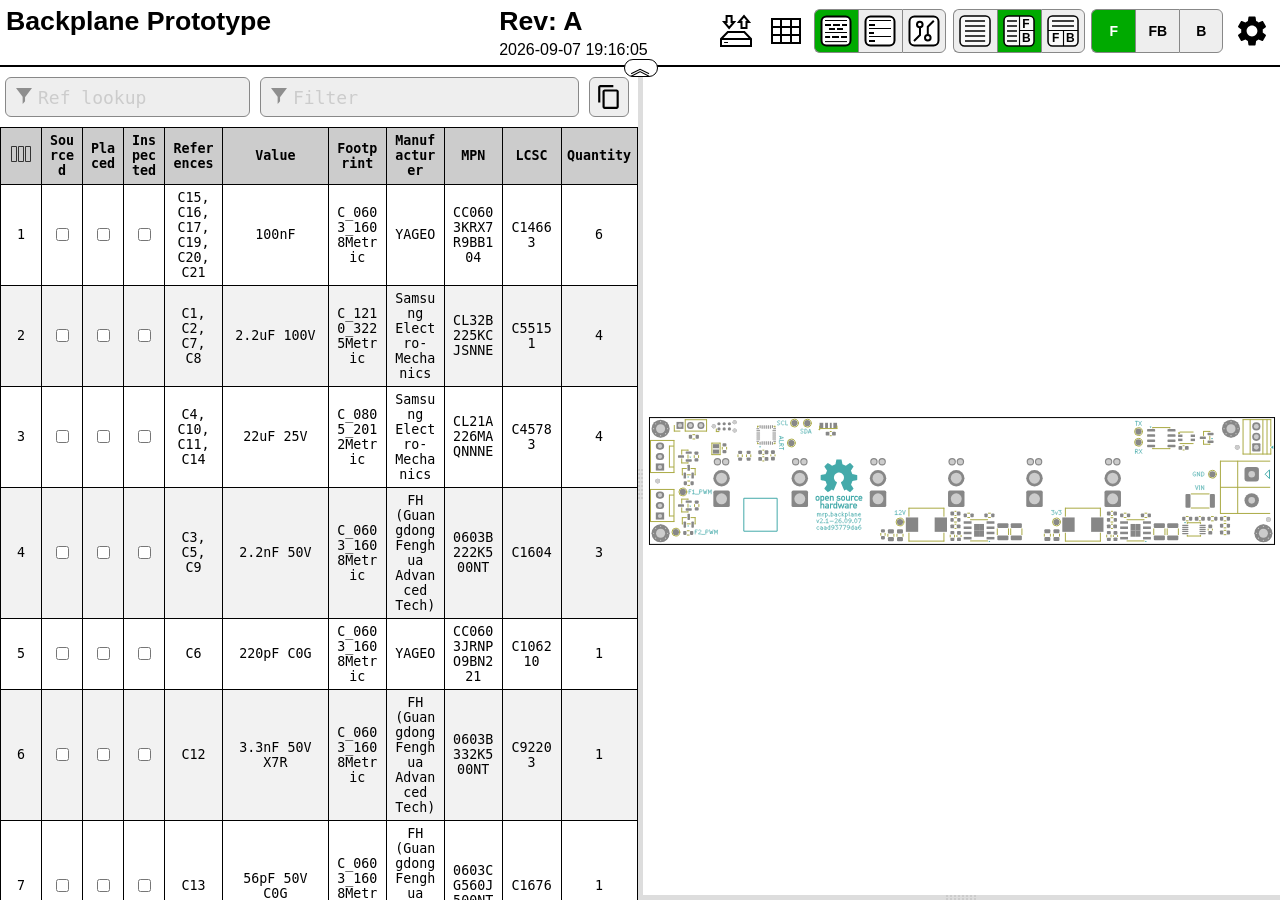
<file: site/static/assembly/backplane-ibom.html>
<!DOCTYPE html>
<html lang="en">

<head>
  <meta charset="UTF-8">
  <meta name="viewport" content="width=device-width, initial-scale=1.0">
  <title>Interactive BOM for KiCAD</title>
  <style type="text/css">
:root {
  --pcb-edge-color: black;
  --pad-color: #878787;
  --pad-hole-color: #CCCCCC;
  --pad-color-highlight: #D04040;
  --pad-color-highlight-both: #D0D040;
  --pad-color-highlight-marked: #44a344;
  --pin1-outline-color: #ffb629;
  --pin1-outline-color-highlight: #ffb629;
  --pin1-outline-color-highlight-both: #fcbb39;
  --pin1-outline-color-highlight-marked: #fdbe41;
  --silkscreen-edge-color: #aa4;
  --silkscreen-polygon-color: #4aa;
  --silkscreen-text-color: #4aa;
  --fabrication-edge-color: #907651;
  --fabrication-polygon-color: #907651;
  --fabrication-text-color: #a27c24;
  --track-color: #def5f1;
  --track-color-highlight: #D04040;
  --zone-color: #def5f1;
  --zone-color-highlight: #d0404080;
}

html,
body {
  margin: 0px;
  height: 100%;
  font-family: Verdana, sans-serif;
}

.dark.topmostdiv {
  --pcb-edge-color: #eee;
  --pad-color: #808080;
  --pin1-outline-color: #ffa800;
  --pin1-outline-color-highlight: #ccff00;
  --track-color: #42524f;
  --zone-color: #42524f;
  background-color: #252c30;
  color: #eee;
}

button {
  background-color: #eee;
  border: 1px solid #888;
  color: black;
  height: 44px;
  width: 44px;
  text-align: center;
  text-decoration: none;
  display: inline-block;
  font-size: 14px;
  font-weight: bolder;
}

.dark button {
  /* This will be inverted */
  background-color: #c3b7b5;
}

button.depressed {
  background-color: #0a0;
  color: white;
}

.dark button.depressed {
  /* This will be inverted */
  background-color: #b3b;
}

button:focus {
  outline: 0;
}

button#tb-btn {
  background-image: url("data:image/svg+xml,%3Csvg xmlns='http://www.w3.org/2000/svg' viewBox='0 0 8.47 8.47'%3E%3Crect transform='translate(0 -288.53)' ry='1.17' y='288.8' x='.27' height='7.94' width='7.94' fill='%23f9f9f9'/%3E%3Cg transform='translate(0 -288.53)'%3E%3Crect width='7.94' height='7.94' x='.27' y='288.8' ry='1.17' fill='none' stroke='%23000' stroke-width='.4' stroke-linejoin='round'/%3E%3Cpath d='M1.32 290.12h5.82M1.32 291.45h5.82' fill='none' stroke='%23000' stroke-width='.4'/%3E%3Cpath d='M4.37 292.5v4.23M.26 292.63H8.2' fill='none' stroke='%23000' stroke-width='.3'/%3E%3Ctext font-weight='700' font-size='3.17' font-family='sans-serif'%3E%3Ctspan x='1.35' y='295.73'%3EF%3C/tspan%3E%3Ctspan x='5.03' y='295.68'%3EB%3C/tspan%3E%3C/text%3E%3C/g%3E%3C/svg%3E%0A");
}

button#lr-btn {
  background-image: url("data:image/svg+xml,%3Csvg xmlns='http://www.w3.org/2000/svg' viewBox='0 0 8.47 8.47'%3E%3Crect transform='translate(0 -288.53)' ry='1.17' y='288.8' x='.27' height='7.94' width='7.94' fill='%23f9f9f9'/%3E%3Cg transform='translate(0 -288.53)'%3E%3Crect width='7.94' height='7.94' x='.27' y='288.8' ry='1.17' fill='none' stroke='%23000' stroke-width='.4' stroke-linejoin='round'/%3E%3Cpath d='M1.06 290.12H3.7m-2.64 1.33H3.7m-2.64 1.32H3.7m-2.64 1.3H3.7m-2.64 1.33H3.7' fill='none' stroke='%23000' stroke-width='.4'/%3E%3Cpath d='M4.37 288.8v7.94m0-4.11h3.96' fill='none' stroke='%23000' stroke-width='.3'/%3E%3Ctext font-weight='700' font-size='3.17' font-family='sans-serif'%3E%3Ctspan x='5.11' y='291.96'%3EF%3C/tspan%3E%3Ctspan x='5.03' y='295.68'%3EB%3C/tspan%3E%3C/text%3E%3C/g%3E%3C/svg%3E%0A");
}

button#bom-btn {
  background-image: url("data:image/svg+xml,%3Csvg xmlns='http://www.w3.org/2000/svg' viewBox='0 0 8.47 8.47'%3E%3Crect transform='translate(0 -288.53)' ry='1.17' y='288.8' x='.27' height='7.94' width='7.94' fill='%23f9f9f9'/%3E%3Cg transform='translate(0 -288.53)' fill='none' stroke='%23000' stroke-width='.4'%3E%3Crect width='7.94' height='7.94' x='.27' y='288.8' ry='1.17' stroke-linejoin='round'/%3E%3Cpath d='M1.59 290.12h5.29M1.59 291.45h5.33M1.59 292.75h5.33M1.59 294.09h5.33M1.59 295.41h5.33'/%3E%3C/g%3E%3C/svg%3E");
}

button#bom-grouped-btn {
  background-image: url("data:image/svg+xml,%3Csvg xmlns='http://www.w3.org/2000/svg' width='32' height='32'%3E%3Cg stroke='%23000' stroke-linejoin='round' class='layer'%3E%3Crect width='29' height='29' x='1.5' y='1.5' stroke-width='2' fill='%23fff' rx='5' ry='5'/%3E%3Cpath stroke-linecap='square' stroke-width='2' d='M6 10h4m4 0h5m4 0h3M6.1 22h3m3.9 0h5m4 0h4m-16-8h4m4 0h4'/%3E%3Cpath stroke-linecap='null' d='M5 17.5h22M5 26.6h22M5 5.5h22'/%3E%3C/g%3E%3C/svg%3E");
}

button#bom-ungrouped-btn {
  background-image: url("data:image/svg+xml,%3Csvg xmlns='http://www.w3.org/2000/svg' width='32' height='32'%3E%3Cg stroke='%23000' stroke-linejoin='round' class='layer'%3E%3Crect width='29' height='29' x='1.5' y='1.5' stroke-width='2' fill='%23fff' rx='5' ry='5'/%3E%3Cpath stroke-linecap='square' stroke-width='2' d='M6 10h4m-4 8h3m-3 8h4'/%3E%3Cpath stroke-linecap='null' d='M5 13.5h22m-22 8h22M5 5.5h22'/%3E%3C/g%3E%3C/svg%3E");
}

button#bom-netlist-btn {
  background-image: url("data:image/svg+xml,%3Csvg xmlns='http://www.w3.org/2000/svg' width='32' height='32'%3E%3Cg fill='none' stroke='%23000' class='layer'%3E%3Crect width='29' height='29' x='1.5' y='1.5' stroke-width='2' fill='%23fff' rx='5' ry='5'/%3E%3Cpath stroke-width='2' d='M6 26l6-6v-8m13.8-6.3l-6 6v8'/%3E%3Ccircle cx='11.8' cy='9.5' r='2.8' stroke-width='2'/%3E%3Ccircle cx='19.8' cy='22.8' r='2.8' stroke-width='2'/%3E%3C/g%3E%3C/svg%3E");
}

button#copy {
  background-image: url("data:image/svg+xml,%3Csvg height='48' viewBox='0 0 48 48' width='48' xmlns='http://www.w3.org/2000/svg'%3E%3Cpath d='M0 0h48v48h-48z' fill='none'/%3E%3Cpath d='M32 2h-24c-2.21 0-4 1.79-4 4v28h4v-28h24v-4zm6 8h-22c-2.21 0-4 1.79-4 4v28c0 2.21 1.79 4 4 4h22c2.21 0 4-1.79 4-4v-28c0-2.21-1.79-4-4-4zm0 32h-22v-28h22v28z'/%3E%3C/svg%3E");
  background-position: 6px 6px;
  background-repeat: no-repeat;
  background-size: 26px 26px;
  border-radius: 6px;
  height: 40px;
  width: 40px;
  margin: 10px 5px;
}

button#copy:active {
  box-shadow: inset 0px 0px 5px #6c6c6c;
}

textarea.clipboard-temp {
  position: fixed;
  top: 0;
  left: 0;
  width: 2em;
  height: 2em;
  padding: 0;
  border: None;
  outline: None;
  box-shadow: None;
  background: transparent;
}

.left-most-button {
  border-right: 0;
  border-top-left-radius: 6px;
  border-bottom-left-radius: 6px;
}

.middle-button {
  border-right: 0;
}

.right-most-button {
  border-top-right-radius: 6px;
  border-bottom-right-radius: 6px;
}

.button-container {
  font-size: 0;
  margin: 0.4rem 0.4rem 0.4rem 0;
}

.dark .button-container {
  filter: invert(1);
}

.button-container button {
  background-size: 32px 32px;
  background-position: 5px 5px;
  background-repeat: no-repeat;
}

@media print {
  .hideonprint {
    display: none;
  }
}

canvas {
  cursor: crosshair;
}

canvas:active {
  cursor: grabbing;
}

.fileinfo {
  width: 100%;
  max-width: 1000px;
  border: none;
  padding: 3px;
}

.fileinfo .title {
  font-size: 20pt;
  font-weight: bold;
}

.fileinfo td {
  overflow: hidden;
  white-space: nowrap;
  max-width: 1px;
  width: 50%;
  text-overflow: ellipsis;
}

.bom {
  border-collapse: collapse;
  font-family: Consolas, "DejaVu Sans Mono", Monaco, monospace;
  font-size: 10pt;
  table-layout: fixed;
  width: 100%;
  margin-top: 1px;
  position: relative;
}

.bom th,
.bom td {
  border: 1px solid black;
  padding: 5px;
  word-wrap: break-word;
  text-align: center;
  position: relative;
}

.dark .bom th,
.dark .bom td {
  border: 1px solid #777;
}

.bom th {
  background-color: #CCCCCC;
  background-clip: padding-box;
}

.dark .bom th {
  background-color: #3b4749;
}

.bom tr.highlighted:nth-child(n) {
  background-color: #cfc;
}

.dark .bom tr.highlighted:nth-child(n) {
  background-color: #226022;
}

.bom tr:nth-child(even) {
  background-color: #f2f2f2;
}

.dark .bom tr:nth-child(even) {
  background-color: #313b40;
}

.bom tr.checked {
  color: #1cb53d;
}

.dark .bom tr.checked {
  color: #2cce54;
}

.bom tr {
  transition: background-color 0.2s;
}

.bom .numCol {
  width: 30px;
}

.bom .value {
  width: 15%;
}

.bom .quantity {
  width: 65px;
}

.bom th .sortmark {
  position: absolute;
  right: 1px;
  top: 1px;
  margin-top: -5px;
  border-width: 5px;
  border-style: solid;
  border-color: transparent transparent #221 transparent;
  transform-origin: 50% 85%;
  transition: opacity 0.2s, transform 0.4s;
}

.dark .bom th .sortmark {
  filter: invert(1);
}

.bom th .sortmark.none {
  opacity: 0;
}

.bom th .sortmark.desc {
  transform: rotate(180deg);
}

.bom th:hover .sortmark.none {
  opacity: 0.5;
}

.bom .bom-checkbox {
  width: 30px;
  position: relative;
  user-select: none;
  -moz-user-select: none;
}

.bom .bom-checkbox:before {
  content: "";
  position: absolute;
  border-width: 15px;
  border-style: solid;
  border-color: #51829f transparent transparent transparent;
  visibility: hidden;
  top: -15px;
}

.bom .bom-checkbox:after {
  content: "Double click to set/unset all";
  position: absolute;
  color: white;
  top: -35px;
  left: -26px;
  background: #51829f;
  padding: 5px 15px;
  border-radius: 8px;
  white-space: nowrap;
  visibility: hidden;
}

.bom .bom-checkbox:hover:before,
.bom .bom-checkbox:hover:after {
  visibility: visible;
  transition: visibility 0.2s linear 1s;
}

.split {
  -webkit-box-sizing: border-box;
  -moz-box-sizing: border-box;
  box-sizing: border-box;
  overflow-y: auto;
  overflow-x: hidden;
  background-color: inherit;
}

.split.split-horizontal,
.gutter.gutter-horizontal {
  height: 100%;
  float: left;
}

.gutter {
  background-color: #ddd;
  background-repeat: no-repeat;
  background-position: 50%;
  transition: background-color 0.3s;
}

.dark .gutter {
  background-color: #777;
}

.gutter.gutter-horizontal {
  background-image: url('[data-uri]');
  cursor: ew-resize;
  width: 5px;
}

.gutter.gutter-vertical {
  background-image: url('[data-uri]');
  cursor: ns-resize;
  height: 5px;
}

.searchbox {
  float: left;
  height: 40px;
  margin: 10px 5px;
  padding: 12px 32px;
  font-family: Consolas, "DejaVu Sans Mono", Monaco, monospace;
  font-size: 18px;
  box-sizing: border-box;
  border: 1px solid #888;
  border-radius: 6px;
  outline: none;
  background-color: #eee;
  transition: background-color 0.2s, border 0.2s;
  background-image: url('[data-uri]');
  background-position: 10px 10px;
  background-repeat: no-repeat;
}

.dark .searchbox {
  background-color: #111;
  color: #eee;
}

.searchbox::placeholder {
  color: #ccc;
}

.dark .searchbox::placeholder {
  color: #666;
}

.filter {
  width: calc(60% - 64px);
}

.reflookup {
  width: calc(40% - 10px);
}

input[type=text]:focus {
  background-color: white;
  border: 1px solid #333;
}

.dark input[type=text]:focus {
  background-color: #333;
  border: 1px solid #ccc;
}

mark.highlight {
  background-color: #5050ff;
  color: #fff;
  padding: 2px;
  border-radius: 6px;
}

.dark mark.highlight {
  background-color: #76a6da;
  color: #111;
}

.menubtn {
  background-color: white;
  border: none;
  background-image: url("data:image/svg+xml,%3Csvg xmlns='http://www.w3.org/2000/svg' width='36' height='36' viewBox='0 0 20 20'%3E%3Cpath fill='none' d='M0 0h20v20H0V0z'/%3E%3Cpath d='M15.95 10.78c.03-.25.05-.51.05-.78s-.02-.53-.06-.78l1.69-1.32c.15-.12.19-.34.1-.51l-1.6-2.77c-.1-.18-.31-.24-.49-.18l-1.99.8c-.42-.32-.86-.58-1.35-.78L12 2.34c-.03-.2-.2-.34-.4-.34H8.4c-.2 0-.36.14-.39.34l-.3 2.12c-.49.2-.94.47-1.35.78l-1.99-.8c-.18-.07-.39 0-.49.18l-1.6 2.77c-.1.18-.06.39.1.51l1.69 1.32c-.04.25-.07.52-.07.78s.02.53.06.78L2.37 12.1c-.15.12-.19.34-.1.51l1.6 2.77c.1.18.31.24.49.18l1.99-.8c.42.32.86.58 1.35.78l.3 2.12c.04.2.2.34.4.34h3.2c.2 0 .37-.14.39-.34l.3-2.12c.49-.2.94-.47 1.35-.78l1.99.8c.18.07.39 0 .49-.18l1.6-2.77c.1-.18.06-.39-.1-.51l-1.67-1.32zM10 13c-1.65 0-3-1.35-3-3s1.35-3 3-3 3 1.35 3 3-1.35 3-3 3z'/%3E%3C/svg%3E%0A");
  background-position: center;
  background-repeat: no-repeat;
}

.statsbtn {
  background-color: white;
  border: none;
  background-image: url("data:image/svg+xml,%3Csvg width='36' height='36' xmlns='http://www.w3.org/2000/svg'%3E%3Cpath d='M4 6h28v24H4V6zm0 8h28v8H4m9-16v24h10V5.8' fill='none' stroke='%23000' stroke-width='2'/%3E%3C/svg%3E");
  background-position: center;
  background-repeat: no-repeat;
}

.iobtn {
  background-color: white;
  border: none;
  background-image: url("data:image/svg+xml,%3Csvg xmlns='http://www.w3.org/2000/svg' width='36' height='36'%3E%3Cpath fill='none' stroke='%23000' stroke-width='2' d='M3 33v-7l6.8-7h16.5l6.7 7v7H3zM3.2 26H33M21 9l5-5.9 5 6h-2.5V15h-5V9H21zm-4.9 0l-5 6-5-6h2.5V3h5v6h2.5z'/%3E%3Cpath fill='none' stroke='%23000' d='M6.1 29.5H10'/%3E%3C/svg%3E");
  background-position: center;
  background-repeat: no-repeat;
}

.visbtn {
  background-image: url("data:image/svg+xml,%3Csvg xmlns='http://www.w3.org/2000/svg' width='24' height='24'%3E%3Cpath fill='none' stroke='%23333' d='M2.5 4.5h5v15h-5zM9.5 4.5h5v15h-5zM16.5 4.5h5v15h-5z'/%3E%3C/svg%3E");
  background-position: center;
  background-repeat: no-repeat;
  padding: 15px;
}

#vismenu-content {
  left: 0px;
  font-family: Verdana, sans-serif;
}

.dark .statsbtn,
.dark .savebtn,
.dark .menubtn,
.dark .iobtn,
.dark .visbtn {
  filter: invert(1);
}

.flexbox {
  display: flex;
  align-items: center;
  justify-content: space-between;
  width: 100%;
}

.savebtn {
  background-color: #d6d6d6;
  width: auto;
  height: 30px;
  flex-grow: 1;
  margin: 5px;
  border-radius: 4px;
}

.savebtn:active {
  background-color: #0a0;
  color: white;
}

.dark .savebtn:active {
  /* This will be inverted */
  background-color: #b3b;
}

.stats {
  border-collapse: collapse;
  font-size: 12pt;
  table-layout: fixed;
  width: 100%;
  min-width: 450px;
}

.dark .stats td {
  border: 1px solid #bbb;
}

.stats td {
  border: 1px solid black;
  padding: 5px;
  word-wrap: break-word;
  text-align: center;
  position: relative;
}

#checkbox-stats div {
  position: absolute;
  left: 0;
  top: 0;
  height: 100%;
  width: 100%;
  display: flex;
  align-items: center;
  justify-content: center;
}

#checkbox-stats .bar {
  background-color: rgba(28, 251, 0, 0.6);
}

.menu {
  position: relative;
  display: inline-block;
  margin: 0.4rem 0.4rem 0.4rem 0;
}

.menu-content {
  font-size: 12pt !important;
  text-align: left !important;
  font-weight: normal !important;
  display: none;
  position: absolute;
  background-color: white;
  right: 0;
  min-width: 300px;
  box-shadow: 0px 8px 16px 0px rgba(0, 0, 0, 0.2);
  z-index: 100;
  padding: 8px;
}

.dark .menu-content {
  background-color: #111;
}

.menu:hover .menu-content {
  display: block;
}

.menu:hover .menubtn,
.menu:hover .iobtn,
.menu:hover .statsbtn {
  background-color: #eee;
}

.menu-label {
  display: inline-block;
  padding: 8px;
  border: 1px solid #ccc;
  border-top: 0;
  width: calc(100% - 18px);
}

.menu-label-top {
  border-top: 1px solid #ccc;
}

.menu-textbox {
  float: left;
  height: 24px;
  margin: 10px 5px;
  padding: 5px 5px;
  font-family: Consolas, "DejaVu Sans Mono", Monaco, monospace;
  font-size: 14px;
  box-sizing: border-box;
  border: 1px solid #888;
  border-radius: 4px;
  outline: none;
  background-color: #eee;
  transition: background-color 0.2s, border 0.2s;
  width: calc(100% - 10px);
}

.menu-textbox.invalid,
.dark .menu-textbox.invalid {
  color: red;
}

.dark .menu-textbox {
  background-color: #222;
  color: #eee;
}

.radio-container {
  margin: 4px;
}

.topmostdiv {
  display: flex;
  flex-direction: column;
  width: 100%;
  background-color: white;
  transition: background-color 0.3s;
  min-height: 100%;
}

#top {
  display: flex;
  flex-wrap: wrap;
  justify-content: flex-end;
  align-items: center;
}

#topdivider {
  border-bottom: 2px solid black;
  display: flex;
  justify-content: center;
  align-items: center;
}

.dark #topdivider {
  border-bottom: 2px solid #ccc;
}

#topdivider>div {
  position: relative;
}

#toptoggle {
  cursor: pointer;
  user-select: none;
  position: absolute;
  padding: 0.1rem 0.3rem;
  top: -0.4rem;
  left: -1rem;
  font-size: 1.4rem;
  line-height: 60%;
  border: 1px solid black;
  border-radius: 1rem;
  background-color: #fff;
  z-index: 100;
}

.flipped {
  transform: rotate(0.5turn);
}

.dark #toptoggle {
  border: 1px solid #fff;
  background-color: #222;
}

#fileinfodiv {
  flex: 20rem 1 0;
  overflow: auto;
}

#bomcontrols {
  display: flex;
  flex-direction: row-reverse;
}

#bomcontrols>* {
  flex-shrink: 0;
}

#dbg {
  display: block;
}

::-webkit-scrollbar {
  width: 8px;
}

::-webkit-scrollbar-track {
  background: #aaa;
}

::-webkit-scrollbar-thumb {
  background: #666;
  border-radius: 3px;
}

::-webkit-scrollbar-thumb:hover {
  background: #555;
}

.slider {
  -webkit-appearance: none;
  width: 100%;
  margin: 3px 0;
  padding: 0;
  outline: none;
  opacity: 0.7;
  -webkit-transition: .2s;
  transition: opacity .2s;
  border-radius: 3px;
}

.slider:hover {
  opacity: 1;
}

.slider:focus {
  outline: none;
}

.slider::-webkit-slider-runnable-track {
  -webkit-appearance: none;
  width: 100%;
  height: 8px;
  background: #d3d3d3;
  border-radius: 3px;
  border: none;
}

.slider::-webkit-slider-thumb {
  -webkit-appearance: none;
  width: 15px;
  height: 15px;
  border-radius: 50%;
  background: #0a0;
  cursor: pointer;
  margin-top: -4px;
}

.dark .slider::-webkit-slider-thumb {
  background: #3d3;
}

.slider::-moz-range-thumb {
  width: 15px;
  height: 15px;
  border-radius: 50%;
  background: #0a0;
  cursor: pointer;
}

.slider::-moz-range-track {
  height: 8px;
  background: #d3d3d3;
  border-radius: 3px;
}

.dark .slider::-moz-range-thumb {
  background: #3d3;
}

.slider::-ms-track {
  width: 100%;
  height: 8px;
  border-width: 3px 0;
  background: transparent;
  border-color: transparent;
  color: transparent;
  transition: opacity .2s;
}

.slider::-ms-fill-lower {
  background: #d3d3d3;
  border: none;
  border-radius: 3px;
}

.slider::-ms-fill-upper {
  background: #d3d3d3;
  border: none;
  border-radius: 3px;
}

.slider::-ms-thumb {
  width: 15px;
  height: 15px;
  border-radius: 50%;
  background: #0a0;
  cursor: pointer;
  margin: 0;
}

.shameless-plug {
  font-size: 0.8em;
  text-align: center;
  display: block;
}

a {
  color: #0278a4;
}

.dark a {
  color: #00b9fd;
}

#frontcanvas,
#backcanvas {
  touch-action: none;
}

.placeholder {
  border: 1px dashed #9f9fda !important;
  background-color: #edf2f7 !important;
}

.dragging {
  z-index: 999;
}

.dark .dragging>table>tbody>tr {
  background-color: #252c30;
}

.dark .placeholder {
  filter: invert(1);
}

.column-spacer {
  top: 0;
  left: 0;
  width: calc(100% - 4px);
  position: absolute;
  cursor: pointer;
  user-select: none;
  height: 100%;
}

.column-width-handle {
  top: 0;
  right: 0;
  width: 4px;
  position: absolute;
  cursor: col-resize;
  user-select: none;
  height: 100%;
}

.column-width-handle:hover {
  background-color: #4f99bd;
}

.help-link {
  border: 1px solid #0278a4;
  padding-inline: 0.3rem;
  border-radius: 3px;
  cursor: pointer;
}

.dark .help-link {
  border: 1px solid #00b9fd;
}

.bom-color {
  width: 20%;
}

.color-column input {
  width: 1.6rem;
  height: 1rem;
  border: 1px solid black;
  cursor: pointer;
  padding: 0;
}

/* removes default styling from input color element */
::-webkit-color-swatch {
  border: none;
}

::-webkit-color-swatch-wrapper {
  padding: 0;
}

::-moz-color-swatch,
::-moz-focus-inner {
  border: none;
}

::-moz-focus-inner {
  padding: 0;
}

  </style>
  <script type="text/javascript" >
///////////////////////////////////////////////
/*
  Split.js - v1.3.5
  MIT License
  https://github.com/nathancahill/Split.js
*/
!function(e,t){"object"==typeof exports&&"undefined"!=typeof module?module.exports=t():"function"==typeof define&&define.amd?define(t):e.Split=t()}(this,function(){"use strict";var e=window,t=e.document,n="addEventListener",i="removeEventListener",r="getBoundingClientRect",s=function(){return!1},o=e.attachEvent&&!e[n],a=["","-webkit-","-moz-","-o-"].filter(function(e){var n=t.createElement("div");return n.style.cssText="width:"+e+"calc(9px)",!!n.style.length}).shift()+"calc",l=function(e){return"string"==typeof e||e instanceof String?t.querySelector(e):e};return function(u,c){function z(e,t,n){var i=A(y,t,n);Object.keys(i).forEach(function(t){return e.style[t]=i[t]})}function h(e,t){var n=B(y,t);Object.keys(n).forEach(function(t){return e.style[t]=n[t]})}function f(e){var t=E[this.a],n=E[this.b],i=t.size+n.size;t.size=e/this.size*i,n.size=i-e/this.size*i,z(t.element,t.size,this.aGutterSize),z(n.element,n.size,this.bGutterSize)}function m(e){var t;this.dragging&&((t="touches"in e?e.touches[0][b]-this.start:e[b]-this.start)<=E[this.a].minSize+M+this.aGutterSize?t=E[this.a].minSize+this.aGutterSize:t>=this.size-(E[this.b].minSize+M+this.bGutterSize)&&(t=this.size-(E[this.b].minSize+this.bGutterSize)),f.call(this,t),c.onDrag&&c.onDrag())}function g(){var e=E[this.a].element,t=E[this.b].element;this.size=e[r]()[y]+t[r]()[y]+this.aGutterSize+this.bGutterSize,this.start=e[r]()[G]}function d(){var t=this,n=E[t.a].element,r=E[t.b].element;t.dragging&&c.onDragEnd&&c.onDragEnd(),t.dragging=!1,e[i]("mouseup",t.stop),e[i]("touchend",t.stop),e[i]("touchcancel",t.stop),t.parent[i]("mousemove",t.move),t.parent[i]("touchmove",t.move),delete t.stop,delete t.move,n[i]("selectstart",s),n[i]("dragstart",s),r[i]("selectstart",s),r[i]("dragstart",s),n.style.userSelect="",n.style.webkitUserSelect="",n.style.MozUserSelect="",n.style.pointerEvents="",r.style.userSelect="",r.style.webkitUserSelect="",r.style.MozUserSelect="",r.style.pointerEvents="",t.gutter.style.cursor="",t.parent.style.cursor=""}function S(t){var i=this,r=E[i.a].element,o=E[i.b].element;!i.dragging&&c.onDragStart&&c.onDragStart(),t.preventDefault(),i.dragging=!0,i.move=m.bind(i),i.stop=d.bind(i),e[n]("mouseup",i.stop),e[n]("touchend",i.stop),e[n]("touchcancel",i.stop),i.parent[n]("mousemove",i.move),i.parent[n]("touchmove",i.move),r[n]("selectstart",s),r[n]("dragstart",s),o[n]("selectstart",s),o[n]("dragstart",s),r.style.userSelect="none",r.style.webkitUserSelect="none",r.style.MozUserSelect="none",r.style.pointerEvents="none",o.style.userSelect="none",o.style.webkitUserSelect="none",o.style.MozUserSelect="none",o.style.pointerEvents="none",i.gutter.style.cursor=j,i.parent.style.cursor=j,g.call(i)}function v(e){e.forEach(function(t,n){if(n>0){var i=F[n-1],r=E[i.a],s=E[i.b];r.size=e[n-1],s.size=t,z(r.element,r.size,i.aGutterSize),z(s.element,s.size,i.bGutterSize)}})}function p(){F.forEach(function(e){e.parent.removeChild(e.gutter),E[e.a].element.style[y]="",E[e.b].element.style[y]=""})}void 0===c&&(c={});var y,b,G,E,w=l(u[0]).parentNode,D=e.getComputedStyle(w).flexDirection,U=c.sizes||u.map(function(){return 100/u.length}),k=void 0!==c.minSize?c.minSize:100,x=Array.isArray(k)?k:u.map(function(){return k}),L=void 0!==c.gutterSize?c.gutterSize:10,M=void 0!==c.snapOffset?c.snapOffset:30,O=c.direction||"horizontal",j=c.cursor||("horizontal"===O?"ew-resize":"ns-resize"),C=c.gutter||function(e,n){var i=t.createElement("div");return i.className="gutter gutter-"+n,i},A=c.elementStyle||function(e,t,n){var i={};return"string"==typeof t||t instanceof String?i[e]=t:i[e]=o?t+"%":a+"("+t+"% - "+n+"px)",i},B=c.gutterStyle||function(e,t){return n={},n[e]=t+"px",n;var n};"horizontal"===O?(y="width","clientWidth",b="clientX",G="left","paddingLeft"):"vertical"===O&&(y="height","clientHeight",b="clientY",G="top","paddingTop");var F=[];return E=u.map(function(e,t){var i,s={element:l(e),size:U[t],minSize:x[t]};if(t>0&&(i={a:t-1,b:t,dragging:!1,isFirst:1===t,isLast:t===u.length-1,direction:O,parent:w},i.aGutterSize=L,i.bGutterSize=L,i.isFirst&&(i.aGutterSize=L/2),i.isLast&&(i.bGutterSize=L/2),"row-reverse"===D||"column-reverse"===D)){var a=i.a;i.a=i.b,i.b=a}if(!o&&t>0){var c=C(t,O);h(c,L),c[n]("mousedown",S.bind(i)),c[n]("touchstart",S.bind(i)),w.insertBefore(c,s.element),i.gutter=c}0===t||t===u.length-1?z(s.element,s.size,L/2):z(s.element,s.size,L);var f=s.element[r]()[y];return f<s.minSize&&(s.minSize=f),t>0&&F.push(i),s}),o?{setSizes:v,destroy:p}:{setSizes:v,getSizes:function(){return E.map(function(e){return e.size})},collapse:function(e){if(e===F.length){var t=F[e-1];g.call(t),o||f.call(t,t.size-t.bGutterSize)}else{var n=F[e];g.call(n),o||f.call(n,n.aGutterSize)}},destroy:p}}});

///////////////////////////////////////////////

///////////////////////////////////////////////
// Copyright (c) 2013 Pieroxy <pieroxy@pieroxy.net>
// This work is free. You can redistribute it and/or modify it
// under the terms of the WTFPL, Version 2
// For more information see LICENSE.txt or http://www.wtfpl.net/
//
// For more information, the home page:
// http://pieroxy.net/blog/pages/lz-string/testing.html
//
// LZ-based compression algorithm, version 1.4.4
var LZString=function(){var o=String.fromCharCode,i={};var n={decompressFromBase64:function(o){return null==o?"":""==o?null:n._decompress(o.length,32,function(n){return function(o,n){if(!i[o]){i[o]={};for(var t=0;t<o.length;t++)i[o][o.charAt(t)]=t}return i[o][n]}("ABCDEFGHIJKLMNOPQRSTUVWXYZabcdefghijklmnopqrstuvwxyz0123456789+/=",o.charAt(n))})},_decompress:function(i,n,t){var r,e,a,s,p,u,l,f=[],c=4,d=4,h=3,v="",g=[],m={val:t(0),position:n,index:1};for(r=0;r<3;r+=1)f[r]=r;for(a=0,p=Math.pow(2,2),u=1;u!=p;)s=m.val&m.position,m.position>>=1,0==m.position&&(m.position=n,m.val=t(m.index++)),a|=(s>0?1:0)*u,u<<=1;switch(a){case 0:for(a=0,p=Math.pow(2,8),u=1;u!=p;)s=m.val&m.position,m.position>>=1,0==m.position&&(m.position=n,m.val=t(m.index++)),a|=(s>0?1:0)*u,u<<=1;l=o(a);break;case 1:for(a=0,p=Math.pow(2,16),u=1;u!=p;)s=m.val&m.position,m.position>>=1,0==m.position&&(m.position=n,m.val=t(m.index++)),a|=(s>0?1:0)*u,u<<=1;l=o(a);break;case 2:return""}for(f[3]=l,e=l,g.push(l);;){if(m.index>i)return"";for(a=0,p=Math.pow(2,h),u=1;u!=p;)s=m.val&m.position,m.position>>=1,0==m.position&&(m.position=n,m.val=t(m.index++)),a|=(s>0?1:0)*u,u<<=1;switch(l=a){case 0:for(a=0,p=Math.pow(2,8),u=1;u!=p;)s=m.val&m.position,m.position>>=1,0==m.position&&(m.position=n,m.val=t(m.index++)),a|=(s>0?1:0)*u,u<<=1;f[d++]=o(a),l=d-1,c--;break;case 1:for(a=0,p=Math.pow(2,16),u=1;u!=p;)s=m.val&m.position,m.position>>=1,0==m.position&&(m.position=n,m.val=t(m.index++)),a|=(s>0?1:0)*u,u<<=1;f[d++]=o(a),l=d-1,c--;break;case 2:return g.join("")}if(0==c&&(c=Math.pow(2,h),h++),f[l])v=f[l];else{if(l!==d)return null;v=e+e.charAt(0)}g.push(v),f[d++]=e+v.charAt(0),e=v,0==--c&&(c=Math.pow(2,h),h++)}}};return n}();"function"==typeof define&&define.amd?define(function(){return LZString}):"undefined"!=typeof module&&null!=module?module.exports=LZString:"undefined"!=typeof angular&&null!=angular&&angular.module("LZString",[]).factory("LZString",function(){return LZString});
///////////////////////////////////////////////

///////////////////////////////////////////////
/*!
 * PEP v0.4.3 | https://github.com/jquery/PEP
 * Copyright jQuery Foundation and other contributors | http://jquery.org/license
 */
!function(a,b){"object"==typeof exports&&"undefined"!=typeof module?module.exports=b():"function"==typeof define&&define.amd?define(b):a.PointerEventsPolyfill=b()}(this,function(){"use strict";function a(a,b){b=b||Object.create(null);var c=document.createEvent("Event");c.initEvent(a,b.bubbles||!1,b.cancelable||!1);
for(var d,e=2;e<m.length;e++)d=m[e],c[d]=b[d]||n[e];c.buttons=b.buttons||0;
var f=0;return f=b.pressure&&c.buttons?b.pressure:c.buttons?.5:0,c.x=c.clientX,c.y=c.clientY,c.pointerId=b.pointerId||0,c.width=b.width||0,c.height=b.height||0,c.pressure=f,c.tiltX=b.tiltX||0,c.tiltY=b.tiltY||0,c.twist=b.twist||0,c.tangentialPressure=b.tangentialPressure||0,c.pointerType=b.pointerType||"",c.hwTimestamp=b.hwTimestamp||0,c.isPrimary=b.isPrimary||!1,c}function b(){this.array=[],this.size=0}function c(a,b,c,d){this.addCallback=a.bind(d),this.removeCallback=b.bind(d),this.changedCallback=c.bind(d),A&&(this.observer=new A(this.mutationWatcher.bind(this)))}function d(a){return"body /shadow-deep/ "+e(a)}function e(a){return'[touch-action="'+a+'"]'}function f(a){return"{ -ms-touch-action: "+a+"; touch-action: "+a+"; }"}function g(){if(F){D.forEach(function(a){String(a)===a?(E+=e(a)+f(a)+"\n",G&&(E+=d(a)+f(a)+"\n")):(E+=a.selectors.map(e)+f(a.rule)+"\n",G&&(E+=a.selectors.map(d)+f(a.rule)+"\n"))});var a=document.createElement("style");a.textContent=E,document.head.appendChild(a)}}function h(){if(!window.PointerEvent){if(window.PointerEvent=a,window.navigator.msPointerEnabled){var b=window.navigator.msMaxTouchPoints;Object.defineProperty(window.navigator,"maxTouchPoints",{value:b,enumerable:!0}),u.registerSource("ms",_)}else Object.defineProperty(window.navigator,"maxTouchPoints",{value:0,enumerable:!0}),u.registerSource("mouse",N),void 0!==window.ontouchstart&&u.registerSource("touch",V);u.register(document)}}function i(a){if(!u.pointermap.has(a)){var b=new Error("InvalidPointerId");throw b.name="InvalidPointerId",b}}function j(a){for(var b=a.parentNode;b&&b!==a.ownerDocument;)b=b.parentNode;if(!b){var c=new Error("InvalidStateError");throw c.name="InvalidStateError",c}}function k(a){var b=u.pointermap.get(a);return 0!==b.buttons}function l(){window.Element&&!Element.prototype.setPointerCapture&&Object.defineProperties(Element.prototype,{setPointerCapture:{value:W},releasePointerCapture:{value:X},hasPointerCapture:{value:Y}})}
var m=["bubbles","cancelable","view","detail","screenX","screenY","clientX","clientY","ctrlKey","altKey","shiftKey","metaKey","button","relatedTarget","pageX","pageY"],n=[!1,!1,null,null,0,0,0,0,!1,!1,!1,!1,0,null,0,0],o=window.Map&&window.Map.prototype.forEach,p=o?Map:b;b.prototype={set:function(a,b){return void 0===b?this["delete"](a):(this.has(a)||this.size++,void(this.array[a]=b))},has:function(a){return void 0!==this.array[a]},"delete":function(a){this.has(a)&&(delete this.array[a],this.size--)},get:function(a){return this.array[a]},clear:function(){this.array.length=0,this.size=0},forEach:function(a,b){return this.array.forEach(function(c,d){a.call(b,c,d,this)},this)}};var q=["bubbles","cancelable","view","detail","screenX","screenY","clientX","clientY","ctrlKey","altKey","shiftKey","metaKey","button","relatedTarget","buttons","pointerId","width","height","pressure","tiltX","tiltY","pointerType","hwTimestamp","isPrimary","type","target","currentTarget","which","pageX","pageY","timeStamp"],r=[!1,!1,null,null,0,0,0,0,!1,!1,!1,!1,0,null,0,0,0,0,0,0,0,"",0,!1,"",null,null,0,0,0,0],s={pointerover:1,pointerout:1,pointerenter:1,pointerleave:1},t="undefined"!=typeof SVGElementInstance,u={pointermap:new p,eventMap:Object.create(null),captureInfo:Object.create(null),eventSources:Object.create(null),eventSourceList:[],registerSource:function(a,b){var c=b,d=c.events;d&&(d.forEach(function(a){c[a]&&(this.eventMap[a]=c[a].bind(c))},this),this.eventSources[a]=c,this.eventSourceList.push(c))},register:function(a){for(var b,c=this.eventSourceList.length,d=0;d<c&&(b=this.eventSourceList[d]);d++)
b.register.call(b,a)},unregister:function(a){for(var b,c=this.eventSourceList.length,d=0;d<c&&(b=this.eventSourceList[d]);d++)
b.unregister.call(b,a)},contains:function(a,b){try{return a.contains(b)}catch(c){return!1}},down:function(a){a.bubbles=!0,this.fireEvent("pointerdown",a)},move:function(a){a.bubbles=!0,this.fireEvent("pointermove",a)},up:function(a){a.bubbles=!0,this.fireEvent("pointerup",a)},enter:function(a){a.bubbles=!1,this.fireEvent("pointerenter",a)},leave:function(a){a.bubbles=!1,this.fireEvent("pointerleave",a)},over:function(a){a.bubbles=!0,this.fireEvent("pointerover",a)},out:function(a){a.bubbles=!0,this.fireEvent("pointerout",a)},cancel:function(a){a.bubbles=!0,this.fireEvent("pointercancel",a)},leaveOut:function(a){this.out(a),this.propagate(a,this.leave,!1)},enterOver:function(a){this.over(a),this.propagate(a,this.enter,!0)},eventHandler:function(a){if(!a._handledByPE){var b=a.type,c=this.eventMap&&this.eventMap[b];c&&c(a),a._handledByPE=!0}},listen:function(a,b){b.forEach(function(b){this.addEvent(a,b)},this)},unlisten:function(a,b){b.forEach(function(b){this.removeEvent(a,b)},this)},addEvent:function(a,b){a.addEventListener(b,this.boundHandler)},removeEvent:function(a,b){a.removeEventListener(b,this.boundHandler)},makeEvent:function(b,c){this.captureInfo[c.pointerId]&&(c.relatedTarget=null);var d=new a(b,c);return c.preventDefault&&(d.preventDefault=c.preventDefault),d._target=d._target||c.target,d},fireEvent:function(a,b){var c=this.makeEvent(a,b);return this.dispatchEvent(c)},cloneEvent:function(a){for(var b,c=Object.create(null),d=0;d<q.length;d++)b=q[d],c[b]=a[b]||r[d],!t||"target"!==b&&"relatedTarget"!==b||c[b]instanceof SVGElementInstance&&(c[b]=c[b].correspondingUseElement);return a.preventDefault&&(c.preventDefault=function(){a.preventDefault()}),c},getTarget:function(a){var b=this.captureInfo[a.pointerId];return b?a._target!==b&&a.type in s?void 0:b:a._target},propagate:function(a,b,c){for(var d=a.target,e=[];d!==document&&!d.contains(a.relatedTarget);) if(e.push(d),d=d.parentNode,!d)return;c&&e.reverse(),e.forEach(function(c){a.target=c,b.call(this,a)},this)},setCapture:function(b,c,d){this.captureInfo[b]&&this.releaseCapture(b,d),this.captureInfo[b]=c,this.implicitRelease=this.releaseCapture.bind(this,b,d),document.addEventListener("pointerup",this.implicitRelease),document.addEventListener("pointercancel",this.implicitRelease);var e=new a("gotpointercapture");e.pointerId=b,e._target=c,d||this.asyncDispatchEvent(e)},releaseCapture:function(b,c){var d=this.captureInfo[b];if(d){this.captureInfo[b]=void 0,document.removeEventListener("pointerup",this.implicitRelease),document.removeEventListener("pointercancel",this.implicitRelease);var e=new a("lostpointercapture");e.pointerId=b,e._target=d,c||this.asyncDispatchEvent(e)}},dispatchEvent:/*scope.external.dispatchEvent || */function(a){var b=this.getTarget(a);if(b)return b.dispatchEvent(a)},asyncDispatchEvent:function(a){requestAnimationFrame(this.dispatchEvent.bind(this,a))}};u.boundHandler=u.eventHandler.bind(u);var v={shadow:function(a){if(a)return a.shadowRoot||a.webkitShadowRoot},canTarget:function(a){return a&&Boolean(a.elementFromPoint)},targetingShadow:function(a){var b=this.shadow(a);if(this.canTarget(b))return b},olderShadow:function(a){var b=a.olderShadowRoot;if(!b){var c=a.querySelector("shadow");c&&(b=c.olderShadowRoot)}return b},allShadows:function(a){for(var b=[],c=this.shadow(a);c;)b.push(c),c=this.olderShadow(c);return b},searchRoot:function(a,b,c){if(a){var d,e,f=a.elementFromPoint(b,c);for(e=this.targetingShadow(f);e;){if(d=e.elementFromPoint(b,c)){var g=this.targetingShadow(d);return this.searchRoot(g,b,c)||d} e=this.olderShadow(e)} return f}},owner:function(a){
for(var b=a;b.parentNode;)b=b.parentNode;
return b.nodeType!==Node.DOCUMENT_NODE&&b.nodeType!==Node.DOCUMENT_FRAGMENT_NODE&&(b=document),b},findTarget:function(a){var b=a.clientX,c=a.clientY,d=this.owner(a.target);
return d.elementFromPoint(b,c)||(d=document),this.searchRoot(d,b,c)}},w=Array.prototype.forEach.call.bind(Array.prototype.forEach),x=Array.prototype.map.call.bind(Array.prototype.map),y=Array.prototype.slice.call.bind(Array.prototype.slice),z=Array.prototype.filter.call.bind(Array.prototype.filter),A=window.MutationObserver||window.WebKitMutationObserver,B="[touch-action]",C={subtree:!0,childList:!0,attributes:!0,attributeOldValue:!0,attributeFilter:["touch-action"]};c.prototype={watchSubtree:function(a){
//
this.observer&&v.canTarget(a)&&this.observer.observe(a,C)},enableOnSubtree:function(a){this.watchSubtree(a),a===document&&"complete"!==document.readyState?this.installOnLoad():this.installNewSubtree(a)},installNewSubtree:function(a){w(this.findElements(a),this.addElement,this)},findElements:function(a){return a.querySelectorAll?a.querySelectorAll(B):[]},removeElement:function(a){this.removeCallback(a)},addElement:function(a){this.addCallback(a)},elementChanged:function(a,b){this.changedCallback(a,b)},concatLists:function(a,b){return a.concat(y(b))},
installOnLoad:function(){document.addEventListener("readystatechange",function(){"complete"===document.readyState&&this.installNewSubtree(document)}.bind(this))},isElement:function(a){return a.nodeType===Node.ELEMENT_NODE},flattenMutationTree:function(a){
var b=x(a,this.findElements,this);
return b.push(z(a,this.isElement)),b.reduce(this.concatLists,[])},mutationWatcher:function(a){a.forEach(this.mutationHandler,this)},mutationHandler:function(a){if("childList"===a.type){var b=this.flattenMutationTree(a.addedNodes);b.forEach(this.addElement,this);var c=this.flattenMutationTree(a.removedNodes);c.forEach(this.removeElement,this)}else"attributes"===a.type&&this.elementChanged(a.target,a.oldValue)}};var D=["none","auto","pan-x","pan-y",{rule:"pan-x pan-y",selectors:["pan-x pan-y","pan-y pan-x"]}],E="",F=window.PointerEvent||window.MSPointerEvent,G=!window.ShadowDOMPolyfill&&document.head.createShadowRoot,H=u.pointermap,I=25,J=[1,4,2,8,16],K=!1;try{K=1===new MouseEvent("test",{buttons:1}).buttons}catch(L){}
var M,N={POINTER_ID:1,POINTER_TYPE:"mouse",events:["mousedown","mousemove","mouseup","mouseover","mouseout"],register:function(a){u.listen(a,this.events)},unregister:function(a){u.unlisten(a,this.events)},lastTouches:[],
isEventSimulatedFromTouch:function(a){for(var b,c=this.lastTouches,d=a.clientX,e=a.clientY,f=0,g=c.length;f<g&&(b=c[f]);f++){
var h=Math.abs(d-b.x),i=Math.abs(e-b.y);if(h<=I&&i<=I)return!0}},prepareEvent:function(a){var b=u.cloneEvent(a),c=b.preventDefault;return b.preventDefault=function(){a.preventDefault(),c()},b.pointerId=this.POINTER_ID,b.isPrimary=!0,b.pointerType=this.POINTER_TYPE,b},prepareButtonsForMove:function(a,b){var c=H.get(this.POINTER_ID);
0!==b.which&&c?a.buttons=c.buttons:a.buttons=0,b.buttons=a.buttons},mousedown:function(a){if(!this.isEventSimulatedFromTouch(a)){var b=H.get(this.POINTER_ID),c=this.prepareEvent(a);K||(c.buttons=J[c.button],b&&(c.buttons|=b.buttons),a.buttons=c.buttons),H.set(this.POINTER_ID,a),b&&0!==b.buttons?u.move(c):u.down(c)}},mousemove:function(a){if(!this.isEventSimulatedFromTouch(a)){var b=this.prepareEvent(a);K||this.prepareButtonsForMove(b,a),b.button=-1,H.set(this.POINTER_ID,a),u.move(b)}},mouseup:function(a){if(!this.isEventSimulatedFromTouch(a)){var b=H.get(this.POINTER_ID),c=this.prepareEvent(a);if(!K){var d=J[c.button];
c.buttons=b?b.buttons&~d:0,a.buttons=c.buttons}H.set(this.POINTER_ID,a),
c.buttons&=~J[c.button],0===c.buttons?u.up(c):u.move(c)}},mouseover:function(a){if(!this.isEventSimulatedFromTouch(a)){var b=this.prepareEvent(a);K||this.prepareButtonsForMove(b,a),b.button=-1,H.set(this.POINTER_ID,a),u.enterOver(b)}},mouseout:function(a){if(!this.isEventSimulatedFromTouch(a)){var b=this.prepareEvent(a);K||this.prepareButtonsForMove(b,a),b.button=-1,u.leaveOut(b)}},cancel:function(a){var b=this.prepareEvent(a);u.cancel(b),this.deactivateMouse()},deactivateMouse:function(){H["delete"](this.POINTER_ID)}},O=u.captureInfo,P=v.findTarget.bind(v),Q=v.allShadows.bind(v),R=u.pointermap,S=2500,T=200,U="touch-action",V={events:["touchstart","touchmove","touchend","touchcancel"],register:function(a){M.enableOnSubtree(a)},unregister:function(){},elementAdded:function(a){var b=a.getAttribute(U),c=this.touchActionToScrollType(b);c&&(a._scrollType=c,u.listen(a,this.events),
Q(a).forEach(function(a){a._scrollType=c,u.listen(a,this.events)},this))},elementRemoved:function(a){a._scrollType=void 0,u.unlisten(a,this.events),
Q(a).forEach(function(a){a._scrollType=void 0,u.unlisten(a,this.events)},this)},elementChanged:function(a,b){var c=a.getAttribute(U),d=this.touchActionToScrollType(c),e=this.touchActionToScrollType(b);
d&&e?(a._scrollType=d,Q(a).forEach(function(a){a._scrollType=d},this)):e?this.elementRemoved(a):d&&this.elementAdded(a)},scrollTypes:{EMITTER:"none",XSCROLLER:"pan-x",YSCROLLER:"pan-y",SCROLLER:/^(?:pan-x pan-y)|(?:pan-y pan-x)|auto$/},touchActionToScrollType:function(a){var b=a,c=this.scrollTypes;return"none"===b?"none":b===c.XSCROLLER?"X":b===c.YSCROLLER?"Y":c.SCROLLER.exec(b)?"XY":void 0},POINTER_TYPE:"touch",firstTouch:null,isPrimaryTouch:function(a){return this.firstTouch===a.identifier},setPrimaryTouch:function(a){
(0===R.size||1===R.size&&R.has(1))&&(this.firstTouch=a.identifier,this.firstXY={X:a.clientX,Y:a.clientY},this.scrolling=!1,this.cancelResetClickCount())},removePrimaryPointer:function(a){a.isPrimary&&(this.firstTouch=null,this.firstXY=null,this.resetClickCount())},clickCount:0,resetId:null,resetClickCount:function(){var a=function(){this.clickCount=0,this.resetId=null}.bind(this);this.resetId=setTimeout(a,T)},cancelResetClickCount:function(){this.resetId&&clearTimeout(this.resetId)},typeToButtons:function(a){var b=0;return"touchstart"!==a&&"touchmove"!==a||(b=1),b},touchToPointer:function(a){var b=this.currentTouchEvent,c=u.cloneEvent(a),d=c.pointerId=a.identifier+2;c.target=O[d]||P(c),c.bubbles=!0,c.cancelable=!0,c.detail=this.clickCount,c.button=0,c.buttons=this.typeToButtons(b.type),c.width=2*(a.radiusX||a.webkitRadiusX||0),c.height=2*(a.radiusY||a.webkitRadiusY||0),c.pressure=a.force||a.webkitForce||.5,c.isPrimary=this.isPrimaryTouch(a),c.pointerType=this.POINTER_TYPE,
c.altKey=b.altKey,c.ctrlKey=b.ctrlKey,c.metaKey=b.metaKey,c.shiftKey=b.shiftKey;
var e=this;return c.preventDefault=function(){e.scrolling=!1,e.firstXY=null,b.preventDefault()},c},processTouches:function(a,b){var c=a.changedTouches;this.currentTouchEvent=a;for(var d,e=0;e<c.length;e++)d=c[e],b.call(this,this.touchToPointer(d))},
shouldScroll:function(a){if(this.firstXY){var b,c=a.currentTarget._scrollType;if("none"===c)
b=!1;else if("XY"===c)
b=!0;else{var d=a.changedTouches[0],e=c,f="Y"===c?"X":"Y",g=Math.abs(d["client"+e]-this.firstXY[e]),h=Math.abs(d["client"+f]-this.firstXY[f]);
b=g>=h}return this.firstXY=null,b}},findTouch:function(a,b){for(var c,d=0,e=a.length;d<e&&(c=a[d]);d++)if(c.identifier===b)return!0},
vacuumTouches:function(a){var b=a.touches;
if(R.size>=b.length){var c=[];R.forEach(function(a,d){
if(1!==d&&!this.findTouch(b,d-2)){var e=a.out;c.push(e)}},this),c.forEach(this.cancelOut,this)}},touchstart:function(a){this.vacuumTouches(a),this.setPrimaryTouch(a.changedTouches[0]),this.dedupSynthMouse(a),this.scrolling||(this.clickCount++,this.processTouches(a,this.overDown))},overDown:function(a){R.set(a.pointerId,{target:a.target,out:a,outTarget:a.target}),u.enterOver(a),u.down(a)},touchmove:function(a){this.scrolling||(this.shouldScroll(a)?(this.scrolling=!0,this.touchcancel(a)):(a.preventDefault(),this.processTouches(a,this.moveOverOut)))},moveOverOut:function(a){var b=a,c=R.get(b.pointerId);
if(c){var d=c.out,e=c.outTarget;u.move(b),d&&e!==b.target&&(d.relatedTarget=b.target,b.relatedTarget=e,
d.target=e,b.target?(u.leaveOut(d),u.enterOver(b)):(
b.target=e,b.relatedTarget=null,this.cancelOut(b))),c.out=b,c.outTarget=b.target}},touchend:function(a){this.dedupSynthMouse(a),this.processTouches(a,this.upOut)},upOut:function(a){this.scrolling||(u.up(a),u.leaveOut(a)),this.cleanUpPointer(a)},touchcancel:function(a){this.processTouches(a,this.cancelOut)},cancelOut:function(a){u.cancel(a),u.leaveOut(a),this.cleanUpPointer(a)},cleanUpPointer:function(a){R["delete"](a.pointerId),this.removePrimaryPointer(a)},
dedupSynthMouse:function(a){var b=N.lastTouches,c=a.changedTouches[0];
if(this.isPrimaryTouch(c)){
var d={x:c.clientX,y:c.clientY};b.push(d);var e=function(a,b){var c=a.indexOf(b);c>-1&&a.splice(c,1)}.bind(null,b,d);setTimeout(e,S)}}};M=new c(V.elementAdded,V.elementRemoved,V.elementChanged,V);var W,X,Y,Z=u.pointermap,$=window.MSPointerEvent&&"number"==typeof window.MSPointerEvent.MSPOINTER_TYPE_MOUSE,_={events:["MSPointerDown","MSPointerMove","MSPointerUp","MSPointerOut","MSPointerOver","MSPointerCancel","MSGotPointerCapture","MSLostPointerCapture"],register:function(a){u.listen(a,this.events)},unregister:function(a){u.unlisten(a,this.events)},POINTER_TYPES:["","unavailable","touch","pen","mouse"],prepareEvent:function(a){var b=a;return $&&(b=u.cloneEvent(a),b.pointerType=this.POINTER_TYPES[a.pointerType]),b},cleanup:function(a){Z["delete"](a)},MSPointerDown:function(a){Z.set(a.pointerId,a);var b=this.prepareEvent(a);u.down(b)},MSPointerMove:function(a){var b=this.prepareEvent(a);u.move(b)},MSPointerUp:function(a){var b=this.prepareEvent(a);u.up(b),this.cleanup(a.pointerId)},MSPointerOut:function(a){var b=this.prepareEvent(a);u.leaveOut(b)},MSPointerOver:function(a){var b=this.prepareEvent(a);u.enterOver(b)},MSPointerCancel:function(a){var b=this.prepareEvent(a);u.cancel(b),this.cleanup(a.pointerId)},MSLostPointerCapture:function(a){var b=u.makeEvent("lostpointercapture",a);u.dispatchEvent(b)},MSGotPointerCapture:function(a){var b=u.makeEvent("gotpointercapture",a);u.dispatchEvent(b)}},aa=window.navigator;aa.msPointerEnabled?(W=function(a){i(a),j(this),k(a)&&(u.setCapture(a,this,!0),this.msSetPointerCapture(a))},X=function(a){i(a),u.releaseCapture(a,!0),this.msReleasePointerCapture(a)}):(W=function(a){i(a),j(this),k(a)&&u.setCapture(a,this)},X=function(a){i(a),u.releaseCapture(a)}),Y=function(a){return!!u.captureInfo[a]},g(),h(),l();var ba={dispatcher:u,Installer:c,PointerEvent:a,PointerMap:p,targetFinding:v};return ba});

///////////////////////////////////////////////

///////////////////////////////////////////////
var config = {"dark_mode": false, "show_pads": true, "show_fabrication": false, "show_silkscreen": true, "highlight_pin1": "selected", "redraw_on_drag": true, "board_rotation": 0.0, "checkboxes": "Sourced,Placed,Inspected", "bom_view": "left-right", "layer_view": "F", "offset_back_rotation": false, "kicad_text_formatting": true, "mark_when_checked": "Placed", "fields": ["Value", "Footprint", "Manufacturer", "MPN", "LCSC"]}
///////////////////////////////////////////////

///////////////////////////////////////////////
var pcbdata = JSON.parse(LZString.decompressFromBase64("[base64]/[base64]/lkWSaDQrGMQJQlvgwQq8LeEnsVunFxoJCYUBJZodkKjbxom1GkeRzBvnQ8g0BmLHmaBGGNqZ5miQONEMO2nqUUREnSFJki7u5Qq5M+Cb/hQgFkA+8iHhxPnTsR4XwZGf5udFA7hZ5gneVhVFhVQqXSYR0UPqqWn0Y2FBls5X5hrQi5bievmqsOR5RTWID2hkToum6prmrAPp+gGIAgeqCHRnQ9UMJIsa8Tk4qljmo20ONk0gTNDbzRQjA0AwU0COBl6mXOG1bbBuQuXN4XrbJW2obQ5FLvNolZLw6rHXw/KCEw90CaJ95WVtRkfedh28XIf77Rdm3A9lpaCR9qrNsKjDHUN7aw7kdCPc9VkUNV47zRNDAUIoSM46jZBkZIllyMjiHzYOg5kJTCjaZQqPg0dWMk2tQOOemeEQYwaMY+JJHUyNlYPU9NDJbzNlc5dvHhTIsuA/LWV/SOzBg0DWUVtpHSfQjP3hejkX3ejktZYwXmo/jhOhX5VtpajwrSHQ0gaQ7R47rTo7NpZ4W68VtOLXwatkRrqPDqVFZZUr+GR9jZMMAOcMuZrKsQwVCjW3LmeVeN4aBfNZOSBTWcm8prPa5V1OgxnV2bdnTu5+zlaKM39e8ZWgc6fN8breZD6VtjjVa6rjcj2OVfyy1JwOu1rqwO6tHer6/r9EGSpRlk0j0EwBa0IJIlfkqHbyCb+/SLQkbbqFSpZhT2OX9fW1kHfciblk5/[base64]/jUfY2+ADoHhlgWYxQ5lAzbnTN41BV9wGCRPjRbBICf5H3/oA6htCr7uLfp47KW0/o/xvikwBZ8L4H1/sfVJOjhFgPDFuCRcht7SOfmWK2RjKkCTfq4q+5C8ipJ0IoCMIj5zmUJu0lRMjQgCQ7JgtCQi9FqO3NIwhchcmjl8RY1JN8MluKye/Oc40aEUDsWsgBkTgG4LUTePxljAkoJ4doMCCYAnhU/t/fJuzAlVNUUkx5TkBk7IcbPQobVnSL2Xp6WYvV152ACQKBGejJTviYVo/g58eK2KhcOc+UYAH8HJh2P8SLCaMEwWsDGuCkV8HkbC0Il0hBQpDJGGQaLsrNgXDmSlX8Iy0rAj2dUTAoUbjAuGWlh0KUeiAjyvlBLxxQseuNSMtKMUyE5YMCmW0jH8HDEBcM+9qDBWcXi7O4p5nDjnG/[base64]/qB0trldCklA6+BJjIieuNaay02rFcWqtASr4yFvHvLlO9Rx3yvhWQm38P08uAvGE6NDMzXsbcBqNaqG1VoAVfflG7H24u+RYR0fzOp/EBfYYF/VAzozVKJTsH1pphldvefDlBCPlg1W7bleH1wjm0sRtGZlQ74YUZAhRzHmzOQZsmfDQprwdhjDRzyO9+PKNjF0p6B0xMpnw4ICaej8M8c8ixfDHZSqmPw0BDMMcNMLgQsx2MBZGD0dCIZ7THopz6ZyC6xc3GlBqYk6InsaqZPrTk/[base64]/HFZZinj9kHR1Mf0ES5lxHmPQsw2J+jm7itycxezX9hnQTsfGeS8nfaR2SuU8RjzwH+WTNkbwwHIXJ2Iv44s1p4yG2gvnUzFudK8v5Nw180/SXS24Y6B0Vd1jN3Co06BxNR74k8bG9e7JKl/Gdcl1BhKAC/31dR22XT0H0uevK859D/ad2rMCC59L3nOOSd5rWlGWn/PyOqizKZB36YbMx7nErq9WuWuqjax0vbXW4xC/60F1UOgkyQ6axFvDsfI8J4JvT23rnnw+6p3n9LjeBdF4h27iUYe68FlLp3nkG4y601kAuV7j17V1+L7t9jpcw115D8xsmIYUnzQTG572655Izrr3HqPVZ5Jfzw5WNfDf3ek8rPZ+ZCOBeVijFJhPIub/Xz78xmvHuBaCboq/p3N226RlLFbu9vJn/gTDoMxqbu6vxpWJ/sJiptdlAc/qPunuprfuUtJqrggZftRgVkFsftuKfmXmpnhgKIxkRtfuRiQVRsLlzsQQoP/mARRlvivuihdsptHrQV9nogXvJpQUxuxgTBNHhloBmPDAlBgfECIWFtNvtkISFqIYti1sIYTjVNwfxloD6gAaofEL3kgYQYodtiXv3qJAbmodoGgQnhAU9g0OYYATbl0B3t/qzqYTof3m/qTuofQRvoHr7kobJDVOQaYZIXvm4eHi+kzkDo/uRi0rrroWju/i0ryD9s2E+OpgkXLt4aLm7BsvHt5AEVkbvkJDpknvxlfF7seMgSUdlJ2A2FoT+sVmITgfJlfFPrkXoXQHhqUVXq0XEaTlfCfr3NHpUbzg/kHlkS0a/[base64]/LSaQajreBsZIOZqqqOKDJUkmGaHsSyXCfrGxLJLIBpApjTtqZcrIDoOZn+ncR9O0JKOQi5n2H3rke0M2L/[base64]/[base64]/ZHZRcTUibHdtVBf3QtHddTRtUfXrsJcubSS9lA5uWidPfTfA0OOfRNeZgvvtLINpObhKLhSlE3fJC5sSfrPg2OIxeuENunFUdgy5guIVX7tJWWLQweTzqNC+Mw6eeFGpHcbQw5ftJQGtjg7KJQwDMI3RORiyUXaIwuHhDdrg/5Zjn2JmHIzlhReFGVPSY2QsaI/mFuIxXBN7Vw1GTeJGRbeo0OmaBVsQ9I0o8FBVljolgTrI96eZeY+I1oy4To9NWGFY+naQ3o/Yyw/44Q8FnkOpV4zQ6E4kcbOym0lE1Q9uG9JFkcOE/tDeM+MOQ4zTLFKapPe0H49fGlJGYY4fOHOqVthoQwcE4xStgU2ZBhFuVI/wxY+RvNlNk48ozDmE+HDY8491kWW45oxUwU1g52ObmxGJTowQzUykz05g9M5OQM9Q2M5Oant7DE0ZKs9GaI4k/yMkwUbkeFOk76V0644U7IEjpM/tB+Bc8M1XdczxAuOU+o1c9U9LnSWQTRLo/JN+R82dMsz44o/Q28/tNBVM2QzDmUeswC+M8iSQ9YrNDDpCf84IIXGDlUe1v89w3ZV87+S84I5C2s6Ixo5Y6C9E+mLY2znQ0Th03Y/w682I0MylCGf8984xerlQ2y4BeVcy5E4VEEwi9mHXsjgtoLkk8Kwy3JE8xK1QaC2pc7d2CI1tsFCJE+IBXwzRPOFJHsUbvIVtly2DES/qws5gyy4eVq4JHscbAtZrJq7qmq37pZrjLcvK2acbE68S3+mZNLpflQ9i1axi6tLFI8/OJ7kazk0UxbnqxG7c4VHw8G2U8K0q1w+WXZd2AywIwolLH3HycaxCwLCK1Nri/m7HuG4y6S+LGcyS+RjxQK5m96wLNS/4UYw0wW8m6U9K22yjjs2wwmDRfG4K0w42wK6M4C5W6kyC6qL6+CwE33KwSNLyyszm3THXIO9m6gYCYeQawKEq8W7O8fma/M2Q81TtuuQa74UTnuyE2sDazOz8/EDiSCxOoe0+ynts6a5E6wks1uIi1kd00geLuK1kUEau1K6G8Bzy0cB0madEak3a6q5PWkea0BJa6YVC1uya7Ih63m7O82rm5qyh55BdWgW7vByJJPQ0Ke6I8hAJEbWsfi1m8R5u/tP66YY+x2+B1h1ps6+cxR2+5XNc7k/reS2B4h7MwB3Qe2CcXIVIQx2ZB0dkR3KIvm6cc3Fe1cfkUs6O+bn0Xi8p7Oz+vO3e+LQCb6RE0u80VRww7+68m6T22i7LV2aI6x2MVZ3Jzp6ZyzM0+I0MUZ4o307p25vCzI505p2cd50M7CUF8Z0iQcc58Y4xRCS++W+Rnath7S2/fRxS3048faRF2aK8XFx+0u3are0e7O3UG5/pyE7l9OYu4C7faOaI8tps/8ZU/C7s4IP/QuWk2+pQEiVlzc5PaVxKVQ0N7F3p6J4GDKaNxhxC2iXfmZzh4Q3iU58q4R6FByQOWR2q0SXDv89WPFGKR81Q/W+JEqRSfZ+w3t5xv8z+0K0SU18Vz46t3Z+Vyt9NH528zN3KfV+d2Wcl/d0wwg3p6i9d2WZNyG5Ygg8l/U/hGKdO/SwS9iV9yl2KdMcSy02Ke1568j5I7d/Fw0xd/SaI6JyhvPOhkvF1KvH1BvANO7EMrtIviJQz52LNMz9AzcR0gnn1Qz0KNz/lrz7fdgSGFuBGgz2WJFDJppS+az8ODUW2gxYGCOCFv9DJkA6iir2zwr+tV6Sr5L5XDJn1SrwWMNILyJSr1GHzPlp3cmCr9uHRCL6RXb592tutu+ArS7+om7/lh+QWfb0oExjJk7RpCr3kGixz5ufb6ZGtpHwuMr1QgTFqeb9WfOGqDnOuBb2hIH0Rkb0OeT78h1FT5ht1DhnT4GEBMIfL5eHn9WZX9Yi5Cn5ufX/z2FsH1/fX1bwtu3yVZYvX4ID78HyWcmPX8tkzzJqZLVSPwzA31/jJrFbUtP7IvGF/ipg9aFKPxuK5R6HDf3zH/DuuN5Z327KK5n3XzP5QBn3rfXwuHrIvkfzP9r1Ca1c5BXxGKrxHDJs5NaRv+/ySRRiJSFRmFreX/XUjaSAEJgnYtfZvoEFN4oxoBEZICMWGr7YE8affQIJfygFuoO+gQQSMriBKgR9KSAw+ALwn7JVMw0/b4mb3n7R1KB18M3mvwfrEDW+e+UasQLwFzND+E5YgZgMKJn8YB1AESEkzj4aQgB84DJvf24Hv9IBfAl/tIAL5oYi+AKUvmvFwxY4eQX8RYpMgxgTQR+ZCTFKPm0FPRBC6ghOhmDgQ/[base64]/sKw+yN0L0GCCMhLMbIW8KAgBDPhMw14c0KmGFwXhPw5oXEMp7KDkhagwJD6TFQapxEiFCaFTFkBvwdwBMN9s30ASmoeIG6DVJokQGAJpKB6TlIiM3opgURO0P2DGEGC64I0VItSsulpHs4XyjIvIMyhZGrZRBgCXUJyKVC95F+jI3XONBZGKYxaI/YkaFmjCMInoZESUWhCzCkilQa+DfjiPCQVgWRPWbEf2XFCYQqEhInkZEnKSvgIeKSCaK2Vyw0IWRWeSkWcitH+YhwaImWlSL/[base64]/HPjgJg4N2ABPYgbjWoig/5NuOwy7jQUgCBRDvGGzjQFAxKGOKhJdgYSQYhqLdAEg/[base64]/iT+LQlaJ8pKwjcBVIL6jBSgkwCoGSDmA1B/AE0QQTxDCqdA7Migaos8BaBtSv+5gv8I8B6luYFQIAfYBvB36tR6p5wRqdMCqDzBWgMmL+O4JzCPB462kCaS8BWl1BhpnQLaX1J6A/BpptEWaWcFmALSrg9gG4KYFKjaBvI0oeDP1NeAmAHpoo0aQIAmlTTDgZAC6biAmDlBFp1wZaf4A+lPT5ojAV6fdKciQyvgJ0k0H8H+lzxiggMi4E1KWmtS3gT4fyHyBekbBYZj0/[base64]/ZtMgeeig3nWzD5c83eSYEnk3zsh6MI+WTK9nHBT5S832TTKFl7zr5w8reW/I1lvT95m8rtMAr1lIzO53sxeejJTn9y2pSgG8lnKTCjRc5D8oCG3GGwtzHpWCnebLOgULyv58Ciuf7KrlkxREqC+uZgsoUJg4grc/BcfNgUkKqZfc1eQPKHD0BlAnaTyAzHDATyuFzc4DJQHRwYLCFPMlhTiDYUrzyFa8p8koD5ATo34bDCeQop4Wc0Sc4iqBZIs/nSL+Z7CuRXtNyCdTYwnQU8SZQoANz2pj0vICNPvKWLmFeiooGfJ/mpy6Zq00xRtOuY0JKA1ioaXYs6CxRfFVi9+UnLgUyKL5f8kwIJFCBCS1U0oVsmaAblpgyYYivkEkp+n6yYFzitGZEt/kBzYlvithnyEVi8AUl1ANJU5lKXphylYSsuREoMWyLL5g0jqetNrmGJwq/i/aYEseCpwHqTi8uYYpaVvBPF7S3BfInog0Bulti5yJ0B4pvozIgyxpb3OaXRKlMC0CmJtG6mhBepm0fxcPE0BvxtkX00yONOWWsKmlUSgORstImjQ4gR0/[base64]/[base64]/EISGJCkhhAFIUwIMBpC5A6QDIJkGetZAnqOQnINstoAlIpqc0lawObfUowpqd4e6s2RCUzArrIkkCENUaHhVaqB5whNZKHJSjqhHoBC8lf4DUQrpb4oc1UDxHbDaKuVcKyVWQoHXwJhQaG12VDEHDbgJ5nNIjW/HQ0/ksNs6vJVcsg3+Brw1k4IBqm0UKqYlt+D4NEPo2uL+10SniDlLY2dkUl3GkTX2D40ur8Ngml9CNLURvwJ5XDaMDwALSIacNeKudfkotXMa5NEmjjZrNiWypVNsodTdks00MbNVOmxYEZvk3salNTMfTVJvnX/K05fkb+DwHs0Pz3NKmhTWZtpVSKtNjG6zUsC/hmExIO4D5fSj2bWLRwKTapVFp7Axb91gWyzdmojWhajmmgEpR2tIhJNYtduBLVtkej5aUtuS/jTJoDlQpnEgkE5VtCrBvxnIDc6reqFq3gLTIEW5zdppzXchNBbW62QKCAhOZmtkST8O7Ha3nxVFZWiDSFqTGFDfVOy0aHwG+VIb61/[base64]/[base64]/VJWGkP7492eiZnDr5AA69V/utfQ1Qh2gGcp4BqneLuk0G7wVwBxgPDrnCI6IDOezyNAa+nHbVVvy+lSjrR0Y6c1D4rMJ+hGnch1IF0JoMTrJ0U7zQ5e8rUvKIPo7bAh2v/t4siQTS6D5Ow4JTqYNH6MtB4SbYAoNT8LP9oClkpoGHlwotFAB7nfIqeHT7shM6Kbf7qsjeJZDN5MRcHtYMkGMtGwxqoUOnkCB8d7sWgyIBJ18G/gAhh7RXsQNZ7Wg+qMiCXsenWLG4fANwxHLF2PbK9TGt4C4YVQcr+QHhwtbXoED17BD9K9vSerJDnr/APewYDesH13qWQo+ogE+sDmDBwwe+2fdvq5TYHN9K+wI4BqX0E0Sj2R3fRyvyPgbgdThwadATKhmLpQk4aZc8o/gmweIVussAoaQONGnhEMF3T+nr0XasEXR8cKStCMZ6WDqOtgyFt4WBrfNLSPUbJEsPWGGDMxlzVXrakHhZIS+rebocwV7HcjU6xpOofgN+HHDOxwIzqTf1dojjEB36L/snCKALj0RmnYodMCxLBAEh2uV5Ll3fHkB6SvpbzDgMfH9dDRmzYZz+O4LGkgJ5jcCaK2vGlAfRqE1+rSRKi0DZy46RAaVBZtRI3isabicuMOHtjARjE/QT+3BZstJJsY5I0gneLHl+BzNWav0PsGMtJkZIl/GCAtIXYX8dY/[base64]/dE5gSSyd7Ue6FzCewPSRvI0PyLdw88XGmYpP26NpzkG1fLt3MeT/NuioQ17sPOhyxVDes80+c5Win7zoe6AgfKnMHnvzfIOkSeZC2J7lzCJxYEucAvznAD3x9QooGHlxgUlfRHQPBYEBAWc158WHCoe7gpLYLKhhC1Ba+PMbcLw82RHmaIuYXtDpZkc5+dk1pI8LqFg80hfotcyCL/R6E3RbEOaBELHFmUx1TQt26mLJF9RNxbHRCWqLrZmi4UsEuhzSLOFiizJaGRt6H1JIeIygG725Ar1fe1gAPqH2JCR9HerI2mGXzaG1jWoOsMhd4s9hRQaYItdoast1HPjbF7UBfnaymReTVRUuFuGa2HK/YPGvomvq8usX0TL81yzxraUUxRjmskKzoDcs8B/LnlqIx+fqPpnorDMD4JKdVKBX/dqV2K1QcegRX+LXu1Q+jDSuwaTFCV7y6sJivpXbkmVxKwFtHPumB1mI0aL5fcsj4Cr+pjVBWFKtxWPLnV6i8lYpNZiersVg+B1aysN6Rr1VkTWtIGsSWhrEp7qzNcnNgRXDkVhU8td6sZWKrQVlK1tdyu1Xdr2Vtum1ZI1fxjrC1rNbEZUv3r1LzIZI/3tvXZB9Lj68fdqDhRqVDrr646x9eBwrWrJ7sX6/[base64]/VD2H3ur7qtHdhO6XXvtmy4I9d9q67GTtm2l7Tln2+onggxq9Ra2WLedC3TUnDsX8EBy7eP0BwltkO8XG71AcbIt09ixB9A+Lvm3l7gc0JOAiIzWz1wSAoe2McqR4PzzhDpuyndaAXnl1+DyU0Q63u2reRZDsq0+Eodln2TbdlpEVLodDhMhQ93g9CMwe/30TMNlTdNkYfy6kk4jqhM3YauSWE9WN3LT4cxu0AZHTiKh+RbALKOC9hmpR1thUeL3/DwF8mzGpUfm6f0XB9wzA7t0M2dl2MQRcDnsdyO7zi1nNULeceOOCYZjsvS3awdOWPHOjrx1Y8Md+O0t0to+/[base64]/OvJAuh+RC/oVTrgXbum5+KcO1vgwqZEchykyntMPb8uiXh1i6HtGPbns2tF5NDocfwsyxDph3DDJeYuwmC9sJ2C/DM0viU55xWMtmxcYrSXrL0w8OIZcjOPnJL3Fzy4IcEvJHK04Vxi9efRQXHBBwV6i8lfkvTN7DuM5chFe9aZXmj0ZYq7ZeJ4VX3t13Xi91d8vCXjL4lwq7VdSuSNJr8V4NJZdWurJNrg+x3sieJGFbj17S89eH0JO3rSTjM+RQdfmSVXua4/Ea9DloR+HBtjZTxHVcRvKHP9ply9uqfBBfC1ivEim4pYbnOdyz4O8m+NMdUwLSwPNyhvT3Iv2z6ygWDDHzfgPrFlb+Tam5scempilBsyoW5/3XwM3dDLV0W++LgKa3mC/4kuBM1dvG3L29N8O9Lfe3x3Hkko6C/NeGHp3hENt9O9bfdulYtAPt1ulrcBxK7q7ssxE7utROT7sT5W69bH1+v13urrfavvuAcyrJ3C7fbe6emdC2n+ThR3TKxhzOYDOCDw2hHgffvrnc7lF5ae2fUmnRbb8Z/+6+n2I9Dcxgw+GcG0E3NoPBqw0KdsMimBXI9y07DT9sX66z3tkiKfvuN36mto79ZX5B/33G8PZFwI+y79skfsNZr4D0VdKLowOMKp1VM1tY9QPKDvlLtbvG7dZiRw7H/Nx1s49dWnEPH3i784jDtGy3Y5l7ZVGizRoYDzECD5OF+162wDWbhA8x8U9Tt3tkOhHXOaeMaeQDuBjA0B/Leg6wHOz/7TWjbdha1nAHnT1cb09P7bPYHl+Mg+c/QfIwsH4gxyYfPNpRwm0PW2LL8IY3BHwpsj4UuIt8geqIliy9KES+xfFH8l6UA0DkvmIeFqX+T01cE3xf7P+5yPUV+AwlerPCn2i6JYS8JAqbNXlL3xbS+G7pLmX4S/V+S+QZXPoZqr1JZ4v2eowSX6fcH1vNyusPD51ryN+y9wWYDFXol4DIPdd6j3itk92feluGXb6pUDRe+GsvFhOvL6eNTEuwHDeDvb70Z81ahpK4/t9WnsIW952UZ5wvHqsN18avlmqtl38z/d+vDNaC0PWYzV95e+GzFvst4+yt89dxPvX59314sE5D/F5hJZq3V0ebCih/iGxd5VhFMibhDv/xLfkKDRsX5iq58FH5Uv4WCqL87sFfsT+VdDordYmeMAQpMCo/hPXJVo6IhxTMzGfxYItTpFZ/Cf6FVPiyLeHx/oH8C2trUHD56tPxefpUTMlT+nBDuXljGBRCj9KKNJLwvP3tITBV/ZQaJwt4eLGFKjY/4MsgTyFbuxilO59WRDRLJEmMyhDT2vp6GVEZm+UXUmYB3zL8+kyhPVVsbXy4izK1fvfSLxn0khXTo+t5l0cRcH4LfDhEf4fUj4sC2KTbR8rPqROjANtbEwIYzRHw062ju/JePClyyagZ9bEPfjMly2ZEt8/o+wZMRH4IHUna/lsm0W8LX7zuR+rfM0Zvyn74DqhK/2UR5qXER96kno2v92PST1vdxjtpcbXxdCkRW7jBQaOX3pA80Y/Rw+FM79deUsy2EjVId1zE/B+nufX57mH1H83qfElFZhBmPIhH8hgKYaNhoK4P8/i++ihMZYuf/DhZlp/40ESHrebS/obwI/yWHMhz/LcHdhzIEfyeYeFCdFvBJsBv0jB21XhVcMifJ/zJQ9MD4AQD5IR/wT94MJ8DI1z/alHMg/dKP0EBZGPAN9J6AbX3KhHoNAKgD1JYvySQVWRQDwC7iHiF99epKt07RmIe5V9877bxza8cUCBF998Edpw4DdSMMF98UiRgNJUd4ASDF8sAlBWxg0bTmiQEFwbX0/Bw7YDHhQBIXvzUCUxUlTztRwI3xvIEURQLiU0JQwL7wKEEmRoQzA7XwsCpQTtEjxzBbX1BxLsNr0cCVzKP1uIMA8/yjBFoDnzVoxea0TcDLZIUFUCfwUqDf82hOgKMDtwO/1UYLsMIOMC3/PRgZhffAmHV9O0OKgmgKA1jGEUGgd2F1AHfNpzDAfAsflLcT/cKj4BSgy/21sE3JeWB9t/EwCSM9/EAB0s1vTfyyNeuTQBaMHA3FB8NGfLLUlBqAy5Ed9sfX2y6M3/UuF3UUfcYN+w3/RrTrMBgy5HWh5kNrwrAShGYJ2hkPRmWbReMcgPF8A4T4iNNMg8+Dd8DgyI13gf/HLCXxCAv3Dkh2A+/1NxNg27kehSgkszk8lgoSX983AxgFv4UfOGC0hZIHwNfo/FcX1ThaMW3xC9r3BP0Kgs2CILWDoVEMH+CgkMsBydMg2QBRRkQ8NHjg1gmdG+VGfI3FN4dg3ZVMhYwZEM/JMyYANlxbguGDDA9SPAJk9bg86AfhTfNr0tlvoTYNLBCYYkJvh6YZ4MJhd4HkL6cnwZ4NfknoUgMolNgmhArBVg3hTJgbUKULDBNtRY1gQxgrtGUZhbCdBmFLfHdyA0Kba2jdh5wTYM8ll8c/yEkpkY0IzAkwF3S9oXYYvyOZRsYY0MhOMTYKT5okUlW8Zabc4PdtPIJ0NvB8IJkMuQNoYWySR0JMAO9CyMGP1JVrA4UDVCOMb4KZk/0EUPOD4w9H2sJkqHUOnVNBUoIzDXQybR6DrCXwITk6ghb039XXHf2ictLVoK9c9LQ/[base64]/WwPVBzIMvy7Q0I5AIZRMIgPxEgffZAPIRSJAiO+hi/[base64]/DTNGySPDmzAsA8jDULQNq9hxVAxnDooy3RT84/U8LUcFg1CLC9NIpsNq8EIjkJLC7ABoLls3XSsNPt4nKHyP9OQAkP8gIrbP3FBQQmEJYxSQxH1KdYzKqPkQUUPXziVIEI0LBCX9dUEChWfaREzlkQ7oWsCzfH21GgRotpxvlFfI+Gx9FWYKGJt+AfBCLsqo0HCGhuwr/yRDeopQG5C9bZVHAR//HaMTQZo5VHdtFg4uAJgRwcKMD97QzsgJh9olPHIjOQ//EejkUJOBeireXLywkvoNUPPC5IbsKNQEwF6ItlHos0EEB5ITkNJCcdRr3MFiAzkO3BZ5HKNyRMwjCPkico5D2vCE/c6Bql0fBKjYc2/XMWtwC/dAw/I1Qthm9xefNSj4BjQ2SHoA0AjynPD/AxB00Aco8GONC2HPGJMUZxV0LgCqgxrwlR1DJYPERTcWKKu1BIV0Ob0PtZaK3QzIdPyOZbJQFBlAtA9uEliIwK2RlA5YmaDVim6IcLQUkA7GNfUyYJaKeiiIw2J2x0cMiLNilgi2OG9w/TKPODcjPSAyj4/YWLjF+nFf1dgzgw2K3Qv4F3Qvwc/QMNfhbJRHzKRPIHWOJty/fELSZWKIEJT8h5Kf29DPw3QIx8D8USGND+eKCRT8OBZmLJQ0/f2K7RkqNUMvQe/Of0iFOIhqKfAaolP3lC/FfKPGBCo0Hw9dqwiH1rDyo+sL9cp6Z2UkiMfU/WBitQNEl9hQcRHzkQ3YUUEHib4KXywgwIV+Tn00SeiHtRafYvGmNFgeeLZR2A0NyBsDbNeJARx/[base64]/Tv3TRzlGhMuJBweyO0g+0Kn0D4TSdxK0xsfEnwMDJw1UlSCaEwfDUxavEMGHC2/[base64]/BSVKg/kpmDfgr0Rr1Hl48PVKDQNo9iNejLfTM2o12I2/mCg9Um8TSxeUtCSys6UwjFflxE2Kjb9fKKMhwVSU4gPYSxUv2LyxGvWrWPg9Uv2L/Ruw/[base64]/CFMRkokVLnSTE6ODLjhQUIK3Svk4XzH5fk+5PbjHk5oJeSawlW3eTO43ygd4ukH4NkBl0yKhREcA4EPAd+UkdVeVIQg6HaEtMv32X9QkIsIMznIcQRJk34ZCAMyBwkwPkQBCSdJ/C/AkmXpQYrRtIAggg3hTjwtfMVK2hfFK4M8gSnPVN7Qv8H4NzCxUn8E0Bhg9wOTSSnIbQlDM/PVOsD+eM0Mb9CUrdI1BRoEmUmUdsILN/A5VQoXbIgs/njQCkkT4lMhG0vEXG1owq5GTT5QPtCsD2ySaLFSRWbbzMzOwLTPYg1I0lU7DlsLTItESs9+lcFi/ZaIDIWfYDAZRZ8B1NywQMuTW4i505RnGg5VfBAIDCMt+A+0WkV6B3gI06mIGzPSJnSDTNkbbz9gGYLTM0Eow4DHyslMCNJRE/[base64]/AtuCfSbQ8LWxhkc6+DthdM2fVKc4c5yXkQzQsyFfQ4cnRFeVnMmxHFzvpKuNszMfPyO7h0FMDFJVdo71E1zhPP9I0DS4PSCtyhfW31CRB8ABMZ9w/[base64]/wLsxeyE2NGhl0bH1ry0/LJPAQIwZvPnsbwHcL9z1QdP0kZWKHcNKg0oS3w9AtWecLAzh/BfJOgpTIVNHTDvDzEjBBIecLWtBcxUAJFG8+cLH4P/LUA8wENc7M+TqUOfXn59844Lr1oIsUAhJgXHcPJhmU0Ap192pYxMzIBI3AsgR3sHcLDB+o0cPn5VSbvKZg2eQgJoF/o/FNEgmshPxqxRApgrEhm8uyNqQ2kniTHjP8oDUMj/UyKLb8XExVHnDkLUL2bz2ol1EnDiAlgM/yJob/xzStMfHMz42KJRNIk0s1guTJqwe8J0ALic/N6RpYoKU2hHoc/ItRAUwRLFpaUn7EHwUMmUCzIE6ZvJvA7YSDMiilcFwvoAY+IcMeZqMn7FN5l/T63p9t87NBMTvo9WP4KdCj8kIxMU1rUPzrJFDnnCArZ/MekMkncPHwtJCwt0RwonjzIhz8xTCqy/44BObzz4OnzN8t8bIM/zF9HsCwi2EK9P7zDwaajvS5s0IvajPyHKI/J8igQsN8Sg2GK2hsYUQrRh2C0NMIiWC9AoapGC0YuYKPgmgV9D4M8sUDTiC8xEiSRCATOIK4BSDNnk/g6AohJGAXNDN8Rw+goB11A0N2vA/TCYr2iOM6eITip8kUnuUC4mQzvxpCygDYRs/fjISKJk3qVj8fbBItvBh0suMfzi/cvN9DhM19Ek0xMxuOW9m415Mh9ZM4/0bYJUItMTCbA3qM1RxQEwLBz5oqGCri5VUDEBzeoy4Nn9qsyZTb8dhOaKsDVjS3x2FjYzEuJRRUhqMgRZ5AbJGRcUZELHy9beDBQ590qdl6yewKwJrAz83qNas1sqwPpLsSsiGcloc4ORyTeo0YXHFqskZBpCmYXsk9zUDfhRGjWKdQJ/RrQ4cCxDhPJ0Nn0fULELHB8HSDAwDz4hqPazdcEmSHRipE0pSJOSughfBi/WEJKt8s8pCxDDw4RRfR2ycOLlLKJIot9Lv+V0puh3IkmXwp0/eqFeKTvG8lLgtsuUuRR8k0rMlDeonQH4VPcg9EThkQmaB6QSZY5HaScywYtlDmiIdO6KGo7oNcNbSyLzJK6UKpFtK9SWwp7MRkCMqhztCqqKZL3UCzJHhRkjsqDQnszNzx92SrSg1j0hF8CjKqiPsGOCEiVUPZLx8V4L4DwwEcLnLSJKXP4D58isoLhYUidG4l/AuMFatAIxY3QVlS86JJSoAn/QnLJQdCDiCskSBGRClQ0RTNDZ8ZSNphMIjINgjA+SdOjKlYYkIJ1dYe8uLlMsqQLrROwe8sDLQ8v0tDLw0HxA9DIKr0tasnQu8GQgvSn8CdD0JfbKtLxoeFDNCIwFdCxCXUa4vnRa0L8tpyxo4nOHEmykdTszNQ/XKgKGokymJDyYPAXvKAogsIXCxItMrgslY6whHCSK2MDyA0Q/IO6FkQmPl6VMggStdSoZU0kYqK/So1Xx+yynJ5RUU+StpLz/FwUMS4cuLGRKoaPzAuLES3eIaybAyEvzylvQvLB8W4g/3bisjBBmkDXYH4rwqL4sOg3BPfG5L2Y542Rx58G8tim3iP4bOQ1i8CDdPHjoEHiT3i/sRcCCreYNfTvT4EpxIHjoEB1BJSfUoYQ+D7gdiBrBYozGjvK4qnejmDek4UGR9sq8clyrSUv2CWLbEnXx0SSqy/0PjpocGEiSkpWBACT0gotSHCStfpMcrkLHFCHC7wcsvKrhwGaiAi/EWPMcqSEvyiHCN87eOLQ3lKxMIisY8qp0BXE7hPsQr/DqrNxIMqZDGYAk4gPGglEgNI59BSDWFOjIjHq3crYDegCUSZA6jNvdL/P7UcL0YcPgirS4LBnWqKhRpzvj/[base64]/kGIRVi+1AFNEajGvYDlo6LHKCEGW4iCKX9ZTJqqU8RrSlqNoBMvJqBQ/Mliiqc/oLRJyDSUtij9jcwscqEq2UOWjoA3VO9rSMZtJGzQcU6s9VWMHKLztRwk2qZTr4lRMRr3UHxLez1cyatAgD8OotIkA68mr1EENM3xN9La45DCwBYpcrJCRq7iLNq7cl8EJqAC+ENFqCwcWvXBhavDLFrTq2tJ9ROi9MtOq30SLPGiTkwmrsVYU4/C1ICMjqq35B63ZVVYUqlVWKoSYyWGISAkq5AjBhMquP89jKw+wLyKwovIsqS8xJwRLuNWBAOSDcmnNiCBKwfw1h0/AOMijmoyaFlyTnMyAZjrEFDiDy6UfCCwi/4aNAjyZoN+pjd2qhP2PwZDU5MGia8CmE/qKYKwuniLoHqL/qGqIGLN8bwUxIjyENZf0OVP8OHJOdNUTopFxNcpvw8ye814rb8zKBwQLjDEm/zhzNoQnDvSPwPvMrd+K5PxeU+nXPyFyf1Q1JeUZQpcMnAxaG3IvSapJnJ9QbchKnjxZcgSDDBfak6EvSL62HTlEMq2jj1yMy4QOWiP1CRv9D66j2ujRn6qlFBJYYisFLToG+XnolMUyyIIbHpLNm1rfq5+tlI8RddPtyhc2jGzxekmK11roG9sAGK2kpLWV8hc/1CUB3Cn/SIK3cnKUNRHom8Dpi9cuhOXzIjEVPYa+/TOV5SRSmnI60JkmiMuoHstHHp9JUujSFz4Ie5XUjizdRouI0Qioxj5ImnVNVyjU1Vizq/G+iEN8aI5SA4roG5CA/AaI7BLtqqo9aBRQIC1+hfLY8JUPsCb2E0mpKw6XlPUkvahqJVZNEcRLWwjGjkQXAc0t+HalNK3XEkDHC/1FdiC2WWKAqW04CJfK24GULsrdE5vUca/G4hEpr7wtjxWroGraHD5Ikg33DyhcvZxUlGUtdWwbfSHNLlF2yqSmhUuYr/yTBZcpPhDkgI39HqjDm5CIvDD4W2T1zAC4eKAjnKoptfQhkuQ3+K9c8CFVQ2k8yA6Q4cgmIGjlY/ivtS0S+6sFUZYnFCXDY8fisiSv4Awr3KnEepmuSzhG8GfrHoL+DNzp476HTihc/[base64]/[base64]/w9ioA45gqTiA87Ms7bJAZN+ddMhDo20BfRcDo6qOsjo2QKOqQIi7P/OqOM7IEwwMGLtHOUPnAT0puSoD6cjsHQlr2tWt6sTgv2CWTjCRZvyCCYD/L4Tz4c3xVaxIA2LM7LiHHN6C2EaZUla4jaVskzSouEoVbO4r5i7VZQk01HQlwr5g1AeW1YXrr/AzVmeEFyplvdo1Qp8DYc3683xBrQWW2x6Ce8jGEJiToTP1yK+nVTupw5wiCLtUNwQMMpT2owGPD5J0xWGfAxsgUE0wuLc4KmD8IoCNKri/FbHf93C57pR8Vse1BFrlUHiW8yE/TtVJDIMtSgcqAe6+HDhXI2ZoZLGfJyHQh12ltN+NhqsHsRil8E5v5AllcX0Ow0urmLERL/T7s+UbfdxOWJJ0r5gMCTCvZ3KTMenKWSIrE82HfDzg1Vl9zqkyfk2D6XFhvRR8wJpMNjP0fYt5TUQ3OOkCPYtYARR/S7nsjxFmm9h4g5qsli0or8z8hUzNWIJsUz00Mor0qvmHPyFTjtaXvOw/[base64]/Ht3hVWIfK8NAW/VjpgDuggMLb1e+urwyq4xhrB7sccyLt8wwUiXx6QAwmHgiyoHFsX6JUEbuCg0+h3sDxqiB+uAQEUfHvcEJU3n0zIqisHsWy7PVhsbzbgixQacMihBBBTamLSHj7pm/HNqZ5hPDMa0q0r7tN54+khPT7w+gMn5zYYsAaP72hEMHgiURcrKp7nK3gJeUENKBu96AolVFp9F9DAeGZN6B+s3p0a8vpLhbqif2pRn+73mVCJ/[base64]/IhoHSZMW+DDuIkezcLkSE06rKjQZw5ZOy0GsrHAojTNC9E/bu4mcLtzvi6MP6qbBkLC4Rn2pbUYwEU76GRLDOY5GTShoXCvzKzBOdK1YMgpttKdvUnKSb9tvJctLBGhsrpdb/s6vkaG0RdH2kc2EGobKhdo2dtdhRe0yPcRWsqlFSGnqEhBrbs0XaJYiqoK3mfagm6OJyG56/MptRHWroExROOqqDrb9wobV2bIMA1Ooa8OAao0CTM6IaBGA2taRnCnSAKNDaIRm8Kdl2hUNsYAe0+agkCIyp+JCjb+GfL0DReX+s3DYWvwaEwHY2SLbIsRv4dWHwsk/rmHUQntIqNQAuVWWTfqvVL+x3483KzTpU0mgxzPcoqDkqoaPZ0WaX0abKcjNEeMFszipLdxvC+BujuyS8BgtDbJ5B7hzszUoxQDWlJOqtJWpb/ZzN+Dv2wEdcCLst6Ccj8CIzD4Cv7HRoSHHImio1hhzFSPQU0wtJBiJIR7Yp5CZAy0qKGZcywbZCVFEKMBcZE/QafAZRtUGSp/MpOB37Nw/TvsCJ0TWtqa8Rx7BorL0IREWGP1PAJIKARkLEPCeQ37DerKaUaBfw2QxhNSiAInsBNbmIPUvCywIa8HtbwC8puxp7lKAc7RbIwPiZHq/P1N3QywFeLRTWKEpsyDsOmoc0RLYtYJLg2hmQElL6c9IIJLZIy4imTSglxE0jsE9QIaAnoZ2UhGMXVAfyCNcZgfCdWBxoPa65WzrtLzuu6xEPDgQ2BBe6RyVxMmCSk/HpWC2hZIJK0Bei/WY7ZELnFZ7kLBX1kQghU0dBZZSWuvnQQcWbs0B0JJgNu95Yk6EeZ6c8QR0RWejGg+1WEdsmobbkIqR8SDvY2MgnbsyCJBwUJr8NcG3BzMPQlMJ6MO8HLxhcadKsSwfudbpSr+16r9WeFG1Kb2rpToHGkD7Nd8qxriV0QWSxaFxHbsTOs6GuEZieshGqKwKH61e/fVLj8Jw7vx7e8SCQEnlM9vp9QR8EDoAik+tibawi+2ZsGK92/tNv7w+y6B5MN22uPx7VUNshTavDQbsTw8BEwOJRatfSaTgnQumAwCk+tyIGzbJsPuGYh+uYeMF6esHu8QnoEwN1BFocSdcF+R6yRjLy+1KGhzrcRcap79mj7KU6/odfs0pG2x6Ulh1++6v9aeQIjRr61rJ2G6zatJAbB7rSb/lbK79IvvymWRkRTDbIp92l07ZQcqbv7u/Zfs5olKnvrraPejQPQqi+zGnhgIy+BvK7veniDvrbSj3OcnLRbRoGnd1IvrtUAYvQKS0TxiK3gbEctfRPGl8Z9sr59jfHtVDM2rdQ4mVsX6hmj0hSVHG6byNaRE7M/bXrUdWtI7I5cyqgx3e0LplDgOmSpkTp4l/CnrtQdjO+5WlTSenwRvLsYN6HX6rkB8Z18HUEyey0EO0gPQgTxt5V7w8AhDIN6BAPARTiXO24nL7sJG8ucrJ2zyakwbymyTMHO1XzOGCEwaQKT73YdXKTHfnGvtAnf462jUgDptNRYaIxzPxUnl0Yb2UVHsHvp/0FEYkPwEtpl/TWksuuQY/HWyJbWJtZEINHb61UwVWbQ20g4brI6o3TOXQh0JPq2UZo5tCQryZ68GttxK90vEmUqMbPv9v/E8eHASrUoKL6tJC/RzD2hC/oQjhZswkWV1+ks3taIsduRa7brUys3rzKzgZkyuuhEtmRUQxloDit8FHy2kkUlPw6Qx+kGBVQyBuJX2LA5kciuFhfXRE8hsfKmDtNJk1xLkr7JR+HmTmIK3tmdkcMWLkg2/WZzipNo84SXCi5k2P9D8dGOaxNbemtDRnq59Jn4bX1Jjv8D7JSGfcTACy3ybISrLArkxbg5ObcGIChVDeaqYKIO+rvc3KcZ919JAQhqlQ6hr/[base64]/ChfoUnS/hEeZq5/uH5LsR9YKTn0DdIbxKCJ8X0VFQcgRYT8hFs0K/[base64]/8Tec4wXW6+Ty6Y5v6ExpZEzhJXmmEGQAgjikeIdSxkPFvoXCL9f+ey7mOnqkGXP5tOrHTBEslrkWf4v0ZnTOwxhbMMTkNpNfgVmxUWUZHomoteHcIcRAO6pEeZftRcGoBBdR5lxMD9TfKHap7S0IPHwl6RSQiK6XhkUluSJSMtMiSkzS/X1gRL5ukOOaqY7Fr3nLglqf19nEY+aNRHfNmMymPFnpDCa19dHvSXGE+hKdJo2nJdPmm4NJc/zYlhSJD71c4EqSW4l+2M2X0wRhPsCiVjRaS1Pw2Py9iVl3aO6Ma4njGPnL/erK78i/dJaBGo4y+YZgOtR4oTieF/Cj8IW/IQT3nOqveLFyq0uCFGDD603B4Xg0KBO8nLcwRaGQGoA5KXwrFZ2a38iot2ZhLpMs9w7iESgUHOEko3nTMLQsRjMwiVNC8yx9/uldOfjO/C80LH/CpQjzbzzUJAp8oxh9iTDItK1YPRmm+2ghXKDL9mHSah52TGrrZHcssze/CVAKCFLE6bOao/LHF4wFLUaCGH0IsTGfcsOavucC+8AaN50/uoUrkCMa1kLzXKMAzqj9nhftOTW9GF0YjoGwcNZ18xIfwIlpHfOrVYRvS3v3cjCIt8wgR8wB3yHka/a2TCIm6SLv/HoIN8wDIENAALwhn3YzPcjP/NbO9XSsyUE0m4fMBtdXEp2HJoSpTJTrfMlTJKUX8Ho3df/amEsJhv83zN+KaQ5fDJnStDOHpduDOiAYvXW9GS/WQCS8GvDfN9htwYb9Wws3PNlpA6hvgwtDc80EFQS+9cDwB4YeUqVH4Mcaj9fMuOMdl6YPAfoCXhLmxHCueqP0V1MRBasuDuA42NZtFUF/0ECx0RmwBJb4bgJlLWbLSTZ40guC2A2Lgy4l98/vZ91K4hBDtal7c1vYrJ6KA12AVKhPKByKDz6gm3jKQkh3wxoii9cBUVo2+DAhxbfFkmHFpZ/IaBmCbH1G/TkAp4ocKhwW/0CW1N1dMZlNN5ZpH8UiMbKHBa0qsd05FwWTcPhR5XvwWT6VgUQMimE+mWzGkPQUNsLKlWlo9iRVX6hzbUW5tNwZtEkRL9iUuiUCuj/CvekWjhbCUHSGepjem4lfhwRFxxVE7RpATtEU4MzGNUBwb03vpNbIMToAyFW0Rt4NjrnAVUOhumhaI69vIMQIgmz0YF+p1vERLN9SEhqDExGJAyfMESAujurMwuFsvES6B1aIt9gP9IB4KtO6sOZxmXft7lEdudliqY2xGDs8gxNcKlY2ZHmFJt4lFurZkAnQuSX/TDRm2VJELo9b+MmGJxEuEDNIhJ8IKeJApnEVRL3A9bEGAUDqO1tuHF8t5Ob2U9ktKG63it6UJtbfY5zelBtnVpqWSNQYm3MkSkoNsNDmOyJFbG0CuHy8iMlTYTS6lw0ol1QhkoynigEd0jT6nYdneCFBey/YivLAGuEQuhv2vohkDa61sgQjduvol7Ixsy0Vnxe/[base64]/X7Rd2gpblal3VyVAz1tjYXqTbG4faCjt2+/duBPXV+hSMVxuIi5LCopympXwgzVrdd/RM9jZG6iR2rUjeUq9yGprXBBObrs3aQ9WLA3nyewOAlCMaINNRR/HXSrBsd3v1JDLApXXfplcMDamR3BUfaXKfBCgPHJle9vEe9DA3pHYhR9h3kALVA2MIcKp2CknT9OaGvBdap2d1E52x9kNLfAyxzdcLWcAxlszx0JD1dZp0ERmSnYlRPyIO8IrD/bJQgZ7XwZbl+o/cUwnIg/pIW4wKTAuitQpnFH22U28BCix+VFkX2e/FMbZS7wRfenAQorCs4xR968GXwnIgKIgRR90PYeHSINpz/3Xi6OIJoFxrvawk0RBzJxLz9uglAItMyBEmg0beqG+gy1yKj4VcURffMEFC69LWsU4jDW+a3mtYB5Xw9bODuIYMoZA0RhbbsHVjo2lgmnASD3ITkOtJJLSr2YrEzzpTchpWONh/8e7bpTkPRaBqUMS1w1NTrTW31ihhGnPdgyrZmpVo4l6vVM9Gpu/SX7jr0tsnSGNdzweGy5CFLq4kRwl8uuW2gW30Owf9CQ/8h8CWXYacx+4eHqLYdodEaRk858mSO2nEMcipfnACGSO4xJbpd9sO2HZ4h8chRu5DGZFbHMFbCmWNQdGduSnZTTU22QUjYacsTkOkm9ZqpgeJBw5yxhxF3Xjpx8fwPRQ+wAEt+2C3G/MSz6mTFvaA3jGkaGRZSNG06cV+LTOb0S+6UDLIh+nxf0OT+Ade0R7qqHYmWe/PW2mhGkMweVRlCo49Bb+ENw68aU49cByhBjkUiBshNvSFsKD2H9jQC8dPEWVzXlZfrpEQI8Ft+DAawYEvSLonigubBVFxLjwiW4rZPahN15Wh6oZdMpYaWSJeqh24wGdB2OWSaStDLXC5LLWPs0ZKpYq8INGzsxhGj1Yw1NkfLaoQZGcAfmhuW34egQMmUMprBnY0Y/MRmIZELWw9B3kV1x0N2mD0x5B27Suj+m3XBv2KF9yIpaIYjIbOQRG1IczwSqeQYmZKu0Mt1ItUxJTkp2ybErjwGhdU8eZXDoXJwDmRdU7I1XE9FpK26j8Kkd8zT2tItPMj5JrWkHC08TEQzB8WDHlmj6yQhjlSgeETnYd/[base64]/KUIrBIBEg++bo4o5hsxwvZMgIPNgvO00G3wX+C4Dzg3aKvjp92ls+rNgyZQAnp98OCmTWevtOVDIDpcpPHvBVc+VXiZy8cZ6/9o5QyFB+0xIa7n94Rp76mS/ClH2as9VLynw+fvbiVH4Ivtsj5QUffuUq4i/rY9PK/cqghy+qRBYai8GeI9WJdsbPqhMfIAZYOEDzA7wc1p0Ah/Pqa8xH0mD0QGsKgnoPCHx6qAkY7Rd/xygdCxnhUfaEE0Raub+7GZc6BLM/Iphe5QdDq8owWxMP3dtb6lqnuSJbwCmxSg/Ca3eNELUNS+sRV/caYyTaxw4N4w1pm/1/[base64]/cXaTU+4/[base64]/SWjkkW0YdqNJvCTNoWJvTeAmyuFhPXG7LGe4gHi3Lebv+AuOxaFbIpvXlevM4QSCnhZ9sreAm11h5hcJceYLj4dPYuPF/BBAzjjvxL3mvqw7dryhfF+bew77Gm0dgX5t+Mr38TumJfOlVn+IavLbrShzm0kC/Us2o4dlGrmptkk7SisFfSamULj8gqO61pw054UhwUdG02WroYIUiTNseUWnyoSLdjVzfNac0x4tm8hOyj+/KsSv8Ti/TgvepyCWuLG6i+ZPG1IPxCE3ZPX/qs2NO/E+/8od08UtHK7Uem2Py+lFAHWWrK2AFnSNnpMxEoc0eUtmCAkjbv1WzyKZREowrDdAWa+gDsPGubXwLivPsJlOY2CTo5XL6anSDevh7E8vvytEbTb16zirq0MoNKlXREov76+Db29witaejgN7k6H0y5rkeDq1SiCGB7SklDaBnWGqJpBMnfMDJEHWLMMXimW/MbOXPWj4YlZBwwpXdfdXv7jhafureaJOrndB4eWaIgmvyNG0i1t8yjgFx/Sb9hh7/7NHRxpnrG0iaHWNpUm0unB85paSpPpWCcnC8yeq2KNe9VIn7g3Nhm9RekPrWtWdHAv6mH2NbStNLx+qwrk1yUsoGZ4rTGTW3MPAfV6K/Suyw4E9ugdMx3Rktcvye+nrFqLuHhA8vGCdeEN51E52k8u7LM9KwnQ/sWwvMZChc8y9olwoxn6cfVig2eD4Bo0xod3Vilq+LNtB1aERoTuv2Dlu1vpxtWpKrNNEeFoQPPZLnZYe74ji8dtJJQACHUzHQETw1faEhLU1eR8xM7cw8UX0Tx4LWp3D0ASfGPTDxzdS7cbNt8vNPE3ieFLRJ/m9rPKuQqYUn2t1e7VPVJ/edxvMd2SeLD2QINdcn4s7hm13I+PKf/FBp//znXVrtdmZWreo9m9VrI3Xc73M+jn1H4PGXxPkPR93lQZtiZ6NBhAK0BhAbQMqIKfevRFUBgizaF3lNwVNZ+xUQXZZ4K8AVIY/We/nW1QmgzDYXWhUkXSr32eedTo6OeMK2u1uedny572e3vHnXRO7ngBNrt3np59G9WTdJ7bsGMcz0+04DC7XNR+ID7W0813LlCTS0DPAw8MIScF6M90DEzyueQATh3Qth4SvmM15oJy4NiQAaL3Q9mvUwAZ5om3BV+d7n/[base64]/X6lBOUD4ZSCeZu3fDACyMckTSDennUwCYp/X8N9vp8CYN6NfsHZN7Df439N8Tf/AbN7je+rSN4zemPOwHReinUk5zeI7U66jfhAAl5gVptJoAAAhbEAp4txEvhhFy+QUlgZBiHt9lx+Sabjsxe3ljE+IxSTgmFJVMPjGVqQqVQi245+DAhu5Y+ComJ4yCKUhjhV3tkgyIzMTd/AJiiWkiVZ2SD0API53wYAohgSMom6Ip39TCi4CCBEiZIp6H+nYI2udOkGIX3qum4JXiSpi8JLCc3FvommGrBMIcfK5mhImfQqi0JiwOCk/f2/P6n5JKiLAmYwZsfsBg/uaUD9vXLsWom0ZMP794UJ5iaxjgIgPzRVlZkns3EqI/mWwg+xcHRpccI8cNWlfeeiIOm0Y8idD7YJt3xWgQ+z8cPAjH18Gj/+xn2drEOIGP0wn6ICSHwn4408TEnfxuPu99xw+P5ElE/MiDwnuY33pT80I96LLFkIcPv4h1eg+cQmEIoPvT7BrUca9/hoiyQD7HfsaI1hI/ICSz/fYUGIAlM/wuR3CcJKaSUiE+JCcqhU+CMPgi8+tPyT4xxrl1JjffAvzgXvf9MZaM8+RSKXFUyHKLQjhQbaOL6Y+2iWgn/ZXCSYgUbTyYL5YPt+Nj/6pvafz5uweqXCglBkiIfCK+FGIcAGOzSZVHy/36NUnao/PyCOOJ2qLJiBw1V5gnE5+8NxsPxh2TL/c+2jbtjyJoCC2jffTdCr/6/POavB/wECDBns+7CbuAlxrPp7A3ZoqAj4s+xv6fFA/hv12i0IBv7vnEJa2Pr+veK8dElRxIiOvH9x0iF4mXZjsI4m3w6TgD7Y+Tv6xi0Ip2Ed/hHw8Uve9wtCL74k/Gib8kvfcP6XEhJ3eJD+Dx88cQj3Pxvkz8E4hKcz7Yxg2V2gewbPxH9X45vj7Hj3YiWT7Zwp8UvHc/xcCijffmWAT9bxyMX75mIw8FchE/SfyFkloCv6XHa2/MV/FK/1MW5BOpqCDT+K066Gn65/j6IokRIZyS3D+JHevwnSIwfu5gfg4P+8hHxxtZAhXJ/2avEmI3e5uh5/amUAm6Jzv6X6eq0v2vAMcIcavBZ+YcXH4TwyNCfC1+el5jFVI58CX9FFGCZr5nJ96HYnt/HTSBkIcD8DTkqQ0CGUXEJPfzGdJ+tGRbhTE1vurAMIrkIH8opOSKX8G3CMUH/2x7GZQmM/RSYLCyZhSRkn0wEsXBHIJzMD5kE+QiIhjHoefyTEj68iIcTERSSd/GHetMLd6pIh8Sv9k893gX9L/NRP4iL+UxLQixP1fqX/JJV6Fv9TVsEBv4feKGLenOJ3flzH9wt3q3/8QEGAv7TIwBTbhIwVf9mgjI8SZWh1If+Id6iog/vulRRB4/X/gpwGVGhphDaJEmkpuFJBlPpkxb+DAYtaCBllRLaVMjqB2f3+k95/iS6iZ+PlhigG5ufiqkyp544rAPpW6DyArqEv9U6E3I/fhnQu6I8cw/jzQ9iGADi/qDRUfP/8IaLADN/iNBr6JACiKGgC0GH+x/aAgDLHIv8AaApw76CADKiMQDj/jbtQGO0BbyIx8mRHf8FFC+QtiI78P/schZCE3Qb4NdRA6O1QHaBwDX6LQQ5aPf94qErResIAwaaJmkP6HAxjyC74QqBIDUqEzRr/mbRh4BbRt/mRRuAc/87aKG57mPRQCyALAcaEVRh+JFQ3/prgEARoDXKIQDs3tPhyAZOBYGJYD36CT95AQpQyAeTRUyN+ZKAVVAtKObhb8E/8U6AZQn/kjQl6B/hUGILRoCFfQd6KZRbAc/RjAbGISsJEDoaJDgc6LHhvaOgCd8NnRSIA/R0KEj8CJL7Q1oN7QaqClRCKGTQQ+DRQJcLlRe+AgQn6LYhUsF/QP8Kv9CBM7QXAbThcgRQIdKF4De+k1QcXr4C5BD3hUGKvtJ8B0CG6OBQ+fvECgAe/8kge0DgAWYDcxNR8ZAT6wlWOQDDgkpRdeGbQA4OVRlAdLhaAUTQX/kcxcyHDNSgWkxtgWJssaEcxOqKkD/AcsC9WKMD5gYlgc6MbBd2AXRJgcu8EAedAUgT0CwYIkDOgZ9AFGH4CIqGOJVviBROAWbBpASUDzqB8CLAR7w7aOdAcgU4DWfof9YCLGQtaPcD4cIbRvyLEDSOAXQvmE0wEAcEdBvjnQsevQxRgZA5zgTEcJRAY5qqK0CZaCSDUmO/YX/[base64]/qiuxP6LsDwwcnwX6FjRgqkpgsAYvQIqP6RsOKMD/[base64]/9/aI+CT/mzRrwY+8twf+DyRLThHwa8Rcfm7gpwY3QJcK+D5PjFx/iAURlwf9wwasACNmBrAxSIz9NcIBw9mEiQEIb1wMmBNxAIbxwT/tBCiIa/88GBxxymHUQ1GNVwTOBgwPwSYwtiH+C0eCh8zwdlxQuKpxV2CFw6WIIJv/qBCtiCRDtOPB9YGCCwOIXBCeIXz9IIZB94YAuwhkK1wpIcMgdmL9QuuNDsJIYkUTmGFwQIaRCuSgO9BOJGwqIcdgE2E8xZCJd84IVxx7sOpxjIcJCYWMJ9xASJDkIe/87IUEQZIYJDgOEwD1wUKxgOAn8ruH2xPIaL9nOKmxpOCn9jwQ2wX0EL8fwX+wn/v+D+Ps/Qooad9MeO4wJCF5D3uIxRLvChCaIfDRlaJBC+Ij/R3IUOwb2LB8xWNhCZUlZDROO1QTIXKxoOGVClwcqx7WJPQ+IuICCONqwMocIC5uLhwZOFf91OIEQkoY1DUOD9R26OaxaoaYQc/tRxXWENCe6MFDzcAWh+ocU4DwYlC/[base64]/tDCgWGf8KYYrBboS5DXdpAxEYbT9QGFhDlITPIWoQtDO2GzD1oVBxaOEzDacDtxJ6Gz9xgf41eoTTDloctxGKC8wY/q1CQmCmxyYT1CiOA8xlTDVCEONLhcYRBCeYc7RMfrL93OGrDI/jNDDoXLDJfhzDwOFLCe/htDpcE5CVoZGwhYQ5DvocqwHoZJxDoVzC08CdDefgzCMYS787/hZD3YXf9IIcr92ARTCVsLDCg4cjDnId4xYWOrDmuIwxYWMb9vIeiw44QbCcWIgQdYQGNGOA4plYeFDg4fPRemKFwA4Zn9/wV7DV2NWwtGEFCKYRn8eOHDwGIfFV5oeFDo/ubC2IXSwDGNr9c4U3DPODJCS4cn83IdZCzyNNCQWM3CLfuXD24XDCisD2c/cLExWwUgDCocpDffsX9opPhDKKDL8NYeNxe4STDSIRXDSeFDxs/tNDroSHdlYbvDQ/l2F1uE1CfsF78BoarCFMKwQqGIdxM6HX9qIkjx04XfCUWL2wVGJwQqGEDCXMLzgeOC5D5GNACQWPjxzEHBCh/v39QYbwxa4WuwOGIHC/oewwdMN3DSoTpgsYe9DPwcAiOUA/CG2AAjGAvlwJGIfDi4VjwFMFPDdYZfClMH6wEuGP9LMP8wyeHBJ4hMXxO5B8AkJLTxQUMOJ0DBsRTRLX0Y+CPwI/pFkZRLXk0rPIBNxAhI/gHQieoMhJUhEwi2EIT0vfNVYvwNNRD4FwiYwKyleERXwZyD9MgAnWN2ssiJlEYnl5ERSxbKvwiEhCyQu3owi8SL8FAoF4I1MJ6h23A/BJtM/Bq/DHwlEWlwjUPWg26GNMOEQ4jhhvAhuUBGA9ETQiDETuIGEaIjjEZKgxUA0heERwjyOtYjMJOmUY+N4jl4EIiy+IwjUfKAEuSCPI5ktYI2uFsglwFQZWxhoi3UCAhjwFkiXEaM8rEazEUkb9VrBPPFDMmlIk1GS0N+LSRTgocIuGPrNKRHtxGkFFJQID/[base64]/gK8jhEf4jN4LZwBUUejxsv8jT0Yai1ETejSMV6QHAoGiiMU9Q4UeGjc0Z2hrGK+jV0LDhNUVntY2uehcUZcMCyNRiiUZ+iwrgOgLUY5dnKpghQofqi/0VTlCEER8mMEyiQMRoFRUdBjeUJBgvkV8xeUUYgCMVkJDsPWiFMWyjp0S+QRFIyiVsNqiNMfKjnUfxkqMXhxbUd2jLMWxiMUcZirUWCgzMf2itEMPATUTZjEKL3Eb0Q5jZUVhAF8E2iDMRt8QpNpjXUVhAfUVUjPUcpjtvl/gbZPiiAEEFi2kY/[base64]/lmiMRPpj+0F84x0T5jxeAziFUUjj4caGjxsXLiBSNjjNUVLi80JWYhsS5iaSOejvcFrjd4H2i1cdrixsZmIxcedx28ESihcRpB9cSTiucfVBuMWWivwPrjzsTdipUPrj/[base64]/iecUKir8Z1js0abjR8bwQ20Ybjz8UOi4cZSJn9P5iZsevjVcf1iIYhXwT9EATJ8WFp40eASwtBaiACU55UsT/j/7C+jM8f/YbcQ/jeUDgSd8XFjMCddi48Ufi7sZmIl8cgTEcWHjR8a9iZ8bASCsUrjR8emwpUUej8ENniVhJSkn0ewTa0bjipUOwSfsaTjpEXFpBCRtieCe/j60ewSp0bnj+0OwTJcVASGRAwTk0SXjqwOKQHMFrj6ZBCjhsYajVCePiq0Y/[base64]/wY8QKi1MXzjp+N0StMS6jMqO0TRURgTkFPISZUQyIEiXASdCckSwCakTciZATJiY4IBIM5jwCW/BxPv0J1idXjvcQASNifMTxUbISNiVgShicUSLFBjixCRsTSibvjpEccSSCaijp+IdhUsUviNiZ4SMiRsT40UkSxYcmiviazjGUPESjYZ9jH0VOJVibwTV8dPwstPVi8UQWQUOHOjLiZj9BiR/iISRwTuseJBYSRMSTMciTNcSoSewC3jIUGMTZ4Uhi9ifkw9MakT/RLrj1iXfCN0HsTjjtZiZCWiSNwBUTsCYySTiWRhX8YyT/MbfjcSQh83sUBBf4SFJCsRETQcSIigwGMw4ifPjKoIkSAiQ7BEccAS9BFD9dsD7j5SVkSl8e5o8iQ8T6IHZiuMJii0JBQJNSdcSiCX5AD8V+jlSTUSFqnUTJSTSjrCWKSWieYS9BGtiusWITKoM/i2SQBQxSc/ikSWKTpCYcS0SZVAMSQNixSdiTpSeQTtCWWI1SUsSTMQEIydsXjpSaPML0eASrICgSFCZ4JLCaqiMCb9BA0dgTNDNxjOiXoI4IIQSYSRmS7CfkTxnM8TgScMJ6sBRiJSXGTdcTPjCPEHjpSRMxWCRKS1fpHjyyXoI/CbHiNSSRBRCUnjpET2TlsbmTnwG1isya2Tv8fSSOyX8TzMZiThyUGTgCRXw0wHPi5SaZI8SbDiRsSuTNcXWSXEjGTlyQeB5CUnw9SHoIexD0S3tAhpKRAeAAcb0TX6BESsMLhjoid6ITio/A3aFEg0SRRh5ePEkzyOYhTIEoinRBohRQfnFYwBwjfyRiVmMABTXyS4kxEKjgwKUBTqot7lQKVUhpER5gJLgngeUCVZJRI+TrRDG8/MGiTPtK4ZryF+grFuhT0DJV1LSCSgyWjBSq4nBTk/sshwKe0Mp5J+TXLjBTTMCBSGKWlZvRIjsSKc+TgEDhSsEkicuKctoHycIwH4GtRoKTYpqRh+Sd8txSiKbkFUcGOhepERT3sL/[base64]/oM8JtaacQXwvrSipJSILzD1gY/[base64]/aSKk06YLSPaZrTRBDnTQvBiIXaXQAGqX9Tmqa1SO3jkoB8aKT3+AuM5lExRGlrcTANtORxYGjQGSfBh+okgRM8LLg+xO/wQkqaRUYFYtw4NPxkGd7A4wDJRf+BrZpmrkRwKIiwgBKU4xaKjBFsmhCgBGFESsJvSHOEAJDUJYNaYPfhrBO/xmUHmUcXn3g2kPXwcUBDEmGXnQGSROglyrThyGRxAl+HEpAyIQzhAcUTZEJgy3cNgzhoIoywpGpEmKGgydGZ6oaYOLBEGW/wBRj/wPoG9kjwCQylGQQydAelgViY+MUGV2gvIDYzWXNphC1Jwz3+O4zNYL5REGaAz/[base64]/4DTBomc+A3+Mky7GYQ1lmTeIMmTMyWmVmBNmfsy3cBw0j4MUThXNszqpuczumSdl/CDxRscOgJj8McoyCCYz+mbESvYschWYIYRk4LESN9gwRlUFVh+GVsykCICzfTG/[base64]/[base64]/sFHZDyFeVpEEezEBqiC6otwgL2XhTDyF0N8CUhTOKeP1fnBRTIqVgC0FFsh12SVp/KWyCw0JSIl2X+TJ2f+ztKcezWxCOzt2WpSbKTxxMIjNBBKeJToWLBy9SUbx3yfnQkOTyJheFTDLyJ8RrBNLwnKaDBNQSsEeKdZI+KZ9hWmgJBtKQfhltIeR0ORFS92TRy12e5SZKfeytvFOIRFGTNKyL4o/oL5SN2b+ydfK+y4qQksD6J+zsYHRyqKZqwoLslSWkO+ziWLUUiYIJzUqSxwLiFJy/KX6wt8DyJOaBxzSeIxyVMUByIOTNBfKTVTzKVwx1Ob5SqOWYolOSWZu2UEysWW1TO3mEzQUDZZfcohAXxI/lUMWe8emIEgAOkKgQIJLwjMK5zh6VKy/OaYgCdoFy0wBxEuMKFz/QrOAQAt3xWyPANEKGmAx+FPAzkGRhUUE5zqBGxA1MAGgMufAJTxKHVQoElylIK+BwcOhIYuehBhsE8gV+BQJwuZelIuZEdNaUFy4oMZAGuT5yilMVyAJJRJouakofwPMgAuf6EiwGDVPObcg3ORpABVPlZ/[base64]/[base64]/KxTvyaLQnhK7BpyKVTltHPzT+UcpQKYVTO0PR0vCPpSFEUmsNMAhTJRMaincMxhUKc2B3+WkhasF/zsKb/z2wBHVQmGUh1oL/ywunikAqfZSIBchZTfGFTZIFfyH+ZhQvyYhSnqEvVz+UCpXLt6I3MZ/zd+ZfzblM+ttqGBTvRMtFIcqzF8BYBSNlAfyKBZJSCBcrF/8J6AY3qHMkafF9Z8IJ8EqqpTCBZUVEPtQh+wP2JSwC/[base64]/YLKjMVKH4r/[base64]/IAw1MRav4kaRQs0/LjBCILhVqRTlIHUDHy4RaZAFREyLvCs5xSRd6IGZBSKecDmg9hFSIcAiTwSRfTseRZJBCiOowsReyLwRVQwB4Bdh6aRO14oKIx5RbEI/hZizphXZzQmSCLB8RCC7QeZI/ctYI4tG+h3/iEjn4jATwKFDCDRcMdmCfwkQEbI5DRbaLhxHe9BijaL2CenldaB7lM5LaLpwPdhfKpzTaCYJRvsNAgO6SYS9RcGLhcogI4tL6LtMBmzaaT6Kf2LrQ7kYoTOxFuCzRTciRCQZdQ6FEijmf/ZEwAtSHRW6KQia6RvsIWK+2DgTTBqKDXRQmAphYCKtRSYKdRUGBMJAslZ/NkJzEM+BkwJhJ5eJsgVhI3yqWc2KRkF2FOhH+T+0NVpBxbuiRxeJAxxWA0sUGzp9WZhI/Rm8YqhECo/qJ2KP4LKQqgvToC7l+BMJBaIhEMuL2xbyhMJPKB6km2K9lKFAuxdKIshOWoBPmuL7CX7llxRjVNWV2KlRKclshHwh5xU+RKaqjTJxYGAFxRuKxUDckUcHeLFxSmIX5BiVRxVQhxxcuKvsg2zpxa2KWwulgQJfwgwJctF0hlKh/[base64]/pEYqqTGJs5OeFxBThTU4N4gRKXfylDrbZTqDlTRxNnBfVKKDFUO4J8pVL0X/BmQz4PGB8pd7lwHJhQYqWqImhEiNNYHZTyKf2Iypd0ZlKUiMOxAVKhfF/yWBflKVFHGJ4KUct8pVjtixBpg7+RCC/clu99KSlB8lkDhcUH+oYxFHZSRDG9P4MBB9xHFL/yZNK2arVLKBVLAkxKSUgAvtKYxEdLuiLNLTNDlK+pY0gkaVwxDUFFTSWV1KYxDVL/KbI4tKa6Ic0M386BSILAentLvpThSnTpshQ6KhpEBfuIXpc1KSVjAL9xJ0hepS5SDArhyQNBlKvKa5TcOaiJppUmQyKUFSPpUOkIZSDKcKbdt30nVLNruyLiZvvl3yD0tXYOyK20pY1UsOlSqZdkl74RG5EpfuIxpdRoTpdDL7pdtK9+b9L/[base64]/jc9Auc9ZfLLlUF+k+sKds25ZhZOph5hG5a9pA5dgQR4Gfjr8X1MA8BXKj8ThLfZUXKPhdfi0+kHLTND/wm5eYhOpunLSgU/iO5d0R24MMSwdK4YFzknKd5Z8lRFCqRsunqSs5dXKBMCrKQCQKlE5rn8SUG6TS5YL1BPl0Z8CefL0YhphzfNfKLMMfKv+edUm5XvKr/mWR9ZUPjN5XLLTZdjiGnIJ9pECYS2JSI0ZpZ/Km5RjVp5V2gmBKPLtqq/h75UaLYFRbLL5ZHKwdCvKKgcHKt8SAreslvKSdqLKleTizJZaIjXJcVK6RW9prBfVpAMNpgdhNwJRJX05nBSOQ6+Kq8PUE3zqhS3TeYLcLWFY/SC0PkLCGaELYabyy8IHNAohRKItIEzA6IPrAxoIkLedMkKlFe/QiBKorMhTIq9XGyJ7vGIrPoGLww6dBpbhS0LkRDwrZOFwrm+Owq6hZgwBheDEmhdpgzFQHS1gHQqVRasz2iHeBHFdPz+FQ4q1FajBqhdnS/GZtTV8PYr6tDl1MIVYrEBCDY5KTHzChQyJCJZuBYRS8y0SfVp/FXjAKEAogKFUCLtRdQrRSRmAkcaxDXCs3wClRZir8M7orhAELM+OgrXymF5chYfwHBPQrNKFUrH0cRRJkWmJMwDdiGCO0rTZQi81HgnBzRJ0qT+KARI4IQVR8SOhRFPQq5YgYSJlfjdeuAGIYCdHJIFaIxilVGL4MBfpm2LHzelQ/[base64]/[base64]/Nb1T+r9ZTnpdYC3KNUP3Kc9JkrcEB5hwNZAYn1Vu8x5GyIsDESFBPqhrcheHNb5bfymBFgZCNfArrBcxqnCrJS/[base64]/pOWZV8bWT8Jg2ayzSKMuK6piOITjArRlxUlqSWaBALGYlrJWQeBvUJYMfhLGyyyOQJrxU8J82WWRUtbOKdUPqyUtR7QctSaystcoz6tLVqKoI6QZtcfhbGMnBptQlq0JTcy8tTNr1tXhAvWdQD/JY4NCmULZ3AcuK3RuWiSMAxQYJctqQIJ1qzJZsJdoJGyJ6P5Ke/Payytq1q+Istrq2c+Q20f49rGfVqr4kwq02dtBTVohAmFR9rWWfJQntYVrkyDNrpJfdrNtQlqy0JMzwdeVreWaVqvHuazVFb2x/WWEV/tegLBtcDhjtSatKta9r6Qpjq/[base64]/[base64]/pYDQXthiTJBsEH1zuUiHL/sR7l3MKqlI5Z/[base64]/[base64]/[base64]/[base64]/EfzEKcGR4yttQZAmxSX1M+aIgieaitTgl9pd6JAPnuaMLSxg8LReaMaabhJeNdL5KWLT2UvALHpe5EBae7YtBXwLs6ZfRxGq+biEI/To5Fha7MI+bMREvhObhNKyqebIvGnZU+LQQLA6TBb+8ItLBRReYK1PzAyyG+aY6SQUILUArvzfJa5YgP5NKR0j5LdgZe6JDLWpZiJsOvAzhBakq+iKpbiBS+SGTVQrMVZ0IoHBIyzxevhOxUcD0FBuhY8Icy/xTmY+ppsi3JRlZ3LSsJPLakabLXOK7JfBMZ5o+LqJVOKIxEDZGUDeLlmbSiLENmilBXZaKUXX4QpPFaOxfe5b4O+gorSOInJMKNAJbpKaJU5JxEN7iArTBACrY5afLRBKpYI65nhG2igJa0zJTGiIMJAT449V5b/LXaM4JX5aaoOErhDSxB6rcFaYlRZKqrRFb/[base64]/JWtaKbbUNSdUTa6reFabrbjbRxUFb/tRjbPULtbsJfta6IOZbZhaeqNlPS0LiMSwPyAcjhku7R4WEd1uFL/y7wPTBqOL2gaUNQKt0HLaaoaagZbcwUozPqwJktMi/[base64]/[base64]/B3qatVC6MLH4Rh9YlrU2Bc6GgMC7lxRg6IecDgCXbHZHnZLN9VSdrbndbQJUBNa6VR2KEXZXtwlZKy7naF5LJKCtlmeC7+cgy7ydZc6qXS/IknWTySXQKjcXC5BAXavNSXTQcRWRK6j9WkqrtWq7lXYQIdtcS7JXRz0bmVi7mXfVpQXRS7wdMOF/JUmURzVAEN9f5LcXQwADnbkrLLeoRaqBiId+EJJLEOQ9qGYhhWqJf5OxUoF7EB0JD+P3B/[base64]/QWTcdzlzKP03ueFt2eTkZohYNzAINFQ8aQMKbLMtzWEcMgj3UhdNuce9qGbOBuotngsxCiygeQPQzqZ3c2gF7Kkub1zGUEJ1ZUa+6eqY7I/EAqadoLNzuLS+7QwBeASxLJ5pTe/QnuQh7d3Vu7OrTB6I0HWBnOZmI3UOB7P3fJsQdYiInBMB7TNI1AGxBIrZwCVdc+Ie7ZwPZBNCHccxTSglZuc+7lyEUooPSWJYkBWbRuiCj/3ru7LHMjzUPWKaQ/EzxpPRya+aLh7xPRGbIItbxHZB4qyeZZkp4HparYImb6Pdp66gJkq3ucHQ1PQ4jMqLEp/3R1guPQp79PSoRrPQuBHXaFLMVZgS1jbSrvjcITbkHJA2lQdAYCeZdTjfKqm1XDJ/PY2qWGSEScTbSri5PCawvXcbQYA8bd1SETJSis7k1SXKm+lgcEWe57R8V8x0TUSaMvaoSKCiCa41a6q7ufcqLVVCb/7IibiKFcbg1Z57YTQF6NYL56TjVcyx1a6q/Pe06HZcEo2ZcWrl1XYcwvLSbIvVSr1GFgwKgRmr4vSNzexFk7CvZl6LMGl6D1SmrIjrqA11RGqMxbD0KRH16tJIoSgvXYyuvSATNvesaw6AozVCb5k9Gc6q1VfN6kvb3rFVal6r4hSae1ZqxgTQiypVUaKavUiaTTE2qxvXUyTvbWqwtCShinf/UDvd961IMphtvYGLPqnUy81ViawtBV7t1Ut6j8Xd7uohN7D1Yu7Fjd7r1zdnSi8JudMxF4hqagHT0fe7Z23dDAD6eMIu1KKJetNwonoNrTyLlQEc8Ui0taRsQFFe0lnUQFAzaZqZhUpxIUQlcgKfSdAD+s6iaff/Tu9mldSfcWZ/[base64]/ZKgY/ekgJ3WH6Bio56T1b7qeCV9FE9ZdNhCRxRgWAKyYSb2qPwPDgFYohqJ1ZnEThShivZTyrOequxzSXviEgfOCnhEO7/VTGK/WPlV/7c/oPRQdxAXCASCVejDtUdMiR/ZfxtMKT1EhXFoSxcpgm+iHKQ1e37TbV/0DlSEKkfrD0G/WmcpgXv685SITw+P4R5vacq4tIMIUYZEY2KA16JhJsqW/dqrgqF9DH/Q17LIhJxH/YGL3/aiDP/f/ZjhMRRV/cQrwxSv66UIv6xxNzQsvYHQGvc6LPqEf7W/WF6DLraxX1A36vmBv7lWP1Vy9SETN6Kvw7vfDspvfmL4cMV65FQl7CImQRPPagrLyIN9FYOP6pvbLFRWMpoxeLD7qRHwQOvdxF8A7X74WJ37hCViDV+PX7j/ZbtjocgH+A+RQYoVX698ey5CISSj5EAX7ljbCIxCqTSjKCfw7RFFsvJDz7iAmbSt4Cb5MfaRAlA4xbREMK123ePgOfS+oEMhfT1xUoHraZchVA12LmKZYH3sGb737DxtLA/fUZDL26wOZYHChODFDfcVSPA4G7tA0wRffdxa/A+26z+RzMPA+Ii53WHh/6cLxRDDz6WktEGrNmb7FA8YGWrLUgwJckHmfUlwfptSTHlj0tLA5DVnJPj76cMvykfXWKljUyby+Gu6bKHJRN3bZ6AAZAbawLfR93WvQJyGmAwvDgHyRUvRz3aCD47BKIbLA1ASsBQt73XqbZuV9RuPWYZLBbDRWg93RceT6Zf3eFzAXBUCQKLR6/3YsHtLUp1DyZB7Zg/fMjFbOBXmspgwyPh7kPb8DAJFmaOPTlRTg8x7mg8JQjg1p7/CDsHYPcWBSPe+Qn8pR7ng3+QVg6koOuXMGn0Xu6nuRZRpgzkJTAZcGRg6t8eyPx7FPXwRSHLqbIQ58xTg4q7ZYqCCtIIVyMGdsGw6J8HWaAwJlg/YgZAxUHQUEGbaDiegH4IBBhWO1l4ki1oZ0JPQKTvvkshCRIbPmNADXtoGPck9hDTapEiQ4nA1BX3ARUoClqtJoJFYfKqwpP0JZLRahzcAZ4tJOm6u1FVKpKuKGkUI/cqQ7spBQyehZPJ+EkKJ+hY3XetwBTi8lRGYpxUGjF2KAtBGQyehmQ6KHkyDSGjQxegTQ25hTrkaG9Q4BQvxhG7nwBbJvyAnR3JMe9xyDyCFQ9gNdQ5mRxQcZRX0OaGUfkrQD0Fig73U9hGkTy7T3eQ13mLfBm/I84KhG7B3mGSHY3cMh/iomH8liegcvIgL+GDGGhQ2o4w0ILCC9r+hDAxaG0w9aGFxRaGVyMYZYw3SGnsOiDeOsWH3UCuRIvNspywzZ8rbCEkfXcaGYcH6GozI84l8mdhPQ/yVCjMihWmIWHvHJSg4LLJBcQ6j6IXJEym+SWZ5HdZTpyERdNHaZT+HdCh9WRC5pmXiKPLiygtw/EyfxD47ZwxIrnlYE7QkFe6K+T3AaSC+hX4Owz/IA0yIXE0yK+XHAxncopjtfdArw184emQaa90b06whhs7Dw1E78guuHdwwKRgI+MycOQBQvnAsz9eZo7m0B4qRVYpJwwNNw1w1cyzMssytww0Ks+S+GUIycz0vRAg4neBG9vZcQXHaRYjFaV6jw2+GhGVcbAnTuULtUxQcI5hHmndmgxHahG9vURydUUxGtvY0Tl/kRG3cIatiGV+G7mbjA81Q2yvnHwohGb6qumeJGjPR6qK4LwBpwyu7N+bfgT6rLijAxoGVIwa8bfepG7RO/oLJoYH1A7pHIqsWZ23bPgykM7bDEPxIUwT+yLI2pBd6R6QElvlLIhEhinyBJcnI1qwbfQEG8HT2t7I5MV0ahZH6FGRJk5n0ijbW0ATI71p4g87a/EEwg1AxYGjba/BWxRkGP9TmZpRrFHjA/9ifbOkGdA7L62pa2Nk/UlHSpXlGOhOYH0o00Ipymr6bMDHB+xOcIAJseKQqYhSNXsyhtA/gd0yopHGxTES/IH5R4cACbk9ZqTvVUSrQTb6SIxO6q4TRaTho06q6VQarOo4SqAlRWrhyeyq1LbyU6GSRBQ1eoqLvU8asevc6rTZwyeyRKqcHTtHXukpgdFetHJycqqNKUtHa1YR4q1cyqDvYR4y1a6d6VbOT7o0mpTVVdGc1RarJvcOTCxjPF8I/aqnoyNGwHeKx/o+SrDVu8anILQFciD9lXGcOTLqAYVaTey7kRLtH91eD7T9U5Ak0vxGd1cHrNo8KrZvWCaFQW27cY0NGA1frARvcHreQbcqUY54Jxo8argfZqSjVbSrmvcqT+ow97KTUzH1YkA64Zkkw2o0c6/xSB72aa8YSEiVb67jut3xTFUerRqho+iDrxYCEdOxRLHzhKjT7UUTAIaWRhGcc/tYgl27u6McpIUTxISELLGhWgL7IDurk83Y/9Nzk5agpExB4bWm9DwrujEhsW6ng3BY9kRyiaUEHJM/P8SLMBNFQ3bYjOrWrHYEJ7HJYwrHWhheLSiP7HlxXjkerbrZuVrlavJCoo9Ywy1AXCFbBY7zHVyPLH/JdHG+MFmIQ49kJbYxW65Y1pATtVdp5EH7GU46oYC4zuKm5K7GYJQhpEYJiI8unFb3Y7rHuLdyg9ad3AtINjAk45+E849xLTkcbHk453H/HrVopxcLHGcQrruIheK+Y2RJ/dSsc9Y95MBfTpUZGJbGeQKbH/[base64]/cInDNQ5q+EyOoMNUFrlE2HLPqLHKjDWwn35Von+BZVAvsqBoaNXXw/SSInjE83x84K/I7/uuAM5cMJoyipq15acrKoAQr+Nf7KbSfPKJ/lhr7ST7KA8GZrc9d2AzExNKmBH6SPE6BSEFV6TlRvZroFd4mykPoasKSYm3vr5qgFQkm6UKFqBXtwIDE6g5MEXprnINzHnPZf6S/Zb8K/CASK/UTgsToMqD/cu8TNh0qd/Wj8nhDUmRyNIDyk0/7l/cKRxylOJZ/TpCX8sOJhCZP7UPmDVexP37ExdgR4oDvKcKAO9g+FDl41UGKuCIZ60lEaKXBbO9QwDV0Sk+XYF3vUnTZZUnIueTYGk/f7XwMsmKRLaKr/d79tsAt67/af7hSL6RNk8/6F5VcmzhcgTxBHeqawFGKIpS/hpeM8mr8f0Klkxf4ihQgTlMrMnIjJZFXVeAG+uWlxZYoXzvvTsN3eJIUBvTcnsCN4UyxMWL/k/smNk1GKeA7zydk6bLNQdR9peCsn8A6QHsCDCmHZZQH9vgzkqiQgHu2BPw7wHviCQbp80kN1FAxTAGvCHcmr8SSmpsNUmlzcQn/[base64]/[base64]/Qk/HqpmcmmFWenGUM+n7009QoM49aCMxW7hCFQl8E8hdCM9xmerFihSM6xnTNJhnUM/Mmr00L5v07NrH4KOK2MwutLXUPIvyCa7CTEJnOM52L5nRRnU41HZCMwKAf4t7iWMw57Sg6ubGTaj6FUGPtaWS8w5mToCtKH1yrM+bbsjppg+sOYxPWRFZalFyQHxO0IdtW5m3MJZn/IPdqfM04JCWQRwTWeZnjKIqzzoPu6OERDlKdQ+IxMFiadKL3ho08bBSPdFmDQ3mUnsfxANEcECGtZlm/VeZnyBC5yUs6aqCcjay4s8Vy0s75nCWZFmSVQWwgs/5gjcAarSsz6yfxJMyCsyIQXOQtFj7dUDcs+mxrM9+ZjtZRA33WlnwyNGmusy6IdKHHheea1nN7e806dbWIJuWlnws/[base64]/A4K21bYqXBaMLyfFIRacyUqfskIrKcwEL8YsEKHItwTTnvMJIhYHhohbkKDqYorI4LeG+xKc8g+uoroAo5r5MtIqbYCkqBc48sOc/ErrBGTmtvApCwYIh7Sc/TnNIb4qycyKM9wVEr0hf867Bc4rchYTnhhZ2QuhVMEDUCznJc4bmFc2nLlTevKyczzmshbTk85WTnxc7LmPhR7mioOoryIjcjncxVz/mEowz8c7mlIHKKNc7kLY8FlnnIfYrOwC+1uYTrnVIF9STc1bmBCF9CQ83UT483TERTWjBPeGnmMeXjA5c2nnBPXKbENfHmt8M/RHc6cr483ZAXqKkKiBPHnVc1f8G845qcKEkrnYHfpgtZryZcz7BI5T7mhc+0C1DQPme/sOrH8YHne8wZ5JNe3mOc/[base64]/CwlVxJH8ycLQC9baU80wXzFWjHZg9wXVaVbYKc/7m18TqBD8zzMYSTqBL8xorhiUyi1sMPbhC+Tnc89UK900X6uUBerhSL+r/6bcb6E3ons6bJbAtTQmXjQFrdZbwntaZptv1R+rolSicANX3LyCzYn0FWxra5aYXqE1InHCy8zWPnInH6X4XkFQJrHCzpqrNV4nHC6ELNE7Gp8NVChONRHKH1bfYQNbJT9Zeag+NSwn/[base64]/zj2NA1rq0tTAveGHlYCBMsk2SbxMFbSaw0Jqz7eKv5PqMqgGS10X+ndWlqS17x+i7Sb4Bk7bwSxjGiSyKWcSyN6kS3ZgZi5dn+mQKX4GVJGNi7Xlhndkcdi2yXA6HJHrGVrxbE3qXvJQzwpytd6+PA+GKSzTA1S2cWSS3oyDqVcWASxjG1Ugu7sc6QmP86Zn8c/zqcDdoHfQvSiwyNyj75g6bNDOhKN0ARJqyMGWb0X69wy505NUVGW/S/[base64]/xQJni8PBWeK4nhBM9jToKzuK1NGJnhxTVI83S670K5nhwYs7H5K45JM8Gup2iDd59M0i6huZRW0ldRXLhCp0u3YCzCK7HgrQkdBZtQ9F/cVUQ/oHm6zosMdthNYgtkPDa3K2RX9yqndOxXCgnK3nhJi9FW0Ju3VxhNpWEqxbI4K8lWBKx5Qb08JX4q6oZOpECTEepm7N4oJhyraFWNMyORLZBMi/K3RXFAZnI9kWl0b4OVWpkpBXnK5jdUq5xXQ4/S1noDZWBQnZWKK91WYqzhXyK5flC4zJnCK4Oj2oheLAq/TV3xQh0erdNXBXZosPcglXQM+i76BLJ4EqzG49nI1qwK1OK9M71W1K1laXfHhnDqzuKsqy1XTdKhW8q3VWAKy/dyq/2kSq22KvYqHBY7NaFtSfGZdYE1X8q2tWtTErHzq83GjgNYN2qydXyK11WaAD+Xy+JoYHooSzbtJyzBZvZBywLDWxtZUc5ROlBKyU7aSIB80YwNnwNtRLsDjYAh0zfbA8a7SySSeY6oa/jXzsEjqEyBTWGaarqeQKt6hdqdBjoOA5zWULtzmT9BFRECnnue6bGYP2lFWSL8S1XxAf4u5gBa6mjXur17ieX6zLIJ2pqNMTycYBJByGrSy1fvazia8FmASKhiZa5xBKa5rrxa3Mo+eZ6yha5UrnuS6hka+VYeChzzfTJDAX/Cjn9axjWQYN81JuZVhNdeHN9lc9y78KhiXa3IhnuT6h7WfbX4fXLXftU2QSvZLXtGSRALrObXRa0QnX89ymYjJuMtVj093Zrqs6wlkYrnDA9wNnPpU67xZHEWgVM6/m5w4LmhRQGAhAUFnH+EK6ki62IY+8AXWtQEuicFO+LS64QEa62IZ862XWi8JhsW4+IzC663XtDNnWPgvnBMNpJ6M613WP1sYQ+8kp5LVum1GMBz4x68ptzYPENp6409b2nPXeSovsjukvXPlPmURDr3WJ/K1lN64XXt6zAZP0GlhC64p6D67vXq6yfWl2mfW95JUpDSlfXH5DfWZ67AVC6w/WubGBXdFvfWHPMPX0Gvk45ntaBIAEs8y3g3E4603EOBknWrKpfZnSYQ9069vpIG93XPZR8F3STg9261XXaPDh67XvXWYGyHsK6xg3V9BeTa61caO67g3aqk3WcG4qowiug3CG2Q3LoFnX4G9vpFyf3XoG6vp6G2nWZ4k7I6G3ahx62qBJ6+w3165ndZ6wg2kuWjY7Dk/WmGxw2V6yI2yG0TkDKXfWVydJQN6xI2lgHg2eFCBsFG5qTqLvZ5D6/EM1GyEtLkKo2/SbfW9G4qxH60fXcG0Y3X6xggOfIg2WGyPX1Vk0B5nos9IfC88oSmZUdVq3FPZnuNj/E/ioGwb4RnkPicHiH1rSAg2/GyQ3KG6Fo24MXXkG66ll8RE2t1Cg3QtLiDwFJXWomwl78G0FJQm44S262k24mxk24G4E3t9LjJqGx/cfG/k28yNY3v66vpTCZw2365Y3Km8Y2tG7U2F66vWgm/HRxGyY3JZLw3pG6o2UmzvWumwk2NGzI3n9Oo3VpAM3wmz022m6Fod2PI3xmwPKXdNIYum5M3zG9w2Km2U6ym2w3ZnqwB7G//XHG4A2Hkm11nkh10uBl7NKohDjvG/Lxx4k3pcmxsRzm5/W866Q274kBkQm3E38cTE2km4QFm8XI383K83x4gHBUm83W3m1bZHm66lO8YU20lbQ2B4gC3z1mc3wW+Q2P7qw2+8p3iictxaLG+PEuJJ7dTguM2EW0I2nhAo3MW6034hri3L6zi2fm2M38W8S3T6zi2Hm+S2MW5S3CWxi2poVM38W/S2+Gzi2mW0i2lm6vELm1/W1m3Y2/67aB93MA32BlJk3G/093rOaU068U3oCpMMaG3k3JWzc2S66E2mMTE2/m6KBFW9g2FW+ic1W3E3/[base64]/K3sm3W2Xm3c3dMHJFEmy23cSR82G27W3HcIC3CAnySYW6C2ZW/nJe25C3yggO2QW5TtymyO3eG2y2aaqvpGSVI25m9M3F21i3F65W3O8ni2N2163dGyu2xFrS2tG522/Uio2V26kKQ25o3K22e2I2wu22jNe385Le3mWyu2H23O3367ETi21JabGz/WNm7y2AG/I4CnBs2RAIgBvAE6B/QAQAVLJCAQAFiB/AO6WqHUX7yvEoHguO0kRBZlT6KdQHuKSPzH8saq0O/QLQkJh3UQYPNkO82ZJlHxRUoGoL3KfEHKyKIYuBeNkB+TRybTh/[base64]/iEku913IdBG5tpNvpIMGN3o9Hsw+pOs3STOm2HG4kIeU38AFyhQmbFABFh2fmTdYGqJS6LJ4W6MstHBEzJl2ZaQ5IDwx3Ka/o34l5S8RK7zg466Kbu7t3fKZ5gsdl5TSnHt2klsR3QmPvlcaUqo72cn9K+IQxNu0Hzk/guNRGXWz4u2eRP0Gqx3KS93GZZdKtSM92nKdeRWxp0xLu6d3MKEd3BKaLwvuzt2LuzJhTcJn88e8th4OWZTZKOd3XeXvcDu4938ezfWqYb5VFJLZ3DwAnytbG0BnO0scMZQehX+DYpG8qFSP4Ld3hO8gGieyYonu7nzi+WeRLXq3yhey3Roe/XydoCz3eYBOkiKURl8qSGKlezz3Cu1D2/4HL3eex1KGbibApe+7Q/1JhR5ZsRyje5rbPQRAhBe7r3ZKFShvCsr3Ne3BA7Wkz2Ve9paKe4L33BPRTie4L3/0cL2apU52xexOy8KEzEQGat2nXaeqswD70G8ONkLeF3Wg+DeGJqTsJePQn2o+En2n3cIRY+7spPOb95dg+qBA8OPx1CF9rxIHn3XhSoaRGiwDI+6SEdU0NTQ+FDnePRn3U+D9keqU6maaJH2B4P5yrUydSRSLjymMX/Qrqcqz1WUE1zqP32ieW+NOAVdS+WYKn1+HbwUGv5zoiG1Q2+7rqV08O0Z+335k+6cLa+1n3y0xv3V+1NTOIKFCJyJH35qZFz5+3OQj+/Syp+w/RI+ytTKuWP3lQdf3ltYP2v6Of2nub33PeEf2tnXandqJH29+7qzW+yaZs+xv3leBz0LuQ33tqW9oL3WAPhqXxEknX/39qd1SMPp33NeFobGeW/3LqaTQe+w0Bn+xgPNuXf2AKF1T2+5an0DFf3VUs33T+ymAuqV/Z2eQf3QoF1TvULtgY+x9Tw5LzyU+9APgcIPwaB3bwJlq/3yB1wOqoCAJ5+SQOHhSoQ8BzBBlqYDqn+6UDlqY/20BwGg5qRf2nU87w5qZ/2W+/APmB6ama+8rwdysjyiWXP87eNoPqB0AORqWYUUuf2El5cYOJBxdk+8PKJjBzIPOByNTj+x2yd+yNSq+wuma+/oO1+0+77BwYO94ClTX+H2B+zWKnWB6HxZ1m3woB5NQAh204wh/g68gQEPFhVwQwhrVRleKr4yB84OUh4gON+7V36u412Nxs122BokYaQG12RWxe5VZA6otQBDIyh4sAKh9GESm2M8hVAt3y9Et3M23aA54NwN/2zB3eU7fredIpgGfaoY5IKrSdKk7STtf0Ps6Up9SacnVXaWMPd0a1pJhwRgCaSYzRrAIrC6e5J0tbNMBFVPTHxQIxd4NnSiPgTSumgrSY6T/SctQcOn6UfTexR5H/6YSiL6agz/aWnT3a4SgFlMOEw6XURYg22LWxuaILzHs5XA4lrYgtfSz6crgHh2Sh/QtIiz6QhB/0PM6YaWnTn6ZdrM5LDS3Vv+jhhycPdh45IJh2vTlh5FaoYLCOC6dwoirTr5IR6XTdKrlb9ivwhJ6dXTMxJpGRkKSOx6W8OH6ZPTCR8uLiEs3SY6YmtcRxAgv6cyP56W7HnI7T6AGXsPitn1M9A/ybEUPsPXaTbSDY/yPRR28RqaZcILh3YGzh+RWw0gHSk6eCOSVk8PLA/cOcXe8O2LerXARwlG/h8qPyR0COSR0bT5RxCOJ6ebTxOzCO2hM4Gj4ItWZhw7ThGIvoOhKiPLAyyO7KxT5rRy+oNh7HYSEoT7xIYwlqXekxT6R3sG6T8O+6ZYH9TWlr/1Z3T/RxlbVR0yPzZPSOFR7cOX1G6Pzh1bSTA4XBhRxKPu7We9Qxxw17qohS8x4PTURzhbkISWP9UosgMaUrTDR9FHzRIx7ZaY+L/xv/AxabnS1q9ytCkBjSjhzSP5xAKIP6dUI3RX2PLR30OBR1SIhR86Ov1eWLlxOrTwRMMcyx0HT+tfaPLzRHSRR8lSSSRvScx1kOGu26Wmu1K0Wu4UOdxoc2PG513IM6PJdXJuc7ZKvplzORA6HMLT45FN35UGeOaNGF5Lx2bIQ/E+P17C+OPZA0P7DE0PbQGH3gTmZnA6brTgqw05WKGnTkYNmOkK4T7K6FTlqpJBIEw/JacR2bGrRIhOLzFPaLK6JnJ+GnTHYPdjeYCUdlC+srtSfyxlbThPnwECSMYFjL0J+RO9kZzFRIDhOMUU8D37ThOyR1UjR/Ib4cJ22O2Jw9FwpEhPGx/jaNbWnSQHUJABJ+7QIJ1mOOhOpdq/M8PmEVDTAbJzlj+TXGaJ2xOFJyCPiwIxPMTLFRXRz9U5afxyxJyYG3oNqS5pYJOX1PxlB6VJOtJ6ZPhkJ1aUoKpPnAxJOHke1JyfaZOHJz0jfYlQLHZNZPNkXROHR7tAF6ahOlRz9FUoPBONbXoHfmnnSh+vpPO7mCO/JHpO0J7kj0epJPNJ7xPO7jfBE8fsMMaJYGK4EhjIs3KIEg2LRvh8yFwHVlPrJ2bHHBqLwsp5uAkMaKbv+JYGljruiwJ5JaEp+vGlDmrVE6TlgACqjSAp+qOuJ3PYTJ1htWJ1XZ9Ou1PC6rvSfxIA71R8pPNTHUtAp9XwF6eVPPVXpbORw8juQlwKsNlNPcp5qh1Rx/TbJ/rF1R4NOLJylOGbIAy2JwhP5BIbIK3k24EXhyJJjJRRUDEj18Xqh4PXpJgUtABP0wGZm2uJekoBaHZfQsnyrYyUcMZabxkI6M8SjgDOI/oC40kXagENEPQ2KFdBRnrPWRKUDO/p12g0NF3DfpxXxB4t0FgKEGGfUKMi3ltsDc0BiFFkZEIrhJBQkZ8TOvp2tRbM6JyikZTOTe/xAAOWBr+EKHRnKrjPBns5VtgRFYiZ4M8sZ6RTyZ+u4nmKTO0Z9GhRkb7MKBcFUqctIjaSLzPMKJ+R+CUSQENOlQw3cXhRkVRolZ9TPRBNLPykJaRsEiLP13GLPRQYTPC4wLOfwP/[base64]/O7Gbyy2s/fONnRyzEBG3OF5x9AgaHPOV5/S5NYBenl52cd6IxAuj5xMs6dRIRHmYozB50gRHxj/ckF2POYF+AIImUlnvYDd0bmTfwx53gu8IMczSMEo78UGfOtDdQzaTSVY757yMoWZY7hUwQvmI+5FdmefPuI7ZK3STPxx8LguJmZvauF1dmKnSw69mQZFIcJ4zDbbky0uqIuo5jog3+MIQx5547lcDkyDqbs6iGYrap5/IveFyRqAFz8XTNFrlu5zcXvSzUyx58w7zEEYv2HTr5fBfou9GTcC0F9fPXjcbBRCOUywFzswZKOgIoF18yecK4v0mdbgeGQ4uz53Iv1w0U6zaWwuJOKmX1SB/PEaLq0/MGYu7GWNa9F8IvJFxrCgl0ovs0PAu4l3kG9mfLwva5jgUcG4ubhtkuvmNSFvF/vPbsMICUlyIvUQb0aaZ5Qo9IHUyuJI4u9mTL4xdbdgGl/wvBS8EdbF1wv7s6UvFF+guUmYUuBqX0vYlySskWoozuF7Jz4l20v4Gcmcj4PwL1F/0vZmWIghl5Evzy7/xlF3YzQ7D/ctxzkOz5M42qQAePi8vK1jx8+p3+KDNQTHodR+IChLotvoZ+CTxrVBcvTl9pFY1V+3Fu9+2M2/+Ol3crzDIht33+Bjl+YEoKN50C6s2Ol7HeJQzX1NpBaVVLX0BM0RpzZCvHo78vBMHNB/nb0ugBFkuiTYkzcGaVlzDZDG0m8fa/+MvEOY/fh/7e/xcKsll3moMugBEONb+A97boJivIZXLdJs5YugBEBpnZAizXFzkyVjBCuEWaaViiZyvrzR/hhoNCugEOBA3PaCubGVMEQAul63eIXySVxxgF1aWxn578vYV6zAjwOEuBGYius+VJBJ56GEtSESaAoMSudV7xbySvSa3p7IHIax94EtYjsVpcWiUqJaubyEPJ2iHQgDjZ8O+DpGiLVwKidSiop1SKsgSvVasi1HVr+wr6vSLAToBwAkRnV/kE2PASiwas6uVjDDKbV4aJOULGvDUPGvw10GEoHKGvo12tq01+WisBzsbRJTVJ+QBmvbV+rrr9MSgU18rqBroij3V/hnstFG7x9UiI1M/T4/XZ2iFvdTblkkWWC0KFgMJD5FI1w2jx9hy73bFA4a0e2I21zghM0eD0Uc9xLXV8WjjkLbrJDrZEPYLmvbdRn28XEWuE1yDZnJFWvM1wKiZYni5i0QYsVh1AYhUOWu5XV+XSeU6uEtYTnH4Ctqw15ev1tFpIT1/[base64]/[base64]/PGF6VvX5x1R35wtvP55ovpt+L7Zt7ov/5xNuaYMAuYWc1u6S5gv+tzoiPF0dvyiW7w3cHtuRmckTCt0Auol9UuRt5duRl6WBxt1IKyFxVvJ549vBF8QvMiV5AMTTQucmRfsqFwekz5/Kd6F2EvyibduDAYkzId2Vvq0kCzyiVJwxS9kzEd2Ibvt1SyCieYapFw+W18XW2sdwzGyl69uodwouB7bCTid9Iu1F4rhdneeK5lztuY+VwbafVVuDF9jhkSVDuTF/JyVtxJxtxbgyZt5pCql8US6d9nrQd9MJrvcLTFVx1uPF2Lv5t7kS0l0NvAdynhAlxPP5d1Dupd2RA3+FTu7GR0vol2Tu4d+kvGd2Ic1Wfwwld+du1sEkv7cALuR1JTqcl6Mvft7oMz2EUuCiabuWOSiu8d4butdw9u1HMXMWl8Lu9YLAG5d6jv2l/duLd0juel6Tubt3DuBl41XMiSrvnt7PTMiSHu9d8Hu0d0bvZl+ruFd5rvFl1VHw9wsvVl6zu4d5su/MElv387uOunvkP9l4kIihwW2L3JQokRrXIHl54C9QPXvlQByoHl64q99KiYfxwFo/x9kA3p98uv86AviRagRv59jjgV4yuoHXsy0GbSrLa8CzTQ/yubkuTqJ94IwRnS5AkmZbvunW7w1l29vjzcfgxVwPO0WBzGfmXkuqMJbpnKHzAnmQdBw4A2rToF0Sq0wyuoc7oW2mT8yGYyvvH902kRnfqvX91yupKJbXH93zBaVRiu2mTjBYvWYQAoMczJ91nzoYLgzPrF/u/8Ei0wD2/[base64]/[base64]/D4Dn1J2UfANMM6Ce3kegpHMeSfGkzJj7Fnnj/qzbD7lmng0UfhV6zXrj4zqTD2VmQNoa7Oj/seTj6IfdD0Q8Xj6Cft+3qzC17MfDs3dkbj/77aWTIyTWUZZPZZxA0T8YeoZ/DsV03Ce80DEfaWX7VkT60eHDWsLCT0ce+jXI7eUAYfiTzSfKPQofkDYRx1uaoeW0lXbHD9TVo2eQub4BCemWbM6klWTyyT1QaFXXSfCWWVRel4CefWa3IS1fIfyI2FjznayfBszKekPVyfIuRKeB7ako2T+s7Gq3Kfa2QKfpbVKexUzqejoGKf/MBqfp2SuWZi1hAkj3+6FiyVByXTFzVi5hBUGXWncT/ghlwJMoAT6npohbuAjHeFz7TxlBHnWceMoP6eqT56esjyGfXT0ZnWAHV3tx8Xvch3uOy900EDl9vUjlx13OQHFqijG15oOnsZp0jmeG6yFsfSqIhC6/[base64]/xdBU/KxLIKG8nqoKn9zxDxRfDBelz7OWvAuBfLF12fPz3JoNtY27uzwhf4+Ghe2/jkM/VXheDU/QOqWURf5Uz1qRz/hfwmssz5WUBpiL64epWdIh8FnWModSCE8jbIgMtTwf8cyfzWZjxwX/[base64]/UEc2+XuhW5ZVuBs+ppu+YhIdAoXAWqN29r2Y4rwtvoBuz12TOc+Qpu9I5jr7k4penXFmFNWeVu58vl4Ot2v86tIQe9QGJ2ipyK1LohVOwEttKVd2Y9ZDLKR+j2NEGV2xctfS62cj372XgIob6x4rkPraSqFVGIe31fbsCAEKaR9f/uz11b5u52Qe2pjnKs93IewRxDTs92lA9vQvtSPTobw93XO1WOTu+Df/rxYhse9FeQb1DeufFAjWb93aqe39ecl99ey+WT3Yb3zei+Y8Ln4lOOukgny6w0qJ2e4HDIA8fBBKRklqOT7ahbxPx0r0rfQb8HwFL4UuSwIb2rO1reWaRr2bLyTemRxPwquwahTZ1lerkJWRDEpXSVb5bf5bfxB1O//tQqWLDexyOgbL5d1DEsr2rO19f1b22A9OT7e2byzg9eZjg051Bz5Oy7e34FxeKE0JosyEz8ZIPdKxufdCLue3hh6cGAd2KgOU791z07/[base64]/dqbWJPpYty3VsvfciQ/f3nWsH/wKvfdueg/N76zyKWM32j70g/4H1Pe97/6ahuVfe1HFvfzuXPxr71LybuWNnYcAw/BeYPwX7zPfIebHwyH367ruRh7f78PfrubPpeebg/4xbEpL7ytnX1J3fQobx7EH4q6IuQxB+HyGbzHwBJLHy0etH+lB5HwLy6e/5zuH4Nyd73FmLfCiHREHI+VxVpJBoPY/d7wnepWd3eLHwnfloM8H474FyLyRE/UH3sZugtVmlkXZvWWTlAq77pcP1yIYaC5hBq73ftroOveuwDA+fN2TsTHwU/cLwYxrYFdion5798BDY/MH8dAFMmKnC70k+qn4A+NEOk+yn1AJsn0Ousz3fwnsVRthYNMd2eLobl0CLqQnzU+YecGXyn6Y+w66A+Gs8I/pa6rwn3RhoQkoijDrgwPuwGFI6tbM5k774+aJVZBrH5RANn/Nq/K0Hwln8AhI0VDcfH6YlGYD/fuHxJAT77M+rn0XuVzYmfS91uNUz308q98f5duWgFz1XPoFg+1c9Dv8/Gnh4Fvn7GcD9Clonry0OyE18u6zzzGilBE+eukNAOH5Xma+E8SCguqQJXRHxAkKaRzI5i/QSGCKGUHxgfjMtyZRJ2okX2Ty688eAwRYAVEYEUoZn89yh0OmUKXwi+bhpqeY9plygxMR78hhe60Y9wgaHwnmqX5A4R4GOn9g6S+Opw/AZXXFASueK/xoI6b6X9i/CXxw/m8wlBEX2UhBuY/HUX5OVcXx1JBn2S/tXwMmn3aeIghEq+heW7X2sjHApD1lmVX9ZJrBoNzWMP5zVX0S/ybAx7HX8EeFoBdy31Uh7vCp5yWJpNXZwPLGJecqs8g4uTSH5qCyqyG/KHzXd/K/6/mg2CLfAikg2g0TnqX21W2gwE+CX+S+jLKPe9X06+sJKgOLFCm/v1KQJSLky+jLBNyGXxkIaUKW+fX8Dg+X8x6rX0zy2cqcfc3w6/FKNEvM323wvuSbBNj+6/4eYCnlq4m/m+2G+23/tJX+2i+JXxG/vvry+b4FHf3r/TNM/vK7IhFfzXL2yv20B93o+dyvU0IZfdeR+TCc9byNAgpf/ndBVlL0NeF317zrL0pS21d4hfL8leTvV4Zj38ZebMwxMr+beljpXyW937pelKW+/h+e5Tgr5mlyo1ZS9dsOyqS0wgAP7++v31Xzidv5ehSyB+wr4HC5DPgFYP5n9wP4Xy4u2jfT33L3R+Ye/DwgpTNe7u+c+Wle7bx/hN31lf2xSu+j3zYoX32yvpRnL2Kr1PuNnxhzRECVfq1cs/Hb5R/H334gy+eL3kP+VeV+N7bkPzOzOr8356S9by5r2h/K0N+/Brw++g1QBzPuIR/+Pzrypr85QtI2kjer193SY4JAnn0D51rymeK94eP2u9D5Ou7tfBu6CZpmnRN+u4B9jP3jBFopscjr5Z+cKFMprr2o5br8m8HP5WevZJC/az2Zmsb77y4lIYgkaft2eb3MIfUIDeMe1DIRUmxzjfAze6TuF//P6uQabxhoYv2TfEb5HAXBMhyGj2jfoygUFQ+TEcfP14YwmHjf/u+3hjCkTeMv0bEA+XWzyb/ryZCkj34v9SI2Z/Tfru33Bj4JGBmb6V/QMHWhpb5n9P9n5/Se9T2wv35/+b31+EvwN/hbw7n3wH/BiOUd16KYVJcyp1/6FbqAscIJSPzUpSivwygHezZfuv3WhBKSZgxv4pI2sGpTxe+QyrYIb35r9UXi8DO/nPaIK9BenK9+ZXhmsIvhlnwdKMoJawcdDd/6BXIKTDEbxHvyHaDQA0RXuWR2bT+ThjZYdlqO3d+k1l/xhnx/qFGvKAGiIXZ6BeCh5BV9+9+SPu5purwtI4hS2BQiN1eCzyf+bcoMBcbLu/GLbfujwLJk/53uBWes9ZdShWBdfzpyOU43O9G4R8DJarfdp3o3MoLF8AN1c7VIKTDG9+RBdD/AlDz+cKT6laMOz/mZXb5QsOebmfwH2XlHALEjwzLkqbgKXhJT/Fst/bfMHilSfz5St7TL/8sIT/Bf2DVSvjbwcf2qIhf6b40fyNLqBb9/BeI9/vRKjYeBQL+r+fRBAlPPwmoyh+P+S8I7fxspIBe7w4fyILRFQIR0iN7+cKR4R2BTbx0f1fzC4Dfzsf6xaw/0QLtfwuNA/57uKf+R6ALWH/8f2Yea7w5Sg/1j/U9JZSr+QhBXBD+rnfxALVf+7wyxmlZNP7HW8h28/dP4cvdxhmfc1FDQxmLs1UsNOaRnmFjG/+I4Ju7iYQ3DdBksEN2VUCN37+e3++/+co3P6aAPPy9fDgG9fLv/dD/+RH9Re9PFBRpj2ZoMd2A4qEGMyAL3nbb7ke6qEwN/0bbdSBsQae67zMXjL58Ke93v7S9/ZKISZsIZr/Z/4ycTsohSZ/yALoEGD2HKYoD5BVr3yON/bDMLBb9e4j29/4z+WZyO7Tf8MBW0tVHtgoAztDjBuf297dW0ScHX/XbsM7TWyFnI5/3x7AUBF/x3/ef80JT9/ZGVGexltIH8MZVDuGADLYmT+LnsofxBIbGd3e1/5BqBD+W97DO0tJDd/[base64]/[base64]/WTSAoYCaORmfeoCCQIqYex9iQO0AvigheXqAiQDr/[base64]/ia+XqMzQKmwFMFPgJZA7Jdn/2ZAjkDinSjAgUCNQOaXMMDfgMvCQUt0wQlAzYDIKAvAQYC+gK9AtwVZQMqQd0CFQK9nYbMTgPiAoqhmuXlzXkDPqEVEA0CYq05ApKh350NAq3cGwN2ZEMCIZVmA8vUAwNFBEzBLQJ9AvRlKkBLA10CcyFAPWfAoQJkPHKBswJSZZz5pAPyA8Q9nvG0gcv8N/Er/eOtWuz0/YodPGyRUHpIqJm30QFRXXj78HcD1CG8UXJ0dwKASDlQBTFH/TDBx/2hfAFBItA27cwUz+U1qJhk6uQCFUogtIHoVR90jDUcFGKZp+XpIPs8bBXYyfylP9gNA18C78BVXVQDjLQyEPEVq/GRENoVL0g15e3M18XMFO/Q1JiYoMkCbBXcyHd8jgDnncwVWMA5mTVdBTxsFc+ZxzU7IYwDfSn/LNaBFsxsFLzNAIK/dTsCbwx9QH8Dfc1yFMiDZHQ/A0nNKNHa2DM1nwO6FeiCvslJgQcDeIP8pa1gH93/A78CbYAm5UQCi/QUQKPsR0x37MeRez2bZIAd5IOSqaTBghxH4RQBPB3JZOSCNINcHXVlqAXUgzUEC+xTuNkQNINL7dVly+yvnaSDdIP35Q4VcxHr7bSCcYmb7TtdyhWkgwgdGjWciM/E9hUn7WQc18T2FAfsVU3XlPyDR+0+UNQ0vIMwHYgdH8VcgrHU/z134VyCl+y/[base64]/AkjdA7PNg0QoIqgsaAGPSwHQKDHoNv7LCQGoLj7XPhmoPWg3KDIuTGg5EQjhT6gmyDdhX/qUaDdUzzlFjQDoJ7PHqCw9G+ghGDW/[base64]/[base64]/Fe/NCUD4iRpEVQ+RXBQJcp6aVfgUfcQ+gdQZQNF4P/4FfJcUCLHauCRRTr0BkU94NpFahd8EAPpfExMUFVLbG5we3KcDFw5oDjgl9Rr7lHgz5IqRUsDWeChLVfgkfAyxyy/RiJ/YOTg3kQG4Png9kUZCigFaeCqRAQQ7dVzqluINEU9vz/gvBDrwHFFCb8e4OkiMkUMEI5jChCBZX3gkSN/4N+ZbF92tnIQ92DNpWYQ+eCUjWqmA+I04PB7ZM5uEKQQ3hDn4KYFZeCYxF1gPLha4OcnJ7EAng9VFKh6JwXEdrYvOESOZcZYpVGEO6BD4PwIFRCeUG3VPDxEJzizBRDhgPQQUGUpEL9g5+NDMFEQ3wJ6F2y6c0czsSxwJgUQEIfEE7JyiCwQ2/Z9EOnVKUxJEKP2DHIcVxoQ6qNUEIEQhykyo05FZyh3EO6lPxBaOBkQui8BpRdQIk0fpmqIAaUf1C9g6k0NEP7EVeDjzWvg8nAokP4Qn8JzfDSlf9VwkN7SEOxYqTQNCuDioUgQ3xCB4LHg8HsjvwjghhD8pQm/LzgIEOsQ7y8tENpNA+IR8DqQ1RDtEMFAXRDqkPoXHRCP9UnABJDP4LKQxu1f4O3VHxC/MUnglhDkEPD8J5hhkOsQ2Z0TEMiMN+C9/1cQgwFm9DZFVZDcRVpNYhDX/19gwogC0inPTf8zYMSQ/pDnbVbgnuDcKn/wNu0E4MW9EyhMHTCQroCkkIB/DhoskIITULBnbVSQxJDK2hEFQZDJ1HsZDuDPkOiQ6dVaWgWEBe1o0B4ZCRCdBS/VIJCREKNtMRDnGQmQoeptkOCQgjYM7XqQjGMJkLKdD+Dw1RN8AmAEAKGQypDOfy+QtBDGAKmQ0lDfEhOQtxDC4I2UVODnKFBQx+0AtSW4N7JAUI2UDFD4Y24iWLtXFSWQocZkkMpQrxCsnXuQ3/kLkKydPFCeRFQA/5C2JRXQF/MVr2S3XZdtP23GGv8jxzr/DGl8dGA0Q85P1Dm0IZDctHwOTVCHEO1QytxaWlRSMWkDUJRyf9Rc1Ak2bdQ9ujA0Hlt3l1/bSRRTVyekDbtkEA2QxDlgmgcpZ/[base64]/XwcEAqgC9DAR3UgVFpF0Nwqa0RY7DvsOxgJ4CyWQ0cxIFv8N1FAug3kKV0J5jdRVdFyQ2eZR+BrUUeVSdD4WjWyN1Fb0P6EZ1UJ5gHAJ9C70MjtJAQb0L7Q0OMHolDYY5x6dk2RRaJ1gm/Q3yJexTAab1hAMPVyVGlP0MsYEIBKUk8pI4R/0IQw6Ppf7jYw+DC3UX2MajkjhDnqENE4Zn/GeqsaMOFgDnpaWnqrSaATGF7QudDhqwJ0SNEJ0JwwzO08MMnkbOD2xyGCLrhJ5Em0HkMQ8QA3XjCS6gxHER4uN0+sGRgRtU/[base64]/VXQ1DCCMMFRQ0JBIECwxDC70OMxJLDjnEGwibDLMP/[base64]/[base64]/[base64]/D4yi+ZLONoYCAIq7R/[base64]/tXUYWAjKoDMI2DdszUR7SUlCyyAZaQitMJ/ESnUKUQCgKAjGIDoI2KAF8IYIg/CPJAoIuboQpAiIkgjDWUbpKWss4BwI52lfP28lQeR76jzpJJ0aiLCuF+luiLHrZJF2iKzgOfCYiNUIhLV6iMRYSYjSiPIIpTx4CNpRF/CkCKGI0ojiCJ6I3+By6UKI5oDnE06IjYjV8NPRR3VkiPYYWgiutUWI7MBe0UoI4LF9CKFACgiTiMqOFIiT8J4KASRNiOdJHpBdiUOIoAjkCMckYUDfwDgI/p0viLOIp/[base64]/CINIeUiKiK9rSlBoSOdJfYi0y1WI1SBhnUpQcOAmSP2RaXVKviWI6Ajr0Ed4CqBjSKhQEwj5iOtI5gjy4Bv5Mt0JiPmRMEj+wV8I5DdTdV61PnVflV1LNIsmaz9JJwjcw3JdT/DiSJ9dDLUjYHTLEHUsyIGIu0jC3QmIq0ishAtI3C9mSLAwAuwNtQ7I6LcAzTHATQjlGWiEGfDjSK7InbV0SMMELuwNtRbI5+BmCLNIlNki63J1RMjotxvmfAQ5yMHIlcjLCIlI5+A3dRW1aci3EF2gaUip8JCAasiByIIZFDQtVw9gPcjuMxYdZYj94E8dQU8lyLvIn/CaUEfIzwwDyJTIrkhJ0Q/3NYj+nVHRH/dBiOGdUdFaV2fRDAiQ0CsBA2sCyMF1P8jOWQ+I1RBwm0XI53QJtTfIkVl2SLVZRuAromiXa4jotx4I2c9PSOEwY5w/[base64]/R6QncopHV6SMsGPyA+WUyIh4jotwcosbVEKJ1Zayj82XCorpAHYEIo4yjot2COeii9yMSoxqsOKJIgLijbKPgSNSIha0co2sjSEGBIjGs/CKviN6NNdTcI7yjBZl8o2oj/[base64]/qGaQd6EWAUfAdfBeyNogXahHwGVovBAaaHPAeWiJaKFNUaknYCNooctDZh6YNBB9aN7bMLA0EGd4I7UUYHgQP+gHaNoo88NP/[base64]/XM0oAOHEIkO6OuYCtYjRWbo98EK6OlVXOxeAzoIEulcZGkoVygA1Ad2GAlaUzhDUERpVRcoiOjd6KNFVANpAVJ6GHlyvTn9JAM8IDboyFM7AT7ovu9/7CZTc1g2hEUJW+jXYXHokuVgGITtGejPkxf0QiEF6Pa9EQNtoUPo1eiBA2aFe+ipvTLok4Vr6IfojtJl3hTYI+jL6KxYJNAvRDzFDgNSeE3owMUCA0rITBi3/Xro0FhRhC79EUhBAyoY90U36PvZKOioGIoY6RgfVGbdKfF0GNIYkujv9Ba4XuA46LnHBfFCkw3o/hiXAXLBTBj/VRzoyJduOmeIqfE0lDU4Pt8LmFJVQRjOOUW/c/EdhgoRMhj85TQDYuiRGOvxKej1yGkYu/FEmEiXMcBvRSfxUwZVQMxQBRj8FXMYq9k6/FUYoxjwuEKuB2VDamzBTt92Ny0YzFhT2TsY4QlPGJ3IT3crGNcY5RimGNLlNSBdlUQY1OjuUmkBQb1GuXzlKJiNYXIgWn0U5RoYxnAv71e0DhjFGDK5bJiCU2JYSBIv5RyY3BjV6KcApH5hGOlVPiJkmP8he2kVqPlQqWCL1Blg/NtwGxKHW5Arl1Z7ZLQcZA1eDXRJlC6Y0LQemOj0DIR+mPK9DpiNkHy0JXD3p11g5odPP1Dom4EpgR9mGaAWvXNjF4N/Kzv9TEYRKXlCA5E3bA2YyCgtmOWY34wg4HaAfZiv/RsYsmd4q3/sYC1YxR/IFxAoGPQUZd5zZyaQMglVhAWYhaByX0uYlhjKKAugGf13WD1BRKZYU0OY3uBSHGjfFz132GBYmRc//[base64]/xStY+iUZEz9YpWguWLTYlr9JTCKqPqso2LNYocVn9kaWP8URC0uoYKtLb05tS7orognHAG0HXWWvbIc5ULWvRpiCh2r/NM9a/wM/LkBOnF/gOrRJDjn0ZsUthx7YgnpRQH7YgUI6tAeZPtiu2P60d8UJWkevaZiPl2vAyf91cP3TRURVTmGtc8VNJT/USjM8RGLQ7X1FHW5tHrJRq0G2VdjZtQglHcUj2OUyO101HQvFExZi2hu8GhcerWmOaRJhrVpY48VbIkHCKiUErXzJQR412M/Y5hIyoGfYnli3sOfIDl0DXigdSJFN2MvY+egN2JIKRTMY/j/FR9jzMjPw4QE7xSF8W9j5Mhj+YiU92P21BndMOOPYn7J48BQ4qI4MR2ySZ60EOIH8Bl1pIRQ4t9jDRyp/eG0ne2SoNataOOUlYR13R3vYu8V2LgvYrq1TrV3YvDi0kD7weDizU044m5IWd3IkLDifhAB3ZSVmGUNHVYwUbQTICwJGtSZYrsUWOMa1c8tlJT8dNatIolI47bB48BG1Vi0cM2z4RqhcrT04vN0I3F7IPzDNOIwlBeYf2BU4xpZ2OLE4/51HWJXYoTjIjGatKzjxQnYI7jjTOJa4fVjscDRYtXliwTLGbogA/x3NGyQeTAF/cUUYZQelaqY9+WOYwqVLfxi4hHt6xHJsG6V0EIG6FXBHpCelIUVQuOhTSH8S0MGlJLjouPoFbaY4uKR/IrjdpQ3kU38+OzBFYZ8ReEN/NEUdqjGiaXg4/3q4qjZjZS4QDX8quQMCY2U/cmV/fcQGuPypOn9fqloQoGVwCA2fMkVwZRF/fmUOZTi4939ieUZDLr5vv33EM6VJuIM7RGVxpQ9AMbjmjWy4yo96f3iQBmURk3KjRkVkpWoidX9ZO1G0LhB3eB1/Zo0Nn2NlB3ZcfzOQNLiQ/zN/ObirpVK4iQVDpWWfeLj6BWTObvxYf0W4pdRaDhRTN4wquPnZJqUDfyj/JMRBZUyyJrjlLRsQ0PphcCo2XDlzLnh4pX9vOwkNEbjoNV240Hi/pUl/Hw0fyBlyNpMOfxjEDMpwORsTPfl2XGAQB79yeOPTdbigVFF/WqwLuNG4mKV9xGO4rd5HBiG4lnjPpXSIHrjvOzu9HGUEeLJ/QJBWeNj/WHiGePdESP80KUu0G7inuJB4vqIqgje4p7946X544Pgk7GSpJXiaZTJ44rsyDC54tP8oZTsNdGVTuNw5dKVZxCT/CrtKIHm44XBVeMKjErjckUF4jR1ypRNvHP82pUB4qniteIeZSnjHePCpfsQtpTMPC3wnv28vU642vn+4gPiS+gV4qKNOZS+42MB6mKbYpM8q/02vHeoO2MHUFBwjTlSwG3wB/xWwC3wbtEsdYdIpuwz49JBlVBe5HPirx1s8FPi0TUN2F5dGhznYnvcJ/zVwrz9ClzgCHWcQ+zRFE0Zye2d7Zvj7pTO7Xf8OeWl45ADXeS4kC3jKKDb4/cRa0BSlPCgQknK/L7kZckNnHNAJ+S85YMMUe1N7NEUdmll+D6pteyX42g4hAIIA4fj9uOwA+kg0RW4kIaVQmDP/fcRg5HGlfnt5/3V6X1RLSF5mPviw6Ep4o/jX4Gb4yKVr+J+7bu1kznv4hgCXxHn4uAC7iE4Q/GBgjF74mQ1/+LTlc/j8ewjEK6UXKRwAqXj0ZT4A1Riv+PZ4zntuEA/1Q4J+ePQAsASvHmySQ/8ZDWx2QUJMKEl7Z6Vv+I//GHtI9h346il1ezOxHvi1e3h4dMQI+KIE26Vj+hplX/9mgPTEVriTewLgHCldQiRSPCg9RCI4dMQdeOD7aRA1eOuCWGUneytgPHjnJDP40ph0BNtkUfjP+MzOBATB+LEE56VHuIEE7wo/OKllQqAnZSKoEoinRS0EoLsPxAQJL/xYQWqmbgQqCSeVbrBfiKHVHuUlgycQWj0LRV0uW5V0NWuTB+BYin0E02VpYwPwVEFuVhMJcWBN+gADODU2iW/0PQSQNH5zRRjAk1u2Rf1XjBqVUvR88yCEqDUM2Vrlb/RUWkGDfVJEUw8EybA9mPlleU5yoG0tPxBrk2jlCGVDwkRTRJM5lQSEkeVIDiH7cmVYhIqE5WFZkHjZOdUkBHuDPEd8NQnVUQYIZQp8IUQQ1SyTbS1WtFfxEf1d1C5Bfkc+hLZ0QVZWsEIIh2UqE3dlITUWhKiE32U6hNv9KfFnTlpA9/p/VVTlAAEjlH9VJYSsATyEqMUW43KgvigNhMWE9YJlhOsFUAljhO2Ex1l45RkTd2UnBKjFAtJv1TcEu4ThH2cpNiBDhLB0RWUjAQCE4pjb/A6hMRpiA1QKXc8xhMX9AEThe3OEclME5X3lMoSqVSxY6C8x+PKFIfEqIkyE8BUVExwVY5ju5QkTW3tky3PxZITRQQqEEeUWwmXwS0gwRMrlIBBCRLdoeoTsRI2IUUFLghaEwNiphMxHToTsFV1oXoSH5V+6W2QkyBZErBUzCBXqGKhxhP/lH4TqRMNZf+VjhJkFeNk1ZVJE/h5HhKvxHSoyROhYgwS3ZQODIYSH5Q7CF4T/1UTEIvRTEhKpb6QG/RlEyUTRtHh2RZVrhJADHYSHlQAVMrsTRJgJUoggtnzoE0TR8StE0FU5RNNlSnYLlWU1X5MuSnMEqjU2REOVM0S0qSV4EsBuRKEoW4T0hR3dVeU0RPVEtLgPRLVEiFVUk33VdTVEUwwKHISMyAhiRQlANBdEo2IvRIjE0oSgpE/+f0SfRLTIJtlXVUM9KuINKGTEo0VyPX2EuET4xO/lLMSLRPjKFESr8FeEhwUQxJupSKoucy49HBUQhLkVApUMRNCoUCj6lQlE/wTDEC7Eu90MhJnIU0gwhU+OPUSTBJaVHsSpRP7EweUDhNZw+tj4z2efBpjY+JXA5pitryObZ9Rr8Ua0HZQ/[base64]/Cjj3QCS+Skt+f8TxRLcwXTUHNWH9IGhPBMt+VfwzaWllICSvCAQgQiSL0wuVChgLsFdlSGV91QQ1J6pvZWRDCCT0JJMJTiTRxI9AZCSA5TGYBeU4JIdlHV5blR34KCSi9AhWfvAwGgugb2VGElAYF/J+LmMk4iTUcFzlRW09JMskxfA+nCqjPSTEJJ54VlC9JPHKbiSNQGtlAjBtJPYko0VZRlUTXySZJL0YPH5KJOEJDPtGJL/Ets8ZJMtYNd5+sRt8aKSRJLzDDrQZJP4kjBVwkAUkl/QuJJ+wIGJVJICkympQJINlSjAfJPyk+CSpFWNVCUAcpNDlZyS0pNA0CyTFE24UZKTQ5Tskwa9CcD8k/RZTJLvzbSRQ5Xck9jAlyiokrST2U18k9QTREXucDEIdIEbxcP1B9S5OS8B1zCz9PQQyBSHE4bEE/[base64]/dT7faXV1pOMDXDc+hHhk6GTzyVgsIoSlpJyjYPDhOlpk8GTf/[base64]/sg6E7pAlGDfpfJAghCEgMhA7YGjpDOTNzl8EFcU+EBBEZ4RxaNwcZ30NhBXo+OTQkENCXX14EFsECwQnhD7QMfVWhHDk/[base64]/[base64]/[base64]/NH6XRORFDFg1SVNM4rgMSUuYChp0N3FwVoY2aU+4CrAVCzZJSPgKtVehTvgJFAvpT/gNqUuJSSQN5BU1VulPBAvEDwlL6Axy4550GU+EC0IMBsHjZNlSb8bzNUbXfDN2QDFJzMHEDKgJa/[base64]/[base64]/MmFUrKHRUlTFMXBxU3s3fA1RTWUgYgwhkmIKLUsSCwvxHnUSU3wLAg6JVqmMgg75lvVMl6Srp8IJjQwBMXBGAPOxQYWVm1EuciTV7UkZlT0MEwHFdkiE7UvTMhK2yBVtSKWHIg0tg6FJlictSa1MNUxdS+IKhkStSQbB/Aafk2IO1pa1BgbhxebiCq1KXU6u82s1ElatS/eQVdI9S11IILWxcN1yXUm9TtdxsrKdTMc13U3N88ILxgCcC/[base64]/JBlxjvbQ0TcGo0t+82sGaXY95LF1vvZPdHNN1PVlJafzI0w08pNKKTSzSINK00no5cXwC0x/kqsDs0nrB4GW002Tw8NLuaAFNgaDs0lLTXwE6IU0pNNK6PKvAb7xC0jQIJNLfvIqST+yCQbzSCtK/YLucKNLK3NRFwWXC0pllYLDC0vTS80zXIK4h6tPpPDvA7NOXiaTA1wlAPdrTCWX8eVV1mtOKNGHdqtKZZX7o9U0C+H1l4vn6ZVjT4DW0RNchdNMzccVk2JXNTFXEZWVW0l1MhNOpPRbSrNPx3BbSymRjvd/VtEXCIGDSDCARzQbSlKyE0XvAbax33IbT7NNPvU3Rf8P608086CFm0grS7tOFdYbTp4lG077S/[base64]/JNoCHOqOOgCE2cE7LpjBLcGQ/SLIG6IE/T7k3fQ61SL9KvxK/SGSHBVT/FWlRQpMNBMAypLBxMi5Q6VN/S4ky1sBZVQ5RURTI9P9KOVcAgH9J/E1Ax8JIA6YhVVUgdE240GUwNlQLpXCHHITOUftEUTD3YkDNPxezV/0R3lQvsHhMEQe5VvZQfKP74eJE6EzVN39LPjAwlsDNw1EiQ6lVDlBaobBPVTAOVfMmuYm/TvZXgM/ADADKSxC4N6DPzlMAztLVC8bntDlRlRasCD9KjFFmZYxOEMuo1DlS4JYigf9KdEp/TgDI6VaTl1IEXwWKhFCVgiaAymYCBTb2UAVVik3IwWAX9E8LCA8GYM/0TPUTx+IwzDlQWSVwSNuMOTM5UODIEkqCgqVWJ2RKTJtC9E75VKSCuVO0SMsMGk0VNX5UcMsQy+DJAJPogeDORlQZVWPDP0tgztlVXRFISzDPc2aISgEEGVWFUMNSoMwISkVXs1bwzEVXQM5+UXlQdlBIy2JIgMs+UYjOQVTAyr8S58KkTX8EQMg5VQjMsMgVkL/UCMrCSYDJ3lXwzYpLyMh5VhlUGkogyiGIKVBrDWPgCuVv1OjM+qUVSH9MNEiwzjNLiM9Iz3lX8IWS1NEn7EylEokzCoPZSClXGM2SgjDIWMjZVU/hAMusThjPP09Yyc9CkMiwgLUBggj6pZExUM5XMwyEUTZwz6QI9IPKT3DNI1OFUZpSyMwTVGiWQVY1JpkRz0LozFD3RKbzVGTllE3ypzRAKVTYzwjLcFMaQsxJv07oUkqEjE5YywTLmVD/TKNRewkYzljKSUWUSrDNaFHsgjjIkzJDVGDJPlTQyd9DKVav5rjMn0HEzQKXuM9EzFE2eMmIUUTPdlWRxUa1g1XYzgjICFTo4wjICpNMRmNVWMgEy6jUn0IVFmcBUkSvFKUlaJPnAXuXwQM9Ua3yEoGQy/1VsM+QySlUkxOYTxDO6FBPTRhJFM9IVisMSk9HoH1XkQIUylZ2WMzvS4fnEM3IVAYAZM6Ezl8x2VAyT9jNJzCrFiKEbqBb1580iMoHA0JCqJePMrTNewSfhejNNM6vA8TJpcLKTcDJs1XUyqjOVMz8DNTNiIH0yo61lQhM8hdNB0e/wl9BKBaxQnNS28WbsfqMzeP+wFZWjMmfQfqML0MMyNdGKoNdwClXimGoxkzK/[base64]/RLZJSU0tlWjE1ozp+WaVWczdzOXM86dnxKc9AW0sA37SFdliwEpVLBjsxi+qD6BBBCXVYlNVlnJVRHZbFxSbEaN1lRHnLANMImcpH9AbJAflFiZ61RcAhCYiLOtCfdSgXTazYsU/Mn1gDizN7UhTfdVTKVczJzxPwmNVLnwCIOEsiiyWIxEPTAkpkh4sl6Mo9yc8bQZWt0Is8hiRLOUA/r0nvUDwW5V4nnEsh0IcVSQmBSyfm0ksjSyL6Le0JiyH2HbVJgNcLOcpMIY5mXIs8lVKXU4srHoRo1ENd5lqLPejH6gyvXQs8yzhCHW9LBi2LPMpORdg1U1Ybiy7t369OBihtDIIXyz81SMshyyQvUwDWKzjVSCskfTX6IlIHhcpVWeYn+IQY27VDTS/6NmaYBCcrP4JSH0JtkSQ3tBzbUh9Ig4eFzDQPizLdjSssUspykzlXkF2sFOQzY1GU28mPj9kvQOYtSyEfXMdP+j2rMhXYlAoGPakMVpmP2zZPMVurNGs3Zl7LONVT70Z/WcsiaN3PVMsrKzVLwys/AMJrLYuXSzalEgaWYt0D34s4iClChjQ4qzmrMvDJlcjrLhjTBhL/[base64]/+xVLinVfhg41U5symzA7T/RSzTVCVJs4lhM1SK9MyzCbLKUcSzgjg8sjR4FLPms1S99VWnZQIkJrOMxKL0+bPuoU6yLbOvIcmyOdKAbYNSdP3j49M9E+K9VEUY9QAuKOQk/bNrkAOylVSDs+5camx7zCIxUglTUlXCTM1evV8Tb9RDVLBQS4I9Ocqyk+w/tAtwU1XlOAY4aVwpXLoSc7KkoL8J4A3Ts6hCvLM/2fA5G4P3yKMUIvA1k6tUVLMFVWQDn93+svPAbMGX3Zuywinz/OuzTrI4oYX9q1UGso5NTgKJVKRBI1QKTAuzwnQCzUezD+RbjPOzN6VgAqqgSVUv9T9l0V3osxwR87KnsrCQDVTXsxOC0Jm13ENUC2gtVBVVgUyqIe786sxnsslBwpgRZLZRGF17VRuzL7M+jEQlz5kQQyO0s7N1TXgCHmWfnS/1B7MvsgUIz5S+g9ezh6UwDP+zt7P5MLNUa0DnsiXJN7MKkTQV0vXrsh+yysHS9J6zBVTuA4g86CHbsjoZt9x/Ibuym01RCdL1+7KjVd/8NjXi9dE4CHLp44Gz9yhP/b+z8F17Va9kcVyvsjpMW7PbaRthCvT/[base64]/VJe5VKcrPMne3cLKxzbTOU1fQ0u0yHQNzURnM7lECZz8wGc4A0UnPHzdTVyNW8c0nM0RIETNmo6TJacgFMmnP81NIV0CF0c5pyIEHFCfxyYnMiEZJzlnP7Evmpo03mc4/[base64]/ZY8VHML5ePN9HPhTPM1RwN2cxpzgzRlM6uC2rlpcg0y79AZc/5zWhSO/O6hJHN2DK3MpXO37Nlz6QMzpW2RWXO5c+fMkiycHVVy0SV5cuzVOnJ7wplyyo2MoFdMdqllcsVzpIDactkyFhyic9Zz6gKFckP8EC2dzSART72ePLsTnLR4cnFzOwOwZbFzdF09cvEdAVTR/F1y/XKec6JyAhS9cs5ztnPqAyJz3XPWct2zdm33HVtiPnzDUzrtJ9DXwC8TRLB3A9MEbxMvE1fRXjId4fcTGqgLc3Fg83IPEivjfxyr4p8SF2Nr47i8c9E/lcAyAwR+c1zBUcGx2DKRIDC/uCCT03lFpZjULHIEk5tyHjJ/AM1yPZSgkhtyPNR54Z6hEIM6ORRMXTV+M8yQ6jLNTaSTIDEbc/jUmRCHcoJzBry8CIdyJ3OVlQ88h3NM/QT523Lj3PtyIpJDuNs9BTOhzLr5B3KQ1ItzR3IKkhfRLNRzlKdzYNVZnZnA53ICFdnYz3Jn2fGBqTKJCCf47SGVzN3pEpPJQY+Md9FFofiYfsFxET9zqTSUk2vowUMfcgKSe3NFzHEUfJOQ82DUr3OMwaGgMPN3cqDz0pIw8zdze20ak/EzCPIeFGmd8TNw8zTZ93OxMzGh+8HHPf+18TMI1E+VPJNfcp9zLflVBUnMweXdMw1MGPK/cyDyqPKSkP9zEpJMHbGAWHICQFBgKDFDjFnlnoHs2STz0lPnsKWB74ACiB7CCVQU8qxAFUgewisQ1PIJrc8Ia/HIraTyKkH4HfRp5PJCSdiQNPInFIqQ5JDN6TB4fLUs8yah1RBqifTztPPZ2L8Iqq0JMEJIdJE6WPTzVPNM8p5AX/E1EadiN0k2xC4UXGkC85lBRsRt8D3JbPMYwQhACC0NQDy07PNGxMwow/ic8jzynsUFCO9CtPLS88NEX9Sk8hTyAkAmgtSZUvJk8r6CUvJ88kryMBMLYtGB8vIygYBwV6S/CcrBXdH88s2NfYnPCAJAAB3TKPLy0vMnAOryuvJk8nryWjSZpAzz4sSz7TryTPORs3xI8RGpw8ryJEDOOUdAuK2GOQ/AiEhlCRdAZvMGxFby3Y3c8mTyJliANIbztPMvCCJZOCTWyQuMW0mySHkxNTELHVrFSQjG8x3MqJGF6PQ1XhG4KbVAR+PO8jigs0iQQA7z6/iRUzRBZvOzQXbzxhEW8k+AFajANbGlAfPzQEUhDUFRpLbyJEHv8GyQypwM88HyEYEl+YryYfLkoZ+Jgq2h8m2SclVQs33VieSxeCN1UWDS8liZ79XTdBHywRV08/wNhvPJ8sKRMxE+4GrzLuhZ5GzdCfJk8hnyz/ihQZnyJEFigCnzSfO08h0I4fMLdY7yT4BQEr7zAL2ZQYLyXvIjdehQqJGoLIqQLy2/8SvhxfOhUAiVOnHe84LzE0DL+AssfvOC8rzztA0GSOJBWfIpQeKoCZiuIf7ElfO+kgBxsvM+pdgFtfTJ8m4UQdT/cbTy7fNp8i3yKvPlCQBE0i1mmU5A2LhB86rQhUC1pUlwpyjTLFVgD0Ha87s13fLp87ryQvOd8jnyRvOS8ocVSTgsQE+BCcxp8wt1LvJG8yLzNxQh4GKx0/Oa8wwN+ZiMQCHJ+fNE4wApTkAc4qLy3sOx2TBBk/Mj6SJFn4i3QWPzfVk8jPukkEBRyAVMbfO08gbz3fId8yPz8YH7+bX1m/JG8zyw2fM9+JUQW/Kt867Dr4Er8kbzipAUhYvzBQmn89ER/0ApcerZp/PYuQlAs/KokK41GfNT8oLyIzA28gXzE/JG8t3zGAnZ8gzyxPOEXE/hBpPhQdklDwPY8qANGl1+aBaVABEoUUNZfBzA1dwFZF0Z4NT5B0BgEQnk471T0c/gEiEsFIuV15Xf4J/hBPjsyU5USVyVCP75X0GGJEldH8h54PrUbGW8qTXAUTkSFP/h4BjQC19QmBAQCqQgVVGsFaALV8x3yKQQkeWfoTi1z+Eh5Tb4f/P/nZfgmzRIC3/hSLEDNAgLue1gZHPhsCA2gX/yNkGR5V/lz+HTaNvgAAsTEWIAzJxRTTgLEBGJUcALfeL4CqohQvkgC67dERB4CkAKaoLpEOwUNuKIECQK/RgXlX1QeYOPeL6l0AqFECQLq+Fz+YqCNAtmDFgLKRGJUcPh7sAYCugRX/Kf86QKB+CqTGgLiiUM9WU0bAuIEBW8JjO+kdsgsfPRVM1dGES4XS/zr4Wf8m+ZJCx6gmfhdQJ0dOSCIgowCaJjwgq9obU1ogoSCxxhogvDZY7lvqUACt5iDIS3QssRflxK0DoUpoLpXSBNGCwupG5Ffl32MRgsNXKa3Zoh8gp44HITeVyyCkrB/JC3xP/hYgo1hYgJ8NRn4avwUgo6CrRcX7DmYRWBn/JNjJYUKYMCANWocGKWg+QL36AGCyYL0BHQ9UYNfbCIEbnSeAuaCyedhgoKCvkoXRFiAWoK7zNwCs+geAp1wQgL5gtW+I3ApBCaDOZhZdGkChloicEuCrgLk4iGZGmDpBHDQ/YtLKDE8lcsx8JGMb8Ax8JUPPrSMthm1W+5JD1V8f4LitkkPAizyI3NkF1lZwAtEG611JzdPJsA2CJ+CkQ9LX2BC1nUIPSBC5XVntTkPVjwUdTSQcI9Hlgx1edAbDyws/[base64]/gqzXU7Vr3UtCs0LHT0FCjkL8JwlCyYoWQrp4jULAwo4zQuwl0zbQGkLRtScfOSgKQoLCl0LVSPp1B49uTBB1DXVFUwOgHELX0F1ddEKS13NCjF9owu/w6nUBeUbC/[base64]/gU0hUJQZPRi8ekBJ9NFlcNKsgOyJRz3HwyzSLyQUi2NiY8kLjXSLsL37Uh/cOtTVeS10IL0jZDstqcIOiRC9pWQnjJSL5WSH8S112tTRNZC9ZtVgvGUjzvLOiVC8gFTbPS10Lz2Ui/yLtIrPga6BNIsUi208NIr0i5/[base64]/qK7Iqyo87zVnRe1KGBgorwIGqLZy1ak5qLMLyM+Bc56orHI7Y0jE2qip891xR2wCqKWWXki4yLjoo9rC+4hov2im01PovfibaLk9Q0i3+AT/[base64]/[base64]/S0xElJNwYzTP5M8vVfSNIMphLflQcTeUzKEygJZIsJEqAMnTB1jIMTIIyFMCBuVhNo83UMoozpE1YMuwprzIukgwzKSHPMi6TXzNfwa4zJ0X/04zA1EukTAgzzpSJMzww99O6INIzpE0EMtah/DOcS2gzeDO3wfRLbzMZMixNMS2NVeUzvEzFMlylzRGUSrCSkjP0TMktKDO1Mi6TtDOBlbcyrMO+MmJLEkslE/UyyYvvDcqSAeSKFezCGCGkMLEyj0MX0HQyvikL5BTQfErSS04QTDIMkpRLKFyqM6FxEYygM7JyKMHsMsfUz5icM+1AwTTWAPhLTEtgM81EukuUpSpUzYriSryk/[base64]/jgUsqMqZKBEvWVcEyEktmVJoSmEq5StYzUUrHM8UzPCzkMnTBjTP1k2lKcUrDpQCyUNXaS1JVfzKJS64ymUACk9ozVaSlS1HBSTLFS/oz3jKpMxwsaTJCSvIQaMAZMuFKYt1BS6RLHCw5MoHAuTKxU5/[base64]/My13AbQOtL0zOOMFNByzObSyp5/nkO0cdKgXBzMjFR8kA7SodLY9GbMnHyVjU6S15K9zIsTHdKmVW/M/AljyN9S0ZU1kpgHLCTgLLNi/4ycXmmSqczoVQsTBZL5zPgs/ZLSUv/M04QTEo75AZL9kshSo8yzhXyEPpKC7TPxEPVT0rSYUVL1BGCSv9KV5PvS+ZULE1P2GpVxgjDJZwQMNSAyi0ljMkPMieoqiTAQX9KoDELJZDKcFXEuHpKRZnMEnpVOE3Qyr8yJzPP8rDZlDVsgdBRolWDjIhlaMo/ERuN2OxMgOjKEg3i8gx8xIGsVLuwC7lezCKwElQ6kPZRGwDYcPRUGMvxuUlw/RIzjRjK2Mu4Vc4sJMqNwdf5QEKsNV8BypG0LWksRlVrEOQYnDXRLJ5zFMrzlPGljLwWzLA05NnQlRsA7wFOVfEwabRPAL/xkOQNIRiUmMvvEezKJHL95Eg1NNiQNLTL15S3gGjLjMoMylVQuDXMyuyJW/VPgM/5PMssy/sFmGRsytzK4lEiy2TL7xHDmCI1HMqJEAsDhDRPAYY4SNT9Qs+AwdJvabo0agjAfHLLksuy2UZyUs2fEUOxejQezOvo80Jiy6C84sz2ONccSSxblcS588xxEQY1AsqwNdbZFsinvGqR8DTKy1/VXMosNNCAkTgcfM1N8NUyyg1i0sodNdQ0aFySywMQv9Uq5XkoPxAcQrLLZn24ywsQ8sq4y9jLTpRHFfjLFXJfECtiRMuUCAGU/9Xmy0iA/RKCNBTKCsu6lIiZrs0uy70RU4DUdACRVsu6lCKwlHOKw8oVzeNYyrLCRjU7ECCUDso+FNFx9sskymEk7DRYXP7KmxCeBGTKvsprEXw1NMreyssQAcoey3bNFsvIZALKTICxw/sRrst0gf0I2ORRy0ZzJkVCEmSANDQYgSKJuTOwNOQ18crkVNA0PMtUgBAsycpC5eZFXeXAoabK4sqAkIrK+sAZyjaVNYgBtR7LNsuoFUTtCH0uy/e1DxQqy97KPKFBy2rLa5QgaZG0wcsmNeZ0inQvEWw05cvlcoi4mBClymlzyHLaJF5QVMtsgdHK7fGFylnLxUNCiI5yFsuxEIDIzMrRy13kYqwcy/7FRb0oA9A1d7xCCI38e/wf1Z3REhU1iazLldJINM3L+HkogKBxDcs4y8zLtMup/Fo1c+EiwyzLFARkytTLoUNl8zrNGIBINJXKxU1dypqhaUNCykrLTcuOy78RBcpP5F7Lps1Oy4HKVqGtyk3KiREbws1ykcs5TEAAgzNXEmPjXnw3ElNzZYO3E/1xReFayVv88dGLPTXSLULOWEmJb4mjcC6ArdG+8GOzq3OevGSKt0thEEDREcqaNKkRt/Lf1SbLeREINdyCV2EKysA0KIH6NbBCxJSGNBfKeRFREcXKkjXhy0bRhMscKeA1ruMRy2oDmsrHyp5zMDQMyvfLg3OqY2w0t8s0y4g0BsqYOFzlaDTyvFLLHamnyug1yjUCgJjF8e0gcZbRGDSTTbEQhunlyro0TxHT2CTKBDTRFObL3IJRwcQ1HFmDc/[base64]/LNCoFgjw0V9MUK/sQQ8v8NDfLJBWMK8yDJCs3pNgq2jWf1ULKJ8pMgULKV8v+xUgrkDTn0o3iOqCoKjZp/sqsKhOhmCvaLbfTT1RtPORAeQ03wTZAk/LRgbLoY0EqUYZ8TfIb3Afgs0E6kTCJ0/NpaCIJA3iTsO+ABCIAKLNBgxDZFaeIQQl9QSCIwipG810gtzjSKwuxWsXl8U3xA3io2U5AXfGy6JxEFoB4yWlB9lUqEUNBgw21QSoqoitWWJbQG/[base64]/[base64]/[base64]/GfQeIJ+Snqw1UqDKShKkiid2FOubUqEKrMUP8qryiFK5GhtlGYw14qtEFhRJfZ94C/Kk0qVMTJNJ8iVWCSKzCqKCgYq9IqhSrioNCqLyspKvytlSq4qxUrqejlKh8r/irrZJ2CwKPQMREqEysAq7CqoOFoqjvY8Zmoq1MZz5iFKsCqgQkIqx6BlKvtKhSq8oyc7LtNCkNIQYCqeivK8NIN60AMqnxhmKoaae5xIKroqxCrJOGr8Yir7kLgQGr5vEHsqqirJ5HZK4iqTfAIqm9gZckJK7bAWKuPInYqjKvOqEyqqFBBK/[base64]/[base64]/DPUZ5E69StBvMxWjCPwOS2HCbRMs6uaXHyJXM1TqxYrWkJXsyckXUmZLTmNzbUI8RDYk1TMyY+0w6zMKK0sJavPJcyRVvWE/Rurrau4jRF1uGKrqq5kyrLdJLGBy6qn3Feyzav/RX70Z6snJP2qCvVCzPiAhhASUhWqSIGCuK/BAYzegM2rj6pWVVurM6qDq55UIdPmjbeqdGEusvIQl6q53L+rJySVqzZUsbOfqgKRiIKts5+qtAmw08WyJZONqzHB1vSeNH+qpQIDqvY0X6tBYX/ZZ6qSWJjTiTWfqgBrhORZVYYQweVdqibpjsz4gNpwpbLAayckQGoO4bCz/6odqwak4GtlqsOrOIWoa32qP6tQaxRd76uLq+8g8HJWjTlp1yBXq/Br3Y0YZLhqtasiMBGtYVLazEiA+ChbEjerY6tADEplqbMNtIuq2ZWttOZk16rkYp+qj6s4a26kmIuXE1a8g1PXE6WC68paYuWDZG2S8cNVLG00MVwNw7JgbOCArGrnYGBt/Mv9s02xJIsfEofLM1MAnbi8rIFbGUc8dKD7qhE1wihxXL8Y2409Mbxqg/gJ8Jld5WW78MJrrEAiagV5HfAbVTWl/7XlZX9A05VQIZ+d5WTgCNmVW3G71JC9YRIQdYerE6NGqtlc/Go0i19B530zssE1+e1asDmNxEEYXDSKAmtzsqPd6muHSbxDCLNRNC3MNKXjMfBcvGqiatk13avaatTBnKXLULuqvjPflP/AF9xrLaipG4LLKfkA3grOOEJVagLFNKHMmzUWau8sRsjsFVZq0eXWa+7AIcjFNBKgeApNMXYMK7w4wKRdQNBfIJGCfaxxXN9Za7wYY47Bdmo5NbjM7BXua1u92UGfoAQjd3XmoWxUJ/B7NWwEXqHJ8ZcsVqCkIQ5RSgS7vO5osnUwVNe9ENMSQumAug0+a0/A+Szaobe9SzRbq1oNHmvuwTZqxuVJoHgKMWu/vE5rhgL/lITQ4xgxjKOA5yEJay5qdkIyPN+98SgxNBSRlQSE0alqYkNsTdzTyWurVGDVCWq5NB71wNVvvPFqHvUblCDSfTTZXDRlIdNdIVb5nmpDNe9BlMDFasnknTUbgqA4azVeaioFvmtdNYOgvmvB0TU0+aFXzYFrzqCedKFrwWs4BKc1bFQANLoNcSufoBFrSWsrNK/[base64]/dB2vHa9nhN2pF1Y9qE2rXan8gc4GzarGAeWoMBP+UsYAda6tIFiyRgR9rgiglEPZ9c2o1OSvFEyQlNHuDkOk2fUM0yCDOiX90AOvTa1eZ7YGbo1fgcWofa9ILXWuYivZdPbNDUuWDe0zr3GgwzLDS4TDrY0iS5AtQ9XD+fA7xhdEa0Styu90Hy/WC47MXY3g8NbESCreIiX1LKc9qj9gvcu51+TXoVejqOH0/OANCvy1Aky50Taxj5fqpeOp/QRDSBi2fmCCK4ZnSCyZFzJJScRIKUMUrfWjr1TRywXXB8zUfaw2NzinzNETqcHX3cvjrhBChkHAJZ6VY6iPg9OpY6ynYN2qk64qQyeV+nbjqv/CMkiz192tpgH8AGOuyIC4KeOqc6qrpiIJs62l8lVFNgczqE3yEy6fB0fRwkgVRVOvl7BSRqj006vuBL0lNPY3wXOo466o8Quo46x00OWtvS6TqukjM62xRbOpvrNs1XOrdfeMJYCAj5b8TJj0sFTOkrvGY9Us581PyqPzqe/3rzIQNK33Q9VfNYKFF8Mrr/gzU6008ufBpzS6LeOvq6mrqOOqoypi1Zdws7FS17zSK7d7ia41Xra+ETO1THcbqEuxEtQQRBLSwBJ0cyO1EtHAIpQKeKS4c+/GG6+8h6OzLHHjAuSoy7PflrMBIyGbqRBUIceA4AqBi7J+CeLXgFXnYIePxMM80+GuC7Lsc6LT87DrjMLUVA7G5euLu6xC1/rw54vGlKLWjteCApf1O6rc5rO1F/Q7q73Ow7E7qovj26yHrUlQljFbq9O2ZlZWMvGmo4QHrlCwHoTbq4fQ54lqx4EmZsj7qlOxx64C0XurcpCGkTLXOpR7rkev5gG7rJeIzjBHqxxOe4svA9uuh5LXjHSCwtWHqdzXm60217XhQ/IC0XzRyXA7qO+j565nqRBSjA0i19uvoFNMDeLQIaqriELXpkQTtbutZ697rxO3xlT7J3us7aT1VTzW+6gxx0ICxlP1D/us39J3iXUN9Cbeh0ejSsd81cevzoU3rTIGQ6hVC2Iu9sjiKTAwP6fpxeuy7/DGl3Vmd6gV4+uw7y93rbp07/EbskWypyX3rAU3m7Fxq7UJrc9xrSICAnED14isAEyqd2UiX/ZRg9A3JgPQpY+pbgs81XEt3/FqxKLV4MzPrANC0ga/jj+Ihpabrvu1egB0duohj6u/8AmBfUcvq/zS2slhki+qO6ugT8gyu0ftUmBMCnPRgGml7hZf86p3T6hPrwAJNQxvqGAKE8aFof+JJ7Yi0qAldnLviIKTNnFgDXeWBOY3rd+K4A5cwxLXwA/gDh+suK4gCkBLLHeFA8LU6MUvqBaWQiIEIH+NZVbmk6etAEufrTkz268/rN4ObmXi1l/JP6zQMUepL66/9tEBb6oQDAeyfgwCASqEQEo7gMaV4wfmBV+M//J7rx/VH6m/qv+prnd3sxPPiQLfB4/M8iDxBoBvAQVtA4BrfgTKQU7nnsBIqXYCMQW6lbV2yK0DRYpCcgfA5ujG+ohxAdJEiybHZsivOKbJBcWAU3XAaTkB0kBwQvoslkwxB6BpgGoEqaUhnAIXjWBqzQAwos0noGi0R34hcMWyQ+kCF2UjASSsoGu+A7WHAQdYrxBtGxMKp32OPeCBAhfL12L6K+wz/gJQayBtjDc0z4BrgcU0gI3QBqbJBopFnXSYqS8H1898AcBt1DE7JOfLQG60Rp0G+YoxAjGEvkwDQKEGC81jBTEVyRXpAlBuXwdAbY0DE8TBBP0RwGwN4oakIQQwas0loGxZBdDWzyc8RiBu0GkKDyBuiGgwblBoEGve46BrIMLgamBuuQLTLf4H6K2HBmBs/1fgbUSswG0PyBTgC8jbi1BqP8gCBqcK0G7JBYMVHiJUNxBvT85kKfXRtVOJAwHRIiSYqkpD2EPzFIhojdAyRJhC6G3QbuSqjgeic/MUVCkNAMCgIQBoaEEAKKmeI2kDCxM/lTkhi3eSIGED0wixAs0BCqWoR/[base64]/I9pkCdQCoauivVicIa5DGrsCgaYRpq+WobvhpbSMEbb7DwG2or1EAGG+4bwfN4wJUQ6hphG/T5sRq5Qeob9+UuGjkbb4BnK1LdAiv8GsZpVYphGgEJnIvVG2+BRsTEUeJJjyNlG87M0REXKmQauIFEGhSrp2myQZ3RL5KhzDUahkB8EGNBbRvgGmsx/ZLOKcIbLKxoGieBMBvexBgaBBoSoGaBJsUSG1xAFagKCJBAPRvUSImKPBvexROY7BCAydhB3sT1Gz8rkyHiKd7FXBpgq5MbsdlD8rwabBuqYmEbcXCmGi0bZRpNyYUbOkohGgOIHRoUq6prOhrgw2Ma0cGU6m4pPRrOOZwaGxojG/0aWaQX/V0aqar7YLyo4hrdGl4ahRv4QE0a8xpXuFsptRuqG6wbWKO+acIaJchtGrsaHhqHMN4a2xo4G14aQquNiXYaZxtMRT6wUxsbtOEbotybG2YaahtHGs6IJhv6GwcbvURt8cn0exub8b1EiRo7G2sanZAnpFsbxQkjG/hAxPO61RG0sWJLVd8abLXxYjljC1A/Gi1jOxU3pACaKWIvFRrq2CNZSQDjmOq9I6SVHWJCFGa1brTvqwmlEbW5YwjNgJtatUCagJrwUbgjdLjxtcCghrRfkA1iu3XkZUnUGJRkoLCa0+lt1PYTeJXIrNTA/nQClVFB6dF71frUabRKtbZpgbX1Y4m1qhAhtE1jmrX/GjCaWFwvFfibOrVQm+G1uJox1B1j42PYmrBYXWKdtJia/rVDYu60TGS/SQDNa2Iomz4gkMUDY560SJuzRBRo7rXwm5m0obTkmzOk+rUkm2SV0JpEmqLp4+G/Gyya1JuQm1q1a2L/FZSavrV8Eq61hJs2RCtiriGHFK8ZIUU8m8qtb/[base64]/rUvYjA4hNhhpp33QDjglA20GCVZpqmm5P1/6h6msu9zppbCbjjgZoIlT6brJrOmiGadoAOtK6aYZsspWm1OprWraqw83S4YZ6abOMxtd6aKUFgxAa15aTqi6AgJOL9pJKQatSJmv6z0Yh+ER6bMUQNSayVPAVs46hS1akNHVGbDrT/JBGadWPBmjEcZOM9dG4FGZq+dMNjqZvPmFibTWPJm1bym0wOm5YENji+dQ5lDrSwqAmazDDBmoaacZrFmzN10Zt2m2VjmrTumt6KBCLutaGbOZuRtSQBz/L3dNKFTGKKUDJj76IXJObrGGN0Y700dIQMY8sUpD3qYaIEQD0tkdSDjLRbovZgfGNNm3f0LMCIYvckp6L4Yt0VX3QfBc2a3BhmTGDlrZvY0O0E7ZusETk0n6OdmhRitg0iXD2bVGKDm4ENtIE8VDJq45tMY/nUoWOjm6E116KNfdTpoTVVQQmEIdG5VGstBGMt6hlAT+rPau+iP6MRjGOjuYWHqK2roGP1zKSAo3VJNKFNnOEIYsfVpqK+hFej0aRzmnv1s5vWOeJjUGJXJb/1amIOHDrUzZtgY440T6KqYKQUO5ovJOFjPPTv2eea4WOfotuilG2BDCHoa5oVLb2ay5t9JfsFAxJCY0RlM5rBDEObxnFXm8ebr5sP9K+b96IzozYR15sVqz5jKmOgahhjzIUuk6LlVnBvm+iBL/ACEG4EKmNvmiQMg4HfmwBaQGBSC7ObMzlPIPOa1G0cY/xj96WVJJRjBqBUY4YRQFt7gdxiAhAgkINhb5sWTS+amGL9JYxi6OxLo5xMEFvvIV3wnjSaEQkF5GP7JGc44ODQW7xMUFvXIdObvExgDB21nGLsTeBjt6FoWthb1GJo5ShamFuIWrbr46LFJYfZomIHmsfV8FtMdEdREmIMTGpjcmIfk2pMn5v/mkZlB5D/[base64]/cbMEolvQaiKryiBaW5BrvfDIIPJbdpJYkWJbZKmPS2ZwFgWPSA5Fpn0G+JJbwlv2QYUysluPSpJQ/mJjcXaTLRCqW4pai9SWWv0UzBsRjOZbMlsNmGvV7a31FOJbRlrWW65iwlvVAc/yHAhUkPu0O3RhZc5as7S1LDCjrf330FW0TTHntJZpblueWw21fEkX0b21nmWDtNlCqrgbVE5U2ORgHeFZ4YzbIYJrXlpVtGsxflohWq+1MMr9tdFAbTIntIh1kqQ56We0yHUZQmQx9hgfS5DkaDkQdAZVi8oigZGoHOvZQK/l2kmjM29LbGDD/UeRD7SDCTe0VU2ftPuAu7Sv5WfRIVrhWjP9HlthW+u0dbSwHBlbo8yrtKlaAInUVZB07REL7LMyGIwwo3P9QvFgtOB1GUPjsNB18+VftWlD7px7UsFbDcvQgOVVeFigNBFb47VZgUu1qfxZWzlbtbRd/DlboWBHtR9kfIluWlLMb7UYAxFadmFwdYVC1rBRYJlalVp9CFZVtLllW9Hoj+qPM5DlO1z7dPdKfVpvIMVbEMryvNvDhbR5wZ1b6Vu9QO1alIWZWi5boWBBmRQ1SugrtM1a1RB5WqNbLlTVtE/kGoDDWvwjtdyYxG/Id7St5X1DfVqJW8NEv7Q9/T1adFQWmMDzfEmVWy8NFVtO8tFb1tDzW7Vb6UDvMzNaYVtNW4GKM7Ue8E5xpGGLkGtak1rDtS7o7pgeW2eRsHRDvctavfErW+W0G1tpGPtbw7VlWw6r36KNWiAUZ1p9tF5beRgIdU217VpP5A1bLetwdMdbgarWoFNakBWPWrygc7QeW/daL1pjQztab1sTQi1aVbWrdYKbdGsbY/Rqa8sMar2z22Id6xu1oKETMLkNGGCm7fLFCzFBMPKcg/BPtLMwUVA1CcDbf1sg23JxoNvHkAfKHxLD6txqqOrrc51D5nT+WG2BRbUwdSARd1GmvPrhnbWktCe0voA2rf/8M/WLgB+0iNvZSGlbJwx1tH5aMdkkdBtbyfG4kfJlLWF+k3uIrQnyZPljjZz8xVwp1HQzYv8DXdGtMTvV3bT2Q1woP0iY231DPATvATvVV1qNtU3hbfmVNDtbYMQo2gJM/KEwdZdYdnAyVQjb4oyO6RIhLguwQSQViNua4YGKiNoN9e6AUiC2m8jbbfn6FCmI27Qs2uzagZNd0POx+YCgLBu1ZK3QUO8zmNtJU6UIK+Ss2lD9VNts2w+AXlqC25v0zpPE2l3oO/SfSau0BWWiaGOIfNoVOO6BlgWmoB/9vpE/AdoK9VqI2qn1FIX5Wvf9V+iYFFLahNtXsfDawMpjWmzbm/Ri28zaKNokNFTbvH1K24NhQtp18LDaIOXH3JloWqhY4Q3xoUJ1jeAV0ZpJW+FCOXCLgedkp1vCdDLbN4Sa2yi1fiFq2lB1Jtsq2ixhzkP42tPVd1q6Glk4dmAC2zf94yl62hnJlcDE8ysw1snXqvw89tpTZNJ1wWSO23Z04jyNxfbb2I0hC/[base64]/SOmvRp1iduGXHp0vyCdxUcL69UCdYoQ8T2LgLHVLFo/W6xav1oimjiKaHTEi85c3mxY2xvcbdo76JswvDnubFPZHdokiiF9AlpQsyPr8c3xxaKLK3ElZLR0VIpxXDs8ldrYFHxr/nUs0hR1fdvD2vs9I9uwvStxAotUdcyLDUMsXVR02oqlXQSNrliaiv3aVHUFzTpqf3N5QLR0BhhQcrNJl/k8Ykmbk9qgdAPb/Ivj2h/cq9tIiRLNbzx92uPbihAz2w+iw9qgyZXALHTe2aJqORGltWPb29t72xGBpnUYwLPlHT1UdORBm/lQIwR0WwngvRthznWl2gMQg/nOgjvEPKGb2/XJjSzW6XvK+4BZPVPawLy1DQJ1M9thEqbF2dr9qcqKEmT9VQp0EECqCc/aS1XxxchAW8z2qjSV8cShigYsoXXxxKZB5wx320Pal9vX28Xhv9pj5dQdjHVva5yl5kWn2rCR0pPEVTh1YMnhiwhlFT0v2u6L3HhcdU/aGrkQOuJ1D9rv+C/Yu5132zhqQhSgOvX8t9tAOzcNV9p8a5faDZoCKvlMCtNu0ZtNGdJWwWzTIdLk0uEQvF1p0tWsLkzO0xDSVCDd6FDSd2EGzQbBvNL404Xl89LMwObTA2XyYIjSKNOq3VCRbNJZ0mGsxGCgdZg7/MB8wGJlxDrKzak4WNPyxVmsIeHFdLjTxWWnyD49+DptEBHdrtKd3OcRRNMZ0/MkwtIK03Q74T2+0iqTRlyp0l/JJT2G0nWk8QPkOxNdlOA2rVw6HVjc01mC7dzcOkv1DNN8Op+kitKMOugjm9NpfKrFJ100UJzSmsVPwqNs+DoxYU3U4jrkO41EwSKiO/zTsiAxEMI7/7zJ0oI6LDpyO6TYrum/ve0gpLVi07+80dykte/[base64]/[base64]/dOlO4WltTuNWJ07TdP1Ow6jpTttOh+QVTq9O9qrzTu90WZsWgmVOvk6JTpFO4fLC/XvJaSD+MizXHISRzRj0j08TXUO0hPTFNwRW/Q8/eXl1OY40eT70phU/qB+5bM6aDhcO/M6dKWj0sfSXptzOjPTGIGSRZ1VDXRjRaXV/ZizOvLQXJrhmfQ9bJ1Pwu20jUy58/wj2zpHNeoiCSNaGhtkozuq3aaK9Uyn0/rVyoJq5Uc6WXXFdETFhCOuWVV1ezokmgmCuXU7O9m1lhQ/CjjEutRliKrTFTLnXJc7aT1bOz4i5zuFdQtE5QpfQiiKTztwIj6CJzpMlT4jixpeOnc6ox08EiD0NzpBdfxlyDsjO5y1GJJRRcmjCZtBVb86BTIWFLpw3YyqzRO9PImVMWlF6s1TAFSMlDKrserNZNOjMiC69moB5fG5ELo5NAtJ+lQ2I3d1fuj/Oxy4jmqK+MIybZF1NfC7YiiWUz4NsLuyc9JT5g3QuwFVpp1aDNiUnlVgupC7wamqkSC6K7xBwfJE2LlaDNzEGnE28pzMLnR33cvs2J2UmIHkBLsdqQi7Ng24u4DoKUTvwYj1Eji/OqUUsLriM3ScQLrw0lSQxLpyIuc16YgoujS6HmqCQINKnJCmzM11cBjfC0AhtWsN1DC7DgknNHfVcDg8kRJd+7zsgbNEjDl9oMRw/[base64]/Yr7wUlrarvAuvy6oQpKSQjELMy8PULw2rnSug0KAIHGk6a6pDyAutwlEWqQsQS7YCzPdSnYOgrYnaHN+XzWsXwqDLpBana71LqDDdVqraiku5q7lWrPjM1z6rpfCsq6EpBUu/DrpaiqRIK6RDFowPq6arseuta75rsy1Yd5Prv/O3Z8QxX2EsG6EN1wM2MNCIDbagG6kp2+u/0h/[base64]/yVQVw7NQYodbtBaCiKLbpDsO10rw2B5Y7IQOIWSP1q4vwVuvTMbDw9ZP26w3QmPZs9v/CvQpQ6+boqm9275bsdu5GgCrpjuujM7bsVdXpAFbtkrLl0E7pO1G8K8bptul+RY3kW5RPDU7re0JzTCQuFuz6aATx3KJAQMR3CCUTlruWQgEbUTjygGgcC03R4VYqRkpH4qNt1QdVJCBiR27oiCbiUm3TskAnUwFhNdfipPUF5EUjALhB/CWyRDPPIKd2oRbtJ5VCRrcBKRMp0v7CQQMMg5sltuxYpDPNqKXSacAqHXF1C8HGptfu7UkErqAPD/knjdLBA9IDxSdhVO3VSQelBQvCe1aOAaJSU82d1GWNbuqxAmSgRHFu7k11PgQgaH7vlCCRAytjkQD1iMIn7dbRADAN7us+7z7zAent1AE3xgRxARRg/[base64]/CoFQa3W4e+YaEpFfQdB7ztQ7u+CZT+O4e1h6qDENmGWhtEG8e51FDoAoEH+6KSJRnf3zetSlMWXFFHtOQWcsX7sFRI+6L7ukeqJ7jHpYemB7kzmoevJ6O7pIKj112JDpiLIrtfUyepu6h7qW2EN1iRBCe8OZz7ruWGB77JBEewe63LF60WBZ1kENmY5EU/[base64]/Cd0HvfsCF7/SHSmQKRdohBe8iRZntvuwR7zfJNQUdAvnqSe0ssKXqsQO+oLy18euZ6nnvI4vF6y1xueu7VDUBIemB7G6iWejF7e7pyMO56cXu2GvZ70XvJzXsqoYC7ugZ6/Rhx0QkbPnrGesAhFhq62Zl6ERy1eqN1Ynq4wNV64XpOeyUqgEleelF7UisY1R57THpAC/l6TXpGKtl6DXr0G2l6VRG+ejMM6VmRe+Hwr7pRORNBkXryaMYQbE0melMFxNw8erh6/UPsyW+K7Mn5e4F7/KKteuV7t7q6K4VIoHuf/A+6jXpZQKZ68Uj1eqlknXoSKk5wjoA2ej9pA3g9enZ623W+opZ6Dno/kxOAH1wLeyUrn/CVenN7xrCRenV7GInGscx71PKcwV4JW3vVe9cVsnsbepp6LXs+K2opEYHqent0u3p85Gt760BkZc16eHrz1a17WHrIQbZ6J3pqQR17F8kFATWi4LBxQd+7s8hzK6uS2nAYkL16gFPNOVe6qwG8o/7I4RWVe9BBQEF3e0pwBnpBwXBTncl9emx6wFkI0MV6B3ufgVxJrHpHe0t6YJn/up96Xyqne5N75XpnkwkK4XuDezV6QPvTesD6Y0B/[base64]/QtPqke6Z6uEzU+0l73aki+9j6dHtXKmQ5N3tM+596OGiDegT7fPpJegT7nLRM+7T73Pq55dT6Z5O8vWz6NHrgQcC5EPpo+gxM23uQQfgaZKMBmQD6GPoMTCz66XrEemuBH7sM8/56xKq5e2+7L7oC+xl6KHsZOKZBHRsS+nj6oPs4oxT70bs1WEBszdp5w/VZKoljsL6x0rAHmAaxnLDtGXqwvBCHewgIIaQW+9yxDfGW+rb6AbAm6YGx/HgO+21oCrAW7Bm6s2zNO8M7/AtSEbt1MXsIEcTB83VnuvShHvoDdCp6SgTLXB1Y4qAvLH0IjxVbdQ563AQfXSt1dnvjtWSVU3Rqe5nscEze+ol6CHRRtA7wyXpmuHqxJMyrdRH6bSGB+1F7Ufs/[base64]/tQIsvnV0wUqIubqNfrPzSFAE/oGIxUQgyJj+2XUGFWl1YkLfa1ZzcP6qQL2fb36A/sO1c37/fsPOF6K8/r0tUhTEyRJzEsQAIDG1NP7TdTbQWGK0pjlChmx82Tj+r0j2/ut1Tox/COb+436w/qWnNHVMFkZxRzoDa2t+sv78DmIXP36jQpKSA6LnfucEOyKR/rFCpsA2dUKajHV4ngmi3v7/tQO8H6LCiqVCqR7M/qT+sVAVjFj+swwpQs4LXP698xX+i4gIYr5I5JElAjh1Uv6jQqI0AGKF/ozY52tK/voCTll9JVSOgws30Ub+xyRUOg7+1v7IUDoslCjO/r1pcAGaL23+tULgcHN1BCMz6QrA/nUNczcO+v6+UQn+2f7eH0GgRAH4I23PZf6dJRRfYc9nfspdTGLNftUVRbMUAZxCqcA1/otzAkLalC3+qP6j0wj+43VZIzUlKLNRIroI3yzGAZIBgV9zn3IBuRdEfVjPBtjgzOryjG6VwKxu7nD1wNxu/IIhNnby4l1d7l5gXiKO3C5sMO5BIpUBgURI/Fru4O5r4Hpu1xqVbD1OvKaAUCdQuF9Edl49CTZH3os9SmiGxAcEAzridlQHazB7Hva5cwHHlnREfM0W2qzEf/BejrXDMT17ohxQRV0dEDn4HfhrvJldYyBHAZvvWzgn3RUCg9BoXQ4VDEQwDDxEWIG6hU7uSLILX0iBpDFFeDcBy518xAckuwGgpEb4PS1qJnE62mk20RuIEIGLPXdNOv6xJJpoqGAzeCw2emAE31V8ZIG3UFSB8TqPXUckBIG0gdqB+ARogYiBrZF/OXCBrB9z7KD4YIHEgZ+MFdBeeVGBisA3H14fEsRdQE3erU8lPTUcf/jmPS/QRWKygbGB5ZMlgfuWC19+/vWB5YHl0H9fR5k5gYEqXo6k/3zLQz1kvL2Da40SxGMoG+9XApixNuhLAfa64qAGxEjwXYGU9h6B2iBrvPP83GQY0jTwDTwG/Vu2dmEfsgMEpmU6zXZCkwkM2SR+CHIVg3bo+iQ7/lhB6FLtbLu2Ce11wqm9D1BV+GjzeWUvunuYYIE1/Xy5GEHDzh3lOGQFGA2NdeUsAwGKG+qiwov9LL0twTNQkkGoYBBBjNjiFTu9UBgzc06EtkH7jRfaAwlCl2ZB0UKpvTHQU/B/6lME3LsCoVBBrFN9fWnwCUG0UyeEIkHNBSm9DqIElNFChr0k2mIg9EG//[base64]/QauE9sHCiGxB02VpJVSYDaD4RJ0qPVgWwd+TacGV2s7BkuUFdXC4XsHq/X8eCsHVwddVAVIBwcXBxQltwaDgWcHEU3XB5uBJwfuTBoAbVVpVBUGDZXEKWdrIho6Ta8GyQYIimf10BSJBnCLXVSkVMMH2APfBkdRZWHJ8BAs3JMLB8MGDZUDBnFd4wZfB6UHIQYm+iTI7eu/[base64]/6IwsqfdKIf/sMdJC7N0kxpFBvjAdZuCwtE6QDiGYUHk5KyGeIeAPUpwQ3UVswSHuVx5QGmcrIdchytwVz0DFTqQlIZ/UQZVjHj29PiH4bLMhhc1OIfgkuJduaFYhriHFYH0hrnbSur6sliGCMAs6v+jrtEbg8SGPQa1ovggmjG3cpKHtIZoh+iS4odfB1RCPIaih6kGSWrfpKyGmbKJVSqHNLPVyPb1SoZDBhyHuV3/E3yGvIdyh84pCYpKM32lW62vks5QL6T6humTHOnp8CccKgrVkz4hgp3GEQuBDaXZ8w8Jd6V30yaT4yMj9SF0j5KJQUaGFOOWk/dBT9DsrcaGLZJ3VCsd3yR5HQVA5UjbFPzBlC2BOd2w/[base64]/6X5hxq17CQGKOJTJY3BhkyUi5Lp9b2HdoZJhuJTKUj+hl2HLfRVjd2HcfDppOn0cYfbHbBBRoGzpbBRgWk2hlIMazEiGFOHZoZojYOl/nS2hrOGuKxJh7WlMSxeh5PCb4CqjS4QnYa+h4TxOfQPjf2LY3hQGrxUBoejih2HTMKxpQWHmfXNLYuHZYbDpBWp4ykhRAM5u4caJcmHFYcq6V9SJxkvOsmZ1YZbh3Ecpgn/kvxUwYbsrfWHCfVgyfuwfhDJ9f+kBI3Jhi2GMlxBscmBkrU5hgOk5sIFhnOGUgwvQzuMt4Z5HWdCRY2Nhp6AglVPJM+H94dfUk/hO41Zh+RU7YZXpAuG7YN3hhbyQYfu8PdZUaSWOMuHXLJlh08kq4fkVAOHXoaVh/SIdoYZHR6HjFTtVABMNjT6cERVB4bjHLAKfYPFhveGw4dfh+6GM4ZcVO+GpY33hwODwEZphlINFDOLhzXki4rzWTPwCEYdhji8W+uxpD+HyHi/hhhGtofgyoeGa3yBkmhxNBEhQVSBU4poceeGfLXMQaOl+EegRo4RlcC5pLhGV4eHh430HVj/h0OM1YbrpFbFfaQoR1wwPYOoRw0d8gopgOCG9m1laKQGcbufULJEKfFBooFRX7EDkWZ017G+o0xGG4Yk2huwSVisR48sbEZo0bEINwjLsGupZ7Aocb+xbUL1gt06jAbxovcRkMX2GHINyCmJmHAtmfoWwzhJT6TYudWYxUExq/hROfVqKWWUZTpwQX5TGIECR4Z75Ij+HC9TbZV60ChJYaUIgO3JIgw60Fsdpp2iR/H15QmERmlxc3RCDYOQy4b/[base64]/MZ4mb0O3gwASrNK2o2AzxRz5jK8E/+VFGKKGctcwdEUdcoVlGwUaTNLs1yDH94WB5BvjLi7iJleEjmpYVQUcBRmYMoNIBR2gdoyqRRxiRh+xlNZd44YCNNKlG7RVkdDGpF+F+RvZNI4HhRlVGtUdXwF4Z7wE1RxAMVVxHKFVHgUaQdLVzfkYXm1g8pUZVR//0m+TFR6VGw5tZgLVyRCE/m+czrojYDN1H8UbpQRgNR8RqwAqF0fVOEprAdIQJR3lBfkdaTbVH+c1+R+1HnYEsiGiUrUaj0tjb40eL7RU0uzRxRoYta6AFR4R9CUeVAG4LDH34Mkr56GHofLdE3Ub1RpQU7BLLRi5M40bQKtOjzUedgN9AirJPmmZkOZlLRtOjY0bpOFNH/UdXIFlHG5OIDROi7QXbwYCGB0YhBilH4bOgtXtHPUeNndtG0A0ZR6v1m0agg21G3UfrRtaAl0bTovVG50avnUwkaGLDRqEGuhCGZKFHgZ1xkN4QhmUdRlwkT0dXYM9HNCQ7R5kIlMrdsatGwYDXR5Bihtsti4/0JOQTBSOBT/B9BmMUmlR1RvKyBweRRhKzb2pc6jFGgMeOTKNHiAy2BYtGc0ZdBiFGuINOEo4Fs0bHRmWyH0cFR6dGYFsU63lHxA2Axg5kn0e4W1mA8MZ/Rl1GcxKRTD9GKIJHKewT2Fv+R/f1R6KU4K9GZVRnBuVHM5WoWhnNSRJ3lbQjFOq+qFoTSkx/DUDGj7I3R3PR0ECOTMRjn9j9RngkzmPIxr1GGMZc6rDHy/VoxicHX0eLs1ube4E5RpTGPRWn5WTGfRTn9ehUp0c5s5f0/BQNRxFjHZs/2vxIjMeHBQDHlmP0xm2BrTVWTIjH7oGVR90VExQKFcZzt/WUx+FhHUezBx5MThXox1AiAMcUxnwTIFuyYfzHxRJLmvaA0MbCkm5MNMddR98TjMYIxhv1qmLauVdH4sbkiYkVN0cCY5gNq0NW+7Zi0WUmwehUNEClMJuV7/WnMhJzCsdP9ATq/0feEgy540IRQV5U6nUu4PGB7IDPlIY4KyAr5FzGfxLUgbzG10YJoWLHH0Z1EyLHWsYpBx5rVoCVRhYSi9DLo45U10cbNSUV/Me9lK4QYwVpCQbGZkziVBzHDlTsxzQS8FRtauUgLMY8M9TGRVWaKB5U1sd9RylGDZSsxyTHp0bbWczGNkBIxqbG0Qcmx9OibUb6xggMLUeuxjLGNMbiSCLGIUfY6wzH7wbKxvbHTMZ+xvwh0Ua7R+8GqsesxvBUQvHqxkbGsDOwY//gFsYv9Vs08uFvRvUhDRMOx9SQajJ7RmMEkcfgDVEM5kN6x4/1IzVH3OHHM5X5R5RgbYEaxh5UisdJgGrGHZQloaLAm+QzR4Qlace3goNHBzLzRigUL9jz2DwzPsYCVBM0FHJhx57Hq/Rxx34hVMeBVRpMo0Jmx4wztMeIx6v1qUYM22lHp0dlx+DHWcf/9PEUSUcDMkQGq8vfW8QHP1rQ6hvLRmLiAJvpNnAGYlZjctDPgdWpBVSuXeWlzcch9S3HjGhAcJDaLvso63xH0NtIhhy0Ugpz4RyTopHMWk7IwupwJf5MO4VLATSyRwgPohBBCJJTYMeafcfQx+g4Jgq8ga+krIalx/hhA8h9BhjjNIUI4OyHmrssVfIK0mLulBlJlWDC6LKHmdn402aAqJPDxy+aekHsenAkaGMKXZTq/cbIx6vGw8ZvSGGgZhgrxt2wxGIVBNpwGvQFCHejQ8c0supbi4UDxhr1fQlwWnvHAxSHxvaB68d7x/RiNtxLxl5iHgUk8ThJTmOjYaNcbfHsEszi/d3xqBZNBsjrmwPHdBLHmo8AuaSVVM2b98dcx4kqCgqzxq/FT0VlYeCZ3gdtFf0JuYTTxp/078ZAY2JgHZUvxnRaPcasE0/GeOEjxuTHkcBDxnfHDVTfmtUAa8ejFR5NiWEjeOTG18ehYD/GqMs02BapNvOVGU+k/It6HHMwt+EL5b0ihhxfcH/RIYcVqXekQ9jijarRpHr2RVDjZodu2QeZqpEAGf+lw5leHQHayZjLS+6p2aVSFAgniwU/[base64]/CbT9ExRcjGIJxwmOC0rmHhGgict9SIm+iP0Jy30FrRynGtA1CaqtGccjgUcjW2GTKEcu2Gb0yg4LYY5142sJzNCNrVCJsiLtGkRh4CQ0ieiJ/2Hm9G9xYwnmfSe2qaHzCfKJ2xQCaUKJt+kkVNtpUtFbKmlU1BwBfWWBGylOfS/8VonVhFkJrG0nxywJggn8JvFHfQnE4ZaJzCd4ibp9TfoWYaCJ2YnEiePpLwmvFTWJhwmCCdQIyonOwgBh1BkSiYKtDImFcPGJ/onciYcVSu62kQWJm7w0g0TxG4mgMkwJponVaRirFQmboCDQ19SHrVwig9AyNpPYjwnbLqcDBxUNCaSnfi96/KBJxsoDqt4RWGlXib4J5VwTYbSVeQmq7BV7V9StiYmJlIMRshnHNgn24ZCJzuGuCe3hjyhEpwoJ9aJC4bi/ZYnK+ANhpbVsJjZq3j8SSaBsAWGfm0BJvKsziZ5AMykSSfyJoyd3iaKJ3J0jieeJ19Srie2JrWT3tSpJtEnsSbpJpK6qibUlTj6qiIIJmyJxCcwczhGVqDeJ/YnAEbDKIul0idARk1ZBvpke5y9/6Sb0f4mJCbgRr4neLoWSZBHeCZ9hrZQHlNlJ9hGDXm3h7jNMSYlJoUmBYaxJ42TtHmFJmK8wSc+Hdx7QSbSUt1AUiu1wjYnzZC0DYKsZidMnGomzYxuJtN43iYjJ6qY5SeVJ9Hq7CbjpMY5ikZA2LyQEpFWMeuG8aVFuWKcFiasyqMmNiYFELUnSie0Jv/rlslKInNBM0K3gWd1fUW6J+mldCafCspFayZZerG0aSb/6qsmjvJj4Y+C5idCuygm94P+J2gmMl1zJ2EmcyZsTakdnSfppLTYe6RtJ2n0GxClJpQ5iSerHIMn2ya/k5fqeSbUvL7JFaSyJhR6GyYXJ1MmuidZJ4i0pSbaJ3DllJPsJxK1iyczJuUmQyZ5OTomRSdvg9kmqqyvJqQm8JxzJp8nsyfzJ4KpTydUJjjbforkndUmWx3vgaR6kp3TJznLUREJJ5sn1yZP4wN144sw0IiQPuM/Jzkm36X1Q0MdeSaTEWImBSY0DI4EbybqJuArcCeuJsomhBIYJ7KRyycQp+ZiL6S2BfcmnsWCDfWkBiaTEQinxiNkJzzNZyaqJyinOp08J3QN+xAnJ/0m4o2bEeCmcyamJyyRsKfylXCmiyec2o/ZGaRetD4nbCtYp7K0KKZCFaSnhaUipfKU6Ka6IhinyGWHHCKUnKXylXomBKbwKVRGOKeCK9ukCAgpgSQVOKepJiCmtcuZJ70mEAKzJ9CnGUNMJ3ScrybRZG8mxye4AtsnpSZyjBQZhxxcp/[base64]/fObJdJ29JoK9IaYypwEnqb16psamAP3vJqanJKc8UVcnt2IWp76n+8KCJ7k7sHEOHFhxRXFj2KlwMVBdXD8dgyP1cQwHW0tTsQnl1MlWsSNxmdFpp/FxiadlcU0BVdJjpfuA6aYppzlwVpFIccmmDSEppq777To8UPmmuaYFpnmnBpFFpuhwy3P5cB1D/TsZEQmmqDAZpmOwmafPMGWnTXCZuz3aTAec9IvrqRybIC0RtRw8KZP19aZjHOXIHAzp4nUbQEJ4cBl7/inrHEzY9aYtpu2mZEyJhp8gAsmlpbTIXaf4HG28itU/u0hwDaYFpa2nDfR8bBeDXuXfQXKh/acppQ1Aw6a6ib2m6CHGJqG5uxVotX2n7Qtjpybo20RNpp2mDaXTp1cgI6eXMKOmfS26ChIMCdE9pq9ot0FZ+9f6W9Rx3LVlUAdSZGnVNfrpOFHcZ/v2LMpkqAdI0w5kJfoQjMGAHGWOgWX769RV+tQspbJDLRmBbcxVFbunC/vXDZhlwbvrpuDQNCPHp4Zcq6abp0ngiVzd+hZch6cYvLCN9WBwZL36Fl0np/lk+ftawAT5iIGf+rwSJ52Bu+umclgai8+nhmUjRIP72wTa3LVlO6f57Pf7e6cTos/6k4HM0xFlU/tABxQ8x6cABrQUfmWOga/6buz3+/wUvKRbp4+mMZUQXOen1Z1PpnX74mU9BA2tf/oMtTPdIYElgSVSF6YLA+sC8FB7+/f7jBN3pnundPQdnZem2fteNJ3th/prphBmMa0wBlHtT6e3pucCad3XpqcCtt3LZUX7gDLh1CumgcHvpjSLCGe4wAxkvGvo1dLj26eZrQ5yUUyEZ8Zw+akSPPhmkGdSPcBm8/sUSp/766Yk2Jc8IGb9lKms5Gc02H/6s/pN+Yhm/6YwVEAHj/tfwGHd+Gat3ELYIAaYBykgRGX5ZMP6wtTIBggHL5V5+jemUTlAPEhmXORQSfAHUAa/4IxnqGeCc437dfuePIcsCAYJ7FHBLzzD+5xy7/vMZ848pGYHp93h9Zsj+kemwmfLRCBnfDxqipJmOpCEBivKNca0/UKbJAfCmmb7DLFkB3LRIUgUBxxblAaHcZP5SmfmcWgBrLBbkmNRmui8R5ocfEc3SpNQWbqa6fwS+Bm8B7oHr/XhWPIGrOqQDHiShgcrmy0h4NCyBhTrAwPPqDpmJBOuY8Zn2iHGBps1jRHKB2B5QqBY8u51X2s6OK4G7nTiBmKgigaSB0/ABwIWZ5/ATg07CEZmOqEgoWwGagcCB4wT48i6BkoGO6HeB8TremdOZlYGrAaxDZInjmfaB4sD9mfeZrZn9maHpjkSMLiGBh5nitGWZ/IZ/g3mZsYHhOrmZiIq8REG5BgtZKDP2D4HYWdCoVoG7X3eDY5inAa6SUYN7/[base64]/WYLDHsMOhE9Z83A3ZA7DClnAw1csd9iHWdmaNWF+WdlxG1mCw3jZwYlzWdlhDU4/iLENSmUWOE0QGzddBj1Z3C7nWPVZ7tn2rrDZz35lWeuYBxptA0bZtYEFPIrZ0tmSRR5dLE6JAjrwSbA/iNdZ575b2fx9cPhURTpOerZWN3vZnVgDQyzZ4DnBiq1DUVmqiBA5rkM1Qz7ZpNmLvnrZ/H0MknZYQcMaSIg5xLMN2cD9S4gECCtDckNZnEuIASgaOZdZulm6s3TDJTibPm+ayVmSWaWvYQGVxKyZqxaW2Om+6QHYfH74z6VXnGQiTMYsmVE50VxDMHpQTk5E/LKcJxAhnHX6eTm6nETgWTmHcf0BkiHMVWzDQkMy3RhAydnq7BbDCgLR5EthbkMI3UiyfqJLYS/Z1Pz2kg9DcCAUbkhe7NaGfng5wt1GFLJ+WJzSJVk/fKh2mMJadN0jAIZ+UutshsugSbQGfghaWN1u/[base64]/kx56ZEvZqxB0HmOeYx54LHQ5sjRvHH5EwDRjPMl0fPASuamebUWwhx2YShx1hNN8FAYLnnzyTk2Vnm+MeONE0VNcGdioTGVyRQWgJVvsb3JTEY0Qfex441/6IjwHMTHwGGTOLHEYJFR5HbxebFx7z1NMdDm8RaoINt50ObJ5v1RsTGLTTF51wxTeZD5/[base64]/nm+eQW4RaAk0SFa/[base64]/I6QWxkS3xXiiRBZXFclKHmWzBT/mLpKox1/m2iXMFiQXdLgKx/RLv+ayx30kDBe4Fx3ndBZ/DHQWMsaQdRXny/DF573nSKKEoPfmwhZmZNXGeYthRlnH1cd45iv9+OZDU7G603OfUUpqDcYswI3HhyXdqU3H2ojLWbIXbcawqc3H0hZRUIoXlfA05lDancaaZqf8BbRCWmPG6IBViypaUGJ/x+fnUlpeYGvHxnDRRz1gOhd9+L6EWhexNBRb3LhHwXuaTjQE4I8RzJOxNWFHho1qkyYWr8by0ZyGYloE4O7lfMFaWhRbFemo8q0wp/Qd/dBr2UmOwCfHWha8Yy5JeJxyW22bm8fBk0pai8bWwWCn7atPmjfH/6qYFfYXfaud59bgWPN9qtvHUaDacWWqX+eWFhfHfaqmF+YWH5NHmOYWX8a+F99g/0TEk2WrBha4Q33GsYGeF9oXjhcOuegNgCYRFoBBbwWhF42dCPAkx8EXf3KejQQMQRdxFlBiH8YoarEWToBvxxWqcefAxBYXERbFs4/HZarhFzYRykEDqrvHomPPx0EWxhdJF0kJZav+Fh/HWfvoux2jusYnIb1F2ApE+gYVJ5DaCkUXwy1cVZHk40Ww/Y8idguPIknM3URUkIzBzUQkZpUWKgscqsww8AzlFnqlJ5BEZ1DDH/IUq97taqLATXbBHUTlqHdCnP1j4b1Eu8w9gdC6FsG9RNIU3UTQkKeB7nAEZsLDY3kiqg15/UT5F2ijDak94e5wRAoUq6HtUUAU+63gQgGZQM1FsLutFx7J6UU+SWbkJ4FFF/x5GeQjFjXNmNy8kS2jYxdQxHfUmMDjRUUWVZkto7qb/USIqS7A8xfDLDbJhaKzFzLV/sie5MsX6URrF3MWqxeVRdHozRabF1t7dRdydXssrRNx5ZjDhI2VRG/Js8HqwuXMvBG9upMaZ+Iw3T7toMDRZX2gvBCMCysaUCxDknsX/kgg6g67SxYFF+2ARjGO5OsXUMQbFojBtxZlQzJnXuZHw6pjSaJUTOMW+/FPFvzB/2s6Ss3hE7CY9NTC6aJUPQUWJlmFove5JRf6RhsB+RuXIEPUgxa/F+lEftF/AXAbvxdIB5mi3xf/F8nNmaIamcMtNU3Zo/7Je2v0iCPgD4HTKCVEAJf5o5ogjPQzXcgpPxagl+sWIJd/[base64]/[base64]/rOFTAPadlJKloA6Lt2a4ZaWZpdBlu1UOfSel0JchonVICGXIl2+6UTlSZaSXfysrcTuliRaCI0ylrGWVbL0XQp1fDtga0ZcWZZxU0S8joHxxJ3c8bIHtK6W4gSGl6JdicRc02G9b9s+Sb5TEZc7MPmAIb1CrGmW/+XzoD6XcZYWXLmWjpayllJiVoBClhPceIy1paWXk9zMh2X1KZe+FN6AxnR2l/Ds8hfDxdWW3aDll7RHk3ME5/RG74hBZuvdI/C+cdMhzlxdl46h29xdlp2X7l1zkCoXiIc92vvdMVQhcFHBCV3dAkOWGDwW+FPbjMlQPfYN+cRjlufdRPVdxXBwl4OOfQuMIXGGgIk0IuU24dmS5etP3FR0wiHNZj1V6wGh4Dit6ICJVSR9oeEoiS/cD2pUdWCIsNGnVZ8CWcSf3adUmIPEjBA98gKf2rUJY5eGzcSM/9we9GPMWcSAPB71sAZDljuXE8Gjl2fdpVqBDWV8x5dQPc+ZKK3bl+eWg8yHlzA90vTbl6uW8D22aWvbehDwtaoQ4Dznl/ld6lPp2hOXYLXuETvbD5bPl2iDzuG7lo+Xr5dXlhuX5KjgjC/c8DxcFAuXQpdHg8+WgcXfO8GlC+y0OHtBDIwEVfQJoMBGMGUnPlDj/GcjAFaTUt5RGAjJRYsmu6RkYUUQI3nM5ARVekRMl+lNfifn5Fnks0HI4P2GEFfKjHBX3A2gV6KIs0EqadWG3xggVxOwhLyAVxiquiqeYZeLDh1oV0hWfAxTggRhh0CCQJylA4JiqWBXckQIJ3Dt/5cEGvhX7Vy/QSBWhFe4Vj+TiJNmh9zZR0AKKlrYeR028ARXeFZSDbAR20AAVggnH2lTQHtBIo1QtH9gp0DmTeEmEXn0jHwbwaaL6oxXGuDQJrKddFbGG2RaIKdSDTRXvqMw7Oqd1cnuQP5FEBjsDOSAr0DvFzSmXJzCkGV7lGBHh0ydv/D1QQeTBMtqIldAbEXUpDwNchgbk+KBfidhVT9AbJYPGIonheF8V5+B6SE4RxzobJALkyRXApypyEyMdJfUVrZEYozgVtV8xaWiVtRX0o3UKcJWClcqVr8sYqNAV2pXTkXuQLkpzydJOexX/LDUJ0+ArFe9kjImVRCKjQhWGKajLYpWVD0cVp81ulbfkk0n3zTYV04bqRlrJ5xWgSrkV92n+qhiopRWNAyqVs1BVlY/1D6onIbSVlBWxx3KVkpWFqcDLD1BRFfSjHUhl0BVonJX2RTyVw5AWlec2ypaUUF2VtGn46EoVpCwKKZeV5xAIlZopnJBplYGVgJXkECYgVRBNlfZFboJPlcEVjynUW0oV/[base64]/[base64]/[base64]/QHGmex85pnuLx7tO1JGfQK2hA1D4Cs1lP0bNeqlO/[base64]/FusB+1hcUGnBuRQlmAdc+1vqq9Mhh1xwNX8RZ147ltfSbtZPkQKFx1pKhqDKloHbWkdY4RCnW6yzR16nWSda3LLHXFdY1F7QNaMFF1/bXGcQl1tolf6GqfYXWodbggRzdFitl1jdxyJFe103WYAoFRQhKsDkt1jgj2ywtMmRE1dYHLPFMZETaCqsiPkw2q53XJ3T+126l9desjL7XTxFMjTyRW/VJA62B/xSxMsPWnYDZ123Wiaod15nW/dcZ19kKyxH8uOoGyde+zEQtKdfT1xdl1elp15PWNETUxJPWtvAT1mrFFSRt1qolNWaF18wM2RH1Yf3WGAbzlLW1pdanAQPXGBnl1pzBhiVT1/MswyF91nHXrdfqOLfF7yHhk6CAOarYltX0yrrhzDPjw9ch1x/[base64]/XoDa11m31N9e+zHA272c918zNvdZ11gDkIcgm1/[base64]/x+sQCNlXW/DZWxdQlV3uT5KAzz9dWu/gkFFLMN1yNkQcZoVnX+dbhzHUpcPTSNxwQJfHg9SQ30IqFzUQ2QZwF4c3W9EsHcSA8XtdKN46dh/[base64]/vW9SX1xBA39DYFg/[base64]/WITd1Nz8sb9aMNCXEF8KH1kXoMZ005dU2ETcDN7U3JTdCWBU2mTc6RcM3s0TpNnpYoUW1NnR7uTJJeJE3EzZfXOM2XDeukj5NOkUc6fXXJTZIi2022Tct4EmANTZH4LXhqiNX15vgyzZ/12M2HpHYCi8sHLspEWs3fTbx180QHpFqCn0sszaeYXnXvhHGNtPhPRbF9XfW0+ABN83zj4inENPgV+BJ4SJFs5mkRcc3zmVeRvZLZzZICHQ3RBHHNtOADIyxMoc23eGyG9i6GRD7NzOXdjbLENPhRxdviyM3DMBQN53zTzabN9U2kDcbN40g7+F43M5MzzbaC/Nm6QnL1QmAk1B/11M2DpQ+kP1kyDc7Nh6RngrLI/82jxCDNws28UWVFEs3+EEMNx8tLze/10EhILbz7DM2sTbxpv+w62fAUGDxMFD24HajAPHL0QXT53CbcIw5jqNncC7RaSHrcHD07TvdOpNxCLfzcfnht3De0Ii3ZTvVOm5Q63HQtyU62pBYtx6jZ3Cpp/C2k3BDqdyx0EFrca8HjEcTQCi2DqN4tvVw6nA/[base64]/y3MLbuOGjRJ0r9Opi2q5FSt9ewsre9sItofLcitlZ46ZCwtmi2FdIMtrPZsLe68PC3AZEuncS2WRnGsH6iG3g/gHxGz5AatxS2RyHDcBRV3XkpANq3srbZMGqrZtF4OSgwasz6t5qkFbHst6763uaURV5AZtSW2WziJjdOc83yjlgsRNrgTwzTsQSbFkTx8MX0mONuRb37gdm6zb4gZtRA0WXA5rcn80UjXLgA5ea2EtU4QOPUDrYWtrn1gpp/lvcQjNH4Wi7JeUZag3ErDeA2yawydWvcgvzBNhRJx/6CgbfECgnHStM3ADqD2UejTPaZPILTai6CdESqJUXmCnIQgGEliXw/eZOTvuYFGPxiIezTEFG3G0zBtuo0SPWi4Otl1JAsCr0rfrfF9RKC6edeBho98bbJRo1zSwBpttzGV00XANokSbbpt+lJExD1NKghPrcd1/oMcUz+tjqCCyrn4GCYGbedRjgJQUc15v5GLsihR3Xn4GKcHcCBgMuUknj5iMVj1pXm1bYamfA2NyS7mv4ZYDPPdbvh6bYsTVW3o+2Nt/[base64]/kXbbOBO22xwDMFiAW8oJAPclL+7dK0vCBH8QLtgpiybbWS9u30XOptwAXCkzTtzhN67bZt6W3lSVCxpm2mXz6jJzG2bfJt7BaBBcFTFe2vSQQWou3OE3YFns8obcRjHjHE7eVti0lLRSNtpG3I9TmEO23G7bUWx+3FIJ0QV/FmBcpTSnZv0vzgVO2rRLWS0+22bY3thQXPOSjtoRaziAXt9RLWbZEq0JKcFprthXdHBZBTGe3R7ePSm9T8XwhZj+20He/y1u2uFt2x9W2sMrgdo1zr7aMWqjG5besMqQWoBDLt/9LpFrzTIm3pE0Lo7Y86HYuktAXj7YPFhIWlwKSF1DqUhZMalxaLxMxCXBsfFsw1EZ4ShYG8U8TeHZgMXwJ/Fvc/D3bwzpqFov0a/[base64]/cbZgsnYMd+yQ+bZowaprZao8dkbByoCSauer4BAljVsJsGuBqMX5PwHBk+Lk3k1cd9TrZyVmIMVMincE82cl4ne4wDYhKBfZ2LpNqkUakwjx2nYsIW2R5OUI8MGrwCHUdmhrBvm0d/J2klgpwfR3Ine4CgThjHbBQreriPlT6UDQzlt30kAQltmsMxu0W2uJEaGtoUP5KE52ptZbB14GDnfhyxWHP+H6qmsRsQfxfW7YsTNv2fjqUeQdrOpD3neJ5VS4dDSed7/L8uWpSz/VNMAogOGRtUptPYdqmeSG0T5D0oBKe7ERyQY7fbwL4XfG/GXlTrjVEC2HQeRwCzXKMXcDfX1QhRF/Wot86eOTyl5Q2OqZ5U53v7VJdi5308qyXQN869iJEYQ2g+EGyubXKF0/4OF36Xb0ye52kXYJW852mXexEfSJqBBudqA1NU32d4CKRjQtw1/sXnabESl0oeU26fA1pXaUfXnY9kqJZcrqGXzvsblaUXc+5RKZuCR/yjl80Xdz/WF2uXcNyhZJWXcNdpUaPS2dQrpo1PTZo5F2/l0RQa12zhWe/[base64]/rX7fF3DdXg9Aizv0qYxAVqa4zqWXP8HWu4taF3s8o5a7i1yXY9/Nt2N3am17cGLgd1MIAVT1ixQLnxUVVetxhEOtQwskaAsLIpXGeaPLIIs2JriLONVUiztdzwbSSzybOONayydAKHqzerF8nMswSyJ6ut+9izD6pXJWSHNbV1q9BrIrLmgf93c9UVEEaMxLJjQ8RnJLOqsxhMBwP0sqBr5+aUsv9h67MQ9kiz0Pd/m7SzpbNMdxGzopZvd2D3cPZMsiebL3bu3Bmzb3dxs2yyCmsfdp7dkPYVt5aynt1y9Wj2bLIjqp41f3cJs6KysTUF+/dTkrItJKCVVCjCs640B+f3VPj3T9TI9pKz4rN9JGT2nt3Cs5BrRquuiVpDEHJw9mmNCrN+ZWvnkYy09/OaSrN7q1RrCErqsp9qJGuM91T2/32dqvfrzrOXhu2rn/wes0GNu9QU9nqzOwGQa4azvltPQbO2trJGs2aySkuc9yazpkVfdiaMObPnmiayeoyvnIL2VrPU9mBLyVQ2shD37PZGsw8N0lsg9m2B6GoRNAz2Pwwia6z2NbJ5s7Jb/qhusuT3i5v6su1aJmvTBLaM3rOHqzBm5bO/[base64]/0fcoYG1JIvH2cIcUbQn2MIcwbKR6yff9lmZjA5YTstQQVo2Ts5ezVGvRBMNbsmrxjXEL17MSa2Rr/yu3slbz5E2Z9jOzh7Mjq0wI5pj7skRqCSshQmJquvfOwChzWWomap4lW7Nl9xRqAW07s8JqpffprFOyq7I9q7vwiAK3kXdVMayvKHn2i7I35rx4OfeYazGsv7Pns7vU/CWgc3xq6D319seylaEBNCXYHfYsytn2c6ngZYZqJ6qmcfn9XjBHnK+rkHMocxurNQWD/Rtg8GsnJKHIcHKYcsGNaJiEtZ+y2fbREF/l37Lqa/n2OY34QIP32fe3sgBzfSSy9B33lkk4TFP2EHLl94+zE/cd9k1d7JYoTM+l8EshtXfEYKwW/KsKnEBWOPH66/chtHWNj4zHdKv2dJVb9nq1BzXPTUANfYzzWH1Rs0VaEEOwdK18/OScYJkb99v3i4wFSdWMr02b9/yUu/bn9raTubWzjK9NdUAFh3+NDKzkideMivilMT11raGQgy10OXD++8igoEzSiEGrK3TqGE11nKj/TIQF2aU39kDN9pMbXIBNQ3Xn91yU3VfDjZUBT4xEOauNacZFjY1ER/ZAzF6S1M0VjLH72shADwxJZ6XIeaNB3JCPjbv3Gk19pOAO1/YyEbo7tUSgDiHGN/bPjJBMx3WX9p7VS4zn9jv2mFSrjZOAp/fvhgApQAgID4uMk4OvjHAPb421Y8BNuhwOENViX/e6HFAOxoapyLf24xj3h80lb/dVQc2Gq/Vv9t9BxhyEDPN1QwkiEEbVV/afpJ/3ZWIYDmoKqA6vjLys5A7IDpTpuqz/9xnE3snPjJ+lgA5O1SAOSK1sBUmkfUnQTaAP4E0jY+eMr0y4DvaafwBwTSWYC1P21GWNGA8fjHQOp41oDz3Y+h00Dz2XlA4HjZStruafXKwPa3S/9ghHPqhDXLukpZJG1IIPrA4QDveGw43MDwAo+4cDjGIPhUkXC2f3VHlsEbWMP/avTV0h2EadjUQOAg//h7uNvA8yD5WlyA+6rL2hiElRpNONrKyUD/Y6wTBjjUgPqg4qDygPO43dYCaJ0fbj46TW6/2VjKTx83GYKB15kppUbETx9PP/GD4JAya6D7iUv2mGD0ehRg5YIIYOpHbH/GR2I+rkd+8lopwcw0/bdEGnjH1QHIq8zbqtckX+GYa03VdgTA+Ix0hu8eIPO7g2DiqbiA+njKIIOXVwg8WNwVxpERyt6MIwTEVIZbtzaLCtHiGG1+L5Idi/jXwJvIo5A73Iv4wZQDW6bg71jXCpoAkvY5IPoit2D44PNA8hDo4PBtA3QkEOMQmT9VdTtg5qDVbDVg9UkTu5b4CWioEcKA6xDqEOPKEh2JONDg5xDx7BH4BBD7EP3RzyVheNlGlTYyHJ+/ejkVC5hhyMD/I8E4kzuokP8Q6ODlSMGA52DrkOV7lqDvehepF04k4P4VYcw4b5v/EHjO4OwJWwUMwOlpz/UWsdj/bHjNjEIYAPFRUOv42PgHF0/A8RD5VIatXSD7i1KQ5q1EUPzYpxD5Cx24G1DsEOfhx5DtEPcrT2CN4PlQ8BHL/rRq3eD0WbHQ7LjZYHDQka1eYoNYyqgeUPGtXvjajLs5AxHU0OsrUf+QMPDQ5hDn0Pokl1Dj2MdPQvKOF1ZQ+dDozDFQ6Fq/a1GkrDE/[base64]/EZxNuE0o7OCPkI85cx0TqHeeE0sOlRM8EDnHHBKjE/5L8I+tU/OS2BcNlEdz9RNxc71Ejw/J6kxM3MQr8VCOkI7pE96A5xMH1CRNDZzQjgkT0jgrnRVyJ4GGOX4gyw88F1MOABuzEvQzjyKyTWCOTExVmXMPCI8Jkh26BI8IjipK/BJNoB8PFJSqSHiPskt1ErzhBI+vS/iPcaHbZa9KgtnWDAsTBkokjpMTeI+NRBiP7w6ETE61jBCRE/[base64]/yN3SzDVro5rtTJL6PM8EcJsKxIE8j6TTo9M1QwFnEtGj3s8wPK/[base64]/G1Y/ltU605Y+Vj+lBVY6xj4EDaigkM1GOM91Jj7r00Jgz3Y2OveSc8YmO+GsugcdVhaVdrOsgCkbgY9i5hNKTUQEgv/Rpj1EF0Y4OVSS86lx1j1zG4xD5AsOPK1XzqlHYXGLnJ/Og7chOYQOzTjWFAhMFBY5TjqqAeY7kJcaVg2Mgcl/QY4/z7KSAGvXoeC4NmqhNjoWPryDLji2P5Zp4ZJu7N7Ldj81SBY7zFC6wLg3IKDmP+iaUdQHXQvQbj4wTaimv/amOSvVB7Fdh047U08sQtSGoYweOitUxYf2PJ45ZYlKytY7nAkUZ7bNtj/0zAkbgY02Ouvk9j1UGK4/Nc6OAXkxXjggR0Y5tBkYmbaywspyVxrP9rGP6MY57jwm2TnBNBvGOCnJOcCH0GScVZAmiyY5kJm2tUOnUoUfHoVEOgsIpWY58PG89o471rL+O8475jldNrY9WTDePljzFokePjjzvjk/GTeKkejGP+Cb1rM+PpLMxjneOOAilo56ysE5oCFNV8CZ9ZEWZyJsVsmUIXOTwB5eOjmf+gyBPyGKdjwfs944tB/tIEhwJ1POOI4/cwG+YGlyVj91Ml46pVeOOLWVgT5OPUTwvFl+zoE+wTwVjs44XPHWPgE5Sgo+PdY7YTh89yxCMNBmOmE8TtseOHQf1yZw94niQlHAk6og7txOOlE60JoY9kE+PjoXwfWT06WWPME/xrWCI86G3jqxP6jjIcg+ODDQQT3BP8a0vCUQhbE9pZAQjKOMEToR8NY+4YyxPaWQ2gg60fE9e062PPFQCToR8eE80s0ROZY/Lj/GtflWEBewTRE9x96+PTAgRzeoj18CSTrBPDgm8TiJODHzCTlxO/MyvOIqzCE4afKDJj7Xsh1tdPM0UTrKGqE/25YxP2GJbjgXLZE9Us/2tLunPjgeObazKUbROHkx2NBxCA6OeY6wJ0k8Lj8+BWg9ry+2XUheNxnIWhHfybdpi+HdPEm3GQ20kdiptBmNEd7KbXlyIh6n3ZHdp9vcRDBKnG9n87LX/seE4eeFpYo5PNUCD+QucoOLOT+JrLfiZYo5P3aBN+fWajMc8wLd46QnKs7mrZfj4cDDi//UgGO9VVFy/9WOJLk3+T8aziUlewU9jaE8kmATAw2LzFOUY23KeTmSybk96kjpOHQkRTy5PC1Kc8WFPmeAsToDK2ZUbqTJPrk8/PDApsU4b9nxqasESTglO2/mWsQ6yUU8JTj8tMrI/IThn4U+Es0FOVMGhTqgldMHLlVRdi46goWWtoyoNjjFPftGFwYFOEbJuTjW8lJQRT2lO0+IMT82Ne8q/4VTi8xR5Tgn9HprzFV9I/vwk4y5jHIku49VPkCUBT7X9lU4QJc5OTkzgSWFMfplpT4zi3gt5KF5UTtJjcBYRXoPOM61P9IFH0vHxLIgMNXRPawDtxdpLlwBVYFsAFhQv0r1O3U+DANoxHTNcNd6Y3uQDiewyQ07C8NrSwTkQM11P8oAV0Lkz/U/jTg9h9jLjT1cBWNNQMtNOZwAzT2NPWGnjTgdCI0+nW/NOhkELT/XwkoFvvCAzTU2QgaCBYeTFodMh7+XAcHiBhWsrTrNOJHxbTvNOfU/PDL4ok087T2REXU7F/SyJOOsTTu3xG0/5fY5A1DlFqGYoZXRtM6k8BGE8kaF1h09gq9SBoXXtT0lIbU6GBrImIIEhG+yBaXTYQQCATtNc2GZndOAnZntPs08g+QgpW0/W5bwztEVR7WoQ2g0XT8SqfU8faStJT0/7Ac8B/DMvT99OL047Ts8AQ7k9TwEao08jZdozX06Azq1Oi0+agMTXnnyaZm77V3TwIE9POuJ9Tg6J/09h6ctOZYlzThWJi08bKVmIEM77APDSgHsUUDB9i0/wz/7kLmh9TgTdmCjdrN1PYeXDdVyBIHEHT6jPr07n42WJ87p+iWWJja2Jj6I9DwO7T7F8ttiMuxjOJORLiajOejM65ddPIH0zTvbKd06paogz6k6x2CyBFXTXekkhCM7IzktOryhqfctOw11lrDDPe0/rdLWtX1HjT3hANGmNrFuPsjq0DEoIOeSmSPpB3uS0CV4JsX07CP4QfjEX0RiIcM85PYTPnM6FPE/TdM7bSJzsBVCKM57kvM7o9LDOxX2zkZdOluXRKETP9IHW5VzPqA2HEbt8aM/qT9jY1BVCzqRpI9jITrM1As5sfG8QViB8zq5U1M97T4jPcs+zT/oY0FAyztJQQzUG+pzP0eIEqC1Okln4mBf8fzqc/bJy6s4AusuL+CvWXNHlXjApcrWGOTWguo5y2s9PLFsICM66zrZrkLpUIIbOxuWou3PhczUUurS7o0w08PC6UpCUcvZ3Ng2Iu3nkgIa3Ra7Sirq9Tvi7DNN+u/w1uF2K0lG7tEWQXcbPMrqISVi65Ltqz+TIuLtuumvh10N+DUS6KIDWzgq6Hs+MgJbOIPUku27PKztg9C7OqXymzr00Bs9ezj821mpe5d/Kxs/su9Jywc4wsKq7xT3yXX1MRs9fADF24c7KKYNz/nSsu3v0nnNhBvIEXLsazttVnLtRsCHPLQtha9HPIuXEN7y7kc9z4K7P/LsOzs7OkLoUCS7Ogc+Gz6PUa+Epz6K7BLr/ieK7cHF3Sx1WUrtauyrk+s8VdZi6IXdRakHPHs7e0d8sZs84gJ7PwNN6PRsO/VfGDaHPXtOOz1k9Os8Aihq74c6igV01/3i5zhF2owp8uybPYc6bfcnPywH66Aa7ec8BzppdaT1GujQq/RgmusC7n8p0DSj1ZrupPJXOTD1lzvrOhT1WuzCAWc42uiK72c/NakXPzc7BzLx9Tru/yk3OOwtADXwqwsUMuyzrcrqQgZcsrRN9z3sGHrpvyUvK/s5eu2XOxs8G5HiQqkjlz42ijc89PVi7GNU5cmnOGyA+NT66ms6nppfVjT0mKAUznjU8kI7PILqBNYvOwc68a6nO+s7GTqb72g8T4vG7hFH2kapnlIaWT0m7NU2G8JVJ0nDYYCpZqbtWEYbwfBT0ByoXTNb8C7WnT1RWZjibXWlFuk5JRRGIxCO6WDhAT/f6sQqFuyROYKYtC6W6NHMluzT1fR0HPchBXPezu+FxpuzKPSO7zXOiPUO6J02l2F47A7qXESxw9bt9u9/PA8E/zk27JE7fiF46Xbo3zoF1YeSImb/O4gftum27CtNMOuyBXbpEUd26S7skT2/guXX1um/P4ngDuu9Nv8/4G/B91bupg0cXlbp2ceAvBbpTu7/Os2AoijO7b84WOrUWb84/KXU8C7qXEVGwlDsoiS261ESYLg6AWC5VmOdMJQ9MNSl1BboIpWWtrwbvzma5BQHMgr5QpbromrE8sIfTu3QoRC4cCFw2CC71rXgvjDwoLzgvyC8nHBgvJyjbfe/PeFETC4zJK7sFTJ5iCFPL9nmMs41KqFf6AxsIzVBkkBHbdw0QnJq/TdyRLBBfTF6PpMyhCe9NBkL0rNdAJM3fFHjNajvnsUcUrC++EbR5wUz/FVACPC52gF9MgMnQrVwvdMxugQitdgkOTbysgq0798Od5q3prTJFlBmooE11WvNu1CxtPXTRZL8IshCIeE3WVMy8208cl6ESLmatSyhPTcKsgAbK/Tat1bsZQRwv701CL5Csmi5iLm8RVKzPpDxAz8JBrKou5yHCVVS5Ci6/Vcov/q36EIovlQVUMYjNb01yL1KtBi9qOrtdXK1grJ9NsImdIEGwfC+6HBtcEqyQrd9MLC64zfOOscEIB6MR7vFsrQ4uyMxuY7asNi4SL8ysOMwoQVYvB3SSL1R4Fi4ID0ouYJmvM9v3Si/[base64]/iKEliMM2QrdkvDyXorWAPJPHOobCsLi+4cPAzFS5BL3Yuk4y2UJkvlS7yBKS0mMzcOwxBSjV1LkCtYS9DdIfohK2ZL+9MmgyiL8Ivy8sryvjmTdoE5rvOOIrSVIYIq3FBbPtiv2CmDmQ5h2M9LgYPuMz7Yz6xRg/9L2YPLwPmDtDbZIvxzUHVxKxzO5R3c1OhLoXUMpwSrLBgwWCRtHR3XJTpL41E0y4HQvStuUhMdqddsq0YzF5OEq01qb3D6oVNwMKstLNAg1yV1ZmLdS8I5BhX971AvKzr0ORJKMzqiX9z8y5arFfJ/HdclFitbbotyRYv3aHSrOA0sy+oYFMvhy9AkuMumS6K+X7Qky8PTRO6mrmAge7xsxnfQTMuJy+klesu8A/ia7wOfDnyRVcv04wz7dLLbboxgfcuESGQrLsv6J1VeKYvqbWi0Lt11y6rL3rSFJG8Dxkw1MyvKNcuAHCnLxeM3y9mITFBNy6EkM5aVqH5PayRn53dywCv4GlTQwatPE7VAOZlSUnlNBKAwTnwXA/L5T0rYOed2T2VPfzMB9SBqebNiWneZL3xqcZKgEFT9+XhR5cA5ugwr3Ss3ihtPNCDFWw8zeCvvMyVZQCvChHNtOivIK7ArtXcT+QCiPWtxLhwroysVIHQr4LKAK8CT2iAEK/[base64]/GCpkp4rx3aebJ47gEXBVp4qfYzUj3ROreYtvhwkPE105qq0PCkAcU7praGtwLwRrYmr9iIVzGmrj15KkHnzs+LuLxHZYnTXK/WtionsdM4r3qNDdsT0gEIAs0kdX7N2hm+zRA0LK8UU/k5Ps2bfPZSeHXmzBwbDbT9wQy6CdLWDDhF5mJlZHJh+508XQbNopGfnHnBnFzOxUQtvq9sUVms/q9Hta5gH50+r9+cdq78ze194jcptPzNbK8XZCQ0ysxdYOec0mEAXF8RFVJBr3LNJBuOrzg0Ms2Jr9a2fq+SzRyuIa+fiZw9sa5hZZ6uIs0Er7zNGa4MfZGvJqvBsLpPy7mmRdXMds2hr2a83LUOzIGvGF2LgIPObH3BrrZRBsg4r2SuBa5/IDzNg2ARrm6uEn3Zrkg2OkgSfdGuSDb6mZpO0ILpOARd8a/Or7s4fD3Jr6RF7oGOuvzOQVN5r4ZOSK9D1zmv8sqHU/LtfrSZr9GubyWzU5z1G6HjwCriQHznnYxFy1PTQAYCikU9IGvxfEhFAn2u+IMcKC2uWgd9rgtINCMvcD2vcDSQLRZEp6Iq46XMjNtjr32u/kO13QeI+9klzqqA6D1DrirjqcxhryOuw68Lrzo3veBLr50ockXdjSrkNjSazMI9gblq83dUp6EaoboxQz1sXeCF8yHOdjOuaZ0HiXq4c64Xlm5FB4jdimURa6/WNvHRKMBzry1hkRCzrievlwGALDaUh69GEGUQ35dHtReufo3+xYrl5jac/MOuOKANVfOvM8rQUIuvy64q4leuy66TrzPK8dmxNlQL168Qx4wM168HCBxCaCwXr8vJfa4kDKPd965sfUB9GZ2Pr+pPEQxg14uuKuLfruGcP6+xfV4oeNYAb/7kQIiwUtOuw66+6NG3E67jr72tnOV+Zd2vfa7J2eJdUG7Dru5YLNi3r+mIsG/[base64]/Mn0AxASFOVAggaWFOXWTe1J9BISQbdmVOw1AJvspf9r9xua6d0AnYCyrga3BwCYIPOwHhTCgNg1UdYupcSbnfRy6mUA0RTScxyYCRTBwOybkWrVyJ5M2rR4GX0U6QDg2CCAyhTfTMut8qXFFNVM3a3ogNybuOnim4dAnkyQm6Y94xSd9A8b/KWPlNg1WlorFL2zfxuN6a0NCwC/CWYjAECem5rptxSqgOib6OqvFNg1ZvRGgKCUnfRkm8CUgYNOPJykeBdugOv/WpuN6d8szQC8m92l1ZvBTM12BJTUlKJc1pvOWqMgI5uKPT69bkDVTJTqNaXum5ab+JkXfD0A/[base64]/e6pfBgwPRbjPjsINVbhaBUQLKb/OhqW8KbwFubQLcAqVvI44dUolyxW5ADDsD9XKFbgpcbVLmbnhn9yG1A6Zvr/UkUjpua6cpUiIDmW9RBKFS2TI9bt0CFAJ9bvlnVAO8btlTLud6Mx1vRQWVbzlu+W+tUhVuM3IEZjGUwm5phLBmZW55MuUAhDJjblNhUwI5bmIVtW8zA/0D0W9zAqlzkW/dUvxuc281U20CM2+QZk1uU24kZ4OcDQMTb41TzgLJMqhRzVMbb21u6SwNUzsCw251Uy0Cg2/qWwcD/W+LbkjUGW/HA4wD0W99UlDysW/OIdJm7S8SFh0vkhb0RyZOeQMqZ2NT59FTgSNSdwLXbhNSo1NOeakwU1ND6gOXrvtdrsQC9hMfAg9SRIN1zDcumvwUA8aLr1IswLWzdc16rH8DJK4vb0CCKIO9Aswhm1OnUmCDPASTQPVVw83qAqCgUIOQr2EDZhMwg+2vY3MqrMdT/29HA+XykHU/UpvNxKzfbg0yItxogyyJTQOwZe9S727/AhDu51OODT8CNoMEbs9vzEDSApBUPyRfUwVygqxZFeDvczSkbwx0CINdc0dTSYGJbjwSMaiY77CCCO/3UpQ56O+KEXDuu1BggjDvb270wZDvH25VFclueO7Fsh8DFbSbzFKZOWC+rmDuAM2/hQsCGO/fUk9S/G5o7n72+/EbA+Mw60GcheJ9Ncx9lD8kwHFRA0Dv8mSE7u3Nt0JXZTQTjAPCbWevRa/o7v/AesDLNZjupLLC7C9SQO9z0U9uuO5jQl9ufwz47/TvbK1hFSiCH2+PUtdXvMx877+E9O/qA9axU7U071sDD31MSHRglO4c7hCJEu+vbrb2LPdzELTvS0MNsghupO5M70TvzmTqkWYxFq/QsJ8gernTUBt4Xp0Gt8MvlcPxzW8ATFA5fFhuLnX57AV2i7sUkYMAWu7y5Q/6CrpNsUd9uu/A03rvMXaa71MBBu9z4Jg32u/q7rQ4QuXG7sF1rrlQHGbvmu56NaPtKrkUkWAndG08bqlSKpJ8b1RSnRHUAoJv9ZORb+J5d1XjIiJvWFJ4LKLYYm8yb/WT5m7al1JvZNwEUu7vqThEU1371CY3p1DodFIMYRbdCgIDSxpuEgI0U/Mlym98b9VTPu6MUgxSAe+9gbRTXVPyYPRTmm4r80HufauWhm+cJW4SVLbu+m/GU3bvuI0e7ydulpecU1Hvw6tRUyVL1u+nq2ZuzUrtbg44//3u7jxdye+YE33yNm5dU12kQe4tq5Nu4e4Ob38AV4uObok1Tm9e7mYDeuTSUgHhFpbyUhJV75lyU5Huw6XB7+GM9sxZ795v7FOxhjemocwO9LsVfm4tU7lVjxUBb64CUTUcLNhB7gNaUkk1H7EN3TpTerKl72FuSVTG5hFuBlIx7oZTUW+574ZcilOt74WOplKN7t/W5lIt7hZTne5ywZEDNW7WUhPyhGU2UzbvPlHRlnFvTe8Zb/Bcg+5ZbxZS8e/lb7lSLu5JUhVvT/LuU5nus/Otbx5vdxREZgKgXlMG2aVv/a9V7wPdY+/F7i5SLEUd7tVu+1MZ7z1v5QMV797rdW+z7/5TnW9E475Sq25T7jFSbW8cLehRrW4tb67u7W4tAtFTo+6dbxFSI+9hUgxSXe5pUn7dQ+8rjnbvse4Lb/WTem/bBENvIiyJ78Nuo+/UQdtupVP1klvvj9Kz7lXzjVOZ7jPvJVNz737uTe3eZcvuFVICzR3uJ+7t70fvT1Lz7/NCoe737gZZdVO37oQy2+7LsM1uZBTk7tIs429R901TPuCX7x/vEe9IZwlTJ+4oZ+nvCe6LbipvjZMH7mN5P1Md78duDu8cZgNT4q9nblqvHS+4dvXHxhGXbqNTOnvXbh+wQNDPA9AeiLhwHkMudYM2TkavncazUoCcdH0875uZC1JJtV9uclIZU1ZZb29/A42dbLsw7tDu8VMKcvwWVVKy0T9uEgW9Uj6z21OTeAiDpLu7UrPlFlPcueRuRB7mU+CZGO4EHztS2fmfUkiDpCxzp2R1IcmiVQpcWB8krqgwRO/XUrWyR5EQ72gf1VJCswjv0fV0LWwmrxnMpNzvh1LZBXDu7gzTSgJ1BO4rAv30UO7lFMvurB4k7yLu/fTMH2TvTVM89CnpUu7oH9jNFO9PUsQf0ah0YV/ujLNvb0Kuw6XCHoSDFw8LgQmKm9EYkgykVTWbkq1zG0wtcxGMVZiDSiVzWExkZfpVsh/j1cKhYbZlcjIe4XIKc8E40Mtico5z3nKeNfkuqh4EbwskYJi+c7o8ch+Jcy7iBXLIQWjzgnMTEMBBDXKdt9oeOpD+cmNyNhGVcggQYXO/kw9yuh84TcuDS8ptcwosWXPOPfnn24qfVdIgxh8JGrnOMXIwF6YeSXJ9cg6VIkScEaSBBHOsVV5ym/EmHuo1yJAvVE5Mhh/OHhwQNHIFc3cUNCgXTSw4he8qHxYg5HI+FarRCh91c7lyfu6hc/lzuFRIK/YTsh9sJw5zXh5tc7wndnIXTdIe40vA9JcAFXOILeLll8AXTPVzvCZBHzVycxObFT4flj3kcstLfh4gTqRyy0sucpwcoR5RH2jz2zxFcv30Rh+1/AJyKR93ckNzuCUFRemQ89LQzaZEdQH2H9LjZMyxUsl9S8o9clke4G/[base64]/XIMQhGdV8f6Ws7CWceQoO+gKlqX/Cv3I7oQJ+XFgS4dATbIImBCWqV8jGMB6i1pelqcJ769KO0aNP3yCcf+x8mgN+8dmniFHdho4Ds0wCfEkNRCJOBIdK2Ubas/x/nH+TMfy5gn008QvGUaUFbPLFrT6ieRJ/5fH8fJWoQnlceCK2EngdCvx6UnxEGFJ/5feifbfg3H7MZqj2sCe+Fzx70nh2pPx4hgM13YOw/O/OP+J+2mL8eQhWHHoLt/[base64]/NE1CfrxJU8e8gOxl2OyOxv0216ig5iNMdyemyArDw088IDi7ini2AINImn86kop+yOzV4GxJkOQSfMHJcEUKeNp9Kn34Sd+tpfY6hJ8jo7eKfiXTXHpANkp5Ingi9Cp6fmMuBiXTjETP5cp79gXFrNKxan0Sfwp7TlBqfTJ7Pd8HFH/qcl4mXrw1VzihSFwwL2g7wJFN6QHyXQZ8G3aUsIXGnnChT+pd+njhTupZzlosK15wSlx3EdV3ilnKX0Z9SXZKWkZ5pILCz1AKllgmfBtyxn3CN253ylqWX0C+Kl/6eYZ4wXT4sRxFpnxbdQIwBn2Ge/AP+lq3EEZ7MU24sO8WcEHhTwpeRngwCvav5ngGefFz6lvEtoeGJni2ryZeJLY7OwrJWgYCBjwwF7/GW4SwZz4OqWHUVn97dKZ45dtaWiZ4dztT2sDsln4YD8akdxQ2edkOFLBnhxl0zSU6X8Z/8gQUsLpcmoLcNElw3fdnbgAful1O5+wFZ4DRclZcZn56X3Z5ZnjRdQIzJnwBdLomZlqmehmWBln2eZmRyl5GfZZ8wYKGWYZ7hrv3A5ZYBn8meEZZxlkOXnF0esrA6MZ/q9mmegV18XdaWbZ9jn09FZlyLnsecUZbV3SOfKl2TnqueRbVDn+AH7gINlnkh856pl+ueslxUWzWWAZ/bnoejDC5FnkpcZvf5l12fBZelngGfalydmrWeLc/[base64]/d8F614H2tgD2zlr3gWVw89tBfGF9gXzuXkF+BOHuX4F+FXVlcoF8sXKs3JVykobAGYF9QPfBRj4xEXxOXzg3VICRfp5YHr4vtOF8TluRfGSzoX9eXLNK14KheYHIf3fXg2NJQcqRf/i3HwO+XxeXkXnQM75Y+5Q1G8dBFXQhkKswEXxBD0Tm4X/rIhLUirXiV9eDvwQtbwNglLaQx02ZFVUhSTeCx0pFbUsxAX1LGJg31ZFBfYccZ4byUZF7cvAYDIl4CVKLNQl50Vcx8veD+XTfUaF/LyJ5g0QazAl14XUHXtHtHhUxcX5SANMfBrrXg7mhj5SR9aBwWNwRfT6/KXnhfKrywX+6kFF6vloxe3gt4QDnAYt0xPbnlvSxq5/j1s01Al/RY3WreT96Al0HfLccs20WBOOwSNmY/R6F5trq7LRWLgt2takyQMRQS5mT1A1uT4SlACWtKySZfAXn9zgZeGuaFaioHwmEDeJ1qCEhVFzbxeaIqtLpfBaLDofVE8ufGDV6bGKNOXy5fVyzTLWeRlQT3JSLKll9LzzPgX8DaX3U1ONgO1kLADRKxgI8sbl/jLdpJVl5BX0p9lZqxKrWVIPG2YQ5foyzVcT8WsEl7axsspJeO8CVEqAQjBFwxD2p5gZZIzOA+X1DEaYWo+eFfS878JBlISV41rRFexJeUhs1FrbWi4UNAFDwkgF8trFaLUCVEyV7RX6yB/UWMxLFf0V4dRWg7N2AZX3truV/5oxzpey3ZXtwbA1tLz/SRWTaRWWOBzyyVDd9rOo3OXx5xnTwkgJ5fJis+qXZ81MWuX2iB+cxWjLg0aSsVX7Vf/[base64]/[base64]/XxqtoA7Y35jevJslmWmu7XWAiLyteN7jwIXVJoCwrR8ZP17w358VyM3NL7jeMg6vLrDforQ4rEGtJN/ytVjfOi6Q3pLTRLUJLmr4gawhLy/x8Mw/AUKK9N80wFnVqN9DdOqITN6o3gSty4yHLsGpHYFtX+dvcmaE5v6woKAGD+ZFLXh9Lq7G3N67MXoOTXl9Lt0u6E183lzfXS/NeKJECMl1H8PrAF8WD38t3tWjLnrz1ghKtGAd4y63FVBw9q1HLx+LEEfnT9MuQa0y3hSAey70rctRUt+LL+Teg09tkYsvlEgxHNAm+kG0iqsuFlGVGHcU6y9q34Kh1Kq7jFsvzh34j4reCy+JaW/w0t5a4ZCsNEqhyBKtBy57pCzY8t/qhVDfGYt3UEkuLUCZLgbeViCjL/8sCtQ7lbwP+FCZL3Lf9/cYkJreg0NvAbcufKzWrbbeNt53L+qtBpkO33svLhD3lKcUKWS637m3yfR4VT9fMS2YgbwPvy7IkSf0Wt6b0IatK2FfkUSsPeCa3khBFoivTZ3C5jqBt27f0BTY3+LX8dZNWZDx/YqRfcKRNSaGrObe4S+e36YcTt7n9ukuFVyy36SOGKxqxQbfuh2+rHLUO5TX97IvexUXqb7eh5C2nmUcOt9x3wkvUGW4TNf2Gi8Iwr7fUd5y35reSrWOoS/wwg40QVnfOHIuL3wSjBIB3qHeo4z4QevyidTY3mNOnOxF3zovBkMP6fnf7t59BGtO4d553y3dnJAID9neDxRR3sd06S/W3unf0K0K35Xeqd65L+Lf5d92CAovNh2l3jYuTd/fFTuo1/bx3uutUWlvL3PRpM153iyAmd/SrV7ejC7fX73b0JbcCpmBOAQZ4f/hUud4BCFw7Avgpasgg98NFtjUP/JdeK0eQ9/gYUrh6AucC/ReNRZj34akVAv85QQLl/gUC9nlTtl2DBngZBHjcxOBZeDj3upNfYAr7Uk5x+AwKb/tFwQu5Mow9eAh4C91099D4Tpwe+wb3u3h4qmXvGvfEKDT4A3gpnLgCWalBtgECkELLqX73vfAS9/upf0grddG4l6lXeCcCsQLG9/T4PfBZ9+V4Mk7SU1n31vecpFGDCgKo+EGwSh8G97MnvxHQUAtnoIKrhQz39OsEGM0HP3fxRY95UPerYx3o8/f2NESC9wcTSyYljIKo+ANIdILBgtT4FBgVgpyCzveSvnNzY6lNeBC2Y3MAYMupIA+UGKqC6peIx4KC+oKveHIabILuYIoETYt396FGxOgn94YEHQa45TT4TCJVvhyYcwcne1GDW4L4+DT4cYKpbJX7B+e2Jc/qlYM0+GKCzlhfMwddb6fN4GnBhli2l9EGgdBkLXhG7bBWD6YxUuHuSoySW9Ab0lPFXBguD9IsalAkBsb8eupwfPN8fcUxucqKIUqSwEQNzg/66jVK7Ck0yzlZ7sbq5KYQZ3zZ+lDYO0qPUHC503gA0C68c4xMud/[base64]/uxvUnQDA0j7zBhMrf9hcVgLVfMSg2Gw/Yj/YAhMr18B4VtdXnSHuPTQ+jQwH4Z4imZDVhoLnmj79Kmw/4yJyPgJAWgcaP2Y+Aj6/4FkJOw0v4UI/a6DNV2wbQbATKrP09FZmGY7Qzj8WPq4q4j5LKjwr1VYGPjtAGbBqP7o+fBErK1I+WD6UPmgQUUArQdo/MqqZBh1A3j4yPiWMuj8qP54+X5f6PnjZIagTK4QF+j9hWVlUPMCPgfI/bBMPJPWUtUCNDA4/UypgacKNOF/vqD4+tj/8P/E/dj9ePx5xvD7OP7eBI3uKyE+B9pH9QbIbw6KYYIaQ6T5MP8wQKT7NVolBmQrOPvY/r0DjsfMrKsD8PoQ/vj4ReX4+k3WWPtY8gT5kPm/xYT+RP/Q/OT4CwGY/KUBa4WYaaMAVPtXnG/GlPro/tZN4xcU+FD/MEKjFhT9xPnQN76nMwCedHJEFPnyE7jhy6UU/RBvMwMA09aXNPlRg7T7aP5o+Cu0SP91rgQSK1Y4+AdAqGlzBsfVoQRERFQq0YNYGmNb/gWVEMbkePuo+8mG+BiM+XT52DRVBsj9YPyihhkFoogdp3j4rnUPwriqEEO8gnyAxPkY+YT6+Y3M+Az4poSVYMz6JP54iomEtQa0+lD4LPiU+HT5NBeOHcwz1PpkFQon4OLU/PUBlmUs/QnMyES5gxDwVXyIaez/6iFk+4mFJIzs/xvztoc9Uq0B5P2Q+HfmLMZ3y1D5uwBLL6dirPnyFFz7sEAo/qz7J2PBYEz43PwRVuEJKPno+6yGTPoErQz7vIEc+x0FuP0Y+Oz/PP6dA+D4HDSHzADZCPg7Bdz/yRPE/yz83PyNWyT9lCirB21UfisQpf4BXIe/Bfz9b5odg/0VaRWw/G/AB+ZXB7l9RPr2UtYBhQZc/PvnB0Pc/0IunP7q7wlc3Qfs/7MZqPPs+9yFbrWc/tz58hPPBJz6+Pwi+tRcHP/c+0z4FDVfxMz+SPzlV4L7zP5SETK16FTE/uQrrwMfJtSTVPodheSngvxU/TD8X5JSpr0AMP5PAFxkHPyU/wOCIv1s+HT8nwMn05z5dP8i5w0DTLbQ/5QyppEScuFE5P6L8gkSHP5PAhMBCkTi+TQx0v2+LHz9A5lkIK0GhPxi+pRyzkpI+wz/kvg4oKL9jYVeZfMgIv8PArjXV2cE/f8GjPrQRUz9uYV4xHEScvhAgPUH4OEi/3L9dwJcA7L8nobjQBL7cvgygoL6QGsy/VKBiv3g/FQoMoZE+ehrmPxigTGV0vxQ+fIQ3YElAEL5S+XJAgSv+Plr4ZL78vtJ0UUDEP0o/2qHtwGeSrL7vIEghez4YvwQE8j56GrE+YYQEv7Yq7D6qv7ClUSqVPighZkgqetS+7aFQA8q+pz6lP1TISr7WPxM/qYoiRKS+dARMv0a/wOBn/ENoOT/UBHKR/UH9I3q+sqFgN4C/gYSJRENGEMgQIR7whnsavw6/KT4aKk8/3L+iPv4/Kr8czcNBCr/WP3tI8IADena+xoS/QH10GT+zYHIZBkSCv4T5kz8fLec/9aEXAalf/j4U4ES/Qr/XPnyFM00cvn6+piFyQa6+Dz9hRXy+or7VoM6/uSroKaTh5vIwkV8+TOExvn100xjiYGOXlr8Gv7MhcO00vsS+xOD6cA4pJr+rPl4dJL6yvxj4wb/tI3k/4PhSvwS/1L5j2Hi/fHNZPq3wEr6cP7s+rfFZvz8+taCr8Xs+yz9ohI8+WL4Ov2G+FL8lv7LnSb/uRMW/SAVRvoW+zaD5odXY+b8oAFC30TGmwPhpw3hoOdlB83hGaFdAA3n1vut5fDGvAZqvJNbtXpzeHZZ1v6t440TzeZEJHvCLeB2+Db6dv42/w3kR2N2+sVl1vnb7Hb4i31Da0tDGrtOQJe3tvkYxvb6J0J6ccWUMB6oWVNAoTU+Etj+9RbFdsERa4MVWIjoK4DTBS4ZCqi7AOXBcwI31NRZzv/rgE77Tvn0Fc78zv7dAtKr2YALDpCFEPysaIPNLIWTAhVZXwsu//qlrvx1EwBA7IE1Am79Lvou+cljbvz5JfjFdBNwEkNajRQe/IyC0wPVBm7+rvu5YuT0rvse+xhIavqe+h77kQWy+B75bvz5QZb6Jiwe+tGED88Wil76RwGaHNRd+oDlwTQUeh6SrC77NIJJRmL63vk++KmAnvkNA176Lv94UR76XvgC+VBjrv+e+6M87I/e+82BkCD++y7+LYP++b7+rvy4jcFNW0kDEjdzuvue+y76PEb6+f78ZwWe/6sI7vuLnF7+kfK7QGfmiwQwRVPvgSKLmQ2nPG9sg2cFaQLQQivnhmDB+c3j1Fgh+UH/Iv6+RJeEnZpn1NRekoWMJ3mBUGbO/67/eYByRgxoE0mB/aSLAfuSImH5Y4c4o97/LruygA1GWRI0WpIBEfoSlqH9t9eBJVuYUkLDX07/c5idpV7/s0jO/bJ03vx+/xQWUfhR+e7/1DPl8hH+Pv6u+AkzEf9u/udh7wDh+jRY7vk75LMFrGi+/QOcPv6B+i75HMpc/R79vv7Blcz5YIUh/V8Ewfvca+H4dYJi+gH80fi744b//vpx+HjG/vvx/5Q2EGGT7sthHCefAZoYfv8Iu2UnnweR/0xu54NNgejhUf7QZSL8AvxJ/r/Iyf6J/pKo5mdB+9OuOP8B/M6EtTlR/DH/1Ddi/pKuqfti+fH60q5B+L9Q8fjU42UgEoQMpJ79UfmthHRxfv7p+BKARgCJ+7H6Yoe+/Qn9SoTp/En/qf3FUyn90fm8lUfSmq+5E65OkCc3AsTozPpZ/fQm/Pp6pwPt0bX0IVyDKKON4o9SF3gcNyYF+K3hBUWnaIZ7BxkQQU5Z+tyEaf9Z+h2C+6ch/Vxg2fy5/Tn52fssBkQS2fj+TsfRAv6qJrz+ef35+cDUMEAF+Jua7v4F/TCi0gaXBZKlMReCMbn5Y4O5+nGX6qNWEvn5EQEvAXn+G2/5+Lc3Rf4BSDn9BnyF+WOBokJlXh8l+fsF/NaNqQJF/McDufhqY4X/aYtZ/qX92fs2ByH/pf35/tqkMEZl/s2F2nXF+AIexfwJHwX4MQHl+UX4jwml+qrEWfxF+rudZft2SlAzLAFqAW3jbeEgeR8vL4EbXU13K6ncVVayGLu5p+xWprO1cNX/htNV+dJRVfgTjFayNCrk02kCVfsv7AOq8mvV+a4wnws1+BUWBMX/DbX/jEJ2t+uEdflkQfTRKtT2s9aXJEAwjjywQnaRvPXT9rRVkX8j9VZsVOpFPvChhtGV60X53uETmHJiVSSKNrPGl5a2lROpY3X+6IsVE4shsBkN+9X4bEXljTnZLEDkoSrU1rEsQQXeaA5N/evRSBjJhDX7zf6cchWFdf3huFGXA4hmtoEE0lX2IXOSiwYhlKnrS9GhuQ389ftGten8YmrS5Ds3H3yN/4358PGuEvxt1rBKB238IzIt/kEFzf/GsfMAbf7N//RFrf2d/VwXYYMt+9a0XBcVgviITfyv5Ee160TnIuCCHEE5hfX9drXY58IU7fnQ6ZcAPfgsEqk+3f7CFG359Zdd++2Drfld+Pn7rfv9xL39Hf9zAv39Pfyd+5fpLfvN1Z36RrLrgxUWrfqG5NmHA/mmsj3c9dWd/lfg7fgD+zkA4I5liAoiNr/t+H2O+LtWseaxLYgtxWaz8JBpgdQFbfmUQ9HhH0yJFiP8+rglgn37KT9M0z2Kw/gx93a1DYOt/ifg3fgsCGa1L2Wt+736hr2OlniKvfk7K4zWvYqqxo2RdwWdVjywdrV7MYyPnfpGu04Ck/oR8BP9w/0GIYczeIRjhD357qiMxoYArdbN+An9ffzmsMs20/jliuP5c5Bb4imGo/uCvnX7o4+j/lwBNrMD+tX4G08sdWVVM/o7OW36qTjL4O38Gyrt/tDv04oT+Sc+W0rz++a2dzm1/s35yvpj/s388/+IWUo9KtgeRshPQtu9WJ5GPuT9oJG1JMOq2oreQ0eL+aLdi/7zRov+jCfhswzoWrp15hDEu8Km512wmtgGkFFQqr8t5hrfccQr+hwg9bet4o78mtx5Xqu5efRAftVjzbWxa6/1HRZ+RncgUbc1Euv+zgHr+2914sJy456w08EywPW2M1ufOmv7XEm+fFUJtvyZPSkrTrZUZxmwjePr+lv7nrH2Xr/Z6/n7Qxv6frCb/vEam/sQGrb9a/iZO5YOpRM1tygjO/6Vsrm2rrSD4xDHx0OJsE5Lu/6wIy6y/YMQx57Ae/r8r0Lee/hutPv/zce7+W6zOEcBR/v4brUtgK207rQH+S2wu/0H+3zF9ySHI96xJWW1tav73kBZQ422rrFH+XW2W/9H+V7x6/rH+iHgG/qDgLMiR/x+Rfv6ZkIn/Hv4FKLb+UHEJ/nr/S6Gp/5b/af8fbdb/urdfrMn/bv5h/ybo3doo6zavZyp5jfB/WdOs/5zdNS765UD/nN3+Kciv0a1qo+Ss5fp1fmtEIP9prDtdLP70bqbVpqzVrac0bTRV/x2tCa14wwkwxU2VrB1F8i/w/tjErWUCAsmuMP6VF8T/kP8IveagE38jrBtEU35DrUIipf4DrAYj7i7p0y5qW0UV/95Alzyd/7WsbTQArvWsy8Qxra3/0P4F/m1do3+Nrf8iCS5trQP+TRYqrfmtnX8tFyKdeeS9/1DF/knPfvX/xMLj/kKu0SKj/0+9BsFDrSkvxvUt/7g9TVyPb33Uy3S+qCDCMHgM3AHRyyA3Qav/PXWLQLqN23bRI2v++IMDpST+K/7r/tw6DX+xQZv/HZD4lH0P1YluBvmAvJuHebv+WMpr/ta/2/5TQTcAerXH/mf+84nogAcA2/4gw0MQEiNX/sIGfyCSYDiVUVDDrouU+dU3/5xv2a13/zFB9/4k6xjhp0Er/rf+heUqtBf/iG/JFK4ij/6wQaEiu//wbuIGPYGf/2xrK35vPuRtieSVuq/+3f9i/6pomf/mPlNnUiIg//5DBnnFLUWN9Acv0WLIlWkhOHhBHEQ7+tB/4lwBCHjiID/cip8rohTvwxYM9aeRg7alkAGuMnZ8upII5yt2xrGTs+QpRnL9N90CAC9/4VcTAASSxe/+/3J93Q7ijK2DagbmsSt12fL0SDMUELsBoiWAC1Jg8AMRYHwA1sQ1Ktl/5TLxvrgYQcSUgLxxAHqUBRNG//QBusyQ8SLP/ylFPKRJQBP+cyP5N/2H/mPeEVkff9NAEsEn7InIA+pOiDIKoDP/0KgIP/M/+J9dt/5ITRIwMqqYiuSb9WAGjZxSYDhmRgBJUB+SIGAMbACa/KcU9gDVMo9GjorBqWFxoNuVJmRrH0QyFjlfpkQgC+HyQHlQAWHzHiuAB4yT5/oGGykLyFgBjixQ8oJ/zlRJBBTPKeDUWUTT/wsAR4A1IB1/8XAGH/3GYjXXRwBmQDzfAN118EsWyMQBD9dtviY2ikAVUAsi+bcY3AHTxEwAc4AsLE0q5cgFAAOqAeWiZ/+B7A/WSExQ1/vq/ST+6ggjX7qvwvIoTJYYB7bsLyKnCHGAV3SGMiYwC834VHQFVHz/O1+yn8Ivau/2WAVC1dJK0wD7X7/pX6ARW/JOOSwDHRCxv08EGn/Lv6PH9+yQnAMmBumAQZKFv9g37ENVz/ocAnmsFSVw/6Jv0LqsH/dzA5JB+Pb+/27EGb/IYBGb9bgElD3GATm/IYB8wCkuA7Ril/i1YWAi+yUU357AICwoPqQEB779fST9APrfscBc0WTb8rgGuxQo/sggCfCg+oZQjisnHfvUlOKcfb9HgFN6iPfq+AYd+8JoFNDC1k4gPiAqmSNzE9azTvxaHljWOd+wICF372fxijtW/BEBUwC/gG4APLFKJue3+D79B5pvAIUbje/ZgS4+pSQFiiEQIg8lP1+EoD8IQ4gNmIJVyfd+ooCDf4ucgFAS0lNIuYqYX37HAMV/giAuYBrIC1f4tDzQ/r+/cz+H6V7f4S/1pAUyA0D+KQ9AQGQf3ONGsAx2ssH8uQGy1gQ/vMlOkB1r5SzS0gMNAbpnYkBBwDuay2EXUECzWFzkBH9qBJHIExAaR/O36GICqk6I/EY4K7FHX+N2VaP5mxUBAZCSaVgcIDq34sf15AXAadj+b7BLozKgJI/mcAs2KuID+P5ewDNivcoYT+bIDrgFtJzzASyA6T+PnAqwFyfy9gGUIYYoh2Y7cQEsBJAWp/eMw0HAGwGAgP0/vmA/HQyQCC36EyQDASPXDZwqjFUQHSnmNASmA/Gsl0Jr/w+gLF/LdGDMB02l0QGOokxAa5/ThMx4QVtK+f3PJE4BcFMR2cUP4PJQt/iuAxkB1b9gv43CEV/mF/LW+wdgAzxvfwy/k8YSLCCX82mxJf3ZpsURK8BlDZvbCXgLvAT60B8BhBhKv7YeCM+NM8JH+a1d+rZlfwO/vVbb8BYzhrrh5LH/Aa1bICB81d2cJHfwTrK42dr+Ptk3l6LfyJ/rUtVb+qEDEyTPyF39tM2ZCBQ39xv71Mz5bMBA1KO2TNdEZzfx4dl1cN8wa38EGwOwHQgXo2ZMwO38cIEUQJ1MMN/OpmkL5yv7u2U4drN/VNyPDsjcDnf2EdrxAq7+aBRAyRSgGKsOk2EWAz8hDlBiQMV6G9/b7+NjUCf40W1kgQI7eSBokDsmwrlhEgZJA1SBcslBIECNi0gZD/EZ4akC06yw/2GaIo2IuUiP89GymQMZ/tRAiyBkewMIHWQOjKOZAhH+5uQMIHL+Tp/lo2epqoOQMIHSQIp/oxAqn+TkC6IHM/xEUBhA/oUqP9UGwsjEbjIY2ELAhkCOf6z532/jBA+V+EZ06fa2fwirqH/Wck2Yxhf7ikGHqijWcX+IoDRaqxF2pAcOAo5K2b8DGCq1SKgSwcXqy+vsaawpQIqgXTpd0BZtVAQFBgPkTElAhl80pt5+ajVQ4OmVAypqQrRTf7uvwKWsh4erkG4CXa7nxRuSBP/Bv+K0cRoFygxHAYTmfv+VfhC6oeVnGgSq/eWKeQCO/56wBkSg1AYf+A/8LpJrQN7DOhFDCAMiVzAH5iACaFwtR7wi/9gcxj6mGgYv/OIUQoBd7bHQLX/lmA8uac0Dz/4r2QzmudA8huOloH7ZZAK3/mRSXMUxzg8gGpbBbAQNHIABlo9BGB7QN+gbyKMVUAMD8G68PmejrQA9huywN9gEPQIf/h//[base64]/QGeGDPklk+O6B/ZIpoG6AKOASDAoABuYhATTmwNMARdJfaBV4BLawyJSkwDLA8oB/Hs21RsAIorsQ1Q2Bn+p+SIewN+gZZWP32gcCVCAhChRXBzAiGAsz41f7nkhZgfWIVSAgJp5YH8AK4PH9HHry01BogERALJgXEAkIBdtUiYHJAOTgUElFGBDhV44FuwNEQH77GuB7tUqFqFAMBzke7IJKGsVm4FckXVgbrA1oBGcCuGzr1wn8D/cJ2BFdcOShPGlDgZ0A/gWN0DAc4WvzGgUPA/VcczUeQCgeiFhGhdeeBAHo5u5LwN/[base64]/OZWoI/[base64]/oGQQYVyfzKjOJ0EHEqCfqrpObBBcmwpPSeINTADYma+BWYDawASbCF1jjeLoMUSDFSRl4krxMSoL+qyT0GjqhIMGyGmSAEgi/A/EGrGx1AO/qNJBhCCyNz47nyQVQgsjcjCCFSyKLnMxAwVNxBmxt/4EjmgiyrP5b+BQPJykHaG2kQT9yWqo9CDxEGRIK2CBSSARB9mVW8Q3wLG5HEgx4iJGkRsKBAEsssSzfBBgQARL54EwfgbAITE2kphfxC4CEtrHggnhguAh7tYjyDENMmADAQQiCYkG8oG2QeEgsxB4kA1kHBIOHAQBQJZB/CCaEEsQDmQRdrcHABoIpkFkIIe0hpAaXQppQFsI0FWl0DUgsqBjqAxkGEUWGerMaL8A3yCzDaNIK2Qd3QEQ2rSDgUG2ILUjC/A+5BzCDd4GwCByQQMg8FBySDn4HJGmkED8ghZB1ZBUUGAoOUQd4yeFBGR0tkEBtDQQbMgvkwlOt0EFdBXZrCsgicgM/A34EbILaoFSgr+BCR09kEyMj/gTLgSvEVKDizZPEk4BGSgtT0Xv9F+ACMlNNrkgu5BRDxokGPIPxQekgxXE1mlRUEr2WJZkZpSxAOKDHEElaX+QdYfEFEQKDWgr8ILY0qigP/g6yDOkGioICaMMgxZBXtBcPQIoLpQcygkZB4X9ktzQZ1mthpBNhADmBzUDE0RBbjagna6d5Z7UFMa2KfjVyYzE3NE0H5Usg0gmCkLDW4w0OTTuoNdFo6g4s011wzqR3yTFNFQCU8WKkgOTQ+zC3FrVdbVqOpAmeDEDXjQS/[base64]/oIIQaqucrc6lASEGcGgoUgmCQdMdCD3/jVyyyQShgzXA96DwMGqIL8AhMaaI8bCCXqB+plg9BBg4dBBoYvTQgYOUwCOggDBxFAqME/oNX4Kug8jBOMCGCDHoJkQYogr92O6C2MF3bjnQZxg8wY5ppNEF3bhKNF6g/jBQtAxTTCYLaNJN3Ddq46DzEESzmyltYg+ruGQC30H6IIcQfdgEdBziDXKBgYODAPUgq/4UGDiVByIMUwWKadzK92AwMFpIMPsovOU0MXiCT5iAYLafl0g3VB0tVpDRpINswTVuTeBSSDpDZ/[base64]/[base64]/iDqPbxYM+wX5g/[base64]/E/xsScGs4M6RH+/B7BhhV7gAWv2LwesbaY4spo68HLAHdflXgo425ICz0EcFS7wSvrT1YOYlUqhHoPCwfXg2uB9WCm8F94LMweXgotogZpwcG9G0FXOVuJ4gCDc+sEZ4I3oCTg4zBAdd+0HfYMGeEFg4OgCBYh65SEHieKEJLOuISp0cF4zmqwUTgwZ4G7Ub5gfCkHiEFgojBT2Z1/4VAk7wZvghnBhhV3a6jBgnymRCJs07+DviCBmmOwfYiYoB+mDHtb+jiuwaoVQ5Ed+D5sGLsleQEAQ2AhF1tCaxgEO+zPAQ1ygNhU/2CSYPzwa+SawgczB+sEXWyhauxgp/U9tAF0G/[base64]/BPQCZCHNEIT/[base64]/DC2CSwhLJD5vw/CnZIdWRHB0RAghaA5mnJId61InAkJC7JYe7w27IcqaYBrdIDCL+iWmAS8ORWOEtAY1wFQMnMpKQs4BlolLP4LANC9AqQ81+0q5DRJbAPUIWsqdUh2wCJDJakOWAfqAjwy8ICjgEeGST/iGISsBhyprSHONytITcAjcBHhlrazhvx+AZ0qcOsvg4PgEpiUSrO8Ay0h/okY3Bbv3dIeh6WWs/wDEnLagPRAZ0qPUhBb9ZzJY1ghASCRAMh0IDNj6+kDVIRaQtPBfONrQFlgLOVIBvMVMzb9syGYgIZAR4ZAsBsMD3QFWkOlAX6hboixhlxQEVkODVNEVBN+NIDFzKmgP1IcqQjN+eZCoyFy/wE/rGQjkBd0DCxJ5QIMOj2qNN4EtZVQGzmU9AROISEBHpDqyEnvwD5HaQ8shU5DTRLygK3/kB/LnGmIDhyHZkNjAf2QsVUEpDuyHpkNTIXL/M0h+hkqQHS/0lAZ0qQMhOAClyEykNbIb4Q7Iyiv8bQGKqn2CnTpB0BF5CnQHNkMbIRLWW3+B5Cbf7ukJNISFXP0BbDlMQENQOEJLXQSMBGH81SGDgMo/tGAw5UOZC4wGj/3NIamA9WsDsdvyEPZmhImuQzMB6ZDlyHAUIWgWcqYshImUiwFnKhLAZFyET+J/U7SEW/zAcDoRGUhcFDLmpH4nvIXWAjiAKONqyHjEIn5BOQtsBvn8JDLUUNmfDGQrChvYD8nz9gPzIVUnYz+LjEagoM1giIUnHLchk4CryGwUNcTlmQyCh65CiEjoUNZrAeAoshC5CdwH5ZjeVH1Ar3OzpD/lT7gJfIeRQsShjH88nKngIGgVfPYWmrQA/gYSQPqTCg2b2wY+Jdpj+93vAbhbdmmVlDnwEWUML0DqzUHIOX8UtDJf3GAMHfFWQHLA/wGJfyggY1/OKBHVtQIEvaGjFD00bFs94D/KHNyECoYd/CTIOTNuIF64wLorRA6ZsyBIkqH1NnogXhA3psxKoMqFH1j2/g0zIiBHECZv5xUPryjJrJVUqVCgmyzOhQgV02Cqh2VD6mx+8gYgb0YXKhhEDoqESa1ioaRA+KhJVCIvh8QKvEpFA7SB3VCfRgqQOSbHVHIH+ikDumK+QPE4uk2SH0ZlD3v7JNhdYE9/Caho8w5qHZNm8JGD/CpsC1Cx2y+NjWoR/cIyB/bYQiQlNHCgclQ+LkIUD4myOQJsgZlQzsY9kCDqEnULx/slQ2ahrkCgmy3UOjCKhApf01lCkDi1UN8gYFAqqhAUDrqH1NlDcEdQqfEYUC6kjJUM6oez/NRIMUC8qFxQItQWZmMLQmZCUoGcx2x0iL/W/GTk4+35nEKOTJeQmX+xfpWQFa/wxoazpd3+DXp6oHaUOhodW/chB7ydCQEMvjaAX/6cshKf9GE7+1l9/llDV0hjtYUaHuimeAcTQ9MGvpDdM6w0JnOG+QnKBqNDnyHlwOxoWrWRj+wmMaaw9QPExs+Q0shUhJ7f7OgKHwlrTMv+idlM1jt/1GgdBJJaBitCNRLWwJb/vmqWkYCtDbSHy0Kr/qqQ8CGatCNoGq0P7/jtA/CA4olPYGT/wOVJrQ26Bp0DvZTm0NT0CtApWhE/9X8F7gw+gVyIU0iUcpfoEH/xHslbQz6BJ/8PaGAwIv/oxQn2hYogtzZm0NBgY//KpirtCX/49qh1obDAj/+uElw6FIwOgkpXAyWBfFlg6HAAK/lBPAj52E9lWUj4wOoASwZVtGcADSYHSynJgXAAlABhUkogFwAI/3KHKFWBVdD/rKUcGCAYQA+mOjeF/AFkAIh9LC/FQgUADlRIiwLhEC1A/2hsDdvgbSkKL0NeUaV8ySDvZS+wO4AYqiNVUhuoFYGywPHVDPQ/gBUwZl/6FSQ1gTY+QVcAcpV6EOIX1gWHQ52BCgDFVTp0OUAaF6A+hagDwwFG0M0ARx/f8GW0CGIDuvx3oWHXF2BvUZ3xKRwMjIbHQr2BdB5h6FcAONzsKuduh1kAHAEtwP7oRYAhuBttCn6E5AINlCPQ2yALyDx6GcwN0gErde8GkRQk4Hk0L0krXQmSABcCzZSV0OQYadZfT4RcD/sQIMMpLsTAkYhSidc6EnZQyAQnQoABUcDgbLp0OKEPF6QhhzcCVKH+6lhjLYA4tkK9Cu4FjwI3ocww+oBEhkX6FNAProT3QlhhjtCK65TwL4YQXXHkB9B9k8G+6j54PMAqUhzxETeDzALlIZdLNihEwCbmTSMOVfrMA8RhipCTX7Hz0NISsAq4gSjCy/obAJtnnqQjYB03B5GEwgOJLBaQnqBue9pQGAeh0IhYw89+HoAbZ7+f2cbih/E0sYb8HgHdESOLEX/b0hYg5N8B7v0tIZsWIchZv82SyhkOdITowwlkdjCQmFOvxjIYEw+IGIoCKBwGkHLfsmQgLCqjDaWScgKSYTIdTshDPAoKFy/Q3nmBQrEB9KoSXhKUO7frftIBI578Z8GML2rIaUw/Xgh5DCmG/[base64]/ioUIaIh8w7j+C0D8mFdv0IoZtwJ4GpYD0mGj0ArAQtA1ph6OkfOCosNhYfoveihKwDjF6KfwRzixQ/4sXYCeQE0li6gX2A6oiqzCcmH8UOyYTJQ4Sh/XAgWGpxHFYPSw2DSs6p5mEM1mWiDbPHJhClDoWHrgNLIU8WNShylCimFZ/yOzvUwr/ezFdz8KosLPAUZQhS2AchO8R8QXS/i+A/5wGfZXKGJfzsof6daHEU1DrwEN6FlYS9QtyhIZgPKGsAC8ocS8cWA8NxwqEfgMioRh4OWmyOhgqEVmGNYRBAvyh9X9Sv4BUO4ti1QnRGvTxiqF1/mbxAk0D+4VEDx4gReEogUT/fXEte5mIEBsM1sjVQ1iBXP98qFJuU5wkVQ4xqDeU9tplUPHiIN/b1hAbCk2GbfwxbKN/MNhYNCmqHOsOIgZxAmNhiECLdr6fC6oQPEIthvVCS2E9UL+/iNQu+I90JFqFAthrYV9/UJskJspqFVsKbYbWw/5sEP8BqHtsIjgDqYHusKLYO2ED1j7Yd2w9Cc0UCB4jUBjMgRi2MdhlkDvmwnUOEbBOwk6hF1DSWxXUPo9Bi2HXA23hLMgrsPkgaT/HFs9bDHqHbsPeod9QlKo3KQ7qGJsICgcu2fFsR7CWf4stgrYcOw0GhjVD7UKmW1EYfeSa3Ecv9Q/4a4jSgYjWXwh/OJwmyo1kA/sBRdPEaNDJgHp4jl/lr/IDhrIDcaGBsJTdkzyJW6oHC6dLJwOm4E0IZ8hU8Dsdo0mgzoVniG8Q8LIFXy9ANL/jOGLko40DeFRVy1doU/SVxks4YDaEzQONLGBELWhULDcOGUcJUYfQEY2hCgAu54G0JNoadhCFwdtDQogXMC+cFnQuUO9vZWOFLQPtocv/TjhfHCeyFDy09oZgg9ogvHCA6FfQNfDFHQr2hDjpqOGvQNv/iJwgOht/9cIyewOjoddwCjhD/8oYEAzzU4d//E5ggnCgAF6cMSYUGsTV2Y9CDOED0N5YZpwwWBLUDOOGVwK7ofHLJIBH7DuYEwz1LoU3Qjjhh+CaYHCMIBnh1ERmBXnCtwxwMLLocRwywQicCi6FY7R1KEHA+zhOnDfoGaIKi4UAApehzxEIXBgMP//o8WD/OMsCp6EPcGrkrPQ9LhwPBMuGL0MHoVdAjOWm9CofhROk0UF3Aw+hKJoJOF30L3odJwrOhW9DNmDmcPkAUSucThdHDz6G2wMY4c3/IbMxbJKuHyAKMAUpwneuVwDuuGZ5SlQbhGCehn9DvKTi8HC4b/Qi/a8nDM8qAMMG4e4Amyio89eYFxwMHnlsEfwB+DCBSCEogIAenA3p0uXDhAHZwOSdB5w+JI6DDK9qhQiwYTtwsnExKCy4HQcJM4ekAiBhDXCD66LcIe4fkA1pktnC//7jsHhxDBMehhNp4uSKFcLYYUhw0rhfcD2GGqcN+gS0Q5OWPDCtGF9cKEYUhwqzhy4Bh4EEs1FYSWuBaBuYJFSE6v3MwLKQpUhhZBlGErQIEwDIwyfBcTBEeFOvwtfh4wEEBL5DceHOriNIejw0nhZpDyeHJMMtIZpqV2sVjCDCIM8LGYVcAiAe/tYwyEukBcYam/bRkO/4PGH08PTBD4wnqB3Al/GGPAMH4kEw0shKPC6eFRn2jIdCRcXh0TClyEi8Oz+uZ/Knh+NZOQG08LSYUWApIgaIDJ6AhbCqToWQ6lQXb8GyEs8N55KUw77san8zeGC8M2YZLwvJaOzC9GHy8MaYVLwzXhCjIneGHALQoQ7wzph/0JbeHfAIOYVypAZhsBFzeGHZnGYSbw6RuNPCVVBdv0VAd2VPD+KoDxKHa8OffsSwlzAaZCVmEa8IirjTwq3hRoC0+G1MJyQAHwp3sstZLQFY8NZ0scw13hKPIUAEe8IuYUrwt0BKH8/eG3MO6Iinw30BGhE0yD/kPl/vowaPhuYCcP6jgk+YVubPO+MlCcmCtsEJ4TY+c/CdfC4sxy8JK+GCw39gevDIWGSf0N4eKyWFhY/x+WFouC14escZFhU/CmoFosL34sXwhfhtFDA+FKfy+Yd6Qash7YDaOAk8PiTgnwhTAXFD3AHksI74azWKlh3fChKHGgKH4QkQ9TA/fDZwGzqjj4WKmdlhl/D7c728PD4TywqvhCpZtwFEJF/4UKwohIE+EN+HHgIL4XZ/d0B54CKTAePkcoZNYTjQMfZlWG2UIyrv6dBARMX8FWGayBgEe+Aq14qrCrWEld05MD3kIr+kECHWGzVydYUlbIKheAivdBi/jtYRFQ4gRvXd2IFRsMxum1Q91hifFldKVULDbNVQ5NhrrYOBFpsPiGKwIzNhd7DGbqWsMlgnmwpgRsbC7FrKxATYdAUWQY/rCg2zn2UzYdAUUGM/[base64]/AQRl31NaZikJ5jGFiF9hP+4iEjvsMA/jUIoDIP7Ds+GesmMrvlAmX+EBpMaEtQI6ETjQ06Aofl8aEo0KqEcLQ7oiWuVg6y2/zyKjTQs3+08RKaFG/0MPppmZw8VNCRvIOMK85ErdEYR0f9uaF65SL/izQpVAbNCI/5pMhArgH/dYR4VYoOGTMm6EQLQ+lUpwjHax4tSOKkyA0vBaaBBqwHCMgEdhw/HMVKY8OGuMiKqq8Iopg0vBSOFhpm8lO8ImjhOhEXhH/COX/l8I+jhNJ8h/7bQOsgKbQwERt0DDoEaVSdoT6He3s0Ij8xCXQJN8q+BeERaFC/hGvQKegRsfHuhsnC8Kq1cLxETiItThQMDGOCYiJv/qHQpERmjdoSJkiKpEQ5wSkRBNZECI0iIZEZW/ESqf/9U6HpvTRERZwlD+TIiYuGsiMq5JFwzxQxMC26EQnxLAEgAtmBnwjoip5wLroRpKbH8s9CmYFSoC/4AFwtzhfJ8tJCt0JxKL8InaBndCCYEEPTS4HFwpjBd8BdREWcMk/[base64]/AHoguvgTFByGgnkl3gZLXdGobKQrEFCENOfCj1IxB11dDZQXiOgQWrUK7GcE4+sIEkM/vLnUXrQL8C7xHEXBmkgigu8RAxREriXiIxrsI+fqoyKCU9Z2HBFGDnidVBIOY7poXiKBQXeI5U4FwhakEm1xAkTgkBhBfJDb0ZJTkPEfC/[base64]/[base64]/IJYKlDI4uG0EjCtK3/XfgZLlYGR/+IeEE8clMkX+Ipd8AUjlJHPiHnQEpIqaR/58T+SwSNKIn5IwKO8MjlEEe/hxkSdIy3K90iZpKHSJXyK5rXaRlAEuhg0kS2ke3KUCReCDgiGaxC45H1I26Rv/JYJF9SMOQZQBc+Y20lTkHFqwAkYcIKqRVlcfxFrSVmOhitFaRVki7K5fZGSkchIzN2+1p5JHdSNgFPFImGRwOVWUg6yJT9APgr3wH0jkZExuztGKrI7VBtKFFZFYyO4ArM0QKRkhV7hJQSJ4QSCQhV+CSJXaYyvSjQd9md2RdGscSHeyMlkuZI1pGOCR/ZHWSMDkZ+RJtBO7JuqRByKDQR67DLYnMi60GPa2LQFGYeORV2sKHAniOTkRHI7oQacjo5EwUgRgCVIkcWkkjKviUSNzVh8KH9WScjkBAMUHP8jPwFUhmFDvGR48LR4S3wOuRkwDUVwSML1oVXIvHhxzCG5EU8K0YWYyTRhejDO5G6MJ5XJ/5PUh+5C25Fq8P9IXSgxnh3r8FGITyNZ4egISzoQb8NKFkoODrBG/eE0fKD+eEi0JJXFUwzxhKAV+QE/AJxQRLw3cBtcix5FCrll4V4yUisxb9IQGtBXiYSrw/uRoTDhOG3yIirp2QzvgMlC8yEz8ByYYWQ/vgBTCGyH18HtITWQ1eRSm8h357yODoPWQxeR/[base64]/DR+Dz8LMUVSgkihlYDuFEASEooW4yat+mLCsFFqfwYoegyRsBXBAD+EhgB7kUSw5BRQm8yWFosE/8pSw4cBmiifmG0sLUZIr/B/haijq37MsJP6sootlh6ICFFHyUO0oSYojz+i8jxN7cnjSUUAIhShzcjdKHn4RyUfSeSARUrDkrY3KEZJHKwirU6AiMVAJEh1YSqw5AROVs6ZBVKNgERtYVoApSjqlFICKarl+AigRL2hViRgsFGOMV/Or+LVVHWFRUJzYZ5Q61hJSi2fjUCLNYbQI6CBwyiGBESA1EEQWwzKOuJIvWE0OFQga8SSQR+chcuz1UMrbGGQLZRWbCVBGYYEtvq1Qt1hYgiVUKrEmWUd1/U9scgjOBGXKKDYTwIytsobDg2G7f2UEYIIh9h188Wv7wQLa/hlHAZ40xIdBFltmvYS4IoSBPyi7BGNtls8MCo2tsoKiFIHpNg2JErsSFRjbZuDCOCJnbEOwowR/bZGSRDsIBUdu2LwRHgj05AGiCigT4I/OQWth/BHbKJOoWewolRnYxZ2GHtgJUe62VRsuJJOxhxCIXbPCorIRGyjYhGM8BXbBCordhrKj92HLsMPbC4KRlR6cgeVFBCPzkPyogoRlbZB0S4qJKEc8osoRQgjAF4wZxiJFcSaoRczJViRC/w/YSlA1YkYv8+sAS/x53H2Q4kQTcjQSTAcL7obqosDhvQihtCGKNQ4caon5htwjcGTZv2zhJGqOVRNNZBaFmqJkobTQx4kJqiY/6WqIIUZq7FVR71Vo2RbCOdUUsI11RyJJ8aF9yINUXTpAX+g0DuLw17mVoRNA8/cXHDFaERMm+EbmdfhkmLx5oGDAIjUcmoh2hcajQRFFMiY4ZCI07CezI2OGwiL+ZEJwm2heaihOEoiIhZIRw52hgB5ROHYiJLUZJw8OByCgCRFvQN+ZKmo8/+inDC1HKcNDobWoyGByFCG1Hh0O04V2oxGBdCik1Hv/[base64]/[base64]/[base64]/SiZq4WA1u0d/IWfREuj59GB6MX0U0AZfRAABxT7RAAARCPR5uit9HR6Nh0fHosEAHIBk9EQ6LT0ejot/MIAAAAASUdYPNG46O80c3XG6c0egcRwPThRAKXo0wAVejqUDhaLRNOmoU/RbwAXGQsACW2IhoS/[base64]/R3uiJ9GP6MYgM/o9GQr+j/dHv6LkMVvUZfRQ2jRtGKGKj0fNonfRGhibdG+GPPDC3uZwxtOiFbDBGMPHKEYq/RnBiidARGPH0Q/o56cMRjWABi6Ie0YkYoPRIAAf9H/6PSMRbo+bRMejWABx6J0MYjovQxKeiDDGFACMMbrogAAUgbNYQA5hi89Hx1iXRM/Ic4isZhX8zYGP8AOXo5vQ4WicljU6JcMfFopKIl5ADmxeGOb0VQY6DsyZ5pjEoWCsRIhoQIxRRi6vBKoTD4B7o4XR9+i6jG+6IaMU9opIx5lRl9Fy6JV0d9oz7RwWiMQB/6OwAPSACAA2ABddEEADQAH8YmEA1middGvGM+0fAAZt4AABVXXR8AAAAAKbRjgDGZGLxALvo4vcjQRDjFlWGXQHMY04xzIBKkDbGJ70PYAa/R4wBIjGxGNKAPEY2QxTRjl9GfaOe0cFogAAFCMYyQAwWjm3gAAEoETHKGJAMXwYsAxiejFgCQGJR0eMANHRhhjYDEq6M7ADno5Axlhi/ajWGOJ0QsYxYA5ei+xiOGNWruIYzM4LAB3DGHjk8MYMAbwx1BiOQADzmzMAoAAoxrQAzjEraE4GKUYq4xI+iztHEmMjvpPozPgJJjzgBkmMaMZ/omXRH+jQ9Gr6NZMSYAbfRyJjsjF76M1MVPOYFQAoBdTFtSH1MRfomsIRpjZgCEmIqMaaYqox5pjojHT6Bn0X7o8kxdpjg9EOmJAAL/ogAxfRjI9HtGJh0RyYnoxSeiUzG8mNYAPyYwYxsBjnNE9gBFMRYYqYxUEodciSmLsMRXoqvRSIxfTGuGI5kIlolUxOxi8QAt6P2MWiYssxOZ4fqLiGN20Z68AMxrcQgzEEmPKMfi8SoxNxiAIF/SCtMbMAG0xDxiKTEJmLD0WQAE3R2ZilDEumMt0VkYzQxK5o2zEHQBJkOWQWsxTyQitEx6CVQv2YwQxJpix9EjmMa0beBeoxc+ipzFxmOaMQmYqkx5gBaTEAAEV5ADBaO/0SyYhcxGRj0zFdGLh0Qno3Qx42j+jF8mPT0QWY6QM4xicdElmM1MV9+Zz8ivQocgVmLJ0WFoyvRkWjtzHtMSkMSo4CgxuxifDFgWKxXJZ+SCx0nQe9E7aOygOfokrRxpib9FhmJPMddoprRtxiX9ExmNtMcd/L/RM5inTFvmLTMSuYnIxmpiVMDraJjUBkIbCxXZi8LE9mIIscGYwcxp2jjzENaNIsWeYu4xF5iF9HUWPtMf1o97RZAAVdHwAF10X/o77RzpjodGdGJEMV+Y8AxvRjfzFQGP/MTAYwJkIABXNEv5gmMYUARoIwXVfTj8O0C0ZWYt2W1Zipq4KmPr0chY9gxUL5yQAtmMWAHjojkAu3J7AjW2jgMJxY3cx+2i7LGEWKJMcOYwSxFpiyLHRmPuMWJYj5RS+iEzEYgDeMXCY/XRgYBFLHLmLdMauY+0ARliExImWI8sUwYncx+FjB9FlGPCMcRYgKxkZjxzH2AEnMaFY3rRCZikzFxWI6MdoY78x6lj19F/mNzMQBYnSxrmjTDEGWOcscYoXhEPXZYKDEzCteFgY8yxUoBLLFrGLi0YhY2autli3GxN6ObMXsYpyxGWiMLHtWJgzFcIbcx3ZiB9GN6OysUeYu/ReViajHCWIosSFYh0xYViaLH9aNSMWvojfR75jGLEemO0tnjoUDQkOgOrGzWMd0esY+axe5jcmZhGOWsWaY0cxyMgCrGwACKsVtYkqxkljpLGyWJV0cmAcqxH5iVLGcmJ/MTVYzSxdVjtLEuaNLgMWYyYxYFiPsymYGj0P5olbQ3ViYLFVmPgsVdYgaxNlj01CcDCZ0ahYjUxK0hKS79RA7/JtolbQnljMrFKoXd0bxYnKxAliojFrWJesW9Yx4xzcRl9HDaK+0fAAZzR32j9dF/WKOsaiY/fRjdor1QE2Phsf1YwrRJNjwppk2IHMRTYlaxVNjl4DrWLiMZRYy8x4lj4zH9aLl0bCYlAASQBptHYAHe0UQAKwApOhzADfGKiANgAQMAJIACADmABQAN4AOXRX2jftFM2PhMfRYxEx/1jujFVWKzMRpYnMxc2iwbHjABV0SAyYCxuejDLH76PMFLwEWmAdTxEbFl6OsnisYpTq25jyGQsAD/RB4YpsxDljxrFmAG80V7Yk5QDsJ+bF+mMBQA7o/[base64]/MYDY6qx+hitLECmJ0sZCYpqxIFiobG8032RCuodS4/[base64]/OxctiPtEWOP+0UDo0HRgjjo9GtDlscbQ4ldQFJxHHHpWOiccw4+RxJ9i/LFKOM8cWt2ZJxPjjO7G8OKgcZ9YmSxcliFLG5OI6Mfk40JxhTivVDynBKcVE48U65TjFrFuOP8sco42px3jipbGbWL8ceFY5px31jfrHtOPaHBlo8RxRTiInE12IGcXI4oZxlTj07EJONbsTVgcZxpJjpbGQOOSMdA4/[base64]/YjkA+QhuCjerErwEWoOaxXFiFrHhTQPMSGYiFx2zjTzGGuOJcVeY54xYJiPjFfGOpcf8YwExuujgTHmAFBMVFYqExMJjmXHzOOUsTbYtlxw9i37Gj2OjrHYAUYx0o83bGimPjrLfeJ6QvGhRXFI2OX1JXojrK/9jeAiGcDxMfK41LRirjmNAVGHcsPXoU4xKmhZkAVuNxcUSYsBxS8heDGfmLEMZ64y6cohiBDHAuJxMS0EVJxV9jxgACOKtcf3Y1QxSJjP7EiONtcUCYYPS+bjJXH9OMbcfXYmsIlxjwXGXTh4MZkAPgxXbjBzE9uP4MTCAbExUhiqwhDuL4cXYAP/RuuiZADNvA3APAAeSxwOi2nFjuLgcRO4hZxaJjzJB1uNWcUu4o1QnAxV3G6uLReKBAjdxZIBe3H7uO7caBAgDxB7jZq5HuNhccO4x0xMDj73EqGNYAGoYhNxqliuTEmAB5ManolBx+ZiGrGu2L5cZg4qexJlDmWAa6DpiKLQaCxZejYLF9WP/sfWYhvRd1j7LFVuJxsZbYJxA0egCPF+mGkcW64LyxvZjlbD3WLxcS3Yn1x5FiiXENOKmcTtYuwAs5j5zEwePisVO4xKxyLjRqEtGA+WAQEPexGrjXXG3WNcceC49xx+rjArGS2P2cUa4/1xCZib7HK6LV0UQADXRvgAn7EYgGbeEboucxLLjB7FJuOQ8SPYtDx3LiXNECQEnsS1Y/[base64]/RxVLidbHGONMcfS4ixxVjj5nE2uN+cYNIP/oKfFBvHLeLnAKt4msIwtiivF6uM48UJY7bxKTiIPF7eNYAArYslxujiKXEGOOpcad4ulx5jizbFMuKa8QDYlrxFniU3FWeLTceMAZzRiBjsPG9eMb0BD5C8SZiQCHEjeN6sZ54/exk3jhrFseKo8Y5Y6OxbOiyBR56C4UGF457xOLjIvGQuNK8dw43jxxrj5dGK6O08Q/Y/TxM2i5dGGeOM8UJ45Lxh1iy7HHWLZkDIycnxO3hxvHMeKp8YT4mnxJXiVPG+uIZ8Rp4z5xgTiefE/ONZcUh4lDx7XjYDHA6NhMQpGLNxoFjnDCpuhMMKK4JXANdh57GLGNWMYHYwqOXniAgAnM2wAFsYyhxs3jqHH76Kx0PdJfXx5hgMbC3ONxMfc4t7xP7juDHfeN28U04uwAYJi6vEAAA1S7GiePAZEr4oGxyDjQbGoOL98WMY7rx2bjQnG1AVrkOsULHx/tiZDiB2Ms8OIYkOx2AAw7GNmJm8WNY6txZsgE/[base64]/uK3cQIYoDxFAiQPH9uMi0IQlGQxP3jffEjuK+cQr4xExj7jrvHieJiUKf4vUY25jRtBX+OxcbpYV7xnriUAArXgKsR24lSx27ihDHweFf8f04qwoH/j4vFwuOeMRiAekA99jXABVaJhAIY4v4xXgBzADk6A58TV4rnxsli2bHtOMfcTd4mzQIATTdBgBMv8bNXa/xa3iW3ES6LgCWV4uoxm7jO3FP+J3ccB4vdx2Jj3/EikE/8T74j5xqOiKAn1eMa8TQEuDx8DjofFD2Nh8W14+HxRhjITFr6P5cWzottA3ZhSRZEeJwMQQWBwxM8hcvHREFDkE08dexufiFXE0eLeAPiZbKOc19VnFxtEEQPzo2/xfFi23E8eNH8ZV49JxP/jJ/GnOIYsa34mdxbUgrAlaBPEsKcYuwJQUgHAnreOITCOYnbxhzjx/H9aKb8Ui4jLxlgTiuKpOAWgLYEp6Q9gTTAlhBNfzBEE73xUQT6bGN+MRcfG4oAJ2JlrAlg8hSCVeocsoN/iMgn3+OyCWP43IJ/WjTXE0mNUCcFo5zRAAB5T7Rlri//H92KfcfvorOUS+gSgnn+IkMcEE8oJbAS3HHOBLi8TL4hvx8tjmfF32J08Xp4rXR7PjOfHh6IKCfEEiZsl0kkglE2OBcYMEjGxL3jgHGV+NGCXX4zAJkHiQACwmO/0c0E5oJf+iufFxBNR8XXKItyoJhAgkbBNSCSEE9IJ7ATMgk+6Pqca4Exnxf3ipgl4BNmCU/Y5t4uujgdEXBKWCVcEnoJTZgcCjm+JYkGUErYJrcRoAlOBKyCW8E49x3/jPgm32O+CY/Y9nxBujAQnCeI6ccsEusS1RBa5BeHHBCYeAZQABYJQgnPBKqCfCEr/x4gSPAmXBJjsV5pFFQQLj+nHZSKGsax43EAMITrjGvBJcCQiEykJrABR3EdBLgcV0EzUx5hlvFCWVlWcYyE4kJTwSRglwhI5CRSE6IJdgAeQlT+KtsXQE0LQt9w6QmROMKMaKEprwpNidgl3+L2CROYirxHwTEzG/+PlCZ0EhDxiDj2XER+MdsVH452x+liUfHeaOocn7YLdoyficDEkeNx8VK49Gx4dizAkBeLt8QKEyA4RPtpKAuuP70fJ4vvxjgTRbGbeLWsV948kJYgSZQlM+ORCTME1EJOui/gkAhMWCZiE9Qx6XjgQk+hKjsusE66xT3j8vEp2ODCc3YkixKnjwwlShMjCbUE6+xXwTYwls+J10eiEpMJvISlLFh+KQcbVYi0JC/jEfGa+Nj8dr4vwJRlA83KY+KN8dKY50JY3iF3Fo2PI8QT4lkJG9jbfHH+M1MRm5X/QFPj+gmauOZCc1SLUJfFjB/HReOesVwEwqxeoTZfEmuOpMQ0Ep8xLQS2gnB+LS8eXYvwJ5L0hfGY+OJsTmEioJpISlwnPONU8fsE8YJWASJ/FQ+MTcbP4uHx8/[base64]/YTzfHSuKm8TWEOVxRPio7Go+P51OAoJGYM4S5PFauN0sB64xcJUXjrwkj+M5CVGE0PRNYSjQl8hMACcsEvSJOpgpyiU+PPCQ3YniJG3jq/H5WNXCa9Y9cJEwTNwl3mJpMfeYhkxL5jHwmIePD8Y2ErlxkkSQADq+Mw8WYYsiJ9vjdfEwxEFRM74nQJykSaImrGLAicoACCJlHiWImraId8Xr4lKJr9gCQmcRLnCWt2BRxqET+Ik1BMEif1o/3xzmig/Et+JD8T2yesJZoTIon1WLsAJCYzNxbYSV/[base64]/yJ4wB6gmdRKaCa0E9oJdkSlLGFBKU8DcEscSj0THgnPRJWiZKE96JVkTSwnRhJZ8bp4uMJHPijPFJePhiXk47EJSMSl9APRIQicJoQ6JUISoAknRNAcZjEsGJ2MSaol2ABq0YiAEkAroB6tGQAFpMdDE44JpwS/9HBaNhMVYYXgAcMSvAkKhMRiRfsAIJJxj7gmQhOBiYp41aJvkT1omHBK08dME1nxcwT4wn/[base64]/YkJxN1iUnE4rYIcSqYnpxJNibsEnOJisS84mIhLjiWFE00JrXjzQlRRKMMc5o3XRcBiY/HxRNkiatohxCZ/[base64]/idBEEqJSFjYnHP+OEMedE9CJy+ipLEtOPksVtE0PxM/iIokg2KbCW+E1gAcBjrQldxJoMfVVaziJGgmqqARNwMZ9IGhJqoS9TFGzBYCd9cCBJefiLAlFuHISSAkJrCs8TJDGzVz1IEgk/gJfETAZAIBJA8cgklAJggTu/HaOFYMaIEi2J/HjxgDlWIACT4E0SJ5njxIkEJOiic5ojBxpCTNTEaRSeXITNf+JQESVIk1mP6CepE4cJ3AB/PHE+OdieuKdvcx8TZPHheIK8S9Er1xoYSJbGWROlCTjEpEJeMSfglohJfsQ7EkmJk7iDwn8+NuMB9DYOymYTcLG2JIuMfYkqvxBYTvIn0+PBiRtEssJMYS1YlP2Oc0e9o2ExsJjAdH2xJOcYXEwOJj8TFAlNxPaiYj4yO8y/jlglSHhZUBZgPRJ7nicfGqRLx8UhY2mJTIBK3HmJOTPHo+DjI66lXIluuIU8abEy+JUvifIm+xM+ibmYigJsJiYrHYJP8SUd4Nx6uqh6Emi+LciWC49pJ5kSuPHRJOZiZbE7kJhoSA4l1hNwSQ2E/BJzcTALFdRM7iR/ExNQ2yxneoPeLKSX2EwxJA4SJvHVJJK0ZPE6hwvWCL2J+aLT4o940JJlHiJfGOJJi8bMklxJLMSvon5BL3iYokwoJSnlwjhw2JuSS0kwMJ1PiL4nTJLp8agk/UJ/3idHF6OMpcUQE0HxZjiGXFM2LjcQ/ElZJrUS1kl5JNfibCYkhJ2yTFQDw7SeGrAk/kwvtjhvHEeMASSBEuiJ6VjQEk5RJQsawkubx/gAuTBbDR/iXikjiJiCT3fGiJKC8KCknpJIAAMEmzOMGSVoYpFJT8SUUkvxN0sdnowpJqPilppvUkrYf3EwlJo3ijklqRLdCXYkupJOkTkzwipJRgKF4wyJdyTP3HhJI6SVEk1lJEMSoPEZJKAMZ0E/eJCqSstCipMt3v8k4yJuIBCvFLxOBSZ0k55JJYTXkm9JPBMVIE+uJBES5/GqJJbiZsk9QJ9visTr4eLeTkaoahJhySrLGuhKHCTUkyf85yTdjCyOHo8T6k01JGcT1UlWpM1SWhE/UJe1iuUm+BMCMJqCCNJ0nio0n8JJDCV5E6mxXSS/ImxJKtiSiE22JnPjtYmZJOWSc14sSJLqT1kk6WKFMa2ErZJ7YTtXDqhBA2vXqQDag0SnQkGJIDSesY4xJwaScABmJPlSd3EreQcG052CF0n9CWL481JMaTafGFhOvidXE2+JscTE0mNRL8SW34gYwexx/1oRiGHSYZEgMJZqTTEnjpMl8Vt4qdJ3STtUl1xPjcdkklRJVaTwbFZAC/CY0EQp0Pzh69B+pPbSbl4rtJ7oS5Un5+Od2udYzyIGaSSjH9+MtSROkuNJVUS0EkzmNsiUsk1LxeESgAlXpNwUFuYlVJo6TuACmRKzSZEknNJNqSZElVeNYAHzEs4JGITHYlyBKfCXgkzlxqKSQADDGIxSfWk4AJ40StqEHJIJ6OFonfx/QS9/[base64]/AxgSpHFqpKfSWwkl0uJ307uaTWE4seRkNHIRcol/AReLXceToQ2xeABVLB2LVFekWkKvRa+gDhhxMMkCE1gLtQooA8kqyOPl6B8EGHJmlhI/Dg5Mi0IKgKHJWoAd3SyOO9uFqAKvROXgr1BY5OlMcjkvHJT1QGfA45KsauU4UUApOSt/Hk5OxyYTkuCxM1wDhg45Jm8HTk/[base64]/WIzyUF4jAoZuSRNCR5Jdce9kj4An2SGOiF5J+yZ4AFAA/[base64]/Jc+TZ8nQFKZyZPkk/JbOS8cl6HCr0c49XcxKBSD8lIFLHyT3kk/JMBTb8kxuBIKVY1S/JJBSbYpj5PwKSvk3HJzOS9DgY5NoKZzk+DJF0SXcn++OB0a/ktDJ/ISVXiHyTW+rrYb/JKqS2sm/mEAKZeErrJJeTnEm2pL1yRZk2rxYWS38my5NCHGNYQQpEMQwvEiFJRePdk8QpCeSXxJJ5JviTEkw4JbuSPckC5P2yYLElXRvAB/ckUwCDyWc42XJx2TlCmkl1eyTYk9QpauTt0mPJMTyaXknTJriTXclEAHZie7k/nJXuTBcmCxO+0RQAYAAsAAJtFlaN0ALCY77RpcALCnSACsKT849/J+kRP8kqFIcKVmEm/QmfA48lfpJ3SZw4m4JbBS/0n9aMMKX4U73JgRSMwAhFLCKekACIpURSyAAWFIoAHEUxOJwqTjvrbWCy9JDUKPJISSnCkZFI1yVkUyQpXOSPCl2pK8KT4Uowp/hSTCnC5LNAP7ksgAtRSi4n1FNW+nYU9EuLRTCtFtFNbyXbkzopDuT3Ckp5I3iXLowMAKujITFEBOTACgAREA9XZFskEBOfsX/o97RzQSq8kqvE5gtMUpBUsxS3XCN5Lxyb/kyAJY6SgCkgFM7yQ7LCApm+SGfDwFKoKejkjQysOTECk0FJgUFAU74pDBT0CkEFLQKRPLagpPqgiclo5PoKWTkk6AFBSRClw5IhKRDk7vsDOTh8m0FMBKSvkzApjBS59DMFOxKY/k+NJbKT1imbFO2KbsU/YphmTDikG6J+sQAAaTOKQ54lA82eTybBK5Nk8bcUmBQ9xT2iksGGeKWAUxPi7xSz8n95O+KVbtRnJTBTD8kv5EvQDPk4nJV6hcCkn5J7yc44vkpK+S4clL5NjSJfkhUpN+SeSm0IllKRvk4UpFFgMCnT6EFKSqU0/JR+T1SlKlKPyevkxfJxpT/V7dFNWKbpks9xF7ir3E3uLvcTwUxUJqhhb/BjWAy2EyU6PJ1uS4DCaFKLybBkropuRT9QkFFK5iYMUoXJzbwnzFCxIgAAJAcYpgcT38mYvGy0ObkgbUluTZPH55M9KSu4lwpxeTlilSFIQye4E1gAAZTPclFFNhMc28UXJYZSywCRlIRibLkmMp4eTeNxulNwsUmU5wplQSNUnZFN0KdOk/QpscScynGFODKX7kospDAASylOxIVSeWUhXJ8ZSUinVlI9KbWUrQpSxS3CkZlPYKcFk1spQZTBYnNvHMKUWUkWJtJSTXh9lMW+qd9Qcp8tgaynslPzCaVk9MpFpTmyk85O8KXzkwMpeZTm3h0AFGKXQAbspIeTeyl/8grKYC7BMpWYSWSnN5MmiV6UtvJf2SuSkcRVVKX3kn1QM+SdSkY5J/KVPkoUps+SZSnflO+KYZEGHJA+T5Slr5NjSJDkrfJ8+SScmqlOHydqUzHJ2chCAgc5PFcVqUg/JQFSDSkgVLlKVfk8CpoFS8Kk/FPxKb+k/[base64]/xT3inwlN+KQVUogpkfgvymSBEgKdCUjUpDBS0KmoFN/KeCUhbsjlT1KnElK0qaSU3SpJIAlskwgDl0YDo84JdpTmbGs2KXKdqAGvJt5SBynXFJ38I+U//Jz5TGKnPBKCqW+U5zen5Tt8n8lNqqcfkhapAFScSn6lPmqRWEXcxohgpSmbVPXyeVU2CpSBSkKl75OwKbvk5nJKFSMCnilLpyZKU0CpSVTeSk4VJlaHfks/[base64]/[base64]/[base64]/dSDUls6MNNCo0mKWI6Tw6ni+M0adPU7RppDSPaliVP0afHUtbJRniU6mCNJ5SRnUvlJWdTUwBxZK6caSTJVwp1xDfGm1MWMb8+NPx+NT0rFjQDHiQxUnFx2WScHA9/[base64]/[base64]/UsxpnyTlgmNnAlaXU4KVpLWTZPEbpOjSUxU7QpT+j3al0tLEqYS0hUJTzTckn8pLMKQE05wwXqSrGn7OFvSYK09LJQaSRWm11PHCba05RpuThVGlyVJ38Hq0yepVLSYWmmaCcaSa08hpemS46k2xMMackk4xp6STkWmIxLRjPa0xZwnFi/WmX1I7qdfUxVpbTTdMmuNIjaQZ4omJ3iTNmlp1OdScI07DJoxjz0lCpIFcQ9RZq2ZSS9ziXZJ4wNuYkB8wQAjgCutPMCaTUx+QPFB2rABGN1aZDkPbRcP8U2m8RJQSWfIYRJHGSBEnCGI0yfLYEeAkxhZHDDNDUqbpkmzJEWStmmZ5I24hm4NrA/oSu2mevB7aZA04dp8HgH/G8BMA8Zu09TJfmTcLHjtO7aVO03JpCZjZ2nwePfyYu0iOwuiAV2kLlEnacc0uVpFUTf3EDtOUySIkvdpXmT93GdtLvaZJ4evQp7T+tHntPnaXa4gtIdeTAPCcWNf0BtIIC0VrxpmnvtJjqXvUvNpcNSB6lVNOJ/o5oPqwI7gfWlPJHA6VeocDp/rSDWHPtN/qXo0jSpJJSdKkHFP0qQbo44ppxS3Kl2uJvmCB0x7xmHTO5DYdN7aVwY/tp+HTlYmEdOaqcR0vSpHVTDKn/BP6qZMgDaQMtFaOkWoCw6RagHDpnvjmOlwtMhqfLotjpOtjtKlklLaqRSU/XR1JTeOmvgRo6S64ujpkHTROmVRIk6X7ExZJCHTFQleCDzccGUNTpQnT6OkidMY6bh0wRJeLTMymhtOnKbSYktpgsTiADwAHnKcLEjWpSiTnwnPNN2ydWkpfx4jTUfEwz1Z0COoYjJspi4Yr/2MV0MqY2VxttS2El+dNrkCdRUDxxRjcwkGtNdqbUY1ipf9TPGneBMqacmkx2WjkDw1QdtLQCVIYg0xQYSEukKtODadZ0gJxW2TlEnRZP5SX/ojlpmiSVpCrIkDcCnsUJprnjy9F/NPtGgC0p6QRNTmImitK5scHkKYIphgZhATNOBcZi01zJ9jTA2kwNJY6Rc0/JpnTTfjHdNOKab00/3xdzTMGmxtOxCanEWooFltlabodNsalM0r2J/[base64]/3TdjB2tPs8Fh1DfxEqSKklSpKqSUNY62pWNi3WnOxPjaZb09FpZ+jZWnzhMjqZ3U9Np43Ta4lZtI8STrooxpaST96mp1PMaZ6kz1pAWBHvHJtOG6dw06lpQbTYOl/1ND6V408tJ5XSi2n8pPV8ab0zlpg0hEPDjPCmrrekjKJoESEemW+PJSXZYhJp0asstgTPCpiaVEzTpeHTXukHpOJ6dLkkSJn3TfGnfdOMMaREmrpuxgvuT2hJNqU10/1JcjSXWk5+JJqXXUrvpFwRsIZ+hJlaa0kgrp8rScWkJ9ONaSV0zTx4bTA+kK6M1icn0tLpC6TyelX1TDsjpbaPp6jSrfGfpK3qbP033p9fS9GlL9IJieiEtfp5rSWWkVdKzqUKY/WpsuTACEDBxFBr5vbGp+iSnWnodIfSUP0mjJj2TH+kBb0GcC/0pNpe/ToMmo9OvCTo085p/vTpOm/GNk6a1U/AJ+lTuOnGVJ4KeH06vJDNIBg40PwAGbq0oAZB/Sr6lo9Ln6cl0lWpjfT2TGp9Pc6Za0rOpzmiO+kfNIukmKMHZQ3YSwmkAJPf6dKkwfpCjTneneaMlJL3laDwVrwzwlT9MBSXH0wNpN4Tk8nTtIO6Wf0otJubTdUlh9LVac7E+Z0J4SOBk2JL36d70tNpifT8Bm6dIPqW50zDJqHiXmmCmKAgDa0tmQeHjVPAARNoGW/023pFtSTkkO9IniTD0kyhljS3em79M96QDSLOJAbSfelgDLLyZm0oQZkbSk6kmNNS6da48QZSjTZQg0YCsGVwMumJcgycBnH9Ks6Wr0lIx7gyPunX9PT6VnUj8J5Az8Mmjmg/[base64]/[base64]/[base64]/FKjOH6eOMo8ZsOA2LFGDMTsdmM3vx2oyZ+m4jIbGWyk4sZqrTSxmFBIpRP506uxVMTqxkfpICGdeEr8ZDfSlBnNjIiGaSM/lJrmjaRnJj2RidOE63pZtTDBkD9MBGVlkswZDsh1jhSDKdqY902EZ8gz5+kEjICiTzEqopu4SNak2jNKMCYjDHx0gzUil79NZCfmMkFJ+3TeimWjIN6SSMkgZbfSPwkHjI+aRXeLF49ih28DZ8mIyYX0klJTmT0hmexPiaVhMi06/jQfy6gmFxeDJ4/pxNfS5xmy9PxGQiMxFpLNSKmkb9ODGdrU0MZbLTPwlltNt0cFuM4w2ihb0lBdKM+CF07MZMkRwpqpjMkme9IQyZ/hicumaZLy6U6M2sZdgy02kQTJVqf1k1mpDWTlgkuvCPAslXKmJA7iuhm5jLAmQWMoiZFoyoJkp9OJGcQMr7phCSBUnvNPwyXuSZuQr7EZGloTKFaackp4JCTSayw9WzxeJwMgFJ/gydRm8DMLGbXElVp+bTKJnDJMw2CbYPCZBwyVhm4jKKmRvE60p0gBL3FZAGvcd9o29xZXTopmt9NimUKYiMZNhTPhl/[base64]/[base64]/ekbxNYmVpM3lJtQzYpnDGNrSWb0veQ1X8exllJKBoJdkhMZUTjNTo2VM4GNZM5gZaJjrZmJu0S/hn4hWwcMAaxkhTNIsa8ifUZb7SjRkGjPoiUmMsBJgHg/[base64]/lJoxiEJlh1jcsemAW2ZL+h7ZmXjOcMNKdZ2ZmkSIukttMVqmFQweZ5vi4YANtLN2s6M1yZOAzA5mLjONGY3M0OZecztIgFzIOmcFkn8ZmzS45maTLjab+A3pR/4CU5mPzJrmWPMuuZDoBs5khzNHaVsAfOZ30hC5lvdKOmf/[base64]/IQpiyr1DmLOqmXUs9+ZISyxlm49LdcIUs6ZZ+cT2lmweNJ6e4s2RwhjQ6nDXsnMWakslZZ/[base64]/Xj8rPnGZisrOZ4KzHll4rPlsC8swlZkqziVnoLKOWfMslyxCSzWQhpMH+WbyspVZtSzbFn1LIEWRisppZYqzBnESrMOmXqs1xZBqz45nlLLIsQYCRVZDVBlVnKTOCWcHMjVZoqytVkErMdWcFk2ZZrqzgFlFJJ6WavgXRZ/[base64]/VknrIrWWesxjZF6zCRmIbJzWRGsq4JbGzo1n9BPqgA20qDpxazLFlELOw2eWspdZEyy67Ec9NOGbKEodZG6zRNkoGJ/QCo0jjZYGzD1lCrOPWb2szVZOyzg1lMbOE2cOsxFZq2j3qDJLLQ2a2s83xfrwO1mcbITWdxshpZvGylNn8bKKWYJs9TZa6yPlkibJHWcxYwvspyyyNlmrLbWbBUotZASzCFkQbLLWVssjzZsGyBNnwbKE2bHM/[base64]/M3bZvqzINns7Og2RWsk7ZEczKFm87NK2RZskXpvnS6tlE6hF2XqY8HZo8yntmqrJe2UZsmHZfay1QkiLIR2fLYpHZkiyUdn/bIYWZds5M8ie1Ini3bM12ZwsiHZcmzotn5bI52fksuHZs1dW5nnbKXmT9s2hZf2z6FmyLPR2RVsh2xVWzoonDGNpWR80qgRPVwj5n43W0WS1ss+ZxqwL5mtxEp2b0M+OsUeyoWga7P6WWLsp3ZNUzA2ms7PnWdLsybZ7uzptnZjJ52Wps6OZ/OytNmNBHT2WtszPZe8gGdni7JBWVDs/XZe2zDdkxACQWWXs4iZSuzFtkq7O/CTTsm7ZdeyJDFa7Pi6bcs3XZfqy3NlvbKU2R9sz3ZCuzy9ntzO56RIsmbp/PSA9mMNMB2UAE+/[base64]/gYm4LLYKrMYORFsm5Z++yRlk2HN3cXFs+w5MhyeDlOHPJ6S4c9tySSyGDmQHLwOSIcrtZrmybVmaHL42fFssg5yBygjksbK+SW0oYw5GiyPDnTrI5WbOssfZUuzxDl+HJP2Z5si/ZsKzfNnwrJY2Rjs5/ZsBjhjHPrPzqd0ovHZMeymVlg9I26W1slMZV8zshnpyGu2b1sj8BECyttmN7PmmdfU/PZ1hy4DnxHKU2XLs3+ZOqyXckALLhqfIc26J9Rzhdl9bPp2dns7XZkOyXdlsHMKOQgci3x3OzZ9ld7IoOffsw+pTKielHq7MWOXdsx3ZKxzndnPbPH2XEc2w572zajHn7N0OfLoq/ZUizUdkwmMYWTMc5hZVwT0tyb7Pt2X6Y4fZ7riJdlYbPWOSuMk/Z0+z7jmTHM9qU8ci3ZK+yNmnvHNJ6cbMnxpIeyZX7CAGcAF4ACAA/oARABeaPMAAbY3SwEWSRADOgCsABNo10A2ABYTFVaMNsXkoX6kXoACADQgHA7KwAe0p7MS8AB+gE4AHYAf9x/oBAZBgTgi0RQACLRdAApAAUAEwABNATAAeQAshzAdnpAP+0izRqAB/[base64]/Eo3Rb8RAwDPaOA7IiAMkAkJjPtHvaJhiQAATX+0dgABoJJjiqtEcAH2KQDoxkAiIB2gm/xP10d9ojEAkhBgdEMAAB0WSALPRAgxJ3GaGJdMSIQUnQ0gTWADJgDhMS0Ev/RwOiLtHpADhMbro2ExgYBvtHfaNJFGSAWExLlzsABuXMRAMpk2ExXlyfLl+XPp2KFop8AgYBgtFvGIeaVno47Q6QxJ3HSj0EuSJAIgAfmzjDFiXL1EBJc2bA0lynQBkgBUud/ogHRFHTM9Eq6N/[base64]/a5mejDrmTuJAZOlcrIAd9jJAAAAFIRLk5XK/gHlc/[base64]/m5uNzXrkXaOFuV/[base64]/lzhABD3K+MSPcgK5EVyJ7nRXPpkHFchK5Flz5tApXKaAMKYrfRptjhkDfaPe0X/o7/RuuiQ7nCAEDALro5oJsJiYrlaxLQAPIAPAAeAA4TESgBvuWJcw8AD9yVdGMgB8APSAREAQXg3LloABEALAAPRxngBvACk6EuAD9c/XJm1zz4C73P3uYfc1e5+YBokjWXIddIJcjcAzmipAAK3NtuWHc/[base64]/R8lij7mvxPe0bJY5oJgsSAfGRFIFiVHWL+5P9y/7lGZMAeRUAYB5xTyQ4BlPO+0RU84wx3hQtMCpXLgednc2UAmVyCHCXXMceTE84QAGIA4DFqXO/[base64]/c3+5atj/[base64]/[base64]/gljjwquaVAb/RmxTa0n3mIxAO8YiMA8AAaABoABoAA/c2Ex99yQqnfvKdAFVoknRc1z9bH13NGucDon95lEh/3mQmNrSSYYkhIo6wh3nmvJAAGQAT7R91RNkk7vJhmWvoqkxaAAbADCnLJAER8kj5FlzdthDvK9eSAASh5xbyQXnCPO0eRO87V5U7zg3n6vKrebC88N5vjzjkAmvJzOa1c/h5LpjgdFgmOcVn/o3p5p9z3tEq6IJeVrEucAEHy5wBQfJyWDfcskATTySXmZGFaeUA8zT5Unyc0AyfNXucjgFeUQ7yE3lbQCsAF1cyUAw2jVdFZAG/0S280t5trzpnmzPPmeWCARZ5L1yVnlggHWeVe8rZ5OzyP7m/GJHuYnclXR3+iLmjh7JEgGc8pq5EMRJ3GSgCh0d9olXRwOjGSACxPpkDDM8+5wOjkwAiQAHufAANXRN9ySQB62IgAGAAFXR6QAUABwgDAAHV4v/RVJS/[base64]/RaPzPtEY/LoAFj84HRvTyVdHUxCTANF88T5hHyRnlWfKyAOM8xz5E7znPk0mLmeQs8pZ52ABPPlrPI2eb589+5ezzAvlhvKOeSc88L55zyDrKTuPFAFDotiAozzrPkOfI4+WC8gN5nPzuflufN5+fz87z5mzztnnC/IC+Qc8sX56IgJflZAAi+QO8rSQMvzG3nqPKV+Q88zj5y3zvtElXI7ecXYtb5JjyNvnmPNMMSLk9HoMvyZvnbgHVeb685X5/rz6HncfLceTO80N5AnzRbko9H8ebM0GX5e3yXTFcMAV+az87AALvzrfk2vI5+TM8rn5rnyoADufOWeas87X5Qvzdnn6/NCuYc88xAxvzTfmZ6JnQF/[base64]/KP+Stck/5ZAAMnnn/Nh+cYYvJ5ENyZvkMwF9+RP8lX5gfzy3nTvLeeaH8515cLzQOKKPMKEKQ82/5q7zgnmffIuuS28375t1yd/lPXKB+Z/8g/5yTzj/lrXIh+Vtc6H5wNy3Xng3KaAEq82x5oQBwAWnfIDeUH8it5fHyYXnwAsE+cQgCW5i7ys9G20whuQR8qdgnVzk/lLfPoee/8yu5STzQfk//JIBRmAb7R3CgqSnNBOkAMDcmOZd/S3oAQ3MZ+fro3XRpNRm3jBaPpgFkAYLRw2ja0ldVPgAProo2xMIA0tEd/[base64]/[base64]/[base64]/[base64]"))
///////////////////////////////////////////////

///////////////////////////////////////////////
/* Utility functions */

var storagePrefix = 'KiCad_HTML_BOM__' + pcbdata.metadata.title + '__' +
  pcbdata.metadata.revision + '__#';
var storage;

function initStorage(key) {
  try {
    window.localStorage.getItem("blank");
    storage = window.localStorage;
  } catch (e) {
    // localStorage not available
  }
  if (!storage) {
    try {
      window.sessionStorage.getItem("blank");
      storage = window.sessionStorage;
    } catch (e) {
      // sessionStorage also not available
    }
  }
}

function readStorage(key) {
  if (storage) {
    return storage.getItem(storagePrefix + key);
  } else {
    return null;
  }
}

function writeStorage(key, value) {
  if (storage) {
    storage.setItem(storagePrefix + key, value);
  }
}

function fancyDblClickHandler(el, onsingle, ondouble) {
  return function () {
    if (el.getAttribute("data-dblclick") == null) {
      el.setAttribute("data-dblclick", 1);
      setTimeout(function () {
        if (el.getAttribute("data-dblclick") == 1) {
          onsingle();
        }
        el.removeAttribute("data-dblclick");
      }, 200);
    } else {
      el.removeAttribute("data-dblclick");
      ondouble();
    }
  }
}

function smoothScrollToRow(rowid) {
  document.getElementById(rowid).scrollIntoView({
    behavior: "smooth",
    block: "center",
    inline: "nearest"
  });
}

function focusInputField(input) {
  input.scrollIntoView(false);
  input.focus();
  input.select();
}

function saveBomTable(output) {
  var text = '';
  for (var node of bomhead.childNodes[0].childNodes) {
    if (node.firstChild) {
      var name = node.firstChild.nodeValue ?? "";
      text += (output == 'csv' ? `"${name}"` : name);
    }
    if (node != bomhead.childNodes[0].lastChild) {
      text += (output == 'csv' ? ',' : '\t');
    }
  }
  text += '\n';
  for (var row of bombody.childNodes) {
    for (var cell of row.childNodes) {
      let val = '';
      for (var node of cell.childNodes) {
        if (node.nodeName == "INPUT") {
          if (node.checked) {
            val += '✓';
          }
        } else if ((node.nodeName == "MARK") || (node.nodeName == "A")) {
          val += node.firstChild.nodeValue;
        } else {
          val += node.nodeValue;
        }
      }
      if (output == 'csv') {
        val = val.replace(/\"/g, '\"\"'); // pair of double-quote characters
        if (isNumeric(val)) {
          val = +val;                     // use number
        } else {
          val = `"${val}"`;               // enclosed within double-quote
        }
      }
      text += val;
      if (cell != row.lastChild) {
        text += (output == 'csv' ? ',' : '\t');
      }
    }
    text += '\n';
  }

  if (output != 'clipboard') {
    // To file: csv or txt
    var blob = new Blob([text], {
      type: `text/${output}`
    });
    saveFile(`${pcbdata.metadata.title}.${output}`, blob);
  } else {
    // To clipboard
    var textArea = document.createElement("textarea");
    textArea.classList.add('clipboard-temp');
    textArea.value = text;

    document.body.appendChild(textArea);
    textArea.focus();
    textArea.select();

    try {
      if (document.execCommand('copy')) {
        console.log('Bom copied to clipboard.');
      }
    } catch (err) {
      console.log('Can not copy to clipboard.');
    }

    document.body.removeChild(textArea);
  }
}

function isNumeric(str) {
  /* https://stackoverflow.com/a/175787 */
  return (typeof str != "string" ? false : !isNaN(str) && !isNaN(parseFloat(str)));
}

function removeGutterNode(node) {
  for (var i = 0; i < node.childNodes.length; i++) {
    if (node.childNodes[i].classList &&
      node.childNodes[i].classList.contains("gutter")) {
      node.removeChild(node.childNodes[i]);
      break;
    }
  }
}

function cleanGutters() {
  removeGutterNode(document.getElementById("bot"));
  removeGutterNode(document.getElementById("canvasdiv"));
}

var units = {
  prefixes: {
    giga: ["G", "g", "giga", "Giga", "GIGA"],
    mega: ["M", "mega", "Mega", "MEGA"],
    kilo: ["K", "k", "kilo", "Kilo", "KILO"],
    milli: ["m", "milli", "Milli", "MILLI"],
    micro: ["U", "u", "micro", "Micro", "MICRO", "μ", "µ"], // different utf8 μ
    nano: ["N", "n", "nano", "Nano", "NANO"],
    pico: ["P", "p", "pico", "Pico", "PICO"],
  },
  unitsShort: ["R", "r", "Ω", "F", "f", "H", "h"],
  unitsLong: [
    "OHM", "Ohm", "ohm", "ohms",
    "FARAD", "Farad", "farad",
    "HENRY", "Henry", "henry"
  ],
  getMultiplier: function (s) {
    if (this.prefixes.giga.includes(s)) return 1e9;
    if (this.prefixes.mega.includes(s)) return 1e6;
    if (this.prefixes.kilo.includes(s)) return 1e3;
    if (this.prefixes.milli.includes(s)) return 1e-3;
    if (this.prefixes.micro.includes(s)) return 1e-6;
    if (this.prefixes.nano.includes(s)) return 1e-9;
    if (this.prefixes.pico.includes(s)) return 1e-12;
    return 1;
  },
  valueRegex: null,
  valueAltRegex: null,
}

function initUtils() {
  var allPrefixes = units.prefixes.giga
    .concat(units.prefixes.mega)
    .concat(units.prefixes.kilo)
    .concat(units.prefixes.milli)
    .concat(units.prefixes.micro)
    .concat(units.prefixes.nano)
    .concat(units.prefixes.pico);
  var allUnits = units.unitsShort.concat(units.unitsLong);
  units.valueRegex = new RegExp("^([0-9\.]+)" +
    "\\s*(" + allPrefixes.join("|") + ")?" +
    "(" + allUnits.join("|") + ")?" +
    "(\\b.*)?$", "");
  units.valueAltRegex = new RegExp("^([0-9]*)" +
    "(" + units.unitsShort.join("|") + ")?" +
    "([GgMmKkUuNnPp])?" +
    "([0-9]*)" +
    "(\\b.*)?$", "");
  if (config.fields.includes("Value")) {
    var index = config.fields.indexOf("Value");
    pcbdata.bom["parsedValues"] = {};
    var allList = getBomListByLayer('FB').flat();
    for (var id in pcbdata.bom.fields) {
      var ref_key = allList.find(item => item[1] == Number(id)) || [];
      pcbdata.bom.parsedValues[id] = parseValue(pcbdata.bom.fields[id][index], ref_key[0] || '');
    }
  }
}

function parseValue(val, ref) {
  var inferUnit = (unit, ref) => {
    if (unit) {
      unit = unit.toLowerCase();
      if (unit == 'Ω' || unit == "ohm" || unit == "ohms") {
        unit = 'r';
      }
      return unit[0];
    }

    var resarr = /^([a-z]+)\d+$/i.exec(ref);
    switch (Array.isArray(resarr) && resarr[1].toLowerCase()) {
      case "c": return 'f';
      case "l": return 'h';
      case "r":
      case "rv": return 'r';
    }
    return null;
  };
  val = val.replace(/,/g, "");
  var match = units.valueRegex.exec(val);
  if (Array.isArray(match)) {
    var unit = inferUnit(match[3], ref);
    var val_i = parseFloat(match[1]);
    if (!unit) return null;
    if (match[2]) {
      val_i = val_i * units.getMultiplier(match[2]);
    }
    return {
      val: val_i,
      unit: unit,
      extra: match[4],
    }
  }

  match = units.valueAltRegex.exec(val);
  if (Array.isArray(match) && (match[1] || match[4])) {
    var unit = inferUnit(match[2], ref);
    var val_i = parseFloat(match[1] + "." + match[4]);
    if (!unit) return null;
    if (match[3]) {
      val_i = val_i * units.getMultiplier(match[3]);
    }
    return {
      val: val_i,
      unit: unit,
      extra: match[5],
    }
  }
  return null;
}

function valueCompare(a, b, stra, strb) {
  if (a === null && b === null) {
    // Failed to parse both values, compare them as strings.
    if (stra != strb) return stra > strb ? 1 : -1;
    else return 0;
  } else if (a === null) {
    return 1;
  } else if (b === null) {
    return -1;
  } else {
    if (a.unit != b.unit) return a.unit > b.unit ? 1 : -1;
    else if (a.val != b.val) return a.val > b.val ? 1 : -1;
    else if (a.extra != b.extra) return a.extra > b.extra ? 1 : -1;
    else return 0;
  }
}

function validateSaveImgDimension(element) {
  var valid = false;
  var intValue = 0;
  if (/^[1-9]\d*$/.test(element.value)) {
    intValue = parseInt(element.value);
    if (intValue <= 16000) {
      valid = true;
    }
  }
  if (valid) {
    element.classList.remove("invalid");
  } else {
    element.classList.add("invalid");
  }
  return intValue;
}

function saveImage(layer) {
  var width = validateSaveImgDimension(document.getElementById("render-save-width"));
  var height = validateSaveImgDimension(document.getElementById("render-save-height"));
  var bgcolor = null;
  if (!document.getElementById("render-save-transparent").checked) {
    var style = getComputedStyle(topmostdiv);
    bgcolor = style.getPropertyValue("background-color");
  }
  if (!width || !height) return;

  // Prepare image
  var canvas = document.createElement("canvas");
  var layerdict = {
    transform: {
      x: 0,
      y: 0,
      s: 1,
      panx: 0,
      pany: 0,
      zoom: 1,
    },
    bg: canvas,
    fab: canvas,
    silk: canvas,
    highlight: canvas,
    layer: layer,
  }
  // Do the rendering
  recalcLayerScale(layerdict, width, height);
  prepareLayer(layerdict);
  clearCanvas(canvas, bgcolor);
  drawBackground(layerdict, false);
  drawHighlightsOnLayer(layerdict, false);

  // Save image
  var imgdata = canvas.toDataURL("image/png");

  var filename = pcbdata.metadata.title;
  if (pcbdata.metadata.revision) {
    filename += `.${pcbdata.metadata.revision}`;
  }
  filename += `.${layer}.png`;
  saveFile(filename, dataURLtoBlob(imgdata));
}

function saveSettings() {
  var data = {
    type: "InteractiveHtmlBom settings",
    version: 1,
    pcbmetadata: pcbdata.metadata,
    settings: settings,
  }
  var blob = new Blob([JSON.stringify(data, null, 4)], {
    type: "application/json"
  });
  saveFile(`${pcbdata.metadata.title}.settings.json`, blob);
}

function loadSettings() {
  var input = document.createElement("input");
  input.type = "file";
  input.accept = ".settings.json";
  input.onchange = function (e) {
    var file = e.target.files[0];
    var reader = new FileReader();
    reader.onload = readerEvent => {
      var content = readerEvent.target.result;
      var newSettings;
      try {
        newSettings = JSON.parse(content);
      } catch (e) {
        alert("Selected file is not InteractiveHtmlBom settings file.");
        return;
      }
      if (newSettings.type != "InteractiveHtmlBom settings") {
        alert("Selected file is not InteractiveHtmlBom settings file.");
        return;
      }
      var metadataMatches = newSettings.hasOwnProperty("pcbmetadata");
      if (metadataMatches) {
        for (var k in pcbdata.metadata) {
          if (!newSettings.pcbmetadata.hasOwnProperty(k) || newSettings.pcbmetadata[k] != pcbdata.metadata[k]) {
            metadataMatches = false;
          }
        }
      }
      if (!metadataMatches) {
        var currentMetadata = JSON.stringify(pcbdata.metadata, null, 4);
        var fileMetadata = JSON.stringify(newSettings.pcbmetadata, null, 4);
        if (!confirm(
          `Settins file metadata does not match current metadata.\n\n` +
          `Page metadata:\n${currentMetadata}\n\n` +
          `Settings file metadata:\n${fileMetadata}\n\n` +
          `Press OK if you would like to import settings anyway.`)) {
          return;
        }
      }
      overwriteSettings(newSettings.settings);
    }
    reader.readAsText(file, 'UTF-8');
  }
  input.click();
}

function resetSettings() {
  if (!confirm(
    `This will reset all checkbox states and other settings.\n\n` +
    `Press OK if you want to continue.`)) {
    return;
  }
  if (storage) {
    var keys = [];
    for (var i = 0; i < storage.length; i++) {
      var key = storage.key(i);
      if (key.startsWith(storagePrefix)) keys.push(key);
    }
    for (var key of keys) storage.removeItem(key);
  }
  location.reload();
}

function overwriteSettings(newSettings) {
  initDone = false;
  Object.assign(settings, newSettings);
  writeStorage("bomlayout", settings.bomlayout);
  writeStorage("bommode", settings.bommode);
  writeStorage("canvaslayout", settings.canvaslayout);
  writeStorage("bomCheckboxes", settings.checkboxes.join(","));
  document.getElementById("bomCheckboxes").value = settings.checkboxes.join(",");
  for (var checkbox of settings.checkboxes) {
    writeStorage("checkbox_" + checkbox, settings.checkboxStoredRefs[checkbox]);
  }
  writeStorage("markWhenChecked", settings.markWhenChecked);
  padsVisible(settings.renderPads);
  document.getElementById("padsCheckbox").checked = settings.renderPads;
  fabricationVisible(settings.renderFabrication);
  document.getElementById("fabricationCheckbox").checked = settings.renderFabrication;
  silkscreenVisible(settings.renderSilkscreen);
  document.getElementById("silkscreenCheckbox").checked = settings.renderSilkscreen;
  referencesVisible(settings.renderReferences);
  document.getElementById("referencesCheckbox").checked = settings.renderReferences;
  valuesVisible(settings.renderValues);
  document.getElementById("valuesCheckbox").checked = settings.renderValues;
  tracksVisible(settings.renderTracks);
  document.getElementById("tracksCheckbox").checked = settings.renderTracks;
  zonesVisible(settings.renderZones);
  document.getElementById("zonesCheckbox").checked = settings.renderZones;
  dnpOutline(settings.renderDnpOutline);
  document.getElementById("dnpOutlineCheckbox").checked = settings.renderDnpOutline;
  setRedrawOnDrag(settings.redrawOnDrag);
  document.getElementById("dragCheckbox").checked = settings.redrawOnDrag;
  setHighlightRowOnClick(settings.highlightRowOnClick);
  document.getElementById("highlightRowOnClickCheckbox").checked = settings.highlightRowOnClick;
  setDarkMode(settings.darkMode);
  document.getElementById("darkmodeCheckbox").checked = settings.darkMode;
  setHighlightPin1(settings.highlightpin1);
  document.forms.highlightpin1.highlightpin1.value = settings.highlightpin1;
  writeStorage("boardRotation", settings.boardRotation);
  document.getElementById("boardRotation").value = settings.boardRotation / 5;
  document.getElementById("rotationDegree").textContent = settings.boardRotation;
  setOffsetBackRotation(settings.offsetBackRotation);
  document.getElementById("offsetBackRotationCheckbox").checked = settings.offsetBackRotation;
  initDone = true;
  prepCheckboxes();
  changeBomLayout(settings.bomlayout);
}

function saveFile(filename, blob) {
  var link = document.createElement("a");
  var objurl = URL.createObjectURL(blob);
  link.download = filename;
  link.href = objurl;
  link.click();
}

function dataURLtoBlob(dataurl) {
  var arr = dataurl.split(','),
    mime = arr[0].match(/:(.*?);/)[1],
    bstr = atob(arr[1]),
    n = bstr.length,
    u8arr = new Uint8Array(n);
  while (n--) {
    u8arr[n] = bstr.charCodeAt(n);
  }
  return new Blob([u8arr], {
    type: mime
  });
}

var settings = {
  canvaslayout: "FB",
  bomlayout: "left-right",
  bommode: "grouped",
  checkboxes: [],
  checkboxStoredRefs: {},
  darkMode: false,
  highlightpin1: "none",
  redrawOnDrag: true,
  boardRotation: 0,
  offsetBackRotation: false,
  renderPads: true,
  renderReferences: true,
  renderValues: true,
  renderSilkscreen: true,
  renderFabrication: true,
  renderDnpOutline: false,
  renderTracks: true,
  renderZones: true,
  columnOrder: [],
  hiddenColumns: [],
  netColors: {},
}

function initDefaults() {
  settings.bomlayout = readStorage("bomlayout");
  if (settings.bomlayout === null) {
    settings.bomlayout = config.bom_view;
  }
  if (!['bom-only', 'left-right', 'top-bottom'].includes(settings.bomlayout)) {
    settings.bomlayout = config.bom_view;
  }
  settings.bommode = readStorage("bommode");
  if (settings.bommode === null) {
    settings.bommode = "grouped";
  }
  if (settings.bommode == "netlist" && !pcbdata.nets) {
    settings.bommode = "grouped";
  }
  if (!["grouped", "ungrouped", "netlist"].includes(settings.bommode)) {
    settings.bommode = "grouped";
  }
  settings.canvaslayout = readStorage("canvaslayout");
  if (settings.canvaslayout === null) {
    settings.canvaslayout = config.layer_view;
  }
  var bomCheckboxes = readStorage("bomCheckboxes");
  if (bomCheckboxes === null) {
    bomCheckboxes = config.checkboxes;
  }
  settings.checkboxes = bomCheckboxes.split(",").filter((e) => e);
  document.getElementById("bomCheckboxes").value = bomCheckboxes;

  var highlightpin1 = readStorage("highlightpin1") || config.highlight_pin1;
  if (highlightpin1 === "false") highlightpin1 = "none";
  if (highlightpin1 === "true") highlightpin1 = "all";
  setHighlightPin1(highlightpin1);
  document.forms.highlightpin1.highlightpin1.value = highlightpin1;

  settings.markWhenChecked = readStorage("markWhenChecked");
  if (settings.markWhenChecked == null) {
    settings.markWhenChecked = config.mark_when_checked;
  }
  populateMarkWhenCheckedOptions();

  function initBooleanSetting(storageString, def, elementId, func) {
    var b = readStorage(storageString);
    if (b === null) {
      b = def;
    } else {
      b = (b == "true");
    }
    document.getElementById(elementId).checked = b;
    func(b);
  }

  initBooleanSetting("padsVisible", config.show_pads, "padsCheckbox", padsVisible);
  initBooleanSetting("fabricationVisible", config.show_fabrication, "fabricationCheckbox", fabricationVisible);
  initBooleanSetting("silkscreenVisible", config.show_silkscreen, "silkscreenCheckbox", silkscreenVisible);
  initBooleanSetting("referencesVisible", true, "referencesCheckbox", referencesVisible);
  initBooleanSetting("valuesVisible", true, "valuesCheckbox", valuesVisible);
  if ("tracks" in pcbdata) {
    initBooleanSetting("tracksVisible", true, "tracksCheckbox", tracksVisible);
    initBooleanSetting("zonesVisible", true, "zonesCheckbox", zonesVisible);
  } else {
    document.getElementById("tracksAndZonesCheckboxes").style.display = "none";
    tracksVisible(false);
    zonesVisible(false);
  }
  initBooleanSetting("dnpOutline", false, "dnpOutlineCheckbox", dnpOutline);
  initBooleanSetting("redrawOnDrag", config.redraw_on_drag, "dragCheckbox", setRedrawOnDrag);
  initBooleanSetting("highlightRowOnClick", false, "highlightRowOnClickCheckbox", setHighlightRowOnClick);
  initBooleanSetting("darkmode", config.dark_mode, "darkmodeCheckbox", setDarkMode);

  var fields = ["checkboxes", "References"].concat(config.fields).concat(["Quantity"]);
  var hcols = JSON.parse(readStorage("hiddenColumns"));
  if (hcols === null) {
    hcols = [];
  }
  settings.hiddenColumns = hcols.filter(e => fields.includes(e));

  var cord = JSON.parse(readStorage("columnOrder"));
  if (cord === null) {
    cord = fields;
  } else {
    cord = cord.filter(e => fields.includes(e));
    if (cord.length != fields.length)
      cord = fields;
  }
  settings.columnOrder = cord;

  settings.boardRotation = readStorage("boardRotation");
  if (settings.boardRotation === null) {
    settings.boardRotation = config.board_rotation * 5;
  } else {
    settings.boardRotation = parseInt(settings.boardRotation);
  }
  document.getElementById("boardRotation").value = settings.boardRotation / 5;
  document.getElementById("rotationDegree").textContent = settings.boardRotation;
  initBooleanSetting("offsetBackRotation", config.offset_back_rotation, "offsetBackRotationCheckbox", setOffsetBackRotation);

  settings.netColors = JSON.parse(readStorage("netColors")) || {};
}

// Helper classes for user js callbacks.

const IBOM_EVENT_TYPES = {
  ALL: "all",
  HIGHLIGHT_EVENT: "highlightEvent",
  CHECKBOX_CHANGE_EVENT: "checkboxChangeEvent",
  BOM_BODY_CHANGE_EVENT: "bomBodyChangeEvent",
}

const EventHandler = {
  callbacks: {},
  init: function () {
    for (eventType of Object.values(IBOM_EVENT_TYPES))
      this.callbacks[eventType] = [];
  },
  registerCallback: function (eventType, callback) {
    this.callbacks[eventType].push(callback);
  },
  emitEvent: function (eventType, eventArgs) {
    event = {
      eventType: eventType,
      args: eventArgs,
    }
    var callback;
    for (callback of this.callbacks[eventType])
      callback(event);
    for (callback of this.callbacks[IBOM_EVENT_TYPES.ALL])
      callback(event);
  }
}
EventHandler.init();

///////////////////////////////////////////////

///////////////////////////////////////////////
/* PCB rendering code */

var emptyContext2d = document.createElement("canvas").getContext("2d");

function deg2rad(deg) {
  return deg * Math.PI / 180;
}

function calcFontPoint(linepoint, text, offsetx, offsety, tilt) {
  var point = [
    linepoint[0] * text.width + offsetx,
    linepoint[1] * text.height + offsety
  ];
  // This approximates pcbnew behavior with how text tilts depending on horizontal justification
  point[0] -= (linepoint[1] + 0.5 * (1 + text.justify[0])) * text.height * tilt;
  return point;
}

function drawText(ctx, text, color) {
  if ("ref" in text && !settings.renderReferences) return;
  if ("val" in text && !settings.renderValues) return;
  ctx.save();
  ctx.fillStyle = color;
  ctx.strokeStyle = color;
  ctx.lineCap = "round";
  ctx.lineJoin = "round";
  if ("svgpath" in text) {
    if ("thickness" in text) {
      ctx.lineWidth = text.thickness;
      ctx.stroke(new Path2D(text.svgpath));
    } else if ("fillrule" in text) {
      ctx.fill(new Path2D(text.svgpath), text.fillrule);
    }
    ctx.restore();
    return;
  }
  ctx.lineWidth = text.thickness;
  if ("polygons" in text) {
    ctx.fill(getPolygonsPath(text));
    ctx.restore();
    return;
  }
  ctx.translate(...text.pos);
  ctx.translate(text.thickness * 0.5, 0);
  var angle = -text.angle;
  if (text.attr.includes("mirrored")) {
    ctx.scale(-1, 1);
    angle = -angle;
  }
  var tilt = 0;
  if (text.attr.includes("italic")) {
    tilt = 0.125;
  }
  var interline = text.height * 1.5 + text.thickness;
  var txt = text.text.split("\n");
  // KiCad ignores last empty line.
  if (txt[txt.length - 1] == '') txt.pop();
  ctx.rotate(deg2rad(angle));
  var offsety = (1 - text.justify[1]) / 2 * text.height; // One line offset
  offsety -= (txt.length - 1) * (text.justify[1] + 1) / 2 * interline; // Multiline offset
  for (var i in txt) {
    var lineWidth = text.thickness + interline / 2 * tilt;
    for (var j = 0; j < txt[i].length; j++) {
      if (txt[i][j] == '\t') {
        var fourSpaces = 4 * pcbdata.font_data[' '].w * text.width;
        lineWidth += fourSpaces - lineWidth % fourSpaces;
      } else {
        if (txt[i][j] == '~') {
          j++;
          if (j == txt[i].length)
            break;
        }
        lineWidth += pcbdata.font_data[txt[i][j]].w * text.width;
      }
    }
    var offsetx = -lineWidth * (text.justify[0] + 1) / 2;
    var inOverbar = false;
    for (var j = 0; j < txt[i].length; j++) {
      if (config.kicad_text_formatting) {
        if (txt[i][j] == '\t') {
          var fourSpaces = 4 * pcbdata.font_data[' '].w * text.width;
          offsetx += fourSpaces - offsetx % fourSpaces;
          continue;
        } else if (txt[i][j] == '~') {
          j++;
          if (j == txt[i].length)
            break;
          if (txt[i][j] != '~') {
            inOverbar = !inOverbar;
          }
        }
      }
      var glyph = pcbdata.font_data[txt[i][j]];
      if (inOverbar) {
        var overbarStart = [offsetx, -text.height * 1.4 + offsety];
        var overbarEnd = [offsetx + text.width * glyph.w, overbarStart[1]];

        if (!lastHadOverbar) {
          overbarStart[0] += text.height * 1.4 * tilt;
          lastHadOverbar = true;
        }
        ctx.beginPath();
        ctx.moveTo(...overbarStart);
        ctx.lineTo(...overbarEnd);
        ctx.stroke();
      } else {
        lastHadOverbar = false;
      }
      for (var line of glyph.l) {
        ctx.beginPath();
        ctx.moveTo(...calcFontPoint(line[0], text, offsetx, offsety, tilt));
        for (var k = 1; k < line.length; k++) {
          ctx.lineTo(...calcFontPoint(line[k], text, offsetx, offsety, tilt));
        }
        ctx.stroke();
      }
      offsetx += glyph.w * text.width;
    }
    offsety += interline;
  }
  ctx.restore();
}

function drawedge(ctx, scalefactor, edge, color) {
  ctx.strokeStyle = color;
  ctx.fillStyle = color;
  ctx.lineWidth = Math.max(1 / scalefactor, edge.width);
  ctx.lineCap = "round";
  ctx.lineJoin = "round";
  if ("svgpath" in edge) {
    ctx.stroke(new Path2D(edge.svgpath));
  } else {
    ctx.beginPath();
    if (edge.type == "segment") {
      ctx.moveTo(...edge.start);
      ctx.lineTo(...edge.end);
    }
    if (edge.type == "rect") {
      ctx.moveTo(...edge.start);
      ctx.lineTo(edge.start[0], edge.end[1]);
      ctx.lineTo(...edge.end);
      ctx.lineTo(edge.end[0], edge.start[1]);
      ctx.lineTo(...edge.start);
    }
    if (edge.type == "arc") {
      ctx.arc(
        ...edge.start,
        edge.radius,
        deg2rad(edge.startangle),
        deg2rad(edge.endangle));
    }
    if (edge.type == "circle") {
      ctx.arc(
        ...edge.start,
        edge.radius,
        0, 2 * Math.PI);
      ctx.closePath();
    }
    if (edge.type == "curve") {
      ctx.moveTo(...edge.start);
      ctx.bezierCurveTo(...edge.cpa, ...edge.cpb, ...edge.end);
    }
    if("filled" in edge && edge.filled)
      ctx.fill();
    else
      ctx.stroke();
  }
}

function getChamferedRectPath(size, radius, chamfpos, chamfratio) {
  // chamfpos is a bitmask, left = 1, right = 2, bottom left = 4, bottom right = 8
  var path = new Path2D();
  var width = size[0];
  var height = size[1];
  var x = width * -0.5;
  var y = height * -0.5;
  var chamfOffset = Math.min(width, height) * chamfratio;
  path.moveTo(x, 0);
  if (chamfpos & 4) {
    path.lineTo(x, y + height - chamfOffset);
    path.lineTo(x + chamfOffset, y + height);
    path.lineTo(0, y + height);
  } else {
    path.arcTo(x, y + height, x + width, y + height, radius);
  }
  if (chamfpos & 8) {
    path.lineTo(x + width - chamfOffset, y + height);
    path.lineTo(x + width, y + height - chamfOffset);
    path.lineTo(x + width, 0);
  } else {
    path.arcTo(x + width, y + height, x + width, y, radius);
  }
  if (chamfpos & 2) {
    path.lineTo(x + width, y + chamfOffset);
    path.lineTo(x + width - chamfOffset, y);
    path.lineTo(0, y);
  } else {
    path.arcTo(x + width, y, x, y, radius);
  }
  if (chamfpos & 1) {
    path.lineTo(x + chamfOffset, y);
    path.lineTo(x, y + chamfOffset);
    path.lineTo(x, 0);
  } else {
    path.arcTo(x, y, x, y + height, radius);
  }
  path.closePath();
  return path;
}

function getOblongPath(size) {
  return getChamferedRectPath(size, Math.min(size[0], size[1]) / 2, 0, 0);
}

function getPolygonsPath(shape) {
  if (shape.path2d) {
    return shape.path2d;
  }
  if ("svgpath" in shape) {
    shape.path2d = new Path2D(shape.svgpath);
  } else {
    var path = new Path2D();
    for (var polygon of shape.polygons) {
      path.moveTo(...polygon[0]);
      for (var i = 1; i < polygon.length; i++) {
        path.lineTo(...polygon[i]);
      }
      path.closePath();
    }
    shape.path2d = path;
  }
  return shape.path2d;
}

function drawPolygonShape(ctx, scalefactor, shape, color) {
  ctx.save();
  if (!("svgpath" in shape)) {
    ctx.translate(...shape.pos);
    ctx.rotate(deg2rad(-shape.angle));
  }
  if("filled" in shape && !shape.filled) {
    ctx.strokeStyle = color;
    ctx.lineWidth = Math.max(1 / scalefactor, shape.width);
    ctx.lineCap = "round";
    ctx.lineJoin = "round";
    ctx.stroke(getPolygonsPath(shape));
  } else {
    ctx.fillStyle = color;
    ctx.fill(getPolygonsPath(shape));
  }
  ctx.restore();
}

function drawDrawing(ctx, scalefactor, drawing, color) {
  if (["segment", "arc", "circle", "curve", "rect"].includes(drawing.type)) {
    drawedge(ctx, scalefactor, drawing, color);
  } else if (drawing.type == "polygon") {
    drawPolygonShape(ctx, scalefactor, drawing, color);
  } else {
    drawText(ctx, drawing, color);
  }
}

function getCirclePath(radius) {
  var path = new Path2D();
  path.arc(0, 0, radius, 0, 2 * Math.PI);
  path.closePath();
  return path;
}

function getCachedPadPath(pad) {
  if (!pad.path2d) {
    // if path2d is not set, build one and cache it on pad object
    if (pad.shape == "rect") {
      pad.path2d = new Path2D();
      pad.path2d.rect(...pad.size.map(c => -c * 0.5), ...pad.size);
    } else if (pad.shape == "oval") {
      pad.path2d = getOblongPath(pad.size);
    } else if (pad.shape == "circle") {
      pad.path2d = getCirclePath(pad.size[0] / 2);
    } else if (pad.shape == "roundrect") {
      pad.path2d = getChamferedRectPath(pad.size, pad.radius, 0, 0);
    } else if (pad.shape == "chamfrect") {
      pad.path2d = getChamferedRectPath(pad.size, pad.radius, pad.chamfpos, pad.chamfratio)
    } else if (pad.shape == "custom") {
      pad.path2d = getPolygonsPath(pad);
    }
  }
  return pad.path2d;
}

function drawPad(ctx, pad, color, outline) {
  ctx.save();
  ctx.translate(...pad.pos);
  ctx.rotate(-deg2rad(pad.angle));
  if (pad.offset) {
    ctx.translate(...pad.offset);
  }
  ctx.fillStyle = color;
  ctx.strokeStyle = color;
  var path = getCachedPadPath(pad);
  if (outline) {
    ctx.stroke(path);
  } else {
    ctx.fill(path);
  }
  ctx.restore();
}

function drawPadHole(ctx, pad, padHoleColor) {
  if (pad.type != "th") return;
  ctx.save();
  ctx.translate(...pad.pos);
  ctx.rotate(-deg2rad(pad.angle));
  ctx.fillStyle = padHoleColor;
  if (pad.drillshape == "oblong") {
    ctx.fill(getOblongPath(pad.drillsize));
  } else if (pad.drillshape == "rect") {
    ctx.fill(getChamferedRectPath(pad.drillsize, 0, 0, 0));
  } else {
    ctx.fill(getCirclePath(pad.drillsize[0] / 2));
  }
  ctx.restore();
}

function drawFootprint(ctx, layer, scalefactor, footprint, colors, highlight, outline) {
  if (highlight) {
    // draw bounding box
    if (footprint.layer == layer) {
      ctx.save();
      ctx.globalAlpha = 0.2;
      ctx.translate(...footprint.bbox.pos);
      ctx.rotate(deg2rad(-footprint.bbox.angle));
      ctx.translate(...footprint.bbox.relpos);
      ctx.fillStyle = colors.pad;
      ctx.fillRect(0, 0, ...footprint.bbox.size);
      ctx.globalAlpha = 1;
      ctx.strokeStyle = colors.pad;
      ctx.lineWidth = 3 / scalefactor;
      ctx.strokeRect(0, 0, ...footprint.bbox.size);
      ctx.restore();
    }
  }
  // draw drawings
  for (var drawing of footprint.drawings) {
    if (drawing.layer == layer) {
      drawDrawing(ctx, scalefactor, drawing.drawing, colors.pad);
    }
  }
  ctx.lineWidth = 3 / scalefactor;
  // draw pads
  if (settings.renderPads) {
    for (var pad of footprint.pads) {
      if (pad.layers.includes(layer)) {
        drawPad(ctx, pad, colors.pad, outline);
        if (pad.pin1 &&
          (settings.highlightpin1 == "all" ||
            settings.highlightpin1 == "selected" && highlight)) {
          drawPad(ctx, pad, colors.outline, true);
        }
      }
    }
    for (var pad of footprint.pads) {
      drawPadHole(ctx, pad, colors.padHole);
    }
  }
}

function drawEdgeCuts(canvas, scalefactor) {
  var ctx = canvas.getContext("2d");
  var edgecolor = getComputedStyle(topmostdiv).getPropertyValue('--pcb-edge-color');
  for (var edge of pcbdata.edges) {
    drawDrawing(ctx, scalefactor, edge, edgecolor);
  }
}

function drawFootprints(canvas, layer, scalefactor, highlight) {
  var ctx = canvas.getContext("2d");
  ctx.lineWidth = 3 / scalefactor;
  var style = getComputedStyle(topmostdiv);

  var colors = {
    pad: style.getPropertyValue('--pad-color'),
    padHole: style.getPropertyValue('--pad-hole-color'),
    outline: style.getPropertyValue('--pin1-outline-color'),
  }

  for (var i = 0; i < pcbdata.footprints.length; i++) {
    var mod = pcbdata.footprints[i];
    var outline = settings.renderDnpOutline && pcbdata.bom.skipped.includes(i);
    var h = highlightedFootprints.includes(i);
    var d = markedFootprints.has(i);
    if (highlight) {
      if(h && d) {
        colors.pad = style.getPropertyValue('--pad-color-highlight-both');
        colors.outline = style.getPropertyValue('--pin1-outline-color-highlight-both');
      } else if (h) {
        colors.pad = style.getPropertyValue('--pad-color-highlight');
        colors.outline = style.getPropertyValue('--pin1-outline-color-highlight');
      } else if (d) {
        colors.pad = style.getPropertyValue('--pad-color-highlight-marked');
        colors.outline = style.getPropertyValue('--pin1-outline-color-highlight-marked');
      }
    }
    if( h || d || !highlight) {
      drawFootprint(ctx, layer, scalefactor, mod, colors, highlight, outline);
    }
  }
}

function drawBgLayer(layername, canvas, layer, scalefactor, edgeColor, polygonColor, textColor) {
  var ctx = canvas.getContext("2d");
  for (var d of pcbdata.drawings[layername][layer]) {
    if (["segment", "arc", "circle", "curve", "rect"].includes(d.type)) {
      drawedge(ctx, scalefactor, d, edgeColor);
    } else if (d.type == "polygon") {
      drawPolygonShape(ctx, scalefactor, d, polygonColor);
    } else {
      drawText(ctx, d, textColor);
    }
  }
}

function drawTracks(canvas, layer, defaultColor, highlight) {
  ctx = canvas.getContext("2d");
  ctx.lineCap = "round";

  var hasHole = (track) => (
    'drillsize' in track &&
    track.start[0] == track.end[0] &&
    track.start[1] == track.end[1]);

  // First draw tracks and tented vias
  for (var track of pcbdata.tracks[layer]) {
    if (highlight && highlightedNet != track.net) continue;
    if (!hasHole(track)) {
      ctx.strokeStyle = highlight ? defaultColor : settings.netColors[track.net] || defaultColor;
      ctx.lineWidth = track.width;
      ctx.beginPath();
      if ('radius' in track) {
        ctx.arc(
          ...track.center,
          track.radius,
          deg2rad(track.startangle),
          deg2rad(track.endangle));
      } else {
        ctx.moveTo(...track.start);
        ctx.lineTo(...track.end);
      }
      ctx.stroke();
    }
  }
  // Second pass to draw untented vias
  var style = getComputedStyle(topmostdiv);
  var holeColor = style.getPropertyValue('--pad-hole-color')

  for (var track of pcbdata.tracks[layer]) {
    if (highlight && highlightedNet != track.net) continue;
    if (hasHole(track)) {
      ctx.strokeStyle = highlight ? defaultColor : settings.netColors[track.net] || defaultColor;
      ctx.lineWidth = track.width;
      ctx.beginPath();
      ctx.moveTo(...track.start);
      ctx.lineTo(...track.end);
      ctx.stroke();
      ctx.strokeStyle = holeColor;
      ctx.lineWidth = track.drillsize;
      ctx.lineTo(...track.end);
      ctx.stroke();
    }
  }
}

function drawZones(canvas, layer, defaultColor, highlight) {
  ctx = canvas.getContext("2d");
  ctx.lineJoin = "round";
  for (var zone of pcbdata.zones[layer]) {
    if (highlight && highlightedNet != zone.net) continue;
    ctx.strokeStyle = highlight ? defaultColor : settings.netColors[zone.net] || defaultColor;
    ctx.fillStyle = highlight ? defaultColor : settings.netColors[zone.net] || defaultColor;
    if (!zone.path2d) {
      zone.path2d = getPolygonsPath(zone);
    }
    ctx.fill(zone.path2d, zone.fillrule || "nonzero");
    if (zone.width > 0) {
      ctx.lineWidth = zone.width;
      ctx.stroke(zone.path2d);
    }
  }
}

function clearCanvas(canvas, color = null) {
  var ctx = canvas.getContext("2d");
  ctx.save();
  ctx.setTransform(1, 0, 0, 1, 0, 0);
  if (color) {
    ctx.fillStyle = color;
    ctx.fillRect(0, 0, canvas.width, canvas.height);
  } else {
    if (!window.matchMedia("print").matches)
      ctx.clearRect(0, 0, canvas.width, canvas.height);
  }
  ctx.restore();
}

function drawNets(canvas, layer, highlight) {
  var style = getComputedStyle(topmostdiv);
  if (settings.renderZones) {
    var zoneColor = style.getPropertyValue(highlight ? '--zone-color-highlight' : '--zone-color');
    drawZones(canvas, layer, zoneColor, highlight);
  }
  if (settings.renderTracks) {
    var trackColor = style.getPropertyValue(highlight ? '--track-color-highlight' : '--track-color');
    drawTracks(canvas, layer, trackColor, highlight);
  }
  if (highlight && settings.renderPads) {
    var padColor = style.getPropertyValue('--pad-color-highlight');
    var padHoleColor = style.getPropertyValue('--pad-hole-color');
    var ctx = canvas.getContext("2d");
    for (var footprint of pcbdata.footprints) {
      // draw pads
      var padDrawn = false;
      for (var pad of footprint.pads) {
        if (highlightedNet != pad.net) continue;
        if (pad.layers.includes(layer)) {
          drawPad(ctx, pad, padColor, false);
          padDrawn = true;
        }
      }
      if (padDrawn) {
        // redraw all pad holes because some pads may overlap
        for (var pad of footprint.pads) {
          drawPadHole(ctx, pad, padHoleColor);
        }
      }
    }
  }
}

function drawHighlightsOnLayer(canvasdict, clear = true) {
  if (clear) {
    clearCanvas(canvasdict.highlight);
  }
  if (markedFootprints.size > 0 || highlightedFootprints.length > 0) {
    drawFootprints(canvasdict.highlight, canvasdict.layer,
      canvasdict.transform.s * canvasdict.transform.zoom, true);
  }
  if (highlightedNet !== null) {
    drawNets(canvasdict.highlight, canvasdict.layer, true);
  }
}

function drawHighlights() {
  drawHighlightsOnLayer(allcanvas.front);
  drawHighlightsOnLayer(allcanvas.back);
}

function drawBackground(canvasdict, clear = true) {
  if (clear) {
    clearCanvas(canvasdict.bg);
    clearCanvas(canvasdict.fab);
    clearCanvas(canvasdict.silk);
  }

  drawNets(canvasdict.bg, canvasdict.layer, false);
  drawFootprints(canvasdict.bg, canvasdict.layer,
    canvasdict.transform.s * canvasdict.transform.zoom, false);

  drawEdgeCuts(canvasdict.bg, canvasdict.transform.s * canvasdict.transform.zoom);

  var style = getComputedStyle(topmostdiv);
  var edgeColor = style.getPropertyValue('--silkscreen-edge-color');
  var polygonColor = style.getPropertyValue('--silkscreen-polygon-color');
  var textColor = style.getPropertyValue('--silkscreen-text-color');
  if (settings.renderSilkscreen) {
    drawBgLayer(
      "silkscreen", canvasdict.silk, canvasdict.layer,
      canvasdict.transform.s * canvasdict.transform.zoom,
      edgeColor, polygonColor, textColor);
  }
  edgeColor = style.getPropertyValue('--fabrication-edge-color');
  polygonColor = style.getPropertyValue('--fabrication-polygon-color');
  textColor = style.getPropertyValue('--fabrication-text-color');
  if (settings.renderFabrication) {
    drawBgLayer(
      "fabrication", canvasdict.fab, canvasdict.layer,
      canvasdict.transform.s * canvasdict.transform.zoom,
      edgeColor, polygonColor, textColor);
  }
}

function prepareCanvas(canvas, flip, transform) {
  var ctx = canvas.getContext("2d");
  ctx.setTransform(1, 0, 0, 1, 0, 0);
  ctx.scale(transform.zoom, transform.zoom);
  ctx.translate(transform.panx, transform.pany);
  if (flip) {
    ctx.scale(-1, 1);
  }
  ctx.translate(transform.x, transform.y);
  ctx.rotate(deg2rad(settings.boardRotation + (flip && settings.offsetBackRotation ? - 180 : 0)));
  ctx.scale(transform.s, transform.s);
}

function prepareLayer(canvasdict) {
  var flip = (canvasdict.layer === "B");
  for (var c of ["bg", "fab", "silk", "highlight"]) {
    prepareCanvas(canvasdict[c], flip, canvasdict.transform);
  }
}

function rotateVector(v, angle) {
  angle = deg2rad(angle);
  return [
    v[0] * Math.cos(angle) - v[1] * Math.sin(angle),
    v[0] * Math.sin(angle) + v[1] * Math.cos(angle)
  ];
}

function applyRotation(bbox, flip) {
  var corners = [
    [bbox.minx, bbox.miny],
    [bbox.minx, bbox.maxy],
    [bbox.maxx, bbox.miny],
    [bbox.maxx, bbox.maxy],
  ];
  corners = corners.map((v) => rotateVector(v, settings.boardRotation + (flip && settings.offsetBackRotation ? - 180 : 0)));
  return {
    minx: corners.reduce((a, v) => Math.min(a, v[0]), Infinity),
    miny: corners.reduce((a, v) => Math.min(a, v[1]), Infinity),
    maxx: corners.reduce((a, v) => Math.max(a, v[0]), -Infinity),
    maxy: corners.reduce((a, v) => Math.max(a, v[1]), -Infinity),
  }
}

function recalcLayerScale(layerdict, width, height) {
  var flip = (layerdict.layer === "B");
  var bbox = applyRotation(pcbdata.edges_bbox, flip);
  var scalefactor = 0.98 * Math.min(
    width / (bbox.maxx - bbox.minx),
    height / (bbox.maxy - bbox.miny)
  );
  if (scalefactor < 0.1) {
    scalefactor = 1;
  }
  layerdict.transform.s = scalefactor;
  if (flip) {
    layerdict.transform.x = -((bbox.maxx + bbox.minx) * scalefactor + width) * 0.5;
  } else {
    layerdict.transform.x = -((bbox.maxx + bbox.minx) * scalefactor - width) * 0.5;
  }
  layerdict.transform.y = -((bbox.maxy + bbox.miny) * scalefactor - height) * 0.5;
  for (var c of ["bg", "fab", "silk", "highlight"]) {
    canvas = layerdict[c];
    canvas.width = width;
    canvas.height = height;
    canvas.style.width = (width / devicePixelRatio) + "px";
    canvas.style.height = (height / devicePixelRatio) + "px";
  }
}

function redrawCanvas(layerdict) {
  prepareLayer(layerdict);
  drawBackground(layerdict);
  drawHighlightsOnLayer(layerdict);
}

function resizeCanvas(layerdict) {
  var canvasdivid = {
    "F": "frontcanvas",
    "B": "backcanvas"
  } [layerdict.layer];
  var width = document.getElementById(canvasdivid).clientWidth * devicePixelRatio;
  var height = document.getElementById(canvasdivid).clientHeight * devicePixelRatio;
  recalcLayerScale(layerdict, width, height);
  redrawCanvas(layerdict);
}

function resizeAll() {
  resizeCanvas(allcanvas.front);
  resizeCanvas(allcanvas.back);
}

function pointWithinDistanceToSegment(x, y, x1, y1, x2, y2, d) {
  var A = x - x1;
  var B = y - y1;
  var C = x2 - x1;
  var D = y2 - y1;

  var dot = A * C + B * D;
  var len_sq = C * C + D * D;
  var dx, dy;
  if (len_sq == 0) {
    // start and end of the segment coincide
    dx = x - x1;
    dy = y - y1;
  } else {
    var param = dot / len_sq;
    var xx, yy;
    if (param < 0) {
      xx = x1;
      yy = y1;
    } else if (param > 1) {
      xx = x2;
      yy = y2;
    } else {
      xx = x1 + param * C;
      yy = y1 + param * D;
    }
    dx = x - xx;
    dy = y - yy;
  }
  return dx * dx + dy * dy <= d * d;
}

function modulo(n, mod) {
  return ((n % mod) + mod) % mod;
}

function pointWithinDistanceToArc(x, y, xc, yc, radius, startangle, endangle, d) {
  var dx = x - xc;
  var dy = y - yc;
  var r_sq = dx * dx + dy * dy;
  var rmin = Math.max(0, radius - d);
  var rmax = radius + d;

  if (r_sq < rmin * rmin || r_sq > rmax * rmax)
    return false;

  var angle1 = modulo(deg2rad(startangle), 2 * Math.PI);
  var dx1 = xc + radius * Math.cos(angle1) - x;
  var dy1 = yc + radius * Math.sin(angle1) - y;
  if (dx1 * dx1 + dy1 * dy1 <= d * d)
    return true;

  var angle2 = modulo(deg2rad(endangle), 2 * Math.PI);
  var dx2 = xc + radius * Math.cos(angle2) - x;
  var dy2 = yc + radius * Math.sin(angle2) - y;
  if (dx2 * dx2 + dy2 * dy2 <= d * d)
    return true;

  var angle = modulo(Math.atan2(dy, dx), 2 * Math.PI);
  if (angle1 > angle2)
    return (angle >= angle2 || angle <= angle1);
  else
    return (angle >= angle1 && angle <= angle2);
}

function pointWithinPad(x, y, pad) {
  var v = [x - pad.pos[0], y - pad.pos[1]];
  v = rotateVector(v, pad.angle);
  if (pad.offset) {
    v[0] -= pad.offset[0];
    v[1] -= pad.offset[1];
  }
  return emptyContext2d.isPointInPath(getCachedPadPath(pad), ...v);
}

function netHitScan(layer, x, y) {
  // Check track segments
  if (settings.renderTracks && pcbdata.tracks) {
    for (var track of pcbdata.tracks[layer]) {
      if ('radius' in track) {
        if (pointWithinDistanceToArc(x, y, ...track.center, track.radius, track.startangle, track.endangle, track.width / 2)) {
          return track.net;
        }
      } else {
        if (pointWithinDistanceToSegment(x, y, ...track.start, ...track.end, track.width / 2)) {
          return track.net;
        }
      }
    }
  }
  // Check pads
  if (settings.renderPads) {
    for (var footprint of pcbdata.footprints) {
      for (var pad of footprint.pads) {
        if (pad.layers.includes(layer) && pointWithinPad(x, y, pad)) {
          return pad.net;
        }
      }
    }
  }
  return null;
}

function pointWithinFootprintBbox(x, y, bbox) {
  var v = [x - bbox.pos[0], y - bbox.pos[1]];
  v = rotateVector(v, bbox.angle);
  return bbox.relpos[0] <= v[0] && v[0] <= bbox.relpos[0] + bbox.size[0] &&
    bbox.relpos[1] <= v[1] && v[1] <= bbox.relpos[1] + bbox.size[1];
}

function bboxHitScan(layer, x, y) {
  var result = [];
  for (var i = 0; i < pcbdata.footprints.length; i++) {
    var footprint = pcbdata.footprints[i];
    if (footprint.layer == layer) {
      if (pointWithinFootprintBbox(x, y, footprint.bbox)) {
        result.push(i);
      }
    }
  }
  return result;
}

function handlePointerDown(e, layerdict) {
  if (e.button != 0 && e.button != 1) {
    return;
  }
  e.preventDefault();
  e.stopPropagation();

  if (!e.hasOwnProperty("offsetX")) {
    // The polyfill doesn't set this properly
    e.offsetX = e.pageX - e.currentTarget.offsetLeft;
    e.offsetY = e.pageY - e.currentTarget.offsetTop;
  }

  layerdict.pointerStates[e.pointerId] = {
    distanceTravelled: 0,
    lastX: e.offsetX,
    lastY: e.offsetY,
    downTime: Date.now(),
  };
}

function handleMouseClick(e, layerdict) {
  if (!e.hasOwnProperty("offsetX")) {
    // The polyfill doesn't set this properly
    e.offsetX = e.pageX - e.currentTarget.offsetLeft;
    e.offsetY = e.pageY - e.currentTarget.offsetTop;
  }

  var x = e.offsetX;
  var y = e.offsetY;
  var t = layerdict.transform;
  var flip = layerdict.layer === "B";
  if (flip) {
    x = (devicePixelRatio * x / t.zoom - t.panx + t.x) / -t.s;
  } else {
    x = (devicePixelRatio * x / t.zoom - t.panx - t.x) / t.s;
  }
  y = (devicePixelRatio * y / t.zoom - t.y - t.pany) / t.s;
  var v = rotateVector([x, y], -settings.boardRotation + (flip && settings.offsetBackRotation ? - 180 : 0));
  if ("nets" in pcbdata) {
    var net = netHitScan(layerdict.layer, ...v);
    if (net !== highlightedNet) {
      netClicked(net);
    }
  }
  if (highlightedNet === null) {
    var footprints = bboxHitScan(layerdict.layer, ...v);
    if (footprints.length > 0) {
      footprintsClicked(footprints);
    }
  }
}

function handlePointerLeave(e, layerdict) {
  e.preventDefault();
  e.stopPropagation();

  if (!settings.redrawOnDrag) {
    redrawCanvas(layerdict);
  }

  delete layerdict.pointerStates[e.pointerId];
}

function resetTransform(layerdict) {
  layerdict.transform.panx = 0;
  layerdict.transform.pany = 0;
  layerdict.transform.zoom = 1;
  redrawCanvas(layerdict);
}

function handlePointerUp(e, layerdict) {
  if (!e.hasOwnProperty("offsetX")) {
    // The polyfill doesn't set this properly
    e.offsetX = e.pageX - e.currentTarget.offsetLeft;
    e.offsetY = e.pageY - e.currentTarget.offsetTop;
  }

  e.preventDefault();
  e.stopPropagation();

  if (e.button == 2) {
    // Reset pan and zoom on right click.
    resetTransform(layerdict);
    layerdict.anotherPointerTapped = false;
    return;
  }

  // We haven't necessarily had a pointermove event since the interaction started, so make sure we update this now
  var ptr = layerdict.pointerStates[e.pointerId];
  ptr.distanceTravelled += Math.abs(e.offsetX - ptr.lastX) + Math.abs(e.offsetY - ptr.lastY);

  if (e.button == 0 && ptr.distanceTravelled < 10 && Date.now() - ptr.downTime <= 500) {
    if (Object.keys(layerdict.pointerStates).length == 1) {
      if (layerdict.anotherPointerTapped) {
        // This is the second pointer coming off of a two-finger tap
        resetTransform(layerdict);
      } else {
        // This is just a regular tap
        handleMouseClick(e, layerdict);
      }
      layerdict.anotherPointerTapped = false;
    } else {
      // This is the first finger coming off of what could become a two-finger tap
      layerdict.anotherPointerTapped = true;
    }
  } else {
    if (!settings.redrawOnDrag) {
      redrawCanvas(layerdict);
    }
    layerdict.anotherPointerTapped = false;
  }

  delete layerdict.pointerStates[e.pointerId];
}

function handlePointerMove(e, layerdict) {
  if (!layerdict.pointerStates.hasOwnProperty(e.pointerId)) {
    return;
  }
  e.preventDefault();
  e.stopPropagation();

  if (!e.hasOwnProperty("offsetX")) {
    // The polyfill doesn't set this properly
    e.offsetX = e.pageX - e.currentTarget.offsetLeft;
    e.offsetY = e.pageY - e.currentTarget.offsetTop;
  }

  var thisPtr = layerdict.pointerStates[e.pointerId];

  var dx = e.offsetX - thisPtr.lastX;
  var dy = e.offsetY - thisPtr.lastY;

  // If this number is low on pointer up, we count the action as a click
  thisPtr.distanceTravelled += Math.abs(dx) + Math.abs(dy);

  if (Object.keys(layerdict.pointerStates).length == 1) {
    // This is a simple drag
    layerdict.transform.panx += devicePixelRatio * dx / layerdict.transform.zoom;
    layerdict.transform.pany += devicePixelRatio * dy / layerdict.transform.zoom;
  } else if (Object.keys(layerdict.pointerStates).length == 2) {
    var otherPtr = Object.values(layerdict.pointerStates).filter((ptr) => ptr != thisPtr)[0];

    var oldDist = Math.sqrt(Math.pow(thisPtr.lastX - otherPtr.lastX, 2) + Math.pow(thisPtr.lastY - otherPtr.lastY, 2));
    var newDist = Math.sqrt(Math.pow(e.offsetX - otherPtr.lastX, 2) + Math.pow(e.offsetY - otherPtr.lastY, 2));

    var scaleFactor = newDist / oldDist;

    if (scaleFactor != NaN) {
      layerdict.transform.zoom *= scaleFactor;

      var zoomd = (1 - scaleFactor) / layerdict.transform.zoom;
      layerdict.transform.panx += devicePixelRatio * otherPtr.lastX * zoomd;
      layerdict.transform.pany += devicePixelRatio * otherPtr.lastY * zoomd;
    }
  }

  thisPtr.lastX = e.offsetX;
  thisPtr.lastY = e.offsetY;

  if (settings.redrawOnDrag) {
    redrawCanvas(layerdict);
  }
}

function handleMouseWheel(e, layerdict) {
  e.preventDefault();
  e.stopPropagation();
  var t = layerdict.transform;
  var wheeldelta = e.deltaY;
  if (e.deltaMode == 1) {
    // FF only, scroll by lines
    wheeldelta *= 30;
  } else if (e.deltaMode == 2) {
    wheeldelta *= 300;
  }
  var m = Math.pow(1.1, -wheeldelta / 40);
  // Limit amount of zoom per tick.
  if (m > 2) {
    m = 2;
  } else if (m < 0.5) {
    m = 0.5;
  }
  t.zoom *= m;
  var zoomd = (1 - m) / t.zoom;
  t.panx += devicePixelRatio * e.offsetX * zoomd;
  t.pany += devicePixelRatio * e.offsetY * zoomd;
  redrawCanvas(layerdict);
}

function addMouseHandlers(div, layerdict) {
  div.addEventListener("pointerdown", function(e) {
    handlePointerDown(e, layerdict);
  });
  div.addEventListener("pointermove", function(e) {
    handlePointerMove(e, layerdict);
  });
  div.addEventListener("pointerup", function(e) {
    handlePointerUp(e, layerdict);
  });
  var pointerleave = function(e) {
    handlePointerLeave(e, layerdict);
  }
  div.addEventListener("pointercancel", pointerleave);
  div.addEventListener("pointerleave", pointerleave);
  div.addEventListener("pointerout", pointerleave);

  div.onwheel = function(e) {
    handleMouseWheel(e, layerdict);
  }
  for (var element of [div, layerdict.bg, layerdict.fab, layerdict.silk, layerdict.highlight]) {
    element.addEventListener("contextmenu", function(e) {
      e.preventDefault();
    }, false);
  }
}

function setRedrawOnDrag(value) {
  settings.redrawOnDrag = value;
  writeStorage("redrawOnDrag", value);
}

function setBoardRotation(value) {
  settings.boardRotation = value * 5;
  writeStorage("boardRotation", settings.boardRotation);
  document.getElementById("rotationDegree").textContent = settings.boardRotation;
  resizeAll();
}

function setOffsetBackRotation(value) {
  settings.offsetBackRotation = value;
  writeStorage("offsetBackRotation", value);
  resizeAll();
}

function initRender() {
  allcanvas = {
    front: {
      transform: {
        x: 0,
        y: 0,
        s: 1,
        panx: 0,
        pany: 0,
        zoom: 1,
      },
      pointerStates: {},
      anotherPointerTapped: false,
      bg: document.getElementById("F_bg"),
      fab: document.getElementById("F_fab"),
      silk: document.getElementById("F_slk"),
      highlight: document.getElementById("F_hl"),
      layer: "F",
    },
    back: {
      transform: {
        x: 0,
        y: 0,
        s: 1,
        panx: 0,
        pany: 0,
        zoom: 1,
      },
      pointerStates: {},
      anotherPointerTapped: false,
      bg: document.getElementById("B_bg"),
      fab: document.getElementById("B_fab"),
      silk: document.getElementById("B_slk"),
      highlight: document.getElementById("B_hl"),
      layer: "B",
    }
  };
  addMouseHandlers(document.getElementById("frontcanvas"), allcanvas.front);
  addMouseHandlers(document.getElementById("backcanvas"), allcanvas.back);
}

///////////////////////////////////////////////

///////////////////////////////////////////////
/*
 * Table reordering via Drag'n'Drop
 * Inspired by: https://htmldom.dev/drag-and-drop-table-column
 */

function setBomHandlers() {

  const bom = document.getElementById('bomtable');

  let dragName;
  let placeHolderElements;
  let draggingElement;
  let forcePopulation;
  let xOffset;
  let yOffset;
  let wasDragged;

  const mouseUpHandler = function(e) {
    // Delete dragging element
    draggingElement.remove();

    // Make BOM selectable again
    bom.style.removeProperty("user-select");

    // Remove listeners
    document.removeEventListener('mousemove', mouseMoveHandler);
    document.removeEventListener('mouseup', mouseUpHandler);

    if (wasDragged) {
      // Redraw whole BOM
      populateBomTable();
    }
  }

  const mouseMoveHandler = function(e) {
    // Notice the dragging
    wasDragged = true;

    // Make the dragged element visible
    draggingElement.style.removeProperty("display");

    // Set elements position to mouse position
    draggingElement.style.left = `${e.screenX - xOffset}px`;
    draggingElement.style.top = `${e.screenY - yOffset}px`;

    // Forced redrawing of BOM table
    if (forcePopulation) {
      forcePopulation = false;
      // Copy array
      phe = Array.from(placeHolderElements);
      // populate BOM table again
      populateBomHeader(dragName, phe);
      populateBomBody(dragName, phe);
    }

    // Set up array of hidden columns
    var hiddenColumns = Array.from(settings.hiddenColumns);
    // In the ungrouped mode, quantity don't exist
    if (settings.bommode === "ungrouped")
      hiddenColumns.push("Quantity");
    // If no checkbox fields can be found, we consider them hidden
    if (settings.checkboxes.length == 0)
      hiddenColumns.push("checkboxes");

    // Get table headers and group them into checkboxes, extrafields and normal headers
    const bh = document.getElementById("bomhead");
    headers = Array.from(bh.querySelectorAll("th"))
    headers.shift() // numCol is not part of the columnOrder
    headerGroups = []
    lastCompoundClass = null;
    for (i = 0; i < settings.columnOrder.length; i++) {
      cElem = settings.columnOrder[i];
      if (hiddenColumns.includes(cElem)) {
        // Hidden columns appear as a dummy element
        headerGroups.push([]);
        continue;
      }
      elem = headers.filter(e => getColumnOrderName(e) === cElem)[0];
      if (elem.classList.contains("bom-checkbox")) {
        if (lastCompoundClass === "bom-checkbox") {
          cbGroup = headerGroups.pop();
          cbGroup.push(elem);
          headerGroups.push(cbGroup);
        } else {
          lastCompoundClass = "bom-checkbox";
          headerGroups.push([elem])
        }
      } else {
        headerGroups.push([elem])
      }
    }

    // Copy settings.columnOrder
    var columns = Array.from(settings.columnOrder)

    // Set up array with indices of hidden columns
    var hiddenIndices = hiddenColumns.map(e => settings.columnOrder.indexOf(e));
    var dragIndex = columns.indexOf(dragName);
    var swapIndex = dragIndex;
    var swapDone = false;

    // Check if the current dragged element is swapable with the left or right element
    if (dragIndex > 0) {
      // Get left headers boundingbox
      swapIndex = dragIndex - 1;
      while (hiddenIndices.includes(swapIndex) && swapIndex > 0)
        swapIndex--;
      if (!hiddenIndices.includes(swapIndex)) {
        box = getBoundingClientRectFromMultiple(headerGroups[swapIndex]);
        if (e.clientX < box.left + window.scrollX + (box.width / 2)) {
          swapElement = columns[dragIndex];
          columns.splice(dragIndex, 1);
          columns.splice(swapIndex, 0, swapElement);
          forcePopulation = true;
          swapDone = true;
        }
      }
    }
    if ((!swapDone) && dragIndex < headerGroups.length - 1) {
      // Get right headers boundingbox
      swapIndex = dragIndex + 1;
      while (hiddenIndices.includes(swapIndex))
        swapIndex++;
      if (swapIndex < headerGroups.length) {
        box = getBoundingClientRectFromMultiple(headerGroups[swapIndex]);
        if (e.clientX > box.left + window.scrollX + (box.width / 2)) {
          swapElement = columns[dragIndex];
          columns.splice(dragIndex, 1);
          columns.splice(swapIndex, 0, swapElement);
          forcePopulation = true;
          swapDone = true;
        }
      }
    }

    // Write back change to storage
    if (swapDone) {
      settings.columnOrder = columns
      writeStorage("columnOrder", JSON.stringify(columns));
    }

  }

  const mouseDownHandler = function(e) {
    var target = e.target;
    if (target.tagName.toLowerCase() != "td")
      target = target.parentElement;

    // Used to check if a dragging has ever happened
    wasDragged = false;

    // Create new element which will be displayed as the dragged column
    draggingElement = document.createElement("div")
    draggingElement.classList.add("dragging");
    draggingElement.style.display = "none";
    draggingElement.style.position = "absolute";
    draggingElement.style.overflow = "hidden";

    // Get bomhead and bombody elements
    const bh = document.getElementById("bomhead");
    const bb = document.getElementById("bombody");

    // Get all compound headers for the current column
    var compoundHeaders;
    if (target.classList.contains("bom-checkbox")) {
      compoundHeaders = Array.from(bh.querySelectorAll("th.bom-checkbox"));
    } else {
      compoundHeaders = [target];
    }

    // Create new table which will display the column
    var newTable = document.createElement("table");
    newTable.classList.add("bom");
    newTable.style.background = "white";
    draggingElement.append(newTable);

    // Create new header element
    var newHeader = document.createElement("thead");
    newTable.append(newHeader);

    // Set up array for storing all placeholder elements
    placeHolderElements = [];

    // Add all compound headers to the new thead element and placeholders
    compoundHeaders.forEach(function(h) {
      clone = cloneElementWithDimensions(h);
      newHeader.append(clone);
      placeHolderElements.push(clone);
    });

    // Create new body element
    var newBody = document.createElement("tbody");
    newTable.append(newBody);

    // Get indices for compound headers
    var idxs = compoundHeaders.map(e => getBomTableHeaderIndex(e));

    // For each row in the BOM body...
    var rows = bb.querySelectorAll("tr");
    rows.forEach(function(row) {
      // ..get the cells for the compound column
      const tds = row.querySelectorAll("td");
      var copytds = idxs.map(i => tds[i]);
      // Add them to the new element and the placeholders
      var newRow = document.createElement("tr");
      copytds.forEach(function(td) {
        clone = cloneElementWithDimensions(td);
        newRow.append(clone);
        placeHolderElements.push(clone);
      });
      newBody.append(newRow);
    });

    // Compute width for compound header
    var width = compoundHeaders.reduce((acc, x) => acc + x.clientWidth, 0);
    draggingElement.style.width = `${width}px`;

    // Insert the new dragging element and disable selection on BOM
    bom.insertBefore(draggingElement, null);
    bom.style.userSelect = "none";

    // Determine the mouse position offset
    xOffset = e.screenX - compoundHeaders.reduce((acc, x) => Math.min(acc, x.offsetLeft), compoundHeaders[0].offsetLeft);
    yOffset = e.screenY - compoundHeaders[0].offsetTop;

    // Get name for the column in settings.columnOrder
    dragName = getColumnOrderName(target);

    // Change text and class for placeholder elements
    placeHolderElements = placeHolderElements.map(function(e) {
      newElem = cloneElementWithDimensions(e);
      newElem.textContent = "";
      newElem.classList.add("placeholder");
      return newElem;
    });

    // On next mouse move, the whole BOM needs to be redrawn to show the placeholders
    forcePopulation = true;

    // Add listeners for move and up on mouse
    document.addEventListener('mousemove', mouseMoveHandler);
    document.addEventListener('mouseup', mouseUpHandler);
  }

  // In netlist mode, there is nothing to reorder
  if (settings.bommode === "netlist")
    return;

  // Add mouseDownHandler to every column except the numCol
  bom.querySelectorAll("th")
    .forEach(function(head) {
      if (!head.classList.contains("numCol")) {
        head.onmousedown = mouseDownHandler;
      }
    });

}

function getBoundingClientRectFromMultiple(elements) {
  var elems = Array.from(elements);

  if (elems.length == 0)
    return null;

  var box = elems.shift()
    .getBoundingClientRect();

  elems.forEach(function(elem) {
    var elembox = elem.getBoundingClientRect();
    box.left = Math.min(elembox.left, box.left);
    box.top = Math.min(elembox.top, box.top);
    box.width += elembox.width;
    box.height = Math.max(elembox.height, box.height);
  });

  return box;
}

function cloneElementWithDimensions(elem) {
  var newElem = elem.cloneNode(true);
  newElem.style.height = window.getComputedStyle(elem).height;
  newElem.style.width = window.getComputedStyle(elem).width;
  return newElem;
}

function getBomTableHeaderIndex(elem) {
  const bh = document.getElementById('bomhead');
  const ths = Array.from(bh.querySelectorAll("th"));
  return ths.indexOf(elem);
}

function getColumnOrderName(elem) {
  var cname = elem.getAttribute("col_name");
  if (cname === "bom-checkbox")
    return "checkboxes";
  else
    return cname;
}

function resizableGrid(tablehead) {
  var cols = tablehead.firstElementChild.children;
  var rowWidth = tablehead.offsetWidth;

  for (var i = 1; i < cols.length; i++) {
    if (cols[i].classList.contains("bom-checkbox"))
      continue;
    cols[i].style.width = ((cols[i].clientWidth - paddingDiff(cols[i])) * 100 / rowWidth) + '%';
  }

  for (var i = 1; i < cols.length - 1; i++) {
    var div = document.createElement('div');
    div.className = "column-width-handle";
    cols[i].appendChild(div);
    setListeners(div);
  }

  function setListeners(div) {
    var startX, curCol, nxtCol, curColWidth, nxtColWidth, rowWidth;

    div.addEventListener('mousedown', function(e) {
      e.preventDefault();
      e.stopPropagation();

      curCol = e.target.parentElement;
      nxtCol = curCol.nextElementSibling;
      startX = e.pageX;

      var padding = paddingDiff(curCol);

      rowWidth = curCol.parentElement.offsetWidth;
      curColWidth = curCol.clientWidth - padding;
      nxtColWidth = nxtCol.clientWidth - padding;
    });

    document.addEventListener('mousemove', function(e) {
      if (startX) {
        var diffX = e.pageX - startX;
        diffX = -Math.min(-diffX, curColWidth - 20);
        diffX = Math.min(diffX, nxtColWidth - 20);

        curCol.style.width = ((curColWidth + diffX) * 100 / rowWidth) + '%';
        nxtCol.style.width = ((nxtColWidth - diffX) * 100 / rowWidth) + '%';
        console.log(`${curColWidth + nxtColWidth} ${(curColWidth + diffX) * 100 / rowWidth + (nxtColWidth - diffX) * 100 / rowWidth}`);
      }
    });

    document.addEventListener('mouseup', function(e) {
      curCol = undefined;
      nxtCol = undefined;
      startX = undefined;
      nxtColWidth = undefined;
      curColWidth = undefined
    });
  }

  function paddingDiff(col) {

    if (getStyleVal(col, 'box-sizing') == 'border-box') {
      return 0;
    }

    var padLeft = getStyleVal(col, 'padding-left');
    var padRight = getStyleVal(col, 'padding-right');
    return (parseInt(padLeft) + parseInt(padRight));

  }

  function getStyleVal(elm, css) {
    return (window.getComputedStyle(elm, null).getPropertyValue(css))
  }
}

///////////////////////////////////////////////

///////////////////////////////////////////////
/* DOM manipulation and misc code */

var bomsplit;
var canvassplit;
var initDone = false;
var bomSortFunction = null;
var currentSortColumn = null;
var currentSortOrder = null;
var currentHighlightedRowId;
var highlightHandlers = [];
var footprintIndexToHandler = {};
var netsToHandler = {};
var markedFootprints = new Set();
var highlightedFootprints = [];
var highlightedNet = null;
var lastClicked;

function dbg(html) {
  dbgdiv.innerHTML = html;
}

function redrawIfInitDone() {
  if (initDone) {
    redrawCanvas(allcanvas.front);
    redrawCanvas(allcanvas.back);
  }
}

function padsVisible(value) {
  writeStorage("padsVisible", value);
  settings.renderPads = value;
  redrawIfInitDone();
}

function referencesVisible(value) {
  writeStorage("referencesVisible", value);
  settings.renderReferences = value;
  redrawIfInitDone();
}

function valuesVisible(value) {
  writeStorage("valuesVisible", value);
  settings.renderValues = value;
  redrawIfInitDone();
}

function tracksVisible(value) {
  writeStorage("tracksVisible", value);
  settings.renderTracks = value;
  redrawIfInitDone();
}

function zonesVisible(value) {
  writeStorage("zonesVisible", value);
  settings.renderZones = value;
  redrawIfInitDone();
}

function dnpOutline(value) {
  writeStorage("dnpOutline", value);
  settings.renderDnpOutline = value;
  redrawIfInitDone();
}

function setDarkMode(value) {
  if (value) {
    topmostdiv.classList.add("dark");
  } else {
    topmostdiv.classList.remove("dark");
  }
  writeStorage("darkmode", value);
  settings.darkMode = value;
  redrawIfInitDone();
  if (initDone) {
    populateBomTable();
  }
}

function setShowBOMColumn(field, value) {
  if (field === "references") {
    var rl = document.getElementById("reflookup");
    rl.disabled = !value;
    if (!value) {
      rl.value = "";
      updateRefLookup("");
    }
  }

  var n = settings.hiddenColumns.indexOf(field);
  if (value) {
    if (n != -1) {
      settings.hiddenColumns.splice(n, 1);
    }
  } else {
    if (n == -1) {
      settings.hiddenColumns.push(field);
    }
  }

  writeStorage("hiddenColumns", JSON.stringify(settings.hiddenColumns));

  if (initDone) {
    populateBomTable();
  }

  redrawIfInitDone();
}


function setFullscreen(value) {
  if (value) {
    document.documentElement.requestFullscreen();
  } else {
    document.exitFullscreen();
  }
}

function fabricationVisible(value) {
  writeStorage("fabricationVisible", value);
  settings.renderFabrication = value;
  redrawIfInitDone();
}

function silkscreenVisible(value) {
  writeStorage("silkscreenVisible", value);
  settings.renderSilkscreen = value;
  redrawIfInitDone();
}

function setHighlightPin1(value) {
  writeStorage("highlightpin1", value);
  settings.highlightpin1 = value;
  redrawIfInitDone();
}

function setHighlightRowOnClick(value) {
  settings.highlightRowOnClick = value;
  writeStorage("highlightRowOnClick", value);
  if (initDone) {
    populateBomTable();
  }
}

function getStoredCheckboxRefs(checkbox) {
  function convert(ref) {
    var intref = parseInt(ref);
    if (isNaN(intref)) {
      for (var i = 0; i < pcbdata.footprints.length; i++) {
        if (pcbdata.footprints[i].ref == ref) {
          return i;
        }
      }
      return -1;
    } else {
      return intref;
    }
  }
  if (!(checkbox in settings.checkboxStoredRefs)) {
    var val = readStorage("checkbox_" + checkbox);
    settings.checkboxStoredRefs[checkbox] = val ? val : "";
  }
  if (!settings.checkboxStoredRefs[checkbox]) {
    return new Set();
  } else {
    return new Set(settings.checkboxStoredRefs[checkbox].split(",").map(r => convert(r)).filter(a => a >= 0));
  }
}

function getCheckboxState(checkbox, references) {
  var storedRefsSet = getStoredCheckboxRefs(checkbox);
  var currentRefsSet = new Set(references.map(r => r[1]));
  // Get difference of current - stored
  var difference = new Set(currentRefsSet);
  for (ref of storedRefsSet) {
    difference.delete(ref);
  }
  if (difference.size == 0) {
    // All the current refs are stored
    return "checked";
  } else if (difference.size == currentRefsSet.size) {
    // None of the current refs are stored
    return "unchecked";
  } else {
    // Some of the refs are stored
    return "indeterminate";
  }
}

function setBomCheckboxState(checkbox, element, references) {
  var state = getCheckboxState(checkbox, references);
  element.checked = (state == "checked");
  element.indeterminate = (state == "indeterminate");
}

function createCheckboxHandlers(input, checkbox, references, row) {
  var clickHandler = () => {
    refsSet = getStoredCheckboxRefs(checkbox);
    var markWhenChecked = settings.markWhenChecked == checkbox;
    eventArgs = {
      checkbox: checkbox,
      refs: references,
    }
    if (input.checked) {
      // checkbox ticked
      for (var ref of references) {
        refsSet.add(ref[1]);
      }
      if (markWhenChecked) {
        row.classList.add("checked");
        for (var ref of references) {
          markedFootprints.add(ref[1]);
        }
        drawHighlights();
      }
      eventArgs.state = 'checked';
    } else {
      // checkbox unticked
      for (var ref of references) {
        refsSet.delete(ref[1]);
      }
      if (markWhenChecked) {
        row.classList.remove("checked");
        for (var ref of references) {
          markedFootprints.delete(ref[1]);
        }
        drawHighlights();
      }
      eventArgs.state = 'unchecked';
    }
    settings.checkboxStoredRefs[checkbox] = [...refsSet].join(",");
    writeStorage("checkbox_" + checkbox, settings.checkboxStoredRefs[checkbox]);
    updateCheckboxStats(checkbox);
    EventHandler.emitEvent(IBOM_EVENT_TYPES.CHECKBOX_CHANGE_EVENT, eventArgs);
  }

  return [
    (e) => {
      clickHandler();
    },
    (e) => {
      e.preventDefault();
      if (row.onmousemove) row.onmousemove();
    },
    (e) => {
      e.preventDefault();
      input.checked = !input.checked;
      input.indeterminate = false;
      clickHandler();
    }
  ];
}

function clearHighlightedFootprints() {
  if (currentHighlightedRowId) {
    document.getElementById(currentHighlightedRowId).classList.remove("highlighted");
    currentHighlightedRowId = null;
    highlightedFootprints = [];
    highlightedNet = null;
  }
}

function createRowHighlightHandler(rowid, refs, net) {
  return function () {
    if (currentHighlightedRowId) {
      if (currentHighlightedRowId == rowid) {
        return;
      }
      document.getElementById(currentHighlightedRowId).classList.remove("highlighted");
    }
    document.getElementById(rowid).classList.add("highlighted");
    currentHighlightedRowId = rowid;
    highlightedFootprints = refs ? refs.map(r => r[1]) : [];
    highlightedNet = net;
    drawHighlights();
    EventHandler.emitEvent(
      IBOM_EVENT_TYPES.HIGHLIGHT_EVENT, {
      rowid: rowid,
      refs: refs,
      net: net
    });
  }
}

function updateNetColors() {
  writeStorage("netColors", JSON.stringify(settings.netColors));
  redrawIfInitDone();
}

function netColorChangeHandler(net) {
  return (event) => {
    settings.netColors[net] = event.target.value;
    updateNetColors();
  }
}

function netColorRightClick(net) {
  return (event) => {
    if (event.button == 2) {
      event.preventDefault();
      event.stopPropagation();

      var style = getComputedStyle(topmostdiv);
      var defaultNetColor = style.getPropertyValue('--track-color').trim();
      event.target.value = defaultNetColor;
      delete settings.netColors[net];
      updateNetColors();
    }
  }
}

function entryMatches(entry) {
  if (settings.bommode == "netlist") {
    // entry is just a net name
    return entry.toLowerCase().indexOf(filter) >= 0;
  }
  // check refs
  if (!settings.hiddenColumns.includes("References")) {
    for (var ref of entry) {
      if (ref[0].toLowerCase().indexOf(filter) >= 0) {
        return true;
      }
    }
  }
  // check fields
  for (var i in config.fields) {
    var f = config.fields[i];
    if (!settings.hiddenColumns.includes(f)) {
      for (var ref of entry) {
        if (String(pcbdata.bom.fields[ref[1]][i]).toLowerCase().indexOf(filter) >= 0) {
          return true;
        }
      }
    }
  }
  return false;
}

function findRefInEntry(entry) {
  return entry.filter(r => r[0].toLowerCase() == reflookup);
}

function highlightFilter(s) {
  if (!filter) {
    return s;
  }
  var parts = s.toLowerCase().split(filter);
  if (parts.length == 1) {
    return s;
  }
  var r = "";
  var pos = 0;
  for (var i in parts) {
    if (i > 0) {
      r += '<mark class="highlight">' +
        s.substring(pos, pos + filter.length) +
        '</mark>';
      pos += filter.length;
    }
    r += s.substring(pos, pos + parts[i].length);
    pos += parts[i].length;
  }
  return r;
}

function getBomListByLayer(layer) {
  switch (layer) {
    case 'F': return pcbdata.bom.F.slice();
    case 'B': return pcbdata.bom.B.slice();
    case 'FB': return pcbdata.bom.both.slice();
  }
  return [];
}

function getSelectedBomList() {
  if (settings.bommode == "netlist") {
    return pcbdata.nets.slice();
  }
  var out = getBomListByLayer(settings.canvaslayout);

  if (settings.bommode == "ungrouped") {
    // expand bom table
    var expandedTable = [];
    for (var bomentry of out) {
      for (var ref of bomentry) {
        expandedTable.push([ref]);
      }
    }
    return expandedTable;
  }

  return out;
}

function checkboxSetUnsetAllHandler(checkboxname) {
  return function () {
    var checkboxnum = 0;
    while (checkboxnum < settings.checkboxes.length &&
      settings.checkboxes[checkboxnum].toLowerCase() != checkboxname.toLowerCase()) {
      checkboxnum++;
    }
    if (checkboxnum >= settings.checkboxes.length) {
      return;
    }
    var allset = true;
    var checkbox;
    var row;
    for (row of bombody.childNodes) {
      checkbox = row.childNodes[checkboxnum + 1].childNodes[0];
      if (!checkbox.checked || checkbox.indeterminate) {
        allset = false;
        break;
      }
    }
    for (row of bombody.childNodes) {
      checkbox = row.childNodes[checkboxnum + 1].childNodes[0];
      checkbox.checked = !allset;
      checkbox.indeterminate = false;
      checkbox.onchange();
    }
  }
}

function createColumnHeader(name, cls, comparator, is_checkbox = false) {
  var th = document.createElement("TH");
  th.innerHTML = name;
  th.classList.add(cls);
  if (is_checkbox)
    th.setAttribute("col_name", "bom-checkbox");
  else
    th.setAttribute("col_name", name);
  var span = document.createElement("SPAN");
  span.classList.add("sortmark");
  span.classList.add("none");
  th.appendChild(span);
  var spacer = document.createElement("div");
  spacer.className = "column-spacer";
  th.appendChild(spacer);
  spacer.onclick = function () {
    if (currentSortColumn && th !== currentSortColumn) {
      // Currently sorted by another column
      currentSortColumn.childNodes[1].classList.remove(currentSortOrder);
      currentSortColumn.childNodes[1].classList.add("none");
      currentSortColumn = null;
      currentSortOrder = null;
    }
    if (currentSortColumn && th === currentSortColumn) {
      // Already sorted by this column
      if (currentSortOrder == "asc") {
        // Sort by this column, descending order
        bomSortFunction = function (a, b) {
          return -comparator(a, b);
        }
        currentSortColumn.childNodes[1].classList.remove("asc");
        currentSortColumn.childNodes[1].classList.add("desc");
        currentSortOrder = "desc";
      } else {
        // Unsort
        bomSortFunction = null;
        currentSortColumn.childNodes[1].classList.remove("desc");
        currentSortColumn.childNodes[1].classList.add("none");
        currentSortColumn = null;
        currentSortOrder = null;
      }
    } else {
      // Sort by this column, ascending order
      bomSortFunction = comparator;
      currentSortColumn = th;
      currentSortColumn.childNodes[1].classList.remove("none");
      currentSortColumn.childNodes[1].classList.add("asc");
      currentSortOrder = "asc";
    }
    populateBomBody();
  }
  if (is_checkbox) {
    spacer.onclick = fancyDblClickHandler(
      spacer, spacer.onclick, checkboxSetUnsetAllHandler(name));
  }
  return th;
}

function populateBomHeader(placeHolderColumn = null, placeHolderElements = null) {
  while (bomhead.firstChild) {
    bomhead.removeChild(bomhead.firstChild);
  }
  var tr = document.createElement("TR");
  var th = document.createElement("TH");
  th.classList.add("numCol");

  var vismenu = document.createElement("div");
  vismenu.id = "vismenu";
  vismenu.classList.add("menu");

  var visbutton = document.createElement("div");
  visbutton.classList.add("visbtn");
  visbutton.classList.add("hideonprint");

  var viscontent = document.createElement("div");
  viscontent.classList.add("menu-content");
  viscontent.id = "vismenu-content";

  settings.columnOrder.forEach(column => {
    if (typeof column !== "string")
      return;

    // Skip empty columns
    if (column === "checkboxes" && settings.checkboxes.length == 0)
      return;
    else if (column === "Quantity" && settings.bommode == "ungrouped")
      return;

    var label = document.createElement("label");
    label.classList.add("menu-label");

    var input = document.createElement("input");
    input.classList.add("visibility_checkbox");
    input.type = "checkbox";
    input.onchange = function (e) {
      setShowBOMColumn(column, e.target.checked)
    };
    input.checked = !(settings.hiddenColumns.includes(column));

    label.appendChild(input);
    if (column.length > 0)
      label.append(column[0].toUpperCase() + column.slice(1));

    viscontent.appendChild(label);
  });

  viscontent.childNodes[0].classList.add("menu-label-top");

  vismenu.appendChild(visbutton);
  if (settings.bommode != "netlist") {
    vismenu.appendChild(viscontent);
    th.appendChild(vismenu);
  }
  tr.appendChild(th);

  var checkboxCompareClosure = function (checkbox) {
    return (a, b) => {
      var stateA = getCheckboxState(checkbox, a);
      var stateB = getCheckboxState(checkbox, b);
      if (stateA > stateB) return -1;
      if (stateA < stateB) return 1;
      return 0;
    }
  }
  var stringFieldCompareClosure = function (fieldIndex) {
    return (a, b) => {
      var fa = pcbdata.bom.fields[a[0][1]][fieldIndex];
      var fb = pcbdata.bom.fields[b[0][1]][fieldIndex];
      if (fa != fb) return fa > fb ? 1 : -1;
      else return 0;
    }
  }
  var referenceRegex = /(?<prefix>[^0-9]+)(?<number>[0-9]+)/;
  var compareRefs = (a, b) => {
    var ra = referenceRegex.exec(a);
    var rb = referenceRegex.exec(b);
    if (ra === null || rb === null) {
      if (a != b) return a > b ? 1 : -1;
      return 0;
    } else {
      if (ra.groups.prefix != rb.groups.prefix) {
        return ra.groups.prefix > rb.groups.prefix ? 1 : -1;
      }
      if (ra.groups.number != rb.groups.number) {
        return parseInt(ra.groups.number) > parseInt(rb.groups.number) ? 1 : -1;
      }
      return 0;
    }
  }
  if (settings.bommode == "netlist") {
    tr.appendChild(createColumnHeader("Net name", "bom-netname", (a, b) => {
      if (a > b) return -1;
      if (a < b) return 1;
      return 0;
    }));
    tr.appendChild(createColumnHeader("Color", "bom-color", (a, b) => {
      return 0;
    }));
  } else {
    // Filter hidden columns
    var columns = settings.columnOrder.filter(e => !settings.hiddenColumns.includes(e));
    var valueIndex = config.fields.indexOf("Value");
    var footprintIndex = config.fields.indexOf("Footprint");
    columns.forEach((column) => {
      if (column === placeHolderColumn) {
        var n = 1;
        if (column === "checkboxes")
          n = settings.checkboxes.length;
        for (i = 0; i < n; i++) {
          td = placeHolderElements.shift();
          tr.appendChild(td);
        }
        return;
      } else if (column === "checkboxes") {
        for (var checkbox of settings.checkboxes) {
          th = createColumnHeader(
            checkbox, "bom-checkbox", checkboxCompareClosure(checkbox), true);
          tr.appendChild(th);
        }
      } else if (column === "References") {
        tr.appendChild(createColumnHeader("References", "references", (a, b) => {
          var i = 0;
          while (i < a.length && i < b.length) {
            if (a[i][0] != b[i][0]) return compareRefs(a[i][0], b[i][0]);
            i++;
          }
          return a.length - b.length;
        }));
      } else if (column === "Value") {
        tr.appendChild(createColumnHeader("Value", "value", (a, b) => {
          var ra = a[0][1], rb = b[0][1];
          return valueCompare(
            pcbdata.bom.parsedValues[ra], pcbdata.bom.parsedValues[rb],
            pcbdata.bom.fields[ra][valueIndex], pcbdata.bom.fields[rb][valueIndex]);
        }));
        return;
      } else if (column === "Footprint") {
        tr.appendChild(createColumnHeader(
          "Footprint", "footprint", stringFieldCompareClosure(footprintIndex)));
      } else if (column === "Quantity" && settings.bommode == "grouped") {
        tr.appendChild(createColumnHeader("Quantity", "quantity", (a, b) => {
          return a.length - b.length;
        }));
      } else {
        // Other fields
        var i = config.fields.indexOf(column);
        if (i < 0)
          return;
        tr.appendChild(createColumnHeader(
          column, `field${i + 1}`, stringFieldCompareClosure(i)));
      }
    });
  }
  bomhead.appendChild(tr);
}

function populateBomBody(placeholderColumn = null, placeHolderElements = null) {
  const urlRegex = /^(https?:\/\/[^\s\/$.?#][^\s]*|file:\/\/([a-zA-Z]:|\/)[^\x00]+)$/;
  while (bom.firstChild) {
    bom.removeChild(bom.firstChild);
  }
  highlightHandlers = [];
  footprintIndexToHandler = {};
  netsToHandler = {};
  currentHighlightedRowId = null;
  var first = true;
  var style = getComputedStyle(topmostdiv);
  var defaultNetColor = style.getPropertyValue('--track-color').trim();

  bomtable = getSelectedBomList();

  if (bomSortFunction) {
    bomtable = bomtable.sort(bomSortFunction);
  }
  for (var i in bomtable) {
    var bomentry = bomtable[i];
    if (filter && !entryMatches(bomentry)) {
      continue;
    }
    var references = null;
    var netname = null;
    var tr = document.createElement("TR");
    var td = document.createElement("TD");
    var rownum = +i + 1;
    tr.id = "bomrow" + rownum;
    td.textContent = rownum;
    tr.appendChild(td);
    if (settings.bommode == "netlist") {
      netname = bomentry;
      td = document.createElement("TD");
      td.innerHTML = highlightFilter(netname ? netname : "&lt;no net&gt;");
      tr.appendChild(td);
      var color = settings.netColors[netname] || defaultNetColor;
      td = document.createElement("TD");
      var colorBox = document.createElement("INPUT");
      colorBox.type = "color";
      colorBox.value = color;
      colorBox.onchange = netColorChangeHandler(netname);
      colorBox.onmouseup = netColorRightClick(netname);
      colorBox.oncontextmenu = (e) => e.preventDefault();
      td.appendChild(colorBox);
      td.classList.add("color-column");
      tr.appendChild(td);
    } else {
      if (reflookup) {
        references = findRefInEntry(bomentry);
        if (references.length == 0) {
          continue;
        }
      } else {
        references = bomentry;
      }
      // Filter hidden columns
      var columns = settings.columnOrder.filter(e => !settings.hiddenColumns.includes(e));
      columns.forEach((column) => {
        if (column === placeholderColumn) {
          var n = 1;
          if (column === "checkboxes")
            n = settings.checkboxes.length;
          for (i = 0; i < n; i++) {
            td = placeHolderElements.shift();
            tr.appendChild(td);
          }
          return;
        } else if (column === "checkboxes") {
          for (var checkbox of settings.checkboxes) {
            if (checkbox) {
              td = document.createElement("TD");
              var input = document.createElement("input");
              input.type = "checkbox";
              [input.onchange, td.ontouchstart, td.ontouchend] = createCheckboxHandlers(input, checkbox, references, tr);
              setBomCheckboxState(checkbox, input, references);
              if (input.checked && settings.markWhenChecked == checkbox) {
                tr.classList.add("checked");
              }
              td.appendChild(input);
              tr.appendChild(td);
            }
          }
        } else if (column === "References") {
          td = document.createElement("TD");
          td.innerHTML = highlightFilter(references.map(r => r[0]).join(", "));
          tr.appendChild(td);
        } else if (column === "Quantity" && settings.bommode == "grouped") {
          // Quantity
          td = document.createElement("TD");
          td.textContent = references.length;
          tr.appendChild(td);
        } else {
          // All the other fields
          var field_index = config.fields.indexOf(column)
          if (field_index < 0)
            return;
          var valueSet = new Set();
          references.map(r => r[1]).forEach((id) => valueSet.add(pcbdata.bom.fields[id][field_index]));
          td = document.createElement("TD");
          var output = new Array();
          for (let item of valueSet) {
            const visible = highlightFilter(String(item));
            if (typeof item === 'string' && item.match(urlRegex)) {
              output.push(`<a href="${item}" target="_blank">${visible}</a>`);
            } else {
              output.push(visible);
            }
          }
          td.innerHTML = output.join(", ");
          tr.appendChild(td);
        }
      });
    }
    bom.appendChild(tr);
    var handler = createRowHighlightHandler(tr.id, references, netname);
    if (settings.highlightRowOnClick) {
      tr.onmousedown = handler;
    } else {
      tr.onmousemove = handler;
    }
    highlightHandlers.push({
      id: tr.id,
      handler: handler,
    });
    if (references !== null) {
      for (var refIndex of references.map(r => r[1])) {
        footprintIndexToHandler[refIndex] = handler;
      }
    }
    if (netname !== null) {
      netsToHandler[netname] = handler;
    }
    if ((filter || reflookup) && first) {
      handler();
      first = false;
    }
  }
  EventHandler.emitEvent(
    IBOM_EVENT_TYPES.BOM_BODY_CHANGE_EVENT, {
    filter: filter,
    reflookup: reflookup,
    checkboxes: settings.checkboxes,
    bommode: settings.bommode,
  });
}

function highlightPreviousRow() {
  if (!currentHighlightedRowId) {
    highlightHandlers[highlightHandlers.length - 1].handler();
  } else {
    if (highlightHandlers.length > 1 &&
      highlightHandlers[0].id == currentHighlightedRowId) {
      highlightHandlers[highlightHandlers.length - 1].handler();
    } else {
      for (var i = 0; i < highlightHandlers.length - 1; i++) {
        if (highlightHandlers[i + 1].id == currentHighlightedRowId) {
          highlightHandlers[i].handler();
          break;
        }
      }
    }
  }
  smoothScrollToRow(currentHighlightedRowId);
}

function highlightNextRow() {
  if (!currentHighlightedRowId) {
    highlightHandlers[0].handler();
  } else {
    if (highlightHandlers.length > 1 &&
      highlightHandlers[highlightHandlers.length - 1].id == currentHighlightedRowId) {
      highlightHandlers[0].handler();
    } else {
      for (var i = 1; i < highlightHandlers.length; i++) {
        if (highlightHandlers[i - 1].id == currentHighlightedRowId) {
          highlightHandlers[i].handler();
          break;
        }
      }
    }
  }
  smoothScrollToRow(currentHighlightedRowId);
}

function populateBomTable() {
  populateBomHeader();
  populateBomBody();
  setBomHandlers();
  resizableGrid(bomhead);
}

function footprintsClicked(footprintIndexes) {
  var lastClickedIndex = footprintIndexes.indexOf(lastClicked);
  for (var i = 1; i <= footprintIndexes.length; i++) {
    var refIndex = footprintIndexes[(lastClickedIndex + i) % footprintIndexes.length];
    if (refIndex in footprintIndexToHandler) {
      lastClicked = refIndex;
      footprintIndexToHandler[refIndex]();
      smoothScrollToRow(currentHighlightedRowId);
      break;
    }
  }
}

function netClicked(net) {
  if (net in netsToHandler) {
    netsToHandler[net]();
    smoothScrollToRow(currentHighlightedRowId);
  } else {
    clearHighlightedFootprints();
    highlightedNet = net;
    drawHighlights();
  }
}

function updateFilter(input) {
  filter = input.toLowerCase();
  populateBomTable();
}

function updateRefLookup(input) {
  reflookup = input.toLowerCase();
  populateBomTable();
}

function changeCanvasLayout(layout) {
  document.getElementById("fl-btn").classList.remove("depressed");
  document.getElementById("fb-btn").classList.remove("depressed");
  document.getElementById("bl-btn").classList.remove("depressed");
  switch (layout) {
    case 'F':
      document.getElementById("fl-btn").classList.add("depressed");
      if (settings.bomlayout != "bom-only") {
        canvassplit.collapse(1);
      }
      break;
    case 'B':
      document.getElementById("bl-btn").classList.add("depressed");
      if (settings.bomlayout != "bom-only") {
        canvassplit.collapse(0);
      }
      break;
    default:
      document.getElementById("fb-btn").classList.add("depressed");
      if (settings.bomlayout != "bom-only") {
        canvassplit.setSizes([50, 50]);
      }
  }
  settings.canvaslayout = layout;
  writeStorage("canvaslayout", layout);
  resizeAll();
  changeBomMode(settings.bommode);
}

function populateMetadata() {
  document.getElementById("title").innerHTML = pcbdata.metadata.title;
  document.getElementById("revision").innerHTML = "Rev: " + pcbdata.metadata.revision;
  document.getElementById("company").innerHTML = pcbdata.metadata.company;
  document.getElementById("filedate").innerHTML = pcbdata.metadata.date;
  if (pcbdata.metadata.title != "") {
    document.title = pcbdata.metadata.title + " BOM";
  }
  // Calculate board stats
  var fp_f = 0,
    fp_b = 0,
    pads_f = 0,
    pads_b = 0,
    pads_th = 0;
  for (var i = 0; i < pcbdata.footprints.length; i++) {
    if (pcbdata.bom.skipped.includes(i)) continue;
    var mod = pcbdata.footprints[i];
    if (mod.layer == "F") {
      fp_f++;
    } else {
      fp_b++;
    }
    for (var pad of mod.pads) {
      if (pad.type == "th") {
        pads_th++;
      } else {
        if (pad.layers.includes("F")) {
          pads_f++;
        }
        if (pad.layers.includes("B")) {
          pads_b++;
        }
      }
    }
  }
  document.getElementById("stats-components-front").innerHTML = fp_f;
  document.getElementById("stats-components-back").innerHTML = fp_b;
  document.getElementById("stats-components-total").innerHTML = fp_f + fp_b;
  document.getElementById("stats-groups-front").innerHTML = pcbdata.bom.F.length;
  document.getElementById("stats-groups-back").innerHTML = pcbdata.bom.B.length;
  document.getElementById("stats-groups-total").innerHTML = pcbdata.bom.both.length;
  document.getElementById("stats-smd-pads-front").innerHTML = pads_f;
  document.getElementById("stats-smd-pads-back").innerHTML = pads_b;
  document.getElementById("stats-smd-pads-total").innerHTML = pads_f + pads_b;
  document.getElementById("stats-th-pads").innerHTML = pads_th;
  // Update version string
  document.getElementById("github-link").innerHTML = "InteractiveHtmlBom&nbsp;" +
    /^v\d+\.\d+/.exec(pcbdata.ibom_version)[0];
}

function changeBomLayout(layout) {
  document.getElementById("bom-btn").classList.remove("depressed");
  document.getElementById("lr-btn").classList.remove("depressed");
  document.getElementById("tb-btn").classList.remove("depressed");
  switch (layout) {
    case 'bom-only':
      document.getElementById("bom-btn").classList.add("depressed");
      if (bomsplit) {
        bomsplit.destroy();
        bomsplit = null;
        canvassplit.destroy();
        canvassplit = null;
      }
      document.getElementById("frontcanvas").style.display = "none";
      document.getElementById("backcanvas").style.display = "none";
      document.getElementById("topmostdiv").style.height = "";
      document.getElementById("topmostdiv").style.display = "block";
      break;
    case 'top-bottom':
      document.getElementById("tb-btn").classList.add("depressed");
      document.getElementById("frontcanvas").style.display = "";
      document.getElementById("backcanvas").style.display = "";
      document.getElementById("topmostdiv").style.height = "100%";
      document.getElementById("topmostdiv").style.display = "flex";
      document.getElementById("bomdiv").classList.remove("split-horizontal");
      document.getElementById("canvasdiv").classList.remove("split-horizontal");
      document.getElementById("frontcanvas").classList.add("split-horizontal");
      document.getElementById("backcanvas").classList.add("split-horizontal");
      if (bomsplit) {
        bomsplit.destroy();
        bomsplit = null;
        canvassplit.destroy();
        canvassplit = null;
      }
      bomsplit = Split(['#bomdiv', '#canvasdiv'], {
        sizes: [50, 50],
        onDragEnd: resizeAll,
        direction: "vertical",
        gutterSize: 5
      });
      canvassplit = Split(['#frontcanvas', '#backcanvas'], {
        sizes: [50, 50],
        gutterSize: 5,
        onDragEnd: resizeAll
      });
      break;
    case 'left-right':
      document.getElementById("lr-btn").classList.add("depressed");
      document.getElementById("frontcanvas").style.display = "";
      document.getElementById("backcanvas").style.display = "";
      document.getElementById("topmostdiv").style.height = "100%";
      document.getElementById("topmostdiv").style.display = "flex";
      document.getElementById("bomdiv").classList.add("split-horizontal");
      document.getElementById("canvasdiv").classList.add("split-horizontal");
      document.getElementById("frontcanvas").classList.remove("split-horizontal");
      document.getElementById("backcanvas").classList.remove("split-horizontal");
      if (bomsplit) {
        bomsplit.destroy();
        bomsplit = null;
        canvassplit.destroy();
        canvassplit = null;
      }
      bomsplit = Split(['#bomdiv', '#canvasdiv'], {
        sizes: [50, 50],
        onDragEnd: resizeAll,
        gutterSize: 5
      });
      canvassplit = Split(['#frontcanvas', '#backcanvas'], {
        sizes: [50, 50],
        gutterSize: 5,
        direction: "vertical",
        onDragEnd: resizeAll
      });
  }
  settings.bomlayout = layout;
  writeStorage("bomlayout", layout);
  changeCanvasLayout(settings.canvaslayout);
}

function changeBomMode(mode) {
  document.getElementById("bom-grouped-btn").classList.remove("depressed");
  document.getElementById("bom-ungrouped-btn").classList.remove("depressed");
  document.getElementById("bom-netlist-btn").classList.remove("depressed");
  var chkbxs = document.getElementsByClassName("visibility_checkbox");

  switch (mode) {
    case 'grouped':
      document.getElementById("bom-grouped-btn").classList.add("depressed");
      for (var i = 0; i < chkbxs.length; i++) {
        chkbxs[i].disabled = false;
      }
      break;
    case 'ungrouped':
      document.getElementById("bom-ungrouped-btn").classList.add("depressed");
      for (var i = 0; i < chkbxs.length; i++) {
        chkbxs[i].disabled = false;
      }
      break;
    case 'netlist':
      document.getElementById("bom-netlist-btn").classList.add("depressed");
      for (var i = 0; i < chkbxs.length; i++) {
        chkbxs[i].disabled = true;
      }
  }

  writeStorage("bommode", mode);
  if (mode != settings.bommode) {
    settings.bommode = mode;
    bomSortFunction = null;
    currentSortColumn = null;
    currentSortOrder = null;
    clearHighlightedFootprints();
  }
  populateBomTable();
}

function focusFilterField() {
  focusInputField(document.getElementById("filter"));
}

function focusRefLookupField() {
  focusInputField(document.getElementById("reflookup"));
}

function toggleBomCheckbox(bomrowid, checkboxnum) {
  if (!bomrowid || checkboxnum > settings.checkboxes.length) {
    return;
  }
  var bomrow = document.getElementById(bomrowid);
  var childNum = checkboxnum + settings.columnOrder.indexOf("checkboxes");
  var checkbox = bomrow.childNodes[childNum].childNodes[0];
  checkbox.checked = !checkbox.checked;
  checkbox.indeterminate = false;
  checkbox.onchange();
}

function checkBomCheckbox(bomrowid, checkboxname) {
  var checkboxnum = 0;
  while (checkboxnum < settings.checkboxes.length &&
    settings.checkboxes[checkboxnum].toLowerCase() != checkboxname.toLowerCase()) {
    checkboxnum++;
  }
  if (!bomrowid || checkboxnum >= settings.checkboxes.length) {
    return;
  }
  var bomrow = document.getElementById(bomrowid);
  var childNum = checkboxnum + 1 + settings.columnOrder.indexOf("checkboxes");
  var checkbox = bomrow.childNodes[childNum].childNodes[0];
  checkbox.checked = true;
  checkbox.indeterminate = false;
  checkbox.onchange();
}

function setBomCheckboxes(value) {
  writeStorage("bomCheckboxes", value);
  settings.checkboxes = value.split(",").map((e) => e.trim()).filter((e) => e);
  prepCheckboxes();
  populateMarkWhenCheckedOptions();
  setMarkWhenChecked(settings.markWhenChecked);
}

function setMarkWhenChecked(value) {
  writeStorage("markWhenChecked", value);
  settings.markWhenChecked = value;
  markedFootprints.clear();
  for (var ref of (value ? getStoredCheckboxRefs(value) : [])) {
    markedFootprints.add(ref);
  }
  populateBomTable();
  drawHighlights();
}

function prepCheckboxes() {
  var table = document.getElementById("checkbox-stats");
  while (table.childElementCount > 1) {
    table.removeChild(table.lastChild);
  }
  if (settings.checkboxes.length) {
    table.style.display = "";
  } else {
    table.style.display = "none";
  }
  for (var checkbox of settings.checkboxes) {
    var tr = document.createElement("TR");
    var td = document.createElement("TD");
    td.innerHTML = checkbox;
    tr.appendChild(td);
    td = document.createElement("TD");
    td.id = "checkbox-stats-" + checkbox;
    var progressbar = document.createElement("div");
    progressbar.classList.add("bar");
    td.appendChild(progressbar);
    var text = document.createElement("div");
    text.classList.add("text");
    td.appendChild(text);
    tr.appendChild(td);
    table.appendChild(tr);
    updateCheckboxStats(checkbox);
  }
}

function populateMarkWhenCheckedOptions() {
  var container = document.getElementById("markWhenCheckedContainer");

  if (settings.checkboxes.length == 0) {
    container.parentElement.style.display = "none";
    return;
  }

  container.innerHTML = '';
  container.parentElement.style.display = "inline-block";

  function createOption(name, displayName) {
    var id = "markWhenChecked-" + name;

    var div = document.createElement("div");
    div.classList.add("radio-container");

    var input = document.createElement("input");
    input.type = "radio";
    input.name = "markWhenChecked";
    input.value = name;
    input.id = id;
    input.onchange = () => setMarkWhenChecked(name);
    div.appendChild(input);

    // Preserve the selected element when the checkboxes change
    if (name == settings.markWhenChecked) {
      input.checked = true;
    }

    var label = document.createElement("label");
    label.innerHTML = displayName;
    label.htmlFor = id;
    div.appendChild(label);

    container.appendChild(div);
  }
  createOption("", "None");
  for (var checkbox of settings.checkboxes) {
    createOption(checkbox, checkbox);
  }
}

function updateCheckboxStats(checkbox) {
  var checked = getStoredCheckboxRefs(checkbox).size;
  var total = pcbdata.footprints.length - pcbdata.bom.skipped.length;
  var percent = checked * 100.0 / total;
  var td = document.getElementById("checkbox-stats-" + checkbox);
  td.firstChild.style.width = percent + "%";
  td.lastChild.innerHTML = checked + "/" + total + " (" + Math.round(percent) + "%)";
}

function constrain(number, min, max) {
  return Math.min(Math.max(parseInt(number), min), max);
}

document.onkeydown = function (e) {
  switch (e.key) {
    case "n":
      if (document.activeElement.type == "text") {
        return;
      }
      if (currentHighlightedRowId !== null) {
        checkBomCheckbox(currentHighlightedRowId, "placed");
        highlightNextRow();
        e.preventDefault();
      }
      break;
    case "ArrowUp":
      highlightPreviousRow();
      e.preventDefault();
      break;
    case "ArrowDown":
      highlightNextRow();
      e.preventDefault();
      break;
    case "ArrowLeft":
    case "ArrowRight":
      if (document.activeElement.type != "text") {
        e.preventDefault();
        let boardRotationElement = document.getElementById("boardRotation")
        settings.boardRotation = parseInt(boardRotationElement.value);  // degrees / 5
        if (e.key == "ArrowLeft") {
          settings.boardRotation += 3;  // 15 degrees
        }
        else {
          settings.boardRotation -= 3;
        }
        settings.boardRotation = constrain(settings.boardRotation, boardRotationElement.min, boardRotationElement.max);
        boardRotationElement.value = settings.boardRotation
        setBoardRotation(settings.boardRotation);
      }
      break;
    default:
      break;
  }
  if (e.altKey) {
    switch (e.key) {
      case "f":
        focusFilterField();
        e.preventDefault();
        break;
      case "r":
        focusRefLookupField();
        e.preventDefault();
        break;
      case "z":
        changeBomLayout("bom-only");
        e.preventDefault();
        break;
      case "x":
        changeBomLayout("left-right");
        e.preventDefault();
        break;
      case "c":
        changeBomLayout("top-bottom");
        e.preventDefault();
        break;
      case "v":
        changeCanvasLayout("F");
        e.preventDefault();
        break;
      case "b":
        changeCanvasLayout("FB");
        e.preventDefault();
        break;
      case "n":
        changeCanvasLayout("B");
        e.preventDefault();
        break;
      default:
        break;
    }
    if (e.key >= '1' && e.key <= '9') {
      toggleBomCheckbox(currentHighlightedRowId, parseInt(e.key));
      e.preventDefault();
    }
  }
}

function hideNetlistButton() {
  document.getElementById("bom-ungrouped-btn").classList.remove("middle-button");
  document.getElementById("bom-ungrouped-btn").classList.add("right-most-button");
  document.getElementById("bom-netlist-btn").style.display = "none";
}

function topToggle() {
  var top = document.getElementById("top");
  var toptoggle = document.getElementById("toptoggle");
  if (top.style.display === "none") {
    top.style.display = "flex";
    toptoggle.classList.remove("flipped");
  } else {
    top.style.display = "none";
    toptoggle.classList.add("flipped");
  }
}

window.onload = function (e) {
  initRender();
  initStorage();
  initDefaults();
  initUtils();
  cleanGutters();
  populateMetadata();
  dbgdiv = document.getElementById("dbg");
  bom = document.getElementById("bombody");
  bomhead = document.getElementById("bomhead");
  filter = "";
  reflookup = "";
  if (!("nets" in pcbdata)) {
    hideNetlistButton();
  }
  initDone = true;
  setBomCheckboxes(document.getElementById("bomCheckboxes").value);
  // Triggers render
  changeBomLayout(settings.bomlayout);

  // Users may leave fullscreen without touching the checkbox. Uncheck.
  document.addEventListener('fullscreenchange', () => {
    if (!document.fullscreenElement)
      document.getElementById('fullscreenCheckbox').checked = false;
  });
}

window.onresize = resizeAll;
window.matchMedia("print").addListener(resizeAll);

///////////////////////////////////////////////

///////////////////////////////////////////////

///////////////////////////////////////////////
  </script>
</head>

<body>

<div id="topmostdiv" class="topmostdiv">
  <div id="top">
    <div id="fileinfodiv">
      <table class="fileinfo">
        <tbody>
          <tr>
            <td id="title" class="title" style="width: 70%">
              Title
            </td>
            <td id="revision" class="title" style="width: 30%">
              Revision
            </td>
          </tr>
          <tr>
            <td id="company">
              Company
            </td>
            <td id="filedate">
              Date
            </td>
          </tr>
        </tbody>
      </table>
    </div>
    <div id="bomcontrols">
      <div class="hideonprint menu">
        <button class="menubtn"></button>
        <div class="menu-content">
          <label class="menu-label menu-label-top" style="width: calc(50% - 18px)">
            <input id="darkmodeCheckbox" type="checkbox" onchange="setDarkMode(this.checked)">
            Dark mode
          </label><!-- This comment eats space! All of it!
          --><label class="menu-label menu-label-top" style="width: calc(50% - 17px); border-left: 0;">
            <input id="fullscreenCheckbox" type="checkbox" onchange="setFullscreen(this.checked)">
            Full Screen
          </label>
          <label class="menu-label" style="width: calc(50% - 18px)">
            <input id="fabricationCheckbox" type="checkbox" checked onchange="fabricationVisible(this.checked)">
            Fab layer
          </label><!-- This comment eats space! All of it!
          --><label class="menu-label" style="width: calc(50% - 17px); border-left: 0;">
            <input id="silkscreenCheckbox" type="checkbox" checked onchange="silkscreenVisible(this.checked)">
            Silkscreen
          </label>
          <label class="menu-label" style="width: calc(50% - 18px)">
            <input id="referencesCheckbox" type="checkbox" checked onchange="referencesVisible(this.checked)">
            References
          </label><!-- This comment eats space! All of it!
          --><label class="menu-label" style="width: calc(50% - 17px); border-left: 0;">
            <input id="valuesCheckbox" type="checkbox" checked onchange="valuesVisible(this.checked)">
            Values
          </label>
          <div id="tracksAndZonesCheckboxes">
            <label class="menu-label" style="width: calc(50% - 18px)">
              <input id="tracksCheckbox" type="checkbox" checked onchange="tracksVisible(this.checked)">
              Tracks
            </label><!-- This comment eats space! All of it!
            --><label class="menu-label" style="width: calc(50% - 17px); border-left: 0;">
              <input id="zonesCheckbox" type="checkbox" checked onchange="zonesVisible(this.checked)">
              Zones
            </label>
          </div>
          <label class="menu-label" style="width: calc(50% - 18px)">
            <input id="padsCheckbox" type="checkbox" checked onchange="padsVisible(this.checked)">
            Pads
          </label><!-- This comment eats space! All of it!
          --><label class="menu-label" style="width: calc(50% - 17px); border-left: 0;">
            <input id="dnpOutlineCheckbox" type="checkbox" checked onchange="dnpOutline(this.checked)">
            DNP outlined
          </label>
          <label class="menu-label">
            <input id="highlightRowOnClickCheckbox" type="checkbox" checked onchange="setHighlightRowOnClick(this.checked)">
            Highlight row on click
          </label>
          <label class="menu-label">
            <input id="dragCheckbox" type="checkbox" checked onchange="setRedrawOnDrag(this.checked)">
            Continuous redraw on drag
          </label>
          <label class="menu-label">
            Highlight first pin
            <form id="highlightpin1">
              <div class="flexbox">
                <label>
                  <input type="radio" name="highlightpin1" value="none" onchange="setHighlightPin1('none')">
                  None
                </label>
                <label>
                  <input type="radio" name="highlightpin1" value="all" onchange="setHighlightPin1('all')">
                  All
                </label>
                <label>
                  <input type="radio" name="highlightpin1" value="selected" onchange="setHighlightPin1('selected')">
                  Selected
                </label>
              </div>
            </form>
          </label>
          <label class="menu-label">
            <span>Board rotation</span>
            <span style="float: right"><span id="rotationDegree">0</span>&#176;</span>
            <input id="boardRotation" type="range" min="-36" max="36" value="0" class="slider" oninput="setBoardRotation(this.value)">
          </label>
          <label class="menu-label">
            <input id="offsetBackRotationCheckbox" type="checkbox" onchange="setOffsetBackRotation(this.checked)">
            Offset back rotation
          </label>
          <label class="menu-label">
            <div style="margin-left: 5px">Bom checkboxes</div>
            <input id="bomCheckboxes" class="menu-textbox" type=text
                   oninput="setBomCheckboxes(this.value)">
          </label>
          <label class="menu-label">
            <div style="margin-left: 5px">Mark when checked</div>
            <div id="markWhenCheckedContainer"></div>
          </label>
          <label class="menu-label">
            <span class="shameless-plug">
              <span>Created using</span>
              <a id="github-link" target="blank" href="https://github.com/openscopeproject/InteractiveHtmlBom">InteractiveHtmlBom</a>
              <a target="blank" title="Mouse and keyboard help" href="https://github.com/openscopeproject/InteractiveHtmlBom/wiki/Usage#bom-page-mouse-actions" style="text-decoration: none;"><label class="help-link">?</label></a>
            </span>
          </label>
        </div>
      </div>
      <div class="button-container hideonprint">
        <button id="fl-btn" class="left-most-button" onclick="changeCanvasLayout('F')"
                title="Front only">F
        </button>
        <button id="fb-btn" class="middle-button" onclick="changeCanvasLayout('FB')"
                title="Front and Back">FB
        </button>
        <button id="bl-btn" class="right-most-button" onclick="changeCanvasLayout('B')"
                title="Back only">B
        </button>
      </div>
      <div class="button-container hideonprint">
        <button id="bom-btn" class="left-most-button" onclick="changeBomLayout('bom-only')"
                title="BOM only"></button>
        <button id="lr-btn" class="middle-button" onclick="changeBomLayout('left-right')"
                title="BOM left, drawings right"></button>
        <button id="tb-btn" class="right-most-button" onclick="changeBomLayout('top-bottom')"
                title="BOM top, drawings bot"></button>
      </div>
      <div class="button-container hideonprint">
        <button id="bom-grouped-btn" class="left-most-button" onclick="changeBomMode('grouped')"
                title="Grouped BOM"></button>
        <button id="bom-ungrouped-btn" class="middle-button" onclick="changeBomMode('ungrouped')"
                title="Ungrouped BOM"></button>
        <button id="bom-netlist-btn" class="right-most-button" onclick="changeBomMode('netlist')"
                title="Netlist"></button>
      </div>
      <div class="hideonprint menu">
        <button class="statsbtn"></button>
        <div class="menu-content">
          <table class="stats">
            <tbody>
              <tr>
                <td width="40%">Board stats</td>
                <td>Front</td>
                <td>Back</td>
                <td>Total</td>
              </tr>
              <tr>
                <td>Components</td>
                <td id="stats-components-front">~</td>
                <td id="stats-components-back">~</td>
                <td id="stats-components-total">~</td>
              </tr>
              <tr>
                <td>Groups</td>
                <td id="stats-groups-front">~</td>
                <td id="stats-groups-back">~</td>
                <td id="stats-groups-total">~</td>
              </tr>
              <tr>
                <td>SMD pads</td>
                <td id="stats-smd-pads-front">~</td>
                <td id="stats-smd-pads-back">~</td>
                <td id="stats-smd-pads-total">~</td>
              </tr>
              <tr>
                <td>TH pads</td>
                <td colspan=3 id="stats-th-pads">~</td>
              </tr>
            </tbody>
          </table>
          <table class="stats">
            <col width="40%"/><col />
            <tbody id="checkbox-stats">
              <tr>
                <td colspan=2 style="border-top: 0">Checkboxes</td>
              </tr>
            </tbody>
          </table>
        </div>
      </div>
      <div class="hideonprint menu">
        <button class="iobtn"></button>
        <div class="menu-content">
          <div class="menu-label menu-label-top">
            <div style="margin-left: 5px;">Save board image</div>
            <div class="flexbox">
              <input id="render-save-width" class="menu-textbox" type="text" value="1000" placeholder="Width"
                  style="flex-grow: 1; width: 50px;" oninput="validateSaveImgDimension(this)">
              <span>X</span>
              <input id="render-save-height" class="menu-textbox" type="text" value="1000" placeholder="Height"
                  style="flex-grow: 1; width: 50px;" oninput="validateSaveImgDimension(this)">
            </div>
            <label>
              <input id="render-save-transparent" type="checkbox">
              Transparent background
            </label>
            <div class="flexbox">
              <button class="savebtn" onclick="saveImage('F')">Front</button>
              <button class="savebtn" onclick="saveImage('B')">Back</button>
            </div>
          </div>
          <div class="menu-label">
            <span style="margin-left: 5px;">Config and checkbox state</span>
            <div class="flexbox">
              <button class="savebtn" onclick="saveSettings()">Export</button>
              <button class="savebtn" onclick="loadSettings()">Import</button>
              <button class="savebtn" onclick="resetSettings()">Reset</button>
            </div>
          </div>
          <div class="menu-label">
            <span style="margin-left: 5px;">Save bom table as</span>
            <div class="flexbox">
              <button class="savebtn" onclick="saveBomTable('csv')">csv</button>
              <button class="savebtn" onclick="saveBomTable('txt')">txt</button>
            </div>
          </div>
        </div>
      </div>
    </div>
  </div>
  <div id="topdivider">
    <div class="hideonprint">
      <div id="toptoggle" onclick="topToggle()">︽</div>
    </div>
  </div>
  <div id="bot" class="split" style="flex: 1 1">
    <div id="bomdiv" class="split split-horizontal">
      <div style="width: 100%">
        <input id="reflookup" class="textbox searchbox reflookup hideonprint" type="text" placeholder="Ref lookup"
               oninput="updateRefLookup(this.value)">
        <input id="filter" class="textbox searchbox filter hideonprint" type="text" placeholder="Filter"
               oninput="updateFilter(this.value)">
        <div class="button-container hideonprint" style="float: left; margin: 0;">
          <button id="copy" title="Copy bom table to clipboard"
               onclick="saveBomTable('clipboard')"></button>
        </div>
      </div>
      <div id="dbg"></div>
      <table class="bom" id="bomtable">
        <thead id="bomhead">
        </thead>
        <tbody id="bombody">
        </tbody>
      </table>
    </div>
    <div id="canvasdiv" class="split split-horizontal">
      <div id="frontcanvas" class="split" touch-action="none" style="overflow: hidden">
        <div style="position: relative; width: 100%; height: 100%;">
          <canvas id="F_bg" style="position: absolute; left: 0; top: 0; z-index: 0;"></canvas>
          <canvas id="F_fab" style="position: absolute; left: 0; top: 0; z-index: 1;"></canvas>
          <canvas id="F_slk" style="position: absolute; left: 0; top: 0; z-index: 2;"></canvas>
          <canvas id="F_hl" style="position: absolute; left: 0; top: 0; z-index: 3;"></canvas>
        </div>
      </div>
      <div id="backcanvas" class="split" touch-action="none" style="overflow: hidden">
        <div style="position: relative; width: 100%; height: 100%;">
          <canvas id="B_bg" style="position: absolute; left: 0; top: 0; z-index: 0;"></canvas>
          <canvas id="B_fab" style="position: absolute; left: 0; top: 0; z-index: 1;"></canvas>
          <canvas id="B_slk" style="position: absolute; left: 0; top: 0; z-index: 2;"></canvas>
          <canvas id="B_hl" style="position: absolute; left: 0; top: 0; z-index: 3;"></canvas>
        </div>
      </div>
    </div>
  </div>
</div>

</body>

</html>
</file>
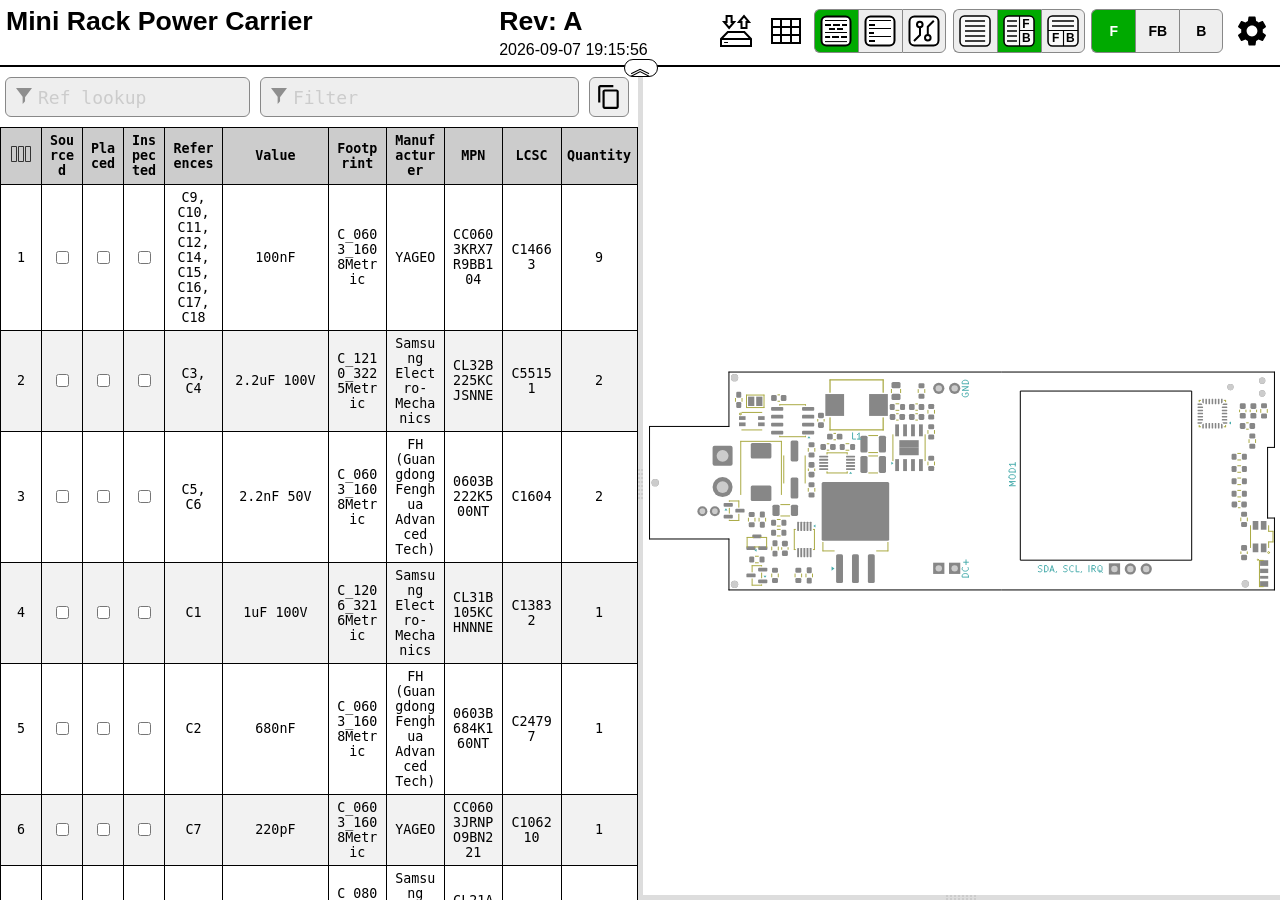
<file: site/static/assembly/carrier-ibom.html>
<!DOCTYPE html>
<html lang="en">

<head>
  <meta charset="UTF-8">
  <meta name="viewport" content="width=device-width, initial-scale=1.0">
  <title>Interactive BOM for KiCAD</title>
  <style type="text/css">
:root {
  --pcb-edge-color: black;
  --pad-color: #878787;
  --pad-hole-color: #CCCCCC;
  --pad-color-highlight: #D04040;
  --pad-color-highlight-both: #D0D040;
  --pad-color-highlight-marked: #44a344;
  --pin1-outline-color: #ffb629;
  --pin1-outline-color-highlight: #ffb629;
  --pin1-outline-color-highlight-both: #fcbb39;
  --pin1-outline-color-highlight-marked: #fdbe41;
  --silkscreen-edge-color: #aa4;
  --silkscreen-polygon-color: #4aa;
  --silkscreen-text-color: #4aa;
  --fabrication-edge-color: #907651;
  --fabrication-polygon-color: #907651;
  --fabrication-text-color: #a27c24;
  --track-color: #def5f1;
  --track-color-highlight: #D04040;
  --zone-color: #def5f1;
  --zone-color-highlight: #d0404080;
}

html,
body {
  margin: 0px;
  height: 100%;
  font-family: Verdana, sans-serif;
}

.dark.topmostdiv {
  --pcb-edge-color: #eee;
  --pad-color: #808080;
  --pin1-outline-color: #ffa800;
  --pin1-outline-color-highlight: #ccff00;
  --track-color: #42524f;
  --zone-color: #42524f;
  background-color: #252c30;
  color: #eee;
}

button {
  background-color: #eee;
  border: 1px solid #888;
  color: black;
  height: 44px;
  width: 44px;
  text-align: center;
  text-decoration: none;
  display: inline-block;
  font-size: 14px;
  font-weight: bolder;
}

.dark button {
  /* This will be inverted */
  background-color: #c3b7b5;
}

button.depressed {
  background-color: #0a0;
  color: white;
}

.dark button.depressed {
  /* This will be inverted */
  background-color: #b3b;
}

button:focus {
  outline: 0;
}

button#tb-btn {
  background-image: url("data:image/svg+xml,%3Csvg xmlns='http://www.w3.org/2000/svg' viewBox='0 0 8.47 8.47'%3E%3Crect transform='translate(0 -288.53)' ry='1.17' y='288.8' x='.27' height='7.94' width='7.94' fill='%23f9f9f9'/%3E%3Cg transform='translate(0 -288.53)'%3E%3Crect width='7.94' height='7.94' x='.27' y='288.8' ry='1.17' fill='none' stroke='%23000' stroke-width='.4' stroke-linejoin='round'/%3E%3Cpath d='M1.32 290.12h5.82M1.32 291.45h5.82' fill='none' stroke='%23000' stroke-width='.4'/%3E%3Cpath d='M4.37 292.5v4.23M.26 292.63H8.2' fill='none' stroke='%23000' stroke-width='.3'/%3E%3Ctext font-weight='700' font-size='3.17' font-family='sans-serif'%3E%3Ctspan x='1.35' y='295.73'%3EF%3C/tspan%3E%3Ctspan x='5.03' y='295.68'%3EB%3C/tspan%3E%3C/text%3E%3C/g%3E%3C/svg%3E%0A");
}

button#lr-btn {
  background-image: url("data:image/svg+xml,%3Csvg xmlns='http://www.w3.org/2000/svg' viewBox='0 0 8.47 8.47'%3E%3Crect transform='translate(0 -288.53)' ry='1.17' y='288.8' x='.27' height='7.94' width='7.94' fill='%23f9f9f9'/%3E%3Cg transform='translate(0 -288.53)'%3E%3Crect width='7.94' height='7.94' x='.27' y='288.8' ry='1.17' fill='none' stroke='%23000' stroke-width='.4' stroke-linejoin='round'/%3E%3Cpath d='M1.06 290.12H3.7m-2.64 1.33H3.7m-2.64 1.32H3.7m-2.64 1.3H3.7m-2.64 1.33H3.7' fill='none' stroke='%23000' stroke-width='.4'/%3E%3Cpath d='M4.37 288.8v7.94m0-4.11h3.96' fill='none' stroke='%23000' stroke-width='.3'/%3E%3Ctext font-weight='700' font-size='3.17' font-family='sans-serif'%3E%3Ctspan x='5.11' y='291.96'%3EF%3C/tspan%3E%3Ctspan x='5.03' y='295.68'%3EB%3C/tspan%3E%3C/text%3E%3C/g%3E%3C/svg%3E%0A");
}

button#bom-btn {
  background-image: url("data:image/svg+xml,%3Csvg xmlns='http://www.w3.org/2000/svg' viewBox='0 0 8.47 8.47'%3E%3Crect transform='translate(0 -288.53)' ry='1.17' y='288.8' x='.27' height='7.94' width='7.94' fill='%23f9f9f9'/%3E%3Cg transform='translate(0 -288.53)' fill='none' stroke='%23000' stroke-width='.4'%3E%3Crect width='7.94' height='7.94' x='.27' y='288.8' ry='1.17' stroke-linejoin='round'/%3E%3Cpath d='M1.59 290.12h5.29M1.59 291.45h5.33M1.59 292.75h5.33M1.59 294.09h5.33M1.59 295.41h5.33'/%3E%3C/g%3E%3C/svg%3E");
}

button#bom-grouped-btn {
  background-image: url("data:image/svg+xml,%3Csvg xmlns='http://www.w3.org/2000/svg' width='32' height='32'%3E%3Cg stroke='%23000' stroke-linejoin='round' class='layer'%3E%3Crect width='29' height='29' x='1.5' y='1.5' stroke-width='2' fill='%23fff' rx='5' ry='5'/%3E%3Cpath stroke-linecap='square' stroke-width='2' d='M6 10h4m4 0h5m4 0h3M6.1 22h3m3.9 0h5m4 0h4m-16-8h4m4 0h4'/%3E%3Cpath stroke-linecap='null' d='M5 17.5h22M5 26.6h22M5 5.5h22'/%3E%3C/g%3E%3C/svg%3E");
}

button#bom-ungrouped-btn {
  background-image: url("data:image/svg+xml,%3Csvg xmlns='http://www.w3.org/2000/svg' width='32' height='32'%3E%3Cg stroke='%23000' stroke-linejoin='round' class='layer'%3E%3Crect width='29' height='29' x='1.5' y='1.5' stroke-width='2' fill='%23fff' rx='5' ry='5'/%3E%3Cpath stroke-linecap='square' stroke-width='2' d='M6 10h4m-4 8h3m-3 8h4'/%3E%3Cpath stroke-linecap='null' d='M5 13.5h22m-22 8h22M5 5.5h22'/%3E%3C/g%3E%3C/svg%3E");
}

button#bom-netlist-btn {
  background-image: url("data:image/svg+xml,%3Csvg xmlns='http://www.w3.org/2000/svg' width='32' height='32'%3E%3Cg fill='none' stroke='%23000' class='layer'%3E%3Crect width='29' height='29' x='1.5' y='1.5' stroke-width='2' fill='%23fff' rx='5' ry='5'/%3E%3Cpath stroke-width='2' d='M6 26l6-6v-8m13.8-6.3l-6 6v8'/%3E%3Ccircle cx='11.8' cy='9.5' r='2.8' stroke-width='2'/%3E%3Ccircle cx='19.8' cy='22.8' r='2.8' stroke-width='2'/%3E%3C/g%3E%3C/svg%3E");
}

button#copy {
  background-image: url("data:image/svg+xml,%3Csvg height='48' viewBox='0 0 48 48' width='48' xmlns='http://www.w3.org/2000/svg'%3E%3Cpath d='M0 0h48v48h-48z' fill='none'/%3E%3Cpath d='M32 2h-24c-2.21 0-4 1.79-4 4v28h4v-28h24v-4zm6 8h-22c-2.21 0-4 1.79-4 4v28c0 2.21 1.79 4 4 4h22c2.21 0 4-1.79 4-4v-28c0-2.21-1.79-4-4-4zm0 32h-22v-28h22v28z'/%3E%3C/svg%3E");
  background-position: 6px 6px;
  background-repeat: no-repeat;
  background-size: 26px 26px;
  border-radius: 6px;
  height: 40px;
  width: 40px;
  margin: 10px 5px;
}

button#copy:active {
  box-shadow: inset 0px 0px 5px #6c6c6c;
}

textarea.clipboard-temp {
  position: fixed;
  top: 0;
  left: 0;
  width: 2em;
  height: 2em;
  padding: 0;
  border: None;
  outline: None;
  box-shadow: None;
  background: transparent;
}

.left-most-button {
  border-right: 0;
  border-top-left-radius: 6px;
  border-bottom-left-radius: 6px;
}

.middle-button {
  border-right: 0;
}

.right-most-button {
  border-top-right-radius: 6px;
  border-bottom-right-radius: 6px;
}

.button-container {
  font-size: 0;
  margin: 0.4rem 0.4rem 0.4rem 0;
}

.dark .button-container {
  filter: invert(1);
}

.button-container button {
  background-size: 32px 32px;
  background-position: 5px 5px;
  background-repeat: no-repeat;
}

@media print {
  .hideonprint {
    display: none;
  }
}

canvas {
  cursor: crosshair;
}

canvas:active {
  cursor: grabbing;
}

.fileinfo {
  width: 100%;
  max-width: 1000px;
  border: none;
  padding: 3px;
}

.fileinfo .title {
  font-size: 20pt;
  font-weight: bold;
}

.fileinfo td {
  overflow: hidden;
  white-space: nowrap;
  max-width: 1px;
  width: 50%;
  text-overflow: ellipsis;
}

.bom {
  border-collapse: collapse;
  font-family: Consolas, "DejaVu Sans Mono", Monaco, monospace;
  font-size: 10pt;
  table-layout: fixed;
  width: 100%;
  margin-top: 1px;
  position: relative;
}

.bom th,
.bom td {
  border: 1px solid black;
  padding: 5px;
  word-wrap: break-word;
  text-align: center;
  position: relative;
}

.dark .bom th,
.dark .bom td {
  border: 1px solid #777;
}

.bom th {
  background-color: #CCCCCC;
  background-clip: padding-box;
}

.dark .bom th {
  background-color: #3b4749;
}

.bom tr.highlighted:nth-child(n) {
  background-color: #cfc;
}

.dark .bom tr.highlighted:nth-child(n) {
  background-color: #226022;
}

.bom tr:nth-child(even) {
  background-color: #f2f2f2;
}

.dark .bom tr:nth-child(even) {
  background-color: #313b40;
}

.bom tr.checked {
  color: #1cb53d;
}

.dark .bom tr.checked {
  color: #2cce54;
}

.bom tr {
  transition: background-color 0.2s;
}

.bom .numCol {
  width: 30px;
}

.bom .value {
  width: 15%;
}

.bom .quantity {
  width: 65px;
}

.bom th .sortmark {
  position: absolute;
  right: 1px;
  top: 1px;
  margin-top: -5px;
  border-width: 5px;
  border-style: solid;
  border-color: transparent transparent #221 transparent;
  transform-origin: 50% 85%;
  transition: opacity 0.2s, transform 0.4s;
}

.dark .bom th .sortmark {
  filter: invert(1);
}

.bom th .sortmark.none {
  opacity: 0;
}

.bom th .sortmark.desc {
  transform: rotate(180deg);
}

.bom th:hover .sortmark.none {
  opacity: 0.5;
}

.bom .bom-checkbox {
  width: 30px;
  position: relative;
  user-select: none;
  -moz-user-select: none;
}

.bom .bom-checkbox:before {
  content: "";
  position: absolute;
  border-width: 15px;
  border-style: solid;
  border-color: #51829f transparent transparent transparent;
  visibility: hidden;
  top: -15px;
}

.bom .bom-checkbox:after {
  content: "Double click to set/unset all";
  position: absolute;
  color: white;
  top: -35px;
  left: -26px;
  background: #51829f;
  padding: 5px 15px;
  border-radius: 8px;
  white-space: nowrap;
  visibility: hidden;
}

.bom .bom-checkbox:hover:before,
.bom .bom-checkbox:hover:after {
  visibility: visible;
  transition: visibility 0.2s linear 1s;
}

.split {
  -webkit-box-sizing: border-box;
  -moz-box-sizing: border-box;
  box-sizing: border-box;
  overflow-y: auto;
  overflow-x: hidden;
  background-color: inherit;
}

.split.split-horizontal,
.gutter.gutter-horizontal {
  height: 100%;
  float: left;
}

.gutter {
  background-color: #ddd;
  background-repeat: no-repeat;
  background-position: 50%;
  transition: background-color 0.3s;
}

.dark .gutter {
  background-color: #777;
}

.gutter.gutter-horizontal {
  background-image: url('[data-uri]');
  cursor: ew-resize;
  width: 5px;
}

.gutter.gutter-vertical {
  background-image: url('[data-uri]');
  cursor: ns-resize;
  height: 5px;
}

.searchbox {
  float: left;
  height: 40px;
  margin: 10px 5px;
  padding: 12px 32px;
  font-family: Consolas, "DejaVu Sans Mono", Monaco, monospace;
  font-size: 18px;
  box-sizing: border-box;
  border: 1px solid #888;
  border-radius: 6px;
  outline: none;
  background-color: #eee;
  transition: background-color 0.2s, border 0.2s;
  background-image: url('[data-uri]');
  background-position: 10px 10px;
  background-repeat: no-repeat;
}

.dark .searchbox {
  background-color: #111;
  color: #eee;
}

.searchbox::placeholder {
  color: #ccc;
}

.dark .searchbox::placeholder {
  color: #666;
}

.filter {
  width: calc(60% - 64px);
}

.reflookup {
  width: calc(40% - 10px);
}

input[type=text]:focus {
  background-color: white;
  border: 1px solid #333;
}

.dark input[type=text]:focus {
  background-color: #333;
  border: 1px solid #ccc;
}

mark.highlight {
  background-color: #5050ff;
  color: #fff;
  padding: 2px;
  border-radius: 6px;
}

.dark mark.highlight {
  background-color: #76a6da;
  color: #111;
}

.menubtn {
  background-color: white;
  border: none;
  background-image: url("data:image/svg+xml,%3Csvg xmlns='http://www.w3.org/2000/svg' width='36' height='36' viewBox='0 0 20 20'%3E%3Cpath fill='none' d='M0 0h20v20H0V0z'/%3E%3Cpath d='M15.95 10.78c.03-.25.05-.51.05-.78s-.02-.53-.06-.78l1.69-1.32c.15-.12.19-.34.1-.51l-1.6-2.77c-.1-.18-.31-.24-.49-.18l-1.99.8c-.42-.32-.86-.58-1.35-.78L12 2.34c-.03-.2-.2-.34-.4-.34H8.4c-.2 0-.36.14-.39.34l-.3 2.12c-.49.2-.94.47-1.35.78l-1.99-.8c-.18-.07-.39 0-.49.18l-1.6 2.77c-.1.18-.06.39.1.51l1.69 1.32c-.04.25-.07.52-.07.78s.02.53.06.78L2.37 12.1c-.15.12-.19.34-.1.51l1.6 2.77c.1.18.31.24.49.18l1.99-.8c.42.32.86.58 1.35.78l.3 2.12c.04.2.2.34.4.34h3.2c.2 0 .37-.14.39-.34l.3-2.12c.49-.2.94-.47 1.35-.78l1.99.8c.18.07.39 0 .49-.18l1.6-2.77c.1-.18.06-.39-.1-.51l-1.67-1.32zM10 13c-1.65 0-3-1.35-3-3s1.35-3 3-3 3 1.35 3 3-1.35 3-3 3z'/%3E%3C/svg%3E%0A");
  background-position: center;
  background-repeat: no-repeat;
}

.statsbtn {
  background-color: white;
  border: none;
  background-image: url("data:image/svg+xml,%3Csvg width='36' height='36' xmlns='http://www.w3.org/2000/svg'%3E%3Cpath d='M4 6h28v24H4V6zm0 8h28v8H4m9-16v24h10V5.8' fill='none' stroke='%23000' stroke-width='2'/%3E%3C/svg%3E");
  background-position: center;
  background-repeat: no-repeat;
}

.iobtn {
  background-color: white;
  border: none;
  background-image: url("data:image/svg+xml,%3Csvg xmlns='http://www.w3.org/2000/svg' width='36' height='36'%3E%3Cpath fill='none' stroke='%23000' stroke-width='2' d='M3 33v-7l6.8-7h16.5l6.7 7v7H3zM3.2 26H33M21 9l5-5.9 5 6h-2.5V15h-5V9H21zm-4.9 0l-5 6-5-6h2.5V3h5v6h2.5z'/%3E%3Cpath fill='none' stroke='%23000' d='M6.1 29.5H10'/%3E%3C/svg%3E");
  background-position: center;
  background-repeat: no-repeat;
}

.visbtn {
  background-image: url("data:image/svg+xml,%3Csvg xmlns='http://www.w3.org/2000/svg' width='24' height='24'%3E%3Cpath fill='none' stroke='%23333' d='M2.5 4.5h5v15h-5zM9.5 4.5h5v15h-5zM16.5 4.5h5v15h-5z'/%3E%3C/svg%3E");
  background-position: center;
  background-repeat: no-repeat;
  padding: 15px;
}

#vismenu-content {
  left: 0px;
  font-family: Verdana, sans-serif;
}

.dark .statsbtn,
.dark .savebtn,
.dark .menubtn,
.dark .iobtn,
.dark .visbtn {
  filter: invert(1);
}

.flexbox {
  display: flex;
  align-items: center;
  justify-content: space-between;
  width: 100%;
}

.savebtn {
  background-color: #d6d6d6;
  width: auto;
  height: 30px;
  flex-grow: 1;
  margin: 5px;
  border-radius: 4px;
}

.savebtn:active {
  background-color: #0a0;
  color: white;
}

.dark .savebtn:active {
  /* This will be inverted */
  background-color: #b3b;
}

.stats {
  border-collapse: collapse;
  font-size: 12pt;
  table-layout: fixed;
  width: 100%;
  min-width: 450px;
}

.dark .stats td {
  border: 1px solid #bbb;
}

.stats td {
  border: 1px solid black;
  padding: 5px;
  word-wrap: break-word;
  text-align: center;
  position: relative;
}

#checkbox-stats div {
  position: absolute;
  left: 0;
  top: 0;
  height: 100%;
  width: 100%;
  display: flex;
  align-items: center;
  justify-content: center;
}

#checkbox-stats .bar {
  background-color: rgba(28, 251, 0, 0.6);
}

.menu {
  position: relative;
  display: inline-block;
  margin: 0.4rem 0.4rem 0.4rem 0;
}

.menu-content {
  font-size: 12pt !important;
  text-align: left !important;
  font-weight: normal !important;
  display: none;
  position: absolute;
  background-color: white;
  right: 0;
  min-width: 300px;
  box-shadow: 0px 8px 16px 0px rgba(0, 0, 0, 0.2);
  z-index: 100;
  padding: 8px;
}

.dark .menu-content {
  background-color: #111;
}

.menu:hover .menu-content {
  display: block;
}

.menu:hover .menubtn,
.menu:hover .iobtn,
.menu:hover .statsbtn {
  background-color: #eee;
}

.menu-label {
  display: inline-block;
  padding: 8px;
  border: 1px solid #ccc;
  border-top: 0;
  width: calc(100% - 18px);
}

.menu-label-top {
  border-top: 1px solid #ccc;
}

.menu-textbox {
  float: left;
  height: 24px;
  margin: 10px 5px;
  padding: 5px 5px;
  font-family: Consolas, "DejaVu Sans Mono", Monaco, monospace;
  font-size: 14px;
  box-sizing: border-box;
  border: 1px solid #888;
  border-radius: 4px;
  outline: none;
  background-color: #eee;
  transition: background-color 0.2s, border 0.2s;
  width: calc(100% - 10px);
}

.menu-textbox.invalid,
.dark .menu-textbox.invalid {
  color: red;
}

.dark .menu-textbox {
  background-color: #222;
  color: #eee;
}

.radio-container {
  margin: 4px;
}

.topmostdiv {
  display: flex;
  flex-direction: column;
  width: 100%;
  background-color: white;
  transition: background-color 0.3s;
  min-height: 100%;
}

#top {
  display: flex;
  flex-wrap: wrap;
  justify-content: flex-end;
  align-items: center;
}

#topdivider {
  border-bottom: 2px solid black;
  display: flex;
  justify-content: center;
  align-items: center;
}

.dark #topdivider {
  border-bottom: 2px solid #ccc;
}

#topdivider>div {
  position: relative;
}

#toptoggle {
  cursor: pointer;
  user-select: none;
  position: absolute;
  padding: 0.1rem 0.3rem;
  top: -0.4rem;
  left: -1rem;
  font-size: 1.4rem;
  line-height: 60%;
  border: 1px solid black;
  border-radius: 1rem;
  background-color: #fff;
  z-index: 100;
}

.flipped {
  transform: rotate(0.5turn);
}

.dark #toptoggle {
  border: 1px solid #fff;
  background-color: #222;
}

#fileinfodiv {
  flex: 20rem 1 0;
  overflow: auto;
}

#bomcontrols {
  display: flex;
  flex-direction: row-reverse;
}

#bomcontrols>* {
  flex-shrink: 0;
}

#dbg {
  display: block;
}

::-webkit-scrollbar {
  width: 8px;
}

::-webkit-scrollbar-track {
  background: #aaa;
}

::-webkit-scrollbar-thumb {
  background: #666;
  border-radius: 3px;
}

::-webkit-scrollbar-thumb:hover {
  background: #555;
}

.slider {
  -webkit-appearance: none;
  width: 100%;
  margin: 3px 0;
  padding: 0;
  outline: none;
  opacity: 0.7;
  -webkit-transition: .2s;
  transition: opacity .2s;
  border-radius: 3px;
}

.slider:hover {
  opacity: 1;
}

.slider:focus {
  outline: none;
}

.slider::-webkit-slider-runnable-track {
  -webkit-appearance: none;
  width: 100%;
  height: 8px;
  background: #d3d3d3;
  border-radius: 3px;
  border: none;
}

.slider::-webkit-slider-thumb {
  -webkit-appearance: none;
  width: 15px;
  height: 15px;
  border-radius: 50%;
  background: #0a0;
  cursor: pointer;
  margin-top: -4px;
}

.dark .slider::-webkit-slider-thumb {
  background: #3d3;
}

.slider::-moz-range-thumb {
  width: 15px;
  height: 15px;
  border-radius: 50%;
  background: #0a0;
  cursor: pointer;
}

.slider::-moz-range-track {
  height: 8px;
  background: #d3d3d3;
  border-radius: 3px;
}

.dark .slider::-moz-range-thumb {
  background: #3d3;
}

.slider::-ms-track {
  width: 100%;
  height: 8px;
  border-width: 3px 0;
  background: transparent;
  border-color: transparent;
  color: transparent;
  transition: opacity .2s;
}

.slider::-ms-fill-lower {
  background: #d3d3d3;
  border: none;
  border-radius: 3px;
}

.slider::-ms-fill-upper {
  background: #d3d3d3;
  border: none;
  border-radius: 3px;
}

.slider::-ms-thumb {
  width: 15px;
  height: 15px;
  border-radius: 50%;
  background: #0a0;
  cursor: pointer;
  margin: 0;
}

.shameless-plug {
  font-size: 0.8em;
  text-align: center;
  display: block;
}

a {
  color: #0278a4;
}

.dark a {
  color: #00b9fd;
}

#frontcanvas,
#backcanvas {
  touch-action: none;
}

.placeholder {
  border: 1px dashed #9f9fda !important;
  background-color: #edf2f7 !important;
}

.dragging {
  z-index: 999;
}

.dark .dragging>table>tbody>tr {
  background-color: #252c30;
}

.dark .placeholder {
  filter: invert(1);
}

.column-spacer {
  top: 0;
  left: 0;
  width: calc(100% - 4px);
  position: absolute;
  cursor: pointer;
  user-select: none;
  height: 100%;
}

.column-width-handle {
  top: 0;
  right: 0;
  width: 4px;
  position: absolute;
  cursor: col-resize;
  user-select: none;
  height: 100%;
}

.column-width-handle:hover {
  background-color: #4f99bd;
}

.help-link {
  border: 1px solid #0278a4;
  padding-inline: 0.3rem;
  border-radius: 3px;
  cursor: pointer;
}

.dark .help-link {
  border: 1px solid #00b9fd;
}

.bom-color {
  width: 20%;
}

.color-column input {
  width: 1.6rem;
  height: 1rem;
  border: 1px solid black;
  cursor: pointer;
  padding: 0;
}

/* removes default styling from input color element */
::-webkit-color-swatch {
  border: none;
}

::-webkit-color-swatch-wrapper {
  padding: 0;
}

::-moz-color-swatch,
::-moz-focus-inner {
  border: none;
}

::-moz-focus-inner {
  padding: 0;
}

  </style>
  <script type="text/javascript" >
///////////////////////////////////////////////
/*
  Split.js - v1.3.5
  MIT License
  https://github.com/nathancahill/Split.js
*/
!function(e,t){"object"==typeof exports&&"undefined"!=typeof module?module.exports=t():"function"==typeof define&&define.amd?define(t):e.Split=t()}(this,function(){"use strict";var e=window,t=e.document,n="addEventListener",i="removeEventListener",r="getBoundingClientRect",s=function(){return!1},o=e.attachEvent&&!e[n],a=["","-webkit-","-moz-","-o-"].filter(function(e){var n=t.createElement("div");return n.style.cssText="width:"+e+"calc(9px)",!!n.style.length}).shift()+"calc",l=function(e){return"string"==typeof e||e instanceof String?t.querySelector(e):e};return function(u,c){function z(e,t,n){var i=A(y,t,n);Object.keys(i).forEach(function(t){return e.style[t]=i[t]})}function h(e,t){var n=B(y,t);Object.keys(n).forEach(function(t){return e.style[t]=n[t]})}function f(e){var t=E[this.a],n=E[this.b],i=t.size+n.size;t.size=e/this.size*i,n.size=i-e/this.size*i,z(t.element,t.size,this.aGutterSize),z(n.element,n.size,this.bGutterSize)}function m(e){var t;this.dragging&&((t="touches"in e?e.touches[0][b]-this.start:e[b]-this.start)<=E[this.a].minSize+M+this.aGutterSize?t=E[this.a].minSize+this.aGutterSize:t>=this.size-(E[this.b].minSize+M+this.bGutterSize)&&(t=this.size-(E[this.b].minSize+this.bGutterSize)),f.call(this,t),c.onDrag&&c.onDrag())}function g(){var e=E[this.a].element,t=E[this.b].element;this.size=e[r]()[y]+t[r]()[y]+this.aGutterSize+this.bGutterSize,this.start=e[r]()[G]}function d(){var t=this,n=E[t.a].element,r=E[t.b].element;t.dragging&&c.onDragEnd&&c.onDragEnd(),t.dragging=!1,e[i]("mouseup",t.stop),e[i]("touchend",t.stop),e[i]("touchcancel",t.stop),t.parent[i]("mousemove",t.move),t.parent[i]("touchmove",t.move),delete t.stop,delete t.move,n[i]("selectstart",s),n[i]("dragstart",s),r[i]("selectstart",s),r[i]("dragstart",s),n.style.userSelect="",n.style.webkitUserSelect="",n.style.MozUserSelect="",n.style.pointerEvents="",r.style.userSelect="",r.style.webkitUserSelect="",r.style.MozUserSelect="",r.style.pointerEvents="",t.gutter.style.cursor="",t.parent.style.cursor=""}function S(t){var i=this,r=E[i.a].element,o=E[i.b].element;!i.dragging&&c.onDragStart&&c.onDragStart(),t.preventDefault(),i.dragging=!0,i.move=m.bind(i),i.stop=d.bind(i),e[n]("mouseup",i.stop),e[n]("touchend",i.stop),e[n]("touchcancel",i.stop),i.parent[n]("mousemove",i.move),i.parent[n]("touchmove",i.move),r[n]("selectstart",s),r[n]("dragstart",s),o[n]("selectstart",s),o[n]("dragstart",s),r.style.userSelect="none",r.style.webkitUserSelect="none",r.style.MozUserSelect="none",r.style.pointerEvents="none",o.style.userSelect="none",o.style.webkitUserSelect="none",o.style.MozUserSelect="none",o.style.pointerEvents="none",i.gutter.style.cursor=j,i.parent.style.cursor=j,g.call(i)}function v(e){e.forEach(function(t,n){if(n>0){var i=F[n-1],r=E[i.a],s=E[i.b];r.size=e[n-1],s.size=t,z(r.element,r.size,i.aGutterSize),z(s.element,s.size,i.bGutterSize)}})}function p(){F.forEach(function(e){e.parent.removeChild(e.gutter),E[e.a].element.style[y]="",E[e.b].element.style[y]=""})}void 0===c&&(c={});var y,b,G,E,w=l(u[0]).parentNode,D=e.getComputedStyle(w).flexDirection,U=c.sizes||u.map(function(){return 100/u.length}),k=void 0!==c.minSize?c.minSize:100,x=Array.isArray(k)?k:u.map(function(){return k}),L=void 0!==c.gutterSize?c.gutterSize:10,M=void 0!==c.snapOffset?c.snapOffset:30,O=c.direction||"horizontal",j=c.cursor||("horizontal"===O?"ew-resize":"ns-resize"),C=c.gutter||function(e,n){var i=t.createElement("div");return i.className="gutter gutter-"+n,i},A=c.elementStyle||function(e,t,n){var i={};return"string"==typeof t||t instanceof String?i[e]=t:i[e]=o?t+"%":a+"("+t+"% - "+n+"px)",i},B=c.gutterStyle||function(e,t){return n={},n[e]=t+"px",n;var n};"horizontal"===O?(y="width","clientWidth",b="clientX",G="left","paddingLeft"):"vertical"===O&&(y="height","clientHeight",b="clientY",G="top","paddingTop");var F=[];return E=u.map(function(e,t){var i,s={element:l(e),size:U[t],minSize:x[t]};if(t>0&&(i={a:t-1,b:t,dragging:!1,isFirst:1===t,isLast:t===u.length-1,direction:O,parent:w},i.aGutterSize=L,i.bGutterSize=L,i.isFirst&&(i.aGutterSize=L/2),i.isLast&&(i.bGutterSize=L/2),"row-reverse"===D||"column-reverse"===D)){var a=i.a;i.a=i.b,i.b=a}if(!o&&t>0){var c=C(t,O);h(c,L),c[n]("mousedown",S.bind(i)),c[n]("touchstart",S.bind(i)),w.insertBefore(c,s.element),i.gutter=c}0===t||t===u.length-1?z(s.element,s.size,L/2):z(s.element,s.size,L);var f=s.element[r]()[y];return f<s.minSize&&(s.minSize=f),t>0&&F.push(i),s}),o?{setSizes:v,destroy:p}:{setSizes:v,getSizes:function(){return E.map(function(e){return e.size})},collapse:function(e){if(e===F.length){var t=F[e-1];g.call(t),o||f.call(t,t.size-t.bGutterSize)}else{var n=F[e];g.call(n),o||f.call(n,n.aGutterSize)}},destroy:p}}});

///////////////////////////////////////////////

///////////////////////////////////////////////
// Copyright (c) 2013 Pieroxy <pieroxy@pieroxy.net>
// This work is free. You can redistribute it and/or modify it
// under the terms of the WTFPL, Version 2
// For more information see LICENSE.txt or http://www.wtfpl.net/
//
// For more information, the home page:
// http://pieroxy.net/blog/pages/lz-string/testing.html
//
// LZ-based compression algorithm, version 1.4.4
var LZString=function(){var o=String.fromCharCode,i={};var n={decompressFromBase64:function(o){return null==o?"":""==o?null:n._decompress(o.length,32,function(n){return function(o,n){if(!i[o]){i[o]={};for(var t=0;t<o.length;t++)i[o][o.charAt(t)]=t}return i[o][n]}("ABCDEFGHIJKLMNOPQRSTUVWXYZabcdefghijklmnopqrstuvwxyz0123456789+/=",o.charAt(n))})},_decompress:function(i,n,t){var r,e,a,s,p,u,l,f=[],c=4,d=4,h=3,v="",g=[],m={val:t(0),position:n,index:1};for(r=0;r<3;r+=1)f[r]=r;for(a=0,p=Math.pow(2,2),u=1;u!=p;)s=m.val&m.position,m.position>>=1,0==m.position&&(m.position=n,m.val=t(m.index++)),a|=(s>0?1:0)*u,u<<=1;switch(a){case 0:for(a=0,p=Math.pow(2,8),u=1;u!=p;)s=m.val&m.position,m.position>>=1,0==m.position&&(m.position=n,m.val=t(m.index++)),a|=(s>0?1:0)*u,u<<=1;l=o(a);break;case 1:for(a=0,p=Math.pow(2,16),u=1;u!=p;)s=m.val&m.position,m.position>>=1,0==m.position&&(m.position=n,m.val=t(m.index++)),a|=(s>0?1:0)*u,u<<=1;l=o(a);break;case 2:return""}for(f[3]=l,e=l,g.push(l);;){if(m.index>i)return"";for(a=0,p=Math.pow(2,h),u=1;u!=p;)s=m.val&m.position,m.position>>=1,0==m.position&&(m.position=n,m.val=t(m.index++)),a|=(s>0?1:0)*u,u<<=1;switch(l=a){case 0:for(a=0,p=Math.pow(2,8),u=1;u!=p;)s=m.val&m.position,m.position>>=1,0==m.position&&(m.position=n,m.val=t(m.index++)),a|=(s>0?1:0)*u,u<<=1;f[d++]=o(a),l=d-1,c--;break;case 1:for(a=0,p=Math.pow(2,16),u=1;u!=p;)s=m.val&m.position,m.position>>=1,0==m.position&&(m.position=n,m.val=t(m.index++)),a|=(s>0?1:0)*u,u<<=1;f[d++]=o(a),l=d-1,c--;break;case 2:return g.join("")}if(0==c&&(c=Math.pow(2,h),h++),f[l])v=f[l];else{if(l!==d)return null;v=e+e.charAt(0)}g.push(v),f[d++]=e+v.charAt(0),e=v,0==--c&&(c=Math.pow(2,h),h++)}}};return n}();"function"==typeof define&&define.amd?define(function(){return LZString}):"undefined"!=typeof module&&null!=module?module.exports=LZString:"undefined"!=typeof angular&&null!=angular&&angular.module("LZString",[]).factory("LZString",function(){return LZString});
///////////////////////////////////////////////

///////////////////////////////////////////////
/*!
 * PEP v0.4.3 | https://github.com/jquery/PEP
 * Copyright jQuery Foundation and other contributors | http://jquery.org/license
 */
!function(a,b){"object"==typeof exports&&"undefined"!=typeof module?module.exports=b():"function"==typeof define&&define.amd?define(b):a.PointerEventsPolyfill=b()}(this,function(){"use strict";function a(a,b){b=b||Object.create(null);var c=document.createEvent("Event");c.initEvent(a,b.bubbles||!1,b.cancelable||!1);
for(var d,e=2;e<m.length;e++)d=m[e],c[d]=b[d]||n[e];c.buttons=b.buttons||0;
var f=0;return f=b.pressure&&c.buttons?b.pressure:c.buttons?.5:0,c.x=c.clientX,c.y=c.clientY,c.pointerId=b.pointerId||0,c.width=b.width||0,c.height=b.height||0,c.pressure=f,c.tiltX=b.tiltX||0,c.tiltY=b.tiltY||0,c.twist=b.twist||0,c.tangentialPressure=b.tangentialPressure||0,c.pointerType=b.pointerType||"",c.hwTimestamp=b.hwTimestamp||0,c.isPrimary=b.isPrimary||!1,c}function b(){this.array=[],this.size=0}function c(a,b,c,d){this.addCallback=a.bind(d),this.removeCallback=b.bind(d),this.changedCallback=c.bind(d),A&&(this.observer=new A(this.mutationWatcher.bind(this)))}function d(a){return"body /shadow-deep/ "+e(a)}function e(a){return'[touch-action="'+a+'"]'}function f(a){return"{ -ms-touch-action: "+a+"; touch-action: "+a+"; }"}function g(){if(F){D.forEach(function(a){String(a)===a?(E+=e(a)+f(a)+"\n",G&&(E+=d(a)+f(a)+"\n")):(E+=a.selectors.map(e)+f(a.rule)+"\n",G&&(E+=a.selectors.map(d)+f(a.rule)+"\n"))});var a=document.createElement("style");a.textContent=E,document.head.appendChild(a)}}function h(){if(!window.PointerEvent){if(window.PointerEvent=a,window.navigator.msPointerEnabled){var b=window.navigator.msMaxTouchPoints;Object.defineProperty(window.navigator,"maxTouchPoints",{value:b,enumerable:!0}),u.registerSource("ms",_)}else Object.defineProperty(window.navigator,"maxTouchPoints",{value:0,enumerable:!0}),u.registerSource("mouse",N),void 0!==window.ontouchstart&&u.registerSource("touch",V);u.register(document)}}function i(a){if(!u.pointermap.has(a)){var b=new Error("InvalidPointerId");throw b.name="InvalidPointerId",b}}function j(a){for(var b=a.parentNode;b&&b!==a.ownerDocument;)b=b.parentNode;if(!b){var c=new Error("InvalidStateError");throw c.name="InvalidStateError",c}}function k(a){var b=u.pointermap.get(a);return 0!==b.buttons}function l(){window.Element&&!Element.prototype.setPointerCapture&&Object.defineProperties(Element.prototype,{setPointerCapture:{value:W},releasePointerCapture:{value:X},hasPointerCapture:{value:Y}})}
var m=["bubbles","cancelable","view","detail","screenX","screenY","clientX","clientY","ctrlKey","altKey","shiftKey","metaKey","button","relatedTarget","pageX","pageY"],n=[!1,!1,null,null,0,0,0,0,!1,!1,!1,!1,0,null,0,0],o=window.Map&&window.Map.prototype.forEach,p=o?Map:b;b.prototype={set:function(a,b){return void 0===b?this["delete"](a):(this.has(a)||this.size++,void(this.array[a]=b))},has:function(a){return void 0!==this.array[a]},"delete":function(a){this.has(a)&&(delete this.array[a],this.size--)},get:function(a){return this.array[a]},clear:function(){this.array.length=0,this.size=0},forEach:function(a,b){return this.array.forEach(function(c,d){a.call(b,c,d,this)},this)}};var q=["bubbles","cancelable","view","detail","screenX","screenY","clientX","clientY","ctrlKey","altKey","shiftKey","metaKey","button","relatedTarget","buttons","pointerId","width","height","pressure","tiltX","tiltY","pointerType","hwTimestamp","isPrimary","type","target","currentTarget","which","pageX","pageY","timeStamp"],r=[!1,!1,null,null,0,0,0,0,!1,!1,!1,!1,0,null,0,0,0,0,0,0,0,"",0,!1,"",null,null,0,0,0,0],s={pointerover:1,pointerout:1,pointerenter:1,pointerleave:1},t="undefined"!=typeof SVGElementInstance,u={pointermap:new p,eventMap:Object.create(null),captureInfo:Object.create(null),eventSources:Object.create(null),eventSourceList:[],registerSource:function(a,b){var c=b,d=c.events;d&&(d.forEach(function(a){c[a]&&(this.eventMap[a]=c[a].bind(c))},this),this.eventSources[a]=c,this.eventSourceList.push(c))},register:function(a){for(var b,c=this.eventSourceList.length,d=0;d<c&&(b=this.eventSourceList[d]);d++)
b.register.call(b,a)},unregister:function(a){for(var b,c=this.eventSourceList.length,d=0;d<c&&(b=this.eventSourceList[d]);d++)
b.unregister.call(b,a)},contains:function(a,b){try{return a.contains(b)}catch(c){return!1}},down:function(a){a.bubbles=!0,this.fireEvent("pointerdown",a)},move:function(a){a.bubbles=!0,this.fireEvent("pointermove",a)},up:function(a){a.bubbles=!0,this.fireEvent("pointerup",a)},enter:function(a){a.bubbles=!1,this.fireEvent("pointerenter",a)},leave:function(a){a.bubbles=!1,this.fireEvent("pointerleave",a)},over:function(a){a.bubbles=!0,this.fireEvent("pointerover",a)},out:function(a){a.bubbles=!0,this.fireEvent("pointerout",a)},cancel:function(a){a.bubbles=!0,this.fireEvent("pointercancel",a)},leaveOut:function(a){this.out(a),this.propagate(a,this.leave,!1)},enterOver:function(a){this.over(a),this.propagate(a,this.enter,!0)},eventHandler:function(a){if(!a._handledByPE){var b=a.type,c=this.eventMap&&this.eventMap[b];c&&c(a),a._handledByPE=!0}},listen:function(a,b){b.forEach(function(b){this.addEvent(a,b)},this)},unlisten:function(a,b){b.forEach(function(b){this.removeEvent(a,b)},this)},addEvent:function(a,b){a.addEventListener(b,this.boundHandler)},removeEvent:function(a,b){a.removeEventListener(b,this.boundHandler)},makeEvent:function(b,c){this.captureInfo[c.pointerId]&&(c.relatedTarget=null);var d=new a(b,c);return c.preventDefault&&(d.preventDefault=c.preventDefault),d._target=d._target||c.target,d},fireEvent:function(a,b){var c=this.makeEvent(a,b);return this.dispatchEvent(c)},cloneEvent:function(a){for(var b,c=Object.create(null),d=0;d<q.length;d++)b=q[d],c[b]=a[b]||r[d],!t||"target"!==b&&"relatedTarget"!==b||c[b]instanceof SVGElementInstance&&(c[b]=c[b].correspondingUseElement);return a.preventDefault&&(c.preventDefault=function(){a.preventDefault()}),c},getTarget:function(a){var b=this.captureInfo[a.pointerId];return b?a._target!==b&&a.type in s?void 0:b:a._target},propagate:function(a,b,c){for(var d=a.target,e=[];d!==document&&!d.contains(a.relatedTarget);) if(e.push(d),d=d.parentNode,!d)return;c&&e.reverse(),e.forEach(function(c){a.target=c,b.call(this,a)},this)},setCapture:function(b,c,d){this.captureInfo[b]&&this.releaseCapture(b,d),this.captureInfo[b]=c,this.implicitRelease=this.releaseCapture.bind(this,b,d),document.addEventListener("pointerup",this.implicitRelease),document.addEventListener("pointercancel",this.implicitRelease);var e=new a("gotpointercapture");e.pointerId=b,e._target=c,d||this.asyncDispatchEvent(e)},releaseCapture:function(b,c){var d=this.captureInfo[b];if(d){this.captureInfo[b]=void 0,document.removeEventListener("pointerup",this.implicitRelease),document.removeEventListener("pointercancel",this.implicitRelease);var e=new a("lostpointercapture");e.pointerId=b,e._target=d,c||this.asyncDispatchEvent(e)}},dispatchEvent:/*scope.external.dispatchEvent || */function(a){var b=this.getTarget(a);if(b)return b.dispatchEvent(a)},asyncDispatchEvent:function(a){requestAnimationFrame(this.dispatchEvent.bind(this,a))}};u.boundHandler=u.eventHandler.bind(u);var v={shadow:function(a){if(a)return a.shadowRoot||a.webkitShadowRoot},canTarget:function(a){return a&&Boolean(a.elementFromPoint)},targetingShadow:function(a){var b=this.shadow(a);if(this.canTarget(b))return b},olderShadow:function(a){var b=a.olderShadowRoot;if(!b){var c=a.querySelector("shadow");c&&(b=c.olderShadowRoot)}return b},allShadows:function(a){for(var b=[],c=this.shadow(a);c;)b.push(c),c=this.olderShadow(c);return b},searchRoot:function(a,b,c){if(a){var d,e,f=a.elementFromPoint(b,c);for(e=this.targetingShadow(f);e;){if(d=e.elementFromPoint(b,c)){var g=this.targetingShadow(d);return this.searchRoot(g,b,c)||d} e=this.olderShadow(e)} return f}},owner:function(a){
for(var b=a;b.parentNode;)b=b.parentNode;
return b.nodeType!==Node.DOCUMENT_NODE&&b.nodeType!==Node.DOCUMENT_FRAGMENT_NODE&&(b=document),b},findTarget:function(a){var b=a.clientX,c=a.clientY,d=this.owner(a.target);
return d.elementFromPoint(b,c)||(d=document),this.searchRoot(d,b,c)}},w=Array.prototype.forEach.call.bind(Array.prototype.forEach),x=Array.prototype.map.call.bind(Array.prototype.map),y=Array.prototype.slice.call.bind(Array.prototype.slice),z=Array.prototype.filter.call.bind(Array.prototype.filter),A=window.MutationObserver||window.WebKitMutationObserver,B="[touch-action]",C={subtree:!0,childList:!0,attributes:!0,attributeOldValue:!0,attributeFilter:["touch-action"]};c.prototype={watchSubtree:function(a){
//
this.observer&&v.canTarget(a)&&this.observer.observe(a,C)},enableOnSubtree:function(a){this.watchSubtree(a),a===document&&"complete"!==document.readyState?this.installOnLoad():this.installNewSubtree(a)},installNewSubtree:function(a){w(this.findElements(a),this.addElement,this)},findElements:function(a){return a.querySelectorAll?a.querySelectorAll(B):[]},removeElement:function(a){this.removeCallback(a)},addElement:function(a){this.addCallback(a)},elementChanged:function(a,b){this.changedCallback(a,b)},concatLists:function(a,b){return a.concat(y(b))},
installOnLoad:function(){document.addEventListener("readystatechange",function(){"complete"===document.readyState&&this.installNewSubtree(document)}.bind(this))},isElement:function(a){return a.nodeType===Node.ELEMENT_NODE},flattenMutationTree:function(a){
var b=x(a,this.findElements,this);
return b.push(z(a,this.isElement)),b.reduce(this.concatLists,[])},mutationWatcher:function(a){a.forEach(this.mutationHandler,this)},mutationHandler:function(a){if("childList"===a.type){var b=this.flattenMutationTree(a.addedNodes);b.forEach(this.addElement,this);var c=this.flattenMutationTree(a.removedNodes);c.forEach(this.removeElement,this)}else"attributes"===a.type&&this.elementChanged(a.target,a.oldValue)}};var D=["none","auto","pan-x","pan-y",{rule:"pan-x pan-y",selectors:["pan-x pan-y","pan-y pan-x"]}],E="",F=window.PointerEvent||window.MSPointerEvent,G=!window.ShadowDOMPolyfill&&document.head.createShadowRoot,H=u.pointermap,I=25,J=[1,4,2,8,16],K=!1;try{K=1===new MouseEvent("test",{buttons:1}).buttons}catch(L){}
var M,N={POINTER_ID:1,POINTER_TYPE:"mouse",events:["mousedown","mousemove","mouseup","mouseover","mouseout"],register:function(a){u.listen(a,this.events)},unregister:function(a){u.unlisten(a,this.events)},lastTouches:[],
isEventSimulatedFromTouch:function(a){for(var b,c=this.lastTouches,d=a.clientX,e=a.clientY,f=0,g=c.length;f<g&&(b=c[f]);f++){
var h=Math.abs(d-b.x),i=Math.abs(e-b.y);if(h<=I&&i<=I)return!0}},prepareEvent:function(a){var b=u.cloneEvent(a),c=b.preventDefault;return b.preventDefault=function(){a.preventDefault(),c()},b.pointerId=this.POINTER_ID,b.isPrimary=!0,b.pointerType=this.POINTER_TYPE,b},prepareButtonsForMove:function(a,b){var c=H.get(this.POINTER_ID);
0!==b.which&&c?a.buttons=c.buttons:a.buttons=0,b.buttons=a.buttons},mousedown:function(a){if(!this.isEventSimulatedFromTouch(a)){var b=H.get(this.POINTER_ID),c=this.prepareEvent(a);K||(c.buttons=J[c.button],b&&(c.buttons|=b.buttons),a.buttons=c.buttons),H.set(this.POINTER_ID,a),b&&0!==b.buttons?u.move(c):u.down(c)}},mousemove:function(a){if(!this.isEventSimulatedFromTouch(a)){var b=this.prepareEvent(a);K||this.prepareButtonsForMove(b,a),b.button=-1,H.set(this.POINTER_ID,a),u.move(b)}},mouseup:function(a){if(!this.isEventSimulatedFromTouch(a)){var b=H.get(this.POINTER_ID),c=this.prepareEvent(a);if(!K){var d=J[c.button];
c.buttons=b?b.buttons&~d:0,a.buttons=c.buttons}H.set(this.POINTER_ID,a),
c.buttons&=~J[c.button],0===c.buttons?u.up(c):u.move(c)}},mouseover:function(a){if(!this.isEventSimulatedFromTouch(a)){var b=this.prepareEvent(a);K||this.prepareButtonsForMove(b,a),b.button=-1,H.set(this.POINTER_ID,a),u.enterOver(b)}},mouseout:function(a){if(!this.isEventSimulatedFromTouch(a)){var b=this.prepareEvent(a);K||this.prepareButtonsForMove(b,a),b.button=-1,u.leaveOut(b)}},cancel:function(a){var b=this.prepareEvent(a);u.cancel(b),this.deactivateMouse()},deactivateMouse:function(){H["delete"](this.POINTER_ID)}},O=u.captureInfo,P=v.findTarget.bind(v),Q=v.allShadows.bind(v),R=u.pointermap,S=2500,T=200,U="touch-action",V={events:["touchstart","touchmove","touchend","touchcancel"],register:function(a){M.enableOnSubtree(a)},unregister:function(){},elementAdded:function(a){var b=a.getAttribute(U),c=this.touchActionToScrollType(b);c&&(a._scrollType=c,u.listen(a,this.events),
Q(a).forEach(function(a){a._scrollType=c,u.listen(a,this.events)},this))},elementRemoved:function(a){a._scrollType=void 0,u.unlisten(a,this.events),
Q(a).forEach(function(a){a._scrollType=void 0,u.unlisten(a,this.events)},this)},elementChanged:function(a,b){var c=a.getAttribute(U),d=this.touchActionToScrollType(c),e=this.touchActionToScrollType(b);
d&&e?(a._scrollType=d,Q(a).forEach(function(a){a._scrollType=d},this)):e?this.elementRemoved(a):d&&this.elementAdded(a)},scrollTypes:{EMITTER:"none",XSCROLLER:"pan-x",YSCROLLER:"pan-y",SCROLLER:/^(?:pan-x pan-y)|(?:pan-y pan-x)|auto$/},touchActionToScrollType:function(a){var b=a,c=this.scrollTypes;return"none"===b?"none":b===c.XSCROLLER?"X":b===c.YSCROLLER?"Y":c.SCROLLER.exec(b)?"XY":void 0},POINTER_TYPE:"touch",firstTouch:null,isPrimaryTouch:function(a){return this.firstTouch===a.identifier},setPrimaryTouch:function(a){
(0===R.size||1===R.size&&R.has(1))&&(this.firstTouch=a.identifier,this.firstXY={X:a.clientX,Y:a.clientY},this.scrolling=!1,this.cancelResetClickCount())},removePrimaryPointer:function(a){a.isPrimary&&(this.firstTouch=null,this.firstXY=null,this.resetClickCount())},clickCount:0,resetId:null,resetClickCount:function(){var a=function(){this.clickCount=0,this.resetId=null}.bind(this);this.resetId=setTimeout(a,T)},cancelResetClickCount:function(){this.resetId&&clearTimeout(this.resetId)},typeToButtons:function(a){var b=0;return"touchstart"!==a&&"touchmove"!==a||(b=1),b},touchToPointer:function(a){var b=this.currentTouchEvent,c=u.cloneEvent(a),d=c.pointerId=a.identifier+2;c.target=O[d]||P(c),c.bubbles=!0,c.cancelable=!0,c.detail=this.clickCount,c.button=0,c.buttons=this.typeToButtons(b.type),c.width=2*(a.radiusX||a.webkitRadiusX||0),c.height=2*(a.radiusY||a.webkitRadiusY||0),c.pressure=a.force||a.webkitForce||.5,c.isPrimary=this.isPrimaryTouch(a),c.pointerType=this.POINTER_TYPE,
c.altKey=b.altKey,c.ctrlKey=b.ctrlKey,c.metaKey=b.metaKey,c.shiftKey=b.shiftKey;
var e=this;return c.preventDefault=function(){e.scrolling=!1,e.firstXY=null,b.preventDefault()},c},processTouches:function(a,b){var c=a.changedTouches;this.currentTouchEvent=a;for(var d,e=0;e<c.length;e++)d=c[e],b.call(this,this.touchToPointer(d))},
shouldScroll:function(a){if(this.firstXY){var b,c=a.currentTarget._scrollType;if("none"===c)
b=!1;else if("XY"===c)
b=!0;else{var d=a.changedTouches[0],e=c,f="Y"===c?"X":"Y",g=Math.abs(d["client"+e]-this.firstXY[e]),h=Math.abs(d["client"+f]-this.firstXY[f]);
b=g>=h}return this.firstXY=null,b}},findTouch:function(a,b){for(var c,d=0,e=a.length;d<e&&(c=a[d]);d++)if(c.identifier===b)return!0},
vacuumTouches:function(a){var b=a.touches;
if(R.size>=b.length){var c=[];R.forEach(function(a,d){
if(1!==d&&!this.findTouch(b,d-2)){var e=a.out;c.push(e)}},this),c.forEach(this.cancelOut,this)}},touchstart:function(a){this.vacuumTouches(a),this.setPrimaryTouch(a.changedTouches[0]),this.dedupSynthMouse(a),this.scrolling||(this.clickCount++,this.processTouches(a,this.overDown))},overDown:function(a){R.set(a.pointerId,{target:a.target,out:a,outTarget:a.target}),u.enterOver(a),u.down(a)},touchmove:function(a){this.scrolling||(this.shouldScroll(a)?(this.scrolling=!0,this.touchcancel(a)):(a.preventDefault(),this.processTouches(a,this.moveOverOut)))},moveOverOut:function(a){var b=a,c=R.get(b.pointerId);
if(c){var d=c.out,e=c.outTarget;u.move(b),d&&e!==b.target&&(d.relatedTarget=b.target,b.relatedTarget=e,
d.target=e,b.target?(u.leaveOut(d),u.enterOver(b)):(
b.target=e,b.relatedTarget=null,this.cancelOut(b))),c.out=b,c.outTarget=b.target}},touchend:function(a){this.dedupSynthMouse(a),this.processTouches(a,this.upOut)},upOut:function(a){this.scrolling||(u.up(a),u.leaveOut(a)),this.cleanUpPointer(a)},touchcancel:function(a){this.processTouches(a,this.cancelOut)},cancelOut:function(a){u.cancel(a),u.leaveOut(a),this.cleanUpPointer(a)},cleanUpPointer:function(a){R["delete"](a.pointerId),this.removePrimaryPointer(a)},
dedupSynthMouse:function(a){var b=N.lastTouches,c=a.changedTouches[0];
if(this.isPrimaryTouch(c)){
var d={x:c.clientX,y:c.clientY};b.push(d);var e=function(a,b){var c=a.indexOf(b);c>-1&&a.splice(c,1)}.bind(null,b,d);setTimeout(e,S)}}};M=new c(V.elementAdded,V.elementRemoved,V.elementChanged,V);var W,X,Y,Z=u.pointermap,$=window.MSPointerEvent&&"number"==typeof window.MSPointerEvent.MSPOINTER_TYPE_MOUSE,_={events:["MSPointerDown","MSPointerMove","MSPointerUp","MSPointerOut","MSPointerOver","MSPointerCancel","MSGotPointerCapture","MSLostPointerCapture"],register:function(a){u.listen(a,this.events)},unregister:function(a){u.unlisten(a,this.events)},POINTER_TYPES:["","unavailable","touch","pen","mouse"],prepareEvent:function(a){var b=a;return $&&(b=u.cloneEvent(a),b.pointerType=this.POINTER_TYPES[a.pointerType]),b},cleanup:function(a){Z["delete"](a)},MSPointerDown:function(a){Z.set(a.pointerId,a);var b=this.prepareEvent(a);u.down(b)},MSPointerMove:function(a){var b=this.prepareEvent(a);u.move(b)},MSPointerUp:function(a){var b=this.prepareEvent(a);u.up(b),this.cleanup(a.pointerId)},MSPointerOut:function(a){var b=this.prepareEvent(a);u.leaveOut(b)},MSPointerOver:function(a){var b=this.prepareEvent(a);u.enterOver(b)},MSPointerCancel:function(a){var b=this.prepareEvent(a);u.cancel(b),this.cleanup(a.pointerId)},MSLostPointerCapture:function(a){var b=u.makeEvent("lostpointercapture",a);u.dispatchEvent(b)},MSGotPointerCapture:function(a){var b=u.makeEvent("gotpointercapture",a);u.dispatchEvent(b)}},aa=window.navigator;aa.msPointerEnabled?(W=function(a){i(a),j(this),k(a)&&(u.setCapture(a,this,!0),this.msSetPointerCapture(a))},X=function(a){i(a),u.releaseCapture(a,!0),this.msReleasePointerCapture(a)}):(W=function(a){i(a),j(this),k(a)&&u.setCapture(a,this)},X=function(a){i(a),u.releaseCapture(a)}),Y=function(a){return!!u.captureInfo[a]},g(),h(),l();var ba={dispatcher:u,Installer:c,PointerEvent:a,PointerMap:p,targetFinding:v};return ba});

///////////////////////////////////////////////

///////////////////////////////////////////////
var config = {"dark_mode": false, "show_pads": true, "show_fabrication": false, "show_silkscreen": true, "highlight_pin1": "selected", "redraw_on_drag": true, "board_rotation": 0.0, "checkboxes": "Sourced,Placed,Inspected", "bom_view": "left-right", "layer_view": "F", "offset_back_rotation": false, "kicad_text_formatting": true, "mark_when_checked": "Placed", "fields": ["Value", "Footprint", "Manufacturer", "MPN", "LCSC"]}
///////////////////////////////////////////////

///////////////////////////////////////////////
var pcbdata = JSON.parse(LZString.decompressFromBase64("[base64]/[base64]/VbFbc7fDHeWJVK3XHw4Wo23cdW5QHOSBTCgADYcKAoIiw4d6LwUFgUd7CIhQEeQ+esYdjidEWfLfTeXySwIvXzdQKtbyqGhkLFn3wXlhXm9rf48S9kI/UE+v7rv0Kpn2oJCAAZgQI5rmiFAaO8EBuMIaQrnuoCwOBADWsAAMZuGA9jcKAABiBjGJkBCYWhRBwHuN6yFYABuUCmMI1YgAAsmQqjNDwD60JxTCNJKqg8LQEgADIcXEAmqFq/[base64]/SNgPzcDHXBE05UxU9dD6SDwQFVpOmfcdFVOd+plLfDvhHuoKUcUk0WxfN3HLdpqlJO9Xlxa17XU8FH1yfF2W5UzUX2RtrNReoNVM2lGVxdeWrSUzKNFSLVlMzD9kWZDbn/XNenXTwv3BDwSio49cVhRFHH8HdD266z+uJBr55ankCuIx1/BnT18OK4btnc7bau/f8vhmWjrNCSJqne77Huva7D7W8wcUPjteWu7QPABUlFn47xvG/ZKa2JTzgkyxxkqOxdrMu+o373W1ocg5KXOFY5eelz5IUi85DCY4JXW+Ol3m+f5gXt4lXd6ww4WJKp1e05lalJUTDekznbOcRz+dlybxWlZxbfUHLcNxU0DVjzqclN6zDMdZn+0n/[base64]/s84zNiedbufkAqHMabDPhAjDlCRSblJFIklBVIRslZKXSZmmnubUgO1kZlvP9pwng4sqrNC8fPO62kYyHLpbs2g+zSW0ongdVOhMUUMCJZMxxMyFK4p+RUsZC1hlQPqXEMFDjvrTMktsjRPLtH/MLpAsabLdSkskkwzVZsYhKQ2eq5VjlKXUpkf45hlkSEzKGfc/FzQRW4ooSATMgYuQNlzGGV4tU9g00UhIds0Q/[base64]/Ub13tLZaDkT6cy7uiO1b8MY7whBkQpG9Ip0SweNViYJVL+o/tvSW9MD66zZhHdWsM6Tpo+QQzFbWSk53eHI3wF4WGP24dAwR8DWYvU7tIzBlpykcMJG1E0OjsR/[base64]/A1nAYMz8I8JZs35voC2gbdAhttdk4+7dZXutal60tfr6mekFv6k50b9AAoGbW91Ks/bTPyagzxzoNUKO2akNNWgImI0CQZDQYS03YuzZ8/N19jQ4hmQZMELUt2vtLQe9d57hGINzYsx9u7gW806nfKF+dAPLu/[base64]/R2ZhT0GztbU/Ll0bk6UPugOknzUyNhKZfJ+1ynb3fd7paUbo1DvU8M63qX7S8Uc+a492j1nVPFNoe1MTu32pccidg+3yg/wNt55m97zHRfoiKQd+KTvjARPj6GwkfvB3isF83KOEXU5Ffi4MFLmssvVzrg39uScKvvCwZ6JQb8H50O25iGoLTJ/tTovUzeU3T5YhJImxeACFu4+nfnYnufduFivgFePO80meCQbC9a9ebGQ+YOheVuZ6JetmdkcGIB9WWuVeyBkB220m0eTe8BLeJ+NA5UMQycdu/[base64]/lHo3t/iduVl0WzAkD0rRjzslj0UMX0W0WMVER9nljEL0bMS4RWDqIMZQDMSMYdisezmOusXsfblsUERVt0ecQcUUbHuMQtslukg2s0APtsZVi8QyG8YvhTrIT4Z0TEKmhKAyHEPQFlsCa8VvL8fnv8Rkb/pMSeA2mCfEens8SCf4QIPcZEScWGJ+PFDFKCViXMdXJ2pieCcsWwfCRMaQSENDqEe8VcU8J4vSR4dCdiWzljniSyVCYyQkXlktMicSajkcVST/jSQKayedhSR8Q/[base64]/JTGjLNUJELQTZiu1DHSzTze7dPDlJqrNdzc8mrXkAIrXYLUvHdbqPzQXRxNDWrU3YDBpgymipLYnRpj5LNNwndX7WjbHbDPksPVPcQRXT3SHfDX4K7YwMHR9aHXQSndSlHTjUfbPRTXnbxE9bfqre9SXSojfVrTVPTQQp3E/LrOfgbYwLCDhCBNwGQJmMdRRFRCZpdYxMxCyGxLqDvQpLVAWFqMAfVKDT8AmI9QWMtP5MPCg4dNxDJAWH5GpBxDgzxMTQWDFJaYIjA5pppTkgWOoIpDEKDT0l1AnEVAWCJFIFQ/ylJgWl5Bw0JCrcw+GSaZAgI1Ss5MI+9JikwBw00F1MI6aII7ePQ1dEw33RqE0LI54mwzIsI3Mugw/glMQxowY/g9qP5JQGyvo8tto7Dkg3PXuSeP4Ag3zA5sI3ck3XYzA9eG9T0p4+igWJY3srdbHXg/w4RVwzg2YxE3QPI9w2E+g2eD4+49QzE7I8k24xIKE7g+g4JGo3Pag+E7I/k4w4U7k/g8eMY5HbA2Qy0lrGFDgzVc7cJPY3vMI6w4/a0yk347wzXd0w5i9R41pF4wM8tAWlIzljVCU8WPwqkzw0o3rd0xTMg6Y7Y605g406Y2g5U9+NU/ozs/[base64]/AK63IEDk3dPjHigdHq18zw0m9PLJP8ItGTfcz8/NCGx09rI/QdCG6c6eWtZVXQe/S1bLa6DzuRstL1eHvVatZNdWyELWyNcajPsQQmNlb2aNe2xVRVp5eIXVVfA1bSdfa21OyOyuWO1ekwf/NO7+RO/wKu1hSUWURUYCbqFMa20ZSiPUU0Zc2VcufIU8FQnaesRlttexWzLlhGAVguTFkucWThRY01jsTSgGahd+7Znlk5MFUmWJXBV1fOloQFESWNv+9WdB0jtCWgWB6FRB1W7ufFMadKWNg+2ev49h9DMtm+3gU6Yu7WsmGHpQIRd3rLecTRxe5+zSctLDhAYobdpR2x/RYx02cBSxwHpnUZqAZx6tgjAu1e7EHR1x52R2N1GXGx0dOJ/oXJ3dEtQpLR/J6J0JyFR1RNaOyflJ1p2xWeiJ4J9QYue0UOKvjuGLtJRuFqUIApTqayHqcrmpQZ1uWp3fvdFvAZuMs4R5yJH59aV/mZRhx6KIZqKmjJ9sJu8AVF9+LgaMWFx2xVoiD+88RBUlul0B9F0p/uzl5qFQll2l5FwZna/lzhYVzViEMZ9l2V81s5JVxKXF7l4l1lq15qMeEl8qWFal08J1/WdIXMYN81sNzp+NeVeRzEKN4ZXV6V/QUWON6h7p4OBJbZ1vjJTvo53Lvvspfqe55DfuV1yaOaV8hl5IkoOac6vF+VwtKZZW/11C1Jpec1olMedsTWQdfeW91Njx0BcxxeRuYeX5PFe2neQeVdqD2NR+7xzSVVe5kxrMihwkQj+3txCEHXj10OZ1eF9pPmqlgWBKCj+nrPoTx8/+xZ2RxJ+sHJJJt8IQ7dm8dfs8L5B5OZ++5Z4xdjhQVR+lKBYkBpLdrzwZoiGz05M16OQQo9AqXy7dtLzDndJL5Dgr+mkrzzsaP5Ir2af99hTSYlAtJiXLxr2eFrNr8r2Ogb2b2rzr9scpo0Ob7r+t+qZt/ZzLjt4pbqft2514Krpr+GiXgcBR9NHsbzB98H+FMVX+GEKF49/p892pNMRi2D2evwC2Cw5Ohb3uj0on4HrsR9zGTWbn/scnzD1zzxauZIQkInjB7eVX3wcMFZVn6n06Hn8d8L63yX4aWX9T/oQui2FtELdO/30FjqLX7r9z3umn6P/csPznzLxIbP1hc71Ja77JdqXt1ZypQaYW3z4P4Dh+PNE/NX1h+8W+sBA34lBtrH31/H3J/VN+t2POxr8rUeAea2M/xN7DwDwtvf7ZbVVQnVwadSoUWNjlFR74pd4+B7Gug33xgdda8BmXrChUXISBe++7JASfzgE5k/[base64]/AzkmhR9adg0K0iOVDc9g9EIMKaE0xWhvQlsMjEZKqCJB+hNoTBwSCTCec4wmYQ6S6F48jojQ7yiMJDxcRtYHQq7lsJSGHDhhnQwQecMCrzlRh8Ya4SsJ9LTsdhQycUKsM4HhCaSLwo4Y8J8hOZnUJQu3O8JW6TdrQK/KznZ3X4e9nOG4Lfgd197xhjIOQodtp0RGHQWwYJD8FrHRFvC9cD3W/rQKWw/dqO3QM6JtgdyvcSRB6CAQsMBJ+piOLVJJKlRDxbZge/[base64]/+M+V0i2FJpv8oxSQmMQhJTHigKxKExtnhKUHvdoy8wkiGRBAZnUwG8wG5jdR86MBrkdMfhHSSqicJxIbUZIu1EHgsSlobE7hJxLkjcTmJnleqAdTIDsR/IJoYnjtgkJ8TxJHE4IF1FbhSxeJYkzhJJNmE6p9oak/iYpJ9LaT+IeQViQpNiDQw4qIkqrCeFbj6TYgfeQGMZMYDCQqU+k5ScpDRjGTO4CkXUL/TAD/1yAnw0chGGSi8ReCRPDBMAUgm4pQpWITOMlHxiJD0w1AnsXx2CmEwN2wweKZFOE5VZ0pI1IEglOezJTFR03A3oPRim8A4ppUbKZ9zSkVTWm/CaqYlOIKBSPsZUkKXikWKcImp3eZJh1LClVTCpVhYqfuNKl9S8p04xqUNNqm5SKpfeTKT1OGmtTLe40uacZKmk1SYy7UiaUOwKmbTUiI0nCXYStF3j0ajAAvgkUTgUjgeZ0wkteJOln4VCQAlkddMHY7BO4Io98SlK+GxVBxBmVNOuJGzXYg0/0pYh8LqHijfpA5O7s8M1gdkYZfo4gg5jZF+BO0fbE0IjxaqoyC+5EkqQhKRmP88+R0FPp23UCgCiZmfZYu8AABCxEbwuCJnBb4FwG/JSnCJ977h6MBVPYpVg+lHQUc3gDyBKzu68y4J6IQWfVENGDNRZnMoWXsH+BSz/wLOUCOBEgg5AgGlEi5jRPogQN6JLEtWIkFkiPZ2oNkuSesh1ZXZuIJCFiQIgvgsN/IYcFiVTSBQ1kuoCSFiSPCsqGzpob/cSK2FjixAvZPsLhL7Mzgf1uoXshOMiisY6hrk/KL2deHEQhyY5JiHmE5TUiMxo5E0X6l7Lkil0k5/s02DeHoC8oJCHswQIeTsiOJHZhMZ2bkHtk3RrZmKC+HXLdmHizZhcopFXIBnZ0vZ1If+OxBYkNQ45h5BSB7N9kUEm6arEec5CCADzE87NEgc91dkOz/gG8DyF7OXkNzRJZkU2HbM9jzSuEi8l2fXMajGTD5KCFuQ7JqKTyeYe8q+SaBvkbyT5A837MagNQ0hEoRdIdp/NdSHlTQP8ithRJOqgMwM4Da6lAwHl6Qe5R3BzAqmjkFopUmtPgG7MkRzIEwzNZBQ7OSaot15MCquVzPNpA10oVNX2QVU0gBzIaWoPOSSKyivUgaiUM5DQvLij1EQcVJeLBPIWf0wS+ceWrBM/[base64]/GKcoJU4rf4nS0ej8HST9z5peyrpa8jwSFLyVgKF5VbMH6XL7lCCQeTgupo58+V01Z5QcteXdEUVny4ORIV+U7wx6/CTFMcpPCQrF6ErExXrOBWqrEWsK4En8q/rAEClEhd5XwFRWTZ0VLEzFY4uxVdzbl1NW/IMuRmQrFlfK72BSvdI4qEl+y8/[base64]/AoIs1i60EMvSfmrrggO66FEvOfll5P596zNfIjfVYcVVr6sOO9O0iXrj5q6lQuBqnmTrv1CNRKDvCuz/zp4La2lKFJTbIan408G9c4ozVfrV1eGudVdn7XaQ/VEy6iaAtok6yIFCfGRNggyaggjlz3ESAKgx5WNrIxApyIinY1RKayfAddbxoSTrARB8DZJj0pE2ZKdkGPThNKtp4ngX6MzcKFHNp5x115rTT5s2rZLLQX1rTVuIwvk2rLWm7UahZJozUbNMlaqETQ5ngbvlHE/G3RdM26Z8a1s3G+DM5uE25lW6LjOzXAqL70au4GzKKAyprI6axFQgoSAbFLWD08UEW69c90SiEKhNYcF2cfRUYFw+NPwbzYxt1D7yLC+MARclpuj5aktGW1dUkhi10NMm5W0kcUo81hJDKbKWuBj36h/J8SykOrQVWC0Hr8SVAKVEVuzVUJd6zAVpuoDaQ3qCETWsRtVtA2Tb5Y9W1Nckyk0+biwq68TU7A2awKwEvWtLTM1a3/wW12BR1MZoU1fxetEoY7ceHxg6pDtoIU5XptKW3bRNK2ohtcie3LaZmY2jeLdpijzb8mbScjQGso1TLqN4Cu5pJ2SJD90WwkBJPfwOoTrUFsOtbD7E/WswYdYcLKFkkMUIsmgcCzHS6kw0ks/kmO1FELXRaGx1kHEnPgmDJ2/MVA7KKnTil/mNp0kjC/HXUvRYnh94dkiJKjosTcRvtEOuSFDt+bORxtPO4XROtN7IYbomOyXeXLR0y7GomOsFIjox1+AUd5sthLjrATGgEUHiyFlVBLl66KlhOiVtQpdA07cWLOrqBnMt1010WvkExSbuKW/MZEUcvXRzt+YFppVxoKFFrsUIkIVdCiC+NLqR2Q6pdwMhrcaBZT8VZkfyFjgTrFTBIDqIWzxJquh25zxILHSxOHN+bo7it6WVZfnqV3Z6U90i/PVnrj1gp7wCcE2Y2mVg8wZyD4XuNntN5mLfmpUMedXpD2O6tYqG6vX0sd0mQtN/HfVJzoF1t0WOksYlt+H5Rva49sCJvd+Ft2NQWOXidFlGmvhl7mYR8shVnJ32EI99OoU0JTrj0b68Wqe3aIvslV4sddFUafaKsV3Cbkwly5/[base64]/lFFmgzNctjB4sHogMNRLiDn2XqNobx24HZo5kILbHBwNdtkEMzJKN3sx1WN+D0YSLRbB53qAHdA2xnVg1RimHw9JBxRANsklqAE4ZOgI9SAxn+Gyt6umOYCliaGHZdN4CUJ4YYNahf9TIkOC1u61xx+OmR/Bl1ocPV6LDIRj/d+HSQZQFt6sN3SVFdSxGxyTR2LYkZQPqy0D57TA/RM4kShs2IQbqHjskin6i4RsB8BjvUh2QTEgxpSLDuMhRRhYC6EuiMdq7HwJ56hxEP3pcRp8mgShvsndCTiDHwobOw4wKgOgd0tNnE4eM4bLYmQhDiIEyMAkJq+7FjJiEZHsyD3TGaE8MeY1MfN1/L5o/x2XbKgNSpp4xHE2VE0EUQHREozG/ozCfvjzQrjS8QSY8yQ379xEkkgOhcbAIJgDYFBsYxonDCzyId7u5nQDNh2y1bdFccdHBmpOzI/[base64]/Wj2fnOY8PjrZxs6eZbjBHYzkZicyfuXVLn4zq57KBdB2BxmVzv2JNSSsDMnntzCqr1a6cvO6gAirup88izBJTmfzkaaszCzBJtRdzgZn0/TT7JHmkFwBT8Caifjpn4a53NlAmFBrwWkz6kIhtrEItrnjjkNO6CCRQsO4wLY5tVKuYAtdKGLkdL84+eMhWMD12Fkc0CgRqkXaLoE2JVRa4uCXZ1fF1i+Rcfhdmdg1F86eRd4skqSLtCsS/htkv6b04OqV0Xqs4s0XQastJSDyfUuOn9LFZ408ZbnNaWYVu53S/[base64]/W+XNzWF0nFsqQv7mmmjVzms1dTN+ABrF5uK2kwQvhW6rt1JyuOvLm9XQ29KvNeBYhvNn4bG5zCzgzWT4q9zicemloU7PaxjzsFnBkJfQX3XgbUUXYi6cOgPXtIbeKc1teutExnIgV5uuDeptM3ma9N8SIzZqvU1aUeQBMCakZvaoADmtHyPIYtqC3Qb0FqKMPC/iC3ab7NjSwzZpv3Jmb7kMW+xCUiKEVrtl6/Yzaes6sYbnNr8RXsNus3pLeNkS51cZvo27l01nyLNbNupW7lpZ7M0bdyrF6IrbdRm0TbRp1W3b+tkqx+c5um8fr+Nsq5rYJiVKXbX8iOxhuprQnuIo8R2y+soVrXsmjKGo0EtNua2ErESkm+6Yzu52y6KNrcznahu/XNEX1jOzbZ5ulWvbXWtS37YzuvnoLH526nawbU150khsbhqIidvU1N2pUbqKDQLh2mnqwQbu//I9Ns2y8EkAcqDWeiS3x7uxW48i34J6qlJQ9t6sCRF015+E62Be+7Zku/YFaGc8WeJZJVfnC0h9n28veAyRyb76UYSzXkWis6Ha01C+8vY1ZBzD73Np6oPYPs2nQKJtgB91CLMz2a8wkenXPTT5L2E1DmCUOxITNC26e8Dre+2aqJooB7GLRBzA4gdwzoHGDlB83VAfp3VzKDklaQ4wc13/7mU9bOA+Yuj0qHCZxh8vf3vD2EzLdu+0nXoAYPFLy9lQE5F1DUP+7Aj3yK7PvM0Oy8IAjSLReHjnnpHR4WR7dVGOPmr789kC+Ta9Mn3V75FgO2w/Qf2XFzm9wBwFfXjw0dHWsTy2ZcqvqOTZAV+Rz1aI6MDI6tKbqzbWRjiP/IUVxDbY6gld656XyJ+8TYPbsO3qbjhR6E63v3NQbaNExxw+Guh2y8YT0y/o9nun3rHrD2e2pA0cBWuHP6/hHdCwtvFgncT/xz/a0u32y89olvaZfyeQOZEdkOetUjHvwP0KSDgK2k6iemP+rMZ7pwk9zKxPaHCD0yQszQsNPCH5V3x4oq2y1OpnlZmou1GQyKNxnllLnfoyGdl5v74Uaq4Da2fOQq9nTy61/YOckI8nrTru1Sgqd5Pvzy9pVvylMtVOa8akdHTkyecEOmnwjep5u3aeONgHz95hyi0/ttPcHprUp8vagefONGTz0h4jZ7hWI97hjsm7nc5rxO3qWhJ283Usdn2cbJh7J9feoa8Wyn99lyYS5mc1Hm06LoWYo/d3Y2+zFjikXM7Jvm3L712SZ8y8xfDPfnODFF8M6Rd0FirfL0x2oGmdcvQX1Dcx2U8hfKRommz89fQCZeDZjHa42l9Ewcv7PKXsrpM844fsSvVnJ+gl2TYqvkuZuVjnBvC/rNouNbbeOV8w8ZsWvP6drh/IZb4BivTJjNuG86wmdQvrbuN1lwWn3Li2hM4lspy8+Wes2iXd98TKS99d4ua8c9k2dbc5fpPdHrN3l8k8MeM3jXBjwBxLe1cr2zXrNih8vYTcVQubezmvCS6VuYPXLE9q5zs6Lfqua8Xlfim7bCuhulnSkN29m5peyO3b6b550o/UBu2bbWLyQujpHd+u7nR0VtxG5Ddf363EkjO5tYheNOZXGd4tyC/deVk+ndr2vWBZ+fiuI7Fbj5+u+Pe7u6HYD5u9+fJcpOM7zFz+mi85uoLI4JbjJ8+61vlRqadjst9GAw1juq3H7mq6y8UiavwNNb/TL2+HfgfI76gZezU78gfuRrycMvNK+4S5Rrsr7rd0g81sPuhXHDzWy3cUV7v6XaNQ99u6PtvnT36HnkbDDHcIeqGZdls1B7jhMf9DGrqvZrdHdRuXHwdyj6y9Ld8fI3Kbwt4R5vc5ur3GH46xJ+shhlgPMnj98J/6dkPM47j0evwUKdYWC44z6zNoKcgj3wyYF3T8AX0+6hjw81p6hp6chaeQgxzitfpvVwGf/BXqgGQq/prVx/T6n0CuhV7u2e7rY6oezZ9yhbL9+M7yOqIjjuWfHyCtdz3rgzOD9TXsX9KJE9C9llp7NUJM8Z5Kjv2q8mX1bV6xvtNvUvjLOMkZ+i9ctD7znrpQl5i+H3koj54ryvXFlyurPJ4Q++YNctZfTPgsqr157G3Ze6vtzitWpE0+H3lzz9w8a/f4RjfwXFaxSN1JhbWYhv8xUD9w0PGeeovy0GROo0FkdefL01KBzt+motf1aVKI6OA72/N0uvDtV0n08Tz3ObvhnypY14wfBf0lyWWTRV4TP1e3zNXr72mfOn9nGvF3it616wtGwkn2WPT495+8krrvRD4F9lkEdteEz79GS5N/Eflm0fFt54pPd7OA++L3RVbxg9h+bfDveDomqNYO/be8Hl3zbxq3O/bnKfuS+H0z8h/bqTP511c8z85pg/Tz/Kfz6z/IezeofnP089j6u+SFRv25mMCneSwOf+op5lJLvdc9soDz00cu5t5GfcN80ojitXZgLRYX80uNyX3zbLKnnxvITv78JH592ePviXq85D+B+aPlf8NoX2CRF/u+Usbqvn5o969ReFfWF4yBZ7m94/yLPP+n2d7erGR2fiavTOH5D/uiZEUUaP35+et7HW4EzTR8bS9Mc+BvmjiX7Q/6/devsmvhNVFiz/YWHqwypP4tHmZfZi1jruPwpHIv82rV+v9h0H80xZ3pq2v1v2X+7VR/yLhfuteT/Is5+p5rasf377t/TUGfqft7+Gd78+fw/TvmOYF5UdNpO7ef7r7LUT87+HagZk31F7N+Mtlay3l71pf98d/AvplgX89fu+KR5WWlxf2XTn9D+X/if1X1awcez+nDjnq/w29hvZH2KcqsBrwxkxfLS2r887UX3z9sLQXl7UkfaX3gD3HRRUPEA3fqFupqkXxyL9ofI6338IAuAIrEB/a7xyYeCP9QTVi/B2joI7fA/zBYe/QgKchEbZL3bVhvPANZtXfaG1Z8ubY/2ADpfQW0R90A8AW7cL/GowW9u3C53f8hIWTwjALnVeXj9WbUn3L9k/VJkFsRfDP3xhGPJJF4DQ1dgMZs2/ChV0DIAsmxYDh5d0WAxK/G8BwDlAuvypdyAkFXkCW/ahnsC0aRPE78cGWID1Vl/RFhwZTAtANO9pAt2wMDP6an1lY3bEfyn8afNt098Ago6BEDwAqQBX9FAyQPX9DfDWxnJBAxgPFsMgtSwP90gjUDUtffCOz19YA0zz1s6zPrz0DkwawKQDrPN2xcCA/DAIFshMOB2eIanVjxaCB4OH288fA1mwaCb/Q33qCagy/3KCq1e31q9l3EoOt9WPHIKB8mNNLxg8pgrIKA8lg3LQK9wPTgN595gkxgw9ggk/wd9m7O9RBVpgoT3lsK1U/xXoMPWXwxsigqigYCqAvj36DSg7IJUwVbKLxG86g6u28tqaDHwBU+PPbx+CxAjBFOC3gitX8hnIRj2SYjg1wPuoogjYJdc3/WELCDFguXykDGfMMmgCy6OgPA9PAuVWxCMPDL07hKHOJkz9GPZcWFta/FPw/c86ZKE5o+ROe0agpPRq0RCDfRaA/dmfREOco1fakIw0tgwP2pDvg94JADFPVoO4DM4CoPeC9A9+ARChQ/gPfgSA//0V9YyKUFRCgqbkOVDrgu5TRDZPeUJV98vZ/wxCZQgYLZDwPBALz0PvFtwZsS8LoJP9LQgUKwcovVkIFsIvXFC2C1gg0O64k4REJygo/M001kqNS0ywNoGaSEyktDKBQX1rwRQhbMNNZNjbpIwt/j+1I0ExXjCcMWzQWgOaVSABsTDGTTgZ1reMJEh5tPqWY1Iwo6GjCuZaJBYYzPdhjIUEkEMPahOtR5FrD/GKlGaMnlJsNDCWDNsN8RHsUqFmNjNE0jAQSwwqmvpjNa8AO12BcvETDrJM/XzC6PGZh8gYDIcOjDcEAaG4QSw3sNddRtZgw6gWGdOQrgNNai3jM6wlsPaNNla5F+gtCE8LoYuwkGEvCGwiUFhRAoaDn8Miwk2UjCVANjXLCnw0Cn4Maw7sMfI2rRjWy8w4O6lLD9DFrRpReaBMLhh2NISHsczCbMJJZHwqCNTCVtYCNZN3qMbF/CT9ZjXep4uKgwlYznU3g3CRtP8Jug7qfhC0MyI5Fi/[base64]/D2vThGkjqIx+zojfItew7D9w3qKAdOEQCNgjcIhL2mjowXiMaipALIwLRxEP0MDVWiXo1o0GhGMBxprMQ0iXgvwXaNDp9oqqEOjowFxSi8EwWmkagvwFJE9oQKOyDzI44O6MKMnqAuCjQPIcSAaE+WdZHei9cLKEYBvoqEPZR/[base64]/RFjSlVOOgNn4BoWlifLCxmziqGBoUViZGHYjTiDkImLVjKWPLAChE4g2OJ544/lFNAY4+8H9jQ4jSHhjW4kOI1A0oC2h2iG4nYm9jnjVWMIN44xOC5g0YvOObpO8E8DshJ46pXjjGAXuPWj0DTaMDD6JH2ELAguT7BqM2rb6LbxEgINkRAVDX2IPiIac7BM8h6TeI9JZIE8Wzp946SRchb4rch3kH4/lEfDZIJSW6RGYh/C1BAae0k4RhkB+JD1MNL7Dgig4oTABhrdO+Inp71Xhg3hn4y+PDjkwZSGuRn4tSE8gH48uBQQnjD4wfjSYMmGMhmDHONN5oJOk3Own/VGANizIV1x3jKEiSP7jnYuhOISi4jIIejzscRzMhVYw+JZg+yeQ1uiZyHhJwSHccmkriloIFi/jhka2LPig2CeyRIGEwRPPi5EveMrihEz+LXFkEEePYT80No07iw2CFk1h6oWBKWEU4+0jO98aOBOwTBjQBPuQH4o+BliF0GxJ/jsYJWIjRzEiBKvR+6NxKMSk7a+KjJ1EpBPhiZElmEPNNEuBPh1ZE3eNRhpEsuA9lBjdqBoQH4tJX/[base64]/M0uSHk6+PaTIacqByTHknpKUtEuFRMGTi5L11YU8EuBLf4BY9LnWTTklZKBpFkjZKRlxEGFI4gboapPrDS454FGTBoU5Jnlq44FK4TTk8TBYU/kk5JuT3kty2AJ7IOFJqTQ6WVBaTOIa5J+AVAYZPelGpaD2qShkuVSSAMUpd02Sb8cK2N9opSlK2TwrIMXpSqU+GlipyU6/RJScaflJCk2kmVO6AWUl6IjBSUiVLo8ykrWQqSrTbAy1AJ7fmGfjW4X2A2SkgRlF4TMqdaGNTbPc+K+x4dNVCukHjcGE3sVE+1MWwL4E+xNhLU4Y17h1E9gTxSrpfYxSSvzEFKul7oLNmbFy4Khiuk7IBFIATyFC2ijTP5IK3OxhIOgw2SG/[base64]/9J8AkNB2Bxh07K6VXT4YfhGdSTUvJK7YG0qDNIzb0nKA1SAwrVKDCb1Ce0YBnZeZVfiE1KymYyV9HeQYzvwJjNqQpDM7U3YKlFxDIVRUG9SNheMlOGQQTUSB1YY4EG3S4ytnCTL1gPjKhgPZ2M2pFqNzobjPUy/jNq1UzGM/lA0QWE1TPEzDM1ZBNhtMpTIXQ8DVNQMznZRPB6h4zNTKsyHM5BBoyQddeNo0dhdJDMzNaT8HvjC0nzL4tqkAyB8NvMvID4s9yZ1OMgIsklSiziUmk18yNMMyS/c20oLLiydQXuCShrk5WhSQUdJ+gOpnU3LLshJk4gjNlzrcLKSy/[base64]/qgu140+kJjSKEgQi/hXgegDfTU8/rJNRXgVuFMSKEryVhyJjKmgNTRYyNKQF2EvsjDzMUv1Dthn4wPLbo6873LvU0cyvLHTx1CxNeB5vYZLrQ+JAKGuT/crJPdyFNWPPBDIkntRMRB8wmiUTGhArSWTesevPtItIefI2SS8wDKTVw8vPINV4WJIHLy18qXw/p1EyfL4Brkjn3mT90RWKmyh84pJ9ykaF0S29wYCeUWha8mrxNoF0RDWQyXc2TXfzB+D3N8l/JBoC6NzTTVLolaNCNG5og2MhSxzpSRNNqQtYX/WhgEM6WE/TSyZAvBRUC9MnPiSWL5NLJUM8nRIjs9aayYTgWKsItoKEzs1oTgWVSKILauUGPpYaCnePVzzWUgpUTzsbw2EyT9YdNgK8YhFgLDr9HgsOSMC6CV/0sCqAsx4BUneMgKWYITDILaC3RWLTvdYAmzh5C9NTJhdKT7KYLc02SFf0N09gpHgXEZMEILM0sqGt1ZCtgqUljoWSRAk5C8NKfi49DBAJzmxBdP45hwomAgL0CjQrgyPC7AsyoG0u7BcLMEbqPcKT7ewsbRh4aKQAKAGYAv9CPM23PAL9o0jJjzn4MAjgLBjBgF/1EioNhSpUCiMVIySoXIu99si/LFwKKCfAvpMAtL+H74sMg1DT5uYcgvlla0wY2SKqGBdDho5MnNhgLB+bQoqL6i7PUH4DC2/MqKTUVIt4LylXAsTw0i+kwKKRCiopqL4YbzXcKyi9hJFVCi42iDZuiPTOz08ijYsx5NC6zPKL5oDeis00+eYsugpM7YsVSmiy6D6L6TZXyPybitgu6Ks8xe24Ksil40q0ijd4r6QptMjSEA/6aIrOYgdcpLALwdcjAoZ+WDHnikzc8jE4gguKEvQoJI2EqV1GNXKCm1ObKI0+oJREzxuhYS3OSAilnTiAxKhjfmnY0n/HKGJLCGGRhk0zvPIGJKcoBFJk0DnJKGJLeyfpjYRmSomFgxwoFOJpKK6E1FPwjdEcOSZySi2h7x79AksyVrIWDAYYkmU/kwS38DGSxKLEBV2v1xSz2gRLE8jiTbwr9abSqwY8jWwyMYYjBkJLZPM4FXDvGUUuJKqAUGKJ5aSgUs7x+KdhmCROS7UsTUmionldLFS+gGdi7S/krdLOGMhmTArSxUtlLzGKvClK3SsMv4YjGGzSIM28CUvIZ+oL/J7xdSuxmownC0/FP1NwiMERKxSx0t5LcyrUu0hcgJp1xhyGRp1ltzS4tKTLj6VktX07GPyDjL6y40paDIyksr5o0EhBhDLyMRBgQS/S6CXpL+9WLRdK46BmycoW9HbE9Kxy4kohKXGZjEHKOyuErsNgyhTXFtMSwxgjKHk5EqxLYyuDLxL4SlkjrKOyucvTLKygWwnKP4+hjzKhyn+TsZOIYst7LJ9ecsQwc81kvn1AtI8q/zeyhsoIYoqfbP+K/[base64]/ytiBgSMYJgrW4KIoCkgS7o1ALwKnVNG1h4aWkHlJrda26ZVooK08kp4Au3SqOWbJU6T406zAyqPoUqudSKqkqr/[base64]/EnCgb1O1hxpMEMM2kzDxKemdrP0+XynpgkTFxbVrMImjfNgy4dOyx7i6eNhwVE5LCa0/onYktrn4ZLDjp5kjSmKsW1dCrfT1iLKxTrZkDNPWIXXaTNHtzkn2q+TranghZyPa2YqzIMvNGgq0C0+OvOlKrNvBjULaeOutpR6CMBdq/ayNFMTgORqyJhI62X0mTcy7JA7qK6JlLbrPa/2s9iG6htK9ru4i9SJL7PROknU/XYeoDrm5ZOS/yQ6kgpvBc6juqjqqCm8AzqK1dbB/SD6iOvUJ6CvdR3qK1XHEUK91KG17rU6lgtLLNCiurTrq6h5KzItIbZLywP1CkpAobalnLHrFytCk8C6cwetSyQKV2m9SdiReAgbPifmxJUgGukpAoU6VusaFp6x2tDp36+erNrF65+rgyzajWjvqN0+BrCLt64OqKiP44dUPqQGu8uoaI6/OqELyGpws/qM04ho3rH6i+Xdy9EfWsAZDa2IsOz4iqpJ8q5wq5Q1M/[base64]/0hLl7U7qM5pHsANPjSqm8yuuws5XhpiKNoi6i2jwdBdEKog2NxzeLHyKhv2BE7KorcCwigOieLiwbePWAhILosSp5mybEhTC2NRLZJnJSugzx/EneIfDXqsAhMQL4JVACyUTbSGgbzsRJAsTZm05rebwErFGmKvmsXj0LYqL5q/NWMlY3shCEpMOK1PKcFp5gbU+6vpM9wmDJuatzazNQSXEX7B8SGigQBTyQWj5oS9lm3Fvlo7msIoxanm+7x2alJNJJGLe/[base64]/W95PlbJs9nM9aHo+3HMEu82KkZTOqsVvuRp8/1qqrSaduQkbk25iVzJ8c0/JdyM2oyWaSVch2BDaC27BAPz1yfOlrFNsg/PjFS2e3BjAPWxLgrSS+RgHlyH8uNvJqARCHIjaM6Oqhba7WzLLlbAzA1pdE82odgBog87ttprJIMNrLb22oyS+Qss3PNdJriichIIYaiHybbV20LLNaPIG1oXbRE/3GLawArWqVaqqr5G3beWkCuBKUq7VOgYT4EaPEUZ3dayOLYw35NNB583/RwqcaGP2LKwCB9qosbyjPH/bmU33LLYlIwRVpLyCkVSYTnqcktaKIq6Oueon2zjVTQ8GG2gb9W6fosx406nNNHysOoR2/[base64]/wDekk69OhNSNbYEjTvoKD2ALtubDxJEkqtvOoeiP55O8v3c6H9N2rTrHOpToOgCO4VMbaTkyjttrLOpwohgRDOnNM6rNd+FzCtOgzqs04pewugFzy7PVHtt4tTt/[base64]/[base64]/VZKpV7b2lUzkgW9ByWCwqo+Ux9I3cc6oqr1cMUrTkfYdhGtlhIJRwX72eWMluqA4HfriMmqqgFlqV+5MoX6PpHKGX73IKKGEc4jALpQ8NVHPDjg/dPU3mraaD8Mv73+26s2gcoy/rF03WvkVZYvmP3UDdzq/4BeIqGPXUQcuoIyVSVDlaUroIhHRgnmlD+vRjiMTIDfp0leeNX2gGtCaA2HkmlRAYX7p+0HngHayJOlyNFU3HRv70B1otkCjdcWrcU8Bw/Qp1ya8/uf8c9LvU365+7xzj004jgbn0X+nfW6gl+26s/6kHafUIGIBzRALQ3WafVpcKBvMiTod9WuLmplBr1jiDz9dgYoH6BnfRP64BtAe36MBljiv7VOeaW9oDnHfUf6gBygfUYzBn/sZVNAhQeQoFIBOF/7svRSBsHABiQbLJgCGwfAGJBvZqkGD41PTP6F4bQfX1dBo1USRONB/Af5F5C1RCHuERQdkc/BjBHiHF+iLM8GllQIFH7QKm9vozscsbHBhBsSQox5N1INgGbyMysnPjnGmuSWSZydzH/VgcxnMIowi/xjZzCcqqNeb/GbNtzzpeOJIS0BhwnMUg6GswW6Hsc+sIcTjCBnMJz7ZIQoaHGs6Yc4Rtki2WvhEPcXI/ouG67UXKWtf+DJg/ALLPZzkmPvHITyhuVOxypo6OpPVJsxnMkRvgJDWOGh6t6rf4gWDXU/ShBHKGqHrsYDOjAfhlmGMI9s3rL/d2E/odbbvh+ocsh7kJoaqJoRvmTvTscm/AeKRNPZLqHDm0nK/yoRw5tkUoya5IxGzUk8EFzCRlBCQtI4AkfhHe0/OAVKcRs1JpGrqo8ghYwTI9Jk1OIH9KcJgMs4abb1gPYbyACh5XtO7Veh2tq4NW5xuC8th3BrlbjCbNUwaqq15HKgWG7nrFGH5LHNIbJu+3HUAQUz4kF5ZJe3BXzw8yrH6z/4/UcwtMU2hrDTNR5cwrjra+r3+qc+DLzjrGG/[base64]/HNKeWnxIDklOiAmBECbSGMfYJNKRE1tGpMHpn4u6A/GOh12mfjXx8tV/[base64]/+sUm2SfsjP1ra4KfWBGJD+kzqpAPydoRAzbcMzrCJnCdYn3J7ZsyUkJkaNPGTuwRrO6NbEqjladSwau9JyUjaudcNc5UJUBCp0ChUT/RU5v55Ypk5Lqnqpg5KHp/RcRNprukgLO9J6VRMYTLWMnqZoTxaoqedzvSKeD96Rp9a29IYVc1n552KixOmm0W5iS6nYEkqa/d8qzxBnbtIfvET6vxNq3yncqM+jiYBpgqcPozk3PrjFTmxiu+h4zZqbOnxhzjp6nZoL12g5IU70heqBY4gmHb3pshM/[base64]/pEDAzVVn+ssunbhTNeWZTpOaMSPRU3m6WebpjwBifWB01N81EQRZtkjKgvVN2eE0ARNTX+i7oezWVp2ZunO+zyjL7h5nOaCWZS12xi7U/oo51k3WBx1Z+3jm19cZESBn7b2ejnk5GSxtmS5STStn/o3xkNVVNWOcLnpbNqGymBGm3LynvdX7U6qAiZxjb0NfY+nnbFCJoB31D4qxAnIzvFLWDKX886rATwmHfS/dKLbuZhhRBjrRTYJyEz3LUc9MLXFr4LIljUHeIdJQnIP00fTlIN6VuYSSM5Oeb9mh2dCmLmLGSefXHdiWhmHmkoUedlQzosBH44/IY0zqoe5wvUb4Y8/NpfjqjaCXY8JyQBL81W4qbVbmiMkLRb6W5lESEhqjWaFXnB5hrUhZwoUcafngDWHArA35+BabmR5/[base64]/q1bovZQJeK0vNWhYtkQUfzX3mXZelQEL5+HBee5RMM/T8XCl0LW1RnOnPnDpaEbFgM10l3dRmIrkXjqSX9lUJY+RRZ0CiiXnuMJfKhf9GUZ+oyhzTGE0RXMpcdZPNTKRs0DURsVGV3FxKqZmcp6udZmf622OBZ/IXXJ/rmY8nWqbVM6oXBgOS0RJrj1c6wpb6OamuJ4VTYaMFciW1X+NcT5ISXvTtgOc2OLgIe80d2XHIRgqjivEjz2DqC4jmm8g3C27W4gL6zXpIaZyOON1ZjC38k2WRYD5cwQnly7MhT8SeyaDYqKeFqhX2E/[base64]/MepA8Ur1cjWpW0lbbpnMlUbugE1iDY1GZiNzWkygNqhvtx+UNVc3ZsMe0ZTWl1zdjWGeJAjbnWd12aZmJKtKdebnFCqNu802N6CQ42n10daY3M26NZOTQnOjeYk41YOoo2LWx1ldXZlg2vmWvFgVqWXqVnDbFRjvIedpIHjQOkGNeIZaqgnCs82oWKEkxbWpq/Jv2Fjb1Nz8YZLrC8zb0n9jUydma9MbbShCqoA3SA2Bap7VomxUI2CioztZTcQn6TajCknxYlzdoQyivhmfHwaCidOLWFu2Ks2n8ugAwTMNwRNM3tNxLfQRKsTSFxxDNize+zR5PpBqgct8MjvW34WHGMWjRuLfhh8eE2TQpItv2D/yl5/+qsnQt0kVEZM6/zKa05jHzbzqpMI9fiS6/esd/FvuU2AlTw2TOvjECiwYwK20p+giQxJtozY7HMthXRG2fJkzYM36TNqHc2QKRgFfHhtvZjFqkpzyd23oSjsf034ltPjS3M6xbea3uCLTTNq4Si233RM/L+SNHOGWDV0wB9NCmwndtm7aXgat3rYqKLtxrZC3BjY7bdXV47xaEbrTKqnXgrF9SCwYy3eC18VOFpBk5sAiRBQnJpxwHptTl1DHfGZcSnRy7Nkd4xfHwrkPNS3blGTm2cdhlCcj/ja1cfEfh2/[base64]/OnPwSofZof5I4jF2Ob7Oo6bv6hu4vbOmIi1Ls86C9vwrxbHkGDqd2B8xjopm3dj5p93a6BPbb7+uhJuJHOOlzppne9hRdyoBOjTGD2BF4Ei7q5h/Zqk76zBodbb+9/[base64]/I3bzEcd5g8p7o1wnfUgUd7SD42yd89op3eDxhB535ZhrdJ7J0RndlRmd1jzXIh1I8f01GQ5xvpqPJc/zYZxbPg/[base64]/[base64]/Sw8kj7e0o+EXKLCRBjNTNIZ7IsIGGIuDBJKaqouMre88tOK6aAsWsQSrTlIo/kL8y04k7p5J6ovi+tfBYor1hoM6s6bToQrnJ0Sw8hb0cz509mKvT31nfVgzkYq0JvTmDI9PkGk9SpR1h8yRnKkzlguhhCFis+pqbq+0njEexkeT60yYGome1s9OlWTP31QQis10z9Fo1Aszv8ENZ7SUxuK7nGzZjdz5z/[base64]/WtJ9wf+jlIAy6fhiZQ2YS3B1qqOeNNL8JR7Xjph2YUvxx99X4u9LrtzLwxsKS5Apr+8uoCJ+oOVSW1Xh96TkuSVAqnEuW1SS/hoqEUtIiuvIry9AmmEGS/hH+9J6mdqSGvy+kFUrufJYawEzRcjnLL7S9DDbdLK60vw1nS8NSSruy7Y3PLqK7H49xly5EuSruNO4uIdmudKXmdCdfGWJGZ+ySRX2iJc6Xhlf059mBrmAO/Zxlhxi6UxroJbiZaFs5fs0ql/ecOWE9ApcqV09WtK3PJCQpeA5NOja78NRrNvESmWNbunjiI4BfWIE94Sa7kHBdWJa6WvYvq5HlvaA2ymvitHsMDoq6mKPGW5mGS1/j5r5IwxsH8QKdC04lsug0FTNWGdLmdiPMl3nwb9vz3U6uja64ZBr9ei5mIZguddPIIpeV8YHtzq5S0/AAOFg0cbl64EBnFr0/5mstDJeRv69KIxyWi5NyuQ1qlseLj2hzma/e9WKbnRPVHrz+gOuDNPG6k1F40/Y2uvrnHzbwBbopZnpobbm+huRrkG6tgzrmG8MDO8OPZavFNi8fHxR5OUqoVRp1s9tOhBHjoaM1bsXV2YHypqbBJDbtyONukS02+KYZNMbpV2tjshiPQVuqqm0nY2MkoY6qqcib+j2NZDsp331pmm9vMO0XbZR2SsfndvzJD6r5LVp7W/7LICUDpJ33dac1G08yjW3fUzby0rDuEYa28m0c8lO8zu5S5I8emrb/[base64]/Q8hnOnh4Ub69n2AEefL8M38ZooXjuRgmHgunegp9Wh5r8SHx5lELYcFayofitMElFVmLhRATng/Yh/[base64]/LV4nsgrHianrJ5vxljOuVmfSnpNNufo9LiGMb51Cp6ITw1R59ZNBJFJteeATeJveuuoN5/ufxn/p+N11IKp6GyDjKCS2UC4mWuVuQn3xYntBxjyVlR7Ywh7n00jy0/zTONCe0SBsjnNKkBuHgkk+7vqG33tICi0eYbuRLgR8QdhYRIHkRqXneJvrdF72TJfk0xUdmyCXueJ3iCtL+axf4K2gt5fnWb+bReGjZ2Y5e6D1hlYeYspHdRfGXihORflFyJ4ceV9WV/qo5HneP6zadDHf6eBFsE2p7OLf0lSGnCSHox3321OcUJ3GteeVeOloV9PnrwPTCKMkLDHv5fn2556teuXh/RNeKF0l6KN9Xul6pfpXjrO1fA36x9dp8X1l79eMXko5qo7IeF8GOdU/ozU1BaqvAWNEuJuFbAW28JZ85koJHYKoF1HN8I2oahgj+fki4t4LfOJHoXUW+MHQ2XGMe7XGJ1ZUZN6J6cMVi6bfRGimtKhunut6/nGsM4z1wrXu5dsrz21eGjks3tuk4lc37I4RXs3igzA2C+kt5oNGhNI/zf95FThmKF3it9l2M3kvEZN+8/Koi91DZWkq0ieh1rFKARNI5BWP6RwynePFWCQreZiSos3euTX4oL6k8aUv8Zn1t98jVGdGvNUlWYj3Wcbu1qGs7hndID8He/ks/Tl1W1qGoEIon4wjLeMVASp51cYh+d3eMdV5GOLy38PVvfxamt+sNl31eYbf4PjUDusflVt4FKs2sj77e7dXMmrXcejlcF0SdIt/gVaK1/sw/yei6J/lAjV9/gVsNL+Tl1EP1sFA/rjYwhg+x3g5InfwP6t6qxZEeN58WdUkleUOBaBBCU+s7dMZq038Z+w0+9JvnC9UZRgSdN5XDgujyRbtXaJkelIahXa0HDq5RhVBtRVLwfatW7a7jRrNOajk7a4z/RpJalSdITElapDzh1idqGfs3iVT4sZlPzWjfOGtHmXyOIv1T4sROkkq0i/WTQWKC+QnEL/gmtPkJx0/jNsPJktIhEuU/Gqp6GwOIrP+L+ormesZsCe+W4J4TfoGDTRFaS+bWHGqxelUejaeqhaMvWFWqbI6+A28dqbyWv8++78t83OH7p3Ws3L00a1HVhNbnUoqKk2OV/GqeV/1vtvTy3MOvqdbiU2roE6xv5+DoEvWroC1bX8yNEvW+v3rOpVOvrad2/H16Vq7z34Odsa/NhvDJ6+U267/a+jvgNuW+2+oQSPbBeTjroFvvm6aWTNvitsbFfW1b9ra1sYdu6ZYpiMazbIRs78nH6vE9re/Rxtdp+qWkPSvOquIKtreqIDjjabeg2xb9mnp23mtEReU5iX3bEa2b8ePz2xavywSNmn5hrIqSDYp/Vas1QcliftauR/yfwNqDynv5iSP8Zvtn7fmv67EaZ+NR8/3VSqv+TYGOFPur88QQ2hNpyqfaxPpYYAf65Pl+5W9b9hzpeTX6uLiUnX4Dauv04a7Yrv1H/jSaJl3v8Y02koYo/0Nh78Jykoegqjb7f7HKpQbWq3+lzgkMn99GMLzsEjwNqoD95rlfjaq1+Ksi38THYf/Grforv9+n1+hjS9eV8/Ug3+e+38C5qkE9vydjIuoSu78nZffjHlXRo6uqja/I0ysk3bU26XOIibWt4jz+Nf976mHyGI9uL/KRt39mn/D4NPxPkDo8aAvscx3797nUSGfz+z34X/r/CKFds7bsR8P86r+/nnOj+e2gX7j+n4CscT+505P+5+TvwnPzye2jn6mzJ/8mpZ/BhkkML+Gfn6uaG6+4//N+4/P3v3/Cc8KE7/t/435b+1/1Vt6zK/1v419g0r3/D75/2HOD/8q6f/xrKwHQ1e2vX8LGOMMLDo0IIckYxINv/908sMQNWt/940rX9nvsv89kkgCn/kG04Aez84vGjkoARqNr/p2BwQiBtz/hslAAZaNiAX79JPjpJ8AeFJw+vf8b/unJ0AUnB5PpDsdUiJpu+o/dI+vXoI8F/MJ1vzNSaA31H7kcYs5gkkH5rpVhrh+lR5rwDONMrQO4lPM2KnJpX+Ejsi5CppnUJH0DZAWBJ9PS1VAT3J7CLmkOlti93NImBTNDIC6tOnpbZh/s2NADdA5rXhUor/FhrioAtDHYCs5uwJwIlYC/NC045wlWsw5g0MMemIDpriJcrun4CE5jMRnjF/chAWksajPwYnARECJAYnczAXnN5+KYDCwGDdMqDoCD4iU1XTgICCGNBlmbhCFRDNEC19DWx/[base64]/[base64]/[base64]/UVUpOCQ+DGlgOG7102t+c0GneCequ/5JusBw1AeVVXcl+CD2jfl44kpB3wUhCY6g30JGo/lmTq31MIWhcVInQZp8l2D45LBCJGkRCK5NeASavWCl8hYRQgdW1qIdBxnwUFQIWF9Ng0tC0C8jRBewSN5URrkAKIbxBawazNwoGRlTJnW1UaBsk6ev9te2rqM9kiypgdnQs5kCbJBIc5AVNkkcCsGJCbAQZMjxqJC/4gsCOJnQsLxEk0QZqSsVISQhBIURldFML8EGmpDAEhlM5IVJCrIVVAbISJDYmjZQtjm60Epjo0igcJD3IXU1dgUJAkjlpCUUl1A/ISXx9IcilLwjBMdJOMg1xpSklIf5s2BOYJYcp5CruiFlKvj0cgKn0cleszMeLsUMM8nWNyakkgolN40M3mF9gmgVNsjgVCdGmVC73l3EkmnyJHRrLUaocikdpuosjPoY06inL0KMH8hcoR28XSutcXRIek/[base64]/YbQhI4VQlm4eTpQ4b7DpAArDTQYbhAuu3ClCq3QrYd3DXYQ4UrGD/8korcMBiFHCEhu+0XQa7Iu8qnD1yMvoXION8zQdGkxUPeAMLAFBZYTlDp+P/MMupVDA2uKl4EutDuiPPNaHEUlSIRfCPLkIkD8g9QEXKOcImlKAlFh5cOpr1lGiis9jfF1D94RvZo+C9Df4XiF5EPY1sQGOdsHNglDWuWdaHP5k5od34EXBX02kNfDFrggjs3t3lbzgbYn4UDD36F/Dqas/[base64]/EIiNEbAttutojfsJfMWcm50dGtDAJEaGo/EUjCb4YoiFIcx1ZrhwjUeval0EU34QEuzkJ7KkjhnLYjj0oQsxOv/D08rMJFrt/[base64]/[base64]/UYWjbph6jOUY0t3gWlCGZkE8vgfRJeRvc1ozomdeRqy1wzvgt/Doy065k68NfN7l6CAqVx0Ts1OLO2VIpp5BYNOpB0EeQVz/K4kvkG2cOlrYZoEj1sIGusATYMIl9jKejqkNON1JjWcRis0kBOudhhjEiMHNFXlYkg8l+NP81RCEujiAjOi8zq+iO0oqlf2mnMSCgmcHoP1cgZr3lGzqeiKxO/D1EneiNrj1lB0medWir+jIkm4Jjzhdgx0nucrNCBioMVOdyuuMghpgElKER0tI4OQlv4cV1SLlnkyzlZ1p0ZEl/MlcNnZsC0gMajAMUaE9noLokF3rwjoqsTddocoJpSu/Bv4iD1oZrLpM4JUYoerDoMtJbsG7ARVoSPSi+pCRV7qDztOQZRVCaHIc/3M7pnJhpjEzMxVlMdTtuehboPJvSjjwM9MuStJjCdn3YdDOJicdqRVYdEJj0dnZitKnxi73lZi8dJxjPukVFFKqvJqPhWZunj5ipeoAI13m4F8NB/w/EZBUgjJyiX3PhN3Kp8wrFtFiYwOxjrTA1JNnr0B8LApCC4C896Xggo9koT8Ixvmh1Gn3Y1TNljCsbZALjNljITG9VK9lPNU7tKpRtH00jJGMio5FuE0jki8TFC1jV5qaQ/obggkdhi1qFBN9PupYUsmmJFysV9gvUqCMl9g/MVCKVjc9oYsTlEk1MsS68FoIY1VvoNDvqOUZ/cFliCsUfDItJ1j5sayY5Gj88SsUfCAVKONyVEk1bjuVihsT003aoNjF0Pk03FK1jGEBkC/WiRFGsftjXGq3spvtti6mkbAReu9jzsU1C19jxJpsc/DDlCG8MWFk1ylL1j7scXla9t9jnsR/[base64]/9GWtT3qZo4Vr5iYOCUs/cZe9DcAnovcTzjPkr/NsYJx8zcQgsiccItZcU3NpcbLV8PrfNqVqa9VcUUZ1EBB9I8VUVi8TJ8CsMXN88RQtvllJNIWEJ9SYr7jkiBLjOcQgtgatq8aPggt2eDzi1Ymddo8Rzjx3g/pw8VL0uPgPpg8WR99lssD+8bri38PXp48dVC9cPzMLEG7j73sJpkcsVijcVnihPhTis8eJ8JahjiEWMB8SRJckp8UUgIPvW0x8dXj/3ox8p9FCEJgUO8+8c3i0Pq3jkced0wUaRtE8rJ4jkTpIlDu0j38UbJ+kaJiv7h/BukUAT0NqxsoZmshixuPQk7OjMI/sINNkVBJYxrZBmkX5jRqq8hP8RMjdMYJs5aIx4tkR6MWNrsjSpi6MoaDHZv8Y/cQCYyCzkW4cy1pzZ38cjoAZu/jqkJUUsCVVNJxq1BHkTUYtvv5xYUR9NVJBWJkilgT5HIeMGCRdMnkRZCqZuISh2DATxbLmY7/rMhYURilhFl8guNlDMZptz9C6AzZ8CSDiPrmTMfKha1OLN1NnTEQCs6KtNe/Mz9dCaXYP7Bq1prKCiwCQfNVCdQS6FpQTxbNYSDdt/[base64]/[base64]/lojjFFisfWj8YcuT6yT782dEJgyquhtKYZkdkydWSc0WiZ0sFa8M0aj1lyfeTm2oQY3SvGSYfuLDpSt+xzyZuSZSkeSuyd6VjPjSig9CLcyPv6jR+kOgd2LqJJBE5QiwHRcQpMaJTRC0RXXODJ/[base64]/KZZAlHHVStIt0guOOVIvKS2tOIJ1ISRJotNFrNT5EPNSJ2BoITND+h6MC7DOEPjBJMEghiZCtTScj0J3KTI0Vqa1AmgKNTflBvAVqSwFuIO5TSCAnBbqW/IF+CgQMxuCxbqbxEguKFSn/GZBPqWtT3KRUotqazZxoEiR3Kd9wUwK/g9bIkAeCO5Sw1CZQoacREFXNFS59J95WqVjF+EA9SW9PzJl3CNVh4GAIuHoNTNbNts0EqFT2oKB4X8D1TqxM1AfqQ+F6KDfx6ZNZw1SKvwbKW7w5KCAAnOJvwnKYdxNbNxBBSNzI2KqSFWqSjomxDnssbH8JEaZGg9DBNhuoDdFUqXBwu4E/gYojyVuqTLIYwM2hxCIxVWNDEBUqe444PErTF/s8ddaZTQOIBNh2eBIpdacXJfIGbS4IhLTsqbpQafGbTV7pTTtqaCAm1ALT1jIaRzqcqpraQbS4+sJgoaS0FWkJqBkBljiXaRG4qUBQwJsA+Vb/kdSHdqdJb8Ag4DKNbZQXh7TItHhMjqbTR4MErSmtHVSKYfiUlacpoSskdT+tizxoVIL086YbgljEtQn7PVAiaRTDq6aJxXWNpRA6Y/ESDEtRm6fXS26Q7wlafYlw+Gm4RIDkNe6QDB+6dbYtYBKAqODntg7pYR7aaLCUrr3ShsLEAS6T2gZaZXIcadbY6/JPSCBmygkoCXTG6QiocxPjhZ6bTQ0SjLTp+rvTW6bqloqBNgdNNuRbqVrBWoDfTqoA2wqaXzStek/ShaQzTLKUzTJKBCI1+Ntx7KZ7wXON7wj8IdwXzO44F+FPSYJoNSXzHwZ6BL3TE/[base64]/ICoztyAXSEVBqwHMGwzwmpI8zaenNFxK/hsLDCon4CHT1jLecVGZ2hRck7T01HgyVCPbJZ2AioFwlr0VGckdZFGbT5vDjSq/LLTCGREydNCZAVGTNA+tGbTWWPVBqGWnD9MAbTzai/SBZJvYKlmbSR4NJBcmVA4gOCK4J6QZQXzNPdIGWo0WMNQzqQD7BGmZZdT+i0yB4GqwlaXph2Ri0zflO1SoLpdT+EAMyCpNJSoWDrSPGcgyMEB3SJGC3SxZNnhdqWfg+eiBwkGbXhlmU/[base64]/oI45WTdTW6YqzaGT9CDqQHTZ6WGomjPtTAXlqzXadtsfqHqz/4OHTBbG79nIJJhM/CZ5RWUgxwWVehT9PyzsNOcQzQbSFvOFzZvoO4R+eAuF7IBSyTSC6zEMN7EYGXXJ1yLVRcygwQ8GUXJLqXzxZAs2g0WY/AMoPiyoyGdF42YIxFaT9DF/[base64]/FQqXf13oFoyDnAsQSRAuE0ZOezbPF5QSqX7jX7IIyiEmIhVxIIws2R+znjgMZQqUSEFaCozgvPKQhWS9VNGSBy9mugp8WfcgYTFBy9mnxBkOZ5BGgGhyCVnqzNqf4zgxI1SNWfqyb2S2hZtshyJGItACOZgww2XmTgvARyk4PRwFoG7gnGe4M+ZGxx1acwZ/GZEymOUSFJjP4yQpPWzFqVYMzGfZVPsFxxnKOSyP2USFEtNJxzBHUyiOsGZAOVyl0merT15NVT42BxBcmS2hFIPlTx6VQyjmUEAsbNNT7RC0yZ0CIzFqZjs8Ga/JZHExzeIEHJrOatpDlBxyhaHZAWmZbEWwK3E3sgkyvzGlBVxP3oIQu5zSQpJhOzMtTDOa5T7WX/ELaeFy8hHhzDqUcy/IPMhaOZqzHOYlzrosqyp2UcyHAV1AmOZOy6meZIZjLlzHqT5zoHvQB3KRGyGGV+Y8hCjTfqSlSYuWByJ2UDT3OUFDXqcvje/l0yBfHDScsNiylJG9kYBI1zs0tiybUq+ZTqXCUYGZacR1KuJieo/B/GcezyuVE1FZELgf6dczlgJqR3eHcyuaT/TnKQtEZ0EVzoJGazLJg+AemROz/HlsR6MLggPwtuJcwZhYvKUaQ8gUlTzJkLwoadz0eID8zMeIS916YZjqbPlSO4MoznuVehklN+yH5ECtPudJJZ1KNSGGH3hbuSUV4TFxx05kUzwPC2h2RlxxuWcDSrgmJJx2W8z71J+BoeQlIHqPlSnJDkz/ue0ILOaVSrGOvSuDGn1xQJggQOIkBUqRWAw8npyKdPTyAudTyEYC21xGZrYCtkngOOQPBtIKlT+oDngFOPmkqOZLTBeTByUCFc5+UJzyG7PzYgWbCMBeQ4Cq2XvAPmVTSzoPv0G2eRMJeJLS0KoDhkWe+9Vafe4vRrRy2In5AiaZdwSsjyzTeU1x/uVIZ8mT9DI+v2RceewJ7WY/B0oMnT5ILhl6eH4Z+ef9yyiTBIhMJCo0efkx2WQyzE4O4zsqYJBvgJwhkWSZo8gNDz+Pg5B8WRmMgSNDyN4Fc482bjg0mX7z80r1Ak2fsgbeZHz5RO/[base64]/Sh0Juz/6XZSd2UAzYRNzSnmbCxeDiey4+giy5BhAd3KVE1h4Giz8LPrSOqYDzm2QjAFEG9zqpCNUEBRl4eyG8zkoPsQEBb2RhBCgQCYMNUEBdBcSqf9RcoAjTy2dTUDqK8zqgvTooBUMJ/UD9DbzmFzaBSZMX2fzwE2UJAEBanoC0MizNAlMzaBQbR4GT9CrKDKQBZAM0P6DyzjOv1AYGSwx0oOHIq+d1I7aQLJKwtFVGRNJJjoAkyQZgOQq2YvBkZBgyxPt1ZS+cqo8GSQ9lVHqyAJHUyZiIAkWwJtNb/twzXkJ+BnIPazlsC2ETBToLlBXmzFogwy1KeJIqWaSsaBRoKVXJwwgWcuYapGEKtFEgL+eF+hWoN4K9mvZUFOA/SpWWLIe0dyzUhXhMXBRpMuqUCy86OkKwhe1BvTvTw0SgEKCSGn0++dQhU+R4yrfrloreVfxReRkL1aLOzghctgEeTwwzPDCZSWd3dvBTMYFVMiyRHgazrWBlUtePiyxEPsh+hZp5aOThhPsGizJrGJIgWU/AKwAsL6CAJx4hWIM/[base64]/hlTroIIy+epTArublAzrL8LaqU4IQDN1YWRYbg6FJ/[base64]/HlaLO6dBKDJNP0PxWSIPGaTQ/yIeKFwmWyBZHRx5mdHTMjA5gEJWFA8qUrS1YAwzEepXIZaTGATEAhL59PqkiGQVtrGahKqcfQLV6QnJuGfRN8lNIzi5HUy9/CDJh6bjh2JbXhEttIzu2diyMJEcZ9RUCRJRW8RNDJHwF6W/wyJaHd4RUrTz0rmwEJeNliJQipeIKB4xJQoS1xQTBMVAhKJoHlkPxeyMn4EZK9GT2QoLhzRFJcpIP0jXSMvDvyxZAblbOTXTRMKoQwJXzhxhbk0iGNxwWhS2EORRNgjwG0zchVjF/5F6KyZOrwWhTBNLZNHT+YGPzTGLOzwmVPTZJUkL8BcIIc9iZdlGT/[base64]/wNBIb2ZH1jjL0yadHVyxZNNZDIpWKqAHkIVGeMwDEDXSaqGyhCZXmQyCB414mYTK+bEnzM6A/xsoCozSCP49NqAVAkRQLJoTEHJIGcCMh7E1KLsIDKzPFc45pTVBOpcllwYk9SmJcfca6WrFQhVpYfYP49uZe7lNzHzKRpcwy/[base64]/TeIC1SP2Y9UkFgvTP4HNK+ADtVV6SohFJcNSvJDLS86ANQmJarLKJe8oVZfWd7Wf480KghLOINzQ++XfKgRVpZH5d9ym6Y1K5Rb/y8pSzSCpWzSWZHuyQBYeyYoPJjH8BOyIDlJyxZItjFsODTlNJKLQ9uMwMqR/RBGYoscnNNT9yAkyHMU2oOOXwxBxUA55pR/yhWUnRDRR4yhMT1BIubAo7ZWLJbvikgThQ1NU9DIgMGe/[base64]/BleZ8lfeVwrzau2oG2V/VzRSUr14NwLYaGOE8GeZ4S6FbyYzhkrBcQHBkWTLUEFSpgyZFbyhSu4rBLiNV6eEvEJZVwrCXvOQR+esg+lfepyaUCziZJwq8lXrh3eZQLMsmkKnFfwp7efEKZbAlLQFeDEG4vPzXDLYqehLOzcFdAYYGQXB0dM/z3JIpw1FfVBLGFxwmqhSKRlcT1KMACKDqFlAnFQUVUrNNTtsH0r+tvVLSqQdQL6VwqWFnzB+qcqonFcYo0GHpzlVNiy7WMOKuOFGQ3lbEqUYBcrRYLkrgonErrZT9DElTEqglUCt9+fizsVT4r3/sF4FOK6l6ldHwwaeBygoeEqzrN5KseRgkYVS/DbldVSrKJ0r+MIaQkqUlAkME4rI5OtgkqevBAVfMrxJLntwaX0zwVZbJ1ORArBZqcqeMrIgauXi9OEE4qA5ppRTqTlACJdcq9DCeybTACAcpWCJf5X/SlRQAKVRUAq1RU8yMQoVRn+VA1W5XJ5szAtS3qYgwihcqFSWCOKJ2fCc+BVDTrMOMxBBfeyVxeqrsqYeJCSERz/lQ+EvKZscMqnpzAXmazJvPWFn+Uxl5jKGrGFmkoOOUmxAlfRg25OMz5+YjF16emrZmchzI8NEKNQpYrKFZn5g+fIhDSAGy7ME/5oedFVooECz3eezLwPIkF9mchyk8Iiqi+S/Qh6T9DRMEI5oeW+cu9ECyiGD7Be1XhNSeV+J6wh7zEKASKG2U3Fyqf9zeDnphY+XZJ3WaHIEHFbyohZzzbvh1oTeUBy6qb/AZaFOKeBZipilWmrqanKw++UJJcdAmq3BEqxSWQL4iaYeIY1H3zkJmZ4r1RFlfaRILsMO6r/[base64]/lVvCrGIbyMPDtAJ6bgqmBgmqUdPQq5Nb9Q1Ndl43ZVSIptMnSQEDlyh2Y4oied+qFXCIIONUhgo1WuYblbzyLBQmrg7soUOOVfAuNRqFoYvirLOZlzANTNBWBXNknJNZr6zu/SWVea9wNUTQ2FXNkrTpxBq1TOznlR1SAuohqFZm9zvaFVFh1deNwObqlPZQJqe1LxqPzq5qpPG78coBxr/HqhqDDtnIJWQocStcbA4xdVSR1CIKGNbLS0WPeyJ6Q8ruNfWh+uW9TEYi1rTQpigMOTQpIXO6z1CILxTqffM12UtyFRX/LJcIVL2acargGfuyypSAr/PqPFaabChBJfsQ54T9SYYNLItLKf1/SFeyW/t4LhqjRg4afN4dRVE1YaU1rLGDqKuVcfL72fWEG1Tww3squJ6CKnAAJVqMpmsgKSjAdqEahgLhxfyLiZOsrnalFMDtcegruf5r65dtqY8qDqFImiqbnIxhn+VqNH2UxLaaLmqOqdnCEmaTRZ2fdSNOWtBFJc3zJVaVSMLIRL2eKCL4jPbFCJfdESdbaTU1S/5X0sky3mSjolxdhLk8Q5heOVGg5lS/5MfLxycomeznJZxkCHhxq/[base64]/1ePFdJfuKGCBhqtjgHql4lIzk+fLKo5fZZu7LRywloYqOdkMI82VRMEJfZyQoK4rm4gHqxtHxJ6eC+NVFbzrZ1LWrNeYZEA9dQLgNqSzw3ghKEoAwKm+vuLxdSpJcNdp0rTupKu3nLqLGJ/BXNXk5D4gPrTZi+LedWn1a4oMroYgHqnopaw2WVYzvdeSkq2Ykgn7OLrZAX3zPAv/[base64]/[base64]/zXlbkbzBFFrbeaDxvJaPsaMGiqrgrL5CtZ0aV8jJSuDWzwMjSvBJHiwaHMIb41pXmRG+SWV8ZfWKnogpqUaDzzP5RyKzWbnQKWIrKORTsaeMkHqBpSrRDjdJJKIlVLa8PW4iqePTGCG9L63G3ypzhlhpKYVB/[base64]/LcpeNqDVf/LbmcVLNudvwwGZrA+8HTrc6Dk5BGQViKWOyL9dT1yKmExz59CapqGQaMYZVAaPTtQzMtnPLFqR3AYdWMjEHGzzGJGxEmzT6FsGeByHoLxAmzXKwp1UKycxiIbFmd74n/[base64]/krzW4ITPHWrAyppa+5AkrZWNQqHzRRDBDeBzszGfLeLdJJZaRxqkUjAylsLDyzLbZarzWssiJuBy/DGxa2YKTz93ECsrzYQM3uQVpdolebRRS4qqRAegqTWmY/+ppKyRapq5LZwgHAUDzeXhOaiLSaLZjJJqOqoxaqFQlaAMtQyzaCMxk1XzkSuWbRYTRtlDLDsyNfJ/kXOaDxKuTQwJGBJyAYOsyBNAq5pOMXIJLcnxEGATynLbFaFJUDyVaCXQgrTCZAObNBBVQmYxJArQCeZkZWrctBkoElqAxAkzF8sEZwOaiwYDQmY/DXSrKyNRhuGfZbiBa3FOrZZakEFoxHLZbErzYGqNNeg1gNsdaCHlcK5svbQKmXJawoFNakqXhNbrZZbLtaOa3qVgMC1cOZ1cCFa3qQt5Wrd2yJNX1qhzUcyR4Fdl3KQlBpCLqrLAH/zKDdNrd2bNrgFQeBpBSfpyZAipoYtNa0WU2otvPvKJIJjbOAWuLZaRjbW6Yd5gzQfT8cpeLXaXHQ3KUQzt+uvTkKM8YPaaB5sOdKz/1WuLDMi4bpWcZ1Rze6QzJIzrOWV6xOLd6pWdN8bmWXdqPxU2omWZyyaMHHJRxd0gjLZyyaOYDL4JcTau3pTKx6F/L+2Z2YYjZ/LMGNmKm0PpoTjUSFkoGiyrGJ2qx6G7hDhWTYZaFA41pVyqoBW/gudB3TskKgKzoCsLrpZclg2dYpsRV1L6NJGysOLqlWpdxpR2azpKxZZ804GizSHvWEO6WIbUBe/L3tWNKvJNiystEag7jah8RbWkxL5h0b6ZVZN/mbVpT6ckaZHHrb3JP09gJfxg/[base64]/b+2VizJ7W7SX1f2ztJQgoPxRpB8jVA69Dq6LfGBZbkbbigSLdOKtej8L+2SN57TVcVx+LQL88h8ba5WWRPbfxMroFnK6idmz5Vi2bvVJHJF7R3FjOTnTtBEwqd7Z2aPaSvMyZaw64GEjLItLULaBQdEsdQSo0+l/arbdho67UfQW9J7bLqQCozacBFc7fsZcYrI6vKPGy4+j3TO5ao7s2cQzxDdkRmiZ2yjUGo7fZYIxOTQQ6k2FaayMq/ZO2d7Rs6REzG6LnbF4AmA2bdm1PbfZNw1X7S69IQKfQpwylIVE0EBZFqfGSPp6vAgL15h/hF/mnLOBQrqkZT5kMEhHaKIUJzdGe2K/beyN0ufRLx6agKXqvQQb6Qads2U3RhjWxVk/NOz+9BvaUpfxQTbdehpGQw6UzXqq0zRQaMzcqL4bTQaczaALNYHEq1ZbDB4uZOaeIDxBJ5Svlaza1MCbfRpX5auY4IjCpLGWdYyrTXI/ISRKtjt2LJzfgL4yLZ45qEham4nnL+hOYImzVzpl5SpLwNFgJZncbBtxZZB7oiVyXnGGogpZbQkLSZpwjc485qE2a4+VaL+oosajmS85WWZ/KoJUcyOeURz1ba86OnWxFBbYjM7JDlbTjEU7H3qvKcLZ/Nfxcni4qIxb5vOYbLcnWtQXSyzNQARssYngz/[base64]/aSDIyhnLeCwIlKOLszA67ZXZQQI3cllpXeK7fGCOpRXUSFjrRTA8+Zvam6HNb3IJuZ2mc/[base64]/ZS9aw1L6aa2IVln3T5lG4GbS1Yjs6HzZ2ovKKGL4HZZaFwp/[base64]/INp7v0B7rnjltrBZPDz6zcRzLZKgqVskggoNXzBmFWzA6zHqzctFgriXnoyrWVUMGGYCdCsgGzKail6yFbCSzbRi5hRc16GFPnlJ5U6xmvV+5i5NIznKHgz7Ogq5OGeuRe4M17D4iHkEGSaQ73QJo3zmfTJ5AZ6WTIJ7s4MgoDPQ/x8PVqNB7ZZbzdc8b7GX217PdhhBPU3EvBXJaKllh73IE+bQvbwdjGQ69HFF57m4icKV3ZCp/[base64]/aruXpgNvUZRfNeKsxjht6p4AdbFqUqwRhZV7H+l2aaoG+d0/enMKPW8zOzDVB0/eSpMVaVSG+bN6jwIhMNOemoOvcBsCYATzZWL17mzPoJFqQ/wiXcr7uzv37GUNf7BZNOED1bKIDOi77bxAGynfZ9b7fVt6sVZiov/ZlQHfRly9fZ2NRLcQaF2Vj6yNtoIHqUngOvcDUX8jKKPqcN7XffjqLEHLQ3/f17AaYE6kA1dltbROyBVZH703pc63qXM6z/V6MNhagHs0twyP7OHz2RdBcCA48x3padSTmRt71PeyKJlZU7obeQbrKQp6qDUp7SpQaQM2NfBMeTRBAYjqKyaBOwxQC1yFhTPJKZZq0SHZ2ycxh5r7cF+hfWZrbX7O9rDQEs5k6chR42HzwaQNhg0eQXD63AkAnZU/BR6cFJPkrVQ/dkPyFWdwQA/WhTBeYYG9qk3ETAwnFR5Aqzk/[base64]/kNPQyjpxrrTL5q8zcyBHQlfXrZ8LNb7axHXT2dYzZbLTRqC2s8YVqfsYnokoJpjpkHm8YT66FrjpdqXHS8hKwJmeGsMzWTtTxTZOwtjiKazbDaV+zXQt+OpH1rg0vFXmWhLwNApqWgnjUJ2PWwFECkHKGOcR0NNzkHg7wdvxq2w9mpXSSsutq9IW/gpTS6VJOHWx5RGd7Jaccg/[base64]/eQ+LJQ83dGQ57zprXzwPfK+NS1dpLnnS4s61lF7EeeelcDb0Be2XlrPeZj5HhD4wRhRh5CFpjyIkfzZ3Q9tgPpI8JajIX6iw/FwfrSTA66QobCYb27kQODzqjYdAHGL8JaQyVqY8vQqkgD7p3QxIp+1UCIdBQCb+TSnaSqdfIp4GGb/WoI76XoShoqvTylqROwV7iogzjYho4hTURJrHUGCEO4KS/fS8MsJuoiqfzVSRRUiZ0PLT14F6yXLmdAwzfIMA/ZOYZdK1TtUI8JTGmGHX6RNBkCATxkyiyan2geqdEtDxdaYpoRw5fETDTKtiqS+GUBryH36PWHJUIaa9bDgKMpEFDSHrdSv6qmJZdeDqzg4kFSRS61w+TCGUbfV4mCD5lklNcGHfbVRRJP87W6cdBWGEwRPIPGrKI0I41LaMdM/NcGWjWRGSQiAIWIwFRziHsZItHEGwFcm7LBo3ApDRG4J6UQrPJK2rvaQnISqXyJiFBhGVIswZR+PuQtgzSaT+NTYdoPkHvJC1R/8EsZsTXH5arZfwFaGdyN3LAtZ3XrJc2E9yfjdbRziJN5Bev0H4KkcH9oiLKwzbatD0ifwlGP+LJafV5yOaijaqTq6ZZH4Y5eQ3wu9LEh5aUfBCg2YgxwpUGHHXELf4D1AC1RHZ5ZbVQHMb2xyQ6WE1HX7J0KHUHkwAA8/lZljO0F3TD5sQKkCJebW6Tnk6daDluWQ8GRASyHHZmtA6bdjA89d2BgvNZ4PA7+q7cGJEvna7SgTusHq4FCwu3azZG4J8wmo5bIEeVm53mhOxvsnu7W6VQtSRUVEgVl3TV5SAJuwLI4A5rSy3dh3KP+PpDUBTaUhte1HYcO5g17TBxetbioFIn7bICm9bQ5MuZPbWFA/DJgJb/he6JXGh6Jo0rK/I2kxxMIUHQ5PxQD7XkSlDXtGFGaQrRBcTJXMLsREHN9HoJNV7cVGhVhI2TZ/takrrjp57+2cgof/RlHYkPyKco+sHbvnKw0Y/Gwrrb/BKCvyKdvcqHrZAOQa+ZSKxYPdET+ChD7oO8LD0kTGbiHshrdZULJrKpGmjBZHMReuRvVdEpK/YzG7+nXSmCNpK+TUOKmpIGJMeCZqkhWu1WBG8iXqkkLCFtxGDJB3BvBQ+KGucZInXYX6mWPthsI+Oljfa+LuckQGi2pHZFYyIIJZNOIk6IkhNxchMWqIPZz0vSLGkPYrN2NFVG/[base64]/nzK4jfjrUXlQoXZUFCZ5CNRlHp9bp2qnL9Qz2kc5fjLaqDH5aQvDLVSQJGJyEmpZNFBzFsK9ToNCKgb2U2UcuY8IgoU9FE5TGxwtURx7xonK1lZOHk8YbAaZVL7egPFJw7evLxEhvbssdByCDUeB7aD/GHHdhh2pRTk+ePbGJcpXr+7uFrB7JQlK9f6aMpONkr4A/Ks2CbGQyYrqnkEwRPAqFIH5aWF/AwfIA4HzaArP3dRaNOICtmHEf9fCYMpMBt+40f4lIYRGmMrPrAzHM6RY2vJy/YcJpeS7GOw3yz15SYhN/aGYTLgpyikPuK9+A+ZttkzK8hvIn/IBKLCZW26T+MthvJF/HLaG5G/Q4B7o5V6M6Q9Sp71PfGnraPwaEq9HsLOxkiA+KEgvoXLEgCc6/o9dFo3YiBDYEoHR7Ml6nGcZ0z419Vr+i7KY6bNHkeElaJGSVkWqOhUTPKJzqMHarM4I4yb2U97Dzb/B7o2Vb0KCrRuwP/AAaNQzfqJbFuwLwdY6QlyDFD+Iq8MYp1mVyxlTbH0CHgG6aiCD7noytHR40RbqoHv7WenGa3XaVM7va71SHtVbrtNwKxIvbYyrXnqNA71G/2IxbHJUUnvHeRbt+gHMmo9dAsHZZbI8Edq9o3nRKZLq665s9HoYumpfLagnWBEThN8om65XUUnTbQszYPZFo7Ve/BDfMtbmXaqUSqSwIVDZpbm4g5HgYWv63vdl5BWY7In7KO6CgsYo3I9NbOhedtI9fImPfbPrUlLihrkw/I+ql560+rgKA1TvTn3S07R+J2oHXsdaULUlGtJmrGJjC5AUU/IxyUq26Fw6CnMLO7znLf5qUU92yGCL5bGrYgmFoD7pQffsZz0kwQY4NFyw3f6b+Y0/[base64]/[base64]/09wvXDsgobAH3ecbHv5JREw4+LJ2PV6GyBsH6qfS9kNoydKQLBt6pvBXH5/VNaDPUvEIM6u04ylD6AxPlJv0ne75zZM7dpNrRcPbnIvWbhMxdOK7TjUcGlUKB5q3a8qrrdyG/43db/BDfH9bQ/TW3SI8Qw/4gutbK7NYrVQsftlAOXXK7NDEoIfdL4xfLTBNDfcADukL5bTvSiG9rH5L+PQEiVMxyKcNkFb25a9SMJPx1WPTt71laTQCQxy6ZaIHilBOe6ZjZw5PsAermeIvy5LeOgsYpZmBfOmmcMvSoRM88Lo3RX0/za2xc1LL6HzVt5keUTJgpUCmsONLyeg5uIphXdb3lJFn7KvQKLrQFak+BpEkGHpbgWUnxAcF6xNLWwx8dTNL4Kl563PaZH/GMqrxXSeGZBPPMOXWj6IY70GTPW97pxuWJBYVJq5LYIw2IknwsIw2m0zB+gM+TUHc9kq75wZ2glg9j7WkK2686F6yahuh6EYdXqugBhYljL5aZ2fYqfgNTYHoxFb/LrprpALVT5DbFaaMKkq6CGwSKzZN9Y9bOsz08lbMo3oHEuBUoGrZ2ZL9d4GYLYwJt+mEHYYPfaCeDGwJAy4lqLe+pH8jcJbzjBbFYu/FXAzLYjaQlz7IC2b1s7v6Kze9wOVQEGtFd67o5blaJ2MKjVA9jLZVaonXA2F49pf/[base64]/JeanuQK0giVA87cDYmBQw0/[base64]/m6SImco0uDzVNqqMt8qk8C8s9Aq3gLCnhuQkf80LQ3if/nh8pvla8sAXKMvvkCYYcVvNjp1sYSQVesLtE7Ur9g/c31s8zv6ldjpNt7otdCqmhMNYqLQXesh9nlmkBtKC89m7zsQXjyjdCXCvgX8am/niioAWdvgIX0C3+9zobwW58r98OC2hkEtifddiVYV4tu5I0/vQX7QavJQOlQXkDpfl1C2QXriuehd6DzCiC7IWg8mAl2EqcVNYToj0Cs/lSxgTD0Cv7GKwC+lbCwWM/UiYWx0oZZiUl/[base64]/I0XoYNQWeXq0XLUsMXwYMY85C/6lroCMWMC5Bl5i5oXo8uN9s8Gw0E8u4WQ+N7k3C+eDDi+sMg5vYXj0oMVn4p3kaoH/n0ClIcGOhYXvcg8Wy0qcXcRuXlYQHRBhACOB/CfKK18CtzJcMzJoRNmb4RIezg8h2JSY/mBImjCW4qQU1fwC3AsRAd5kSzXyAIOERlZBBBIAGrJqvi0RaGbL9p8lWm89G4l93hI1qTm6lMPMilB+DupUHI4lRYiSSs6s2hrEre8KS6lYZC59gt8vi0UhYukliw41QpEfJneo4p0iW4yZ0nzhqUNiBo/V5tYcMrD+oWGpIwIuki8hXljpgMY+S+oXRjlltF0mIWXRGGoWS+302S7qW6S7UUMWAMsD8mcSFdHDIbixnkfAJed+ZU3sNGsaX1EoVAaS8yX6S++oJS9ylaS1QoDUIeYrZuaWnS/aRRkm7QM8vWpfS3ydtWglt2ZrQhP1hqXJsBKKD0p6WESWj4xUOZIwC96X9S/ecDSrqWOS+olEQ7XlgBurS/YFOlzC4WW1tndgq4tbkgiXbsKpRDQGLvwV3CrWXpaJrwRerQVY4LFAXQLv7n2lIdkDjHoH9huM30saBQPBc07Zhmkhy2M9aCmLAZYi2Wi+sZBgNrJIZy33tWFPYVxyxzUOEi0NMBrqDq8nWWBXMftty82WAbKrR1y9vEGLqmEo3rWl9oPWXl6P1dF4MqD/HKl0my+qC/gW68MZOwkabN4VnUB2sXQQapMaB7Mv1n7BO8GeW2yyWs49FZB46HQl5yz6DpduBWOEusgywQFQX6PIUNy2YMTIg/[base64]/TrwmC8kCCiQh0tQbeQlTMVg5HK+/m2K/ejlK8PlSWICgby05XNil0F9AX2sNEKGC50V5XIC1cgTVLa9/ywsUXlkFXzhqbBEq4FW/y7AXSKyZAOlhlW/jCeEoq/zAgWF1EsHK5WIq4GD0EMeX4tphXaCqRKeYLA4L6Jq9ci7tsOq5q8ShVFsKRNpW+q64lQzMvROqwZBYNNyoh+EhWdmpNWYK+hXb8lpWHbG1XtNsoVfAL8X/i4CWf5dU7uA6CXWQIAqEbbQbVPY4lARLqxDeXdhsOAorD+MEikKJllD+EgnhKE9XMS1/xsS6rJTgAOj8QLwQiS8vkDIPSXGTrb0kgCohj1LytjkIgUk0UDWwU4hWuzoDWDUFbQfaPDWfS5zoGywI96VFqWWdGstqUBGh+5fuROdDHskXtwRQ9EJLUuiakvk3TojQTTANtpvCy4BYVEMGqrZ9LChdcjekwa8voCsDBXQa9tNl9CxhtYFDXTvTDXZsSkV/C6jW8WETX4/vTpydLqCqmk2VSawDRoujTXiGfKDWy++kk1kYMEWDjXUhpWmtNuLWGa2B6HtlwZ9a99BSS2wgtawI8AYHtS8WKrXdzgjX5QY6Dba2LXgWBKtdzhvBSa8EaUWqncGFDnDha0oAqyy/nwCqbdR3mOQlGm80Xauix7KtAsIScfBm9JLNYScfAxenHXeIrCY0dJX1aCppQXmvKDBmpOXw65foXccjBxPEDBQ60i9vIkXXhNDTBRGqzA/PbfMaiPfVckAnoxke41FdH1Cz0llYCCpcCtw5D0bdI4iz0rnU+9HTda68x4/9CjoiXlzakNDORKsXjX53G7pi6zFEAkDPXy648hQom7pJ60gU4kDuIuZr9hc6+EVX0s+0yGV+5OdG2aQirUSD61SxNIAIst61h5m6yUs16+Il66+OEICv6YLlp3U/NAXX568XANTL/p9zbYYFYKHWFU7/XhNHS68XFXXxsZcUx6+bDNEAnpo+kPXUFC3XylE3W+pJcD4GzyZu62PjoG+x4d63TcMPZXWN6/XogG8uoxyJPX/6wvWUtN/WAYBHW/61cS76yvX+Zjbgr67g2H9BOhskP3XlgZux/3IfWe62w3opO3X8YXb0e6oAZiM5cVukNBJ76wIUpjnEgduX5oyGyrBJsHlp/agg3ZGyloo/eQ26dDI1U+uw2SG8VpaS9w2y60o346+KxI61o3y3UCZJG7fN7MDA3IGw/X5Gyg3YGyUtrG/7DdiEHjzGxg2uZAZoA1Tg3HkOzc+vTHWYUdddtGx2LVGwDohAH8WASxlCgSzZx8pUdW4bUALlPTvx2qpdg7q6/g2ilKREm/Og6oY9WQkxDA9eZxQ3qyDhPq7iXvq/iXfq1Lm1elxIrEOEUGeV8Ux+JvpuaPyhU+rSkc4WRtm0Fh0XknNAzhj6WsOi9lM61SxKm1h1cvkXCFKrjg+mzF9IWMFpjFoWxryVSxrtOtXpqJM3gWApp3Ch/ZfFMCwAPYs3ikwQ3ABEzXOm9lVZ9KSsHnJcYGmzU2ea4b1jklKDZmPuRJOoc2qWP1lJYsCZCyT02Om6mx6ai3DeWc038uu2ytlgYr8OmsgBmzETxmxVVlmyDFSCPh0Rm0rMJRd83gGwVRVm+F1XdBU3Hm0cVQW9Rs5IP7WSm5JIj0C70ZJXKWDeHi85/rWKijqzEKxnRdYEspgB2AG0C7vGZsW6vUpWjpsYLui34Cf3c8UmVJ+6uLUvUYmcDeIqMRCSPdoBvF93fpA9GW6QkKxm57ddAK2A2tCVSFp4Et/PAShW0QYOSqb9CSgJICW4b84OoJVOYrr9j7vXRKWzOsWtrLo6W51UfgJXcBJFCEV2otm8uuy3wxrLUTW/y3EuEt8DWxxIRW8GS2IuzEreInQBQE5107AbxgzP7cCoZrDnW3GtyW/[base64]/wxuiI63sKke2L29q3u2z3yuyr/AeOoe2Mxv0w91aQRldMVwLSnzUnOoa3wyN+3U0KqUuSlu3b2zW2HbCW2KlaB2r26G3szKMxzxAu2DeLSqpyvB3d2zm3ZGJe23rlG2M21z6K21G3624B2mtMB2b2+h2+W/s302/CV32/[base64]/p2SCDHyMGFjiWdsQRgzInwMGETjxyifoXmiNo7yYR3rSvgKKjYF2Si2EczRi+V+FBO2p8CYgo1pJxa2zPFUYDZ32cW6Vmg5azwpP3Miu9aNYmBZ2ijqjihreZ3pcf2SkUvfNGNCuKxq+2SAYP7newr52bwJ4FTafn8gu6x4eIZ5A9SoeGvoh2U8Xkob8/hF2iuyGMXGIokELpl2BNM12PpFrFuSg53s/rh3FSsV3w8/bF4yqM1Fu2PmKfQJIau6Tmx8ztUSybkAMxvQIx8xbiGDo1IPTdd3A7r2Ueu/QY2qHik2u9VgDu3KXeyvOb/c2YGwEN93ou8133O2W4/SOIkdIFCVluwN3gHIIRGNPDoLmk2xszPvzJu3F2OysjDYFrD2pu6j3+bGpE5u8F2XO+D2dxJMtKSmt2aJht37O/l3GNH92Qe/j3USod3iSgZ2ce/VQ3uxi4/4ioxUA492vpiFJGe0GhLO9D3raad2B7qD39vZ93dcgD2mu1IIduyi3avpJIHMrvt7jQhdaS57EUrBzVIKrApV9jOzRKhixakrtTMyor2UZm3NnspBVNCMDNYMrrowlDjN+rCsMIsYVXa6N01Ne8SMxYkHhNCspg1e4vsWFmm30KhTM7e/yZ1CM11mwvC1IKjnhR6P0MVe572aZkF8Fe38Ng+5EC02773oIf72ELmH2EmhH3coDL2EDkylimimU9e2+YBml8lVe1ZWv6NshJKlr2K9n+leMTJIc+1BJXhkb2vy/YzTdK/1ze4h1Lwj1kOJPTHpOs33D4q33Tcr7sY+9B4XewX27GpmUk+z32U+5W3Nik78zQZ+l++y1NxLmn3dY6NVMu1n3NEKN9F++s9Nvg5JAK3n3h+3zCi+yq3Xe8tNwmg8lA+xuXvWWX3A+3BXlsh+lZipBU7+h6MJ60ekb+6JWsVXGl6O/v3lskRkTkvn3qph/2JIl/3O+mRlxEq/2rK+7IcFK/1t+6z06lEAONegsCYLtypoB6Mr9Kst6K2qRUwkiFVcq7H0rdA322YM30q+7DA0+2/[base64]/+3MdRYRq24B5MdBYZr2KBxQNZ0oJj0+51V0MuBdG+7NlB7PQPWBxxt7Y8Ok9B0ADYh4IO+Bw5JIh6IOhBzgNdiGEOo+wEPcMnv3gB79J6LuAPjJMjCvB9kP5pBoOuSnH2Mh0pCrB0d8QNrWZDB/7UEhwAOk29EPhFtC1cLuEPxag0PiW9YOQh7gOtzPYPI2lOC7B94OPByUO222MPmJOBk4MtP3ekfL20TFMP3sT/38hsE3dq2E39q8CXIm/[base64]/ROFIyO6R1pL34hO8wlJ3kvh69Q0+0yPgRxUPGRwhZmR/zwTVKUPm+RPK0bRQ8u+7KP49kQPFR2nACR+fhHVOB2H1W4XlsnzkLEjf3urNiOpR7yOiDHBVI5bqOTRz8PZ1LmyfoXqPWh0Wk7VJDja24CP2R0aVOOoH2JR8CPfqGb2HR0/RZVIgOpQIHk/RxCipe/9WnxHLsC+vjLFWj1t/+79pLYRHkIx+BJCYfUT9jP/2dNNdD7WqKCaFATAHbN3kfeR5IgCFNWXRIp1DxnNp4x3E1Ex28ocxymPKx/Ux/si61tQbioVU9W0nDuTUwatuD+5YX8vqgBC3BBxtQ5Ae1IBimD4arQcKS4UdQatDUfqrK0NRu2PIIfe7xx102cqtNRax/dR/skuOSqjwtiVOm0IJaz0Gjum1m7QHiivhETusiBtSSObRDWpawp5lHybFOaWojudUrx6CO0EXmC6ameOXRPthExgoryR3E0STTpIrtEWOKx+uOsOMSoESamPQTvfM4a/+Pkan3Dfy1+PGx3P5eq36hWx7/1mxy6JOx/1Ux+HODrBBxtWqvuDJjJaNsJ5OPjx/wPqbDd8B2sIP9o82D/8DjU4J7rlwx7tVZENBO1x5BOwJ1rF/cNuPeJIeO9x9fdDxModRxwmDrZAl9zx0OPUUTNM9khGJOzo3IPK4+PC/p6rrx6+PEJ3JIeJw/lvx7dVKaiGWK+rtVmJ4TFaJz4PJaj9Vp+Ladyhz82tJ4xOPB/uL2Ow/lKx9upJJ+pOfB+mOUx8pOD5MhOEJwLUAh4DUUJ4kEIhxOOd2kQxRqg7B5auaWFDq5OMJ/QKPRg7AnJ/pONqowX6x1OdIpxjJXqDx29q6mathxNqdh+CWRO/[base64]/[base64]/nktao1OSZxtseoKGP6p2WMV9kCMQ+B3U/9izB2DESgTZ5bOyRgKdw1u5nDmiydHZ8PsIWDHMUNpMiC8hhJ71n9ieRtbOk4LbP/2hbIQ3BbPg5wqM6aEHPoRrHVy1nbPWhsnUE1FnsHxp+9EVl7Of0jMRYnDBty5rvI6SJHOE1HHPXTtM4n1AXOSNAnPmETZ1L6hJt69r3kFTsesCSLoWzgEXVazJoX8Gtto6ihMNW51GpQzMs1G5+OM/TGQ116tsdtKoMtGUCw1y9izAjTmqNx51w0JR+aNh5x2pM5+cEn9h2ooLE+ooDoMtP4Kyt25/aCnZbhtauC3PEMHvPguvvVc51vPq588M4MKcspjuwknKIvOD2CXOtCNM4o55eDrR89snZ/DQdGGLl3RJV1qaMMRTltPPmTllZg1obcbaJRwENmZV/4gKQ47M/OBLsyLMNgAvLxv3YYF3pc1R+tZ758B1PecSsOzCPsvDAQ005/lZJEBfYs5wTMhahZWc1BgvB50RtTZzCFZ5wSd35zCEYRw7Zy557F/0G3O3Z1KTii+st8F4iEyoGwuZ9iEEKMJuO2MhF0syP3Yn1EnOVLpQun1Pnt5LtSdRu+gu9ooIvIVLbORumCE8zB3UWddXFL26nPFCErF5iOovIumwwmSXAuu57ou0UtxOE1typ1Yp6qDlvPP7PHHYw54ouTFxbPVF/ovPIAlONh0lOImylOhO1mb0p+zJVPWbVsm/ytBqZHU3SH7jzSJxiG0NHsbSOW6gcDkyKp++wqp4U2apwSW/q8bOQKBhNUHDXEHF//Uchek9H4kHRMl0YlslwfFka83Uxaxstyl+oRKl+noix/HVajBLcrUussnp8ko0GsdZDjngw+LJvNG1qHJKazkuE1qp5aa8hCaGqPYma43E7TG1t8l43ExF3kuea4vETfCKNlBbtOk6m6MaauwgNKAYvRF/0uLGCb5M6jYlFSySsfrJ0uSa1nFbF1uQ2l6nE9l9fVGlzqculamoal/qXVl2PPFCLUvGEGqtpQgYrmTnfPWl0zOziL1WdjqcvJVqMvHyNGX44iYhhNn0vNp/8v1lm5g5a98uwklmQFI7/P3l0ushlysuRaG6N91UYNNl/esPovMuy4tcvbRsgoUV8MYsVmJdqMGHUyV1uY0KCIZzQrsvyl6RVGAzHUtl6Dk3lz8MlRgZInl+lg1Vkyura4F9EV3xhva8ydJl95ckSMLd9bZCucIk7pwVyCul1WYEBiACuxl0dPf2HfP0V3coeV2igjZ3WCTUnzcD6QW8dETGc/pqUc6mtDA5XT5ZH5+EjU3tq8KYVav8ETxI5SFk0lJKYtL+/biCYUavlsg+U7ScG158jNCDV7G1d6H6vn4eYJyoafx9ofa0OFrGVtoedmpYXSQ+od3lWNHqN97uQjxMsktbR/x8WiZX6/[base64]/c6di8Dy0N0o9jm220F1+hu4N/bG4yrXRsUnJAESTt7CtQ1KMN0w3qGzhv1N7InVEeKMJFFOu21/Xboy1OvntL40JRQiShu0FVYN3hvXxwEiFN7hutJ0A2VnojNZNwOznN4G1XNw8Y3zHpuJQAflpxjI8k8IbBq2nZucRxKLtV6zMOEvuKXjPLp3CulxGrvAhbegFN4txUgxcpFvkt8ANvekluvLm0UaVOnWOtCNXnEBa9OM8PkYt/IUot7fkYt/1ditzBl/dK0U4t9lvzJHR4qt+Vv4MaAOyt8luCsQpl9gC1vNXnGkOltVvoziZXcSS4hpsaC0uIC5BhEskgk7M7Mw7bC0mdBR0sfka8DUriPnZhNukJhIPzsMNvhEpLByCrhNHXuhMqrpq97OdYVprNwVg/Kyzet2wU3ExUa6Ehtv6t2ak6UO1vst6bdbetdvZJlbBuK7zjykKNvCLt1vkt7llt9llurZ1Za+9se97uWZMVtxL9MrmyRYENICCgnXpOJhtvFt+/S2SDtvJy11S6JjFErt4Z54KojuYCudvykPWwQUo+Mbt/sAVt/dv7Z4Vunt8DvSdPS03tyxN9dCMUCdxfBAzFCOn0cdvwYEhZQWsT8O4ixMHUC+WHqCjvnZrlvPKwNB/JrzoiWlDuJJh9vpt2DuUrp5W6lP1uet7s1MB81vktxgTjmkDuH1Ac6Ry3Lvk1FjoUWlLupljLud0Xg74WBWIRd6tuKrs9xG9LQVT5dYUBCb1WKEoPTbZLBHuy355jd7Vvqd9rvGd97v/1FTud4gL5jd49u6Ei7v/1LDu7dxzvw93dv510ZduljHutt+Hvch2c01t89wQ9zNultwnwVR2c1Zt/+pfdynvrd8QJNdHVvG+JvSAlpbu9t3Hv+NAoo9HgNv81BXvdRdlu6VK9uPd/HJLR6HuLt8hps90+idNLGo3YMJ1K99bo05MTv+/nlcO1Mnvdmh+gL5+nu9d2vU7EErvktzSA1y1rvA5GzvZ9yktLd0buUlgopKq2LualtagvXt4ij5HbJvCvj86xfmod9/RX3uEPu3d3LM4vLzvaQSZWeCA/usNFRXY9zfv599c0TI3PvId0fuuGrDva98ruQ2bfMV9/OpT968EKIfHFad3Oi69ySs+t4Huet3AfjcyTuZwbfu/dzOxFdwgf4t6BMGR4HuPTRpsJ98zusrrnoS9/bvR6MLNsd0qbwzBQfiujzu6ciAZ8d+/vUDxHuv9zLRQrr0g2y/fNwrDOQIUUFXU9+1o19934Ud+1pi97a9KavWZTeJvv4d4uC0DyFMp96gevdyFNqbOLMTdwvv4rjwfEt43varjPvvfPLvPxs1c1h7x2MHrevvF/eu1udE2SpXNqd+HFJu85GhD+DYemcPLa60D+w60AZRnD7YenDzcQPDzqr3gI8Ovq7NrFyOBvuu28O7emYHdOfRX29/3wHXvQIIj2uWc2JUnn4lCD8FvIENa7KhGG+VbyHdc0VtzJHtsyxM/Q8V0Uj6bBXTMft4jwMrRdzX0Eto9UDUJ+XSigznMj5FNQB1/W6j+Ef1gCbTzzg7Awj37AKxBY1Liolz1zrTw2t7yYCLSzuGQVi12Mjs1mkq8MVjNRwYj4nNsjyb8yj/xoejwDsqjwEtlj/ugzHvFN3chUfHfhrXJj6eicj/UeWnJb14lUcfDcJcVdj0UfKK0N1SjxdQYd6WlwtxeNXofVM4t7SNMEZ0jU/qn3diS8emVTt8PfHK0VCJD9LTlt9DEVvkCXrW1nVyrkG/Ju1fsNxIvj9iIiksgtsfgif6pkO1BckGdI2jADc8uWlExuP87UkR0x/se0HoeWKONse9NCjEigAWSf/siRkQNhL9Ii54jIoRADsRivd4AfN9liYie9IZD93j/z8hvoOut4lgCfvlTDa6xYT1/pul34iYTPj4zlZhEAC6ARoiYWq3MjfvTDiMbtI4T4zkcT/XMefn0X9EVO1S9799/j5OMDvtyl9T/mMHHciljT4JsUAW2lqoMWNY/rDl1T7mSPvkqfkCSL9SCySfhFl6jqctKfLRh6f6T+KfiUUyfXTzjAf8WyefCzfEQod39njwn8askcT6phWJ2aALCwz3VRRT5huR0XQtJTyulXEQbtFT8ekeoFPMZJQe1euZ398z4jUCT4X8QsrzV7T2/N0z1+k4MXQtkz+aepWqaeGjAmknfmJ8Cz7giA2hGz0kpukrEiXwuzz4WCEkGNsARUXgEX70iN0HkG7k78fWtAW3T+dVfzoLlgkeH1Q/jGfdfraeKsouey25zE3jytkPRgQMFMpGfT1sX8rT/VM9z13kGz/YQrcoYfEp1U671zU6H12lOTVaJ3VPRo0WqGuR/1ypg2s8DS4miSGC1S+epMzJ68mw8OVZAU2wNy8OIN28OpocKvngy78pS8yvJ2PGfDWp5BBpylZrJz7kep0wYg2pAM4LwZZfWvLItM24cLvudt4pDyeBarEBzS2ihibFodDcrqWHoLgoqL/BOMPWCu6FqReVS4OMO2nBhjwckXhZzhfIy6EDkL7XhML9jAxa0X99dn5usWULt7qIxDgtEzO/g1IlsiUhfcyUa0gcXmZ+L6IxT2/JfhL9eRPx0bAFL2/M1hmpO/PGqWkz8ifGL4bA9L4RfD50rO2BDfIESdJecarmQAfmJevl821qL3mPhL4o1OL3xfcyUXKm8hMZnL6RtIfnS7LlyXxQnSLV5wUCvSNiCMD8rOorL64LyT/klhlyFes/moWep7mR5hhpfUr5+zDZ0EfsoUOinmK50nhIZ18rwN0ouj4ZMGwN1LYgwsRxtt1Kr9IsrNV64DukN0duQLEUuhR15FATM3wBvRWOtVeakVm3eYFPQBzjcX/YFS3BOm622FiPUOUg1HmWmL0cZpkiuutdhkDjJ0rOq42w0ktfyuvMo79nNfiuvzpmuuJ1mWruGOuhTW+usVeGXLVem5j1fb4XIXwiuqdjfD50dr9BD80NN0m5lA0ulPmgFuqQUluq+IGOs3XVOl9e29pNhZr6F1ournAYOo9eNusNfPYrdfvdp2NQ6KOc3NL/oTr1zlWuj02qOoN0yHuVe7kvR1/rxdfYOt9e5RvmYhOgItcEJ7EkRGOiQb0ylqOvgsZr4h12yFZ1HhrF1ab+teMWDh0iuvgsSWNnVSb/tfHG7bV0uGV2UbzzehludBr18Yfwm8zSzD74vqDU+unmbvxcsN5s4qZfAgOHLf7D4uhNQKEz5b9T5Vb1LS7hx9WgL08Pqp58Dim9L3uUA5v4PD7dLoCJuuXFbNDemWpslxOhY5pJ0Tb/nPESvB1rN2O4rnOZOj+BpLUXAtAie6mxGUnSxIHEnQ19Ot4gV+eozb0cUcMN+4/wIHcjipxuo77AsjGzZgVV5A5/ylU3xJOdPIHMO2UOqeqM73bfHFNbfHb824g71h0bb2O43dnFXjb5Uvr5P6XhTIXfq727QT9hIpl7LathOqVEzL7fDdutJIEyx5d5W4b0PcXcoIkZ/nNuvCuf1HZ1Ya1HfZEKzW274cvPHJrCj+AxvWXNzl19ntU/l6o85S57fnLy/Yx74puAPDiVg767e77H1eH1ZvevzGOjJvMFf43E9fU2AveS3P+Usuk1EZ7wpVvCjJPoV6/Jwb/7UR7/G5h2y7f+71HflomXtOcQPfFcUuiLSeMvR77+1noBbef1PK2sOq3tUBi/YS7tygzPDj5Z78veL8eaE171PfJwovex76Xe77HveS73XefwgA+EwgJ5v7yXfsNBg/0Jwl1SRJSvb74HDY9iSv6H8/ec72YE37zQ+k7zivT78y0lvIlfK3Jl1Hj8UMwyXQZzqvL0kyd31RH1LOODhI/YPv4ohDjsZZsmI/FDpSmZPgD1I0SrnycZlJu9ED0RH7I+weiJNYjko+NbGLxHMVI+e7q31xx2o+lUQ30c8R5Ui0WkfqemL0BUXqgd3plQG0ZxZvccn58YVVQljCPjL9u6j3IKY+fdPY/OXZWjHhiYpodro/S+t6iVdsn09RvD0A0b4+pvoAIQ0R4/+MVY+Vdkboqqko/jUTQgRMd91jUSbAGoVHHW4Lnc4n/k+buuwzLoWY/9bq2dysTk+udgH0D3jU+wHqXWflBKiudhY+oal5RnUd7IC8UkG7ST1NCerH0buhX07jDT1GQhOgW8cT0NdnFxHH177dbPnn+nz0+kSprAWepm9xeuPgFHy902Oqj0tn/T1wJH+SoZjY+C+gU+oZjI+aFKM/HTtq8Gn0M+83sPsv8UJfV5gk+hCSpk33jE+oZkk/bH8i6WdjpeY8cE/XkaMCe8Zs/9zSnivH1Xcpn8/jwX+h53zffj/H4yElnzXi7H7dM1nxB8fn4TE4xKKguemuJ7Gpi/qcTU+Dphc+3lND03wB1CWdTFiwyF8/Ix5AU2+nJ5+epc+wekkn63i0+cQnR52pxk/G1X90GeiT03ZgLj3BTodHZt7iVn+LZvsjHjp6YyFRXxzj0X+yFhnxLU2UeB5ZAVPMuZIyjfxPU+Hnx+4iX7c+mX1/MjHzB56X9L0werwJmXxy/CPGy+9H4D1kcuViioiT1hZny+OnznZZX3awRUcvixX5s+XX1K/uUQ6/7nw0H5aFx4sXwu9uDDR4NH/lUUn7J5sFBviWX1cF9X7q+I7E0gU3g7sDYCnTDoVo+yTMTTZ6DrVI3xNl5nya+7Aek+5H8y5s6Cm8c330+kX8FLQySLc2n7c+K364+OX1bazXyM/dImVlxn9a+4FGTYmn6tO2etfoC3yni2eGfpu3x3icX1JM231y+x3uL02345kNagC/kWMKIW8WW+vbNW/TcXO/tq1efPF5exlOAVCmCLCWYyGrcRY1u/RKcnn131KAONd3gN3wuIc8we/ASEYceWRZatpKe+YYX6Iyzpu/p2Du/JMDe/932u/L34+/8WTe/UeL+dX31qJChuicyDsz0IPia+QP3dDiYHs+6ehDCSn2W55+BMDQ34GSLGpI+wP2T0bn5G/ryPc+zn9j07ugWPYP6mjOWoFjdn1NNqkG8+G3w1oYeiXjCjAR+0ngx8Zn/93X+Nm+bulxBC3+a/zH46+V9NaicekT1qP1Lt7lrY/e37LYpZr5iK6aPdZULh+oauK+CP5z1Tn5U/CP8k+an4I+8rzDfsnwtBjyhjeD+znGyr4jflsnvAqry627yUNfIqFt8XYVdfmr2zCsGW1fIG4eNU4V1fdWC62b2GZ+VPxm+9P9IsSjbTVsFHl1wUC70SWGTeAb4X8za/Neb6hnjvZMteJWEADJEAG4y8aq8QNoF/tr1BJINr5+ub6g033oLznOjp/wJJIrzrw5+F4EN0DryJjLP+4V7r9zV7rSi0Nr7F/bICt0Pr5aMCEL2/WirA2ONrV+8b/5/FH5V/gb5ZAfP8INbmsTee2iAYfOvjfTn8TB0bxl/3ZFF+RimcNE+qT94b5ywXW+PBmvxdeKanV+2Fgt+icHzeIbw70FCdNeOv++P5EPNe96swNQv+V16b8CjDv9F+bNLNNM4AZnyCuzePRm5gx0RN+Nqqt/hOg9/mnzPQhbyu+b16Lff6XefUp8J3HzxlPz+Ft4e2Y6qFb8D/5b5ljkCKZj1b7CFgY1WrgN2jhQN9BAwLzxCQj2cnhL4WPteiAgCV3NklpV3s0fz1PehPbfU2HbXFqePCXbypICf596Pb+Y3hZy6s4axHfgrygRa4fvf32rLOTuTHe4C5TW3qdvDs79ttdp0z/k4bA/1a8U+iPRJWsf+dOmfwbbef+zWC+l/V877zgSf3LUhr/j/Bp4G2pNIb1wmKr+M9g3f0Auj/tf7c3+CE3fDn2t/dPExfYJJKa1m4IwrL2r+K70fxFf5Ih69VU2Kf4NOWyMr+KiT1OwRu4ucr9WWzTrXojjFX0+tEf0WWNanuaoH+ZEAjeu2DP1IxwzHWim/Qo/5nIY/89eH6XnZcVEP6m5ks5d5cW8bo0PjcqJg7i3h/AjwNQMIQgHaE/6wNz9AyHxx2H+GBhok4PM9USBnHptvBoM9pzlyHBjqVsBnr0XqK4MqiKfoxp4lp4uDYNMVC7+A81EM2/yZL4FK1BSXInoO9RrUeSvP049EPZa/62BAtVwNNpvH/6+mX+c9Mn+8P1X/RBs5I6Lw7/V+qIMa42NPZ//wNp9CH+QPhP/3CsG4ljBrV5qSP/oSLf/YPkVaRirsu8/3tPO/8bjKhTmM9ei3/UhhYw9/2xfbtlrBkX0Lf94ahj/FUwn/EUEUv8j+j7LJpxbHx3/OIwMEhyGOv8QAM7LdIZm/1lYASQqgSb/Jsd5BjlxFb1N+h4WBKQBSjqBdv93cUuFBfpG/ySGaMAr/zZxMRkoalP/NfpJCHEGaORl/2YA8RwTLmj/Mv8hy2skTQ5sCFgAjFwCfUYA3xhn/E14C/82AM2gfgZXzkwlSd86ALiMdChIPH0USgCFAIfCVac+/yVCGQCn/w//fACF+iioFfJf/ywAvQDj/2HHev9eAOkEaacq/0cMRQD1AIDmabwJdDUA7gClHGsAxwDWejJobwYJdFkA5/8SAMCMEwDY+jsArko+ejRlWD4AgNFMCv9vAP7/Xwx3lBunBkxKIkZ0ZACiBgEA8P8IdCgAzQ4rtABUaAYPAWvpHccMgJxMM+ZsgPX/WACsgL1GWJMeAMkMNf9SgKUcYW8xtVvPQ6tfvz8Xf78Al1VwbXExJDtVPYwWCFfwOXRWgIykTFBBCEvwNcgjdAnYNuQOgPnQXMpBgM0TEWVIbUAvM/NgL2eHVJdDb3+rFsttAOSGaqQuSkfnVgCLVHVpaQDxcTMFQgdDblIGX5ROUQKmPBhccQYAiQg2nW2AsfgLAIkGU40iDGFEU/QialAkOBhccVcAweQNtifgF4CJMAkIIxlsAMPgB4CmB2SUKXE+AO6HLch89lOAjADkTjT2A4D4AIoGCi913FfOfCweJBkjfYC4jDj6FADIQMGYYwDlgL5EJspNLD7La4C9gJOApADugMcHdOZ4QP0DO9QJBi2A5gCxtF2AlYDk2CoAtiQrunMJZ4Dj+miAm/p7oFFsKgD2QNhA7ggg9EWzVPQPJBxArPY2cUAA2EC1VWWgNnEMqj1aZECiQJj0M4CVjjJA34C2eGgAjEDJQKIuQf8Mh1fSTIxd+leAvkQ+QMpxCdMiah+A3fpNQPEHKTpd+mBA3/p3gPwGJwxF/[base64]/[base64]/AmcDCYAfGJqgxwMkgt9FAINEg4RJtIIFgPyD0JlAg7yDAMT/iTCC5A1AxeSCDek0g4HcdwLygWKD7Z37uSyDzwMOaZKD+a1kgu85P3nJoXSD/1FO9UeBEoP/UOMCRILraJytWUQEg3MhkKzSvWyDNRiMg/9QWLlUQIsD+qwCWNnYgIJmGa3RYMRcrOyCs8k6g9jsnIILyYgJrxzcgx9EIfjPHPcDwRgS2GqDUoLNnAcDDICCgtPdDcnGgoFgCOHviDiCSCmygvAdiIPWGGVEhoKjaVsCnZR6gL8CYwP/3NNpCoPzUVqD5oItkC6DBIPPiYXEuMnmgr2JBdh4g4CD3rnSghKDQoMDqfiDMaDWg0ep9IJ7AysJ2TkYWMiDpGkWvR1dbEjDAh6YwGk4uTcDNRnggwyhFoMzA5rodGFXA/[base64]/8C9LhFgoGIpYOAWEUtCYPO0bWD/YPYPaC53oMxmObpHbio7WmCluhFKJKtGYMWvbODAqxYgnGZ04LkeH6CArhfmXaAloJUPIGYaYJugumJ2NliAaoCIZC+EFgRMSFUNJkg3CGvwCwhmpEPgZaRHgA7g1uDTxAUIcQUu4KoEGoDTDx+/CW8+AysPZ9d1CFHELEQQiB5ecRl7CHMILQgl4NngzchtCHh/ftBEfzHgsW8J4OOrB89TqyfPTKcF4PFeS8B8iFCIEU0L4IS0L89T4Kt+bW8NO11vfw8kf3mA14cjbyhKGEdEj3uGQnJrLGZHTbcm5EgyCesgRzyPULID/mGdYSY9fm1+LeJPh08rRoYN/gvUP2BPy1qGAdkmNU8rcrIxhjbUK48nZDhGYSRsR2HRZ1JaPApjD2ZQEIWGUed3t1dkCBp0ch1ZRI8R/irwK3VEj2RPPqRoqDFQbf52hlkTMxUv4IqGSnk+WAYQ0H5MPCoKDBYIcku4YBDrmhOGI3JwRz/g1ncVchfccXd5phygTXIJEK2PEfQtaiAQiEdaeAAQwnJ2YE2nNEYf4M9HAJY4ELeqRRC8902GX5p8/j0QpeRIflUQv+DPc0ohKxD99zN+cRDzENC0PP4OSnckPKCB/mwUHtRb5D2YA9omEPBYIqC2chDA8HRetGXnXoA0d2kmDVop0k5Oahd3sU/3QWJ/[base64]/[base64]/bjbQ8Y540KLQ1Q9vLnA6BE8bUNDQwsAbZz9Q/Bhij3JXNFCJ0JpXdVCdhCzQx1Dx0OZQ+yBG4Nfg004Q1DVqIyEzJkCmSrABBXISbyZgTkOgX1ZOJndmXrRPNmPQjL5atj4mBiZBYi+2PiZt0KVmQEkWJlCmXzYpMEfQ0XcYDBvQobY8j0OuDLZu2QEQ1KYcvgq2QyZ95CRWTyY/YF0mYzZ/5F4mGHcT0LvJN9CKElgw19DuNHPQqL4NBDimFDCiblzkCbYYMJq0As5/IKMmWkFnxQwwoYF+9AMmVo93Zkg0fzZ9gCdmbMlZIW63Za4lYXs2ZWgiUI2uEdQiJg9mUW4ayDYwlKZ5VjHxeMF7Nn3ROm5aMI62XrcUbgA0KjD3xk40I2QIoUymMYE8MNkw3G5CQV0hChIMbhPUG0pyEhIsLoFCwE3Q0sh4bkbUdDDrmh/nZm43cHMhDjDLgQ/kaDDdmhYw3s4xjjvQhPRhzmUw/dCH9GzOe2cuJmgWWOgj0Jww6a4uZRcQNyYIgQF0cCYzJidmKKFlIS3QhPRxkCa2J9DrMLRGf7ZeRk4whXMBMPfWMfEIsLowwTDlgRCwiTDlaXr0AQlcqXW3fmY1sFOMEbcAMLX0DzDvxmAw/[base64]/EW9Nh3HguoCptUfXfgNDuHl8O0gn0Vc1QHCoSDZjHYhkJm+IGKIdKA0mIkhrvUmIeCo4cO/5Xw9ZgNZkQI9kf12IN4d9D2A2chDfilu0BKFj1GXGYlZ99DvOD7IS0IGgHc5Tt0NGbBQccPQmLstC1BpwhaU6EjifKCYpaEVLChJVCVUmZqgkJns+KhQ3KUD3cUFEFzrWJrCvKEBQ4os/QwNSZN5LtlKGPSCByENGduB7ox5w3sZkMHZwmPxw0J8pCXCpCm/BS7YAaEJwjPYpVzJkCIV6KwlGfJDxcNVw/aV6xiFqYXCaEKLqJbRvgAeaKsUKVhJwh3DcfnDWUk5zcMbZLFZ3cKawm7t0tgu5JnDeRiLnC2JdcJ5gDhNJ0I1w9nDVATjQiPCtj27xGlcFcL7oTiYQVyOWB7Z62HDQkZh+cNaPJp8kpm7YGHds8P5Qu8NqjyEvatDvcLyPdGtaSDZwpRCmnz9UMSkK8yKEM/Fi0hybfrwC4wEpEXMQQHQ1L/hvfwgvfJJsoHgraWxrGk2uIQpp9T5sT74e8KHwlgD+snvhF6BaEBVSEbxmz27nd/Jd1xHwqfD9IBnwyoVdFGnyRG5cFGn0fvCjxyQQZsUBBl3w0iF9YFNgJfDdFCCQ2ZQQmn9iTBBBf10af2JLuDXKViAr8MpiLMwKSjvwok5RYByMZ/C64MEYHmhv8IEucdAn8L5Ee/COrCoSf/C3LnHhBNhwCKi8ZNgJ6GgIutRHf1EgP1AbhXeCW/C3NlU6QE4JOjDQNOoJVDfKbvJHySi8EapkMjzyDVZW1EQIjPJvUU28cgixMGa6G4g6ymXXDrpcCIJyd/CTogLMZdIWCPhoUZBK6AYIrzw+GAlobEADVn3GVwwLYHgI0NRLWDlMUQiMPTK7XUloVjUyA21BEF1JW2I1MkgIpAigxBxmbIQ8CPQI5Lp+iWIIzyh6NCq6HQjtEAoIu/YNCOYImgjoIQVTLUoeCNocWcxJoA4I7bpjzUGgewii/HEIwyBrCPL8ebwOYAEI5ro0+At/VQiEthMImCx+CL0IpbpvYDC6ZAjFrzCIuAi1CJC6PgimUEUImDpfCN9yGQivOjqQbgji1gKvFLN3TGcI6pxhCNUQUQiCsXCIjIjYbwHZLhIUiMjiKdIrCPYtUG8Yok0Iq4DEOh/XXQiVMFi6RoijCOILNOoC6zqIs3lv6kqIsAjxMnOSEmAlOgTXAYjK7DRQJ/DiiMxvHn9/CK8UfMw3xS8I080CZjF4aQjgCO/aWojmCImI/MxACPrBFAijknkIpAjzxFi6XmwhiJr4dA5pJHsLDRolCIDoVfJ3CKmSd2F/COmtSBdgSX0LYYjbaieI7giFiOk6XLIT7l1JcFZ79muI2jYlezOIlSBaN2a6I4iyiIJ4dWJZaHkIoAi3aWwOWolMaHKIzfY2tVcgUQiBCUw6VEi0iPmIpWV9eyyItwjqiJN7T/[base64]/l0oZWEnxAJWETEKYFsSf3AeegL6WAjR4AuIzr84iI2Qdwi3mT8I14AHiN1xOYi8oBeIkN9MSLjIj4iIxjBWZIiKNi2+e8ATNHiIgEjev1GIoMjdfES/e0jfSIhIylh4hSCzMgAV0O+kBbABQFu4BvhLxRjIEDVayNOBSmkqKUOkC99gKH1GUvBeJFt4BsjBnBIpCaVwiF7g2oBukmQIfX0RMBrI/siWyJQEXeDvvzqAyeCYm3+wp5kQNS7Ih9UPwDqAFcjbPDXIux4gcAHI9EBlyP7Is0gt4PNEJ+CQLxfgg2834P+rTUY4PWtmZksk7DqAa8jkYnmsX2QWNgVcARdsfAqge8icnD5CIPCryK/[base64]/[base64]/NAPwiBSPuFXqnpeAKgNLiosLBheFA+cesxjaOkgC/CdUjk8O74klF/[base64]/sa1Fa7dui7SITohysi6OqmJvUCPCjoxUid6J1CUatxoS0mXWxaujr6cqYSq0U1aH4zSIKiRxNF6Oro1T8+nQFsPejF3xsvMOj0+gro7l4q6Iz+IbRnsjk8V1pTn1jkdDwz6NraX+jdbCzo0sdP6LLcEBjVJCGGRxM6CSPoqvon6IQY7QRcyI3ozwkl6NU/DOj0EAw8EARxxzf4f7skQVLIgEZeq3y1Y1owRkIYilwTRgd/YejqQWNaTkFS6KIYvVpuRjro7EERMV7oq0JMGJn/UOjcGMlaeBQm5ErIkw894LnIg+C/[base64]/[base64]/AJMOW5uGlocaliC7BdkVJAHmOmuHaAXEXGWAliHCOgyPR5tnTlJG5iityTDGEJV0n6uT2YYjXs8HIFSq26bL1ZxWPXRfkpfEXMBYk4Am3dET+Ap0UPnacZRuhdxNYsRG0wo6ViVCGKpJvwLmKZeXdNiPHbSGutaWMoCGooaXhKTQJE/cwEeK5jiQl+HC+ts5muY0NIKOiUkK1jCCIULGl4mWLJY+vQAcDzhKLwHUkFePViA/B1Y2QstWOZY6x4FS1r/Z4gpgVsrQ+IA2NdSJCtuNBoXT1jA9yZ9R0IELHYrEljjWIdYlWZVWMENDLpzsOwreNjzWIT0Nx5ypAU6VDJvHmmtJliXmITmLNYxyjZYlLRPU003Oti19GqLKUpK2Ps0YtZ/[base64]/EEt6gMlvRcjD2TuwKyVehEP4HaD6yCOTc6CTuENNJDisOMPI6YC/[base64]/zMthsuJHTUxY+mwa4+l5CuJdvNz1ukJfGWA4q6UTGcq4zOj22Qv5Unn/RT1VxJymeFh8C7hqxEGNvCnFCPichuL9OI6pr7j64xrpStgckFpojv3y4zpE2uLYWKbZOkXGGEPYVuNiQyjdX9if8HSR+wyc/[base64]/QSeKoBGpIRywJ4vUZULE7vCbjT5nYqDh8MeLMWQXiUWghMJ8deeKr2D7i9/[base64]/iXT/KPwZeMmMD29gax6nabErr3r4imcc0jW/aK5Jk1bmPBhUukAEDBBSkJ0WWP8pMCPdZYceN1SGPqQQZyzDWfim5gSFRUsZkNTOSfjBCCMvb6g7rwAiYWc++P242BNBpy74pq8tz07488AzSz1rPfidDQQWZSQZLxRIIeEqay5ncF4hrw74o/j+INt/V/iZeOlsBu8APjP47/jbmytwrfjauH746dB27zXmE+Ys8RloTlE+yFn41jpD+Jl4qWQUWl/4t/ijElZrIlYVVy1DOe95+P5/Jok0BPQnKWtdpAgEqlgIQk36NI9u+K4KHASX5i5vJPAMBITsW5pdQ11rb+ZBzjp0HzwEBOYEqvjNAgFPeeZ0/2DDABYjV2b4p/[base64]/PzuE1oUrRMkIIsdQtEKNffdzalZrBD4JZyKg1mFyCit+FacioNtVdwoCOEcZGMSbRPBibfD9qDjBL4wVV1mEkMYuRNtE49R5+H9Ey3I2pzz3WXx+a2e4BkpfRNfbFIp0xjenLjDYxN2uD0Tjd2DMExAFBMPUWrCTTDa0DsxbMKGPASYkBE8wj/IlGlDUW7C+xNXUPYxYsO82bsSvInYwn3pTGnrGfvB4ML0IvqE4uiAw6zJCsjjqH0Qv0PpMLKVs1D4tUzC+On7E2cTkMLhMT+s61FbE3cTV1A/sHTDiCzPE+EYDxNPE0DRYoznEsEkovl8mHcTLxLSmfkS3tkfE70Y0IOChW8TkvlQDIjD1tn7E6XgZMMAk+CZKqUw0McTp1B3EOjC/L3HCMiZ7NnnEsKZmhnXEqI8TgSwmFCS/8kcReCSKJnnkNyokVkiwstgR61u0cCTICxzGBnD9JkbAz8T7PnGGH8SufTYmFyZPjDIk/HDKsIWKIiSK8JPE3CS/[base64]/GSsAlsIg4rCSEpLaw87Y0JL2mF8TRJLMk7J5LMMMkv45dlwkk3STGVi/GMmBXxITmbrs5sLbEh+saIESkn3pQGz7UE8SypPxYnyTNJKJubSSTS1B4PzQRXAMk5ItqpPpE1zYspPbOSfUBpIR1WM4EJggk/S47gSvGZcCqJOMwgiTfxPew1gAQm2vPTgMDqy3ZRT0FyPlEw9lKTkuwGmxYlwhiFihJsH2koHCwxnNIP3FoKE0QM6S0xFerayQH4II4qCBByOOYwYh/q2xwgPDGTkRWNX9E8NF0Tzxnxm5wzlhW1jvGA9MWQSDwwWIGCENrOgUncMPgWnC3dAjE1nCHqHZwng9TlmdwzStuEEFiWcDSa2ClanC7tE1whvRu+kzqdyQcZPxONNDDcJ3OWvREVgTw8GtSRGVw63C3dCOMTDZSSBpkv/QVoW62UyAvpPCKAGSLYhlwznQfpP5QxlAEZLHGS3DsZP5k0HhJTj5w8pBl8WJw+vZE4SGMCOpS8M70ZmTnxnhkl5tvJEDnFBoVcJebCOYH6kQwRmS9IGqQ3IM2ZMi/PWSAugNkk5RJ0JcGB7ZaALjQy0g8hLF6cNDJ9HiWXWTIZL0qHc5HZLQXMFtwaF/[base64]/DmqBTXQztCx+Q1FBzz3k8PkpegIGLCTz5I6BK1I/[base64]/wOxSXFOjGadBwjGiUgdRuih/raxSh50SUywxglKjUWJSN5J8UyOpUamlRfk8O6m/kuQFPEkwmdqoVFL35ECZeHyFMZwQ/4hrWEO8RgWqUhJTncTpeZAZpVHl8LlJH7g9IYepnpxAUq8T2FP+qCBTJRJvPb7CE+IsPCEsU+LYyWsjLBHNIFk8keEdVZ5xFBHKDc0gJjGQIL84H4MqnE8i5gLNEiviXpK/DQaFb50ebZ5xfKngUwS4udG4yHGMn+mOUt5tm3GuBDMl9mJs3G0RZASKUixi/jhcuH+sugH+TU44PSx0U+PQLm2qcdgFPkP8YqNRDlL1bCR5HQJtEBR9g21t0eRdPlJUbaQB6jQE3F5SdGyRUhJjUZP7DZhsugH8TZDdM7zxcG+42mJfWMpDT6xvuNxiqFzHFe+Ab7kyY4ucsn3/uGlT85zifR+4flKoXamJRoEJUtpdi5xhUkFSSay5U/[base64]/[base64]/xiPUlkF9xSjUXdSH1PYWJdYUNMRrf2160LDEcWTt1N+2fN43BR9rVnjM6hnU1DSulWrQ8dTq6Tp0DLj8ZOHUzfQiBJ5kLtSOazyRfGTuNKw0hdswNOP0AGAxqx5kPmlOCgvU6NTWYkUVCDTb1MPUl9SLohR7T4hMNOjgVZMoJhhpF/dPeXQ03DTYQTyRYyZG4DxBfDSa1mpWVylbWGg3NSsMNJfU87ZtNOfU7LcMOzvo+TS7NKoEsNTG1Kc0zuYXNOzzI3RKtiEWS7YKIXhYY7wArSSmGYwRwNHUzejLNOy3YgtB6G62e9TB0ks3Ak5XNJK3StdUUI/[base64]/sK2kwJccKgbQTMc4qXXYU7SitnO0iu4LpJeyc7STtP/IfaNDRJ1vY0Tn4JyvHRilNnQnYWxHtlA6C0hb0m6rMpCil0FiGodwTCKQUDS9IFJlQjJIeySmEHSTjEx7HdD80iW2CJAxkLV8WxgNxKaqcNYARmBUZoom4me2eRQj4Bx037THhmigGUsoEylXKxx4lWaKOntskP+0uHSlNMIXdTUodMmWKZDYdI/[base64]/7tILBL0xjB2elkuMj4D9Ob0olFVuPJI7x9IDPexDkUB9GduduR3sWmtPZ9ADL2xbSVcUXVRO94vwx9RT/T/qjv0nu4e4DqUggylUWz086ocDJV2TGtRqk/Wag49dgmBapNMnmzEU1o4DJ3pGOwu0Q8kaGAXiBrRMfTZanAMoT9mzDpeHfTWPGMgTbIh+K5qWJ9X9JcWEfSeUWYM3oBs0ikmVnZTXjCndXjc7g5RDgzoDKruXF5qemRwdXjfbh8vRvT5DJLJQ8w7sTVVbx9wMhhxK/SEXyTRK7p/C2WqU+5t2mQMvZoppnMM7I4aDMTcYwyrFgoMrnZ9DOH0o3YtDIDeJ/SrDLUMgHEPCA1sWsxxn1UeGLZvSCbRN1pIjPPCKGYYjN8MwHopjiWxd/TcSmLMWHZAjN20uT0BOxlEyZT/[base64]/T5LICvY/[base64]/ErMZ0y68U2KCYzAlBDMr4yONwDM6kzEN1lMfe8ah1yUd0yxXhQHXcx/GDjMrDokMicaCV14jPJgfND5TKMbTMzHRx+MthYNjP1UGZYlpPWHT784+NnIg7TD4L2HaZThumblQ/gbiCbMpJsWzPUwGSVlbzNlTsymjJ1AMvi9lMykVH859D2efagHVOR4pMxXkDjoe+8aQmjY1lF4W20Xcyw5zLebQtgm3EnMwNT7jD9M5OgtMz6bfhsDlEHoDV4TmjjcEIE3GT6bKdwTPjFUsthdzNH2C7Q6tMLYQVx6ZQroKpsSCF03Dqchm3h4oMyJWHnMp7xZzM/M5cyITAnM18yDf2HMmDd9tCaAa285XCXMmzcjijPM+5RKm0N6X+oqR3ZxKCy4C0iQUFQvzMMo/4zHkH03TbpNzOH2ILd8uhgsq35zNzGgVczfzKgs0ex/[base64]/JBKy5VD7ENwxorM7sX7pHEU14E2BgDhM8a4wQrJr8Z1BRcgneC7tG7FSBM65d10fMV/gDNBAeCmxK7gEWHyzoDnEcaeSzBjasYA5ySiqKOqyvTBSsBPQqrM32LKhddDKs/swfiGCswPUGKlGsw0w9nn4BH/Rj+gk/CL4zDHFRQKzoSHD0Qt8K7Bas6gd4xNYCNywzDHKgmYkVrOj0X9EerIOspd49EA2XSayl3jWs5mgGrIEkajFEAhkBE4F13nKJYdtldD38YDRYzEfJCQw6SBtCU2huUV4MRzJfkiSsoo43rIoCPJQjnyes37JEKGlKO6zzQjCspd4RH1+SZMoMPguwN8w/LI/eedEvTEkgQgxJJBj8cokkbKXeHeRwDjMMadFjrO28BfQ5OEJs66zxen6MWehoLBusw542XxKsemyfOCkyM/YNEjt0XGzUrIqsiltg/Hes22g/rN5s0GzxPzcqTiQ43xCo8GzuDk7sNGyGbO5gWxR8bOV0GlI1LDhs16yUbMRs8gwSbMn8LGzyWLCeMj8aaDMMTJE8bP1s/W0ZLAesy8kzVyzsU2z9KlUeMYIarLt0fwtMrO5s5XQDbK5s/Ky0TGdsrawgbJSeLDgpbLisk2R8nlysoGh0KC9sid8FrDMMRHBUbJOshWzAx18sqGzDnjyfWxQnOkrbYhETbFtsp2yMbMn8S2yBJCY3QCxI/26eY3x/PER6C3R87OesAyw+oSkkeopgDjr8KJ5qiwpsQayiDGTs4L5I7NMqK6yFrNh0CVJqKhmsvHQgNhtsyoUonmILB2zOrIFKfuztrMLspQxu7Pus3Oydnnbsiaye00vJMKdd7FTs/SRjkDS+dmy07KR6NmyybIpbbOzoDmRpCd5i7INsLKyB9HLs3WzhbK/JbezCUkTspeyonzcscgwG7P5yJuz3Khbsnay27PGswwJpbPcqCKzxbO8qb2ztrNPsoo5h7LMCQ+yBPnHs80JirMQRdypGbK9oT6zH7LpoCuwXrMkkPQjFzFdDYnRL2zGCZByGVBd7HeQtrHlszEcJ30DsuR9IKnjs/Bz7MUVSAuyH7MgqP7oK7EJKNft+IP2sg5wlDGGAxCxauCXJQhdqrMnsuTFKbI+SAhy7lhWsEpwg9BoWRfYn2kGHI9APbGeeDmh82yxfWuwcHIlbFIxwzAusz9to7OgOOuyo22vs3qyonllENhzB7Lw7FOzZ7P0qUhIdHKUcI+yNHIjsz2yVHLdULWy/bL/mGOyg7NDbWRzQ7Nh0Gnl6LHIcybQkHNjsiVszrM2I8GyVSgzMP+zpSni+SswgHKI7ON82bOZsiDsSzF3iKD5eViTMNRy1Shcc1RFO7N3bSRyBaAIcimE/TPkct0p2rMRsswwC4Q+sZhzp5O5KONxlbNZKel89bKx6R+c/TPQc3WwVWg9sSpyMX0/eCpyH7N70op9knLB6DUUo7BfiRN84zx0c6Rz69OXs4hyKP2PePpwinLR6DxzA7Oh6EGzPHLe6WXZKzF8c6T963zOkEqyy3AmcqmyBUT6SaJzdHPQ8QZz9rNC4kskgDVycnZzE0Qrs66ybhQI/deyVnOv01WyvaEWc05zCnMykTNF07Nisy+y0eiOcj5JxnLB9d7xhnKB6Vj8uHKx6J6R/PE+cv5yS7Mjs4x9SHOesd+yEeGGfZ+yP9NGcn5yP9OCcsZzUnx/[base64]/fpSXNxfAYo43CJc5UJnulVsTezGQhr4aazu/1zRW1zFWLEc41BoOMA/[base64]/zIK4nXcqtIOkmbc/qgvlPRoX6g4FBLc8A4jxJbcto85bPzcrwtl6yrc+pB/[base64]/AXW0EyTDtFSlChUpCZDTMHaJTukLViNNthPM+4qyR4e34qeZEUsDkLXspzW2QMob9qewUQdZEtPLx7BTyKBjDyOui8xDlaAc5pv3IweSEDDMxkyLseICgMksouuz/AOzzF8S7o2BgoDOs8yWJHPIQaNvSXPOJKSzy5DJc8ySQNPJl4wnlBhxU8nU81PIE+em1tkMViDVtkvNHGXGIzcnE8rf5foUzKaLyCjmPKMI5mWwVPTGSoe34UQ8Z5Qz/ox+SifmKTb8pbPO2QpTz1yi887ZCk8HsgfslUWGt42LyLyma8574uvP7JUzyDeNFw7rzAsHt4xLzIuw6883i9PNTo0FlreKHlKu5BaXt4zLzR7lXgr/[base64]/ix8xzyUfMqGKHymvIx8yoYrvLJ8+EpWoSJ8+ttfPn+7fHzHOyxiDzs/PO8YULz0fOC8k0pKfMTkxe5UYXtoWcpQGjoYCmEifybYAHygmAMzRjw+fJzWD4VE4Gm7dNZavMlibLysUJ880bs6fNDWbXzK2wu81EovHzC8tXzJPIy7JnyXDFl87IzSpVg4+cjLD0RtVXBxDhKpdsgpOxfYBoy0/PywCozR6XTGbPzntMfg17TCOO0YyDdWZk87CYEMFk4E+nsWyVwmHekhymXrGnYKWBs3BHtyeixsr116SmgpGvzZLOaOfpSx2j5wAlhmjncU8T8x+NZKH8lH5l2idmJeylH8914y1N7KdxSh2h5DVkoe/MiOF4h2/LSOYqyuWGG8wpThfkb84Hydm238tvzUexbJdfy3zLL8ruZXTAlnfslk/Bl2DUAD/PBKOfyb/LebcEop/M0wH1RHfNdBRFTp/NG7cEp7m3SOf6diSjG0dRZ/Dj/89HyPm2cJaGIv/IZSAlSsflf87skj/L6feNT0fOr8sHTDLMc8+WcFTx6EAjxFs3n0yuMu/ORKD15iwFv8mtgO3lb8x/zdy0RUzvzqe0BwH15HG3WwBtTpWkgXbzZkNjG2SmBwzGLWJpsRRnWKE+EAlV+2b4poEWrMTHTZjjKcd/TlIGHGb44lFCabGE5DryVlQTSIThLcayRg9M4CtWixjkkC0ehbDKEgV44d1En8RjIIoTG2NOAMETpIXKk2tlMKMdwfKUHofZceikTWFTYSlOVY/[base64]/lHwseBcwAn17BhR1AorUCpU5VE/[base64]/oLu0OiEPmF8gpy0tPxZSIH05LScQttHB8IANNy8S0Zd1zI2WEKjjhnXRjBbLP3GZospR05ClIKIAUlIjoLhvHKKdkRGQtuCg/t/gseLC2JljllEPkKFQoL6IUKmF1SCrHkGgplCyNpJtCsCyYLKgtdVYkL9xhsCgvozeURCs44bWn0oLELramMC059UQsyXPQLinytC/[base64]/[base64]/[base64]/[base64]/PPAemSUsDEM4aktZNfnU+Z3FB9ilEQPYsyXMxYzYu7QmOch+L9iiWQURFDiuOSO2J6uRNRANFoXE64CMPbWFawmREA0WBpeZjLi0DQ98j6cf6hR1C8LHJ50WQHUVR5KzErAKuSl1E+gy+ZQNEYLaZ5G4uS+PQihnlHircT/YvoPSeKYNibcVuKbFKA0D+dO4tdnI9Q0Gn1BVxTu5FURf/UrxOTirK5B4oeXGU5qDxD4ASYULOesYiI2tCrCxJQfagXEn/[base64]/3PiXUJcGks6SrZSklxaM00S2jNqnEvzeLmaGPhKGRWeUoIpkIRE3KCYlWFI3LisJkvf83jdKOBOUzBA9/N/YBzcCJjQCmOovbwImGL4NKH9vciTM8gySx5BeVJnYSZsjl1dAmdg9kvNIstTfyC2SklZ+N1UyVZLPEuuPfZtQJiubGuJpkt/YUAKLkqhUgYgMzHmSwmIRVl2SZk4Cwk20gKhEngfwCHpXfN/Yc5KoUqLLOgKGUEHSQjVD4r4YFRs8axsWEUZx0AwbPVJCtmxSjyDk8TSmcaACGxgEkXZ46klETNIJ6XUimCx0UqDOGWoRRgpgY+AiOk52HmRDHLm3KiUsEoWiTtieXhy5eyKfCW6baUgqUv3CgxABUqGoMKYuUtpS7PM4JI8VFOs3E0l2C0g970ymCzZkmHPKJVLbNm/vO055UpvYJtdIt022bHDjTHYKIuZpMmFmfuYG8iFS/[base64]/[base64]/KmUupLa0DiIIUgIDlQ44cyiSAUypJsHAyZwaLNMOHXIdTKUwF7M56T7pNaMp/Mq5g+0u3ZUGBzS5HAD/L1EmMseakuU5sjuUpggizLkBjsyhIkHMq/XUVLD0OXM/VsP0ug0DfzngQZuHl5bAmJYuC0G0uZJWyy6zhzSsbFHGV8ynJYymjLUk9Qsbgdw2r0BNxPUC6550vxldZxbMvRSpSRNPDOEnwESUvcyqCyewicy/LKNgU6hG8xk0j0wJLLCsslS929Ru0ZYg+Fk0hIEh/RnGjiWJrDcI0ss8UYoiWTSQLw4xPHSPLLEstqEhyFsdEsKI91WML8yqHAkZ1Yw+LKfUmr41jDx6B9SYMNWMJayn1IW+MFuPZAOi1hwFzKzvEyyxhBa/PzUIyhd8jOSWgLBPIyXOXR/Yn8OJKsFALOy8q0iQmsAq7LgxFrbL5lv9gZQ07Kve1wPGQDXss8gFUwzvDno/[base64]/6oXSkZyu5yQNiVytNsIZkJCgnLi22kaUkKpcrFKJnK7SOv1Io4Dcs0/AVRf3gHiEDUWcvcMA1YQNThQnnLVP0cUcyd0ctU/[base64]/vK9YtQHHPL1pBtQ0fKMhxxy20DqHLsGRtk42ycoOuUhQMNwbPLV7Jy4glCH+g1WYoc98pV0c5YcuKhQ9wxA3ys8y/c5dAtyz1pcLiHy2fLlcvls97Fe8qIMbvKAcVxHa3LINk/WEFI/dAPy7/K68oVy/pCX8pcAyJChcqdbe/KzV0GqOPKURBUHBwCbCWuyilsNctJ4iOhZdF3Cen5x8pguf3L7FgTy/SpUZBlPUvK5cVdsmXj4lXdHMgCNqgb8APsZcp4kYJFcLmry0pDV8p4MEXLHuK3yoay8nP70kthhcoic17iwCrlxeHL+kPTyvQDoVnpeBgrfgKfyiLzaCsnygHAi8tz/HLycCqXcaAqu/gny3eyOeJjy86wFCp6oTgqxCrzjVWhncp5PdnLacpkKkw4ECt4K22J5DnouMnKyzwwK3Ar2HKSOD/K6CqSON7KqCr0K7Pc9dEWc5BZYCtcKxPoNCvrUj7CZyNg437C6zKlvQ9kBTGkY84cBBjOHa6sLGF55S/BSaGiKzoDYitHFHw9Ef0ek8vjcr1o0C6orHAeeLn5jlDaZAyYvYgLeD/[base64]/dBitPke8BO1BcQcPZYVDBWElk+1Ax+ERQmMhUk4UQYDFOK8eEN5GaKiMicSqSeSdcNsjnwk65kPkRKpaUTrkeKonIDxPyKt2QC4gBKiorvoAHkaWFSSu2K9kr/[base64]/sq15yRKwiquytRkyAZaSutKj8Y3Ol7Kz8rhxPqoeAN+Sqi+YoQfYQ9KohKFKp5gn0qQlP/KgeodypAQSkrIKtRSrYqVyv0imCrjyvrGM5NmKoTKsKZLKobKlMqbYroqm/dZsQlCsoqJ5z0q+srMNEfKkUZZaTuXUCqU0vXKrCqYTh/KpSq/xJe4OKhSKp+0C212YJ3K+8BjKsMqmcYnirmgNClkpI8qwire9mSgJdKfKoiq/M44qsLKrvdUKpCqoYEHXkwq+KqHTjgtH8THyugygiqBisoBB05FiqSqjYqbzk00bKqi+AQqmW4/Kq+4BeE0GgSkQDKOyvlK6kqvuAenMkqBsI7DCqquCjrxWcrCSp6KoTjyKoFE+Yqs9wKqiwgxitLEyEqBRMoBcTK1pP/[base64]/[base64]/[base64]/[base64]/kXTVvJJVErUSrqq7wJJtsWt1wHyrFMtpCAlrM+F0y/[base64]/qK+pA2renYCEnml9a/lcVUh4a6I96V298ZZqjxDdagUhD6lCWbPV3rgUKVc50xJxXWQIhWsdajFdJCB4aoL4CBPDatwT7jWLakW4LWrzajVd4ywiBJVrs2rhC70SrKF1rL2IfrGbEjVzyyLsYOahKUSp/[base64]/Tj73Q6iaEjdgY62u4QOoOmODrzO0w6hBi7Sqt8vtqKPySTHBYEShnSyl9ICMc7GGlEgA2q/bS8jMO0tFrnblmUlVI6qVHOQUAFOq8pJTrTwGjWLylpsQAwGTQqOTJa/pLQL1SK4zKhHypeKJTHyFv80vwOMsqGbLxkN2duFQNeOu6kR/y/nIPrKEo4hmEMrcgK2Jc68zrOYk7Y7P4fMs6feAtmu0iZWTwTOpgiVZKVp19uVhhCwg1ASLL/Oto6o5oZ/IoK8hsZfJgCuVEr8j1KTnx9m1s6xtirOranXO5M2E/KMzrH/ORweTdwpC9dVQzfonB7L35b/NGeSzq/cWq6x5BqkShKH1RWPDTLAjrdhHwsqe4mC1h7QyJYgDpc1otmu1c6325gy2FKPTyiupawaKIcnBP86+RkOrhWCWc9DK66/P4oWDq0+e4q4lh7TQIv/JFcltsoBha6s8wCIm36XNxhT0PayclcAowtb3yHOqb8j7MKOqq6sbrAUGaMXz4TuuBhdDrfmQO63BgOVCM7bbrT7k9LRjQnzQn8x6EnuvFhVnRT7n66/P51uoZsS7rODB/iniyudhA4aKIV5ih62dqaizW68tN5upK68VYUupW6pBZKhi0Gb0k4GqWWXqN5KhYeL8T3Ox77QnqOxiN0qeizKn70IwK/TIGafmo/jkVqIyxoVCA08wLK3LmGErIWevc3IRwBXkeiI/Ew6GS9VFDRMDdM2Rt6etfM1UyrHg7GX3CPjPseRE5HPnizGE5xTKQwUrSqYmiafLAqNK2C4UyV9EUVeXqZHnp0JYwZevEeaAwNXmU0sMyblS16NEKoTPC/[base64]/Hlt0CDEPep/6j2Z/mK/oNvr+rmzxZh4x+u00P/rOHip61Hd+ONJwAAaUBo/MxFEVWMQGjxp+FBSKCLCwBs8eFVjveu+olx4lK3t60rJKepAPAGIEXCn6hOZ+/i4suXqYBq6Mypjh4lF3Liy2/Ul3QsBKLPWMCiEld3FM3gbWinomRz4u9C4G7rcFep4gfQEH+o/[base64]/IbBOidEPTrC/N2UilqgP0DrSaTNTMCG/qhe+sv6vR4FHg8eNobBLnDYjQadK1AHKIag3hXyfRo6BqwrUq4djL4eAQpoNFwsjfqmdxaGuEyq+urYm3rDepVeUYaSSMd63jpq8hHM2/qp9FVmLDxR9j76qGtJhql61h5pHmw3T3qoa0g8BQbfjJuGgYb4azPcrAajdHkeI9zN7UBycgoLhp96oga/a1x6l84dkS1Y8p5JnlV68NiZnmj0AFEUG0+eZXQIRt0qwF4MdEiaFuKJnll0fyh2Es31XXRylH/iyJ41SlzMfzwWgkP0gyo0US5uLp4p7JBG7cqsBjt0FEb9ripxcmyERsKeK9A7DMfsuy5G4jS2NPsudFURG3EYtgNHdhLd2iY+f2p/4stia4wLSVxGwbpBhyFGzp4Aui/[base64]/i50b9KjTG6UaOOgE+R2oqRolG/FtBBqhgrG8m2wS/[base64]/[base64]/trx8E9G8Z5Jpq4mz6CVppGm9NrveKVRVqbxnjfGzp88zIhw5CaZDOYSkcbfbkCmgG4e9KReXCam4iLROtxERoFGlnY7prpG7sazpqgmpJ4KpsWmuUzCJuJ2UZ41TBmmiLqDpv+muVEqppKmlXYNpoYm0p9JGK+moGatnyL7VSarDPBmjSb6Oq3GlFcbpsBfJDAxEu9G/W5YHGXrGGacZsxm7yawlCkm63YEWpFilXhMqGrzCPktpAnrSmapyNlipuCpeApmioaZxGnIJmbPFDpm6PB1YqQAqjgPCm7wHxjL0DLZNWKGZrakfmbjKUFmhIgSdB5m/E5OYuFmy3hqdAFmnsiJZvlm9NBTNSFmsmbLeAXaGHBVZolmzWaxZp7I56rRpAk4QSQF+Fxk7vAzVwVmmWb1ZrDAKSQZg1NmjXhzZpVm/Wb6ZqtmjcQlFV5mjXgfRAtmi2q8ZGU4T2a9Zu7wL8gvZs7w2WbrZsDm/2aNeDDm8l4nZs5mkOaYMBpm9TAwEl6kNmbM70tm/jskWp4DfIzGgJkylesDMGadS/B45tQ8cOkDeA81d2bRgLZm0ubU+PLm9Mg7pNRwp6rnZsNi/miIKj4SL/QrAmvGxEBtllieNYwAmhom6UppjFwml6afOH+eE65AEiTbQRCzJp26Yp4fOEtoA1L5Jv6MHxpvpuhstxo/RqBvHgxnnmKmkUaBSjXm3qa0Xh2ePsQxJvvdMF4xoiJGiCasbOYSwCbOJAKeSKbz5pEM1Ebzxp84Zp5v4tBedZ5M43fi4kbe5qaiS656BRixG4wO5r36xp4b5vlGoib7Q2mm2ebT5pnmoaasngfmjuRr5qXmk+cVxqyeF8YhTCBmm2b/sSRmtOzp5u9Kp+auSk3sPhL7Jt/[base64]/uYRa9HnmQMxanBSjeMpbNlt2BPmkDBqGWjgE4Rq72duz3VPmWrNZYTCiWlJa3En5sVTd3lvOG2RbCtQqW34ydFuTgcxblLgEeFZbc22MWz4bGhCSUxQgleSaPSFR/[base64]/[base64]/[base64]/[base64]/ELI6AJN5sDHb0jdNq42g/sRNr42xUjVNrk4eyAN+1eCDVtnNo1GAuIA+3s21XLvzK5KazaT13OzYttq/kFynnwvrI+MRmFotpS2/TaHeROotTbtNomhFXs0MTtI0Ki8gPU2t6leKKU2+qZ4viouCHQ9ECVfaVoELi82yMdirDyA9aBRqg5KcC5BnJNGSrbYYHLWmszshpqSoIqDhzUpZaM76U6A4hZhtv7pQSQ2eSoUKTshttCpabbekpA3fTqzyJHW/ZSTspkBPX9WGHFygyxsfxVSzqcIdCIYSn9LVDRE+/htmPAkbnKTtr1/KgdF5ta0Wn90TJW7T4MZLyFqei5+AQivM2soCox1Ln83tq22zXr+fye2pd43VIwElZQJ2222iX8zhg8rFTgMVIXeO3K5OAO2of93IxVs2Haxp3ZUdS8YdtO2zN4MRyF0NHaHIiRy6v4jf2E+D/LU2jN/emI7B1JoRpjbH2R2+Qr1to9/eqhP+yp2of94TH1HY944Lz7sWTbsOnRnN5Qz8rkMYi98/10HIndGBMVyWYcXtrZ/QorONsh0GS96mF52+TFhZ1J+draq8GEvFnaQtrl26nb7sqXeG7a0gJp23/sHtoWnedzV5phRYXaxIlQHFKb+fwN290cQdpiAzjzddt7iSi9vsnoHPfwmH2aTK3s7dplXEZ9Wdqt2jWpvTOoHM3b2p3BoBLaftv3/[base64]/i76hyrOT296RU9ti+P8rR5CBc7fadgATkdpy79rcTdcxoahUmJER1nPxlWtQxrGks8vahFIHJNZQ7PliuSPab+ss+AdQv9pfM97gCvhDiwvqQUHfMWfaj9tiubqVlBvX2t8qT9v7MAz5AGov23PrpwW4yZ/aammwO7NRd7n5Mu6oz1FHOXJzvPiDq9/a6cn8+D8Y9UnWc1/aC6wCc8g7g1mjJDx5iLhtGQRFeHK4OtjIfkvntQtQbcFIGxi4aV18Ik4zJDt9q8+ELeub2juoVyUQss4UegufJXg6KlmUisskszJgO6lLtDrCafvatxirJDx5h9osqqfihevH22ELV9rF61/aH1RN61T57MGQO0+KmVh166cFd6k8+DOdb4tj2xR5UCBSUlw7tLL4O/[base64]/[base64]/dhQTrRO+6gMTsligcVHpD7at8Q0cC5mmuJuJCROiE7BKBEMOu1FyUy1YOaXZsr4TSVoBB2OzCjRaUXyIE6P3wiEPY6Tjtl9QvhW1vAkEk7+0D+GjE5cnk3cvsF/[base64]/yVGBl9NeCcejloWgBd/4CzvrBK5p5DkknVM6DTyxEzsFqzsW3KVISqHLO+eN/GlRPCs7kN27yTs6BfGgnSZFL1nracb46zue+M34ESTzhdAldTyphEc7BNkFPefDMqFbPXnFroVWKUsjH3lXHME5DIvTOyUsZzvQ2a35DsXO+XmoTjkMi5M9Wzvw2Kc75zuu0Xc9U3kRqb2Alz11FJ5D9ztPWfwQxqx7O3X5nztzHAc7T1hO+Hra4/JRanarq1p4ESbBPz1ynOcM3z1fwEad/zyxEMXpILrqGwdbltsMyjaIjOrtyTXooL1kvZsFDMQpndsYlp3KU/[base64]/sgqulryw2kpGIIB6zuDSL6ol/mjPHH4zMXcK7C7R+RZeZM8jYU3ae/5Ncgauk09fGIGYKM8mruLAGP5croF4elsB/nqYZ096/iu0Tv4fTxByPk5vTyJPB4ZTixA2Oj4ycndySDZI/nTyIWoVRjXPTRDYzy7O9EYY5AT+Ya6DroN2ZM9ICHLO6s8BDEzPKs9qLpWuvM9rztZ+N+RhFmLPVn4zZFmycs9Ofmj5Kf5llTT+DLR6Ip6u866A2ibPeq6Trv7PU6dobsXaTXIm5CnmJ9Z3wRqu0clzsk1yb6A/ennPIK7CixNGNs9uttJmtOapOuRazObk+Ozmghgip3aDL88aeXKzam7RwPT44ih8wENBZAgvLAW2hH8ltve04ZKcoUD5US7AhNQBLOoJfzo4PbaMGGyuri60RMqGUW6B2QfHf/VRLrwuh35xL3d4wOiMOsZ/WS64Rn70YXbFLubBUhIuf01upX5sfX5/VW744S1tSGcTM1mnFPRsfxQvCadzbsFuqW7eutd+IGYFLtqJGict4Rku3wtpbrQvfi8FVBfOmW7Mrwb0+W7/Lwt3XxD3/hkvAiRZp0kPCK8CsNpGaXRlmMju5FIW1nWY0O7wJx5u7S6Xml++ZO7Bp1ju5s947v5/L1FY8y9+Ee8croIQ7xFNp0zA+CdZRDN/By8VcnDu4XbK7t++RzaQ7riYMu7IG2FneLIoEJUvXMlIwLhGdu6MrsLoyoYFbpCvSxDg7vsveP5EamruoFBIr3JPcu6wBMiul/5i7s7JEe6Ranzujy7UrsjSbO6AroRlZ2F9bvXuzu6jbvESEK7URMQBAW6iBi80eCdso3t2/UZHL07AM0ZqUVruqmE7yVQuk+6aJxFoOC9W7sPumYoM7qnAuO7PG0yvTK7OwEasYM8OlVXuqTAH7oXu3PIUEjofEK9YroQYExBUBgnu/[base64]/x2esptClp1UqtFcnrPRSx6iyU0O/[base64]/[base64]/3pwmTjI9lTBQatq9wxEoSs+mqihD4SWOGPesqrL3pDrHRrP3p3EG1r7bgGbBkVpt2bKlydOWAf2RsRgmv50TQ9wHnTheys50Tgde0FUA0B3M9ZXmkg+h8smVmlkqf1Dd2pqUmSEZWi6U96FK3Peyqsf3r4rQ/dPFW90GysrMP6PEOw3RM5QDwTzKxgrDHUhJyzBYcJ9OP46XitswShEz24HG2PemTih7kz0B1r/3oxkij6KnvEKTCsP3t9YAEYjyxE+gxtzaxY0WbpiUHRBYD7e8iIYoD6ANkVhTD7WPszBOhi0Pvg+zDRtPoW3ZD7jlldBW5pmMP6PFT7TdzI+/[base64]/NoRlLFNSsQmnQKLLRxqn6LNyqmwRyqN1jH0QBsak9xrpPqEPghF39SbiKl5AxMFeg3i0vBCt6HC2xg/PCdEXKKGCFVsg8LX6DrlJ8LeyRdKtTU5YsFixriOp6pTzCLVa9hiHfBKItLrjz+jYkxAs2mds9ciygPEiF5iUyChMpxqnGLFtqQ/vr+omCsnwKLBEcyYNwqI4l2QsnUGP6V0hwiydReIVqLBYsx/s/HHQtbhh8ocCtCC1+gyOlwJ26LMmDu/sT++P6kTFQLTIL/9VVoOP7GwQjUl9JU/q3BHqoM/rLgg7afqhn+mQ8s/vz+vOChjF5qSotuYjv+tHIK/vIPLtg6/rECvcEL/sTUDrpj/sjSNv7mhngnf/7E1F3+/NAF0jtqfv7q/qRgx8g/xxf+8Fdx/pH+pbpsoxfHDQtXwWo4YL6mi0BguZgQy1P+sOp3fvZyFf6zmogBvf6rmtRQH4LPfqJONAGYUuIBrK5KAfXPEv6Z4rwB13664P9+vDJODNi6cLBmwWvkYYZBYjIqVYcKzKMPPwqWvr/OhPyALs7BC/0ErnfPNEoiuEQwSQGYOThuXKdwBF1wKhkxvpNEib6VtsHM9+CMyxpasbl1wWX7DO8C4WFurQGw6m5ZB8dt1DeXEwHxbrMBo1rXlQmnTUsml1pCcCdTigvvF9hGIRl0CVqdAdEnOEKUVw8B88c+HxcB5S8jBSJGhwGWJ1vO/QHqalQvfIkFVylAO6cjSzeXCJ7XGj1LGlqGSmUvKiNxnhLYbcEekg2XDkq510aBatrPcLCvRNQYmMD5Wadz12bakWhGITb8CVdkgZenEks0GkH/Fid9+GZXTZdEITdLKlckTApLQMtyTsPOyRLdpoP+7/JAOPaXBR9iS06B//VyTyMB2VcKpkdLSpdpdAwnRIHUDz3/HqoRxIpor35Y83O2Ji8RVjifUolPZmPmhR9mxIfAampbiXTKDG59gb65Arr2eDDgGMAikF62chh3ZkuBtwVkMKrWEhBLgcwzXNCAbmY0Z4G4LRfKKjrGYhwjPalA1m70Z4HCbTiWgGIB9DuBo7kpymqCExRLgZKyNCYieFfab6I3rxkwz0pudBOB0DNzO0OufYGULW/Gd7qTgUxBqnk7DFbiGAw8QcOBiXy+oUxB8yZhfOppa/RUQaIwlzrHEBOBvnJE7i9xC4Gi2i/QqQRbgd+B2bsUsFmsy4HJHnMhdkGEkCSgSuMiJgFBhrRLgdOBqNZzgZmSMTBkNkp7AjChQYpyeAMbgcFBwDs5sNFBmZI8Y1pByBIAQY+iNkHmQZmSXUGRQc8QeUHeoyWw9UGBEmFBpzR9QduiPtS/IRxB/GE7ojaoXdqO+odBjkpgdiM7DEH1EGuBokMF9AaEKGNXgXeqLTQ/QeS9AMHvgcdiK4HYQbeBk2QfogtjYlDpeVNiKihcsOVBi4HANONZZMGDQezzfkGbcSeB00GMpgIYJ/[base64]/[base64]/SHa7ilB+KHLwZG6oCGLcx4yZ8Gwoe0hN1TrxlIh9PJGlkewj0G/oUfeeSGz8SWhcyGrwcDBtGpWUWEhhSGpshih7LsOsMEhCKG0uyZubSFhqRYhibJwHP8hk0VAoc5iDyIqFH/bTHrCIalSWXZCocrB/aF6Jg0hpKGmshv87EG0IaHaWUHDId6yBKYcIdcpMxosflCh/moXoU2hliHBwZ2+VaHIIZfBkmFCdrjB3iHdofOBJKG3iRahgbrDGmnS2KGZocbSACHGe0ehqDINIbSh3rIY/HGh38H8TyGh6PNeZDtPMMR/c0O1JZIt0UEANzt2sVT8zHrPIc+LHKHvfLPBqEkpIcqh+MH/0mehgSGdGiDOI9D0wdBh9WUOIcchl9InQeHuCSHPoZChzqGqobVPOaHQfIfB+E9XxA8hpcGe/[base64]/[base64]/[base64]/UQMHEYERzmZ4kQgBHHYU5mU3djcWip/hXkkieg1hs0ltEbJoKREg9z1aTOYgcWNoU1FHZhlJFxGO3zThpwHLMVv6ABFvEepRNWpPoWWKOdRM3lzhzUlXEd4hlJHqUV8R3Np/EacRgkl7V3d2ixHjvGURyL9e1wfVPVcKkaPXD3cokbGpEaFJigXXZWphkOa+nxdhAeky9r6esBPqyTBqoERLH9cRkYP4cC7xkfn5EI0hkcZFGZHGjPw48b74LtfhtIrjsnyA2hJonnHhXPJbSGDhTiRB6QK2amcN4X4gG4x69QmxHkpo6lFspaV1rp7hKOBBJH20blI/3AXLZxRn0vEQ0eEAts8I85H3keYwl/[base64]/4gGu87E7kf8+ZNjVZwFRiHRVQzSu25GSUbaqk6otUbZMSU0bkZjhOmBMdAL5O7IB3h5R4OD/Rh0idlHBnHRR5yZjkZ50N3ZKEKBUbOETkctR9dwHrr2R/M8kRk9Ry5HbUa/cDG6KUbdRxXFhUY0mYZJMdG5yHG7cYkpYCNG7iLxnNOENoEx0FbU/[base64]/TtG/hm7RkkoV0cbRs1H50dxYFXQ1SPJRsdHy0alKBRD3kej2D9GT4suRqIwZijgxvZGrOxKLItH0MfVJYG74Hkm6GPQGUfjR5eF/0YiKQWc5XSZRlDHPsq5RxVGxKxUIrlGjUe/LOUqFZ1HhRPQ40awxqeEweT9SPNHBK1znGidtPHrRl0F11u6+NlGHxihS2tH7UftBMTGR0ZdFOTJDQXULXZGOMYX5Qq6kMd7hYkZrCxkiM2FNK3Vo8i68UYjrcsisrsxRzvQ/CLeqazwhCjhWfts3qh3Rs5sCKqNyV9GKJlWS+THT0b0xuUtb0Zebd+hKzoUx3uEb8G4ujZG18O8x8W6RUYcbIDrDUbVRsch69QhR81GDdA6GPjGRMbprE5NhMfIxs3R4sYixwdHx6wcuSUsXUaMrKMt5/qJRhxI0Sswx3LGzChBjeX9RtBBIchJW4QCx3NZURld/A7Ee0dPSTb4iZ0vRnWEc8CCit6oG4UY6FHt6sWe1TKBC0ZXCIQp30FNmAa6WMdYHDzHfMd8k/TH6MdCx88TlrqzRnWEIDhDLNsIIWFpHBdsaUbA9SrYsyJ2RqrGRwLfwJK6rMbq2HbKiZzsx/bH5scMux9G8qwsx1zHxsZcxzzGdYR8yUbH/keZMQO4vvkPR1NhQ4XWuvbH4YGzK/C710aKrCQpBZ1Sx0HTSMZPR5tHICy+x06caMdex329+UZYKAGQnscCx27GR8MeRyLHrtjdo3VGGMYqKY2EbkZYxvYwocfhx9IoJsehx2/I1MZuRiHGfelx/I3IQcfiSH2FGUYmkpr4orunRsnGa70ux9HSNu2Zxj/IfYSGx4OF8hO3hYFG9UfyExHHVUZbOdLHwcYExoMtJTU2xynGgy1ZIoGpaUfDLbkVTsa2x+dL5cc2xj7GpcYuxg9HA0hhGWkJbMfGwZfIsNsMQljHGEVGxprGAkh5xnXHrCmLWC/jnsc1xhx1gxG3RmWxytIA0ZbBkUbKx3bZieBfOqore8jYbVnHFscy0p3GaN34x9/[base64]/GNRCG9CbhFoEEBvpHSbtqSwZGv8cFzVzUJfKj4D/H4wAyCb/GL3RAJzHEdMqWRp+H9aqHzSogeyD46RkhF8y1kF+HBRmaMokt64WqVWfQZOUmgfAmuqVPwwdycATPJdOQIwRU2WP69yRbCR3Q8thThWPazdE82fJASCaoJ+lgaCeeg/[base64]/Yn73UTaM4nSaxrURyC9idJrOX8U+kWJqYnMyP7hO4nNKw2xo4mlie7QFYm3ic5YX1YE2CeJgZtVEwig3VEvictUiKD7BTBJkrIiIN+Jw/E1NE2J/zUIGyedAlgriccgU4nYSb0gEPGuYMRJlOAyf1ZgnoRVNyrraXGnIIwQeeAAieoguMZjZBTgDPGOwIKkMkmaSarRKBwqCieRv2Dis3VwB5B62lqJgjg+GWjgPEnASdqQEVA7cf5JhWBRVjaggcNHICzIxqCo2kViZExSYji7WknSSccgELYUoAVJrt4RSZfyL8CSif2x/gKYYLn2TdRdkB5/[base64]/yvFbH1cbLF3J0tdXLFPJlUlYkS3RGUlrSXasZL1o1yzXK6wGfT83N9SYUmkEAstecRjstplFIfkRZ6xeuWZhPNdWAqJyBSEi11yUcyQMSWPJgDxwDCfJvlIXyZdEadc77Cr0EJoRERLcOvQCi1FJHcm0+k7Xd/5EnkU5RSGu1xopwsAiEW3JmcwgKfmJYimScl1KAzdTUpJye/QpiX8RtywldARJddd8kXM5IHFhKcDswSmHGnYp96RhynZyY9c/70kpz0itrhDis9dqKdHcvnIggF6R8W9+kba+g0gX101AZYoxkf6JRAQwAiMpgZVmZoQUREsAN1zmiUz8/O2U+oaDMtWRqb7HfvM0khwPVLg3FgtW2IuU7s6uAb/[base64]/NexfjjGAtc3dzSm/[base64]/uxPsOvpHhmHo0Z5g+lWmnbqReRKAqWnT7lIpxgCGUNnwfEp+GNVoWfAUSj5p0XtRsGgHW8bfbn9Iccd2aflpyDYgVCRmc4yTxzDGlF9IgUeOIqJc6M8ccPoTadToiWmLvximnbqZgRC/XWnGnzAp9qd4s3Vcp2nJ3z3y+nYPyhn/[base64]/wu+HKXZOafoKlenx8GUuWCLHep26621KkItpstwg0lQimKbF6bnp7n5DRoFsdunhfhr3Vemk6ZiyC7KPbjjpn4xFn1BXCtpzuE5g0XYnShGQoMaS6b6ug+nJUTP+E+mIut6VX2LXQh5pyNoppsq052476YPp3O59aaSOKFC1bkd5JhGfafQ8RZxjWl/Mfcpx6ZNGZ55e6YZVdfTk+C7o8DJRvn1eOuidEngKviawerPp5BZZ6fgZvSEQ9C0p/eDACYG2pPzFGNxESW0eplnjOtMVGK+MGfgDNUeQUci8RBUBt7Ti/NT03Jiepy5MsJjjGKIGH0Q9tq2Y4S9V5FknGxiFGZBHNETlGYkZ6FaXGLGYzQ5GPK1iVpjGf0ERKJi5mOF2yRnVkUsuEu7TGcefBWU6L0MZ7drLFUhnXRnWPEgGbH9TimSY5xmJf0UZ+X95GY0ZjXtg3KeUrsKddqXcbxnBp3tackd1GZCZpvoKmJ4GAJn/RxhfWC0wBJGHYZEcUCsvTkwWmLSkku7f3JhKcRnBp0yZtdqIxDgvWjZYUXllNbYz5Gz3EqY+aRT/XXwvf2ZpjJcLuijpvWRy8Iu6OOnouDiYpwg08qc+8tEgDCYHR0EmmYk86KMc6dgGfodw+Xh7UYw7wo18JGZ36Zq48ZnU6PvpmvKB5JGZqPRQTmdxOuibUjrCuhVVZOgZucLecS7ordMlwrPNNzqumfKHRpndma/C+H7b6a2Zzmsv/NWZtcKLKzqZp8K6kjJmaExGkK3PNqY2mfmHdZmvbDeZzpEPcTE/[base64]/[base64]/jfubqZTWYMU71nI2cFMRVTSWcgsEjZ82YzpqNnDVJpWR+mNWnTZi1muWeDbFNngZt1+Jr5Wu19Z5wRjmZrZroAI2btuScohVpjZ2J9u6Y9WqsJWWetUvx6eWbUZ3NmTFLWSYL6gWYhU/tmpdkDcBVFLmfim5tmugA7Zz8BhppRKXuS/6PxZghggKyP0vdnVVi1XZ/HqzN/[base64]/BTyDDnVBuMeGjEYOesefu5xOaEErCt4pAvyItoSi3XLAvJ6ESIrONdbhhM5rNiH42wyFDm6d1nXGQsEOawrTddB0gJMSpbgOcoxfBY2jmwxNHiIK08LLeJBObM5qPGGOawrKMgf0krTcA89ObkyFk9/Oa05+oscMVi3JDmatzh46Uh86LMSAJFBXm9+dvoaNJ5eSgEZ0lY0w1iGC3q9DdamOfi2MQTj6wK2BITebXsGqjnrEiy55Yy3OY0534ynOcS539o8OYyE9T86OapLGjnvBuK5rIt2BIBwdCCgucFeHLmpcf/RaDQSIJM2Qzo1OaFxlc5PeP/Z3tIXOY6W4DmCTz66TznAzlYxDzmoOebSAjEL1oC5prC4uaQ2vYs/[base64]/xq2+JSKMbmri3W5qFb3uZgGjYmeXgy5/jRPuYviXnnU2lHyAWtgOaF5j5o5ueB3Z9EiWgl5k4SY+IvZqUSt4dW5Vr6s5sGRtkg0CYJ4Ioaj33TQDTLa0CHaTEgVMs1Ei/[base64]/Ljq+pXb6SxRIKr86+b25jtSq+dc+7hR17yF252QPfAd51RMsfuH50vnI+ZYQ9BpWazp297dyKf0BZvmOzmT039nWZhoHSUjqzyGHHtpVVlKHEgdSEnouJYdJ/TiHbPtuamzOrAdje06qNPiaRwz2AL97zs17UnJIGPfOj0aQKxx/Z3sihxQSOwcihxXQKjHz+0LIjfmlB2VqQui5h1U/P/myhwlqLaYf+Y1GalYA+0/5oG6vjzX5zqo7lg4HY/mBenSvdwcNakf58gdgB1ByBtJN+dpqXd4IGngFsacuviwHCA4ux1gF2Ub7+ZlxcgWdRslp4gW8h2gHR09BxqwF8gW5+xUkUapSSUXKIAWP+lAQ1gWnfhCC3gc6oPenKYZj+2hRU/n6BcgnDAWmBfN6Lc6ghyD7Rwd0ELBHLMDNgIpGA0an+2MkArB/Rkf7cPpGii2qLgWKBiOu8vt8h0gQsUoD+eKHcrIoBxS81AWihyURwSi9BZREbH40BbziokckB23puc6u+wskfemQBcoFmFn+z3wHYAcaUlQHUwXmzoDHfwdOTyyHc/n2LwMF8wdLCsYFowdwNpdPSodlcktGPE9EheSHbfyj+fSHWwqoh1AFtE8svKKHYIXZBxIHAIX3R3/53CYA+yqHErzRhzqHCvSYbt4xLgcp5nIBOIW8fhLOswcuhwKOXQc+hxl47M9cBZUK1U9MBYWQuc6/BcJbQAXTBbjPffnkeGLGS09eMQiFgh7h2miFl8kohbaHKx6/ziaHVa7Yha0Hf09FhcyFkKE5hf/54gIf8qKHMYXQxpIHIjEARxyF4c9EhbUHN+ZahcIcuGDc/lZHeoW3IRe+aAYlhfd46355hYkvBxDphdr7TP4OhYmFowruhaCFzU8x+zkHKVoNBdLGkgdkbsj7EgdQ/kYZkRjr2d3hk/AVUoypS/BLh1fZcRkpJEoTBFEMReRFhvhg/[base64]/V4qIdE++yHZSxozD9RrHv4lOqkzxHfVA6wEHEi5azkoLboNgQI6u0oouqLaDYELuqjFEHqj8iQsmoqAQ486rTPJsW3LBbF32QtkBmcgXgW6rrPKsW8xYrF2DFElCnFrGiCsOWs74BxxbraScWFhIkiOtpt6o+SEBrjKO/BE4ltIPXFoPBXHLrWPsWRIWWs7OEGxZnFmOyiDOHFgW6WcieMGsWRxevJrK8GxeqQAcX+qE3qtM92xdksFsXmxJuhLatmFlhhbAdBDLn0WJpQaxJeECWgYWqxJ4WvWEglsZ5tdg6fe1IjsVyyfrFTSGp6YEkXsTpdcrEoSLBxHJpWqEKhXng1/NsgGUkvsXZ2dyBAkbV8RXZNmnSR+QZK0V/MLGEc2FiOMExe1zqKbfTGwlzXeHEI4r+YZCnzSvsWF4hPAaglgCWwcTgl6Ql8JehK0cY+JeraNJ4+FkLXICX6Wey8diXfawAWXkiy2nnmo8YTnNfHe5ZCIp56SSXisU5QQJHTsRIvWVE88mElvCXYmkBOcZ9sJYJJcHF/qksl10sllGyOXmxDGkexVeY9JbMaRewyPiolhmozVEolqWlJ4e8livTcvWvyDiXcFg+fZzAjVmklhSEP7wjeCSWE4c6aQSWCSR/2eKXXSwAOZhYelHrBTSXv5COfJ8RVJfO4ZmFze2oCwKW5Kf1w1SQ6Jb8lxSW6Fms8F6F6YzpeVyWWzsmxaBGU/[base64]/czXGnErRvTPCNGpuqECVNsMstSg4f8W0Z55Xt0aNGWsLO9exjsrsUAso8dI8AfmJAoMNwLA+l6WZcRlhnNiDIZl9NpUsWEK5izp8lFsbmXYZc7BfSJAEzgs5RpqmnUMkWW5Gilly/Tem2UaEyXdmWws+sFqZYMzOrT6wTFl1ri4qDtuwvMtayM81mXzWm+ZiWW6BC2xZXqAqdijDHoOZYtlkj7L9MfMiRoOyGwMvCyNZcgfDN5yMpuVL0XrQB9FtYgjapybAvhMCfbw2dgQxYBl86graq3ibptjQDHFc0ZczgFShIZ8xe0ovTIXQQBVX+qAKwOB9MWjUH/RqOXMVMExmExgeObcPpzMcVzloOqyqgBRpor45a7set9I5aLltjZ4XP3U6/UMapHfdfQZjEgavCZsdGNB0+rK3CbFh0FWsYacPEw45cfqn5w/pv7l80YyEXhYKFLJ6vvnJ1zBMbr0V2cA3JdBEcEZxPeXMp5EwAnluhtl5drIUxc55dArZuXWVKnl0CtIvVMXOeBU5a4eJ9RljWNMKuX65dQ8Ed8L5cfqt/NT6zfe9Aa/6q7rTvAD5dbqxOXt5dXq6px631Yxy+qwGoHU5uJxxfPUd+X19A7iXurNEGfll17o6uf+VMFZ4kAVq0t15fvUrSBmxLMGK6YxQBWGFBWKZku8agZvhQSaM0JJ+JwVrVQE5wb0dq6PGiDw9XFJ9m5C3josMGWCrBXvdFQV+ddnv0VSfjaiFcs2rfnu/CZvZXxJSMJo/PRjNoKhXApwHtFyhtqH9ASGIAEONu8KHNqotuKogwZUzzFCvQppYV1y1zbAhmYVmAptAiOmXEJGrIKCLrINqK//a0ZVjOC2qfQJFZ/OOrb6WhEV1a8FNtS6ARW613S2nhWcZj3PEct67oRy/RWc/1l8GvZtFabmAhWdmIAoxtAPFa7VANrxVm/7TTba5gNC7xF4v04Vi/n2Fei/L5bWv24V/jh5TxhhfhXrWxs2qRX5/0euoVlTNob/GRWZVm4KeRWPNrYKVRXecsCVjBW/NoDanJXdPzYoxPQZFfC2kctDFaC2nja1BlzPDEL4tpRaSxWZ12S2mxX4QusVhvRMtsPVbfZWFbBC58zhBJ8VoaE8zGoGHrtWtqaV1/8mFf/7HnxqBkdGDN82ldiVzv5iuFt6aoInfihbNctVlb96alZjmhaVxraVFdeCW78QlfwWfJXTcQMCT3i8tsOV1TaQJCWmbp9LrGwV+qZmoqJafxXrenv8J5WpldNxPBWbpb62pPigCZ34Wr9lowMoY0BBkyw4S/AMDFL6Nw9/lbm2pIqXtOJe0RnvLKgkVC6vtufaG3E4Lz+2r/8VhUp/K7bD9DR2zJgNlYWdCmduJJ2VnjJ8L0FOlZW9mFoujhQ4hO/YMUtwJEv3c/[base64]/35V+nbBVdmYQNWPdur/JkDtdp925pWPVfHugXbb5hdV4t5ErmHmU/RsX0TVyZXG2Q8umXbmWgtV43a/jOEV1x7/drDV0QZk1KJ6eA9p9Eh2nIDnVeqoZ3aKam73KFKIHpbVovpDQVQuv1X//3xVpJG8lZJKZXbd+3P0LHbS1bYGZna2YH2VvIFaZwl225o21bdakXbxFabV2B7U1bLVyxgJf1nVpNXZaQwEwtWUimLV/3aVjLbapenSkOW649WrPO80OBmk6bWfWqYr6fvEDmTN6ZAZ+aQWsuC6s+YKuL+Akdr2BCmZi64yHhrplLyW+r1pq9WaZa+PX9W4FkEJW+m91rA1h9XakIUJOzsRacQijglLac/V/[base64]/zrS8nIYNLQwtfcWzLWp7mhZ+8o0tc/pwsofCSIZ4LXeOu/oSNn/tVjerzXdNZ9WZbQ4GfxKelComOIZpZgU9H41lgDqSlf0NrWyMkBocLtTae610MGICSQZ0koxrjvuKohDylk1gDW41jc1tjXptc2geFr+AZWknIz05uqSn5WWGZPVORihgzqpVRj8JAJIHhmpGKUEWEtttZ/YR+Y7Kb6Sv6W1AZDlylrdGOyZ9i8XiCkZ+tWtDmG0QpjtLoNbBxjEdsIi/uYvtbR29gw3GZ0R7i8InL0ZqZjHbvBYbdqAVQ1ulfQgmOzVtw4/Nddc1i7CA1A6+xnSJbg6JxmrYBtuo1crGZe102y7buCZky6h7wJ164W0tHe11S9htEg6/[base64]/fqQV2CykYGltcQ91rPMNpGBpZ3XOpAakL3Wfpc0Yn9mg9tIWur5+EY4G3qZTEVlJXPq+5MLSetoHerYJEWFpEYLodREQ0iOp9R5KkWtXVwbz/WJPJU1OSKQJTRG1EbCaYQlhCzz16Uz1CVRh/[base64]/7LtcW267WVkZwJtZG+Ecb3boJ+oiSacbd7mPxaMGF59fOCcVjM0NuppZpnSRn1++cICzbSdPXmERsC2aHdEVIRcSTvVzkR0JF6DdMRoGn+DYFhH8m+XFz1gCnoEQ/Y+1IQKcPUG1ixT1/1pAQmKc/1ovx0Qr3SaQ3FxM4RGNczqbJ6LxGRDYTUSb5li0iRCg2RYSNJFnIjDYFhVg2ZTC71/Cm9DeXYnRFpKdnE5JE7yab8dORFIacN/Tpx2IJhew2aplL16w3J5a6hAja9qdoqOgtGDftjDUk79cK6Eg2gcQwp4ZwaDZQpwiigjfqJXQ2/Df/JrJEZDf31iCmulAUNlNcMja06Fw2pshgprQ2ekl0BpI36Qhkl8PnCKP0Nttoy13t8CtdIWKENrinzLEsNhtdt1y4NuAUyKcM3Bw2A/rUpqhE8jdBJcSnE5w8N1tcaae8N5YlODa06XlIpUkEybimonBlJQA3Qja3Xfo2WTtUpxY2zDaEpx6nSuJJhHEDhjeNkPyXfDcXyEBF/8Fhp/Y2OkaoN6ARBjdZJXJRImkRhC42tgkiN5s8HIuGpoErB4clJbBwnjebPR6KVnjMNiRoXjZiNnRplxEqUeY3ltdANgQHbdcRe+3WERbRamA31MCNhLEQUDaNGHGkP1wOqhE3rKbuqzHhQ9dL48PXJvq5u1/NXKdhiWanbaOk3EG7FqYXMezjUVwCpr2s8STJN4v714Ek48a7iTfUVBFxR7G3MlDcgqceiQUsEzy2p2JMTzJQ3LamL6tJl3ynsNytJ/CzMN0M3WKMVZeMM40lDoHI3V6EXV0mC40tCqcVYr8hiNzyJUlipTZiplbTeWJTjPDJFXN3MInBtNzWGR8w9TebQZTcEN3/qeU2R2lNNyOpzTd1JbPX9xjDLAzcjESFNjWW5N3ACWMJdZczHR0lr4Fc3KeBVTa9NgKmdL2vGM02fSzbazXz5pGW8yPzolDGefslnvIjEegcg/LQGWwowjjXGQ8KQUnbJb5EBWY8OBZUpmY+ZnBjQzda4xyJQ/O884ZngNbzN6pNwLnjN+cNGCiTN6DWW2js7S0rEIovxQI4szf704s3CYj98u9bBcPbN7lnGCi98hXjjCm5KJk4r0z5WIrzlNdhZ4HyAfOkJZn6Tykt85hYpzal89ArMWe7JYLyhzdBZ3Xyr02MKE7yFkJZZws3tkNrN+byw2CwBRs3MzYx8wuKkZhN8ivTWzYt8/AqKWfpKCc3u5hpBEc2j/nmZt8kufMTGGlmJ3ni8jnijzae8l1sgzmS1vM3xtzsHCs3ALfvycEoZzecJOitNzYR+Mgp2vKDbCqXEzfsOGsYQLYyq7HyXWxlRM82IzYuIBstozZu8wLdOfOe8oD5ipjrkLb5egw186kdwflaVHXzmzYbJddmcLbfOs5muzcx801DGLa3ZmytezZbZ/cpiLYraELtSGPrN79ZPkjIt8ryIxgTZ1rs+LfOU9dnrSmTNvtmGLc/NwQFy8JYt5oRUK2jNjNttAiiY600OtYZZ/c29mQDB0D5nO1ZkxcGczf/86IQ1IlRxNGZ1Lb1aC7ssZl18jQEHzc18zNsMLZx82uT3F3l5sZSK1vBNqA3plJlKEqlEKjqpXPyAgwlVLyk/[base64]/[base64]/v47rDWEz+QHbc1RfXcpIjVt5W399xDt2P6kFINS5sI6qzUhVotsmq5t+RDtIVQ+BsStbeTt+rLdbbVt8VF8NEZtum3Tki66104gStzyVVEINDvCbm3TkiLyawp18qnLLiHP8WIhDyFiYlLt0W2pUitRIuBJbZ6abO3iNFlt/KH0YgvnRW2YkgCLZ0q2ImNtuBJw+RCWTO32cjfuFOxc7b1t6pI/3g7kYe3kGhRSMqMzbdhQSNJV4KBMXbNDKxihCttWyupKpSHd7cDkF22N7aQ0XcI/oUfnBtRvbaWhELsh1H9trlVoIa81vKC07dmSffrjBLzt8CHz+rvt6DxwIbrt0sT9Sp/txBRnbc/B1HEc7d4glRAYkngLP2AJ7bRiT0tJiuft1qE27aNt5Bp+4kAdjDHgNhHiP23upIuBkXzDbbmSAZI0etaWCGZwHLaED9L7wPvtxsHX7dVtoJIB3kGuKh27EhjycGAyHe/tkqFT7bOSQXRbwcPtk5r7Gg4d96zkNALeTeIU7dXt9B24EnLyAUSi7awSefIoHdKebLIiYg1tzIF37dRWce3pHfhiCmIm7cXtyGJIUcNtnKJhHa/[base64]/3EkVxrtq52tlEzxU535BsLxWu3ElCtxO1JW7ZZiSD4e7b6d5TTa0lFSbwt/Agcdcu257ZSdm5cTnc2SSR2romftmeITbH2dvU4P7Z98AeSR7YAdx0kgXb/[base64]/[base64]/t3X3bzk+92LXc/dhFRooHXd293tSqg9xBCKPY/IqeTxd3NqVHopR2Pdn92GtG9ZB8piPY49iQU/4kx3Fj3hlb5Kht2RSrg9hndKsU2Fbd2ePZEUTGV+PdPdjT3hPZh3aljWxZbWNT2HkS/keIVkjhvd4hktNDk9j13fGwbFsL5u3c8bBfRaYRCkayZ/xtPkG3FgypC+8+tvlGNB/D2ipunksT38Pe6PPqFvWXx4MprLG2v0Jz3qPeIEeqSeBToTY3dZPcYFf93FGwbkUhJ93YA9uZQgMWrd8L2alDNrNT2F3cJifHajioU9m5Q53dd3WT3HZmYqlt2k5HQFJNIAPaTkI+BQ3ZA9iL3dqGXdoL2z9A/4L9x7Z1IIDorfxADdlD3eipQUsjCtRO50TormKo3dhsXLliK98b3l3xW1sJtibcj1nkqownLLOYYBSuHtzDQVvdE9/[base64]/Kn72OirqiUEqWfaxo+315fYZ945QpffiWanRGFDF9/TQYfe8kRz2hfdzE2H2Jvd5ZNUsi90cRPn2fff84Nyo2fcp9sRq4Eqd9473CIjkowbVyy1R9xX33TWdkWP3jlD293fGMbiN9pYrXcGY0didwyrV5vTCs/e19zQIB9DT96x3PfY/Is32yva26Y5R4/dd3JlocepX53i4WnF7Ey93qtldwACTXXb/k3KgPJIY92BTAEhc9lj27ypYWawpVAXb9l5xtvZBGlSZX+Dy2PiYHUlUyKPDafp3d27ZZ/YT91z2gFPJJsxrs6wWSBJJXdw1pbY4P9ngwur2jkh79/fc+/f4BDySqvb8yDBIThPqkrz4XeW8Q/L2b1EGcPkKk8IvK2q2hvYrdmY69sFr9Ed26yvcFScSz/eKNVv2GPddKyNBP/c8rfsS63Ue+v/2vphAk4r3GPeAwMjCJ3dY9wl4b3fy932QVQVf9u/24tUn9hJrQfddBG8TpvZEUH/2JPYs99hREPvI9tkatzHetWLCSPcE9/nQUJKb9j8jdw3gwof25KJomAVNQA4FKpOlSSy793/15Vhd9pRoGKSwDgj2kfek9Yv3q6wYD3AP9fZQDidkU0gad2Sav4Ee9ugP49H89xgO8A66RLGinmGK2FP3Hfd/e3WsV3cc93SheA8x9lYrlaiQDvgPllBwcCP2BPfWsJf9D0hLUegOk5ACoGP3JPeE+BwFt8O4D/RRN/a/9m5QlWFUDpDA5KOpBRQOLkQ/I0KtyPasD/wOKXHs2BAOMo0MDmj2uVApELGt3A8N/Uf3ZPcS6JgPnA9Q6QIO2JL1kJSFZ8c7GQT2GqzID/T2lVBkDq49jPd+o1IPVA+IDzX3x3FH9+nQESqTox77hvcc99QgUthM4x33auh22UP2TgWiDiP2YPaoYHoPzvYg9k1B46c6Dz4TsTNt9/y57fZfrGsWGg5TE5L3FfZED7xCUg4iDsL2xA4CUOAOk0mdeOorImkUDjAOVY0NSekt3A9+kGCZ4vf4Dw8xBA/cD84PdA5bdwZ2soWGdnVIP+AWJdqqCis4xULCsKqsUa5ACyr8qv2R3eWKKk4ruiDyyUktKquUHGIPAqu+A34PsqpWOaY5uqvpK1eR1xPMqjWjCixrKjFhgvf+AaYkpHdJJiuICqhQkzEqylFOLG8TKzhG9v/I2A6WqyH2AQ5iD0kPpitABnEOHSu82bSZnSrwqg+QgTkIq74OOj26DSEPTzS2OO5cFSrVQYodQeBLUacrDfbpDu0SiSrtJDpC4+hBUeKrfZF1Y+EOpQ/nTJ4O0Ks6MOv36Mi4YekbGTbJxFkpVQ93aBFxKNLe0LUPznli2RORVQ6wGIyxiuADtjMD2yD2eeL46bdVD/p5QkutDym3VQ6eiQJLtOnvtp0O5ZcND5tREghg58NjdQ7lMb0OCTHDY7rhlne9D7UOJD1dD4dxvQ/7lFZ4HQ81DtsXXEtjDlUmkzy7LTZqdu0jDpM8PQ8s2I0PaxEKaNjjPrLDAwMPvOJmnbfRvQ8BeETjTqmimUsOUw6NgjfKMwJCyVxKqKHWub0P4xCRJRfrtECjDt7F+UOo/UMODQ640wxBQw/nmwrTA4AHDv0zSYhrtnsP5nnx67m2Ow/Kab7J2bebD1LFjesdD+KEz3ODD5cO4z0OGucO+8C/AsMOLLgp9dsPjyWMuLmIvwOdD0ViMNJtD0jZBw8TD0yDBw7XDuMPsySfcu8O2CZvuasPD1IvD4XFK3MbD9ZAJCffacyxrw/VAX8PKrCfD56Dy2lgXSAokw4TIUJKtw7pKeWEca2FdpuJpw5fDx8PleqJKeuFXw53QkJRYI9XD+1KDtHlhLatrOLbDiCP+vo04jvrKdAAjqSXskJ56dX5QukVYgvrgXeqCM9y6I6Tt9kHRw8IjjBDPw9Ij/a6itlbD66J8mkDbONxi8RGhfiPHzD9DnBDFw8DbdrF4vkrcs0PyHakEXsPrw57+Kp4FI8qGKp5gI+xyXcP/ZnAjsYZOw8+IbwwD/mjDpUlmJRTR4rg9njHD7DAFhkXDlsgTISkjlZ5LlkMaNrlDOJwjqVJu0FYj/cPjfiNaSpReBCpoTXIPI5DmDUOIsd8jx/6CHi8aY2JXLAkjvyHLlkXMGSPWUhbIEhL/I/Iu+SP4o+bxl54ltPNDvGdxI8X6CKOnhBEjuXaQo+yj+S4LcRkdwvNwpexCnZ3ouA4jwqPY/tdl2q5Ko4dln54lw6KjtccM5iSjqMiKI4aj2P6cQJWsZSPOo9GsJ8O/EbdUNSPW1xWsQaOwb09JX+Ml7doxXU2IamEd548SI6XiIGF6BVquDeU50kmj7g9m8SWhUaOfLGij4v76OlGsbqOB2i9MfaP9jGTmCMPp9c49GWZ1o98vbiO7lEEjudJMxwxsS7Jg1zPLELiU8LLaDpn/Zj0jvimBo/8joYtUK2IPLSPL0j+j0qPZ7Y98OKPao6/SeqO+o8CyHSOmI/jSFz64o4Qj5iP62CzsZSPkY5r8QaPI7o5mFqPMY78jyqPbg+fzCC8Lppr8SwodndiqsCwSY7rWaiO7Q+JCcl81bZQSNRxuFUpj9SPvvq5cUmO1Q6ofWmPjfmpjnii2Y9PD1QKU3yXts2t/PBPsS52BDBKjytxuDHwuwsP8kQ5fHTrhY4WfNhC+Y4XcLJooQgZjwT8D/jDD/mP1Y9jxyXoTXB4UVlHNY4MccF3vsizsCmO1bd2oE2wzY4ixsyQNyYTfJe3z4ESUEWPgXcu/eWPJFX5tl2PYKfVfNrH6cK/sXj90qj1UH5wdnY9jrQ3OY8FllmO2nDKj66PsHE5jzCEgY4mcWSOmo5CcQxIGSQOjrQL4XwpLH2Oz6o5JHcavVA5l/m3ZWg3Jn184IW5jjNxwXdmbNSwrY/8aGNmeY9nt9bwxgk3sMuPrBG2sp2OU0YqqP+E3Y6ZLQCPfY66hb0nm4/3nKqX2Y61j2sPlGmrj6RxTSNjjiuOBnx2+SicqPHe5B7FU4/JcdWOM48djhWO45Ih+HuzyaTrKvs777M3jt92jfjFoVGggA7N+QOzgEbVK/5zCaA/GCtk8PN3jxj33ztiorSEQaN3se0NL48gQuWzGxlRk7G7YbIICwA6ZUQdslsJbtl/jkeyqiC7UT+PgDhXFAdQtfhKsMwNFSoDPCuwg0F9K2/noLBvjzj3wRYPjiUri/nZsVepOPePjo5JQ6kW9nBO3LGARnpWwXIvjv4rUE5JyLSExPaVs2vABSpdPCSiIEfZENnZ8HOlUdkR9dnFsxpQQHj/jhHzUA67OtmzlClhUAqEe7PAT9cWONpns6BPeQ4bqBeyajCrkY0HyrOQTiQVW9JX2yhPwtqBc+BOaxby2uPb0en/gfGPJcyNvPWyVMRvbfuSYdlq2wdsZxm6PHHYauzrKofShWUPj9R4q1CE9+fa8Ls1Ch+PScB8RwxPpxQv0rFUsE4wdeGFkvDgkpVxV5nAesKYAk6u6AuJSJkPLWNdX20Y9+0RFdjlIOCrXE7BC9m0a9rH0oLakk/QQdkQkDNtHFxOBDKIGSxPkvm67S3Y8k8Y9sNFnE4lKptFDSLQqGBPeUV0/BKEm6khsBtQGpnNbRb2nE6yTgUrdmMaV0xOeE69u8e68uz+Kk1FKL2QoTP2Q7FiOaWFGlFr0dHZjQfVUcZPYk71wYL3hk8rRahW6ivMrMEKcW3UT6WrckZY7HhO20RT/TZOHeTYTrxOZE5yTmdc/E4i951xBoSCT+QOzk91Ilzs3PaOTy/sS6l49lJPL+24TtgVmUU9XS3yuk8vA95O/feWTlkLYOxIDh/SZ1zSTy4rPE9phSupfxYw9N1Qb8NUp8W5pXYSokaEbcCTMV7IEU5g1oCPGKeyN59XNLlX0PhFw+pOyDaPQv3VDk0UYsV1JL95LxlkcRYHUU6eayindAaE1mgHkGeivc/qUvi4QZRFYU6eah14RoXRluFP2U5Wj2TXC5mHpqm33+rVqJim1srRTgkqhT12/Hqxidr8h76g/TLNrZrEZU51DpCmCi0xTu2Ir9DaLP/rl8U/gIZpTkG44h8m//t5T/lZ+U7FPRlPoU51QN4lGNZKubFPC0hVTqFYBoZ2EGLWsrmpTvZIPGvPio3pe4HayTQksrm5T51PytZuj+FO50ldMOXxkU4DTg1Pf0PZQFZ28NdWa71Pwochd4PCQES6GMCxTU7nSBNPPI/9TvDINdBRj/4rKaBiha53A22OgZCGCU/NCJNO9klvoZqPo09OST1PDU/DTx5Jj+svGQdm34l/tplPy1FvB+QaVUveB3+ItlGRyGZMkklzTjSZtyCSSVtOFnVOMBtPElG+JocHQbhUPctPZklBdpFYjU+nTtV2004aSWtOw0/8d9PRvo/7IB0HU4UJdmwHboihS3F3RqradvdPnrBqNUEGt0/FdjSnfEjXTw6PVqRvBl9gTbHJyVHp508QCB9Om9jLBxtPi05gdmdOP08bBmdPg0/TsP0GAtCTg+tOOYmq1x1PB2etiYhB+zG/TgDOfrNnT7h2VUtgzv9PyYltQZV3vU50T9oy6wW4OU2OPVZDTk+Y/72Hpt4kSacJeEaEpZgZj4jPDgsGh7HXaHHIzn1OqM7LwGjPZoa2pnS4QETTmFeP5NYWd+Qa/aYWd653s8G6hgiQtlCfSYlO99s9j/BmLbZjzXOP6NZyqUj8GY5EuSUsAdcQCdrX1L0Ehcs5yXCV5eKG6M87lqiGsOGwzhjPtIX/UpOOcM6chsBFyXHYz7SFKEX5jtTPKUhERHcmEkmvtu6pPY+k19nIlBRXj0TO1ITSpoFoQEV1RfzwPM7NT/FJQiS4z/FJPHc0z8hFb52oqZjORoQPqSePdM82SWAaP4xCzu7QNycszqFJG094zuzPzM4XcOiGEs7Tj1zPTkg207bpos9LKRJQfM6WgZBX9TRGKvXRI1j6BBfkk5cjWJdKbNF0hCrPSktF/LomdhjqzhghZMcbuxTC+xkvLfthsTEMoarPj+kqz/rP3ioTKEDCgiiXQQbPNPh4IY1GstCmz5d3Rs6fE7cYW0c6z4zZjRhTYRrO9JjWzu97as622OnGes6qIS+KFr1Ck3/[base64]/0aTWIeLRRiWK+7OI3Z2x/bP2c7Hi5m87RO5zmuXms4b/HbOXlPBz2bP0KqQwL7OVs5nGE+xHfhmz0Cg4KsgsanP/0cjyeIy39qJoYmwMc7AqnghF5F1z9JxFc+uz3t2ixg1K7nP0M5q+F6SXbvLLc+E2JgBoTDQ7c6i+Yq9akGGMPSZHs7hMcXPYGz5+0HIFjtxwPn6nc6/Ej3P0CYWOwOgbxJTEFbYkc9+x/Gt7jldoGySsr2D0uPOcJKpFILYgVHw99qou1GpBbP3XEFE2XsYBs9cQfCDaNJbaUktf4HwgpZd2s5K2GPP7AqOzkvOitjIS6z94lkDziUKSjQ1KpvOwjoKwWas68+0qsPP8wMbadSqo88+xldYO6gHz95sP0NQ6bPOM884qtzB+fbigN3PD4pHzv1hxc5RG0Eq28/L8IHPxsfkqg8ZG867z0xdU5RLUcqP1Kvqz49R1vB+zi7QffcnziUKz84gbMyRcjsFz49QLY+q2UMxnfeKgXHPIuncxszS586niiuhaft9zjnPg88G2MQ7Oc9g0B/PXVNtxh5Ab87QXBEbw89C6W7ZazA/KvGM4KuXz/RAAc8oCV7P9EGMHJ9Qt8/2xsD0R5Zrzz4w+f0vzivO8YFzz84I5fzxgKStkFZ1KaBRDc8T0EPxE9CGz6fQ1PBNz5+YgizHlzDa/NExXFBszCD6sgXgMG0OYrqzeC+WzyPA68U4LzZGRA13mWGhIelfOEgvGC4UcPC5wHNoL6gujTnF0McgQ/BoLsEVd1GFz/6S7jHoLtfENmWWMC7Ok8VYL1OWuVTzmMK4m62+zqvFBC5pzhnNPcWsL9XPQc84J9xoIc5U0FGgpC5rYOTRGTjkLwxi01pL+weB1C6FOdJQMc4j/GPl98oT0MS5nC4BsMOYiTe3wrQvXEDs8GguAZGPgbnPDem0kXBREi7pN2Iu5c/hWxiyaC+3UWFs4i78nPFw8i98LAhsUi5aLZesTs6OM0ovWiYOzkLQsC0vUHHP+ZhRIJQu5c/kKTZwaC7nLNUwmi7v3YSQ4EAJzrmZ7Q1HeGPRIKzt3e8zGc+70J9EmC9RAtA1OqyESinPbOY/oIUx5C+uuMEgknGkL9m5oNDusf7PjZm/+/ZQgVYwLpl5WnEjlwqtaChUQCDR+C4WGrlVWlm4L47DCi1R0Qwv+K0butuW2i7oSNCxdC5S0IYvym0eL1qspDgr0D4vFBq9N0FGpc8UGlSRKLBOLmAwznu8L14uRNGTcAEvFpOBNwEt5vZCPPSAglBDzlLQxLMdzpvloFkmjG1BP85LMobx0S49M24FSS1/zoxtGgVrz/Eu/SYIbVfO+OiACPjpns7hMOzxgTA7WPps6C4zquxsVc13UNuOIzM4Bc2QL86C6ekuEC7OufX0aS/P4vxsSS8+MSYxs3n3QVAI/jFZLjcSJQjhMRkv++CNCIku19Dpdf4vaS4VTL/QI89vmbIRAHYPzsRtHTlR0DkuqilBfU0vrBFasg0vWlgFLu4prAkXzkDi+S+frT/[base64]/z5sT3DCPxFlhqSsE+YOsoWx0MbFg/pp3xHnR93nlrX4r4gLdthnEk2zo+cNRVy9+aZj5AW1TxRnQzndn0HHE2TE/tmnFTnlmd+AoSDco+IO3akEDxbp4SUUTL1pV1nhxRc2QOXfiAr22HnaTRkfqsuJfeP6aXy5nR4OsBXd/ecT5eYGx5wCuu63Vdy8vy8ln0BWseDBnLg1K5y4/LnQvN8V8ML22jcSn6RD5VljGswe2oDG/UGPQ3cQwrpIwK7UNhXcukALfLh8u1gPJd0KA3Vz90T+2r3nFbSOW0cTHLngvvCxzhOD41cW7Qaabfy7/[base64]/Ue3ZlK78r6dBndNlxE5tAM4VgearKwNcr3vEGWJ1aHO2TK8A7H6yDK/jM5Kuoq5A42B3+K5heuF7Pv2RLo29OyzRL0JkxrKBIZnRaq8lMTj8eiz8q8cs8ssZDxPRQXfyErXEabCrUC+Ieq+arh3COqt2XQB2tOo4Lkp8UplqKgQpZCnDUYbKSlhmr3dRT7xELiauWMszK8/9AHdNIdm5aKzIypfZrrl6roXTZ7xlLzMjL7Yiyh+tm9D6rsau88RxfQa5Gq8MrilwQllurhBZXvM3RLSqc/yu/[base64]/pDexOWa7LAlQl3rM1aDRRVQ4w2WJ6eXIVrjehHlPZmRVRjQ5i0VdYDAq9DnV5XQg4BR7QVa4dCT5Daw4Vr1ug3lIlRVUPitiSGUsp+w4lr7OQOa5sQEWuktHprssDusMJ2W2uFUC5r/fqyVIcMKMOta+ZU7sOi/lVr5lTGem9Dy45moEdr8WuX3v7q12vMYPA+snZPa69ggrCU7F9r3CONxct2beomw4zrj2vySMrDkSFU6+iss5AOw69CCgkaa+A+3OuZiK/A62uCfPLrwZs45Cjru8ChNk5RJOuzwJ/WZmvYSNqJ6TZE64NI56DkiUeU6jjQybqACSutluUlmcD5K4FAGJ8ZwNFr3mubJHHAiJ39vnlr+VpPHbFrpuua67Lrp2vONlBCOWvhw+lJ42v9Wj5rsCj9a6YUqeuLiDc0c5SOSKTDhjZG2Q4BE5yIYIDr2t7s67TM/evNVPTr+oVhbBvuMOuTnuA0RuvZYK2WxzRvOxmI0uEnHd/[base64]/2+QqE2G8GnChu4iYfrnev+bsBJSi6D67UbuhvotdCljNZmG50siwmz1jR0iBusYRtxQS1AfPjXAG5S6++Uv2OG1lX41uv44UVr6mvYmlq/MyAhVuUlyzGfa6dlH+Qup3NrjeuFsQMkdhu46+nyAWuilKAbyOG1+sCbmOG67e4b/X0S1MB5Zc7laQGBNaceSQw2St7StnnjiOvjVsmhWZt/lIsUNGpz4Q5e9WvZx2fFQpu2lEgyHJuNUU0b7apf7Zob7430m50bsI2Km4EerKXXSA5ezpu8xxLU1Ju88gf6npv+oQERhhvPAe5r0pvWm/PHTOuLrbFht8BC64wb6fX+64Nrv6FIBlWb/JQ4cUWb5lSEJbc6d1S8m4hpkPFuG50vHhTJm5GbickLm7LaEfqhG60nR69Vm7kbuU9oFMvrt4l/icG+SZuQ4tHk20icYbDWc5T/m+bryrqgW/ayDIliG8KhWj6H5KBb2aG4pgDBquuzM4Ub+ZuuIZHrgxvcs/P6mZvqkiRb4hu0pb3Wc5SCG5ihFj5FG5wR0xvta+jI+NIiW9eQsJu8W+mb7Ih2sWsOStEK2W6h8Ttc6+6IqmFu680OBBulknE2DuvB68gyeDZ4G7zrnb4RW5br3uv87ZnrzuvGch5b7WvHm4rt9JvuG/sOQFvJm9nWDVELm9FSZDYG67jr8ZJMW4Rb8JI5m7FbouIXG5fk1Juu8yfeX+vCwet1ui8sW52iR+2OG+LiXbQnW92yGRS+G85dkAx/VNXYtVAEYhXxA+pPwcDbDl7LSItBkpvXkO5RP1uVFMab1hIr1goenlyiYiabDclOm+db2NSLW9iqzZuZiMtzwdEvMiECRKIBVgkaeQjGe2fFA2BnMC/eOSOKSRmuLlC0pffQdiJ826GqIt4oSjkff3AXW8uyHuPkjEu0bD6mpeThdQEVjvdhq1ve25iR194NNCMl/JJzzA00P2PoWjDCOL70kcLbpTRx45ovMdvROIXhzuFAurBxMt5G29GUA13CIRLquliaDc2KS2Ovi3H1zRAkzHpCZ+EC/[base64]/[base64]/TIbkytO/VtjTurlEkNx5oVeqHY9PJKu/aOgyK20neaMg7X0hJhIruHjPpYnGHr29ouOAp/0nS7rrvgmnQl7azWUS6hPDvEAkw+QxoFmm0eKLvKO53bvcydGh29rA7R0muhHA4TjKbSQO3Gu7hM6rvc8gz9qg7pxIOhwiI2u70BfW2PO5FsXDvrO6gTuLvlM9WaKkdmu/ih7Lvo+1zYtSEfVEG78/iRoQh96YKfmNhyN7vq9dkNwSEnu7MCIbuzGgd90buTWOihzHhIu8y7wn28Dqm7wSFOu4OUEruVvawO1bu1IVGtZlQTNmChlHvo+2/ST7v7O6s3MFinIdh75i5Bjch7k3Ibu7czq7va6FJ77SE7u4p7p4FtIT+7tmy2zSbyL7uGSJUNunvju/Pc1Njfu80yNmy0lDchgH3QHKJYsnuLbOh74nupbAE7/LvoLEDY7SEVO5572w2mO5zsr1Icqnl7pPbWe8EhGXu+u/KhiXuae8RhUXuKe9zSZBXKyEh8rmZ/9RRWwLaO5jZyNYF1EWKMLYF50V7mUzvNXvc20QZX9IEYOTQAANVe6KQiWieO84Ej0SKML3vh7nPRXf9VXqk24NXLO6NesTbr/3t7ykHfYDTVt27a7iE283uywlt7u6vTC5bbRPXvFe87SDE2K72YYoF+IKi0B39nFqw5bT9QHst7vQulxfLKIz4EDG/+zN6hEm6vRdoS+4xL4vuMOuE0J6dnFvj73nAGck46uRtG7qkWmRZ+2NBAxhbM+8y4jo89gTb7qcSkgWyQdG89jB7epPuNS+773NCK+6pMo/1h4dH7081Uog0cqRsxxZsh3vvjS5AsRN7UtpGKYfvE3pa2zjQgWjHb1Jzd5lX7h3vJDXL6UPuCuon79I8k1je6hIYVC+ezWJQm+8BM3fve2qE2qGtP+8Z7UfvX+9LquqyFemfxyquwx3Beae2G/Dy7jbGIEM6T61P/cVW3ObvAIQarxvhxu+ABp22m3mG7ncEynmnaeNcvLDxMLdEWM7QH49Eok44Nt23g/ERha+Zw1DcTbqHwB+d06gfUESYMCAf3E76yZSvxt0QHpaVYNDYH0g3ovF3UGlJDGiNO5AfKk7tSVzRppoXaDhGsB9gmG5PwoZFxSLd2sREH9Aeb/LFhgQf5hO85OTOeB4omHNITIVfFr/RIB+4H6AePuYIRqXwC0slbFu2iB/DLE5OC07nwvXDYB5JSS+2uB4OxAmQ1uYsHwVJP7b4H+CGmNFR0ewfd04kHkY9YB8GSKjK3B7AQa+JePk23UOo2kgUcN5pmW3CH5Yxz2iJBtuo/ppj8KzvPHQ1K3Qf9waMHmtLbE+LiUlPW0veB52oEh5f88MGefwSyrSE2hDIH9xO2wYZtzQfjwY4H9lL347sSLzLFB48SZIfhEn+T5VJTvAerqQeRHYaH+f1RXcrAHQfK4z/Bn2o/bcCHz1ukB8x3PwfKyDxMLweFYhCHkYeFYmyHjAeGVFziDXE60DCHjmJHf3m0kwfCYi/AVwjwMIKH5DPUcbn5koevqlGr8ofxMSoH/YeeCGFq7HQiOneBoTFYWyekNyp2nbKHq6NfEienZZsYBMcRL8Bu272H1ofkM8gI2XCHk+Qz8siHcNLbGOIjYSYHkgeOYnVoprCjhAdBq7Qaq5UwIkGER+xrpdsv4B2H+SvQh9LBiEe6B5QH1sH6mBzt6YeOYjloq48/B/uH5AfVk/QQBUHY0+TSEoeAZDRLokehQeaHvnc6R/bbk7c8R6CHmrxeB4GH31uZTA+HzAhRXeTyZAeoR8uBi38p+b+HzCxrh4N0TGGbwa5HjQew22bTkLFWliqH76J3/A6Hske4MERH0xPrYnnBW+2PfABB9i1hh9tiskxLgasHubc/[base64]/AXKln4pdH2R2gs7bHmZIVUt8ds/OW4nrr9VrK6j5iBev5ytxBxAw1LCnwE8efR7Xqc79DHeXH9VrIO2Qz35ve5BeTpcf9K8hsJ4eVjqbtwOhowZbIHJ3UGmQz45u+yubH5uuO5FnH4MGQnc5ztGJpx47UBBpmxIZodPTvlNp7x2gBhlrZ8BzHaAt7gtSTFHeoZaoIVOfM/ywcTUYW+qKKaHQnrZbl2KQn5BTohGLoc7IelPFY96gQahjJQQK2aDr7+hgaJ5vws/uGJ/doUi8IW9bCimhkJ44YD9i0J7CUwmKsLBAMQSf7imfgMie+wlFa/GF76FkMm+5Du7gn8BTA2gX0Wie6+4QnlYrQFTon4lDFAoM8TSfBAVTYoxUTdhIn3CIuUsKbiiedFUkM9bMaJ/HgaBTtJ+CiZxh0FLMn0BVymPBe+/wYWDdmcl7CJ+CibCfh7kUC6ex1eIVRVyf2vA77vtnY2J68WSemcV0iGn9Rqgin9KI0BTqU5AYznGpUKpTNArnoMMZ/VKvoeWhBZF0njCe+Ilu+XJv5J7Snkd7agpy8N0VzgUB8EqI4p4K67ifG03T05ifIp9turieaJ4lUAvutO928EEZUfJqKcBwUwTKU2yerPS12OqeGtFlddqex2d0iVJR/lP4ii7x2p4Gn8iIwiJ/kh44vjxWzL5TXWz+QVcxvJ8XkzqftzDUvF1aaJ7IZJ/[base64]/khmeMWENRZmetp7ktliJmCXdU3CfQAkxn2Wenp9suvafyp9ccA2e32rBniawmJ6OnjCINdCSBXqfImMhnmif7DjYns6frA0Y65GfGLGw9SSfu/CHfUOe52Ytn81wFZ7Jn8pgLp6HZs5xvZ+1nkCIPZ7mnr2e4Z4vr0KflRJVRT0KT6C5I1lvFZ6wsAufXgfDniuJYWAv03uSpZ7jUaoEA58rsEd7fJ+oYMWoJFP2nporB5PYn81l3e/FYrNxRDPoYLTv7XConquedDlThG3v0Z7TcZCfvlMO7j1wJ57xniJ8R59mBatlfX3T0aBS45+7cdWetltjYzueJyQzn5ueRHsUC+0fR1utMNMwXIEK0MJRRp6A0Zowz58Gn7dQNtE4skCIb5/gYK+eMInYtOhQjLvPnrORw5CfEHafXy0fniVhdIl7WeeqBGdbfZuKRFPpjCKJOKIeBVgc+3wgX9QFEuienkBenNCaHM+wAF+vqmEZlJ/9jDbRXij+nl+eHa6wXsh4XzCAYkjtKYS7fN1jX58UY1t8AcCS0J+eILHQaN/vqF/H8R+RspaMifCtUF+IXuRwkDMOxO6fiK0QX2yAYDHunyuekF+RYV+REwmkKGhfa0ic0O+eMImorP9Qv590iPpJBNHoXqAI3k7fnhXot2/t0tieaEAf70VwLz0lM/Ik4gRn7tFbIvEzbZvvdiHbns3uwOmn7lIxca0UY73yPe5dvZ9NAB/YWUfRWzrf78/v97ziob3zg+76bMexPSltmW0x2oiwxfUvJWr6hlfu9Acih0JfzOKj7tPvNSy37wfuAOPBcZifJi9toguTY2W8ryZEjNCAHqFpbyIJ7Axfl8m0XzJexXlxeDJfcl7xrY/x3++seH6gjXtH70JkC5IX78x49igXnwfvbXk2cT+uw5lUBKLrR+9dwfrQ6l72euol1NAKXw9FRHHKXsV4GrAdCYZeEblucYxev0o8XrkHR+9GX0PSpl6BN8quRb1AHjJd2NGiMY9EbB7bTp22iR6FyFBtdl5/HoEw5h5Mx4zonB7WH0rHS60iH+Ndf0aZSn0hZpcYpvLKoR+HbyutyB7yjuC0p0ts8bqHtl+PRNJOBro2Xo4e/jaJyHZfmB8+XZYxdl/0qj5fKR7qjl5eeR6Kl0KY1uZ6H2HJ7MEuXxIeF4eq5B7cXk+9q4BsZR9nHb7gjl4VH7c6Oww+X6Ns24YiH1IeEZyBXzZfbE7kacDvHcnOXwRFgGwI2jbEFU1OHmweWV9aWLwe/8xPie4tzl9fEMleOR57++RJuPZsH2utLl92Xk1J362OX+dIvlKxH1RHn1V7SnAfS9flXpDKOW0r1riZJUqeX981bl5FXjSY3Mu1HwLJaV+dSlEk4JmqyiBGsu5KMYRIbB498GFerV7i+srKVR/dXflfVB8RhoFYDUpxX/VOgoQxX9rEG7luXp5fvqHyHxFfq0gA2GIfYV/phIVf7i28TlE9K612XgFvj4BjX1iZJUqhXg1fcZsWHg9RM0LaMcwfzl8cmbbKLB/ayb9BpR8uHnYQl1UkHmweCsODrclfHu/Zaf1KzV6zaIetbh757vFetuaQ7JyHG1/e3V4f40lrXjBtPh8Uh2Ogm63S4OQe/wHLXz5eloQiwnQvXl6phZglRB86HudDsO/Z3LGFmeH5H1VexM/zXprC0R627+B4KR6zXylfyEMjX0dekFt2X4D6ysoPX7D78V8pHj0ez5fe3HNtKUkYkLtfC18TFYLKbB/E2N1fmB6fWfAfC17XIB4eCV+Fb5rCbh8aHyNJ6hW5HiUeYe507uhIDx+l79jupClqT5HvZ15r8lhHMsjfXpNfdne5XlPcG7baZcptdl8kDW9fEN4tBGFfc1/CSKtemXm9HldeDB6DH4jeUN+AH2b2Kq6Gdhb3+oXJ74bOpETvWYBK/R7zyCTEMQQChRzpuJuY3t69Sx9XHm6Feu/o3kWF+Jl9HgKEp0l7HmMfPUjK77a5/[base64]/[base64]/MuXeRFAV36PtTd9e3rvV6zH84KZPcFJKsdy7rA5dWNfbNMnED2e0YPKRIFgPZPiYc7nejPn2c/Xe9PmgOcPeuk5m3mkwXIAJtjQBT8xAgFAAUACMAUwAr8wcACXBQAF6OVgAAAGE/ilYAZAB0AHwge9c/[base64]/fXACMAZohH94AAVWf3gABRAAAleABqZBgP1/fX94AAeQAAOXgALA/YQBHAYQAOADAANwAJcBAAIiB3gEAPogAKyIyhO88a97lkHjJ3gG733vfHsGlwLd8ZtRX32ERYAHX3zfft9933sAB999/oQMWQQDUZVgB0iFP32EAL96v3sAAb94CK1gB798sAAABxLA+AABF8D8IP4g/SD/IPmCAhADggBCAgD4lwd4ACD6IPtwBLACIgdkAi95AARA+/ayEACvfxAFAAWg+z0kvQTSkcIEb3w6sW94HZFgB2980hxg+59973/veGgEH3sRjh99yAUfeTRAn3hw+aiDWAXpMfD/n3myl6gCX3w+COD+cAbg/rQC33nfe4IH4Pg/ehD6SkIQAxD7P31gBJD+v3rar2aXkPyYAsD+kPpveAAAoYD6UAJveAAAUAAHVED4AASjUP4w/ND5AACg/iAGoPm9cIj5NALr67aSsAXw/NuHiPijBl94OoVfeuD4331I/eD4yPgQ/Tau3zYji8j4kPy/eij+3huQ/pD8UPlQ+2j40PgwAyD86P7Q/WAF0PxCAoAAMPoQAjD+IP0w+xlAsPxA/8bZsP1AA7D+r3vjomxDHL+vfXD4lwdw/pbE8PjveYj78Px8gB993IpPjgj+GAUI/x97pkBw+ifCiPgdlfj5GP1g+UQBm1fhRJj5SPywA0j74P+Y/ZKTbwnI/RD7MwcQ/z99WPzY/1j5AAUo/WAHKPowAqj5qPpveMD7QP1o/zj/UPkg+9j/IPxXBuj/8JCE/CaAGPzvfhj7iPuE+Tq0RPzg/kT8mAVE+5j6yPzE/iCFyPnE/8j5AAQo+CT4zmu/fpT6f3uo+t96MATI/IAGwAOo+UABSAYg+QD8iAbABi98nAIwAt95HAWABH97qP5Q/4AAAANQAASRwP5/eGj52P+k+vAH2P83BYIHggE4+zj9YAC4+TD8mAMw/CQAsP4veZvZAAWw+q99oPptglCEqGZoUtKQb35vevNDb3pQUOT9iP5YBFjBYAa8gTq2BPl+ChwDCP8E/Dqw7KUfN5FDjP3veWGAH39IUk+KSP+YB+T56OWY+99+FPs2roSDFPhNBcT4KP/E+ZD4AVIQBiT5AAAABqJQAzT+sP90+6T46Pro+qD5ZPrM+Qz96IJrQYT86ALbhLcnGP7fA19+mPlE+Kz8yPwQ+RT5rP7E+6z4lPqU+mz8zNVs+lD9UP2k/2j4ZPg4/nT70PpCADAEMPuk+rj/MP9KES9+7PgM+Hj6DPrM+b+zVld3AXD+b31NoYz7BTMc/lgBXuFgBiFh5PzuAQT8VwDM+vAHsP+8+OSmTFG9AmD+iATaJnUF/P6c+pj54P9I/Kz8XP6s/j9+WPvE+pD43P7dlWz7NP4vfi97tPvs+mT4HPmg/7z6y08n0Pz+8AKC+TarEY3k/kj9nPgU/5z/RPrfMWiBQv8U+Vj/Qv4o/ZT4f37c+8L/3Pp0+dD5dP/Q+Tz93Py4+vT+uPy8/LD+6gWEBAz/vzSfffJkwEaghnz7cP1vfvj+8P2ff4z773/4+Aj8BPmbVUz9BP8I+sz820RSMeLSGPtS+/AG5PxI+Jj75P2i/yz4Qvhc+Fj6Yv2s+K0HrPyU/Gz/Yvls+5T5f39/fP95/35ogwAH/3sABKD+AP0A/wD8gP6A/RIHgP00/lD4AAQVf3yK/4AEQPyK/bT6Ev+0/lgEdPgi+ej+MPWg+DL+KnF+ljL+YP7oAzL7EYks+Zz/gvtE+qz8WPhy/SgCcv9c/XL42Ph/fST6qPsK/lD7IAJvflD6tPmk+ez73Ph0+tD8PP10/BL46v4S/WAG9PwoAbj/9PqS/CgFoPwykauHHzBS+Pj6Uv7AAvD/5qMi//D9cFFM+R94AvsE+gL+r3ya/1MDfoPM/YT77zKc+kT6svrSl6L7Kv+y+Vz8cvtc+XL8JPrC+cL+4vrq/Oj7Svwc+JcH/qF4+b7bIv0y+Dr/Mv2C+yz5Ovmy+GL8P30U+Lr8qvq6+2L5uv9y+FT+z35U+wD7VPjU+3AC1PsA/dT4cAA0+jT4AAaQtP0SBRIHgABQ/or/gP+6+Ur+6vvi+jz9OPvq+QAA9P88+fT7EvxA+YgEkv28/pL8yv9DJpGLbVCM/3j4MAT4/WyAWvwY+IL68AZa/Aj6T43k/dL8zPl6+g4aWoZm/ub4KlUY+2D/htai/Sz+OvwU/EL7svoYAlj5YvtC+1j5lPty+H947Prs/8b/0AVK/NwGZPoi/hb/mLUW+eyPFvybVJb/hP6W+/z8svkq+hT6Qv8q/gb+uAKq/rr/Vv2q/LAGNP00+6j4UPjA+MD53P/q/kr91vwm+jj/4v48+vAFPP4w+Kb+GvsS+aj9pvyvf6b6zPlYwXD0kMN4/m96VQN8/tJjIvj+xvz+UYofe1r83AQC/lgGAvl6/57xIpS4gzb9eQaXBuqWLPiy+aL9tvhW+MT+rPj8gT99BvtW/JtWbPt2/JgGNPxU/ob9VP9U/NT6CvpG/9T9HAI0+v9+f3+AAED6wPhA+db71vocADb96PhO+T86ZwKBVcr8gv2QAtCEOvm2+Zj/+vs6/8QF+AZu/WL9bv2/eNb/dvyG+lT/33lU/Yb/7v7U/B75Rvx/eAAEUyAGxv3G/p760PwkBWT4ltXXAy785P9EBdgHXv76+jr7rv2y+G7+3zJu/UL4bPsG/Xb6JPuU/sL9wvpK++z/ZABw/QaY1wcC/v7/Ivte/4oA3v2u+t79Kv+2+CSz3vsB/nL4gftu/Nz4hv7u/z75hvvu/4b4HvvU/b79Hv+AAYD7NP0SAMD5fvg4+374TvwexS75QftS+K7/TAKu/2D5rv2W/AH4Bv7I+VStogAh/qr/Bvh/eu76hv8h/e77hvhG+dT5of4e/H97ofjA/GH+YfuB+eL4QfhO/OUk4fsi+eH7/vwq+BH+Kv7B+7b8Vvv0B8H5Vv8B/D79kPqB/OL+2PzR+Hr/XZca+dH4a4IMsuH/zP3++MH//vze+5z+3v3B/d77Efqx/CH5sf9u+7H8sAeq/qj9qP1/eLT9YgJA/2r7Jv3s+tH7Yf4u+OH6Xvjx/V78rvzB/BH9Mf+u/GL8Cfiq+nb5bv6U/iH8wvuU/In4pPxo+Wj5Yf5x+i75b4Rbha94yf8c/0H74f+G0ir7gv3J+gH/yfix+gn9XPg++Sn6Pvju/WAA9v+AAvb59vv2/En86vgm/WH5cf4u+/TCQ4Ze/y768f1p+gGXaf36/5b66fwG/TjMKf+YBnb6IfwZ/wn7KPio+on8pP6k+an8OPkABjj4EvsO+kr8jvwvexL9L3u4/y97pv2Z/Q0FzMJQQ/VRZvqM+PD/mvn4/VL7+P5UM+b+0vvO/0z42vwu/J9/ef9oMiz7Nvlg+vr7EY5ZIsH78fnB/zH6P33p/Lr/6fjC+ABVbPrW/rz49P/C/9b8Iv+e/hb8hfuSEt3xhf6aACr6T4hF+cn6Rfsx/gH6Yv5i++n9VvgZ/bH63Phx//b/gfnq/rn+WAcO+Br/2Pi8/ACksPz8BY78eP1k+6ZWeccM+Zr7Zvua/Ob72vnm+NL5Wvw+CQX7H3vS+5n8aEEyn6yPJfi2+Tq2pfkx/aX7yfrZ/lb6Zf6x+WX7Cf1s/pH7PvpU+KH/kf6h/kb+Ufuh+J76nvxx/pn/7P9K/tH7Vf8V/oNA+v/K+4X6pfn6+5b9OvgJ/hD52fqwA9n9Cfkh+pH9Pvnu/L76of6++lH8NPx/erT9ivq0/WIHgAAiAMb9f385+uX9Dvnl/bn5EvgV/LABgPp5+bz7jv15/KqASKtgCU77cP4bLPD/8OOV/lgCFqFgB8kh1fkI/1r9VfsfBLwh8ZRZ/UH4IkaXBnrT9fgB/Uj66f8R+Xb9KfrF+5T64v51/A78evgl+3X5SfsfAvUS7fpp+f77klJnEW38HflE/h3+CfiR/IH9uv2B+OX+Sfst/sqSETF019H7Fi9MB+35m1XV+On83fhi+R3/2f1l/oH7uvqd/HT/dfsfByrlPf/5/IL9XflLB1398fgU+t3+NfkJ/TX4jfiJ/jn6LfpvfED+wPhJ+8X8Pfup/KqA/fk2NcMCWfn9/L3/hta9/1n8A/9F/mX8xfoqVzX9QP4vfUb7Tf2mQX39fvo9/6MBPfpD+z39Q/nsir3/9fzfesP5BvjF+ar8Of4Z+CP6I/sZ/fb/Of+d/KqEXfkhNkP57f89+136Vf+j+h37vf7d/R34Of/D+YD8I/lA+39+4/8j+sexFjUeMV7/HPmj+/38RfgD/xP6A/nd+x37w/9y/2P/HvxK+D36cft9/eP7jXYz1GSCWf2KYAT8tvoBkMP7lvxj+in+Y/yR+tj4mf2D/TP54/7KkwTDZ5FPx63/Ivmz/NL7s/5zgHP4Y/7T/sP5Nf3D+Sj4nf9l/Jn92Pzz/FP+F6SH8YfzPfwL/k6A0/ml+tP+VAe9/w37Kf+x/3P6SfhL/4P+8/7Z+9oyB/VL+eyE2EeF/RP9vf7L+JP4ffs1+Yv4K/qZ/p394v4O/ib7dPuL/PT8Gv0S/BX+pv2gARX7vPj1+mOVV5L5/FL5+f2V+lr4VfoF/0P9bf/O+wX8MAJ4+4C1CVb1/tX5E/jd+6L/8flF+gb/3vnD+WP/NfqN/ZH5jfhR+b7+UfpN/4ACtPuo+034zfmp+nr8Nvqah1X72jevAtX8pfuj+Nv+sv5F/6X6VvkN/YADDfkD+8v8sAGB+s36Jv3q+bn/9vu5+Iz8Ff4veES7Gv4r+RCFriNaRXMj6AwCpWb68Adm+297+f+YBUH95vrS/6nX/P+b/237OwFwHEf6hk5H+sf5Mvil/fX+oNd7+/r8+/7p/UX5+/v7+ov44vywAcX9u/2d/nr5gwYMYdpH5UEYDVP4KlRfexj7rMmn+Nn+Efpc+RD92/yL/9v6a/4H/2v9B/3N/wf/zfym/BX5tPisj7j9LfuH/phk7grZAq34+P9fzPD4dGfz+/sWzvqW/7P7m/0F/Cf6ZujFgB4LPftNBHsAy/vV+sv9hAHL//v/Hf/L/2f9nvwl+Mr/0v3SgSWtt/1g+Hf5vfp3/Gf+Kf5n/j78mASd+TP5dfu7+iX/8wD9mFSDbgpZ+7f+mgQP/MP/C/pj+9v9c/zu+394/3iQBv99/33y+AD6APhR+ID+YgaA+4D6QPlA+0D8wPnA+8D9I/mZ/Nf7EMP3+v3/HP5P+UKDe//9+0oXT/5z/M/93f9y+c/68vgv+/L4Cvkv+Qr6NPiv/kD9QP9A/sD9wP2X/Ln5Dvkm+wf66/iH+LD+f3gAApNX/nn41/ra+7ljCDG9ApX7R/qpY3z5CNfn/1L991TlAYL/x/i3+hb94oGKI9/7PfjcBXkEv/zv+Iz+7/3Z/Q/+l/qR/i98ivnA/UD7Hvuo+Pf6UHznfop/LMgr2Yv77cPwnPhsAfm+1t9NP5d/zq/jp/ST+j786r7HP3X/s1famQMH9Cv4uvwuflc/HN++gBeX7df35fsr/SwAd99i36w/x3/keQIkgKPoxv6zXwt6Ab/EkIU385JSLGD/foLfTa+E19xMRCkHFpLb/X4AagBdhwi/0Dftt/NeILv8w/5DP3lPmQ/K1+cj8r76I33jfmjfDG+WN8cb6v7zxvvX/V1+nP8ksD4nA4AU3wFv+P99qgw8AOF/i//UX+O98AwhCAM//m5/BT+mv8LSDIiETmL6ITQB5F9tAGncF0AbAA2n+dL96f6HZCMAVn/YZ+h39xAHHf1tfkPfBN+dD8GH5MPzn/jgAxf+Cv9l/5K/yjvoK/L/eA391f6iv30vhK0GJOh0lm8LyX0jPm4fX84gxAvD5vZDPft9wAfe33BeAFpnxVfjf/M8QDeE6ZTTE0sVGe/JmgAR8wxT2AMy/qwAVfMGOBBgB8XxVkEH/GoBKBNg76NAME/uUAiGYuGBdP5SfzlPiw/IQAtMhlAEBSGzfsEAvABeb8ev4Fv0mABv/Qb+8d8Xr640CbIg1MXX+bN990Rt7y2QP5/Jg2AQBPHCrX3N/vkA1gBWZ85gFKMQE/mpfL5A2d9cMD8Pxq/pt/On+Wz8VBTeEHqAa0AiCATQCaKQtAPn/m0AiABVHAU/69/z0/tF/B/eQP96/79AJnfp7/YABZgD2DBAcGhgFN/JQgXyBsn6O/2aAXXhR2+oh9sgANAPuAb9fVfMcEAXgGePzeAShQboBSACTAG/ANYAAMAsz+FWBiKTSA2+NKf/HPgA+8WyJnAJp/rUAodAtwDngGIgOOvsiAq/M9wDUH6wv3t/h8AnoBX/8f/5V/3//n0A3EBDf9q95HmkaSqCAM9+4hA7AFGP3OAdCAhvMsIDxlCwgBRAXSA70WTwDZQGGn2ZAZT/VkBUv83AFP72//r//OA+s/8cQEgADxAcMAzr+5N8wgH3Pz6/o0AaYBiX8xMBCGkWAYf/Cb+mP9T/44/1o/rN/K/+OwDwX7Bn0tAW9KaF+yoC1v7Vfz4AVt/L7+wb8pQG/fw//uqAip+EgBIP7Qf0AAXPfb3+L18SphyCjJfl6A17+ToC9AH8AP9AVifSX+wH9hAGsfxAAJH/Lr+nL8Qf7cv1GAYr/cYBRADJgCl73NAZr/MncJ3BBZoH/2WAE3vV8+dACUJTk/173l+fSQAh2tD4IC3zbfgUAhHA3sg7uCCzSWfu9qN4A7YCYAHVAMcAQa/ER+y590wGYgMa/pG/MQBF99KH4nf2kASo/Me+jr9FAFR/1a/jH/aMB+HB5EC9gNNvu0ApEAg4CqL7DgKhAaOAzZ+44DGX4RfwzAcYAiP+sX8PP5YAINAaTfI0BxYDwgGWAFL3gwAcsBTx8uZD3w0/ZNaA2sBMr87QFm3wdAVsA50BBd9Fv4OH0/AR3Gagg5L9Bf6m/2c4Gs/AN+foDnAFT8RD/i5/Pv+mt9Oz64v0wAeuAjn+938zsDgQJHDKLIU/+LIChf5igN9AZcAs8B54CM/5qgNQgdiAtcBr797wFL/0fAYQA58BkwBED5RAK3/jEA4u+BGwlRJQSB/AfoAdH+yl9Fr7WAMAgboAlgBroCE7634AKIIXyQiBPr8Ej41JVIgU4Aw1+yEC2QFYgM7vh4AucBNr84352v18AWPfNR+AQClAEbgPxAbrze6gkkCUKAvfyp/nj/ZMBCEDFIGBgKZ/leA1gAOYDbwGtf2wAQv/Q0BZ59jQGQ/2IAdefMgBbACKAFOHyrvjWAviBsGI3z5WAKbAQYAYAs2d8iz4In2tvqJA0CBewC1YKHSS81CSA840fb9cgEOAP0AUG/DzIrgDqIGqQNNPvAfLA+kV9qZBhX0jAV7/QyB+pw0CY8LC4Aeg/ckBFkC0oEpgMQgd4sLKBnwCWf7XgOa/vF/LABXn8ngCXfj8gZVAlKBVQDjwHpQIEAQ1A+r+uX83f4n31nAda/SQBij8tIEyAMxvk/fBQBgQCXIEPgLcgU+Ak0BlgBbj5oPHYgUN/TY6ysYvpi8QP4gb8/FS+oUD5X6Av1x/kAyHS+nYDdgGzALYbJsQKz+CYDzIFACnkgWOA8X+SkCqIFNQPD/iSfFABG/8m97oAOKgYCAra+10C2+AF8DMgbJAn5Wj0DTwHPQJsgcGA7KBwz9NQFcgJ1AbRAoO+8/8Ov5LQIjvu5Am4+MP8Xn5mAJoYnKIUc+KP9vn5fHwOgYJAo6BCZ9pv6nQJhEMBAhb+WMCx+CXYDqKP5/T6+IMDqf6WQLIgRDAycBiADpwFjQJkfp4A+cB3gDb77o31mgfIA1cBuYCeL4GQI6gbOlHGBN75gYHEQNBgUzAhSBZ4CXoGXgPVAQ5AzCBdED8wG4APwASv/B5+bECS34cQLHwKwoE7W/stkgE0AIJgZN/ISBpMDHQEPQLyASBAzX+eaI7MwLXm9ftBA4L+64AwYFi/2QvhRAnv+r0D2QFgfzJPpUfYveqgB6j4miDIABgAlr+M98gAEqAKqMvdQBm6uLViYGTagdgalAkcBA0DUwG+HHlgVOA0D+nd9DP4EQBI/gjAg8+qsCRgHqwLRgQ8/SgA74CxX5K2n8gYbA6V+toDDoH2gLNgUBAy2BlMClv6PfyzKnTAlUBUsCKQEywKega7AtF+lECFYHQwNEAZzA9SBk0DTv4Jv3O/pd/a7+okBM376QOwgbH/BPADcCaaDEgKggYmA1Z+xj8HgEJwMQgRL/RqBnsDVIHjQIkAbG/KQB00DE375QIu/lgfVN+6b8x4ELQORgQxA5aBTEDVoGzKF9vpv/bWBW0DOgCduWC4Pv/MuBh/9xZyeHxtmrdAo4BbrEWAAMIEigfDac6BBP8uwGuEAPDOp1Zd+rhAtuDjIDjgceAqkBg4AaQGKgIeAQyA1EBpYBIEFFShTgQD/SYAPIC9QF8gLvPBTXC6S4CDxkBJn22quTAl/+sCDrQDwIMZAYafJEBCoDKEFm30IQa2A9mk6CDRoGYIN1AXiA0WBWbgoT4yUiSgT0AA8B0sC0oFOfzhATKA2hB1CCYQG0gKVARAAw30GLB3gBMIP0/jOAvuBE0Cd4FTQJ8AUafE0+5p8rT5GfywQQMAkWBiX8IwAIYHHzEs/HhBN6BGYEOALIQZYAChBjQCREGSgLEQUs/[base64]/hIAYve498or6aIJwQVmfegAdAAoT4EQIMQQPvIxBNUCRwGmIMmAF0gopBPSCSkG0ILKQQMguxBlSDmEHuANNPhafMZB499i96iQCmQa4g2g+f59JjS7wBaQVkgpZBPiDLEGEUnyQUIgixBQSDtkEhIJ/vuUgoZBkSD5T7HIMQPnffS5BzkDz4EhAMYgUNfa+BJe83wHRAIfgdlSKzs+sCT2CvwN/ARXAomBVcCToHmwOc4B2AoBBl0CF34Z7ARQfbAheBmKCjwHLwLqgYa/N2B7/8UIFvQJEAY/vQz+1Mh5P4TwIBAWHA+/AVWBI4FAwOVAbHAocB4oCTwEuwMWPuSg0N+UMCqUFZgJpQTJ/Ij+Np8z4Hy/0LAaEAlaBHkDJgCiQC8gZjA8gB4WpcziIoNR/rWAssqb59mRDRwKReCcAx2B+IAYoFmAPySF+AszwawCL+A6APaQfwgt/+/KDKUEbwJhgZyAv/+8MDkkFYQMZQThApdg6CoRwzGoIf/lVAp5Bjn9LUFBgOtQSpA21BWoDuQFKANKgfhJXEQHqDrAFfnF6geag+OBfiC/UG/IKqQb3Ay1+/cDFEGDwKNPrDAuo+X+8AACaoz9TAFbXx3EEaglmKNiCvUE5ILT/vAAi8B9iDmoFRIPkQdvAhcBe8CM0HZoIdQY5AlWBcv8CwF5wOlQTcfEA23kC4oHngCmvj2RAKB+0CTYHRwOEgUEfZV+VsD80G9oJ2vl2wJuB3oC+EHxwNJQXLAyGB/qDhkGsAB+AVnAwYBU8D2kqjmhI0OGfSWBMECnYFtwPBgchfZOBByDZEEcwOTQQogutBcSC/AHqP3FQW2gsYBV8CZUGsAEQPtCgzaBMwCz0B43EcPEZfAdBf4DK4EAQOrgbnfbYB46CHD6foMxIFwgvdBuqC/QC1QKsgYug1mBDX8/kEWv2jftzA2JBtD8x77+AI0fuug7RBFYDQMHa80ggXdAhmBKyD+oELoJZgevAgNB2YCakHBwMRgUEA1yBqMCO0HR3y7QQqg2g+fugT5R7QKxsunfIy+Zt92zLbGGf/vqg6vezKNRb5V3yT/i0/Z/+0GDmYGN30sfggA+DBiaClYGUYP+AaHAl1Blc0MWqfvFt/sJgzlBzsCDAE1gAkwRWg09BDiDN4E1oJiQbvAuJBw8CsD5XfxPgePA9dBpUD+MFPihUwVk/NTBh6CeUF4P07ge7A7uBgqC2X6tQIDvq+/UWBVmD9Vw2YN4fiJg+dBMGClz6gP2Gga7/M9Bnd9zv6RXzCvogfczBjqDPMGKf28weyIQTBgn88WSGP2gAVygleBWz9gsGSYJGgWFgo5BoyDxkHP70mQSGgrzBzihbhyRoLn0LZgw8B6WDiMHiYKcwRSghNBhyD/kH5YLOQRcg4rBin9g8RlYOjgZbkSrBaWD1MEZQNEfiegqTBjWC2f5tYIrAXCsV98SWCIAEpYO8flVgvrBAgCssHaYKGwblg8jB7mD4H6iwI6wSGaXzBqWCooHVYMCwbVgwbBOWDdMHVoIvQbWgnmByj9VEEJII0QaNgj8BXYBrMHlYOmwSs/IlBu2CxMEgPy0wV3AytB70Ck0FIYI0gYZg2++xmDj4E3fxDQfRAsFBl8CIUFPoJAAMofUgBjGC9gGzCCA4JF+PaBQUC6AEhQKrgYwAufQuQDeMETX24OCdwIXMSf9uAGigLnQURgvbB2+YhoHZYNCwUdgjUBdqDtQEAAIZQfJgzdBEXB0HR21EmwZ4/WwB1UCLYGiYNlgUufEnBi2DDsFVoIpwUGgptBtSDpkFXQMeQL2A8BBiS1o0EE4JJQUTgi0wpGCV0ErYLvQWrAh9BYOCLD5f71GvtDg2YBvss+ah7QNSAcpfDIB5WCsgEBHxyASJAi6BYkCNcG5oF4AM9AMoB7hBxrreoOKQVYg15BASDckGfIL6QZ4/DoBNuCGsHLYMuQQZA4HBkqDwUG9fzWgRtA++B76DK+DMWmawNWApFBgUCUUFc32x/gBg9pBGODxIFhWy7+qt/QlBB6D2cHtwIdvnBgnnBn2C10GxYMZPpPAzcBZ2B2xg1cD7AfhgluBhGCpcEvYPOvpngsnBvODEMFHf2Qwb9g+1+OkDb0FA4JzgTRgvl+yuCqb4cQCLgUOfXYsCGAlOxpQlVQZHg42B/[base64]/ADAYBDS0HwQMrwUrfaAh8aCPYFkYLrwVzAn7BSiDUMHj3zygU6/CzBN+ClcH+4MmAA/fHvBL199kaQMk2mCqgqM+ScD5r60eX0fs9AAzAbYCfQG1wMt/ifgYMY8yDd0GoP0iPhUA1P+2BCOcHIXzwIbZA9UBRBCU0FXoNvvg/fOaBgsCECFyYKjAZZg+CwwhD/[base64]/fHBO2CKYECEKA6CLGMv01H8S0GzYPswfEQrnB72CdMG84Nhga/[base64]/wswetgl4hoxDGwFJQImIXUQq2+z2CpCHE4J+IbAQ0whcJCUiGN4MRIZyAzNBOaDqcGokPaweiQ6cQLRDysHYkNZwU9gubBicDZiGk4PmIe7/LIhSMCJUG34M7waaAjGB2/8mMFQkW7AN66N/BNoCR8F/oLHwXsQGb+FsCACFc/zBTKKQ8BB9MCy8Fs4I8IfiQqvBiRDhsH/EI3wUgQgvBaGBlgFKkOTwfdAkhBEJCBAFGv25wSYQ6lBEWCosExYLUIW1/Hkh96DciH8kMsAE1fBght/9M3Q95jxgdW/a7AH8D/2zOEOj4L/AjUA/+DJ8FmAMmSmTSe5Bfx8ZeC0oHAIfq/ZfBTF9CSEEELlwfAQ2whWGCJ0GZujCnFN/aMhUADjEHqkPTwQmQnwhexCZMFtQKcgdQQ50htBCS94NwRhQcHg/MAPCwPn64YB/QVHg/z+I6CgT5joLrgZlfOshUL8m4EcoL4IWaQtkha8DdiHqgPXwaEQjdB+pDALq+anP8gSgk0hkIBQv5xEJmIQOQjkhRZCKMElkJbQY6QnIhUqC8iF9f3KgO6Q4IgRSB6yEI4KbIVN/cfBgGCGiHAIL9+K+ecOoxpCCMGLwLxIfmQ4/B1eDOSGs/x1ISOQtMhmV8JshSZk9ART/ffBN5DWSGrwMLIXIQgf+ef9vL5/7yL/iuAUf+Zf8jT5YH0QPvSgqghbeCUYEd4IrIXcQ7vB1ZDaSE8ZF6IFTNRshkpDUUH/[base64]/MshG5CXSEsQKygDuQ9A2GUowvgHkKwodHguShuFDWyFAYPbIfpfN8AQ3BPyF74PUoTgAOCBBhD5yH/kJ7gbRQ1Mhm+DRYFT7yUBvGAr8hkVDJABLwPWfjVglfBg5Ce4EeX1z/vn/Hy+w/9i/5BX1L/lAfcf+CB9J/7V/xn/iiQkchIKDeSE0EImAawAGA+D+D1cGhoEyaAzdHFU4pDawE0pEqIU7yawBafBaiHM30+IfKQ7NAXlgvwEPiHJfloKXPgVgQxdR2YJMQc0QIwAKAA8ABi4BReiF2fewyl8u2xbUk6uCoKJoq/TxLwAJs3Qfsa6O/AR1DZKD64F2oUoQbrsB1CnwCPzgAwKqIS8AXh9fqDoPxCtnxAy6h0uBtqGPULOoTWAfXAT1D5SBeHyMtE9Q9XIShAvD6fUKfAE9Qo3AoNCz+AH1GTYFtQ6/g7wBdKHk4J33phAScAlEByH7kn2avnUfUvegQB/YEQAEDgUMQhTBydtz4ZESybgfdQqohC1D2KHaUJ4hFxQm4hZGDkaGo0OhvhjQ+o+kV8caF1HwDgRQAIOBK5CyP6N/06of9mZ6Q0cCjCHpgD+4O0Q8ihmWCmsD2UPVAfTQogAaNCrX5M0LqPpFfBgAuNCYgCc0L4oWEQ7NA29IbhD80OkgWTQ4WhFxDKaHxEI/vifgpMhfyCpaEy0MgAHLQyK+fsC2aF40IkACrQtbBin9wIbE0L8/t6/HWhBfBwSH60JmIYbQiWhPcDTaGM0OqPpjQyK+tAAlaFKADtoXB/aveAjtiaFBoCbgTNQmXgc1CuqSbEMQQUtQlaha1CAfwA0M3MCDQy6hh1DeWQOEC8PiLKXJUqogtqFArBdpAXQ3h+7a0CpTbUMrvsDQrOhNNIjqFfUL3Ibw/DUSb1Ds6FXUO4sltSKGhLT8y6FN0MBEBDQs/goNDSCAZ0NboXXQmmkf1Dw+AA0L4MGmgEeh+flEaG9EM5AQ8Qw4hWZ8doivUkdYN6/GOhH1DoiaPYMhADLfGBBSdDVqFba3eoQdAsGhBUomvgY/yKQFnQ4+h51Cz6HA0I+of3Qs+hRuAHqHg0JhoWQQe+htYCNqH9mmuodEKIGhfio06E3UJfoYLiE+hJ1C66Hn0IOgYDQ/ehfdCf6FN0OeoXDQoPgd1CT6E3kHU7NPQz7BfRDHiE0kM1/g63JPg3VCtX544MZIO7QrYhGpDfqw00N+IUkQwz+l+D56EvXzQYUTIPDBX5CsGGQYIaAMSg7Kh0uD8GGJkOooYQQ1RBFp9AUGkMOiAOQw03YlDC98HUMITofQw7Yh1NCmGEwkKzAb7Q9Gh/tDmaE8AGAALAAAg+XB8NADy0JiAErQ3wAodCiv7h0NiqidrHhhIx8+GEU0NwYXeQv0A4tCEGEiALEYbLQiRhCjCKADSMNkYZkAeRhkV9GgBK0J4ACow9qBin97U5rZgfhtYA1GQ6D9sGG4kN/IWLQghhRJDqUGAUKKoSBQ/y+pVDtT7lUPL/lVQqv+0/9a/4cMM6AFwwjHYmjC4j7aMJFoR7Q+bBBjC8qGuYP7/p5fIChQ/9QKGBX1CYWP/F/eDR9Wr4YYPqoaLAxehI1ApqHKgNXoQRgdeh/DD6QE70JToSnxUBh79CdqF/0OUvkZab6h/FRL6F+KhaYbfQsmhr1Ce6EvUN7ofvQ3phD9C2mE/UMAYfKQM4AZNBAGFX0JrAOnQuuhedD6gBgMI/oY/Q3gg7dC+mGwMPhoXFQjJhUj8AmHAUML/sEwsChZVCCmE2n3OQajfGJhYwgC4gnw1qMm4w96o+QoamHzUOSYdvQlwAydC96HN0OUvmTQejUJdDBmFZ0MBEGswv5h/dDpcBLMKHoenQyuhoPAh6Hj0Mrvo3QgGhox9j6F10Irobw/KuhYzD/mFb5SD4O3Qz5hndCVmED0K+YW3Q/ionzDG6H4sIOgfCw+Bh6TDbiEjPxIYQCQzhhZhANhDwsLuYa7QmhhW9CK8F4MP0Yb4w42hSRDVEEGUMKgTYQ2TBdhDhb4a0KL4q/g8l+DLC6mExUNSYWyw5hhcuDjGHm0NMYdTIVmhJogcoAOMKcgclQ3mhI4Y6WEC0OXPu4w0Vhc5DxWHCMJ6IaYQm0hSB87SG2ENKgcBvWlhQrDlQEisJ0YcywvRhEG4JWEiMIO/scg05Bz+9zkGXMPjAPvDQVhIJDNuBWsOeYTaw2yhdrC9WFLYLPwaww51hRWCUGGT71OhlWGW5hGrDqmFx0JxzHrQl5hy1Dd6H3SxaYZ8w5Fh5dCAMC/[base64]/4TUNRzIewybUsbD7mHxsJPYUiAhph7zDcWFbUJvodmwoBhsLCz6H/[base64]/QmzhWLCfmFNsK84e2whjh1dCwWHEsPTYW3fMthfbCi2HLMNroaSwi9hPtC5OEM0PEYUpw+WhYYDraHKMPnYc1DJ2hWtDhWHoP11ofhw19h/rD32FG0MlYSbQ+LhCnDEuEB0NqPtbQ+xhCuDc4FNUJLAc+g/qAHlChkYzcFJZD5QmShUpD/KEykLJgZvQ6KB+FCGb7tiAmFFhwlUhVlCoMEpMP7IR+wsjBO7CuaHqEJKgclQ42+g3CryGqkLYobowgrhvnAiuEOsIhvk6wgrBrrDuSHUYPgoQQA1yhrABGr5tUKFIT7/TvgOOgyiF6/z+SHQAk/+Zt9IhrYAEkgCGQ7FBpuDQ0DJgCj4CIQin+bwCN6HcAGioWJ/ctB3RCg2G84Mifsdwlq+bV8CaHIEIQYFCfZihyoDr8AzYOrvulguNB3FDdmFPkO1vlSw3chofAkazevynFHDw1uBFqD/uHQkP1YUYw0rhZtCEOGVHxB4cofKk+r+9caEh0PS4W9wv2WU5D/[base64]/+OKDKqBO8I6Qn5Q+XhrFDIQC/[base64]/D7eE6wKUwNxOZaMDZCI8F1gKeEHQAzVBp/8WwE/[base64]/huZCVuFG8J/4bfwwdhWTDAmGHMJH/icwiCh/7DoKHGsPwEQnwxv+DK8DBF3MNsEeXggRhmfD2CHe0OR4S1A//h+3CNYERANEoW+gkABvssG/yXcLZvlwI9IBgJ8ln58COw+gII33hL3CksBJCMT0Cag5QRHOY7BFO4PtwTIIt5B3SDLABIIJdwZBfYoR4SCnBGtn3UEXqQhqhTpCF+HaCLVwSvwon+BJAjSFSUPLgb5Q5shpgiLIFICMrmispUd8I/CluGp4PH4WSgnARQ5DnyF0UL8EXxgkuh4wighEZUMN4RHwxwRpvC/+GW8NBQb7g0HBiFDqb7yoK6EdlSAPhr4tDBGEwOMEcdAz3hT3DchFCCP94UnwzjYevDR+FRUKyoflwo3hVAi/iGo8N1IbTgl/hsYD8UF3MO/IbBA14RWAjrIERCPJYbHw6IR9AjYhGWAHEgPzwrZGPP9dwiLSEHwc3vTdgnh9WzhrAO3wLV+HjB5gjeMDxrDWkIiI6aQaKDs77PsIR4Szw2mhcuDz8GioKSQQsIloRXmCqG74iIWkISInChxIjtWG1f2d/tnwz4RGEDd2GaCP2ETzw24+wAjYUHNcIQNipgc4RQ6C0UHXCMQETiI7NAOIFq8yJQIgwbGQy/hq3DI+H1YPZYdqQr4R8fDaRFOMPm4VuLRbhLfD1hGxUJv4VsIzbhzWDCsGRX0hEdbwwvh9XCkKFawMfwW8/FewoMgedSb8Ld4R1w3fhml8veGK8Kl4WeQlKhqJtHREsUMmEQAwJXhOrD+yGbCM74di/eYRiVDNRGN/w6aA6I0/hNlJghFAMiZYaEIq/hC5DLSFT8OqQY5Qu8B+fCLREMCKtEdTfAohtojO2Ck2guIKKI93hJgiAqGMwJGEaGUDQMMxBdRE0MP1EeaQj4RRDCRUFXYO+ESZQxL+lxl0GG1iIVER9/[base64]/P8RrYCtxGQcMrEThI98RYEijxGsiOZzNBIk3hoYj3L7wSO1AXVQ5tByEifhGtCPXIYxAh8RVoipxGonBfEfpfHikqJs+KRLiMbIfhIn8R1gDiJEX/0lETuImS+yc0wlDRSDPftRI61h8gj2RFniM/YS4Ig5hJVDjmH5MM8ERP/SJhNf8BcHBwLYkRoQ1CRfL9uJHMQNYAE+I5gRgoiUmSxGjwkb8AAiRa4i1QAbiJIkQBIysRvsogHTgYME/kpI31hKkjGxGNYLwESuQ4yRJUDTJEEAPMkZCgkAAvEjl+EsCPdYbdgubwDfR7JHH/yckRAg55UUkj2iGViMEhBi1GKoD0BFJEAnxokRKAl5BHIiOWG5QPygdyw6e+wUi3X6hSMsAOFI8HBvEjA8EFiIqwGatPwQEAiK+Fa5FXEf5/SSRVX8piHuSKakezmQ4Bnj8fJGGcI+QeUItSRLDD/CEkELTQY/vPmBcgDn74vvwqkdEUKqRkwAapE3H3gPgRAAAAVGtI/nhAVgi5ZSpg5zAOg/IuS8RPD6hmFt9Po/Layb0hNhLKCmxEYIIxaRvIDHxHTiL54fxItV+yoZwigtSO+fmJIrXIv4iXJFpSO6kVKIv/ACr8XpG5SM0vvlIx4BoiDYOGkP30wQEQyaRF2D1EGZEKvEf3whaRt4jb8HLSLEvrxIk7hMUj89Dv41Lga1I96RhEi1L6dSNIkQmI3rhMkiwIHrEMuMEzgzJ+QMjlJHDSMKkaNIikRJJCDMGBEITfsoQgWB5Uj4ZFDAMRkQ+g5GRgr81/7RSJskU+IdTqr0jyiEWf3mvgbkfz+ocgWABusRyES6Au4R+YBuFAIYH6kQvvKWUClJj7jdiJBkSNI8hBsgiEEF+SMKQVBApWRe7sWyIbcIf3sCg5KhYKxm8xuCntgXrIrnyzJCphFSCNBkRUIx3B2sjrEHsoMtkTToA2Rv/DegGsILVofmAU2RixAyyAWyNoZPrI1WRayDBEEOyOpkQoInZBn3CXZEqyL8YVmA42RWoigCEE1CbgWr4ZP+ycig5F0SKj4UaItCB6ojWJFsyIh4fnmfvBH3C8r7JyOlwKnIrAhduCaZEwSIAoRpI4dh7gidJF/sJtPsUw1mRN7DCgHadQ88EnIhdU6YBS5GSCLKERXI+iRaYin95fsKCYbXIsdhBTCAOE+CKCkV7I+MAWd9eACZkXbkcRKNFQ1BBShGOyLBkXsw6uR37CR2G/sOgPmcw0SAFzC5pGTyLius3mB50GrDi5GdyIH9GXIrZB6si+5EOUKbkaawzXoBci55EpyLPkd3I5eRRUjGsHwcKqPjzI+o+xAB4ABDiIgAChwm+RN0jsEF3SO3IY9I29hiahq8wLMmXEW1I78RH0iJJFfSK6kduI24R6HDwFHsCMgUUs/QaRmAiL5G9yIzkQxIqR+hrDosFNyO9wRzI3IhXMjLABTiPqkVhIv6RDhANNCJSPakZ9I1KRCCiyJG/SPP4NQo+SAgMin/5UyPLkVxSFeRL4DZ6HIMKQkbnIwBggCjSFGTiOnEfmIyhRh4Bg3Ab5hQoKJIhyR4kjo4H4yLckcwokR23EDN8zoKLykZworBR3CjX5F6UJDYQVgsNhAijRyEcSPn4VxI9CR04jMJHHCKItKPmEAwtCiYFG4yN73oooq6RSCjq94j5lDPjYo8rBGCjIJG2yMvkTgo/uRlIjRn7e3y4/nvIoxRwiizFEWKPRkQLzefMtijHJEdSPgUQTIlkhgEiZZG1oDnzFnmQIg6ijKZG+SLDkapIyuRPcCkGGEKJvEZzwgAR1UizFHUZFAUUDIdVkg1VolHyKNP/o4o6SRzijMr7r5j2AF6Qw8RGijMlFcKOyUVfIuQheiiWsH5KJQkcQojchIijLJF1H3EUZYojVkB+YOBGfiJRDnQArLhREiL+ADjCcUdLIzX+++Z/RYP/wH3qTdRMRWSj/JHLYNz4Q6feaR7MjClExCKWkQTbIQAdgBXAAQAGYgMIAKveRgACABGAGc4GxAYgABABsACIH2EAORAWtBxe93ABX5kuPoBUOiABABUIB35lYAGaIoQAKNC8ABMQE4AJYAGUBzEBrQCJBD9gelAdvetAAGgA8AEwALqATAAHkAdqxX5mXAEbI0/MqABVqHSX1QANWAJG0dxDFpJJWiQoQ9IzKhl4AkKGb/y7dEhQp5+/MgkKF8A2fZkhQ19BUXokKEbQKKFNaIuYAOOZdb6l7xm9vAKS8AXKjuz534DuIXwDP4QfKi7iFMqNpUcXwpt+V3BRVFlgKTPouAGVRTz9IbRPgC5UWxAw0UMqiZvbSqOVUUhQgVRmqj9wCWHz4BpwaSw+G0C2YyWHxm9i7SIV+3Z9rwDkqLzERyoz/AWqjqb6b/wC4EK/Y1RTqjqb6LSXvNJYfEBR2ABD4a88LmABNKUVRtx85gBbUnEvoqo96sB4BxL5zAECpJYfRaS1/B7VHxCIptOJfTf+LggA1FVQEjUcGo6m+M3tKABhqN1vvyIjlR6ajGuESyP/[base64]/MmEBYQBZoMivgofeA+JTCcL5oaNRvg8Q2gAiB8eADUyGpkJpTIQA2NDbVj/AJ6PrrfDSAaEAGgAAAFJYQDIHzQ0Rhoh14WGj9T5kQFhADAfLA+Fp9wwH4aNEgNgAao+RABSiAoAA4AP8WbAA8B81wCYQASfmhoho+kV8CIDvKAkAK/vBgAgsCl+F4TAG/u8AfG2CGiqACIH040ahopBAPGiOULYaIE0UIAITRImioP5iaIk0TAfKTRW+9ZNEjgHk0Ypo5TRSCBVNEEQB8ABQALTROmjLqQ/0HeAH7WB0+TQBGiAEQEkAAwAM0+sIBxkEzGAYAPAASPI2TArNG4aKEAM/vYQAeABYAA772APgpozI+W+8m95YaMwgOvvKTRmEA9AB0aJVhGQASK+d6xWICRXzvvlgfOrROmikSAFoH+AfkMULRW8BwtHFiGi0XRojDRVyB4AA+VT40Tho2EAaWiMtFZaPc0blolAA+Wj+D5FaLIgKVokvecqCJADUyEnQKjfYvea/9n971aJi0X0mCsi7wA3wFGaIoACZooQAXGjzNGYaOS0YJo4TRomjIsGOaOc0TJouTROWilNGwgBU0Wpo3zR/miYtGBaLfAe8AR84CGjKACsaLIABxo/bRZmiuoAWaJ+gMdomzRp2j7NHnaMk0dJo1zRo2jbtFCAHu0T5o3sgT2i6NFtole0UIAAb+Rmi0ICmaO40Udo/jRKWiWqEg6IwPg5o8HRLmjrtEeaLu0V5oh7RySgEdEl7zbRPkMd4A21YHT6iQFYgP0QnOMrEBn96wgBZ0RgfOo+Le8KAC9aLQAEoAPAAeABRn50EH50aho0Cgwuji95rgHcAMuATCAXFIGj6NEDQAI8o1iAogBiACEAGwgCgAWEADOimdEO7BZ0TFo544/phkdGsAG9JDtopDRMWi/tHoaKx0QNooQA+GjCNHEaOL3qRo8jRlGjqNG0aMrIRUoP2s7wBC4FGaL20c+g03RAOj+tHWaNx0XZo/HRYOinNEQ6OJ0fwfTzRXUBvNE+ADX/pTou4hOChvSRu6KY0SAABnRTcRAgDKHyivp7oyKRFp9x74YH3qPpQ/eWhyh8m97+n1f3mAANAAwgBYADYAAtPruAfU+jRBbgAzaKT0axAFPRaejIr4Z6OL3miUOOgjGjDNEpX0oABnog7R/2jzdF+6JAALZos7R4mjCdFXaLc0Tdo8PRSgBI9FUAGj0dpo57RbTpGNEhaK70VQAY3RXWjMdG8aKB0awAK3RRGiYtG26KQQGRo/ohFGiqNE0aIk6nRo2MgakBGNHvaJSvhIALA+bTFBtEYHyp4TOIkAAsIAb9F36Lo0Ud5RjRhujr9G0AC+0T9or3R6+jLNHY6JO0QHognRweiidHj6JJ0TDosnRBEBhdCaaLn0Yjo99a/wCpAB7HzIAO1onwAnWiUNGaEFUAL1otLwm+iQABDaMy0WBQm7RQ98JtGFaOXANNomLRcqCyAAn6IYAEtor/edWisD46aM8CBJfAzRiejENHIaLuId7o/vROOiQADb6Jt0Xbow/RDuiT9EgG3o0RfogzRnejdb4OwF/0Rjow7RG+igDHA6JAMUHoy7RkOiJ9Gk6Ij0Wpo+fQZAAY9G6aJ4IEgYpfRut9X9HJKHv0Y/o68+L+jb9FGGPf0WzwJAxLWiu9FSAEQPuxomQxfei5DEW6P90cPoi7RIeiIDFh6LUMVPoh7R3wBtDGXUiPAEgY7bRKV8WNEOGN+0QAYwHR8hjXDGg6JH0WAYsfRUOjJ9HeaI00f4YvTRSBir9EGGKkAKYADgxsWjZDGAGJcMbwYgjRO+i6NF76K6gGv/RA+JmCMD5UaKwPnvAGLRdmArkBIGNR0cvoigAq+iUNERGN90TwYvgxu+iBDFH6Md0afo53RDGiDNFf6IMMVvAJDR2AAooAYGM4MW0YvAxBEAv94SaIUPo0QBSgEABJwDAHwIgPYAKAAmQAFjHYAEivhAAP4scnCVT7F6MK0ZPohbRTQBUb7BaCwPjFg0veFEJ/gEqAD2PpFfYver+9qWAF6P2IHWAznRr+9RIBUAHV0fAAXU+/OjJwCsQBQABAAMAAxe9MgAoAH/3vAAV/eyh8iP53GIeMVcgCZ+4Jjd5EAqPuMY8YrnRzV8JACvGPeMaSou4hDgJZujXGLYMZ9osIx/+jcjGRGPyMUPomIx7hjwDEJGO8MZHo+HR8BiqdH45H10SAACS+CGjfADSGPCMYSY9oxwBi3DGj6JUMZAY1gAsOj0uz+GJUkHzw4LR+hiQABJvxfoJFfC0+yh8FD7P7wz0a/vZ/ez+8OdFc6J50XzogXRdR8hdEmcOL0aXo8vRleiXABuABr0RUAOvRYpjtYASmKlMTKY57Rg8VtYDXGJsMbrfOo+8B9CsFjIJ//[base64]/kRUJPAxsIAf96Y31uPvxMJveU+im95tmMQPi3vP/Rseis1LpQGuMUMY0UxdR9qZAIOCwPpQALA+GyAODGYHzrAWpAccxYJiL8x1H2IAMW/[base64]/GixtRiJFCAoE20Y+YkUx76hwtEm6KmMVEY/Ax6WjCDHZaMU0SQYgrRU2iStGUGMoACzQxgAqN8MD6+AAYMYxY0veJ4RmtHWmNjMWhYksxPui8DEpmMrMXhY1QxBFifDFEWIcwHmYiTqZFjgjFFmJX0dkYrgxZZiOjGFGP4Mfvo+3Rx+indF0qIGMY+YmMxPgB0LEJmNLMUmYngxTlilDEuWJ5MbWY7Mxp/QvLGu6MfMYWY2yxdliMLGJWKwsclYisxqVjyTGuWKzMYRYnwAuZiGzFL8M41M1olsxut9AKG26KOgAofYveMB9A8F33wIgFgfOsBvgB4ACBAAAsUBY9Uxg2j395kQC33g3vMbRxWi69HNWK/QG1YjqxOujOPKFZGa0UuYt4g8VjLD6BWKSsRyY0kxXJiMzGJGLU0abKbQxzSh/gFRQD2Pg0fZ/ek4hqZBN71tlE3vM0+geDJ2ENHxQAG4AEcA4+8wACEAHgAGdYi6xV1iEHA3WOwMc/vdIAYAAzT4EADAACkAWEAD1inrEvWMIAKDY86x/[base64]/ZQ+gljRn7P7zqPtVoyK+cWiAzF92IEsZNogMxQ9iR7FxaORMaxAJveP/[base64]/AqBx3Ki/VFFqL1UcXvAVRyDjhVEx8C1UcXvcVRyDiNoHmShlUZv/KQAm6il+F+qNHUSqooNR3/JKHEaqKYcVWQ71Rq6ic1EGqKjUYgfY1R5qjED5mqOtUTw4q1RT4AhX6voPKnHGox1R4jiXVHiOPdUYI4r1RPqirD6kqP9Ufaop5+6aiJL5Nv03UVYfSNR1qiY1EUOKbUfGokRx7lCJZE3YBTUWxA+pMQr9M1EnqPDUbmo3+B+aj11FEOMccZv/UtR9qjy1GDqJzUVWo/RxiDiEVH+OIbUfo4+LiSZ9WHFJ6M3/hUyQ9R3Z8VACbqP7Ud6onxxEOCnn7WMinUUmoxdRc6ja1GzqLHUd2fdJxY6iV1GbqJgPuuohxxut9t1EBAF3UfuovhxSejwr6UqOKcVuojxxF6jeQFh3wz3nqfeAA5yjXAD4QFPzPfvUg+sIBhyH+KLpQTFg/xRGcDYQD+KMvEU/vQz+sMi+cFwwLqoXBIynBwaDhn74KIGcZyw0qRRlC8sEnIO24a1g1ZxobDaLFNYLYYUCgoQAFLDAlETP2SIQzIyaRSJCHUHHOMhkYuAs5xiEiLnETSMXAao/FvBx2DvsEDwPuccuAighgsDbnEvOL3gTegvSBTzj68F3OL3gf9g0eBizjxpFfOKMwQfAkeBZmDhnH0yMucXvA6aRKhDoXGguNTQYuA6GRiSDEXEQyIBcXEg5mRs0jhn6DyLcESEwkeRngjJ2HTsNivvFfJJBBVDB/7ryOHkcFfTwRY8jhnF4uK0kaOwmlx9ciGj7nMPpcWvIoeRBLjmXFbyKKYRafEphFLjsmFUuK5ceOw2A+ETCp/4GSLqofcQ/hReSihAA5gMHEb3w70xxz9yeFg8KEAJE/VAB30CEn6hgPDAVgfTVx4H9aj6U8N1cd7Ayp+TR9DXHknwf4XE/ap+QgAc8HvyMqPp/Io8xRAAf5HIcISfja48nhlPDqeHOuOJ4YpwgOhSHDraH/yKEADa4pLhNjDcaFqcNhAAG4gOhlAALGFl6KsYQowlLhAcDquH+uM9ceVw5mhsbiIABpcITcfJwknhFtDKuEmiHjcawAMNxzND5WF40I5oaG4xNxJjDA3GK0OtocrQktxGbivXHM0N/kY0AD1xNbik3Hy0KDoZW4mnh6biEuFluIDoVIwmRhUbjrGGKMMrcWm4vNxpbiZWFJcLlYbjQxVh1bjO3GjuMxodjQhVx7wACADYqPgAHRADQ+t+YpwCTADogC04LeA7qAgAAAA=="))
///////////////////////////////////////////////

///////////////////////////////////////////////
/* Utility functions */

var storagePrefix = 'KiCad_HTML_BOM__' + pcbdata.metadata.title + '__' +
  pcbdata.metadata.revision + '__#';
var storage;

function initStorage(key) {
  try {
    window.localStorage.getItem("blank");
    storage = window.localStorage;
  } catch (e) {
    // localStorage not available
  }
  if (!storage) {
    try {
      window.sessionStorage.getItem("blank");
      storage = window.sessionStorage;
    } catch (e) {
      // sessionStorage also not available
    }
  }
}

function readStorage(key) {
  if (storage) {
    return storage.getItem(storagePrefix + key);
  } else {
    return null;
  }
}

function writeStorage(key, value) {
  if (storage) {
    storage.setItem(storagePrefix + key, value);
  }
}

function fancyDblClickHandler(el, onsingle, ondouble) {
  return function () {
    if (el.getAttribute("data-dblclick") == null) {
      el.setAttribute("data-dblclick", 1);
      setTimeout(function () {
        if (el.getAttribute("data-dblclick") == 1) {
          onsingle();
        }
        el.removeAttribute("data-dblclick");
      }, 200);
    } else {
      el.removeAttribute("data-dblclick");
      ondouble();
    }
  }
}

function smoothScrollToRow(rowid) {
  document.getElementById(rowid).scrollIntoView({
    behavior: "smooth",
    block: "center",
    inline: "nearest"
  });
}

function focusInputField(input) {
  input.scrollIntoView(false);
  input.focus();
  input.select();
}

function saveBomTable(output) {
  var text = '';
  for (var node of bomhead.childNodes[0].childNodes) {
    if (node.firstChild) {
      var name = node.firstChild.nodeValue ?? "";
      text += (output == 'csv' ? `"${name}"` : name);
    }
    if (node != bomhead.childNodes[0].lastChild) {
      text += (output == 'csv' ? ',' : '\t');
    }
  }
  text += '\n';
  for (var row of bombody.childNodes) {
    for (var cell of row.childNodes) {
      let val = '';
      for (var node of cell.childNodes) {
        if (node.nodeName == "INPUT") {
          if (node.checked) {
            val += '✓';
          }
        } else if ((node.nodeName == "MARK") || (node.nodeName == "A")) {
          val += node.firstChild.nodeValue;
        } else {
          val += node.nodeValue;
        }
      }
      if (output == 'csv') {
        val = val.replace(/\"/g, '\"\"'); // pair of double-quote characters
        if (isNumeric(val)) {
          val = +val;                     // use number
        } else {
          val = `"${val}"`;               // enclosed within double-quote
        }
      }
      text += val;
      if (cell != row.lastChild) {
        text += (output == 'csv' ? ',' : '\t');
      }
    }
    text += '\n';
  }

  if (output != 'clipboard') {
    // To file: csv or txt
    var blob = new Blob([text], {
      type: `text/${output}`
    });
    saveFile(`${pcbdata.metadata.title}.${output}`, blob);
  } else {
    // To clipboard
    var textArea = document.createElement("textarea");
    textArea.classList.add('clipboard-temp');
    textArea.value = text;

    document.body.appendChild(textArea);
    textArea.focus();
    textArea.select();

    try {
      if (document.execCommand('copy')) {
        console.log('Bom copied to clipboard.');
      }
    } catch (err) {
      console.log('Can not copy to clipboard.');
    }

    document.body.removeChild(textArea);
  }
}

function isNumeric(str) {
  /* https://stackoverflow.com/a/175787 */
  return (typeof str != "string" ? false : !isNaN(str) && !isNaN(parseFloat(str)));
}

function removeGutterNode(node) {
  for (var i = 0; i < node.childNodes.length; i++) {
    if (node.childNodes[i].classList &&
      node.childNodes[i].classList.contains("gutter")) {
      node.removeChild(node.childNodes[i]);
      break;
    }
  }
}

function cleanGutters() {
  removeGutterNode(document.getElementById("bot"));
  removeGutterNode(document.getElementById("canvasdiv"));
}

var units = {
  prefixes: {
    giga: ["G", "g", "giga", "Giga", "GIGA"],
    mega: ["M", "mega", "Mega", "MEGA"],
    kilo: ["K", "k", "kilo", "Kilo", "KILO"],
    milli: ["m", "milli", "Milli", "MILLI"],
    micro: ["U", "u", "micro", "Micro", "MICRO", "μ", "µ"], // different utf8 μ
    nano: ["N", "n", "nano", "Nano", "NANO"],
    pico: ["P", "p", "pico", "Pico", "PICO"],
  },
  unitsShort: ["R", "r", "Ω", "F", "f", "H", "h"],
  unitsLong: [
    "OHM", "Ohm", "ohm", "ohms",
    "FARAD", "Farad", "farad",
    "HENRY", "Henry", "henry"
  ],
  getMultiplier: function (s) {
    if (this.prefixes.giga.includes(s)) return 1e9;
    if (this.prefixes.mega.includes(s)) return 1e6;
    if (this.prefixes.kilo.includes(s)) return 1e3;
    if (this.prefixes.milli.includes(s)) return 1e-3;
    if (this.prefixes.micro.includes(s)) return 1e-6;
    if (this.prefixes.nano.includes(s)) return 1e-9;
    if (this.prefixes.pico.includes(s)) return 1e-12;
    return 1;
  },
  valueRegex: null,
  valueAltRegex: null,
}

function initUtils() {
  var allPrefixes = units.prefixes.giga
    .concat(units.prefixes.mega)
    .concat(units.prefixes.kilo)
    .concat(units.prefixes.milli)
    .concat(units.prefixes.micro)
    .concat(units.prefixes.nano)
    .concat(units.prefixes.pico);
  var allUnits = units.unitsShort.concat(units.unitsLong);
  units.valueRegex = new RegExp("^([0-9\.]+)" +
    "\\s*(" + allPrefixes.join("|") + ")?" +
    "(" + allUnits.join("|") + ")?" +
    "(\\b.*)?$", "");
  units.valueAltRegex = new RegExp("^([0-9]*)" +
    "(" + units.unitsShort.join("|") + ")?" +
    "([GgMmKkUuNnPp])?" +
    "([0-9]*)" +
    "(\\b.*)?$", "");
  if (config.fields.includes("Value")) {
    var index = config.fields.indexOf("Value");
    pcbdata.bom["parsedValues"] = {};
    var allList = getBomListByLayer('FB').flat();
    for (var id in pcbdata.bom.fields) {
      var ref_key = allList.find(item => item[1] == Number(id)) || [];
      pcbdata.bom.parsedValues[id] = parseValue(pcbdata.bom.fields[id][index], ref_key[0] || '');
    }
  }
}

function parseValue(val, ref) {
  var inferUnit = (unit, ref) => {
    if (unit) {
      unit = unit.toLowerCase();
      if (unit == 'Ω' || unit == "ohm" || unit == "ohms") {
        unit = 'r';
      }
      return unit[0];
    }

    var resarr = /^([a-z]+)\d+$/i.exec(ref);
    switch (Array.isArray(resarr) && resarr[1].toLowerCase()) {
      case "c": return 'f';
      case "l": return 'h';
      case "r":
      case "rv": return 'r';
    }
    return null;
  };
  val = val.replace(/,/g, "");
  var match = units.valueRegex.exec(val);
  if (Array.isArray(match)) {
    var unit = inferUnit(match[3], ref);
    var val_i = parseFloat(match[1]);
    if (!unit) return null;
    if (match[2]) {
      val_i = val_i * units.getMultiplier(match[2]);
    }
    return {
      val: val_i,
      unit: unit,
      extra: match[4],
    }
  }

  match = units.valueAltRegex.exec(val);
  if (Array.isArray(match) && (match[1] || match[4])) {
    var unit = inferUnit(match[2], ref);
    var val_i = parseFloat(match[1] + "." + match[4]);
    if (!unit) return null;
    if (match[3]) {
      val_i = val_i * units.getMultiplier(match[3]);
    }
    return {
      val: val_i,
      unit: unit,
      extra: match[5],
    }
  }
  return null;
}

function valueCompare(a, b, stra, strb) {
  if (a === null && b === null) {
    // Failed to parse both values, compare them as strings.
    if (stra != strb) return stra > strb ? 1 : -1;
    else return 0;
  } else if (a === null) {
    return 1;
  } else if (b === null) {
    return -1;
  } else {
    if (a.unit != b.unit) return a.unit > b.unit ? 1 : -1;
    else if (a.val != b.val) return a.val > b.val ? 1 : -1;
    else if (a.extra != b.extra) return a.extra > b.extra ? 1 : -1;
    else return 0;
  }
}

function validateSaveImgDimension(element) {
  var valid = false;
  var intValue = 0;
  if (/^[1-9]\d*$/.test(element.value)) {
    intValue = parseInt(element.value);
    if (intValue <= 16000) {
      valid = true;
    }
  }
  if (valid) {
    element.classList.remove("invalid");
  } else {
    element.classList.add("invalid");
  }
  return intValue;
}

function saveImage(layer) {
  var width = validateSaveImgDimension(document.getElementById("render-save-width"));
  var height = validateSaveImgDimension(document.getElementById("render-save-height"));
  var bgcolor = null;
  if (!document.getElementById("render-save-transparent").checked) {
    var style = getComputedStyle(topmostdiv);
    bgcolor = style.getPropertyValue("background-color");
  }
  if (!width || !height) return;

  // Prepare image
  var canvas = document.createElement("canvas");
  var layerdict = {
    transform: {
      x: 0,
      y: 0,
      s: 1,
      panx: 0,
      pany: 0,
      zoom: 1,
    },
    bg: canvas,
    fab: canvas,
    silk: canvas,
    highlight: canvas,
    layer: layer,
  }
  // Do the rendering
  recalcLayerScale(layerdict, width, height);
  prepareLayer(layerdict);
  clearCanvas(canvas, bgcolor);
  drawBackground(layerdict, false);
  drawHighlightsOnLayer(layerdict, false);

  // Save image
  var imgdata = canvas.toDataURL("image/png");

  var filename = pcbdata.metadata.title;
  if (pcbdata.metadata.revision) {
    filename += `.${pcbdata.metadata.revision}`;
  }
  filename += `.${layer}.png`;
  saveFile(filename, dataURLtoBlob(imgdata));
}

function saveSettings() {
  var data = {
    type: "InteractiveHtmlBom settings",
    version: 1,
    pcbmetadata: pcbdata.metadata,
    settings: settings,
  }
  var blob = new Blob([JSON.stringify(data, null, 4)], {
    type: "application/json"
  });
  saveFile(`${pcbdata.metadata.title}.settings.json`, blob);
}

function loadSettings() {
  var input = document.createElement("input");
  input.type = "file";
  input.accept = ".settings.json";
  input.onchange = function (e) {
    var file = e.target.files[0];
    var reader = new FileReader();
    reader.onload = readerEvent => {
      var content = readerEvent.target.result;
      var newSettings;
      try {
        newSettings = JSON.parse(content);
      } catch (e) {
        alert("Selected file is not InteractiveHtmlBom settings file.");
        return;
      }
      if (newSettings.type != "InteractiveHtmlBom settings") {
        alert("Selected file is not InteractiveHtmlBom settings file.");
        return;
      }
      var metadataMatches = newSettings.hasOwnProperty("pcbmetadata");
      if (metadataMatches) {
        for (var k in pcbdata.metadata) {
          if (!newSettings.pcbmetadata.hasOwnProperty(k) || newSettings.pcbmetadata[k] != pcbdata.metadata[k]) {
            metadataMatches = false;
          }
        }
      }
      if (!metadataMatches) {
        var currentMetadata = JSON.stringify(pcbdata.metadata, null, 4);
        var fileMetadata = JSON.stringify(newSettings.pcbmetadata, null, 4);
        if (!confirm(
          `Settins file metadata does not match current metadata.\n\n` +
          `Page metadata:\n${currentMetadata}\n\n` +
          `Settings file metadata:\n${fileMetadata}\n\n` +
          `Press OK if you would like to import settings anyway.`)) {
          return;
        }
      }
      overwriteSettings(newSettings.settings);
    }
    reader.readAsText(file, 'UTF-8');
  }
  input.click();
}

function resetSettings() {
  if (!confirm(
    `This will reset all checkbox states and other settings.\n\n` +
    `Press OK if you want to continue.`)) {
    return;
  }
  if (storage) {
    var keys = [];
    for (var i = 0; i < storage.length; i++) {
      var key = storage.key(i);
      if (key.startsWith(storagePrefix)) keys.push(key);
    }
    for (var key of keys) storage.removeItem(key);
  }
  location.reload();
}

function overwriteSettings(newSettings) {
  initDone = false;
  Object.assign(settings, newSettings);
  writeStorage("bomlayout", settings.bomlayout);
  writeStorage("bommode", settings.bommode);
  writeStorage("canvaslayout", settings.canvaslayout);
  writeStorage("bomCheckboxes", settings.checkboxes.join(","));
  document.getElementById("bomCheckboxes").value = settings.checkboxes.join(",");
  for (var checkbox of settings.checkboxes) {
    writeStorage("checkbox_" + checkbox, settings.checkboxStoredRefs[checkbox]);
  }
  writeStorage("markWhenChecked", settings.markWhenChecked);
  padsVisible(settings.renderPads);
  document.getElementById("padsCheckbox").checked = settings.renderPads;
  fabricationVisible(settings.renderFabrication);
  document.getElementById("fabricationCheckbox").checked = settings.renderFabrication;
  silkscreenVisible(settings.renderSilkscreen);
  document.getElementById("silkscreenCheckbox").checked = settings.renderSilkscreen;
  referencesVisible(settings.renderReferences);
  document.getElementById("referencesCheckbox").checked = settings.renderReferences;
  valuesVisible(settings.renderValues);
  document.getElementById("valuesCheckbox").checked = settings.renderValues;
  tracksVisible(settings.renderTracks);
  document.getElementById("tracksCheckbox").checked = settings.renderTracks;
  zonesVisible(settings.renderZones);
  document.getElementById("zonesCheckbox").checked = settings.renderZones;
  dnpOutline(settings.renderDnpOutline);
  document.getElementById("dnpOutlineCheckbox").checked = settings.renderDnpOutline;
  setRedrawOnDrag(settings.redrawOnDrag);
  document.getElementById("dragCheckbox").checked = settings.redrawOnDrag;
  setHighlightRowOnClick(settings.highlightRowOnClick);
  document.getElementById("highlightRowOnClickCheckbox").checked = settings.highlightRowOnClick;
  setDarkMode(settings.darkMode);
  document.getElementById("darkmodeCheckbox").checked = settings.darkMode;
  setHighlightPin1(settings.highlightpin1);
  document.forms.highlightpin1.highlightpin1.value = settings.highlightpin1;
  writeStorage("boardRotation", settings.boardRotation);
  document.getElementById("boardRotation").value = settings.boardRotation / 5;
  document.getElementById("rotationDegree").textContent = settings.boardRotation;
  setOffsetBackRotation(settings.offsetBackRotation);
  document.getElementById("offsetBackRotationCheckbox").checked = settings.offsetBackRotation;
  initDone = true;
  prepCheckboxes();
  changeBomLayout(settings.bomlayout);
}

function saveFile(filename, blob) {
  var link = document.createElement("a");
  var objurl = URL.createObjectURL(blob);
  link.download = filename;
  link.href = objurl;
  link.click();
}

function dataURLtoBlob(dataurl) {
  var arr = dataurl.split(','),
    mime = arr[0].match(/:(.*?);/)[1],
    bstr = atob(arr[1]),
    n = bstr.length,
    u8arr = new Uint8Array(n);
  while (n--) {
    u8arr[n] = bstr.charCodeAt(n);
  }
  return new Blob([u8arr], {
    type: mime
  });
}

var settings = {
  canvaslayout: "FB",
  bomlayout: "left-right",
  bommode: "grouped",
  checkboxes: [],
  checkboxStoredRefs: {},
  darkMode: false,
  highlightpin1: "none",
  redrawOnDrag: true,
  boardRotation: 0,
  offsetBackRotation: false,
  renderPads: true,
  renderReferences: true,
  renderValues: true,
  renderSilkscreen: true,
  renderFabrication: true,
  renderDnpOutline: false,
  renderTracks: true,
  renderZones: true,
  columnOrder: [],
  hiddenColumns: [],
  netColors: {},
}

function initDefaults() {
  settings.bomlayout = readStorage("bomlayout");
  if (settings.bomlayout === null) {
    settings.bomlayout = config.bom_view;
  }
  if (!['bom-only', 'left-right', 'top-bottom'].includes(settings.bomlayout)) {
    settings.bomlayout = config.bom_view;
  }
  settings.bommode = readStorage("bommode");
  if (settings.bommode === null) {
    settings.bommode = "grouped";
  }
  if (settings.bommode == "netlist" && !pcbdata.nets) {
    settings.bommode = "grouped";
  }
  if (!["grouped", "ungrouped", "netlist"].includes(settings.bommode)) {
    settings.bommode = "grouped";
  }
  settings.canvaslayout = readStorage("canvaslayout");
  if (settings.canvaslayout === null) {
    settings.canvaslayout = config.layer_view;
  }
  var bomCheckboxes = readStorage("bomCheckboxes");
  if (bomCheckboxes === null) {
    bomCheckboxes = config.checkboxes;
  }
  settings.checkboxes = bomCheckboxes.split(",").filter((e) => e);
  document.getElementById("bomCheckboxes").value = bomCheckboxes;

  var highlightpin1 = readStorage("highlightpin1") || config.highlight_pin1;
  if (highlightpin1 === "false") highlightpin1 = "none";
  if (highlightpin1 === "true") highlightpin1 = "all";
  setHighlightPin1(highlightpin1);
  document.forms.highlightpin1.highlightpin1.value = highlightpin1;

  settings.markWhenChecked = readStorage("markWhenChecked");
  if (settings.markWhenChecked == null) {
    settings.markWhenChecked = config.mark_when_checked;
  }
  populateMarkWhenCheckedOptions();

  function initBooleanSetting(storageString, def, elementId, func) {
    var b = readStorage(storageString);
    if (b === null) {
      b = def;
    } else {
      b = (b == "true");
    }
    document.getElementById(elementId).checked = b;
    func(b);
  }

  initBooleanSetting("padsVisible", config.show_pads, "padsCheckbox", padsVisible);
  initBooleanSetting("fabricationVisible", config.show_fabrication, "fabricationCheckbox", fabricationVisible);
  initBooleanSetting("silkscreenVisible", config.show_silkscreen, "silkscreenCheckbox", silkscreenVisible);
  initBooleanSetting("referencesVisible", true, "referencesCheckbox", referencesVisible);
  initBooleanSetting("valuesVisible", true, "valuesCheckbox", valuesVisible);
  if ("tracks" in pcbdata) {
    initBooleanSetting("tracksVisible", true, "tracksCheckbox", tracksVisible);
    initBooleanSetting("zonesVisible", true, "zonesCheckbox", zonesVisible);
  } else {
    document.getElementById("tracksAndZonesCheckboxes").style.display = "none";
    tracksVisible(false);
    zonesVisible(false);
  }
  initBooleanSetting("dnpOutline", false, "dnpOutlineCheckbox", dnpOutline);
  initBooleanSetting("redrawOnDrag", config.redraw_on_drag, "dragCheckbox", setRedrawOnDrag);
  initBooleanSetting("highlightRowOnClick", false, "highlightRowOnClickCheckbox", setHighlightRowOnClick);
  initBooleanSetting("darkmode", config.dark_mode, "darkmodeCheckbox", setDarkMode);

  var fields = ["checkboxes", "References"].concat(config.fields).concat(["Quantity"]);
  var hcols = JSON.parse(readStorage("hiddenColumns"));
  if (hcols === null) {
    hcols = [];
  }
  settings.hiddenColumns = hcols.filter(e => fields.includes(e));

  var cord = JSON.parse(readStorage("columnOrder"));
  if (cord === null) {
    cord = fields;
  } else {
    cord = cord.filter(e => fields.includes(e));
    if (cord.length != fields.length)
      cord = fields;
  }
  settings.columnOrder = cord;

  settings.boardRotation = readStorage("boardRotation");
  if (settings.boardRotation === null) {
    settings.boardRotation = config.board_rotation * 5;
  } else {
    settings.boardRotation = parseInt(settings.boardRotation);
  }
  document.getElementById("boardRotation").value = settings.boardRotation / 5;
  document.getElementById("rotationDegree").textContent = settings.boardRotation;
  initBooleanSetting("offsetBackRotation", config.offset_back_rotation, "offsetBackRotationCheckbox", setOffsetBackRotation);

  settings.netColors = JSON.parse(readStorage("netColors")) || {};
}

// Helper classes for user js callbacks.

const IBOM_EVENT_TYPES = {
  ALL: "all",
  HIGHLIGHT_EVENT: "highlightEvent",
  CHECKBOX_CHANGE_EVENT: "checkboxChangeEvent",
  BOM_BODY_CHANGE_EVENT: "bomBodyChangeEvent",
}

const EventHandler = {
  callbacks: {},
  init: function () {
    for (eventType of Object.values(IBOM_EVENT_TYPES))
      this.callbacks[eventType] = [];
  },
  registerCallback: function (eventType, callback) {
    this.callbacks[eventType].push(callback);
  },
  emitEvent: function (eventType, eventArgs) {
    event = {
      eventType: eventType,
      args: eventArgs,
    }
    var callback;
    for (callback of this.callbacks[eventType])
      callback(event);
    for (callback of this.callbacks[IBOM_EVENT_TYPES.ALL])
      callback(event);
  }
}
EventHandler.init();

///////////////////////////////////////////////

///////////////////////////////////////////////
/* PCB rendering code */

var emptyContext2d = document.createElement("canvas").getContext("2d");

function deg2rad(deg) {
  return deg * Math.PI / 180;
}

function calcFontPoint(linepoint, text, offsetx, offsety, tilt) {
  var point = [
    linepoint[0] * text.width + offsetx,
    linepoint[1] * text.height + offsety
  ];
  // This approximates pcbnew behavior with how text tilts depending on horizontal justification
  point[0] -= (linepoint[1] + 0.5 * (1 + text.justify[0])) * text.height * tilt;
  return point;
}

function drawText(ctx, text, color) {
  if ("ref" in text && !settings.renderReferences) return;
  if ("val" in text && !settings.renderValues) return;
  ctx.save();
  ctx.fillStyle = color;
  ctx.strokeStyle = color;
  ctx.lineCap = "round";
  ctx.lineJoin = "round";
  if ("svgpath" in text) {
    if ("thickness" in text) {
      ctx.lineWidth = text.thickness;
      ctx.stroke(new Path2D(text.svgpath));
    } else if ("fillrule" in text) {
      ctx.fill(new Path2D(text.svgpath), text.fillrule);
    }
    ctx.restore();
    return;
  }
  ctx.lineWidth = text.thickness;
  if ("polygons" in text) {
    ctx.fill(getPolygonsPath(text));
    ctx.restore();
    return;
  }
  ctx.translate(...text.pos);
  ctx.translate(text.thickness * 0.5, 0);
  var angle = -text.angle;
  if (text.attr.includes("mirrored")) {
    ctx.scale(-1, 1);
    angle = -angle;
  }
  var tilt = 0;
  if (text.attr.includes("italic")) {
    tilt = 0.125;
  }
  var interline = text.height * 1.5 + text.thickness;
  var txt = text.text.split("\n");
  // KiCad ignores last empty line.
  if (txt[txt.length - 1] == '') txt.pop();
  ctx.rotate(deg2rad(angle));
  var offsety = (1 - text.justify[1]) / 2 * text.height; // One line offset
  offsety -= (txt.length - 1) * (text.justify[1] + 1) / 2 * interline; // Multiline offset
  for (var i in txt) {
    var lineWidth = text.thickness + interline / 2 * tilt;
    for (var j = 0; j < txt[i].length; j++) {
      if (txt[i][j] == '\t') {
        var fourSpaces = 4 * pcbdata.font_data[' '].w * text.width;
        lineWidth += fourSpaces - lineWidth % fourSpaces;
      } else {
        if (txt[i][j] == '~') {
          j++;
          if (j == txt[i].length)
            break;
        }
        lineWidth += pcbdata.font_data[txt[i][j]].w * text.width;
      }
    }
    var offsetx = -lineWidth * (text.justify[0] + 1) / 2;
    var inOverbar = false;
    for (var j = 0; j < txt[i].length; j++) {
      if (config.kicad_text_formatting) {
        if (txt[i][j] == '\t') {
          var fourSpaces = 4 * pcbdata.font_data[' '].w * text.width;
          offsetx += fourSpaces - offsetx % fourSpaces;
          continue;
        } else if (txt[i][j] == '~') {
          j++;
          if (j == txt[i].length)
            break;
          if (txt[i][j] != '~') {
            inOverbar = !inOverbar;
          }
        }
      }
      var glyph = pcbdata.font_data[txt[i][j]];
      if (inOverbar) {
        var overbarStart = [offsetx, -text.height * 1.4 + offsety];
        var overbarEnd = [offsetx + text.width * glyph.w, overbarStart[1]];

        if (!lastHadOverbar) {
          overbarStart[0] += text.height * 1.4 * tilt;
          lastHadOverbar = true;
        }
        ctx.beginPath();
        ctx.moveTo(...overbarStart);
        ctx.lineTo(...overbarEnd);
        ctx.stroke();
      } else {
        lastHadOverbar = false;
      }
      for (var line of glyph.l) {
        ctx.beginPath();
        ctx.moveTo(...calcFontPoint(line[0], text, offsetx, offsety, tilt));
        for (var k = 1; k < line.length; k++) {
          ctx.lineTo(...calcFontPoint(line[k], text, offsetx, offsety, tilt));
        }
        ctx.stroke();
      }
      offsetx += glyph.w * text.width;
    }
    offsety += interline;
  }
  ctx.restore();
}

function drawedge(ctx, scalefactor, edge, color) {
  ctx.strokeStyle = color;
  ctx.fillStyle = color;
  ctx.lineWidth = Math.max(1 / scalefactor, edge.width);
  ctx.lineCap = "round";
  ctx.lineJoin = "round";
  if ("svgpath" in edge) {
    ctx.stroke(new Path2D(edge.svgpath));
  } else {
    ctx.beginPath();
    if (edge.type == "segment") {
      ctx.moveTo(...edge.start);
      ctx.lineTo(...edge.end);
    }
    if (edge.type == "rect") {
      ctx.moveTo(...edge.start);
      ctx.lineTo(edge.start[0], edge.end[1]);
      ctx.lineTo(...edge.end);
      ctx.lineTo(edge.end[0], edge.start[1]);
      ctx.lineTo(...edge.start);
    }
    if (edge.type == "arc") {
      ctx.arc(
        ...edge.start,
        edge.radius,
        deg2rad(edge.startangle),
        deg2rad(edge.endangle));
    }
    if (edge.type == "circle") {
      ctx.arc(
        ...edge.start,
        edge.radius,
        0, 2 * Math.PI);
      ctx.closePath();
    }
    if (edge.type == "curve") {
      ctx.moveTo(...edge.start);
      ctx.bezierCurveTo(...edge.cpa, ...edge.cpb, ...edge.end);
    }
    if("filled" in edge && edge.filled)
      ctx.fill();
    else
      ctx.stroke();
  }
}

function getChamferedRectPath(size, radius, chamfpos, chamfratio) {
  // chamfpos is a bitmask, left = 1, right = 2, bottom left = 4, bottom right = 8
  var path = new Path2D();
  var width = size[0];
  var height = size[1];
  var x = width * -0.5;
  var y = height * -0.5;
  var chamfOffset = Math.min(width, height) * chamfratio;
  path.moveTo(x, 0);
  if (chamfpos & 4) {
    path.lineTo(x, y + height - chamfOffset);
    path.lineTo(x + chamfOffset, y + height);
    path.lineTo(0, y + height);
  } else {
    path.arcTo(x, y + height, x + width, y + height, radius);
  }
  if (chamfpos & 8) {
    path.lineTo(x + width - chamfOffset, y + height);
    path.lineTo(x + width, y + height - chamfOffset);
    path.lineTo(x + width, 0);
  } else {
    path.arcTo(x + width, y + height, x + width, y, radius);
  }
  if (chamfpos & 2) {
    path.lineTo(x + width, y + chamfOffset);
    path.lineTo(x + width - chamfOffset, y);
    path.lineTo(0, y);
  } else {
    path.arcTo(x + width, y, x, y, radius);
  }
  if (chamfpos & 1) {
    path.lineTo(x + chamfOffset, y);
    path.lineTo(x, y + chamfOffset);
    path.lineTo(x, 0);
  } else {
    path.arcTo(x, y, x, y + height, radius);
  }
  path.closePath();
  return path;
}

function getOblongPath(size) {
  return getChamferedRectPath(size, Math.min(size[0], size[1]) / 2, 0, 0);
}

function getPolygonsPath(shape) {
  if (shape.path2d) {
    return shape.path2d;
  }
  if ("svgpath" in shape) {
    shape.path2d = new Path2D(shape.svgpath);
  } else {
    var path = new Path2D();
    for (var polygon of shape.polygons) {
      path.moveTo(...polygon[0]);
      for (var i = 1; i < polygon.length; i++) {
        path.lineTo(...polygon[i]);
      }
      path.closePath();
    }
    shape.path2d = path;
  }
  return shape.path2d;
}

function drawPolygonShape(ctx, scalefactor, shape, color) {
  ctx.save();
  if (!("svgpath" in shape)) {
    ctx.translate(...shape.pos);
    ctx.rotate(deg2rad(-shape.angle));
  }
  if("filled" in shape && !shape.filled) {
    ctx.strokeStyle = color;
    ctx.lineWidth = Math.max(1 / scalefactor, shape.width);
    ctx.lineCap = "round";
    ctx.lineJoin = "round";
    ctx.stroke(getPolygonsPath(shape));
  } else {
    ctx.fillStyle = color;
    ctx.fill(getPolygonsPath(shape));
  }
  ctx.restore();
}

function drawDrawing(ctx, scalefactor, drawing, color) {
  if (["segment", "arc", "circle", "curve", "rect"].includes(drawing.type)) {
    drawedge(ctx, scalefactor, drawing, color);
  } else if (drawing.type == "polygon") {
    drawPolygonShape(ctx, scalefactor, drawing, color);
  } else {
    drawText(ctx, drawing, color);
  }
}

function getCirclePath(radius) {
  var path = new Path2D();
  path.arc(0, 0, radius, 0, 2 * Math.PI);
  path.closePath();
  return path;
}

function getCachedPadPath(pad) {
  if (!pad.path2d) {
    // if path2d is not set, build one and cache it on pad object
    if (pad.shape == "rect") {
      pad.path2d = new Path2D();
      pad.path2d.rect(...pad.size.map(c => -c * 0.5), ...pad.size);
    } else if (pad.shape == "oval") {
      pad.path2d = getOblongPath(pad.size);
    } else if (pad.shape == "circle") {
      pad.path2d = getCirclePath(pad.size[0] / 2);
    } else if (pad.shape == "roundrect") {
      pad.path2d = getChamferedRectPath(pad.size, pad.radius, 0, 0);
    } else if (pad.shape == "chamfrect") {
      pad.path2d = getChamferedRectPath(pad.size, pad.radius, pad.chamfpos, pad.chamfratio)
    } else if (pad.shape == "custom") {
      pad.path2d = getPolygonsPath(pad);
    }
  }
  return pad.path2d;
}

function drawPad(ctx, pad, color, outline) {
  ctx.save();
  ctx.translate(...pad.pos);
  ctx.rotate(-deg2rad(pad.angle));
  if (pad.offset) {
    ctx.translate(...pad.offset);
  }
  ctx.fillStyle = color;
  ctx.strokeStyle = color;
  var path = getCachedPadPath(pad);
  if (outline) {
    ctx.stroke(path);
  } else {
    ctx.fill(path);
  }
  ctx.restore();
}

function drawPadHole(ctx, pad, padHoleColor) {
  if (pad.type != "th") return;
  ctx.save();
  ctx.translate(...pad.pos);
  ctx.rotate(-deg2rad(pad.angle));
  ctx.fillStyle = padHoleColor;
  if (pad.drillshape == "oblong") {
    ctx.fill(getOblongPath(pad.drillsize));
  } else if (pad.drillshape == "rect") {
    ctx.fill(getChamferedRectPath(pad.drillsize, 0, 0, 0));
  } else {
    ctx.fill(getCirclePath(pad.drillsize[0] / 2));
  }
  ctx.restore();
}

function drawFootprint(ctx, layer, scalefactor, footprint, colors, highlight, outline) {
  if (highlight) {
    // draw bounding box
    if (footprint.layer == layer) {
      ctx.save();
      ctx.globalAlpha = 0.2;
      ctx.translate(...footprint.bbox.pos);
      ctx.rotate(deg2rad(-footprint.bbox.angle));
      ctx.translate(...footprint.bbox.relpos);
      ctx.fillStyle = colors.pad;
      ctx.fillRect(0, 0, ...footprint.bbox.size);
      ctx.globalAlpha = 1;
      ctx.strokeStyle = colors.pad;
      ctx.lineWidth = 3 / scalefactor;
      ctx.strokeRect(0, 0, ...footprint.bbox.size);
      ctx.restore();
    }
  }
  // draw drawings
  for (var drawing of footprint.drawings) {
    if (drawing.layer == layer) {
      drawDrawing(ctx, scalefactor, drawing.drawing, colors.pad);
    }
  }
  ctx.lineWidth = 3 / scalefactor;
  // draw pads
  if (settings.renderPads) {
    for (var pad of footprint.pads) {
      if (pad.layers.includes(layer)) {
        drawPad(ctx, pad, colors.pad, outline);
        if (pad.pin1 &&
          (settings.highlightpin1 == "all" ||
            settings.highlightpin1 == "selected" && highlight)) {
          drawPad(ctx, pad, colors.outline, true);
        }
      }
    }
    for (var pad of footprint.pads) {
      drawPadHole(ctx, pad, colors.padHole);
    }
  }
}

function drawEdgeCuts(canvas, scalefactor) {
  var ctx = canvas.getContext("2d");
  var edgecolor = getComputedStyle(topmostdiv).getPropertyValue('--pcb-edge-color');
  for (var edge of pcbdata.edges) {
    drawDrawing(ctx, scalefactor, edge, edgecolor);
  }
}

function drawFootprints(canvas, layer, scalefactor, highlight) {
  var ctx = canvas.getContext("2d");
  ctx.lineWidth = 3 / scalefactor;
  var style = getComputedStyle(topmostdiv);

  var colors = {
    pad: style.getPropertyValue('--pad-color'),
    padHole: style.getPropertyValue('--pad-hole-color'),
    outline: style.getPropertyValue('--pin1-outline-color'),
  }

  for (var i = 0; i < pcbdata.footprints.length; i++) {
    var mod = pcbdata.footprints[i];
    var outline = settings.renderDnpOutline && pcbdata.bom.skipped.includes(i);
    var h = highlightedFootprints.includes(i);
    var d = markedFootprints.has(i);
    if (highlight) {
      if(h && d) {
        colors.pad = style.getPropertyValue('--pad-color-highlight-both');
        colors.outline = style.getPropertyValue('--pin1-outline-color-highlight-both');
      } else if (h) {
        colors.pad = style.getPropertyValue('--pad-color-highlight');
        colors.outline = style.getPropertyValue('--pin1-outline-color-highlight');
      } else if (d) {
        colors.pad = style.getPropertyValue('--pad-color-highlight-marked');
        colors.outline = style.getPropertyValue('--pin1-outline-color-highlight-marked');
      }
    }
    if( h || d || !highlight) {
      drawFootprint(ctx, layer, scalefactor, mod, colors, highlight, outline);
    }
  }
}

function drawBgLayer(layername, canvas, layer, scalefactor, edgeColor, polygonColor, textColor) {
  var ctx = canvas.getContext("2d");
  for (var d of pcbdata.drawings[layername][layer]) {
    if (["segment", "arc", "circle", "curve", "rect"].includes(d.type)) {
      drawedge(ctx, scalefactor, d, edgeColor);
    } else if (d.type == "polygon") {
      drawPolygonShape(ctx, scalefactor, d, polygonColor);
    } else {
      drawText(ctx, d, textColor);
    }
  }
}

function drawTracks(canvas, layer, defaultColor, highlight) {
  ctx = canvas.getContext("2d");
  ctx.lineCap = "round";

  var hasHole = (track) => (
    'drillsize' in track &&
    track.start[0] == track.end[0] &&
    track.start[1] == track.end[1]);

  // First draw tracks and tented vias
  for (var track of pcbdata.tracks[layer]) {
    if (highlight && highlightedNet != track.net) continue;
    if (!hasHole(track)) {
      ctx.strokeStyle = highlight ? defaultColor : settings.netColors[track.net] || defaultColor;
      ctx.lineWidth = track.width;
      ctx.beginPath();
      if ('radius' in track) {
        ctx.arc(
          ...track.center,
          track.radius,
          deg2rad(track.startangle),
          deg2rad(track.endangle));
      } else {
        ctx.moveTo(...track.start);
        ctx.lineTo(...track.end);
      }
      ctx.stroke();
    }
  }
  // Second pass to draw untented vias
  var style = getComputedStyle(topmostdiv);
  var holeColor = style.getPropertyValue('--pad-hole-color')

  for (var track of pcbdata.tracks[layer]) {
    if (highlight && highlightedNet != track.net) continue;
    if (hasHole(track)) {
      ctx.strokeStyle = highlight ? defaultColor : settings.netColors[track.net] || defaultColor;
      ctx.lineWidth = track.width;
      ctx.beginPath();
      ctx.moveTo(...track.start);
      ctx.lineTo(...track.end);
      ctx.stroke();
      ctx.strokeStyle = holeColor;
      ctx.lineWidth = track.drillsize;
      ctx.lineTo(...track.end);
      ctx.stroke();
    }
  }
}

function drawZones(canvas, layer, defaultColor, highlight) {
  ctx = canvas.getContext("2d");
  ctx.lineJoin = "round";
  for (var zone of pcbdata.zones[layer]) {
    if (highlight && highlightedNet != zone.net) continue;
    ctx.strokeStyle = highlight ? defaultColor : settings.netColors[zone.net] || defaultColor;
    ctx.fillStyle = highlight ? defaultColor : settings.netColors[zone.net] || defaultColor;
    if (!zone.path2d) {
      zone.path2d = getPolygonsPath(zone);
    }
    ctx.fill(zone.path2d, zone.fillrule || "nonzero");
    if (zone.width > 0) {
      ctx.lineWidth = zone.width;
      ctx.stroke(zone.path2d);
    }
  }
}

function clearCanvas(canvas, color = null) {
  var ctx = canvas.getContext("2d");
  ctx.save();
  ctx.setTransform(1, 0, 0, 1, 0, 0);
  if (color) {
    ctx.fillStyle = color;
    ctx.fillRect(0, 0, canvas.width, canvas.height);
  } else {
    if (!window.matchMedia("print").matches)
      ctx.clearRect(0, 0, canvas.width, canvas.height);
  }
  ctx.restore();
}

function drawNets(canvas, layer, highlight) {
  var style = getComputedStyle(topmostdiv);
  if (settings.renderZones) {
    var zoneColor = style.getPropertyValue(highlight ? '--zone-color-highlight' : '--zone-color');
    drawZones(canvas, layer, zoneColor, highlight);
  }
  if (settings.renderTracks) {
    var trackColor = style.getPropertyValue(highlight ? '--track-color-highlight' : '--track-color');
    drawTracks(canvas, layer, trackColor, highlight);
  }
  if (highlight && settings.renderPads) {
    var padColor = style.getPropertyValue('--pad-color-highlight');
    var padHoleColor = style.getPropertyValue('--pad-hole-color');
    var ctx = canvas.getContext("2d");
    for (var footprint of pcbdata.footprints) {
      // draw pads
      var padDrawn = false;
      for (var pad of footprint.pads) {
        if (highlightedNet != pad.net) continue;
        if (pad.layers.includes(layer)) {
          drawPad(ctx, pad, padColor, false);
          padDrawn = true;
        }
      }
      if (padDrawn) {
        // redraw all pad holes because some pads may overlap
        for (var pad of footprint.pads) {
          drawPadHole(ctx, pad, padHoleColor);
        }
      }
    }
  }
}

function drawHighlightsOnLayer(canvasdict, clear = true) {
  if (clear) {
    clearCanvas(canvasdict.highlight);
  }
  if (markedFootprints.size > 0 || highlightedFootprints.length > 0) {
    drawFootprints(canvasdict.highlight, canvasdict.layer,
      canvasdict.transform.s * canvasdict.transform.zoom, true);
  }
  if (highlightedNet !== null) {
    drawNets(canvasdict.highlight, canvasdict.layer, true);
  }
}

function drawHighlights() {
  drawHighlightsOnLayer(allcanvas.front);
  drawHighlightsOnLayer(allcanvas.back);
}

function drawBackground(canvasdict, clear = true) {
  if (clear) {
    clearCanvas(canvasdict.bg);
    clearCanvas(canvasdict.fab);
    clearCanvas(canvasdict.silk);
  }

  drawNets(canvasdict.bg, canvasdict.layer, false);
  drawFootprints(canvasdict.bg, canvasdict.layer,
    canvasdict.transform.s * canvasdict.transform.zoom, false);

  drawEdgeCuts(canvasdict.bg, canvasdict.transform.s * canvasdict.transform.zoom);

  var style = getComputedStyle(topmostdiv);
  var edgeColor = style.getPropertyValue('--silkscreen-edge-color');
  var polygonColor = style.getPropertyValue('--silkscreen-polygon-color');
  var textColor = style.getPropertyValue('--silkscreen-text-color');
  if (settings.renderSilkscreen) {
    drawBgLayer(
      "silkscreen", canvasdict.silk, canvasdict.layer,
      canvasdict.transform.s * canvasdict.transform.zoom,
      edgeColor, polygonColor, textColor);
  }
  edgeColor = style.getPropertyValue('--fabrication-edge-color');
  polygonColor = style.getPropertyValue('--fabrication-polygon-color');
  textColor = style.getPropertyValue('--fabrication-text-color');
  if (settings.renderFabrication) {
    drawBgLayer(
      "fabrication", canvasdict.fab, canvasdict.layer,
      canvasdict.transform.s * canvasdict.transform.zoom,
      edgeColor, polygonColor, textColor);
  }
}

function prepareCanvas(canvas, flip, transform) {
  var ctx = canvas.getContext("2d");
  ctx.setTransform(1, 0, 0, 1, 0, 0);
  ctx.scale(transform.zoom, transform.zoom);
  ctx.translate(transform.panx, transform.pany);
  if (flip) {
    ctx.scale(-1, 1);
  }
  ctx.translate(transform.x, transform.y);
  ctx.rotate(deg2rad(settings.boardRotation + (flip && settings.offsetBackRotation ? - 180 : 0)));
  ctx.scale(transform.s, transform.s);
}

function prepareLayer(canvasdict) {
  var flip = (canvasdict.layer === "B");
  for (var c of ["bg", "fab", "silk", "highlight"]) {
    prepareCanvas(canvasdict[c], flip, canvasdict.transform);
  }
}

function rotateVector(v, angle) {
  angle = deg2rad(angle);
  return [
    v[0] * Math.cos(angle) - v[1] * Math.sin(angle),
    v[0] * Math.sin(angle) + v[1] * Math.cos(angle)
  ];
}

function applyRotation(bbox, flip) {
  var corners = [
    [bbox.minx, bbox.miny],
    [bbox.minx, bbox.maxy],
    [bbox.maxx, bbox.miny],
    [bbox.maxx, bbox.maxy],
  ];
  corners = corners.map((v) => rotateVector(v, settings.boardRotation + (flip && settings.offsetBackRotation ? - 180 : 0)));
  return {
    minx: corners.reduce((a, v) => Math.min(a, v[0]), Infinity),
    miny: corners.reduce((a, v) => Math.min(a, v[1]), Infinity),
    maxx: corners.reduce((a, v) => Math.max(a, v[0]), -Infinity),
    maxy: corners.reduce((a, v) => Math.max(a, v[1]), -Infinity),
  }
}

function recalcLayerScale(layerdict, width, height) {
  var flip = (layerdict.layer === "B");
  var bbox = applyRotation(pcbdata.edges_bbox, flip);
  var scalefactor = 0.98 * Math.min(
    width / (bbox.maxx - bbox.minx),
    height / (bbox.maxy - bbox.miny)
  );
  if (scalefactor < 0.1) {
    scalefactor = 1;
  }
  layerdict.transform.s = scalefactor;
  if (flip) {
    layerdict.transform.x = -((bbox.maxx + bbox.minx) * scalefactor + width) * 0.5;
  } else {
    layerdict.transform.x = -((bbox.maxx + bbox.minx) * scalefactor - width) * 0.5;
  }
  layerdict.transform.y = -((bbox.maxy + bbox.miny) * scalefactor - height) * 0.5;
  for (var c of ["bg", "fab", "silk", "highlight"]) {
    canvas = layerdict[c];
    canvas.width = width;
    canvas.height = height;
    canvas.style.width = (width / devicePixelRatio) + "px";
    canvas.style.height = (height / devicePixelRatio) + "px";
  }
}

function redrawCanvas(layerdict) {
  prepareLayer(layerdict);
  drawBackground(layerdict);
  drawHighlightsOnLayer(layerdict);
}

function resizeCanvas(layerdict) {
  var canvasdivid = {
    "F": "frontcanvas",
    "B": "backcanvas"
  } [layerdict.layer];
  var width = document.getElementById(canvasdivid).clientWidth * devicePixelRatio;
  var height = document.getElementById(canvasdivid).clientHeight * devicePixelRatio;
  recalcLayerScale(layerdict, width, height);
  redrawCanvas(layerdict);
}

function resizeAll() {
  resizeCanvas(allcanvas.front);
  resizeCanvas(allcanvas.back);
}

function pointWithinDistanceToSegment(x, y, x1, y1, x2, y2, d) {
  var A = x - x1;
  var B = y - y1;
  var C = x2 - x1;
  var D = y2 - y1;

  var dot = A * C + B * D;
  var len_sq = C * C + D * D;
  var dx, dy;
  if (len_sq == 0) {
    // start and end of the segment coincide
    dx = x - x1;
    dy = y - y1;
  } else {
    var param = dot / len_sq;
    var xx, yy;
    if (param < 0) {
      xx = x1;
      yy = y1;
    } else if (param > 1) {
      xx = x2;
      yy = y2;
    } else {
      xx = x1 + param * C;
      yy = y1 + param * D;
    }
    dx = x - xx;
    dy = y - yy;
  }
  return dx * dx + dy * dy <= d * d;
}

function modulo(n, mod) {
  return ((n % mod) + mod) % mod;
}

function pointWithinDistanceToArc(x, y, xc, yc, radius, startangle, endangle, d) {
  var dx = x - xc;
  var dy = y - yc;
  var r_sq = dx * dx + dy * dy;
  var rmin = Math.max(0, radius - d);
  var rmax = radius + d;

  if (r_sq < rmin * rmin || r_sq > rmax * rmax)
    return false;

  var angle1 = modulo(deg2rad(startangle), 2 * Math.PI);
  var dx1 = xc + radius * Math.cos(angle1) - x;
  var dy1 = yc + radius * Math.sin(angle1) - y;
  if (dx1 * dx1 + dy1 * dy1 <= d * d)
    return true;

  var angle2 = modulo(deg2rad(endangle), 2 * Math.PI);
  var dx2 = xc + radius * Math.cos(angle2) - x;
  var dy2 = yc + radius * Math.sin(angle2) - y;
  if (dx2 * dx2 + dy2 * dy2 <= d * d)
    return true;

  var angle = modulo(Math.atan2(dy, dx), 2 * Math.PI);
  if (angle1 > angle2)
    return (angle >= angle2 || angle <= angle1);
  else
    return (angle >= angle1 && angle <= angle2);
}

function pointWithinPad(x, y, pad) {
  var v = [x - pad.pos[0], y - pad.pos[1]];
  v = rotateVector(v, pad.angle);
  if (pad.offset) {
    v[0] -= pad.offset[0];
    v[1] -= pad.offset[1];
  }
  return emptyContext2d.isPointInPath(getCachedPadPath(pad), ...v);
}

function netHitScan(layer, x, y) {
  // Check track segments
  if (settings.renderTracks && pcbdata.tracks) {
    for (var track of pcbdata.tracks[layer]) {
      if ('radius' in track) {
        if (pointWithinDistanceToArc(x, y, ...track.center, track.radius, track.startangle, track.endangle, track.width / 2)) {
          return track.net;
        }
      } else {
        if (pointWithinDistanceToSegment(x, y, ...track.start, ...track.end, track.width / 2)) {
          return track.net;
        }
      }
    }
  }
  // Check pads
  if (settings.renderPads) {
    for (var footprint of pcbdata.footprints) {
      for (var pad of footprint.pads) {
        if (pad.layers.includes(layer) && pointWithinPad(x, y, pad)) {
          return pad.net;
        }
      }
    }
  }
  return null;
}

function pointWithinFootprintBbox(x, y, bbox) {
  var v = [x - bbox.pos[0], y - bbox.pos[1]];
  v = rotateVector(v, bbox.angle);
  return bbox.relpos[0] <= v[0] && v[0] <= bbox.relpos[0] + bbox.size[0] &&
    bbox.relpos[1] <= v[1] && v[1] <= bbox.relpos[1] + bbox.size[1];
}

function bboxHitScan(layer, x, y) {
  var result = [];
  for (var i = 0; i < pcbdata.footprints.length; i++) {
    var footprint = pcbdata.footprints[i];
    if (footprint.layer == layer) {
      if (pointWithinFootprintBbox(x, y, footprint.bbox)) {
        result.push(i);
      }
    }
  }
  return result;
}

function handlePointerDown(e, layerdict) {
  if (e.button != 0 && e.button != 1) {
    return;
  }
  e.preventDefault();
  e.stopPropagation();

  if (!e.hasOwnProperty("offsetX")) {
    // The polyfill doesn't set this properly
    e.offsetX = e.pageX - e.currentTarget.offsetLeft;
    e.offsetY = e.pageY - e.currentTarget.offsetTop;
  }

  layerdict.pointerStates[e.pointerId] = {
    distanceTravelled: 0,
    lastX: e.offsetX,
    lastY: e.offsetY,
    downTime: Date.now(),
  };
}

function handleMouseClick(e, layerdict) {
  if (!e.hasOwnProperty("offsetX")) {
    // The polyfill doesn't set this properly
    e.offsetX = e.pageX - e.currentTarget.offsetLeft;
    e.offsetY = e.pageY - e.currentTarget.offsetTop;
  }

  var x = e.offsetX;
  var y = e.offsetY;
  var t = layerdict.transform;
  var flip = layerdict.layer === "B";
  if (flip) {
    x = (devicePixelRatio * x / t.zoom - t.panx + t.x) / -t.s;
  } else {
    x = (devicePixelRatio * x / t.zoom - t.panx - t.x) / t.s;
  }
  y = (devicePixelRatio * y / t.zoom - t.y - t.pany) / t.s;
  var v = rotateVector([x, y], -settings.boardRotation + (flip && settings.offsetBackRotation ? - 180 : 0));
  if ("nets" in pcbdata) {
    var net = netHitScan(layerdict.layer, ...v);
    if (net !== highlightedNet) {
      netClicked(net);
    }
  }
  if (highlightedNet === null) {
    var footprints = bboxHitScan(layerdict.layer, ...v);
    if (footprints.length > 0) {
      footprintsClicked(footprints);
    }
  }
}

function handlePointerLeave(e, layerdict) {
  e.preventDefault();
  e.stopPropagation();

  if (!settings.redrawOnDrag) {
    redrawCanvas(layerdict);
  }

  delete layerdict.pointerStates[e.pointerId];
}

function resetTransform(layerdict) {
  layerdict.transform.panx = 0;
  layerdict.transform.pany = 0;
  layerdict.transform.zoom = 1;
  redrawCanvas(layerdict);
}

function handlePointerUp(e, layerdict) {
  if (!e.hasOwnProperty("offsetX")) {
    // The polyfill doesn't set this properly
    e.offsetX = e.pageX - e.currentTarget.offsetLeft;
    e.offsetY = e.pageY - e.currentTarget.offsetTop;
  }

  e.preventDefault();
  e.stopPropagation();

  if (e.button == 2) {
    // Reset pan and zoom on right click.
    resetTransform(layerdict);
    layerdict.anotherPointerTapped = false;
    return;
  }

  // We haven't necessarily had a pointermove event since the interaction started, so make sure we update this now
  var ptr = layerdict.pointerStates[e.pointerId];
  ptr.distanceTravelled += Math.abs(e.offsetX - ptr.lastX) + Math.abs(e.offsetY - ptr.lastY);

  if (e.button == 0 && ptr.distanceTravelled < 10 && Date.now() - ptr.downTime <= 500) {
    if (Object.keys(layerdict.pointerStates).length == 1) {
      if (layerdict.anotherPointerTapped) {
        // This is the second pointer coming off of a two-finger tap
        resetTransform(layerdict);
      } else {
        // This is just a regular tap
        handleMouseClick(e, layerdict);
      }
      layerdict.anotherPointerTapped = false;
    } else {
      // This is the first finger coming off of what could become a two-finger tap
      layerdict.anotherPointerTapped = true;
    }
  } else {
    if (!settings.redrawOnDrag) {
      redrawCanvas(layerdict);
    }
    layerdict.anotherPointerTapped = false;
  }

  delete layerdict.pointerStates[e.pointerId];
}

function handlePointerMove(e, layerdict) {
  if (!layerdict.pointerStates.hasOwnProperty(e.pointerId)) {
    return;
  }
  e.preventDefault();
  e.stopPropagation();

  if (!e.hasOwnProperty("offsetX")) {
    // The polyfill doesn't set this properly
    e.offsetX = e.pageX - e.currentTarget.offsetLeft;
    e.offsetY = e.pageY - e.currentTarget.offsetTop;
  }

  var thisPtr = layerdict.pointerStates[e.pointerId];

  var dx = e.offsetX - thisPtr.lastX;
  var dy = e.offsetY - thisPtr.lastY;

  // If this number is low on pointer up, we count the action as a click
  thisPtr.distanceTravelled += Math.abs(dx) + Math.abs(dy);

  if (Object.keys(layerdict.pointerStates).length == 1) {
    // This is a simple drag
    layerdict.transform.panx += devicePixelRatio * dx / layerdict.transform.zoom;
    layerdict.transform.pany += devicePixelRatio * dy / layerdict.transform.zoom;
  } else if (Object.keys(layerdict.pointerStates).length == 2) {
    var otherPtr = Object.values(layerdict.pointerStates).filter((ptr) => ptr != thisPtr)[0];

    var oldDist = Math.sqrt(Math.pow(thisPtr.lastX - otherPtr.lastX, 2) + Math.pow(thisPtr.lastY - otherPtr.lastY, 2));
    var newDist = Math.sqrt(Math.pow(e.offsetX - otherPtr.lastX, 2) + Math.pow(e.offsetY - otherPtr.lastY, 2));

    var scaleFactor = newDist / oldDist;

    if (scaleFactor != NaN) {
      layerdict.transform.zoom *= scaleFactor;

      var zoomd = (1 - scaleFactor) / layerdict.transform.zoom;
      layerdict.transform.panx += devicePixelRatio * otherPtr.lastX * zoomd;
      layerdict.transform.pany += devicePixelRatio * otherPtr.lastY * zoomd;
    }
  }

  thisPtr.lastX = e.offsetX;
  thisPtr.lastY = e.offsetY;

  if (settings.redrawOnDrag) {
    redrawCanvas(layerdict);
  }
}

function handleMouseWheel(e, layerdict) {
  e.preventDefault();
  e.stopPropagation();
  var t = layerdict.transform;
  var wheeldelta = e.deltaY;
  if (e.deltaMode == 1) {
    // FF only, scroll by lines
    wheeldelta *= 30;
  } else if (e.deltaMode == 2) {
    wheeldelta *= 300;
  }
  var m = Math.pow(1.1, -wheeldelta / 40);
  // Limit amount of zoom per tick.
  if (m > 2) {
    m = 2;
  } else if (m < 0.5) {
    m = 0.5;
  }
  t.zoom *= m;
  var zoomd = (1 - m) / t.zoom;
  t.panx += devicePixelRatio * e.offsetX * zoomd;
  t.pany += devicePixelRatio * e.offsetY * zoomd;
  redrawCanvas(layerdict);
}

function addMouseHandlers(div, layerdict) {
  div.addEventListener("pointerdown", function(e) {
    handlePointerDown(e, layerdict);
  });
  div.addEventListener("pointermove", function(e) {
    handlePointerMove(e, layerdict);
  });
  div.addEventListener("pointerup", function(e) {
    handlePointerUp(e, layerdict);
  });
  var pointerleave = function(e) {
    handlePointerLeave(e, layerdict);
  }
  div.addEventListener("pointercancel", pointerleave);
  div.addEventListener("pointerleave", pointerleave);
  div.addEventListener("pointerout", pointerleave);

  div.onwheel = function(e) {
    handleMouseWheel(e, layerdict);
  }
  for (var element of [div, layerdict.bg, layerdict.fab, layerdict.silk, layerdict.highlight]) {
    element.addEventListener("contextmenu", function(e) {
      e.preventDefault();
    }, false);
  }
}

function setRedrawOnDrag(value) {
  settings.redrawOnDrag = value;
  writeStorage("redrawOnDrag", value);
}

function setBoardRotation(value) {
  settings.boardRotation = value * 5;
  writeStorage("boardRotation", settings.boardRotation);
  document.getElementById("rotationDegree").textContent = settings.boardRotation;
  resizeAll();
}

function setOffsetBackRotation(value) {
  settings.offsetBackRotation = value;
  writeStorage("offsetBackRotation", value);
  resizeAll();
}

function initRender() {
  allcanvas = {
    front: {
      transform: {
        x: 0,
        y: 0,
        s: 1,
        panx: 0,
        pany: 0,
        zoom: 1,
      },
      pointerStates: {},
      anotherPointerTapped: false,
      bg: document.getElementById("F_bg"),
      fab: document.getElementById("F_fab"),
      silk: document.getElementById("F_slk"),
      highlight: document.getElementById("F_hl"),
      layer: "F",
    },
    back: {
      transform: {
        x: 0,
        y: 0,
        s: 1,
        panx: 0,
        pany: 0,
        zoom: 1,
      },
      pointerStates: {},
      anotherPointerTapped: false,
      bg: document.getElementById("B_bg"),
      fab: document.getElementById("B_fab"),
      silk: document.getElementById("B_slk"),
      highlight: document.getElementById("B_hl"),
      layer: "B",
    }
  };
  addMouseHandlers(document.getElementById("frontcanvas"), allcanvas.front);
  addMouseHandlers(document.getElementById("backcanvas"), allcanvas.back);
}

///////////////////////////////////////////////

///////////////////////////////////////////////
/*
 * Table reordering via Drag'n'Drop
 * Inspired by: https://htmldom.dev/drag-and-drop-table-column
 */

function setBomHandlers() {

  const bom = document.getElementById('bomtable');

  let dragName;
  let placeHolderElements;
  let draggingElement;
  let forcePopulation;
  let xOffset;
  let yOffset;
  let wasDragged;

  const mouseUpHandler = function(e) {
    // Delete dragging element
    draggingElement.remove();

    // Make BOM selectable again
    bom.style.removeProperty("user-select");

    // Remove listeners
    document.removeEventListener('mousemove', mouseMoveHandler);
    document.removeEventListener('mouseup', mouseUpHandler);

    if (wasDragged) {
      // Redraw whole BOM
      populateBomTable();
    }
  }

  const mouseMoveHandler = function(e) {
    // Notice the dragging
    wasDragged = true;

    // Make the dragged element visible
    draggingElement.style.removeProperty("display");

    // Set elements position to mouse position
    draggingElement.style.left = `${e.screenX - xOffset}px`;
    draggingElement.style.top = `${e.screenY - yOffset}px`;

    // Forced redrawing of BOM table
    if (forcePopulation) {
      forcePopulation = false;
      // Copy array
      phe = Array.from(placeHolderElements);
      // populate BOM table again
      populateBomHeader(dragName, phe);
      populateBomBody(dragName, phe);
    }

    // Set up array of hidden columns
    var hiddenColumns = Array.from(settings.hiddenColumns);
    // In the ungrouped mode, quantity don't exist
    if (settings.bommode === "ungrouped")
      hiddenColumns.push("Quantity");
    // If no checkbox fields can be found, we consider them hidden
    if (settings.checkboxes.length == 0)
      hiddenColumns.push("checkboxes");

    // Get table headers and group them into checkboxes, extrafields and normal headers
    const bh = document.getElementById("bomhead");
    headers = Array.from(bh.querySelectorAll("th"))
    headers.shift() // numCol is not part of the columnOrder
    headerGroups = []
    lastCompoundClass = null;
    for (i = 0; i < settings.columnOrder.length; i++) {
      cElem = settings.columnOrder[i];
      if (hiddenColumns.includes(cElem)) {
        // Hidden columns appear as a dummy element
        headerGroups.push([]);
        continue;
      }
      elem = headers.filter(e => getColumnOrderName(e) === cElem)[0];
      if (elem.classList.contains("bom-checkbox")) {
        if (lastCompoundClass === "bom-checkbox") {
          cbGroup = headerGroups.pop();
          cbGroup.push(elem);
          headerGroups.push(cbGroup);
        } else {
          lastCompoundClass = "bom-checkbox";
          headerGroups.push([elem])
        }
      } else {
        headerGroups.push([elem])
      }
    }

    // Copy settings.columnOrder
    var columns = Array.from(settings.columnOrder)

    // Set up array with indices of hidden columns
    var hiddenIndices = hiddenColumns.map(e => settings.columnOrder.indexOf(e));
    var dragIndex = columns.indexOf(dragName);
    var swapIndex = dragIndex;
    var swapDone = false;

    // Check if the current dragged element is swapable with the left or right element
    if (dragIndex > 0) {
      // Get left headers boundingbox
      swapIndex = dragIndex - 1;
      while (hiddenIndices.includes(swapIndex) && swapIndex > 0)
        swapIndex--;
      if (!hiddenIndices.includes(swapIndex)) {
        box = getBoundingClientRectFromMultiple(headerGroups[swapIndex]);
        if (e.clientX < box.left + window.scrollX + (box.width / 2)) {
          swapElement = columns[dragIndex];
          columns.splice(dragIndex, 1);
          columns.splice(swapIndex, 0, swapElement);
          forcePopulation = true;
          swapDone = true;
        }
      }
    }
    if ((!swapDone) && dragIndex < headerGroups.length - 1) {
      // Get right headers boundingbox
      swapIndex = dragIndex + 1;
      while (hiddenIndices.includes(swapIndex))
        swapIndex++;
      if (swapIndex < headerGroups.length) {
        box = getBoundingClientRectFromMultiple(headerGroups[swapIndex]);
        if (e.clientX > box.left + window.scrollX + (box.width / 2)) {
          swapElement = columns[dragIndex];
          columns.splice(dragIndex, 1);
          columns.splice(swapIndex, 0, swapElement);
          forcePopulation = true;
          swapDone = true;
        }
      }
    }

    // Write back change to storage
    if (swapDone) {
      settings.columnOrder = columns
      writeStorage("columnOrder", JSON.stringify(columns));
    }

  }

  const mouseDownHandler = function(e) {
    var target = e.target;
    if (target.tagName.toLowerCase() != "td")
      target = target.parentElement;

    // Used to check if a dragging has ever happened
    wasDragged = false;

    // Create new element which will be displayed as the dragged column
    draggingElement = document.createElement("div")
    draggingElement.classList.add("dragging");
    draggingElement.style.display = "none";
    draggingElement.style.position = "absolute";
    draggingElement.style.overflow = "hidden";

    // Get bomhead and bombody elements
    const bh = document.getElementById("bomhead");
    const bb = document.getElementById("bombody");

    // Get all compound headers for the current column
    var compoundHeaders;
    if (target.classList.contains("bom-checkbox")) {
      compoundHeaders = Array.from(bh.querySelectorAll("th.bom-checkbox"));
    } else {
      compoundHeaders = [target];
    }

    // Create new table which will display the column
    var newTable = document.createElement("table");
    newTable.classList.add("bom");
    newTable.style.background = "white";
    draggingElement.append(newTable);

    // Create new header element
    var newHeader = document.createElement("thead");
    newTable.append(newHeader);

    // Set up array for storing all placeholder elements
    placeHolderElements = [];

    // Add all compound headers to the new thead element and placeholders
    compoundHeaders.forEach(function(h) {
      clone = cloneElementWithDimensions(h);
      newHeader.append(clone);
      placeHolderElements.push(clone);
    });

    // Create new body element
    var newBody = document.createElement("tbody");
    newTable.append(newBody);

    // Get indices for compound headers
    var idxs = compoundHeaders.map(e => getBomTableHeaderIndex(e));

    // For each row in the BOM body...
    var rows = bb.querySelectorAll("tr");
    rows.forEach(function(row) {
      // ..get the cells for the compound column
      const tds = row.querySelectorAll("td");
      var copytds = idxs.map(i => tds[i]);
      // Add them to the new element and the placeholders
      var newRow = document.createElement("tr");
      copytds.forEach(function(td) {
        clone = cloneElementWithDimensions(td);
        newRow.append(clone);
        placeHolderElements.push(clone);
      });
      newBody.append(newRow);
    });

    // Compute width for compound header
    var width = compoundHeaders.reduce((acc, x) => acc + x.clientWidth, 0);
    draggingElement.style.width = `${width}px`;

    // Insert the new dragging element and disable selection on BOM
    bom.insertBefore(draggingElement, null);
    bom.style.userSelect = "none";

    // Determine the mouse position offset
    xOffset = e.screenX - compoundHeaders.reduce((acc, x) => Math.min(acc, x.offsetLeft), compoundHeaders[0].offsetLeft);
    yOffset = e.screenY - compoundHeaders[0].offsetTop;

    // Get name for the column in settings.columnOrder
    dragName = getColumnOrderName(target);

    // Change text and class for placeholder elements
    placeHolderElements = placeHolderElements.map(function(e) {
      newElem = cloneElementWithDimensions(e);
      newElem.textContent = "";
      newElem.classList.add("placeholder");
      return newElem;
    });

    // On next mouse move, the whole BOM needs to be redrawn to show the placeholders
    forcePopulation = true;

    // Add listeners for move and up on mouse
    document.addEventListener('mousemove', mouseMoveHandler);
    document.addEventListener('mouseup', mouseUpHandler);
  }

  // In netlist mode, there is nothing to reorder
  if (settings.bommode === "netlist")
    return;

  // Add mouseDownHandler to every column except the numCol
  bom.querySelectorAll("th")
    .forEach(function(head) {
      if (!head.classList.contains("numCol")) {
        head.onmousedown = mouseDownHandler;
      }
    });

}

function getBoundingClientRectFromMultiple(elements) {
  var elems = Array.from(elements);

  if (elems.length == 0)
    return null;

  var box = elems.shift()
    .getBoundingClientRect();

  elems.forEach(function(elem) {
    var elembox = elem.getBoundingClientRect();
    box.left = Math.min(elembox.left, box.left);
    box.top = Math.min(elembox.top, box.top);
    box.width += elembox.width;
    box.height = Math.max(elembox.height, box.height);
  });

  return box;
}

function cloneElementWithDimensions(elem) {
  var newElem = elem.cloneNode(true);
  newElem.style.height = window.getComputedStyle(elem).height;
  newElem.style.width = window.getComputedStyle(elem).width;
  return newElem;
}

function getBomTableHeaderIndex(elem) {
  const bh = document.getElementById('bomhead');
  const ths = Array.from(bh.querySelectorAll("th"));
  return ths.indexOf(elem);
}

function getColumnOrderName(elem) {
  var cname = elem.getAttribute("col_name");
  if (cname === "bom-checkbox")
    return "checkboxes";
  else
    return cname;
}

function resizableGrid(tablehead) {
  var cols = tablehead.firstElementChild.children;
  var rowWidth = tablehead.offsetWidth;

  for (var i = 1; i < cols.length; i++) {
    if (cols[i].classList.contains("bom-checkbox"))
      continue;
    cols[i].style.width = ((cols[i].clientWidth - paddingDiff(cols[i])) * 100 / rowWidth) + '%';
  }

  for (var i = 1; i < cols.length - 1; i++) {
    var div = document.createElement('div');
    div.className = "column-width-handle";
    cols[i].appendChild(div);
    setListeners(div);
  }

  function setListeners(div) {
    var startX, curCol, nxtCol, curColWidth, nxtColWidth, rowWidth;

    div.addEventListener('mousedown', function(e) {
      e.preventDefault();
      e.stopPropagation();

      curCol = e.target.parentElement;
      nxtCol = curCol.nextElementSibling;
      startX = e.pageX;

      var padding = paddingDiff(curCol);

      rowWidth = curCol.parentElement.offsetWidth;
      curColWidth = curCol.clientWidth - padding;
      nxtColWidth = nxtCol.clientWidth - padding;
    });

    document.addEventListener('mousemove', function(e) {
      if (startX) {
        var diffX = e.pageX - startX;
        diffX = -Math.min(-diffX, curColWidth - 20);
        diffX = Math.min(diffX, nxtColWidth - 20);

        curCol.style.width = ((curColWidth + diffX) * 100 / rowWidth) + '%';
        nxtCol.style.width = ((nxtColWidth - diffX) * 100 / rowWidth) + '%';
        console.log(`${curColWidth + nxtColWidth} ${(curColWidth + diffX) * 100 / rowWidth + (nxtColWidth - diffX) * 100 / rowWidth}`);
      }
    });

    document.addEventListener('mouseup', function(e) {
      curCol = undefined;
      nxtCol = undefined;
      startX = undefined;
      nxtColWidth = undefined;
      curColWidth = undefined
    });
  }

  function paddingDiff(col) {

    if (getStyleVal(col, 'box-sizing') == 'border-box') {
      return 0;
    }

    var padLeft = getStyleVal(col, 'padding-left');
    var padRight = getStyleVal(col, 'padding-right');
    return (parseInt(padLeft) + parseInt(padRight));

  }

  function getStyleVal(elm, css) {
    return (window.getComputedStyle(elm, null).getPropertyValue(css))
  }
}

///////////////////////////////////////////////

///////////////////////////////////////////////
/* DOM manipulation and misc code */

var bomsplit;
var canvassplit;
var initDone = false;
var bomSortFunction = null;
var currentSortColumn = null;
var currentSortOrder = null;
var currentHighlightedRowId;
var highlightHandlers = [];
var footprintIndexToHandler = {};
var netsToHandler = {};
var markedFootprints = new Set();
var highlightedFootprints = [];
var highlightedNet = null;
var lastClicked;

function dbg(html) {
  dbgdiv.innerHTML = html;
}

function redrawIfInitDone() {
  if (initDone) {
    redrawCanvas(allcanvas.front);
    redrawCanvas(allcanvas.back);
  }
}

function padsVisible(value) {
  writeStorage("padsVisible", value);
  settings.renderPads = value;
  redrawIfInitDone();
}

function referencesVisible(value) {
  writeStorage("referencesVisible", value);
  settings.renderReferences = value;
  redrawIfInitDone();
}

function valuesVisible(value) {
  writeStorage("valuesVisible", value);
  settings.renderValues = value;
  redrawIfInitDone();
}

function tracksVisible(value) {
  writeStorage("tracksVisible", value);
  settings.renderTracks = value;
  redrawIfInitDone();
}

function zonesVisible(value) {
  writeStorage("zonesVisible", value);
  settings.renderZones = value;
  redrawIfInitDone();
}

function dnpOutline(value) {
  writeStorage("dnpOutline", value);
  settings.renderDnpOutline = value;
  redrawIfInitDone();
}

function setDarkMode(value) {
  if (value) {
    topmostdiv.classList.add("dark");
  } else {
    topmostdiv.classList.remove("dark");
  }
  writeStorage("darkmode", value);
  settings.darkMode = value;
  redrawIfInitDone();
  if (initDone) {
    populateBomTable();
  }
}

function setShowBOMColumn(field, value) {
  if (field === "references") {
    var rl = document.getElementById("reflookup");
    rl.disabled = !value;
    if (!value) {
      rl.value = "";
      updateRefLookup("");
    }
  }

  var n = settings.hiddenColumns.indexOf(field);
  if (value) {
    if (n != -1) {
      settings.hiddenColumns.splice(n, 1);
    }
  } else {
    if (n == -1) {
      settings.hiddenColumns.push(field);
    }
  }

  writeStorage("hiddenColumns", JSON.stringify(settings.hiddenColumns));

  if (initDone) {
    populateBomTable();
  }

  redrawIfInitDone();
}


function setFullscreen(value) {
  if (value) {
    document.documentElement.requestFullscreen();
  } else {
    document.exitFullscreen();
  }
}

function fabricationVisible(value) {
  writeStorage("fabricationVisible", value);
  settings.renderFabrication = value;
  redrawIfInitDone();
}

function silkscreenVisible(value) {
  writeStorage("silkscreenVisible", value);
  settings.renderSilkscreen = value;
  redrawIfInitDone();
}

function setHighlightPin1(value) {
  writeStorage("highlightpin1", value);
  settings.highlightpin1 = value;
  redrawIfInitDone();
}

function setHighlightRowOnClick(value) {
  settings.highlightRowOnClick = value;
  writeStorage("highlightRowOnClick", value);
  if (initDone) {
    populateBomTable();
  }
}

function getStoredCheckboxRefs(checkbox) {
  function convert(ref) {
    var intref = parseInt(ref);
    if (isNaN(intref)) {
      for (var i = 0; i < pcbdata.footprints.length; i++) {
        if (pcbdata.footprints[i].ref == ref) {
          return i;
        }
      }
      return -1;
    } else {
      return intref;
    }
  }
  if (!(checkbox in settings.checkboxStoredRefs)) {
    var val = readStorage("checkbox_" + checkbox);
    settings.checkboxStoredRefs[checkbox] = val ? val : "";
  }
  if (!settings.checkboxStoredRefs[checkbox]) {
    return new Set();
  } else {
    return new Set(settings.checkboxStoredRefs[checkbox].split(",").map(r => convert(r)).filter(a => a >= 0));
  }
}

function getCheckboxState(checkbox, references) {
  var storedRefsSet = getStoredCheckboxRefs(checkbox);
  var currentRefsSet = new Set(references.map(r => r[1]));
  // Get difference of current - stored
  var difference = new Set(currentRefsSet);
  for (ref of storedRefsSet) {
    difference.delete(ref);
  }
  if (difference.size == 0) {
    // All the current refs are stored
    return "checked";
  } else if (difference.size == currentRefsSet.size) {
    // None of the current refs are stored
    return "unchecked";
  } else {
    // Some of the refs are stored
    return "indeterminate";
  }
}

function setBomCheckboxState(checkbox, element, references) {
  var state = getCheckboxState(checkbox, references);
  element.checked = (state == "checked");
  element.indeterminate = (state == "indeterminate");
}

function createCheckboxHandlers(input, checkbox, references, row) {
  var clickHandler = () => {
    refsSet = getStoredCheckboxRefs(checkbox);
    var markWhenChecked = settings.markWhenChecked == checkbox;
    eventArgs = {
      checkbox: checkbox,
      refs: references,
    }
    if (input.checked) {
      // checkbox ticked
      for (var ref of references) {
        refsSet.add(ref[1]);
      }
      if (markWhenChecked) {
        row.classList.add("checked");
        for (var ref of references) {
          markedFootprints.add(ref[1]);
        }
        drawHighlights();
      }
      eventArgs.state = 'checked';
    } else {
      // checkbox unticked
      for (var ref of references) {
        refsSet.delete(ref[1]);
      }
      if (markWhenChecked) {
        row.classList.remove("checked");
        for (var ref of references) {
          markedFootprints.delete(ref[1]);
        }
        drawHighlights();
      }
      eventArgs.state = 'unchecked';
    }
    settings.checkboxStoredRefs[checkbox] = [...refsSet].join(",");
    writeStorage("checkbox_" + checkbox, settings.checkboxStoredRefs[checkbox]);
    updateCheckboxStats(checkbox);
    EventHandler.emitEvent(IBOM_EVENT_TYPES.CHECKBOX_CHANGE_EVENT, eventArgs);
  }

  return [
    (e) => {
      clickHandler();
    },
    (e) => {
      e.preventDefault();
      if (row.onmousemove) row.onmousemove();
    },
    (e) => {
      e.preventDefault();
      input.checked = !input.checked;
      input.indeterminate = false;
      clickHandler();
    }
  ];
}

function clearHighlightedFootprints() {
  if (currentHighlightedRowId) {
    document.getElementById(currentHighlightedRowId).classList.remove("highlighted");
    currentHighlightedRowId = null;
    highlightedFootprints = [];
    highlightedNet = null;
  }
}

function createRowHighlightHandler(rowid, refs, net) {
  return function () {
    if (currentHighlightedRowId) {
      if (currentHighlightedRowId == rowid) {
        return;
      }
      document.getElementById(currentHighlightedRowId).classList.remove("highlighted");
    }
    document.getElementById(rowid).classList.add("highlighted");
    currentHighlightedRowId = rowid;
    highlightedFootprints = refs ? refs.map(r => r[1]) : [];
    highlightedNet = net;
    drawHighlights();
    EventHandler.emitEvent(
      IBOM_EVENT_TYPES.HIGHLIGHT_EVENT, {
      rowid: rowid,
      refs: refs,
      net: net
    });
  }
}

function updateNetColors() {
  writeStorage("netColors", JSON.stringify(settings.netColors));
  redrawIfInitDone();
}

function netColorChangeHandler(net) {
  return (event) => {
    settings.netColors[net] = event.target.value;
    updateNetColors();
  }
}

function netColorRightClick(net) {
  return (event) => {
    if (event.button == 2) {
      event.preventDefault();
      event.stopPropagation();

      var style = getComputedStyle(topmostdiv);
      var defaultNetColor = style.getPropertyValue('--track-color').trim();
      event.target.value = defaultNetColor;
      delete settings.netColors[net];
      updateNetColors();
    }
  }
}

function entryMatches(entry) {
  if (settings.bommode == "netlist") {
    // entry is just a net name
    return entry.toLowerCase().indexOf(filter) >= 0;
  }
  // check refs
  if (!settings.hiddenColumns.includes("References")) {
    for (var ref of entry) {
      if (ref[0].toLowerCase().indexOf(filter) >= 0) {
        return true;
      }
    }
  }
  // check fields
  for (var i in config.fields) {
    var f = config.fields[i];
    if (!settings.hiddenColumns.includes(f)) {
      for (var ref of entry) {
        if (String(pcbdata.bom.fields[ref[1]][i]).toLowerCase().indexOf(filter) >= 0) {
          return true;
        }
      }
    }
  }
  return false;
}

function findRefInEntry(entry) {
  return entry.filter(r => r[0].toLowerCase() == reflookup);
}

function highlightFilter(s) {
  if (!filter) {
    return s;
  }
  var parts = s.toLowerCase().split(filter);
  if (parts.length == 1) {
    return s;
  }
  var r = "";
  var pos = 0;
  for (var i in parts) {
    if (i > 0) {
      r += '<mark class="highlight">' +
        s.substring(pos, pos + filter.length) +
        '</mark>';
      pos += filter.length;
    }
    r += s.substring(pos, pos + parts[i].length);
    pos += parts[i].length;
  }
  return r;
}

function getBomListByLayer(layer) {
  switch (layer) {
    case 'F': return pcbdata.bom.F.slice();
    case 'B': return pcbdata.bom.B.slice();
    case 'FB': return pcbdata.bom.both.slice();
  }
  return [];
}

function getSelectedBomList() {
  if (settings.bommode == "netlist") {
    return pcbdata.nets.slice();
  }
  var out = getBomListByLayer(settings.canvaslayout);

  if (settings.bommode == "ungrouped") {
    // expand bom table
    var expandedTable = [];
    for (var bomentry of out) {
      for (var ref of bomentry) {
        expandedTable.push([ref]);
      }
    }
    return expandedTable;
  }

  return out;
}

function checkboxSetUnsetAllHandler(checkboxname) {
  return function () {
    var checkboxnum = 0;
    while (checkboxnum < settings.checkboxes.length &&
      settings.checkboxes[checkboxnum].toLowerCase() != checkboxname.toLowerCase()) {
      checkboxnum++;
    }
    if (checkboxnum >= settings.checkboxes.length) {
      return;
    }
    var allset = true;
    var checkbox;
    var row;
    for (row of bombody.childNodes) {
      checkbox = row.childNodes[checkboxnum + 1].childNodes[0];
      if (!checkbox.checked || checkbox.indeterminate) {
        allset = false;
        break;
      }
    }
    for (row of bombody.childNodes) {
      checkbox = row.childNodes[checkboxnum + 1].childNodes[0];
      checkbox.checked = !allset;
      checkbox.indeterminate = false;
      checkbox.onchange();
    }
  }
}

function createColumnHeader(name, cls, comparator, is_checkbox = false) {
  var th = document.createElement("TH");
  th.innerHTML = name;
  th.classList.add(cls);
  if (is_checkbox)
    th.setAttribute("col_name", "bom-checkbox");
  else
    th.setAttribute("col_name", name);
  var span = document.createElement("SPAN");
  span.classList.add("sortmark");
  span.classList.add("none");
  th.appendChild(span);
  var spacer = document.createElement("div");
  spacer.className = "column-spacer";
  th.appendChild(spacer);
  spacer.onclick = function () {
    if (currentSortColumn && th !== currentSortColumn) {
      // Currently sorted by another column
      currentSortColumn.childNodes[1].classList.remove(currentSortOrder);
      currentSortColumn.childNodes[1].classList.add("none");
      currentSortColumn = null;
      currentSortOrder = null;
    }
    if (currentSortColumn && th === currentSortColumn) {
      // Already sorted by this column
      if (currentSortOrder == "asc") {
        // Sort by this column, descending order
        bomSortFunction = function (a, b) {
          return -comparator(a, b);
        }
        currentSortColumn.childNodes[1].classList.remove("asc");
        currentSortColumn.childNodes[1].classList.add("desc");
        currentSortOrder = "desc";
      } else {
        // Unsort
        bomSortFunction = null;
        currentSortColumn.childNodes[1].classList.remove("desc");
        currentSortColumn.childNodes[1].classList.add("none");
        currentSortColumn = null;
        currentSortOrder = null;
      }
    } else {
      // Sort by this column, ascending order
      bomSortFunction = comparator;
      currentSortColumn = th;
      currentSortColumn.childNodes[1].classList.remove("none");
      currentSortColumn.childNodes[1].classList.add("asc");
      currentSortOrder = "asc";
    }
    populateBomBody();
  }
  if (is_checkbox) {
    spacer.onclick = fancyDblClickHandler(
      spacer, spacer.onclick, checkboxSetUnsetAllHandler(name));
  }
  return th;
}

function populateBomHeader(placeHolderColumn = null, placeHolderElements = null) {
  while (bomhead.firstChild) {
    bomhead.removeChild(bomhead.firstChild);
  }
  var tr = document.createElement("TR");
  var th = document.createElement("TH");
  th.classList.add("numCol");

  var vismenu = document.createElement("div");
  vismenu.id = "vismenu";
  vismenu.classList.add("menu");

  var visbutton = document.createElement("div");
  visbutton.classList.add("visbtn");
  visbutton.classList.add("hideonprint");

  var viscontent = document.createElement("div");
  viscontent.classList.add("menu-content");
  viscontent.id = "vismenu-content";

  settings.columnOrder.forEach(column => {
    if (typeof column !== "string")
      return;

    // Skip empty columns
    if (column === "checkboxes" && settings.checkboxes.length == 0)
      return;
    else if (column === "Quantity" && settings.bommode == "ungrouped")
      return;

    var label = document.createElement("label");
    label.classList.add("menu-label");

    var input = document.createElement("input");
    input.classList.add("visibility_checkbox");
    input.type = "checkbox";
    input.onchange = function (e) {
      setShowBOMColumn(column, e.target.checked)
    };
    input.checked = !(settings.hiddenColumns.includes(column));

    label.appendChild(input);
    if (column.length > 0)
      label.append(column[0].toUpperCase() + column.slice(1));

    viscontent.appendChild(label);
  });

  viscontent.childNodes[0].classList.add("menu-label-top");

  vismenu.appendChild(visbutton);
  if (settings.bommode != "netlist") {
    vismenu.appendChild(viscontent);
    th.appendChild(vismenu);
  }
  tr.appendChild(th);

  var checkboxCompareClosure = function (checkbox) {
    return (a, b) => {
      var stateA = getCheckboxState(checkbox, a);
      var stateB = getCheckboxState(checkbox, b);
      if (stateA > stateB) return -1;
      if (stateA < stateB) return 1;
      return 0;
    }
  }
  var stringFieldCompareClosure = function (fieldIndex) {
    return (a, b) => {
      var fa = pcbdata.bom.fields[a[0][1]][fieldIndex];
      var fb = pcbdata.bom.fields[b[0][1]][fieldIndex];
      if (fa != fb) return fa > fb ? 1 : -1;
      else return 0;
    }
  }
  var referenceRegex = /(?<prefix>[^0-9]+)(?<number>[0-9]+)/;
  var compareRefs = (a, b) => {
    var ra = referenceRegex.exec(a);
    var rb = referenceRegex.exec(b);
    if (ra === null || rb === null) {
      if (a != b) return a > b ? 1 : -1;
      return 0;
    } else {
      if (ra.groups.prefix != rb.groups.prefix) {
        return ra.groups.prefix > rb.groups.prefix ? 1 : -1;
      }
      if (ra.groups.number != rb.groups.number) {
        return parseInt(ra.groups.number) > parseInt(rb.groups.number) ? 1 : -1;
      }
      return 0;
    }
  }
  if (settings.bommode == "netlist") {
    tr.appendChild(createColumnHeader("Net name", "bom-netname", (a, b) => {
      if (a > b) return -1;
      if (a < b) return 1;
      return 0;
    }));
    tr.appendChild(createColumnHeader("Color", "bom-color", (a, b) => {
      return 0;
    }));
  } else {
    // Filter hidden columns
    var columns = settings.columnOrder.filter(e => !settings.hiddenColumns.includes(e));
    var valueIndex = config.fields.indexOf("Value");
    var footprintIndex = config.fields.indexOf("Footprint");
    columns.forEach((column) => {
      if (column === placeHolderColumn) {
        var n = 1;
        if (column === "checkboxes")
          n = settings.checkboxes.length;
        for (i = 0; i < n; i++) {
          td = placeHolderElements.shift();
          tr.appendChild(td);
        }
        return;
      } else if (column === "checkboxes") {
        for (var checkbox of settings.checkboxes) {
          th = createColumnHeader(
            checkbox, "bom-checkbox", checkboxCompareClosure(checkbox), true);
          tr.appendChild(th);
        }
      } else if (column === "References") {
        tr.appendChild(createColumnHeader("References", "references", (a, b) => {
          var i = 0;
          while (i < a.length && i < b.length) {
            if (a[i][0] != b[i][0]) return compareRefs(a[i][0], b[i][0]);
            i++;
          }
          return a.length - b.length;
        }));
      } else if (column === "Value") {
        tr.appendChild(createColumnHeader("Value", "value", (a, b) => {
          var ra = a[0][1], rb = b[0][1];
          return valueCompare(
            pcbdata.bom.parsedValues[ra], pcbdata.bom.parsedValues[rb],
            pcbdata.bom.fields[ra][valueIndex], pcbdata.bom.fields[rb][valueIndex]);
        }));
        return;
      } else if (column === "Footprint") {
        tr.appendChild(createColumnHeader(
          "Footprint", "footprint", stringFieldCompareClosure(footprintIndex)));
      } else if (column === "Quantity" && settings.bommode == "grouped") {
        tr.appendChild(createColumnHeader("Quantity", "quantity", (a, b) => {
          return a.length - b.length;
        }));
      } else {
        // Other fields
        var i = config.fields.indexOf(column);
        if (i < 0)
          return;
        tr.appendChild(createColumnHeader(
          column, `field${i + 1}`, stringFieldCompareClosure(i)));
      }
    });
  }
  bomhead.appendChild(tr);
}

function populateBomBody(placeholderColumn = null, placeHolderElements = null) {
  const urlRegex = /^(https?:\/\/[^\s\/$.?#][^\s]*|file:\/\/([a-zA-Z]:|\/)[^\x00]+)$/;
  while (bom.firstChild) {
    bom.removeChild(bom.firstChild);
  }
  highlightHandlers = [];
  footprintIndexToHandler = {};
  netsToHandler = {};
  currentHighlightedRowId = null;
  var first = true;
  var style = getComputedStyle(topmostdiv);
  var defaultNetColor = style.getPropertyValue('--track-color').trim();

  bomtable = getSelectedBomList();

  if (bomSortFunction) {
    bomtable = bomtable.sort(bomSortFunction);
  }
  for (var i in bomtable) {
    var bomentry = bomtable[i];
    if (filter && !entryMatches(bomentry)) {
      continue;
    }
    var references = null;
    var netname = null;
    var tr = document.createElement("TR");
    var td = document.createElement("TD");
    var rownum = +i + 1;
    tr.id = "bomrow" + rownum;
    td.textContent = rownum;
    tr.appendChild(td);
    if (settings.bommode == "netlist") {
      netname = bomentry;
      td = document.createElement("TD");
      td.innerHTML = highlightFilter(netname ? netname : "&lt;no net&gt;");
      tr.appendChild(td);
      var color = settings.netColors[netname] || defaultNetColor;
      td = document.createElement("TD");
      var colorBox = document.createElement("INPUT");
      colorBox.type = "color";
      colorBox.value = color;
      colorBox.onchange = netColorChangeHandler(netname);
      colorBox.onmouseup = netColorRightClick(netname);
      colorBox.oncontextmenu = (e) => e.preventDefault();
      td.appendChild(colorBox);
      td.classList.add("color-column");
      tr.appendChild(td);
    } else {
      if (reflookup) {
        references = findRefInEntry(bomentry);
        if (references.length == 0) {
          continue;
        }
      } else {
        references = bomentry;
      }
      // Filter hidden columns
      var columns = settings.columnOrder.filter(e => !settings.hiddenColumns.includes(e));
      columns.forEach((column) => {
        if (column === placeholderColumn) {
          var n = 1;
          if (column === "checkboxes")
            n = settings.checkboxes.length;
          for (i = 0; i < n; i++) {
            td = placeHolderElements.shift();
            tr.appendChild(td);
          }
          return;
        } else if (column === "checkboxes") {
          for (var checkbox of settings.checkboxes) {
            if (checkbox) {
              td = document.createElement("TD");
              var input = document.createElement("input");
              input.type = "checkbox";
              [input.onchange, td.ontouchstart, td.ontouchend] = createCheckboxHandlers(input, checkbox, references, tr);
              setBomCheckboxState(checkbox, input, references);
              if (input.checked && settings.markWhenChecked == checkbox) {
                tr.classList.add("checked");
              }
              td.appendChild(input);
              tr.appendChild(td);
            }
          }
        } else if (column === "References") {
          td = document.createElement("TD");
          td.innerHTML = highlightFilter(references.map(r => r[0]).join(", "));
          tr.appendChild(td);
        } else if (column === "Quantity" && settings.bommode == "grouped") {
          // Quantity
          td = document.createElement("TD");
          td.textContent = references.length;
          tr.appendChild(td);
        } else {
          // All the other fields
          var field_index = config.fields.indexOf(column)
          if (field_index < 0)
            return;
          var valueSet = new Set();
          references.map(r => r[1]).forEach((id) => valueSet.add(pcbdata.bom.fields[id][field_index]));
          td = document.createElement("TD");
          var output = new Array();
          for (let item of valueSet) {
            const visible = highlightFilter(String(item));
            if (typeof item === 'string' && item.match(urlRegex)) {
              output.push(`<a href="${item}" target="_blank">${visible}</a>`);
            } else {
              output.push(visible);
            }
          }
          td.innerHTML = output.join(", ");
          tr.appendChild(td);
        }
      });
    }
    bom.appendChild(tr);
    var handler = createRowHighlightHandler(tr.id, references, netname);
    if (settings.highlightRowOnClick) {
      tr.onmousedown = handler;
    } else {
      tr.onmousemove = handler;
    }
    highlightHandlers.push({
      id: tr.id,
      handler: handler,
    });
    if (references !== null) {
      for (var refIndex of references.map(r => r[1])) {
        footprintIndexToHandler[refIndex] = handler;
      }
    }
    if (netname !== null) {
      netsToHandler[netname] = handler;
    }
    if ((filter || reflookup) && first) {
      handler();
      first = false;
    }
  }
  EventHandler.emitEvent(
    IBOM_EVENT_TYPES.BOM_BODY_CHANGE_EVENT, {
    filter: filter,
    reflookup: reflookup,
    checkboxes: settings.checkboxes,
    bommode: settings.bommode,
  });
}

function highlightPreviousRow() {
  if (!currentHighlightedRowId) {
    highlightHandlers[highlightHandlers.length - 1].handler();
  } else {
    if (highlightHandlers.length > 1 &&
      highlightHandlers[0].id == currentHighlightedRowId) {
      highlightHandlers[highlightHandlers.length - 1].handler();
    } else {
      for (var i = 0; i < highlightHandlers.length - 1; i++) {
        if (highlightHandlers[i + 1].id == currentHighlightedRowId) {
          highlightHandlers[i].handler();
          break;
        }
      }
    }
  }
  smoothScrollToRow(currentHighlightedRowId);
}

function highlightNextRow() {
  if (!currentHighlightedRowId) {
    highlightHandlers[0].handler();
  } else {
    if (highlightHandlers.length > 1 &&
      highlightHandlers[highlightHandlers.length - 1].id == currentHighlightedRowId) {
      highlightHandlers[0].handler();
    } else {
      for (var i = 1; i < highlightHandlers.length; i++) {
        if (highlightHandlers[i - 1].id == currentHighlightedRowId) {
          highlightHandlers[i].handler();
          break;
        }
      }
    }
  }
  smoothScrollToRow(currentHighlightedRowId);
}

function populateBomTable() {
  populateBomHeader();
  populateBomBody();
  setBomHandlers();
  resizableGrid(bomhead);
}

function footprintsClicked(footprintIndexes) {
  var lastClickedIndex = footprintIndexes.indexOf(lastClicked);
  for (var i = 1; i <= footprintIndexes.length; i++) {
    var refIndex = footprintIndexes[(lastClickedIndex + i) % footprintIndexes.length];
    if (refIndex in footprintIndexToHandler) {
      lastClicked = refIndex;
      footprintIndexToHandler[refIndex]();
      smoothScrollToRow(currentHighlightedRowId);
      break;
    }
  }
}

function netClicked(net) {
  if (net in netsToHandler) {
    netsToHandler[net]();
    smoothScrollToRow(currentHighlightedRowId);
  } else {
    clearHighlightedFootprints();
    highlightedNet = net;
    drawHighlights();
  }
}

function updateFilter(input) {
  filter = input.toLowerCase();
  populateBomTable();
}

function updateRefLookup(input) {
  reflookup = input.toLowerCase();
  populateBomTable();
}

function changeCanvasLayout(layout) {
  document.getElementById("fl-btn").classList.remove("depressed");
  document.getElementById("fb-btn").classList.remove("depressed");
  document.getElementById("bl-btn").classList.remove("depressed");
  switch (layout) {
    case 'F':
      document.getElementById("fl-btn").classList.add("depressed");
      if (settings.bomlayout != "bom-only") {
        canvassplit.collapse(1);
      }
      break;
    case 'B':
      document.getElementById("bl-btn").classList.add("depressed");
      if (settings.bomlayout != "bom-only") {
        canvassplit.collapse(0);
      }
      break;
    default:
      document.getElementById("fb-btn").classList.add("depressed");
      if (settings.bomlayout != "bom-only") {
        canvassplit.setSizes([50, 50]);
      }
  }
  settings.canvaslayout = layout;
  writeStorage("canvaslayout", layout);
  resizeAll();
  changeBomMode(settings.bommode);
}

function populateMetadata() {
  document.getElementById("title").innerHTML = pcbdata.metadata.title;
  document.getElementById("revision").innerHTML = "Rev: " + pcbdata.metadata.revision;
  document.getElementById("company").innerHTML = pcbdata.metadata.company;
  document.getElementById("filedate").innerHTML = pcbdata.metadata.date;
  if (pcbdata.metadata.title != "") {
    document.title = pcbdata.metadata.title + " BOM";
  }
  // Calculate board stats
  var fp_f = 0,
    fp_b = 0,
    pads_f = 0,
    pads_b = 0,
    pads_th = 0;
  for (var i = 0; i < pcbdata.footprints.length; i++) {
    if (pcbdata.bom.skipped.includes(i)) continue;
    var mod = pcbdata.footprints[i];
    if (mod.layer == "F") {
      fp_f++;
    } else {
      fp_b++;
    }
    for (var pad of mod.pads) {
      if (pad.type == "th") {
        pads_th++;
      } else {
        if (pad.layers.includes("F")) {
          pads_f++;
        }
        if (pad.layers.includes("B")) {
          pads_b++;
        }
      }
    }
  }
  document.getElementById("stats-components-front").innerHTML = fp_f;
  document.getElementById("stats-components-back").innerHTML = fp_b;
  document.getElementById("stats-components-total").innerHTML = fp_f + fp_b;
  document.getElementById("stats-groups-front").innerHTML = pcbdata.bom.F.length;
  document.getElementById("stats-groups-back").innerHTML = pcbdata.bom.B.length;
  document.getElementById("stats-groups-total").innerHTML = pcbdata.bom.both.length;
  document.getElementById("stats-smd-pads-front").innerHTML = pads_f;
  document.getElementById("stats-smd-pads-back").innerHTML = pads_b;
  document.getElementById("stats-smd-pads-total").innerHTML = pads_f + pads_b;
  document.getElementById("stats-th-pads").innerHTML = pads_th;
  // Update version string
  document.getElementById("github-link").innerHTML = "InteractiveHtmlBom&nbsp;" +
    /^v\d+\.\d+/.exec(pcbdata.ibom_version)[0];
}

function changeBomLayout(layout) {
  document.getElementById("bom-btn").classList.remove("depressed");
  document.getElementById("lr-btn").classList.remove("depressed");
  document.getElementById("tb-btn").classList.remove("depressed");
  switch (layout) {
    case 'bom-only':
      document.getElementById("bom-btn").classList.add("depressed");
      if (bomsplit) {
        bomsplit.destroy();
        bomsplit = null;
        canvassplit.destroy();
        canvassplit = null;
      }
      document.getElementById("frontcanvas").style.display = "none";
      document.getElementById("backcanvas").style.display = "none";
      document.getElementById("topmostdiv").style.height = "";
      document.getElementById("topmostdiv").style.display = "block";
      break;
    case 'top-bottom':
      document.getElementById("tb-btn").classList.add("depressed");
      document.getElementById("frontcanvas").style.display = "";
      document.getElementById("backcanvas").style.display = "";
      document.getElementById("topmostdiv").style.height = "100%";
      document.getElementById("topmostdiv").style.display = "flex";
      document.getElementById("bomdiv").classList.remove("split-horizontal");
      document.getElementById("canvasdiv").classList.remove("split-horizontal");
      document.getElementById("frontcanvas").classList.add("split-horizontal");
      document.getElementById("backcanvas").classList.add("split-horizontal");
      if (bomsplit) {
        bomsplit.destroy();
        bomsplit = null;
        canvassplit.destroy();
        canvassplit = null;
      }
      bomsplit = Split(['#bomdiv', '#canvasdiv'], {
        sizes: [50, 50],
        onDragEnd: resizeAll,
        direction: "vertical",
        gutterSize: 5
      });
      canvassplit = Split(['#frontcanvas', '#backcanvas'], {
        sizes: [50, 50],
        gutterSize: 5,
        onDragEnd: resizeAll
      });
      break;
    case 'left-right':
      document.getElementById("lr-btn").classList.add("depressed");
      document.getElementById("frontcanvas").style.display = "";
      document.getElementById("backcanvas").style.display = "";
      document.getElementById("topmostdiv").style.height = "100%";
      document.getElementById("topmostdiv").style.display = "flex";
      document.getElementById("bomdiv").classList.add("split-horizontal");
      document.getElementById("canvasdiv").classList.add("split-horizontal");
      document.getElementById("frontcanvas").classList.remove("split-horizontal");
      document.getElementById("backcanvas").classList.remove("split-horizontal");
      if (bomsplit) {
        bomsplit.destroy();
        bomsplit = null;
        canvassplit.destroy();
        canvassplit = null;
      }
      bomsplit = Split(['#bomdiv', '#canvasdiv'], {
        sizes: [50, 50],
        onDragEnd: resizeAll,
        gutterSize: 5
      });
      canvassplit = Split(['#frontcanvas', '#backcanvas'], {
        sizes: [50, 50],
        gutterSize: 5,
        direction: "vertical",
        onDragEnd: resizeAll
      });
  }
  settings.bomlayout = layout;
  writeStorage("bomlayout", layout);
  changeCanvasLayout(settings.canvaslayout);
}

function changeBomMode(mode) {
  document.getElementById("bom-grouped-btn").classList.remove("depressed");
  document.getElementById("bom-ungrouped-btn").classList.remove("depressed");
  document.getElementById("bom-netlist-btn").classList.remove("depressed");
  var chkbxs = document.getElementsByClassName("visibility_checkbox");

  switch (mode) {
    case 'grouped':
      document.getElementById("bom-grouped-btn").classList.add("depressed");
      for (var i = 0; i < chkbxs.length; i++) {
        chkbxs[i].disabled = false;
      }
      break;
    case 'ungrouped':
      document.getElementById("bom-ungrouped-btn").classList.add("depressed");
      for (var i = 0; i < chkbxs.length; i++) {
        chkbxs[i].disabled = false;
      }
      break;
    case 'netlist':
      document.getElementById("bom-netlist-btn").classList.add("depressed");
      for (var i = 0; i < chkbxs.length; i++) {
        chkbxs[i].disabled = true;
      }
  }

  writeStorage("bommode", mode);
  if (mode != settings.bommode) {
    settings.bommode = mode;
    bomSortFunction = null;
    currentSortColumn = null;
    currentSortOrder = null;
    clearHighlightedFootprints();
  }
  populateBomTable();
}

function focusFilterField() {
  focusInputField(document.getElementById("filter"));
}

function focusRefLookupField() {
  focusInputField(document.getElementById("reflookup"));
}

function toggleBomCheckbox(bomrowid, checkboxnum) {
  if (!bomrowid || checkboxnum > settings.checkboxes.length) {
    return;
  }
  var bomrow = document.getElementById(bomrowid);
  var childNum = checkboxnum + settings.columnOrder.indexOf("checkboxes");
  var checkbox = bomrow.childNodes[childNum].childNodes[0];
  checkbox.checked = !checkbox.checked;
  checkbox.indeterminate = false;
  checkbox.onchange();
}

function checkBomCheckbox(bomrowid, checkboxname) {
  var checkboxnum = 0;
  while (checkboxnum < settings.checkboxes.length &&
    settings.checkboxes[checkboxnum].toLowerCase() != checkboxname.toLowerCase()) {
    checkboxnum++;
  }
  if (!bomrowid || checkboxnum >= settings.checkboxes.length) {
    return;
  }
  var bomrow = document.getElementById(bomrowid);
  var childNum = checkboxnum + 1 + settings.columnOrder.indexOf("checkboxes");
  var checkbox = bomrow.childNodes[childNum].childNodes[0];
  checkbox.checked = true;
  checkbox.indeterminate = false;
  checkbox.onchange();
}

function setBomCheckboxes(value) {
  writeStorage("bomCheckboxes", value);
  settings.checkboxes = value.split(",").map((e) => e.trim()).filter((e) => e);
  prepCheckboxes();
  populateMarkWhenCheckedOptions();
  setMarkWhenChecked(settings.markWhenChecked);
}

function setMarkWhenChecked(value) {
  writeStorage("markWhenChecked", value);
  settings.markWhenChecked = value;
  markedFootprints.clear();
  for (var ref of (value ? getStoredCheckboxRefs(value) : [])) {
    markedFootprints.add(ref);
  }
  populateBomTable();
  drawHighlights();
}

function prepCheckboxes() {
  var table = document.getElementById("checkbox-stats");
  while (table.childElementCount > 1) {
    table.removeChild(table.lastChild);
  }
  if (settings.checkboxes.length) {
    table.style.display = "";
  } else {
    table.style.display = "none";
  }
  for (var checkbox of settings.checkboxes) {
    var tr = document.createElement("TR");
    var td = document.createElement("TD");
    td.innerHTML = checkbox;
    tr.appendChild(td);
    td = document.createElement("TD");
    td.id = "checkbox-stats-" + checkbox;
    var progressbar = document.createElement("div");
    progressbar.classList.add("bar");
    td.appendChild(progressbar);
    var text = document.createElement("div");
    text.classList.add("text");
    td.appendChild(text);
    tr.appendChild(td);
    table.appendChild(tr);
    updateCheckboxStats(checkbox);
  }
}

function populateMarkWhenCheckedOptions() {
  var container = document.getElementById("markWhenCheckedContainer");

  if (settings.checkboxes.length == 0) {
    container.parentElement.style.display = "none";
    return;
  }

  container.innerHTML = '';
  container.parentElement.style.display = "inline-block";

  function createOption(name, displayName) {
    var id = "markWhenChecked-" + name;

    var div = document.createElement("div");
    div.classList.add("radio-container");

    var input = document.createElement("input");
    input.type = "radio";
    input.name = "markWhenChecked";
    input.value = name;
    input.id = id;
    input.onchange = () => setMarkWhenChecked(name);
    div.appendChild(input);

    // Preserve the selected element when the checkboxes change
    if (name == settings.markWhenChecked) {
      input.checked = true;
    }

    var label = document.createElement("label");
    label.innerHTML = displayName;
    label.htmlFor = id;
    div.appendChild(label);

    container.appendChild(div);
  }
  createOption("", "None");
  for (var checkbox of settings.checkboxes) {
    createOption(checkbox, checkbox);
  }
}

function updateCheckboxStats(checkbox) {
  var checked = getStoredCheckboxRefs(checkbox).size;
  var total = pcbdata.footprints.length - pcbdata.bom.skipped.length;
  var percent = checked * 100.0 / total;
  var td = document.getElementById("checkbox-stats-" + checkbox);
  td.firstChild.style.width = percent + "%";
  td.lastChild.innerHTML = checked + "/" + total + " (" + Math.round(percent) + "%)";
}

function constrain(number, min, max) {
  return Math.min(Math.max(parseInt(number), min), max);
}

document.onkeydown = function (e) {
  switch (e.key) {
    case "n":
      if (document.activeElement.type == "text") {
        return;
      }
      if (currentHighlightedRowId !== null) {
        checkBomCheckbox(currentHighlightedRowId, "placed");
        highlightNextRow();
        e.preventDefault();
      }
      break;
    case "ArrowUp":
      highlightPreviousRow();
      e.preventDefault();
      break;
    case "ArrowDown":
      highlightNextRow();
      e.preventDefault();
      break;
    case "ArrowLeft":
    case "ArrowRight":
      if (document.activeElement.type != "text") {
        e.preventDefault();
        let boardRotationElement = document.getElementById("boardRotation")
        settings.boardRotation = parseInt(boardRotationElement.value);  // degrees / 5
        if (e.key == "ArrowLeft") {
          settings.boardRotation += 3;  // 15 degrees
        }
        else {
          settings.boardRotation -= 3;
        }
        settings.boardRotation = constrain(settings.boardRotation, boardRotationElement.min, boardRotationElement.max);
        boardRotationElement.value = settings.boardRotation
        setBoardRotation(settings.boardRotation);
      }
      break;
    default:
      break;
  }
  if (e.altKey) {
    switch (e.key) {
      case "f":
        focusFilterField();
        e.preventDefault();
        break;
      case "r":
        focusRefLookupField();
        e.preventDefault();
        break;
      case "z":
        changeBomLayout("bom-only");
        e.preventDefault();
        break;
      case "x":
        changeBomLayout("left-right");
        e.preventDefault();
        break;
      case "c":
        changeBomLayout("top-bottom");
        e.preventDefault();
        break;
      case "v":
        changeCanvasLayout("F");
        e.preventDefault();
        break;
      case "b":
        changeCanvasLayout("FB");
        e.preventDefault();
        break;
      case "n":
        changeCanvasLayout("B");
        e.preventDefault();
        break;
      default:
        break;
    }
    if (e.key >= '1' && e.key <= '9') {
      toggleBomCheckbox(currentHighlightedRowId, parseInt(e.key));
      e.preventDefault();
    }
  }
}

function hideNetlistButton() {
  document.getElementById("bom-ungrouped-btn").classList.remove("middle-button");
  document.getElementById("bom-ungrouped-btn").classList.add("right-most-button");
  document.getElementById("bom-netlist-btn").style.display = "none";
}

function topToggle() {
  var top = document.getElementById("top");
  var toptoggle = document.getElementById("toptoggle");
  if (top.style.display === "none") {
    top.style.display = "flex";
    toptoggle.classList.remove("flipped");
  } else {
    top.style.display = "none";
    toptoggle.classList.add("flipped");
  }
}

window.onload = function (e) {
  initRender();
  initStorage();
  initDefaults();
  initUtils();
  cleanGutters();
  populateMetadata();
  dbgdiv = document.getElementById("dbg");
  bom = document.getElementById("bombody");
  bomhead = document.getElementById("bomhead");
  filter = "";
  reflookup = "";
  if (!("nets" in pcbdata)) {
    hideNetlistButton();
  }
  initDone = true;
  setBomCheckboxes(document.getElementById("bomCheckboxes").value);
  // Triggers render
  changeBomLayout(settings.bomlayout);

  // Users may leave fullscreen without touching the checkbox. Uncheck.
  document.addEventListener('fullscreenchange', () => {
    if (!document.fullscreenElement)
      document.getElementById('fullscreenCheckbox').checked = false;
  });
}

window.onresize = resizeAll;
window.matchMedia("print").addListener(resizeAll);

///////////////////////////////////////////////

///////////////////////////////////////////////

///////////////////////////////////////////////
  </script>
</head>

<body>

<div id="topmostdiv" class="topmostdiv">
  <div id="top">
    <div id="fileinfodiv">
      <table class="fileinfo">
        <tbody>
          <tr>
            <td id="title" class="title" style="width: 70%">
              Title
            </td>
            <td id="revision" class="title" style="width: 30%">
              Revision
            </td>
          </tr>
          <tr>
            <td id="company">
              Company
            </td>
            <td id="filedate">
              Date
            </td>
          </tr>
        </tbody>
      </table>
    </div>
    <div id="bomcontrols">
      <div class="hideonprint menu">
        <button class="menubtn"></button>
        <div class="menu-content">
          <label class="menu-label menu-label-top" style="width: calc(50% - 18px)">
            <input id="darkmodeCheckbox" type="checkbox" onchange="setDarkMode(this.checked)">
            Dark mode
          </label><!-- This comment eats space! All of it!
          --><label class="menu-label menu-label-top" style="width: calc(50% - 17px); border-left: 0;">
            <input id="fullscreenCheckbox" type="checkbox" onchange="setFullscreen(this.checked)">
            Full Screen
          </label>
          <label class="menu-label" style="width: calc(50% - 18px)">
            <input id="fabricationCheckbox" type="checkbox" checked onchange="fabricationVisible(this.checked)">
            Fab layer
          </label><!-- This comment eats space! All of it!
          --><label class="menu-label" style="width: calc(50% - 17px); border-left: 0;">
            <input id="silkscreenCheckbox" type="checkbox" checked onchange="silkscreenVisible(this.checked)">
            Silkscreen
          </label>
          <label class="menu-label" style="width: calc(50% - 18px)">
            <input id="referencesCheckbox" type="checkbox" checked onchange="referencesVisible(this.checked)">
            References
          </label><!-- This comment eats space! All of it!
          --><label class="menu-label" style="width: calc(50% - 17px); border-left: 0;">
            <input id="valuesCheckbox" type="checkbox" checked onchange="valuesVisible(this.checked)">
            Values
          </label>
          <div id="tracksAndZonesCheckboxes">
            <label class="menu-label" style="width: calc(50% - 18px)">
              <input id="tracksCheckbox" type="checkbox" checked onchange="tracksVisible(this.checked)">
              Tracks
            </label><!-- This comment eats space! All of it!
            --><label class="menu-label" style="width: calc(50% - 17px); border-left: 0;">
              <input id="zonesCheckbox" type="checkbox" checked onchange="zonesVisible(this.checked)">
              Zones
            </label>
          </div>
          <label class="menu-label" style="width: calc(50% - 18px)">
            <input id="padsCheckbox" type="checkbox" checked onchange="padsVisible(this.checked)">
            Pads
          </label><!-- This comment eats space! All of it!
          --><label class="menu-label" style="width: calc(50% - 17px); border-left: 0;">
            <input id="dnpOutlineCheckbox" type="checkbox" checked onchange="dnpOutline(this.checked)">
            DNP outlined
          </label>
          <label class="menu-label">
            <input id="highlightRowOnClickCheckbox" type="checkbox" checked onchange="setHighlightRowOnClick(this.checked)">
            Highlight row on click
          </label>
          <label class="menu-label">
            <input id="dragCheckbox" type="checkbox" checked onchange="setRedrawOnDrag(this.checked)">
            Continuous redraw on drag
          </label>
          <label class="menu-label">
            Highlight first pin
            <form id="highlightpin1">
              <div class="flexbox">
                <label>
                  <input type="radio" name="highlightpin1" value="none" onchange="setHighlightPin1('none')">
                  None
                </label>
                <label>
                  <input type="radio" name="highlightpin1" value="all" onchange="setHighlightPin1('all')">
                  All
                </label>
                <label>
                  <input type="radio" name="highlightpin1" value="selected" onchange="setHighlightPin1('selected')">
                  Selected
                </label>
              </div>
            </form>
          </label>
          <label class="menu-label">
            <span>Board rotation</span>
            <span style="float: right"><span id="rotationDegree">0</span>&#176;</span>
            <input id="boardRotation" type="range" min="-36" max="36" value="0" class="slider" oninput="setBoardRotation(this.value)">
          </label>
          <label class="menu-label">
            <input id="offsetBackRotationCheckbox" type="checkbox" onchange="setOffsetBackRotation(this.checked)">
            Offset back rotation
          </label>
          <label class="menu-label">
            <div style="margin-left: 5px">Bom checkboxes</div>
            <input id="bomCheckboxes" class="menu-textbox" type=text
                   oninput="setBomCheckboxes(this.value)">
          </label>
          <label class="menu-label">
            <div style="margin-left: 5px">Mark when checked</div>
            <div id="markWhenCheckedContainer"></div>
          </label>
          <label class="menu-label">
            <span class="shameless-plug">
              <span>Created using</span>
              <a id="github-link" target="blank" href="https://github.com/openscopeproject/InteractiveHtmlBom">InteractiveHtmlBom</a>
              <a target="blank" title="Mouse and keyboard help" href="https://github.com/openscopeproject/InteractiveHtmlBom/wiki/Usage#bom-page-mouse-actions" style="text-decoration: none;"><label class="help-link">?</label></a>
            </span>
          </label>
        </div>
      </div>
      <div class="button-container hideonprint">
        <button id="fl-btn" class="left-most-button" onclick="changeCanvasLayout('F')"
                title="Front only">F
        </button>
        <button id="fb-btn" class="middle-button" onclick="changeCanvasLayout('FB')"
                title="Front and Back">FB
        </button>
        <button id="bl-btn" class="right-most-button" onclick="changeCanvasLayout('B')"
                title="Back only">B
        </button>
      </div>
      <div class="button-container hideonprint">
        <button id="bom-btn" class="left-most-button" onclick="changeBomLayout('bom-only')"
                title="BOM only"></button>
        <button id="lr-btn" class="middle-button" onclick="changeBomLayout('left-right')"
                title="BOM left, drawings right"></button>
        <button id="tb-btn" class="right-most-button" onclick="changeBomLayout('top-bottom')"
                title="BOM top, drawings bot"></button>
      </div>
      <div class="button-container hideonprint">
        <button id="bom-grouped-btn" class="left-most-button" onclick="changeBomMode('grouped')"
                title="Grouped BOM"></button>
        <button id="bom-ungrouped-btn" class="middle-button" onclick="changeBomMode('ungrouped')"
                title="Ungrouped BOM"></button>
        <button id="bom-netlist-btn" class="right-most-button" onclick="changeBomMode('netlist')"
                title="Netlist"></button>
      </div>
      <div class="hideonprint menu">
        <button class="statsbtn"></button>
        <div class="menu-content">
          <table class="stats">
            <tbody>
              <tr>
                <td width="40%">Board stats</td>
                <td>Front</td>
                <td>Back</td>
                <td>Total</td>
              </tr>
              <tr>
                <td>Components</td>
                <td id="stats-components-front">~</td>
                <td id="stats-components-back">~</td>
                <td id="stats-components-total">~</td>
              </tr>
              <tr>
                <td>Groups</td>
                <td id="stats-groups-front">~</td>
                <td id="stats-groups-back">~</td>
                <td id="stats-groups-total">~</td>
              </tr>
              <tr>
                <td>SMD pads</td>
                <td id="stats-smd-pads-front">~</td>
                <td id="stats-smd-pads-back">~</td>
                <td id="stats-smd-pads-total">~</td>
              </tr>
              <tr>
                <td>TH pads</td>
                <td colspan=3 id="stats-th-pads">~</td>
              </tr>
            </tbody>
          </table>
          <table class="stats">
            <col width="40%"/><col />
            <tbody id="checkbox-stats">
              <tr>
                <td colspan=2 style="border-top: 0">Checkboxes</td>
              </tr>
            </tbody>
          </table>
        </div>
      </div>
      <div class="hideonprint menu">
        <button class="iobtn"></button>
        <div class="menu-content">
          <div class="menu-label menu-label-top">
            <div style="margin-left: 5px;">Save board image</div>
            <div class="flexbox">
              <input id="render-save-width" class="menu-textbox" type="text" value="1000" placeholder="Width"
                  style="flex-grow: 1; width: 50px;" oninput="validateSaveImgDimension(this)">
              <span>X</span>
              <input id="render-save-height" class="menu-textbox" type="text" value="1000" placeholder="Height"
                  style="flex-grow: 1; width: 50px;" oninput="validateSaveImgDimension(this)">
            </div>
            <label>
              <input id="render-save-transparent" type="checkbox">
              Transparent background
            </label>
            <div class="flexbox">
              <button class="savebtn" onclick="saveImage('F')">Front</button>
              <button class="savebtn" onclick="saveImage('B')">Back</button>
            </div>
          </div>
          <div class="menu-label">
            <span style="margin-left: 5px;">Config and checkbox state</span>
            <div class="flexbox">
              <button class="savebtn" onclick="saveSettings()">Export</button>
              <button class="savebtn" onclick="loadSettings()">Import</button>
              <button class="savebtn" onclick="resetSettings()">Reset</button>
            </div>
          </div>
          <div class="menu-label">
            <span style="margin-left: 5px;">Save bom table as</span>
            <div class="flexbox">
              <button class="savebtn" onclick="saveBomTable('csv')">csv</button>
              <button class="savebtn" onclick="saveBomTable('txt')">txt</button>
            </div>
          </div>
        </div>
      </div>
    </div>
  </div>
  <div id="topdivider">
    <div class="hideonprint">
      <div id="toptoggle" onclick="topToggle()">︽</div>
    </div>
  </div>
  <div id="bot" class="split" style="flex: 1 1">
    <div id="bomdiv" class="split split-horizontal">
      <div style="width: 100%">
        <input id="reflookup" class="textbox searchbox reflookup hideonprint" type="text" placeholder="Ref lookup"
               oninput="updateRefLookup(this.value)">
        <input id="filter" class="textbox searchbox filter hideonprint" type="text" placeholder="Filter"
               oninput="updateFilter(this.value)">
        <div class="button-container hideonprint" style="float: left; margin: 0;">
          <button id="copy" title="Copy bom table to clipboard"
               onclick="saveBomTable('clipboard')"></button>
        </div>
      </div>
      <div id="dbg"></div>
      <table class="bom" id="bomtable">
        <thead id="bomhead">
        </thead>
        <tbody id="bombody">
        </tbody>
      </table>
    </div>
    <div id="canvasdiv" class="split split-horizontal">
      <div id="frontcanvas" class="split" touch-action="none" style="overflow: hidden">
        <div style="position: relative; width: 100%; height: 100%;">
          <canvas id="F_bg" style="position: absolute; left: 0; top: 0; z-index: 0;"></canvas>
          <canvas id="F_fab" style="position: absolute; left: 0; top: 0; z-index: 1;"></canvas>
          <canvas id="F_slk" style="position: absolute; left: 0; top: 0; z-index: 2;"></canvas>
          <canvas id="F_hl" style="position: absolute; left: 0; top: 0; z-index: 3;"></canvas>
        </div>
      </div>
      <div id="backcanvas" class="split" touch-action="none" style="overflow: hidden">
        <div style="position: relative; width: 100%; height: 100%;">
          <canvas id="B_bg" style="position: absolute; left: 0; top: 0; z-index: 0;"></canvas>
          <canvas id="B_fab" style="position: absolute; left: 0; top: 0; z-index: 1;"></canvas>
          <canvas id="B_slk" style="position: absolute; left: 0; top: 0; z-index: 2;"></canvas>
          <canvas id="B_hl" style="position: absolute; left: 0; top: 0; z-index: 3;"></canvas>
        </div>
      </div>
    </div>
  </div>
</div>

</body>

</html>
</file>
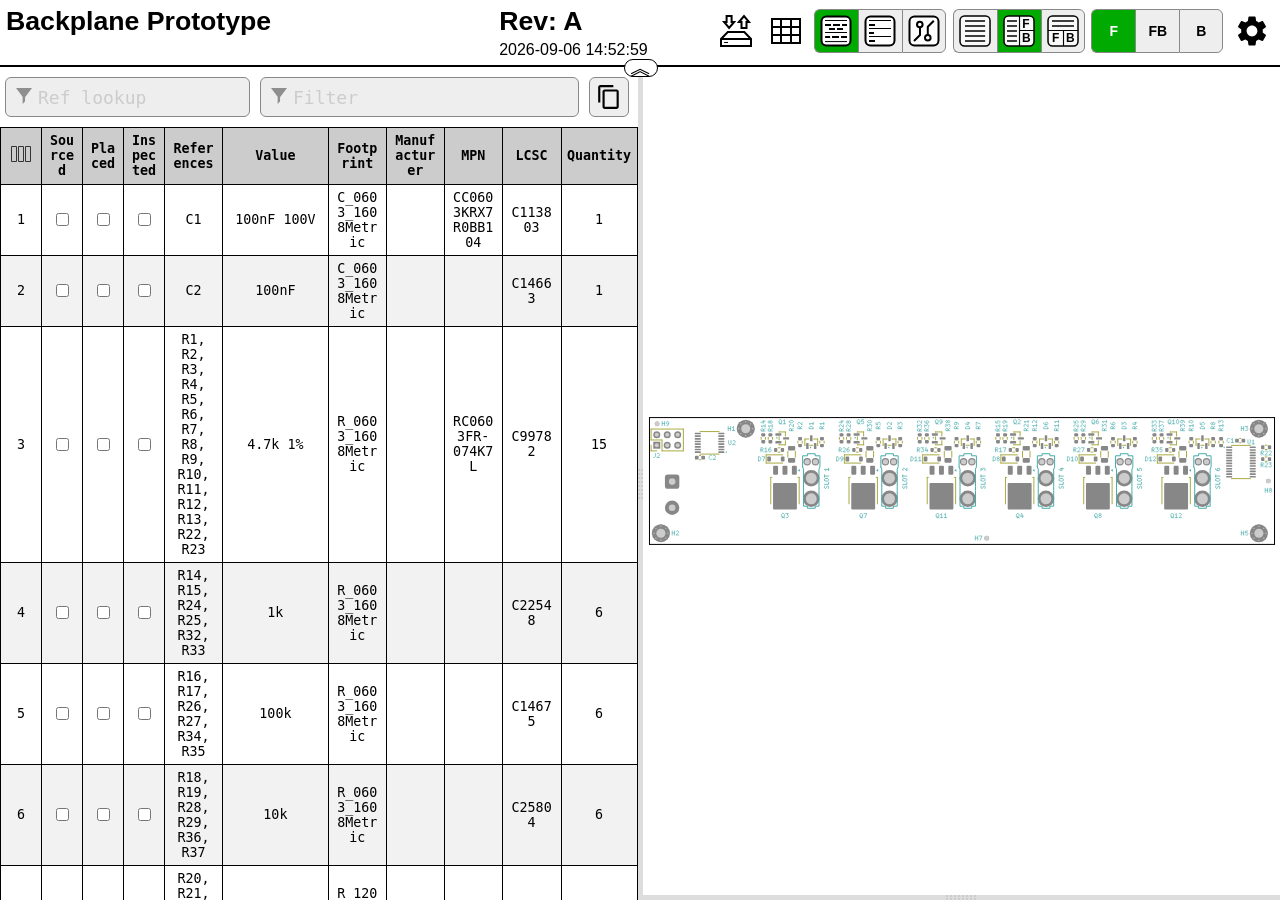
<file: docs/assets/generated/pcbs/backplane-prototype-rev-a-ibom.html>
<!DOCTYPE html>
<html lang="en">

<head>
  <meta charset="UTF-8">
  <meta name="viewport" content="width=device-width, initial-scale=1.0">
  <title>Interactive BOM for KiCAD</title>
  <style type="text/css">
:root {
  --pcb-edge-color: black;
  --pad-color: #878787;
  --pad-hole-color: #CCCCCC;
  --pad-color-highlight: #D04040;
  --pad-color-highlight-both: #D0D040;
  --pad-color-highlight-marked: #44a344;
  --pin1-outline-color: #ffb629;
  --pin1-outline-color-highlight: #ffb629;
  --pin1-outline-color-highlight-both: #fcbb39;
  --pin1-outline-color-highlight-marked: #fdbe41;
  --silkscreen-edge-color: #aa4;
  --silkscreen-polygon-color: #4aa;
  --silkscreen-text-color: #4aa;
  --fabrication-edge-color: #907651;
  --fabrication-polygon-color: #907651;
  --fabrication-text-color: #a27c24;
  --track-color: #def5f1;
  --track-color-highlight: #D04040;
  --zone-color: #def5f1;
  --zone-color-highlight: #d0404080;
}

html,
body {
  margin: 0px;
  height: 100%;
  font-family: Verdana, sans-serif;
}

.dark.topmostdiv {
  --pcb-edge-color: #eee;
  --pad-color: #808080;
  --pin1-outline-color: #ffa800;
  --pin1-outline-color-highlight: #ccff00;
  --track-color: #42524f;
  --zone-color: #42524f;
  background-color: #252c30;
  color: #eee;
}

button {
  background-color: #eee;
  border: 1px solid #888;
  color: black;
  height: 44px;
  width: 44px;
  text-align: center;
  text-decoration: none;
  display: inline-block;
  font-size: 14px;
  font-weight: bolder;
}

.dark button {
  /* This will be inverted */
  background-color: #c3b7b5;
}

button.depressed {
  background-color: #0a0;
  color: white;
}

.dark button.depressed {
  /* This will be inverted */
  background-color: #b3b;
}

button:focus {
  outline: 0;
}

button#tb-btn {
  background-image: url("data:image/svg+xml,%3Csvg xmlns='http://www.w3.org/2000/svg' viewBox='0 0 8.47 8.47'%3E%3Crect transform='translate(0 -288.53)' ry='1.17' y='288.8' x='.27' height='7.94' width='7.94' fill='%23f9f9f9'/%3E%3Cg transform='translate(0 -288.53)'%3E%3Crect width='7.94' height='7.94' x='.27' y='288.8' ry='1.17' fill='none' stroke='%23000' stroke-width='.4' stroke-linejoin='round'/%3E%3Cpath d='M1.32 290.12h5.82M1.32 291.45h5.82' fill='none' stroke='%23000' stroke-width='.4'/%3E%3Cpath d='M4.37 292.5v4.23M.26 292.63H8.2' fill='none' stroke='%23000' stroke-width='.3'/%3E%3Ctext font-weight='700' font-size='3.17' font-family='sans-serif'%3E%3Ctspan x='1.35' y='295.73'%3EF%3C/tspan%3E%3Ctspan x='5.03' y='295.68'%3EB%3C/tspan%3E%3C/text%3E%3C/g%3E%3C/svg%3E%0A");
}

button#lr-btn {
  background-image: url("data:image/svg+xml,%3Csvg xmlns='http://www.w3.org/2000/svg' viewBox='0 0 8.47 8.47'%3E%3Crect transform='translate(0 -288.53)' ry='1.17' y='288.8' x='.27' height='7.94' width='7.94' fill='%23f9f9f9'/%3E%3Cg transform='translate(0 -288.53)'%3E%3Crect width='7.94' height='7.94' x='.27' y='288.8' ry='1.17' fill='none' stroke='%23000' stroke-width='.4' stroke-linejoin='round'/%3E%3Cpath d='M1.06 290.12H3.7m-2.64 1.33H3.7m-2.64 1.32H3.7m-2.64 1.3H3.7m-2.64 1.33H3.7' fill='none' stroke='%23000' stroke-width='.4'/%3E%3Cpath d='M4.37 288.8v7.94m0-4.11h3.96' fill='none' stroke='%23000' stroke-width='.3'/%3E%3Ctext font-weight='700' font-size='3.17' font-family='sans-serif'%3E%3Ctspan x='5.11' y='291.96'%3EF%3C/tspan%3E%3Ctspan x='5.03' y='295.68'%3EB%3C/tspan%3E%3C/text%3E%3C/g%3E%3C/svg%3E%0A");
}

button#bom-btn {
  background-image: url("data:image/svg+xml,%3Csvg xmlns='http://www.w3.org/2000/svg' viewBox='0 0 8.47 8.47'%3E%3Crect transform='translate(0 -288.53)' ry='1.17' y='288.8' x='.27' height='7.94' width='7.94' fill='%23f9f9f9'/%3E%3Cg transform='translate(0 -288.53)' fill='none' stroke='%23000' stroke-width='.4'%3E%3Crect width='7.94' height='7.94' x='.27' y='288.8' ry='1.17' stroke-linejoin='round'/%3E%3Cpath d='M1.59 290.12h5.29M1.59 291.45h5.33M1.59 292.75h5.33M1.59 294.09h5.33M1.59 295.41h5.33'/%3E%3C/g%3E%3C/svg%3E");
}

button#bom-grouped-btn {
  background-image: url("data:image/svg+xml,%3Csvg xmlns='http://www.w3.org/2000/svg' width='32' height='32'%3E%3Cg stroke='%23000' stroke-linejoin='round' class='layer'%3E%3Crect width='29' height='29' x='1.5' y='1.5' stroke-width='2' fill='%23fff' rx='5' ry='5'/%3E%3Cpath stroke-linecap='square' stroke-width='2' d='M6 10h4m4 0h5m4 0h3M6.1 22h3m3.9 0h5m4 0h4m-16-8h4m4 0h4'/%3E%3Cpath stroke-linecap='null' d='M5 17.5h22M5 26.6h22M5 5.5h22'/%3E%3C/g%3E%3C/svg%3E");
}

button#bom-ungrouped-btn {
  background-image: url("data:image/svg+xml,%3Csvg xmlns='http://www.w3.org/2000/svg' width='32' height='32'%3E%3Cg stroke='%23000' stroke-linejoin='round' class='layer'%3E%3Crect width='29' height='29' x='1.5' y='1.5' stroke-width='2' fill='%23fff' rx='5' ry='5'/%3E%3Cpath stroke-linecap='square' stroke-width='2' d='M6 10h4m-4 8h3m-3 8h4'/%3E%3Cpath stroke-linecap='null' d='M5 13.5h22m-22 8h22M5 5.5h22'/%3E%3C/g%3E%3C/svg%3E");
}

button#bom-netlist-btn {
  background-image: url("data:image/svg+xml,%3Csvg xmlns='http://www.w3.org/2000/svg' width='32' height='32'%3E%3Cg fill='none' stroke='%23000' class='layer'%3E%3Crect width='29' height='29' x='1.5' y='1.5' stroke-width='2' fill='%23fff' rx='5' ry='5'/%3E%3Cpath stroke-width='2' d='M6 26l6-6v-8m13.8-6.3l-6 6v8'/%3E%3Ccircle cx='11.8' cy='9.5' r='2.8' stroke-width='2'/%3E%3Ccircle cx='19.8' cy='22.8' r='2.8' stroke-width='2'/%3E%3C/g%3E%3C/svg%3E");
}

button#copy {
  background-image: url("data:image/svg+xml,%3Csvg height='48' viewBox='0 0 48 48' width='48' xmlns='http://www.w3.org/2000/svg'%3E%3Cpath d='M0 0h48v48h-48z' fill='none'/%3E%3Cpath d='M32 2h-24c-2.21 0-4 1.79-4 4v28h4v-28h24v-4zm6 8h-22c-2.21 0-4 1.79-4 4v28c0 2.21 1.79 4 4 4h22c2.21 0 4-1.79 4-4v-28c0-2.21-1.79-4-4-4zm0 32h-22v-28h22v28z'/%3E%3C/svg%3E");
  background-position: 6px 6px;
  background-repeat: no-repeat;
  background-size: 26px 26px;
  border-radius: 6px;
  height: 40px;
  width: 40px;
  margin: 10px 5px;
}

button#copy:active {
  box-shadow: inset 0px 0px 5px #6c6c6c;
}

textarea.clipboard-temp {
  position: fixed;
  top: 0;
  left: 0;
  width: 2em;
  height: 2em;
  padding: 0;
  border: None;
  outline: None;
  box-shadow: None;
  background: transparent;
}

.left-most-button {
  border-right: 0;
  border-top-left-radius: 6px;
  border-bottom-left-radius: 6px;
}

.middle-button {
  border-right: 0;
}

.right-most-button {
  border-top-right-radius: 6px;
  border-bottom-right-radius: 6px;
}

.button-container {
  font-size: 0;
  margin: 0.4rem 0.4rem 0.4rem 0;
}

.dark .button-container {
  filter: invert(1);
}

.button-container button {
  background-size: 32px 32px;
  background-position: 5px 5px;
  background-repeat: no-repeat;
}

@media print {
  .hideonprint {
    display: none;
  }
}

canvas {
  cursor: crosshair;
}

canvas:active {
  cursor: grabbing;
}

.fileinfo {
  width: 100%;
  max-width: 1000px;
  border: none;
  padding: 3px;
}

.fileinfo .title {
  font-size: 20pt;
  font-weight: bold;
}

.fileinfo td {
  overflow: hidden;
  white-space: nowrap;
  max-width: 1px;
  width: 50%;
  text-overflow: ellipsis;
}

.bom {
  border-collapse: collapse;
  font-family: Consolas, "DejaVu Sans Mono", Monaco, monospace;
  font-size: 10pt;
  table-layout: fixed;
  width: 100%;
  margin-top: 1px;
  position: relative;
}

.bom th,
.bom td {
  border: 1px solid black;
  padding: 5px;
  word-wrap: break-word;
  text-align: center;
  position: relative;
}

.dark .bom th,
.dark .bom td {
  border: 1px solid #777;
}

.bom th {
  background-color: #CCCCCC;
  background-clip: padding-box;
}

.dark .bom th {
  background-color: #3b4749;
}

.bom tr.highlighted:nth-child(n) {
  background-color: #cfc;
}

.dark .bom tr.highlighted:nth-child(n) {
  background-color: #226022;
}

.bom tr:nth-child(even) {
  background-color: #f2f2f2;
}

.dark .bom tr:nth-child(even) {
  background-color: #313b40;
}

.bom tr.checked {
  color: #1cb53d;
}

.dark .bom tr.checked {
  color: #2cce54;
}

.bom tr {
  transition: background-color 0.2s;
}

.bom .numCol {
  width: 30px;
}

.bom .value {
  width: 15%;
}

.bom .quantity {
  width: 65px;
}

.bom th .sortmark {
  position: absolute;
  right: 1px;
  top: 1px;
  margin-top: -5px;
  border-width: 5px;
  border-style: solid;
  border-color: transparent transparent #221 transparent;
  transform-origin: 50% 85%;
  transition: opacity 0.2s, transform 0.4s;
}

.dark .bom th .sortmark {
  filter: invert(1);
}

.bom th .sortmark.none {
  opacity: 0;
}

.bom th .sortmark.desc {
  transform: rotate(180deg);
}

.bom th:hover .sortmark.none {
  opacity: 0.5;
}

.bom .bom-checkbox {
  width: 30px;
  position: relative;
  user-select: none;
  -moz-user-select: none;
}

.bom .bom-checkbox:before {
  content: "";
  position: absolute;
  border-width: 15px;
  border-style: solid;
  border-color: #51829f transparent transparent transparent;
  visibility: hidden;
  top: -15px;
}

.bom .bom-checkbox:after {
  content: "Double click to set/unset all";
  position: absolute;
  color: white;
  top: -35px;
  left: -26px;
  background: #51829f;
  padding: 5px 15px;
  border-radius: 8px;
  white-space: nowrap;
  visibility: hidden;
}

.bom .bom-checkbox:hover:before,
.bom .bom-checkbox:hover:after {
  visibility: visible;
  transition: visibility 0.2s linear 1s;
}

.split {
  -webkit-box-sizing: border-box;
  -moz-box-sizing: border-box;
  box-sizing: border-box;
  overflow-y: auto;
  overflow-x: hidden;
  background-color: inherit;
}

.split.split-horizontal,
.gutter.gutter-horizontal {
  height: 100%;
  float: left;
}

.gutter {
  background-color: #ddd;
  background-repeat: no-repeat;
  background-position: 50%;
  transition: background-color 0.3s;
}

.dark .gutter {
  background-color: #777;
}

.gutter.gutter-horizontal {
  background-image: url('[data-uri]');
  cursor: ew-resize;
  width: 5px;
}

.gutter.gutter-vertical {
  background-image: url('[data-uri]');
  cursor: ns-resize;
  height: 5px;
}

.searchbox {
  float: left;
  height: 40px;
  margin: 10px 5px;
  padding: 12px 32px;
  font-family: Consolas, "DejaVu Sans Mono", Monaco, monospace;
  font-size: 18px;
  box-sizing: border-box;
  border: 1px solid #888;
  border-radius: 6px;
  outline: none;
  background-color: #eee;
  transition: background-color 0.2s, border 0.2s;
  background-image: url('[data-uri]');
  background-position: 10px 10px;
  background-repeat: no-repeat;
}

.dark .searchbox {
  background-color: #111;
  color: #eee;
}

.searchbox::placeholder {
  color: #ccc;
}

.dark .searchbox::placeholder {
  color: #666;
}

.filter {
  width: calc(60% - 64px);
}

.reflookup {
  width: calc(40% - 10px);
}

input[type=text]:focus {
  background-color: white;
  border: 1px solid #333;
}

.dark input[type=text]:focus {
  background-color: #333;
  border: 1px solid #ccc;
}

mark.highlight {
  background-color: #5050ff;
  color: #fff;
  padding: 2px;
  border-radius: 6px;
}

.dark mark.highlight {
  background-color: #76a6da;
  color: #111;
}

.menubtn {
  background-color: white;
  border: none;
  background-image: url("data:image/svg+xml,%3Csvg xmlns='http://www.w3.org/2000/svg' width='36' height='36' viewBox='0 0 20 20'%3E%3Cpath fill='none' d='M0 0h20v20H0V0z'/%3E%3Cpath d='M15.95 10.78c.03-.25.05-.51.05-.78s-.02-.53-.06-.78l1.69-1.32c.15-.12.19-.34.1-.51l-1.6-2.77c-.1-.18-.31-.24-.49-.18l-1.99.8c-.42-.32-.86-.58-1.35-.78L12 2.34c-.03-.2-.2-.34-.4-.34H8.4c-.2 0-.36.14-.39.34l-.3 2.12c-.49.2-.94.47-1.35.78l-1.99-.8c-.18-.07-.39 0-.49.18l-1.6 2.77c-.1.18-.06.39.1.51l1.69 1.32c-.04.25-.07.52-.07.78s.02.53.06.78L2.37 12.1c-.15.12-.19.34-.1.51l1.6 2.77c.1.18.31.24.49.18l1.99-.8c.42.32.86.58 1.35.78l.3 2.12c.04.2.2.34.4.34h3.2c.2 0 .37-.14.39-.34l.3-2.12c.49-.2.94-.47 1.35-.78l1.99.8c.18.07.39 0 .49-.18l1.6-2.77c.1-.18.06-.39-.1-.51l-1.67-1.32zM10 13c-1.65 0-3-1.35-3-3s1.35-3 3-3 3 1.35 3 3-1.35 3-3 3z'/%3E%3C/svg%3E%0A");
  background-position: center;
  background-repeat: no-repeat;
}

.statsbtn {
  background-color: white;
  border: none;
  background-image: url("data:image/svg+xml,%3Csvg width='36' height='36' xmlns='http://www.w3.org/2000/svg'%3E%3Cpath d='M4 6h28v24H4V6zm0 8h28v8H4m9-16v24h10V5.8' fill='none' stroke='%23000' stroke-width='2'/%3E%3C/svg%3E");
  background-position: center;
  background-repeat: no-repeat;
}

.iobtn {
  background-color: white;
  border: none;
  background-image: url("data:image/svg+xml,%3Csvg xmlns='http://www.w3.org/2000/svg' width='36' height='36'%3E%3Cpath fill='none' stroke='%23000' stroke-width='2' d='M3 33v-7l6.8-7h16.5l6.7 7v7H3zM3.2 26H33M21 9l5-5.9 5 6h-2.5V15h-5V9H21zm-4.9 0l-5 6-5-6h2.5V3h5v6h2.5z'/%3E%3Cpath fill='none' stroke='%23000' d='M6.1 29.5H10'/%3E%3C/svg%3E");
  background-position: center;
  background-repeat: no-repeat;
}

.visbtn {
  background-image: url("data:image/svg+xml,%3Csvg xmlns='http://www.w3.org/2000/svg' width='24' height='24'%3E%3Cpath fill='none' stroke='%23333' d='M2.5 4.5h5v15h-5zM9.5 4.5h5v15h-5zM16.5 4.5h5v15h-5z'/%3E%3C/svg%3E");
  background-position: center;
  background-repeat: no-repeat;
  padding: 15px;
}

#vismenu-content {
  left: 0px;
  font-family: Verdana, sans-serif;
}

.dark .statsbtn,
.dark .savebtn,
.dark .menubtn,
.dark .iobtn,
.dark .visbtn {
  filter: invert(1);
}

.flexbox {
  display: flex;
  align-items: center;
  justify-content: space-between;
  width: 100%;
}

.savebtn {
  background-color: #d6d6d6;
  width: auto;
  height: 30px;
  flex-grow: 1;
  margin: 5px;
  border-radius: 4px;
}

.savebtn:active {
  background-color: #0a0;
  color: white;
}

.dark .savebtn:active {
  /* This will be inverted */
  background-color: #b3b;
}

.stats {
  border-collapse: collapse;
  font-size: 12pt;
  table-layout: fixed;
  width: 100%;
  min-width: 450px;
}

.dark .stats td {
  border: 1px solid #bbb;
}

.stats td {
  border: 1px solid black;
  padding: 5px;
  word-wrap: break-word;
  text-align: center;
  position: relative;
}

#checkbox-stats div {
  position: absolute;
  left: 0;
  top: 0;
  height: 100%;
  width: 100%;
  display: flex;
  align-items: center;
  justify-content: center;
}

#checkbox-stats .bar {
  background-color: rgba(28, 251, 0, 0.6);
}

.menu {
  position: relative;
  display: inline-block;
  margin: 0.4rem 0.4rem 0.4rem 0;
}

.menu-content {
  font-size: 12pt !important;
  text-align: left !important;
  font-weight: normal !important;
  display: none;
  position: absolute;
  background-color: white;
  right: 0;
  min-width: 300px;
  box-shadow: 0px 8px 16px 0px rgba(0, 0, 0, 0.2);
  z-index: 100;
  padding: 8px;
}

.dark .menu-content {
  background-color: #111;
}

.menu:hover .menu-content {
  display: block;
}

.menu:hover .menubtn,
.menu:hover .iobtn,
.menu:hover .statsbtn {
  background-color: #eee;
}

.menu-label {
  display: inline-block;
  padding: 8px;
  border: 1px solid #ccc;
  border-top: 0;
  width: calc(100% - 18px);
}

.menu-label-top {
  border-top: 1px solid #ccc;
}

.menu-textbox {
  float: left;
  height: 24px;
  margin: 10px 5px;
  padding: 5px 5px;
  font-family: Consolas, "DejaVu Sans Mono", Monaco, monospace;
  font-size: 14px;
  box-sizing: border-box;
  border: 1px solid #888;
  border-radius: 4px;
  outline: none;
  background-color: #eee;
  transition: background-color 0.2s, border 0.2s;
  width: calc(100% - 10px);
}

.menu-textbox.invalid,
.dark .menu-textbox.invalid {
  color: red;
}

.dark .menu-textbox {
  background-color: #222;
  color: #eee;
}

.radio-container {
  margin: 4px;
}

.topmostdiv {
  display: flex;
  flex-direction: column;
  width: 100%;
  background-color: white;
  transition: background-color 0.3s;
  min-height: 100%;
}

#top {
  display: flex;
  flex-wrap: wrap;
  justify-content: flex-end;
  align-items: center;
}

#topdivider {
  border-bottom: 2px solid black;
  display: flex;
  justify-content: center;
  align-items: center;
}

.dark #topdivider {
  border-bottom: 2px solid #ccc;
}

#topdivider>div {
  position: relative;
}

#toptoggle {
  cursor: pointer;
  user-select: none;
  position: absolute;
  padding: 0.1rem 0.3rem;
  top: -0.4rem;
  left: -1rem;
  font-size: 1.4rem;
  line-height: 60%;
  border: 1px solid black;
  border-radius: 1rem;
  background-color: #fff;
  z-index: 100;
}

.flipped {
  transform: rotate(0.5turn);
}

.dark #toptoggle {
  border: 1px solid #fff;
  background-color: #222;
}

#fileinfodiv {
  flex: 20rem 1 0;
  overflow: auto;
}

#bomcontrols {
  display: flex;
  flex-direction: row-reverse;
}

#bomcontrols>* {
  flex-shrink: 0;
}

#dbg {
  display: block;
}

::-webkit-scrollbar {
  width: 8px;
}

::-webkit-scrollbar-track {
  background: #aaa;
}

::-webkit-scrollbar-thumb {
  background: #666;
  border-radius: 3px;
}

::-webkit-scrollbar-thumb:hover {
  background: #555;
}

.slider {
  -webkit-appearance: none;
  width: 100%;
  margin: 3px 0;
  padding: 0;
  outline: none;
  opacity: 0.7;
  -webkit-transition: .2s;
  transition: opacity .2s;
  border-radius: 3px;
}

.slider:hover {
  opacity: 1;
}

.slider:focus {
  outline: none;
}

.slider::-webkit-slider-runnable-track {
  -webkit-appearance: none;
  width: 100%;
  height: 8px;
  background: #d3d3d3;
  border-radius: 3px;
  border: none;
}

.slider::-webkit-slider-thumb {
  -webkit-appearance: none;
  width: 15px;
  height: 15px;
  border-radius: 50%;
  background: #0a0;
  cursor: pointer;
  margin-top: -4px;
}

.dark .slider::-webkit-slider-thumb {
  background: #3d3;
}

.slider::-moz-range-thumb {
  width: 15px;
  height: 15px;
  border-radius: 50%;
  background: #0a0;
  cursor: pointer;
}

.slider::-moz-range-track {
  height: 8px;
  background: #d3d3d3;
  border-radius: 3px;
}

.dark .slider::-moz-range-thumb {
  background: #3d3;
}

.slider::-ms-track {
  width: 100%;
  height: 8px;
  border-width: 3px 0;
  background: transparent;
  border-color: transparent;
  color: transparent;
  transition: opacity .2s;
}

.slider::-ms-fill-lower {
  background: #d3d3d3;
  border: none;
  border-radius: 3px;
}

.slider::-ms-fill-upper {
  background: #d3d3d3;
  border: none;
  border-radius: 3px;
}

.slider::-ms-thumb {
  width: 15px;
  height: 15px;
  border-radius: 50%;
  background: #0a0;
  cursor: pointer;
  margin: 0;
}

.shameless-plug {
  font-size: 0.8em;
  text-align: center;
  display: block;
}

a {
  color: #0278a4;
}

.dark a {
  color: #00b9fd;
}

#frontcanvas,
#backcanvas {
  touch-action: none;
}

.placeholder {
  border: 1px dashed #9f9fda !important;
  background-color: #edf2f7 !important;
}

.dragging {
  z-index: 999;
}

.dark .dragging>table>tbody>tr {
  background-color: #252c30;
}

.dark .placeholder {
  filter: invert(1);
}

.column-spacer {
  top: 0;
  left: 0;
  width: calc(100% - 4px);
  position: absolute;
  cursor: pointer;
  user-select: none;
  height: 100%;
}

.column-width-handle {
  top: 0;
  right: 0;
  width: 4px;
  position: absolute;
  cursor: col-resize;
  user-select: none;
  height: 100%;
}

.column-width-handle:hover {
  background-color: #4f99bd;
}

.help-link {
  border: 1px solid #0278a4;
  padding-inline: 0.3rem;
  border-radius: 3px;
  cursor: pointer;
}

.dark .help-link {
  border: 1px solid #00b9fd;
}

.bom-color {
  width: 20%;
}

.color-column input {
  width: 1.6rem;
  height: 1rem;
  border: 1px solid black;
  cursor: pointer;
  padding: 0;
}

/* removes default styling from input color element */
::-webkit-color-swatch {
  border: none;
}

::-webkit-color-swatch-wrapper {
  padding: 0;
}

::-moz-color-swatch,
::-moz-focus-inner {
  border: none;
}

::-moz-focus-inner {
  padding: 0;
}

  </style>
  <script type="text/javascript" >
///////////////////////////////////////////////
/*
  Split.js - v1.3.5
  MIT License
  https://github.com/nathancahill/Split.js
*/
!function(e,t){"object"==typeof exports&&"undefined"!=typeof module?module.exports=t():"function"==typeof define&&define.amd?define(t):e.Split=t()}(this,function(){"use strict";var e=window,t=e.document,n="addEventListener",i="removeEventListener",r="getBoundingClientRect",s=function(){return!1},o=e.attachEvent&&!e[n],a=["","-webkit-","-moz-","-o-"].filter(function(e){var n=t.createElement("div");return n.style.cssText="width:"+e+"calc(9px)",!!n.style.length}).shift()+"calc",l=function(e){return"string"==typeof e||e instanceof String?t.querySelector(e):e};return function(u,c){function z(e,t,n){var i=A(y,t,n);Object.keys(i).forEach(function(t){return e.style[t]=i[t]})}function h(e,t){var n=B(y,t);Object.keys(n).forEach(function(t){return e.style[t]=n[t]})}function f(e){var t=E[this.a],n=E[this.b],i=t.size+n.size;t.size=e/this.size*i,n.size=i-e/this.size*i,z(t.element,t.size,this.aGutterSize),z(n.element,n.size,this.bGutterSize)}function m(e){var t;this.dragging&&((t="touches"in e?e.touches[0][b]-this.start:e[b]-this.start)<=E[this.a].minSize+M+this.aGutterSize?t=E[this.a].minSize+this.aGutterSize:t>=this.size-(E[this.b].minSize+M+this.bGutterSize)&&(t=this.size-(E[this.b].minSize+this.bGutterSize)),f.call(this,t),c.onDrag&&c.onDrag())}function g(){var e=E[this.a].element,t=E[this.b].element;this.size=e[r]()[y]+t[r]()[y]+this.aGutterSize+this.bGutterSize,this.start=e[r]()[G]}function d(){var t=this,n=E[t.a].element,r=E[t.b].element;t.dragging&&c.onDragEnd&&c.onDragEnd(),t.dragging=!1,e[i]("mouseup",t.stop),e[i]("touchend",t.stop),e[i]("touchcancel",t.stop),t.parent[i]("mousemove",t.move),t.parent[i]("touchmove",t.move),delete t.stop,delete t.move,n[i]("selectstart",s),n[i]("dragstart",s),r[i]("selectstart",s),r[i]("dragstart",s),n.style.userSelect="",n.style.webkitUserSelect="",n.style.MozUserSelect="",n.style.pointerEvents="",r.style.userSelect="",r.style.webkitUserSelect="",r.style.MozUserSelect="",r.style.pointerEvents="",t.gutter.style.cursor="",t.parent.style.cursor=""}function S(t){var i=this,r=E[i.a].element,o=E[i.b].element;!i.dragging&&c.onDragStart&&c.onDragStart(),t.preventDefault(),i.dragging=!0,i.move=m.bind(i),i.stop=d.bind(i),e[n]("mouseup",i.stop),e[n]("touchend",i.stop),e[n]("touchcancel",i.stop),i.parent[n]("mousemove",i.move),i.parent[n]("touchmove",i.move),r[n]("selectstart",s),r[n]("dragstart",s),o[n]("selectstart",s),o[n]("dragstart",s),r.style.userSelect="none",r.style.webkitUserSelect="none",r.style.MozUserSelect="none",r.style.pointerEvents="none",o.style.userSelect="none",o.style.webkitUserSelect="none",o.style.MozUserSelect="none",o.style.pointerEvents="none",i.gutter.style.cursor=j,i.parent.style.cursor=j,g.call(i)}function v(e){e.forEach(function(t,n){if(n>0){var i=F[n-1],r=E[i.a],s=E[i.b];r.size=e[n-1],s.size=t,z(r.element,r.size,i.aGutterSize),z(s.element,s.size,i.bGutterSize)}})}function p(){F.forEach(function(e){e.parent.removeChild(e.gutter),E[e.a].element.style[y]="",E[e.b].element.style[y]=""})}void 0===c&&(c={});var y,b,G,E,w=l(u[0]).parentNode,D=e.getComputedStyle(w).flexDirection,U=c.sizes||u.map(function(){return 100/u.length}),k=void 0!==c.minSize?c.minSize:100,x=Array.isArray(k)?k:u.map(function(){return k}),L=void 0!==c.gutterSize?c.gutterSize:10,M=void 0!==c.snapOffset?c.snapOffset:30,O=c.direction||"horizontal",j=c.cursor||("horizontal"===O?"ew-resize":"ns-resize"),C=c.gutter||function(e,n){var i=t.createElement("div");return i.className="gutter gutter-"+n,i},A=c.elementStyle||function(e,t,n){var i={};return"string"==typeof t||t instanceof String?i[e]=t:i[e]=o?t+"%":a+"("+t+"% - "+n+"px)",i},B=c.gutterStyle||function(e,t){return n={},n[e]=t+"px",n;var n};"horizontal"===O?(y="width","clientWidth",b="clientX",G="left","paddingLeft"):"vertical"===O&&(y="height","clientHeight",b="clientY",G="top","paddingTop");var F=[];return E=u.map(function(e,t){var i,s={element:l(e),size:U[t],minSize:x[t]};if(t>0&&(i={a:t-1,b:t,dragging:!1,isFirst:1===t,isLast:t===u.length-1,direction:O,parent:w},i.aGutterSize=L,i.bGutterSize=L,i.isFirst&&(i.aGutterSize=L/2),i.isLast&&(i.bGutterSize=L/2),"row-reverse"===D||"column-reverse"===D)){var a=i.a;i.a=i.b,i.b=a}if(!o&&t>0){var c=C(t,O);h(c,L),c[n]("mousedown",S.bind(i)),c[n]("touchstart",S.bind(i)),w.insertBefore(c,s.element),i.gutter=c}0===t||t===u.length-1?z(s.element,s.size,L/2):z(s.element,s.size,L);var f=s.element[r]()[y];return f<s.minSize&&(s.minSize=f),t>0&&F.push(i),s}),o?{setSizes:v,destroy:p}:{setSizes:v,getSizes:function(){return E.map(function(e){return e.size})},collapse:function(e){if(e===F.length){var t=F[e-1];g.call(t),o||f.call(t,t.size-t.bGutterSize)}else{var n=F[e];g.call(n),o||f.call(n,n.aGutterSize)}},destroy:p}}});

///////////////////////////////////////////////

///////////////////////////////////////////////
// Copyright (c) 2013 Pieroxy <pieroxy@pieroxy.net>
// This work is free. You can redistribute it and/or modify it
// under the terms of the WTFPL, Version 2
// For more information see LICENSE.txt or http://www.wtfpl.net/
//
// For more information, the home page:
// http://pieroxy.net/blog/pages/lz-string/testing.html
//
// LZ-based compression algorithm, version 1.4.4
var LZString=function(){var o=String.fromCharCode,i={};var n={decompressFromBase64:function(o){return null==o?"":""==o?null:n._decompress(o.length,32,function(n){return function(o,n){if(!i[o]){i[o]={};for(var t=0;t<o.length;t++)i[o][o.charAt(t)]=t}return i[o][n]}("ABCDEFGHIJKLMNOPQRSTUVWXYZabcdefghijklmnopqrstuvwxyz0123456789+/=",o.charAt(n))})},_decompress:function(i,n,t){var r,e,a,s,p,u,l,f=[],c=4,d=4,h=3,v="",g=[],m={val:t(0),position:n,index:1};for(r=0;r<3;r+=1)f[r]=r;for(a=0,p=Math.pow(2,2),u=1;u!=p;)s=m.val&m.position,m.position>>=1,0==m.position&&(m.position=n,m.val=t(m.index++)),a|=(s>0?1:0)*u,u<<=1;switch(a){case 0:for(a=0,p=Math.pow(2,8),u=1;u!=p;)s=m.val&m.position,m.position>>=1,0==m.position&&(m.position=n,m.val=t(m.index++)),a|=(s>0?1:0)*u,u<<=1;l=o(a);break;case 1:for(a=0,p=Math.pow(2,16),u=1;u!=p;)s=m.val&m.position,m.position>>=1,0==m.position&&(m.position=n,m.val=t(m.index++)),a|=(s>0?1:0)*u,u<<=1;l=o(a);break;case 2:return""}for(f[3]=l,e=l,g.push(l);;){if(m.index>i)return"";for(a=0,p=Math.pow(2,h),u=1;u!=p;)s=m.val&m.position,m.position>>=1,0==m.position&&(m.position=n,m.val=t(m.index++)),a|=(s>0?1:0)*u,u<<=1;switch(l=a){case 0:for(a=0,p=Math.pow(2,8),u=1;u!=p;)s=m.val&m.position,m.position>>=1,0==m.position&&(m.position=n,m.val=t(m.index++)),a|=(s>0?1:0)*u,u<<=1;f[d++]=o(a),l=d-1,c--;break;case 1:for(a=0,p=Math.pow(2,16),u=1;u!=p;)s=m.val&m.position,m.position>>=1,0==m.position&&(m.position=n,m.val=t(m.index++)),a|=(s>0?1:0)*u,u<<=1;f[d++]=o(a),l=d-1,c--;break;case 2:return g.join("")}if(0==c&&(c=Math.pow(2,h),h++),f[l])v=f[l];else{if(l!==d)return null;v=e+e.charAt(0)}g.push(v),f[d++]=e+v.charAt(0),e=v,0==--c&&(c=Math.pow(2,h),h++)}}};return n}();"function"==typeof define&&define.amd?define(function(){return LZString}):"undefined"!=typeof module&&null!=module?module.exports=LZString:"undefined"!=typeof angular&&null!=angular&&angular.module("LZString",[]).factory("LZString",function(){return LZString});
///////////////////////////////////////////////

///////////////////////////////////////////////
/*!
 * PEP v0.4.3 | https://github.com/jquery/PEP
 * Copyright jQuery Foundation and other contributors | http://jquery.org/license
 */
!function(a,b){"object"==typeof exports&&"undefined"!=typeof module?module.exports=b():"function"==typeof define&&define.amd?define(b):a.PointerEventsPolyfill=b()}(this,function(){"use strict";function a(a,b){b=b||Object.create(null);var c=document.createEvent("Event");c.initEvent(a,b.bubbles||!1,b.cancelable||!1);
for(var d,e=2;e<m.length;e++)d=m[e],c[d]=b[d]||n[e];c.buttons=b.buttons||0;
var f=0;return f=b.pressure&&c.buttons?b.pressure:c.buttons?.5:0,c.x=c.clientX,c.y=c.clientY,c.pointerId=b.pointerId||0,c.width=b.width||0,c.height=b.height||0,c.pressure=f,c.tiltX=b.tiltX||0,c.tiltY=b.tiltY||0,c.twist=b.twist||0,c.tangentialPressure=b.tangentialPressure||0,c.pointerType=b.pointerType||"",c.hwTimestamp=b.hwTimestamp||0,c.isPrimary=b.isPrimary||!1,c}function b(){this.array=[],this.size=0}function c(a,b,c,d){this.addCallback=a.bind(d),this.removeCallback=b.bind(d),this.changedCallback=c.bind(d),A&&(this.observer=new A(this.mutationWatcher.bind(this)))}function d(a){return"body /shadow-deep/ "+e(a)}function e(a){return'[touch-action="'+a+'"]'}function f(a){return"{ -ms-touch-action: "+a+"; touch-action: "+a+"; }"}function g(){if(F){D.forEach(function(a){String(a)===a?(E+=e(a)+f(a)+"\n",G&&(E+=d(a)+f(a)+"\n")):(E+=a.selectors.map(e)+f(a.rule)+"\n",G&&(E+=a.selectors.map(d)+f(a.rule)+"\n"))});var a=document.createElement("style");a.textContent=E,document.head.appendChild(a)}}function h(){if(!window.PointerEvent){if(window.PointerEvent=a,window.navigator.msPointerEnabled){var b=window.navigator.msMaxTouchPoints;Object.defineProperty(window.navigator,"maxTouchPoints",{value:b,enumerable:!0}),u.registerSource("ms",_)}else Object.defineProperty(window.navigator,"maxTouchPoints",{value:0,enumerable:!0}),u.registerSource("mouse",N),void 0!==window.ontouchstart&&u.registerSource("touch",V);u.register(document)}}function i(a){if(!u.pointermap.has(a)){var b=new Error("InvalidPointerId");throw b.name="InvalidPointerId",b}}function j(a){for(var b=a.parentNode;b&&b!==a.ownerDocument;)b=b.parentNode;if(!b){var c=new Error("InvalidStateError");throw c.name="InvalidStateError",c}}function k(a){var b=u.pointermap.get(a);return 0!==b.buttons}function l(){window.Element&&!Element.prototype.setPointerCapture&&Object.defineProperties(Element.prototype,{setPointerCapture:{value:W},releasePointerCapture:{value:X},hasPointerCapture:{value:Y}})}
var m=["bubbles","cancelable","view","detail","screenX","screenY","clientX","clientY","ctrlKey","altKey","shiftKey","metaKey","button","relatedTarget","pageX","pageY"],n=[!1,!1,null,null,0,0,0,0,!1,!1,!1,!1,0,null,0,0],o=window.Map&&window.Map.prototype.forEach,p=o?Map:b;b.prototype={set:function(a,b){return void 0===b?this["delete"](a):(this.has(a)||this.size++,void(this.array[a]=b))},has:function(a){return void 0!==this.array[a]},"delete":function(a){this.has(a)&&(delete this.array[a],this.size--)},get:function(a){return this.array[a]},clear:function(){this.array.length=0,this.size=0},forEach:function(a,b){return this.array.forEach(function(c,d){a.call(b,c,d,this)},this)}};var q=["bubbles","cancelable","view","detail","screenX","screenY","clientX","clientY","ctrlKey","altKey","shiftKey","metaKey","button","relatedTarget","buttons","pointerId","width","height","pressure","tiltX","tiltY","pointerType","hwTimestamp","isPrimary","type","target","currentTarget","which","pageX","pageY","timeStamp"],r=[!1,!1,null,null,0,0,0,0,!1,!1,!1,!1,0,null,0,0,0,0,0,0,0,"",0,!1,"",null,null,0,0,0,0],s={pointerover:1,pointerout:1,pointerenter:1,pointerleave:1},t="undefined"!=typeof SVGElementInstance,u={pointermap:new p,eventMap:Object.create(null),captureInfo:Object.create(null),eventSources:Object.create(null),eventSourceList:[],registerSource:function(a,b){var c=b,d=c.events;d&&(d.forEach(function(a){c[a]&&(this.eventMap[a]=c[a].bind(c))},this),this.eventSources[a]=c,this.eventSourceList.push(c))},register:function(a){for(var b,c=this.eventSourceList.length,d=0;d<c&&(b=this.eventSourceList[d]);d++)
b.register.call(b,a)},unregister:function(a){for(var b,c=this.eventSourceList.length,d=0;d<c&&(b=this.eventSourceList[d]);d++)
b.unregister.call(b,a)},contains:function(a,b){try{return a.contains(b)}catch(c){return!1}},down:function(a){a.bubbles=!0,this.fireEvent("pointerdown",a)},move:function(a){a.bubbles=!0,this.fireEvent("pointermove",a)},up:function(a){a.bubbles=!0,this.fireEvent("pointerup",a)},enter:function(a){a.bubbles=!1,this.fireEvent("pointerenter",a)},leave:function(a){a.bubbles=!1,this.fireEvent("pointerleave",a)},over:function(a){a.bubbles=!0,this.fireEvent("pointerover",a)},out:function(a){a.bubbles=!0,this.fireEvent("pointerout",a)},cancel:function(a){a.bubbles=!0,this.fireEvent("pointercancel",a)},leaveOut:function(a){this.out(a),this.propagate(a,this.leave,!1)},enterOver:function(a){this.over(a),this.propagate(a,this.enter,!0)},eventHandler:function(a){if(!a._handledByPE){var b=a.type,c=this.eventMap&&this.eventMap[b];c&&c(a),a._handledByPE=!0}},listen:function(a,b){b.forEach(function(b){this.addEvent(a,b)},this)},unlisten:function(a,b){b.forEach(function(b){this.removeEvent(a,b)},this)},addEvent:function(a,b){a.addEventListener(b,this.boundHandler)},removeEvent:function(a,b){a.removeEventListener(b,this.boundHandler)},makeEvent:function(b,c){this.captureInfo[c.pointerId]&&(c.relatedTarget=null);var d=new a(b,c);return c.preventDefault&&(d.preventDefault=c.preventDefault),d._target=d._target||c.target,d},fireEvent:function(a,b){var c=this.makeEvent(a,b);return this.dispatchEvent(c)},cloneEvent:function(a){for(var b,c=Object.create(null),d=0;d<q.length;d++)b=q[d],c[b]=a[b]||r[d],!t||"target"!==b&&"relatedTarget"!==b||c[b]instanceof SVGElementInstance&&(c[b]=c[b].correspondingUseElement);return a.preventDefault&&(c.preventDefault=function(){a.preventDefault()}),c},getTarget:function(a){var b=this.captureInfo[a.pointerId];return b?a._target!==b&&a.type in s?void 0:b:a._target},propagate:function(a,b,c){for(var d=a.target,e=[];d!==document&&!d.contains(a.relatedTarget);) if(e.push(d),d=d.parentNode,!d)return;c&&e.reverse(),e.forEach(function(c){a.target=c,b.call(this,a)},this)},setCapture:function(b,c,d){this.captureInfo[b]&&this.releaseCapture(b,d),this.captureInfo[b]=c,this.implicitRelease=this.releaseCapture.bind(this,b,d),document.addEventListener("pointerup",this.implicitRelease),document.addEventListener("pointercancel",this.implicitRelease);var e=new a("gotpointercapture");e.pointerId=b,e._target=c,d||this.asyncDispatchEvent(e)},releaseCapture:function(b,c){var d=this.captureInfo[b];if(d){this.captureInfo[b]=void 0,document.removeEventListener("pointerup",this.implicitRelease),document.removeEventListener("pointercancel",this.implicitRelease);var e=new a("lostpointercapture");e.pointerId=b,e._target=d,c||this.asyncDispatchEvent(e)}},dispatchEvent:/*scope.external.dispatchEvent || */function(a){var b=this.getTarget(a);if(b)return b.dispatchEvent(a)},asyncDispatchEvent:function(a){requestAnimationFrame(this.dispatchEvent.bind(this,a))}};u.boundHandler=u.eventHandler.bind(u);var v={shadow:function(a){if(a)return a.shadowRoot||a.webkitShadowRoot},canTarget:function(a){return a&&Boolean(a.elementFromPoint)},targetingShadow:function(a){var b=this.shadow(a);if(this.canTarget(b))return b},olderShadow:function(a){var b=a.olderShadowRoot;if(!b){var c=a.querySelector("shadow");c&&(b=c.olderShadowRoot)}return b},allShadows:function(a){for(var b=[],c=this.shadow(a);c;)b.push(c),c=this.olderShadow(c);return b},searchRoot:function(a,b,c){if(a){var d,e,f=a.elementFromPoint(b,c);for(e=this.targetingShadow(f);e;){if(d=e.elementFromPoint(b,c)){var g=this.targetingShadow(d);return this.searchRoot(g,b,c)||d} e=this.olderShadow(e)} return f}},owner:function(a){
for(var b=a;b.parentNode;)b=b.parentNode;
return b.nodeType!==Node.DOCUMENT_NODE&&b.nodeType!==Node.DOCUMENT_FRAGMENT_NODE&&(b=document),b},findTarget:function(a){var b=a.clientX,c=a.clientY,d=this.owner(a.target);
return d.elementFromPoint(b,c)||(d=document),this.searchRoot(d,b,c)}},w=Array.prototype.forEach.call.bind(Array.prototype.forEach),x=Array.prototype.map.call.bind(Array.prototype.map),y=Array.prototype.slice.call.bind(Array.prototype.slice),z=Array.prototype.filter.call.bind(Array.prototype.filter),A=window.MutationObserver||window.WebKitMutationObserver,B="[touch-action]",C={subtree:!0,childList:!0,attributes:!0,attributeOldValue:!0,attributeFilter:["touch-action"]};c.prototype={watchSubtree:function(a){
//
this.observer&&v.canTarget(a)&&this.observer.observe(a,C)},enableOnSubtree:function(a){this.watchSubtree(a),a===document&&"complete"!==document.readyState?this.installOnLoad():this.installNewSubtree(a)},installNewSubtree:function(a){w(this.findElements(a),this.addElement,this)},findElements:function(a){return a.querySelectorAll?a.querySelectorAll(B):[]},removeElement:function(a){this.removeCallback(a)},addElement:function(a){this.addCallback(a)},elementChanged:function(a,b){this.changedCallback(a,b)},concatLists:function(a,b){return a.concat(y(b))},
installOnLoad:function(){document.addEventListener("readystatechange",function(){"complete"===document.readyState&&this.installNewSubtree(document)}.bind(this))},isElement:function(a){return a.nodeType===Node.ELEMENT_NODE},flattenMutationTree:function(a){
var b=x(a,this.findElements,this);
return b.push(z(a,this.isElement)),b.reduce(this.concatLists,[])},mutationWatcher:function(a){a.forEach(this.mutationHandler,this)},mutationHandler:function(a){if("childList"===a.type){var b=this.flattenMutationTree(a.addedNodes);b.forEach(this.addElement,this);var c=this.flattenMutationTree(a.removedNodes);c.forEach(this.removeElement,this)}else"attributes"===a.type&&this.elementChanged(a.target,a.oldValue)}};var D=["none","auto","pan-x","pan-y",{rule:"pan-x pan-y",selectors:["pan-x pan-y","pan-y pan-x"]}],E="",F=window.PointerEvent||window.MSPointerEvent,G=!window.ShadowDOMPolyfill&&document.head.createShadowRoot,H=u.pointermap,I=25,J=[1,4,2,8,16],K=!1;try{K=1===new MouseEvent("test",{buttons:1}).buttons}catch(L){}
var M,N={POINTER_ID:1,POINTER_TYPE:"mouse",events:["mousedown","mousemove","mouseup","mouseover","mouseout"],register:function(a){u.listen(a,this.events)},unregister:function(a){u.unlisten(a,this.events)},lastTouches:[],
isEventSimulatedFromTouch:function(a){for(var b,c=this.lastTouches,d=a.clientX,e=a.clientY,f=0,g=c.length;f<g&&(b=c[f]);f++){
var h=Math.abs(d-b.x),i=Math.abs(e-b.y);if(h<=I&&i<=I)return!0}},prepareEvent:function(a){var b=u.cloneEvent(a),c=b.preventDefault;return b.preventDefault=function(){a.preventDefault(),c()},b.pointerId=this.POINTER_ID,b.isPrimary=!0,b.pointerType=this.POINTER_TYPE,b},prepareButtonsForMove:function(a,b){var c=H.get(this.POINTER_ID);
0!==b.which&&c?a.buttons=c.buttons:a.buttons=0,b.buttons=a.buttons},mousedown:function(a){if(!this.isEventSimulatedFromTouch(a)){var b=H.get(this.POINTER_ID),c=this.prepareEvent(a);K||(c.buttons=J[c.button],b&&(c.buttons|=b.buttons),a.buttons=c.buttons),H.set(this.POINTER_ID,a),b&&0!==b.buttons?u.move(c):u.down(c)}},mousemove:function(a){if(!this.isEventSimulatedFromTouch(a)){var b=this.prepareEvent(a);K||this.prepareButtonsForMove(b,a),b.button=-1,H.set(this.POINTER_ID,a),u.move(b)}},mouseup:function(a){if(!this.isEventSimulatedFromTouch(a)){var b=H.get(this.POINTER_ID),c=this.prepareEvent(a);if(!K){var d=J[c.button];
c.buttons=b?b.buttons&~d:0,a.buttons=c.buttons}H.set(this.POINTER_ID,a),
c.buttons&=~J[c.button],0===c.buttons?u.up(c):u.move(c)}},mouseover:function(a){if(!this.isEventSimulatedFromTouch(a)){var b=this.prepareEvent(a);K||this.prepareButtonsForMove(b,a),b.button=-1,H.set(this.POINTER_ID,a),u.enterOver(b)}},mouseout:function(a){if(!this.isEventSimulatedFromTouch(a)){var b=this.prepareEvent(a);K||this.prepareButtonsForMove(b,a),b.button=-1,u.leaveOut(b)}},cancel:function(a){var b=this.prepareEvent(a);u.cancel(b),this.deactivateMouse()},deactivateMouse:function(){H["delete"](this.POINTER_ID)}},O=u.captureInfo,P=v.findTarget.bind(v),Q=v.allShadows.bind(v),R=u.pointermap,S=2500,T=200,U="touch-action",V={events:["touchstart","touchmove","touchend","touchcancel"],register:function(a){M.enableOnSubtree(a)},unregister:function(){},elementAdded:function(a){var b=a.getAttribute(U),c=this.touchActionToScrollType(b);c&&(a._scrollType=c,u.listen(a,this.events),
Q(a).forEach(function(a){a._scrollType=c,u.listen(a,this.events)},this))},elementRemoved:function(a){a._scrollType=void 0,u.unlisten(a,this.events),
Q(a).forEach(function(a){a._scrollType=void 0,u.unlisten(a,this.events)},this)},elementChanged:function(a,b){var c=a.getAttribute(U),d=this.touchActionToScrollType(c),e=this.touchActionToScrollType(b);
d&&e?(a._scrollType=d,Q(a).forEach(function(a){a._scrollType=d},this)):e?this.elementRemoved(a):d&&this.elementAdded(a)},scrollTypes:{EMITTER:"none",XSCROLLER:"pan-x",YSCROLLER:"pan-y",SCROLLER:/^(?:pan-x pan-y)|(?:pan-y pan-x)|auto$/},touchActionToScrollType:function(a){var b=a,c=this.scrollTypes;return"none"===b?"none":b===c.XSCROLLER?"X":b===c.YSCROLLER?"Y":c.SCROLLER.exec(b)?"XY":void 0},POINTER_TYPE:"touch",firstTouch:null,isPrimaryTouch:function(a){return this.firstTouch===a.identifier},setPrimaryTouch:function(a){
(0===R.size||1===R.size&&R.has(1))&&(this.firstTouch=a.identifier,this.firstXY={X:a.clientX,Y:a.clientY},this.scrolling=!1,this.cancelResetClickCount())},removePrimaryPointer:function(a){a.isPrimary&&(this.firstTouch=null,this.firstXY=null,this.resetClickCount())},clickCount:0,resetId:null,resetClickCount:function(){var a=function(){this.clickCount=0,this.resetId=null}.bind(this);this.resetId=setTimeout(a,T)},cancelResetClickCount:function(){this.resetId&&clearTimeout(this.resetId)},typeToButtons:function(a){var b=0;return"touchstart"!==a&&"touchmove"!==a||(b=1),b},touchToPointer:function(a){var b=this.currentTouchEvent,c=u.cloneEvent(a),d=c.pointerId=a.identifier+2;c.target=O[d]||P(c),c.bubbles=!0,c.cancelable=!0,c.detail=this.clickCount,c.button=0,c.buttons=this.typeToButtons(b.type),c.width=2*(a.radiusX||a.webkitRadiusX||0),c.height=2*(a.radiusY||a.webkitRadiusY||0),c.pressure=a.force||a.webkitForce||.5,c.isPrimary=this.isPrimaryTouch(a),c.pointerType=this.POINTER_TYPE,
c.altKey=b.altKey,c.ctrlKey=b.ctrlKey,c.metaKey=b.metaKey,c.shiftKey=b.shiftKey;
var e=this;return c.preventDefault=function(){e.scrolling=!1,e.firstXY=null,b.preventDefault()},c},processTouches:function(a,b){var c=a.changedTouches;this.currentTouchEvent=a;for(var d,e=0;e<c.length;e++)d=c[e],b.call(this,this.touchToPointer(d))},
shouldScroll:function(a){if(this.firstXY){var b,c=a.currentTarget._scrollType;if("none"===c)
b=!1;else if("XY"===c)
b=!0;else{var d=a.changedTouches[0],e=c,f="Y"===c?"X":"Y",g=Math.abs(d["client"+e]-this.firstXY[e]),h=Math.abs(d["client"+f]-this.firstXY[f]);
b=g>=h}return this.firstXY=null,b}},findTouch:function(a,b){for(var c,d=0,e=a.length;d<e&&(c=a[d]);d++)if(c.identifier===b)return!0},
vacuumTouches:function(a){var b=a.touches;
if(R.size>=b.length){var c=[];R.forEach(function(a,d){
if(1!==d&&!this.findTouch(b,d-2)){var e=a.out;c.push(e)}},this),c.forEach(this.cancelOut,this)}},touchstart:function(a){this.vacuumTouches(a),this.setPrimaryTouch(a.changedTouches[0]),this.dedupSynthMouse(a),this.scrolling||(this.clickCount++,this.processTouches(a,this.overDown))},overDown:function(a){R.set(a.pointerId,{target:a.target,out:a,outTarget:a.target}),u.enterOver(a),u.down(a)},touchmove:function(a){this.scrolling||(this.shouldScroll(a)?(this.scrolling=!0,this.touchcancel(a)):(a.preventDefault(),this.processTouches(a,this.moveOverOut)))},moveOverOut:function(a){var b=a,c=R.get(b.pointerId);
if(c){var d=c.out,e=c.outTarget;u.move(b),d&&e!==b.target&&(d.relatedTarget=b.target,b.relatedTarget=e,
d.target=e,b.target?(u.leaveOut(d),u.enterOver(b)):(
b.target=e,b.relatedTarget=null,this.cancelOut(b))),c.out=b,c.outTarget=b.target}},touchend:function(a){this.dedupSynthMouse(a),this.processTouches(a,this.upOut)},upOut:function(a){this.scrolling||(u.up(a),u.leaveOut(a)),this.cleanUpPointer(a)},touchcancel:function(a){this.processTouches(a,this.cancelOut)},cancelOut:function(a){u.cancel(a),u.leaveOut(a),this.cleanUpPointer(a)},cleanUpPointer:function(a){R["delete"](a.pointerId),this.removePrimaryPointer(a)},
dedupSynthMouse:function(a){var b=N.lastTouches,c=a.changedTouches[0];
if(this.isPrimaryTouch(c)){
var d={x:c.clientX,y:c.clientY};b.push(d);var e=function(a,b){var c=a.indexOf(b);c>-1&&a.splice(c,1)}.bind(null,b,d);setTimeout(e,S)}}};M=new c(V.elementAdded,V.elementRemoved,V.elementChanged,V);var W,X,Y,Z=u.pointermap,$=window.MSPointerEvent&&"number"==typeof window.MSPointerEvent.MSPOINTER_TYPE_MOUSE,_={events:["MSPointerDown","MSPointerMove","MSPointerUp","MSPointerOut","MSPointerOver","MSPointerCancel","MSGotPointerCapture","MSLostPointerCapture"],register:function(a){u.listen(a,this.events)},unregister:function(a){u.unlisten(a,this.events)},POINTER_TYPES:["","unavailable","touch","pen","mouse"],prepareEvent:function(a){var b=a;return $&&(b=u.cloneEvent(a),b.pointerType=this.POINTER_TYPES[a.pointerType]),b},cleanup:function(a){Z["delete"](a)},MSPointerDown:function(a){Z.set(a.pointerId,a);var b=this.prepareEvent(a);u.down(b)},MSPointerMove:function(a){var b=this.prepareEvent(a);u.move(b)},MSPointerUp:function(a){var b=this.prepareEvent(a);u.up(b),this.cleanup(a.pointerId)},MSPointerOut:function(a){var b=this.prepareEvent(a);u.leaveOut(b)},MSPointerOver:function(a){var b=this.prepareEvent(a);u.enterOver(b)},MSPointerCancel:function(a){var b=this.prepareEvent(a);u.cancel(b),this.cleanup(a.pointerId)},MSLostPointerCapture:function(a){var b=u.makeEvent("lostpointercapture",a);u.dispatchEvent(b)},MSGotPointerCapture:function(a){var b=u.makeEvent("gotpointercapture",a);u.dispatchEvent(b)}},aa=window.navigator;aa.msPointerEnabled?(W=function(a){i(a),j(this),k(a)&&(u.setCapture(a,this,!0),this.msSetPointerCapture(a))},X=function(a){i(a),u.releaseCapture(a,!0),this.msReleasePointerCapture(a)}):(W=function(a){i(a),j(this),k(a)&&u.setCapture(a,this)},X=function(a){i(a),u.releaseCapture(a)}),Y=function(a){return!!u.captureInfo[a]},g(),h(),l();var ba={dispatcher:u,Installer:c,PointerEvent:a,PointerMap:p,targetFinding:v};return ba});

///////////////////////////////////////////////

///////////////////////////////////////////////
var config = {"dark_mode": false, "show_pads": true, "show_fabrication": false, "show_silkscreen": true, "highlight_pin1": "selected", "redraw_on_drag": true, "board_rotation": 0.0, "checkboxes": "Sourced,Placed,Inspected", "bom_view": "left-right", "layer_view": "F", "offset_back_rotation": false, "kicad_text_formatting": true, "mark_when_checked": "Placed", "fields": ["Value", "Footprint", "Manufacturer", "MPN", "LCSC"]}
///////////////////////////////////////////////

///////////////////////////////////////////////
var pcbdata = JSON.parse(LZString.decompressFromBase64("[base64]/IaPJLSqdOrNYzaNJBGmVXRJMb8mb0yaLSrpNkS+mzfITTQWTWlXRWWbKKzYyqKDy+aa8y7RWQ+wOBXnFXax/r7fRO3n8rJOTW6+rvUvFcr9SWywwzSKxRL9fRB4fY5JV/r5J7LQyFceOUyk8ah4+lSftROh0yj5/[base64]/x3aLvIkuKJVjZk3M4j9lQYagGF4ft6Ai5KmGyqgHNvW9goAkqyvKnDrPwkrbW0mCyD9TkAxKyigy7HVexK3L8roEBhmKXF8UJWBiVJaQKSpGl+npE1mXkvUuRi00eMi4tstlflNqK/V2M1JbuN4rlXxTE7cOtG9I0dJbnVdd0bzvb0lt9f1A2DJbQ2yujbu06MlsveNZ3Ow03z2uRrIzFyuSO4ilraoUTylUskKh2gm1LVamPXBsluxlteDbBcgbkbslBm/V1sxkceXHaDMenZ1SY7cnjmctd6zeuQDrR/dMf52gGI2vnULhhRXrpfbPJfCHLrAkTvyZpaDpVwcZb5zzIJ/IWddCdHyzViWCLCwRmfq/7obVDjMbTUy6Ho88fs0fS+MosWmNU9SbaIzHTr1dCBIt2WRIQo2DzDqTddVyCVoIih0sx5i1JJuytIdTG9P+pkLI7e3SLMvObOMpbcJs3PNIcrOTa51yO3ctWDfWrWtr4gKgyj7WQv4zDBBlpWpISuP25HzXy/yGdipyvKjOwuur3ifrbYc/Wn06hX16q6hO6CxfVxK+zHMnh1WaPmgdD5OmjzHVKk8bxGKd6mb7+TpHserC+r+kPah6y6g5teB/y2m/R+w1TijTxASIkRwySzEpNSWkIA6SlmignGmetSw9yklKHarV+TYPbvDVexE0HLV1ImBWppyEmktDdLkTUoyENFExF0bonYvS7t6chH1KBfUtCw0KlA/oRkBkI7QcYEynmoRImGmZDqkIkcjIsu5I7KM/[base64]/[base64]/WBHzaePxebUJ2NvNw1B8rtwuTCZDOV1ylR1vFXm2tgF4lFvbV5cxXaxQuTaRjMtK5ZxNItt6iu+T/ZhqLunUppbAh6SDJUjV1AalBzqZqb1oqzYnIlU29MBFPH7qlYnON1Ad0NyRfqn2eohmEutUuu1szjIztMoM3lEz5kpusoBZZOSi3lt6e8vtzaz3bLbf2giQLINgd4Mc7J1aD0uXHsm7F3bUOSGFdQIpHYqX/pPfmgl2lhUItVVSytMpHGLrdsuhlg1H20Y6gihg7KcRctgX8PlsABXINQX6ChPExW03VOhqDu58FylE6exR06BOXtdQ2+TWqxEOoEwazCAieECfNVpwhAnfp2sYXdRxAmQYlioW69UryPVZgKQJlRfr0kOc/sG/G2nXnhrZkYgT0ak00N80eRNZjrECdTd50zrys12JDbmgTxaBZDvi923xoWotAcCfeaTxb60pmy92jWyTkvicK1h6zMnY5pYq2kpL6WR27uyfp15k6+JeoE7hud1KiuvKfSupr3sWIbra2RtkEE+7NJbNV49+XxOVe64J1qwGkXqdvX+8F5XevjLmf1jrBkv39Za/exy5XotLfcid7tc2yvFbg/5MlXd+vFoQ+FGbcHMOPYw5c/jUX23QuvhdqDK8cy/[base64]/XpPDd5c9w7HQdnp367B2o9JQfXM5p4frrzBiM1278yF5J+uE1GdV1ocLMf2YW60Kduc7ms/q5q+WO3OuynF4y5aoJV4fsleR0b6vcHSv55y194vl3U9Tf9frnPY6cn65a37epUfZ19dd0xkflvVutYKcb8jfFza9/r4e0SnfF8Dvb5e9ZSKJ+DbWw+0fjJl1bdfUP99e3tt28OzjlZXeMub/[base64]/AZi6JsBcoFAaznDuhWgYhUoxylR6yjJ/[base64]/iIyWQNRQyO4HIidYznCWq0r/[base64]/qmrIJ5qLr2bKambSoSxPQRrKamqmQwTG0Iz6axq85XqTjFCrqYa/w7rJTJDS5XjpJuagzJD7tbxoqwAOycAuzXztyLhdzrh7BbhTBTqyJlBSjZdGAZyNh/[base64]/j+5ip5G9VFGWG5S/S1HjgnqQd1Q8gGir5dHRQcqRksK9VFLdGPrjGWFLG2G75vLzyRStHjGMLFzxQJqyFDHtH8pdG/R7RaVpHUj+4AUBH/i9UDHRHazdHBGonglOH3Hl5OGNHztDHSjyUOHJGGbglaK+GOpUmpH8mOTdGFH0msK8pmpTHKjrr7GBA5TyobGeijSMmJrALFzKBaxbxEnaAomijFzymfH+A6wNiym0mfHTKKisTsmhm9aDapA/[base64]/RbZipqJQYDWjnEanYdW4j/LsbeVRR0YTXQhxQwKrwL1BBDQ75TWPcFiPqUpqIRQWR4C11WoZWnXSiPXI8zUOw7QAU96rwFSLdo3BBWIdW/zVK8o2EvHQUubKAjTM2yI/Xio5AyUY35lM2WRGRs0K6GjWp/s7W0FHWa2XWmLcgXRLXi3nXbXDXnRxGEIhN62NXKTtWS2bIp44K4gjXxGmQbXXW7XNAU242u3qKkS+YewnXZ2mK132Rm3u3loq274S2yJVJzXC2eQUpc3xWkTcgF3Y2nW5T8hdbhAYrDbrmN6g67m1m/zeUH25ca23nLyRy8xe2eJy6EIAOk6V6f607ih/abmP2c6YgJJRQrQ/2mQIPi6Y7uS2FjQbz0O/[base64]/Q7PsKVLCKhOTSg2gvOOoLoo9OgvIuijuPYvEYVPRZ1P2vUFXQKv0u0p/K+uBIjO2vYKBjaAdBkxuuhvcgidpvQvZvgukDPOy3CE+vtPD07XeQ82pNhv3PEK23axZXevKH8YZvXWRR7WtIrPooeuHXaAPO7uhvSkboYuXuz6lJfKMu1uHvbZZR5Odur2ruLPHOjvH25Xn39aFW/bh733s7m7FgWRmRKiWBmr5B3mkf3r2RsB0eCPV6h716za761nkeZRlB9cKjMeTAyfUfceKYMeLn/[base64]/iig3IxBR0/KbijYwJqKpGhWrirJjNac++nzHJj1qC5dgrG6Xw+JKK+KikbmiciI+dJHnMnk+sZ9rgFGgGigme+yudoK/o+on8/lax/8aqyU/IwGRJCkSWbijPjS4K+S+zTmdU/1+M+VsKimVi/d+etuqRTi+8pS+zNbxbYK/+iq+8dzq0/tB6+gyVia/++2T2n7qXM++K/GBvGgSR+QUYPooDz7s4Iam4RPqANf598F+Cnf/lKQLD79O+oQOUuLV6rb9GgLfY6otSDBr9dg8GfohKFxqs1NwzwZ/otXAE38l+3pKLLgKMjr9z+m/ZXGVSZKH9QBBBMmsgJAEM19SqkdcAwP0YI0p+jQW/sv0OqKBXidfMEhdW1oP8K+BRQgeaXL6YDKi2A8QdfwH6oC3qkiQvqQLgEdFeBstX/t302qcDf+Z1QYswIwEEEZ+VJPIHQLlCNB3icqDMulhIGChmsNVdhsQIHAeDSoYJCajgPeL0Dg+WzZMstAwGQCeBCAswcAN35skjBoQuIuEIL4qU/BYpbGm6W0BX9JBnghqmjUAGP9nBKjJQXIKj62CEaOQxwY8wsERlUhRfLvvAISE01JA8rV9uL1Nq30t6pgYvrb0XpP9z2ZAanr0IoazF6AsYfHtBzfbE9uh/[base64]/eew2wuR3pAQFaASRB4a0SzjOhZi+I3wpE0ZoBiHSsReImGNjELF4xL4IMZMVLLegwxJpf4UMS5yZivSipFTttjDEt8oRMnB9GGMH7wiWi5Y9Dg2TcJ7FgEYY5wViJzEPYmxMZSbBaQqjtiIxSYpYgmNTHrEr4/IAcayPFHGQwxhxOSicR6xnFuok4q4jOO0DClowk4usc8VrIjjtQHxQYqjlzHCh5S5NKEhOP/LglvBx4guAGNapwk9xbY86NyVlGbiYxg4mzCuJHHnQXxbCM4TGIfHyZARcoK8bCTsEsgaSo4tYo8xwqGEtxgY6kX4XciZjXSCNN8XmJBHVl0x0EksTIMZGvEFx04xslqXfF5Bcy+E/cQLRE4FCZSgEykiWTSI/jkSQpLEoRNjFskoxTEwcRBIoJ0S0aBlAklRMFI0j4xp48ibGX/GETC+iA3qlGVwnHFJJw44sWqSwlxl6BKEvUggNpEITsxBBREY2JTHUjkKhhNoUqNh5E8uhHPUwGGIXKnkpyNAanhZPLpYU7y6YB8iaKmHKj4OCPe5gGNA4nlJy55GyYB0WBeSbyDk/KCuRcli8vRCVH0d+T9EoJGou/dvk3wOIVChWvIPKHSHimgC5+TJVKNwLD5Z8cpUQsPvUO9C5TGBsfQofyEiLUCCxvfJSFVIyLSCgyiUrOOUVUH+4hiHfBqfoOH5v9upg/UosP3L7JSY+k/XQd1PH6kiCpDADKThiP51SC4mU6IdigcGzSQ+UAuPnlG6l5SviEpLaYkWhp5l2imLNePkQIEw5lM/RJEeUU/6SkVpwQikfURMExCkB/UrQXLQiHZ82prfIIWvzOlGQLpbg3wfkXIE+DQy1Uu/rQIenbTyp6Ar6UVIjKICZquU+IQICMFlTBB+ZKfhDLEHPAqh3UrMcY1KGj9/pig6ssNIDJqC8ZEguUPUXelCDxpT0poWjJaH9TnpHA16fUVqFwzCplxUafFgcHdTihrg44O4MBReDISos4GaCQCF2DV+9A6qMkJ5kHglprJb2JzLmnsCWZ/AxWeTWMKMyZZmQyoTTKqm7wJZxMoKH0RcF5lZBJM9oilOpnX8uZQ/[base64]/53gjgdvN7m1y2aejfGh/PxpE1msM1XuSo1+oU1n5vKKeSguNATyj5K896lXJGTYoqhb8/7MaFYZTi0aUtHxjhkflSkKFLCJwq/JoUNy6Fx9B6Q9TwXMKIFKtb4k1I4XgClB3TIeXx1YWezUOPjBFJvIwWULP5dco5pTR9nTDTJlog5srhtrT17aCvLDiQsfpqKZAX9D0Szzg7w8SenPJeaovdpC8X6milRfHXUX5yrmbkoxbMMWClhrFWouVJYuUWt1RhElIulsNcl+zzRkvNUS4q8Xl1n6GizxT3Q/pKA9FzPBRRaKl7OKtFJ9GehHPRjH0iGui3xfHPsUBKk5xig5nx13qf0IlHzIpR/X3rZLReuSxOe5IKVlKMlFS8+mktMW91Kldiz0bUq17oNde+vPIDAzyDG8oAiDHIGbzQagNMGDzHBt4v1Fu8NmhDUYXlHwYhLyGawpZXsBoaKtvRxc/YYrg1CqhWRPEpETmDyBtRSR3IxmictlBrEci5I/TDbC+FkjcB9yg5Tctgg/D1Q0MX0JvxJI4jPlNqVCe0VpH/[base64]/[base64]/8PZ26n/guoGmDFqC66i0HzIn6TYSp06p9VNObnBJTy809MNevHUJT7BD0r9Yut2lpTJmIGoEqOrfV8BDpnLTuW+oUFcrmwAkN9fBgEUr9VppYb9VrOmksJsN0Qx5oLWCb8Awhhg1mVhv8FGzPZJ/X5CM0OItVjZ1/BdQ8SVnky5Bu60GbbNYKPrN1KQ/GSuthlYzxpK61GV7IiQzrUZSMxeTOsE1WDs+G6mqb9PoEcampFA9wTeuelAyDVj64dUpqkw6bUirGuTUyQXXCybZ6shBY+rM1kb+BzGwzTatfXMaHZ2Qk2RpuZmFCk1eSupU4vWYzrg50MDOeHPrUfM/[base64]/V2gx4ctv8ikQMympFQnEBFUUTNxO2iVfxK7GR5509E5cVDtO0RlztROurQDooJE7ZV3E7SRblKRGrNqwK6qvjpEl/KO4WO8zSBLJWnUp42goXQat2qgqoRTqvncIlQkplGt7W8HZtVZ03b6dmZQHdIE821LHFqa5xbVrzXjl5YOotJQbuKWGjW1kWktaz0CUByv2rWatfmu1EOjTd0MR3UbvrKFq21vvIuQw27W/lMILIhkbCotynkSRVw7KDcJO38B6RYfR4VriHWvDWxMaiokHrD44qcwFuIdQO2AnOrU9wQ1SUCo9KB6I+UI04e9sD1wiOp5e45YHrBKIqi9NW79VGt+XxlA9eI7wgSI+Xt7w9bw8kdHpRH8q6aDK0Pf4K9UXjlt/AKvZLPj2j6RRr2gVYLTn2QieaYqrPcyDHY0DuV6+2qnSon076k9w+oNVeET2aqfVK1E/X8LpXMCoyl+gvbDuvJ86RmK+rWrasa10bRRFqpvWgvG0+k89JGmJWLvdWj769Q+sytqpANCgwDSgY/e3rVAtj99AkGEhGNvEp7+AfAPkCLJrJL6kD+/CEo+JwOB64ikq1A1rkSCgwxRexSfWnq+IwHI6o+2PV8S1W+qkD+1NGuLsjyJA9Wxq//QIGbQgK391BjAxJK/3v7kDnev/U/pD5Rqb9wukjVAaYPn7WhUPBZr7J13lrElSwVPZqKd1ZqgtmHGINof1FO6Ld6WvxQXJt35KfNSBm0TWpN3Bb9d/AWwyYddFFr9FPu4Fjlpil5aGQ/AJtf2oPVN8Ow9rfmWajA2+HtAPEftbhuAr+H8pU62I1EaXXjTgK7UC/verKFTMbaW6haf33PXOgiZnUoI6ZWrVqDT1goEZi6EvW5GKjZlF2Z2OUFT6dtpI19cEaw3PrspM01I9kdqnyzHBUzJsBfzIwYDTKcRr4lJp0ijGkjXxbwkTkFADHMZNmfGd0chn5hMjoQAo6vt/X1TgKZEdDd/x2OVH4BKxRo5EaylSzQywRsYwALf4MgSjSgKmToLSFXHpjrsnprEfFDhDZAtVX+MEaphnU1Nvgv47GABPVk3+2u6Lf7OTlWipmSVCurnPS2H11RsJ0YaHLrUZb3DyaxRZoeCOaZ+hCJjDkidxMkxFhgW73Vst91drdlzDNNo41mYTMEi/bUpouXibCMLQ4NWJhIyGaMmZGnJ9Rtw3hMqNNMgzBk00TOY6NBmke/7Dq1GYmNFyZjFmgkTzh0nOmPIOxmKasY5hdGaYQBTKeSYBMbIHRJU+Kf8aeMyUg0nk6E1UYsnImT2kObIzia2npAARFMXMnGYCnhQ+pkUwKZnb40Oo3lVIuLWNNkpBo2pwM/JTFMxylKnjQ05yQPESmsKgTC07hCMZjMWTEBZIQkU9NpmHJaoejVmZNNkFFyJoTIcaajPA1izPq4M45KtZFNNGOreDJAXpM+nj6WTSs23LtEEC8MxZ69s6ZTPlnQU/J+s/DHabVFvTw5wMW6bNND8CzmTDpomdjMFnGzTTRck2EUARnT6hxYHGGfXM0JT6Vp4Uwue8YFmBzATc07SkGYM0izAjDMx2d2YJmcO+Z/s/[base64]/C9JrQoFrzBQF6CRaArOrGW9qG1ABcdQsvLysJOpuphxbnlf93qTCtS+gveoc1xL1CzyyLSEvNyiFv8Pi3wqhqOXQocNAQ4jRsscXgF3EtSOZeCtfzV50C/[base64]/EqCX3NbrUStRZHRwvqj9LNih669axOxaPr/1txYXWGFg21hPi8kyReuug27rp9dpRHM+tmLT6MSoi3EuBvvW1mhV564DYcMmA8bmSm2rDfUPYm1RxNrUcjcJtU2wlJSsm5Cdt3QnzJT1tpc0sJuo32bsS9XkzdYDdKdeZvPpcg0N5DKRlAwMZRb0mW3XPjMy/BrdYWVrKqGLAP60cyIbrLveHhkjjZX91qsga/EaxuUTiJzs6ac45jLylyLeE4KUWVEmIUEC2sbbnJhIQ7eRzWnnbJtwiKaceZilAu+tgaHKcI30dwKPWQkXfA4GBlg7BtrU6lFdDQrI7/tjxs1kaaoUbM/4sQuyZ0r62kw1p5rJbae3B8cU9YdO3nb7PB8k4bZwO1PHAqE4nb9uNjtXc/QzMHQaM21jhgaIyVm79tudtQTBHFRvb9dpEpgQlOV2Vkt1hO8vHDsiIG749vu8tAh7T20785ZO5HZlBTmesxtpirPDTPr3xun1kbbPa7vnY+Li9920femjVMY7LNCM+Jc11iF8g04whEJe0np3l7kLEWOEXTtLDaUx9iU/XMMpv3swppk4+RMftzde7+RYxiDifthM7bYJRxDfe3NG3/KTl220g+7so817NqFyhen3sQPKSl1stRTfuaD3aArh8uiRtmVpLbrPIZ5uQ9KiUP3RWNuG0Q6/Yy2yH45RQs6L57UPa1N5Th0oEZtvlPDrF3LXxmbuan2GgFkWhOQaLMmImMfDKX4YdNSPFGE5SonyZybuQJyB5789yebt+Nrzejd+fo69OWMO6rUtPCqcopqnLZljw284wPkmOcz0pY8/o6vNyN8wM57R1+cdMx8qpSjjR6yedMx2vTYF4iM3cgugownGUmocybCdVTYnHLcc1o7ZJnULM8p2potI/5NnOmLTWmc8FHODnSowxHpvfB8fJPwnD2v0+6dUeqkm78jKU7/Buk5OzH5jAmYU+aYAzaZTc+Cy46NOJFenvbfM/kQ6c9nSz+RZR9BaZRtSm78T5KYg7mfiKYH7Z7CJ4Q/tjOPzfxB80M8apbPTTN56a6s7GLrPEz55yp2tWWdHn+n9sxBwGY6szPcuq58M6aAmcaOvG1z1s/[base64]/DHUvBDp3Ulyqo4NavYxF4+ZLK8XFAl2S5xB7lOIDWviodsr9cdhL26QRlXYo1VyS8TIKlKD5+El1s3wPtYGx63PekBLddv4SXt/SWdgaNLhvPxkOu4qOH1fjHVd4b38a3uU0kvrxwE91Xq7lcRksybcs116oV1eIJXjRNq4/vjISueQC+2QwauFcKTX9hrh7gUVUky7K3AWzSSy4e7MTQg7dgt2y+pEFk7SzbxCWhM5fQwBXSOwnfW8R046RiVbz/XO75f9tf9qtad6OyLekPx39ZRFbaQjMOvd3vb50kq5kNdvKXHYtt+m6VqYHBdwBhN364ENNuM3IbyQ5W5fC/ji3QbxN46T7cUv6Xasod/u/fcU7NXCbzN+aWR2+uzxaNdHV+/EnY6ltWr9V1kKjfOuN9p70Dwe/5V7vlDCo6Hu0OYegvOeIPOh2eVyj+TCbD3BciFPvIIvCHRHmICS+8kTkyPF5Sj0x8heOSwpuL00YXOEdUmiXv5DMBBqKMrI0w76kdeEblQSbzjuGuVN5QA1yfxPs6p1MJuU+CaMjo/eT5XzEFXr6p2nvdaK8CNifKm7UtvgOpyTieL1vU69VZ+5kNH2N4n3TS+uXVOeUpnR6tImcU3s5BZ2n1dfy3nXKf5pExiVAp42mzHXG6nxYy5qY3ifeNAA9deJ8M83HbPlTW6Sl/09WfNNaxrT8J5U8XGeEeXn9bcek8ifjNXiIr1rOOKegJUTlIzdrIjPCeMhgQ6jWQtq9ETB5jGo0k5/s3hDKpBnzjTl9YJxfvPjs7r95Vk1PGyyQXrWWJtC9leLNbcqLxf3K/zf4vAs6GQN9U1gzCvtFbL1PF8HafnPUMtfkd96/Kz5v1ml6QgvE9Xfmhtmnr4c7eO7eJPXXqTFl/c2a0CHMWnG5z2U/+aBhYcvnv97C2xy6PP3u3X95nWpa0T+hpE6V66L4nwtZhnJdbo7X+82Let28Kw0NvxO5UM7Apr44Sb4/eTRdlR+dkUCk/xGQ5in9qHKc0+yE2Pgxx46Wrvy5U2ZuU608VPs+cf0d6xzwp58SOnGk5QBUz9Md9PGf8Z/Z989pSU+dHRPp7ZT/Udk/5HxP7H5E9MbmPLPMTFX0Y/+zY/pmjzhnxKnwo1manFPtaC+aKes/9f956XwqZM+pnOfsi9U+J9lMeNKKJTl78z4NPHmefcFv5+T8Z/yNQnmjy5SN8JTm/GfSTZx9ye0+G//cQf771CfqXOL/imzTC6c3hdpLbQat75ln/OY8f/FIL37zEHT8YWqLOLgwyOVz/4WGL6LoG5FP4863Mf9IQPerpr03URmq23eJHqThpU/D/25PXKFT3q7eXI/0Y0P++GZ7R/yuv8TiNT0w741LL1PVLtX0h7tDl4avV+IJL56ZtSK+IiXoW1HbRJJenv+8pn/d/8V8etKlM3YRb6o33oWf9mNINNVJ/Y4kMTdXf8MjmDK1Z/9ftJVOqO/3l0K3egVX8htV/S203/JiEVAXLFfxKN9/S9xH9B/VkS7ETqFAJJUttZP2ZtU/WOlGNDdO0V4doXfAPN1XDcHxT8fNdv3d1CA+w2r9S6Pw2oCW1FH0y0tbTtRb9BPPWwcgaDCbT3wuAjvVJFytUjG4C4xO1TBJhAvsRM0xAxgzTFpiKQJz0+9EYjED79WqX21lUKLBf0eA47C4Dp9TQJWQuA0AweFA3KJmkMWxXly8Q+A3vTW1ZAh+U20wRIQOkCA3c/C4CHAtNwpFjAlwIEBrtKQMP1PA69GsV+RHTE101AoiU/1O/[base64]/g2JkmCOwSkmBDICFyAcluSZkLOCHJIMSuD6QmSl2C1QgB2RDdgpULRCyQ9SllCCQ9YMqZoPK4OxCFQ4UMQESQ9EP5DLhEkN1DlgzO1hCGQtkKbAkLdH2ikmGX8jVBv3asS0C5qfFUEC9UAdwZcPSF0H9CJA8wLm52XLd0tJIw7l061EPPVHa1J3BV2/RQoBt10CAMG9gpCcw5VCE46xDMMLD0PUwJTDIw5DxkCEwoMJ1cttYVDTCWVE1VLCkwuwSgDUw/0Ie1f3UsONdKdeN0TDR3BNSNJEwyd1QMYwvg0R0TXUsL/5IgqcI7Dc3UN0UCwwg1zvc/Q3sP21hUZcIjJYPUMP9Da3eQE3C9wgQFSCOwnt0tdaUSMJpocgo92zJIw1mhrcu3O8NKJIg/cPKCULMiyWBIwyyV8lyPHoNJAsLLj2cki/[base64]/J/IlyHMiAadDlkBE0JzkYBJKfUHPYZKXKIft9QEKPk4NQS4NKj3OVijAdeKfUHwiqubQEwhE2eqLSiaIkByqjGUYziTh9WUqNIjdOCiOFBTIwEjijMo/riEjnuYyN1Z1I4SIoiq1GSI1EeorXSBcCPVoJZt/Ae+Dp48eCOWqgcebaOAiotZC1ItNDTaIp55eLORYxBeXkHICcAygKHUto1XkJtR/YGnp4heG6IqCPwzfzOi+DYgNl5Xo66MGC+bEAAFswGIW1MADeWBmEB4GYZVN5+bc3nQZJlUf2Dl7eFWxL04TV3lRiRmdGK95NlJvxQjdbRaFMohfZs0UZ3iUIEJ8bTBRzJjlfcRnidqYyZzD89oN83p9GYmUELMWfRpz2gY/Z3wd8F4ImKscXffeH5j7HEXxss2Y932XgrnRGE4Z3HM8xnMyY+X0piomJmKp8PHIJxlhTKAP27NjfZHglio/[base64]/QmwbjC1NFwmpBHL0K8MfQtVntBLtJN2/FOGc/wuU6QEeLH9t9Q4lHiFAp4XnjZ4jPUapl4uf1cCRxSpnv9l/KAPni1/FuRD154qFSrEwg+eNdU0RVMhHiHVXcVACAJCePxVV41cQfidXG/2Xih/JAK3iF46NXvjI1BAzX1z4/f1f9z40XSXEitRsTfNQExaiUMv4i+ODIpJThmP9edMkmvi41TnXjEZ1HnVEMDwEeI4h+JZsNwS9VeBLklv/FVV/9TQGeKH9PMT/xHFNYohOATNYjnUX05UCuPhtcbARgIDjdWoLoCibDhNICBgg6Ot1QI0v38AZ4xgOd10TJEzETm1T3Ut1BE5i0pN2A0YNSpoKINiM5m7WhVUTpKUFBI0OaIimKhdEkWmAoISKLjwsmFYClIgOmKyR/kLEgSgnIvGQgXmMXNFc34BOQY81iN5QgxN7dDnJxLK4yfJwz6pLjTWK4p9HPGhWpjE8IitY08Gan0SNEvROgt9wWewoUIjT4gB44koxJI0kkvRJI0NiV+GiSD+KyUj9xHVa1+N0DEJICTB5Woz8TxGRICFBMzYI2qSUoFLR4UGk8pOKc2nYIwPVA/[base64]/FDXOlLHEGxNKi1SSVR7RKovUtWXO12UztwNSTqeGEnc4dNIgtTZ3E1LnBzXJUgIlcQ4iTjSucc4Og8IPTcQ2CX3cNNqhyUj9z7DkaZ1JB1lIN1O9SggnNIp0N/Cb0lVP3FNPNVP4hNJvd9VJ/z/NN3V1K5B+U19zADQ0kAIZSjUztw38/UvN010/ksCNLouQb8NY8KPHhNKiAI+COhSMUq2jfMbyKCN/CI5SYOY8aPJyWbiQY3pXBj+lUWyhiTeUZThjxlS3n8BreJ3lhJy6HrD1Y3eC9OqIfJfLiVBb0ypnvSJGeMEM0gIx3kT1baEo1kcOwW9O/S0XegA/Tb0yFJ/SRYEDJVszGZ1nAz30rzlvT2iV9N/TIM5xQmp6yW2m/UXOCj0d5EM22mvSZQBDPQyr0+3DvJP00UHXs7efwTdBWoQjPdBceDVmxoASWjKdhcecGGozsM8jLRk0eRMxdAmMqDLQy6MtXDFJ2M0DJgy0eOml4yaM/jLAzxM+3BEz+MwDNx4HtSTI4z8gS4gp4JM+TNQzF02TOEy+M7TOvI0eBjK0zHeHTPHIZZEzPd5iGPDJIz+wB8moZhANslhBEGN4BFtEIolOy0SUoePpBJURWOh8SKXzPKchkk0HoFJUM2MBI8LGrhWpJUWRyScrJR0ElQE/EZO+IAs9rWUcUtWChwoYSfpIkYWwIOyyz+iIpM1ibI/kCyyNfCRibAAshCGqcKs9rlKzR2BZ2lJ67LLPCzazUh3yzIIcp1GN7QKeyyy/M48PnsWskOKHVeQYSiyycKR+C8TKssCj6ygslLLjBh0kRPeA10BYQc9qeXPyFBggDIznT/k9oBWyndaT2p59UVbO2y0U4RLaC9s+siwtIwI7P2zxyc6HyAdskdJMAsssEmuz7QW7KuzTmG7LOz6PJbJezmaIFLTZC/[base64]/NeJWyX/VVLzzlAjVKjhBgDQOhECSJPJ0Dq8pESTyDA8vL2gNWeA1vjmwpPP4DsVUOxbzk82Pjfjs81ANLJVxQfMwDaRRvMAMlxZyiNB2OWS3H1wDX1UbyFDRtN7zMRSwVVSk8q6S9dsE3vLwMBDKAKTziDfBNElD8ig2ITQydPJ8DyE3vI8Cw1CvPJi5VR/17yj8uwTQDFs4nKJs10BoJoDuEqRK/z+EuRPcy0c6HNwCk8zoJ/zJE1+jAK+gxoLIC0U4lJGDvMhwluTqOWKOwjMQmR0EjCKErQHsJyerlCimuC0D8N+OM0g1FaI7EnQMnuBTmYiiCz7jk4mIiUgCJTyVThW5Jo8CwodbYRqLCiEiKfQO5jOKLL3MmjG7lkjSuEzQnJQeW7hD4Xg8Qr4LHI/Yg4K/OJLlwLmCrrmSj2C5cTuhouQbldY8CsSLIi9IkHEwKdIuQvmQZHHLn9w3IgrloKiuCwtChRCiIkSAsC/gqCjaC/AoGiKCjQqi5RonguW5eItgsuVsUpwu8KLQNPFkL/[base64]/Z9zLaPOjtijYqujhefYpAi/sj/I+1NigGMo9atF6P2jriqHNuK1i+4u+iqeU3Wq5LirdPhjBbOGOFsBlI3gPSYYo9OBjAS09MWBreA3U95SGInRFBPeK8Dd5xqbGMOJNbGnPxjW/ZAqn08rdpO58JyZy0lJ65K+QtA/Y4+U2sKSy4nr0u5BaxpKEUlS02IpmDKmzQx5fqhpLz+BiOytOSKZgitSS1uRyQJGJaxbklqaBRpLhLczS2pzLSUpYFzNKK1cYRSugVf0HLfYn5KoiLhUeo2fCRm5KkCGhQ5oaSu8gkoKrBIkpKcFUqCYVaCkku/k6mWgtas0aRUo8KHSreVlLiSi+WSsL9N9LOt0rYUuz0O+XkrNLiGCsinz/[base64]/CrQqwK7ir55CK+mw4rIcoROHpt0sGP8AIYwZXBLxbEkElsEYq3jQtisnCoYcVK48PVtlbEitWV+hDW1xihgxRLpykCweCPkyfXy1JjtQb5N2sm4f8kgoBkjmlSIYSZZx6Sr5Jyr9MizaxLqYnKwaTlN0DNWjlAfK2smSy3Eo0yCrDbWpJ8SfK4ym0dAkt6A/Fh7KBTM5GEMJgBR8kheDsrmTCyqbgrK2u2STqYmKuyrEYZRgrsbKtPMop7K9JNJiKq5k1GSm4BxgvsvKrLl2YcnfyoLKnKgph0TPHRpg1jryr2zKqVYmszSqyq3quupE0KqqbgiYybLosRacWLEoWPU+RVi0nGpJcdHEsmKGqvEwJkaZ/ynzVNigc89VRSu4xPXxScUvCooDULParRdTqruKpYrqw6reLxKvit2rjqjhwJTqeSjmRTIUpiosMECpRJMqNGb+LLEtA4UHP8Qw3kEBrHwjVXDDRAqGrD5QPMUm0A5/TlL1RqIHeMFdJkBGoPiCwlGvsRf9IGr0DtQffxLCAam+JVc38cGqMh8VeGpBrbA8ImFQSEd1KcCGahkWO0Aajv18DzsBGvZradBGqwgAgh7SCCcal7S5UQ9HGs+1Zwu+OFRUakAKbcuauf0/ica9XS0kIVLmo/jJEPkjlrO3eGulrW3E1KFqIAkiUUD0OWAK4UdwhGrgS13esGVRmashJ7y2atWvR0dqyoK5rOEiRLh9FeF2oALmA4izWiAK8GqbUagyAqw5/[base64]/rhimqITrLPAWuMKlC1evaIp6hIrqy5UbFFvq1Cxn3s5M4XSJKz0G1Oi6j/OLoss9QSU+tlxIGsht4JAeRQCvYmwQhv8ZLCyLxwarIhjNpD6GwqJGi5uaYolRkGniKmL2Qj+qCLaozOygblipEIdCwG4Bv4gRQqRo6K8YPOrEb/6+smNChGhBsbreGmKNSLEiinwwbIo4IvobL6jRoIaRueiiLDVGqhocihOcgolRLGgKJkabQkxuqj5OE0kkbDG/qLtZ6AFYI4bb6zxumKnaj8O09yeFXi2LKPJr12LQmh6oMVUK6w1u9Tin6Jz83zB4quKxK6JqerKg+FWV5/oq4vh901F4r2LUmonM+LMm+Jp+LKPEpv+Kzq/+mhKd06Sr3TIY1gGhj5KtzJBjJlclWRivgZxRRVsY1Eqgzumz3kxKDK5CLYDjKqOpQRi4/L2M8F4QFNCNNpNPNz5ojKdWR58vXDWWaANV9WWaNPIbyjh0Dbzz08suPw1BlyjTOLM83hLqWR5rPavh/[base64]/WQ0G8vw3OkiBE73oELm/[base64]/0z9Mtxg5ZDPgzUYmwXAzgMtTtLozUFTogztO2Ol06FOlDPVEiw4zoM7FojDKkLZOlW0s7iM5wgIzbOszuIzGQUjId5rOFjN2iTMjzqMyFARjKkzFgHztYyDQbztCgWM8lJUz3OsLt0zIu1GKM6YukzMzY4iDTLkz9M2Og07ZMg/DS7lOlLr0yAu2OicNjyITNi76AwzPoy/OxLsK7KMvLuwz5Olzocg7M73kcznMyAEhLCm7EpGbUIvZScoWwMl3eF9MSil6649frvVBBuxoh74LlAbvaSeXAvNMwAzcUmlzmw0bvzAGiEWuRUzQiAjHj3tcUBw5t8sIPsjYIbkkFL2wy+B/Y8obiyiDlNU7o+pzPJ+P0weu8buKJJug7seo+u/vWW7XulVTQCpuz7sRl1uzZNtc1bGfKm63EwHuvzlulNmw9AA7TFopDQR1VVTlu3tm3yig07qWp/XFHqJilQY/L+VrumhxXyXuobsUMIDAnse67UrxFx6xSAgzlR7u1uRvF4wxQCw7iHdMCF5o5Pnh27VcnOSezoK5no577sg0DZ7Wc1npjaW44JR57kU8GAF6We+m3RN2uqCruLTumQA/og6htUTNrQPnpl7UfNJvOrAm07ozAhe8puYL9e+juxt5ew3s56c1M3vV79DWXt9rrDEID17pe92qw57etXtPoNelgLclJK4Et3SRbBppAAmm2GKhKT0tpp27+iD+hZA3eHbuS76bRkEj7aKYOUoosSvGM66CYhwmtyQkoZEVyqONs2/[base64]/[base64]/ja9xYqoy+JoW14nFjOB2+MtaiYzkFY1oBagc1iRQejUxb2B0hxxbtmg2M/Bl/DQcCqpjcL3BakBwgZFwrpcwZsGMNaGTZiWwKjXEGBwEQc0qxBLTTehKmQYx+U/WiVtEGcNSltRaohjlrm8SBsIYh0p+EgcoH1BTQYRztvU1sGq7QRpgtko4CvuZk7B6wZcGf2VGhKGtZDzRWijJW3ourKmOEy5po2ruPqHUTRNsgrahj8LZi8TeE2R8aLGOi6Hz+xLSB9her3qhKQS/dK/7mmxSomVlKonTE6Jixzv11KGKzsfSOMufCQzmQRTrRLCO8zv/SoMjSCnEgMrYf2H4+zTuOH9dU4bRc4MvYf11s9XYbIztDaTus6n0/[base64]/kdYQYlLUy1GhuENmqYFR6Ik9CI6jNtik0qUEkJ7F4kfzJK3u55SEzrRjFlTymqOmnjAZuu7rVwmwBbu+1bRlboX1G9HanXtNut7SRE1cJHp2sN/dDCO7m8zNlFBzupcWbDM2G7q70Z/K0dJ7e/alWTGnR8f0tGX2sfMP90xhkUf88x37umosxu0ZVVJur0Z4h+a1VXoM1cP0FW6xW8VMxoljSoi/4hw+UVbJ8PGocOL5052neoMwc3qei6aYcfxMuej/KTxxxt3qd6raIcaN6be/sYxz0uwKiV65xwcal6reycbWK4x8Xv57V0lYld6Jeq/oHGdOkoiN6iTDVjp54THcdwCnOG8cghdRC8cd67xnzQfH1x58elFXxkYZqapKnjo/6+O/3oE6FKoTqUr/+xsbhM1oJTqqcP6WPtRjYJrCyGEhm/FxT7cS3rgEYqEnf2OUneSmp1cp4qzNnjZ9fnin9t9EiceU7u/ng3iEemXiX9m8rnixr68013wot/GFWTcNihvTPd5GJBMu69ueRnP9KJ3CfP8b/Qiawm789bkwnWRZ7qd5mdaBOJ6ZJphJ+wPlJ3ks4JSZBPTd5GNBJ3yGJg2u0naJtGo7S9ueGHlroe9bhtqielgxl52augyFEqJ4vPEmueOiZ/izJw2EnC19LnjgSuxiSdOUUDMidwmtJxAyd4NwEQyP16DKzOCmRZcHv8niyc/J4QhJiMQVqZeC2sEMD+4j3hhXa7oLSUrJ12rDrTxlccInxEzKfY8ohl0QETje5Ppjz6c+kB0wHIDpjFpDiVlmUy2zSfosodMPKPEYx0/Fl/hKcHJ1ZzHQZTAvt/yBqfcgMWIMA7shpolklH1nPqejAVcmriLNOp2UJVyeojxhanGqZaZ77AqBljCMc+vfqrshWdqf9YpYeu1iIm7eqZIpyWMaYizzpsCgjpWOCsy37AuCOnmmjpmlCrsI6FaeXhdVCOw+nNp/KllYqpNthemN2dn2IhfCYTm7MJp26bbZPp4qChnjQVKdMB4VO0DUUu4anhCAgczopI7Hq7Xs0MMZtFyRp0Z8DgJmym8qa6U/x73rqbfez/uAnv+0Cd/7wJ2EpMAfScDNLAHeXzD/YHJNYGZnTbNFz2YUJ36tGaLRyqg+aLPAs2c8wjePhFmVm+dSRtFPWWcYR1m5dSRstm/[base64]/yCeee76o90eTDKJm8FrH7tBHtPAyIAMa7c+Uu0DANRaucDVA9u7CfLZ1GGMYP8atMxwTHfRi3H59buu2pHm3lGebG77RwlSXh8xtWSW7x50ntf9n5qtn/in85+ch7Q1Ebr5T96Wmmldy2NtOAWlxcHs3mQx2KYtwpQOHvXy35/Cj3mbVdsNxDsodHo3nLGLHp4M+dK+fx7b5shJgSrwB+b20aEkhdkUZ9QBewXL4V/LlE65/XVX7LxxXnqiZxp8bynqKvCJnGTxp4qYWRxsmeXHOF+qc/[base64]/am4poaJQGIh1ljMFmXXKeDCw0Yl5aELoSlvpcyW/DJZciXElt8PsW9eRxYmHaZqYbAmZh//pHj5hiTod4Plp4dWHvlqZg2Hrhz9ILAcR4FKBXvlwFLOGTOslH8Xcs84aJtEJsFfhW88/FiuHkVlbJWG967DJRXX0r5ZVscVmzNc7Gu/FcAQARmkexXSV3zttATMvPMEzIR/LtpXwunjJpXKVlEbxGYV6PrZWaVxFYxH2VyFdxGaV/la5W0ukeO8liumlfuMqV/zuxXJV6kdRH8VgFcJWGu34cZGQAZkdZGf+pcdQmQl4Webq2SqfPYVe6kKzJK2fXP36sdy0eoks6qQ7qfNa/OSw5KDVXPxdKHVg8Pzr1LEBaTLc/G0upL0/Ucs9KaEX1dMt0aWUsDW95ay0i8nDM62zK7Sr1Y9LXLckqdWPLYttz9trcIU9XJCDa3jXTV54BCto1yZGbqIrR0qOpIvT8v3z4rEzVz9+Lf1dHrzVn1cUJqFKMsZ808AkuSTZ62tZXa16oFtNKL6pNYA7NG51ffLE6s5nKskdAsvzq/[base64]/+/[base64]/wU26V7BsWyYGiZzb620zWzaH6L0Cbf83nwnJE+stSXRm83/sJy3TFdGKbcRCpYW53q2yEaB2tNmt32yEtwHEKWW2SQxezfMoIVgh/tTTV5kG31Q8BycoyoVChwcisw7eu2JTObYRnqhtQ0EXoKthx7i+e70Yf6MG2hzB3q1WjeIcQd/P08Z4Kyjx4codxHe+rDowWYQH2LSsbJrnlMiBfncdpePjW75l0fx3sqD0Z7z8d70brGCE7WmbHm8/Hf/[base64]/hb/[base64]/cIGxvfTXhhShvo3qY3QX1odmh5eRhP2NvU7xCZZB2MkgP99gg+dbbNXxhwPWWssnP36jRA/qYl4C1ofVVejFrY0tPQxh8GWvWg+f3PjZ7zf2EDhrwiQ4h1+aIOMmbg9wPlNNg/jBFWgrwg3t9o0FB9+5+ipX2GhwHyj28XFisqDDGbocaGFD+H00PBhlQ+T2c9uAZxLY8hwnV9R9o/ex8J9sPKk9zDmfe34SfefcC8q1c40c1KfVfbL5HPaiE33NZyn1oH91Osss9tQB40P3Ajk3znrWB3w+FAL9zw9y8x0h/dU879qw4SObZ6tG8O7+WluU13DpIYC8HDpX1KGQvRw9KHSWiVGogcjwlti90joIbNm/DzYxbkUW0o5pF9jV/Z58WBj2VxbhvZA/tnKBHnz/2UWtI6/2APfjXyONpVA9aOYjuVtaOcDpVsaP4wJ1uVwiDuXxIP7vRryGiih1z2iOaD5Ofe8x0/QZtV+vbH0rhTBlg86OLBjg+2PwjjwftbpvLo/iGjBXo74Ps5y49EOZj/30kO5ZcARkP3D5Q9Tac/aiGUOm58TZibkNttP0PfjsJtBOu54YcUXMd1Pt65R8hPOTcqFfFQInZRjPL8mEgx+b25MT9PTtq0M3fXCGlutDLLyedktwIU3J0WtlG68/bqVHl80k4lGTA9vOdVZRrvNTGe5Fk8sDcxzjI8Dvu7k9iCD5hk48CbJwF0jzgXIHbuL8T7/K4SZF1DPaIpT2RO9ro99Q8CbZR8AulOw9x3gvQYCnDrgKgTjOkk369mmZk2f+uTaZmAaz5d1ZFhz8LbTflrFbd5wa+YdU6bhz8LK37h+09dOjhkzr1QuDKFYM7vT2FadOyMuQLdOoM4M9I87T0M9rKbMhzsRKwz74aJXfhyM/hGvOoEbECQRirtTOEhNHnpWOMtM6ZXYRrEbzOSR3M59Piz+09LOERzEdzOPTys7xHMiUFfFXUztaCK7NMps7K7dqalbbPmPQEcLObTpVYZHugdVda7NVlPeMO0J0w5dNBjlV0PU02FI4wGxTJw4cOQ5Ufbk9lz1w+Vn0Ico7uaIidCB8OGjzdv8OjPMI83aD9/WePOZTHA632ZTCY+3PjTaw6IG792c6EHP1Tdvf2ejtc7Tn9z+ExIOPZmrxPOfz9OaVKTI44wuOxTdA64GOjiIjzg9j5fy/OXwEwdFU4Ls49fz11HViuOljVzTQvij8FoXPShp44XPRDzI7RIXwd48ZaSBRdqnOKqQtZ5NkB7If/P5jmAJ+NLTZY/4PjTNo7qFlZv8AmPODtNhgv8h40yOOBDNWZIuqNHi8ByHNTi8ovSDjcxcOOW1c/Evl/TA4EvSLla1RoZDiujkPW5poc4rg4Voe7nq94E/I7qIME7bnti4y6hPVDtHNhP0J9UHSDg9VXSVJOTtkSj1bL/POImQgdE/cvAUiibtqPL+QN4n9MJw031d45FWzwq8/bqlJqTgU9cum8+k9cu18k/xx761x+N8vkr1+PeF+MZtdXdTJ1y4cD9w/jHIM5VafJkB9MMgVs4qe7TDKuyuFXTCYZDjy/[base64]/TEryYpucJGuH3GfSMCRr8D2jVyeublTc9aka97C/r6a97DRa1G+RuluuG5fdqSK+H4xYw6kR3DUb9iWh6ibo8PPDsGqm5PD6Gq8IOpcg7Mnob7wwcoWu4BM3bKCAd9jeQ3d4Uj2slgfPm9OZAIkvc54RryCJ/C2PJq+ig4I2j1/GuO/8ff7qZoCeNP6Z006wYlgfZQtOYzyPtNZMVrDN1u6RpFa9Pmew4eNu/T02706tO504O7OVuFZNuDqkM66aA2p281uXb8M4Nu+m92++Gdbr26+H6iZVbIyQgOjJTOsR4O/C6KRjjPDvszgs6jvXE/M41BLM6O+FWw7x27LO+mtO9rOk75tIFWgRy29y66z/ZTFXWzsO+COpVpO7Lu5Vwu71v6RxrtVWhz1zPgLBruE/9Oyx4f2VQHurE47uCd8XepVnRabvnm7apQG4Uad51WHumx9efbDh7pnaYnu7iMfZ2VarGOPnAx8wKGTz5gK9bu8ekXY+VDQHu+dG+73e7buuT4e7bv9w7u7buqVG4XPutdgUWP1h7nU1l3wE7u4nuuVYienut5kOblFlUFpdSJELr+/9PEluwTfvDEmG4lFv7ve9CnbJw+6dGosYhcPut7s+4AecF9Sakxd7tHv3zgVYe/nv0E0QPPUEFtqjHv/hmBcQfp7iBbkmWDUh/yWp8kfX7uZ7xA2Hvv52+LfuRstnYquZD1qC3GXduoKcp3d/Rc92/aziir34fDh+d32FvU9xnglER/j20lER8j3DD2xZj2/aqfWkfuHx7ir2tV5U5I3d7zRa4f6KsQJ0exHgy7I6tH5IuYXg60x5/HxHpDcCb9Hoxd93hHxQiT2X+npUVveO5xdk3m92YfHuPFjvecUGHnxftx7TzO/72dN9Nr03FcXzLsSO1uak5M6qxnwphKquJ4lQura01crTVtl3A6RfGNaXa/Ki9ve8JrFts2Tn1gp8kdIq7trKz62n8wHaCstvugIjLdFucq3bIUuSet2ujGie52lKAXbHDwquTXOs0qtbXKfPdrafk1sWkSeRn0hWzimqrer/B32htu68+nqxO6rb2qw8r6knnnyGeOoNZ+x93HK1jSf9fFKpcrCSsT3vFgO7hVd8Eq6DrfXv1i588qhy45UOOm+7PGktwjv9tnsl1kHG2e6+idvWfKqjtbHTK+v5+HWVzb57l8onn9hnK5fEJKeeGSyn3vaY9NUGHLYX0PLUc7yxrzp9n270dd9cq/xKOftfIF+1Y9nj5/+fGqsqq+O/zPDqwrsfXDteq6OjR/au6N8l/hSWOxXlz9kUg6vR2cZ6x5I2qXojqo6wmggnY6+XkxesuJzpXxYIW5ffhmzmacV94FEWMV/hY8hHSisP8EQUvRbPiGpbHSVXi1xhZlXrFnl5MsttMq5BSyV/cgqXnQhmMdX6CdDMDMd3Ld9HkIEgf5f4cT2wR/GBzCVxQyZ161ffMS3OwhPXvV/Uzes6/Z0ZMyUoirs3fPqhEtHmc9mvhsfECRkpPZS197dqmBN4CzDX33Kjfms8BdiYQ3/[base64]/kbNIs/fgaBuCeu3eUGrBuYVOGhepqKpFIxt/e7GxqM/enkUEkPrX31xhIVNuLyMfeDkCD+cLb3lhuBpZo35D0aio2ur/f+G0aIbD063epeCvwjxqfqSFHd7tRgb3VBIVwG7yPkiOwxD5ELbOGQ6s1kmvnl7UxSSpqsfY2uLQQDvirCvY+ePox4kfiHBGqybXi4R+leRPul+MfJH9DlKasKiT44/5b1/tcfAJ9x5NPPH+TZdqES+04VAUSoM8M/KMwZqCWKpofZ8MOOfVZ4s2nCLmNWX29+TE4915p8o4rV+kvzMtOe1eYFKk8zgOsfP/qnM4N12auxRV11z7GIqS9LCMtq4ycsZvg1/AfEUw1vGQPkYvqNayesuUL9/Ws16+CC/P1mdrc/X12hWc/H1xz5y+coS9Zra6uQtf3kxYwBGq+YhbeXs+krKL+gVivuBVc+qFbq0bWgud1Y3LcmCbm9XuvibnFohaTSwm5t16kr65CBASCouZyvrkPXmS9bjSzJrK9YpdlvnGk1IBfeb4cE2FVsqm/M10r5Bw+uCb5XbhuXtcNK+ub1ey+jvyvMA3cXoLgnWzn/eGzaLS0KrIRLvnsvtw/HAb7jXVvpb7QU8vu59Ncx25BVZ3hy/b5K+u2gtzrbb1r7+ViJuKtafWKACDdS/MNrKbra0f3j5F77mVH9to4K/Dtx+dFOirk+xP0njGIMKpHZ4TCf/oVwqsf6/tMBqf8jYJ/yf6JSI3+H6w22/Mf+is5/RhAm1E+uX4JR5+ndDivh8hfsHYo2SfgX+Icxfpn/riWfkSol/Rzuxdr2HFqmacW5KlxZ0+mZ6uMU2af9SurjVNjS/U3q43SqN/tN8z7HOdVnwx26MF89rtAlpjhNieqOfqdV6ikmPWGmwZ7yjrAjY936JZLGc/WSyMzWafkYQyI5LiIgonbtWX1E1xL4ApOZnvdHLOTatyhE2eP8ZINknCkuDI/wES6qUa8Vkj/Q/rxLVMT2HbpIW5ON9MUBAuHbv3ojYodQ9/YWV39MTa/v3+XFOTDfpOnRBnJz9j6OJFjfM0/7JmGJ9pivsSTy/k6d4GeYbJjJQiWcxZuSm/1liFGpzNv8r/NYtbe9Kg7U7qx6cXjuint1/1B3xL57U7t67FnjP+Eodu2sfmLbkuv53+nfyf4WzuboPZ80mVY0Er9ryIme5BlwK4fkelT+l/uZH/94iXSN9V/5dFP9hBXNNpGVCd5xSbZLD/GdpvpHZIftLRyZJOAHhOQpKmJQl7+OLGAYvRar2JayoOJV4hqOWZ5FPJAHOJAl5/fLAFO/dqgKWexJQvJKovOZAEDMCdp4WVDpaOSAHqJBdq3JMJi7PAaoROfAG0KYpJnJCarI/O/657HzTN2al4opfDoiA3l60vJX6KPYQE2CCl4YuexDyA9n6oWCQHMdfDr0RQV5SAow6D7QeJcjOsB73TPLxjAwF+TVyok7Pu5ugAe7d5ZSbNJUe5/KCwEv3FsbthCwF0PaK4WA7B6z3aDJc7SBROAtPBugAXYb3fQHC7afzsnNXa93K+7QZI+7cqXrhXLKJbsGO9yBAp0b5XIwHC7dmiNwI75OGEhYiWLyZGAk0BBESALaSGQ5qZUR4e7djwR7bPYKPTR6C/Hh5CPRXhFA3h6i3RjxOUFR7c/aoGWPfn58faX5p4ZoGi/SgrqPaQGVAzoFF7Qx6i/XYjlAr/7yfaX6jAgva1AqYHl7doHY/L9hoZHR7GLEYGV7NoGS/V5agxSmYATZW5afNW5a/DW5GAtvZ89Xx6O8Cs5BzILRnA2FaJ9UJ5gAuE5tGFUzxOYCixZfhjZCBRyxGZRxPA0YwMxbkxijS5yMxcZL2xBpzTJEZji+XmK1GYmKqmFpLT9EWIpxU/igg5xzvOTiBexaXxJmbqB/Ak7ZvA/ZLfAwJxOmCIzlZLnyR8AJy6+G3ylJPgxVbX4Hu/UMwVOWozWxYEHvyRoA++eUxa+Cvh6xKEGrJbPDi+LpiNMVkFAgiXxVJLswAoJ4Gcg2bZh+WASKxY3wD8GrKSg+XgUgzmKYCM9qSxcF6KmXYDRxECgFlEQSCg33xGmTUGDOPMxEiApxtmBCylmXYAMxQOLN8XtokxdyDlCRrK/AjeT/A80FOCf2IbOX4zqBbZz6g6MAF2PkEuxA/gqKE5wy+TiD2gzEFIg6fgHbNcxBmFQRVbcMHyUU0FvORcyqgo0EBgm/hag9MyHOCDa3WduJwuEHJSJNtiNxOuINAuYSMcVHZV+HMF5+AixV+LVYivKqb5aLsKFaI65CZEuxlaKa4YjDez1aLnSEaR5RoLDsFLXdbRaSbMTI1S3DY0Ta7vXGfCI6Pa6MEH9h41Ma4Tgl0CIqYmpCZL+yE7ZbRujKmrraFcF1hOwLf4TQCM1Y/C1glmr/iE7R7gq7QSEXtysiWnTG4a6jLzH1ITgrhiT3VXTa4eDAS1Vmr64bcE/[base64]/RDo+Mbiaa4LxJasPsohMWAF+GYta/IYAbrJRSFjrEJhLJKbKdlbjTQTYf4gdbny+MQ5Lltcko2Q4ZI/tGeSe+HLJrPQxhdJbsyoAlhgyQoSGGrNg7WVTF7caU5xO/HAH6aRMxtJJ0r1MFKEbJFyERmQxjXJM0h4FQazj7WKF1Qv3wRQpyF4FMaw+MEKHR/[base64]/5rMJwRKfYYTWw+2HaAmQGoWY+I2wv3Y3md2EVAx2F3Ab2GCfWyQOSH2EbAhmZAlOvZq/J5aq3JvbB9ZSrLxDpqkMa+I9NYFapMAZo2SW4Hgw9CYROCw5hHcRxzncIx5w+w5fSBgKlwnKTlw/tSvqOqGYyW854FPc59SMwq77MWbaOEI5nnLqT6OS841GfRw3nKwaFw2Zo1wtPApHYQYlwz85Nwjur2zVaRjwlVRQaNRylDOeGOFIA7HSJi4oFcA6XSFDS3JXIZf8Ii6KOa8iMDSg6lSSeEctEqR7wq44EEeDQaJVpZilSgRXwjGjmkcEwWw8U5rFPAo/HUy6E2V+F6XaE4/Qs8aRyNkgmXbS5ImTuz6HQE70dboAAAIWxAyvwVu2wKgYMDD2B8cL/[base64]/aRSWSRpryyR4iP4RprxLYViLmS6SMKRt2k4R+VBjeiWhYREiOiypSDTAdkJpEJpEao42QF46TmURZJFaRF9hCRASPqRc0MNgigCqRAwkec4dmUgWWUwgOThcR9WXrIw/xyRuyzyRAzDmR5hF+q9CJMq8KjdYRUV4YfAFbeC2yAoWyP7gSLDSy8o1V63CJGuD/AIinU2aRZABqWMHx8hXECRo8lEMaMr2A43TCde5Jz6K6HABkuy1VIZyWA4XyNKydRWggQFCyiIiLTqF0GBRKPAqIjyN2IeyMnBdxC3WiFH/IRoFqgYKPiKEkD9AKiNKyOGC/Qyy3+RCKNxRGSN9WTbwkgt4EYAHrycMxKJORmChTWWrzzArnVKykKU1G+FEyEWcHL8RVCTgsKLIgDwRqWYelDMfyIER4/UFUBKNNeViwE4/KIRmtCMN4LdyDwttjzAigBMGy2neoodghRTYH0GiqMbsxXF1UDxnLY2eCUMEKIBIPHCbweqOA4MyyMIGqIsKwoGXAPIjjwyqKSgj0D1w9a3lGmr0dwJBF/[base64]/SUvRuhCPRfKJPRHRDPRN6PcodaL7MuIVtR36OvRT8QhRvCORRh6Nm6EKLrYGnDgWG+jnR0F1yGWuClA5pliiU6ORRUGPOoNwiAxuQOp6z8xsgaQIhRSuGE4UGO5yOdRXRjWmNQ25mQ4vqJO0ZGOIxIfAVRUGOFOeGOzR8GJ/YbKgwx06Itw6HF7sS4EwxkeBnYadizRcGI4xurFiYcqNLRy2mogsqO/RJ2njgfaPjGF+noiZtnjqYaN7wCEFvsbaKB0hG01GTaI0xFtlFGXaPDRh7R0YtHH7RNnDZ0pyhExJbFHRSaJK0ImLAgaaLJ0rDCMx+aMGMWuBme03AoxzaJsxfRSkxaug0YM0G4x7GJu06LRzq/6P5If/DzUAWJAxMxHAS7qN9RopD/[base64]/+MhD5G12NiM3xl0IDaL5RrJXex/giOxa2L1w9xiMxwOLXRraP+x6+jyg5UF8o3WVpY0ONtRr2P/Bi/iRxPk2PwAK1hx+lBZA3WnPUraMexOaNBxjDXj6toHzYh2NUYSFF/UZOL86DWJgC82MD0V2Mjo2OIOCo+ktA5GIfiC4FAxqRBzA7lHhxVrl2CDKmsoFRBkIzMR5x1lBRg9+EQSuGNSMnfTXSgOl5xkiARxFC25xGoAVxEuIq0+FHP0rWM2CeuDRgkdHiWUc2WxojBuE/mMaxJ2NXmNKFNxgVAux2GO9+SJGWWfIHGx1GLeylONJxzGKIxLuP5i2yLAWj3EbgCuI4gKOO0hluOsol4H5xxuPLsQuNlxeuPWo4uJ1xUGL2CLRXBxFC1XivEShxyeOHyIeO+xH6LdYGVGsoAeKB0g3SFREVFagFekLxgtDSWVOK1w/[base64]/ePpxveP6I0BMHxTUT3x1uRxxrBA0gE+JLAI+NBgNWlnxK+OLx3uKXxgIkIoyOKB0G+IwJmeKVxLtGHxkeJkIsBNTx2FGWxJEQvxzwNPx0kBvx1BLMx/+O0Q5BP5xX+LKoeeMoAKON4J9uLwJFegfxXBNUSjIBq0IBIjxyBJZxEBKYJBOLcCXVDLAcOMVxPBPMxZBJlxMhEMxUEFjxV+N0xQYCIJfBm0JjmN0JX2IoJOhIZgzBIyR/JEAcVhKTxu1CckAUD0JEuRKg76RxQLhM5IF6D7ciFG7xeuAy4OYCs4E3jBI8mKO4ABOgoJpF/[base64]/mI5xHYHMIAwLWYiWTR4jCXRm1EC+Jvuwjhv0NhyoUBYAxmLWAPCS1uIJIQgYJIBJv8LBRlGTrA62RWIkJN7c9EOZmvxOpGCJKRywJIxJ0JIdhEwLWYEJJ2AUJJ+JAgHhJuJI9hNexgR0cJ2B6v0mGmvwTh//RiyV0UvgDvCyybtDwiLJJVsTJJjurUA2Ug5xa6jdyx+BpxjhDezpmiCMZmhwIxm5WxBJxWRtolwPVAZSUKIx5C1GnIDTAkfVPIXhGVAOwE1iHRCiY6pJKIgyIaAoxn+I7YH1J3OVvAJJi+xoKhAGft3XMMkm1J/EGVGEHDduUsFBgY5FSMfAE7KZpIqInRBlJt2ktYZpOCE/xD9JqkBNIQd0oKc8CNJZcSjA+pP6IE2XdJUzD8ILYFjJMBi1JqRhwoS/[base64]/CAdJ4oGYRPZJCAJpFEUfpKck3v1jJ0pJ0pYy0CW1zGFJNJNjhje2mGMJUOBdtCY4vRWMpSJDtAbvGcptoGc4xlM+MQlKbapuHeIqlK8a2yM8pR3GdE/FNIcYXA4yEdAc6cBIdJsrGNsYVJgoNnErJtbDBIyVMeoG5JDJsZnlJEdD4Ak/[base64]/A2pDRGU27bVygawUrJuRDFIj1LKo2lNSMhoFvA7VKaiV2N2phnD/I4NJLJA5IosFLGRpQVNYpoMCNAGNNZg/[base64]/MxlOcI/iJLpk3BCoidIyULiirpHEAgIVNMtAcRCDADdNWs3FhNplAHeI7dMYARYD1pNVCDur/GCmIZJupSJAbp01IgIo9JcI3NIcwdoEBIS1ObGUdxt2bBhDJjAD04VdJ6IZ8BDJzSMxJXTVLpr2j1p2UWXpT/CHBF1Nqo4tJuIAxStp7KM3pURnipHiS0RVdOcIEQUrJSYDVJfTVnEaCGbpgSX0pQxSuxaVP34J9OxoOGLupzYEnJn9MNg+QCSoqRkMgyyh0wCpKnpS1KmIDkCrpJYFbpqlNZo+JDQZT/[base64]/[base64]/2oZmt0kII4FEZpym8Ys9MiKk1GuZRkCGZE1OrIyFC/JMwQkESzJ0AapiwpZzAEJ3zJzWQmBBZ1bgLAdzNcuuUDCIJFMqMlJF2ZupBjY/NJrISzJpp8LJapRoC0ZfTX/h6YENALVLvKl9KjeDRBYZ4yVv4hfnuZ2FCNEHzIdg+ZMeYEyOVJS92rJ+LN7cRtJZZkaisYSzItpWzNvJtTFOBuV1rUwVLTgPICWZd0ALpOlOhobohpZfdOcEhdK0gjLMAOE2ULpYtKjuEEjFAVFJdYJYHBZX31GYUzNc6Qd37s3HzfpnIF/[base64]/JUKKWZFUV3ZHrIPZpnGIZ56hCoGrL6YBREip9ADJQYNPZZ3lNwgxlPhZhNIfZ/REmovlMHsrzIs2o1P7ZKZQ2ZGQn0gf7LxZ/rNoxSuGHZEyIH2yFhspSt1pJzy3pJSCMlJYRj4Z+TM2CDXUj6ZqGeCndP76boDlQGHMNgPgyjJ6YBZo+ZLNQIojV6WoxFE+HKqYXTGfZDrHnJgCFXsbrJGZViIY5nFiOo9TORK+HOygNEGCp/[base64]/H0pOUGswwZKWphqDrUgnNVAYpFSIlZMn+frMG5srExYaVM9JqXOyENwg2pakCq53HOYgExASpcZPgZNLjdgF1LXMG3OPCgxjupyYEv6mnOIYMBmbp2NDMY+HOxoSwiyZ84G48g3MFosgBmpiZHWZ+nKtZ/ciWp3dLbpr3J9sUrNSMsJDmp33L5Ai2GXJYJDvKl3NagQaGcZSNO+5KHIEZhoG85r3Jo5iLLnqUKnw5I1IcgKFLOYf/zR57CEWplLPFAr7OO5j0FZAyPLapzSJx5pnFJ5iXP8poRE+oCYFvJzYCbAOPPpC9DP3ozPIjx/[base64]/RYgJNPFARdLH5XjWNpljK4YMVL3oQNLdA9FOcEHlJn5MJDFIRZILA/HBb5MJHVZCfJdeY/KhR+EGXJtxDr5OrBNJwvOeB6iMv5knEipB+Fw4A/OEyfLBB5gbBP5pJH3JrFL2C3NJ1YaoArpFXOepW7NwsYtFwE9uM55xSFhZabBIY1L12MW8wEce/LfA5bN2MDU0KZ6AvhZH1JKMQYEJ5lfI0YsnBJpvLD9AA/O8YhREoZ53OqpXF2Ygh/IrplAEoFQNMhp4/XngLNL/AvXTxMzwM0AA0EoF/CIZgy5MFo1jL35TnI85qRhyoenKgFZlG0YT3I4gCAqVomAu+BcYHX5rDDPIYlI7Ad/ILoZ9LEpFRBA5xAqrYvXI+MxnJP5BbKegOnKrwdAr8iZYCyZKiL/5b4BIR/2NbZMgq/547Kf5v/Jf5KbCKpngr35JpLUoO9IBkwAuDclADPZkRhc4igsrogZksF7xEiFXbIx5YlKqIcQozAPUUrJLinvZMgvKgepASpVXL5An/Kbp0dIspzoA05lfOG5upLcplWTlp0F0rAN7NdA3OQH5OYFGIfpMGMP1BYFZKHN5fTEt5UHLTpLjwzpmnyzp2nxzpkpJKMURAo5VTJZAQd1r+honk5CvPjAkfSHUMfGkptUyFZp3U26aTNG5dmSju4/RlQXFJ8Z3zMT0lVEwZJg3dpmtxKMTLHwFoQEM4pjJdJ1GX0FStJYGIFJ/YScByJ/VMNA7VH1J8nimI9FP8ZivJdJMdS0F9FKrYYTN3JzomwQ2/OS6GlLQQ2QsWShfMbJhqGIo8/IHAGlJMGuLPn5VRkvpv6RH4JNOM5CPK6aIwvFoh/O0QSfLxFFzh1A9FImR9AHmF3ID/+FXIRe43IO6xSEz8JDLzM+ZPH6PkLs5clDzZbIsT+/VOAymECpFZxAn4/VKggVbIzu9iAmyMbJ2Wl5LFFk/3p5MyUM4jTJJFIZkNMJNMkJwItOF15HFARjOlp2fNZFKPBg0pPK0poopJFBFL5A9LNc6s9MqMSCg0ZA4H1JozE0uSjMIFkIqf+nZK9i/[base64]/[base64]/It15mvH15hpxVufTMjhjlOt4PpCDA/[base64]/[base64]/[base64]/JhDM+ZRxF8pvpAGlKPKilz7OAgwUpYGW6N8p99ntlFJXHG/fS8IyUvmsb0q15j4NSIC0r8BIfOMS6B2YFZ0qeghQqIos7GVZd5Ir+qvPOoiOVMleUD04qvN/U0kvXZPDybpKcqElbAr8iR/NJZ1IuElCVI7GEwg4l1TSpJqv1spopJeWfEpN5V7TdYDEr3mTPIOpYRGSJ0rLmOiJTtoYByUA0lNwgd/OsagkVG5aGnJpg/BbAXFJHQyVKm2pApF5qcuSpwnFmWi9IqIOFDXlsQEMlxDA3ActJeEjbKLJ6SzmOa8qZYutKf5sQuDpMoGNsGtIwWcRGSpt8s+gy5MkwbvMDYGC0AF6YuAFfMFZoD9KHUjqBMlaFn8gOKFbA/VIkEV1Nz5LiiNYHUu6oLNJVhxtl6lHEGuFm7XjGQot2MNnHdFuFl/lMoEHFx0vcpMVJK0vRRjZo4DVA78otJ0YthFT8vAZDkq4YeqCflgrMTZ95Kfl01iQZO/[base64]/Pfl2USEFf3P7R4StOUX/MCFsYEPlaUELYRbK6Ye4o9p4hBkVoYHKgT8ppolTIaYGnAQFjXGbpkhzyldtFiFPqlG5DllWVob1JluUB4pufNdAOGKyZypGTZp7XxoSoE0Fb5Iro4knZpXZPQZ3SqDAEwpBpebFGVTSqppnIAaVNSru0XFKBVufPURn5PXFNFPBVJ/DU5vnG95T/wAgOlOeS4rKgV5UColjCTtAu/LaVcfMM0YdOo4WyreQ8Sp0pOKjmFB1O5xSymMpXcv0Wdcs2Bb/UzpdJOzpiHIElBWJ5AuUB9lB4vw5dQr5ArTOZUEDOO5/HCgM5dMeowUsrY7KonZZxCrpzgk/lrtITRoqtGyG1IL4srPKwVYCMVS7IVJLsqZY/jCHF/gtUZD8GMF56nJZFyrMZT1HcFxm33on0o6IhWXyZmZQG5KqqB5yAsqM+GKlVJAkx5cpECVkDLvJmYCUZ4oBp5NOFY47fM0ZJ9NNV2HK9iNDilV7VEZpDPJghyUoK2MioYZTYpVVMcm35awojVYFJ4VlnByZ+nNRUyFMAFUYq65kjDIJy5Pagvwuyw/xCKorFJWgXKs0AIDPwZYRFa56DUPpJDPTFbHMV6PpPopDNDtZx3OVGqnM55ebGq5fkSNAYQptoyQnw5oAs15KAsIYBapdA65PwpCbHoV+nOvY/[base64]/OQZG5LC5C2hX5sJlrAXUvQwjuI2pPHDuV7OG8pBcqaix3Cw1pyl/UC3LfAZXM0g7ijEp8ysG5hkAklqTJCyA6pkACpAupAJAc5+nPgMGEBCZknDY5CL0+oS7KukY6swM4bNZK9CAQ12NHQxi9KzEs3IlFFwuzlvtOO5QWvHFlYDY58UqwlZ9NI1yKKUlzfPXM7mo/SxlP+pinOO5mLCjFz7PyA0ooy1cPWjlwSUflfGrZV3tNuIhNNpVfEvpV/QsZVgwuZVLpMOZbGoJ51HH1J8RKaYFbOsg6FPuwabIlVTUH1J9oAc6WTM+UQCt7Jm3RXxa3IKW3zPhef/wU1qDL9u5jMZAP4qBZtEpw4Xwtql4Zj61e81U15LNogG2udEbqvIyVnN3JUKh6W/nMGpR2rIg/osBBCFL9uQfJlCcXPJ5N2sZwz6u0YbKpa1HCBtlg3C3lb2uO4w/LD6dqpCAy6odg2/M8Vb2twVvUp5V9Ut3JNoj2CWNPmsGlJLMJEMrV0DMm1j+h6I4iuG5LWriVaYpOZiaoB1NtDxpvAowJuzLlIhLJPlGnGVVUpFGYFJUMVOpk9ZPDC4JvIqmISzMdQHPN2MPHMzlNLMbQSGs55Mcl2ZUTDqVwcU/F7LPaMBOqMlEgjzZ2eD/+qmt/u3oyWZ1GRiU8/Nsul7JJ1y6sRFDnRa1WfBtVY7H+1FKIQhQbLFpJwt7JW6Nylqos9Ajwp1AvCNVFjcAjFuCs2WnnMhYjZMkOXoBapDxj1ZstJ6ywGpghcutlUpYDi5bIGZ1T/zNIIXJrpzOqRofNPt1evSWZfrDY1LIAQhuzK4sNrDIF5dm/ZpwU7K3wq7FUesL4ZqvjKXoGZ124LEVxauswmbLXZb/JU5BtPZZQkvf+bYr4FEutOU7JiLZYrA51rl1QE24qyMViNPFIEkaIo9MHsyYrWot/BtZXnBQVAOq4sSXNhMUYha1MNPtpiAlPVThlcazSuLJJnJu15PBwoYlNvlyrOXIlRDRlXnDDu2eBto2oo+BWgrp1uHHWVyFNqYzOtK5BetSM4dIoFwuoXAwXI9JtKmZ1YBwDl/wx5VyrIyEUKO2Z/Gs9ZH+tU1uUrK4UeqUA2jBBpJbUzZCLz7Zx1IfgT+vuwSwv0GerMyBK+pyFyxPP1OVHk56BHHpFerOolSqi5oYTl19tnvSnbI3FFepAEicuCSA7Ju1tTEa1GBn5mFv2gR6dOpJsHLspRvP6ZswxDk/HHFV/fWeFSSqi5U20LpHESSVmrA91Eqpv1bSqB5KvJyFUBgENPsGbp8qJcFwCpKILnAupBZEN1FdEhE6SxBptC0KVwJCUAgEvxouWvkNXbMf556kCJWhshE1mCVpGwikNR5N6lC7D/FBhpYg+EvuMT1DNpr3GIou7KqY+hs3akWpo1OorZACAtKQHVBnZd6sCY1VPnQMOv85eWSSVGVF66NfJc4bvLPgIRJapRoi0NH5Ny4IXOSNbvNSNdZOn6m7J/[base64]/JkAjZkyNc8FLlurM+NufI/JvJMAFEnP8Nt2j+crwq+VKRvhZassT0mgBaN8hojeBBoWFxQpeNqpJsgxXJnA2xrxoPHLIFFdXiNN1NtASeqow8Rss1FXO0goyp/[base64]/P7NCnHXMwUq7aVZvnYfhCvVkjJRgaZJvYcVOPNZsqD187DvIkCskZf0HcFQnH45rvI4Z2yMb53HGBZesp4o5eIPNoNL1JHDMqoSxpY4SyhWFD2mswLtJY48kq2lWcTrJ/kEmV5epoZQlAkFDPE9JyUsEAytKQtxTgIECFsj0VMqJJUsEdwLsq3lZKORJR1Hmoz9Osg67MI2urJPp5rL3mVFuaiaZqaZJDAINcQCCZQYqvpC2qotBFPw1r4htcAlp/Jn0ragrlJItHVCZ1kDMIEQOqktUWS2lOpkxpUloiFostVx+5to4UYuoyrUpwotHJItsrFZAmbJjka4pIt/guMt3jEzNcQGiV37LAp73No4hnNQtcrP9AUZoZ4dQolZMrCalmLjKgnrPQZS/[base64]/AhEszZSqokFjBP+1HdUrg91qlElMEBZYXCS5BdGI5T1sDMK/LzgkOjyFDbKJFn1tw4FwUBZkej2t86MCtMNp0NZ5LFoclFm1t1tLRlpJLR/oAPZ/[base64]/xCElfWqElLipnYSyiH1MenS8CtrYQbKo0p2iBFEDNt1J/urm1HCFNtltgXAkdvtsJFKGiSoG2tWdoLtIJOMhU2z61/oApZjCDPg3cqh1OhoJNOwBSqsNpa1XhHLtfnXt+terj57LA7t3oyw0zOs9J67IeyQttA5brEtJ94mk88equo++tdQj7A2ZaCCol50BlYOVviuGEAsZ50ESpuzKJg+Eo/EV/HKthZrPJH4iE1B7IeCA5O0hFop2tXZg7tOgH+pRVvEZmZrzeqAmVZWovxIN9tyBB7LiIqVObt3kSvggLNw5bCu8WAMlHZ1KxlN+FHPxWCvStpOMAdMAUiogLPNM3qokgPEFAMJ7Jxx7pMsYROpT1EbAkFXnnjAuitcusf2/5rlGpWFOupkAFJ2AeS25IgNvcI6DoU4F2u/Z5lCFVFDrxgpRBmtbJDjAjyuYdGZgQhErOXIJCLDhMNO/Z6S1/QXDv4MQjuhpv3LK2NNNr1VEQJ1uZiOIerO+MwzPyY3p09Z/+N9AIJPj68RIrliUU0tlDqCpC0uIonZNM8v0rOld5HDZ9Qwc400uFIdZIEY/vJLA00thNFHIEYUYCDtwMrGl7Pk0dy4kSimsqiYvuuYdqgndVrUv8Z/DsRqUS1alWitsdkRieYyUvcIhfK8dupGVpcUqFpmZtCGuHEIZZWvPFrlHGEz5uBlTkkH4CTtlUSmpWIRVhIpoQ3lRJ9KuobKoSdM1pKdWTGYdchydIDdJfyXjpLJ76M3pdQucdT/EhEW0stAWlKidInDjAm9IwJzMoaW9ITStG2E+Ugis4oQeVotclDPJUcz/4LsvO5xMC8dK1LDJuTIaR59uvIoDoyZjOA7td5WM52jJcUhdoU4QLP/NU1KagHdqAkchvKwDU1gtbaSjAEMoRYVzIPJbaUMIqjJU5xDLbSnrHwdwBwuC7pOQOT1DQZrdMhpxkwmo/[base64]/[base64]/2otySFIntlxHmsUGrgsaqp/t4Zlm5zfPmKzDsTIG9Oy5C/KbtJ+LJRGmo1GMpsG6R/[base64]/dQjGc4yVKX4SFISdaaIapB1N5J++v0dior0VE2UKpzDr/4b4HmpcDg/dtbHZMp1PlIPrtzMGVCmV+zMQ9Ujt7Yp1KEwuHtu53Hp7avCIsdLImpdftLWJXjpXABlEep76Kid24I+GCyp9U+Bn497bFXtdtD3AYZJY9XdsXlVzLk9vgQKNT8r1Y1/OgokSv8p1nsOIV/C8dj0s4V9BMiZzDtHA6YtVpOEVgtdcVBgqtJHND5st8hqGo9biRUiHduCEC2tVpT/0EVzZzqFgtJ6lypOAG/WuAFwiD8SBzpC24ZtCglcF+5LE1BpAXuaiGBgOdLTIK9ZcTMYTbolIR3L0V6SxSFTbp9Nn5oWVKMDsy1zpU1wdI4i0NJvttYBJ1i8uZUPrtDSWLsXlsvKPtC+OKomiu2RSbqXl1Hu6Yl+uPtGPLXlWsu2dRxCJNPcoqIqjB/tBPPcUT8qpgR1P0hKEuoV2iDm9t/A6o5Cu+dnQsj1UCrZ2c3tAlqxorojgoo5jCBXAnht3aBZGfJKVW2obvItV2zpSFX7tz5E2WhFtdo/[base64]/FVp0oAo5JkS2oofoHx+Zvjg/xHHllwvjAbCqKRyJRt9/1LTJJbA4idyqHlhdB/N4HEkOsNPuwbVNWtYcjl9q7W8YxFtDRT7thp1amfJU1q0pLCuhpJFPQgzlGeVV7QiZ/VtogUysy5VEWv9IbPJVJCw+pLVrFYUysn+NEGRJm+oGpa8sdxeFtdoRird9/1ORJeuzFIAXqtZfToKtdLOj9t1LPJ3FpocUysBVwzLiAD7AC9hpBqlDluoNj1MNADoHitvCPkVPg35ZsInOF1HrK4rHFCt/vMJV2yIjYAVtzkBAdqmiPgct1UvJp3lNK4KVtjAQjEapIVCGVKAYEJUysI9M5MI23OXkVDGrx531A2d+nIPF3sy/9FpMO1g3MBg++tKQYB3w1ZqHxYFLNKQiNH9dmHKNpB5PZ0mrCg1+/GyoIAe5V1HMiJ6ge+IYluo5K1IHJ3FvsiBavI8KluJEX6qndUKJGtElDIVLgaRVGIkNI3Vom5OGJgZk7HXA9gdQ4C/rPoUf245QNAo5FMGmpnbuPobwvdJ/kC3lumragLrGRJ7TC1UgXOXKaQfgtpnPOpJCJieIoGSD91OGZCUCm4pnMKy24vfNW1Fa5V7o+peYRJ1Bauzs2/pvNfTrY5SYFUE85suFU/NTdmwXdJRdQUFpnO5ILiq3NRlrC5yjKolW5rhoBasHADQAXN6vNLdWor6DgXtPV+uTOoo5s2Y2+LHV6DWjlA5tJxAGoiC6waeYysoy1nQaODBxqTVfZtXNg5s1s5nzVWIgEQA3gDxANIAIAOvEhAIACxA/gHJmDcu6ZPHXgRAwv2BQwut4qUCA5GiUzJpVLXQC5AzRg8ohDcLjBDuFiTqsIfN+VukoRGqxoRwSzgQx5AnO/[base64]/OlJFWSqYySGqgSkF0ZuWU5DphVRYXVOyYBPNs0sBFpDk/i4sJWPJDyvHQsT1M2IMYe7MI2T/lopHDDKUH1D6MDJDOIaKcFZC0g5JFLD62ytDwpWzD35iGoTfADDBYZ22YAa9KpKFJR/[base64]/mKTqefRIuKWOAEXcDsoL4EfR1EdYjldD1GR4wojfkV2x1kaH6D2XcRA/[base64]/fV+RcRR8210a2440dOjlkZej4XPHYXfSNee0Yq4MkfH6c0ZijQ/QBjzHEKjb0fyjUkdKjTUd/S7mL6jbRg1yQ0Zi2JGjIjjUZoQfxisoUfDajqFEmNjDXWjoRSOxcMfxjFONfEv3EaA/b3co16W36nILojSxQBm11GppOUXgaMkZj0niWD4osCRjFXC44QxQKK7lOqjmmGAEDqEZB37XIjc/XSjxXG2jwRkmjQFHmjksfCo9EbsoGZU1Gekb76isaUiTqi0jjhVFGYMfAoiQCCoqMZ1jYsYsKhMar5PEb+jMWyJj/[base64]/DfjN8aGianFoTk4kgIFCbNj8DjDtaCdfj04jAToifmKAsd1QAYnxg/CE3jmCf7jRYCMTdCcQTi8YdQxYkGg8cYVgF+msT88HjjAkH3eFYh4TwCfrAJmkUT6KuATwEGOU+idPjBdl8T8yAET7AMhjX3AKgDVE7jh8eETj9hD8QCZwTK7HniBicPjS8eD5PcaWjGCbSTcBF9jmSYDEeBHjjqSbyT4RF3jd4CgcyByvgh8c4KPcgDEKry/jfCbKTzsahUlcczjaSfyTGie1yAYmyTV8Zcjj9jWgj8F4ifUaSTASdRjLZHJAIgBhAYp21WlnzGCmsa44TlH5GssdFGlFGFGiya44WlB5yjj02xyFC9jxfClG8ydtYmyYciyyd3s00fooxybnY8kZGK5yaYoYkbWTPFEzs0iZExFA1UjrUdGxngTVyGEdpx5rIUj/[base64]/[base64]/+IyGeA7jDViGKJNIwSG1ofUO/TquMPk9YuGh3lFC5v6d8C5/2gzP6cPk9tjL+Ki2R8SGYpi3lD4FYpEPkn6YGYXnlJCBjD0RRSSVyIRPQzcjgGE/WqQzyQmrYmExC2Q8hYkYiZZMgGfXk+YFAzy4nxYZWFnkGGewoiGZCUJXNqhYGbBIwGfqxaSUEzsGffSomddJ4GZCUDDIAsAZihRh8iZYK5mKh1AcPk/Gb/[base64]/UySZviIGzzphVy2IR9TPSZezTdlWzSLBg+Z01yzJ/xk4K/VEoD9k7Eh2fv572aE5yzk2zS2fi47maBzDWcAQa+K+m+YF4o4MzTMX2ew9kIStYUOejAlbVBz2OYykG5E5MzmYumhObJ8u2aCiEdE5CR2eYQzlMczcMzsz0M0e4zJnRzKLnH+QWZJztLJ04YOehUBOc5zYBGJzjOfisaST/Al0aacrOa5zecDgTrUhvYWiK9YxwHrs1nrdxSOfPVWjnFz/OZ/[base64]/zU+etMLed2c8Baizj+aac0BfHzx2fALqeaPznTG1z6Od4GueavzVUgr6n+ZrzxZh8zOWe5ltXHoLOWRXz/udr+1OcdA6Fllz9OaoLIpTexAKDLzy/[base64]/xGz3UjQp/[base64]/[base64]/YmRBbLDZbrAoUY3JQtF4ucxTC2NNWNYabFatcrB5unQyjeKXVJmSJmLiV3Ll4CTUESd5bjaCnBc6OTSgKXfBCaiooeqn5ariNmB/L71X/L8ZxSaqPmArOP1Arr0UArz5bgr9RCgrgqfv+lQQ++YFfR+ZzAArKFY9EMFcWBMucwr7HkryRFaAraFZVOhFfgrv5aw4fXBvFyFY6U+FeI88bFIrov2YrVFYYr5FZI2MvH3N9FaymbFd4rH5c4rgv2iOITQJtfPG4r5/QFqHFaEB6FbHSavUp4WFRl4ioFkypMzEqjFcY8clcfL9cQfLKlexmJKZ1LZKYQRxvNmGtExdhKtjRaZlax4NlEF4qnpJcLfBwrt6UedFPBNzjpbVW/KZHOqFYs+ugOFmfXHJ4epFT02CH/Bvlfq91MCRTEKj64j3NnAVizsBdhV/uUVelI8k2EQMY1H8+3Pe+SVbUmi/khEtoF641XEe6z0TSB/30irHICyMKuwm4cxQF2q/lyGManm+8POBo2hl1GcU1JA3OP9w9VcFU/3344/Ikqrdyko4vRSyIi/kdwE6Y+qLXLtQ3WQKrQ1byr0Ph+EPVZCrxVbPoMVfsEPo1T0vGXe0w3Gar8Veyt0P1VAeQNmrG1bW+hsHPmS1cNQOEykVlPQ0WffL24uVeCIGi2Kl7J0urwWFGrM+Ryr9iDyr1jnCrd1btQR6Pe6EVeGrHIHgLMKHGrV1b+r/2Eu+K1LwwkwUmVwPQG+76RhwkwTUgpVeG4V2K5Cn1dwET1Zy4V1bIqHpG+reVeQWgqlRrP1cOgqVaC4aNeCw8MEJrA31Br1uGYttk0u+0NbFQPjIVUE3HsiMol3mgqi1LnEoMrvwZJARlZYN//VCEf7CvqpDAujeP3IigtciKWogzU7nV5mHuglrD6eLUzpZyArpZJME5wLs/CLeygRfLmUfBBMoabSKJDAT4pyh/TTrFGyCL2b4qtYdzRtep6mAlNr97DuonoP/hyPnvY01uQECymnTbEa2kA/AeMZIHVrBoJ323ZmJzGta0kvLBCLYGjH4gxho1MpkdrY/C1rC2ecsttdxqKZUNrOQgPCmAjlJGaZ6yEMGb4ZsqEAcqcTrJtYNrEZoTKvxiHqedcoYFZAzr9tY0uCRnYdZKIzT05KFE7tYIznbEPDgYMuFWmcbrwdaj4VRnZV7ufr0OkBtsxdZpEXLRVr/dabrsAkeg/Ws7YmrHRgY/BMGjqfqRJsmkTiRpnT+q1/4BPNHT86EHr3tgbrM6aBazfBTrnbCJw6dcwEmdZzYuWY0ERddVxE9arKzdbipatestTFyPr5dYpgwgirrueLNz1gntwW9eiDa4alB1Ac7YYcgYgv/AKMAKDQj2fCj4M9bXTtU2eMAdfHrqhvg0HdcDrl9YNDGcboz+9eWMArw4z+9eXrUfCX9wDZXLNXicETzF8z69fwb9VF89S9a4sQ4HUCvdpnTyxj7rF9dUNV9b8EEnPobd9YrDXoOobT9ZSMpDcptb9dAbXqMGR4qctK39drKIDNwb/9evgmtYwbvDdYEvEZQbu7WfrSdpgbrDYcgbNfrl9BsblcCK5r/wfFJbyyZmRwmqd/QgON3HD4FawiMb0UBMb6vU/[base64]/CbEUoeSybrFlDTYnlDHAPP9l4geb14eZDAEabEQEeSy/3uEYvzfTDRYfgkZhaTDJoYFAk4l1lbWT8IM1FpbtoeyY9oc7ASLfAjuWUnDkLf1FXBMjDP/H0TnoAfDfobRbdlSV12TFaoIrfaSmEELDvuJBbxqFjDnLdZk1zapbrLdXErzbJb+gm7E8rZzDbCDzDAYmyo0rYn++gswUpLdxDXM3KGpraKcs8pFIgLZnD+OVbD3LemYPIf/DALahbQ4ZAj/AiZbFobS8/LeiODeaVB/YcbEoraDDlTC5bhEgNbEYZdbSIivEElHrDDrcIkVYbc2bXmVbK4YEk5cxjbCraSa40n1bzYcfDHzeDbBdJvD7gn0Tn4dmYxrcqsnGOZbXJnLb0EgFDR4bVMvglBbzrfDEFYdtbUFgwcaQktb62y/tGoFmblWvmbWjb3TOjf4lkcn1yaih44pDD2LwtYnbDvCnbTuglrKtnAI87ahSstY9E8tYGAitbhOF8DzrftbBLcde1r7il1r27fobq/[base64]/bi9Y0DFDf6klHf3rO9YDun9bwb3UHyJ1dcwbvHfKIj7ZobnHYI7gjcnrwxctOLDeWZq8J6w0nc4bbslnE4nekb+HY/rM+T/r01qacVTl/[base64]/oY5CxDy7xE4RDZgC5GmXeMqeTTmafLm6Sk+ZVaYRUTGkOYhmkkJGqc27CKBJ1vmeVM5QzXeV3YdzY0ttgwSBLjzabvRFYf271qcNrSFI/koMFjshtedTESGQar3d9TIyBswv1vrTIPZgU6af+7F3dEoSaa+77ZcOYEabGbb3Z6huxFe7qy3k0SPZDTO3a9Ax3ZKdAafLTe3bveA6aCYjYb/epPbzToPc2Gpac7Y8qew+zzMO7ePdaYL3cjTJkQcOJClNTKPdGI2oc67pXPW7XVLIOnmBx7nbEbZWPfR7habPA+PZKIA6atAHPeF78Pd3a/GgMz/PcEbzwXe7BmZ4gf3Y+9NNJ7kNclXTHad17vyDU7hqf8gd5J6hrPbXr/[base64]/fdT7YTbqbkKhq4atcKz31wL7k/b6b4QMyapfZ3zqrkr7STbQuvlxdc55fDY+ffb7+TcRqlqhloJHumb+/b8iPpa37x+n2UO3B0L4zeWwmfcT7h/1YIF/Yn7DuZU5GKlX6HMqUL0/Yzzd5R9TffYP7dSR9TXfaVowJoAHhOm77aJp/7FfZ37QeZPCKKmXIjqflgOPWJzLFKGbIxBRUo2V378TDIQYA7DrzNG372lgrVaFxmbTvd6FDBt963NcpT8my4+/NZFrcyiFG07cOqvmjSJy7Ym7zIeYHM3YeqkfZfTi3cGArjf+qvamQ7d7eouzGig7wOX2o22n4HOHdPbxtaPUkg6vb0g8fUt7eg7d5VQ00nfA7dSVQ0r7ddr4GiNE+na9rvyHyMi9d3b+g4a7b7a2kzGlDryuYjrwg6kbQA+UH1g/g7Ug7lQwGgEHbdffbFGhcH9HYobzg5w7qmLEHqGh8HtLLHLN6jj5gjYXYZBwOqJnYlTAEZvU+g0Zpng4hg3g/[base64]/aOzN8zXYI/eFAVBmkxIFEib4ebar9xRhHn6DhHu1Bves/aeoV/Au0XKMoho/dsmyI6r7cudCY9+BluaTfb6N8xieRLJJH3enVh1HCXYBI71wCMJwHKPFgMYI4qb7fVt2SJQH7ZOFhHTIiJ0Cfdn7mA7MxvI4dzpTahHgo6dY0zAZryI+BHDZioMF2gbzCoe8OfJFOoXjRR7QItr06CF84JTaUMv2gkiifY5lw2LPqs/aANA2hpEsTcNrfmIxHeI91T8OiQj7cl1TXOj5gcA5yzFJWJwXKeEV5qdxQROiX4//bTY9o5P73/aNTlpHR47/ZAF5o55HUo5Rtc2iKVvTb1HEZiDHV/ZD4EKmaoMdR4be9Cghg1EP79/OIWro5HNH/fUJVyuQHU/f5xRI9tHmY+J6uI9X7qY8J0yI8X7PqfvBBo7NriGNaExA6jhGjbIH2jaWbyCPjt3vYeGv6WeHPY82GvdH99SBhGpYfZ+Hctb+HZzecbPA+lRrCN6bqo/LYGpJH7in3ZEA+gabqI5oelelCbhNVgM+JV6bRfYXHFtlNHSxbLHyMYrHNfepxyqgb7Sfdr0DmZb7jfZvHk5GpHyTarHYeh77x45YM7eh8bC2f3HO6K/HQTbH77ejybS7Hv71Bgr+BY6xBB2Mr25I9wHO4/ocm/cIHxeh6SxI7ab3+jby1ffUcYU0r0bZfrT/I6QMq7Dv7qrk3HvTZf7OaKn02E9zHP2L8iZ4/LVH46QnJY8rHxxLr0ozYh7UENvH0E9P5tE5D4xRoonkE4dgHfYQHT2MfH/E9IcKhFfH4A7QuoOkXHLI5gnmE92abo4Qn3+j1Y3o5QnYhllY/o5knOI6UcwY+v722MRqxE8Ins47v7vBjVI8Y6Y4/OI8hp/dLHnE6Un13ZF8jE7knOY6abL49EoS444n8mLEnDI7MnlE74nu/ZInNAAuHHNdd75A497yJg/rbA/c6SjnCntnUin5ihnbtnTwe9A6RDTpYnHCte4Hb6fQmnSSf+s/e/bRImn6Ng51rjAAiMDNEvb5tc3ARkp3bcg4tr5U8vb97bFG5dbUHddYQC2na0HTiR6iug6MHtRh9NvtbszGtZGYy6t37A4DdrwWXc7DU50geU4cHEZUUAEIIa62tdKndxjuzgw/sQvHbqneamzr17cWS/deMY7clanWU8EbepVanPKqzr6EASMTU8WntdcmMaUGE7Tdc6npKLiHZ/vfb4yX6nuDfOntRmKnKHb6l+DdPIu09cH6UnGSt9rEbwgi+n/dcgb7xiyVWQ684/AjaMR/KMZUw8+nmxtwEf9bA0AU+d7O6cHbbXeHbJvKmq4A1n9tSWxng8txnpzDJVJFSPT16dXb/zE4HAI6xD6Fn6YVrDEzQZVwDkmdAoKZQCIOpLYz5mfDLkpRfM35j0zHM8tDjGeMzvM76VKGYUNDNd1K3GY8lGVCDKuGdpnV7Mhr1M+IzIsFIzXJW4zSwkozXJWozwviSFcpCDKfhHgz7GZTKQZUgzqbA4SHGZZnT6k7DPM+FKfU/Izls6DKOOMD88BcSVPhRxURsUdnk1GdnDMVVnxfeJKGs7iYn3M2I1s6MzTUSm2nJEDnrwOZZtkx9nfAMod6I+tKDMTaNhhSxi01TpngFUVBO2xgzQZXUzLYbyJieldnnPqv4cZSuxuvltntBRwDNyQFnVs8tKec61nAc/ocOWQEY5GW9nDmZacpDidntBWVI2cTdnh5UoB/wK9nphQ+xuvhrnPhXK2mERZMJEOtR9iWozZOEqYgKsjnA88c253NjnPc8xBCc58KHc/ScKc5Y8ac/xyGc9Lnx1AEzcmWlMPSTzni84Z6zY62BpA9a7izZ5rTMyfsNKcJK3yxY7/XfwYDwAZTY6XU2W23G7KcM6KU3e4+rlYbuAqbwraU/8dE5xasa3cEbK4E9bICsV7RPbXiJWiVT1aZwkV7QDTIuaVbCUENTN3fTb6C9/UVo+NT9VnbTUaY+b8C76gYadRhtPcDTnrffNwPfilYlna04PbezXUiEs0PYoX8lHEsIvZAF33fEsI6frTPPZ+b14wx7MGt52w1JgXR3aQXk3EJ7u3bXidC8p7jC6oXhabJ7oYnMb5C9gX0sMZ7a6eZ7AEl/lAi8RbWi7Z7qPedMXC/t75vaCs/C8LTYvaEXxDAkXgvdYXdhVN7y4kRbwiBEXUvbEXnKllTKAYcX5SJwXSvZNkMVjwd06bN7HzZvNC6cN7FreQXZ3Z17FrYdHwS4+9xi6GsB3Ygb+MnwXsveZpOCV0XVvecXmi7UXovf71qS/sE0S97T64GRnJA9bHCzd4lIU9eC5/V8siJXgjlS9kU1S6bkpHj4FbvCcs5/QbRSU44HKU43baU9j7/1WocuDgpRC5eD4MLLSSuseqt1tlPBw0IGXPZf1s24MmXek+mXZdkREHALXHK2zIwfAIYCsTZXsimNfhx/Ibs/HHERSRBKuJDn2XAzBBaU3C2XRbXBI5ZbLsAf12SAJG1n+WyWXuyS/HWcb7+ZhTGXDccFEr8FcSAxGwzDcbeXGy6CHt1i7lSBDUcu5dus1f3Gqhk45nEK93+LvqBXVCnWX1vZocDdi8nmz11YajNRX2y9ApGo9RXty5kcQE4bsLgihXmw0GXOGGxXpK87KCwVPphTxWXDdlKbzkPBXNLkQc7yWKNDdnOpkz1oZqHHpXrmy4M1I/pXcK/MLDy4zBeqNuShZerjDK9uSt8tsmGYLhXnRDsHGYN5XKPEDLqwUbHXiWKlCy5yg4DimXMK5ygUYnVXiZensyqO8cPpaKXLY5d7bY6HbHY41uu1BJniI7k6UJLxnDq97cd6e5mtq6vTmwzHHa7c6XUfeJL04/Qmkuhpn6c8QzYOlahJs+ZnjhK5nwa/Azka7Yzts560FVu1MGc560vs/ALaGZ604s6wzJ1EG0Cs7D6wPUDXua/3JN1FCgKs8bnxa5bsws6HnCa/5n+s5NIq1CNn35iZnQGa5T5GfZnuqT1E9c54zquLSo5jbDXXa/DLp1H/TSa5DXjXDDBsevbX3IBbnInB+oq1CznnjBbpTg49gycWTX31F6c8a7iAe7W1MCEPDU1VG3nmGerrLETLnB8+nXNZeao0oIozE6bPXec4jnuqRlhna9PnJ1Cfr/oNXn1VE3XO85DXLHYvsdM6XX/wJfXGgY0cD68nTU84Lis89vX79lHnAjHHnVNDSJg8/9nk6ZZifc/DTy1QCYknI/Mr6/Lnrc/dnzVGdBDc8Drh6/3nGmarX0QernUG7NXF85KXaM+vnFA7NOV3BBDUIdvSxtU2byyhJcLtJFMzG4VhiIfYH9jbcrpzdSnU49YYLdwzcXzfFDDh0pchLcChzzbA8wm/Vq73a5c0m+JbR3y+Ufze6oKGge4uLNkhatn089bjBbtzYhbWrjrbCLfk0ZrnhbQoaM3Tog5bvBX9DlLgxbDlWvUYm8eb/zZwmikAc3Cm71cuoeND2+Knrzbi+bwreSQsrjpb2TAZb/biaOFoeTDDobVcyLbjDYbbVcNm75bWm5mePofFbem/vctsELbvm5oQvrlzbxgzs3wqgVbLods0Qm5VbrYccQhW41bF6jLIGbljbE/1vDe3DFoWW+MRxYYi3HLdXDlQ/83VbbfMT4etcnlrJwe4cO8ErnMoK+urbJ4YlcnrEFDF4a832m93DkFL63wcDtbHW/pDcm4XD1ita3Sm9Tb34Ypcs2/bbZstU3k2/HDobfI0I2+hbfYZHDD3Coi3OQgjWm9HYJm/23BW+n97W6qVO2/M3ZBPxyjZhlcT2+lDLW+Br1+PdDm4YW3zm+vDvW7rcXF39bZbeG3ozzFbQ24m3dW8RdMrYbbQO6lgmbZbbT2lK3ZreW3wNezLS2/W3X7lQK35m23OE2h3hrY9bQHn8EEO59b8W7MoIO+O3dm/+3wEZu3+7m+3vLajbprne3wvnW3ZG/pVpS4pT5S6a81A7inafmgLiU8RKcXhvGgOWWUPO/CnZM7gQFM+6XvA65GYS1kHOU6bqYcPynh7cKnpXg8Hjg5e8ig4Q717fj8Cu5tr83g/Jq09Gnhu80Hq0bMHVnmqHeg/m8tAxCLQg6c8zndMHwfio4YHbGV6g6O8Ig9sHU0493+U7mn8flfbuad478fnU73EWkH3iICHW06OX4e+HrmZUN3Ie5s48mm8RAe+dj7u8t3V0+Dr2nkP1d09Q7Fu9zMkw8P9qe4niGHZ3r6u4CHI9dL3SQ+GORe8S7PRzCWEAsa79IeSWOXb/rse6CaRQ72HRw4q8XMxDnNQ4+esPWE74jb73gQ38Xne7j3zQ5BnWu66HIB2j3iXcYbwe96HwxwoG9Q8m4Qe7T3ug7GHzu7HrzHZE7m+8OHB9Yv0Tnl2HHHdi8IUk2H3xBPDPXjP3jnaO8R+/kbanmV38HYaH83i33YjcM77O4Hb1w67NujcOB6fjtX9kTd4G2Q9X/+6gygB9dXAB/xKYB8l3XGGl3/G56Xcu8SAQa/fX0mfWWQ66Yzps4U2Ua6QPHM/T8Da+HXyB5+SNa5Ln6fmQzNGZFn7ZeIPma4PX+G2lnATCIKUe4QPha6VnFB/IziG5U2qa9ozTLAlQBB71nTa4DWMHTYzvB+rQMegI32pizXXB8zTUGbIPFXkK6QKNXMu869WY1Qtn8h+gIGjgzAaGfzqLTOFnEs7+XXq24zea6j3kuvIztfJwMXq3YPF663qDzU7Dba9HqhhKDnba+rQ2LT58UmewP4aSDnRB4WaZmZgz7+4zpnO/d7BwKwYDOPuHhjaU6rJT7HcnVCPo48xi+YC+H3nKgPP9BgP0fboRsu4tGdenDH14678ZlFcnfjf78qR7z7Qak38eR4bG90T3HNCW0MNY/fHf/n9KePU776aXuMyE/SP0ATOo7E/nHTVCtFwk+S6VtTP8b4/L7vqhL0HI8qbKuz6Prk+z7pyEeGZ45LJqZDKPR440nuqWKPifehoM/jmPs/b8n0AUxHZfdEomQTGP1R+DcEBnz09fbqzMpHz0zUTiHDE/VobR937NE7/8fRt6btvwqguR8T7tOvVA3h9IHvh5uH3++t4zgQMbcqaDOXqLCPSZzwdkR78e7RC+PtjbiP/4R9XXA9gPyR/02XARWXII53uwvfBHxwAlEQgThPqpf/u2gVCbXI6wxmJ6z7bI+0C5E+xHAGCTqZ49pHwQUvHohaHu1CTvH5oARPQk937ZJ+MCh4gZHIx+CCg4GknaUFhxbJ7/H6J9xrxgTRPOk7IQsJ63HXQcbgqJ5FP4o/bLuJ8T7kp/iC/gkGbCo+Hc+gWYn2TeOU+gSmbFR7Kwwp96bzo/+w2p4ePZtnFP0Y9XCk8mNPt+n0CoQodzkK6FPB9Xgnpx9Qeptg1HPE77biIAIA3gERAIymsMt1jlw5kG6AwIAgABAAAArjyhYw4JX+N8t24+7CvI/OhEJSE1HsUdGeoScVTqVyYkiiHZBUhGFsEc1KERc+8zqV5wNHgtmXiqeyuAQomfScWAnBgJJG7ICIgjSKtsUsXZBV+KFRvCduZKIoWeSHNvnOsHQhTgg3Y2zwRAg5Z1tSV9RF6IlWepMDWf0MfRF6z/cEKzyWf342gomz1Oeb47JYzgq/jcBA/GJeaOg2ECmUpMCcFmoGvhezzkgtz0KjpIE0QuE0DNrGM2fSccqEoQs5nlz8CFv2pWeNzxOfTzyZF7z62elI3+h0z12fbz0rQfqCttgbqxjRUx3Huz3hF3z62fPz8syMqABfXz+hEztuWfHz350Wz+5YmzwWfzz2/ZMc1XAikBCEKz/GxwLxCFtz4BAqYLywcLweeS4JtsTz1qY7IEjI9zwufLz5zACLxyFQL6Fsnj+fOOd5Ruyl/4fPwm2xIQ35FllH6FWN/RvQzhKnON/acOL4JewT7ygEj36uBNzZc/Qom2RN/JpKwuJuWPLzrrkbuEZLzJuntImF5N51uNL8pu5wx2F1NxyHr1JeExw+C3/Q3eFRtxsk7m+OEwKdmBDN5IFooJFuZQ8mhptD9vgWxjU7uA5uVN2qf3L7i21L32YjLzpvtCzVvSwvpfJtlpeldFS2MCZUPtLxq3VW8FegW/luIzP5ept56HMwoOGxt9S2NUNY11/UlvTL/ZeOW9lv9PNJefNw1vOanEBirxK2QICpevm2TuMamVeqW3HzGt0Velt03SEFNFfUdy1e25JeE5xQHErGHqebzd6Xp50juQcJGERqUmBQd+jA+24CTR2ygItK1nIyOSHCrdOpWNomahCVtRXTACVB2SfUjpK5bC1RLVoWK6/QNr6tftr8/DcAntf2K6ul2tKRWFuzJXPojM99r3PQ7r+dewzztf7mBpA6K1JXV0o9eBK2RWbr5oY3rz6etr59eNjFdfoK0JXXr95QFyB9enohDeHK4tewb2C4OBvdeF0ssyQb55WXrwjf0p/RFswa/RU9DxWobz9f0b7nQiYvJWzik9Fib7Ne4b79fdr+TfdK3NeZr7TfKb18GUZ9xLgp2xfF/JZXpr9TrceKTfOb5sVuPbDW+b8OT2b85WsYP/PHG/N3Qb+GfwAfzQ/K6mfQhrigNIL1WzSNKFTcIrQYAqdWpPZ0fjLnFXfq8tANCGgSYNTiEOBpsfUaslW4U/PB+aMTWRqzR6oJAcMUarNXlq2GMA7QdXoq2SQXaLVW9QH5ooyOZA1q7NWu2cOI6z4tXXb2AFdYC1sHb0dWbqLmmJqzbe5089XAa9eRGJF5Aw77sEJeb5EOq2DWtKNtgfb7EDdb3DXHIO7ftq7DWBq7qlnbxVXM79aljahre2EOmllx/Hete3cQDhvjXeBsDguIlbfdb/7fOqFHf0a9hQs7/miqHrrf/TecQOSf3eaYMqNkaPVMQxizWtb1LBUtsWAqq5jQTc6w9dwKrebqNrf8DMvfe710HTEI29k0pXeYsKnfG79jWE7w3fa78FhXq7v497+3fzq75EqIqYhnGBsRnjxRvP9waX3jzTxJ5E6vzK9GwP70jwv74TPuZtXE7V/emI+xCfKZwwi24oge6Z9XEGZ5Mlw10BmdfpgfIH8A5JD7bODfomu5D4hmDfmYe1DwqoDfpQfJZ+A/c13Qf2ONBbGD1lwhiiwey13tAd7JWu4N6g+a17weqH6xnJD4Ifq4uPwlDxg/gCDbOM5zF8UwV3P2ON8I852LT3Z5RxfZY5tENyI+zD0PORHyrOoN0FxbD+HPQN3I+zD4BuRH/HPZwfw/3lCfPuH5d2W59YfWHyIf7WyIjWH+euH18pwsYP8C9OBl9zHyvOYM2Y/NgtRFq5kY+rRteujyU8IxONxmTmbgJH7xavXj1/uR27gkgj98fvlqZ4/j4FIQn4CeibDqSYj+H3jmzxu5u6A+TKiPFRR633x4pkeOT9kfoxPMnCj0KJvYdk+xLGHCSjyrtj4uUeejxrsaPNsfzxwBJF0vUeWj+fEeskuxanxX0nxzUeratfFkuAyPSm7Qk0n4P2inxwNhjwypp4gU+HjzAlcn/MeR9G0/uj3v2r4k0/hJxhOcn4gluJ2v2fhNfFHRxkXRJNfF0B9APMghM/xJzsffVNfFhOOUP7T10+vR7ZPHj7/EEXupO3JxQkeHtpONj+cQkn2keVj48+bj5Ttbn/GO5n2JZa+pZOVJ6xglr4F0CCGi5kfLilSScClgX4zeTr++NAX69UfVL9Yo+EC/7qtdfCbz0ISnXQ4Poa/Qhl1Z0tAUAuqbx9ZgYQSv8Opi+6HCN2IX57CPwkS+fJOi+Y6BS+NEtpUCb5C/ULDS+uDIS/ri/zcOXv8/VbMHJ4snC/WX69VbLnpX4b1aJeXwS+eXyjw0X4i/Jb8i/CwZNx8Uvy+VhIoDKXxK+0bwy+PwjFYEX/h01XzC+lXzi+pX4FJsSZ3ZAYT0JoXwa/2X8AvpbzUvh/kimjEi/J1Evz4xkg9obGHolGIV+nDvn4I12quZFqmXY7EkeZHEuMEW52pC/X8pm/vl6+NHLpCIBGtQ2zJwwwkpQ3aSo39mnmzH4tk6/0OsaHkkmPZIoRIxNEmahE30YkzUItCJGAuULLFb42su89bLCEkpnApZUbABu6knpYOnmGYWkiZZEwWRrI+CtlenH2sMwXm+7X9aC6vtHOBqmm++122/6FLa/7vjLYAoU856330w2MwG/B33MlYen44+35JnNIRZZBQcL4DoRZZkmBpnV396fkXkeiXkg2+vnCdDfjNm1dfG99vH6jPn7+13X761EmN5J1FQte+5Ore/dm3SnUoiJfgH3E//h8AvLmyZUNgtJvLL1ykCKT5eSQ9cjv3382FN2qlNL0xdDoNJvPLzdQ20kC3NNvVILUgFfLN7KHdwOZfbLzKle3TZfTN5qlzQBZvU6HyGaYLFv4P/al/38BG8WyhoaYApf3m9qHEP1NuCjOewuUiFfuCxB/jJhFfer76kwnTFfit4x/4r9KQg0486ArwVf7UgZvgwwR+yKNlfRPyh/gBvlfZWzDRMM1S3PN2NR5Pxq2Kr1hhIP81ee2yGlOP6jvrW1p+mP7D1eO7R+9tw9uwxvAsjt3TuCaMyj7t4G2mqCH9KdzVebqBVVSd12H+BIyEYd7OGAIxsEqt/a3DP8p+dP0pfbP2mH2r5p/AvzjuA4pmHAvxG2PHOWHLU05+gw4Dun/HZ/DCeNexqFZ/Qt8eGp66h+jtwl/GP8ZfftxWG+UkC2s22kJ1P6m3AxY72zX4JvoBVXevl1+4yxuSlyKHV/rRk8FdcnV+8eriF3kCS5AHgPeWQnB4MFuwwaYOhQkPC/SyCIN/7XJZig5T1++SLK4UFpwgQ/EigJXCbaJiC1/GdIdusRBmk7AehAP7rrfUSCVvNziPeBGHMgMt9DAEmVaFav925pqdURwax6OruA/c5b8fR5Js/Bk79AXlJtEGXqzCRNvz3cngpBQtXOTtlb3F6qMHS4vv56YFv93zu7+d/aN81/RGMBA9XPV/cB8ThIf3lXg3J9+/v9TBnIuFWWO4tWZaKt+WrTnfzID9+mt9Vd8f99cuv34DuLOZBWv/e52v+j+Vq2D/gsMj+33F9/4f+jvKFoBAlDEd9JcwdXfTPDXzN0T+CfGA9m3P+SWq/z+Ga7d+l5h+gwRMzvLAWz+dI79/mv8z++zIj+rqyWx1TXL+8qzLCwmED/6v+DQEf29/lfzIwYf2B49dqmeIm0FXKx/5W5uORRYf81+22GEwS3Hr/xqvFwCq2puyHm4TyUMd+Aeuk410Kr+1N9t+Nr+EQpf4w8OoIxzj9DN/WHiVB2f31+dbxH/Zfwm5uvxH+cI21/p07p14a3T/g/9n1pVL64bf+oL3Z1T/Tqxxf8oKa4QbbQsOQLb/+4Kxh8S+MnJk+8TiPKG3NOhcEbhtz8EUH0IWwVpkHqmQAOX5xknJUBkG/whFRfnX/MutKsOlB3+3JK6f3T56f0K+QYbKyV1WyCIAAz8GfOyH50bCEi+gYmP+PT7YAOflP+0eOgYZ//6egz8SAyr8v/JX3Qbilxaur56xfAQ1cCsesRllrViM1Mh4Tvhrf/VMhPErOkCygRhYDr/z5I3/zRk+U7xuPKzq+T/3NXA3lz3wxnEytXxBsyJ/9RMgf/FGRLMn0BaADB/FgA8AC6HG//LOF+ST//emYV/2g5S4dGDWblN48R2ysybW4TPVMyI24WPAjOAzJHTnqxP041MjNuN9J4VkVAUFZ7bioAvvY6Ei9OfQE7bkDOQjJUVnNuG258TltOT25ZTn9uPFYBAK4AgO43On4yCjIq7kQA+EYOziH/cQDpAJzOZjIYRkTud/8JAMbOO/8u9jUA1TINAOUyWADFMl5WXQCGzhLuVTIzMk0A59J2zkjuMwDuznJWMwCLTgTOGJ8IT1JfQWZP3z0BMigEHVmrBdhMWBcmWOxleEqrGfJ3viftMqBZq17aOKZLUTcApasA/xcmXhVUeHCAtlReuACAqeldgiUjFyYC+ECA8Gs/SF4AOIDXjR8A3v4/AK8AiF1ogLyWGvFIgPyAvUAFzFiArnhvAIKAvPNRf1CAnwD8KEgIZS8ZeCiA0oDMj0rcWoCqgNw5aIIleBKArMA7fzyAsIDQ0nL/TIDmgJVARXocDG4rHoDSom3PYoCwgL4xcVx2gLvQEjIHQEyAuGgrv1giab8FgL/QI79+gJ8ArBMKXBBqS9IuFk5cf55mqXQiRr8ueAHxc7coL2d/GXhxpXiVdCIWKBcmGDQI8QeA6dxYPyoZQCAGkUhrWiYnJVSWM4Db9Bl4WE0wa1PbS0gmgMmAvYCZgN2AsZU1Z0BA9JZ2z16/BiZGll0ZeiI43SeAn0k8GRRAgX8ZeGeAjEDwO361TIDHcS4JFNdVv2+9YYhOECvaL6tXAJ8AikDM/02A06gffwmAsIDlvhzATICUgISAmGYfXHiAgnBH8yU4boCmQMaeHCY6QM6KcwEqQNxDb39ICEyAmJ0Iw13gc4DYQO9+dHBP40hAsUCYUyMmLIDlQLSZedxG3nlA+4tzEB+A88h0/[base64]/3VIbQs43kyWFYgruVAsX8CMYF/qUGZ+/[base64]/[base64]/SNgjs19IFpFSWHKudvprwJAg4E8G0go6MaC06leRYUx/jinrD+pk/i7LOaDrkXqgxusloOaghCAtVGreBaC6ezPA5aChIM7YfaCWkXygr9si6WiyGnBhJBlMFyC9wMyETvQ4YIAbRKCuiDfaNyBxoPScZzcDoJCgxPwikU/A/qCM00YyKCR6NnMgnbtcWWpRAGCPvQMoEq4vII73CzVHq3ug9lhhTD5geGDmoOsaEOA/[base64]/[base64]/yCQFnk8KPR/YKjeack4IJPAzMg/oNOQJmCG0nzZduQx4NlwEm5iKEKnDWDy3CuZBVR+YM8zR0h34NGTKv8iSzJfTQwRUFtofvdycnhGF9QJGXb/Dl95UC2ySIwccjZIY8gX1EWGel9YELVEDBD1egvNHhJiELwQgV9cXw+JCmAPVwYcMhCDeDd6UhDMAJr/UwBm6lwQnKB8EKRMNhCsLDoQ5hDA4VYQnBCeEPw6V7JaENNfKhC7gGbqD1cjRE+ye9IUEOxmEf8pbzhOQ45EXRZgyRA7NmUQ6fMAZFCycGAcCwJ5Wrhtng1AwwtWyQSRMsBHnGledRDR+mrzVpZqUVjQHLJdziu2WN5DQL2nCm1XEUpqDphX/RmyGrFxqg8QxxEXJwcfTc4WtlKyHjJqQXsQsN4lcmWccDhQtiCQkWAIkKaRAGY4vFCFLssTBjGyFiZTCzUQzxCYkIwLdJCJUUq/[base64]/iN14wrMBpD0USO/NEsso0fjTkcz82w4dKB7kIsjV5DJC0CjORMekJrzPcs6+nOzb9hAUwuQ0KNzkMeLFyg3I24sdvpjIzyjeao1C2/YCGMhi0uUNChYUL/zb9hFoyULNXJyox+Q+ZC9sTLaVosAqCBQ8ZCRKFBTDItz4wCoElDEUJGjOOM3kJWjfpC3kJGjKWNAiznYBHJq8yYLGeMHJE36X5DVEkr6AFDgKDpQylCdo02jYFDBULZzfHMRUIlzI/Mdo3TfEXMB7A2jUVDHC1HsYwY+ARlQp6N3o2VzFzNxUPVzVwtlgO+jTlCcUJBjbVgbkINQr0sWkywFYfMisy76D5C4UPhjHAscUORjU/MgCwNjQlDKiweTHGMFpmeQsmM8UOtQi2MHC1suE9heYwrjdGwOIGrPamMHH3/IJPMDYw+QtPNmYxMTUvoJ83pjbONE8x5jT1DC82OzXmNhkMRQg2MEUN5Q3WNq8zTQ1ZMxzCezA2M8CCXYPZDi0OReL/MFY3DjHfNTUNzQ/vNHUPpjBFDvUM7jOrMekwDQr1CB8zKwS2sF80lQ7tDl8w9Q+2N18yMLdqNfk1JQgXJR0MzQ72Mm+jYLcZdg40nQtmNd+nzQqONupwbzBiMk4yHQstCDNgkhStC04wfzRsCPNkTQolC84xyca1DC4w2zeNDqHG/aI9Dy4zr6VItEtgM4FAtBkPLjDtDN0JvQnAtV0I7jDNC+i3y2aapeUL4aFcwbkKHjDpheUNHjftD80I4Q1gtvYECjCDDhs2eQheMwUIfjL9AGoMlQ2+M+oQBQtSxL4wQw+4JT40+Q8+oT4xxLYdCt4zCjHItcS3nPK5Cg8zbQoSxGoThQ+DDSMJJCT+Mx0J/[base64]/[base64]/nIHk3ojE7DcxStyQHC7pFBNaFM/sJWveFMvsJ5YFyhXsPJoYXIbk1jQ4oh+S3xTatCUcORTTARQ8idyfBwmLw/3Vm9L/3TyL49LMW+WbwlQn0/[base64]/hEWZXywRGJ8taLDyWBa9nrxVfEjZ8ciOvbYo9vFhvfPDCEOIcEUokb3rmUvDIK2OvCvDjilGMMvDOKibwuvDSXxYQ+uYwrmrw3Cwu8KevAhCO8J7w4G828J7mXvDvrz4Q/ElOeGxSAG9Rb1AqIfCx8OP/BvDJ8Ow1bvC0LGXwvvDx8NJ+TnhdqDxvbCghKjXw+fDlX0Xwwwx/VyxvLCpt8MkrXfD28P4Q2RZSQBJvd8t6KltXeStVSHrwgfCtDFvwim8e5lzwhm9y8J6FIACWb3bHG+dDgVeHPPC0LGwWEAiRZi5vJddPKR2uGytuaWAItHgXK1//ObtHAOgjOPsJykqIfytm73/BCcoZq0OrCFQRAXtvM6s/lGARHW9x0U+ML0ocELNvOblwgU7sQ28XIAGMNVRwyjbvfKs5ZwvhU6sSqzVnbFJx7X+gQ1U7lCPKD29ZqyF5LDFxHF9vVqscDH0cCmt3AKqrNEgnDFwIjgim5zjve6tJEGd/Njpo7yLpColtHDkIuataiWzwSQi8CPe0EQi8f3NvDsxngAEIgKsNRhMI/asKqzCrAwi2CPirOXsdCMUI6291CJ7kEQEm72UIx6tZynxrc+9WQwFed79WZRRrLwj3vx6NROcnCJ2/XH0rynTvdOAbzBUIyXV6diLvUqtxHERrK0IAiKfmbRwMCNTPHGtxCNkI5O8d72lUVQju7zzvBQjmCOXtYnpNCNyIychb9HSI5bYbQGvvNspexXVIeqI00TEKWNFBthVAYig7VA0Sf/EU8AcIvYk/CO7veh1vdzcIo+8OiPtAU99/8KtXQAigQx3/e+ceu1KpTUhn50HlBYjhuwG7Yko35wtsZZQ1iN/nXlM0AOQI8vDBZgjPf6okiIwXfRcrymYRdkwEe2XTeojPuxYXQQo9qHCXTdF6Q00Ik4iy3QnnWQiTiK3FWfN6iIIXSeglzmzwG4izCxnOClFyFzKOJ4iWY1e7QsAmNHnhCEinmByKPkYUF08CMEi4ewuIwgcgSJl7PRd/GXk0FjxuFwgHPbsWPHYXOrdXQ3hIh4jIxTeIg/M9F0e7OEiC0257IG0ZCJp7bXtW+SuI/RwASPwtBMNOQWB7I3tIiJ+I4+gn9hMcAdNXaCZI9kjC00k5Xns+SMLTQWhpB2xIgdMJSOEI4kiR93TFLEjB/HyXItNyyzUcA3t4TE7kOMpkexPrXDlFSPRI0dM7uEwuDUlFexluW7t7ElV7YqAiwjRIkiVte2q4IkibUBNInDg9SO/A1+AhOEEXBwp7iOnTO0i2SLyXAQlLSKXIRsNmSKVTU0i8SKFIg0jOTyhIsMidSNlmf4iEFylEGc5dCOVIh3sPClO7Efd1eztMeO04yPNrOkjXFx27bMjh5y17Gzt0yNCIiqIvF0SDM0jjSJRI/yAaFzXnHEiXlWbkNPCVxkRadV964kAQFsiX8OvwpHgY9HxSWF8I2iYgdsir8Inwhn5IinFfAn4BXlHIyhDdXxp4ccjFXzHIhV9xCjpfDfCpflJ4GciRX3Arecj3yg7Iocj/AGLiZFJmXzl+GV8H0m1ff5gOXx1+FYZDXx3I1F8+X2PIuBBTyKvItcik2hYwCcityM3whn57yNjROci9yKFeJciOgVJ4NsiwXwvIn+9QXxNfSciC8Krif8iQKL7Iv9gA2VAo5bCSSwtGMng7EitfUmJI1g0cIr5seHIzdCiBQO/[base64]/DBXw0rxw6HxvaGipr3w2WAj0NiCAYfDgaO3ItPx1Anho+dZHgCgIwcjXyJr8JJk8aNxozGjkaPTwj+pp8IQrFl5SaIpohfDX8OmuRA1vr1yaDVgxyEJon/CQaP+UHfDYZWluFG8GaMPwpmj4VH3NU/C2ejXYVG8AAKPwtNQQFSBo3JpZaO/wrGjiaK6aBWis8IBo+m81aJfItRtT/[base64]/CgY98Ho2Mwju6OOwD+puCN1vemsfaPVvWcBNb268OOi67zHvJuop6KUI6ujY6MCoSe8g3n/BNeprlVZCI5gIVDzoruiYKDtUedZaayvvP5R51mb5K78vfiPot2F/[base64]/ASGPXvKUBAGLbWf3lNMFAY0ejsGOW/SBj8GJnvdb9YGM0aDmUEGMy9KjBxiOkqXx8X7xHbfFpedwYHPOIbxgFrB3gtGPFrTRj3qDQ4DQouN1+HN99Jx0SPFxtGcP+IiqdFd25aODsD2zw7GWBrGJKnHOtM4lkHUqduWm13L3dPYgNtY3c3dyFETOIzd0GnYFoRhy/bai4Lmj/ba3dEWkd3FqdEWgsHJ9t1B0RaT3dJpx8Y+xiFszmnNxji9y5aTJjlO2unRFp2OxrYL5p47USVRutY92iY/[base64]/CgeyMAo9Yp+yIAosRCpyJFmLl8hXlY6MOFnyKJokli5yCZY2cisKlvIKzoSXy5o7GjQCPnI/cihKnZY2l8aWLAoyvDhWMFYhCpDyIWqUVjpaJIqeliGkU5YoUZZXxvIrjBO/1yyLF8KWMAqTVjZWKZojViVWLw2LljmWN5Y5Wi0LEJY6ljOWPNYyCiWWN/IyfCrWJgooSoyWK1fWViqwSOIy3xW/h3ad1jdfArKGqppKNXKCbx/gT7WOli2+gccO0oWTBiqH18U5mbaSRxQhjbaFx0RYkXfEWZiKPbMAdpPGDb6KN96nlXMPFDMejvMVp5CmE9Y2t8M3zDKGkpk2KEohIhmYlEo1tYM30qqMtiaSg2eR18BTH5iL9dzKJpKRUElQWUokWZVKKWeV1Z8INbfQ1Zy/kbfCtpn9BbnCsp5DAO2UdjsKJsYIdiJ3ya2e75aCnwo+bouynQMENju2OHnJvpY2KQ6bQsJIVrYoCDftlJeDl9ROituXv9nxm7/Ss5ZAMESBRCpyOEiev8UMinSGP4UulhNfTI0ENH/N091/1OvB7R70g9gXf85/33/Rf8zlhNY8YA1/wn/T6IP2Ip4Hf82/z3/Bf9DaCX/G1j+2z6FXYEACOo3G1ckAMf/PEYu8GDkRPhEun+I1/80OJQ4tRxIuntowUliWLmbeDi4OSo3EKc7WE//GADsuhrsG/80ONo4r/[base64]/LihG3xAzLjUgJCkLMZZZXK4p/hC/[base64]/XRZV2A7AuHN1aDP6S0DPgMeA1HEPgOuA/NcAVn1Az4DGv0qreUCjgOzSIrioQPJjVY9wQOhAy9dDVRh407ipUwosfEgxsBrMTGh/uJeAsf0FVHHRdEC0fxR4jICNFm2oXxliQNtvGdRKePJAiN8Ua2246ICaQKeEc7j6QLuUNnjmQI1AOri2QJQwXriv/B0EQIC3CSt/Jni9QDHaXfwruO3wpIDReKpQH6M6uKlA7HBmEVy43txtQOlYDZAZeJDAhfx4ePVAhChoAiBAgFBriyZgRfxfgINA3r9geJjxM0CJeMDEAHiI/2GSaAI7gPtA60DM8ACrd7jLeLDGJ7iPQK2Qs7jjuLHMQ3jzwHO475Bk0iu4zXi3bx94pHA/ULGoJ7YeQ1jAwm4KeLJAsQgVEPd4uHteW3TAjXjSwM6PbXjCwPiwq3iCwIT45MCA+PT4xi9ckInOR0YewMbAu481l3rAjSBy+Kf8GUCWwOaNBu9JRlOrTsCAaCLGen9ewMhwbMYewMPFJYgu+P1/GvimqDb459A7MzFPPvjgsAjgBjBS+P1/K1lO+NRwRasoh0mPE4x4iN1gb292xmZrYnNG4CUYpuVDeT8PS/8NwBbmD3QzqEj6cSEtRG69fMVg5DAgTMUAnm3lPpo20k86RhAQBkI4wBcTyOAXQ4iuRnZ6b5M9oIu1GssPuk/4w2tCwB/40PphxnLzE21yegiYTQp7+SGZOtcIej+gurMsGTm6XVhzuGazNeYeVDNCHCdpQBz7NASxRyxVGNQdugrpfvMIhUwEhpgI3lfzKcRDyht+HVBqc25XZbpiOSOzb/iwBPocfhp2+noE/jAELHrTcUgTSRp6cO1+8w4EwAT+YiQEo119BRp6FqgSkPsXIQSXuhOgpHNINRz7CTQSBIbMUhVTMBk0AQSy4nJZLgSWhCOmIJgwAy4E+HkALEiolAThBMkEqgTyBLe2JgSrKlAEmnoUlz8w+gSpuliFaMxCamoE0/[base64]/UPRRWt5xHBctYc9vvX6eaURdaDxwnw8WLy53Ni8aBhkSBdskeG+BKKc9hJkYcdtNGP73Y4T2l243YKjfVzgo/1cJzjZiN6dBB3KGNmIomAmnVXcZpDuE76cdd2NrBWIPhM13JaofhJSYpapDp3rTVjhEmKSaZqdzd0RgW7Yt6w6ncWJ/p3/[base64]/Fx1icGqgZr9VeiqIofjdb1DsQwom+PHooxgkUEBQZB5cQgRAo+B+vzsQLUhsSEr40b8AfyVKOU5CGOwOQsg8SCXveb9UiWeSHBiMHUZ0A8MMGI+/WolgxgQYl78NCJ6wMh5wa22A40hTv11vc79IiEu/FoCOxM8wY383aIbEPcw3Ribo3b9KilDE6sTriS+/BxhvrmBDG+4xv0B/AMMofzjE8CwIxMOgD0dgQ0XEr5dCimrAnsSmf3HEushUfzwvWcDcpHF/AyBKf3yIIX8fuL8xVolcPz5/HP8LzDr4iqtsf2wImMTDxPwIlcSGfz2Jd8SDf2lMF8S0CVj/QFAyfyrgSX9HQ1vE39wCQ2HA4X9yYgF/Y8Ssf2dYRIihxL6rCTEVCLF2F2gf4C3E5r8Vfz4I9cT1f3ocTX8FxJwkncTtf2/EvsxGoD7E6DAzxOxRGojHCSt/GYgyxn9/eCSe7jcJBoDKilnEwYAPCF7EqiTBgDSBRYoHAVL/Gc9pMyNsSe8C/zhoWUhUxL4k/8Row1p6amBDcIEk38SlLEtxUUhs/yOuEMTHuhKgM2w0SBfE+iTOCN78Ev8E/2P0FMTo/yd/OWdCxK9cGP9kJP1ZOjAQ/zCmQSS0YJT/TgjGxP7vNSSff3KIJsS2JLaIMuIEGPkk3P9KxMPwGSTeZxMkwEhdqAkkhbDq/25o0SIb2O06B/CRhQfY89jn2PEQwwxopJ7/W9iWISmtGKS2/zEqS9jV/1fY4DiSNkFSaf8IOJ/YqDipABg4gDjWACA4jf9Kgjyk7f9rOOfYQqSD/xKk4ji4OMvnBDjJiKQ4uEp0pggAus4rU06kyzJupOQArqSOpP6kkTIn+P//F/[base64]/[base64]/4DhdBvYOEC8L3lCDEdkeMR4p2TI5PumYvtJdCrkskZFRwHNQ1tMQIlHXOSCeKXIbuTreJeAvEDhZJu0VMC+JKdDFHFhFyJAlnjLZPq4viSCmC1wN2TmeIZ4lPRF5LF46NjDZPppKWSgpMeSC7RRZOF4uMCjZOpA7CiLtCVk4UDwgUPk5UC5eOe0JEDFePOAluTVeM/QYQgvZKpQQFNa5LcAwPjutErkh+TFkPgIEtcIeJXgduS+yQt410CK9B7kh8MHQKMQTOTvuNZQO3igsVd4kBS1R3dAwXBg5KS4H0C/eMTwVeSKMF14u2SAwJVAk+TwwMBQRUDFZOjA8PiaJI7OOni8+MTHSeTEwO0AWWTMwML4heTZ5PqIWcCQ5Kz4xPjy2EwUrMC1wOL4uPt35iurO9D45OgmD4gk5IH4ihZ+dnJ/DfMqdHwWF2hhCFIWYfiZ+PDRORTAIB740BM/5m2/eiIHKCgxUHoLMC8gbmS83jx/a/Fu9AvtEBiw5PgIZe1/6LrPMscT+P8rQxSKiVnmZO8V+OF0KeYcJJUU5bRnFP1/[base64]/DpSzFPSUs2BIKBdPbKSKpNehUpA6qT9POqSjgFDPWmSwnnfTRrgL0XkMFs9ukBQ6SQUkz1oQE5SEAneZFhAn6xExS5TeWDOQNcY+ikOU5C8QkBZCXFNI2C+IkJBss0coNGQjlKdERFNflJeUwPtM0WeU72Q1hOaksjiL/zq1IfAtRCP4iTjUpQ90M/jtuAv42CAbOMBNMHYHyUp4e/jlmWpkojjMAIOIkVMD6lME1uhOBKEyP/iQBNJU1/h2BIAEtsZshAgEjTCT9AJoHrBYBJ9TeATXRkQE/vMi4FZ49ex0BIfldlTjDAbMHAS/[base64]/[base64]/[base64]/m4aMDSjGGJCVG5fNW38PB1i/[base64]/[base64]/LTZpmh0+rRftOR08HTySxp0nnoVtNqkSTTadMV6AHTGOEpIHv4GPmtWUTSRpksYHrJwhl50z342YTj0KEVhdLZ05MIkdPZ6CGYsdL8iYHMG52TeMhp5dIcaRbQpdJnncnS0dPRYQoDUdL20plAo+m60/HSUs3V06iJitId+FXSe+BZ0m35MtMi05v5apk20wbSS/gF0kdQeNJL+LzgJNMENJFhRjBs4CbojaSWzL3SLNKS03FgJNAVeDYx+pk4YHvgfhSZIU7pbNOJ0yPSZpBCARbQhdNczTSBOWAZ09AxjNJhUNPTxNPGMXrTk9ORRAbSMNM601xJSuFJENlVt/mL0jXSq8HKzH5c8tMYEk/4RWgD0zXSwZnT0mTSHtLXgBPTDAkuEJFgnDFY0zPSIs2g1EHSHdIeZfTTUwgBmfNla9KT0hAR5pkPiX7SkWGBPZ7SHdKIg1vSmNOEYK+DvtMD0i7NL+y30SfTVIIG0nfSUBA+0ybTK/jaJPHTZtM60+fT+NLnqJbSL9Jq0qvSlsxP0trTQdIuzGPSVAjF0i7N89MuuDgN29IvAwfS1D28IEKSYEN/w8jcz/0mkt1TL/2u6NORMEnZmIpE+ZmHJSvs1FCAVEIBtKS8pdmYckiwse3lNpI44qWi4hItGZnpxtMLQraZWWEVmSgtLYMp0pf8yfEWmQbNwYH1zSOgyDNcabOJ4ZjB0l/SY80v+MihD81oM2nSb3ndQilhSdJUaOUw1pjIMyyUPGBumWbMFPF2mN6ZOtMwzavMr+Er+JXJfszgVPnSD9IKzQgzFDOq0iHswIPr+HUcizEKzNf4KuLlMb6Zt/j0M4QzhETH0oZ9tDIGRE/5+KCnMRgzNDKEMuNCFDOR+cFSn7z1ojrtOmA0YzYjN7UF3TylPDIOE/ljVuQDzc4TTGNDUhJ8uRkGYBXchB03MZJjXhICIfiYKpw8Y3WZ3GJzrBIybGIN3XWZVB38Y4UpDXnBE4JjDZit3DqcvZkiY/IzNzBiYiETxZjRYk3dzZmSY+9tKjN93RDtkjOU7GZi4zCU7AZiM903MApiKRP3DMihqRJLrMlBxZkd3Y6clznqAmpiWRPFmW/duRKaMuY4/mPGM8tj2mMuYl6cRZgfYLIcRRIWMsvdW9zCMjDsiDkvMOUTl6wWMr5i6exVE+oy9RPPOd51gZ1aM2IzHmImvJwyQDMhUzYS9+KgvWFSm9XuMp3Qz+Mv0dFSZTHFpcICKlA+M6wsRKkf46Li8VIXwglTARyRRVVTrBOfmaGlRBN4EtxSMhP/48wTn5hbpftC5e3EEvlIWVPv5NlS/5n8DT3NTIBT0O/[base64]/jBv1VU7zV+TL1U5wT3iCA0kw4GEQYeBC4ckxmDfpYfTIaoHOMXJ2iWNB5xpV3jYyNvQG0ePLEBkxDMgMyw9BM4DJN/[base64]/YzIRfo3HM2iyTpSMZIiyALMLM8k4DliZZRiyeLJCCTZZNawyWQSyRRGEsxE8seifMxEhkUW7M4izBLIgsqekuLL2MaSyZGB1pSGNkzMEswNEKyEPMzAwwLMXQQ1BfGTzM6nYFLN9M5CyAzNzfFizzLKSWDLgAZAKTW8zJUEbQW/h/zJUsxyzTcGEJRQgHLNdg6QQOEwlUTpY3LLssyGM79QgIUrJcrG6YdBNg0KmWAKznLOL4LyyrzI8smJCt5hqWcKwhaVwjAjk9jFCs4gSVrXIsqSzEskMstKylzI7MxLJWyTHM2czMrN/M3RllLKHMsLIuzJcs6qz36HTM/[base64]/[base64]/hFzMtmytbOhskszzzILM7HxlrNRsmmzUrOssxhEn+EZss6zMli88fmy7rOtsibwTOFOsoXge/[base64]/4IWkQbOAckey0rMRsrOoXMSTMjCzWXmLMlOzNLILWUBzUbLKuUezPbO0RDNZC6AyTUCzfXiwc7sV3rJE4FsA97ITKdByfJhrFPeyTmTQ0YBM0PXkg9IJpAwLsWhy97I4suAlnYWbsvyCM7NRshIIGHLns3KzuHJo1ROztESqcZag/TIcsi9ZtqAfMqeym5Gwc8Oz7rJWIadFfbKPM9myX1hM4FOyPrL3AwOzfo1vsnCDObLXMwqyhHLUpAhyVbJvgm6yBzOLs4RyYNAVs+6CEHL/[base64]/yEDE4iTw2zHElcQMxHcUuuioxPDbQZy7cUqsTV4S/yTEjQh9E3KU7MTVxEshYRS+wCG/ScRzqWEY/MS7SEnEWb8B7w2QCsRxlMjE1r8KxHwedu9QwOLEdRT6xLXiMo4Dvwe/fZ9xmzaI678YUATELsT2xNxQMhMyJObEiAx9m1nE25zVnMnEvcToJHq/KcSHn2h3PqsVnJebYH8lxNmc2Fzav32bDcS0JKRcnsDEXLT/T4CrnMhc5W8af2jbTdFYJMmczMQLxIMgH792W1vEq8T4XPEUquBCXIGc5vjcJN4kcZzh+KjEZSRGXMAgRFzaXJ+4yP8BE0AkwCBgJLJcuqsRf3DUIly8f0FcnBJ8XM6rbn9KM3+c5O8kJOB6VFz+FOIk6eIMXKxvO5R5XPH4+lzMIBhcoiT0XK+/HX8+QBhcu78SkH4kn5t/FPp40ZylXJF8C38/IkL/UFzWJONcsSxlXK4k3IC1XPT/dSTbXLDvLSSJ02+cmoi9JPoMd5z/6LMkuVznnJlEQNySrmuckMZfXJyfVlygpL6A/VtrRlDciPIQAAJLUKS+WI+WI9jkpNfoUvIW/y7CdKTUfEykuViKcNPY3LJj2Nd2cU00pKfYjKTrmHKk4PYlygArb9j5/3qk/9jGpOrcnzR8diJkXHhwOKfYyDjG3LdoRqSJpJuM3fi6tRN2DDjaMRFWbvw5pIZWcdz1pIZWIUgVpI2k/4zn+NvIhyjApw7NMAyh3KE5CdzsVkdsRaSRVm3cxjiWVhb+adzUAM4HWDj+3KYNQdzDSx+WaM4iAKvcj25zpMifS6TVOPD2STi3pIhWF9y5OO+WRFZnpOBWL9yNOIJWNFZoVgxWO9zsfX/c/6TScMEAn4ZgVlZWUO4KVmkA4LjApFZWGGSRVkQ8uziGVkQ8wmSEVnRk8mTMPLc4nQCx3MMAjGTsViFWPGTRVhbOALjApFlWCziRVllWGDz/lhIApqYouJPc2Liwnni4nwxj4lZk7iSv4iVk5LjPAOXicalsuOCArjzBZIiA9jzeZID/QZ8OZKtCcWTKrBvMLeSG51q40TyeuMa4mTyI5J64jPTVxDNyY2SNZOFkpJNtZMSQoVzuJhm4o15rkUU8joCrnMM8ibiNKAk8kbjBgJnXXTz7ZLt/[base64]/aWbyj5K+VK+5xvKckiUD94hvk9HBGvzK8h+SI+JU8kYCQ+OUkDbydeNzEerzuzHQUihIivIGgWHBFnLy84BTFuIgSAeTwFKd4tlsVFmgU23iM0HniS4DBtwQU77y0mGQU97yY5KRwH+TtvLu8tsQQvJfk8zyYfIjA5SAkkxIUk7z1vOT4mhT2FK/iUeT8iCc89+SGFMq84nzs+OjbJHzmFO/ESnyGFN6cq34+MDJ2eX9QlNV2H8wq+IEUjMQk7Hr4zZzeaB+4rql4JBQkjzNIcCF2JnzXFOl2XcSfTRFhccDmfMZ2JsSOVG/ESdYZJDnwUlyLdhyUpxCKEm9sWe87h0YkfHZsHhGU2qBOdnKUgZSOfKkkiiBufPaU3xSKEhQk1pTKrCt83JS7dmnA0pS+dkTEmVC+QBdU8/[base64]/OG0ssjqUFi8UwjlSPMXCrx/4TsXaxcA1l3kcJcCl0a8WgQ3/JyXGvzDuwFI61E9/IHTWdMPnlWJQtM5e0T3G2wsyOGOQAK/SJiXB/zUyIzTZMjR6kRdFALyyL27Zuo/FwwC2Jd86gpFdbsL/LYQkRc4AorWHBCnF0dxRXxP/Kf8sAKm1ksXP/z7Fwn8+LCcAvXTQpcrjLPfFwzX7wqXdAykKQwRBpdTmHXMepdAxH8E17UoMhaXCQKdiNifYIyGcLyQlaQFZ0IFBZc5TlahWNAJ8S7Q2sFJDxUCmFdtAtTYG041aVWXa8grMOIYIwKV7HxXNGBT9QuXJJx+GOb5Bs8Fq1MSRt4MyU/[base64]/[base64]/HYOrQdMnBIZQq1U+gSXVJUYi998AOkYI0RfDOf2fRiJuxcdM4SL03gWLwzAqPEva4T0pxW7CG8bGKEHGyFcRN1TRxiWGA9E34T99n+E+Iz/IRSMmDsADmKoPxj0RK0hC0Tc/Iz3EJhcFSvHWxitGDhE63ctGCREp3c6Di+VBkcgwroOZ0K4YL9C8fY0ws13T/YPROmMt0KpRKWnBId8ws2nPDt/QoLCojtEeymwgZgoSU27dRhIh2SzVTdfGFunZeBA9yLCn0LlOzdEssKkhx2MmKFhjI1EtA54wrmHNxhujInfRsK4k3JE7IdToRdEyFjl1F7C5kTOwvH2NkSO90H3epg62CmMu0SDGH4oJUSn9zdCoUS/61nC+0LEuw6HQ8K9ROEOL35Yu333AQ5AqG3C7FjuAt1LDYSL3L4Cvw4dhIYHXo5jQqF3URgzQoAPPjFLQpDU8W8QjN1WB/[base64]/ziZ8QcKrmIP3T0wRwv1EqSLdWQRY6fcCItdEjY4mRNq7UfdBfCXC3vdwjjXC0gLDOycioJlLmIXC7Z49wrv3JI4gIqPCxvc/ItPC6IcvIovCzSKhphvCjUTtQofCjwSTKx5Ydyi5AIBPL1SBAMSi4Pt+MjiigKi/wvY4gCL9NnVGEU8Y1JZONnDnqxcuXKK8nwZOfCd1x1D/IyiM1NNcXeBhcNFPC/[base64]/BMy9NfIm8P5RLwhuc8RcyqNCgJsTDv2J6RMI2xM2i4a85uA+cmGLSwkNc9sSWxMjCA8TyUmCqUsIwXJBcpj4DooJ/VGLZxOhco6LFxJmc5VBtoqzAB6ipcKPvTcScYrRcimLdxOZc1B5aU0QkjVzUr2p2YEDjXNhit9YRwOVMb65KwnnAklzeYpAVFsDDovWi6n8WYtJi+mLQwKJi2mLicFFiulzI/13CKlzeXIiAjsIUnIFcqCSGa0TCYly3r1RAjsI2Yol/FWL8Yplcz90jl1RipnzqYrNilxSff0ti/X9tJAyA6WL9f3O/G2L1XItiydgqJNN/dS83Yqtc81yOwggkx3jgJIdix384JM1k1GLqj30sLuBMrxvEuqthJL4AW6L+Yv6gJSN7HMB2AtzzTnTcyKSHHg30ctyAujik2lilAjTixv9hHnedLOLJ0krcl9jx/xWUrR5jNnykrtzNlOg4ptzoaJbc52oq4uqk5QDs4u7cv9je3Ohos9zcAL8fNpph7io4zDjUzmWkndzCzmHi/dzUzjWk8eKf/wXc0aSl3PGkxyj3fMfC/[base64]/CCs4vOOrOAjyqzndOAjzsPIBqfziKEvBqYmTIZPvisrpaPNDOB+LDOJVWQ+KsDLGk8NTJLyxDCT4OPNyAnGpuPPS4pDouan48oIDzgIRqARKhZO/QT5ExPPKA4RK5PJUacIE5Euq4l6Z7Yp4S42TlPOGo1TyqgPU8zRK5ZKayEOLnM2Nk/[base64]/kCtvK8S/kDdvOtRSZLZePlCCxKFeKx8slRMairkwhSQMBqS5UDX5K2S3BTDEKcSypLfQOTQU1h/5M9ApU9Cks+8h2Smkp68oHzHQNGSrOT/kqMQBGpQfJdAr7zNEsh8t7zPktR8l5LwkvmSj+TWCHESzMCYPmsS2FK1eOvQJQVo+KeFTZLRkooUqnz3tDxS+PjCfPuS3EMSfNJSthTZwORSsny8fN2S3MD8kpWilbDFcBPuJnzRFOHuO6KRFJrkgB4eXOr4ob9N7jpcvnyhT1MBdviFFIAwYVLh+NF8/u5tXIRAllKcJNFS6+4fFNcU7u4kYvoiKWLx7jXmCJS7szKooh4EGNKU/[base64]/Cj98W7lU0v5tf3wIaUj9iQyUvSm5VL1A/Ahp3N0pDRvctVx0vYKKHkDtbYj9trh3DccNkP2SQFm40P2w/Crxs8hM3WS8K1i1OPD9UWzqyhbYXL0qy9a4sstVDMrLCQx8vVzcCsuKvRT8abkKyyT8uspC3e3E+Zxu8BYgq2zC3IxBzrgcvBK8A1m6y3lshPzhUSvJEtymygLBZLAh3dLcwbilbCMMtsuOysL9FW1s0NLKuPxTDc7Lir3K3bTANWG8/XMMGP2muKL8jW2XKXLLqrwaYa9Rrsr1DDL8Jcj+yopwOr3GuSbKOUNekAhpzqUc2G0RKhxZuAbdBrxi/D544orGvSHcckMUQkTLcwRq/D0cobhGc84Cccve/Q6Kobmmc95ARrlNSi6L9sr0YPhiHoqQY91h1nLnE5hohlJ2c16LGvBDYD6KSYoIaUsTlv3LE1eiwjH+i7GL6bmBikcTIcvBix5yD9z1XF5ygxP18ZTkLFMlypHLLXPu/AcT1rjRiwFylcrHEhmLVcoJygn8wsoJi6nLSQzey4mKScspi8H8PRzCy5FzDf1NymWKpcslio+jABmNiu2L1rn1i08TGdBWubWKeYqtcFbLC7zdy2lBScp5Sp8SntCJyulz7cv1ynsD1cuDyhVzzvwDyzlzY/x9ylsCA4o9y0CTdYpdykVyNYvIPHIhYJLjy23LmYoVii3Lw8rQkghoiJLdc/PL7Urtiym5tXJNylcS9XL7MOG4fnI9i+HBDWE4k3aLXVhzyoOL3VHGuer8/JP2uC5ygpPSA9a4mdndXHnFe8tckpcTn1hpcRyTvfz4IgXKI3Lsk4vt6stnvSNzxrmweBNzjsoNS1lBo8tI4XSSrJJz7THL/YpVi/HLoIPHy6VQ98uCwJ1yFZMjyviTQ7EZUdfLTEBji3gAk4s7/LW584r7/RXgAdWzclXiK3Lzc+/KgrgikguLn8o3xQf9c3OLUfNy4OEbinXp8mGrituLa4uKk+uLtpIzoEAqOrjAKluL63N/YuuLO4pgK9mtT4rcEzNKDpOW6VeLIANv4haTN4rzuEGo53LDuR34j3Oj82eLY/PnildzF4pii+TYDKRHcvAqSRWgAweLU7gIK/Dik7j8MfeL53KY8vtyF4rOCj3yOuy1uXFZr4sNueYYfpLEKwFY6APzuIBKbbhkKxTiHblekj9yxRW/ip9yXSQ+k19y5tT4A+9yRtREK324jtREKuwCpyTJWChLk7io8sO547hjuNBLjCqUAwu5LCpTuecU8EtMKzO4iEuP4khLC7hzuBwrDbioS6u5zAJJkqO5K7kYSrpoa7njOKmSPguY8oypWPL2UV/FGZM48nmjeEtPylq0t5K5kslQRaOE80qtMmnSKzWS8mnkS6TyaVGWS+Ty4aCJUSxL5ZKQ6NIrjZJ0SyFRtZO08+2Lyip644xKXlCVkwbiC5yqK82SpYrqK2xKugMyKhzzy/0aK/[base64]/wV80gbzp5MGKyYDp5L6K/[base64]/[base64]/YmJUrlTUHhGFN0ylQvxM/u4GQvrTTQS/l3ZSkUy9oN0UGNQ0HgdZIwThrz3KxUKqQvAeEQTRTP+CrcrzTIaohcrtHmNMkkdTTOjM0kz7AuowMPRlBKxC1B5v1HVMhQT/yo3KsUzbysPuXkKA80ZU8B4NyUVChUz2yqTnftC0Qu7uHkzAKo1Mp8qryrsElQSPTM7/JzwiWJ42NkgiWMpo/KYGKudYyl4HJBYqtArWWJr8ZViOWOB8e6JjWMaklGjhPC/Iql8y/CEqnyQeWJEqqmipKofIiGiNyIfnWDjRKvkqyViwmj5GNl9YKKZonA9zyKY2TSrryN1Y7mjdKuEqnjZZ9WEq1iqfqIMqpIimNjUq78ieKttYsvxmKotY4HxnKutY0qSYaKcq4CiHWMSaKlj3KvLK4DS4+1u8JCjk1g63NCjN1hMEv1juGDy8PFCxulNWM/oHzEq+Urxk2MjY97xvgXIo+qEslioond9ynhSK0uIGKNK8fCiM2IlKGKr04maeUrx62KLY6Kqwqr4ogZ5iClFBT1YN+krY4tj0/Eqq2tjWqsqqTt9GfDynTucW2NqWd9pUqva8Lti7KNP8mmdBr3TWPNiG2M0YFNY6+jiq/Xx61kDYw1YzVnXYp74P/KYo/5x31jNWFdjV33zqf8wKzFiWW1YFqutMYm8IXk4cakEc2Ms8Tii6MHaqyxwL7Buq/[base64]/IVEfSAovcWqRar/0e882SSbeQSVrzzZJHmrGaq5qn7KuNMJq7Wri7QFqsuj1aoHwKsgnVGVq0pBM4EF0eWqCsktqiqgxarKyTWq49m/Pa6yDkKyoI88obPUEyWRmsm5qorT65D5q1Wqk6iFqr/EuNKdqhTMWsh4iVV4hzxxYu4pe1D+o5/DktA1ohSstaMcqj5hIWnho2OqraI8qlGiNmHBoxQ406sFoqWimaJzq5vDdDmeASWiOErFYr9hOezxyfG9dDgIUKGiHKs8qhpR3r0vwh6F66oLqiuqU4pIUG8VOaMUOVQNy6rni3OLrLXho6S8OaPNo2Sr8pnESi/C+aOEeYeqO6sHqyurOeCnq0Stsb2DqLi4B6qoK3OLJczloj2pt6sVoyyroKlBSp/D78N0OM5d96sbq7uL3BJCy3T5tbXAI3tRjaPfLdZgp9EFve04baLLwz8Jb6oQI0W8yyvxU1Ai+BwW2KiT5b2JwEhQlb0oYnu9X0Eo+QgiJ6P00QBAYcQG/YOjh3Do+MOjcbx5GKRRfOAyrYwiOgso+Kuig0At7Nhj9CMGhbQNrCLIY9JQq/TqrAujBFE7okcCKGsA+PQjg7300S7tk7xsIwaE56OtvRhje5GYIxdIodBO7L2jm6JZ7BatOq3bo5hQPHRarfujq5EwIQu8xGvwUKwjyfyEa9JQiqxTvQnRsGve/eu94PipYeOjcGr7MZd5RCJkY+Rr8a1gYk94oGrMob64tFD7okhrTGsLvQ15CUGTK89zUyo1uMThvfMZTREpjvm5TZSrUMiHYYPzP700gTxqgKNNHcxQo/J/qwEzdNm+CnKLSQET8uVNk/P++c4i3F0kXErckuDjI6fyeqw8lNCLNUw2gHBxC/JLxUTh0mtL8zuinuwG+bkjeFxu+bfyw0x6rdfzbiKJrFvz1DPOaDhDqF2qa8RcSSO7AfgQ3PgJIyjRyuGH8whcKwzc+Osj2eyqY8lcp/JVTQKpriwkXdPyIuA783NM6mtE0q3sFFwY4ekibO3T8gb5M/NEXC6sj/JR7A/yS3C4k17tCmqerSvzRexaZa1FLvgIXa/zyy0u+RZrKAvWa30iYZxlhfmqHvnu7DtNYl1S4cqlF00wC9x9lF1ToR4TQNKf84siguEdxKsjKp0Gas/yJ6xSXb5qr/PQBTpq+mt+axgKguFLIgXtgApea7Xt//LSazxcBex1aIsF4WtYC/AYzUEea3Zrrmo+qQog10ygComs8WsBa7fgHmuVI/MjUuHlRIsj7mtgauxdkyMZS+Cjrfg4vG5IO5Ag0xATHnBZa6ihzrlc2DlqENJMCpp5IJBg0qjhEHEiKNbgWbkaCnNZiQnpuONFO7EKIHpgRrn/[base64]/aq5d1tJ3ag+xb5Th0xU92kS/apbNgsOLapIhoOs9a4aoz2vA6zYZ62qeNdHSvI3WcP9qMdO2XGoQgdOrpQPxcOvVeZno9dkD8FdrN7SnMJVqiDIQ62ewK2oEBVgBk3MAMnaS/8KCyrAqQp3FuVpczmHZmIfE6HGdNRYBG1A4640VmZnQQOhwq2StCoTLOErgPXAzKGAqRNLhZpi2/U54m1F6Mx/42cx+XQct01DdRV+E1Or9gS55FOufaqMV92k31dMtASvxXQ5pUjVna/1F7ElLgHkRASrhXQSIJ02M6pFd96BP0czqKVzeFI8t01EXsCPZNl3U62JEbBR7LZTquc2RjLTqW7AQ6EKUxyyZUIYK+jWP5MLT1MhxeIA0UV0yaEzqwuvDUXlR+lz868MteVBX+ILr/OrcxElctZXC6kXNroXi67DMUVG1XJejtp1K6055GlmNrFFQ+gvxI/ldMmiVXdTcMuu7TULrmuqGgDl8DiEYqnG90IG4q4+LTWK66jiqLoj8qmE1tKpBo+4tTKoOvW6oBKpUq3+E1JJ1Y36x5uuJfRcjG6qmvJbqZuo/habqRWLG6vlj1uoUqqdI5uD0qnbrTWMcJI7roXEO6g1jjut4q0ugLuo26g7qxXzu6g+qpxlu6myrFuq269SqJ6ueyOfBuurnoXrqhutm6lcZvuv+6j+F2iHJYl1i/6tJLad8U3w5oQIhh/[base64]/[base64]/JO120PT0E10Ab67B9w1E+sPdpBr1tnJyx9KJb68MsnLAZiTfqcEg2arQ8xDy22Iw8iHy0seR9Ow2MPanoT4x7fSfrs8i0fRDMr+rsPWx8hLGXXd/rS2jXXDOdxLDfXVDMFVHEsPddO7UlnE4IDHxUzOzypcOrnSh8TgnPXG9ctLCPXMzNlaSmnLc9n13UfLSxuBE8PX/qyRF6q6w9v+t/XLAamFwA3NAbmYRHnSFCZ5wEbLSxKBsGvSTg9vMO6wJw4NyIGzEFEN3EsZDdPGFQ3Exc+1A0zIR81rCO4f0F2Btt/Ttch5wQGkjcQ5xT61qTylwxGK5kkoq0MG+jRhBeHRQb+Mv2GAWoacKL6+QLhMqxDeCFf+T8wm+YO5BioyEdv8H8ZRKjER0IMJOxUqP/ub8E9BuOgrKjvwWVGdY9GqO/BSil8R1B0LCyi1NKosdExxhpPLwak0UilXqLGTwbBSZ9nBsMGvXC2Ry9GINBZUw6okwbbBoknLfA6ijnHLUdYht6bIaiAITiG7W0Bf2/BDUZJqMbHCcEC2RP0fTLv8FAFBF5e+21USrEHWDv7esFLBsT7a6iZwWbQS3CYxxAhGChwJ0TkoHQAhuEnY6j45IFCwaLzqMa0KCzJ1OsrF0cViBiUWyc6hu/wYQwg8L6G5cFoj3jHLobI8ESG3UdBal0G3ptznwnBI1hTJxPCRsY1bUHUkbRo6s+KHTQfuoOYHrA+usLq7mjDhuB6xQ4h1FOGzuqi6usqj7rT6oFY+yr+uuu6p+qnhokq1Oqnhpkqp7qDhpo6SbrNFD+G16pffM+66Cpe1HEqrViNmAVY1Vif6E7/SEazupaUEcjDKqu6lOqklERG/brS6oe6/[base64]/[base64]/i7xtuGkGikk2nqr8bApBAm18beUHfGkP4V6sRSBCbYJuTi1/[base64]/[base64]/C0aYOjtWwqw7UJJuOzNEvwtSMon3PeEcInBndGQugTWCRdN+wvmEh6bEZ1aoYaAIESgRAtz4EPhJDU4tbhGtNmUL2PQQg3hx0V+m9EkQZuTqpurYciRJHElESVoAVa1yST/G14a/pp+mmRD/ps/+DENAsquHJjLJlGIQo+BuZkJJPGauOtBfUElWSQN4EmbNBuSyrzQ4CrVEOG4v6t9NWqTUaug4o/8NxpAAamaf/[base64]/ZPLm6ICdhx0QfuadJsw9FMAHZp8AzubIYHHmgeaaRB5gLWblaR8AgAw4EzWWeua9QCXm1FQFZrVm+O56wEDm5ua15rRkHebkrL3mjkAgrnPAaea9QET2KtBh5o5AZtYmYHPmm+a0FG2Qa+aHBro1c2aU5tnAdBtCBXnmg2bKeFUgeSDV5ofmvmp/5uPm43AJSGdAH2b4/Q5AG2xxECFmnCJbeG1wRAQLYElQFRhg5ujarQVQ5uO4d2A0Fs5ATKyo5vuA8+RGsG7mzhBoFuYQZOas5q9RYCBgFotm1Ob/4XZgI+bqFtnAY/hl5s3mnwCmFtRUI+bhZr1AXYh0VTfmrOa2FpFAH2af5vaIRBaOup4UkypWqs8ocOjEFu0RAJJwENxvaRa97Jdecn8ZYgYwWvwQqF1vIKkvEXeoSRbdggmSPeysU2HoqeB1QGHsgxaS9BShLpZTFq90h9By/BxYIICmiBjeUClURFH8Quaulm+THRT/[base64]/yaW3pbwu3xSFo17AAIAOZaYgFYYZQAKRJWWg3h7AAyAEQBh6G8AFABAzyiAFEBEQHNoduK/gBx4Q4o8AGiAYQAUADbINsgHADuADs1CQAWAEAAAADkwAHMAEZaAAAoAABE9UBGWgABBAABKFsgYQBEADgAwAG8ASBh3gxAAboArAGIAVoQiSw0bPpbwBiO5PZaDlpHII5aWABOW/[base64]/NbC1uLWqVay1pbIStaUGGrWvFaXe3pjbKh61t8NKjkPAFHWltbjyDbW7Rtg1rjW0Nau1qHW1gAe1pbIGNaU1oHWsqSL1pAAG9aYQGbWgCZ01oUATNavluzWnjjWAFnW1gAC1qLWiVaS1ulW/wAMVorWzFbV1qIAXFa+xiNWsuqf7R3JYla/VrYQANb9DDjhE9a71tZmh9ar1uHW59b0NpAKp9aX1vf6N9aJ1s/WqdbMCpnWqdaQAH/WhdbS1plW8tbWABXW/mw11ug2jdbjVq4dH1aSVr46uGaeAFoAdtbqVrPWwdbE1svWuDgo1tYAfDbcNofW/[base64]/taEtoy22Nasto5mnLbXNtI2v5aKNsK2kABitqXWsDaq1qq25jaatuBXE1a91qc2/1aZcFi2xvY0Np629rbh6Cs2sTaNtoc2zLaltu2ADNaPlpI2xTbJpM821TaitqA2ybbytum2qDauyHlWkEBiACVW/wAVVqA29VaJcBaW4VaWyH1WnpaNG1EgAgJqsiroIZbRls4mlgBJlo/rRrbYcnNAFgBN7XbW11aNlqgRP7bYsus9Ol8CNvnQZQBQoBa2tLaM6GuW25agQAZWx5bmVvYCNlb3ltYASdbTtrg5ZTb+VvBW4VaRlrzW8VbLtvU23zaKtuxWmbbgtpd7ZEcFyG9YaZastvR2gZQEIji2vjbaVrx2+5bCdsZmkRwSdo5Wk7b8trsAMbaJto022g0/tu8OUYQ6OjR2q1b+dqx29DbcdvpWxlaGZp5mgTxJduO2vLbv1pAAKnaQVpp2yQBRVoZ28bartoV2gEAk1se2sEBIGFe2qVb3ts1W3sY2lqRIb7bUAANW3pal5A9XFmhBlrNWkHbj6AmWouoedqc2hUByVqf4OHaUGAR2z4M/dtaIrCxA9sh29/o5cGm0TXaEtu12/[base64]/NoC21naG9sgQPfatv0bWpGqNiMi2xbajNsPWkzbj1vi2r/aADqH2jOhttr/23bb8Dus2vraDtqI2obaKdqeWc7aANsZ2nzaYDs0227bdNsgYDS4nSHgQeWkGtowO6LasDtW2sUlP9oTW0g7ktrIO29aSDuA4xzbENsoO0A7qDr96Wg7q9uu2/zaWdqC2xvbH9qyiYIBHmFT2t/bsDo/23A7BDuA44Q6dtrwO8Q79tskOlzbpDpl2uda6DqgOhg7a9tgOpQ62dpUO1g61DspyHjbuDv8ARMxHVsnSLvbWtr0OlZSDDuIOow6VlIkOuoBB9rFoKg6LDr/WyA759sYOqbb69pYO9a9nDo+9TQ6kNpW2lDbb9qF23w6I1p/2wA7/9uMO8g7TDsG28w6S9ogOqw7ojtsOpg64juq29a9nILC21A6C2XQO2YB+tpSO9/ag1t0O89bv9q22zraRDts2wI7f9vyOsdbCjqL243b3Np/Wko75Do022I7tNoQOooA99pqOtO1/Gq4Oxo6Dtpi2tI7+DraOgTahDuyOrrbRDt6OwA6mjqkOoY6x9pG2graojtt25nbJjsq26Y7DVsf2m8xn9uSOlY7M9t2Ogg67ACIO7ranju6OoA6DjpAAcnaIjpU20o6zjpiOm7bKjsWYB7bl9uVW1fb19qKAFpaAAGEt9p32mY6WNsshGRIYzR7GY/bTAHB258IwdvD21Pao9t5m+DbVbleCeHb3VsR2ljb+GOKUFE6gDoWEDPb/g1eCDI67AGz20XamVvF2ufJWVsMUEfbDjrAOs7aKNtL2+QAK9u7GMo669qmO+I6gODzgNGw6t2SOqk6nVppOpyw6TvGABk6CdqZOgfbvfNeW0nbvjuL2kY7TdrGO1fal1sX2lLbHdue2xYAXdrVW8YANVo32j3bhVrhOn3bfto3Wqb55Kw4SI/[base64]/iSbWrLb0DHLoJiByzv84WU6qzpF2ms689uZOxz52aRVOqXaUzuOOuwA2zq7Ons7+zqHOkc6xzu1Ou3bEDpd7AB9bREDOhDaQjtLOuTb/gwrOlc7WyGrO3PbZ/03O+s62TtVOn47ijoBW8vaaACr2i86F9vt2vU6wTpe2iE6TTo+2j3bWlpUbTparTt32l3so+G/yQHag9rRO/wAMTrV6EZbsTuLOl7JYIGj2mzU90y9OwYAfTpJOyBgULpsUZB029ui2jvai6FVuF87u9uF2nXb+9rjOwfadzqKOjU6zdoFWwVaGADp2ufaATvKO5g6qjrmEDgRilCjAGi6W1roupc6zlux2qM61zo/[base64]/i90w8u/mx49sWAa47IGCGunZbZzqc2w9pjloU4U5bIzrlO8K6SrrrOmwgGzr/Ori7J9vN2yFaKAFn28c6hLrzOxw7zJFxOjJxJLucUMlbipKroVW4qVtCuoq6+9oOuo4BvzvKuzi64ru4umna+LrFW667ZVt0uoEB9LvBOwy7ITuaW2C6ZAH6u607WDrlOIhg6OmB2i1anrDD25y68LtxOgLR3LtIuzy7fTvWvFG7p2z/[base64]/bedvV2mXABdvSOz66Jbu+uqW6ctGOu+W7mzr5W867dbv4upW7hLtm2zxRWN2521073bsx2nA7XzvlOxS6idsJcAO69zqDuxW6QLonOu66GlE4GY277qjV2w3R47p0OxO79rr9uiXbVLoBuhW7WACn20O7QbqzunS7QTrVu6G6NbthunsZTLtaW2/KELosuhE6attK6my6EInRuk/bMbqxO7G6gztYQ1y68bv+DEi6XVsJu8i6G1AetUxsQciAO4W68rvDOsW6abtXOyW6NzqVOxm6ygDlu9O6NLrsAHk6+TvDunm7e7oXuoxhpeiyule6grtFu2S6tdrLune7Srr3uxM6YrsPuqq7WzuhO/kB6rqPO3VaNbp1OlW6obsgumG7jLrNOju7/tj1WxC6L7pC0fm7+hBNujC7FgCwurG7i6Stu6/kp7uIu+a71lq8upa6/doWFKi6ybvHunK7Kbra7am7H7rpun67nltfu2W737vUuz+7g7p4usgAw7obulK74DrSuxgcdDGlrQW6iHoAmVe76LpAmMh6e9ooe8u622Goe+wAD7roemg6tTsMuwB6m7qd2lu7itrbulpbWltFAfW6YHouklJkGzEHu027h7tD20e7UHp4e/C70Hpj26e6sHvv2+e7ZFl/lJe6nrrT2u+7SHo3u8h7t7s/O3e6ZbvEe2h7KrqkehK7T7pYe7m6hTpEujR7sVIANIW67HoYuhx6hHqcepS7RHtce2AAJHo8e2Q7qru/[base64]/ntmekh73rofu8J7lnsie9i607ske+J70zpDuvi7Obp8e5W70nvVuxR6wHp6uju6MwAuerZbf0mT2tn48PEQekwBkHv0eolaCNpeeup64tvtu3B78VvzfBPpP5Bmeim6RbtaO0u7QXpWe/p6IXsbOuJ7hnu5OyvbUXrYe9F7kykiElPbgnsBehO7vbp6emM6wXqoetZ6KrqheifaKXoFWqFamHuzOml7Wrshuw56snqUe807/[base64]/57BXvxOkCZCTrnuh26atqcscSqF3tvu/V6901pOw16QXoie/PaxHpie9Z7fjpPupK7M3t8etF6JntwRRVTKX33ejp6Qno3emU6T3qTu+m7TXqVelm7q7pAAAABJMgBoTvgAAABVPs6Rzu/ukd6l9ubukB7W7one9u68nqvAGd6OdvMbDl6gdp0e+569Hseese7V3snu157WjpFer560PsRHDD6pXs6e9t7N7tPeol7z3rNequ6M7tYAQC7gLtSe3M7xnvzOq2h+2B1ezl6cXulete6kGG6emj6y3uJesq6mbqve/87B3shWugArrvteg564Po6u0B6tbtye8YB2loKe6B7LntQyMCA0XGbJMp6T9vGu/17rKymuxZbsAGWWylb3nuwe8N7NPtcu/Rx1rvmWza7o9reukCYPro7eoT6u3pE+o67e3v/exj6gVvOuzM6ZPtY+ic7z7o0+x3gtPtOYCkpY7pgKCla3nsE+797KHuUujz7/rpTeiT7xgFruy6767oC+xu7YPvke+D6GXqU+056VPsoAVD6atqc8VC7vXqw+316cPsqe/l6strXe/G7Z7rDeix7+dzge/ZVCHt4+yj777pi+p+7u3uUui97BntTekO7eAGYejL6s3ocOnN6a/FVCX57sXoPevF6BHsWe+N6z3q/O3r7xPtOuzS6YPvAu+T6jnsU+k56mXrOekU5t9vU+3paiUXI+3T7sPoqeld6BXoI+oV7b9uI+4L78NnsiY769Xpm+tY65XoW+lx6/[base64]/[base64]/uzu8P7NvuR+qP6kPvGAQVbuxndepXa1HhhGHBFR/vROp06wdpdOvC63ToaAD07THvM+8x7t3uRvPO7qRhsekM7ipLL+7gAvfv5++n6vzoS+sT7Ifpb+nz7rXuk+k/7mrqd+9h7q+Nd6O86CNpwBss7grr5+0t6ffuIB1/6+3t+O8X7JAARes879nrG+o+gw2Fx4IdRU9vnO8chFztYBy37XvtKu9lEWMkZ+sl7VXpheo86+AcHO4c7RzsEB+t6E5KLOwx7mAafOjr6t/rB+/PaSAf3u5b73/uPu9V6w/q7++l65fsAB5R60wAH+pHhC4we+rl77LuXe7X6avsu+on7mmnn+tAH8/sgYAB8JXt1ewx7cXple7w7H/uMBwX7FAare6F7LAaAun77Rvvre1LgAfpCBtr6Pfpj7F76Bfre+m36ofvBWvz7qAal+2l6bAbHe13be/tgut16DvsGupJgsfrcBpd6UHuq+yPbvAbq+xp7PnuC+6+IKfqo4d37qftCetgGfbqIBnIG/fqZ+8l77ftvemw6Rvud+6oGr7q5+x77wgdm+voHO3uTu6IHcgfIBls6xfthevW7rAfW+xH7//sj+7q7o/tYACFa6Ov2++P6fLtBIYSqU/p5el8AgUnB2kf7L9pgCZQAN+VDehf70AdEuo4S7uspO0M6S3v6BjgGlTr+u0gH9/oD+pj6rAcd+iO6L/r1fd4aC7qaOhYQWAZLu0H6rfq/O/4GzAbIBkX6Uvt8+y67Cgbve4oHtge7+4579gaAB1gA4LuyAJwHY6HUYYf7MPpx+/T7bgcaB+1bjPtM+6L7Wgcs+0kHrPt31G/6trsc+umYH/sce7IHSrtMBt+6UQYsBtEHKAf8+n/6brvY+nO7S6DJBsL6aQfr+2/6N/oZBrIGBgd5BrgGvPoP+igGLduHerYG2ro2+nv75foJBkAAAAClQ/qge04GbTq3/XHg84A1+pB7m1mtWm1Bo3pUWBc7sXtVuEn68/pI+v07zQa/Ytv97gZFseRgunor+zbbCDq6Oww7Mjr2OpzbtbVk20mZVQaBBv462/qBO8UGhAauBdtyGcRn/b0HHVvPfAgH2js2Ozo6+jp2OkMHtjufWrLbwwZn+yMH/[base64]/BoeVSZjV2ljIEIGAhk96OwdXBrsH3jsgh567oIZpmXcHlAdGB2MHJwZQhnZtGEIAhzCGugE3+9sGAwZeOoMGAjoghuv6oIej2oCZSIere1b6awZu2qiG83vMUTYNmwbohsEl8XsE+3CHmIbXB6j7etpHWlt7iIa4h0sG9waY+1n7HftrBhMH0/Ej2UhCMIaAhhiGcIaYh8YBXjtzBzMG8jrkhuz690hghwEGhwaA+kD7wPsg+7Z6KIZPBjSHmCjUUYSHDHoQgXSGFQf0hlcGpIfwhtiHewaIhziHYIcFB1gBgPtA+iD6oPv5ARyHsQe1BnYHdQfsBj3atVtABqoG9Noxow/bsfrGu927z9pseq/akmmeB/wG3QaQ4Okb0odCB5o7tDtle7yGswbwh/MGZIYk29iHX1rMOt/6APrl2ooH2/t++276/jGhrA/bc7EbW+47eDrwBuhFGIZ8hwyGWIfAhkyGewbMhgY6jtqah7z6WoaxBtqGkgY6hutaODvCsMLa+oea2qj6a/qyOzsGaoa2h0MGCjumh7gHyAbmhxCGKjvjBv77WNszIdaHUju+B+zaqod8h3aHuwekh/[base64]/++KGLwd6ukkHO8jV+27QrQZ5eh56qvsDe5oGUAb8Bw36GDVth6x7ufrmBhZ6Fgdc+pYHBgcS+9mHvPpvexIHJgevOodg3fp9h/j78Abm+9gHA4dWemIHbfq2e2q7g/uvB0UHwbothvEHtbrsAYVaM4bABjda/EQp4e06MoYtW2AHHLvgB9yHkLRBJZAHMHtQBj2GxXszPSjJsAcH22EGafpkBnkHDrpVBpSGyIaFB/IHoVsxB06HkIYTBtsoRAf6gVPb9AYGhkz744Z+BxOHu4aF+kOG1QfF+3gB+Ac0B2T7R4eLhmc7xAa42sQGlwcVB34G5AZuEBQGVgfehleG14fPO0EGkYfzfW87Omn+eqeG2wfhB2QGF4eTh696QQczh6X6Sgdl+soG9Qc+21R7u7tvBmraRXybe0a6zbuCaAz6/nou+m8lbbp0On8Gi4YAVNRQxB1juot7PbpB+lz6n/u6+g3ahgaUBniHJPuFW7IAhvo/h2gGtXu0LLnbLFwAhlBGgYYwRxN6+QZoegUGOYYQhhWHlbs3h9h0bnube8yHKEY1h73754Yre7BHYgaNh/uGhVpFW7/6aAYde1W64oZzh5T7DgdLAG2G6aAuB8r6kHuuBi267gay2xUJHgZKIfKHG4evOmKd9us+B3AGqEaiBv4HaEbce+hHQ4ffh0RGlYcCB97qhXj0R9uG6Ye4Rn97lLqRB/kGrIeUh9UHIVtLAEUHREdPB2wGf4YShiB6C4ZShmraKak86dX6y4d0erX78fq8Bwn6WgbgR4JHPTG9h2YHY4fIAWeHFgccRqJ7X4fIBsOG2frJhl36EkZmB0qH2vo7howGEQaDhgEHZYejBtYGf7vF+40GiEbER4B6I/rsBq2Gdbrj+wBGy/CPGEuHlxAdhkZaK4ZGWquH/nsQB2uGMhX1+huG2gd6Wka5MAYnhvC6H4f3hp+Gu4d+u4xHL3tMRtUGMzph+jN7h4csR9pGIAawByeG24ehh3oHO4aVBl+HT4dhh8X6GAAvhrQHbvrBReSs94cMeiQHbkeKRg+GeEeeW+QGe4eGBvuHhwdhe85GqwfXhq+HR4d/3W+HW4cfO6eGMwbnh9JHd/sXhw2GB3q++8xGigfqRp17JEfy+wkH/iBth4Q9UbtuehRHHYcq+877okd1+wj7nQYN+sZGNG0Rab/[base64]/NGWYfMh7cHgoYA+kcHYXsl+rmHKIYTBiiEx0dTR8yGFwanRx5HKof0Oqv7gwclhiGGW3uXR51GBEeHBg8HGrsrRkVHv4bFR/xG7AAhW5KHTQb7uhAqPdFsup8G/XufB8lGmgegRkN7N/riRhtRPCq3zBVHSVs4RryG7UdKRti6k3uDhqFG7fv3B6pGvkfDh9h7bbgCeU/VkEbdoYu77/v9h6hGU7sWRvr7VgbThs5HLkfGRr9Ga2Fa+wu7cMbbemDHIgbgxmPI6Udmhk2HPUcfRxpG/[base64]/Mf/[base64]/rexw5oPsZMx6HGbsc2x37HBUf+xtYGgcZexoDg3sf1DFbHLsalRa7HnkcxxuHHjofixxHHa1pOx4FIjnXOxtHGdUYTh6LG3kZwRmzGwobshyKH8cdwRN7HIN1Rx8LH0cfJxn7HKcfehznGIoYchjeHjsa4YcPohsdoxz7HmcbBRrLGxLw6x9nGb0ZAAbJG/[base64]/cf7R/zGjwbSer+HOMefR7jGVPoZ6ABH+MZ3IqLZ0UYpB9wGGgZdhmJGQMddB4L6nhP/YwgcAMfb2ylHOQYIx+1HaUdNx1dGKwf4B5F70MfRe4/GCHrPx2i6L8fkqLkHCXvHxkl7b8e2xkO7Lrupeq+Hs4fPB3OHxgANB1pH18f10XhgRb2T+zFGRlvDRxy7I0ddOh0HJAadBkCZ40ZeBgIHDDBgJuty60bTRhtGr6pSR/2Hs0dGgNtGCIfqhgIAu0e1tFdHWMcYR48HiEcferQxcCY7c+GT/nvTR7jb0we5R0gntYYxhwiGqCcVlGgnr0enx8+GfkcvhohH1Ib++6UJX0geZfAn90ej2jDgDkeXB2dGyCfnRu6HcYbV2q9GKkeshvPH4AF6xmgHJCdu+nWLd0bkJw5aD0cUJqlHlCZPRnaHq/vbR/gmilVDOntGp8ZjxmfG48b0Jh9GQCYAB5fHWAC1Wvb7C4Zq2kJAoWW6RtP7cPoz+kSGhBV+g6eHRkaZBohAgiebBhv7S/tFhltHVCcehigm9YdL+6Pam/uEJlwnK0duuzwm9gbAJ6RGSQYxGV9IwkbqB3R7wEf/Rl2GgMdQQ8SG1UcTR1cYaAOQOSDHnrugx/DHqUc7xhDHykaXh6rG3CY3RjZHmUY52hTiIMeHx1BHP8avxirGe3snx6PHU4Z2e9dH+8ZKJlXaaMf1xlTGxid7IL/GHEeNx4jHzAYYRtb7YobPBrwnCibaW44H/CcY8EPxagZExpB6nYZxRpoH98frh92G5Mb9O84mTfu6BzlG44YmJtrGMkaxxvtHNcbqRvTGDMk0e7SFXid9hi36Skc+J3/Hpiemxr+63Cbnx0C78iaaRo4mwPsCRj9GkZk0mEwwriifBsTGkCYeB1PapMdtoTwI9gU3ehNHsCfcO2fVbRHJvcPHpTo+J77Gu8e+JmzGEcbP+nmG6wfhUDIRRhHbYSkmj3s/e9bGf8azx7omkMa2e2F7V4arBx/Hg8Y0bFknmPUMbGUGoMYNxzknqSZ5J33GoSck+pEmRlr7O57HRSZd7cUnxLu0hlYmmcdlJjonI8e7x6MGdsaYevs68cfVJyBhNSeG7KUnWiZlJtrtj3u5JjHGJ8b5JnPHp8duWxEBQGEJAB5bIAHBW5UmAAD9gAEA+wFbOzt0AFUm5/zlQYHHQLoTBy0n6bGO4Dkm7Sa5JivHHSdpJv/G1QfFx+yHoPvNJpGYEnnDoAXc4yYJOhMmx8aTJ3kn+Ue0JtxG0yZHO2q7+8ejJ4FIHfVbxknH7ScTJzomFSeve1SG+sfregHVyNVOYRhk6ycJJgsnv8aLJ5smqcfoJmnGNSbJJj+hYyZ7Jqkn9SZ9xqPHFSeJhtsngvo7Jr4dJ/shx20n8yblJgcnZyZ4B9dGH8adxhPGGDSXJ8WttSZbeqHGpybBJmkniyZcR0snBUfF++F7hSb3JhcmDybHJ0xtrSaWAEbHeyY3JpsmtydWB+/H7yarJ58n+hHZJycm9SfPJ+UnvybPh+zHdyf/J5Vdha3UcPMmP3s/Jg0m6SfVxhkns7qjJ7MnYKdfJmN6y8fjJxCmZycNJnQmvkagprUHHXu9R0AmpEbaW20ApUc3MUr6EHp3xvl698bxRq77ifsJRmImaKdfx4EnkkZnhvCmd/r5Rq8meifuxkO6RVqAJv4nBiaARzXFJvs4p2NH3ienJ3inBye0x6nG4SYXx3YGESYopiFbKgZRJ2RYWCa0e7pG/0YDely6aiekpnABWKfVR+6T/BILek8m6MbWJ7gANiY7x6LHtieWR3ong/v0JuFH/ia0MJ6TmidGJ7CGHSc6JhynsidmJ5yn+8a/mV9Juarfx6UnVie8pxsn7Kfkp2GHUKcy+nEHfEaXxo4mtVuRJwNHMchRELZgvHVvYQ7VLiauBrKGbVqn+h7q8obtuw/GGDUjmsOz+PRjYHKmV7vVh8vGMYbAh7GH1CYLRz46CYZdJlwm4qYnBuA72obKp3+ULOBvtHtsX9o6e2qm1sZ1hlQneCbsJygmBtoNhtqm5DqHRxgneYc6sxCAg2X95Vf6hqY2huqn20YapvNGmqcXR6WHctucJ2amSYa6pxaGyqa/[base64]/Y9nRTCfcOwgmuCZIJ2mnsab4JygmiwaEJ68m+0YNps2H2Ho9psDi2CdTBzgnM0Zxp+6nhacep0WnnqZCOwQn78OZp8sGjzrvJ087fkYkJ/iGEwY5WGQnY6fnBhQmE6aFp6qHbCfppwtHDlq0Jt6mbyd7x+vHN0eHR9oHzQbPKPdGzCfLpptHE6e2hqumRaZ2pyGnnrvrprOnY8fThjwnlKctho4nBVt6x04ma/[base64]/J2Snn/q+JlMnowd+Js+mmSacx5979zD1xs36P8eQZvsnP6dwZiEnnSb1plwnyyclx4AnJ6Z9Rg4GQAAhW8BmDbtESBsGdKZtpq4nl6aqJgymxyBgR9on6iZJJ59ymieidd+mxGcyxr+m/KbDprrG68afxpgmOViwxiymOEaspyKnCyd8px+nvPt0J5unh4brB6OnjbuWJyymIqb0hnynoqfAp2KnFKd/+1hnyKaRRz3aNKYtp8fYT8bQupenIkdfJ2r6D8eJJtBmklEWdNlHV6YBet4njKZ4p2hm+KcNRxRnc8cgpv8mzUeIZv76bIRPxslGsGcsZqKnlcciZp1Homenx2u6mHtPpoBmHGcOJ0BmlAClRqw53GbK+nH7rifgZ+ZafGYZB0DGa/HxdSSmY4Zdp2yn76bkpmxm78b/u4inQQbcpwXxkmfd5VJmGMZ0Z3lG9GZWRgb7GUYKZhKnRUeye7wm2lr8JoJHGPByIC4nYGa8ZxinCLqQZ7gBMCYKh276WTjaewZmj0asZjJnRmYIZ1smiGcRpm06lmYKR9IHKGZkp0CmkycyZpZH/Kequ3vHYSfsZqZmn0ZmZ02nZ6YWZ8CIZwetp8omw0bQUW0GHaYQB1An5k1iR0qn8VoYeT2nS6YIJn0GiCe4pmmnhobnR1In/[base64]/[base64]/R/[base64]/MalZ2Nnemb/i7wSNGcOW2+mnPtXZmhHzOb7R3QmrOaMZ0eHoWaWJ4JnsKfox2RmycesZr1nBUYNpuTne2Zde0y6oVuJBtfGh2Y02Qfb9uqfBpRGJ/uvptRHlUY3p9VGkvE1R8m6YQZtRkGn+yc7x5U7kKenx7774mfOZ4r7VyKtR6EHtUY/puymMmcdRx5nsmZcJrdmvEe7Z0in42aKZpxmtVpOJn5nYckI2VA79DCfBkImnLrCJidGs/siJ9LmGicRqngBkaviJkv6XMqSJ+jm6aepZtf65uayJxrnlNtyJ8UHgGb7ZxNnBVuTZnrn1mGu0zpGoAafB3pH+kbR2muGdgDrhkZGHiZiJv0JJkcYByGHgUaw5tpmImfXZqtmMzuP+iMnAvrrZw7ntkamRvQG9kZBR7lGM8aVO97n4OYPO2Jm86fEJwvG/dqO57eG8LvuRw9GlCbDZ1tnXkY6Z/RmoeY0BmHmG8dHhjZhtTke5ztHnuZVZ/[base64]/[base64]/tmWEhi5qQnE+GWZ+AmqmezZmpmXeZu58Rn/Ga0MIgWXiabZknnD+dQF+hmiOa8e15mxQdgFwwxaBbd6G+6OUdAF25nUefB+4/nrIfNxq3Gbcbtxh3H4AAfJ7xHtuYH5w4HICdi5lZQZUcyhrUkc+ZyhvPmnge55gDm8HpL5yrmDtpy5lvmBBfz29vmnmYAu2FHrOd+5jhqsudKh/QWI8bq58nmWBck+iFavucT58RHk+fvZ+nmn2Ytpvqw7Tq6R/hmeXrO54hhXTsu57Hh/2e2Zj17DXl0B++GgeZe5j1m3uaN59XGMBZa58wWOBe/G/7nCeaLR4nnaOb95uIWhBe9ZjYGWWcfJwa7XuAp4B5H3wd3h5HnLCcMFr870ebv5rrH8hdI55+nAul3gQFHdkcyF4TnhmYyZ+wWGWfiBlj7hUZkFl/nkPuH5i2nxHEtZjFHKmbgZsgWJ7rtZ3Tn5+cWAEYWmmaSRldnTOeWB6vm8hdUB7pmYBYSZ4L75heDZ+gWhmdX5iAXVhexxoSmJmZvZ/oXxUdMug0GXGYgZsJY/iXRMU7mmkTB2u1ro3rwQclbHnVCFrRG5ac4YOmbUEIu+5QB4YBiFo3Gd/pPhjWntqY1Z3anSVpJMdCApOeshiOmZafYe24WERi5mq27/hbvhlHnyWYZhsTnlubduqEX/[base64]/AWngHLFsUg/[base64]/[base64]/JZKl6E7oTrylgABpVpbLcboAVpbsgHARcBF3eDKl+nU5SAq22/[base64]/JZBl1v6gpcHsHkAKttUe5GWcpb+luUgAZcKl9qXgZexlymWfReel/GWoNtr2yKXopene4QA4pc7OhKWSpbKl1KWWwHxl8KXSto+l76Xfpdul1qWMZZKl1pawZblICGWoZZoAGGWooaCl+GXQpeEAFhJCZeulwWXAZeFlrGXSpaClmmXugCePd6XQgE+lyQAfpaJllWWyZYelqmXRZbyliWWWmWlluGWR/Xll1gALQBlWvmWDZYFl/6W7pbVls2WxZfkAS2XoZdhl2WXbZfxl6aXStskAK6W2luJl/KWhZfJlzGWqZbKl7j4/[base64]/J11lugB9ZcNl5WWe5ZNlimXJ5fNl8GXIZatlluWfRbblsKWqpYrl8+Wq5avllOXa5dvl9yXG5cfln2WZZdbl/2WwpYTl+eXt5ZRl3jIvJavAfeX05eSl3GW7ZZAAFRsZpbml0ohFpcG+i0Af7rWljaWtpfURXaX9pcQAQ6WiAGOl9WXoTtOl4kGwpfLliBXIFerln+Xl5b/lshWFSUYAdKXnJY/li+XF5b3lieX/[base64]/LugBsgR2XK5edluhWl5Zvlg+WeFYflyWX7FZAVxxXClbpllxX5pYwV5aXsFa8V4QAfFfwV/[base64]/lcBVoc7xpdapQ0BBlecV4OXOFdTlleWyFdjlj5XhAFKIGVa7ld2V/ZXDleOV05X85dZllRXLleuVggBhReEARlWHleZV55W2VeSl95XKpcaVsxWKVd/lypXQZd4VmpXn5ehO1+W6Va0Vvs68Vc31IFWOlZBVsFWrwBD+2gA0AAYAGFW4Vb4MBFX+5c1li7UCyEql6ZXtFdoV7+XylasVouXkpa1lulXT5dK2/lXHlZZVl5X/7pZltmXhAC5V1FaeVduVnZWBVaeV1lXXlZFV+VdKpecV3OWVFa9VlZX4lekVUuW6Vezl0xWSlfMVkZXbVYMVhuXZVaflgRWFVaEV1gBsoAZVwNW3VaFV0NX+0fOVn1WkVe5V3lXWAFdVwVWQ1f/[base64]/V59XBNcbV/[base64]/[base64]/QbX/xZHFoCWjeBAl3DxSiDTFzhm/RZIlmCWitaH54MX/taQl7DIUJcTF0SXYSgwl4MWQdZwlkEk8Jbo62a7a9qIltHhyJdw8YISOGbUlngAztYh1miWEgEi12vakSb9FxiWIdeYlkz7WJevBjiWQAC4l8laeJZSeuw1Kdbo63RVKdf/hm27wdai1kAHEtZ4lqSXWJdkl1iWFJeklmRG0eFUl68G3OVVWSBEXtqqWtshQGHMAeABBRa8AdEAqlv+W9FaWyGgF34mxtpEF63Hbcftxx3GWyCYZjMnQodshiXHKyYrV6H7t2et21ZGszrN13z7B4ct14UGT/s+5kUHEhbt1k4Xv/trujm6bdYt2ghGXdaEp6Nn3daFWr/7fddDukSm03tN59xHeLsIR/+mQ9Yj1oPWTea91ni7ACd913bGnsYT1x7HoTrNJ11GfScexiFa1SfT1sFbE9cBxhPWTSez19xHlSdNJ63aqkeD+rfby9dvJ2KXN+eZlyzma9bcJz1X/Md6x3QnK9abp2KXT+eZl3vHakd0Jz1Xe8Zb1ncm4mc+R9YWGheH1/PGNhdvJgoXRwYn138noedilrHn4AD9Z/tGF9fzps5GZ9a6Z0fXl9Z6x9fXknoKFt0mPSYJ270nc9aYe/0nAyeDJ0MmIAHDJiraCAFQAWFXyQFLWl4MwGHGAckASIlKgYaAgAA="))
///////////////////////////////////////////////

///////////////////////////////////////////////
/* Utility functions */

var storagePrefix = 'KiCad_HTML_BOM__' + pcbdata.metadata.title + '__' +
  pcbdata.metadata.revision + '__#';
var storage;

function initStorage(key) {
  try {
    window.localStorage.getItem("blank");
    storage = window.localStorage;
  } catch (e) {
    // localStorage not available
  }
  if (!storage) {
    try {
      window.sessionStorage.getItem("blank");
      storage = window.sessionStorage;
    } catch (e) {
      // sessionStorage also not available
    }
  }
}

function readStorage(key) {
  if (storage) {
    return storage.getItem(storagePrefix + key);
  } else {
    return null;
  }
}

function writeStorage(key, value) {
  if (storage) {
    storage.setItem(storagePrefix + key, value);
  }
}

function fancyDblClickHandler(el, onsingle, ondouble) {
  return function () {
    if (el.getAttribute("data-dblclick") == null) {
      el.setAttribute("data-dblclick", 1);
      setTimeout(function () {
        if (el.getAttribute("data-dblclick") == 1) {
          onsingle();
        }
        el.removeAttribute("data-dblclick");
      }, 200);
    } else {
      el.removeAttribute("data-dblclick");
      ondouble();
    }
  }
}

function smoothScrollToRow(rowid) {
  document.getElementById(rowid).scrollIntoView({
    behavior: "smooth",
    block: "center",
    inline: "nearest"
  });
}

function focusInputField(input) {
  input.scrollIntoView(false);
  input.focus();
  input.select();
}

function saveBomTable(output) {
  var text = '';
  for (var node of bomhead.childNodes[0].childNodes) {
    if (node.firstChild) {
      var name = node.firstChild.nodeValue ?? "";
      text += (output == 'csv' ? `"${name}"` : name);
    }
    if (node != bomhead.childNodes[0].lastChild) {
      text += (output == 'csv' ? ',' : '\t');
    }
  }
  text += '\n';
  for (var row of bombody.childNodes) {
    for (var cell of row.childNodes) {
      let val = '';
      for (var node of cell.childNodes) {
        if (node.nodeName == "INPUT") {
          if (node.checked) {
            val += '✓';
          }
        } else if ((node.nodeName == "MARK") || (node.nodeName == "A")) {
          val += node.firstChild.nodeValue;
        } else {
          val += node.nodeValue;
        }
      }
      if (output == 'csv') {
        val = val.replace(/\"/g, '\"\"'); // pair of double-quote characters
        if (isNumeric(val)) {
          val = +val;                     // use number
        } else {
          val = `"${val}"`;               // enclosed within double-quote
        }
      }
      text += val;
      if (cell != row.lastChild) {
        text += (output == 'csv' ? ',' : '\t');
      }
    }
    text += '\n';
  }

  if (output != 'clipboard') {
    // To file: csv or txt
    var blob = new Blob([text], {
      type: `text/${output}`
    });
    saveFile(`${pcbdata.metadata.title}.${output}`, blob);
  } else {
    // To clipboard
    var textArea = document.createElement("textarea");
    textArea.classList.add('clipboard-temp');
    textArea.value = text;

    document.body.appendChild(textArea);
    textArea.focus();
    textArea.select();

    try {
      if (document.execCommand('copy')) {
        console.log('Bom copied to clipboard.');
      }
    } catch (err) {
      console.log('Can not copy to clipboard.');
    }

    document.body.removeChild(textArea);
  }
}

function isNumeric(str) {
  /* https://stackoverflow.com/a/175787 */
  return (typeof str != "string" ? false : !isNaN(str) && !isNaN(parseFloat(str)));
}

function removeGutterNode(node) {
  for (var i = 0; i < node.childNodes.length; i++) {
    if (node.childNodes[i].classList &&
      node.childNodes[i].classList.contains("gutter")) {
      node.removeChild(node.childNodes[i]);
      break;
    }
  }
}

function cleanGutters() {
  removeGutterNode(document.getElementById("bot"));
  removeGutterNode(document.getElementById("canvasdiv"));
}

var units = {
  prefixes: {
    giga: ["G", "g", "giga", "Giga", "GIGA"],
    mega: ["M", "mega", "Mega", "MEGA"],
    kilo: ["K", "k", "kilo", "Kilo", "KILO"],
    milli: ["m", "milli", "Milli", "MILLI"],
    micro: ["U", "u", "micro", "Micro", "MICRO", "μ", "µ"], // different utf8 μ
    nano: ["N", "n", "nano", "Nano", "NANO"],
    pico: ["P", "p", "pico", "Pico", "PICO"],
  },
  unitsShort: ["R", "r", "Ω", "F", "f", "H", "h"],
  unitsLong: [
    "OHM", "Ohm", "ohm", "ohms",
    "FARAD", "Farad", "farad",
    "HENRY", "Henry", "henry"
  ],
  getMultiplier: function (s) {
    if (this.prefixes.giga.includes(s)) return 1e9;
    if (this.prefixes.mega.includes(s)) return 1e6;
    if (this.prefixes.kilo.includes(s)) return 1e3;
    if (this.prefixes.milli.includes(s)) return 1e-3;
    if (this.prefixes.micro.includes(s)) return 1e-6;
    if (this.prefixes.nano.includes(s)) return 1e-9;
    if (this.prefixes.pico.includes(s)) return 1e-12;
    return 1;
  },
  valueRegex: null,
  valueAltRegex: null,
}

function initUtils() {
  var allPrefixes = units.prefixes.giga
    .concat(units.prefixes.mega)
    .concat(units.prefixes.kilo)
    .concat(units.prefixes.milli)
    .concat(units.prefixes.micro)
    .concat(units.prefixes.nano)
    .concat(units.prefixes.pico);
  var allUnits = units.unitsShort.concat(units.unitsLong);
  units.valueRegex = new RegExp("^([0-9\.]+)" +
    "\\s*(" + allPrefixes.join("|") + ")?" +
    "(" + allUnits.join("|") + ")?" +
    "(\\b.*)?$", "");
  units.valueAltRegex = new RegExp("^([0-9]*)" +
    "(" + units.unitsShort.join("|") + ")?" +
    "([GgMmKkUuNnPp])?" +
    "([0-9]*)" +
    "(\\b.*)?$", "");
  if (config.fields.includes("Value")) {
    var index = config.fields.indexOf("Value");
    pcbdata.bom["parsedValues"] = {};
    var allList = getBomListByLayer('FB').flat();
    for (var id in pcbdata.bom.fields) {
      var ref_key = allList.find(item => item[1] == Number(id)) || [];
      pcbdata.bom.parsedValues[id] = parseValue(pcbdata.bom.fields[id][index], ref_key[0] || '');
    }
  }
}

function parseValue(val, ref) {
  var inferUnit = (unit, ref) => {
    if (unit) {
      unit = unit.toLowerCase();
      if (unit == 'Ω' || unit == "ohm" || unit == "ohms") {
        unit = 'r';
      }
      return unit[0];
    }

    var resarr = /^([a-z]+)\d+$/i.exec(ref);
    switch (Array.isArray(resarr) && resarr[1].toLowerCase()) {
      case "c": return 'f';
      case "l": return 'h';
      case "r":
      case "rv": return 'r';
    }
    return null;
  };
  val = val.replace(/,/g, "");
  var match = units.valueRegex.exec(val);
  if (Array.isArray(match)) {
    var unit = inferUnit(match[3], ref);
    var val_i = parseFloat(match[1]);
    if (!unit) return null;
    if (match[2]) {
      val_i = val_i * units.getMultiplier(match[2]);
    }
    return {
      val: val_i,
      unit: unit,
      extra: match[4],
    }
  }

  match = units.valueAltRegex.exec(val);
  if (Array.isArray(match) && (match[1] || match[4])) {
    var unit = inferUnit(match[2], ref);
    var val_i = parseFloat(match[1] + "." + match[4]);
    if (!unit) return null;
    if (match[3]) {
      val_i = val_i * units.getMultiplier(match[3]);
    }
    return {
      val: val_i,
      unit: unit,
      extra: match[5],
    }
  }
  return null;
}

function valueCompare(a, b, stra, strb) {
  if (a === null && b === null) {
    // Failed to parse both values, compare them as strings.
    if (stra != strb) return stra > strb ? 1 : -1;
    else return 0;
  } else if (a === null) {
    return 1;
  } else if (b === null) {
    return -1;
  } else {
    if (a.unit != b.unit) return a.unit > b.unit ? 1 : -1;
    else if (a.val != b.val) return a.val > b.val ? 1 : -1;
    else if (a.extra != b.extra) return a.extra > b.extra ? 1 : -1;
    else return 0;
  }
}

function validateSaveImgDimension(element) {
  var valid = false;
  var intValue = 0;
  if (/^[1-9]\d*$/.test(element.value)) {
    intValue = parseInt(element.value);
    if (intValue <= 16000) {
      valid = true;
    }
  }
  if (valid) {
    element.classList.remove("invalid");
  } else {
    element.classList.add("invalid");
  }
  return intValue;
}

function saveImage(layer) {
  var width = validateSaveImgDimension(document.getElementById("render-save-width"));
  var height = validateSaveImgDimension(document.getElementById("render-save-height"));
  var bgcolor = null;
  if (!document.getElementById("render-save-transparent").checked) {
    var style = getComputedStyle(topmostdiv);
    bgcolor = style.getPropertyValue("background-color");
  }
  if (!width || !height) return;

  // Prepare image
  var canvas = document.createElement("canvas");
  var layerdict = {
    transform: {
      x: 0,
      y: 0,
      s: 1,
      panx: 0,
      pany: 0,
      zoom: 1,
    },
    bg: canvas,
    fab: canvas,
    silk: canvas,
    highlight: canvas,
    layer: layer,
  }
  // Do the rendering
  recalcLayerScale(layerdict, width, height);
  prepareLayer(layerdict);
  clearCanvas(canvas, bgcolor);
  drawBackground(layerdict, false);
  drawHighlightsOnLayer(layerdict, false);

  // Save image
  var imgdata = canvas.toDataURL("image/png");

  var filename = pcbdata.metadata.title;
  if (pcbdata.metadata.revision) {
    filename += `.${pcbdata.metadata.revision}`;
  }
  filename += `.${layer}.png`;
  saveFile(filename, dataURLtoBlob(imgdata));
}

function saveSettings() {
  var data = {
    type: "InteractiveHtmlBom settings",
    version: 1,
    pcbmetadata: pcbdata.metadata,
    settings: settings,
  }
  var blob = new Blob([JSON.stringify(data, null, 4)], {
    type: "application/json"
  });
  saveFile(`${pcbdata.metadata.title}.settings.json`, blob);
}

function loadSettings() {
  var input = document.createElement("input");
  input.type = "file";
  input.accept = ".settings.json";
  input.onchange = function (e) {
    var file = e.target.files[0];
    var reader = new FileReader();
    reader.onload = readerEvent => {
      var content = readerEvent.target.result;
      var newSettings;
      try {
        newSettings = JSON.parse(content);
      } catch (e) {
        alert("Selected file is not InteractiveHtmlBom settings file.");
        return;
      }
      if (newSettings.type != "InteractiveHtmlBom settings") {
        alert("Selected file is not InteractiveHtmlBom settings file.");
        return;
      }
      var metadataMatches = newSettings.hasOwnProperty("pcbmetadata");
      if (metadataMatches) {
        for (var k in pcbdata.metadata) {
          if (!newSettings.pcbmetadata.hasOwnProperty(k) || newSettings.pcbmetadata[k] != pcbdata.metadata[k]) {
            metadataMatches = false;
          }
        }
      }
      if (!metadataMatches) {
        var currentMetadata = JSON.stringify(pcbdata.metadata, null, 4);
        var fileMetadata = JSON.stringify(newSettings.pcbmetadata, null, 4);
        if (!confirm(
          `Settins file metadata does not match current metadata.\n\n` +
          `Page metadata:\n${currentMetadata}\n\n` +
          `Settings file metadata:\n${fileMetadata}\n\n` +
          `Press OK if you would like to import settings anyway.`)) {
          return;
        }
      }
      overwriteSettings(newSettings.settings);
    }
    reader.readAsText(file, 'UTF-8');
  }
  input.click();
}

function resetSettings() {
  if (!confirm(
    `This will reset all checkbox states and other settings.\n\n` +
    `Press OK if you want to continue.`)) {
    return;
  }
  if (storage) {
    var keys = [];
    for (var i = 0; i < storage.length; i++) {
      var key = storage.key(i);
      if (key.startsWith(storagePrefix)) keys.push(key);
    }
    for (var key of keys) storage.removeItem(key);
  }
  location.reload();
}

function overwriteSettings(newSettings) {
  initDone = false;
  Object.assign(settings, newSettings);
  writeStorage("bomlayout", settings.bomlayout);
  writeStorage("bommode", settings.bommode);
  writeStorage("canvaslayout", settings.canvaslayout);
  writeStorage("bomCheckboxes", settings.checkboxes.join(","));
  document.getElementById("bomCheckboxes").value = settings.checkboxes.join(",");
  for (var checkbox of settings.checkboxes) {
    writeStorage("checkbox_" + checkbox, settings.checkboxStoredRefs[checkbox]);
  }
  writeStorage("markWhenChecked", settings.markWhenChecked);
  padsVisible(settings.renderPads);
  document.getElementById("padsCheckbox").checked = settings.renderPads;
  fabricationVisible(settings.renderFabrication);
  document.getElementById("fabricationCheckbox").checked = settings.renderFabrication;
  silkscreenVisible(settings.renderSilkscreen);
  document.getElementById("silkscreenCheckbox").checked = settings.renderSilkscreen;
  referencesVisible(settings.renderReferences);
  document.getElementById("referencesCheckbox").checked = settings.renderReferences;
  valuesVisible(settings.renderValues);
  document.getElementById("valuesCheckbox").checked = settings.renderValues;
  tracksVisible(settings.renderTracks);
  document.getElementById("tracksCheckbox").checked = settings.renderTracks;
  zonesVisible(settings.renderZones);
  document.getElementById("zonesCheckbox").checked = settings.renderZones;
  dnpOutline(settings.renderDnpOutline);
  document.getElementById("dnpOutlineCheckbox").checked = settings.renderDnpOutline;
  setRedrawOnDrag(settings.redrawOnDrag);
  document.getElementById("dragCheckbox").checked = settings.redrawOnDrag;
  setHighlightRowOnClick(settings.highlightRowOnClick);
  document.getElementById("highlightRowOnClickCheckbox").checked = settings.highlightRowOnClick;
  setDarkMode(settings.darkMode);
  document.getElementById("darkmodeCheckbox").checked = settings.darkMode;
  setHighlightPin1(settings.highlightpin1);
  document.forms.highlightpin1.highlightpin1.value = settings.highlightpin1;
  writeStorage("boardRotation", settings.boardRotation);
  document.getElementById("boardRotation").value = settings.boardRotation / 5;
  document.getElementById("rotationDegree").textContent = settings.boardRotation;
  setOffsetBackRotation(settings.offsetBackRotation);
  document.getElementById("offsetBackRotationCheckbox").checked = settings.offsetBackRotation;
  initDone = true;
  prepCheckboxes();
  changeBomLayout(settings.bomlayout);
}

function saveFile(filename, blob) {
  var link = document.createElement("a");
  var objurl = URL.createObjectURL(blob);
  link.download = filename;
  link.href = objurl;
  link.click();
}

function dataURLtoBlob(dataurl) {
  var arr = dataurl.split(','),
    mime = arr[0].match(/:(.*?);/)[1],
    bstr = atob(arr[1]),
    n = bstr.length,
    u8arr = new Uint8Array(n);
  while (n--) {
    u8arr[n] = bstr.charCodeAt(n);
  }
  return new Blob([u8arr], {
    type: mime
  });
}

var settings = {
  canvaslayout: "FB",
  bomlayout: "left-right",
  bommode: "grouped",
  checkboxes: [],
  checkboxStoredRefs: {},
  darkMode: false,
  highlightpin1: "none",
  redrawOnDrag: true,
  boardRotation: 0,
  offsetBackRotation: false,
  renderPads: true,
  renderReferences: true,
  renderValues: true,
  renderSilkscreen: true,
  renderFabrication: true,
  renderDnpOutline: false,
  renderTracks: true,
  renderZones: true,
  columnOrder: [],
  hiddenColumns: [],
  netColors: {},
}

function initDefaults() {
  settings.bomlayout = readStorage("bomlayout");
  if (settings.bomlayout === null) {
    settings.bomlayout = config.bom_view;
  }
  if (!['bom-only', 'left-right', 'top-bottom'].includes(settings.bomlayout)) {
    settings.bomlayout = config.bom_view;
  }
  settings.bommode = readStorage("bommode");
  if (settings.bommode === null) {
    settings.bommode = "grouped";
  }
  if (settings.bommode == "netlist" && !pcbdata.nets) {
    settings.bommode = "grouped";
  }
  if (!["grouped", "ungrouped", "netlist"].includes(settings.bommode)) {
    settings.bommode = "grouped";
  }
  settings.canvaslayout = readStorage("canvaslayout");
  if (settings.canvaslayout === null) {
    settings.canvaslayout = config.layer_view;
  }
  var bomCheckboxes = readStorage("bomCheckboxes");
  if (bomCheckboxes === null) {
    bomCheckboxes = config.checkboxes;
  }
  settings.checkboxes = bomCheckboxes.split(",").filter((e) => e);
  document.getElementById("bomCheckboxes").value = bomCheckboxes;

  var highlightpin1 = readStorage("highlightpin1") || config.highlight_pin1;
  if (highlightpin1 === "false") highlightpin1 = "none";
  if (highlightpin1 === "true") highlightpin1 = "all";
  setHighlightPin1(highlightpin1);
  document.forms.highlightpin1.highlightpin1.value = highlightpin1;

  settings.markWhenChecked = readStorage("markWhenChecked");
  if (settings.markWhenChecked == null) {
    settings.markWhenChecked = config.mark_when_checked;
  }
  populateMarkWhenCheckedOptions();

  function initBooleanSetting(storageString, def, elementId, func) {
    var b = readStorage(storageString);
    if (b === null) {
      b = def;
    } else {
      b = (b == "true");
    }
    document.getElementById(elementId).checked = b;
    func(b);
  }

  initBooleanSetting("padsVisible", config.show_pads, "padsCheckbox", padsVisible);
  initBooleanSetting("fabricationVisible", config.show_fabrication, "fabricationCheckbox", fabricationVisible);
  initBooleanSetting("silkscreenVisible", config.show_silkscreen, "silkscreenCheckbox", silkscreenVisible);
  initBooleanSetting("referencesVisible", true, "referencesCheckbox", referencesVisible);
  initBooleanSetting("valuesVisible", true, "valuesCheckbox", valuesVisible);
  if ("tracks" in pcbdata) {
    initBooleanSetting("tracksVisible", true, "tracksCheckbox", tracksVisible);
    initBooleanSetting("zonesVisible", true, "zonesCheckbox", zonesVisible);
  } else {
    document.getElementById("tracksAndZonesCheckboxes").style.display = "none";
    tracksVisible(false);
    zonesVisible(false);
  }
  initBooleanSetting("dnpOutline", false, "dnpOutlineCheckbox", dnpOutline);
  initBooleanSetting("redrawOnDrag", config.redraw_on_drag, "dragCheckbox", setRedrawOnDrag);
  initBooleanSetting("highlightRowOnClick", false, "highlightRowOnClickCheckbox", setHighlightRowOnClick);
  initBooleanSetting("darkmode", config.dark_mode, "darkmodeCheckbox", setDarkMode);

  var fields = ["checkboxes", "References"].concat(config.fields).concat(["Quantity"]);
  var hcols = JSON.parse(readStorage("hiddenColumns"));
  if (hcols === null) {
    hcols = [];
  }
  settings.hiddenColumns = hcols.filter(e => fields.includes(e));

  var cord = JSON.parse(readStorage("columnOrder"));
  if (cord === null) {
    cord = fields;
  } else {
    cord = cord.filter(e => fields.includes(e));
    if (cord.length != fields.length)
      cord = fields;
  }
  settings.columnOrder = cord;

  settings.boardRotation = readStorage("boardRotation");
  if (settings.boardRotation === null) {
    settings.boardRotation = config.board_rotation * 5;
  } else {
    settings.boardRotation = parseInt(settings.boardRotation);
  }
  document.getElementById("boardRotation").value = settings.boardRotation / 5;
  document.getElementById("rotationDegree").textContent = settings.boardRotation;
  initBooleanSetting("offsetBackRotation", config.offset_back_rotation, "offsetBackRotationCheckbox", setOffsetBackRotation);

  settings.netColors = JSON.parse(readStorage("netColors")) || {};
}

// Helper classes for user js callbacks.

const IBOM_EVENT_TYPES = {
  ALL: "all",
  HIGHLIGHT_EVENT: "highlightEvent",
  CHECKBOX_CHANGE_EVENT: "checkboxChangeEvent",
  BOM_BODY_CHANGE_EVENT: "bomBodyChangeEvent",
}

const EventHandler = {
  callbacks: {},
  init: function () {
    for (eventType of Object.values(IBOM_EVENT_TYPES))
      this.callbacks[eventType] = [];
  },
  registerCallback: function (eventType, callback) {
    this.callbacks[eventType].push(callback);
  },
  emitEvent: function (eventType, eventArgs) {
    event = {
      eventType: eventType,
      args: eventArgs,
    }
    var callback;
    for (callback of this.callbacks[eventType])
      callback(event);
    for (callback of this.callbacks[IBOM_EVENT_TYPES.ALL])
      callback(event);
  }
}
EventHandler.init();

///////////////////////////////////////////////

///////////////////////////////////////////////
/* PCB rendering code */

var emptyContext2d = document.createElement("canvas").getContext("2d");

function deg2rad(deg) {
  return deg * Math.PI / 180;
}

function calcFontPoint(linepoint, text, offsetx, offsety, tilt) {
  var point = [
    linepoint[0] * text.width + offsetx,
    linepoint[1] * text.height + offsety
  ];
  // This approximates pcbnew behavior with how text tilts depending on horizontal justification
  point[0] -= (linepoint[1] + 0.5 * (1 + text.justify[0])) * text.height * tilt;
  return point;
}

function drawText(ctx, text, color) {
  if ("ref" in text && !settings.renderReferences) return;
  if ("val" in text && !settings.renderValues) return;
  ctx.save();
  ctx.fillStyle = color;
  ctx.strokeStyle = color;
  ctx.lineCap = "round";
  ctx.lineJoin = "round";
  if ("svgpath" in text) {
    if ("thickness" in text) {
      ctx.lineWidth = text.thickness;
      ctx.stroke(new Path2D(text.svgpath));
    } else if ("fillrule" in text) {
      ctx.fill(new Path2D(text.svgpath), text.fillrule);
    }
    ctx.restore();
    return;
  }
  ctx.lineWidth = text.thickness;
  if ("polygons" in text) {
    ctx.fill(getPolygonsPath(text));
    ctx.restore();
    return;
  }
  ctx.translate(...text.pos);
  ctx.translate(text.thickness * 0.5, 0);
  var angle = -text.angle;
  if (text.attr.includes("mirrored")) {
    ctx.scale(-1, 1);
    angle = -angle;
  }
  var tilt = 0;
  if (text.attr.includes("italic")) {
    tilt = 0.125;
  }
  var interline = text.height * 1.5 + text.thickness;
  var txt = text.text.split("\n");
  // KiCad ignores last empty line.
  if (txt[txt.length - 1] == '') txt.pop();
  ctx.rotate(deg2rad(angle));
  var offsety = (1 - text.justify[1]) / 2 * text.height; // One line offset
  offsety -= (txt.length - 1) * (text.justify[1] + 1) / 2 * interline; // Multiline offset
  for (var i in txt) {
    var lineWidth = text.thickness + interline / 2 * tilt;
    for (var j = 0; j < txt[i].length; j++) {
      if (txt[i][j] == '\t') {
        var fourSpaces = 4 * pcbdata.font_data[' '].w * text.width;
        lineWidth += fourSpaces - lineWidth % fourSpaces;
      } else {
        if (txt[i][j] == '~') {
          j++;
          if (j == txt[i].length)
            break;
        }
        lineWidth += pcbdata.font_data[txt[i][j]].w * text.width;
      }
    }
    var offsetx = -lineWidth * (text.justify[0] + 1) / 2;
    var inOverbar = false;
    for (var j = 0; j < txt[i].length; j++) {
      if (config.kicad_text_formatting) {
        if (txt[i][j] == '\t') {
          var fourSpaces = 4 * pcbdata.font_data[' '].w * text.width;
          offsetx += fourSpaces - offsetx % fourSpaces;
          continue;
        } else if (txt[i][j] == '~') {
          j++;
          if (j == txt[i].length)
            break;
          if (txt[i][j] != '~') {
            inOverbar = !inOverbar;
          }
        }
      }
      var glyph = pcbdata.font_data[txt[i][j]];
      if (inOverbar) {
        var overbarStart = [offsetx, -text.height * 1.4 + offsety];
        var overbarEnd = [offsetx + text.width * glyph.w, overbarStart[1]];

        if (!lastHadOverbar) {
          overbarStart[0] += text.height * 1.4 * tilt;
          lastHadOverbar = true;
        }
        ctx.beginPath();
        ctx.moveTo(...overbarStart);
        ctx.lineTo(...overbarEnd);
        ctx.stroke();
      } else {
        lastHadOverbar = false;
      }
      for (var line of glyph.l) {
        ctx.beginPath();
        ctx.moveTo(...calcFontPoint(line[0], text, offsetx, offsety, tilt));
        for (var k = 1; k < line.length; k++) {
          ctx.lineTo(...calcFontPoint(line[k], text, offsetx, offsety, tilt));
        }
        ctx.stroke();
      }
      offsetx += glyph.w * text.width;
    }
    offsety += interline;
  }
  ctx.restore();
}

function drawedge(ctx, scalefactor, edge, color) {
  ctx.strokeStyle = color;
  ctx.fillStyle = color;
  ctx.lineWidth = Math.max(1 / scalefactor, edge.width);
  ctx.lineCap = "round";
  ctx.lineJoin = "round";
  if ("svgpath" in edge) {
    ctx.stroke(new Path2D(edge.svgpath));
  } else {
    ctx.beginPath();
    if (edge.type == "segment") {
      ctx.moveTo(...edge.start);
      ctx.lineTo(...edge.end);
    }
    if (edge.type == "rect") {
      ctx.moveTo(...edge.start);
      ctx.lineTo(edge.start[0], edge.end[1]);
      ctx.lineTo(...edge.end);
      ctx.lineTo(edge.end[0], edge.start[1]);
      ctx.lineTo(...edge.start);
    }
    if (edge.type == "arc") {
      ctx.arc(
        ...edge.start,
        edge.radius,
        deg2rad(edge.startangle),
        deg2rad(edge.endangle));
    }
    if (edge.type == "circle") {
      ctx.arc(
        ...edge.start,
        edge.radius,
        0, 2 * Math.PI);
      ctx.closePath();
    }
    if (edge.type == "curve") {
      ctx.moveTo(...edge.start);
      ctx.bezierCurveTo(...edge.cpa, ...edge.cpb, ...edge.end);
    }
    if("filled" in edge && edge.filled)
      ctx.fill();
    else
      ctx.stroke();
  }
}

function getChamferedRectPath(size, radius, chamfpos, chamfratio) {
  // chamfpos is a bitmask, left = 1, right = 2, bottom left = 4, bottom right = 8
  var path = new Path2D();
  var width = size[0];
  var height = size[1];
  var x = width * -0.5;
  var y = height * -0.5;
  var chamfOffset = Math.min(width, height) * chamfratio;
  path.moveTo(x, 0);
  if (chamfpos & 4) {
    path.lineTo(x, y + height - chamfOffset);
    path.lineTo(x + chamfOffset, y + height);
    path.lineTo(0, y + height);
  } else {
    path.arcTo(x, y + height, x + width, y + height, radius);
  }
  if (chamfpos & 8) {
    path.lineTo(x + width - chamfOffset, y + height);
    path.lineTo(x + width, y + height - chamfOffset);
    path.lineTo(x + width, 0);
  } else {
    path.arcTo(x + width, y + height, x + width, y, radius);
  }
  if (chamfpos & 2) {
    path.lineTo(x + width, y + chamfOffset);
    path.lineTo(x + width - chamfOffset, y);
    path.lineTo(0, y);
  } else {
    path.arcTo(x + width, y, x, y, radius);
  }
  if (chamfpos & 1) {
    path.lineTo(x + chamfOffset, y);
    path.lineTo(x, y + chamfOffset);
    path.lineTo(x, 0);
  } else {
    path.arcTo(x, y, x, y + height, radius);
  }
  path.closePath();
  return path;
}

function getOblongPath(size) {
  return getChamferedRectPath(size, Math.min(size[0], size[1]) / 2, 0, 0);
}

function getPolygonsPath(shape) {
  if (shape.path2d) {
    return shape.path2d;
  }
  if ("svgpath" in shape) {
    shape.path2d = new Path2D(shape.svgpath);
  } else {
    var path = new Path2D();
    for (var polygon of shape.polygons) {
      path.moveTo(...polygon[0]);
      for (var i = 1; i < polygon.length; i++) {
        path.lineTo(...polygon[i]);
      }
      path.closePath();
    }
    shape.path2d = path;
  }
  return shape.path2d;
}

function drawPolygonShape(ctx, scalefactor, shape, color) {
  ctx.save();
  if (!("svgpath" in shape)) {
    ctx.translate(...shape.pos);
    ctx.rotate(deg2rad(-shape.angle));
  }
  if("filled" in shape && !shape.filled) {
    ctx.strokeStyle = color;
    ctx.lineWidth = Math.max(1 / scalefactor, shape.width);
    ctx.lineCap = "round";
    ctx.lineJoin = "round";
    ctx.stroke(getPolygonsPath(shape));
  } else {
    ctx.fillStyle = color;
    ctx.fill(getPolygonsPath(shape));
  }
  ctx.restore();
}

function drawDrawing(ctx, scalefactor, drawing, color) {
  if (["segment", "arc", "circle", "curve", "rect"].includes(drawing.type)) {
    drawedge(ctx, scalefactor, drawing, color);
  } else if (drawing.type == "polygon") {
    drawPolygonShape(ctx, scalefactor, drawing, color);
  } else {
    drawText(ctx, drawing, color);
  }
}

function getCirclePath(radius) {
  var path = new Path2D();
  path.arc(0, 0, radius, 0, 2 * Math.PI);
  path.closePath();
  return path;
}

function getCachedPadPath(pad) {
  if (!pad.path2d) {
    // if path2d is not set, build one and cache it on pad object
    if (pad.shape == "rect") {
      pad.path2d = new Path2D();
      pad.path2d.rect(...pad.size.map(c => -c * 0.5), ...pad.size);
    } else if (pad.shape == "oval") {
      pad.path2d = getOblongPath(pad.size);
    } else if (pad.shape == "circle") {
      pad.path2d = getCirclePath(pad.size[0] / 2);
    } else if (pad.shape == "roundrect") {
      pad.path2d = getChamferedRectPath(pad.size, pad.radius, 0, 0);
    } else if (pad.shape == "chamfrect") {
      pad.path2d = getChamferedRectPath(pad.size, pad.radius, pad.chamfpos, pad.chamfratio)
    } else if (pad.shape == "custom") {
      pad.path2d = getPolygonsPath(pad);
    }
  }
  return pad.path2d;
}

function drawPad(ctx, pad, color, outline) {
  ctx.save();
  ctx.translate(...pad.pos);
  ctx.rotate(-deg2rad(pad.angle));
  if (pad.offset) {
    ctx.translate(...pad.offset);
  }
  ctx.fillStyle = color;
  ctx.strokeStyle = color;
  var path = getCachedPadPath(pad);
  if (outline) {
    ctx.stroke(path);
  } else {
    ctx.fill(path);
  }
  ctx.restore();
}

function drawPadHole(ctx, pad, padHoleColor) {
  if (pad.type != "th") return;
  ctx.save();
  ctx.translate(...pad.pos);
  ctx.rotate(-deg2rad(pad.angle));
  ctx.fillStyle = padHoleColor;
  if (pad.drillshape == "oblong") {
    ctx.fill(getOblongPath(pad.drillsize));
  } else if (pad.drillshape == "rect") {
    ctx.fill(getChamferedRectPath(pad.drillsize, 0, 0, 0));
  } else {
    ctx.fill(getCirclePath(pad.drillsize[0] / 2));
  }
  ctx.restore();
}

function drawFootprint(ctx, layer, scalefactor, footprint, colors, highlight, outline) {
  if (highlight) {
    // draw bounding box
    if (footprint.layer == layer) {
      ctx.save();
      ctx.globalAlpha = 0.2;
      ctx.translate(...footprint.bbox.pos);
      ctx.rotate(deg2rad(-footprint.bbox.angle));
      ctx.translate(...footprint.bbox.relpos);
      ctx.fillStyle = colors.pad;
      ctx.fillRect(0, 0, ...footprint.bbox.size);
      ctx.globalAlpha = 1;
      ctx.strokeStyle = colors.pad;
      ctx.lineWidth = 3 / scalefactor;
      ctx.strokeRect(0, 0, ...footprint.bbox.size);
      ctx.restore();
    }
  }
  // draw drawings
  for (var drawing of footprint.drawings) {
    if (drawing.layer == layer) {
      drawDrawing(ctx, scalefactor, drawing.drawing, colors.pad);
    }
  }
  ctx.lineWidth = 3 / scalefactor;
  // draw pads
  if (settings.renderPads) {
    for (var pad of footprint.pads) {
      if (pad.layers.includes(layer)) {
        drawPad(ctx, pad, colors.pad, outline);
        if (pad.pin1 &&
          (settings.highlightpin1 == "all" ||
            settings.highlightpin1 == "selected" && highlight)) {
          drawPad(ctx, pad, colors.outline, true);
        }
      }
    }
    for (var pad of footprint.pads) {
      drawPadHole(ctx, pad, colors.padHole);
    }
  }
}

function drawEdgeCuts(canvas, scalefactor) {
  var ctx = canvas.getContext("2d");
  var edgecolor = getComputedStyle(topmostdiv).getPropertyValue('--pcb-edge-color');
  for (var edge of pcbdata.edges) {
    drawDrawing(ctx, scalefactor, edge, edgecolor);
  }
}

function drawFootprints(canvas, layer, scalefactor, highlight) {
  var ctx = canvas.getContext("2d");
  ctx.lineWidth = 3 / scalefactor;
  var style = getComputedStyle(topmostdiv);

  var colors = {
    pad: style.getPropertyValue('--pad-color'),
    padHole: style.getPropertyValue('--pad-hole-color'),
    outline: style.getPropertyValue('--pin1-outline-color'),
  }

  for (var i = 0; i < pcbdata.footprints.length; i++) {
    var mod = pcbdata.footprints[i];
    var outline = settings.renderDnpOutline && pcbdata.bom.skipped.includes(i);
    var h = highlightedFootprints.includes(i);
    var d = markedFootprints.has(i);
    if (highlight) {
      if(h && d) {
        colors.pad = style.getPropertyValue('--pad-color-highlight-both');
        colors.outline = style.getPropertyValue('--pin1-outline-color-highlight-both');
      } else if (h) {
        colors.pad = style.getPropertyValue('--pad-color-highlight');
        colors.outline = style.getPropertyValue('--pin1-outline-color-highlight');
      } else if (d) {
        colors.pad = style.getPropertyValue('--pad-color-highlight-marked');
        colors.outline = style.getPropertyValue('--pin1-outline-color-highlight-marked');
      }
    }
    if( h || d || !highlight) {
      drawFootprint(ctx, layer, scalefactor, mod, colors, highlight, outline);
    }
  }
}

function drawBgLayer(layername, canvas, layer, scalefactor, edgeColor, polygonColor, textColor) {
  var ctx = canvas.getContext("2d");
  for (var d of pcbdata.drawings[layername][layer]) {
    if (["segment", "arc", "circle", "curve", "rect"].includes(d.type)) {
      drawedge(ctx, scalefactor, d, edgeColor);
    } else if (d.type == "polygon") {
      drawPolygonShape(ctx, scalefactor, d, polygonColor);
    } else {
      drawText(ctx, d, textColor);
    }
  }
}

function drawTracks(canvas, layer, defaultColor, highlight) {
  ctx = canvas.getContext("2d");
  ctx.lineCap = "round";

  var hasHole = (track) => (
    'drillsize' in track &&
    track.start[0] == track.end[0] &&
    track.start[1] == track.end[1]);

  // First draw tracks and tented vias
  for (var track of pcbdata.tracks[layer]) {
    if (highlight && highlightedNet != track.net) continue;
    if (!hasHole(track)) {
      ctx.strokeStyle = highlight ? defaultColor : settings.netColors[track.net] || defaultColor;
      ctx.lineWidth = track.width;
      ctx.beginPath();
      if ('radius' in track) {
        ctx.arc(
          ...track.center,
          track.radius,
          deg2rad(track.startangle),
          deg2rad(track.endangle));
      } else {
        ctx.moveTo(...track.start);
        ctx.lineTo(...track.end);
      }
      ctx.stroke();
    }
  }
  // Second pass to draw untented vias
  var style = getComputedStyle(topmostdiv);
  var holeColor = style.getPropertyValue('--pad-hole-color')

  for (var track of pcbdata.tracks[layer]) {
    if (highlight && highlightedNet != track.net) continue;
    if (hasHole(track)) {
      ctx.strokeStyle = highlight ? defaultColor : settings.netColors[track.net] || defaultColor;
      ctx.lineWidth = track.width;
      ctx.beginPath();
      ctx.moveTo(...track.start);
      ctx.lineTo(...track.end);
      ctx.stroke();
      ctx.strokeStyle = holeColor;
      ctx.lineWidth = track.drillsize;
      ctx.lineTo(...track.end);
      ctx.stroke();
    }
  }
}

function drawZones(canvas, layer, defaultColor, highlight) {
  ctx = canvas.getContext("2d");
  ctx.lineJoin = "round";
  for (var zone of pcbdata.zones[layer]) {
    if (highlight && highlightedNet != zone.net) continue;
    ctx.strokeStyle = highlight ? defaultColor : settings.netColors[zone.net] || defaultColor;
    ctx.fillStyle = highlight ? defaultColor : settings.netColors[zone.net] || defaultColor;
    if (!zone.path2d) {
      zone.path2d = getPolygonsPath(zone);
    }
    ctx.fill(zone.path2d, zone.fillrule || "nonzero");
    if (zone.width > 0) {
      ctx.lineWidth = zone.width;
      ctx.stroke(zone.path2d);
    }
  }
}

function clearCanvas(canvas, color = null) {
  var ctx = canvas.getContext("2d");
  ctx.save();
  ctx.setTransform(1, 0, 0, 1, 0, 0);
  if (color) {
    ctx.fillStyle = color;
    ctx.fillRect(0, 0, canvas.width, canvas.height);
  } else {
    if (!window.matchMedia("print").matches)
      ctx.clearRect(0, 0, canvas.width, canvas.height);
  }
  ctx.restore();
}

function drawNets(canvas, layer, highlight) {
  var style = getComputedStyle(topmostdiv);
  if (settings.renderZones) {
    var zoneColor = style.getPropertyValue(highlight ? '--zone-color-highlight' : '--zone-color');
    drawZones(canvas, layer, zoneColor, highlight);
  }
  if (settings.renderTracks) {
    var trackColor = style.getPropertyValue(highlight ? '--track-color-highlight' : '--track-color');
    drawTracks(canvas, layer, trackColor, highlight);
  }
  if (highlight && settings.renderPads) {
    var padColor = style.getPropertyValue('--pad-color-highlight');
    var padHoleColor = style.getPropertyValue('--pad-hole-color');
    var ctx = canvas.getContext("2d");
    for (var footprint of pcbdata.footprints) {
      // draw pads
      var padDrawn = false;
      for (var pad of footprint.pads) {
        if (highlightedNet != pad.net) continue;
        if (pad.layers.includes(layer)) {
          drawPad(ctx, pad, padColor, false);
          padDrawn = true;
        }
      }
      if (padDrawn) {
        // redraw all pad holes because some pads may overlap
        for (var pad of footprint.pads) {
          drawPadHole(ctx, pad, padHoleColor);
        }
      }
    }
  }
}

function drawHighlightsOnLayer(canvasdict, clear = true) {
  if (clear) {
    clearCanvas(canvasdict.highlight);
  }
  if (markedFootprints.size > 0 || highlightedFootprints.length > 0) {
    drawFootprints(canvasdict.highlight, canvasdict.layer,
      canvasdict.transform.s * canvasdict.transform.zoom, true);
  }
  if (highlightedNet !== null) {
    drawNets(canvasdict.highlight, canvasdict.layer, true);
  }
}

function drawHighlights() {
  drawHighlightsOnLayer(allcanvas.front);
  drawHighlightsOnLayer(allcanvas.back);
}

function drawBackground(canvasdict, clear = true) {
  if (clear) {
    clearCanvas(canvasdict.bg);
    clearCanvas(canvasdict.fab);
    clearCanvas(canvasdict.silk);
  }

  drawNets(canvasdict.bg, canvasdict.layer, false);
  drawFootprints(canvasdict.bg, canvasdict.layer,
    canvasdict.transform.s * canvasdict.transform.zoom, false);

  drawEdgeCuts(canvasdict.bg, canvasdict.transform.s * canvasdict.transform.zoom);

  var style = getComputedStyle(topmostdiv);
  var edgeColor = style.getPropertyValue('--silkscreen-edge-color');
  var polygonColor = style.getPropertyValue('--silkscreen-polygon-color');
  var textColor = style.getPropertyValue('--silkscreen-text-color');
  if (settings.renderSilkscreen) {
    drawBgLayer(
      "silkscreen", canvasdict.silk, canvasdict.layer,
      canvasdict.transform.s * canvasdict.transform.zoom,
      edgeColor, polygonColor, textColor);
  }
  edgeColor = style.getPropertyValue('--fabrication-edge-color');
  polygonColor = style.getPropertyValue('--fabrication-polygon-color');
  textColor = style.getPropertyValue('--fabrication-text-color');
  if (settings.renderFabrication) {
    drawBgLayer(
      "fabrication", canvasdict.fab, canvasdict.layer,
      canvasdict.transform.s * canvasdict.transform.zoom,
      edgeColor, polygonColor, textColor);
  }
}

function prepareCanvas(canvas, flip, transform) {
  var ctx = canvas.getContext("2d");
  ctx.setTransform(1, 0, 0, 1, 0, 0);
  ctx.scale(transform.zoom, transform.zoom);
  ctx.translate(transform.panx, transform.pany);
  if (flip) {
    ctx.scale(-1, 1);
  }
  ctx.translate(transform.x, transform.y);
  ctx.rotate(deg2rad(settings.boardRotation + (flip && settings.offsetBackRotation ? - 180 : 0)));
  ctx.scale(transform.s, transform.s);
}

function prepareLayer(canvasdict) {
  var flip = (canvasdict.layer === "B");
  for (var c of ["bg", "fab", "silk", "highlight"]) {
    prepareCanvas(canvasdict[c], flip, canvasdict.transform);
  }
}

function rotateVector(v, angle) {
  angle = deg2rad(angle);
  return [
    v[0] * Math.cos(angle) - v[1] * Math.sin(angle),
    v[0] * Math.sin(angle) + v[1] * Math.cos(angle)
  ];
}

function applyRotation(bbox, flip) {
  var corners = [
    [bbox.minx, bbox.miny],
    [bbox.minx, bbox.maxy],
    [bbox.maxx, bbox.miny],
    [bbox.maxx, bbox.maxy],
  ];
  corners = corners.map((v) => rotateVector(v, settings.boardRotation + (flip && settings.offsetBackRotation ? - 180 : 0)));
  return {
    minx: corners.reduce((a, v) => Math.min(a, v[0]), Infinity),
    miny: corners.reduce((a, v) => Math.min(a, v[1]), Infinity),
    maxx: corners.reduce((a, v) => Math.max(a, v[0]), -Infinity),
    maxy: corners.reduce((a, v) => Math.max(a, v[1]), -Infinity),
  }
}

function recalcLayerScale(layerdict, width, height) {
  var flip = (layerdict.layer === "B");
  var bbox = applyRotation(pcbdata.edges_bbox, flip);
  var scalefactor = 0.98 * Math.min(
    width / (bbox.maxx - bbox.minx),
    height / (bbox.maxy - bbox.miny)
  );
  if (scalefactor < 0.1) {
    scalefactor = 1;
  }
  layerdict.transform.s = scalefactor;
  if (flip) {
    layerdict.transform.x = -((bbox.maxx + bbox.minx) * scalefactor + width) * 0.5;
  } else {
    layerdict.transform.x = -((bbox.maxx + bbox.minx) * scalefactor - width) * 0.5;
  }
  layerdict.transform.y = -((bbox.maxy + bbox.miny) * scalefactor - height) * 0.5;
  for (var c of ["bg", "fab", "silk", "highlight"]) {
    canvas = layerdict[c];
    canvas.width = width;
    canvas.height = height;
    canvas.style.width = (width / devicePixelRatio) + "px";
    canvas.style.height = (height / devicePixelRatio) + "px";
  }
}

function redrawCanvas(layerdict) {
  prepareLayer(layerdict);
  drawBackground(layerdict);
  drawHighlightsOnLayer(layerdict);
}

function resizeCanvas(layerdict) {
  var canvasdivid = {
    "F": "frontcanvas",
    "B": "backcanvas"
  } [layerdict.layer];
  var width = document.getElementById(canvasdivid).clientWidth * devicePixelRatio;
  var height = document.getElementById(canvasdivid).clientHeight * devicePixelRatio;
  recalcLayerScale(layerdict, width, height);
  redrawCanvas(layerdict);
}

function resizeAll() {
  resizeCanvas(allcanvas.front);
  resizeCanvas(allcanvas.back);
}

function pointWithinDistanceToSegment(x, y, x1, y1, x2, y2, d) {
  var A = x - x1;
  var B = y - y1;
  var C = x2 - x1;
  var D = y2 - y1;

  var dot = A * C + B * D;
  var len_sq = C * C + D * D;
  var dx, dy;
  if (len_sq == 0) {
    // start and end of the segment coincide
    dx = x - x1;
    dy = y - y1;
  } else {
    var param = dot / len_sq;
    var xx, yy;
    if (param < 0) {
      xx = x1;
      yy = y1;
    } else if (param > 1) {
      xx = x2;
      yy = y2;
    } else {
      xx = x1 + param * C;
      yy = y1 + param * D;
    }
    dx = x - xx;
    dy = y - yy;
  }
  return dx * dx + dy * dy <= d * d;
}

function modulo(n, mod) {
  return ((n % mod) + mod) % mod;
}

function pointWithinDistanceToArc(x, y, xc, yc, radius, startangle, endangle, d) {
  var dx = x - xc;
  var dy = y - yc;
  var r_sq = dx * dx + dy * dy;
  var rmin = Math.max(0, radius - d);
  var rmax = radius + d;

  if (r_sq < rmin * rmin || r_sq > rmax * rmax)
    return false;

  var angle1 = modulo(deg2rad(startangle), 2 * Math.PI);
  var dx1 = xc + radius * Math.cos(angle1) - x;
  var dy1 = yc + radius * Math.sin(angle1) - y;
  if (dx1 * dx1 + dy1 * dy1 <= d * d)
    return true;

  var angle2 = modulo(deg2rad(endangle), 2 * Math.PI);
  var dx2 = xc + radius * Math.cos(angle2) - x;
  var dy2 = yc + radius * Math.sin(angle2) - y;
  if (dx2 * dx2 + dy2 * dy2 <= d * d)
    return true;

  var angle = modulo(Math.atan2(dy, dx), 2 * Math.PI);
  if (angle1 > angle2)
    return (angle >= angle2 || angle <= angle1);
  else
    return (angle >= angle1 && angle <= angle2);
}

function pointWithinPad(x, y, pad) {
  var v = [x - pad.pos[0], y - pad.pos[1]];
  v = rotateVector(v, pad.angle);
  if (pad.offset) {
    v[0] -= pad.offset[0];
    v[1] -= pad.offset[1];
  }
  return emptyContext2d.isPointInPath(getCachedPadPath(pad), ...v);
}

function netHitScan(layer, x, y) {
  // Check track segments
  if (settings.renderTracks && pcbdata.tracks) {
    for (var track of pcbdata.tracks[layer]) {
      if ('radius' in track) {
        if (pointWithinDistanceToArc(x, y, ...track.center, track.radius, track.startangle, track.endangle, track.width / 2)) {
          return track.net;
        }
      } else {
        if (pointWithinDistanceToSegment(x, y, ...track.start, ...track.end, track.width / 2)) {
          return track.net;
        }
      }
    }
  }
  // Check pads
  if (settings.renderPads) {
    for (var footprint of pcbdata.footprints) {
      for (var pad of footprint.pads) {
        if (pad.layers.includes(layer) && pointWithinPad(x, y, pad)) {
          return pad.net;
        }
      }
    }
  }
  return null;
}

function pointWithinFootprintBbox(x, y, bbox) {
  var v = [x - bbox.pos[0], y - bbox.pos[1]];
  v = rotateVector(v, bbox.angle);
  return bbox.relpos[0] <= v[0] && v[0] <= bbox.relpos[0] + bbox.size[0] &&
    bbox.relpos[1] <= v[1] && v[1] <= bbox.relpos[1] + bbox.size[1];
}

function bboxHitScan(layer, x, y) {
  var result = [];
  for (var i = 0; i < pcbdata.footprints.length; i++) {
    var footprint = pcbdata.footprints[i];
    if (footprint.layer == layer) {
      if (pointWithinFootprintBbox(x, y, footprint.bbox)) {
        result.push(i);
      }
    }
  }
  return result;
}

function handlePointerDown(e, layerdict) {
  if (e.button != 0 && e.button != 1) {
    return;
  }
  e.preventDefault();
  e.stopPropagation();

  if (!e.hasOwnProperty("offsetX")) {
    // The polyfill doesn't set this properly
    e.offsetX = e.pageX - e.currentTarget.offsetLeft;
    e.offsetY = e.pageY - e.currentTarget.offsetTop;
  }

  layerdict.pointerStates[e.pointerId] = {
    distanceTravelled: 0,
    lastX: e.offsetX,
    lastY: e.offsetY,
    downTime: Date.now(),
  };
}

function handleMouseClick(e, layerdict) {
  if (!e.hasOwnProperty("offsetX")) {
    // The polyfill doesn't set this properly
    e.offsetX = e.pageX - e.currentTarget.offsetLeft;
    e.offsetY = e.pageY - e.currentTarget.offsetTop;
  }

  var x = e.offsetX;
  var y = e.offsetY;
  var t = layerdict.transform;
  var flip = layerdict.layer === "B";
  if (flip) {
    x = (devicePixelRatio * x / t.zoom - t.panx + t.x) / -t.s;
  } else {
    x = (devicePixelRatio * x / t.zoom - t.panx - t.x) / t.s;
  }
  y = (devicePixelRatio * y / t.zoom - t.y - t.pany) / t.s;
  var v = rotateVector([x, y], -settings.boardRotation + (flip && settings.offsetBackRotation ? - 180 : 0));
  if ("nets" in pcbdata) {
    var net = netHitScan(layerdict.layer, ...v);
    if (net !== highlightedNet) {
      netClicked(net);
    }
  }
  if (highlightedNet === null) {
    var footprints = bboxHitScan(layerdict.layer, ...v);
    if (footprints.length > 0) {
      footprintsClicked(footprints);
    }
  }
}

function handlePointerLeave(e, layerdict) {
  e.preventDefault();
  e.stopPropagation();

  if (!settings.redrawOnDrag) {
    redrawCanvas(layerdict);
  }

  delete layerdict.pointerStates[e.pointerId];
}

function resetTransform(layerdict) {
  layerdict.transform.panx = 0;
  layerdict.transform.pany = 0;
  layerdict.transform.zoom = 1;
  redrawCanvas(layerdict);
}

function handlePointerUp(e, layerdict) {
  if (!e.hasOwnProperty("offsetX")) {
    // The polyfill doesn't set this properly
    e.offsetX = e.pageX - e.currentTarget.offsetLeft;
    e.offsetY = e.pageY - e.currentTarget.offsetTop;
  }

  e.preventDefault();
  e.stopPropagation();

  if (e.button == 2) {
    // Reset pan and zoom on right click.
    resetTransform(layerdict);
    layerdict.anotherPointerTapped = false;
    return;
  }

  // We haven't necessarily had a pointermove event since the interaction started, so make sure we update this now
  var ptr = layerdict.pointerStates[e.pointerId];
  ptr.distanceTravelled += Math.abs(e.offsetX - ptr.lastX) + Math.abs(e.offsetY - ptr.lastY);

  if (e.button == 0 && ptr.distanceTravelled < 10 && Date.now() - ptr.downTime <= 500) {
    if (Object.keys(layerdict.pointerStates).length == 1) {
      if (layerdict.anotherPointerTapped) {
        // This is the second pointer coming off of a two-finger tap
        resetTransform(layerdict);
      } else {
        // This is just a regular tap
        handleMouseClick(e, layerdict);
      }
      layerdict.anotherPointerTapped = false;
    } else {
      // This is the first finger coming off of what could become a two-finger tap
      layerdict.anotherPointerTapped = true;
    }
  } else {
    if (!settings.redrawOnDrag) {
      redrawCanvas(layerdict);
    }
    layerdict.anotherPointerTapped = false;
  }

  delete layerdict.pointerStates[e.pointerId];
}

function handlePointerMove(e, layerdict) {
  if (!layerdict.pointerStates.hasOwnProperty(e.pointerId)) {
    return;
  }
  e.preventDefault();
  e.stopPropagation();

  if (!e.hasOwnProperty("offsetX")) {
    // The polyfill doesn't set this properly
    e.offsetX = e.pageX - e.currentTarget.offsetLeft;
    e.offsetY = e.pageY - e.currentTarget.offsetTop;
  }

  var thisPtr = layerdict.pointerStates[e.pointerId];

  var dx = e.offsetX - thisPtr.lastX;
  var dy = e.offsetY - thisPtr.lastY;

  // If this number is low on pointer up, we count the action as a click
  thisPtr.distanceTravelled += Math.abs(dx) + Math.abs(dy);

  if (Object.keys(layerdict.pointerStates).length == 1) {
    // This is a simple drag
    layerdict.transform.panx += devicePixelRatio * dx / layerdict.transform.zoom;
    layerdict.transform.pany += devicePixelRatio * dy / layerdict.transform.zoom;
  } else if (Object.keys(layerdict.pointerStates).length == 2) {
    var otherPtr = Object.values(layerdict.pointerStates).filter((ptr) => ptr != thisPtr)[0];

    var oldDist = Math.sqrt(Math.pow(thisPtr.lastX - otherPtr.lastX, 2) + Math.pow(thisPtr.lastY - otherPtr.lastY, 2));
    var newDist = Math.sqrt(Math.pow(e.offsetX - otherPtr.lastX, 2) + Math.pow(e.offsetY - otherPtr.lastY, 2));

    var scaleFactor = newDist / oldDist;

    if (scaleFactor != NaN) {
      layerdict.transform.zoom *= scaleFactor;

      var zoomd = (1 - scaleFactor) / layerdict.transform.zoom;
      layerdict.transform.panx += devicePixelRatio * otherPtr.lastX * zoomd;
      layerdict.transform.pany += devicePixelRatio * otherPtr.lastY * zoomd;
    }
  }

  thisPtr.lastX = e.offsetX;
  thisPtr.lastY = e.offsetY;

  if (settings.redrawOnDrag) {
    redrawCanvas(layerdict);
  }
}

function handleMouseWheel(e, layerdict) {
  e.preventDefault();
  e.stopPropagation();
  var t = layerdict.transform;
  var wheeldelta = e.deltaY;
  if (e.deltaMode == 1) {
    // FF only, scroll by lines
    wheeldelta *= 30;
  } else if (e.deltaMode == 2) {
    wheeldelta *= 300;
  }
  var m = Math.pow(1.1, -wheeldelta / 40);
  // Limit amount of zoom per tick.
  if (m > 2) {
    m = 2;
  } else if (m < 0.5) {
    m = 0.5;
  }
  t.zoom *= m;
  var zoomd = (1 - m) / t.zoom;
  t.panx += devicePixelRatio * e.offsetX * zoomd;
  t.pany += devicePixelRatio * e.offsetY * zoomd;
  redrawCanvas(layerdict);
}

function addMouseHandlers(div, layerdict) {
  div.addEventListener("pointerdown", function(e) {
    handlePointerDown(e, layerdict);
  });
  div.addEventListener("pointermove", function(e) {
    handlePointerMove(e, layerdict);
  });
  div.addEventListener("pointerup", function(e) {
    handlePointerUp(e, layerdict);
  });
  var pointerleave = function(e) {
    handlePointerLeave(e, layerdict);
  }
  div.addEventListener("pointercancel", pointerleave);
  div.addEventListener("pointerleave", pointerleave);
  div.addEventListener("pointerout", pointerleave);

  div.onwheel = function(e) {
    handleMouseWheel(e, layerdict);
  }
  for (var element of [div, layerdict.bg, layerdict.fab, layerdict.silk, layerdict.highlight]) {
    element.addEventListener("contextmenu", function(e) {
      e.preventDefault();
    }, false);
  }
}

function setRedrawOnDrag(value) {
  settings.redrawOnDrag = value;
  writeStorage("redrawOnDrag", value);
}

function setBoardRotation(value) {
  settings.boardRotation = value * 5;
  writeStorage("boardRotation", settings.boardRotation);
  document.getElementById("rotationDegree").textContent = settings.boardRotation;
  resizeAll();
}

function setOffsetBackRotation(value) {
  settings.offsetBackRotation = value;
  writeStorage("offsetBackRotation", value);
  resizeAll();
}

function initRender() {
  allcanvas = {
    front: {
      transform: {
        x: 0,
        y: 0,
        s: 1,
        panx: 0,
        pany: 0,
        zoom: 1,
      },
      pointerStates: {},
      anotherPointerTapped: false,
      bg: document.getElementById("F_bg"),
      fab: document.getElementById("F_fab"),
      silk: document.getElementById("F_slk"),
      highlight: document.getElementById("F_hl"),
      layer: "F",
    },
    back: {
      transform: {
        x: 0,
        y: 0,
        s: 1,
        panx: 0,
        pany: 0,
        zoom: 1,
      },
      pointerStates: {},
      anotherPointerTapped: false,
      bg: document.getElementById("B_bg"),
      fab: document.getElementById("B_fab"),
      silk: document.getElementById("B_slk"),
      highlight: document.getElementById("B_hl"),
      layer: "B",
    }
  };
  addMouseHandlers(document.getElementById("frontcanvas"), allcanvas.front);
  addMouseHandlers(document.getElementById("backcanvas"), allcanvas.back);
}

///////////////////////////////////////////////

///////////////////////////////////////////////
/*
 * Table reordering via Drag'n'Drop
 * Inspired by: https://htmldom.dev/drag-and-drop-table-column
 */

function setBomHandlers() {

  const bom = document.getElementById('bomtable');

  let dragName;
  let placeHolderElements;
  let draggingElement;
  let forcePopulation;
  let xOffset;
  let yOffset;
  let wasDragged;

  const mouseUpHandler = function(e) {
    // Delete dragging element
    draggingElement.remove();

    // Make BOM selectable again
    bom.style.removeProperty("user-select");

    // Remove listeners
    document.removeEventListener('mousemove', mouseMoveHandler);
    document.removeEventListener('mouseup', mouseUpHandler);

    if (wasDragged) {
      // Redraw whole BOM
      populateBomTable();
    }
  }

  const mouseMoveHandler = function(e) {
    // Notice the dragging
    wasDragged = true;

    // Make the dragged element visible
    draggingElement.style.removeProperty("display");

    // Set elements position to mouse position
    draggingElement.style.left = `${e.screenX - xOffset}px`;
    draggingElement.style.top = `${e.screenY - yOffset}px`;

    // Forced redrawing of BOM table
    if (forcePopulation) {
      forcePopulation = false;
      // Copy array
      phe = Array.from(placeHolderElements);
      // populate BOM table again
      populateBomHeader(dragName, phe);
      populateBomBody(dragName, phe);
    }

    // Set up array of hidden columns
    var hiddenColumns = Array.from(settings.hiddenColumns);
    // In the ungrouped mode, quantity don't exist
    if (settings.bommode === "ungrouped")
      hiddenColumns.push("Quantity");
    // If no checkbox fields can be found, we consider them hidden
    if (settings.checkboxes.length == 0)
      hiddenColumns.push("checkboxes");

    // Get table headers and group them into checkboxes, extrafields and normal headers
    const bh = document.getElementById("bomhead");
    headers = Array.from(bh.querySelectorAll("th"))
    headers.shift() // numCol is not part of the columnOrder
    headerGroups = []
    lastCompoundClass = null;
    for (i = 0; i < settings.columnOrder.length; i++) {
      cElem = settings.columnOrder[i];
      if (hiddenColumns.includes(cElem)) {
        // Hidden columns appear as a dummy element
        headerGroups.push([]);
        continue;
      }
      elem = headers.filter(e => getColumnOrderName(e) === cElem)[0];
      if (elem.classList.contains("bom-checkbox")) {
        if (lastCompoundClass === "bom-checkbox") {
          cbGroup = headerGroups.pop();
          cbGroup.push(elem);
          headerGroups.push(cbGroup);
        } else {
          lastCompoundClass = "bom-checkbox";
          headerGroups.push([elem])
        }
      } else {
        headerGroups.push([elem])
      }
    }

    // Copy settings.columnOrder
    var columns = Array.from(settings.columnOrder)

    // Set up array with indices of hidden columns
    var hiddenIndices = hiddenColumns.map(e => settings.columnOrder.indexOf(e));
    var dragIndex = columns.indexOf(dragName);
    var swapIndex = dragIndex;
    var swapDone = false;

    // Check if the current dragged element is swapable with the left or right element
    if (dragIndex > 0) {
      // Get left headers boundingbox
      swapIndex = dragIndex - 1;
      while (hiddenIndices.includes(swapIndex) && swapIndex > 0)
        swapIndex--;
      if (!hiddenIndices.includes(swapIndex)) {
        box = getBoundingClientRectFromMultiple(headerGroups[swapIndex]);
        if (e.clientX < box.left + window.scrollX + (box.width / 2)) {
          swapElement = columns[dragIndex];
          columns.splice(dragIndex, 1);
          columns.splice(swapIndex, 0, swapElement);
          forcePopulation = true;
          swapDone = true;
        }
      }
    }
    if ((!swapDone) && dragIndex < headerGroups.length - 1) {
      // Get right headers boundingbox
      swapIndex = dragIndex + 1;
      while (hiddenIndices.includes(swapIndex))
        swapIndex++;
      if (swapIndex < headerGroups.length) {
        box = getBoundingClientRectFromMultiple(headerGroups[swapIndex]);
        if (e.clientX > box.left + window.scrollX + (box.width / 2)) {
          swapElement = columns[dragIndex];
          columns.splice(dragIndex, 1);
          columns.splice(swapIndex, 0, swapElement);
          forcePopulation = true;
          swapDone = true;
        }
      }
    }

    // Write back change to storage
    if (swapDone) {
      settings.columnOrder = columns
      writeStorage("columnOrder", JSON.stringify(columns));
    }

  }

  const mouseDownHandler = function(e) {
    var target = e.target;
    if (target.tagName.toLowerCase() != "td")
      target = target.parentElement;

    // Used to check if a dragging has ever happened
    wasDragged = false;

    // Create new element which will be displayed as the dragged column
    draggingElement = document.createElement("div")
    draggingElement.classList.add("dragging");
    draggingElement.style.display = "none";
    draggingElement.style.position = "absolute";
    draggingElement.style.overflow = "hidden";

    // Get bomhead and bombody elements
    const bh = document.getElementById("bomhead");
    const bb = document.getElementById("bombody");

    // Get all compound headers for the current column
    var compoundHeaders;
    if (target.classList.contains("bom-checkbox")) {
      compoundHeaders = Array.from(bh.querySelectorAll("th.bom-checkbox"));
    } else {
      compoundHeaders = [target];
    }

    // Create new table which will display the column
    var newTable = document.createElement("table");
    newTable.classList.add("bom");
    newTable.style.background = "white";
    draggingElement.append(newTable);

    // Create new header element
    var newHeader = document.createElement("thead");
    newTable.append(newHeader);

    // Set up array for storing all placeholder elements
    placeHolderElements = [];

    // Add all compound headers to the new thead element and placeholders
    compoundHeaders.forEach(function(h) {
      clone = cloneElementWithDimensions(h);
      newHeader.append(clone);
      placeHolderElements.push(clone);
    });

    // Create new body element
    var newBody = document.createElement("tbody");
    newTable.append(newBody);

    // Get indices for compound headers
    var idxs = compoundHeaders.map(e => getBomTableHeaderIndex(e));

    // For each row in the BOM body...
    var rows = bb.querySelectorAll("tr");
    rows.forEach(function(row) {
      // ..get the cells for the compound column
      const tds = row.querySelectorAll("td");
      var copytds = idxs.map(i => tds[i]);
      // Add them to the new element and the placeholders
      var newRow = document.createElement("tr");
      copytds.forEach(function(td) {
        clone = cloneElementWithDimensions(td);
        newRow.append(clone);
        placeHolderElements.push(clone);
      });
      newBody.append(newRow);
    });

    // Compute width for compound header
    var width = compoundHeaders.reduce((acc, x) => acc + x.clientWidth, 0);
    draggingElement.style.width = `${width}px`;

    // Insert the new dragging element and disable selection on BOM
    bom.insertBefore(draggingElement, null);
    bom.style.userSelect = "none";

    // Determine the mouse position offset
    xOffset = e.screenX - compoundHeaders.reduce((acc, x) => Math.min(acc, x.offsetLeft), compoundHeaders[0].offsetLeft);
    yOffset = e.screenY - compoundHeaders[0].offsetTop;

    // Get name for the column in settings.columnOrder
    dragName = getColumnOrderName(target);

    // Change text and class for placeholder elements
    placeHolderElements = placeHolderElements.map(function(e) {
      newElem = cloneElementWithDimensions(e);
      newElem.textContent = "";
      newElem.classList.add("placeholder");
      return newElem;
    });

    // On next mouse move, the whole BOM needs to be redrawn to show the placeholders
    forcePopulation = true;

    // Add listeners for move and up on mouse
    document.addEventListener('mousemove', mouseMoveHandler);
    document.addEventListener('mouseup', mouseUpHandler);
  }

  // In netlist mode, there is nothing to reorder
  if (settings.bommode === "netlist")
    return;

  // Add mouseDownHandler to every column except the numCol
  bom.querySelectorAll("th")
    .forEach(function(head) {
      if (!head.classList.contains("numCol")) {
        head.onmousedown = mouseDownHandler;
      }
    });

}

function getBoundingClientRectFromMultiple(elements) {
  var elems = Array.from(elements);

  if (elems.length == 0)
    return null;

  var box = elems.shift()
    .getBoundingClientRect();

  elems.forEach(function(elem) {
    var elembox = elem.getBoundingClientRect();
    box.left = Math.min(elembox.left, box.left);
    box.top = Math.min(elembox.top, box.top);
    box.width += elembox.width;
    box.height = Math.max(elembox.height, box.height);
  });

  return box;
}

function cloneElementWithDimensions(elem) {
  var newElem = elem.cloneNode(true);
  newElem.style.height = window.getComputedStyle(elem).height;
  newElem.style.width = window.getComputedStyle(elem).width;
  return newElem;
}

function getBomTableHeaderIndex(elem) {
  const bh = document.getElementById('bomhead');
  const ths = Array.from(bh.querySelectorAll("th"));
  return ths.indexOf(elem);
}

function getColumnOrderName(elem) {
  var cname = elem.getAttribute("col_name");
  if (cname === "bom-checkbox")
    return "checkboxes";
  else
    return cname;
}

function resizableGrid(tablehead) {
  var cols = tablehead.firstElementChild.children;
  var rowWidth = tablehead.offsetWidth;

  for (var i = 1; i < cols.length; i++) {
    if (cols[i].classList.contains("bom-checkbox"))
      continue;
    cols[i].style.width = ((cols[i].clientWidth - paddingDiff(cols[i])) * 100 / rowWidth) + '%';
  }

  for (var i = 1; i < cols.length - 1; i++) {
    var div = document.createElement('div');
    div.className = "column-width-handle";
    cols[i].appendChild(div);
    setListeners(div);
  }

  function setListeners(div) {
    var startX, curCol, nxtCol, curColWidth, nxtColWidth, rowWidth;

    div.addEventListener('mousedown', function(e) {
      e.preventDefault();
      e.stopPropagation();

      curCol = e.target.parentElement;
      nxtCol = curCol.nextElementSibling;
      startX = e.pageX;

      var padding = paddingDiff(curCol);

      rowWidth = curCol.parentElement.offsetWidth;
      curColWidth = curCol.clientWidth - padding;
      nxtColWidth = nxtCol.clientWidth - padding;
    });

    document.addEventListener('mousemove', function(e) {
      if (startX) {
        var diffX = e.pageX - startX;
        diffX = -Math.min(-diffX, curColWidth - 20);
        diffX = Math.min(diffX, nxtColWidth - 20);

        curCol.style.width = ((curColWidth + diffX) * 100 / rowWidth) + '%';
        nxtCol.style.width = ((nxtColWidth - diffX) * 100 / rowWidth) + '%';
        console.log(`${curColWidth + nxtColWidth} ${(curColWidth + diffX) * 100 / rowWidth + (nxtColWidth - diffX) * 100 / rowWidth}`);
      }
    });

    document.addEventListener('mouseup', function(e) {
      curCol = undefined;
      nxtCol = undefined;
      startX = undefined;
      nxtColWidth = undefined;
      curColWidth = undefined
    });
  }

  function paddingDiff(col) {

    if (getStyleVal(col, 'box-sizing') == 'border-box') {
      return 0;
    }

    var padLeft = getStyleVal(col, 'padding-left');
    var padRight = getStyleVal(col, 'padding-right');
    return (parseInt(padLeft) + parseInt(padRight));

  }

  function getStyleVal(elm, css) {
    return (window.getComputedStyle(elm, null).getPropertyValue(css))
  }
}

///////////////////////////////////////////////

///////////////////////////////////////////////
/* DOM manipulation and misc code */

var bomsplit;
var canvassplit;
var initDone = false;
var bomSortFunction = null;
var currentSortColumn = null;
var currentSortOrder = null;
var currentHighlightedRowId;
var highlightHandlers = [];
var footprintIndexToHandler = {};
var netsToHandler = {};
var markedFootprints = new Set();
var highlightedFootprints = [];
var highlightedNet = null;
var lastClicked;

function dbg(html) {
  dbgdiv.innerHTML = html;
}

function redrawIfInitDone() {
  if (initDone) {
    redrawCanvas(allcanvas.front);
    redrawCanvas(allcanvas.back);
  }
}

function padsVisible(value) {
  writeStorage("padsVisible", value);
  settings.renderPads = value;
  redrawIfInitDone();
}

function referencesVisible(value) {
  writeStorage("referencesVisible", value);
  settings.renderReferences = value;
  redrawIfInitDone();
}

function valuesVisible(value) {
  writeStorage("valuesVisible", value);
  settings.renderValues = value;
  redrawIfInitDone();
}

function tracksVisible(value) {
  writeStorage("tracksVisible", value);
  settings.renderTracks = value;
  redrawIfInitDone();
}

function zonesVisible(value) {
  writeStorage("zonesVisible", value);
  settings.renderZones = value;
  redrawIfInitDone();
}

function dnpOutline(value) {
  writeStorage("dnpOutline", value);
  settings.renderDnpOutline = value;
  redrawIfInitDone();
}

function setDarkMode(value) {
  if (value) {
    topmostdiv.classList.add("dark");
  } else {
    topmostdiv.classList.remove("dark");
  }
  writeStorage("darkmode", value);
  settings.darkMode = value;
  redrawIfInitDone();
  if (initDone) {
    populateBomTable();
  }
}

function setShowBOMColumn(field, value) {
  if (field === "references") {
    var rl = document.getElementById("reflookup");
    rl.disabled = !value;
    if (!value) {
      rl.value = "";
      updateRefLookup("");
    }
  }

  var n = settings.hiddenColumns.indexOf(field);
  if (value) {
    if (n != -1) {
      settings.hiddenColumns.splice(n, 1);
    }
  } else {
    if (n == -1) {
      settings.hiddenColumns.push(field);
    }
  }

  writeStorage("hiddenColumns", JSON.stringify(settings.hiddenColumns));

  if (initDone) {
    populateBomTable();
  }

  redrawIfInitDone();
}


function setFullscreen(value) {
  if (value) {
    document.documentElement.requestFullscreen();
  } else {
    document.exitFullscreen();
  }
}

function fabricationVisible(value) {
  writeStorage("fabricationVisible", value);
  settings.renderFabrication = value;
  redrawIfInitDone();
}

function silkscreenVisible(value) {
  writeStorage("silkscreenVisible", value);
  settings.renderSilkscreen = value;
  redrawIfInitDone();
}

function setHighlightPin1(value) {
  writeStorage("highlightpin1", value);
  settings.highlightpin1 = value;
  redrawIfInitDone();
}

function setHighlightRowOnClick(value) {
  settings.highlightRowOnClick = value;
  writeStorage("highlightRowOnClick", value);
  if (initDone) {
    populateBomTable();
  }
}

function getStoredCheckboxRefs(checkbox) {
  function convert(ref) {
    var intref = parseInt(ref);
    if (isNaN(intref)) {
      for (var i = 0; i < pcbdata.footprints.length; i++) {
        if (pcbdata.footprints[i].ref == ref) {
          return i;
        }
      }
      return -1;
    } else {
      return intref;
    }
  }
  if (!(checkbox in settings.checkboxStoredRefs)) {
    var val = readStorage("checkbox_" + checkbox);
    settings.checkboxStoredRefs[checkbox] = val ? val : "";
  }
  if (!settings.checkboxStoredRefs[checkbox]) {
    return new Set();
  } else {
    return new Set(settings.checkboxStoredRefs[checkbox].split(",").map(r => convert(r)).filter(a => a >= 0));
  }
}

function getCheckboxState(checkbox, references) {
  var storedRefsSet = getStoredCheckboxRefs(checkbox);
  var currentRefsSet = new Set(references.map(r => r[1]));
  // Get difference of current - stored
  var difference = new Set(currentRefsSet);
  for (ref of storedRefsSet) {
    difference.delete(ref);
  }
  if (difference.size == 0) {
    // All the current refs are stored
    return "checked";
  } else if (difference.size == currentRefsSet.size) {
    // None of the current refs are stored
    return "unchecked";
  } else {
    // Some of the refs are stored
    return "indeterminate";
  }
}

function setBomCheckboxState(checkbox, element, references) {
  var state = getCheckboxState(checkbox, references);
  element.checked = (state == "checked");
  element.indeterminate = (state == "indeterminate");
}

function createCheckboxHandlers(input, checkbox, references, row) {
  var clickHandler = () => {
    refsSet = getStoredCheckboxRefs(checkbox);
    var markWhenChecked = settings.markWhenChecked == checkbox;
    eventArgs = {
      checkbox: checkbox,
      refs: references,
    }
    if (input.checked) {
      // checkbox ticked
      for (var ref of references) {
        refsSet.add(ref[1]);
      }
      if (markWhenChecked) {
        row.classList.add("checked");
        for (var ref of references) {
          markedFootprints.add(ref[1]);
        }
        drawHighlights();
      }
      eventArgs.state = 'checked';
    } else {
      // checkbox unticked
      for (var ref of references) {
        refsSet.delete(ref[1]);
      }
      if (markWhenChecked) {
        row.classList.remove("checked");
        for (var ref of references) {
          markedFootprints.delete(ref[1]);
        }
        drawHighlights();
      }
      eventArgs.state = 'unchecked';
    }
    settings.checkboxStoredRefs[checkbox] = [...refsSet].join(",");
    writeStorage("checkbox_" + checkbox, settings.checkboxStoredRefs[checkbox]);
    updateCheckboxStats(checkbox);
    EventHandler.emitEvent(IBOM_EVENT_TYPES.CHECKBOX_CHANGE_EVENT, eventArgs);
  }

  return [
    (e) => {
      clickHandler();
    },
    (e) => {
      e.preventDefault();
      if (row.onmousemove) row.onmousemove();
    },
    (e) => {
      e.preventDefault();
      input.checked = !input.checked;
      input.indeterminate = false;
      clickHandler();
    }
  ];
}

function clearHighlightedFootprints() {
  if (currentHighlightedRowId) {
    document.getElementById(currentHighlightedRowId).classList.remove("highlighted");
    currentHighlightedRowId = null;
    highlightedFootprints = [];
    highlightedNet = null;
  }
}

function createRowHighlightHandler(rowid, refs, net) {
  return function () {
    if (currentHighlightedRowId) {
      if (currentHighlightedRowId == rowid) {
        return;
      }
      document.getElementById(currentHighlightedRowId).classList.remove("highlighted");
    }
    document.getElementById(rowid).classList.add("highlighted");
    currentHighlightedRowId = rowid;
    highlightedFootprints = refs ? refs.map(r => r[1]) : [];
    highlightedNet = net;
    drawHighlights();
    EventHandler.emitEvent(
      IBOM_EVENT_TYPES.HIGHLIGHT_EVENT, {
      rowid: rowid,
      refs: refs,
      net: net
    });
  }
}

function updateNetColors() {
  writeStorage("netColors", JSON.stringify(settings.netColors));
  redrawIfInitDone();
}

function netColorChangeHandler(net) {
  return (event) => {
    settings.netColors[net] = event.target.value;
    updateNetColors();
  }
}

function netColorRightClick(net) {
  return (event) => {
    if (event.button == 2) {
      event.preventDefault();
      event.stopPropagation();

      var style = getComputedStyle(topmostdiv);
      var defaultNetColor = style.getPropertyValue('--track-color').trim();
      event.target.value = defaultNetColor;
      delete settings.netColors[net];
      updateNetColors();
    }
  }
}

function entryMatches(entry) {
  if (settings.bommode == "netlist") {
    // entry is just a net name
    return entry.toLowerCase().indexOf(filter) >= 0;
  }
  // check refs
  if (!settings.hiddenColumns.includes("References")) {
    for (var ref of entry) {
      if (ref[0].toLowerCase().indexOf(filter) >= 0) {
        return true;
      }
    }
  }
  // check fields
  for (var i in config.fields) {
    var f = config.fields[i];
    if (!settings.hiddenColumns.includes(f)) {
      for (var ref of entry) {
        if (String(pcbdata.bom.fields[ref[1]][i]).toLowerCase().indexOf(filter) >= 0) {
          return true;
        }
      }
    }
  }
  return false;
}

function findRefInEntry(entry) {
  return entry.filter(r => r[0].toLowerCase() == reflookup);
}

function highlightFilter(s) {
  if (!filter) {
    return s;
  }
  var parts = s.toLowerCase().split(filter);
  if (parts.length == 1) {
    return s;
  }
  var r = "";
  var pos = 0;
  for (var i in parts) {
    if (i > 0) {
      r += '<mark class="highlight">' +
        s.substring(pos, pos + filter.length) +
        '</mark>';
      pos += filter.length;
    }
    r += s.substring(pos, pos + parts[i].length);
    pos += parts[i].length;
  }
  return r;
}

function getBomListByLayer(layer) {
  switch (layer) {
    case 'F': return pcbdata.bom.F.slice();
    case 'B': return pcbdata.bom.B.slice();
    case 'FB': return pcbdata.bom.both.slice();
  }
  return [];
}

function getSelectedBomList() {
  if (settings.bommode == "netlist") {
    return pcbdata.nets.slice();
  }
  var out = getBomListByLayer(settings.canvaslayout);

  if (settings.bommode == "ungrouped") {
    // expand bom table
    var expandedTable = [];
    for (var bomentry of out) {
      for (var ref of bomentry) {
        expandedTable.push([ref]);
      }
    }
    return expandedTable;
  }

  return out;
}

function checkboxSetUnsetAllHandler(checkboxname) {
  return function () {
    var checkboxnum = 0;
    while (checkboxnum < settings.checkboxes.length &&
      settings.checkboxes[checkboxnum].toLowerCase() != checkboxname.toLowerCase()) {
      checkboxnum++;
    }
    if (checkboxnum >= settings.checkboxes.length) {
      return;
    }
    var allset = true;
    var checkbox;
    var row;
    for (row of bombody.childNodes) {
      checkbox = row.childNodes[checkboxnum + 1].childNodes[0];
      if (!checkbox.checked || checkbox.indeterminate) {
        allset = false;
        break;
      }
    }
    for (row of bombody.childNodes) {
      checkbox = row.childNodes[checkboxnum + 1].childNodes[0];
      checkbox.checked = !allset;
      checkbox.indeterminate = false;
      checkbox.onchange();
    }
  }
}

function createColumnHeader(name, cls, comparator, is_checkbox = false) {
  var th = document.createElement("TH");
  th.innerHTML = name;
  th.classList.add(cls);
  if (is_checkbox)
    th.setAttribute("col_name", "bom-checkbox");
  else
    th.setAttribute("col_name", name);
  var span = document.createElement("SPAN");
  span.classList.add("sortmark");
  span.classList.add("none");
  th.appendChild(span);
  var spacer = document.createElement("div");
  spacer.className = "column-spacer";
  th.appendChild(spacer);
  spacer.onclick = function () {
    if (currentSortColumn && th !== currentSortColumn) {
      // Currently sorted by another column
      currentSortColumn.childNodes[1].classList.remove(currentSortOrder);
      currentSortColumn.childNodes[1].classList.add("none");
      currentSortColumn = null;
      currentSortOrder = null;
    }
    if (currentSortColumn && th === currentSortColumn) {
      // Already sorted by this column
      if (currentSortOrder == "asc") {
        // Sort by this column, descending order
        bomSortFunction = function (a, b) {
          return -comparator(a, b);
        }
        currentSortColumn.childNodes[1].classList.remove("asc");
        currentSortColumn.childNodes[1].classList.add("desc");
        currentSortOrder = "desc";
      } else {
        // Unsort
        bomSortFunction = null;
        currentSortColumn.childNodes[1].classList.remove("desc");
        currentSortColumn.childNodes[1].classList.add("none");
        currentSortColumn = null;
        currentSortOrder = null;
      }
    } else {
      // Sort by this column, ascending order
      bomSortFunction = comparator;
      currentSortColumn = th;
      currentSortColumn.childNodes[1].classList.remove("none");
      currentSortColumn.childNodes[1].classList.add("asc");
      currentSortOrder = "asc";
    }
    populateBomBody();
  }
  if (is_checkbox) {
    spacer.onclick = fancyDblClickHandler(
      spacer, spacer.onclick, checkboxSetUnsetAllHandler(name));
  }
  return th;
}

function populateBomHeader(placeHolderColumn = null, placeHolderElements = null) {
  while (bomhead.firstChild) {
    bomhead.removeChild(bomhead.firstChild);
  }
  var tr = document.createElement("TR");
  var th = document.createElement("TH");
  th.classList.add("numCol");

  var vismenu = document.createElement("div");
  vismenu.id = "vismenu";
  vismenu.classList.add("menu");

  var visbutton = document.createElement("div");
  visbutton.classList.add("visbtn");
  visbutton.classList.add("hideonprint");

  var viscontent = document.createElement("div");
  viscontent.classList.add("menu-content");
  viscontent.id = "vismenu-content";

  settings.columnOrder.forEach(column => {
    if (typeof column !== "string")
      return;

    // Skip empty columns
    if (column === "checkboxes" && settings.checkboxes.length == 0)
      return;
    else if (column === "Quantity" && settings.bommode == "ungrouped")
      return;

    var label = document.createElement("label");
    label.classList.add("menu-label");

    var input = document.createElement("input");
    input.classList.add("visibility_checkbox");
    input.type = "checkbox";
    input.onchange = function (e) {
      setShowBOMColumn(column, e.target.checked)
    };
    input.checked = !(settings.hiddenColumns.includes(column));

    label.appendChild(input);
    if (column.length > 0)
      label.append(column[0].toUpperCase() + column.slice(1));

    viscontent.appendChild(label);
  });

  viscontent.childNodes[0].classList.add("menu-label-top");

  vismenu.appendChild(visbutton);
  if (settings.bommode != "netlist") {
    vismenu.appendChild(viscontent);
    th.appendChild(vismenu);
  }
  tr.appendChild(th);

  var checkboxCompareClosure = function (checkbox) {
    return (a, b) => {
      var stateA = getCheckboxState(checkbox, a);
      var stateB = getCheckboxState(checkbox, b);
      if (stateA > stateB) return -1;
      if (stateA < stateB) return 1;
      return 0;
    }
  }
  var stringFieldCompareClosure = function (fieldIndex) {
    return (a, b) => {
      var fa = pcbdata.bom.fields[a[0][1]][fieldIndex];
      var fb = pcbdata.bom.fields[b[0][1]][fieldIndex];
      if (fa != fb) return fa > fb ? 1 : -1;
      else return 0;
    }
  }
  var referenceRegex = /(?<prefix>[^0-9]+)(?<number>[0-9]+)/;
  var compareRefs = (a, b) => {
    var ra = referenceRegex.exec(a);
    var rb = referenceRegex.exec(b);
    if (ra === null || rb === null) {
      if (a != b) return a > b ? 1 : -1;
      return 0;
    } else {
      if (ra.groups.prefix != rb.groups.prefix) {
        return ra.groups.prefix > rb.groups.prefix ? 1 : -1;
      }
      if (ra.groups.number != rb.groups.number) {
        return parseInt(ra.groups.number) > parseInt(rb.groups.number) ? 1 : -1;
      }
      return 0;
    }
  }
  if (settings.bommode == "netlist") {
    tr.appendChild(createColumnHeader("Net name", "bom-netname", (a, b) => {
      if (a > b) return -1;
      if (a < b) return 1;
      return 0;
    }));
    tr.appendChild(createColumnHeader("Color", "bom-color", (a, b) => {
      return 0;
    }));
  } else {
    // Filter hidden columns
    var columns = settings.columnOrder.filter(e => !settings.hiddenColumns.includes(e));
    var valueIndex = config.fields.indexOf("Value");
    var footprintIndex = config.fields.indexOf("Footprint");
    columns.forEach((column) => {
      if (column === placeHolderColumn) {
        var n = 1;
        if (column === "checkboxes")
          n = settings.checkboxes.length;
        for (i = 0; i < n; i++) {
          td = placeHolderElements.shift();
          tr.appendChild(td);
        }
        return;
      } else if (column === "checkboxes") {
        for (var checkbox of settings.checkboxes) {
          th = createColumnHeader(
            checkbox, "bom-checkbox", checkboxCompareClosure(checkbox), true);
          tr.appendChild(th);
        }
      } else if (column === "References") {
        tr.appendChild(createColumnHeader("References", "references", (a, b) => {
          var i = 0;
          while (i < a.length && i < b.length) {
            if (a[i][0] != b[i][0]) return compareRefs(a[i][0], b[i][0]);
            i++;
          }
          return a.length - b.length;
        }));
      } else if (column === "Value") {
        tr.appendChild(createColumnHeader("Value", "value", (a, b) => {
          var ra = a[0][1], rb = b[0][1];
          return valueCompare(
            pcbdata.bom.parsedValues[ra], pcbdata.bom.parsedValues[rb],
            pcbdata.bom.fields[ra][valueIndex], pcbdata.bom.fields[rb][valueIndex]);
        }));
        return;
      } else if (column === "Footprint") {
        tr.appendChild(createColumnHeader(
          "Footprint", "footprint", stringFieldCompareClosure(footprintIndex)));
      } else if (column === "Quantity" && settings.bommode == "grouped") {
        tr.appendChild(createColumnHeader("Quantity", "quantity", (a, b) => {
          return a.length - b.length;
        }));
      } else {
        // Other fields
        var i = config.fields.indexOf(column);
        if (i < 0)
          return;
        tr.appendChild(createColumnHeader(
          column, `field${i + 1}`, stringFieldCompareClosure(i)));
      }
    });
  }
  bomhead.appendChild(tr);
}

function populateBomBody(placeholderColumn = null, placeHolderElements = null) {
  const urlRegex = /^(https?:\/\/[^\s\/$.?#][^\s]*|file:\/\/([a-zA-Z]:|\/)[^\x00]+)$/;
  while (bom.firstChild) {
    bom.removeChild(bom.firstChild);
  }
  highlightHandlers = [];
  footprintIndexToHandler = {};
  netsToHandler = {};
  currentHighlightedRowId = null;
  var first = true;
  var style = getComputedStyle(topmostdiv);
  var defaultNetColor = style.getPropertyValue('--track-color').trim();

  bomtable = getSelectedBomList();

  if (bomSortFunction) {
    bomtable = bomtable.sort(bomSortFunction);
  }
  for (var i in bomtable) {
    var bomentry = bomtable[i];
    if (filter && !entryMatches(bomentry)) {
      continue;
    }
    var references = null;
    var netname = null;
    var tr = document.createElement("TR");
    var td = document.createElement("TD");
    var rownum = +i + 1;
    tr.id = "bomrow" + rownum;
    td.textContent = rownum;
    tr.appendChild(td);
    if (settings.bommode == "netlist") {
      netname = bomentry;
      td = document.createElement("TD");
      td.innerHTML = highlightFilter(netname ? netname : "&lt;no net&gt;");
      tr.appendChild(td);
      var color = settings.netColors[netname] || defaultNetColor;
      td = document.createElement("TD");
      var colorBox = document.createElement("INPUT");
      colorBox.type = "color";
      colorBox.value = color;
      colorBox.onchange = netColorChangeHandler(netname);
      colorBox.onmouseup = netColorRightClick(netname);
      colorBox.oncontextmenu = (e) => e.preventDefault();
      td.appendChild(colorBox);
      td.classList.add("color-column");
      tr.appendChild(td);
    } else {
      if (reflookup) {
        references = findRefInEntry(bomentry);
        if (references.length == 0) {
          continue;
        }
      } else {
        references = bomentry;
      }
      // Filter hidden columns
      var columns = settings.columnOrder.filter(e => !settings.hiddenColumns.includes(e));
      columns.forEach((column) => {
        if (column === placeholderColumn) {
          var n = 1;
          if (column === "checkboxes")
            n = settings.checkboxes.length;
          for (i = 0; i < n; i++) {
            td = placeHolderElements.shift();
            tr.appendChild(td);
          }
          return;
        } else if (column === "checkboxes") {
          for (var checkbox of settings.checkboxes) {
            if (checkbox) {
              td = document.createElement("TD");
              var input = document.createElement("input");
              input.type = "checkbox";
              [input.onchange, td.ontouchstart, td.ontouchend] = createCheckboxHandlers(input, checkbox, references, tr);
              setBomCheckboxState(checkbox, input, references);
              if (input.checked && settings.markWhenChecked == checkbox) {
                tr.classList.add("checked");
              }
              td.appendChild(input);
              tr.appendChild(td);
            }
          }
        } else if (column === "References") {
          td = document.createElement("TD");
          td.innerHTML = highlightFilter(references.map(r => r[0]).join(", "));
          tr.appendChild(td);
        } else if (column === "Quantity" && settings.bommode == "grouped") {
          // Quantity
          td = document.createElement("TD");
          td.textContent = references.length;
          tr.appendChild(td);
        } else {
          // All the other fields
          var field_index = config.fields.indexOf(column)
          if (field_index < 0)
            return;
          var valueSet = new Set();
          references.map(r => r[1]).forEach((id) => valueSet.add(pcbdata.bom.fields[id][field_index]));
          td = document.createElement("TD");
          var output = new Array();
          for (let item of valueSet) {
            const visible = highlightFilter(String(item));
            if (typeof item === 'string' && item.match(urlRegex)) {
              output.push(`<a href="${item}" target="_blank">${visible}</a>`);
            } else {
              output.push(visible);
            }
          }
          td.innerHTML = output.join(", ");
          tr.appendChild(td);
        }
      });
    }
    bom.appendChild(tr);
    var handler = createRowHighlightHandler(tr.id, references, netname);
    if (settings.highlightRowOnClick) {
      tr.onmousedown = handler;
    } else {
      tr.onmousemove = handler;
    }
    highlightHandlers.push({
      id: tr.id,
      handler: handler,
    });
    if (references !== null) {
      for (var refIndex of references.map(r => r[1])) {
        footprintIndexToHandler[refIndex] = handler;
      }
    }
    if (netname !== null) {
      netsToHandler[netname] = handler;
    }
    if ((filter || reflookup) && first) {
      handler();
      first = false;
    }
  }
  EventHandler.emitEvent(
    IBOM_EVENT_TYPES.BOM_BODY_CHANGE_EVENT, {
    filter: filter,
    reflookup: reflookup,
    checkboxes: settings.checkboxes,
    bommode: settings.bommode,
  });
}

function highlightPreviousRow() {
  if (!currentHighlightedRowId) {
    highlightHandlers[highlightHandlers.length - 1].handler();
  } else {
    if (highlightHandlers.length > 1 &&
      highlightHandlers[0].id == currentHighlightedRowId) {
      highlightHandlers[highlightHandlers.length - 1].handler();
    } else {
      for (var i = 0; i < highlightHandlers.length - 1; i++) {
        if (highlightHandlers[i + 1].id == currentHighlightedRowId) {
          highlightHandlers[i].handler();
          break;
        }
      }
    }
  }
  smoothScrollToRow(currentHighlightedRowId);
}

function highlightNextRow() {
  if (!currentHighlightedRowId) {
    highlightHandlers[0].handler();
  } else {
    if (highlightHandlers.length > 1 &&
      highlightHandlers[highlightHandlers.length - 1].id == currentHighlightedRowId) {
      highlightHandlers[0].handler();
    } else {
      for (var i = 1; i < highlightHandlers.length; i++) {
        if (highlightHandlers[i - 1].id == currentHighlightedRowId) {
          highlightHandlers[i].handler();
          break;
        }
      }
    }
  }
  smoothScrollToRow(currentHighlightedRowId);
}

function populateBomTable() {
  populateBomHeader();
  populateBomBody();
  setBomHandlers();
  resizableGrid(bomhead);
}

function footprintsClicked(footprintIndexes) {
  var lastClickedIndex = footprintIndexes.indexOf(lastClicked);
  for (var i = 1; i <= footprintIndexes.length; i++) {
    var refIndex = footprintIndexes[(lastClickedIndex + i) % footprintIndexes.length];
    if (refIndex in footprintIndexToHandler) {
      lastClicked = refIndex;
      footprintIndexToHandler[refIndex]();
      smoothScrollToRow(currentHighlightedRowId);
      break;
    }
  }
}

function netClicked(net) {
  if (net in netsToHandler) {
    netsToHandler[net]();
    smoothScrollToRow(currentHighlightedRowId);
  } else {
    clearHighlightedFootprints();
    highlightedNet = net;
    drawHighlights();
  }
}

function updateFilter(input) {
  filter = input.toLowerCase();
  populateBomTable();
}

function updateRefLookup(input) {
  reflookup = input.toLowerCase();
  populateBomTable();
}

function changeCanvasLayout(layout) {
  document.getElementById("fl-btn").classList.remove("depressed");
  document.getElementById("fb-btn").classList.remove("depressed");
  document.getElementById("bl-btn").classList.remove("depressed");
  switch (layout) {
    case 'F':
      document.getElementById("fl-btn").classList.add("depressed");
      if (settings.bomlayout != "bom-only") {
        canvassplit.collapse(1);
      }
      break;
    case 'B':
      document.getElementById("bl-btn").classList.add("depressed");
      if (settings.bomlayout != "bom-only") {
        canvassplit.collapse(0);
      }
      break;
    default:
      document.getElementById("fb-btn").classList.add("depressed");
      if (settings.bomlayout != "bom-only") {
        canvassplit.setSizes([50, 50]);
      }
  }
  settings.canvaslayout = layout;
  writeStorage("canvaslayout", layout);
  resizeAll();
  changeBomMode(settings.bommode);
}

function populateMetadata() {
  document.getElementById("title").innerHTML = pcbdata.metadata.title;
  document.getElementById("revision").innerHTML = "Rev: " + pcbdata.metadata.revision;
  document.getElementById("company").innerHTML = pcbdata.metadata.company;
  document.getElementById("filedate").innerHTML = pcbdata.metadata.date;
  if (pcbdata.metadata.title != "") {
    document.title = pcbdata.metadata.title + " BOM";
  }
  // Calculate board stats
  var fp_f = 0,
    fp_b = 0,
    pads_f = 0,
    pads_b = 0,
    pads_th = 0;
  for (var i = 0; i < pcbdata.footprints.length; i++) {
    if (pcbdata.bom.skipped.includes(i)) continue;
    var mod = pcbdata.footprints[i];
    if (mod.layer == "F") {
      fp_f++;
    } else {
      fp_b++;
    }
    for (var pad of mod.pads) {
      if (pad.type == "th") {
        pads_th++;
      } else {
        if (pad.layers.includes("F")) {
          pads_f++;
        }
        if (pad.layers.includes("B")) {
          pads_b++;
        }
      }
    }
  }
  document.getElementById("stats-components-front").innerHTML = fp_f;
  document.getElementById("stats-components-back").innerHTML = fp_b;
  document.getElementById("stats-components-total").innerHTML = fp_f + fp_b;
  document.getElementById("stats-groups-front").innerHTML = pcbdata.bom.F.length;
  document.getElementById("stats-groups-back").innerHTML = pcbdata.bom.B.length;
  document.getElementById("stats-groups-total").innerHTML = pcbdata.bom.both.length;
  document.getElementById("stats-smd-pads-front").innerHTML = pads_f;
  document.getElementById("stats-smd-pads-back").innerHTML = pads_b;
  document.getElementById("stats-smd-pads-total").innerHTML = pads_f + pads_b;
  document.getElementById("stats-th-pads").innerHTML = pads_th;
  // Update version string
  document.getElementById("github-link").innerHTML = "InteractiveHtmlBom&nbsp;" +
    /^v\d+\.\d+/.exec(pcbdata.ibom_version)[0];
}

function changeBomLayout(layout) {
  document.getElementById("bom-btn").classList.remove("depressed");
  document.getElementById("lr-btn").classList.remove("depressed");
  document.getElementById("tb-btn").classList.remove("depressed");
  switch (layout) {
    case 'bom-only':
      document.getElementById("bom-btn").classList.add("depressed");
      if (bomsplit) {
        bomsplit.destroy();
        bomsplit = null;
        canvassplit.destroy();
        canvassplit = null;
      }
      document.getElementById("frontcanvas").style.display = "none";
      document.getElementById("backcanvas").style.display = "none";
      document.getElementById("topmostdiv").style.height = "";
      document.getElementById("topmostdiv").style.display = "block";
      break;
    case 'top-bottom':
      document.getElementById("tb-btn").classList.add("depressed");
      document.getElementById("frontcanvas").style.display = "";
      document.getElementById("backcanvas").style.display = "";
      document.getElementById("topmostdiv").style.height = "100%";
      document.getElementById("topmostdiv").style.display = "flex";
      document.getElementById("bomdiv").classList.remove("split-horizontal");
      document.getElementById("canvasdiv").classList.remove("split-horizontal");
      document.getElementById("frontcanvas").classList.add("split-horizontal");
      document.getElementById("backcanvas").classList.add("split-horizontal");
      if (bomsplit) {
        bomsplit.destroy();
        bomsplit = null;
        canvassplit.destroy();
        canvassplit = null;
      }
      bomsplit = Split(['#bomdiv', '#canvasdiv'], {
        sizes: [50, 50],
        onDragEnd: resizeAll,
        direction: "vertical",
        gutterSize: 5
      });
      canvassplit = Split(['#frontcanvas', '#backcanvas'], {
        sizes: [50, 50],
        gutterSize: 5,
        onDragEnd: resizeAll
      });
      break;
    case 'left-right':
      document.getElementById("lr-btn").classList.add("depressed");
      document.getElementById("frontcanvas").style.display = "";
      document.getElementById("backcanvas").style.display = "";
      document.getElementById("topmostdiv").style.height = "100%";
      document.getElementById("topmostdiv").style.display = "flex";
      document.getElementById("bomdiv").classList.add("split-horizontal");
      document.getElementById("canvasdiv").classList.add("split-horizontal");
      document.getElementById("frontcanvas").classList.remove("split-horizontal");
      document.getElementById("backcanvas").classList.remove("split-horizontal");
      if (bomsplit) {
        bomsplit.destroy();
        bomsplit = null;
        canvassplit.destroy();
        canvassplit = null;
      }
      bomsplit = Split(['#bomdiv', '#canvasdiv'], {
        sizes: [50, 50],
        onDragEnd: resizeAll,
        gutterSize: 5
      });
      canvassplit = Split(['#frontcanvas', '#backcanvas'], {
        sizes: [50, 50],
        gutterSize: 5,
        direction: "vertical",
        onDragEnd: resizeAll
      });
  }
  settings.bomlayout = layout;
  writeStorage("bomlayout", layout);
  changeCanvasLayout(settings.canvaslayout);
}

function changeBomMode(mode) {
  document.getElementById("bom-grouped-btn").classList.remove("depressed");
  document.getElementById("bom-ungrouped-btn").classList.remove("depressed");
  document.getElementById("bom-netlist-btn").classList.remove("depressed");
  var chkbxs = document.getElementsByClassName("visibility_checkbox");

  switch (mode) {
    case 'grouped':
      document.getElementById("bom-grouped-btn").classList.add("depressed");
      for (var i = 0; i < chkbxs.length; i++) {
        chkbxs[i].disabled = false;
      }
      break;
    case 'ungrouped':
      document.getElementById("bom-ungrouped-btn").classList.add("depressed");
      for (var i = 0; i < chkbxs.length; i++) {
        chkbxs[i].disabled = false;
      }
      break;
    case 'netlist':
      document.getElementById("bom-netlist-btn").classList.add("depressed");
      for (var i = 0; i < chkbxs.length; i++) {
        chkbxs[i].disabled = true;
      }
  }

  writeStorage("bommode", mode);
  if (mode != settings.bommode) {
    settings.bommode = mode;
    bomSortFunction = null;
    currentSortColumn = null;
    currentSortOrder = null;
    clearHighlightedFootprints();
  }
  populateBomTable();
}

function focusFilterField() {
  focusInputField(document.getElementById("filter"));
}

function focusRefLookupField() {
  focusInputField(document.getElementById("reflookup"));
}

function toggleBomCheckbox(bomrowid, checkboxnum) {
  if (!bomrowid || checkboxnum > settings.checkboxes.length) {
    return;
  }
  var bomrow = document.getElementById(bomrowid);
  var childNum = checkboxnum + settings.columnOrder.indexOf("checkboxes");
  var checkbox = bomrow.childNodes[childNum].childNodes[0];
  checkbox.checked = !checkbox.checked;
  checkbox.indeterminate = false;
  checkbox.onchange();
}

function checkBomCheckbox(bomrowid, checkboxname) {
  var checkboxnum = 0;
  while (checkboxnum < settings.checkboxes.length &&
    settings.checkboxes[checkboxnum].toLowerCase() != checkboxname.toLowerCase()) {
    checkboxnum++;
  }
  if (!bomrowid || checkboxnum >= settings.checkboxes.length) {
    return;
  }
  var bomrow = document.getElementById(bomrowid);
  var childNum = checkboxnum + 1 + settings.columnOrder.indexOf("checkboxes");
  var checkbox = bomrow.childNodes[childNum].childNodes[0];
  checkbox.checked = true;
  checkbox.indeterminate = false;
  checkbox.onchange();
}

function setBomCheckboxes(value) {
  writeStorage("bomCheckboxes", value);
  settings.checkboxes = value.split(",").map((e) => e.trim()).filter((e) => e);
  prepCheckboxes();
  populateMarkWhenCheckedOptions();
  setMarkWhenChecked(settings.markWhenChecked);
}

function setMarkWhenChecked(value) {
  writeStorage("markWhenChecked", value);
  settings.markWhenChecked = value;
  markedFootprints.clear();
  for (var ref of (value ? getStoredCheckboxRefs(value) : [])) {
    markedFootprints.add(ref);
  }
  populateBomTable();
  drawHighlights();
}

function prepCheckboxes() {
  var table = document.getElementById("checkbox-stats");
  while (table.childElementCount > 1) {
    table.removeChild(table.lastChild);
  }
  if (settings.checkboxes.length) {
    table.style.display = "";
  } else {
    table.style.display = "none";
  }
  for (var checkbox of settings.checkboxes) {
    var tr = document.createElement("TR");
    var td = document.createElement("TD");
    td.innerHTML = checkbox;
    tr.appendChild(td);
    td = document.createElement("TD");
    td.id = "checkbox-stats-" + checkbox;
    var progressbar = document.createElement("div");
    progressbar.classList.add("bar");
    td.appendChild(progressbar);
    var text = document.createElement("div");
    text.classList.add("text");
    td.appendChild(text);
    tr.appendChild(td);
    table.appendChild(tr);
    updateCheckboxStats(checkbox);
  }
}

function populateMarkWhenCheckedOptions() {
  var container = document.getElementById("markWhenCheckedContainer");

  if (settings.checkboxes.length == 0) {
    container.parentElement.style.display = "none";
    return;
  }

  container.innerHTML = '';
  container.parentElement.style.display = "inline-block";

  function createOption(name, displayName) {
    var id = "markWhenChecked-" + name;

    var div = document.createElement("div");
    div.classList.add("radio-container");

    var input = document.createElement("input");
    input.type = "radio";
    input.name = "markWhenChecked";
    input.value = name;
    input.id = id;
    input.onchange = () => setMarkWhenChecked(name);
    div.appendChild(input);

    // Preserve the selected element when the checkboxes change
    if (name == settings.markWhenChecked) {
      input.checked = true;
    }

    var label = document.createElement("label");
    label.innerHTML = displayName;
    label.htmlFor = id;
    div.appendChild(label);

    container.appendChild(div);
  }
  createOption("", "None");
  for (var checkbox of settings.checkboxes) {
    createOption(checkbox, checkbox);
  }
}

function updateCheckboxStats(checkbox) {
  var checked = getStoredCheckboxRefs(checkbox).size;
  var total = pcbdata.footprints.length - pcbdata.bom.skipped.length;
  var percent = checked * 100.0 / total;
  var td = document.getElementById("checkbox-stats-" + checkbox);
  td.firstChild.style.width = percent + "%";
  td.lastChild.innerHTML = checked + "/" + total + " (" + Math.round(percent) + "%)";
}

function constrain(number, min, max) {
  return Math.min(Math.max(parseInt(number), min), max);
}

document.onkeydown = function (e) {
  switch (e.key) {
    case "n":
      if (document.activeElement.type == "text") {
        return;
      }
      if (currentHighlightedRowId !== null) {
        checkBomCheckbox(currentHighlightedRowId, "placed");
        highlightNextRow();
        e.preventDefault();
      }
      break;
    case "ArrowUp":
      highlightPreviousRow();
      e.preventDefault();
      break;
    case "ArrowDown":
      highlightNextRow();
      e.preventDefault();
      break;
    case "ArrowLeft":
    case "ArrowRight":
      if (document.activeElement.type != "text") {
        e.preventDefault();
        let boardRotationElement = document.getElementById("boardRotation")
        settings.boardRotation = parseInt(boardRotationElement.value);  // degrees / 5
        if (e.key == "ArrowLeft") {
          settings.boardRotation += 3;  // 15 degrees
        }
        else {
          settings.boardRotation -= 3;
        }
        settings.boardRotation = constrain(settings.boardRotation, boardRotationElement.min, boardRotationElement.max);
        boardRotationElement.value = settings.boardRotation
        setBoardRotation(settings.boardRotation);
      }
      break;
    default:
      break;
  }
  if (e.altKey) {
    switch (e.key) {
      case "f":
        focusFilterField();
        e.preventDefault();
        break;
      case "r":
        focusRefLookupField();
        e.preventDefault();
        break;
      case "z":
        changeBomLayout("bom-only");
        e.preventDefault();
        break;
      case "x":
        changeBomLayout("left-right");
        e.preventDefault();
        break;
      case "c":
        changeBomLayout("top-bottom");
        e.preventDefault();
        break;
      case "v":
        changeCanvasLayout("F");
        e.preventDefault();
        break;
      case "b":
        changeCanvasLayout("FB");
        e.preventDefault();
        break;
      case "n":
        changeCanvasLayout("B");
        e.preventDefault();
        break;
      default:
        break;
    }
    if (e.key >= '1' && e.key <= '9') {
      toggleBomCheckbox(currentHighlightedRowId, parseInt(e.key));
      e.preventDefault();
    }
  }
}

function hideNetlistButton() {
  document.getElementById("bom-ungrouped-btn").classList.remove("middle-button");
  document.getElementById("bom-ungrouped-btn").classList.add("right-most-button");
  document.getElementById("bom-netlist-btn").style.display = "none";
}

function topToggle() {
  var top = document.getElementById("top");
  var toptoggle = document.getElementById("toptoggle");
  if (top.style.display === "none") {
    top.style.display = "flex";
    toptoggle.classList.remove("flipped");
  } else {
    top.style.display = "none";
    toptoggle.classList.add("flipped");
  }
}

window.onload = function (e) {
  initRender();
  initStorage();
  initDefaults();
  initUtils();
  cleanGutters();
  populateMetadata();
  dbgdiv = document.getElementById("dbg");
  bom = document.getElementById("bombody");
  bomhead = document.getElementById("bomhead");
  filter = "";
  reflookup = "";
  if (!("nets" in pcbdata)) {
    hideNetlistButton();
  }
  initDone = true;
  setBomCheckboxes(document.getElementById("bomCheckboxes").value);
  // Triggers render
  changeBomLayout(settings.bomlayout);

  // Users may leave fullscreen without touching the checkbox. Uncheck.
  document.addEventListener('fullscreenchange', () => {
    if (!document.fullscreenElement)
      document.getElementById('fullscreenCheckbox').checked = false;
  });
}

window.onresize = resizeAll;
window.matchMedia("print").addListener(resizeAll);

///////////////////////////////////////////////

///////////////////////////////////////////////

///////////////////////////////////////////////
  </script>
</head>

<body>

<div id="topmostdiv" class="topmostdiv">
  <div id="top">
    <div id="fileinfodiv">
      <table class="fileinfo">
        <tbody>
          <tr>
            <td id="title" class="title" style="width: 70%">
              Title
            </td>
            <td id="revision" class="title" style="width: 30%">
              Revision
            </td>
          </tr>
          <tr>
            <td id="company">
              Company
            </td>
            <td id="filedate">
              Date
            </td>
          </tr>
        </tbody>
      </table>
    </div>
    <div id="bomcontrols">
      <div class="hideonprint menu">
        <button class="menubtn"></button>
        <div class="menu-content">
          <label class="menu-label menu-label-top" style="width: calc(50% - 18px)">
            <input id="darkmodeCheckbox" type="checkbox" onchange="setDarkMode(this.checked)">
            Dark mode
          </label><!-- This comment eats space! All of it!
          --><label class="menu-label menu-label-top" style="width: calc(50% - 17px); border-left: 0;">
            <input id="fullscreenCheckbox" type="checkbox" onchange="setFullscreen(this.checked)">
            Full Screen
          </label>
          <label class="menu-label" style="width: calc(50% - 18px)">
            <input id="fabricationCheckbox" type="checkbox" checked onchange="fabricationVisible(this.checked)">
            Fab layer
          </label><!-- This comment eats space! All of it!
          --><label class="menu-label" style="width: calc(50% - 17px); border-left: 0;">
            <input id="silkscreenCheckbox" type="checkbox" checked onchange="silkscreenVisible(this.checked)">
            Silkscreen
          </label>
          <label class="menu-label" style="width: calc(50% - 18px)">
            <input id="referencesCheckbox" type="checkbox" checked onchange="referencesVisible(this.checked)">
            References
          </label><!-- This comment eats space! All of it!
          --><label class="menu-label" style="width: calc(50% - 17px); border-left: 0;">
            <input id="valuesCheckbox" type="checkbox" checked onchange="valuesVisible(this.checked)">
            Values
          </label>
          <div id="tracksAndZonesCheckboxes">
            <label class="menu-label" style="width: calc(50% - 18px)">
              <input id="tracksCheckbox" type="checkbox" checked onchange="tracksVisible(this.checked)">
              Tracks
            </label><!-- This comment eats space! All of it!
            --><label class="menu-label" style="width: calc(50% - 17px); border-left: 0;">
              <input id="zonesCheckbox" type="checkbox" checked onchange="zonesVisible(this.checked)">
              Zones
            </label>
          </div>
          <label class="menu-label" style="width: calc(50% - 18px)">
            <input id="padsCheckbox" type="checkbox" checked onchange="padsVisible(this.checked)">
            Pads
          </label><!-- This comment eats space! All of it!
          --><label class="menu-label" style="width: calc(50% - 17px); border-left: 0;">
            <input id="dnpOutlineCheckbox" type="checkbox" checked onchange="dnpOutline(this.checked)">
            DNP outlined
          </label>
          <label class="menu-label">
            <input id="highlightRowOnClickCheckbox" type="checkbox" checked onchange="setHighlightRowOnClick(this.checked)">
            Highlight row on click
          </label>
          <label class="menu-label">
            <input id="dragCheckbox" type="checkbox" checked onchange="setRedrawOnDrag(this.checked)">
            Continuous redraw on drag
          </label>
          <label class="menu-label">
            Highlight first pin
            <form id="highlightpin1">
              <div class="flexbox">
                <label>
                  <input type="radio" name="highlightpin1" value="none" onchange="setHighlightPin1('none')">
                  None
                </label>
                <label>
                  <input type="radio" name="highlightpin1" value="all" onchange="setHighlightPin1('all')">
                  All
                </label>
                <label>
                  <input type="radio" name="highlightpin1" value="selected" onchange="setHighlightPin1('selected')">
                  Selected
                </label>
              </div>
            </form>
          </label>
          <label class="menu-label">
            <span>Board rotation</span>
            <span style="float: right"><span id="rotationDegree">0</span>&#176;</span>
            <input id="boardRotation" type="range" min="-36" max="36" value="0" class="slider" oninput="setBoardRotation(this.value)">
          </label>
          <label class="menu-label">
            <input id="offsetBackRotationCheckbox" type="checkbox" onchange="setOffsetBackRotation(this.checked)">
            Offset back rotation
          </label>
          <label class="menu-label">
            <div style="margin-left: 5px">Bom checkboxes</div>
            <input id="bomCheckboxes" class="menu-textbox" type=text
                   oninput="setBomCheckboxes(this.value)">
          </label>
          <label class="menu-label">
            <div style="margin-left: 5px">Mark when checked</div>
            <div id="markWhenCheckedContainer"></div>
          </label>
          <label class="menu-label">
            <span class="shameless-plug">
              <span>Created using</span>
              <a id="github-link" target="blank" href="https://github.com/openscopeproject/InteractiveHtmlBom">InteractiveHtmlBom</a>
              <a target="blank" title="Mouse and keyboard help" href="https://github.com/openscopeproject/InteractiveHtmlBom/wiki/Usage#bom-page-mouse-actions" style="text-decoration: none;"><label class="help-link">?</label></a>
            </span>
          </label>
        </div>
      </div>
      <div class="button-container hideonprint">
        <button id="fl-btn" class="left-most-button" onclick="changeCanvasLayout('F')"
                title="Front only">F
        </button>
        <button id="fb-btn" class="middle-button" onclick="changeCanvasLayout('FB')"
                title="Front and Back">FB
        </button>
        <button id="bl-btn" class="right-most-button" onclick="changeCanvasLayout('B')"
                title="Back only">B
        </button>
      </div>
      <div class="button-container hideonprint">
        <button id="bom-btn" class="left-most-button" onclick="changeBomLayout('bom-only')"
                title="BOM only"></button>
        <button id="lr-btn" class="middle-button" onclick="changeBomLayout('left-right')"
                title="BOM left, drawings right"></button>
        <button id="tb-btn" class="right-most-button" onclick="changeBomLayout('top-bottom')"
                title="BOM top, drawings bot"></button>
      </div>
      <div class="button-container hideonprint">
        <button id="bom-grouped-btn" class="left-most-button" onclick="changeBomMode('grouped')"
                title="Grouped BOM"></button>
        <button id="bom-ungrouped-btn" class="middle-button" onclick="changeBomMode('ungrouped')"
                title="Ungrouped BOM"></button>
        <button id="bom-netlist-btn" class="right-most-button" onclick="changeBomMode('netlist')"
                title="Netlist"></button>
      </div>
      <div class="hideonprint menu">
        <button class="statsbtn"></button>
        <div class="menu-content">
          <table class="stats">
            <tbody>
              <tr>
                <td width="40%">Board stats</td>
                <td>Front</td>
                <td>Back</td>
                <td>Total</td>
              </tr>
              <tr>
                <td>Components</td>
                <td id="stats-components-front">~</td>
                <td id="stats-components-back">~</td>
                <td id="stats-components-total">~</td>
              </tr>
              <tr>
                <td>Groups</td>
                <td id="stats-groups-front">~</td>
                <td id="stats-groups-back">~</td>
                <td id="stats-groups-total">~</td>
              </tr>
              <tr>
                <td>SMD pads</td>
                <td id="stats-smd-pads-front">~</td>
                <td id="stats-smd-pads-back">~</td>
                <td id="stats-smd-pads-total">~</td>
              </tr>
              <tr>
                <td>TH pads</td>
                <td colspan=3 id="stats-th-pads">~</td>
              </tr>
            </tbody>
          </table>
          <table class="stats">
            <col width="40%"/><col />
            <tbody id="checkbox-stats">
              <tr>
                <td colspan=2 style="border-top: 0">Checkboxes</td>
              </tr>
            </tbody>
          </table>
        </div>
      </div>
      <div class="hideonprint menu">
        <button class="iobtn"></button>
        <div class="menu-content">
          <div class="menu-label menu-label-top">
            <div style="margin-left: 5px;">Save board image</div>
            <div class="flexbox">
              <input id="render-save-width" class="menu-textbox" type="text" value="1000" placeholder="Width"
                  style="flex-grow: 1; width: 50px;" oninput="validateSaveImgDimension(this)">
              <span>X</span>
              <input id="render-save-height" class="menu-textbox" type="text" value="1000" placeholder="Height"
                  style="flex-grow: 1; width: 50px;" oninput="validateSaveImgDimension(this)">
            </div>
            <label>
              <input id="render-save-transparent" type="checkbox">
              Transparent background
            </label>
            <div class="flexbox">
              <button class="savebtn" onclick="saveImage('F')">Front</button>
              <button class="savebtn" onclick="saveImage('B')">Back</button>
            </div>
          </div>
          <div class="menu-label">
            <span style="margin-left: 5px;">Config and checkbox state</span>
            <div class="flexbox">
              <button class="savebtn" onclick="saveSettings()">Export</button>
              <button class="savebtn" onclick="loadSettings()">Import</button>
              <button class="savebtn" onclick="resetSettings()">Reset</button>
            </div>
          </div>
          <div class="menu-label">
            <span style="margin-left: 5px;">Save bom table as</span>
            <div class="flexbox">
              <button class="savebtn" onclick="saveBomTable('csv')">csv</button>
              <button class="savebtn" onclick="saveBomTable('txt')">txt</button>
            </div>
          </div>
        </div>
      </div>
    </div>
  </div>
  <div id="topdivider">
    <div class="hideonprint">
      <div id="toptoggle" onclick="topToggle()">︽</div>
    </div>
  </div>
  <div id="bot" class="split" style="flex: 1 1">
    <div id="bomdiv" class="split split-horizontal">
      <div style="width: 100%">
        <input id="reflookup" class="textbox searchbox reflookup hideonprint" type="text" placeholder="Ref lookup"
               oninput="updateRefLookup(this.value)">
        <input id="filter" class="textbox searchbox filter hideonprint" type="text" placeholder="Filter"
               oninput="updateFilter(this.value)">
        <div class="button-container hideonprint" style="float: left; margin: 0;">
          <button id="copy" title="Copy bom table to clipboard"
               onclick="saveBomTable('clipboard')"></button>
        </div>
      </div>
      <div id="dbg"></div>
      <table class="bom" id="bomtable">
        <thead id="bomhead">
        </thead>
        <tbody id="bombody">
        </tbody>
      </table>
    </div>
    <div id="canvasdiv" class="split split-horizontal">
      <div id="frontcanvas" class="split" touch-action="none" style="overflow: hidden">
        <div style="position: relative; width: 100%; height: 100%;">
          <canvas id="F_bg" style="position: absolute; left: 0; top: 0; z-index: 0;"></canvas>
          <canvas id="F_fab" style="position: absolute; left: 0; top: 0; z-index: 1;"></canvas>
          <canvas id="F_slk" style="position: absolute; left: 0; top: 0; z-index: 2;"></canvas>
          <canvas id="F_hl" style="position: absolute; left: 0; top: 0; z-index: 3;"></canvas>
        </div>
      </div>
      <div id="backcanvas" class="split" touch-action="none" style="overflow: hidden">
        <div style="position: relative; width: 100%; height: 100%;">
          <canvas id="B_bg" style="position: absolute; left: 0; top: 0; z-index: 0;"></canvas>
          <canvas id="B_fab" style="position: absolute; left: 0; top: 0; z-index: 1;"></canvas>
          <canvas id="B_slk" style="position: absolute; left: 0; top: 0; z-index: 2;"></canvas>
          <canvas id="B_hl" style="position: absolute; left: 0; top: 0; z-index: 3;"></canvas>
        </div>
      </div>
    </div>
  </div>
</div>

</body>

</html>
</file>
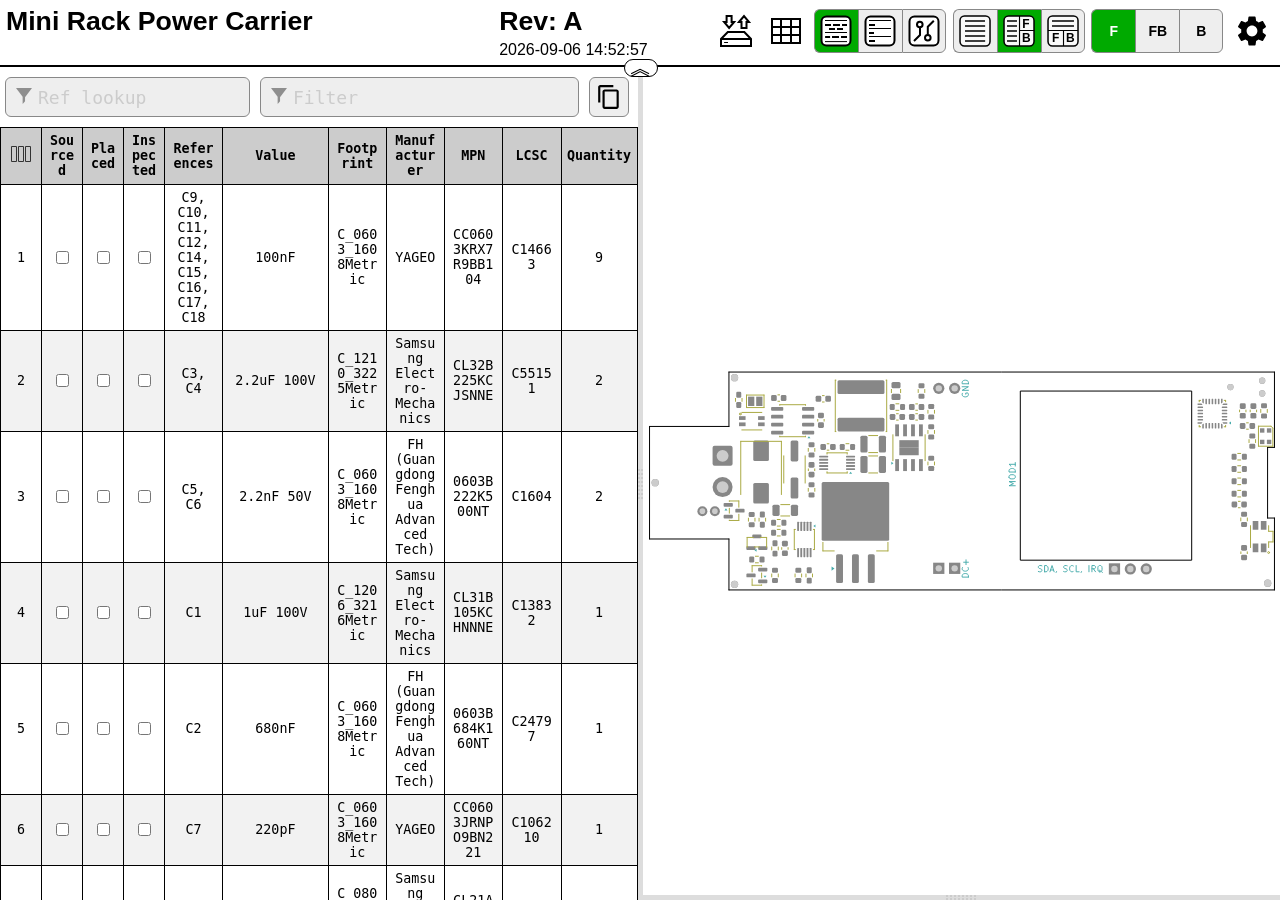
<file: docs/assets/generated/pcbs/carrier-rev-a-ibom.html>
<!DOCTYPE html>
<html lang="en">

<head>
  <meta charset="UTF-8">
  <meta name="viewport" content="width=device-width, initial-scale=1.0">
  <title>Interactive BOM for KiCAD</title>
  <style type="text/css">
:root {
  --pcb-edge-color: black;
  --pad-color: #878787;
  --pad-hole-color: #CCCCCC;
  --pad-color-highlight: #D04040;
  --pad-color-highlight-both: #D0D040;
  --pad-color-highlight-marked: #44a344;
  --pin1-outline-color: #ffb629;
  --pin1-outline-color-highlight: #ffb629;
  --pin1-outline-color-highlight-both: #fcbb39;
  --pin1-outline-color-highlight-marked: #fdbe41;
  --silkscreen-edge-color: #aa4;
  --silkscreen-polygon-color: #4aa;
  --silkscreen-text-color: #4aa;
  --fabrication-edge-color: #907651;
  --fabrication-polygon-color: #907651;
  --fabrication-text-color: #a27c24;
  --track-color: #def5f1;
  --track-color-highlight: #D04040;
  --zone-color: #def5f1;
  --zone-color-highlight: #d0404080;
}

html,
body {
  margin: 0px;
  height: 100%;
  font-family: Verdana, sans-serif;
}

.dark.topmostdiv {
  --pcb-edge-color: #eee;
  --pad-color: #808080;
  --pin1-outline-color: #ffa800;
  --pin1-outline-color-highlight: #ccff00;
  --track-color: #42524f;
  --zone-color: #42524f;
  background-color: #252c30;
  color: #eee;
}

button {
  background-color: #eee;
  border: 1px solid #888;
  color: black;
  height: 44px;
  width: 44px;
  text-align: center;
  text-decoration: none;
  display: inline-block;
  font-size: 14px;
  font-weight: bolder;
}

.dark button {
  /* This will be inverted */
  background-color: #c3b7b5;
}

button.depressed {
  background-color: #0a0;
  color: white;
}

.dark button.depressed {
  /* This will be inverted */
  background-color: #b3b;
}

button:focus {
  outline: 0;
}

button#tb-btn {
  background-image: url("data:image/svg+xml,%3Csvg xmlns='http://www.w3.org/2000/svg' viewBox='0 0 8.47 8.47'%3E%3Crect transform='translate(0 -288.53)' ry='1.17' y='288.8' x='.27' height='7.94' width='7.94' fill='%23f9f9f9'/%3E%3Cg transform='translate(0 -288.53)'%3E%3Crect width='7.94' height='7.94' x='.27' y='288.8' ry='1.17' fill='none' stroke='%23000' stroke-width='.4' stroke-linejoin='round'/%3E%3Cpath d='M1.32 290.12h5.82M1.32 291.45h5.82' fill='none' stroke='%23000' stroke-width='.4'/%3E%3Cpath d='M4.37 292.5v4.23M.26 292.63H8.2' fill='none' stroke='%23000' stroke-width='.3'/%3E%3Ctext font-weight='700' font-size='3.17' font-family='sans-serif'%3E%3Ctspan x='1.35' y='295.73'%3EF%3C/tspan%3E%3Ctspan x='5.03' y='295.68'%3EB%3C/tspan%3E%3C/text%3E%3C/g%3E%3C/svg%3E%0A");
}

button#lr-btn {
  background-image: url("data:image/svg+xml,%3Csvg xmlns='http://www.w3.org/2000/svg' viewBox='0 0 8.47 8.47'%3E%3Crect transform='translate(0 -288.53)' ry='1.17' y='288.8' x='.27' height='7.94' width='7.94' fill='%23f9f9f9'/%3E%3Cg transform='translate(0 -288.53)'%3E%3Crect width='7.94' height='7.94' x='.27' y='288.8' ry='1.17' fill='none' stroke='%23000' stroke-width='.4' stroke-linejoin='round'/%3E%3Cpath d='M1.06 290.12H3.7m-2.64 1.33H3.7m-2.64 1.32H3.7m-2.64 1.3H3.7m-2.64 1.33H3.7' fill='none' stroke='%23000' stroke-width='.4'/%3E%3Cpath d='M4.37 288.8v7.94m0-4.11h3.96' fill='none' stroke='%23000' stroke-width='.3'/%3E%3Ctext font-weight='700' font-size='3.17' font-family='sans-serif'%3E%3Ctspan x='5.11' y='291.96'%3EF%3C/tspan%3E%3Ctspan x='5.03' y='295.68'%3EB%3C/tspan%3E%3C/text%3E%3C/g%3E%3C/svg%3E%0A");
}

button#bom-btn {
  background-image: url("data:image/svg+xml,%3Csvg xmlns='http://www.w3.org/2000/svg' viewBox='0 0 8.47 8.47'%3E%3Crect transform='translate(0 -288.53)' ry='1.17' y='288.8' x='.27' height='7.94' width='7.94' fill='%23f9f9f9'/%3E%3Cg transform='translate(0 -288.53)' fill='none' stroke='%23000' stroke-width='.4'%3E%3Crect width='7.94' height='7.94' x='.27' y='288.8' ry='1.17' stroke-linejoin='round'/%3E%3Cpath d='M1.59 290.12h5.29M1.59 291.45h5.33M1.59 292.75h5.33M1.59 294.09h5.33M1.59 295.41h5.33'/%3E%3C/g%3E%3C/svg%3E");
}

button#bom-grouped-btn {
  background-image: url("data:image/svg+xml,%3Csvg xmlns='http://www.w3.org/2000/svg' width='32' height='32'%3E%3Cg stroke='%23000' stroke-linejoin='round' class='layer'%3E%3Crect width='29' height='29' x='1.5' y='1.5' stroke-width='2' fill='%23fff' rx='5' ry='5'/%3E%3Cpath stroke-linecap='square' stroke-width='2' d='M6 10h4m4 0h5m4 0h3M6.1 22h3m3.9 0h5m4 0h4m-16-8h4m4 0h4'/%3E%3Cpath stroke-linecap='null' d='M5 17.5h22M5 26.6h22M5 5.5h22'/%3E%3C/g%3E%3C/svg%3E");
}

button#bom-ungrouped-btn {
  background-image: url("data:image/svg+xml,%3Csvg xmlns='http://www.w3.org/2000/svg' width='32' height='32'%3E%3Cg stroke='%23000' stroke-linejoin='round' class='layer'%3E%3Crect width='29' height='29' x='1.5' y='1.5' stroke-width='2' fill='%23fff' rx='5' ry='5'/%3E%3Cpath stroke-linecap='square' stroke-width='2' d='M6 10h4m-4 8h3m-3 8h4'/%3E%3Cpath stroke-linecap='null' d='M5 13.5h22m-22 8h22M5 5.5h22'/%3E%3C/g%3E%3C/svg%3E");
}

button#bom-netlist-btn {
  background-image: url("data:image/svg+xml,%3Csvg xmlns='http://www.w3.org/2000/svg' width='32' height='32'%3E%3Cg fill='none' stroke='%23000' class='layer'%3E%3Crect width='29' height='29' x='1.5' y='1.5' stroke-width='2' fill='%23fff' rx='5' ry='5'/%3E%3Cpath stroke-width='2' d='M6 26l6-6v-8m13.8-6.3l-6 6v8'/%3E%3Ccircle cx='11.8' cy='9.5' r='2.8' stroke-width='2'/%3E%3Ccircle cx='19.8' cy='22.8' r='2.8' stroke-width='2'/%3E%3C/g%3E%3C/svg%3E");
}

button#copy {
  background-image: url("data:image/svg+xml,%3Csvg height='48' viewBox='0 0 48 48' width='48' xmlns='http://www.w3.org/2000/svg'%3E%3Cpath d='M0 0h48v48h-48z' fill='none'/%3E%3Cpath d='M32 2h-24c-2.21 0-4 1.79-4 4v28h4v-28h24v-4zm6 8h-22c-2.21 0-4 1.79-4 4v28c0 2.21 1.79 4 4 4h22c2.21 0 4-1.79 4-4v-28c0-2.21-1.79-4-4-4zm0 32h-22v-28h22v28z'/%3E%3C/svg%3E");
  background-position: 6px 6px;
  background-repeat: no-repeat;
  background-size: 26px 26px;
  border-radius: 6px;
  height: 40px;
  width: 40px;
  margin: 10px 5px;
}

button#copy:active {
  box-shadow: inset 0px 0px 5px #6c6c6c;
}

textarea.clipboard-temp {
  position: fixed;
  top: 0;
  left: 0;
  width: 2em;
  height: 2em;
  padding: 0;
  border: None;
  outline: None;
  box-shadow: None;
  background: transparent;
}

.left-most-button {
  border-right: 0;
  border-top-left-radius: 6px;
  border-bottom-left-radius: 6px;
}

.middle-button {
  border-right: 0;
}

.right-most-button {
  border-top-right-radius: 6px;
  border-bottom-right-radius: 6px;
}

.button-container {
  font-size: 0;
  margin: 0.4rem 0.4rem 0.4rem 0;
}

.dark .button-container {
  filter: invert(1);
}

.button-container button {
  background-size: 32px 32px;
  background-position: 5px 5px;
  background-repeat: no-repeat;
}

@media print {
  .hideonprint {
    display: none;
  }
}

canvas {
  cursor: crosshair;
}

canvas:active {
  cursor: grabbing;
}

.fileinfo {
  width: 100%;
  max-width: 1000px;
  border: none;
  padding: 3px;
}

.fileinfo .title {
  font-size: 20pt;
  font-weight: bold;
}

.fileinfo td {
  overflow: hidden;
  white-space: nowrap;
  max-width: 1px;
  width: 50%;
  text-overflow: ellipsis;
}

.bom {
  border-collapse: collapse;
  font-family: Consolas, "DejaVu Sans Mono", Monaco, monospace;
  font-size: 10pt;
  table-layout: fixed;
  width: 100%;
  margin-top: 1px;
  position: relative;
}

.bom th,
.bom td {
  border: 1px solid black;
  padding: 5px;
  word-wrap: break-word;
  text-align: center;
  position: relative;
}

.dark .bom th,
.dark .bom td {
  border: 1px solid #777;
}

.bom th {
  background-color: #CCCCCC;
  background-clip: padding-box;
}

.dark .bom th {
  background-color: #3b4749;
}

.bom tr.highlighted:nth-child(n) {
  background-color: #cfc;
}

.dark .bom tr.highlighted:nth-child(n) {
  background-color: #226022;
}

.bom tr:nth-child(even) {
  background-color: #f2f2f2;
}

.dark .bom tr:nth-child(even) {
  background-color: #313b40;
}

.bom tr.checked {
  color: #1cb53d;
}

.dark .bom tr.checked {
  color: #2cce54;
}

.bom tr {
  transition: background-color 0.2s;
}

.bom .numCol {
  width: 30px;
}

.bom .value {
  width: 15%;
}

.bom .quantity {
  width: 65px;
}

.bom th .sortmark {
  position: absolute;
  right: 1px;
  top: 1px;
  margin-top: -5px;
  border-width: 5px;
  border-style: solid;
  border-color: transparent transparent #221 transparent;
  transform-origin: 50% 85%;
  transition: opacity 0.2s, transform 0.4s;
}

.dark .bom th .sortmark {
  filter: invert(1);
}

.bom th .sortmark.none {
  opacity: 0;
}

.bom th .sortmark.desc {
  transform: rotate(180deg);
}

.bom th:hover .sortmark.none {
  opacity: 0.5;
}

.bom .bom-checkbox {
  width: 30px;
  position: relative;
  user-select: none;
  -moz-user-select: none;
}

.bom .bom-checkbox:before {
  content: "";
  position: absolute;
  border-width: 15px;
  border-style: solid;
  border-color: #51829f transparent transparent transparent;
  visibility: hidden;
  top: -15px;
}

.bom .bom-checkbox:after {
  content: "Double click to set/unset all";
  position: absolute;
  color: white;
  top: -35px;
  left: -26px;
  background: #51829f;
  padding: 5px 15px;
  border-radius: 8px;
  white-space: nowrap;
  visibility: hidden;
}

.bom .bom-checkbox:hover:before,
.bom .bom-checkbox:hover:after {
  visibility: visible;
  transition: visibility 0.2s linear 1s;
}

.split {
  -webkit-box-sizing: border-box;
  -moz-box-sizing: border-box;
  box-sizing: border-box;
  overflow-y: auto;
  overflow-x: hidden;
  background-color: inherit;
}

.split.split-horizontal,
.gutter.gutter-horizontal {
  height: 100%;
  float: left;
}

.gutter {
  background-color: #ddd;
  background-repeat: no-repeat;
  background-position: 50%;
  transition: background-color 0.3s;
}

.dark .gutter {
  background-color: #777;
}

.gutter.gutter-horizontal {
  background-image: url('[data-uri]');
  cursor: ew-resize;
  width: 5px;
}

.gutter.gutter-vertical {
  background-image: url('[data-uri]');
  cursor: ns-resize;
  height: 5px;
}

.searchbox {
  float: left;
  height: 40px;
  margin: 10px 5px;
  padding: 12px 32px;
  font-family: Consolas, "DejaVu Sans Mono", Monaco, monospace;
  font-size: 18px;
  box-sizing: border-box;
  border: 1px solid #888;
  border-radius: 6px;
  outline: none;
  background-color: #eee;
  transition: background-color 0.2s, border 0.2s;
  background-image: url('[data-uri]');
  background-position: 10px 10px;
  background-repeat: no-repeat;
}

.dark .searchbox {
  background-color: #111;
  color: #eee;
}

.searchbox::placeholder {
  color: #ccc;
}

.dark .searchbox::placeholder {
  color: #666;
}

.filter {
  width: calc(60% - 64px);
}

.reflookup {
  width: calc(40% - 10px);
}

input[type=text]:focus {
  background-color: white;
  border: 1px solid #333;
}

.dark input[type=text]:focus {
  background-color: #333;
  border: 1px solid #ccc;
}

mark.highlight {
  background-color: #5050ff;
  color: #fff;
  padding: 2px;
  border-radius: 6px;
}

.dark mark.highlight {
  background-color: #76a6da;
  color: #111;
}

.menubtn {
  background-color: white;
  border: none;
  background-image: url("data:image/svg+xml,%3Csvg xmlns='http://www.w3.org/2000/svg' width='36' height='36' viewBox='0 0 20 20'%3E%3Cpath fill='none' d='M0 0h20v20H0V0z'/%3E%3Cpath d='M15.95 10.78c.03-.25.05-.51.05-.78s-.02-.53-.06-.78l1.69-1.32c.15-.12.19-.34.1-.51l-1.6-2.77c-.1-.18-.31-.24-.49-.18l-1.99.8c-.42-.32-.86-.58-1.35-.78L12 2.34c-.03-.2-.2-.34-.4-.34H8.4c-.2 0-.36.14-.39.34l-.3 2.12c-.49.2-.94.47-1.35.78l-1.99-.8c-.18-.07-.39 0-.49.18l-1.6 2.77c-.1.18-.06.39.1.51l1.69 1.32c-.04.25-.07.52-.07.78s.02.53.06.78L2.37 12.1c-.15.12-.19.34-.1.51l1.6 2.77c.1.18.31.24.49.18l1.99-.8c.42.32.86.58 1.35.78l.3 2.12c.04.2.2.34.4.34h3.2c.2 0 .37-.14.39-.34l.3-2.12c.49-.2.94-.47 1.35-.78l1.99.8c.18.07.39 0 .49-.18l1.6-2.77c.1-.18.06-.39-.1-.51l-1.67-1.32zM10 13c-1.65 0-3-1.35-3-3s1.35-3 3-3 3 1.35 3 3-1.35 3-3 3z'/%3E%3C/svg%3E%0A");
  background-position: center;
  background-repeat: no-repeat;
}

.statsbtn {
  background-color: white;
  border: none;
  background-image: url("data:image/svg+xml,%3Csvg width='36' height='36' xmlns='http://www.w3.org/2000/svg'%3E%3Cpath d='M4 6h28v24H4V6zm0 8h28v8H4m9-16v24h10V5.8' fill='none' stroke='%23000' stroke-width='2'/%3E%3C/svg%3E");
  background-position: center;
  background-repeat: no-repeat;
}

.iobtn {
  background-color: white;
  border: none;
  background-image: url("data:image/svg+xml,%3Csvg xmlns='http://www.w3.org/2000/svg' width='36' height='36'%3E%3Cpath fill='none' stroke='%23000' stroke-width='2' d='M3 33v-7l6.8-7h16.5l6.7 7v7H3zM3.2 26H33M21 9l5-5.9 5 6h-2.5V15h-5V9H21zm-4.9 0l-5 6-5-6h2.5V3h5v6h2.5z'/%3E%3Cpath fill='none' stroke='%23000' d='M6.1 29.5H10'/%3E%3C/svg%3E");
  background-position: center;
  background-repeat: no-repeat;
}

.visbtn {
  background-image: url("data:image/svg+xml,%3Csvg xmlns='http://www.w3.org/2000/svg' width='24' height='24'%3E%3Cpath fill='none' stroke='%23333' d='M2.5 4.5h5v15h-5zM9.5 4.5h5v15h-5zM16.5 4.5h5v15h-5z'/%3E%3C/svg%3E");
  background-position: center;
  background-repeat: no-repeat;
  padding: 15px;
}

#vismenu-content {
  left: 0px;
  font-family: Verdana, sans-serif;
}

.dark .statsbtn,
.dark .savebtn,
.dark .menubtn,
.dark .iobtn,
.dark .visbtn {
  filter: invert(1);
}

.flexbox {
  display: flex;
  align-items: center;
  justify-content: space-between;
  width: 100%;
}

.savebtn {
  background-color: #d6d6d6;
  width: auto;
  height: 30px;
  flex-grow: 1;
  margin: 5px;
  border-radius: 4px;
}

.savebtn:active {
  background-color: #0a0;
  color: white;
}

.dark .savebtn:active {
  /* This will be inverted */
  background-color: #b3b;
}

.stats {
  border-collapse: collapse;
  font-size: 12pt;
  table-layout: fixed;
  width: 100%;
  min-width: 450px;
}

.dark .stats td {
  border: 1px solid #bbb;
}

.stats td {
  border: 1px solid black;
  padding: 5px;
  word-wrap: break-word;
  text-align: center;
  position: relative;
}

#checkbox-stats div {
  position: absolute;
  left: 0;
  top: 0;
  height: 100%;
  width: 100%;
  display: flex;
  align-items: center;
  justify-content: center;
}

#checkbox-stats .bar {
  background-color: rgba(28, 251, 0, 0.6);
}

.menu {
  position: relative;
  display: inline-block;
  margin: 0.4rem 0.4rem 0.4rem 0;
}

.menu-content {
  font-size: 12pt !important;
  text-align: left !important;
  font-weight: normal !important;
  display: none;
  position: absolute;
  background-color: white;
  right: 0;
  min-width: 300px;
  box-shadow: 0px 8px 16px 0px rgba(0, 0, 0, 0.2);
  z-index: 100;
  padding: 8px;
}

.dark .menu-content {
  background-color: #111;
}

.menu:hover .menu-content {
  display: block;
}

.menu:hover .menubtn,
.menu:hover .iobtn,
.menu:hover .statsbtn {
  background-color: #eee;
}

.menu-label {
  display: inline-block;
  padding: 8px;
  border: 1px solid #ccc;
  border-top: 0;
  width: calc(100% - 18px);
}

.menu-label-top {
  border-top: 1px solid #ccc;
}

.menu-textbox {
  float: left;
  height: 24px;
  margin: 10px 5px;
  padding: 5px 5px;
  font-family: Consolas, "DejaVu Sans Mono", Monaco, monospace;
  font-size: 14px;
  box-sizing: border-box;
  border: 1px solid #888;
  border-radius: 4px;
  outline: none;
  background-color: #eee;
  transition: background-color 0.2s, border 0.2s;
  width: calc(100% - 10px);
}

.menu-textbox.invalid,
.dark .menu-textbox.invalid {
  color: red;
}

.dark .menu-textbox {
  background-color: #222;
  color: #eee;
}

.radio-container {
  margin: 4px;
}

.topmostdiv {
  display: flex;
  flex-direction: column;
  width: 100%;
  background-color: white;
  transition: background-color 0.3s;
  min-height: 100%;
}

#top {
  display: flex;
  flex-wrap: wrap;
  justify-content: flex-end;
  align-items: center;
}

#topdivider {
  border-bottom: 2px solid black;
  display: flex;
  justify-content: center;
  align-items: center;
}

.dark #topdivider {
  border-bottom: 2px solid #ccc;
}

#topdivider>div {
  position: relative;
}

#toptoggle {
  cursor: pointer;
  user-select: none;
  position: absolute;
  padding: 0.1rem 0.3rem;
  top: -0.4rem;
  left: -1rem;
  font-size: 1.4rem;
  line-height: 60%;
  border: 1px solid black;
  border-radius: 1rem;
  background-color: #fff;
  z-index: 100;
}

.flipped {
  transform: rotate(0.5turn);
}

.dark #toptoggle {
  border: 1px solid #fff;
  background-color: #222;
}

#fileinfodiv {
  flex: 20rem 1 0;
  overflow: auto;
}

#bomcontrols {
  display: flex;
  flex-direction: row-reverse;
}

#bomcontrols>* {
  flex-shrink: 0;
}

#dbg {
  display: block;
}

::-webkit-scrollbar {
  width: 8px;
}

::-webkit-scrollbar-track {
  background: #aaa;
}

::-webkit-scrollbar-thumb {
  background: #666;
  border-radius: 3px;
}

::-webkit-scrollbar-thumb:hover {
  background: #555;
}

.slider {
  -webkit-appearance: none;
  width: 100%;
  margin: 3px 0;
  padding: 0;
  outline: none;
  opacity: 0.7;
  -webkit-transition: .2s;
  transition: opacity .2s;
  border-radius: 3px;
}

.slider:hover {
  opacity: 1;
}

.slider:focus {
  outline: none;
}

.slider::-webkit-slider-runnable-track {
  -webkit-appearance: none;
  width: 100%;
  height: 8px;
  background: #d3d3d3;
  border-radius: 3px;
  border: none;
}

.slider::-webkit-slider-thumb {
  -webkit-appearance: none;
  width: 15px;
  height: 15px;
  border-radius: 50%;
  background: #0a0;
  cursor: pointer;
  margin-top: -4px;
}

.dark .slider::-webkit-slider-thumb {
  background: #3d3;
}

.slider::-moz-range-thumb {
  width: 15px;
  height: 15px;
  border-radius: 50%;
  background: #0a0;
  cursor: pointer;
}

.slider::-moz-range-track {
  height: 8px;
  background: #d3d3d3;
  border-radius: 3px;
}

.dark .slider::-moz-range-thumb {
  background: #3d3;
}

.slider::-ms-track {
  width: 100%;
  height: 8px;
  border-width: 3px 0;
  background: transparent;
  border-color: transparent;
  color: transparent;
  transition: opacity .2s;
}

.slider::-ms-fill-lower {
  background: #d3d3d3;
  border: none;
  border-radius: 3px;
}

.slider::-ms-fill-upper {
  background: #d3d3d3;
  border: none;
  border-radius: 3px;
}

.slider::-ms-thumb {
  width: 15px;
  height: 15px;
  border-radius: 50%;
  background: #0a0;
  cursor: pointer;
  margin: 0;
}

.shameless-plug {
  font-size: 0.8em;
  text-align: center;
  display: block;
}

a {
  color: #0278a4;
}

.dark a {
  color: #00b9fd;
}

#frontcanvas,
#backcanvas {
  touch-action: none;
}

.placeholder {
  border: 1px dashed #9f9fda !important;
  background-color: #edf2f7 !important;
}

.dragging {
  z-index: 999;
}

.dark .dragging>table>tbody>tr {
  background-color: #252c30;
}

.dark .placeholder {
  filter: invert(1);
}

.column-spacer {
  top: 0;
  left: 0;
  width: calc(100% - 4px);
  position: absolute;
  cursor: pointer;
  user-select: none;
  height: 100%;
}

.column-width-handle {
  top: 0;
  right: 0;
  width: 4px;
  position: absolute;
  cursor: col-resize;
  user-select: none;
  height: 100%;
}

.column-width-handle:hover {
  background-color: #4f99bd;
}

.help-link {
  border: 1px solid #0278a4;
  padding-inline: 0.3rem;
  border-radius: 3px;
  cursor: pointer;
}

.dark .help-link {
  border: 1px solid #00b9fd;
}

.bom-color {
  width: 20%;
}

.color-column input {
  width: 1.6rem;
  height: 1rem;
  border: 1px solid black;
  cursor: pointer;
  padding: 0;
}

/* removes default styling from input color element */
::-webkit-color-swatch {
  border: none;
}

::-webkit-color-swatch-wrapper {
  padding: 0;
}

::-moz-color-swatch,
::-moz-focus-inner {
  border: none;
}

::-moz-focus-inner {
  padding: 0;
}

  </style>
  <script type="text/javascript" >
///////////////////////////////////////////////
/*
  Split.js - v1.3.5
  MIT License
  https://github.com/nathancahill/Split.js
*/
!function(e,t){"object"==typeof exports&&"undefined"!=typeof module?module.exports=t():"function"==typeof define&&define.amd?define(t):e.Split=t()}(this,function(){"use strict";var e=window,t=e.document,n="addEventListener",i="removeEventListener",r="getBoundingClientRect",s=function(){return!1},o=e.attachEvent&&!e[n],a=["","-webkit-","-moz-","-o-"].filter(function(e){var n=t.createElement("div");return n.style.cssText="width:"+e+"calc(9px)",!!n.style.length}).shift()+"calc",l=function(e){return"string"==typeof e||e instanceof String?t.querySelector(e):e};return function(u,c){function z(e,t,n){var i=A(y,t,n);Object.keys(i).forEach(function(t){return e.style[t]=i[t]})}function h(e,t){var n=B(y,t);Object.keys(n).forEach(function(t){return e.style[t]=n[t]})}function f(e){var t=E[this.a],n=E[this.b],i=t.size+n.size;t.size=e/this.size*i,n.size=i-e/this.size*i,z(t.element,t.size,this.aGutterSize),z(n.element,n.size,this.bGutterSize)}function m(e){var t;this.dragging&&((t="touches"in e?e.touches[0][b]-this.start:e[b]-this.start)<=E[this.a].minSize+M+this.aGutterSize?t=E[this.a].minSize+this.aGutterSize:t>=this.size-(E[this.b].minSize+M+this.bGutterSize)&&(t=this.size-(E[this.b].minSize+this.bGutterSize)),f.call(this,t),c.onDrag&&c.onDrag())}function g(){var e=E[this.a].element,t=E[this.b].element;this.size=e[r]()[y]+t[r]()[y]+this.aGutterSize+this.bGutterSize,this.start=e[r]()[G]}function d(){var t=this,n=E[t.a].element,r=E[t.b].element;t.dragging&&c.onDragEnd&&c.onDragEnd(),t.dragging=!1,e[i]("mouseup",t.stop),e[i]("touchend",t.stop),e[i]("touchcancel",t.stop),t.parent[i]("mousemove",t.move),t.parent[i]("touchmove",t.move),delete t.stop,delete t.move,n[i]("selectstart",s),n[i]("dragstart",s),r[i]("selectstart",s),r[i]("dragstart",s),n.style.userSelect="",n.style.webkitUserSelect="",n.style.MozUserSelect="",n.style.pointerEvents="",r.style.userSelect="",r.style.webkitUserSelect="",r.style.MozUserSelect="",r.style.pointerEvents="",t.gutter.style.cursor="",t.parent.style.cursor=""}function S(t){var i=this,r=E[i.a].element,o=E[i.b].element;!i.dragging&&c.onDragStart&&c.onDragStart(),t.preventDefault(),i.dragging=!0,i.move=m.bind(i),i.stop=d.bind(i),e[n]("mouseup",i.stop),e[n]("touchend",i.stop),e[n]("touchcancel",i.stop),i.parent[n]("mousemove",i.move),i.parent[n]("touchmove",i.move),r[n]("selectstart",s),r[n]("dragstart",s),o[n]("selectstart",s),o[n]("dragstart",s),r.style.userSelect="none",r.style.webkitUserSelect="none",r.style.MozUserSelect="none",r.style.pointerEvents="none",o.style.userSelect="none",o.style.webkitUserSelect="none",o.style.MozUserSelect="none",o.style.pointerEvents="none",i.gutter.style.cursor=j,i.parent.style.cursor=j,g.call(i)}function v(e){e.forEach(function(t,n){if(n>0){var i=F[n-1],r=E[i.a],s=E[i.b];r.size=e[n-1],s.size=t,z(r.element,r.size,i.aGutterSize),z(s.element,s.size,i.bGutterSize)}})}function p(){F.forEach(function(e){e.parent.removeChild(e.gutter),E[e.a].element.style[y]="",E[e.b].element.style[y]=""})}void 0===c&&(c={});var y,b,G,E,w=l(u[0]).parentNode,D=e.getComputedStyle(w).flexDirection,U=c.sizes||u.map(function(){return 100/u.length}),k=void 0!==c.minSize?c.minSize:100,x=Array.isArray(k)?k:u.map(function(){return k}),L=void 0!==c.gutterSize?c.gutterSize:10,M=void 0!==c.snapOffset?c.snapOffset:30,O=c.direction||"horizontal",j=c.cursor||("horizontal"===O?"ew-resize":"ns-resize"),C=c.gutter||function(e,n){var i=t.createElement("div");return i.className="gutter gutter-"+n,i},A=c.elementStyle||function(e,t,n){var i={};return"string"==typeof t||t instanceof String?i[e]=t:i[e]=o?t+"%":a+"("+t+"% - "+n+"px)",i},B=c.gutterStyle||function(e,t){return n={},n[e]=t+"px",n;var n};"horizontal"===O?(y="width","clientWidth",b="clientX",G="left","paddingLeft"):"vertical"===O&&(y="height","clientHeight",b="clientY",G="top","paddingTop");var F=[];return E=u.map(function(e,t){var i,s={element:l(e),size:U[t],minSize:x[t]};if(t>0&&(i={a:t-1,b:t,dragging:!1,isFirst:1===t,isLast:t===u.length-1,direction:O,parent:w},i.aGutterSize=L,i.bGutterSize=L,i.isFirst&&(i.aGutterSize=L/2),i.isLast&&(i.bGutterSize=L/2),"row-reverse"===D||"column-reverse"===D)){var a=i.a;i.a=i.b,i.b=a}if(!o&&t>0){var c=C(t,O);h(c,L),c[n]("mousedown",S.bind(i)),c[n]("touchstart",S.bind(i)),w.insertBefore(c,s.element),i.gutter=c}0===t||t===u.length-1?z(s.element,s.size,L/2):z(s.element,s.size,L);var f=s.element[r]()[y];return f<s.minSize&&(s.minSize=f),t>0&&F.push(i),s}),o?{setSizes:v,destroy:p}:{setSizes:v,getSizes:function(){return E.map(function(e){return e.size})},collapse:function(e){if(e===F.length){var t=F[e-1];g.call(t),o||f.call(t,t.size-t.bGutterSize)}else{var n=F[e];g.call(n),o||f.call(n,n.aGutterSize)}},destroy:p}}});

///////////////////////////////////////////////

///////////////////////////////////////////////
// Copyright (c) 2013 Pieroxy <pieroxy@pieroxy.net>
// This work is free. You can redistribute it and/or modify it
// under the terms of the WTFPL, Version 2
// For more information see LICENSE.txt or http://www.wtfpl.net/
//
// For more information, the home page:
// http://pieroxy.net/blog/pages/lz-string/testing.html
//
// LZ-based compression algorithm, version 1.4.4
var LZString=function(){var o=String.fromCharCode,i={};var n={decompressFromBase64:function(o){return null==o?"":""==o?null:n._decompress(o.length,32,function(n){return function(o,n){if(!i[o]){i[o]={};for(var t=0;t<o.length;t++)i[o][o.charAt(t)]=t}return i[o][n]}("ABCDEFGHIJKLMNOPQRSTUVWXYZabcdefghijklmnopqrstuvwxyz0123456789+/=",o.charAt(n))})},_decompress:function(i,n,t){var r,e,a,s,p,u,l,f=[],c=4,d=4,h=3,v="",g=[],m={val:t(0),position:n,index:1};for(r=0;r<3;r+=1)f[r]=r;for(a=0,p=Math.pow(2,2),u=1;u!=p;)s=m.val&m.position,m.position>>=1,0==m.position&&(m.position=n,m.val=t(m.index++)),a|=(s>0?1:0)*u,u<<=1;switch(a){case 0:for(a=0,p=Math.pow(2,8),u=1;u!=p;)s=m.val&m.position,m.position>>=1,0==m.position&&(m.position=n,m.val=t(m.index++)),a|=(s>0?1:0)*u,u<<=1;l=o(a);break;case 1:for(a=0,p=Math.pow(2,16),u=1;u!=p;)s=m.val&m.position,m.position>>=1,0==m.position&&(m.position=n,m.val=t(m.index++)),a|=(s>0?1:0)*u,u<<=1;l=o(a);break;case 2:return""}for(f[3]=l,e=l,g.push(l);;){if(m.index>i)return"";for(a=0,p=Math.pow(2,h),u=1;u!=p;)s=m.val&m.position,m.position>>=1,0==m.position&&(m.position=n,m.val=t(m.index++)),a|=(s>0?1:0)*u,u<<=1;switch(l=a){case 0:for(a=0,p=Math.pow(2,8),u=1;u!=p;)s=m.val&m.position,m.position>>=1,0==m.position&&(m.position=n,m.val=t(m.index++)),a|=(s>0?1:0)*u,u<<=1;f[d++]=o(a),l=d-1,c--;break;case 1:for(a=0,p=Math.pow(2,16),u=1;u!=p;)s=m.val&m.position,m.position>>=1,0==m.position&&(m.position=n,m.val=t(m.index++)),a|=(s>0?1:0)*u,u<<=1;f[d++]=o(a),l=d-1,c--;break;case 2:return g.join("")}if(0==c&&(c=Math.pow(2,h),h++),f[l])v=f[l];else{if(l!==d)return null;v=e+e.charAt(0)}g.push(v),f[d++]=e+v.charAt(0),e=v,0==--c&&(c=Math.pow(2,h),h++)}}};return n}();"function"==typeof define&&define.amd?define(function(){return LZString}):"undefined"!=typeof module&&null!=module?module.exports=LZString:"undefined"!=typeof angular&&null!=angular&&angular.module("LZString",[]).factory("LZString",function(){return LZString});
///////////////////////////////////////////////

///////////////////////////////////////////////
/*!
 * PEP v0.4.3 | https://github.com/jquery/PEP
 * Copyright jQuery Foundation and other contributors | http://jquery.org/license
 */
!function(a,b){"object"==typeof exports&&"undefined"!=typeof module?module.exports=b():"function"==typeof define&&define.amd?define(b):a.PointerEventsPolyfill=b()}(this,function(){"use strict";function a(a,b){b=b||Object.create(null);var c=document.createEvent("Event");c.initEvent(a,b.bubbles||!1,b.cancelable||!1);
for(var d,e=2;e<m.length;e++)d=m[e],c[d]=b[d]||n[e];c.buttons=b.buttons||0;
var f=0;return f=b.pressure&&c.buttons?b.pressure:c.buttons?.5:0,c.x=c.clientX,c.y=c.clientY,c.pointerId=b.pointerId||0,c.width=b.width||0,c.height=b.height||0,c.pressure=f,c.tiltX=b.tiltX||0,c.tiltY=b.tiltY||0,c.twist=b.twist||0,c.tangentialPressure=b.tangentialPressure||0,c.pointerType=b.pointerType||"",c.hwTimestamp=b.hwTimestamp||0,c.isPrimary=b.isPrimary||!1,c}function b(){this.array=[],this.size=0}function c(a,b,c,d){this.addCallback=a.bind(d),this.removeCallback=b.bind(d),this.changedCallback=c.bind(d),A&&(this.observer=new A(this.mutationWatcher.bind(this)))}function d(a){return"body /shadow-deep/ "+e(a)}function e(a){return'[touch-action="'+a+'"]'}function f(a){return"{ -ms-touch-action: "+a+"; touch-action: "+a+"; }"}function g(){if(F){D.forEach(function(a){String(a)===a?(E+=e(a)+f(a)+"\n",G&&(E+=d(a)+f(a)+"\n")):(E+=a.selectors.map(e)+f(a.rule)+"\n",G&&(E+=a.selectors.map(d)+f(a.rule)+"\n"))});var a=document.createElement("style");a.textContent=E,document.head.appendChild(a)}}function h(){if(!window.PointerEvent){if(window.PointerEvent=a,window.navigator.msPointerEnabled){var b=window.navigator.msMaxTouchPoints;Object.defineProperty(window.navigator,"maxTouchPoints",{value:b,enumerable:!0}),u.registerSource("ms",_)}else Object.defineProperty(window.navigator,"maxTouchPoints",{value:0,enumerable:!0}),u.registerSource("mouse",N),void 0!==window.ontouchstart&&u.registerSource("touch",V);u.register(document)}}function i(a){if(!u.pointermap.has(a)){var b=new Error("InvalidPointerId");throw b.name="InvalidPointerId",b}}function j(a){for(var b=a.parentNode;b&&b!==a.ownerDocument;)b=b.parentNode;if(!b){var c=new Error("InvalidStateError");throw c.name="InvalidStateError",c}}function k(a){var b=u.pointermap.get(a);return 0!==b.buttons}function l(){window.Element&&!Element.prototype.setPointerCapture&&Object.defineProperties(Element.prototype,{setPointerCapture:{value:W},releasePointerCapture:{value:X},hasPointerCapture:{value:Y}})}
var m=["bubbles","cancelable","view","detail","screenX","screenY","clientX","clientY","ctrlKey","altKey","shiftKey","metaKey","button","relatedTarget","pageX","pageY"],n=[!1,!1,null,null,0,0,0,0,!1,!1,!1,!1,0,null,0,0],o=window.Map&&window.Map.prototype.forEach,p=o?Map:b;b.prototype={set:function(a,b){return void 0===b?this["delete"](a):(this.has(a)||this.size++,void(this.array[a]=b))},has:function(a){return void 0!==this.array[a]},"delete":function(a){this.has(a)&&(delete this.array[a],this.size--)},get:function(a){return this.array[a]},clear:function(){this.array.length=0,this.size=0},forEach:function(a,b){return this.array.forEach(function(c,d){a.call(b,c,d,this)},this)}};var q=["bubbles","cancelable","view","detail","screenX","screenY","clientX","clientY","ctrlKey","altKey","shiftKey","metaKey","button","relatedTarget","buttons","pointerId","width","height","pressure","tiltX","tiltY","pointerType","hwTimestamp","isPrimary","type","target","currentTarget","which","pageX","pageY","timeStamp"],r=[!1,!1,null,null,0,0,0,0,!1,!1,!1,!1,0,null,0,0,0,0,0,0,0,"",0,!1,"",null,null,0,0,0,0],s={pointerover:1,pointerout:1,pointerenter:1,pointerleave:1},t="undefined"!=typeof SVGElementInstance,u={pointermap:new p,eventMap:Object.create(null),captureInfo:Object.create(null),eventSources:Object.create(null),eventSourceList:[],registerSource:function(a,b){var c=b,d=c.events;d&&(d.forEach(function(a){c[a]&&(this.eventMap[a]=c[a].bind(c))},this),this.eventSources[a]=c,this.eventSourceList.push(c))},register:function(a){for(var b,c=this.eventSourceList.length,d=0;d<c&&(b=this.eventSourceList[d]);d++)
b.register.call(b,a)},unregister:function(a){for(var b,c=this.eventSourceList.length,d=0;d<c&&(b=this.eventSourceList[d]);d++)
b.unregister.call(b,a)},contains:function(a,b){try{return a.contains(b)}catch(c){return!1}},down:function(a){a.bubbles=!0,this.fireEvent("pointerdown",a)},move:function(a){a.bubbles=!0,this.fireEvent("pointermove",a)},up:function(a){a.bubbles=!0,this.fireEvent("pointerup",a)},enter:function(a){a.bubbles=!1,this.fireEvent("pointerenter",a)},leave:function(a){a.bubbles=!1,this.fireEvent("pointerleave",a)},over:function(a){a.bubbles=!0,this.fireEvent("pointerover",a)},out:function(a){a.bubbles=!0,this.fireEvent("pointerout",a)},cancel:function(a){a.bubbles=!0,this.fireEvent("pointercancel",a)},leaveOut:function(a){this.out(a),this.propagate(a,this.leave,!1)},enterOver:function(a){this.over(a),this.propagate(a,this.enter,!0)},eventHandler:function(a){if(!a._handledByPE){var b=a.type,c=this.eventMap&&this.eventMap[b];c&&c(a),a._handledByPE=!0}},listen:function(a,b){b.forEach(function(b){this.addEvent(a,b)},this)},unlisten:function(a,b){b.forEach(function(b){this.removeEvent(a,b)},this)},addEvent:function(a,b){a.addEventListener(b,this.boundHandler)},removeEvent:function(a,b){a.removeEventListener(b,this.boundHandler)},makeEvent:function(b,c){this.captureInfo[c.pointerId]&&(c.relatedTarget=null);var d=new a(b,c);return c.preventDefault&&(d.preventDefault=c.preventDefault),d._target=d._target||c.target,d},fireEvent:function(a,b){var c=this.makeEvent(a,b);return this.dispatchEvent(c)},cloneEvent:function(a){for(var b,c=Object.create(null),d=0;d<q.length;d++)b=q[d],c[b]=a[b]||r[d],!t||"target"!==b&&"relatedTarget"!==b||c[b]instanceof SVGElementInstance&&(c[b]=c[b].correspondingUseElement);return a.preventDefault&&(c.preventDefault=function(){a.preventDefault()}),c},getTarget:function(a){var b=this.captureInfo[a.pointerId];return b?a._target!==b&&a.type in s?void 0:b:a._target},propagate:function(a,b,c){for(var d=a.target,e=[];d!==document&&!d.contains(a.relatedTarget);) if(e.push(d),d=d.parentNode,!d)return;c&&e.reverse(),e.forEach(function(c){a.target=c,b.call(this,a)},this)},setCapture:function(b,c,d){this.captureInfo[b]&&this.releaseCapture(b,d),this.captureInfo[b]=c,this.implicitRelease=this.releaseCapture.bind(this,b,d),document.addEventListener("pointerup",this.implicitRelease),document.addEventListener("pointercancel",this.implicitRelease);var e=new a("gotpointercapture");e.pointerId=b,e._target=c,d||this.asyncDispatchEvent(e)},releaseCapture:function(b,c){var d=this.captureInfo[b];if(d){this.captureInfo[b]=void 0,document.removeEventListener("pointerup",this.implicitRelease),document.removeEventListener("pointercancel",this.implicitRelease);var e=new a("lostpointercapture");e.pointerId=b,e._target=d,c||this.asyncDispatchEvent(e)}},dispatchEvent:/*scope.external.dispatchEvent || */function(a){var b=this.getTarget(a);if(b)return b.dispatchEvent(a)},asyncDispatchEvent:function(a){requestAnimationFrame(this.dispatchEvent.bind(this,a))}};u.boundHandler=u.eventHandler.bind(u);var v={shadow:function(a){if(a)return a.shadowRoot||a.webkitShadowRoot},canTarget:function(a){return a&&Boolean(a.elementFromPoint)},targetingShadow:function(a){var b=this.shadow(a);if(this.canTarget(b))return b},olderShadow:function(a){var b=a.olderShadowRoot;if(!b){var c=a.querySelector("shadow");c&&(b=c.olderShadowRoot)}return b},allShadows:function(a){for(var b=[],c=this.shadow(a);c;)b.push(c),c=this.olderShadow(c);return b},searchRoot:function(a,b,c){if(a){var d,e,f=a.elementFromPoint(b,c);for(e=this.targetingShadow(f);e;){if(d=e.elementFromPoint(b,c)){var g=this.targetingShadow(d);return this.searchRoot(g,b,c)||d} e=this.olderShadow(e)} return f}},owner:function(a){
for(var b=a;b.parentNode;)b=b.parentNode;
return b.nodeType!==Node.DOCUMENT_NODE&&b.nodeType!==Node.DOCUMENT_FRAGMENT_NODE&&(b=document),b},findTarget:function(a){var b=a.clientX,c=a.clientY,d=this.owner(a.target);
return d.elementFromPoint(b,c)||(d=document),this.searchRoot(d,b,c)}},w=Array.prototype.forEach.call.bind(Array.prototype.forEach),x=Array.prototype.map.call.bind(Array.prototype.map),y=Array.prototype.slice.call.bind(Array.prototype.slice),z=Array.prototype.filter.call.bind(Array.prototype.filter),A=window.MutationObserver||window.WebKitMutationObserver,B="[touch-action]",C={subtree:!0,childList:!0,attributes:!0,attributeOldValue:!0,attributeFilter:["touch-action"]};c.prototype={watchSubtree:function(a){
//
this.observer&&v.canTarget(a)&&this.observer.observe(a,C)},enableOnSubtree:function(a){this.watchSubtree(a),a===document&&"complete"!==document.readyState?this.installOnLoad():this.installNewSubtree(a)},installNewSubtree:function(a){w(this.findElements(a),this.addElement,this)},findElements:function(a){return a.querySelectorAll?a.querySelectorAll(B):[]},removeElement:function(a){this.removeCallback(a)},addElement:function(a){this.addCallback(a)},elementChanged:function(a,b){this.changedCallback(a,b)},concatLists:function(a,b){return a.concat(y(b))},
installOnLoad:function(){document.addEventListener("readystatechange",function(){"complete"===document.readyState&&this.installNewSubtree(document)}.bind(this))},isElement:function(a){return a.nodeType===Node.ELEMENT_NODE},flattenMutationTree:function(a){
var b=x(a,this.findElements,this);
return b.push(z(a,this.isElement)),b.reduce(this.concatLists,[])},mutationWatcher:function(a){a.forEach(this.mutationHandler,this)},mutationHandler:function(a){if("childList"===a.type){var b=this.flattenMutationTree(a.addedNodes);b.forEach(this.addElement,this);var c=this.flattenMutationTree(a.removedNodes);c.forEach(this.removeElement,this)}else"attributes"===a.type&&this.elementChanged(a.target,a.oldValue)}};var D=["none","auto","pan-x","pan-y",{rule:"pan-x pan-y",selectors:["pan-x pan-y","pan-y pan-x"]}],E="",F=window.PointerEvent||window.MSPointerEvent,G=!window.ShadowDOMPolyfill&&document.head.createShadowRoot,H=u.pointermap,I=25,J=[1,4,2,8,16],K=!1;try{K=1===new MouseEvent("test",{buttons:1}).buttons}catch(L){}
var M,N={POINTER_ID:1,POINTER_TYPE:"mouse",events:["mousedown","mousemove","mouseup","mouseover","mouseout"],register:function(a){u.listen(a,this.events)},unregister:function(a){u.unlisten(a,this.events)},lastTouches:[],
isEventSimulatedFromTouch:function(a){for(var b,c=this.lastTouches,d=a.clientX,e=a.clientY,f=0,g=c.length;f<g&&(b=c[f]);f++){
var h=Math.abs(d-b.x),i=Math.abs(e-b.y);if(h<=I&&i<=I)return!0}},prepareEvent:function(a){var b=u.cloneEvent(a),c=b.preventDefault;return b.preventDefault=function(){a.preventDefault(),c()},b.pointerId=this.POINTER_ID,b.isPrimary=!0,b.pointerType=this.POINTER_TYPE,b},prepareButtonsForMove:function(a,b){var c=H.get(this.POINTER_ID);
0!==b.which&&c?a.buttons=c.buttons:a.buttons=0,b.buttons=a.buttons},mousedown:function(a){if(!this.isEventSimulatedFromTouch(a)){var b=H.get(this.POINTER_ID),c=this.prepareEvent(a);K||(c.buttons=J[c.button],b&&(c.buttons|=b.buttons),a.buttons=c.buttons),H.set(this.POINTER_ID,a),b&&0!==b.buttons?u.move(c):u.down(c)}},mousemove:function(a){if(!this.isEventSimulatedFromTouch(a)){var b=this.prepareEvent(a);K||this.prepareButtonsForMove(b,a),b.button=-1,H.set(this.POINTER_ID,a),u.move(b)}},mouseup:function(a){if(!this.isEventSimulatedFromTouch(a)){var b=H.get(this.POINTER_ID),c=this.prepareEvent(a);if(!K){var d=J[c.button];
c.buttons=b?b.buttons&~d:0,a.buttons=c.buttons}H.set(this.POINTER_ID,a),
c.buttons&=~J[c.button],0===c.buttons?u.up(c):u.move(c)}},mouseover:function(a){if(!this.isEventSimulatedFromTouch(a)){var b=this.prepareEvent(a);K||this.prepareButtonsForMove(b,a),b.button=-1,H.set(this.POINTER_ID,a),u.enterOver(b)}},mouseout:function(a){if(!this.isEventSimulatedFromTouch(a)){var b=this.prepareEvent(a);K||this.prepareButtonsForMove(b,a),b.button=-1,u.leaveOut(b)}},cancel:function(a){var b=this.prepareEvent(a);u.cancel(b),this.deactivateMouse()},deactivateMouse:function(){H["delete"](this.POINTER_ID)}},O=u.captureInfo,P=v.findTarget.bind(v),Q=v.allShadows.bind(v),R=u.pointermap,S=2500,T=200,U="touch-action",V={events:["touchstart","touchmove","touchend","touchcancel"],register:function(a){M.enableOnSubtree(a)},unregister:function(){},elementAdded:function(a){var b=a.getAttribute(U),c=this.touchActionToScrollType(b);c&&(a._scrollType=c,u.listen(a,this.events),
Q(a).forEach(function(a){a._scrollType=c,u.listen(a,this.events)},this))},elementRemoved:function(a){a._scrollType=void 0,u.unlisten(a,this.events),
Q(a).forEach(function(a){a._scrollType=void 0,u.unlisten(a,this.events)},this)},elementChanged:function(a,b){var c=a.getAttribute(U),d=this.touchActionToScrollType(c),e=this.touchActionToScrollType(b);
d&&e?(a._scrollType=d,Q(a).forEach(function(a){a._scrollType=d},this)):e?this.elementRemoved(a):d&&this.elementAdded(a)},scrollTypes:{EMITTER:"none",XSCROLLER:"pan-x",YSCROLLER:"pan-y",SCROLLER:/^(?:pan-x pan-y)|(?:pan-y pan-x)|auto$/},touchActionToScrollType:function(a){var b=a,c=this.scrollTypes;return"none"===b?"none":b===c.XSCROLLER?"X":b===c.YSCROLLER?"Y":c.SCROLLER.exec(b)?"XY":void 0},POINTER_TYPE:"touch",firstTouch:null,isPrimaryTouch:function(a){return this.firstTouch===a.identifier},setPrimaryTouch:function(a){
(0===R.size||1===R.size&&R.has(1))&&(this.firstTouch=a.identifier,this.firstXY={X:a.clientX,Y:a.clientY},this.scrolling=!1,this.cancelResetClickCount())},removePrimaryPointer:function(a){a.isPrimary&&(this.firstTouch=null,this.firstXY=null,this.resetClickCount())},clickCount:0,resetId:null,resetClickCount:function(){var a=function(){this.clickCount=0,this.resetId=null}.bind(this);this.resetId=setTimeout(a,T)},cancelResetClickCount:function(){this.resetId&&clearTimeout(this.resetId)},typeToButtons:function(a){var b=0;return"touchstart"!==a&&"touchmove"!==a||(b=1),b},touchToPointer:function(a){var b=this.currentTouchEvent,c=u.cloneEvent(a),d=c.pointerId=a.identifier+2;c.target=O[d]||P(c),c.bubbles=!0,c.cancelable=!0,c.detail=this.clickCount,c.button=0,c.buttons=this.typeToButtons(b.type),c.width=2*(a.radiusX||a.webkitRadiusX||0),c.height=2*(a.radiusY||a.webkitRadiusY||0),c.pressure=a.force||a.webkitForce||.5,c.isPrimary=this.isPrimaryTouch(a),c.pointerType=this.POINTER_TYPE,
c.altKey=b.altKey,c.ctrlKey=b.ctrlKey,c.metaKey=b.metaKey,c.shiftKey=b.shiftKey;
var e=this;return c.preventDefault=function(){e.scrolling=!1,e.firstXY=null,b.preventDefault()},c},processTouches:function(a,b){var c=a.changedTouches;this.currentTouchEvent=a;for(var d,e=0;e<c.length;e++)d=c[e],b.call(this,this.touchToPointer(d))},
shouldScroll:function(a){if(this.firstXY){var b,c=a.currentTarget._scrollType;if("none"===c)
b=!1;else if("XY"===c)
b=!0;else{var d=a.changedTouches[0],e=c,f="Y"===c?"X":"Y",g=Math.abs(d["client"+e]-this.firstXY[e]),h=Math.abs(d["client"+f]-this.firstXY[f]);
b=g>=h}return this.firstXY=null,b}},findTouch:function(a,b){for(var c,d=0,e=a.length;d<e&&(c=a[d]);d++)if(c.identifier===b)return!0},
vacuumTouches:function(a){var b=a.touches;
if(R.size>=b.length){var c=[];R.forEach(function(a,d){
if(1!==d&&!this.findTouch(b,d-2)){var e=a.out;c.push(e)}},this),c.forEach(this.cancelOut,this)}},touchstart:function(a){this.vacuumTouches(a),this.setPrimaryTouch(a.changedTouches[0]),this.dedupSynthMouse(a),this.scrolling||(this.clickCount++,this.processTouches(a,this.overDown))},overDown:function(a){R.set(a.pointerId,{target:a.target,out:a,outTarget:a.target}),u.enterOver(a),u.down(a)},touchmove:function(a){this.scrolling||(this.shouldScroll(a)?(this.scrolling=!0,this.touchcancel(a)):(a.preventDefault(),this.processTouches(a,this.moveOverOut)))},moveOverOut:function(a){var b=a,c=R.get(b.pointerId);
if(c){var d=c.out,e=c.outTarget;u.move(b),d&&e!==b.target&&(d.relatedTarget=b.target,b.relatedTarget=e,
d.target=e,b.target?(u.leaveOut(d),u.enterOver(b)):(
b.target=e,b.relatedTarget=null,this.cancelOut(b))),c.out=b,c.outTarget=b.target}},touchend:function(a){this.dedupSynthMouse(a),this.processTouches(a,this.upOut)},upOut:function(a){this.scrolling||(u.up(a),u.leaveOut(a)),this.cleanUpPointer(a)},touchcancel:function(a){this.processTouches(a,this.cancelOut)},cancelOut:function(a){u.cancel(a),u.leaveOut(a),this.cleanUpPointer(a)},cleanUpPointer:function(a){R["delete"](a.pointerId),this.removePrimaryPointer(a)},
dedupSynthMouse:function(a){var b=N.lastTouches,c=a.changedTouches[0];
if(this.isPrimaryTouch(c)){
var d={x:c.clientX,y:c.clientY};b.push(d);var e=function(a,b){var c=a.indexOf(b);c>-1&&a.splice(c,1)}.bind(null,b,d);setTimeout(e,S)}}};M=new c(V.elementAdded,V.elementRemoved,V.elementChanged,V);var W,X,Y,Z=u.pointermap,$=window.MSPointerEvent&&"number"==typeof window.MSPointerEvent.MSPOINTER_TYPE_MOUSE,_={events:["MSPointerDown","MSPointerMove","MSPointerUp","MSPointerOut","MSPointerOver","MSPointerCancel","MSGotPointerCapture","MSLostPointerCapture"],register:function(a){u.listen(a,this.events)},unregister:function(a){u.unlisten(a,this.events)},POINTER_TYPES:["","unavailable","touch","pen","mouse"],prepareEvent:function(a){var b=a;return $&&(b=u.cloneEvent(a),b.pointerType=this.POINTER_TYPES[a.pointerType]),b},cleanup:function(a){Z["delete"](a)},MSPointerDown:function(a){Z.set(a.pointerId,a);var b=this.prepareEvent(a);u.down(b)},MSPointerMove:function(a){var b=this.prepareEvent(a);u.move(b)},MSPointerUp:function(a){var b=this.prepareEvent(a);u.up(b),this.cleanup(a.pointerId)},MSPointerOut:function(a){var b=this.prepareEvent(a);u.leaveOut(b)},MSPointerOver:function(a){var b=this.prepareEvent(a);u.enterOver(b)},MSPointerCancel:function(a){var b=this.prepareEvent(a);u.cancel(b),this.cleanup(a.pointerId)},MSLostPointerCapture:function(a){var b=u.makeEvent("lostpointercapture",a);u.dispatchEvent(b)},MSGotPointerCapture:function(a){var b=u.makeEvent("gotpointercapture",a);u.dispatchEvent(b)}},aa=window.navigator;aa.msPointerEnabled?(W=function(a){i(a),j(this),k(a)&&(u.setCapture(a,this,!0),this.msSetPointerCapture(a))},X=function(a){i(a),u.releaseCapture(a,!0),this.msReleasePointerCapture(a)}):(W=function(a){i(a),j(this),k(a)&&u.setCapture(a,this)},X=function(a){i(a),u.releaseCapture(a)}),Y=function(a){return!!u.captureInfo[a]},g(),h(),l();var ba={dispatcher:u,Installer:c,PointerEvent:a,PointerMap:p,targetFinding:v};return ba});

///////////////////////////////////////////////

///////////////////////////////////////////////
var config = {"dark_mode": false, "show_pads": true, "show_fabrication": false, "show_silkscreen": true, "highlight_pin1": "selected", "redraw_on_drag": true, "board_rotation": 0.0, "checkboxes": "Sourced,Placed,Inspected", "bom_view": "left-right", "layer_view": "F", "offset_back_rotation": false, "kicad_text_formatting": true, "mark_when_checked": "Placed", "fields": ["Value", "Footprint", "Manufacturer", "MPN", "LCSC"]}
///////////////////////////////////////////////

///////////////////////////////////////////////
var pcbdata = JSON.parse(LZString.decompressFromBase64("[base64]/[base64]/VbFbc7fDHeWJVK3XHw4Wo23cdW5QHOSBTCgADYcKAoIiw4d6LwUFgUd7CIhQEeQ+esYdjidEWfLfTeXySwIvXzdQKtbyqGhkLFn3wXlhXm9rf48S9kI/UE+v7rv0Kpn2oJCAAZgQI5rmiFAaO8EBuMIaQrnuoCwOBADWsAAMZuGA9jcKAABiBjGJkBCYWhRBwHuN6yFYABuUCmMI1YgAAsmQqjNDwD60JxTCNJKqg8LQEgADIcXEAmqFq/[base64]/SNgPzcDHXBE05UxU9dD6SDwQFVpOmfcdFVOd+plLfDvhHuoKUcUk0WxfN3HLdpqlJO9Xlxa17XU8FH1yfF2W5UzUX2RtrNReoNVM2lGVxdeWrSUzKNFSLVlMzD9kWZDbn/XNenXTwv3BDwSio49cVhRFHH8HdD266z+uJBr55ankCuIx1/BnT18OK4btnc7bau/f8vhmWjrNCSJqne77Huva7D7W8wcUPjteWu7QPABUlFn47xvG/ZKa2JTzgkyxxkqOxdrMu+o373W1ocg5KXOFY5eelz5IUi85DCY4JXW+Ol3m+f5gXt4lXd6ww4WJKp1e05lalJUTDekznbOcRz+dlybxWlZxbfUHLcNxU0DVjzqclN6zDMdZn+0n/[base64]/s84zNiedbufkAqHMabDPhAjDlCRSblJFIklBVIRslZKXSZmmnubUgO1kZlvP9pwng4sqrNC8fPO62kYyHLpbs2g+zSW0ongdVOhMUUMCJZMxxMyFK4p+RUsZC1hlQPqXEMFDjvrTMktsjRPLtH/MLpAsabLdSkskkwzVZsYhKQ2eq5VjlKXUpkf45hlkSEzKGfc/FzQRW4ooSATMgYuQNlzGGV4tU9g00UhIds0Q/[base64]/Ub13tLZaDkT6cy7uiO1b8MY7whBkQpG9Ip0SweNViYJVL+o/tvSW9MD66zZhHdWsM6Tpo+QQzFbWSk53eHI3wF4WGP24dAwR8DWYvU7tIzBlpykcMJG1E0OjsR/[base64]/A1nAYMz8I8JZs35voC2gbdAhttdk4+7dZXutal60tfr6mekFv6k50b9AAoGbW91Ks/bTPyagzxzoNUKO2akNNWgImI0CQZDQYS03YuzZ8/N19jQ4hmQZMELUt2vtLQe9d57hGINzYsx9u7gW806nfKF+dAPLu/[base64]/R2ZhT0GztbU/Ll0bk6UPugOknzUyNhKZfJ+1ynb3fd7paUbo1DvU8M63qX7S8Uc+a492j1nVPFNoe1MTu32pccidg+3yg/wNt55m97zHRfoiKQd+KTvjARPj6GwkfvB3isF83KOEXU5Ffi4MFLmssvVzrg39uScKvvCwZ6JQb8H50O25iGoLTJ/[base64]/BqhXh6BlhHBYRwR3h+BrAmEBAbgmE8ujhHhjQwQ6g7w8EEABAAArtRMWKkYwX4R9slllGQbRjznljEA0VHo3tUezmOnUbeIHnBllltPUTQX0VUQoVEb/k8MmD0QWI0QkRWDqD0ZQD0jMQ3gwaMT/[base64]/[base64]/[base64]/JTGjIDUJG7TnXQDVO1AvRbQ7dvdPB7fvXvIfUTXkAIqfZvUvETbqAnRpkvd3UJlHX3WXNbNnUTcPcLaPbNNwl/b3R3QPR5K3TTe3TQK7bfW3cLX4OkgVaA9/VLfwWPdSj3Qrcg3/XPaXTfjLQmCvd1ComTT8CeHXSvZ3E/LrOfuXQwLCDhCBNwGQJmOjRRFRCZrjYxMxCyGxLqLAwpLVAWFqMAfVJzT8AmKTQWMtP5MPCI4dNxDJNMQlBxDIzxOrQWDFJqYIjw5pnFTkgWOoIpDEJzT0l1AnEVAWCJFIJo/ylJgWl5OY0JGHUYx2fkZAvY1Ss5E4+9JikwOY00F1E46aA47eHo1dIY/fRqLDWo6YzIk43MuIw/oo93f3XI3Y9qP5DaRVNY9VOZAIxTMI+ExDSeP4AI3zA5k43cifSU/wmU+ExU+igWOk3soTck+I++ZYzI3E/I20/4wU2I108WNU1TaIykz46aaUxIM07I+I4JKE//cM9MyaLMx0303Y8eIk8o7lKoy0lrGFDI8daXcJLDkI//cY9rIQ4czw9eFTehbYz4wXA5hTeU1pJU/c8tAWp4zljVHcwM1cwEx5Nbd84I3vLE8tt85I7s70yM4c35GpEo5Cws/owyu6vKMw5jdjbRLAHjZw5YJM50yggQlZKVMsyM40ASyJES1o3i7JCiRoxs3wxfGNRJHC1FNo9g42o0Bk04yY4Q6S7MlI41NY00Lc7y+rg+E8y49S8MMBp/a8p86bGwjIhC9Y4EwC7yxy3siC7Dby+uWIrEys5K4tLS/CyzGS60ri4kIRWNNK5qw8hKPy3qyS6zDq8yy00QmzLqL5Da6FL5Ayn80E95M5I4+E14183FMPOS5k4vc8+is3EpEeE40K3vbG6nFy2c1LLzIS5k49gFGy9XIGx41oyozaieAY3M1M261lB65/fM268693bw9XazHa0q34HwP/LstK5M3dPjHigdOG60k4929PLJP8ItFrbi/[base64]/FCqedmNrhzuYvRJ9DMtsxwJSJxh65bDhATvd3puwce+fe0JbWsmGGWeEdLdgZ+p6ZWh/tXp6p2aYZjZdeaZ6tgjLp/NbEFp2Z1eR2N1GXOp8ZxZ0WS5153dHDQpJp95450Zn5yuRsYFwsbZyZ2p+FwZcJy8b5evivgFRuNKUIKFbKayPKcrtFSflxABx3XfvdFvAZuMnQUVzvZV9qV/[base64]/DwtNlcuyp6BRhYNXlolMB9efhantt0TxB41y53j+Bcbt+PtrdqT3BVdn5DNQDzj1Z5de5kxrMmgYZVz+3txCEHXpd6RzVaJ7PqlgWBKHz7sZL4KGS7h8t9d/dfOtcdfulDxYkBpLdurwZoiL5B5P90pxz9T/wEJJJt8DC7dub9ac8Ib05BNyBQQo9C4cMCeFwU/DDndE739S7974lTzsaP5AH779F0Z675IRa93hH6H29yxauYlAtHH7Mcpo0CnyR82T5WKX5elyD5lzLuD2FXKVDwV14KrsH+GiXgcPp9NAsbzDtbX+FGsL/HwNjyt9Tz0mpAkMY5Ojb06L0QRWHwtmod370UqZe6P5H/bkP/H3JRsVPwkInvx4zyaNP1tBtZT6b0YQui2L3yNdefwHv/Ma+8r+L7j0f0Fu78T+2pf0vzqCv3P+R3unf3bsvwf+2l3+vw/2zyb8PkD/5Xz5BUZSkPUUpFUVL/UwyG/QHB+Hmhe83+4nG4m+mAgIDEoG2BrtvxPJed6o36bsF+1C6lQoseA8EsPw+zYDiqJ1KhOrgIFHg4KKBFQL/00qYD5KvWKAZoiyysCDMrA0gV0U4EID8Yq/H2PfwEFP8bueFP8MILTyf8JB6mbgaINV7xhf4GvIPAjVmI5ojwz7DiKjV2o/UE+GxQ5kIN6JHhVBhlAwWGQjyKcmBHfRwgQlRK9E2UzVdPELx8gthHixHM/uhys56N1cPfSbI4I7DeDkCbgoTuz2sEgVF63NXgtMUn5d8+89QaITwLQplkb2XQXKKv2kjXVUh/FKwSr2hrwVVal2IDO7h3J8dCh06JXqENyGic1CFPS9B5GI4ydxO8VL9BUL/5VCVOfqRCtt1c7ScnBvWLoc1mvDuDKh5/LwamnHTdDayPHFNGXAY4RgZelg3ru0Ks7Gh+UWIAuN3jUBTENh8gvIasIOK9Y2uSmfgtsJ1CJCYMWwsDt1E2EhADhZZc4UpkwSu8LmMfVgusLOG7DROSfGRO8MD6p9iC0/Q4Q8LQwAirhRwkEWvzBHAjDwxBPUtIDagiZ8Y2jdqgiM+EqckRWkcqu5EvYYi4RHHVHmiKs64iWwNMREbCJJFlkt+YQ1ckiOOrihSRPOYkfSPcjQitQzqCYXwUNxOYuI2sFEQSJ0GscFBbIyVHyO5EiiEgyDKkcsJc5HRxRduZGB/1DQ8iKRBpQkTKOVHMjVRag9kcgQZECihcOfNLqKQy7ACi+uXDcGAOh7l94wxkAYXeU0wfgtYh0FsF8UdFfFccgZT8O32lGOElsZPQAt0DOibYHctPSgPeCDFqjfR8UBTuwSSQfpgxR4UMZrzKhSjRhMov0XBRrwMUEx3HAGgmUCysi/UMYrgQIEVEjYQxmFGIEf1XSsiayFJPID/16Edg6xLYc3jSkWFXc0xRhdstrGQIOwAoTYsfP2T7EpZhhbQrsSeUupnN92rbN6ldUIqciZKkYycUdX3Y9Jwoc45KJkPtwbjlxf1dcWmlVIetihJPTTGiT0zQERhng6nsVy5z/kpBZ6W8W7wvGi8s+E4xPnxnHQnV+AVKbvLpn3KAdfxe46Lp+IEwBjSof4qUHpnYKYInynY68Y4S2gxRtxX2cEYoPhr7tUJhYpCRDQXG9AIuag0Gj7H3aaxjeOQ98QvyEzpR92LSWbqp2cjbjaJrI5aDxRSEoFlo8XBiXhPYm7dxxCEycYcOP7hR/BY+QSeKE1q0COxYvfiauR7G94dxFAmfMOPElNCQhfEyzumOjH+ia6JAkPFtkrHS1GAp/[base64]/hZygRwIkEHIEwzIgsMsabDeYFiwJp2Y4MH9WSI9naitxxI/CIkmZFNiPZaBm06zJigvinMEkW0vWkCjUJdRTp78IIIIHyHcQSErYWOLEFWl/guEm0zOBQ26ivSE4yKG0jqGuRrD8h14cRB9IBkmIeYFVNSIzH+kTRGar0uSGvTBnPTdpjCPWgdLr6b9XpnXBVEtPOkXxcg/kMOFtIEQEz5E107adCnyE4ywEW0tWIkFenUh/47ELaQ1CBlXYFII8bOg2PETSQfpzkIICzMTzW0hBYnK6cTP+AbwPI2MomTdAbGfwqZl02WerEA5cJRZSs06Q7BFkoJCZp0goh7T5lizlZm0/WX/[base64]/s8mjLzBlCQmkrc4eBtP+lzzEUVc6akvFbD4wzZa88RCzJaSaQXpvNWORPOzlaRKGXEceY1BJnHV4MR8y+RjJXm3zpax8lWVtPqgty75FM9+WnLDn3zAJUcqWhfM1mRopUSc3GQ2L9lop05wkXlIB0fm2085SMuBSZEdki0GaV883igt7bPB15ccHmTfIQUJUm5R/O6FAt5ptzram00dqAunmPSfxACgeV/[base64]/wQ5gMc/ApFjgszqFjqN+r5BchULNE28jTOoqWkZTPF4igxYngTn60u+9S0+YfMqWmKBiISyxe3Lpn+Lp6/CTFBjJPCeKpaQRNxUMucWjK+Wvi1NH0r8DAEC5S08xXwFCWTZwloNSJUIqEjJyGlsMfWjIuJkb9klByuWd7AqXRLk5hS0ObkvST/x2FWQd2VwvYw8LsWkwdiLqEWb+yrsWsUpVWISo7TXpD06yB8rKhFwTpYcD5XwEBTHTyZEKxPFQAKqAr9pexWHPXPyE+x25yWY6PDPyG/TBlKK5aBYuBn8IPa4kLFSkhWWvSTIZcrFX5BxVXZEZiy5LItmMX5Cqomc5lQirulXYaZFUSFTFFqXUzjZfy0FWTPFk3QPlWkAFdTOAK4yPl6gL5TeBUDMy/[base64]/pE64BrowCw1y51ey75q3DLkTqSG2sb5u1CQW9qYFOyQ5stEzm9qHM/DSio4g7WLyvmFzHtWticiIob17aucrWuKbnrcZo/GRNgjBZRQVVoFedd8yShczxIV2ZSKKgA1CRBZYnRKC3O7VPrQQZsx9WHA5kvr61l89iFdmg1pzYNSGjjvjCw0Fw/[base64]/uvPJFZNBcZCWl1L20bQSg/kCW1FBtUlaGxDNsQLvgmCK28sVA7KcSFlqwVioBFZcrLQQslYngnNCWqFPaosTcQPNoWuSOFsbTOQhNZWsLYioi3IYboCW/rWNtZiRbJtpzJ2HFDm2NRjQnW+VlK0cTGgEUt89llVFgVbb6tkrHAYspdAVaY2g2rqDDNO1G1JWvkGuQdrA28sZEf0rbS1t5YFp25q2n2IrKM6IzatC2ouEZwm0ragiMW2hEDotmrC54skYJBDX/jAa28h21Tnlt/WeJJlkrZtI2ofzlxwYEOpDeljEXjb21sO/uRFr+3I6FEDLB3NWqM4jzJWbKWFI2tp26rYJQGinYtsbTDwY1yOhhbyzu2krrO+qVrT1ueSqdJY62trdcgR3YwiVF29dZ4n8WNoo018aXYQnVljU3cz8FiWrvxY6hTQpW7XYroVZ/[base64]/zC9PkftfJsm3jJPsvUVfZtvXFEc+Ih6rTexAS1rq+90YCDVqoS02kO9D+rmTfq74Jwit4mkbVI1Rjb74txjY/cE0r1agb9CUm7T/pdBf76mB+lbTeAlAd7QD8BgGYClWbFgLZLEwDUtB0gsaTdyYRA/03o2o7hgx+gA0Hu4ImIcmcB9De+TA0/[base64]/EZD0otW2/BYYXTW1rk4Bnbu7EaP+GUDXk13ZUcm2THXd4x3Y6sdri1GNjCemaahy4OLT2pENUnTsDsifgxWuoZ6OlHmTm17jW8zmgMUJUxtpa7xx4z1Lah2HparlKKFY3/xNxgT18JoJ8Z1ARrYoBtTFN3UTxwnR5WnJaFVBhOfgITtKIID5BhO70gTnKTuApBhMENKt0tN3EJDBMwVbjodS+lrEJpH8Xj0c2HspA+MesaTrxjOn8c/pGwpVDM7k2yf+OHCbtGdEEz0x8hV5dDdtTZv/QdjGrAFbMPnAKwdgonza/KC1iaklOxA1jFJiho0E5rynsT54bWPjENNSnCTC0FJCVHNNkmfjsqXuKaHNO5Qp5sqIU7yc5Msm7j7pwmgmWZOKm4dWsf+l9iUjSGa61yLKITS4hcr9aw0ZKCeE5pcRQz3R2Ho6a1OyoKVcCb0w8c/qSQFT6c905zXUjfHNUdxtM0WYu5pbn57UBzN3WMj8n16SdXWmad1CIg7V58wsG1ANOtnbh0q6WhqZPDpmhuU8zWuGATgVm1aq8mU37IrN2nSzWyNtlYzzPGmeTFZ9KB4cFM5nEzmmXw2KfWQSnoz5e82uypsJRnezVMwydbSEjbnteViS89JCEhnm06/q7M+yaWgqYLDvxws+ExJphnXzD4SZreYrismtztTeNdgrpP/MsU4TZ8+krdOgXlWwa1E0UgQtBFATg8L86hdhO6mFzoJrlpmZyXVIoT1zd3jUYRM1QkmpFu82ifqjG1jGBF9U7ia1M9IdTxx/s63AlAysLTGFyC1SYCZIXzalJhk1oyAu5yULb5jjuBdjMmh6T0FllrBdHnwWJLKWCpeMm/MssCTPF8S/8aVU4XD4i5mRuueFiQnnmQzKi8BfIsaRDLdKiyzRYxMiWGLGdAc3ia0asX4TRJzizI00uKmhLVjLYapZktQX2IzkFSy+aUuPGQrClt4z6e0jJg1TTljiyScZTdA8gi29i8SYNXJXkoiR/89nRCtuXFL2lvK3Fb0urmsrnEGI5ha3nBXGsOV8K3lckRQqpYFJ2S8FbGroWpa9V8SINO8vRXQLuUKUGkc3PsmBrRk40+Kc0ajXkLJ56E36qqw5X1eFF7q7Vcqt2W44U1xi5qeWsag0D6pxKw1cGt2KWrUF7q+1elO8XhLMUbgh/JrwQbgCmTY8MmfXr3lwo91zmgXAEtl4HFGIGE9qmMO807rou64zqtyO3XXr5UQmgMUtXxKviR4fhEic6OE6dgMiROLfVBr+m2agNzJvQtdOWRPwQN/4FJYbntRFIxtfvKKeRtw27Zkpv66DdcLAEVAHp2m/tHJqdo4UHJhZeSd+yWM8GTx34uFrBv43sbk2T8wUXBvoJJT+kH+TXnVwcQ5TrErk4LbettrrsU84ILLeki+nhgCq65WLaFuc0CicJsmnrfuta21keipW0DeRjQ39aL1/WyralssLyF/kUqFqfyqVzyay0I6FY0NtHWvsbNiZj2ang7wa8w8U0D7ArPDwiVt1oNLMaDtG2y8WNis+vBdWJ3Y7Are8gndDtUpW4GdtfkdZNsQ2ezUgW47DYhrU3hDaVr4iTdvqyodbOSu28rffOc37TeNpu86g6vE3UbxtUOvmd5pspy73dUOvFcskM2tV754O/Cf9uMB2bE9vuzXngrtQ87V8QVZbcybD3dThdiW3ORBss3G7QN9cQ2cxvi2bz9dru6Te3NGowray+G9uZLuK3UJCYQOu+ZXtAoF7PNgVm4NXskxRM/9a4hjbLxh3c7l9iqyzYKLp3T7NCre04wJioLoHBTXe8beEUl3YmndwBznYjswX57P9xaCcxNDYPHk+2Siz4qBO/ZSonCSNiLf+vv2uovN6xrA+wXq2Ms697W1A955soQHaV7m7Q8/sK2vTZDzuJ+DvsCq370MNSP1HyThNX7YD4XuHYFZBEAHMdgKHHcFYiOZHSd2pqla3Vp3lH8jl9t/dkfAOpHajpB1jcJr8FHLOwDRyyxbj/6AbJ9rRrcq3392a7xtDjtDdLNl3b7WjR+FXc0Q1Rx7EDER1LSYdyQs2+j4WsjDDEV0fHWjmR1FF/syNzbIdpIBg4FYVUYzpjiB446avr14HLLKO8ZfydqACHEilB5SzQfZ25HHTRB4A84S4PlGJZpB1lDsgxOWWLd0s6E44eUtano9gJ9W1YLSmvH1NkpxCervd2ZGhTrM/vfQSRWCHi93myFeZtIOZe3TkKx05Wf9Q5b3VpJETaPle3A66zvZ308Zs7PQiFN4Z0TCWe9PxnF92K/g7Gdt3RdIV2x81ZmdnOnHvEc+0vBCvJPPHN9u2b87ietyx7xVxG34/zne2znfzzZ/ympQvPMnZeVZxVBee5OkHCzxqHM4hPcOl7Zz5Z2XgwQUOznGzsvPVA8jaxiXxzqJ605NRHPHtod+p/ymJdNP0H1T+5/i6UflOsXkTp5yi4fxovE7DjhF0eZ0dcu0mHjpB0A8wdAu9Ekrxl9whldcO2YNL6FxK9JdPGKX9zz5/rQEdEutXArmh0vbasO56XqTtl4NJJecu47Frql7y9OvTQlqT88B7o/tcMOdXhj6V/eFtdmPkrjtwhQPe8eDTtX3z9a1QNlf2P7bg0gZdpDEsaOBrwkSOCG+2tfRyottgF1c+jDgX/ngS053NYYf/Oc8vkayPG8dfuuMX9r153k7td5us3pj8WzVf5vOO17213qYK8jcfXZoOS511y8zg63KGZrox+2QTcpJbaLpJ+DImLfiFskSDkqEQ+6tTvU3IL/p/O9VsjuG5VNjN6QciTI3XH21q+6NCsdCvREwLiN8rYGvBuXHEzua36/XeD3trlbpd7m/PcGucXizx67uZrxku1I6148Ii8/fiOPI213x1PWpdDY93wart8q7A9zXKUOBmdwB6ufvx+To7jqeS/WsLvk4BLj+2cY9lFqvZwWt5XLe1sr7J5UurQQ66PP96e2ou68OXm82Roa5tHo7vvoWg21VIfgHDPwwVaM72PdHsTaaSEhLzaPR0Sj4y2iRAHCouBjXQkmki156D0n3xIvSpTMGSoMn4xtDIriHqnIviBCr4f035EwEwn8al8/03Xh4d5H2gfR8HOlamPIkejz5Dhm8eRPW+gTSeBV3keqUen3OGXNk/8ISPUisj7J/aj0HSP6UX6Bx2U/Mb95MniL/J9mQ8fyP/kSAwJ9+W0eVAAqOjTSl49SAkDjyGL6Qck+VrVPYcIms55M9iemafH1xil6XlE1mPXH+L73Edr1flNxXvo9TTGy5fEktXrcrK8y8kJqann6Q3Ru083QL6Gnx6CN4SRf1+ERBrLxHXS/GHW19UShQt4Yn1MLdf0omsF+YMFoa523yLwusshlztv631xtXAeYz7tvnCJb7+8zkzfX9bMRxON/89teBWRnch90a0/TfevLHrKM9+IL0BHv5ilVdTSS/f6FPY33jZAei+OqrrnXog6N/e88VHvVJ9qITU4q7XvvJX6H9/uDm7zdQypHWJWpB+7Q+bLXkn2Z7Y3tS/Pte0RAZ8yaJ5W48+vLyV5WoZfYfY31NEGngz6fnvSE9aderu+wL2p4mLjRd6QXtS1IGm47zDKl/+QrN+PgXaL6PBcbNv+K0X4L8m/xz257UxSC2oq+kmbvdaqb2z5R+I/pvG/Cb0V/m80/CfZjGr4z4K//6DBGkZX+jce97ePaOHpPZUUuOlqkRMYBWtZiVJLwvwQf9uiH6qhh/owl8smu/COiopxIX4a09XWnLGDNXKfrTWTQLhRpAPDx93grJz964soMTpEQ8fzqVZPwpfk1EiPKiyJi/omRuMn6oQtOML58Pci347JtJ4/00RP7zaRGmmN4vf6SNH9oDsRA/cfpUiljH/J/Y/CtQSKH7jjh+p/lWB8DNGsgp+19xfp+0n6Tx9/567G1p0Mi79foeWdmvP0TDr/oKyappD7WX4sS4Lb/Jfs6F34fPeNnNl/rv1pAfrqJO/Bf4kxyVGrQ2kahJ/Bf3PAN/Lvwj9haRfzH8J/Izmz92NbWAKhN/BANjgyaOK3/JJHLfwxgMAv8BFRuEFfwVokkWCkDoiA9ukTAtYO2RwC0/TxENg47FPxgUvnOYgCgBIQgKPQ16PAOQD9dLv3r8k2QnhKhLtLvxzYT6OYm6gkETRiRF3/UNkJ5ntA5AL8f/VVn5IcBQaAACZePALhcFDKANX9KAjSCv97wHQI1A0obOkD91AuYh9gCA7/0XkWbTvBPA7IYQKf85iROC5gHA8RDwCZ7a8ECAffDgz998Pbg24YfYQsE9pJCRSEk9k/NvESBG6c7FbhuYcIJgoeac7GAJRUOIMrJZIVCQ/oUgkxAvgvsQTzIC6AxnVkh1bbpHZtAg0hVZpVSThGGQ4gynRy0cgnaTiCj4UQPOwjoDIJNUbGYf0kIkg/mjaDPwBqDSC1+TyDiDy4FBERB0kMyDiDSYMmGMga9Z+FpER3YC3OxQg1GCgCzIFM0WC3PGfVMD0AkIJmDJA4ghwMi4UYKoNv/SIJZhM7QYIUDTgkYIdxtaBQIOCL4IoOGQJ/CIISCXSDYJMDiCK4MKDuCMIMuDXg/B2QQrA3ANVIug6gPvBZoZgIjQWg2egL9jqHlihDcgyQLisG/IakqD7kBoIBhztDrmKDN/B/GSgP/[base64]/1G4Awn0OhlOrFLAuC1QnL1ECrHL0MDDgvD/2a4GwiqnCglAxEFDDvQtdmCCdgI0JjC1AHUN5pyoCUMDCUw3MKzDOIdiDVCSCdtnIV4bdQFHD+qDcNDs7QsgFXCbwG/[base64]/[base64]/gPlRIC3FddGkLFo/lQ6IujkEE1BrwUkXkVx1jo86FOihuflFqQxg5Wkejzo0KCoNoLGvCejPDST00ZwY4GN5wTYaGL5M/[base64]/LEBDp47uJZtsjZBAAT1CX+IGpx6UBJHjxkA2W4RD1EeKWIvpb+OgS2Y78HQT443wI2j/A1cNBo8Eb4NSt0QsWGJoII9WwtZA6HNH8gUI7oAfM7ZWhLtghI+M1F0c0I9XBh7yGqAjjyEqQATpogvgKIj4VK+hCDiTGMJ/[base64]/SNUZZfgxYNSs1g4ZKnjog66HySTkrXUMNCo/ZONC9IkeBcQBPBeNGSe/EVjs8yfF5I6DwUSOHQ1lkoZNkd8QpZI6kEgoTHt9s6aIOkjzdfx2aiIUgaB5hkqPRCBSnIQqOTBjPImHuTgwliS2STUSTmyiDUUFIOT1bY6FDkWJMlzuTfsVyJh09dZ5LIcII1FOCjJkkFKlZEU1UjmTddFGxUijxKKM90efdFIpSXIW7Ui9aAdpM6SGgbpNw9SY/BMWl5oNOmWjI0EZORNXkpQ3Q0Q/TxJKgZktsTVTPIPIGA1NUuVPvUW4hdGytG2I/hejdUhKl0ij+bmHBT/gI5NoRR2EZJ/[base64]/e9IHoiYWDGElzmI9E3oTUU/D21yvB/hIZs6HvHd0ivPdP1C38RdNaZEBC4Ngx9GaDJXSyfEDNwDx09ihn0e8OHX48qsXROCsEDF9KExwM4tzOA4UnxmTAT0vK1yB7jXGGl4r039M7xXKMxmCQH0oWMgykoIv2l5mM99PLD0AmjJ/[base64]/NZUKlTS1DSFYJ6XNaWz1u0qsz2kC9cQgUUM1FbSSU0rN1Vq0C4EQ1LM5s+vX3kBbVtk+1j3G61EYXtURBcE2lNQBJUl4ZTGV1zs7GCa1Ds6WwgZc1dDN2yxtc/[base64]/GCTYnpItyZQq4hHMEj/pRYmDiS8CVn7zK8kuJMgdmQGAry486uCchLWWJWTycIxfy1ZO824IE0y8xPPfgo7JeDXzNcw6QfiBNGwkDyvNZRJnyimI/OLzJHd3Ic8vc6uAvzbciGmdz/pY/OviLczXJmZ981/KtzdSS2nISH86uhQIM8mxOehr8zVAAKu8k1HUF/cr2MU03c9+EHNgLFAgHyU8opBjy2EcApLiC88vOPBHwjAvXyA4mArRRFcxhmVyek9aLVzCPSrGHhiAyOgfiq/LE1BsjOQ8On8qC9ukwRkPMlSQlAGNgpKjksFguFpgkDxw4L8sYEOaJkzV6Oswa0kOwM5fg5LFE0A8uYmxVn4ZLAHpK/F+loKklFEOaJcnMlTcxgw0QoXi6C15LyxUrFuMMLIw7gpHd3lDQv4DyNCSOUKjJeEzbw7VbOmUK86LMykyeCrJTUTCOUtyEK5Cp0O0y40lFU3o9wjwsCzssSehsD/[base64]/YHjLtk+FTOL1gWfO9TiwCCMliFUnigSD0eAMP+ovgykmEgjaYDSZ8IIvg1uCwCLIP6COWGEMTKY3ElOEMiQ6MtLLzsbrxqh0NJUvoSHPTuI7L/g7svD0VokjM6CZQ81OZ9aiyQnLKt6I1IegUEJh1rLzeZSHeLubVoN35MQg1DId2yppKuK7sREMrKAZDMo3Kmyqsswj4vH2inZOy/2wrKby+hLR8tdC8qUjUynFPTL8Ig3nL1Qy8EALVVckCJBKN+daX1yo2SPI35aBAOIiE485Ex5p7cLEyAKxYq3Posf8mpIgqugEmmqSfxQcMNk6gdBLSSfYURLqB/4CRJgo2Iw0AXiVEpsIDixQCit6xnstGCIqZoqagrCfkXCv3z5TYEOkAMKxJMQry85CosTVTWCpYtp4JhI4r/8qCsBjnJa0NALQK+5HcSjYq3M1ov423IUq+KjUBoR5KmcNOptebBDSTVKxPITCQE5yRYrIKnc0wqOyNRPtwYwdiou4Mk+3E2p/48pOkqA49kVXixKi6FOoHK6+MErFKqUBsr9KgOIzMUK9yv1zlzGxKmpnK+0RqhV8w4XUiuoD82DijYKQAoZAqhKtpj/2FEPiroq68v9wtK0OilkLwmCqty8wj+h/[base64]/DGapGusxdqjCzRrsyo6sjCKahMu7S7iv5X2wCagnOmLiarrKbZBPFmxNrtkj63HCDamfRerhaBGqvVgNdqpZry7NmpdqclTmuGre3M4pBV+a48q8kbaiWq1VK082pBVxqs6qMKZa68plS9av8KGq7ZOGr/D/a8qDKqOFYbMqrNo7hkuo5SgUzMU/5Uuu1SGKgTwS9S6olCjh2JawO6tiuR7XoFB1AKAdwLDegUrre7Dcx7qEkTuunKpYdupIQh6l6PwKASX5U7qzvVitrqmve5B24RXCuotlO6suoYqnFP5DXqG6gON/dHEO6Dr5RTFerDgD6tksnzTsweteRrU3etxrcZA+udkwzGxS01urJYiNpWKvNgVkX6peucdWwJyEc9tIV5Anr/pNlDLlO6u2KpkB6k+tfrl6lEjVh86h5QqqyCqqu4ZEyjYxvqloYPKNTWI3I1iVbDML0sM0GpaUYw7kw7lgrN8g5NIav8w3HdiBokiP1y1mTcvlNtgmxR5zRy6BPkLWwDBvWqjYXoPDzq4OSG4bbhTKuPBWGqcs5Kb6vyEYbS4joLMU9ArOvN5sG/XPIa881BtgqLEURoIbYKyRC6NYa8CrUbYcEBIXQ7IfRskifq6Ms0M56ptGLLDhSysgJHUjsjsrtGjStRDCGlAn4xDUyhvLyH8DRtUarcgQqoN4Gv8qLqCE5HVFRWKjjlcj7dHeq6ANIEhFJTJPSfJxzidLSQ8qkm/HR25CdeEX5hVdI2kbqns8dQ/CP5aQH/TA6FiQPDJvTvDxTpdcptMyKsmGTKbkEXA0TBd1TxFyaSsgVULT+XKdTxCL1cV37VsdZJtLCcmAZvSajUB9R6b31YJDCaSs4tNoNhecLWkAjDCgyXsuTRZvMjndTo23ksmuJrGoEm6iqVMl5dlmrr9mkpvD1TSHeoLARdJeF20W1eYU/q1WY5rUZi0jZtDCKm7GAvUqBBDRGaboQbR2lVMsuHbUCWLGWmINkjZqngsNOgJN1YJeuW8F7mz3W5g3mupsahPdRptMzgs0XU502my5qqa/[base64]/AQWL4jzm2tMGweW5vXyLuWjtOnVvgSNRdagigwREhG2eZQdbowHKH5brsG1sjaRWiuI6jM3fqJVbnGgwSjaWYcrXuRwk4VqiD1xQVplab8FKqHUwwnNpZhRzVeLjbYy1Q3sgkw0tuuD74qeKF4+WstvtbLC3lvTbrg/OFbDK2+CK7aLSyREJhIQvg0Qjp4klXhCzCG1vdai29YDM0R3FlsQbJU8gq2jKC1+jgqXTZKOYLe6e3GWgNirdteRyoWRJXbgg+3Aqsp404rnzP9asLuJteUOXsrPwXhMqxTY8oLvaAw24sYiT2m43kCq/Y1Jkr4k9QvmJXk+3EtVD23Qr7z7cNqDFbXitotMqlqZqPsLxyuCsTgEi3+HIYECli3XboYvIo4b0OuqMyLmGliyQ7Oi3Ws4qgiAKDg7OCoSsNxIOxIqQrEMMouELxKhKm5h3lCjt8rWeUwuPcNWg9m6gOO7BITpTqCNRaLDiyfOuJ3VXYt8q/[base64]/rv5RVNSih8g1g97vM8q/I7rFRQ6PfSuiCNILpR6NQf+rYo8gReX66fYGlUx9muxYLu6kezHqe64GlztFTiC38tZbF25BtXC28LdtIk6I5ntgqvIiSKF5GkK3M56AYJnvUJgwhsW/QWMiRm6LB4HmUIMVZcxi3bL+VePZ6rc5iuDbiCWXvUJlerJEV7se32M7Aee8vMTwYDK2JV6yGxhEtiZW3Xo3zSuqTqbbIio/LdbJUbBhJk99DqOCQCGEeueMD4oTGg68ZTfRLzKOMiuAL5e4KA/[base64]/6QBnVp+rF+gAcgHrXLqUP9z8ImV4TSyIt3P8gnB+JQH5gyXJzpHKw/p36Q7Fi31bV+kQpYstW7SFn6FaIIjwryBzZpHoduH/OIG0/K+pX7t+qaq/5bgw/tWD2S/Bxf7WqDJI0x3QmEIf7Fy8RUFjaXYAZhKSVVdIkH5SpmM77wyvBK870NUOkblsFDXWrV2RYBmf9S/RtSTpOIEHKoQ7u9YChUp6QwfbVJIKgDrptB+by7Lw5O6TO6VvalFmS+sp2zs1Uu8PS+Qe5NpRR4l1Twc41KGZOPXUvkFwfXp24XdTzkx6W2gu9j1CwdPVSzYvovVU1KelEQjBvQdrVi/LWiQ1NBqcwSH31FQfbTi/NKF/U5yNkSfkzBrIeJp/B7Qee7KSBFUVtyhn5vGREgRWxSH21apEsHtHSgr+r0U6pDsGohmS13VROqoen9TQOGXkGPOlPX6SDAr1NSq9MQ5qM5LNVitQlZrFiUiCrEeKoVDRmvyGOMNhoSHSbU3f6w2GYYaXWzhHZeKqSDVvU3WWhV5eKpkQaUcPW8ab6VKuKiBdU3V4gyFeKp5D6mh/GuHb5LKolBFla3SY19OzaE6aVMA1NSrKgyZof4jEpvOK4UmaXTWGEC+EYoMR3H+tlRo/K3WmG7FUztGG2NWbUWHUqzYZ+b1Gp4ftFiRlWXZZwocvLqCKDLUArAXKt0IRHtWZtRwbJIUEfRTUqAoaiqAR92tJGPhr5H/I2oa6p367HKzr2GfmkRrJHxR5kd5hJ1UNnirFIMz2RapRgUdrxbGH2vE5uRz4YypVAk+G2Ha8y+PrRuEJtiUh1h9SApoVRjjV01UqpUbI9yYJ+EfrRglxkjrHRr2NhIJ8zUdFGR61whjoc06vN0SiR44fpgDRpvNpHJRrUbOHwxq0dmg1RwqUbV+GzdVmG/R8YcBLPOxnrLUl6dNVRskNc/WcgWTNQjBrhSykksYf5DtQQQJ1caCdtvlCsbWwz6cGGzY4NcljIVvlEFA/UtBsWVuUPkr/m5G1CUTAN0exhNVB16S9sdXkahHxWRbn1MkcLGrkD6rrH0hsTiLGMW/+1Ni/YJYg+R0NIIgpoA9GsfbVpw3scbHcx7WziHsxu2FTH/ynvt6LEA8loV9qUXou381WLXzJV5hCCLYRUS58exgDy7Rp/z+SLvVNhowOUo/HiugkPkhwGwO0I4p/YuGHqPxoYQeRkoWgroCBEmfIMK0mQZOaQiSDItp0KiuUcwnnRXNivQDCz4P6jGsWgswRIJzONfayJhIP0p7y+igfHctd8fa6mAhrVhN9orCfzp2WVX3ZsBAm2mK0uJ4FUQmEo00ifGZiswIYnbgiCeonNMWicTApJzakKgcu/7v+SloXCaUmWYOK32iXe8csbRvwsjXkRtJozjO8PxuyBRTNQ68uaI2/FBCwxWg2KkcCsUkSf5JkUklI0nAYvLDh78I6yZhDCOMSaYyJJ2Sf+TE4GScLAVkqrAQmZLV8YInD2tHQzKCENFPPHgmxaQZqO20zKGEyE66KUhh/MXqNykp9LP0njQ0O2SnpeWEZcKkgQqex13Y0O1Db+GQSa1VbrANv+b3JtLoTIdUL7xfG0p/NFbgzabwWDy3oihlczGphGI40+gp5psmOuDKZN9yp7oPSme/Iqck8foudPbZsWgwqSAqp/XMJkZC0qdgqlVK9s2mrcjjgLSyVFac4qoZCSf1lmGk4RsnmpuKuQZ9o/[base64]/2Bn4YGqGZHEu/[base64]/MOZ6M4516KRoc5+pMWhEe2iWz7TYB8PpYGi3sRbmhqRubE75uJDF9mrZyuaC7w58qDXnp/XCXdmhqNqEjmGixgHC6V5nLNK1KsW+fqh75idNs184p2c9T7ZhmcPmPRIajHml4Sgt87+DKCUJbp/DeZDVdMMBbYp6AEnv+BE6QBdnnOuvQ2/m+VVPLTnw5t+ec7WAOhjc66ehdojKlBmNwecoxw3CKZurauzS1PhoRgoWQxIpUVG3mLdP9tFtBheZHx8KsSsH7ZGhe0hoYW6Ubq8woJm6t5OIprzlB5nhcRtWVUzuwofnZGGIrW+pOjXVMXYRZ/lTqfEMWVx8K5DG1TqbslgV2FnVG0cD2bbDARLqKyA8rN2RhcxdfR0BQPYLF2hcVYbhzdiMWUXEyLbrzQyOeCtL4yuRsW2F3u1cWLuNhfZHMmksJSZjZ7vpCb7asOrCV1qwOpliRJj2qQYAUrOt9qYGWyB/yT4GlCEVFoYsqSUH6CBgm9I69waEUyU92phyOw5/[base64]/kItVDe8viX/[base64]/q05lRfyrZ2a1eLzG6uNR0Yv6rqEybHF0+fIw8usxf8W5V6VdvbzFthZpAqFj1bvqLsvxcBwVVHvAXzGRpzr9WbVp228W/Vo1cPkrO6pmtcbwXVcTWFFjUYXTOuPRQc6bSPHOsotmpOiLXuEHvErzGRmMFzXo1/2TTW85yDP+6bhk1ZdGm18Vairl9dmzrW1RtqHIXIMzmQgb1IbhdPw9QsMd9Wt0qHILXFVzF0zWRFxASlWU11vvUgpGXwD5XFBjMcqxW0xPNt4TJ6GMX9YKqal77DO1VM177aZFJY6U08vJ/EgaHduCKpkraTHoYFaoshTA889ZPW+/BDrTSZ5qiwt6SGT9QaKWaMDqQkqAIxKHm8Uo/Nyhn1yYuJTJ875cx6NiylKWkf1MDeYKooumQwaQ5g9cLyjEn9e3X08zERYygF49voUlJxDbZmb1vLuwWQAXBcGz8Frvv5XLx6Bi2LFC6GPDEjCxgveVmN5/[base64]/ISygxtobYy3js9coDmJivVSa3oYJLcK2YKY0e+DexKTo5kWtsmAKJ7NHNMa2k2CNFwlByubZcRxtympA1hJHKJSsuqli3BZLy0rfdr0KM/[base64]/HKB4LYSO4aloWkUhWGLDd3XcmK+VVwhyhbDYv04hlO1CUqD9aUCdRnOEYqNCGgyDaZ4pc7Yv2UgEZ1Wj0x4hwMX92n4QqQCHPd/KcNslR0eRd3D2/[base64]/aPHmxjeOx0L1T/Q7HHJk3VX39aNHThbn9vAIlGka+/anNme9dSnH2c6yic0m1esbwDC6XrUrH998wJ33cVWukoZL9n5oQp8xrYsP3Jx48c4Xfxu/dQMLbPEKf3j91wfmFd1KgeGHeizWqh2ASYYY+LCVxtQUdIDhlQdqyDqtm5UImuJvU8TxybaMG/[base64]/BmvMuI61UNF57RN9Ij7oIqPPDwSB0zgrBMmCPTMnhYP6mjiI7MzcB9o+gya1qAfCOej7w9oW8ug5j73YR2hYekv07DKnjx8N1ZSrnBGGo8WEYTXMoyoj/o7EzAxCsDsWYj0zK0hva4hYfBEjiMEznn4ExeMFGMzo9azfsEBv6mSaq5xpgJ8krNuPMj/7rHS1MsrL9NImerJn1fDqFicK9jn4+yyUkdWvEXs+xJqGmajt6re3pAZoevLx8OHpxncgROvEXwu0QOhOkTjRaZXE83IAjrxF/I6xPwTwF1+xGlqzM7x+EQ+nYXiT4Jj+OKI9heuOUp2moxP2tqJkprx8FE/[base64]/yFVoKbbs8xQb9WRYWMLYqLWzx6XTvCbOjY+gYAO/wQRenPQ9tQ9Zru83s8XOZAtJjuH5A3s8lKb9vXBdXpznbzGKikU+d7PFvUGxd7mR3s5vxjLC87HPnfZq2b6Tzqs8rDkwJIK0M29o6w3PatyIyq93Ask5XPnzl/bnPVvXs7d27HWw6nOrzsCZllLz4c/+trVFJiyMKPas9HOAjGc4FDULlWW0NoSn4tocJDc3xE2/ZlbUkNPzV8/3PtDQ86AuMKAw3Qv16VCZ8giz6nrwXyqhjY3We+/xLk7y6h0yN3DTtrTVGHwcSMbUXSRIBbXtGewNVIPT0hZTi44AZLTocG9W2QD1TvLWFhPSExmDOeIhs42GLAoFIHonRsS5zT6bZevC3BLoFLw10R+RCN3d93S/dGLL9S85iqF7i7su+OtUazitAkIJEu/h20SMcdk9c0FnIuhshNG+Dfuv8uBG4DTMJNLry/[base64]/qSJq7TzMYr0Cfa08wmo19k4w0XXGuOZrPsev0EQvTxnJ66KqqNFA8uqmvmjcxabgBr+o2GvE8pa8P0iSbutEQWKsfRbCzhkRqQUyjXmY3qMJihg/0qsKhf+v5tIbl0NgblLW78dhu/wL1F6dTMnzhJ7PTQtNLxqxe1hK665St7tWm8fq9r+5qm1ipm+qUTzPKbV0TFr/8My0o2NY0MVBr2ViPrwbkYxmub6ucL5uEqeta2vObucivUeb/jlK0stBW5vr4Jq7RKGZb9St60CtF6/+lvwwfWFvqr2P250EtU0x2GTbsBa5v7rgCYZuq8Km+1unrxm9WvQp9qGLPN1jc5utriBBFkCbrMXYhUNJxW39v/ZvnBBytxxbpSQp5WTh66pQQM9QImVe8CFXxFCcaM1vw1BTWxxldjSD8pzJob+k3NmNbFMrFIzVDuiVqXY/G38RW29vA1T2+lsq7x1TX8O1g2h9vH/NFSbuw1cm8rved12YruvTYO5417b9A+ju1u1v1Fz47+TZbv8zovLGGOrpXPo3urhHZCb+9YCtMrtYSPPkg0K8Du53XfKmc/6S4gtEo6WaCxPXvj27NgbDc4fjqx398xbkIqNYmaN/cDZ9SpPyOV/E68qICtzEsrb73mKQ9D/NisbaUO46bMrjErJQPuVEdhOAfaO+CqYT/7xjoIZJK9+EirwOq/qgT973ytgeaE4OUo7X75B7yrSLH6vUEcHnSuiTv7h3oPEz73nks61sagYuZkqtDsfvAk8hJQfy8/[base64]/a8br7HktoYSKixB8jyPvTKokqaE4JCvCYOzfs7BI8GRuEqh4xx5kaPH5mLCfd++W4oqCEX7NMqDHzx6LzKOmtIojnBHB7fxW88p84rriCR+njB93fuuJMn7nqifGRiJ5lbgCOyqUq48pJ47zunt3LcfMH/VtsfVOiJ45a3QzKsPN6nxgoQ6k6fHcGf3Q8POdQyB7nvorGR7otPifyDhtcqjn9JK6e6HtVtPZWnnx95i/Hph+mhNYmVqfhtHw+/YSWn//I0fFWhB/EfV8455suQn2mMB9LKhR6Fa4ni/t+ecq1Z5nL4qyB7t6qUIR50f3nxZ/GfHntntIMhe9Z5mj8nnBp2eKKysHNrPKmZ7SYdWgNZMffe+njZm8X5RIfwN7rF95ipn3yrqf5A2Z+KqkXq2Npfj2r587A/INmchfu8hplJf1H9h+9CCX99tBfRX0EEA7+XuvoxewO7l6F4EXjvKCqk4ax/CXqkUli9zRtw5ojwf63Ld0HOje67Saj9nkJ2HjX5FseXu6/V9Sv7Zs4fybLh3uyoXM12dQ7saWypqXVXXqBScJRIm14fBxmwsEGGBgkjTR1j1S16W8Jmq3Wr1aNb5otfDX2vRjfUrrQRc8I3nNI1e0jJ5vhy+xzwJM7zXsg6N3y6817i3o9/E6WafmpYjUNes9ZrE53diafchj1L/noNmmwEZmW3X9bbRvJty7U08E3/IRL2+9bt6uxc7b/RTf+t215CzbhE3R+ApthmXD7d1H4FYbamn15gPpVaQEt0Gqyd/rXtXw7fwcnX+KGyb8hQd8Fnc3ybe4gzXgFt4OVAI193e4moJ00vN3/rbavH6pWKkP0pPT3df5DgEkK8nCX1P62L3+N5NMND9Uab1meww4HefYId8OgQP9Ev9ekWlQ6nemmt6XtG53rtTff7Dme9p6uriYeX3qqv7aiDPuzBu63uI07KNygdt1irFWtqbdw/5iA5NG3KPwNmGrctxtkW5NyorecTBIOJfK35C/2H4mR3w9PyS8P9aqO2TkNSHbLztk5GHhmPgbcI+duGhoI/akMj6uqoNVLd11hPwGJI/ddfhGca1Pg1mRWBDx1hRJDGqGR0YjtdFeQZZ2YrWxWo1PHoWC2ENkpG34t9SYBJiymj4c+x2MxoY+i4UfoRWWPyNX5cZP8d84/PERiZ22Nt1TnE+mytaR7YxUVps3KHth49C+gv6HYvhfP4atB1wdzz/nKcPlz50+tP1TmAwga1L/BhkwCz8S+qU+T/BTYv5MqmbnkiL8YjVhmldxVdt+FKlYGUjj7WCqvhMu8/8Uqj/I/9GDz710Rk5z6snHP3lbQ+ASi8cXvik1gp3pI8yWQ43a8I3OYSFaMZiYqPEqb49ZeY3rDJ2XeIeP0S0/J4TdyupKarYK48gQ3mrVKMhNeBBNSv3O+dc6sU0LjvySv7w9C/b8Sq4nszfb1wqt74YLiwOabkTgk/guPHT4zb+oL1AE753oqVkl9bCj+K+EcK4Me8teAddmwtPYYq0Ij03HNV75nUOwqTOgqMDG2ux+4HyOjDqPw2AooTnN5H5yrJvgH6Uh4fyn5Y3O34RNJ/ZNnRqhLcd4wuzfL82n9elYWYOM5/qZdn6CS/Evjih/VvlmCF+LSrRLZYgnOiKSSSin742/0k6dtyB2ftV9T0EyT/tMr4zKLXDSV1RYgxutfouMTlpATX76NtDfOQgau+O7tXPAZeWb1+Tf3hcyaLf+LXt+VVk3Cd+O4u6SIrF9YS4tXHsEGubPbIIlS4rIagLdG/3OtMc12QSq+pzmrKyWm9Co/5Bc8qb2sMMUUMFg54WKrY1+pjmHOgrDj/1Rx7osfiJHEt5Kbuhztj/6R5kou6C/nP/L/po/Hose5kJeXChSDCnvr+k/3P8qDlu3X8L++jH0KXiTOpOjL+1Q3OwT+B/m0o44uoC3gL/B/8f40h1Zv8GRKIvYbsZGTGL0oHCs/6pFd6cItdmj/GY6e5wXXOzq4LqCFti8XvTU/q6SQ/5GpOSgvG7v2LHaEjy8bqL/jEs2abhgwORKb1+67f/FS0IhiuFhxxAR/EriZ00AmSUz/jiMmMvc0Efjx0vcq+d6SgADl6kJhR9HIl7rI/U0mJZM0kt7Z1hp7detPf8qFlgCi7EWJ61sADt4hQNX/o89//kqUj6l/9XStdh+6lQDHShPgxRn/9CSvmhsro3UiAReE1fvADC/KVowIrqsf6mRl/6mBFkAcf0VMCyVWBMu8n/jiVOAfwDY7jKVfRppc6AXFFOLjXVZAdQCl7BA1UAU5piIsoD1+qICYZLaUPIGcMCMoYcwIhQ4dhsYD3PPxFd6AgUEASyV5AWKNNAWR4nRMIDH/hdwa5M4DWAboD4zAvVnAQVcGKm3hm6tpEMATYCUrCQhTAfe1a8pIDqARI4jAaoD6Abg4PhiQEwgdngJARqAXICr9yYpfwZhn8pRQlyV+Hp7V2gvgCvjA/smTM/8CGFOY/TO/8dzHeZKgd/9rKn+ZxtuQCfHk24zwn8gEfl5oUnH+AIAVkCjrB1xs4Cy9y0k25VTGIC/Kn+Z5TFoCnUoGNVVG/0rYsUCpzFNQZgTklKzBeZagdQDyGC0D4gt/8dTECZDuCYDNYJ2oszLsDLAbLMbRn8phgkhF6gU6FxgU4CzwigxxakNsBdEIDCRn8oAoj4COpupl7gTjArYicDwLubxuyEhEFisZZSgd/886KgpgQeL8OyIoc/[base64]/tWgWSVoYMCMy8DiCOor9hWRjI5cgRkDh0jIMA4gmRslFv0f/jI1hLkblwBuXkyHAv0KBrz09dD6DaBl6DVDCwMtJP/lwHLwN+bLv1GQvf0jYFwNHQawRB+tKF4nk6DEwYM4O8tGCD+lakheuGChBt/03QcGCajnmD5Lv6C/[base64]/pKyc5FqZURAjIsJFqmsgiIgCNFlfEGKvRYkFBos+Fvs0+cLos7wS78yAXfUrwUTNoApYs6Fre0sdpeDWCDu9U/MYsXFna8KMPDlO6gsoIGuhCT6hiNSdLhUMIRwsDFr7996pXYC1sTst6oKMimmBD1FpIYLVoBDQGmxDJFo78F6pdRgMCosDwaKsJyM+CHwbQsqIb+1kIS3UHXFs0bwVukk6F/FKnh3V0ePWtBISi4O7FQseIezZO6vYs/hlzsa5NpCmYivc0AYvUiIQqMOITDJO6l9B/VNu0jEqoFLqOJCYOrZCFXMJCtFuZCUIfxD3wYbgnNFOJvwbr9fwcKlQ/[base64]/VIwWxpWcoiE1biOD+ctgYFRpDCTfvCo01P9JQYUDC/9KmtI5Ad18cn9C+YeuCaGIFCMPuH8sPtwwo8mCV4wWyguQQXBiSr0B5FGGFBHusN80KqVTsgLdLYciULvN3V80BEYq4gMt/oU0d25K54qFuA4/pAJpgVvGDhlI8Dz7h8MonCyVcEJ7DF0HqVr7mcMiUlqV7YYcMvsHQ0S4hcs+HlvIcSubCECvTY7YYfB0rlrB//u/ccRvTR4cv7hjYZ6QU4RaUJCvWtbYTKVZlEDdK4WXDfiEDcM4TiUQNg7CpWFqVOCm3VubEgpnML7DLZLhIpoa8BsUvGDS4eElTUsu9a4dL0jYLcsh4aqVJ4bjdG4RCCSlNVdo4V6VMFGHCbCHqVR4RA0rjnv8aNgf9Z7prDxvtKlJzv1dyblzlsTjA09cAXp6yJ/8VHlFonsgLcsbigZWAocMibvXoThG3Uj0J9p+CHrdWwAmAXtFsItbgbcrsgAiPhhdcUDEbwbhgjcTtO/D4bh2RF9BVQUNDLDfsnMZ1CALdRbigjq/OsN0ETztEgJtdeblbpj4btdDcJm8mMhfDvrj80IwMjcvrsrJ0NKhMgbo/CThuqkwbrfCKERdwobnAjYFNrppZhI16KtU0qEU/kaHtBZBtAWk1bk2ENmhAi/hov4QPpgh+EZw0tnkzoNchA0oEXyNFEQqNmbgboZEVrcObh8lu0JzD8ETmkLECIiZYcKpyWl6km8tgjOJjbd9EfS02bv9JtETJd1EHTclbtslHEUzchuLuphJg7d/Qm11LEVgiUsNIjUERbdXbsi1DESLdgkeIif4Tdd7RpojQEY7cDEaoiebtZUwFp7pVblnJEgFIcYkX9dWJvMMr0JjdL4Qojx8tVcGEdqwzEdQjAWiX51hq/CbEQoDskfEjo8o/U3xhkiUCm4ikkVnVPEWKMKJuAc7/FYif/[base64]/1rkRL11IBzMXQQTBUTpiihBpjluZnSjyjujY+Xru8OBqDR0oZ8NpZiu4FkWw96xii4qwTyIF+hyjj2k2Zgou2QLQvrktugBENYUf9WLj1cMxgj8MFv85TGIthbcqzElwmHkEVO4lb1k/J3RBWAICkRIH9lt0DUegC91h2ZVUd5Vg9n+Yk6NBoSKiPsm3AldkUo4lCNjaEpcvnBkEkfxlUWzR8iJao0kg6jKwhOQYFHxF4Fh8DZwuWoBXj+JzUTnEf1DhEjUVOZ1IDwwLYH99Z/hvEnUXSo0krqjbaLaizNDhEtZHxpo6NSNr4s9Mr1IWjTUSFEkoMyCc0TqoLgdTNs0ZohnUUhEA0dJY5GAqom0f91A0bMhN6PQC/dn+Yg0fGo0kolA4Qfqi1USFFm0Q3Ii0ZGl+ItGjeaL6j2EsSD8QSOj6HvRFO5uAkEYEYk+IsjADjjIF5DO5pkEl8QO0Wm43PMaohkUsCjJEdZgelyDBgZWEp9DCD2QeHt9fE3DSLGxZHrM/8RQSzZb0WGEiJNyNH2kXdyEuUCn5JRRvYf2RFDtDD3ASBj2ckoIWSnMCn5JuCu4d+jUFEhI8kCpVrQb34H0oSUG0mxZufFUCSaHeZsMXUDngRcQQUO0DsgbwUuxuP4K0YRjX0d/8S6OzlqMT39+ZgyNJigghXgAKC0MSxijTNQ4kMVqUHwj+i4MRvDIQZBj+qO29cIiJAQcvhiLSvZI7gSipH0dED/IOSZ6MdRtaNvvC5UfPcI/k4djGI+FKnpXUpZkDd+bsWNT6h2srKjpjgpjcMSIUqt1CJe9JIQA1GEDFcaIXfUVZnq98IeZ4D6vmsvcs497mq5itMbr8K/PIF1VhfkMnqA0pkTFcSbt5DQdPdd9Mc84u+EZjIsbM5tpj/VZIbOsYKCpC4gbhlmZmpVrMWekXQvs1MsRdNDho9hmJk+kQZPuDp0OosfgAXc12saVIMimsGKuZiVtBEEN3nEC5MlWtdfl2YyPD2ty6m5CRMsVj/oZTd3PLBgNIALc+scWtLMesMusdVjSwkZD2tOlgQsW4DB9DNjH6ppDJMlJhNLqpCRMnJAIsaJDIMoNidholjusUncu/[base64]/[base64]/xDRFVJlgFKRC+DLji+HlxS+EfgYeLfjFNg5An8NAl28hnjw5BNhuaB7kk8QvNDxIgNwZgmB/8U107ePtNhJPyJn8Q1QvnNgSCsH3RncZmZ1ABNgXnlBtWCbrRLcdgSjeD3JWCUD5fIBwTBPFqJV8a3DK2BwTDeElBJ8XbjYuPwQ1DFVAR8cMphCXwTdcb3iz8ZgRXbCITcESvj7nMtBNINQSAjuFAbcUC5cVtgS/[base64]/imiakc9CWCSrmFuomifxDoSfTQMqEYTh6Dbin4F0DJCdgS5IOHJupCdUu8ViSQGoURQSV8RXKGPxyiRYEKCcST8sArF5if95rhFSSr1Axw+OIpB0oG1JEQGVAbOLhoS2GiSbDAESaieHIn8UHYeoFSgP8JTF/IGyTFmBg1UidJ9azBKTxIlacOCc0MQCR8Tq7GOxNQAoTF4DySZAPfi+CYvI/iSqS9HowScGA54BGhKSa1oPIOCSySP8T2Yc4S/MOCdcMIyAaSZoC1sOCYax6oCcTW4QBJScVQVXQKCSsInkkOCSPBpIB6SM5NXhpwgCM0qNcT8jocSHnDhgPSdSBCehNgR9qBt4yQPBbCQEoRUHUT/iQ/wFYpMSTTvwh4yc8Sz8IQN6oDEBCyXsRiydJ8XTB6SviYPjHONESridngKHGfg0iQWI/[base64]/MjuOBT72u+S+6I6T7nGuUeOj5xy7DlBwKZ1w5IPOTNSbhShGEfjh8fUSXnsBTx8RvBG8eRSISa7Ee8e8T7nAqoaQt3jaHBoTxCbfMGaCxT/4HoSlnAi8AyH+SYgkkEiKWPiBKclAncfUT9kIogBKSgpvuOISKsoptJMA557II3iUiUFwBKQbCYibuT/EO5hu8dEZNcB8TM1mBQwyJQjm0PeTEbBlB1KbRZLybu8qUI0TXYi88E3GZTu2MTBJMFQQINE5T29BpBXKUGhdxI8SKqHwDp+Bud+YOuSBwvJifcQgDA2IuTUljIgUKZ5AxCVoxPcnj1JMDv07yVpTPckpBKBBPgB6GZT0qc4Rd8aRS/KQCQnIGSSUCLYoqKVpTZySVSVeoRTByUOhhyTOBRydLjNibLiS+PVIpyY1IezI3IoVFbjKYJSTHiX+Q/Dg/i8NAxT0SVQUBUgGIEnO9AJSSUoZTg7jdRlqTGajlBU8aJh+pP1SduGIhMqQ4xHKVSSoNhKB1OJ3B9kOuT6zOypxQAgFdHBKTx8kvZJMPchojBdSqTHxA/yS6FGgHdSzNO+T6KRKSW0HvM/ye9SqSZ9S4Sa7ExYNsMPqU51vpH+SLWNWTfqTz5tOAtBKTMDSDECuSYwKHk6CZ1STSdDSDqeIYPqSbig8XwdDeB9SI4F8w68bElIyfZJe9DBId6AQxiaX+AeOptSDwhKST3tZ1U8a3BiuiGSW0IpBU8VrBKgvGTmho/[base64]/ZDPiR3DxTPugJcPaYWcZiPRhcEOl4yaRqZ72urjlSL285qUgg+6dW0oNg7iRPN4SR6aoZ7aCuSsEPSSLqDPlLBtjSkZrEgp6YFY04Kni/[base64]/[base64]/k/PNdSlEg+BwWQCjLeCjUQqbK1JGjeSs9EJBwWXDoC0DeTPmQCztoJVRXKQ4UzKW1Qr5opSFOFcTjGOMTDGTJZDYGiSgDAjkdGVcxeXm1JCBo+Q9aYvAMpByy3MnZTW8ZOpEmY8TRTsMoWKQxJIyUsRKgi2AP+iYSmWbcJ1/[base64]/[base64]/[base64]/RrhmIg+WTgZsSXDQJIARVcufGZa2W/RYKG3FVWWtBEGQEorIK9RgOTdFT2TVyAnDOy1+H4xzOaEC4wqqyjeHWQljvQBJWYswFfKQShDqYx+uYTBIKEmTGbFqyISoVJziT8BnUZGyEqIJwJsHt4wWVmyroJUEJsD8pFiHyzdViqRydp8w+WaSU2TAVzKYESTDWVLEhGAkSiOFcSN/oWdKyQ2S2pEpUBIC2S6+JZzNaAxQhuRqAFDDdzOQkRwJsKt0HMI9zdkQpAP8AZBoSZuwpYtKSI1CYggeRqZvIvCSu1rDz84NJzx/iDI0STiY2RCiTExBBJQSY4tvJASTccOjy5PG75uOXj1jyRJIjDH2SI2RBy2nltzuObQJwed3N/2YJzkAk/AgeXbEQeS4SJFJpz3zHsh2uTSjk2TqhQQDWYXudhgDiUDyO4JTExOTbRGebMcBOeTtd6BUzHiYglxadLyr2Xyz5kIqxNubCx9ST+Z4zGyhluQbCCGXhzE/NGokyXlIfeFmyqNszyKyMFTd2UGQHDO1yNsT8pVWcxysefdBg0BRyxcfXSJcfAT1ic3StiXLjjmbsTQ6GfQQiVWSXOR8SdntSMruRDTleZGhK0SVxM/poyo+WldACfFz9IJGTR/[base64]/FUrBKSptsYYlORVpxKWtSK5AJBguUMIh+RMdkaNRIwnEPz5yMnBIuVaSh+VnpbGa4p1yCNT2Rnho8yVXhAmLPzQ+qYY1+RggsoDXz0TAVz1GDjz4+d7Z0+Sctq/HPjceY88W+ZxodTGXz4yhXB/CSfj12anzC+bNy/wJWjyeX+AXIDGTfpLQ4a+dHl2ubhJjieQLCpGOp/ucMpYgDXylqNvzBOakcFaUIL3MHvQ+CYwAe2T2Z1NJGAnOdNFESQ/xNoDGSHKbhzi7Ct55iU7M2eVSS86ATx/LI2QDSRUSU8RYSr4H5A3+fwgc+YJyB6CkQf+dH4fOTgwDYeVBZ+e/y4uVQwv+QgLheDwtn+f4LH+WVoYyTWtspKfyKwUmSEOdNSddjZyWeU35pqSpNQacaTo0hBzEQC8YlqUwTLGGQK1qaTYsljUT29H1SDSQ7JSuYgNyBg/yqSel5b5txzCmBKSxYNFJsibxBB+VSTo8gyMsSYpt1yVxBrOt/[base64]/LRTE2XaEZRTHQsmWHkOIDKK4bLDQK2QKRVmQKKCoiazq5MYLHidGBccItBkqdloZRdxBi8clTaHKtSqRTLQpBZrxQNqjZWRZsxFGZxYiZKyLbZP9TA4uQ4CBbaKKrBNA6GQfzupLsVKVBWzxetCTkJrCwWGWZ4RqSI1V6O+SiZICY8RavcA4DeSGLg8TbRam5iGXqz/0hGKy9mHkERU+sSRdFB2RfBTYHnmKTVCTZrqYVIzubaLmFPazHqcvoU+WKLU5NIyymcPA+cHiLq/OoESGdgYuxT2xmGQBzBAlyKg8maN9qbFZYxR1J0mGZwH8kBzDRZHR1cAeztYO7SSRahy4uW/[base64]/E8YAQF7zJgFRzGqRsSjhSgS2qQxyOqUO5xqE+KpinIy/cmBoVcYIw/WfRgm0gYwj8SPscWQNJrMG8x8WRNTxHMxKLqEhJwSF6Lg8X/l1cfBtLcuzTaHDxSBfMF4nxUwykWSpKPpqQp9qd2wDRXJLIbhggfOF2ZrSe2R0TC5LHqZHhgCIZL/HCfRvJTEEn6ZnBK2LYzA4mSdZJXNZe8s4SAacoy6mavTopAbzHqUnhsBb4y66FkTGxUbw/6bzsC8ddTYWCvS5rDKc42JbxTJSoyeKF+yK2XC5Q8b4yAGnphzGWVpIGZ9IHMLeRE2TcY3CDZLbDNlAbyVtTTCb/AEFgmK65M2L2yPhK4egiK24pAyQ/OppwqTjD6Rn5K5Op/BUmbscUGfZhY4tNLA2IbQ/JVKpLWepTFiMtLnxRlK6KV4TGpRi9WkLpTANPPTCfJ4zvqdUw8havTegkXzNeJblAib4z1MkaTHpf95ARee5WYgmyEmC4xD6ePku5BWyzIJHy5rJ7kfpVnCDWavTSmKvzkpfBNgpbZAB6E+LE/GtB/pQi9shWHEOLMbzCpXSosCFBI3VofS/GAKz7wOJFfKXdLkJA9KvXILyBrGScRBQBybSMjTqZXOyE4P8K9tL1KugWSK3Gmxyn6epRiqRMyjwPZAb8SAh3aZlTVfOF1NpY/0RZdRgdydpKRbHaSmmVIxhWU5LSVvnS3GlfAsZe2R7rMgEzOEnA/JeXz1aOBIlBWZK3QhlJoabzKCpdTK1aLqzvYmaNFZVFKJHKWKYcfmND6YthF6YTTyXMdK66GUS3GpRETxWlKcZXzLMZaYTjwGjLsaajt1ZSI0fFJlTNqOtJ/pW/gEhd7ETzNlK24rcwJqQCM5xQlL60AoLd8V2Z05TB5ETJlS90ozY/[base64]/[base64]/O3zWnMVKK2fuy4FTqZ6/[base64]/uQXig5YdAdTCwKFlAYh3GaYYi+VQwBxMoLRrNSNnGUGVnlbkyYWPbi7+ZKrKmYFgbec49aJUkyRdC3yggCuKkmVBss5Sct4lfir6eCQ4CuRpT0marR7dsgLvrhfKDcbB1yhWLs2yYQybCEkrHOOxRVmVAyBqO4KTljAogmQbjcES3Md+UZJjpWIxR/HgL0kcIzTDAkKTlnPpOVTnZcGTvzJzMIyzoIXisuc2SUGUaKL3pWSYYGFBP6c/DziVK1tcp/SbMl5THOMqpNSJIyIaCHxC1QYT4ZRVlAlYWqaME/LO6Ypt0ZY/RQkpSK5rOHI3pvXyPThEzLBpnioiWcx1ZYUcUqVESDqUiLCGZTBFVTtwkOTxSdcVBYoiSA1ncQVRrFfYp4zJ9LMEBnltVUp5PPO5LMEBzTBxVlzN1U/T9gr2Js1TmU+8P/[base64]/8el4E1aTi24iDLFcRxY8qefgjDA4LcmT5B9fCMK6EvOqEKeqT4aG/hYmbElSeQAL2GTNB5iXOEGdIiqdmciq9mX7ym6bVJjhZirThZrA+8KgrSqR8LupJbD/mIhyJFenTOmNDSNTCsoPSaEkw7NvL0th6TDCa/K36R3An5XsS/6rhIzOKCY0Na7TF4J54MGRB1oSfttHyIIqIOnSrsyWnRQglhSAounTmRXKKCDEFK2pP0JCYNNK4hL5LQSUtgZeENq+GA8LHiXBwVqZbwGLvyKpqErd02XaVS+aNq9dH554mcuKDGP1qAZAcdppWcxkOWtqV/sxr5RQ+BLedmSDiVfBzGXuwIOWSE3PANLM5o2TDNlzAxpTWtMtdiTgWSS9CVE9rEKKRKBGd9oeeeA5fpGtLTBXlqt2HDAXGSTZv+VVrr8e+SUFFJr3tdxIFdNZVraZ2gXVNJS7yOnSpYluxomUMKdtf/[base64]/AzJaFQKoPSYXRnmPZLb4uHrAlPhSmmVLY0SbLMGkuBLWePVrtGO4xtZQDAntZ2o+ue5wgfNCSOuHvBp8QbKddUdqGeXvSW4FfyJ0DVBNqbNB9xcrraLEHQT6YgYC9cTQFlfcrAsOuTNvv/ommUKx3lZKYiZFdIB2dRgSdR+TgWQYFS9bLr3FZLLJ9crrdJRzLYRDswIOT9N/vPHjTIGoYGdQ1RvFTHF6uh/LldekwvBeHSjqiNSlSi5Is6S+LW9Xj0XSUASYFB6SR4FnErcXFqAtZRygtdRy0VbXKMVeAJdic/h8pOSS9AuiySVEeoaiSzQpte2z3aQzT4STSF3JVPh6up9ysljdEVKQe04KYgNhIObKxKIoTRScJJwKd0VdWaTisTM6qL/papPuRLqxguBSS2ElKPBbLlA9es4dvJtySVP5z0KTRhFOWVzukDLq5KZIxsFVsLruSpT3QpPLp6NsKtKalY3Va/[base64]/mNsbIuXnQ2KYWxapcjRSWCkb7ORnJmjcYxJqT4btPHYa1pK+zwWZsr5iZWjYYGZTcUBGpluQI1GBVoxOnuEL1NPnyCnA2Q49R4KWgnvqEqcVRPuQzpLVE5STJq/LclHiozKf/qeaeiaGyBByZDeMa5uagaBjW8z/uaCLpDSfwhtP9zjGscbXLM7J0jcgwKskSywKA4p7Sdp50WXNDTTPaSGqJibdcSvK8DbyanKR6c7KaTij1NUbCqW9N6JSISc7I4biog2QOCQ5zrKZrjmfPKbsrOizqtd4rvSdggiWS8di9caSzmK8z8iI1yrNYFMW1d8ybZS5qTIDSEEjTPY+TQ9je4D4aOFdKTKYvbM/jZ4EQ9TgwkBrbL3DfMgoeZIxAjWvTkjMMS06E5SPaB7qpiTrsoqaIbNDU9kPpYobr0Nxz/9c/rveZVIG6SFqDmbRyjmV/rGOZrBm6CwKrFZca9iTxAeIHcTQkplq4wjvjEBp+oMJVVqTBjGSpbJFKStfhqaVUF1VRe2Tr/[base64]/vIaqeEuxbBmGvzWIthaIqllq1+RPovTf2JxHMeqPaK5R8de3pcsKR1WoNnrGkOmTAaPwls9eWa01SSpKdRdrojAWrKLc/DbtXXwPpWJztlCEr2yfYSD5bKqx2NJaFYrMbLLWtrh5ixa7+VMLR9dldHjaQZBkrrqc2Cwp/[base64]/4LlasAhwSf/GBrkrYDUjoK6TkKRFbQTHwaoZHC5upPVQ11FOQHsRipW9XZroTVZqslhFbopLgaIvDFSMrfKSWBYtBLTceSeGptAoeViZbpYhac4a9aiVZSgNdWWRVDsMT9sGBaZTqmLOhUqRALRjAXuUfAFEIBbJInmbeIBXI79bmbuOQ1RPebXSUuK/reJTXLW6ZOShJQ3K+bIJr52Y/5rOjtqVlL8yVcXZriFd7AHyCuSf1EjbI0EMgHcUgdcbcSZUrMtSHjKPr3NFjaOmSTRARTTYAYMzy3Gh8QANXraApY+y11GLrZdcazsRY0VYrDtr3MM/E8pcthcbZ2g3cOozftXbadVPsrE2cuLFrVyrfyXqzFNr7LZdcSYFEMKK7WGbrY2Z9ruCFQRl9Q64W0PSyn1n/L3UgqF4maZA9MLCLegkggzpXzBYRfV1yEOYrn2ciLoxFPBppUE9sLamhkJMwb3pSLM0SRXbZDUULJ0OuSBiJnjrrWzAc2MeSiJHlIneeIZdee1JkNUZz1CPYtYRZEFF1RcTfUSLaGqGGqOOBlpKVRzZ/DC9zs4OHIdtQfyRKTgwHDPDZl7cTBd1VZqHKhrbsMNJrEkGKbldXkkAbe5A9tXbbUYEVALCa05vdRyZkyWSKKyNCpfrUGR76JhqOabFaWhVnpluTnYSVcfbw2BqbTmEFFnbf/aXDQIbHiUBU7kMeqHuUXbLtMhauyPYyM7fZlPubnZ6bRnbn4o2rjOQZA3hdnIA8vNazNJGTfEmGJkHZ/[base64]/pt9yUGfbE05klJqSaEER8QHADiMQxLGJAypmlNt/XRAFkUqwTOpr1AOXd2QeNcTKSVC3injQTBKCURxxQOh02TFOrpbnlJfBCt44+Qbj+YEvFs3WJT71eVYNscoJ/wjsqY8YTBxAr4JK2DyF/8UEKfcVGw+YBm6ddvrq/IQqoZ5YQz/DCdQr6tTNWCUYl52ZrcnOrMTiqdPwd7EbweKbDoLAj26HXHsR3XXrolSBrxDKhvr6iXNDnzTdRj1kG7UEchbTqBloKHB3ibpUu6wtHZhrCc2Tn2NiS+VfUTlVFJrn2I0spto3jAsHOSbqCHJi3SFY66N+Fn2NSoeEiPiNGPBwzMkzTlCTaQ/[base64]/[base64]/mJOpJGZ+SyvR9pspT3JZXb0ArmFeqY8bUkvLQ17Z3OJqDcQpVMnW9UMQBm72VMt0ovSbkY3AMz6hIGQ/XQhaNca4zf1Z6RmHBba83R7kDbY0CZ0P/j4lSdQU9mdA9VfvcNXWr8JtEnjtUIGRSSvZ7S8RNBdRIGIbMtx76qrs6WAazwImXHiDvTSFHJXnjLTVfaTYXrjIpRgTS5oGQHUEkTGihRS7cH0Dr/k/TYdH2pxQA7Bx3LfL7nPBQT5mBxsSdrSBiYTBDFdv0f1ED7WJF9t/vZDdf7foS+sl6K2xCTQt3ap49tGBwf0k9b9CX67vxOD9CBA+7tlFXbofhBp53ecLWvRApG4AWTV3QCMBOQbkUpcoSQZD7io0Qm5AKQ4LKWQgJYKLMSMNffxYrDtAI3X7J2CP/gFDEJq4nhnrUBEHRh6clZVUfa7U0GOxBrYQy7PPfR7+O3pLiAHi/Xuc6Q/P04w8cgETqBbkDuZW7gFvfxr/skYA8VHIr+AXiD6THiMsO6F7+CKgM8v/i/4dor1KHa68Ca/TwYcahWCSJ5YlUko+eSPiRZkh6jYWjqH3RGSwyEgRcHAe7Rbd2AoAQQbAPg7Li+mtBDXWDUZoN2AXTLPlqKb30NeBd4DzZoTMNvOzq4BywirSFZcFTKry+g9IqZZQjBPC3i65mNbYiXIwDbb+4LRT96WhYQIU/foxvPehSUbKkLDFIX8oqcZlteN2Bh1LmpFDfxxDFfcwxTmZTBkhRbO8jcYiWWFBQfsIITCV8yTcHC4W/RxpvzQ8zxMFG7YZND0jle2ze9ETxuwDSS5OYVS8usgQPrH7jyWdiyp/[base64]/6i1zmiSU7JINwE+FaCYs5VZ0N+fbzUUMMKbqKr4Daedyb8OjLPKp54oldTMHLfX806Gk7/5ZY7IWZ5UxKYP73zN2RG5M+x+MFdBQlQzZXBGi9DA6nyPVdLJb2OAa4g+iSJ/gLJz2NFBOuA0LhuidRBRoyhvBbNbz2DmxNIG/zQWcZ6/[base64]/7lxZoK0ej7jXmEYY5SSXZO/bzxb7eiS9xZk7AAzMTfqdRgE2ZnBazAEL97Y0HW+PfRE9eVKw6Nf7kJNp69iYzRA1fmQAGiYSPSePkj4ngI1kHCa9ieGxh/PmQ1To96StZ4omXSkM/[base64]/bRPTj7toAIS7LTqotA0GQXIM/b1vuSGWsr7bWzHOF2Q1/[base64]/bTN7yXO6S1tQPSWpU6CDNTA6BqPGQYKAjafHfwlndYN66g0QlBzBrw3qiohzHRvMmXVHs1cdw7M8dUHPSP+rjbXH0b2dV6gTtM606ZE6jpqHlYRfZFYlQDUvoGM7Aaq2YyveYoIfVL5eXiVGvInto4XYWBOLEcHBahyxGo3Zq6LZ6QZ7S0GXw/nBAyLyNe7S+HEruexm0GVpxo1Wbz2GNg94ONG4jE5787HaxGozkaDiG2Z7/IdHlLssHjDYNHB9pQyYg+CHIXR+g38Mp7YSQQ7heHaU9o0TIEdc878bB56V1hP9pnWMED+cp6/PE4HQaDHQ+PQzobHeA75iMoa5g5HRJKUU7N2aEHMCAYTl7TPZODf8NhSXbbayBR6qSmRaY3KFHJILHRgbYjIhmekGhtGbrhrec6lUEQqMraWqoA0qh1yKPrLxbsGTEEGYGdR9rPqNpTn7UTwc4c+xfdVK7oLbQ5p+LaitBETa8uv4H6/kqRcbetBogxY9CnL3atZBWA/3UhzmaXZaUhcLHxOI0tcbb6jT5aOZDWjTaJHBuwVMGOpYrYnRXcZ+x3NFRGcGXX7d3XJ0qldqY/6hLHTqJHA1rVJgrtRu6EVFw7ZdaKb7XeuJ+ZQuHxOGmcy3b0dfbTCwHpTvZj8cTG8NOwRmlLHq8Y0qQE3USRDeM/[base64]/Aa9Ca7GACy6a+ZlbQ3a2YaUGXzbyfEJX9hfHDWSg61BWow4ev1zdFa/T6XdgmK5SABicTvwmkvzjWcYji5+LQnneBRgW+PIhGE1Ti0aPT1GNovcpZkul6jkPEFzKzQBNLzDI4oL0AWNZoYDBeFNaN5FTNEZUtOAInVaHRFFEwsxJ1Hnkm/u1ksMphGOouuMUMopoD4vwnXDm+Vc/qW87GDrjWwnonVGC7wUKq8hi0pWp1GK3ku+HalZ0mIny/phlNPLnQh4mtgPUvMd4fqon+mDvKLSgEnzE/ElRUFdjTJCeRiIogyc0EcrTBG6UXgDPlUxDJJ9BO+asQPA9gxObHYk/[base64]/hE7ZsCdGUweV4Fnxp/IoCYctJLIuaraVX1v/NCksKCSU+egFU/yD7EygsZU1imTUkx08Hv8nkUwkkmCvxFM0lYHNjkEDrU3R16nkanGoqGZeYkUFdIi6RcUxAViUxWkt0RynoYOqmI0BB0w+gGVdWm6dg0zvQDyr6miU4GJTyvTweU/mhuUn/H50oKn/guCR6ns8nWQh26e0YmmgyDKn74zDtPk9vl8xJGm1OjYkQ07V9ZZrLUQousgZylCE+XV6mAZD6nS00wk3U8dDC00SC3Qv1FEZoam0Uy9DPlD39oYM6l+ghSocqhmn4IiOnhQiFFsZsdtiQVWm1U9pNXCJqnq00OmQznmm4YxxNDEtUl/UwumiSODViIr6lpEuIlMor2n62kemJomgz3ivkM1AQemo+A4lvk/[base64]/3onIBouJn/UQqpIwBxnxEi6jCVCAs5bJ99u0dyoJ0CKnckkxmZDCxn2EtpnaM0Y16M2kl1M7QhNYIoF/UT4BwdqRm5KuRmpVPhT9SBZm7MzpnoouJmiM/[base64]/s9jms6s1na09F8Mc/sVmc34IUc39mhvtjz4c5TnMUpDnDs7YMycwDmu6P6dEc1Howc5mVfpo2hauSAw1yKAqWJjzmDLvEkQpmF9k0cYNOphcl0c7HUV1hq0Zc7Vmxc9LmlBNCokUtLnHrGihJHKtmpJhJBGaDa8zc/19bcy11B2mKhNNIalPs+mwiPgdTUrvfqFgubmboobmXkwzmcUjdmxQoqxAUOdmjc2Pq8rg9nG2Byi3c0GRtEvOwIZKlcyoPCE48x8kuIPdNTYFDYB4C9nU85Cn8czdFUrnrRIQstVcUMHnFmP1FufBbm7c4HnXPnZB/TgRbPUs9mgc2DyeYKalMGJVcb2ffNkc8rnZEOUFBQibmu86IlFjLVnW8wIkjlJvxoc2KnQc4PQEc9LnCbEPndszPne87CAf03+nD/rsKSXfsL4CSBnDmWBmqXXzajGhyIw2MjS7sBJxb8rAIrQfZRb7cfnLsHFYMMzoIsMxNJTgGN98QB+xCM9FEDIH5mqEId5DTuJ82tLdovbAmB0NGr8XM57ofs4adF7T/n4klDmJLt/mDUOo1Jc8Jc+Ra1pbxiaMXSN8BwdnMzCUtgk25FTpKLv/mdUCxNCC/qQKGFJmcC+SlEMExKJdOgX/8yoh2ZEgW580VEGC1CkWMNrBQC1qNDM5clw9FujwC2whWVkVFsZuUhCjgisAyn1kqdCzQmyjTAr5ixMJoGY0jprLlJWFdI4EolEenep9BC36YpZcoXNC+ujsJSKw6C9FE15coXsvmAXuC/[base64]/kXMDHBxO3ArBfCzw0Xi+2p6qCe4bixeo/[base64]/+mt8ysSgM5lwwtXXKItUfngCpdhL86/hFjIpRQy/Ogb1jfmz88GWGQA/mAIJhnWAGBBsM1BA3836AP89ycUGqDHvCwQhoGTJdl+Aax7aPygVUsuFPom9Nm0MeV0kZKWgwpWW8jNcXzmkxnjyjwkOdMJM+Rc2WO1uyxkfUtVRsdZ89cPgXmy+cj1tPKN0Uhyi0tOS0GaPn5/[base64]/Nn4EnwD2vZ0LfuDUk+GR0LkaRWtzkZwt2t08ANjqY0K7R0qK9BYYKzJtdfifMwEPhXgnuBkK1o1YqZkUdUK9hXy8r79gTiJXUmhsdJtMRXd+nNywU+RWuhXk0EqHscaKy319mixX69I/50ZkGR1K2xXKOn2tZaFxWZKy/dEaoHYk+Dx0uphf9Cs0nxrK7U1vDjfoqEG4UwTkJX19BPrVWCu8ojbVpDJifc3MghWzK4sjWjt3pwq7JWCTu+lgq8M0KBYfQk+M/FXjqAt8GoxXxeq5kYTiucMmV5k0mJul3rtFXXMmgJPFOtluK+scSq/DmsK37RFXmSci7PxWeMshKjKCto3xihlVGahtqq0omqKztlyq+gY+sodmFK8poLK7zYGq4tM+MJxWNK+xkS8Puogq8bG5jtNWwq5eyHMuNXhK0VWANO9VfK71WwWGJWb9BJXxGAMQkvCNW9q/Iw+pc1XZqy6YvMn7lo4+dXoOuoI+6Jg57Kw4VgmFCnF5BWsZuCRl4SruG4q0tW7GM3b1UptWLqx1kDq0gdZq4YDKmERIJq4ncCghwlAq1xWUq8Uxga5ZWXK1HRaEgVXZq65XPq6JpvqxjWXqysp0ayjXTqyapZq/DWfGFdWDqbtWtqzUklak6YrKzVWM5gzQeqxjWuZvMgPSxvmVMd6XAM6S6/S6BnwteBm+bV6sYk8HIbcbBhHOa75ha600eeJnj1cbAxJa/7jEy0/nky+NIcM6/m8M/iB6gJ/nyMOoDtfHXxwameld6FJ5tGKf0KqOu0sq6Jg7IcbXUYFlXR/ElimK/B9XOKVWF0ryJksq+c4hk+kHK2YyJGLgifnBAweOt3wJGGE58/HZlmRcwB/a1jWjMtf8E9p7XdU+RgzAQbyBGFZJNXB+lP2q5l7a1VXbApbXTMrN5JtOnXlhdLwzaxWsp8KzHK1MdQyEh+lCOrEcdaw9A0sXLZthrOlxAvDm7MiXQl0OOkE6+tZjwqcNK1IUwt6DHWI69V5pvnPmY62R0NBL08w65Bkf4y8Tuel7W44EnWi6y3XXa2PWTa3XX/qyJkkOrnWXeBNXC652pK1NT8EK5Oc69dvWTcn5jsTpCLt68/CpVvDZh1KfWyM3ZkdTJbjl0ofWpVvDDqsMukLAvC5n8DG4Q6+vXjFu/Xa6+Ol66yi56yDgYDa+Q5Ds1FJ1zMITJ69HWgnD0zO6wHWrnO456RiAZ+64HWIvAcTO61PXwsvrXZ0q3XwsovW/68vWF0qTY160XlOK3rW+1tvXX6wq5UG17x76/8cEGzHzl0mfWn0jECfhIw3r6+lI0RgfW6G3rggGxQ2Zq91lg6w4nkAmut0y2EtU9A0oXlrXh7yuNlxtVPRNaAFEnrkcoNQhI4gclKwNQjZEldilmSBg655wuNl4KHuEg8CylxsnXEnQnWNIOuLks8/vRPSqo2G2lMp2on9k1G9ys98XbJlMANQ6BtY2sLuIQWdlI3adt/cclCq0f8q43fpo/QztNPW/G/vRnG++kvG4sUN1bTsklOssl7F8nhcvo2Q7EaVO4jI3Vpr6Uk9kDC3GyksPGzk3gm9v9OUhk2RCmv8Jino36pkIpnG2E2K4viVEm0pA5YZY2PTWdp19BXbNCsbWeWkE31lho3f0vE2QBvU33rlDZ4noF8Sol02/GqoYfksLkslhf1C6+k2UOvx1Zm1oZwm67FCpC3Exmzf98m6hXcm4nkN+hJFxsjnhJ8rKzim9E39ciM222uNkEnGB0ARCO0Lm1Tmdm+Rq88us37m9NFjQjI3fpg6L+9m839GgtEKa9s3A8qs2kMn028+jwRJ0082JbnPACm1o1YSpTtOlj/dj3CAljG0jMR6lPppG/sRHGhOrYYDfolGzhsO4HhXsW4n02rjC3eeP/lMcg/[base64]/s29s9WCPImVW/[base64]/nla6yBRGzeBeCJ/mVWwKoWLR4KcdOW2oVPsotNUlX4HhGo0SpplhM8Lka9CYagyo6cP2wKosztm3hcgZB/mPvRXOMJWzEBB15lmDogYYU5p8YmrxW6mg04OnwMO0S2SIvURKLSh3hcum0nTvB3Wm4cXuBpfRVGwxFKMKB3q2zR3/22xlAO3o2+ijLEFG+R3Zxj+A325TQR2wx2qm/VogYXx2Vm+x2gYaArzmeUTJTqJ3nVFtln0j9UZcth3zYq3CHaxc3GUHtSVmxWDUO7MrTmxRh8239YQecJ382/ZB4zLoCU4oDEVW5+2hFDUoqq7+2QO+9kpW8W3ATLR3EBpTpwO5WEMnJh2pQOYl+O+En72yf9VQqDQLFpPVAClA8A5lblJNNRIdUYF3a5N7YrYgsDNchLR64nRUjPuXICYPDmYkhoyVARlS58yokPWAgVwu4nAlgXNCqGrM60u3F2qGtlzYu4Pb/8gXBtcmGFYqrv1ecWD9lHBw17mAd8dIjC9PpCj9xDO+1OuxT95EHF958iT8jYnPlGuwT98bOfUg8hd8Au2/ki4x1Fpu8V3Uu7MC9zhN2su/n5cqlCdb8lPnyM12sJu8/k80fVseu7AXAO5d9y1mrdowo4lmuy7c9u4Oj6NEdd144FnmKo/kbFPmEQ0aF28+iV30EM5Iou3TIZyxeEyu4n0hA7zZjKk92Mo3Ak/ULd3QCsLIZvrZUOGsvwwfhkIYXq7lXvt13/oUj3aYkBUBu3D2xu6utA8sOopu8t231mOsoSt92Dq+HQOEiT36eHAX/cJdzkNo6sVKjj3kNlms40f13uW0d3YgPhVamaxU98o7mTuyF8SZOci6uzD2vYp+Hju/V2vcjhIi6OUknFufktu193d8pT266JF3TcgDI2u7fMZGjinY6Er3NeuWoee/92d1gNzde2939exV3M0dL3VZLV2bu8VtVZKPkJStFJW2yr3XvuS4L+g7AF8iZnFFk63YrI99SKmB0tZND21ezg0qU4l2NQNFs4FAL3Wa0u3AtSu3gtcBn12zzWAy3zXVcAfkgI+7xHRA4gr+BEGrMIdAH/flhHRIv4IsDn2r28cQb22mXVaxmWoK1AlbZLRmnpBb2e8u4wgZILdN+BX3ANA5mzFOd3bcj1oq+zX0c5O33m+6AUicJTQS4jtA/5m30qe0kp/chN29iP21iPEZQb6hnILvjcL7cbDIa+zepiozfVJ++EkicHkoebv2NNXBcw6++YjTkDz2au7PkD+/tgz5O4kO+y3334OC08gZf3Ie0Qop+2/hqtIHl1/JJVc/CIzA8gYhE2qAMPTp/30Cj3ltsFxy8ZL92S4mS58xp/368vT47WPf3G5FP2PowHozpCAPW4oJpFW2jGBXqIhe+5/2Yu4nDMB0Q0hVonCUB/82ie63E42AgPr+wt8x+7BRbekZU/Q+GxaW6oZO87EncB4+t8ByHlmB+MIBHvsVh+/2Qr7sykqB0sp/+1HkpPYq2r5vXFWu3aSllI+WS4jnRf+wIPVHuJxjLUfkcCq3F2BxHM/ir52Ks6bMrlhm06+EIVUVpSQzA0XZmVD1U91BTMuVi205Ni4VZ+tokhhjTNalumwJJBDNJ4bWlN2LvZL1voPvlME49ByYP92kbR3Bz4OaCme13IvG1WNmSprB2ywSbq+1t+skkliB1Ywh9gla0r4Okmx8oPB/iIoh+YOfiqEPVVNTUPilJtw0rpFrNvjMlsD61RNtpooUdpNmiiHMrUrq1Kh3yp6FAeUzgMp0rfBmVCh3oOMlucVD2toPMh/5tvB3sVHO6oFmVO0OWeHEOUVA4L8IhVRd7PEOo6iSlYiLRNqh7V8isizNVDBUPEMEsO6VmsFZh1vQPlEytA2stJD6NsOchxVQRhykOTB2kOFJiip9B25MpLPEPLh7QQpwTkDe9EedDB3youh7JtcnIaopau4VUVJrNqdOUErh/cPjB+AFnh70OpvqJtJHICP26KoyepsEPIRwnm0puEOb0QwkWitEPz/Ip6h8wdFg/s/4wR/4PwAp8UYnCcPg/IbhmOmcD6apvl0R0esRCv+gqh50YEBvCm4EgdExakUVQHPEOjlhZYyRw7WGR94VPpGDmsat0NG/FypOZkMtkhsZs58wSPI/BRhoVO4P2h3UQFTEIUT8UoEDq+kORiTIFm7U4PfhxvF3JD+Mb1qIleCtcPRh44NR5KpKJJpjlxwjhIKpq8OZMZMOLh9KPVR1qBw+5vnl2z6Wua3vmMzQfmGpHzbKCpwyDyClh1SDzDcsDIjfR9N8gcBFHhKHFbgx4lRC+/CRi+7hmgoT4ECM1mWNOid0HM/yQ9R1X4f2aPJkiS3RwFit5kxxEE4C64UXM/eN8x+IRCx2joeR3AVUC+lQkLNUUYxWT9K3C+t8C3gFZoFNNPpLeGWAqmPv/bIWmxw8Ve+UoWqx53m0xxuWNAjbYh5umO/zpr3XijXp4lC/QLio152ELFRZR68U99EBdgPNppoYeFmuAo65xCn35Gx2IEtxzWPLBmT9Vx9UUxgvYMEARDMSx7RnYqFJtLx7mOOSy4UKx3/MLJiAllCrWPZNtWOUVH0w37FhgZCuuPDYHgETEPlNWx4v3miB+OuihIXZNscPOx7IPmiA2ZANlOOqLlJsPrDQW8Aqm4m5g1KgZITwtHGuO9dOHIVx/uPp/Oon9DmWQJJnxhnC1wFsJ+vNQ+lEU0JzvMkx6WYZxyB0yyKWP7x1RP2M8+OfqmxRL/WT993Nwg2KG55iJ4BP5Nhtk8JwBOexxhOMx/MQBx8hO+xxxO8YtBPpx/ePIK9rCJonJ0XzPiJkSniC7zBpOZStDAwqTJ2+1lICVHtVdUAciUiTmEldAQKQvSurZQxroDuyHqUtJyEC50iJiZA3YZvbVUDoqiZOyFjRjfhq4C0BISU6KtKMEmG0DYQRoCk4zwC+TAuM9+rjkJM8wTb2t+T1QaFPecoBkfAYFPNTm5lG/[base64]/Frack8IbBB0UWjtZ0RzlJ5/nogvM6G5rxEkzgHOoEDQ1bQvPsKkPcP/ZxHOfxM6DKSPUILdosY457MlQNAKEFGoY1w54nPmKgylRuDHPRtOnB45yHOQQhp2NIkXOBkkntd9gnO+0xAhg5xHPLYSdFC5xHPKUQclM5/BFkkDrnn0S4h6bO2UehT7tOgmB2yyhlSZItlpKoSTQBGkpEIW2WUXIPW1hW+dgy5V3Pd3gcl0g4Ht+gsYhtkheRBLqvPBwUDnwg9kFF53ck2zAnsMoSMlc54nPMhcWVT5/BER50mdL6/3PNyvWY/PZ0EKwZXOy55LEEVq3OUEHSYM5ypYm9vsBJ55mUP0Jt0ZdEzUdnj3taEFpwRktw9x55SRJYOCllzHoF+urAugUqMKSUhAvTkg/PykKN1qwtEFb53/OL51egI51/OZswQvE52/P+s72YDUFt0us5kSRulbBWcygvwYAld2yvAuctMqJ1qlAuyYGwuGqqAvWjAT0S5wAv29gT0B55mVYrEXAqF6nUP5yt1Qmy/OI56MjiypIuy1KE2bXqIuYVNtoK89lYXBOmp251dD1gemx1xMnPe5+rI/Y53mdkh4zJWlLkTFxguYVA6gGqofODUGth+F5fPTVFkhU6k4v01M4g6rmpP01HSgd54/PCxum3KrmYv01P7oPBthZICcEvZ52mFIiYuMAl8YNp594v/[base64]/8upaEb1XF0ivn/E8uNIrfPrZtgurF8/4Ql8gugl0gFIVyVVPAtUMl53rhbXnivIlw8u8V7EugqqSx0V1B2559sMMLMQQBO+8vx9nQvY6kkvn/GtoU846MLLBHx7sztZeF+xobFwa8NFwXscl+Hp5l03tGNMIvwV2yuw52iv7uiMu06HKvDBpJ5Dp+h8AM7nxTp9XKN2zzaIBL242k5GhYBCaumcIxa60FRw60GlRrV6aurV/[base64]/5nmvR1ymu4nrGuB14ttU142ve1IIX11xWv1gFrpM11N0Kc+GuJ1yVDq9r7OEx2OjJ+rnPWwiiD4wU09MjBevtHtZU/k5sC2Hk+vMU+eAf7niDqkq1dLOjZOjKl9gsBreuazPeunRLkDGRtxV90S+uPkW+uiIl8Q9oZ5VdngpELnoc8S8lJE4qsw9w05ME4Rv4j64gqJCXp6Fo+rBFuZhhvt4mUWqXuS82p1SEENxRUb1wX8qHrRurOgvidQUEFhXoQ96AV8DIRolb/IqyD9OsBvyUwyD9OgE9TAfZA+HnC8KQedDYXnxuKQTND7RG88rYnBvOKlEvTU1BvwN0xvEU2Bvdfn/DJMSpvNN089SovBuTwRzE7tjsjX7uJu4qiUNV4llFlZpY9SN2WRCXhb8D4kRucZhZvo0xxvdfqZuYZ5yjDN66mdNzuI9N7wCVkX35r1yxvl/lxuYZ/WVgUVJuQoq8CyXmJup00orWKm09V8lZuYXklucqmhuTnhSubEkhuvchv94fgpv/8mdCUKl8RAt1pvpegpd4nmhZkt75uqt5i3wUyINBK+09hN9Zu4t6YDXI7r85N5xF4nqfct0xnSYXpfdG2q9CdZrc9/Sr5vCnoiDAg65kyt8KDJt/s15ng+vFkQM9SopP1p7XHkSt7lMYN9quDRFH3JSC6P0VUauYeKhVs3QxTnJDHGpMI6IHwh0GTt+BUrt4/nr24rXUyzGOD4e/ny+0gCeoAgP1eND2/Xllnd3dbRSpwqYW+/I2B+0gDPIIDvjZwJVzwOxmD2Exv8KhtR7WRY8MplFm08R8jI5uz2fM2igWTNoskEiZmHoIb9zQowO/rRuO5Y3Is0kpxdQCq4OdvnBhKx9DuGwmuGXMwJ0wt+l36d0DvDe8mYPfqJ1hfj+p+B7u6kHiDv6d2tg/t/hVQd+Tvdi+Hm+d1X2j9LL26dxLv8U95mcuz3Jl/jDu5Emdl5M9pUhNzuGiOf8ikEubOlnZPk5yC480kmzvonhGmwe9LuW+xCVKdxW9zd4EKId0bvTKumKhop8XDx/bumtwIZdxzzNo+hruJBx7ug+xp5DfoA0uu8LvTKvrbiAWp0q+3Ym44hoOPC1GV4SyzVLaoWlY9wUCCKmig5mnp0/lKP4Ixmnv5VH3QrRkhhtlmrUA6gqdz/MHUklmldjljHVMrBmxbqrnV/Rpp1XqjP4Ixveo0/LBE9juCgpql5Fqtuvd5qpgWuqsCWFatDUrtlaXAVgPuEygIoriuDFaar80w6h3vTkg9xxwi3umaonuQnA3uQkXXv0QXVX4kWPRIPJnVORjtxp9xAFU6mPubamSCRauS1Riu65UbKp8+9/CZSJPdUu90TUT902Vc4O3uD9zmvcECIUzwlzUq9/Xua96nvAGBeRB9wB1IwiVuDUn/uOqndUr92vvmwpfvSmuJ0lwuS4gau/u0/LaJO95ZApqp1U7kvfunQgAeEypIgvKyXIYahs1T1PwEMDyoi3ihfFsYNVtzmsdUr0GCndtDQeYD1+mQAIu2HR5H2nR/qu9tx/qDt9OTIBLlgNe+avF0JqB+D2GWjYQxxXCFjLeD5qBxD2EAvp2jgfp3e3S+zWAAZxmNXEKjOkHHl11qs8Yhx38p1cPAxuUGoezgWhlZqjOdkxxOh/BnuWDD29Fjjj2X0tfYNNYAwJNXHAIiZ5B5QReqXvEaI4/wGRmZUjhh3XBoeGqtZhoZPEootbanGqihOy8BzTBc1ofAC+EfrD8eV8JdEeUh0YfSyxiorx7BEQj8GHUjyMsxd6ofCx/rJIhhYfcj7AXvM8jUFd4nZAanqNuMf+PzQdTWAKyDIJB1mIdqy2lAj+645wqlDdahBOnVJPvPwyBPlTvw24BOrOUPFktVlsdcPD0MePqgL5nd06oxK3LUOeYMeujyYfOnP+E2jwseZ3BvuZj5WOF7McdjD46N+BwvYcTnAJ3Qh4fqQIDtKj/JmF7A4ec0t0ey3Psf2j8/2CXFsfDqs0fVj8CcZUk8fSXJul1S6aEgBx6p5j/[base64]/[base64]/8bqrxCFz4wDYzyi4+gTfDGluMiJz/yfFT5i44OJQDTzy6C3T2wDcz1efjmrXJAgSgNQYpPUejVpDPi96eHXPpDpd+XVg5N5CeGnoj7T2eelTMbcPT+55SyMees+k5CXQfT8eboBflzxWfN5MZDx8Cuf/[base64]/MRPwXFenL6WTtVuPFu6h5fkrOpfIGlulArz/VMz8a5vt17kbPmqf+8ReeHBZBpBpJAT6Eapfm+rOeurxxfJrqefzHMBfBZoJeQrMJfkWw7hhtEs4/6Bmferx1f3u3/J1DV5f2bgtelYrjc96rjINLMMhor3YFzPCyw4PlhfDeKVo9rx/QsL0dU2uptfSL4gCNLETEb6nRf0nGKfJz/zLetFNe8i5vJUQ+1dv056XWD/5wjCKfgGA0vH+eONsyA8knIk4nwL/grru8ODf0fQDfCcVFwFsF6t3yWMLDKH9eIb6lIyMEDfob5exnDojeQbz9fJxBjfXYkje5eFjsVhamIgmibNFpPfUgGkOfMXIA0Nz2xev6sPUVAYWeUXF/wDzx3Vn1MKefL+uITrxJetT+qUbz5JfF6uvUZL9PV2hsu9Iz8W5xb0oiBr4vVblgqedr2T4h6ghf1r8Ys+6qafVL5nmwkT5eMRnoidLzhDtbFrdFb+tYLBh+fDr61lTbzLe/6hQxaFiLfgGkBCIeUFfKIc+f/L6wZFD7wnpUkvvJ6h/BByl7f7KQ4L1c37ep+kVfNRmnvg7yEezHj/d+8S8etS5Z1sdF/v/i/Z0FdDfRrqmHf8ODHeoD19cQ783BOKvHJW98/vd+gqxUD/4Ubz+NBMD9dgEOpIg6dS4ipxYd2KaKPv4VaWf5EF1VutGzMi77PvVDMe0874vvM77XJs750WwuwvA2anPucz88S2kXvu58hYgGqDmuj903e+YE2Uh9/9DbBHfuK7zC9l75AeS75PV577HUC7w1fdkRCsGOh5U5mQnfe7/QJiYOKcg75uHAD0ZQZGvT5QD6sWoW3ZrID2Hfx4CveX76chED4ffor3shTkrvesL2Xf3algf6B/Xfnag654nlfeG78QfmEQA/wUgqwhem5gqD0AfGzx/e9RtQfb7xmhzoFtu66Ttut8JwfubfRyIBKDQPRGDTIpZfBHyYX4BDzhy8/aQ+iH/n2fXbIf+0PIfoIO7fFkypPecAgXJ6hlTND1yrojwnLIhqWWUmC33YROYe+2Bw/eaUB7tj2I/hmQzXDqtcgPfrFN5694fJjzHETY4dVOpkChSqUGKey7sdF+5o+vD8AUux1PL0j6WI+xzHFopI4eQENofpH47nUEFY/hH+f32H/TuYChifBH6AVPK/uoBH1I/9ksUekMU4/UPD4+1+KUem6nQfDpETueJF/uJCprvy5KKbNy74/O+26FBof0f6d/nFjH64/br+Sw7R9ye2H6aN+mgDJ21Fh2PDAIwrgqWXZ4sG88n8qWNQHF4ggBU/r/kt4xqBCEAK4YD+mIUySlkNxCn7/n0i41gMvIpp21JnEqn3DDiizoDu1BeojRV2p1qCbp9KCZoJaHC0JK1ZogCCB9Zn3zJenmS1Jn2r4kU9SXRn9ChpeIDDo4EM+BCnE0+n2U/qn43u5LnFljn1aMmn1lW+QbzAIgVScuQ7Xvj8RlBFXqyDNRkxXPE+TTkkXtcV9PM/mSyI12nxSmDdJX7aNOM/9SzPkuvPcFNRrU+qjuU+IzjIjh9D0+KDDcYIfDC/V94lcH1GMwPmsvKvXiC+dERwKtn9M+NEZpgpnxexmS8FW1n0dJx7ylXr1IwUmkarTp3szQadClZbmkBwFEUi/2Tii+wWjqYOsgQZykX9EgPiy+Nmo8/qMgy+ckW8/tazlGGqu9WXfJptkkVK+HfCS/UH0tX3n8rEa70K+cmDi+HEQqym9Bi/31HC++9Ai+IzhudP3jriRxka+XfDy/HVNbo/AUI35dEq/tawvi9RnQFgX/TxTX1Vhuny6+fEQEC4vA6+TRiQEDfKewgDn6//Xuc+VjBLr9XwG/2sRVPRPBG/0q1G/k3hy+edge0XPAa+UDKU/mNCm+sH+zacH9VJY+/vnea1u3a+NkGJhwIeQvYs07V8nEyCE/LrdGHg9GC6uky8cmlayX2/py9vsn7FNL3tEZ1sOIiH/vs1HXPEiiG4kWV3sLvBX75dQCnksQKyiRGsb2+iWly/8TsZ5HjOS1COmCd20vacf4mKNETkqSXmta+ugJ28py/LQM9Jc1CoDTWldDO+0WtbBNXwkD6X2ldccMO/IDHGJx32CiY3LU0h33zpu304RnyTik233+8a0rBQ5mtfiJemO+6y4wZZ38++dJp4CugFO/3tBh0e3+9uFEY3oWFs/gJ0qvu0UGZim0Bu+ItK+/O8NnBec/eAGVXFlv3ysNiZR3pt9veXQP6+8w92DPGDHs/yP5q+/365kwkkeXt1c8XLmrruwWta/aWu+XPdFu/oTrjvd93PJcS9CdUYCuXGDCe/t3xjvV9ztEPhggY8Jxs0XASc0TECZAZPxHX8WmJ+ZP7h/8WoJ+TRgsMd3ju/F2Fk/CM/wlM9l3N8QqVWDP820+kDgZx6KZ/I86m5+aAZ+to63MuN3Z/jsxngDdwZ+lWiSkfUoMEDP5yL+5vFkVIAZ/IBjlpl+ICEDP4a1ztMLJLaKF/xphogbP8vRQv3c3PDFf1RIAZ/cleZ+jpMl/t2oy3O0hzQDP4W04U1VgTcwZ+3dpx8Aj4V+uKpU3sv7LR1QLQJY89QWToNV/I87oq4UA1/A8zTsOYNV/Mm5YY/t6xArP8inCYEI4Wv/ql+vz9Bev3KkZdv5/t2i9Mk5trvBv2KFxv4ZBQvwLMQFsZ/PwD1/7KjDmrpqQxRv32mY3a5Btv0uURdkyg7Pxt/+We1/7Ks5+7sI5+T2tjMSUrycQv0B0L0yVmYRrpUAv1q2jxFd+lPGTm9JxWUov0qllTtrR4v5ilNppZ/Jv4VF9tjl/Mv9pNng2V/CBjdDtK1t+Z+DS3vtvos8oOqARPG2mVv3t+6gJ1+1CxD+OPKmnsd7N+Dv7F+UoB1+u089+wvE5/woRT+Fv+t/oofSMHaPt/V5xI8mfyEFlKsd/oobt+MvxCUBEu9QYf8v0CQiSSoc4t+ycwejAcyl+pv5JwpZKT+Z+Ei3/Vzo+KXGj/nc/0FMfxl/kpB1Cuf0T/pEuz+6gNLmV1gD/sfx1CGf88g0fxV+uyi481v3WNCyqd/Uf1ZVpc+yJhf7r/rfwr/x/FT/8IiTcDf3OQYc6ztZ6Kz+1CBZ/xYH7/YhBD+vfxBE5yNL/ufzwMEopQ8i6N5/u89mMSdyL+jWhLNuoJH/Uv9mMvpGJAiv3L+E/932lf9okY/9RI1f+XhG2OH/xf07/c2ilg8f6ER42gH+b4GT/S/1wXR4Kb/dIh7/MW4D/3ir788/+B0Ev/u8jpJb+a/9G1+dgLA/f13/hM1r/7pIn+K/wCvh/1igJ/0Ro+FsX+zP+4EUf0v/Ov4RxwwHgwW/6EU6v1j+JPEpsPpiD+FHBD8huFUFXv/HVvGmf/rv+PvySJgw3f1EVNf3T+yfp5Aqv3b/qCi7/I/8v/zAov+Of2T8R3OP/zvyJ+FP8s/2v/ZMpKMmTzc/8Fh3d4YuIUvyy/HlQF8Uj/Yr8+lx36PGtt/ykKYAC1/xEKUk5u/3x/CgJAxEb7Vn90ukJ/N/88APG/H2AB/y//RjQf/2n/ZFd8AJTofP9tlgWGbv91PG8KZmgIALgqJptjCm1kNb9cALT2f/92e3n/ZCUp8wb/YUcP/zQAoPZVfyK/JH8Rhk3/Wn9j/wVqTEgIokgA7BRFAPq/UADrlEX8EP9ABg/RAr8TPyf/YvwxAJIAtPY1ynoAowDjdkeeZgDDPyxHa35I/336Fmw3xhgA9QCclG/SImtlAP1oQo5c8zT/LL87NDH6Pf8CvCJqFwCI7HEArEcEAJEA+wDrRlQAmgCd/DkWTN9qRH0EJQQ0SBP5CSgrCGvwDDRXxAfbfbgkSBSAxIC0JAYeVIDp7RBwCQBtt3YPVdszp0NXAh9DtxkIZ8RiiScIVQhfRkdEPIgMNBqAqoDJthuwBh970CYfYoCTp1KA7ms833j7At9jCDiIB1xLwACIf4hKFVGAvYAIhAaA0Iglk3uEdoDS0E6Alh9+GU/[base64]/kDx3m16XkCSQNAoHp5iQIOAwCE3cgcAvRc/4mvieOQ6VGSXeng/nj10ZEDvF1ziM9ciFh86NmZxixkKc5pj2hciUiYMh3jBDFc7NB6qUqN6l3W6G0CXF27yNTQDR2nhfaI8D0Iqew8epjMeMip3zWknSpYp22VgPic96l/XM5duJmPcH+5651cmFpBqahm9Mttp/H0HF0CfxjmWB0CoOxGKTipbQLPaXbIowX3nBT41/FMYLi4LF3pHTNwuOnPnc4cnQI56I5BLK2/abR5r52c0Z0DIuhRiVsDXngAUIeY2wIbA3mw6wN8qN5cmwMHAueANOnTAqWZgd2HAmKttFxy6ccCAUA5HLMCfMWVQDTo9cWG3LxAGilXA/99dEEV7TsDFkT2XXcCYq3XAtMDnQPaXMTZFwO4/[base64]/A3iDCIg06EiDcDB/ENZdp/[base64]/PDDBnARLneYpvIO7nRMC3IJM8dKDapicg1RhkoJbHOKD2O1Yg+Rhs1x/[base64]/iegiM5utk/nN6DFlyX+P6C4NBmgrHpoenfUTTFU/[base64]/2CaYLreTv441zJaUegW/[base64]/[base64]/[base64]/I3kIKtV5CLkJk7VBNGkhOQompysRYeMvcLLERQvpDfvQSWWFCukJaQ5idZHiz3VFC2NCjyL3p3si2Q9vsnqyKWepDyikr8J7JV8gs6PaccUPR7eFC6m3JCZntoUKKWIUJDUQhQpWJAUMAYJVQ7kNPvWwI6ImI6f/[base64]/JjOlYqdLAafjlQ/wFzUI5QuzoQgQWNHsp88gErUqkcQltyP5D3Lwzg33JT73HiGlD+0KbxOuFu0JDPP1Cu0PbQlNU/7kZQhU8g0OZ7JtDEkXeCQfstUKnQoaJ80NKpDGIS4nfvOdCoEiNQ2GQK0J7yegpFWx1Qll5pkNROVvheB3VSJcFf4CXQquII0Jf7W9DoWHT+F/[base64]/[base64]/[base64]/axNQ3HCwcKuwzO9FXlRw6zQUa3BCNpCgsIrrZzDHsMiyfYIHMIo0SphxcPjQo1Duek2wwlCX0gFwnTC4sJ5wzTCVcLisTgcNkLZwmxJcMNMySnCLmB/[base64]/1hHHLJ5j8NXw0/DpeHPwpaR7aDF3I/D58OqUAUdJXgGUffDH8Nl7OfDX8INyEGwLwmsmZtlAOGwQSytCcPbyL1t5ww5eClcwJUA4T9Rt4gQBbrwnW1RgMHtxXDpJOAjD8NH6Pbwm8n9SaAiMmnQ7CBRmR07AHuBWKltSMntJ8M/w72AgLUlePfCx8OtGPQ978JIIqvAw+mIIiXpKZi8FXfDr8IbEch0pZw/wxgitRgHESV5tgV7bfxYi807AJEE/WyrDMSlJXiuQZilAODy5B8B7lEqTbpNciEWYTyhyCBWTPHF0wAg7ZPClgNe3CRgJzypSP147kHEInQjcvjI6LSABehwEAYtySCt1cgiDTypSYDpJ0xITBotrKDroZBJX9haLF+gnCIz6eq8qUlg6QaB3SE8IowinCMleVaNnJkh3O5BMkPZaXlNV/FXVTY5cSlX8FHggMlYgCIjwAh2YFSIYiKW+BlkwDESI2EcHGAdoTIi09nHQBIifxFiIsuANElyI8wDdqnZCUoje/B7YWehKiIJULJU8oD9QJyER/FUfRoiqVgrtSdIw0E0KTpRzMhiSSyZe/[base64]/wm08XSooSPuBdbkOYDBIx2o/[base64]/Y1yOdsjkyPtIg/0mBi5I1EiZSIIGUsiqSPmqUehnSIXFY5YxyMRIo1RNCmcTaIiXSOFoIixl6xtIypRLHRMIokjAVge2EGsNyOwUfaZ1MgKIkUiQBgxInsjMeTpQ48iDyLnZcVCFoG8SZsiPKm32A6paiL36JkiyyMPIm/55tUGgW8jtOz9IwRB6yKvI8oiqYBHIjhpKOHlIpiUk7xBIlaBOiI7ybHR9SJfkEzstH0zI18j7mzdIwJJvSPVQqVgZqwDIi/padE7IkMiOGhw/B8joBGYae8Ad1DpIqNEu7xxI5kiqsC46NlcFUxNIwDoaKN2IrMi8uwoohCiM5Ad6YijCSOLIo+8G0RqI8sjJ7ylyTsjqyP8rZKh91BNwiiQtk0GwZAhgIxEwVvEMeDp4IO0DkyKA/yRocRmWKSjbhBko1SigcCTwg5Mo8I+wWSi1KIjIQygBQDko/d4I8OjwJSjq8LPg3bdc31dHfN8G8LopUvBH1lzxOoBHKNvgj8AXKIBxJPCVgA/CTyje8PrfQBCm3wHwgjBH23PXE9pqVCc7XQoYQjqAcKj+hhozLVRDiHZUfFkiijicTaRYGEBqW2gBfADCMKj0qN78Z2RzhwSovrlKGGFkX4ICqNIDEVQkLBZkZpQcqIJUOCcugAEuKNBe/B2gQ7NsqIaonIEUTBZkNKjWqIZqRcdoqOqoxI8/B11+Ud0nOyWwSDpeqK6okajPIEqo/LA+qITTSuIxqKc7WailMJaohai9h1F0eaiUPGBHQaiYqM2cW4J1qJ2ourc6gDO1QhQMtAmKPajeaGVUTuIzqInCCDxUqPKULjscFFN6dCpufUxsFKiOt0GxAjsrHB6HHzENDwbsHgYnOk2kRehu2Waqd0J/[base64]/aJjohswo6O2ozGdqwmDo1D8KIiuo335gojDo+6jPWjlkBCgt2TfbVGiJ/[base64]/cDMjH6Mr2Xo8DqNXKJ+iL5HPoz+jK9lmzMXceZH3o5sJkdi3oPein6OCGXVMS4RqFNNxZEGvKbSMbMnLiVuVA6G0jFz0xLE/gQFAd6MpvLJR0D38AzVxhpQqeMORhvxXcRVhuVloEYxZ5JW5WaXxYTm7SdlZQ9m7rbBjmVnoGck5xCFDI2AZMXDD9bMi2GL3cKipfSLC3UaxPwjrsMHN+GMNCC38cLxIYxcj5iC27YaVPwnLeBsEzHnWWMhjZnHkYugYpBkDrChjJBml/BtxXPl3IhJ8Ha2EYkAZBBmTRamV5ERVKF/pzcxGQ7WwzszmscRiZr0goPRjlGLfI4DdJHH0Ym/5clVT/MRitKiEwTP8V3Gx5EzonySVvJDxLKlH6D8DqZUEROycnGIbcGxit7xEqcQZMISoaWVQxd2kY/RpYBgFRPwR/[base64]/zR3YcFQWIsAwDsIWKvHMBNHczP6fAN/2w//GgYW9l2PaJQLggf6e4xsckWYM5F9dC/bX5i3zxSsQx8MlAxY/vAwj1yUVf8aBgjgBI84WPcYjC8AWLBY6CwvmKm2ZMdd2AxYoCpIWLr/YFjvmKqbRf8UWJZYmTtdqjmY1cpSjys1JXcH+lRFf9tEdyeRHFB6j1iIP+hpwUWYSY93smpAhFiNjwfbTvMYWNZYt2JCwXR+FvtJziJRIaNh+wSnaY5ckmUfTD8OBiZMd3d6MhZSB/pnvVb6G1inMltSQx9tUPaeZljIWOygaQYQWKr7R1jEoEwY0tQlij4xSaJ3VAIMYWcUVDmiO6D8q1LRcNiq3kJ4RGlDgWDY96CvBnXoaEE1umkKIYEImCZUUNi0rFtSdItYiH5ncOoRxnzYoExb4MwMdIoc2Pq2HxFy2Knofshx1GeKUjFgI35g46A/zFLY89542MmIxNie3goUNDE93gHedfkMLHGEFyA4tkBMO8wsKiAOWlkqQT78BqA4th2gXKiq3kukVJAWQTg0a6ACgQjY/04ouRDsVtij9gFUeXUY2MwMNIZH3z3YioYOSUSLJdiKhnjUFYt5VGBTG15VBl5qTNj3ajjUe9QM6lhTIRED0R/Se4EI2NMuQPEtQU7Y5oJqMHvgBmpQWgqCRdihdX1LdWxq5AKBXCQTi3BkCtjvtGZLYlMw2OZUJVMdiwSzbYiSJ2pLa+i0MUiaWcp/[base64]/Y8yJeyiJHchsXgXnY7TMMZ0fg/J8bOPK4qnoOoIj7F/Vs3zXbc6d68PapI/NvU03IEpMwyy7/LriQZW+UW8g6CivzRtNMeDLJCvCXwBeYoBCNBxCoohZd11vY5/wXNCcgVK5cd3hMdqwBVFSuHMdkZ3HiP9tE3hcGW2htuNdZQ6F+2NoAhJIKYIuwCEwxmGs6VA4GCyWpI/wiiVQOAmBqHBR4F4xQ4JNcJ7jAxCYpMg4buI92bwEsoC+4iDjzAJiCB9ipWALYyv1R0TqhMNE7iCgIivNNuOd2HG5DuJgXK+Z4TDB4p6FnGCq48eBH03XYpHjR5AO4lyxMyl89cIDt4J8gKy5F2Nx4ivNL2JEaHbjfgOO44vwgeKuhaqAITEawXUCb2IhGM+ZZ6N0/JYDo9xC2aatNenjdCMZt5kow/SdrqgF4wDhExTZPEXi2CPqnWlY3zgII7ggQn1P/[base64]/UYoTkFGK7ZfeOFeFwNAH0D4iVYsQU1GRviBZAjGSPj7RDjCQvdWjmUeaXx5ygn4+R5s+IArXo5/oS+IXydreL57S/iST1z4my53QkGWDvjUqkP4gvjxnU+eZfo2akr4zXJ6+IjOHCRatgOeK/jd4Cr4+v5fJ1LLLBZABLv4gI5Ut1P4uWpNzmMeXfiMWn/4i/pN2FDGa/iYBOD4uI8tBAl6TWhLoXX4kASBOkuhEp9sBLn+Tfj1S0bkG5Ea/wF2J1gCBKt/[base64]/[base64]/yDE/UT2ROcXUkoVlDi2VMTjQLgLb5RNRP9/SljLpBrxSEJYhC27PsZ1GE1AsET9ROSqadoTwQhkTMS8xNgYHLYQxNwuT/o7PizEhr5u+3ukXr4yZE5EnFJrRMhCb+FJc3tE9NgthFLE4/9Ffl5E/UTCfFl+dMShP37Ey5d6tg+SBCg8tg1iXJjcxMdYcrEc5GFEr7ZyzlrKL39/WBlUGhoefwJCJVQ9xPVCAfMlYnbKY8S2lxInVQt9xISiSSxAdglEybZsd3dEzIdudibUHcSPijEGMSi9mK4Eg5jWuLdHdrjVcCjUNQUxZBSkNXhs5FmA+tAbcQnUMCTuoXz5UCSGQBWhdAQ+8IUEp7clBLjHZQ92LiqowzNR6CPE7BIT+3cXZ+IQCzLUcfI/M3HdQXNSOjKE3cgGVRkuaiS8JNa5ZgspWhSE6t5COhNGQCFx+28XPwEyDjVOC6R8JJS+cThazG8XQwEs6ilmVftq3h4kxcYaMFjXV5B2JLIOKBV2ZC/4IcTCJOiPWiSJx1AociT7FztfMg4NOQok4sACJOKpRiSeOhMQP4SKChnBSHoTjAY0Wfo1YNjmVTRWBCNgy+ZxSnlUdeCnJMDUaH455hxTeyTM9jgWKndEen7wX6ClDCpKeIdZVH2go1I+4UGmJrp7VFDRWzRSdQug5u13JJr/MKSEpPruDlFLJPmgMTUJVDSkx6CjVEDUdShApJSkrKSkpMLmcTgw1Fh6C6DcpPB6cvBN5nqSZyTHrFn+eGBMpLug0pioYMqk/2YHujDSUqTnoNckztdbi3ug/eDO1wuLRro+5j9gMCNH5hq6aKSI9hgQnyT7VFaSbnRyukWg4WQEvH6kv2CjUR7mXrogvyo6WKCOpI0QJqSjNB1aKGDCpP7uCbp8kgOrMroqBFsk/6gxXV2g/qCHP2Wk9ahs4Lmk6BYHpIqkqaS+JzC6HKT69njmHJiRoMGkgLoA9l5gryTBujl41qSupL6MQng44O5CZyT+XGpmKGTq7mX6K2DepNU0D8IY5j+kxHpn+idgsaSrojv6RaC7ZkMOXooRpPSMbYsYJgGkpaSEuhRkpmC1pL5UD/[base64]/B7oLvgh/By5VdXRt86pDtwoKjjwle3CBC4kKV0Ma985j4Qv3R67AoQ/[base64]/CkQqu8EFJnjeeAt5HPk9vIe5OKLGRDdSC4Q/Is7IJF0asY9IB/ktBCHkEgJPBCpMCRmP2B17gSQ3+SU4EMQsBhSEOHkCSZQFPUQcOgzukoQnctMEPBmbmhitHnUMyTl2mceLZpysUDUfylL3lyBd5QxQCPqERSIVCkU8D4MQUE5G/sF3g5Ub+Fo3nT1eTYxFK/[base64]/FI7gFOZiQUaxc4FyFCMxesgnNGRsLfJR332U85Tu/GCUoVgHZgzmXG42lPdUfmZEjAFAYp8LagvLfStrFLoqMj9zFIfCdN5rKA5UeUwsfFsCJBRrohi7O58v+SmhZLBqy1GgRFS8pPpuMp9NlP/wfFSdlKIkbFTklJDmA6tKPBxUtbomVKk0AlSmVHpUoj8+/Bx6H1IAkBRwwlT3UiY/DlSbNiFUvPRVlNZUy+F+VLpUtIFqri6U5Ki26m/hTFRgCmkU7GA87gCPGFTOQgNgXgoDwn2aFBR8VF4KUMJXpk8gO8YKo1PeSsghCngmNydYVL8KYFT9mkrIX8TT4P2Y6yjAJLso4CSngDEMADAEhDzkt6pBQELk9UhA1MLjQPUDohMomfgZDzQkht9Ht1+ncuTWH0/zL8JDCMWaAViM9lB+M4sV3iMMaGdQ7G+3cJp6eDPLXNS9i24/QtSnQUVLbd801PNBDq8wTjnZa99zQWlPdT9Dxwz2dxotXl21Iyhm1JTU5/Bq5Az2cAUtwMsYD04e1OrU6D9mZ3NBORoQVP12NrQM9kgDTDws1I3LH6Ic7Hg/WZAm1PCPPNT8WkRY+IdyuXvgEtS6yxSHFs8K1MLUsH1BlNrU/EcbcGeLbd84dFmsFIcG1K6AMMR21LOBa9TimntYm4ch1PA/S7QYFNIkPZTJGh3UrWRdVK/UuSAPhw++OpTvWLBnA6J2fnxaStSCZkXU49TBR2ZxXpSUdEvU/oRw3GKaSVj4hxdsGKt+1JgUzb49lOV0TVwsaiKMObdbDHcYrGo/CLWadfkWRw7fI1SINNjBAW4jhwPUovJVVNmEFswGamsImJpCNOBUHcNhFMFqJDB4h01xayE8ljQ/ZjTBlPTVHpgGajkafNSMNKKHI4xa8nrICQtyNMXUz8BZNItqEjT0pHpnC2p8NPA/Pd1BpjQ04D8lSQEU7zo9rgcVVTgBZRgUgzTE5wIyQrM1/DWgMmBaCDIzSzTayCa+JzoMFK5gIb4+1i2HI0UUIy8Ix4SNSCGQc7RzNM4ndqwFNKxzHqB/NLxtcpBzx32HGbhfNLIWLYdH/[base64]/VDYt1ka052ZgtPEuJ+YpDE5ksKlwRzx0qGSKNB/WcnScuK6E/LTsdKZ018Dx8l/nfsQ6dKSTGnSjGgOBSMCrqCMMHyIDRhvmVnT75iF0jcCGdOZTOBh8Zgl0yEIjVG504HTUUFEMI7TNdIu4OLS+Z3JrJAIftOh/KbT1CHzxHmBwf3pHO/xitO+CKrTqIL0CGiIcdIAgh3TojDaiDrTdoMUtW3SLAO8zaLoLdIx0vrTedJO2F7S+VHm0nLiI0VdUiOSrKNwfHgT8H1jk6clv2gbQJLsbcXfYNPSLKgz0vvYc5OHUDPSNsjz0z6cY1ICojCTuoOUE7CTTZlELb3R/5j39I3Tp53ZkUSCkDlnAnggS0ikMTLS9IGOoNvScGzPmVvSTDDgbG+ZxIg0zCJBKwLWUUFh/5gfydxCjuGzUMTAuajX8T0pR5jr0r7TCWzFQQmx50g1IRJt75liQUfSG9PbzOO1RR0U9b7Q34GzZHcCfAK70ypJra2ogvvSk5nX8VLS4cgN0u7Q5tKDCelQfplHrBhDu2HhEnesOIJjaLkxO10n0m7TQiGcUHox/9JvmcKIeRK/0mXSPGWH0hpl5JyWOGvSlDEKRAAzOZHgM4VMmJygMzBZL9LPmMAzKkh70tfwVGwFE1FBz5OXpKTNbeAS0w/T1VCNSXAzI5CjkC/TbU280wphV9M2DdHoD/BuiGQxH9JKgn/TbZjdgTidyDMb0uH4d9JX04AzdND004KwpWWCuCjBr5hsxfSAdhmJBT1ZFFDnhKUA2Fh3sFq5FDMFPRMQZVkeeOQzpIWshAHBJDKlPI6R4wTnZUrR9DJYWXk50xS/[base64]/BTS4f1J1QYs9LjNOMhcUwLxQLHYz/[base64]/Wx7Mj4gDdDGiYywEzP1LJUpdTDWkH4slzOKnB0y/+Ngs0+heGh7LF5soLPwsykZKW3AueVprS37M4sz4LObLcczXFBHGKGxPzDGUZiynTImQ+izGjDe0R+hOSgsPOO5h4Wuqb8yGdj4s3nBeIhEs6dixLJFcfk55SxoBJtwNzNefPk4NzKlM7iUObRzfOUyr4O9U+mAFNVjLNmB/uV0srwNLaMofWLg2nn1MuQ9DTIUPd5ilD1e3IYw1XEqUKs0eyzpUIEw5JLI02IxaSwEGfMtaVhHsWIQQK2/Rd0zp70uPQIcBzIzQBnRmy1ZLYpQKNHtOdGxw3C0NND8Syhis2ThVNP+ocKzH6E40I98iEjIsHNUJQFL41iyq8BI/RUc2LDGUXyzIQSq4oqzAP3V9e0o8rLrU2yzaSnIOH99uUEqcHyzyrMCsVbIZ/DNnS6BnCnEUTyyOrO3cMqyKP03BXKzXaALLYBIezK1jdKyWrP+QssgiORFGXpw+rPH4g2iZAjmslFZgnFPoM50cUiJwe0ziDBWGGrsGzkBoMzRecyTA7My2UWq0dfjPrGnoReQFP3pgA1xAGillFFZjnHBoZwtlrLyLdpRXLPSWPswmrIo/[base64]/6DXRO4Z7Rm/JNKxe7FtfN+pfligvImyaFEeWVeCL/[base64]/[base64]/nIvLw7MR2zhKyxmOBypHOnrI1QBbN1spXZ9HJZsoRyTtG0cwhzeHPpKfHJ1HLTs/rFlHLeyTez5HPJswSw2HJkciezd7IQc61I4Vj65HW4RHJkCQWyrbj8csSwz7I7ObhzrlEYcus5x7Lnidih+HI9sh+wvbJRya6E3sjIctRyEWi7sgvRzHIZsq+yucmMczCcsHO7WXJzkLCiNFxtMnO8c969UnJXsjxz+ckTspuh0FBv0HcNPzCNGTm4Dqw9sJpyBYW/9JGwUnOFyWOzgGKrPFVt/7K6c/pzBHIScoGEtr3rRcDIlmyr/[base64]/[base64]/[base64]/QVZVJ/QCVIN4n/[base64]/+kd8ygTPJSSxO5BKBKD8AXYtfMo6f3zu9FZ87TFtqhu88yt7Tz4rUPy7FKrTCPzFkRl86HznGGG3ZdlE4DdrLVCfa3yPG9IjfOeKeesopDJQ5j92Gyl8uj8FfLdrTKsdjmYQ8LJDcPMYPYhAXBEUyrJ6fPgbWRhUqyUFWE5UfMWUkWpA/MBOE/EtIVd8k5oy6Ul8niBvKyh8p9JEfJ7fau9MrHj89Y4v0GU7GPy2Kw3rbRhrEzIBUutefMWmN/4D+h+8r7xE7k7823zaim56SvyD0gow/fyq0wR87bCm2lL8hdIx/KbaQ69JrHb82qsi/O7+UJM+cG/rJXzM60T8Bus7/NfOUesEfKZw4wECfPiCBvzU/MV8rOJh2AaYLWNb/OgSPfzUAREfQXytMm58tPyx6xk2CRgR/IXrFDIv/PO8mPysMH+rG/Q5/JxuJW8+/OPSa7yY/NtuQgp2BMa46Uz49PUs8oDk9OElUjplPVyJODINgz1M1/BGArVM0Yk6ApuoEgRxuJ1AfvDjTJbfDWtJLHuuRAVO30drIzF0g36M5htFy306cr1JfJwZSoyDJLrLMBsVDPhhFswg6wUMl4xQrO6yNctZNwfMaVwH200uYaASlCSxRz0R6miuAdStArPUy1ZGYw8yJRSC/ivYWQKKsWdQJQUYnCikJ1S2sOMtSQKZiwQ3DwLRApDWGQA61M1rBZT6/mkdQOwEfN/LdwLFAs6zfj8dnh8CkdJty0Y3Lfsn0h9YaIKwH3MCkdJvMTTWERkisRRUix4KVBOsy/zbyys6evwcfJhtH1YkOnnLS/yjMUMC/MZR/LEC7NluNMv88ILYXgeMOljAWX8MlQKAG0WYGK5CY1iCtdh+rh6CyIKGB34/cQLVAtiICK4AOnWwQmzH2moiFNiC1NNideYZgqQcRjAKwBXAqZIkpg7RW1S1gp/[base64]/ipC5sJS5EfMGQDlG241fdYr1kVMeI0/[base64]/Io0KbQriqX6V5gs/HdVNE2VRCwidkON0BM0LgdKZTOxkK5FgM+aUvyLrCtDZj2nJIGELIwtLC0TRdgv76ZMK0uhnyEcLKTO/0gcLA0MtyYXSewu1QziwfQotMWNCJDLvU5QoWwu/JN6Z1QvIYICjNDJqChML9U2TEFcLbVIrC8jRQYINC6VCiwrBiccK9nUPC+8KXwt3CksKNxTlCpELc7w8QijRHVJ/udRphuilC2xo5gtgM28wZry7C/4KyKlSoRkLwFm+C1vodcWpmYHS3gpPPBEKf5gIXHM9NcX/C0MLy8nJEFMK+QsHvZYLVv3bCwl5FPVfC0iLDu0kie2hAwsLyaiLr5IfWZ6BiqWMg58KsO2AiskLC8nQi9ULEwtIw7CLgQr9ySyoAjy+mB0L7OiYizuZL1iuC+WQgQvxmT8LUyMRC8sLOKhnIl4KiQtO8q0KBh1/gElNhei3kL9oE/EbbBcVMQsoi/6EHSIMiu4g1wpVIkhhyNjnyLGZUpkeCyttngoQgh9Y5IowiySKONJwi4jY7IopCjgylwsgIx8Luwu5mGgN71B/AjsL/8MzCl9Y9Iq1C+sKg21uVbiYLQpEIvULiwo1C/gjPIofHLkKnWz4i8EdnwusMiyLcIqnbNULaIqDBdKK3wpWmcEKEwrhCgkzhItTCyypdjMCiz8cFQpNhFcKNOgJMCUy1QqCiwl4MzEx6S9Zxely3KijKQp/[base64]/[base64]/2FEE9Uy32EkST91EOA0I+3CF4qfYKL0e5EvYQDil4uMkaPBdKN4EOvg14pv4HShQOBuoe4h/cOUo+Sg+9jPiveL74p3i9eKdKNvi0Egn4vwkF+KWqG3iz+LD4rRwDQdK5OryIQLrsAl1TDpPTDZ8/dQlCkvDVZoioXugRqLx1m2QJQpR6XNGIbZ7oGB08dYu8kQ2Z4Z9h0xINuoGOLQSmQCX+OokYELkEvcM/r8kEpGs9wzvt12C2oz88SN0l9sJTJvkLBLyRkBQChKCOw2GVhLOQtY2IkYcEqGkckZiEo54qyyPbwDYytMt9gYSQNRlTl1MOMQw1FNkH/[base64]/MrozRysSoJKfEtIuUpLbRy2KA9BgVAKs2H53hh7mIh9/TMyShLoMrLvMWl55pNaSiyxEkqlkxpKzEswjXEKiRzYsSJLEekqS5/wbtllU54deV3+gk3YyLGsSpuZuEqzuaZLBkth+VJKSEpVzORLm1Hrueo4qzAM4ekp+J1mSxDB39DECEew5kv7ubDtT2NOSrjYRR3QAzZK9JlKHKZKZuk/bAH4d5Rs2YmUcrDcSqKDzkrgOAZhvEqcKbdxTkv62SZLFkuo0JEdKrD8S76CnktoA8ZKt3iaoqegnEps2b8lnrI+SlwoXNkqsfRLPZN6KPtwmfkJUv5LlOPhS/GZckti89eS5VFRSgDjwUphguNMuzj2DRtQJh3KSsTFLhiOHLRKwk3xUDDQTksOSg2AGVH82D/Z3Bn62Swd3AgNHe94uUu//fmCcaOMSvcZKUowscjQRIDniwSUq5TrwoCTebRioLxjpuB9HPOTH/[base64]/EglGLmLbGEFLO4MtksPgaTEW0oPmbtLqzltEPtLxoA50ToT9zmUKE0UzEl5GFKL20rmgODd0xQ06CmBj4CkiXNZ59O04krZdRhl0mdK6tnmFL9pk4kI4ydL7VjPmeqpTYHeoRIy/IJc40udJDNXSmIwcF1PmDUgPjye6K2ZGGTDRUnon0seQKYFb0uBksPJFDFG4K9LDBlhGFX9GvVeif9LjjEk4KdLxulsrErZ3aS/aDXQP0tpBboyVoJfS5dKzoMXStudLRmIgqI144P4VMjw1/EIyYdM5DlfAgxBD2NtXc4yj0v3SiHZRjNwyi9LA0z9GDDK10sySYMZ70pM4zJJW0qOgl9LO0v9mVpArEH8SRjL8OGjYmjL+1irk0DKVtkoykDK9thQKZ6SASJ/SvvxcTI4UuDLsMrxiZ9KOi2Qy5qSs+2IyjjKzkuPSx9L67hw/ejKSMrFk05AOiw0ynNKYaigy784mJnIyq0EhWLs+VOAb0o0yn95EalNgYzLiVDehb4IAZUtk0WAMZ1fS3g4+YF3YvSIORkBSnPcsMofyQEYImkXkE9KvuXbeUChjjie/dzLY3mHSvzo4sqLeILLtMr6hXzKD5UxXU+Z/f03ZALj/[base64]/S5HAfAqQk+xIT+zs+f5gO0thwb7Lv4Woy90RgcsenYjKwcsA/Obk+st9UOgcVDhkOCcpx+xUOWFEStjuGXnMPsu4y+OFazARyjsZmgi8E9FIYcpHSqXJEgtxUM+gnMo40E/t+tgByuaAqEj+yow5noyEie4T+tgVCQUsocoo/[base64]/[base64]/oG8qZ2DjwyKiYyZVt1PG5mY/LB8uvc3QEQBRXOBRx5wvjDJ/Qh8tcYuOds8unCtPL8/Cm0MwJW8RHy5/RZiLopSJQVjH9y8R9gd1nyvCKB8pcbR/KZrwKoHcCE8q46UCZgCoQoWAqq8Dogl/L4mNJgFBFACpYaOAsUCrz6e/LJ/IgKl/s0Cq9y43ordQoxbAq7Wxc7IgqcNgoKkAqLemvy39I68v/yQojAm2htNsEpQAjyh9JFeJSscVs+8o7yINcyK0Py1E4+Cq3OIAxCKltScVtCBn46MTBYMlvyuyKtPKduSPLqlFTAsgq5wUp0FYwHnKHhSecaCvjBD3K8K2ryp1t58pcbBgr+CJNUMzsWCpM6B8JO816zLs8nW0ZoM2z4HJsKkCDVtEcCNgjHCpEK4PosZkriZ/Rt3KdbLwUEKxkKj3ss8vwKwDgDCvfSIIrtI3qXD/[base64]/[base64]/QveYnAkGncvpo1CkzXIBep2FKyx0FxIwQNrobFHZUQJDmll8ULkqZ+wEOJzQ2SuKlSbY3rmUUOkqyZCyWYsZN5G1Kg/[base64]/aDxyuJkVCYbdiqS37IWZACBL0r/[base64]/Y23K8wIbVDUsVCrLKpiUk0qEkuHKkOYAcKyzPCqVVD1MWiqB3n1UMFTXOBJ6BQkjkv7MN3A+lyEqgug/[base64]/arcyrmgO00DMthqyjiWeFanOz424iSq4KrrthIoq6q7PhqtMqrKaouyQqroaspGF5CoYKAqhSSGqoP2N64IxMRkfGrkqpp4aag0arLUSqqhat3IK6QOqvgq3cgOysknY6ruxhK9NmrmUkrgm6qfimlKr/YQKshkZ+483nFqraq8qtQOOmq/YHaWcA4KKr5qksqtmLDk3Zi3VP/EqOSNLKOyj0cAN1ywAXwQ1NBzY7gi8idq1+NtuF0jEbhK8yLAT2q5uGqJdTA/cmjUph83cNAQyuTwHEtg9FcGWjBU/OR1EPS6KOr9nAjqpAIVmnCqt0J5aJx4pAr2pm0pLVgnQNfaYlMFoIW49p5P3CHRToYj0HYUt0p86qP8cmyM9hVjEuqxYnMmMqhaEJzqh9oGtUWKdqwepnDq2OrrBMbAjuqzj2ArHSCFqgqyIPYjuHymHII06oMAsLdPbETqp+YWoMfsWOrx4B/GUeq4ELuIZQcB6p7ku4gldxlsVFidAOvPDPYm/G3qhuoM9h6gNer33Gbq9mg56sUM7uqz6rOPIy9YYFkIlHF5CNYoF0h0kzoAaZN1CNfioRKeAt6g1q4pNECY/Qij5GkvWhJMUBnc6ap03hfDaKBD6uvqUvIrdR+iLy9cDF/[base64]/MRA+oWrEhYIXIgyKt8S+F0g6Qpr4IjCgdXjcms7aIcsWcrzEvVARknnEuLoDwgYOcsT/VwSgMxpxxOTgrpr713XEqtpWkCBqUpqh1D6arsS8tghRBMoJPGcSXrLBylh/Tj4OyMNSQGj0RP0XFlJ/fwDEsVATmqfE2VplWgEow5qqBNoXcaBdmuqk/roGLW2SHpr+ugZgLXR3mpLGUZr5RK/E2RMYxPuaqbp46prUCkSblgRWOm9avgQ4AiSXA0mg5t0xJMkYzj5wWoy+ArxtmvfoNmplxMbYAFq3PmbE/rpFmpncjprnF3hawnLcWureIVY4tjpNHLRbkTZqb5q+xlLCCMTePnMXYpqyDnDxAUJRkSjnb5rfxjSWTlrKmisYwlqP9hr7eZqAfj9dBqphmrmIL/tXuOnEh85NECXzaZrvkopgPLT+WpLSunt7pE1EuTLzhyFa2gCeUAxyhJ89viz7RuD43UrCGii7xKW6ZqwVeiuaxprKGF0yh2syxLM+MVcXu10OSpqAJxVa3nLH8jc2B1rVWpJYRjRFu23E7Or07z6hIHwlAlgy/[base64]/HJUCuJMbOA5IIhErYI6q9RxqEKyQgLm7as7ju2BgnSc5V2v1VPscF2pMXNBIiJOpkU/DCxiN4dmR0pA0khiS7x2hkKZqp2qvHCIIdsxYkp8dEdGeSTiTdj0JSpkSChCqPIjQR2sLGavxFJ1lUFNrkJAFKojQCJ1H4aPJYTxICHMSu+D6JdwJFx0HasoTeiheKNDrX2vM2KbL4kn6Mj/YRh1g69QSP9kXa8GhjhPSoQopCxjCVLYo9SRe2Y9rvj0oRM9qy4AkkwjhCOo3VO49A2LJEqRsOOq/[base64]/aAEyJuvOOBFQggDza5riygMOyvgT+a3psP1SPwhVMmCgg1NXs9XE/TAV4fSZ1cSO608Abuuba2NTXmN87dtqe+hmOMlNM60SQMGcTFmoSA2skgmzS/Y4+XQRipWpFApzcxdxx0i+6k283QlcyiHrYgqKK/[base64]/xVAqB1P8CQeu+6/[base64]/egkMGZ03PxdrIjjHCdmuWtMtvqm5gsQxszEznri+0yGdBwnCRFuBhX65WL+EQEGbthYwLasjeIpWWG004K47nnBfsLuESy5ZK4d5j36rLkehBl0rfqzzO/60cd1+rtOHeZ6kVMbZ043Lln6ptx7+sgJcHTPrjDOGM4LNFgGnVUrTnAmN8Y5+qAGizQl+q/6+zTqIO5uODtAmBgyqazvTPwG2KDP+tcUbAb2NEQMtmdn+v7uSgb9+qm2f7SjEVSslCNPNFf6sgbQrmb2S/rLTh4CdroUGANnf0FuBsY0bgYX5nYGxjR91CmUagbU7jEGugbwZNsCJGwgzj0ma2s7+uLtP04xAmmROxt4BtUG50od+pDYowJ1J20Gj8Zb9K9MPvq1ZPwCVewBWg9ybTRZBsHuDbRTTicCTdQ2Z0NgAQaxKAtsqVoFYgMGpA5xBqmDHQaZ7HTMj05SWA/GYRsMLF9OcU5osXes/[base64]/KFVhvkG2N4fBvSUDfr/TkobRIaNBqKiVgbShqVOcoa6LP/6xbKYSmEGzMy2ETxs9/reLkYGwGjmBv1IVgaoBuuaWCJ7TL1xP15fhopsGZY9xV4uRBEO6B4gKAt6hrOGw05+hqiGpy5nAlas44boM2es6EaG8xBCRjs7hsO4M0pKhuYqXUwCziECWow/hpJGs7rEvMeGnbqZTIOyvoDNLMVS2tBVvIDEMChYJIkkdTgORtgELkb1MFKmXIklDDPwAUag6oVrJ7qpuOpK7J9fVEysyoaXqAZ2d6BxTmCGHzzkRvlzHzzHhtNzCkp1RrMSQcEPSjmQTnM8zjpQ/U4PkmlGpCyjKRxSE0bgrMcGpGoD0UAG6fq6rlCSP8x/hrcuVbNarL8GjFolRsvY4IaPdERmQAakhrNOG+QmSiSGzgsAuLRG9U4Qxq1GwNMwYF9KHaJC0lNBXqyl1JzOd78QPPJGos4XcozGXs49cSOLTC5/fkzGxdjbzhN+AcEai2zG0TAAOj/MfMbEnPzGNRL+u31+JYan5EfOTLRMFCnkTAJObhFYpc4AnGVuVsb1zg7IczL8clzGm1Kwaiu0VqhY0rhcdrFYwX7OWg8dbkLGssaJxvqrCu1ykpHGvFtNOjkS8lwdbl1qJsaZ/EH0TcEckuXOX9ItxqXOdfxz7LXG2c5L93I7WsakqqfsMGE990q0BC52YVLG5ACiLkE7HUblWsvOOcbqHHLG1Ds+TnrGhDslxrrG2ExJDM1bdcb2xs0bfLB1xv2wf2yKOjkSvqo8cknBEpKBxulbNrQ3xqNddrFMcg/cOgJeTNQrecFYfjwuSbRf3CZS7CbiYUrGn4wvxocbO7QSktEwTm5dijkSoCbemxAm2c4oJvErWiaQVx/Jd9JKJt/Gg8bu1jzYCc4IDwcbQiaGJz78WaxlMGbBUSrqxpwmsAbOyofG1CsX5kjSi8ayq0NgcC5bAn7WNPgnxqUOUYzXG3EsmYpmJozbdSblAgQypSbUJrys5W4vsnkmv8aKJqnFSNLRlQnbMSbJJ3wm05zYKE/OEyakMmN0JtxiJtmrOSbpWvwm86spW2day85W7yrGiybNq1Imo85yJscmn8akquom0GseLPouf2yHuC4muCayq1xwDnRixqT4M8aYLmaMUFIDko8m7bFGLPfGyDIhJpE2Ws4RMgQmp0rgpunrflxxxvCmyDJApqAueiaRMiqmj/[base64]/Bvymz1Z9YiZSkqaLXPnMhQpp5gtcpqaWAgH4gmbxxsWmq5wblnKS9iaU3Lym2Q5JpsXqNGbZDinOTuokZq2qlGa4ZpaLP6aquB2m/iaU3Ommvib2ppsxD6aeStmmwWbtkC2KMmaLDLFmpsdiZsFm6Ga8ZoC6xBINpocm9awuZucm485IjLcmm1KbJsXqZtBj4E5muO1XEoRm109CZrem4hZeJu8mldy+OkQmlGb/bBWmm2aDZoB+BcaUISFmpsdM5nrPcabpZoQyr8EpEtWm1EzqjCpSuKbxFiKmh/8SBIPcwmaN/zbWFnrw5usoWLqx3DamumaWes6miC41VlkWXqa/pqYcHos/pttmtKxj4Qnc3WaAfhPGxViaZqFUDTqHZtwuCSbkLylmp6a9TxSzbmanZpdBJDBEvLQm4qrhBmuLP6bTUg9So2b52Aymoi4ZUuf4M9BQRHUwHIJXhEXxI+QzKP/it+KR+EHmmI8uCFHm8mhx5v7QY+KwwFO0GHAQx2RvaJRL0F8pd+q4gIWwFebAMDr4bvBytE3mgZMy5NNwxPgj5v3mrebdiAK0KDNeFhvizeKyBHEeVeaBk2vmp+bL5pPmqkqH5rHQbC5I+CXk7vA9J2Pm++ad5rIEABb35v/mqvBn5qAWs+bouGrESBag+FgWsBaQ6q/[base64]/Ydxp/OSJbQDhTtCtZXjNjStRbNPVFMU2bTrlbOEubmjADKaVQ8ltNKDotMLiHOWbpBjCSmzs4hysymq84CluaIUGbpzlp8LpLB7RouPEokqrAm1MbJRqTUpjJifD0YWq4YJlufFKZariuSxmgcRmnCCq5CeGfk0ZbLLn3eawFW+gUJNq5AUq4/bf4ZLnxEfq4plvUuH2tXr22Wy2TqJH4/dZaPxnmQTNS1/[base64]/CeZargLkuVzI6VuQXQAEEYr5WqPgoP23ffGw9RjzkfFoxVsCuFTAkNKV+by4V1i2W5kpnRuHWFlbYSkgJflbVVqVGCEbKrlmWv6ZlHCBXNT8/pm0uEbN8TiFW4wZ0VtpWoZbfgIZWo1biridzLNpXpn1WzgswVvWOIKJuBoGSPhlTVrGW2coFiiWpNRhjVql/B1aYmjwudLjsVpzeQ14T3hK44uNFKzNW5qYYjCN+b1aoQl9W2rFKVsNOU5a/Vs5W9S4ZHPB6v5bBhouhS2JPlvd2ArjSVqIFfIa2xBraRlaMTxdW3larVsWMC1boTilWqssRVobWgK5eliHrElpyNSistTgb1PIm9Utq1p7fR5bmBL2WpVttVrAIfE4i3Dyud/[base64]/[base64]/CnuL0MnGhQu8dzDR2M6E4qgWGFltungQ6AwJdG1Ls99p/trWbdkRuZm+29JswoX4o38wldiihHM9ntuAyZbaymV22xHbA4kO22HbdAVMFJ65Idu07OcxYbh1geKcSrJcbQHbtwsnMRxaZVrXyyswmdk+2k8KS6He817boAWSEWnZHtuFQj8wkq02hcZsbtrW2yfpH/A1bdnbQCtJ2yNIC7MJedx9adhR2t8YOwOwEdrcACi+orzg11qyRAXb6RsoCgtqxNuYWgrQWw1iaYWtBRn79BgKtdoDENkRha0ZxPXaYmUe6ikrW2r4Cj5in22HsPx8TGFLrVAS7H0YQRvtQtG5+IR9WlF5ctp4/[base64]/CW4lCqwXNwS2SqMbcPblSqX26fawtG53bZgNW392j356fDJbb3bB9qHbLHbZsvifAcQw9vIOYfs65ipbYPbN9tkMBCsV9o0fC7wEW0xmyYSn9rk7dPb6+2wKSwqF9sx3K/b+9qG4YE8bFDFmyuzWjGYZDS9x9uMCX/a2YH327ggrHy32qnb49sN+fuJ1B302s0CIhHk8su4l1Xmc5HZ6KuSxdnI67nQq/1Y4VkwO/[base64]/SASMw6fok2VToZqkAoO8mhFuxNosrpwtgCsMw6wVMHWfxynDrBUnrFpLBIOtsxPzHaGTFRbRHmcnNk0uki6eGz2Du00ZI7hDpTuXqpbAvsNQlTojvdM2Z0bNiDPTayNDvCOI8ywjvIUMg6suR9ubnLV7HDuVxr9JmsG+TE3KvaOMo6gjvNBFrFDMHE+WqY/TBHMB3s7xjKLc5yg8lYau7JLTDaOj1RDVOdoypB090bucGg9kr+BMdynDo+HYrpvTLzgFIccgsMweXZ4hxbNfMyVdknTOogzVK0UTI6sVG3LAQYYfizChNZuBiF2XGKNVktnMe4UopuOpkpthi+q2zFHRpUOt6qVsSosouM5VC+MeQ7yjsfgrQ7qVIiO0+gNDotyJ/ryMT8KAu5p6ABA7cd8JSlKO47bVJmOxDA9kvswMEazjt06Pg7DjppUH47LDpEOoQoasX4OwFT9emJGyWletCQ4tAbmDv4iuHJHUXg0FpKXjo+WB/hflGOOtdyhjqEKZE9jLAIOrmKJTVBsDk7bVIOxYExVjtBOnO4GToaSvA7XbOoOmpLRTvLMqeBKTpsOs/qPkF5Oo/qBDvRO76yJxg06NzE2ZzsOgAy4enJMXaF/Ks3DR1y/jpr6X46xjsrmBY6zDr7msQQfVNUMbkbHuDPQBTba5DIkRebJ5r/[base64]/74dBsEcLc6RfipWs/sZQtAulQ4u8mksUC6Z2JAu2sZ3eCPO8VLu7EZnDqhOEVgYeMa7zvdqMUBkxoV+HpaP6s0HVUJ/UgheSswwe1mUbR41aDvwkajhXmysbLsUs14mfhLcmJqSVGBPLnYeIJIItzTWNi600mMeN9cGMyE4h55mXmQSfi7VNwEw3pU58mWeFctmGoqw634lgWEulHdZAMN3QLcYN35KSfoJnhT3ORJtOJORXB4iHnquWjo2NzPRKXa4LXriJNJ/KzMuubtoxCZmWi7qUDkuumYt7mou/x5jkKMSPXd2XltydTIQKn0uieF7WhT813c/Lq3A+oRPFHcSJS7zVKHzGJIVtwIXB2tIru8eOTdFdpRKxkbbKPlMrSyqPGO3VPspcnSu1/AmB1u3bK717lu3E3bRFsssttrK9NVCfhpyJwseDCg8kK7yKVE29T8woPcLHjsM/1DaYDB3NBldHhqu2NY8QIu8FWNY1iE3OuZZ9uJ3TsT9NDE/RkY6/0ThHj9RrtfEq/QwnyDI47skwKCfCncdcL1wandUBLIeF0JWrsZ3DbJmdw/JI/tlruH7Dncp+2+AbndPt1szazQGrpj+H9CWrtmio0Szru2u7WY5dy2umXd7rsCzea76hITCHh5D3x+KqQ0RHgeBVNYtkDdEg3D+d1G0tFD1rt/aX+Vv+zztOYTY42qSenwOjyA6Ta77oX93dyBeB3WRIAcHv3kHYDdMdwj3MZCF8QMWbG7v+z0QBAcA93kwjq7dfgd3KvIr0CBugAtvUMpu8PdeRI4eUm77KmpA6zQYP2D3AqpCbIHUVTo1xQ6iFN9BN3uHTm6mXn83e5h5Ls/Q8C0Heh6FH9CWn1sEjy7W4kA3cXz+buFu2jpptx7yUrchbuLAKGY/gNAHGTd7Kl2ebZgXopQ3TR4fXw1+aVpH4gS3Y26pkPWfW9oXNxLySAg2ZlKeZRI0CiZmTW7F4lVuuiJebs03QXdR2k5RIrcLEltu6S7WJlbyXUgnsNa3ALB8NxUeeTCjbsquprc9bsy3EO6teAueO9cbMPVu/qLOtxVu2p5uvxduyjpsqgtQ859HISaQKBIKX1YqAWJ4fndu3+5+4TWYbrc4JTXQmNNn2lq3GMAErpE2pK6jmPE2xPt+XGQIdChC8IK/QuNLjSpi3oMkrR5eBOTCg1ZtfyiirrN217L+AvPXCRhzrpOuhx5GM14fLThHdqnu7a7UdwwSAHcRdxXuzZ5trqauwZ53336eSljaq2UfA66bgM6lDR8Z7tieX1bEt0HtC74XehdYo+7n8JwMNG7RzCp7YH157p2u9xjpeA0/Ua65FgWefD9jHhcYey6cPxWuxtNju2JlO66iGN5ac67D7HriQB7h+30XA0Df7phRfe6I+Hd3AXcLWhAS73dUHotKG+7JhJ5vZ+7dGRl3GNw8HiEwSB65zh7+bB6kbpW/[base64]/[base64]/7pNnt/eWh5qVGSRGf4xsQWek0Ym8vaemZ61tlNeaTSP0Mmepp78ThGe3WC6npwaZnIDYPWpe1STnrSy5S8QVIGevWrlNM8PdGDJ7Mk/YF65arAXMyF/[base64]/[base64]/B9TniiPelAJFK07eijEqOsiQR9Sj3qg2X5apFHNy2A7w3lkYNd7Cxllepwg7kCPfReh8NKcIZIwleo7Uap7D3q/eytF4313e+iTxRT/AloVqrJPBFd7SSjWyz3Zcn3kUJd79d35U3Lypy1w+mKsXm0cPcP9ZVtk7et7olRQ/Xt7lRPk00hQ93vL5U95H3q+4uN7kNNes3aFBlLre1OCtjBwqOVbtcsPsL5o5LKne9j74Vp3MnphIPqSU/D6zuIY+kk55/nyC4A4sPoKiKXLKPsZaWd6CPsw+v8DRPv1EggIpt0KYJvr1zulSdMjHWAfwCnNDPrRzWXNLc1M+hz5CBH/alw4rPrazJtQRiSi+DnNXuImOdNhdnCXzcbD0xSpScz64tls+9lIW8zE4Pz7KtPs+1g7G2AJYGL5zwCt7TnQEvg/Qzj5utGVXakBa00oId+cxDtq+ZL75yk5QCkT4vuGqVHo21we4WspnUH4HTFo5lyWOf5JrPu4XUr6Qi17zYvMivq9cDz7gpknkvxlBc0y+5MogdElzWRNHeOR0YzwK80S+6zTmvmKPabC4vtnzNT6DjmcSStLJ2qC6ML6smN5zHQ7/kl7zXz7mjmjgYAtUDiC+oGBDC2WyvLY2PivEyL7WPm1zLFaKuk4+PNgCvrhyWtNxmJy+1L7IdIZzSqF4ThJSI77MlxeOWpA1c3p4or6tvtU+Sz6TkDDzA4bKvtB05b6avvB2PA8cxNy+/[base64]/AVfsDETsSo1B1+z3QNPEOesSl52tzoHMSSnGXaz3RAJjJy9drbtHs+wbBhJL50F37DNlkHe37UoRdaLftKtMgLdFQb2rYLc37+tm85PeT9kAcfbX7DfpsLTsZDfthQBMSW8vMLZE9ijwN+pP7uvpUOXBERtKThH5676SqPGuS/PkBQCQcn5LdEk36aJMP0pZrpqMMzPA8Wvgba+drh5EB2W36XvoYSAb5yaWVK4osgvmGYO49ii048Ld5iJASe7v7TmqNKAUr2/rPE4zJ9C2KLYr5W4RfK+v6DWtN+6v6nmoa5PzNy/uJeqf7xkj/zMWQ4Os+iMC58LpoBYf7I9pMXGHz+/rQKAz5ZGC7+4/6cWsxQNv79/q9E/FFavvvOId7Lfti0ILd6Pkr+pf6KMG5gDm6x0x+KAxgLEi/+9NRsKDy0lNNo2gywC7530x+KEAGdcnA47RIOPFw3dW7Zfk1IGK7sT0SHNy1AAbAB0A4O33yiNYKBMkjyJ1MFprg+FiJiQo/6arc+8AP/QDS2pxrTFZLEXsVTC/84flbyYtM8fno0stMY00WKIgHR0wYSccJifmDiP/[base64]/i8JonTaLMxwsAu+fWQNWjs0fIHuft9LeVKvVJZG/9EfBG9HIq0TSI1SlYHSZiBwEElM+wYETYG2gJL00e6Ffq0I5i7sOsLpW757WgSPXJLF7uOBu8dXWVF7czYbgbOyRxJfMz4m0tVDe1MzD/YJAZ0uqzNn/[base64]/[base64]/ZcGldl5BrStvQd0yVMGgNOnB5bETwcFmDzE1pvbBtydhwau0XcGvnurB4msdGl+i5Q5LnPDeo2ipbO+EFNSOIStuRcGcRmDBgsHJwcMe8MHwXJAhwaj5vEHBzbF9wbGm/[base64]/34CoYC4oP5DvNQOjMYHwBgobdEZmhIQbqGy4mS6I/CEkBjAIpBA5mGhsOBRoYU0n2Ynmn6hiKpQYNMycfIl5FGhjmMjcIDg+9prdMHxMXo2dBWhtuIln1fObnQpoYEuPTQ4rBrkUaHrOUvfPgVRdAGhlOJa3i91MjwBob+jYutN4O6h2eJYuh5www5XoeMaajIDAn/qL6Heof38+5pXoZrgqzIwCXM8R6GGpIh6xxAboaX+ZwQ7uimh5cVqX1yRSaHmKlYjKGGnbI2hq058ejhhkaHkTFJgnGHHVFGhwaG2eqN4FGHl5SGh3RFCYYKfPboJoZugJKA2nxphymG6YY0iyGH7Yh2h3Px8YaZh0AIOYdq6WmGVZC/ANM5lugJhumHhJk5h5GG6Ydu0i3gPofc8FPwt2A28TTBPobfGVP5FXhehthTOug4yJzRy/ERht5oEcgF0LWH8YY3OBLwkRAuh+D4loYqgY2GvWXAg24R+of0ocOC+Ybn8K6hOKXth/fwsYdama2HN/[base64]/d69Ye8aHWSVYcLhxuGhYcTuJBRh4eltT+szutgUSkJkrnefMU5cZAdCJ6HhYddCcvlHukPhncJE4d58EOHCSmrh9WGwYYJQ8rEAYejhtUJCzilhx+HW2Cjhpw0r4f4VTLpk4bJKArFzZkBhngFu3qThwyYTASARlT7q/FWnP+G+ugaYdaG1Qnzxb+G8Qjrh1gUT4d7hncJn4f6mO7o1wm+hhKtSYYtKLYRIelmhsMJv4QHhxBHG/hOEL2HDYZ8Bfyk54YOhyBGGYawyZwJLAXIRpeGM4eviYhHg4auoX+GUsAIRy+GOonvhybpD4dXCOxMKEc7h3P49xQER1uHwklQ+qWHUEfL+YmHeslEOJv54EfZfMeGaElcU/+HToceBdRHoEf2CCAEDxDth2+GLwgF3d+Hd4d0TIliX4dER8v4JdQu6U+Hy/hHh1Xr//jgtOeHDEdMTMCgGvA9yQBHjdMdneeH9AScRkuGUCmwBYRGhYc0R7fJYhAIR2hGmEmkRlOtpYLkR26Gzn01ZIxGv4fZfK6GM/jQrHRGZMvR8E2Idon6YAOGZEy8R3XrloNlEexHbEdlEN6HQYcsR2UR5EYcRwkoB/[base64]/5ozYe+Ru2GQkY7TMpG7nyORijFeUx+RxaHFEabDFBH3YabREGG7n3mRxGdZkZKyTBHYIhERh5H0IkuRxaHRIeIibJHiqx5S+Ld+NEBRuKJocB8R+IE8Ua2RvUpMC23g9BstSjRRlhHxkc5nZFGSkfG2N5HH4ehRsZHCkY/U7+HDEaWBXkR7esfhuipNkZgRhLwYkixR72HMp3oRhqZ5vEoqEhGKkcv4N5HJEfwqLOISYZlRt8AW4drhyVHGkbWh0VGnUjaR/pH3EiqRkpGAjzVg41H+4Y4RxlGnkLuRsmK2gW64GlHz/PgxDshhUb2R/QF+yGFRyhGdcjtR7xHSEaW7YuGp4YxRp5C14ZRR5/5gUeDRp9EjUdkR9QRPkZ9R9vsIUZFRnwE4CgBR6eGikOQRu6GwIcgKWGSyUfvyeFHY+pMBOPoB4ZARywFqYYYRzeD4SnFRpjItATdR05Hk0YChBrikStUs3bqL4LTeg7rE+zMbZkRPxUD8esQ3gg/ATtGsRE/FSpH6xGNrR0R5IRdEbghyStHu2hbzdpo80CI5Vrr+GP4F/nI1OdHCvtFR9utK/nKDJBGvCWRGXHydwknjLh4lfJ3CQ8VBZlH+HEounrpg7P4wgW3+Ef5m/KtiKZbmukT+FdHZIjvRgXcbSi/4UmCp/mRKdTxJYNL+F9HnW2jg79Gi/l/R9l790fL+XdHsNxX+EvJ5cpGg4bCu4U/RpdHlrpDKeKHQIhJJMNibFHqRuDdsgVlK//5aQTDRYJQzJ3yBZhEUDhm3VnjMMeYBYydBZjrmNoFTQW1GceADQQ/MWBE8RiGiPScC0WAaUtH3qGYy+gRUUboxpe82UV0nC1IWFnUGRv5xtgwx/DhkgT4x7ijCMZhnF7TIIplR5qYUMYEx0QHuin4xnjHFpyKnZhEihlD3d9EJGkKR3jFYEQkx+XdrIVaGb/51VygO+iUxp2ysQVRUMZCnMTGDrxdgpVE2Dl/qQ6CfMwj0rPpS0cYxUAq9Ma9RezGGhml6RVI3J28x+nt+Z1wxquEyMawvCmhVp1vgrQ5y5BqGUbD9ZzVubboAsb8xo5BtusTezgSefptqltHYMxMJSTBqoBQzZ6dssZgEbK68sZIZW1VMsaFdX7Rp8Dl+57rOoZseWCJIsc/cX3QRInxBFbYbSiYxrmwCKrkxZjHN4gax8ycgTEi6OlGyp0KsM/0YwkcnNBiw9DFnWmdZwgaxiKpOsepgnycH9mLMJoFaMVPohxoQARVBMSwt2AindxEQcj/IEwFIp22xqmlVpySnftwikF1RwTEN4hCwyVGAMRQ8DirM0X0nGdwpsfGnU8J2sdKnYacGTxNKvqdo2IXsWLI6pyaxk7HlQRrScC4pInVBH4Fy4gfILqdcMT3cs6geAX2BT7GLyCsx17GS5Hd0PSoJsa6xm0ppp3AuZrHv/[base64]/[base64]/cZSHCrI48eeIitjb1NK7V2cb8aXUsfGJSlVnHQ9DcZiSDvHrogFY6TrfRihbXiaejKhbDlVDnGWGartolT6Y1CIGuzb6svqlDXGvfOay+t/eZhEPpsl67d4cZiNLePqtnuivPAnMjihNdJ9w6FnwddJ7b01Y0bBH71TA2fAZ0nr9e8pnDmKycvp6lyM6irJDT39m61w3gjIqXCaoBmtsQjDg5syOAgnWz04Jy4MOu1Cm4o5LMgP7Y/[base64]/CfNIM7QqidCJth5AptpceomPkRUJ5nrhidtGXFt6jJPlOnzMJpx63MVBhMYg3E42iYlWQgquibsqTmIQmIpSEF4rxsuswnrP1zHBIYmdGw/4yon4ibZ8oSbZnBYBUVEsCcXcqbYcKnR4JgmBgmD6W1EnMnyJ8upP4jWYw2xCKgSMAesnQX46IK45mMuJi4ShGOqJj5FSibYJq4mBTjNqnZjUsdmBxnH5gYVxG5jNRBvxU5ikSfVxFEmxfUFlYagr+C9ESrGJRo/q17qQmndYqvtpQlTBalj6+2rER3aiSZb7SWROxK1Y0AoaSehY6UJ6dy9RYHc1WOH7ObzQGzNY7nc/gVJYnqHV9pJJv5jMPtl408zqUTfU4UmoO1f6Cx6OSbwY/[base64]/v2Obgm2A2SQ1wmGya51OXNS6jcJ4IrGJlLqdMn/gxqOMwh6wMjuck5Fyb9BdW4TjmjJjyoAagXiScnlitrJ1cF8yd+88cmoeqQQ+wzjya2MlzIHQPq+UcneeNTJ4hZltD9hMEpFjmq0C/obJw4Gesm/QXSROrdXT0vJ0L0Zyf09XLbn/qzJ504KLuXJ55wfDAougtdnIS40vh51ycmsZq55Xn8RMI5qybZ81Dk/+gQpnAT6bjWM7QneNwbnG8m2HjfwA/pVyYIpkSZLIWTJ/KoOwLIpg+4ZyeIpuf59ycOJyXQgMf9CEoGfyeSeDCY6yZgpm35OyeIWZXRa8mEqQfpyybn+KQtyjgwpoSn/yeDBVE4CsRX6WGxuZikpmo5myYvaMyZNfNQkJmZhKe7PFCnforazfCnSBID+kxZ2CaA6AcnBjKHJ0xTKfqopxbc4czUhDSnwPwC+2cmAHndnKM9wyZBUwinkCZtxrcGLCxEpzin8WnEpgYwgNK/J5SnolQROdyn1KeMEOfIlVHv6FSml3y0pj8n0NJsp6Kn8ThTFBusIqaNUkcmFKaJmeim7Fn4J7dbEftoWHyn81LQp8FiAKaBe/Kn4KdcprStmKYQC3cnVK3YplwLNyaJmccnyZqsp+EQLKeCsWimK/NXSOKnsUbgLMynp/OBWenHuBPSxlu76MB1M3l1LurLIEamBpE1Mrv51cWGpowQzLMYfFtrEMZC2fX99Uit4nVaSkluEnZICGMWMRoTFgkiqRYw0hI0ifZ4CGhePA9FG0jFieconNuTKGCoLqYynDRAVhK9OHKd0jGj4iS4Zwm2pug9/v1BEj7ZTQRnzTSBDUm+/[base64]/VanBEibTbaFlcyZpp79FaaRSExicuLlp9Gn/dKlp3M4eGIjQcWmQzjB/KdjKaa35KESaafdGqCQg0nOp3mmDiVq+Dmmdix4WZMp7acNOS2YAaaNiG6nHqZcaF48Pqb7TCmmnhoWnA78DaYGSNCoTtmn4/6nKM1+pqosUp1u/QGnOc1tpnLR9tnt42kE/v2y2Y0aNjnm2HWnDaYehGKEFPnvg+hI/acFpqxI1+K7zDqEg6cUSCaFg+zRptmnI10zpyTgYpxV/TWm0Zlq+XrY/qejpurZa6fDpjrYrtm+p7dK8BJepounW9x9p64IC6dZSEOmsom9p26myIlW0o8QhXgmyr/cAcFDTGqFstqWlcTK5oVRXQHBOPlehVmmuacjUIk5dU02p8n8BabWp5KE/[base64]/eNR43jT4dwGSSBmZ9scEwNNPtL+g0TNssxJPF/apM0NBTJd7NNIQ6lxmvvhoNTsxGZCPHfaIsztKU6ET9r8zZHB+GYMZzzMh+MqhejR52oQ4u6F+tCK+rKJ20hNei9T+csuEnRnh02kZidReGbb2Nn7FTj8zWEhT9xcZsxJcaZv29BD/lFULB/a950RFYHiXbCL+krcuqgUZlECQma++zhnZyg2pgfb4QIiZmbbqsZCaclsryMTunJtOvwdFMLcvmyIiz26imdAKjzcSm3SYmzcamxSbNx8cN2/Gkxsbz2Cu1RsZmWYoppn4Jqm/Ph9PCsnbXQE4twlbGOJ+v08bB1w27wDum1sC2zSRQpnumY7kKLcU23Io3pnE20QKaZnJmYWZgajsmaOuA268mc4qWqw1m1dbORFzGx2ZmvoHgIqZjyo5rnKbX1ssL0geGpsGmbX7YDdyOxaZ7fsbmdE7DpnU8k6bJZmKJjR2V5mRmcGbeeIL+m/RQLI+md+ZvIAR22mbcPIVQs5bWdpI+go3YttU2zxCtZslmbj6cxs4WcouiDIZmdlbfNogO2c/N+QjgJHbS5suCIKwZqJbmyF6ctJHmyWZolnZnNHbJ1tnbtKZ/Xs0Hkn8pZm2MdhZ8lnksIl2EVttHgg3SFsSiaV3PRtlfz/[base64]/VnvLvUuoDtU2xWhBIqlmZjZ0SbZ2x9uxRsxmedjAJ59mwxZtLcVznzZsl4vWezZt78BOm52BtsMBN7Zltsfis7Z1ZmRd2zu3cag2dquwNna2fZeEdtZ2ysuhxs52ZtZ9lnpwPx2TBmPVOwZgYDyK3jxIq1j223Z4old2bLw/dnz22qUPYGy3qqxki6ZuPTGv3IvOx4J4ArW+Ag7ev1820ZAtW4pRP2bYUDl5EyeczsH2d9kEpm+pSu49J9PCsQ7M5gQzz5Yi5stOzHQjzsIQhw7X+FOWci4rswQOaLyohIdVAA578bukBduX6RqO3fZ3+pP2as4kDtf6lfZ/XpFsFbPfNtOOwVvTP8R2y7GVtwzpHAet9mSQOo5yUdhckAnUjCXIBKB1lsrrWivK2QK1lK/LvEEA0z/O+r8k3pxLZM5yGKTFEAGkyGAN+rxFp4TT+rP823aQeyshL/[base64]/lNajdoSC5koyAubnu9uI6ueBRMLmvOcca52NXObgwPLngUTScwrmtPM/+6FJlHhLYIycWnCeM7BIWscSWYVYhueoBF2FL7qm5+gEEnEOGOMp+se+sD5FtlCpR5VwVLnTIqrEbZ27qG5YqgRm52NZL/lt4etYEOCaBDlIFRk5QKzGB7HoWbIxugS0eayFbUV2x+7mcKj4MRKc1lA0M1TxUpxGWIdZoxCvRPGw1RkuIQXsDuftEObnSdw0WkHmjufrhNh5AecHRApadRj+5kbnw8iR4U7HXC3cM8O1RKg5WLdH9yR4qRHnjHlnyTbHs/tGul5zIrqBuU7mxpwW53F4xueCxlZZMKdB5p5CgloPYS/52jwcWWyB//nLhD4ZLubJKKk8LufywCAFu0msWR7mi0fe5uzC+WCJx87nl1jy8BNH/ufLAw1hG/[base64]/ip5i0oCWD8WObm12dlMjdn7KMPUMyMzV2yu6UIDvWRpS742+eo1eMAS8HmjS9t9gfl+lh96GfJifXp+rhWmIvH/[base64]/n78h9KXoAxrI5Q8uwgwXECF+Z+OcsATZNaiCfqqygNQFfqxgkOzsresBCzQN62Q9jjQHK5AYc5BcSLK4YTOascKGIqUj3FFJq/[base64]/rFqFjPZErSc+2oaomtcIt0IfBaCalQXSTlsa5RqwhZyFvlQ+Gr6+0YYYha/CDQXQvj0CBJqKzzeGLRq3ojiF4wWFDDwa+oXuInCF0IjFqeqqP18jyLZorAxSykfoEsxaESZfFRivqJ0mXYXnHhGSYKttlgFiYsomMn2WbixkWiwwR0LGdrmaqGsQBgKsGT9dhexOc4XBrBZ26HbahO/[base64]/rOl0POgwOkasA5J4xd/hd4dcvlm3fvIrRY/MMsXzzFbQnYXH73bMCMXmEXmlUpoXhbz6USxG+abuphb+fr50dXa0qGNAIV0MB0vwTgwO5DtXWwR1OBxJ4fnz2ZKumyz+XA8eyPbMGjoCKHdE9vuFovI/H0GiLHRtxZ92gNcMWnXFn7d1qALFl0V4dxXOmhoEmAGu9iRIlBOGTwJMd1LB1QsN8JdYp8WnBjDK/wSNdGN+5iH6hPqfK8WBmAD25szfX3z6A8X76DZqDXDQJcaJrFJEWKC7Jld0sBD2iy5bM210XvaHMdShNx5a9rL2g4XD0nifWBZijwglw/bcJaPLH8Wm9oLFsCh/BLb2/8Xb0m93ZhTsjxfF1/bK8q3FrwVdHr/292paQd0fL/bnxZniciXezLMaKiR3dzf2j6p4Jdv2zbzgJfPjXfazqDuSfCWsLzP21hET2UP22sz7dBgluxFZ5yEl5fJ4Ds9F2EpV9uQOuEWyJdV3bSWKRc5BvmFIhA0lpiW5hL3205I6JaQOo/aKRd/eKyWZJa3F8aU0bpYl8FISXjgO7UngJf1NMA76w0MaQuSXHu8l3iXYXsn29yXVdC9JvvbWJf3Fw/b7JdV0FCWx9vAlzs1orwrkCyXApYm7YyWcUl8lmJ79JZOGUA6jJfmmk4Yc9rn22spZytMfcyWtdEslvmFazOk6kEnDjIiJ/onjexfUYs9yie0K1uTByaXJ5qW9idYK8XKqTJwJ/0nD4AxY2iJVeP5RBqXkyZesSDpiiZqJgtIhpdZZ7m5TiaJGaaWmiYd6JhwOwS2J/lm1BryObonn+YGooymuwI7BcYncgrmlvSmbnkRRB4ygog+KvGYceq8Jn4rUUUUJz7DYDjL65InL7tul9XqmtugTRdyhybFRWzJASerWUfrqCfIpqXIMBiql2TczEWoJ/SnBmrEJignBhPIQ8RZ8GRF5yBhiCfuliVZuUWrPJQmEZZX6LCI4qiR4TgnjCc74/[base64]/ZbeaJ+gbiaPSU/ZYTk+lhpgyZaql/2tQ5ZoJgRgmET7F1N7kruZGhEmsSZrdUwl0Sd6IdWU85dyCtmVLmL5jKhn5BJoZ41K6GcV++0Fe8djWAWX6WNfunLLGAG5YlCXEPPBYpkmZd3KPduXDSd6u1km/gSAemao0USVY466oXSAvPcVV9v1iXFiY9snlwUnCzkmEwG4suqEYUx8xHM5Jq2BX7vqnNLr8pYseLuWVSdrlix5azC3SV0n7sN4GluXtrrOuE0me5eBRPjRaXFNJ2aKgZes6yVj7sLJlxSDvd1tsh0nL5Zj+ecI6SY1+TdQkuoZ0XR6vfwtJ/+Wobp3oQ1i55Yoe/aWyWIyejG5YTklkWRmwqNtYwoi/JeaURBXKhaJumBXNfKaSKHcIShdJveXzvwYGI+Wu/jalrBWfHuaKwFFtTnQV4boYoA5u5DHWrNuUMkp0MdPO9ZEOomwx147eUVRBD/[base64]/[base64]/Cfa4YwkmVhNjrQn7hK0ET8exCPDGnFZ0PKt5cUcVBS7IaU2SdHvGTwls3OKdoSInavFNClcS4qcNjElqxl8xpQmBxrbHrlACk5UEblZ/Yu5lRAaWx2YK3yqUVoNibvCMnHhXyVPOV0ByW8YSfaUEEcb+UIFXMQU+xv5WdchGxz4E4uKCBUAmsakhSVFWgQW92aHGBsZjx7LjTAQ/xyEN//kOV6hxjlasV9JWzlY8nO7GGVbmx2UErlcq7EFXSVasxgFX7gSeV6koflehIt5XYpzExX5W1+De57lWRVGY4v75rtPuBFFW/[base64]/QzQ/RGcTFbgKJPGN1eRnd9AH+ZhnXFX1KGVnGGdICaFlIfHZ1fhMGigEZ0nV8jyn1dlxgc6B2J8je9WMdNLMPqUIBacqMdW0OaPx+vHhRyA1sFGKS2U4onAjZ3FnXvxr4Drx+6mqiOUzavG8MXYB/AWhZzSsE4iX5j5R4VWO2Lg14DWp4BLYrhq68YcMUDWPM2k6vvzReIgCx/ynWzApuLFX/LgUVlYp/P17fKnFfPAx2XjuihpOH8rOCt0mYwKxfIzJ9Uo0sWo1rgW4cySxITXtIzO8QTWVMLgpkTIxNeeDDAZCZGaJqCmPMk3+IeEdPlF8wHzKydIK0PyzMN2WJjWX+OxWTnyP+PKpjTIKtF36YcJxUU38loTzyez8glELuFtYk4QWiqW1ToLCmBP46zWf/NZRfcmm/KH854Y2SifSMTX3qHk1+jXbhl2WAWtrWaSRDNZr0dqMhgZ6/JF5wKZvvKEacV4gKab8wLBAKczJpvzooA4aZ5TadlX8qnzaNZXrJCtsMbk7bTXgteJlijWrOnX+vTXcgsO8NLEQAv+hTJT/vKC1gjcPfJsYdXyWNaKxIDY2ZbS1yTXvHjy1hdIxNbMuvLSu/LUqeynlsX61y+EjawsuEh5y3U6C1zgKHg4RD/z4Mbeeg3M+ta3aATV69swC9Spzh0q1pqmh80M1xSs5whf8tjWe30MLRusP7mm1jzI+NcksNZiuNZHqfykhGIU1sWXqqZM1pCs7tYwCoLWrtZCuvrWUaxICDFixQCjlzbXza0LAK+gnFN+1yRDL3161sVZgdcnOFfo/tf8rbE4OBk/8pLW/NZqrUk5otdx8jvzK1brRoTaG0eqV3oC61YyxptZt4xJy0wkOAvQqKbABpFJ1qypx0EvwCMBG3TO9PpXzLIGVit6pObH54dJByHkhzqZBguaGTNS92QB6vlzi1N7dOst+dZeW4Sozy2cyctSjaLF154pLAoUce8s1At/B6prgCdF8/q4qBnfLZXX5Idq2JvzCuSAxjX0cfJ4Wfj8o2BHU8XWMZ3A6VgsV63gule5WCxq12wLNOal1tQdbos51/9TCGx9yM17Hdcl8ohUedb1wO3X8moeRGnZJfJfO2h4qrtl6/[base64]/XrxufCHEp99YTUSd42gXeoccs53nWRtIF19cAM4lXz5biqqJ5EU3f19NRFvFF6Da4ZtA31jKZxE2d6jt5N9dKR1JEMNF318RNt9ZZ4Ul4iIk9CA/WF5U6mcRNTjVOXdcJt4ltCE/X9wx2VuG4qWq8WgZGMFdlAiMJ2Emj5RWQqBltkPJGQDaREsA3/9e5UefWMplViMlM9QJ7CV4CPwSHGOTxQ2iERgm5tJN/1viJ+bl2HXg2dwnEzHUqV9aENvrK+OHv1NBHeBoP2N8qt/lCBIpQWeGwqIhH5DZmHO8I8EdjuV3Rb9a4Rqg3H9dX+A/xs1A48PRHuDeDKz/WawmkNnfXJDbaCQKZf9MAN0XpETh1+DDRRDcDCC1NUZCS8PvAdwk9TDWr9fGxmDw3hcr2tZA3AwmGuL1Rdwm3iBBED7JA0S8q1Qg+6ipqWSnxEWXRSBilstsJYRlNgcg2bGTPh/9QoNCcNwIJhDZ/1rI2n/ld0VI3twhrCMZF01HbCMPwkgQUN9X9FlGyNzWXgyvoqDkIVrgNq9mcgDZjh6WFHDc312kRxDb7Odw21Aj8F42tgcysCEpbL9ZFh5/WbxLLxS0IKeoUNhI3etE6NjnRCjeX8efzs1HoNljJAgkaN3I2OjdsBelR5jeqCYXLpjeuhn4Zwjd08NrpSgn+rH4pFwldCaI3YDYGNtoIhEh1qqA2egjCSJo3eDfgCHMkADeaNlY2aJhsN942r/Hn8TQ3ujevSL8A19ZvE7w2N2kBN/hEo1GFUME3FVDdCekpATYgNvY3zYd+NkNRtjf38aw2CxmWN/QJXjboN743eAmSN0o2k1AWN4hEKDIRNrvxLjaONiY3jDa9kkaGR7goM/o2fDYL8Fw2D9nuN8vwl9dANhg39/FuN9Y2Wja/[base64]/x8jfSUWM2ejf3hmM2gt1rNukJVhu/9M/W2gllNxvxkVAHNkHJczafCSk3Aze5NgIEczcjNjkIgjaloLs2oAhKN2qKNjaxN/oZJbjAQOYILbLWuPeG//[base64]/JT0raQwYFRCZFCtlK2l5G1QuK2mQPmt6yBLrcRq2iTZFBHw38r8Ldut7HQ5qrMt4Cq9rfzXcUoHRRrWeuCNrYdFNAQlYJAs0p0rrah6O8zjSq/5cuD8xnTKl3ozrf9mu2RfrcCtmi2N5FfOSSqgrbWojc5TLbGtuOw4lTGqksZGLZzK5CJFoPZmizmnrdGttq2j6PJtqa2zpq/gR6UeFjZauq28FDxCfG2m1FuLVqVNLemtgGkNjXMXHa3Qbfut3i2lqPqdWy2vLbJ8WPb4bdFtijFN5Ej9NC2frYAmN0rAvrltvVS8Db5tmvpqaqqt5ORaJAUt2S3zPEMUJuNsxjlkvW2yLc3Xeko2SoUtvq3FSrs3NmC/[base64]/IpoWbyb221xll8K+RoYXjtsiTDDiekHu3vF3ix/vIb8G0kqAoQuY+sG0hglxdg/e2l7Z/12eCnpBbtxT4dlAo8C+ZosopkEgg2/rHtxkrg7Z/[base64]/NcnYTkUevFXEJ+t+B29neOdx9YlRiEd0l26ZCmd54CKXaGUOl2BoJpdumRRXam6JS2hlEFdg9dSHe+WMx2XHYfkHkJaFydLNajsGOqdnG2r5BYY1+2gXYxkVF3Orc0gCzmw/SOdr53n4CekJl2m13uaZvIJ3BizJ528FB1djB3JLYmdjV36nfhdzgpbnaud7V38c0Wg0J2hZEc+bJ3uncA4VxlRrcltgpQA3b8zbl2ZwTy6bSS+bcZCIZ3uXfjdy53iretN4/[base64]/t0qoJQcUwOOPtrBERZkENNHBPhq84YW9i7GnN3t01ftoCqRDMsYWg9V1a+GoWJv3f+VQVdZsql0AD3Leay00GRv3bBqP8wZuAoNjL8LyApKdiUgDe/d/GwwUr/dmX83TCJS7sa0je/d2hxlOM8rCD3ytZ88gLSQPcI9ini0PbW/W0IyLBg97D2bFmksxD3/3cbZnKx6PZl/NSxMPeEbbcJopH67PD2prNJUAz98jEvY4j3ZjD49g0p9uL/GlXROPdw9lDzUBptvCT2uJnD2J+wC5E49lD2AOP0oT+pOPd7EEC3X620QTj2oPadCWPwMkE492OJwLgAmQxBDPcN5lnTA4DM9sixYAmwwDL8cTF2syv0kzbs9yg8/zHK09w31Pb1hGDYF9aU928ZALefhBj3XFJ88tz3AWe8/cz2jRXRkFL9w9i09/JAivzk9vFdBkhl/WVgqPbQ9yP9APYfRBL3EALi9rz2GDfVAG+1T2OY94v9lHCbcVT31kB4AlqohkpS99UAQOWR4yr2V3hE1woYMvd8InKxgvY2Qd0hfPdp4rvRVEFy9rL26QrP17r3YvMziGxA2vbs8/[base64]/CnkCX3Rem64Q73yPd/yZUoKBoy9xX3Zvf89jn4A5haGdn2/gV1MGX3L8lv5qcwvvYP5qsw9ffGxq832fdv3HIYLfYgCBTFa4ah9y7YgTFPyek2At1m9mewjJ14F2gD2hRZeB33WV1QRbAFPgwpsZn3yU1RsQ33tfbFiF8wjfbi7eoY3vafxn7Nn/DCcbAEkuwtsK72BgQsqC2xBvZ8nJGwnfeT6KP2vTBa95HHzffV94YGLKd+9lo3bShL9wH3V9aV9xLSaDcoFsoiEvcRTcH3I6vW90pHq/bW9zg3hRF09qNr2fdG6G6w9fdz+AipUFCN91B7UFD191N2Hky0IvEIbrCJSP725zjgcYKC/TbIuKehC9TANpf2ZHB78t03AnnN+jXGVfbhhj2wZ/bL9u/wlXA39u3o8vcg8Vq8mzcj2vswKUhb9xqw1bGcvJH3p1B7hD1RL/iv9lYEEhzJKP/wQchdIfb2j/ZA8ZYceAXx9ok8AA+XRRfxo7Bv9uH2Z8n391U8ofbrmaf2F/dF6WeZFbAP9xAPw/feCi/2XMLP99FxOvcH7QMpP3Bb0f1DJPeOxoW828jYcY29cCmlxk/3cA77MFf3JfZ/d2E9aA9l9tP34lEYD2VCZvY8PZQ0wLfJ7W4wyQnAxNAO3sYsvVCo2HBMvZnssA/Vccc31uxfMCAPXgP/wY/3H9A5Q9gP1/d394CN4A6oDwNHoA4wDrtDwGjexud0ZA/K9xY8ir3TNl8NOgXID/PJtA8lcakiOUMA9yDwRA/5KRH6snEEBUGMLbPAcRwO9zn/92wO0lZkW4hq+eePOb/2P/eoV9YXvOkoeHRyy/l4Oz2ySbFKd9X4HbMlocCq3WdridP4IrYieEuRq/h3tPxwIg4lUb+ELbItGURTyXmxolIOPHjvczFQBtyycp4wTVKzokxy3QlUq8oON7NCIGlRig7hWcRwmVAKD9Uwq0IitlDd60SDQOVRMg4Xs2vAcg7xZtdF0g+oq5IQC3M6DkOYTtvwOpeoVVCidXGwvbAut4MWLzE09SMr3EQ/swYOibaaZ5qpVg4fCgWxFg9etkbdCg9W8S8LWnIMk/FR1woMc5TwCytRFioOGbF8UC/44HMaDkLmEOpsOcfRwlCcKFRzuCGTkSfCeg82DnRUDDOiDv22FIV9IyIoenfxMxWgsinH9nqCk1MeITGFeq18U8UzLGmsrVJ2nDJM7UIOoHu4ohEPeFcz/ZEPA1BVaLxYiqwitpEPH2VCD5KRrFhuFroPznDCnWCsxNkGwetZnHsfmakPEgTLIPZLtszCnJishg/UMgnbAayGDgkP6bZ4OnEOcVB5DvUr3szCnaysIrfpMpvI963ruY8JMmglDjIOqPhVWPEOJOwWaOKwVFP/BB1jMCCaDx4z6+wQBKrFE2UxDlZsy/m9FHX5LrdXKgZQLMfTrXYPKUFWaMShaHd+0LZovXxODur76FhHwmuQQWRJDnhtuyttD6yEHhd1ttr67yPd4D4PWHAsxhUOp+hAhb28DQ8QI/kPSQ9pkYz7A/m9DsW3UCIZ2iis6bYTDoMWfqyJtsUO7JyPQom2mrrsnH9oendDDw6VSHbnws0PuEbAWUp1fg8elPMPH2SQSTMOm7cdDjkO2ig5uv60KlFXVWAFmw5fMduA2w9OQR33S4nj5hktdfbxgywE+gX9M/OIWSnfNEH2bqvYSccPf3d91bTzWMVJuLEdYmhoSfsOKveMaL7n8ZYLq92F2w6TakCW/RNmiV83Ww/[base64]/fGlDgtAwlhRCIGWI5ZeW/BbjBoj5Q2+I/uggSPKQg8G7COjYYV0GhRhJnbkUoJVhp/D5aH473ZyAdC2TD5CS/q5mTTgWvxC5IiSkLpTDDiCYWWAgf86XOGdZZCBmCPsjfrN7iPYTcqaD2xFI5SCdSP+I68jkKyTw8HD+0ItI9nNxKMYZD0jlc3Jw/Nh6yOLzBTVMBZh4e3N+9KdoYNliP2m8XHh2nXbjBw1Bep3I49sHKPJliREByOZI7cj2nR8o44j2EIPI4CjwSHy/GmRcICCI49h4ll7BgKjwOwvwC4ON+wSI9QCbsP5x06jrvwQUR0A2SPGo/ajgaPKcfBD4KFJ7uHWeAPsidojpjQWjwEjp0QTFcws+PmLBiVcaaOkwlcHD2wlo9ojjeXVj1gBdoZVo54jpoY2HHb2YxJdTvf9ggnc/iLRc7H1RkCRuvh7/fd2AV4zo5+CsOXxE0uhSDxoZcojgGQlXCN2ey6No8Ic34nraC4NgrY3sYuj8v4do9JcW8Py/gJnKtw1o9z+TxX+HE0lll4njQqUOQnTo+M0PwPQY7gR1Ybs8ESN4nZr/dheyJH0Y91sF6O7EdIxLaPlDaxBH9i1o9vCYGcnVBQjwMJgY5ncSGO1QlDGY7HYY8DCfWcZHHZj8MJEONRj5BIzgBRjuN5wkkoyNhweQmwBEWO/A/uls+HXzc+J85Hp0gPs7YceI4ljkVW1o8yaixx1Sq20DtpqcpJoHLTQ2i1kxoobuk1ji56VJlDYUcW+pjs+U9ReYIEycVKWCn2gJHYlvyuS22OTsyEOeGSnY8JFjtpFJj5xPoqtY4LSsi2jY++gm+8kcw9jvyDRTWdjiNMvZhANH5B/Y/9mJ9octGtjrtKkMH9kpwqokorvEaDk47cq7ua2YPLCJ6relSZg+OOipJIYEnp8485OnWPNBdWmW1TI7gukOMQOVCbSHXYuvjF5EaqTkNkHM2OsTqbjxOR7Y9Uq2uOBSt6zbvMK44Vt1YQ28106UuOedjykCU7C49Njl2O4VGLtOmDo465il+Z8/mgMIpK9dBMq/[base64]/li4ePqE6B6PfdkpIr1yCDx4+zzWyohoLgYRaTbhDmUy4pBE/DsFOYnFF/Kgx8zoPzGThPBHBwy8ToVUGi/L7To5S7mAL0jBw0KNSS5fZOqxhOdxmHEb46y92rGZhPbVLVoAsYjE/DY2+Pj9OT1iZK/4Q8/PhP3jp4T+GBf5QGShxPO0kFUjhPbE7FE4AbuigNQehOC48/jzKBgE6HGl8qzE8lUKBOafooT81QDE+dmKxOqhecFGLMtE/eO1+Pj9OSMXlTGM00ZqROJqu8TlqBHWblHN8l54EJE2JOVE+KgdzAQpPIYIhSSJzaqzeg2/t8TnC2qE6XmDaqt9xDUWeYe5jHGsKTc/GWk1pPbE4IqWi3Gk+P0uRO8YiCT/RA+pniHKpOLpGeMfGTvYGYd52A5ZimHIpPLoGGT/Udb7e5QCBPRhyyT/Q9xEEya8sJ/ZH/[base64]/ZqmQdk/ckY+Bv44zwG2ww471jjE8dUF5T8OOIzlySR7Qdk7lThNQoU5d7cNwFU8bTDnQRU/1prFKednLjKOmSAYugLlP/ThUQf1QaU9zOIFOUE88XNBwdk8USNYxTU8quRyxV48OaTT0ajFWEHJPKriFSs+O2dB2SB1O+ODJaG1OahYJT37M6U8HgYFPwDkv4tLRvk/tGX1RpVBxTr9jQFFHFmZPZyk+sBQWs8x0uT6wybJpbONOFDauT/Uto08VkbOP31HDTrwWZU7quDKZktIOT51PuMoLTpTC55wAcWFOj9jg1plOLU52G2pwU09Xg6vQ/k+bTodQ1XHrT0OToScyZ6VI9IA/kNhOkNA2siowKk4jOVv0bUAiTmMYjEtiMYOPXEBssB5AZ0+PKOppdE4nT9UtLTUTSDdPaVjPsNyztSwOaWaS7E+Gsl2jfPycTgWpT0+dmMROdakPT3hPPE93TvwWNIvtLd5pt07UTwKy109UT6L8SuLA+CgyEk5kuckH6VD0Tq3QBurLGMxOlDDrTsDP/z22MLhP413FpWxPlHAws29PHE8zTy+Z2zHzSVNPL5j3TiGAFk6TnTUsd09Qzkpaak84LOHQZtDAzsotCdBHT9U4FDF/0oDOvTi3TjRAEM6jpowxoM/PTqAssM/GT5Li4M67mMMTHNoBaV3R2k67M+jO6oFLM6jOCxnqTvzjsJwCTqYsSM6f+ldPXMzRUJ1gSk5BCJdPhM6c4n9P2ZAEz9Ys8IxjSAJq2i20zktJZYk+G9TPkk5Qz/WmVM8aMeqZbCyasXhOYk9sLAUdGpI7aS0HnbkvLC82/ctwGlkYz9G4NqFJuGX+0SG54LkaRc+znTZdzIc3u9BfBAUJqbkHOEbQYDeKRFW4SlqqREbQNeqhSNM2YivDN23RIVd/SFCSbUG8RLbbEs8ygU8rYs6S0axEos71uGgSOjGL6lxBsETNuFIanWHgq625uMuvN/bQ+sQ9zY64ttotTdHS2zYyz4M31tGSz3zOmDb4mYm54eMO08hExbhKzx+EACvczm8Y6bNyz7VhoqtWEIxFJs/ds1A2fE5YRFAwYDYazrQwpFMKzgrBoEQ0NppPUbimhBQWkI6q0IUrrdAXD47PM3m7QXJaTzaxGQg3ioBMRSY3bvpWzjZo0TZOQA82KRdNNvLPj1CwCq1R7zft0Vk20Nttfb/Xo4EfK5HQMjdm0N8qHhgFNkbSes4i0fyPOJh2aR82Fs4KElM2jtHuzxI1rxvizznREEXZYWMqsc4WMW25XhlhEL5QCc+eFvc3bdC8qkWASs5omSDQbxgUz4pECRg50CxEZ8lyWsbO4oEuNixEJTYUN0W4RRjBz+nPv/QcN7nPGjDqjhWBnzbAIf7OokXwafam2jfpzrDsy7Jmzmrjys9qQYbPq0lqN4AT6uO2YjgSB07GyEpxh0/EPOmza/JK6At2hsw50R2E7bIVygt27Raqj/WmTESezSuREghtz3GoRoQdzrWMboN5KnSWIDexyo2yH/bd0rsr7k+9zp79VapeTiA2xHFtfF3PLyind+iRdcqXdo8XJsDtzyE9ixh0mdTIsMtlqmj8rc6O6xFOjqjLGPXOKDCIVX/Ts84KEvJ0coUcq+JEw8+HTE7PdmhKWolI4WgrzxWRuHE9kpXRtzdkuddRt5N3p/mqa87SiCGrWYFLzkEITEUzcAYtTc8tfRbgHDYHzzPcwc/zzq0ZM8+rGaexOESovEjNhqvBSPvPW89+q4i73ben1tiBxqEsxA6k0Wnvkb93l5jw/NDRv3YtFFRY//VegQ/OWzYPfT2BOPcx6DR8sdlKUTj3t0WohTQyQANKQ4/PEKLg9+GZ+Q5Pzib9yoQPsrioZ5G/d+mYkXu3c9/PU0S8ltoLBlEg99tIyqZsvSAvy8zm3UfQAC5vofNTTyK69z4Za1BBUtijtPayqU438WjkcnD2PI4vz0/Ocgxg0b8khvZqwuCFd6TUArbppYWhOa/QdPagLtdSDPbewi3NcC9M9nncy7MILib9PPuMUTgu5AI/QrRZKMjYL2g76IQSMsb3FsMyaZ4o1PfELuCFQKMmgUz8MjfhEBAuD2ANSFNaX5E//ewaoIQPz0ejc7N4LyP860RJUnfOZ+DxN7d88C64qFs3t32fqNH9WTcfUqQv5VhELpHifCLqABQuishjUKwuFmjm5Hjw0f3ML3Co786MLn34n870LpPPNC7ILgFDU7CD+EIvmJxr0v/PLPfA6JAucsWbqAL8GC66AX1kmvAC/FQvXpnN5tIuk4BTWhwv6/wSouAub1MsDyP9QC/zUy8jdoFC/dAvWC4VQFL8cC94Lsr3GpgSrNQvOwC+mIlG38+m94XOYmigvNr3A/hD18T3uP38L0uR9AUqaIppaNKcBAVCBC+hCx4Fxi49+DwufAWGL1/P42Kx/daZJFlzCkADtpnVUcIuiC5xyAovNi4m/C6Z3oighf/OOCEZJeIufYfpwoC1t8+RKT3odC9ILnEo4rB6L3si4nvNRGtTiea0mFYuFSMAD4mZX89yLjR7vC5cL1ac3i9TWWYvZ7ueL04vG/nuLjYvVi/Ce3/Ov86oeyIuW+1hLyV5gZlV3KEueXnSLuqj9eZqmJZaHeTmLsH7x9I4Ic3m8CJOLzouTASxL/vyIATxCbIvGC7JKSaYUS8eLsAjAC8uLmUpbBDMgbdbCS5viGgv/i7KSIX2Li/QqS/4a+guLuouGHg0Lvkvn/gfz/5omi5wakzRbi7rhVdEtK0oLpbtQC4wL/b2vjB7elK8OEmvDxQvoMU3zoK7BfdVLppTG5HORzpRNVIoUey7gIywhQdQpS/oWREvhS4kLxCjCu01L2/PLscQRaIvBezlL4Ivv/gGmD0v4lZQx1EuEflVzuoBgC6QBEUuBQD/GfCpnC8mL7fI3wCND3DQRgXFLk5p1S6P4AMvETh4xSZDFKwVL0ndVbl0LiUoXrmzL8HtunozLqXtdVLKLsFGOMLghf9ivAfNRbEuKy8vyIM9rFhtL4aISjbzLh0xBlMlLlsuRPrz5ppC3Qbfz4UQvS9FLiZW8S/9l+0ua/mML10u0EYjLyUvg1j40nsuh/lSRMcuGY9kRJ0ub0c/GFD8Ui51yE6YqlLVchcuylPZLx6YFRliIdwEpy54+g0jxY8i+uCFJGicBQ2YZi41I4WOvi8TWXou0Y/bgoEuJyKGiDWZny/IGHgFdZnvL0Qu8zZaL+UvaXKfhjQu8y9hwrjQZS9vL90uTC4xgW8J9C6ZLtuHPDxELpou6Ql9Ll8ukQnArDyHEK/tiYfQwK5eNqhX81MQr/73rGrArt/xpDezLoqPFy/pL4QJX+rROG83DBk1UlAvSTZdL2MvIo88rbp7q5D1h2ivTwcNLsgI5mQY000v2AjQr1QvB1CkCcw3di9ACAiuEK8vkHBOTTNAiJDF/PDUmNTDcBrzwrcvnMAXDj733YR5hXLxYJhawkRFx0g15uMiL4eCmYLH5iOCYTOJneaA9PTR84jZ5jF4vXlNO7/5ULY6yWyuIQXqIkyvJkLMx1SvTK9Wxw+jJvDb2u7mvK8ognlycd3+fPdY8gXMfCut5K9J3RSuqJjdvEi6186CSDsUvTBbdp9FDWGQDk9MlgWAI/WoT03wqS6IlgvOVuDgcrESriEE6SQA4r/6JonSr5EiZgvQiKXpPgRmCkUppExlV2FXeeYxxzKup02AMeqvxucb1U9imkjv1huiMNcqBglDkec+VzRqDYFKR7DDEuKRbZNEnRGSrhKvmq6dEWsx5/caB6A3dgjarmUoSHZzxhauTYnirv8J1q+tiTaucq5/Rgcp7BlYELQExlBoUI6viqqb+TixZQW2r0egBbAKrqRGnebeyL/72/nZQvauq4avKQAntq4ycC2zr3bv+W/BW7jurncIsyjaUJ6vnDYxiV6v1DZHKJYKXVYfbKeQhZy4Ry6vACZIBthH3q8nYkYHlDcbKDeJFw30BZ/AaA+NnS8u8vEGr0BV2Ej+rmw4fq6LsOkJsMPBr10IOq5cPYrjiQmkwpZX1q6SjnLmv/qkrhKZyYlScP25O2NMBXmE1FDpr+6cZ7M/YlqvWrJk44aIZgjhWIWuxa49sOxMVlaKrvmuVlZprtRQXVbbKMo6RONUiDGunTjS49WvmUKsbb1XtIkhrhxT9kcVrzxStAUTRKg66Wi318WuHkLhKLbmWbJLEsko8ykIcwq2akeF4LmvJa/kbEU5ua6Ht9Mz8uOFEY2uPLLaBfh3FrLUiHgEg6+LMyoshohZWRbICoh6Rv3m3UXdr3CcC3NFr0u2fTgCa3xHZfFhPAXdQEYRgaOwfE1gBRu2hyLKiGMIC67ZnLWv3EwBiPga1a6sRq2vilBdVlOvXBhlrgDGp7awSSWuM7cms32v/TbBrrRQyVZOr5Myy6/9NnEJl+rTC3P5VPHTM/wwkY6e8SayzOOQSKVlHDpjr+6vLclTr+evc/ifKDpCBImiSfXcDHKK1dhIS682Q9UFd64dsyVWm/inwmoO8IlSR1ev/aEVV+uukyNbr34gLbJcVADG5a99Iq+uCa/SULTguQV7rolYSIh1yT+viDuxVzuuArG3r1JGn68MwbNWm/mbr0WJ568yarchFlMZfFFP1jhraREZc4jRaAZ9etRE+1Bu4Y35fRBuxdBceHY4LVI8lxK0UpnxCUppuzvZfUqEaRYrOlRHolbF0QhuhMhaaGZ0T3vL0MEYo2m1fC7BoRj7wCPqMG+eu1bq7tsU/LHwEAkxfEwhtnwuzyhv/mjl2hfPO02hW8RvU9zEGFBvykRS5n6HttqtGeBuptyRU3mBZG+Y/Xp8ang963hvecAKqORuKn0DDPus7tpKfA2Qa1KWUxYx9G5MLzN5fVy/fAZ9j8bKfbJBxTmh+AT7dG934GsPaq3xLbGZw3zcbxbVnX2GheNcFG+ggixvbG+eRqgwjOOLAZFb1oCRqJUoVlPuhTczMG5k+7OB7RkXDE96nG/jXUNorNB+GaUt742carT8vONbMOxvMDFOJFrq3G9yb6ORNG8PgrHWuoKn1rQjLPStUADdZa7BznoUVlZNjXGCRQ+FEJkj4mZEuF2v4uqgQrIpxEy0fPeckw4gKeSEFjGLMPaOGElyWksIWSkzzV6bjqScBDEYvlBOjbAF6m6kzFZv8AWr0Bw3Gm4HLkiipMxabgcvjK/66DpvZRDab/1cem7MRrpu6ui1KO9Rpm/VD4uvUfnguGZv066GbpSIqw6b+PpuOtm9hHm95m6xfX6PrK8q6Il9Po6Obn1bkSi2bhpveqy4NlYimGYGbwSP5s9AcwuFwyQoMnZv1DZWI/a30Q7bCBXLKQ/nNkFvmV3/+M4ASloObuCvXm6nnMuGd6CXS/0O94akyXqaMzBThj8Ijk7zMIGH6W+ky2itZgmpb0DLnm9vLucqCxhRbruGzs+aCGIOC/[base64]/BY2bxE2KEmzUBZuGAin0bZu0w/38O0jI1ydre0Jw26zzuatZgi7bqfP3Q6/gL8A226TXWFuvwD2b7pugQ45N1XO4lxGhz6RCW7dbm6Rfm4ub9BB6YcLI/1cOm9Xb8wuZ28mhohJDW6db3U3426TXSdv6YbOb65vN4emMdNv7m5MCSRJfm9ZD5Pwb24TUUbgzoYvb4tvKn3HhppJy29VpalB6YcPb5Jn+od3b3VuN2/ckCNv0Q9Ghq+SIsrX9CkILVBKWgtvINFGhtFv8MpGhqlM2jf3bhTTU6tfb6ys2a4pvcmIvy5tSzYoD0dYG1pox/jTL15dp/hI7jQJBW59CK3P1Y5PRj/P4OqgPOII984o7slvUpiSW7tD7I9WGjWW6W4ErlDqmW547pwIvKw47oY30UMyCSU2VkMY7ro2FkOXL0Eu2VCPQho2gi5mKUduS0MIc2nX7W6Pziw58O4UCfyPHUupN4KYXzFU7083wpjiW6FCu/D7L3opNK1M7zjvkUL2CIzvVDagfIYI/DYY732GIDZo7vow2o9fNojvJobbLFmzPO5GN71FqZEyrPqOFO55UNopT/GML2w4nqwdh6/ON2s+hyyvPpvs7/fxD0Q1q8TvEu8bzhD9K29s7raqI0KDb8w3FDczbuLvXl2r+QE3p29c751uny7lNxNvvO83drfc+o8c7oXDCbJNoTWJlPyc0amh1Obcp0YogbDmZVVb6ClvoQwZFVtMFbvIwfCsbm+MEvFa75Bu/pmw41rvVWnCuqmhbBD3Bqt5BvFkb2laFu4j4Zl9t1hVoZUZhXy5Cleh8diIbgHw8C1OUyOL66Br1jlaB4q1MLrv430kKZ+Apu7I/HuLVAmpoVHcU1ogijbumu9E/FrvVu5Q/IDZ8GiusCfIVPvW7sUVfu60rSehZ7GHkBjSBwveseW1TwYViiHv6WC3A/7urrHJu51SFu6cUUZToe7FFIVjw1vB7sUVs8lbU4HuqaBSGZlTt1khsAEjF1Kx79qQce5BUtHvRfF275bvLfBksJ0Htu75sWHvx1r3edqRlOUPeYcxVvDZ7qIOmqa28eB4d3h6742h+e8+7xd5ue6SUyELP6CyUS5SeIt+sXBu9GCA4qXwmu70YBbuQNj0Uxnvye/0b+Xv+fBJ7pD7ZmjntBjT4e6ltMp8ie8QtJJ6ke+m8EhRiy9EiRkwde7iyQ3uG0TwhQXube//u8JTsuOjDYbvAWXhya4kaw9p7krwASSyb9XuvCxPe+HvDDDUUk0Lk7CV714PdrydIv94FoqHMRHuUcPpKdElNu5rU0XvQ+9PeL7u87GZ7k5oLa+97zjSOu4lsOkw4m/D7j5U/txSmBbvbUUuU+HvhoFbeEvuxgwyMuxT7vGpjAPuJe4rMe4YiZme7nsx2+5OaHFp0SX/ujtbjOmfsPgx6y8571Bga+8xeqnvK+9PB6vu9Czh7ivv6e86UzCLtzER7ibvflFaDA4yb1N779MjG3rxSSZhAe/L76bxHHt5Whbvobpk+uvvMnueRmXvg2F27xPvzr1GRITSH5OYsaR7elNjo1BhT+/XW1nuj+/N7krw4HqqU+fuKtn3Lpfvn5R97h11dfCXI/bXH+8vsAwzb+/kCd8x++4r8+7xEEheU8/vryP9eE3v2nHV+ZXvpvHRY58CFu4uyYvuFe+6WNXur+5scabuYB7MsNrutKwG7rUwiB7XfUfuy2BT7mbuZGCCYU1a8B4d7oDT4e72kMpTP+9mQEfvX+7wceAfrKYO6axh4B/IHrlgG+/RFkXwuB4eUxKLwnEi+Md50B7FK7ZTOB/QorZ9GOpPqZnoN3v+7yKw3jK17u+o0dBXe69idXRv7xEX1FmrSyZTF3hecabvN+/0hBXRBlMH7yawDB+7L/geznG08U940e94pbp6VB4AH7Evt1iw76dHCPElMFjmWFBN5i3uFBxI0WNI4fFySFjw2UnNMUmQi4rZSG3u4ZG+kQ9QFu4tUYuRQh797yvMw4uBSLIe4Unca9eQwEHTDBSEdeb+QPYl6ZDgatWIjrz/[base64]/wIKhYw8bYgqbx4ZXhhWobBrUARos6ag/wKzaVp9b8O9lphuAKwNRJGGAm+rSImxPG6Q0ZEHoX18b0tJWG7JH9GIGLGEb39RZ+kxHqv8OUsdhLCv2R/VzJH0rBhBHhJu4qINrMpu6R5k+kxvMkkkz/kfeLglH/JuTac7sSUeJynhfJRvG8wFcaE4LG9tRYsvCQSJ+o2xKR6P2D1E9NBlHykYblkIrpRvUrjXw6WQdR6pW/ORWDItH3SSjEv5HiMS7R4NHr7jvjARiu7b/B+GVmfWfw+vG2NvF4jqr0lvU4RK9DotUO/70azCj29zhRTC950Db43Iqq/WAiAF24BGLCZv4+crmNEtOW5LiczD4QM5DtMe3yhi2RI2vR7KhBVk7/iJwO5uTm6LH68bgx/Qw7WCTm5AQGos7W/d59Mez25LyKPpicrNbmMJ7MATHltupS4pbsGsU0aow8JmFYu+w0MfOggj6MS7Ax7WCFNvY0YZbmVuLmD9H+VvqeZL6ENurMd7HhceVVBiSQevQW+/+XJChHYxb980aW9Q/E0EvMLq2ZduLgXeCY5vB/jKLEYtgx9giGItax+uVi/RDx9hb3CJ5x9jH4lXNx4iy1luiIj56WdKOx4B9cdMzx6T6JVvKO76xyHK8X2WRu8fh02r+Rsv2x5Obkrciix9H5wETx7/btkFKsPXS92F6aF3HrVuaEl8w64Jux/JTNZD62lC7oIFRq7i6Tf5vkcnHp+tUN0i+rnLPW4mR+sf/R+03DHC4YOgnz8Y2cuon4WInx7nnUNvtIhSw4mqEW4dr5ifacr3HglCAcIw7iCeN/mlbk5uBd28LOCfVsLHHyNv3EzmQkVuP68mQgYt7JFFR0ngVJ5pMYav5bh6LEtvVpxknphD3m8knrHKCx5IN72CF50zH4UQrkO1/WZvKFMfbp1HLAWEnnbQ8wkEBRyfI1xGb8RNuJ+6bh8eiLDubo8fhRBAw6i2JJ8on16Cgp9onvFuMYawR2CeQJ53CGVDwJ4vRhDDk4JOblGYOW6nHgWJxJ4gngFC7J6/bmeuG0K+b85GFZhbGJ9utEeew6yf065iw4ieYMdsnkrpyJ74NznCwx8/hi0VQMuDHsFDuMuanqND6p74R5SfI1FpblVQ6QmzH9cf1DfKngaeuW5eruie+081zmKutCKTLm6xfO9KnTyfmO6sV6HpPps07nLsc5qgPUqua69fKvDHToPo7laerx+umvafAMI/2SdviIiFhRTvKMZKn8VqLO/i3dcaVCm99r7DsZAInx8exO8C76LcYYQ+KLMOK0U2n48I4Sg0wnzvdMI7THaefgawx0ce8O8H+A3hbjFmn4WIu68Y4EGfNx+f/B8fesK7Gku9VIhbQ75KF0LYnsTunp7Qn3YcVp6RnirubSgW6a6a7p8+jpafSO8JnzpCkqpq7zpvKa9BWnzZxEzRnkQ4baCmCjJx7o/sU401hA+sU6cIeA9sgHIOHBAtsQosyQ/5laWwgdTW6JvWbDiaOQlTScGgDmYIuQ4F7DXHtynxD87seVeIb6GJkpBusfoQig78EC2xJ4TK6bmfFbE+LHIPkgtnx3mfdyq09TGvsEj1nkU9ZQQBiPlR3HCrMBksqg6GCk2fEDD3jlZtlZ5eBOGEvbdbuEmA/bcbuQ2eZyutnp1xTZ76MEFkNZ5Dn4F3hZ9cGX2e45ECfFKvN9Fjn1xk/A52dWmQBFHv9i/Q1UAHqCoE76QXtqgRTXAWgKu3OjHpcR2fZnaDn1GvVZ+NK82eLVfwbyue3FMeiPkEk7duMAOfrnYmvaWxm5/Gnr0tam96g334uDoTn2UPqFVuOvue7oK2EY0wh54ith8wYSiHnoO2wlPVML2fJzkWyMefDpXhsxefKwt+OlOeJne8aGUazPF1tn4ZABtyCZMO7Nc+O3vQZSs3n187qG9Xnyw65GFttpv0JGND6R23554Dcu+ei7DMfNeevZ/n85MyV598mdMyr57rtg/xkzNlnyG3ITocXPe3g8Uqs7DCLOe7QcQ6AF5g5A47DMEm3SueQ0qq4F0P1GjIsUcwEvBfn9k6vok2dgiYKvMtn263QF8tMFeeFhl6Oohe/[base64]/5SgOEXtDMNCCUXlRfHsGlwAG9+JWsXi0RYADsXhxenF5cXsAA3F9oYIZMKiC8X1gAfF78X1gAAl6CXsAAQl/95d4Bwl8sAAABxJpeAABF2l86X7pfel/6XmCAhADggBCAsl4lwd4AOl66XtwBLACIgdkBOF8qXpg9+F/EAUABRl8SiS9AHiV3hCRfo+2kXlV1ZF/kX94BJl4MANReGgA0XvoCtF9yAHRfXsX0X0FeCiDWAC7wFF9MXqZfugBmXlEA5l4hoGxfFl/sX60BHF+cXuCA1l/[base64]/l92yoQAgV8EX0FffEnBXnJMcIChXiXAYV89yOFevuQRXjVevAGRXuxN/S3RX4YBMV70X8qQo1+7wsNgL5XVXsxfJcS1XijB/S1TkClf9V8sAGlfVl+NXnBZGV88X7xeLV72XkAA2V6OXjlewl87X7lfeV4FXoVeGl7qXqVf/V5lXt1f+l8VwBVf/0wLXj3VoJYJX0te/eXLX2Zfa5SrXhZea18mAOtejV4ZX1ZNm1/NXhNBLV/8X61ee14YWpql7V6iX4VfHF6MAelfIAGwAYVeUABSAbpecl8iAbAAuF8nAIwBHF5HAWABIl+FXq5f4AAAANQAASRaX6JfRV+lX11evAHdX83BYIHggH1e/V9YAF1fA19YAYNfCgE4XrhetmIjXm5MhF6ikKIRiKLEX+NeDABhX9vAYV4l9Exf519UX7BIWACP0LNftF8VwLFf81+j7G9IohGHkOdeVF+MYdRe/WWSu3Vf5gDXXnBZDV9cXrdfVCKCcFte917bXjtfjl/JdTlej15AAAABqJQBf16YPeDfZV/lXoZep1/o3rDeyCFE0VNfSN9Y3lFf2N7JX7fBbF6pX2tfeN/pXjZft1/TAADAyOH3X/ZfD17E39M1T18dX0Deel7HXj1eoN9eXpCADAA+XgNefl/YUFDfAV9QAYFehF4ubFgV3cDjXqRelKlkAGFeucfmANNflgDeqFgBBRkrXzuAc15o3vNevABBX+jfEKxc1d3BEV86AP3xnUES3/TfKV+WX2le+N9M3gTeASCE3itArN/bXmzeu19PX39euF64XxzfFN4nX5TeRl4y3/mYst5vQHLf0QDy3l+q4+xXXvVfDN/XX4zeG18GTMzfBN93XqreRN9q321fm6Xs365fmt+c3yDfnl+g3t5ePN5HX7pfvN7+XveEQAABXsNfWAHQ3woBRl9X0K/hxNUhXqReZF+wAOReU15I3lReM19RX5K7s17eYocBaN7S3gxfYejLw0/ES16JXxdfSV9rlTjeDN+K3+tf+N9NX5lfW16tXw5fbN5o5U9eYl/iXxJeUl/KIMAB0l7AAQZfsl9yX/JfCl+KX0SByl5/Xq5eAAEFYl/x3+ABKl/x3kDfNt6c38Dfx183ASdf2t4lwLuIWpUawZjfNV5JXqxfyV9XX4beeN5K3kzeTV62XyrfSgGq30Te6t8k3nlejAH5XnHerl7IASRerl8A34de4N4DXxTfPV5AAb1f1t68ATzevl+23kNfdt8qXtDf/N8jX+jeq/FIJbHQiiHEXy7fYV+u3+Fe7t6RX0gx1F+0o/iVnt9zX7FeDd95xLrjmfE0337fWd51X9neht+B3zdeyt7B3/nfrgEF32bfj17tXyTeGt6a3ineWt5p3trelV+d3h/hdcG/dK3ey1893voDAd6K3g1fud7G3jxfzN8D3+YBg96h34XeIl6/Xi9er17yX29f717cAR9e8l5fXhwB318/XgABpf9fRIFEgeABzl8J38pelt6p3lzfVt7c331eNt/l3jXeg15837XeYgD4XvXeMN5O3gcE/zRJVC7foV6u3m7eiCWT35YAHt7t35dekt5e33Rend/p3g/mF+QGTHre1iT+3grfq1853mjZRt9B3vnept4F3mbfC97m305fJN5k3uTeu9+WACDfWt8VXnVcTt/9TPff3d5Z3spNj945333fSt953ple896sAAvebV9D3+bfJN6/Xn9fhV/OXhpeGl6dXwfewN5f3x5fXN5g3gfeQAHg3zXfkN923wVfx94EXyff6N6UMG1deHJN3vDevAEkXpVAIt9aQn/evAA5ReLf4kio3jFeUt+33s9A4+gBxZYgD99eQaXAckz03k/fAD553xteJt5TM0A/YAHAPo9eyXTs36A/z16YXsveb17vXh9eMd9r3t9fRwE/XpJfol/gACpeml4qX5/f9AFf3mPf39/ZAAtfkjCZwAgUft+iAXYAOODZ3wrfuN7P3rPeL9/xAIfCWV4PX2/fID/v34vfZD8vXtxfr14r3pQ+n15UP+vfIl4AARTIANveO970PiDfjD+IPq3xOD+63mLfvACsP+KAbD4EPzPeQd/93/DNnD4h31w+ID6kPmHfw98a3yI/Hl8JAUFeNOI1weI+tN6SPvg+Ad+93rjfT943XoA/hD/K3qihLN5v33I/Ql9h3rw/5D78PqvflD9fXoI+ND/gAEpff19EgBpeij49Xko/iD8pV8o+6D9632QBrD6932w/6j/P3jI+nD9ogFw/rN7cPvI+T15kP0vefD/L3xQ/ej4CP/o+1D8iXwY+Gl5GPsY+o9+W36I/6d6KiG1di32X3xI/5j+SPxY/Uj6M3hw/Vj8Hw9Y/sj82P9o+Tl6EABbekD6wPhXebj8mPu4+AaiRwfBxZj+eP3g+Uj4APtI+/d+AP74+xD4kP6Hedj4iX0Xf+V8FXyRfYl//X1iAql7l3kE/R1+73ol0hF6MaG1dGQhhPng/0wGqP5Al097sPho+hD/G35o+sj+E3yHf/j/E37tfMT77XnE+xV8lX8Y+yT9KP+bgzD4qPljeqj/hPn3fET8aPlk/TV5aPjY+at62Pjo+ZD9gP+A/ED8FP24/2D8sY0U/qT4lPt4+ET4+P9I/kT5rANk/pt45PyQ/lT55PsXf+18kXwdfYl6JPhTebj/QP1XflgHV3rbfh95230VJuF8aAAg+At6n3/Bxn2C0lOfeE14X3y3fot9I31feBk3t36jfNwDe35YB0t5331cps3XY3g/fpl7/3uPsfQilPw0+kT6aPsHeLN4VPoXe798BPh/fZN/k30E/ST7f3lTfEz4DPm6hWjBhPtM/tV76AzM+6j8EP7Pem1/M3/M/fj8VPzk/pD4iXhzfrj9JPpXeVd/c3tXeKd5wPjhfR9913wg/jt5iPhKheccBqcg+zd6TXi3fbt/DP+7ebd5RXtffkCRjP17fUt/jP8k+oUxakS3DUz+JX9M+mz6WP1s/HD53X1o/zT/RPsPfPD72Py9eDj8r36vfn15OPj9ezj80P7Q/dD4HP1A+5V8rPunetT9gFX1R6z9PPxs/krubPoHfpT+ZPnPeIGFRPto+LT4BPiTeHz7kP/Y+FD5fPvo+699OPwDfid8A31iB4AAIgZvfYl41P50+Rz9dPsc+PT613r0+Sl4O3kAAjt4TPsfAiSvzIcShQt+hXqvPZF+jMZnevADQKFgBpQn9LHc+t97o3+nfNa0+xQTkxT8sP6IMthH4vi8/qV+ZPgs+Q9+2P+8+Ll8W338/9D+p3ocBad7j34S+Lfhc1cw/uD9Pi9MAP5QgvmS/a17kvrs/Cz/cP4s+Il4j3jU/wT8YvpZF/uXEv3LfJL81S4y/3j/XXsy/2T5yPxC+uT/q3wo/VL6iPuy+SyFN4xy/dT5cvoy/+JUgvjPfTL7G3+S+lT6Qv7k/LACxPgVeJAEkXypfml4dP8s+/z6FP1TeQr/R9Tt0LD+cvnogpL4zPky+PL9iv8y+FL8tPywBIl9qXrheG94IvsqQAr+KPmc/hL6FRMQNcMH0v8K+oz9rlKK/GT88vs0/vL7vPqA/i97qvhq+4D4QP4E/HT8HPoK+LqB0vjq+wr+Kv1y/Ir7Kv/f4Kr68vv4+fL97Pmq+xr5qXuJfbL9avsfAIvAYDAq+ur6WviK/er9Wv3eF1r8Gvza/hr48Pna+Sl/qvrQ/yd+QPynfsr81Pksh92gmZf3IuL963hBVNz/+37c+rr5lPuK+ez/yPvs+VL7evxXfZr/owPgwfr4ckNc/LD4Bv0ehpL/cvta/lQDBvra+Ib+Uvqa+sr7UviY/Dr6+vpOM8BCrawq//r9vIFkRSr/Rv66/Mb8qv+K/fL8k3/s/ob7BPom+LqHhv0m/X2H0vlG+qb/PPmm/Qb/pv8G+MT9xvki/e94wP0c+3r/HP3eEvT8qXqqBfT/13u4/Dz/ZG9jfWL5DP83fF97VXg/fIz7Rvzfe4z8MAA8+5z7BpCZeEj78AVPe3L4NPkbfPj+NPuC+r96D3hC/7r6svmq+uj7Qvno/Xz8CP7C+ml9wvppfhV4Ivoi/BT4AvrS+gL4OIPa5QL6P36m+Lb653o0/cz8v3m8+hr6L3ywAbL+avnvevV7W3si/9ADdPhDf3V89PywAuF+o2ei/yT4JYE10ZdWDP/DfQz9XP8m+yN/gDR7f+JRXXx3ehL7PQGFci76cvv3kLF4rXgbeN96zPy2+o79lPrZfOz42v7s/sb+FvyYBH97LPkk/sr4Dvj/fiD+Qldqhi75PP1u+l1+QJQbeWz+gvts+RD+2X2O+7r/jvyYBmb+JPlA+Cb5W3lO++99g33e/M76Q3ic+vT+A37ejw14n3tm/4wBm4f4gCr9Vv/DenApoP2AsYT8nhRg+F79y4AS+9b4Yv7NBkqByA3U+00EewHW/O74xv2EAsb4dv5C+Rb6TvpTejD9hvrJ5VCAKAp4+liBmX0B/l75ivum/+74svxS+Rr5gflm+Kz8MPqs//MFq4N3gkgP0v4B/poHQfqC/MH4gfwW/B76UvyYA4d4SXiQBkl9SX5HeMl6yX18+Cl+YgYpeyl6qXmpe6l8aXlpe2l9gfz6/8wACwWQhOr4SP1B/hcWof6K/yr6wf26+B76gfxK+mH7iXlh+2H6R3lHe0d+4frHfP1/4f6pfal/qX5pfWl9Fvw+/xb/IvyW/KL9wPi++AACkr78O3m++/79DHMKVHj/3+Cg/lgEi334AYV9tVCu/L4go33m/krtrv1g/675UoXd4rXWbvxI+NwFeQf/ewH9pvuh/sH6qvhK/Yd64X/HeWl9qXzQ/hV/9voh/AL76oKeNfJArv7TfYn/bvkG+Br+v328+t79YAZK/ol4cfyReSpEyvse/976HP1O/+94lvk++pb84X4I/aL/zv0ZeNSDtEOecBkyfvyg/2PtkX59Q/r7I36IN5DB1vuu/3t76f9ccISCQ6CZ+4LRePy3D0VX5vlY/rb98CSB+qn7PXx8/fD8OPt2/3z8b35vfW9/b32JfO99gfie/xH8w4TUhFn4KoIB/fgDUADdsNn6tv6O/PZB2fos/oH+3vqG+T75hv2+/fzYGfqrgcKAofp5+TQBefiO/7D+7v2C/tn/of1R/Oj/2f58//D5r345/Pz6GPy4/zH+V31p/j7+wPmx/z78sACXfHH7ov5x+DF5JeMvDLcOGfrx/P9Ffvvx+tb+jEQJ+1V+jPlg/Yz73P/W+Tt7EoMQMUz5NvugBpcA0Ifg/IX4FvpJ+Gb+2vyYBnF8wgScBKIH2P8Xfcd6l3q5e7T5FX17EyAEafve+DD40v2PfJ7533lXpOX4mfn4BeX8lPjB/FH8Sf5R+cH+qvn5+8b6afwK+AX7lw+/gyb5PP23AfgH1fmh/DX/gvyp+vn7Uf6p++18Jf6XfZd4Ovlx/4wA5f7UMub+5f+1/+t7T32o+nX/Afl1+477df09eR78xf4c+2n6sfjp+8X+lvywAkl9rR4l/pz79fzsBMuW10epNTd+hXrHYeiBu3suJdT+z6dRfs+ghf2Z/9z/ZfzN7QvmNvyo+zaBRXnVAIX/if8ZMMcEGAVbfxpAUf9Ihmky7fiCB9L6bf0gZcMBNflJ/JN/GPoQAypDgfvtJSL8Tf9O+KL8Q3kfevT4cf+W+iD/p3xWhI1KEwRc/oV8S2CLetkGWfsH0AgGtsZg/kt5Zftg+ksFcHch9pH4jPs1evkEdfnt+oX5zPnu+hgFBpEUhO35Tv7t+7D/GTOCBu35kf6aB1F/EoUd/Gb+sv/y+CH7/Pyd//z9yfwO+L39QILPAt4BhPr5BGD9wwfl+2377f22+dl+yAft+P16/ftD+sX9/fyo/rSCof6N/LL++fh1ffn+mv8D/WACnfm5+suS9HI/xln5VXlFe1n5qPq6/236HQd9+8P4HfnD+H6s4/j9fuX/nv94AgP5Ff1gBIl7SfjJ+yl/gAbJ+k74g/nK/6d5DDlVLi1/0vgDhwX/1P1D+eP47fzD+P364/0/fv3/OTAd/+P7Qf4j/cH4evph+xP8EfzQ/RH7A/gm+ZP5afo+/MD9xfxd/s78mAWW+en5Jf0Zeh+gtNAXEC37Vv5c+Nb4mf7W/w7+rftl/VN7EwSo0dX7Avtu++b4FfzZ/3n+vPz5+SP/dfkABkr5ovtK+Mr5yftV/4H4Bfjz/omXC/sO+ov/ifpk/V7/K38HehX6Fvxh+yP/NflV+0D7Fvl0/53+sfxz+qL5zvol/en+IPoMjMeC3myl/9AEkX8Lexn90QGE+4t8kAaMR/96C/7N/mgkXIA+aUH798NbA4n4NfyO+n35hfvu/jX+Sf4D+nb8Rf9C/kX7fPrC+Pz8GP78/Ln6s/1V/Bl8y/0b/TmHa//fe/3+g5N4BSn9ef6F/2z8m3je+VH92fne+KP+af2d+cX683lN+UN91AVd+AX7P3PD1Y4m3fnz+zyD8/hD+Nz8zXzRef79Zf0b/9klEEgyg577NvlD/Zv8ffmU+Fv8W/ip+jP9Nf1gA436ufqD+NX4Hm1Dx4vXEoOH+zz4438N+H38K/q8+Oz5+P0r+GH7wfs1/43+xf+z/3v4a/2x/LAEqXjN+Wv7uP9cZkJJ24AH/S7/VvsM//H9B/6u+P9VPf3c/z3/nQW/BZgLQ1Cu/Tb+J/9Z/ov7ef59+4v7hf3Z+S99Qvp8/1v6OPlF+tv/UPzQ+Lj9GP9L/Dv+Ifs7BROil/wn/uX7y/jOXrv/m/27+zV/u/oT+cb7p/sR/Xv8Z/offmf/xfyYBgj783rN+hF/6fzKhY1+8/vn/GMF6/msQnj/+TRg/dN/X35l+xf7CfrVKLAKUIkpUin9+iaXBmP9bpa3/kf9t/oEp4v+M/x2+mH+/X+AByl89vkqQcd8N/zS/cf/CftdwJfvE4R5/Vn9bfxH/yf6+P0mJs/4x/kAAnv/xvy1/s3+nIX+bW/Br/lP+6/4jfpH+YL8z/qn+lv+Ffx3+RP+dvjX/Xb8wv1Q+Pz6b3lvfwj4uf+n+7P/afhz+s78a/5z+SoG+/zv+GSxNdHChOv8TXoH+Bf7pfqu+tz9y4B3fQn7mfg3fd/6GIR/gkb5T3uX+Rf4V/m7+176jfze+Y35F3vtfan6l3hp/S//Vfmj/rohluhfiiefS3+8v8Cv4xfyV/rnvdD+YB97b6q/zM/pk/Mx+zv8av5p3wzvp0/bXeed83P7x70goAyAK1IuG8lz5H/3Lvif/BYgwv80/6630h/r7/O9aOACTkKh33h/k//cABiv8Fv5v/we/h//FC+3h8p/6HPxn/kEfef+Zz8Ij7Y/wy/sb/OP+CQZfwAabyePrL/cC+YAD6/4QAMYAdAA8Q+sACWAH4Pz+fk6fZABc79UAEff123lwvdn+mADhL7DhD5jK+wA/+Zd8l973/xX3kL/M/+64BRf6CXyv/m1fBGAKkhbX4Gf0f/qQA+gBL/9iv6o/ztvq6/BL+p69kr5cL1UAAq/CAASr8//5Hf0w3tumXQB4X9575A33NEOn/If+a98XAH57zkAe4A6A+u18CIBNX32/tV/Cx+tX9VAHu/1TfpMAHheFABt/4G31gFLEOXn+Iz9+f6EAISPgF/NFeEP9xf7ICFgFDRVUC+oQD736MnykAbb/de+zf8x36sAO6PhwA44+Ov9Il44X3gAIBvH2+hF9RIDEXz4AUb/PJ+f+BDb7O0UU/nYA8QBLH8IgFFfzzPiP/NH+7/84gFtAJdvh0A7X+s/9P149ALwvr7fQYBy/9LH51f2TfhkAzherEBED7Nfy0AdEAdTydXAb0D6ALH7LIvXs4kQp/H7gcRYAAwgSP+yBIL/5nv1j/okQDG8TbQYT7jIECfhpZGm+bH9BwAcfx/ftp/e+qBSYtP58f1I3n8Awb+zdIHf5D31YABO/Kj+hN8/X4b5xzklE/GEB4yB+/4PvyBAdaAEEBen9sP46f1w/qCAqEBKi9MQEbEnhAeV/EAASICQADUfwQfpFYPFezOBJv49AEu/kyNfm+5T9JgD4gM/fkSAnj+JID9L4SxilYIJ/Zb+wn89n7q/wOfhhfToBGwCYD5/r0A3i9fGkBU79rn70gIjAAhgc7USf8WQE3oAkAQP/XEBlgAuQFggIE5tziPkBf78BQFBn0pAbT/Cr+8oCUQGYb17cIyAhtkaoD1F4agLoAfX/DkBGH9YQB8gO4/hCA3j+/ICJCCCgPR/q0A1b+YoCkX5a/02/lKA/P+AG8gN6vX0UAd3vGz+9IDrQG8ADmZLqfdUB2ID3QG/Yg0/q6AgkBOIDiQHpgKNAd6Ak0BwoDx/6t/3I/u3/IiA0YCAX5leV1ZE6wc3+lR9EwGXwXZATdfHUBmn9PQHJgINAVmAyo+xoCR355gIRAWevH9e/68JABcLy0PgTvC0Bsn8LgHyQEZAVmSO0BKK8HQEOAMR/tqAzkBDYC3QE8gI9AYaA1sBOYD2wFj/07AdKAnsBfYDol5cL1EgIOAmj+SW90ZQVgITAfaApMBC4CUwHsfznAemApsBaYD8P7inzbAUKAtcBVICNwGVL2CPnuAl3+q/8mf7r/xZ/lkA9WETj8ff7uf2NrMEAwoBVL9igGGAMF/qf/Hq+i98N94jf0w3mMoGwBQb9SN4Nn0i/sE/Du+kgCGAFNAOiATAAtwBOf9SP5RL12viVIfa+wwCy/40fzgyGBJKzoCECiV51AKu/s//G3+UQCFgGuAN9ASt/Jh+u19gN57ALSAQu/L8BHv9WACiQG9/n6fePeenoggh4AOhXs1BV++UW8K75juCQ/mEAswBZADKgHp7g1dITGCiBlh8zyDPPxrAQK/Z0BWEDGIEigNE/uk/cz+iADkgGQf34AaMAq06gNRPRDLxX5AbX/VSBBX91IGyAOwgS3/bSB4n8sn6+v19/tC0UyBikDct7KQJU/myAtSBdYCGIFLAJwgYl/NX+bADxQEbf3dvh+fMz+wq8kl4AAE1JP5OQL6fi5A29ghPgGP4eQNT/uEA7yBSj9FgHMAOWAf6AoKBgYCjn5dAPCgVFAvSBkYCPr7vgKTfmv/M++mQDWACVLy8CNfff8BBu9wQge1SGfoH/IoBvn9j/6lAJMAZBA8/+FQDPgFZ3FIJOU8XL+tACpwED/wb/ls/Er+o/8yv5mgJAAInffSB078jIG9QMT3gQyGX+EX8v77SQMcAbRA4r+TADTQEmfwn/mt/af+koCBj6aH2GPgb/JABqQCUAEcQIqgf8vX8Bmb8+IF3H04OJaub7e+gDQIGa33agRBAk9+MkCeoEgaHgknnIGgB9gDUoFrQIz/q//GQBaJ9Vf6T/2CgUGA0KBuv90X7HQJmgYqAn7+d0CiGaw/wt/oNAv6BaECnAEB7yBgbEA/yBQJ82IFnQPq/pxAyqBIAASl41QL/ATdAi4Qp58PTQB/08fl1/QmMr99iGZGAP0APsQRg+9zIUIHR/wsATW/DLeF8gF+Q5Jgofi8fOk+uXAl77DQMaASIfeU+Kv95AFO/xhgTj/Gj+KSIuYFAP15gTN/QWB6EDhYGmnwygVtA3P+O0CAwGa/zygVKArYB3t8dgFDAJmgSRAzmBvnJZYFwn2ogf9AyIBrJ96IExANsgX6A8WBxUDmn4IPy84KJfZzsJsDaT7ywLJ/kLAy2Bm0COwFPgJ6AfjvHHelS99YH2wI7/oFvI2BhN5uYF/v0QZAsfPoCAsCPYGKwK9gRjAm2BTECJ/7dgN7Af2A/HesUCOYEzJj1ZBHAyo+UcDXj4xwNQgQrAtGBmR8rYEaQL8gXZA/P+m4CtD47gMzgXcfMiY5jJXYHRwJZgbMAin+ulUy4E2QM0gfmArH+BsCEH7SwLmFLnA8U++cC+YGQgFjgQ0A+OBcp9lYG+QMygVjApm+hYCLX4tXyh/l2AJokg8DLD7DwPdgePAkuBax9vYGPgMmgYFA9oBEoD1gFBH1DAbKA1iBYj8+4ENwONgZN/deBZsDUYHrQMngR3A4GBYsD1YE5QM1gZwAj2+Xt98L4DAKDgc9/KI+pUCDgHlQKXfpYAK5ern86oHrvwVEOdwAhMJd8igHB/2u3uM/EH+Uz9sEhVv0v/uzA9d+w6xG1YcJmvgWC/FKBq0C74EAwPK3ln/UWBWUDTP46QIQAVJ/CWBhkDoP5e1QBNN6OOJMoL8LIFeQPNgXMA5UILQDk4FRL3gARJ/Sz+wcDF4G+/3DSO1/KJ+Kz8+/6WQLwQRbA01ehCDqf7wvzngZV/d6+L39lAFvfzd/vjAzheSS8pz6kwLyoLmgXgAz0BgIFdfyLfsmvUt+k39y34or0rfqpAmCBfT9RBbu5F1PkO/dW6p4DwQHngOBAZeA7kBNiDmwG3gMsPpYglt+XcDOwGDgOufv/A9IBiiDtd6LsFqgaog8QQWoZhAZaIMP/hFvNqBN79XoHGIJQQcF/W6BKm1msBbzRAAcjA3BBxcD74Ex31YQSKA6aB3CCDIEjAKoQbgzPq09GQfoHTAKGgXHAreByv8JEEgwN2gWsA4MBB0D4AD6/yuPgbA7xB50CgEHOfw4gLkA9z+QQC4wFR81CQQYA56BkSDiAGmAO4AN1AywBY+BOkHy9yKQchAla+rcDG/4233t/j7AyaBPcDskGzQLyQdWeT7EzegJkErQKGQSDfT2B6MC5kG7wO2gXhAp6+4181T7SIMV3k0gvGBF0DR97tIOIPvTQBfkEEloEFeP1qiK/fRjAMJ97YiyAH+TG9AkxBNyDMrrSSgY/tsvS+I1iCV75twIq3onA9xBVICskG/wPUvrkg8v+COAfkFOqERgZUff5BQ39hEGpIPwQWDvR+BmMDK4FVIMPgTUg04+O39C/4/n0aQXIg13+7p8jgG7b1CPtcg+ne2hg55of9CEgSGfJWIEW85vLUn2egAZgZFBUX8vkFUoII6KOAxaBB+9cV7Nv3kfpvAtJBTK8MUFJwK0gaDA3KB78CPz6hH0X/nt/JZBsMDs37UoN/mtXwfr+jH8WLACoOWPhPArZeIqCwUF7wPFQW/A/[base64]/oIaQzk63pgbtCIRBhcDtkGaoI+fkQg2eBES8zP6xLwAABr+AIEAcgIf8cUXpaLAMf0+xCpA+tB0yCtn7iIPGgTT/A5Bbf8F4FmoNnPr2g3IKDz9Jv6DoJLQTXfIuBpSChUF4eAyQd3A0s+PqCK0FzoI/aG5A3reS6CcEEMMFXQYKgtFBLCDm0Et/zM/pUvTtB58Cfv5wQN8EHlIAdBDCDS0EhoIdQWOglWB8yCDkGLINNQUOAs7AD6DYPQLoJrQTMmIdBr6CREHMIKbQRUg5+BooDX4F7QKPgacfAqB0UCuEG/oKlgQBg//mB6DEj5HoI3gRqgspBTf9L0GRoJgwdGg8GBqL9EMExQLvQcd/fH+4kZq0FJ/ywwbfA1FBoiCL0FQYOIQeaAk6BWL8V/5lQM/AZcgmW+mOtroEK3xgwDcsbsASckHkFdf16Qf5/DqByCCPgHloLQwEh1FsMQmCkkG/QJSQWug89BIB9QUERoLYQT+gosBOSDiIGOwN3foJgqJ+YgDJkGOgPowRBg8pB46DJEHF7z9gQHAn+BmmCD75sYP2AT4grjBwCCzgFgIIvitUGIBgoSCLVB3AKdRtSfCbiwBRPkExIM7/talZZkIP9XeC0oDtQUCgh1BYaCn4HMYKmgaB/OVBksCEH73QVIJFrIELBDL9wsHZn2UwZ4vbVBamCRQFToKq/snfOzB7ECLkEtINYADwvXiBfGCwsDicEDPl5/KmBYSDk15gQKIAbbvTqBkIB3gEx/ykwf3zKrBvRAKvSiAP/fgpgrZBI6DYv6U/x3gS6gtWB0m9t0FEQP//gg/fTQRsY6z49YKogfl/cDBoaCosGYoIIwXlgmRBf8DiUEfgIUQY5gzf+KiCKsHKECKQNVgnpBT0CxMFRIPKAazA3++pL9DsHj8ABvPJg4pBuXAGT44YPXQVAA51BE6DRsEaYOnQcsgmFB/r9rsFV/AGgX1gnAAj2D7UGjQOGwW9g3CBzD8Ed7sPx0flw/DHePD8il6fryaXpUvQiBRKDToGJoOKwcmg70+/iCSYH7YNrQHBaMggIBJhMF1YJXPg1gl6BAyDmsH4gA5QexwURe+ODjz5TAMMwSUgs9BDGCmV7LYNFQVugp/eE2CAgGgr29uDzwAnBRP97sGKYMZwSZgobBqmCZ4Et/zWwWcgzbBHGDtsElYL23pQASlBVOC2EL7zQhXo9A1qBJQD+kFNYJmfgFg8k+8MCxBYesA2QVJA/rBNEDMsEvYM3QeuA/P+hf98d7F/xNQTZg+VB2uDNMiMgM9yPrg9LBXd9nsGzINNwVSA8XBSgDUcHyINJQb4gmW+WUB5cHZoDfAOTwfN+tWDRMEg/zOwU9vYZBqCDQ0DB4OWBly/RCBy0CDcGA4NJ/oLg0NBoODzMGWAA+wflgr7BNH9DF664D0VD1g0ABMwCjcFM4NMwZ+g/ZBo2CIcGsP0R3mkvTh+K4A9H68PwMfhUvIx+Qj9TH7IYJswbZ/ezBSaCN/7cQOcwYEgk/[base64]/gBgZKQyeCGgCnoKewcbgpX4LOCdUEHIKUIUQASV+T59VCEir3x3poQ4Veir8KADKv3WwTwgk7empQ34yI3yWgUYQgtBdGClMFl4KUPFYQnLB+YDbCH2EMgAI4Q4Ve+O8GABaEO0Ib3Aq1+09osRC/X1AvgEQ6jBIBCBsGQAMsIdlg0XBBGDIiEqEIFXmoQ/He3gDXCG+AIkAB4Q/5+2b8HQj6ELSIT1gjIhr7AsiGl4KFwbkQjPBuz9CiFSv2KIU4Q2gAWhClABVENZvjUQ1CYfaM7/[base64]/e18EKtSJaBABAgnAIEIiwVs/eg07RDoMG1XyOQZJ/E5BO6D0QCB+AbjA6IIvBYL8cKDNEMvwYNgtoh2+Cv0FV4KrgS+Ag0hMIgZBAI7gRQb9vM0hJhCx4HmEJCIdaQm/BHRCiADivzsIUUQt/BThCeADAAFgAB0vRZeGgBYiExAC0Ib4AAYhM18AX5GkL5jK6QzVe7pC1SEZYO9IdqfLUhMWDOiEOEO6IdGQigAYZCIyGZACjIfjvRoAWhCeADxkI+vlNg51AZEDXjKh3zTIdMQr0hrRCsyE2kMrweDgjR+kODtH714PR3k+vOHBfD8W8GCPxMfiI/R0hAAQkYxKkJAAY2Q4dBLRDgUGakLbISNgjsh8O8a8FQ4J7IY3g+HBMS9RV4y7waQXKQhB+gfhdgxwkMTwQiQgjASJCR4EnoNY/miQ+YhDeFMSFfELJIdyQwQhtBCeCFFIHOIUyQkkhDJCcSHkkJpIU8Qj8hkhCvyGrEI4ITQQ7RBuJDCSFckLBfiQQu/AfJC8CHBQSStJsQ4Ck9QAsSEAULuIXsQ2QhSAhxCHIUMlIUxgltBNV9OyHLkO7IajvGHBfZD9H4bkJ3AQ3vUchgQRsYypemYCvTAyYhsBD93pTEOnIW2/C8hGJDSSHAkMeIX7yDkQHxCUKHPEIIwHsQ84h9xCMCG+ihZIbEaB4hrPBfiF6+l4PhBJQChyuJLiFPEL4ocSQq4hHIhxCHyUPeIYpQmShnBCWKEiUKeIX8Q6ShIWo4KGXEPkIVKQsVBqp9Jr6kUJUIBSIEEh6RCXj6ZEKj/tkQmF+c5DfSHakPNwUX/[base64]/EN0oTcQ84hWlCHqH6UIwoXZA7ChWj868F4UIbwbDgwihEu94AAE7yJ3iTvMneo5DSkZkQKTMA2Ql4+5pDWqGWkJyIWlQzqhnYDs8GeEJnQTvvWshKkgJyEW/ynISiQ4IhLZCOqGvUNWwfPAnPBeeDUaG+CAPIW6QyGh3lCG0G4YJ9IeVQgKB71Da8EcPy+ob2QvJe/ZCEcFI4OyoYTQmshnuxFSEpkLLXpjQi0hi2D2qFNYACoZhQ0V+QVDAyEhUJKIRQAHwBqgBoqEhwPAIYAZWEhPNC2KEnkMRIfAQpshiBCXABzEKYoS+QgUhAFD2SH3kLFIXeQ4XkpBDiSF4kNZIecQukh/[base64]/ELu3DTQ09euZDoiH5kPx3qlfcohcZCQaH1ULldH4QzyhzVCKaE2UNt/rjQkOh0GCR6ER0LHoUKvcohlZCE0E+4NPvjLgype/UBA8H5gGn3hUqY7BquCScHq4M3PuTg8ahoBDZIG77zEZE7glFB2ND08HzkLBwYl/RGh0e9KEHfYOrTMqKJWhh+9kkH4gBhodIA4WhlcDU4FbgNrgaxghN+e9C0AH+4JyAQEgj/BA8JPDQzgnPoQQAy+h659I8HNEMpwUHgs8Qbp0QX5IwIBwaYQymhruC7f5D0JLPuzgihB0KC88Ff7zwYf9g/nBZ5Cl6GAwNAYQRg58Br4CoGEM/y2wb7gnbBVUDeF4IMLXfqJIUhm6PoDWSE4PDwWH/cTB4P876E9QOy/lF6f8gT9Cw37EMNSoWNAivBC5CAoEJAKSAfFg7+hNH9pGE34UmAYng4vB9J9U8HNkNfocwwthBnuDBz7nIOfwdww7heWODeMH8MIeoEMyJYgqDCJCHoMOt3pgwp/+2DCLqDpkULjP/QpCBmyC/QDAMIwgXkQnfBiX9PAFlEMVfrHQrTBk2Csv6dIL8hLUAwBh/jCBaGjQLCIfkQ9TB9+C5SEWMMAQRjgrheoCCB8EGDnugTmglqBaDC+kEYMLJwbPgtrB8+DIJLVclizHEwwhhfV8jGGRYOSYcEwjwBvJ8hV54nwJPgKfHQhc0CSoQQkAttEtA+bBF+DEmF+UOaAfDQj3BBNCkaG2YOgYSSg/ehWTDiYG2MIBfkFvFP0NWCwt6UiF6/mJA3lBy8CEt7UQI8YVwtQvwizCLEGyAHy3urQ9UhQzCgmG2kNwgRCgm3BCWD5mGdbz2YZN/QdIhzD06Eb4Miwacw9shiX8zGElQMlwQAgzjBMuCkl4YAJcwZ0AeyoInNQkE6IJXPnog4DBBiDSeASYPKYbEg2oAwnMWlYMf1cQd/yK3+kL8ZwEugKw/hmA3kBLYDxT6IsNXASow09eniDJYEZMO+YVkwsfefDCrX7q+gooU4w+rBxTDXGGlMK2YVrgk7en28ovSe1T6YfEwmsAATC6IHZkJFoSJ/OmhK5DGaFrkOKXojg5HBGjCqGFTYL+BO2jVeBkuJ+mGagJfoQ0wl5heLCpEG70KmYbAwtN+cuCyWGd/1EFoSLAphQpCy4i6IO0ovpfCFhkyEoWFswJhYWogw8QdosEWHWECsQc/Q68BoB9dQGEgMcQTeA/T+jb8rWFuIPCIR4g6T+yIDc8FEsOlwSSwvbBdjD50DiuD0wVSw4nBNLD017iMK8gdswvnQ+fY5MF04L8YeywwZhsNDhmF40NSYRQwkVh2mD5mEHEPtvDUw+hhCTCnmFJMPlYe/Q7GB7DD2MFfMN9Yb3g2XB5WCA2H0YFC/hu6bVhImCTsER4LpYedg8wBl2D3P61sNaxPgwvRhbLCgcHHMKTYVywlv+n9Dlt6H4JC/oIw3IKBVCk8H1APqYSDgt+ht+CRP5qMKVYZww6ZhFbDD6GzMPTQTgwqsQxSZE/4q4KKYadg5thpaCo2EP0NnCPpgydhNrDp2FDMIHYQRgodhhD9NGFTYJoYcewuRhyLCOWEbQNnYSDA8Bh6cDF2FS4K4YTLgnhemgD/mEn0Ko+D5IPqkIjDG2FiMLcYVBAyRh7WCxl4B1T78Dmw+nB/MCJqEZkJbIcmw1ehMWDr2Hj3yuYdm/aJMQHDKwGUQLZYZ6Q3yhSbDGmFnMLeYWMwiXB3uDlWFqAO4wWmg84BJZBAIHbEBDYcD/MDh+7D5f5RsLgyEK6RxhReC2WEKMMzIUow6eBTTD4gG6kLPgZQwjNh2b9/preMMfYTKwtPBkWDL2FsINCYVoQiJhEzCOGFfsOXYd+A1gAsS9hV41QGPofGAB7E23AnsRnchA4cSQXx+GGDOUAMv0XoWWgiphOnDyN7NYH04Q2/cU+SIBz8H80K1Abh/Mhhnh8jKHqnwCvgqAwlhnzCfEFlSAxwRpwz8A2nDaP6eUWuAc1AkCBRnDQdATP1M4YN/Rl+rVCo2GA0Do/qB8XU+DnDzOFqfw9Aa5wmq+HCDHIGecMiYUYfH1hvuC/OEVsIC4X+w3JhgzstKKhcLDwdAkXr+tL8Ej7RcM5QMN/Blh9G8yuG64Gy3n+/[base64]/rhuXCZ34+cI4gU9wgmB43CcmGIMMN2jJien4x2C/uEmcPcgGZwhrha3CsOHY8PeICbAHbhm589uGw8NQ4dywrsBBf8nKHW4Itfndw4iBD3DJgBo8M4XuNwmxh73CFqD3ICnQEiwx6B+PCouGE8Ji4eZw+LhlACGEyTfyh4Y8wjFh6XDuuGuoL1QXBg3FBc/9Tn4yoMiPizw//+bPDkQEY4MqXuUvAiAAAAqfXhQXCX7BOEWkDESQDzBizBEKBpoEkXvQodR01J9ZOAgClZQYp9OJMwPC1uFa8NpATLg8bh8DDscHVsMsMPXwWKYePCfH6RcKW4QcwoHhcXCQeFan3gDFjnSnhJT8ZeG2sNfYQ5Q7FBMaCugFxoLlATlw71hKPC8YEc8N23uNw9/BvvCZcyMUEwQR4/ebhQfDFuFPHzq4WHwiDhrbCwCHEHwQCOwmajUSf9peFY0Pj4SYwsVBSfDiMFdAOlQec/JnhKr8NeF5cMz4c/g7Phy79MeG+8I4SPd1JZhO78Sb7Xb0QSBM/T6QLABwOLGsLbYf1QkkkCGBr36UQKBODMvIE4gKCYeHqfwvAU6wh1h+oD9+Fz3w34cLiLfh1hDRsF7gKmwVq/XgAqeQfGECqQ/YAVid/0T7DpwE08PrAUfwlvhS4D1+EQkkf4ZbhAThES9L+FWv2v4doRWnBieCKtAP8Pv4dvwyYA+3D7WGy8N+xJ/w8xeJ/Cf+EPgIVYf/wz1hHvC/0E2SB+QWddcL+A9hKH64CMgEb2/[base64]/jhJHDh6Fi0PDofyvOx+E9DiADwADCYRAAGWhFgiu8FFYMH4Z7wzTh/rCrX5FJhaVi5yQzhpfD/uFkgJF4Stw6chh7D0hH92GXwfZw3bh0PCoBGv8KCEa8w2HemVDA4EWCK8QQPwtf+Q/DLAAacO54bRwsYBzhB+9CB8JpfgTwwHhsXCq+EWcPW4cgIToR8kAY+GOcOhoYwIuXhxAjOwEQkPqEd5wijhS7DHuHJCKPoZNw0ZerSZuf55CiyET0I4XhfQixeER8M6AOsI2YCmwj9L5N8Kc4bAIvQR8vC7SHvsOiXr1Q/b+ffDkeELCJU4UsI/zhmnCSuEf4N6TNhvMuA3QjquG9CND4f0IhDhkHDLOEq2D6TPGAqXhZQi4+G6CKNfs4IudhhyDnr4TXw84XcI8gRYqR3eHNCMmABpwt4R+fDJkw38NDflsIn4ROwi/hF7CJJ4eSfLERXQiwRFU8PKEYQIqYRzAiCMEykLmEYNwxoRn4DURHqcM04Wuw9oR8YAsIhHCO+4ZVwoXhIfCieGrcOhYVhwjkRkwFDoBjCNS4ZMI2xB1Ii2EHdUIgYTVQxERGfDHhFlsIK4ckImjh/7DvKLxIKrkMdgpYGRG8u2G5CLPILJ0YnhAoihF7bJiBYZN/GJ+0ckBhFpcIlEdCIx7+ZHC3V73CK6SCiI2heQgA7ACuAAgAMxAYQAgi8jAAEACMALlwNiAxAACADYAEqXsIAciAmsCuF7uAHOTFtvFzodEACACoQGuTKwADOBQgBxX54ACYgJwASwAroDmIDWgEeDHIvHgAci9VAANAECAJgAJaAhYiM34/pnOTMuAf/h9C9UACoEIw3qgAasADcpuF7YLG91N6fb3hxxpvT6OP385N6fA7eH+JvT7EwOCoPofHhev4C2KSY4LmAI6Sb0+taNQDTenw+vNeAeWsB4BuF5fpjvwNwvYmBJ4pLwD9iN/ASoAS8A1jC5gAbcBXEd6fOYAwi0nwD9iIO3uXKA8R3C9a0bBEB3EahvOYAl7YTxFlYJHEZ/gE8R1UCrxHvEj23ljg6s0e28pxEbiNlvl+mPfUsuDfwHkcgfEaSw7AA1XBZcGviP1wLLg7BY+lI9t4CbWwALJKPbeKgAtxGe8gfEQdvZ8R+28txEziP0PgCvOYA+uI9t7YLF45DuI2W+3vDPVRwSMcfrRgfCRct81gCfiMC4QkAdCRUEjiYGKyigkb+A0vkZEirxH/gAfEWuI68R+4A9t5niI4kbOIlz+e4jFwBkSKXETxIjCRW/8KN4yHhPEeJAEcRrEjOJE8QKvERGOE8Rku8RxHCSJAACAgq8R4kjOJFv4K3EQJIk8RNF8sJHySI0kV+mTiUOkjiYHikh3EamgkcR+kjZxHdPywkSviEAAXv89xH3iJkkTK/[base64]/Xql/BqRokBsAACryIAJkQFAAHABf0zYAHKXmuATCARJ9ypGir3x3gRAcxQEgBYl4MAFlQdkw+rowqR3gC7ZUKkVQASpeU0iypFIIFmkQ3mGqRi0ihADLSNWkelfdaRm0iSl7bSMcXntIkcAB0ijpEnSKQQGdIgiAPgAKADXSNukWBQRgABkCAtjgbyaAKUQAiAkgAGAC/[base64]/SLdkQDIj2RW0idpFgyLVkX7IoQAAcjYZF3kGDkezI/iEYcihADCpGekWhAN6RM0jnZELSNJkSmg1ORDS9AZEZyNBkT7IyGR/sjoZGByMsGIXI0rB/EIvAjvADXWOBvUSArEB20Hz3lYgNEvWEAo8iGl7Cr2kXhQAOWRaAAlAB4ADwAJJ/fggC8iypE8UBXkVwvNcA7gBlwCYQG5xKKvUogaAAAxGsQFEAMQAQgA2EAUACwgEHkcPIhwUo8jcZFQbB1sCXI1gAxMRbZHFSNxkfHIiqR1cjFZFCAAakU1IlqRXC82pEdSK6kT1IvqRPYj4JgGQLlwc9I+2RVUC35GJyIVkT9IuuR/0iG5HpyOBkZnIluRay8oZFdQBhkT4AOx+XcjuF4JyGJiENI4aRIABB5FwuCUAFcvAnekCixuH/ry0Pg0vEVehx9YiFXL0kXlsxWJeYAA0ADCAFgANgAf9eu4A316lEFuALrIohRrEASFFkKPx3hQo7JhxeJVPBgKKekS/vSgAFCjHZEJyI/kXAowmB9cjG5HIKObkeDI32R6CilACYKKoANgom6RIcirFRgKNRkVIoqgAL8jpZFVyLmkcnI1gA38jmpG4yL/kUggdqR7aDOpHdSN6kRUrfqRKChhZGsADaQWjIppeF6klZENL1iXt1/Jg8sIAJADeKMsGLjI/3yYCiy5Ev71FXtEvC40JUhuv7NSkkXr+vGxhf1DolGxKPiUVIAST+okBGt6BAEJkcMANAA4yAF5GwgFFXigANwAI4A9F5gAEIAEUomJR/[base64]/8iHFGAKOcUbMwjQhoCjHpGGKP0Pg7ADpRlcinZHmKN6USnI/pRSCjBlGoKJzkawAPORE9IcFF3SKxMC0o0WRL+9glE+KLJkX4ogJRsIAglEhKIcwGEow3gLSibZFSKKkAJUvCaRYKi5FEQqM/kfAo92RG0im5HeyLUUa3I3OR7cjYZHfAGRUWBQI8ALSiI5Ev71GkZSouOR3Sik5GQqLpUWnIhlRKiimVHZyI0UTDIy6RnKj7pEtKMiUfofPxgpgBnlF4yPBUT0o2lRIAAPlE2KPKkXY/Spe3t8Gl7dSKaXnvAXGRdmArkAtKP7kUYoigAJijSpFCqPWUfVIxqR1ij2ZG2KK6gPYoxxRQCiXFEgKLUgCjIgqRGKit4DFSOwAFFARZRLyi7VEWKL6XkkvTaR5y9SiChUAgAJOAbJeBEB7ABQAEyANGo7AA+O8IAA/[base64]/pH0qM9kSgo5lRaCiRlGaKMDkQXIyZR3cj/[base64]/[base64]/16JaKkAMloigAqWjRICqqL19DIROLRhCjYl5if3SYKQoljRDS9/15cL0YUXLI6aAaABNYAryNe4eoQQpRQgBmFGsKPYUZwolwA2GjeFGwgEa0ek/ZrRVy8RFGW6EZoP+okWR66io5FUqPfkTSo4zR0KjxVGwqOPUfCokAAecirMycqLs0QZAvyAbq9ol6sQBNkUpABMRrAAf17naMj3qwAAAAWsmouxeAYiUl4rgAAAFYEAGDEZkARNR2ABs1GZACIAKOAFAAUAAuABkyIu0XY/[base64]/[base64]/DEm6K20bvo/[base64]/[base64]/FyRNEj3JEwSM8kRB/NXe9C8QICvr3gAG6I1wA+EB6F7hL16XrCARZBOpDnr4EQKDgcqYhq+iQDYQDqmL1IcZQoQA2pjhOHsINIQZwgrUxvXDyEFRL1qEWqYxyhluDnKEpwN6AVVQyBhtpjq4E3COu0fTw/9eDpC9TH5/3hEcCfN1B7ACPUEkYJ0gRFApDBWpjFeHVIM9QaRgs0xPpiwYFawNqQfUg4Mx7fDozGGoK0PsaguMxGsCleGeoMGPkdA7chkZiJUEGoI/PjrAr+Bft8PTHxmMlQZsAz2+vQDdYHfwJTMbBg0MxqL9uAFq8KLMamYmsxKfCf15hgLT4VGg91ByfCpQFd8N4ATywwwRJ3D8KEmCPO4X9QgGhxO9Sd4RgOrwWwImQRTNDMd7ncIUEVqY47hn1DjBEzmPXIWYI0SAk6jezGaP2kEauQs7hK5jNyH/ryzMQuY9gRA5jlzEDkIEfldw9vBuMidIE3oMvMS0vDtBsIAd77ycPKIYkQpL+nr8ZX7evyaXkSfGp+dT9f/4caN5PqlfdK+H5jYQDJfwHXkOvICxLTCRV7ir0/[base64]/RCpLHBUPUsSUQ0Mh9FjIyHRkPIsb4AnixIli1LGj0NCoeFQnwBUVCdLHi0L0sSKvDQhOFj3gAEACrEfAAOiA9y8rkxTgEmAHRADV4W8B3UBAAAAA"))
///////////////////////////////////////////////

///////////////////////////////////////////////
/* Utility functions */

var storagePrefix = 'KiCad_HTML_BOM__' + pcbdata.metadata.title + '__' +
  pcbdata.metadata.revision + '__#';
var storage;

function initStorage(key) {
  try {
    window.localStorage.getItem("blank");
    storage = window.localStorage;
  } catch (e) {
    // localStorage not available
  }
  if (!storage) {
    try {
      window.sessionStorage.getItem("blank");
      storage = window.sessionStorage;
    } catch (e) {
      // sessionStorage also not available
    }
  }
}

function readStorage(key) {
  if (storage) {
    return storage.getItem(storagePrefix + key);
  } else {
    return null;
  }
}

function writeStorage(key, value) {
  if (storage) {
    storage.setItem(storagePrefix + key, value);
  }
}

function fancyDblClickHandler(el, onsingle, ondouble) {
  return function () {
    if (el.getAttribute("data-dblclick") == null) {
      el.setAttribute("data-dblclick", 1);
      setTimeout(function () {
        if (el.getAttribute("data-dblclick") == 1) {
          onsingle();
        }
        el.removeAttribute("data-dblclick");
      }, 200);
    } else {
      el.removeAttribute("data-dblclick");
      ondouble();
    }
  }
}

function smoothScrollToRow(rowid) {
  document.getElementById(rowid).scrollIntoView({
    behavior: "smooth",
    block: "center",
    inline: "nearest"
  });
}

function focusInputField(input) {
  input.scrollIntoView(false);
  input.focus();
  input.select();
}

function saveBomTable(output) {
  var text = '';
  for (var node of bomhead.childNodes[0].childNodes) {
    if (node.firstChild) {
      var name = node.firstChild.nodeValue ?? "";
      text += (output == 'csv' ? `"${name}"` : name);
    }
    if (node != bomhead.childNodes[0].lastChild) {
      text += (output == 'csv' ? ',' : '\t');
    }
  }
  text += '\n';
  for (var row of bombody.childNodes) {
    for (var cell of row.childNodes) {
      let val = '';
      for (var node of cell.childNodes) {
        if (node.nodeName == "INPUT") {
          if (node.checked) {
            val += '✓';
          }
        } else if ((node.nodeName == "MARK") || (node.nodeName == "A")) {
          val += node.firstChild.nodeValue;
        } else {
          val += node.nodeValue;
        }
      }
      if (output == 'csv') {
        val = val.replace(/\"/g, '\"\"'); // pair of double-quote characters
        if (isNumeric(val)) {
          val = +val;                     // use number
        } else {
          val = `"${val}"`;               // enclosed within double-quote
        }
      }
      text += val;
      if (cell != row.lastChild) {
        text += (output == 'csv' ? ',' : '\t');
      }
    }
    text += '\n';
  }

  if (output != 'clipboard') {
    // To file: csv or txt
    var blob = new Blob([text], {
      type: `text/${output}`
    });
    saveFile(`${pcbdata.metadata.title}.${output}`, blob);
  } else {
    // To clipboard
    var textArea = document.createElement("textarea");
    textArea.classList.add('clipboard-temp');
    textArea.value = text;

    document.body.appendChild(textArea);
    textArea.focus();
    textArea.select();

    try {
      if (document.execCommand('copy')) {
        console.log('Bom copied to clipboard.');
      }
    } catch (err) {
      console.log('Can not copy to clipboard.');
    }

    document.body.removeChild(textArea);
  }
}

function isNumeric(str) {
  /* https://stackoverflow.com/a/175787 */
  return (typeof str != "string" ? false : !isNaN(str) && !isNaN(parseFloat(str)));
}

function removeGutterNode(node) {
  for (var i = 0; i < node.childNodes.length; i++) {
    if (node.childNodes[i].classList &&
      node.childNodes[i].classList.contains("gutter")) {
      node.removeChild(node.childNodes[i]);
      break;
    }
  }
}

function cleanGutters() {
  removeGutterNode(document.getElementById("bot"));
  removeGutterNode(document.getElementById("canvasdiv"));
}

var units = {
  prefixes: {
    giga: ["G", "g", "giga", "Giga", "GIGA"],
    mega: ["M", "mega", "Mega", "MEGA"],
    kilo: ["K", "k", "kilo", "Kilo", "KILO"],
    milli: ["m", "milli", "Milli", "MILLI"],
    micro: ["U", "u", "micro", "Micro", "MICRO", "μ", "µ"], // different utf8 μ
    nano: ["N", "n", "nano", "Nano", "NANO"],
    pico: ["P", "p", "pico", "Pico", "PICO"],
  },
  unitsShort: ["R", "r", "Ω", "F", "f", "H", "h"],
  unitsLong: [
    "OHM", "Ohm", "ohm", "ohms",
    "FARAD", "Farad", "farad",
    "HENRY", "Henry", "henry"
  ],
  getMultiplier: function (s) {
    if (this.prefixes.giga.includes(s)) return 1e9;
    if (this.prefixes.mega.includes(s)) return 1e6;
    if (this.prefixes.kilo.includes(s)) return 1e3;
    if (this.prefixes.milli.includes(s)) return 1e-3;
    if (this.prefixes.micro.includes(s)) return 1e-6;
    if (this.prefixes.nano.includes(s)) return 1e-9;
    if (this.prefixes.pico.includes(s)) return 1e-12;
    return 1;
  },
  valueRegex: null,
  valueAltRegex: null,
}

function initUtils() {
  var allPrefixes = units.prefixes.giga
    .concat(units.prefixes.mega)
    .concat(units.prefixes.kilo)
    .concat(units.prefixes.milli)
    .concat(units.prefixes.micro)
    .concat(units.prefixes.nano)
    .concat(units.prefixes.pico);
  var allUnits = units.unitsShort.concat(units.unitsLong);
  units.valueRegex = new RegExp("^([0-9\.]+)" +
    "\\s*(" + allPrefixes.join("|") + ")?" +
    "(" + allUnits.join("|") + ")?" +
    "(\\b.*)?$", "");
  units.valueAltRegex = new RegExp("^([0-9]*)" +
    "(" + units.unitsShort.join("|") + ")?" +
    "([GgMmKkUuNnPp])?" +
    "([0-9]*)" +
    "(\\b.*)?$", "");
  if (config.fields.includes("Value")) {
    var index = config.fields.indexOf("Value");
    pcbdata.bom["parsedValues"] = {};
    var allList = getBomListByLayer('FB').flat();
    for (var id in pcbdata.bom.fields) {
      var ref_key = allList.find(item => item[1] == Number(id)) || [];
      pcbdata.bom.parsedValues[id] = parseValue(pcbdata.bom.fields[id][index], ref_key[0] || '');
    }
  }
}

function parseValue(val, ref) {
  var inferUnit = (unit, ref) => {
    if (unit) {
      unit = unit.toLowerCase();
      if (unit == 'Ω' || unit == "ohm" || unit == "ohms") {
        unit = 'r';
      }
      return unit[0];
    }

    var resarr = /^([a-z]+)\d+$/i.exec(ref);
    switch (Array.isArray(resarr) && resarr[1].toLowerCase()) {
      case "c": return 'f';
      case "l": return 'h';
      case "r":
      case "rv": return 'r';
    }
    return null;
  };
  val = val.replace(/,/g, "");
  var match = units.valueRegex.exec(val);
  if (Array.isArray(match)) {
    var unit = inferUnit(match[3], ref);
    var val_i = parseFloat(match[1]);
    if (!unit) return null;
    if (match[2]) {
      val_i = val_i * units.getMultiplier(match[2]);
    }
    return {
      val: val_i,
      unit: unit,
      extra: match[4],
    }
  }

  match = units.valueAltRegex.exec(val);
  if (Array.isArray(match) && (match[1] || match[4])) {
    var unit = inferUnit(match[2], ref);
    var val_i = parseFloat(match[1] + "." + match[4]);
    if (!unit) return null;
    if (match[3]) {
      val_i = val_i * units.getMultiplier(match[3]);
    }
    return {
      val: val_i,
      unit: unit,
      extra: match[5],
    }
  }
  return null;
}

function valueCompare(a, b, stra, strb) {
  if (a === null && b === null) {
    // Failed to parse both values, compare them as strings.
    if (stra != strb) return stra > strb ? 1 : -1;
    else return 0;
  } else if (a === null) {
    return 1;
  } else if (b === null) {
    return -1;
  } else {
    if (a.unit != b.unit) return a.unit > b.unit ? 1 : -1;
    else if (a.val != b.val) return a.val > b.val ? 1 : -1;
    else if (a.extra != b.extra) return a.extra > b.extra ? 1 : -1;
    else return 0;
  }
}

function validateSaveImgDimension(element) {
  var valid = false;
  var intValue = 0;
  if (/^[1-9]\d*$/.test(element.value)) {
    intValue = parseInt(element.value);
    if (intValue <= 16000) {
      valid = true;
    }
  }
  if (valid) {
    element.classList.remove("invalid");
  } else {
    element.classList.add("invalid");
  }
  return intValue;
}

function saveImage(layer) {
  var width = validateSaveImgDimension(document.getElementById("render-save-width"));
  var height = validateSaveImgDimension(document.getElementById("render-save-height"));
  var bgcolor = null;
  if (!document.getElementById("render-save-transparent").checked) {
    var style = getComputedStyle(topmostdiv);
    bgcolor = style.getPropertyValue("background-color");
  }
  if (!width || !height) return;

  // Prepare image
  var canvas = document.createElement("canvas");
  var layerdict = {
    transform: {
      x: 0,
      y: 0,
      s: 1,
      panx: 0,
      pany: 0,
      zoom: 1,
    },
    bg: canvas,
    fab: canvas,
    silk: canvas,
    highlight: canvas,
    layer: layer,
  }
  // Do the rendering
  recalcLayerScale(layerdict, width, height);
  prepareLayer(layerdict);
  clearCanvas(canvas, bgcolor);
  drawBackground(layerdict, false);
  drawHighlightsOnLayer(layerdict, false);

  // Save image
  var imgdata = canvas.toDataURL("image/png");

  var filename = pcbdata.metadata.title;
  if (pcbdata.metadata.revision) {
    filename += `.${pcbdata.metadata.revision}`;
  }
  filename += `.${layer}.png`;
  saveFile(filename, dataURLtoBlob(imgdata));
}

function saveSettings() {
  var data = {
    type: "InteractiveHtmlBom settings",
    version: 1,
    pcbmetadata: pcbdata.metadata,
    settings: settings,
  }
  var blob = new Blob([JSON.stringify(data, null, 4)], {
    type: "application/json"
  });
  saveFile(`${pcbdata.metadata.title}.settings.json`, blob);
}

function loadSettings() {
  var input = document.createElement("input");
  input.type = "file";
  input.accept = ".settings.json";
  input.onchange = function (e) {
    var file = e.target.files[0];
    var reader = new FileReader();
    reader.onload = readerEvent => {
      var content = readerEvent.target.result;
      var newSettings;
      try {
        newSettings = JSON.parse(content);
      } catch (e) {
        alert("Selected file is not InteractiveHtmlBom settings file.");
        return;
      }
      if (newSettings.type != "InteractiveHtmlBom settings") {
        alert("Selected file is not InteractiveHtmlBom settings file.");
        return;
      }
      var metadataMatches = newSettings.hasOwnProperty("pcbmetadata");
      if (metadataMatches) {
        for (var k in pcbdata.metadata) {
          if (!newSettings.pcbmetadata.hasOwnProperty(k) || newSettings.pcbmetadata[k] != pcbdata.metadata[k]) {
            metadataMatches = false;
          }
        }
      }
      if (!metadataMatches) {
        var currentMetadata = JSON.stringify(pcbdata.metadata, null, 4);
        var fileMetadata = JSON.stringify(newSettings.pcbmetadata, null, 4);
        if (!confirm(
          `Settins file metadata does not match current metadata.\n\n` +
          `Page metadata:\n${currentMetadata}\n\n` +
          `Settings file metadata:\n${fileMetadata}\n\n` +
          `Press OK if you would like to import settings anyway.`)) {
          return;
        }
      }
      overwriteSettings(newSettings.settings);
    }
    reader.readAsText(file, 'UTF-8');
  }
  input.click();
}

function resetSettings() {
  if (!confirm(
    `This will reset all checkbox states and other settings.\n\n` +
    `Press OK if you want to continue.`)) {
    return;
  }
  if (storage) {
    var keys = [];
    for (var i = 0; i < storage.length; i++) {
      var key = storage.key(i);
      if (key.startsWith(storagePrefix)) keys.push(key);
    }
    for (var key of keys) storage.removeItem(key);
  }
  location.reload();
}

function overwriteSettings(newSettings) {
  initDone = false;
  Object.assign(settings, newSettings);
  writeStorage("bomlayout", settings.bomlayout);
  writeStorage("bommode", settings.bommode);
  writeStorage("canvaslayout", settings.canvaslayout);
  writeStorage("bomCheckboxes", settings.checkboxes.join(","));
  document.getElementById("bomCheckboxes").value = settings.checkboxes.join(",");
  for (var checkbox of settings.checkboxes) {
    writeStorage("checkbox_" + checkbox, settings.checkboxStoredRefs[checkbox]);
  }
  writeStorage("markWhenChecked", settings.markWhenChecked);
  padsVisible(settings.renderPads);
  document.getElementById("padsCheckbox").checked = settings.renderPads;
  fabricationVisible(settings.renderFabrication);
  document.getElementById("fabricationCheckbox").checked = settings.renderFabrication;
  silkscreenVisible(settings.renderSilkscreen);
  document.getElementById("silkscreenCheckbox").checked = settings.renderSilkscreen;
  referencesVisible(settings.renderReferences);
  document.getElementById("referencesCheckbox").checked = settings.renderReferences;
  valuesVisible(settings.renderValues);
  document.getElementById("valuesCheckbox").checked = settings.renderValues;
  tracksVisible(settings.renderTracks);
  document.getElementById("tracksCheckbox").checked = settings.renderTracks;
  zonesVisible(settings.renderZones);
  document.getElementById("zonesCheckbox").checked = settings.renderZones;
  dnpOutline(settings.renderDnpOutline);
  document.getElementById("dnpOutlineCheckbox").checked = settings.renderDnpOutline;
  setRedrawOnDrag(settings.redrawOnDrag);
  document.getElementById("dragCheckbox").checked = settings.redrawOnDrag;
  setHighlightRowOnClick(settings.highlightRowOnClick);
  document.getElementById("highlightRowOnClickCheckbox").checked = settings.highlightRowOnClick;
  setDarkMode(settings.darkMode);
  document.getElementById("darkmodeCheckbox").checked = settings.darkMode;
  setHighlightPin1(settings.highlightpin1);
  document.forms.highlightpin1.highlightpin1.value = settings.highlightpin1;
  writeStorage("boardRotation", settings.boardRotation);
  document.getElementById("boardRotation").value = settings.boardRotation / 5;
  document.getElementById("rotationDegree").textContent = settings.boardRotation;
  setOffsetBackRotation(settings.offsetBackRotation);
  document.getElementById("offsetBackRotationCheckbox").checked = settings.offsetBackRotation;
  initDone = true;
  prepCheckboxes();
  changeBomLayout(settings.bomlayout);
}

function saveFile(filename, blob) {
  var link = document.createElement("a");
  var objurl = URL.createObjectURL(blob);
  link.download = filename;
  link.href = objurl;
  link.click();
}

function dataURLtoBlob(dataurl) {
  var arr = dataurl.split(','),
    mime = arr[0].match(/:(.*?);/)[1],
    bstr = atob(arr[1]),
    n = bstr.length,
    u8arr = new Uint8Array(n);
  while (n--) {
    u8arr[n] = bstr.charCodeAt(n);
  }
  return new Blob([u8arr], {
    type: mime
  });
}

var settings = {
  canvaslayout: "FB",
  bomlayout: "left-right",
  bommode: "grouped",
  checkboxes: [],
  checkboxStoredRefs: {},
  darkMode: false,
  highlightpin1: "none",
  redrawOnDrag: true,
  boardRotation: 0,
  offsetBackRotation: false,
  renderPads: true,
  renderReferences: true,
  renderValues: true,
  renderSilkscreen: true,
  renderFabrication: true,
  renderDnpOutline: false,
  renderTracks: true,
  renderZones: true,
  columnOrder: [],
  hiddenColumns: [],
  netColors: {},
}

function initDefaults() {
  settings.bomlayout = readStorage("bomlayout");
  if (settings.bomlayout === null) {
    settings.bomlayout = config.bom_view;
  }
  if (!['bom-only', 'left-right', 'top-bottom'].includes(settings.bomlayout)) {
    settings.bomlayout = config.bom_view;
  }
  settings.bommode = readStorage("bommode");
  if (settings.bommode === null) {
    settings.bommode = "grouped";
  }
  if (settings.bommode == "netlist" && !pcbdata.nets) {
    settings.bommode = "grouped";
  }
  if (!["grouped", "ungrouped", "netlist"].includes(settings.bommode)) {
    settings.bommode = "grouped";
  }
  settings.canvaslayout = readStorage("canvaslayout");
  if (settings.canvaslayout === null) {
    settings.canvaslayout = config.layer_view;
  }
  var bomCheckboxes = readStorage("bomCheckboxes");
  if (bomCheckboxes === null) {
    bomCheckboxes = config.checkboxes;
  }
  settings.checkboxes = bomCheckboxes.split(",").filter((e) => e);
  document.getElementById("bomCheckboxes").value = bomCheckboxes;

  var highlightpin1 = readStorage("highlightpin1") || config.highlight_pin1;
  if (highlightpin1 === "false") highlightpin1 = "none";
  if (highlightpin1 === "true") highlightpin1 = "all";
  setHighlightPin1(highlightpin1);
  document.forms.highlightpin1.highlightpin1.value = highlightpin1;

  settings.markWhenChecked = readStorage("markWhenChecked");
  if (settings.markWhenChecked == null) {
    settings.markWhenChecked = config.mark_when_checked;
  }
  populateMarkWhenCheckedOptions();

  function initBooleanSetting(storageString, def, elementId, func) {
    var b = readStorage(storageString);
    if (b === null) {
      b = def;
    } else {
      b = (b == "true");
    }
    document.getElementById(elementId).checked = b;
    func(b);
  }

  initBooleanSetting("padsVisible", config.show_pads, "padsCheckbox", padsVisible);
  initBooleanSetting("fabricationVisible", config.show_fabrication, "fabricationCheckbox", fabricationVisible);
  initBooleanSetting("silkscreenVisible", config.show_silkscreen, "silkscreenCheckbox", silkscreenVisible);
  initBooleanSetting("referencesVisible", true, "referencesCheckbox", referencesVisible);
  initBooleanSetting("valuesVisible", true, "valuesCheckbox", valuesVisible);
  if ("tracks" in pcbdata) {
    initBooleanSetting("tracksVisible", true, "tracksCheckbox", tracksVisible);
    initBooleanSetting("zonesVisible", true, "zonesCheckbox", zonesVisible);
  } else {
    document.getElementById("tracksAndZonesCheckboxes").style.display = "none";
    tracksVisible(false);
    zonesVisible(false);
  }
  initBooleanSetting("dnpOutline", false, "dnpOutlineCheckbox", dnpOutline);
  initBooleanSetting("redrawOnDrag", config.redraw_on_drag, "dragCheckbox", setRedrawOnDrag);
  initBooleanSetting("highlightRowOnClick", false, "highlightRowOnClickCheckbox", setHighlightRowOnClick);
  initBooleanSetting("darkmode", config.dark_mode, "darkmodeCheckbox", setDarkMode);

  var fields = ["checkboxes", "References"].concat(config.fields).concat(["Quantity"]);
  var hcols = JSON.parse(readStorage("hiddenColumns"));
  if (hcols === null) {
    hcols = [];
  }
  settings.hiddenColumns = hcols.filter(e => fields.includes(e));

  var cord = JSON.parse(readStorage("columnOrder"));
  if (cord === null) {
    cord = fields;
  } else {
    cord = cord.filter(e => fields.includes(e));
    if (cord.length != fields.length)
      cord = fields;
  }
  settings.columnOrder = cord;

  settings.boardRotation = readStorage("boardRotation");
  if (settings.boardRotation === null) {
    settings.boardRotation = config.board_rotation * 5;
  } else {
    settings.boardRotation = parseInt(settings.boardRotation);
  }
  document.getElementById("boardRotation").value = settings.boardRotation / 5;
  document.getElementById("rotationDegree").textContent = settings.boardRotation;
  initBooleanSetting("offsetBackRotation", config.offset_back_rotation, "offsetBackRotationCheckbox", setOffsetBackRotation);

  settings.netColors = JSON.parse(readStorage("netColors")) || {};
}

// Helper classes for user js callbacks.

const IBOM_EVENT_TYPES = {
  ALL: "all",
  HIGHLIGHT_EVENT: "highlightEvent",
  CHECKBOX_CHANGE_EVENT: "checkboxChangeEvent",
  BOM_BODY_CHANGE_EVENT: "bomBodyChangeEvent",
}

const EventHandler = {
  callbacks: {},
  init: function () {
    for (eventType of Object.values(IBOM_EVENT_TYPES))
      this.callbacks[eventType] = [];
  },
  registerCallback: function (eventType, callback) {
    this.callbacks[eventType].push(callback);
  },
  emitEvent: function (eventType, eventArgs) {
    event = {
      eventType: eventType,
      args: eventArgs,
    }
    var callback;
    for (callback of this.callbacks[eventType])
      callback(event);
    for (callback of this.callbacks[IBOM_EVENT_TYPES.ALL])
      callback(event);
  }
}
EventHandler.init();

///////////////////////////////////////////////

///////////////////////////////////////////////
/* PCB rendering code */

var emptyContext2d = document.createElement("canvas").getContext("2d");

function deg2rad(deg) {
  return deg * Math.PI / 180;
}

function calcFontPoint(linepoint, text, offsetx, offsety, tilt) {
  var point = [
    linepoint[0] * text.width + offsetx,
    linepoint[1] * text.height + offsety
  ];
  // This approximates pcbnew behavior with how text tilts depending on horizontal justification
  point[0] -= (linepoint[1] + 0.5 * (1 + text.justify[0])) * text.height * tilt;
  return point;
}

function drawText(ctx, text, color) {
  if ("ref" in text && !settings.renderReferences) return;
  if ("val" in text && !settings.renderValues) return;
  ctx.save();
  ctx.fillStyle = color;
  ctx.strokeStyle = color;
  ctx.lineCap = "round";
  ctx.lineJoin = "round";
  if ("svgpath" in text) {
    if ("thickness" in text) {
      ctx.lineWidth = text.thickness;
      ctx.stroke(new Path2D(text.svgpath));
    } else if ("fillrule" in text) {
      ctx.fill(new Path2D(text.svgpath), text.fillrule);
    }
    ctx.restore();
    return;
  }
  ctx.lineWidth = text.thickness;
  if ("polygons" in text) {
    ctx.fill(getPolygonsPath(text));
    ctx.restore();
    return;
  }
  ctx.translate(...text.pos);
  ctx.translate(text.thickness * 0.5, 0);
  var angle = -text.angle;
  if (text.attr.includes("mirrored")) {
    ctx.scale(-1, 1);
    angle = -angle;
  }
  var tilt = 0;
  if (text.attr.includes("italic")) {
    tilt = 0.125;
  }
  var interline = text.height * 1.5 + text.thickness;
  var txt = text.text.split("\n");
  // KiCad ignores last empty line.
  if (txt[txt.length - 1] == '') txt.pop();
  ctx.rotate(deg2rad(angle));
  var offsety = (1 - text.justify[1]) / 2 * text.height; // One line offset
  offsety -= (txt.length - 1) * (text.justify[1] + 1) / 2 * interline; // Multiline offset
  for (var i in txt) {
    var lineWidth = text.thickness + interline / 2 * tilt;
    for (var j = 0; j < txt[i].length; j++) {
      if (txt[i][j] == '\t') {
        var fourSpaces = 4 * pcbdata.font_data[' '].w * text.width;
        lineWidth += fourSpaces - lineWidth % fourSpaces;
      } else {
        if (txt[i][j] == '~') {
          j++;
          if (j == txt[i].length)
            break;
        }
        lineWidth += pcbdata.font_data[txt[i][j]].w * text.width;
      }
    }
    var offsetx = -lineWidth * (text.justify[0] + 1) / 2;
    var inOverbar = false;
    for (var j = 0; j < txt[i].length; j++) {
      if (config.kicad_text_formatting) {
        if (txt[i][j] == '\t') {
          var fourSpaces = 4 * pcbdata.font_data[' '].w * text.width;
          offsetx += fourSpaces - offsetx % fourSpaces;
          continue;
        } else if (txt[i][j] == '~') {
          j++;
          if (j == txt[i].length)
            break;
          if (txt[i][j] != '~') {
            inOverbar = !inOverbar;
          }
        }
      }
      var glyph = pcbdata.font_data[txt[i][j]];
      if (inOverbar) {
        var overbarStart = [offsetx, -text.height * 1.4 + offsety];
        var overbarEnd = [offsetx + text.width * glyph.w, overbarStart[1]];

        if (!lastHadOverbar) {
          overbarStart[0] += text.height * 1.4 * tilt;
          lastHadOverbar = true;
        }
        ctx.beginPath();
        ctx.moveTo(...overbarStart);
        ctx.lineTo(...overbarEnd);
        ctx.stroke();
      } else {
        lastHadOverbar = false;
      }
      for (var line of glyph.l) {
        ctx.beginPath();
        ctx.moveTo(...calcFontPoint(line[0], text, offsetx, offsety, tilt));
        for (var k = 1; k < line.length; k++) {
          ctx.lineTo(...calcFontPoint(line[k], text, offsetx, offsety, tilt));
        }
        ctx.stroke();
      }
      offsetx += glyph.w * text.width;
    }
    offsety += interline;
  }
  ctx.restore();
}

function drawedge(ctx, scalefactor, edge, color) {
  ctx.strokeStyle = color;
  ctx.fillStyle = color;
  ctx.lineWidth = Math.max(1 / scalefactor, edge.width);
  ctx.lineCap = "round";
  ctx.lineJoin = "round";
  if ("svgpath" in edge) {
    ctx.stroke(new Path2D(edge.svgpath));
  } else {
    ctx.beginPath();
    if (edge.type == "segment") {
      ctx.moveTo(...edge.start);
      ctx.lineTo(...edge.end);
    }
    if (edge.type == "rect") {
      ctx.moveTo(...edge.start);
      ctx.lineTo(edge.start[0], edge.end[1]);
      ctx.lineTo(...edge.end);
      ctx.lineTo(edge.end[0], edge.start[1]);
      ctx.lineTo(...edge.start);
    }
    if (edge.type == "arc") {
      ctx.arc(
        ...edge.start,
        edge.radius,
        deg2rad(edge.startangle),
        deg2rad(edge.endangle));
    }
    if (edge.type == "circle") {
      ctx.arc(
        ...edge.start,
        edge.radius,
        0, 2 * Math.PI);
      ctx.closePath();
    }
    if (edge.type == "curve") {
      ctx.moveTo(...edge.start);
      ctx.bezierCurveTo(...edge.cpa, ...edge.cpb, ...edge.end);
    }
    if("filled" in edge && edge.filled)
      ctx.fill();
    else
      ctx.stroke();
  }
}

function getChamferedRectPath(size, radius, chamfpos, chamfratio) {
  // chamfpos is a bitmask, left = 1, right = 2, bottom left = 4, bottom right = 8
  var path = new Path2D();
  var width = size[0];
  var height = size[1];
  var x = width * -0.5;
  var y = height * -0.5;
  var chamfOffset = Math.min(width, height) * chamfratio;
  path.moveTo(x, 0);
  if (chamfpos & 4) {
    path.lineTo(x, y + height - chamfOffset);
    path.lineTo(x + chamfOffset, y + height);
    path.lineTo(0, y + height);
  } else {
    path.arcTo(x, y + height, x + width, y + height, radius);
  }
  if (chamfpos & 8) {
    path.lineTo(x + width - chamfOffset, y + height);
    path.lineTo(x + width, y + height - chamfOffset);
    path.lineTo(x + width, 0);
  } else {
    path.arcTo(x + width, y + height, x + width, y, radius);
  }
  if (chamfpos & 2) {
    path.lineTo(x + width, y + chamfOffset);
    path.lineTo(x + width - chamfOffset, y);
    path.lineTo(0, y);
  } else {
    path.arcTo(x + width, y, x, y, radius);
  }
  if (chamfpos & 1) {
    path.lineTo(x + chamfOffset, y);
    path.lineTo(x, y + chamfOffset);
    path.lineTo(x, 0);
  } else {
    path.arcTo(x, y, x, y + height, radius);
  }
  path.closePath();
  return path;
}

function getOblongPath(size) {
  return getChamferedRectPath(size, Math.min(size[0], size[1]) / 2, 0, 0);
}

function getPolygonsPath(shape) {
  if (shape.path2d) {
    return shape.path2d;
  }
  if ("svgpath" in shape) {
    shape.path2d = new Path2D(shape.svgpath);
  } else {
    var path = new Path2D();
    for (var polygon of shape.polygons) {
      path.moveTo(...polygon[0]);
      for (var i = 1; i < polygon.length; i++) {
        path.lineTo(...polygon[i]);
      }
      path.closePath();
    }
    shape.path2d = path;
  }
  return shape.path2d;
}

function drawPolygonShape(ctx, scalefactor, shape, color) {
  ctx.save();
  if (!("svgpath" in shape)) {
    ctx.translate(...shape.pos);
    ctx.rotate(deg2rad(-shape.angle));
  }
  if("filled" in shape && !shape.filled) {
    ctx.strokeStyle = color;
    ctx.lineWidth = Math.max(1 / scalefactor, shape.width);
    ctx.lineCap = "round";
    ctx.lineJoin = "round";
    ctx.stroke(getPolygonsPath(shape));
  } else {
    ctx.fillStyle = color;
    ctx.fill(getPolygonsPath(shape));
  }
  ctx.restore();
}

function drawDrawing(ctx, scalefactor, drawing, color) {
  if (["segment", "arc", "circle", "curve", "rect"].includes(drawing.type)) {
    drawedge(ctx, scalefactor, drawing, color);
  } else if (drawing.type == "polygon") {
    drawPolygonShape(ctx, scalefactor, drawing, color);
  } else {
    drawText(ctx, drawing, color);
  }
}

function getCirclePath(radius) {
  var path = new Path2D();
  path.arc(0, 0, radius, 0, 2 * Math.PI);
  path.closePath();
  return path;
}

function getCachedPadPath(pad) {
  if (!pad.path2d) {
    // if path2d is not set, build one and cache it on pad object
    if (pad.shape == "rect") {
      pad.path2d = new Path2D();
      pad.path2d.rect(...pad.size.map(c => -c * 0.5), ...pad.size);
    } else if (pad.shape == "oval") {
      pad.path2d = getOblongPath(pad.size);
    } else if (pad.shape == "circle") {
      pad.path2d = getCirclePath(pad.size[0] / 2);
    } else if (pad.shape == "roundrect") {
      pad.path2d = getChamferedRectPath(pad.size, pad.radius, 0, 0);
    } else if (pad.shape == "chamfrect") {
      pad.path2d = getChamferedRectPath(pad.size, pad.radius, pad.chamfpos, pad.chamfratio)
    } else if (pad.shape == "custom") {
      pad.path2d = getPolygonsPath(pad);
    }
  }
  return pad.path2d;
}

function drawPad(ctx, pad, color, outline) {
  ctx.save();
  ctx.translate(...pad.pos);
  ctx.rotate(-deg2rad(pad.angle));
  if (pad.offset) {
    ctx.translate(...pad.offset);
  }
  ctx.fillStyle = color;
  ctx.strokeStyle = color;
  var path = getCachedPadPath(pad);
  if (outline) {
    ctx.stroke(path);
  } else {
    ctx.fill(path);
  }
  ctx.restore();
}

function drawPadHole(ctx, pad, padHoleColor) {
  if (pad.type != "th") return;
  ctx.save();
  ctx.translate(...pad.pos);
  ctx.rotate(-deg2rad(pad.angle));
  ctx.fillStyle = padHoleColor;
  if (pad.drillshape == "oblong") {
    ctx.fill(getOblongPath(pad.drillsize));
  } else if (pad.drillshape == "rect") {
    ctx.fill(getChamferedRectPath(pad.drillsize, 0, 0, 0));
  } else {
    ctx.fill(getCirclePath(pad.drillsize[0] / 2));
  }
  ctx.restore();
}

function drawFootprint(ctx, layer, scalefactor, footprint, colors, highlight, outline) {
  if (highlight) {
    // draw bounding box
    if (footprint.layer == layer) {
      ctx.save();
      ctx.globalAlpha = 0.2;
      ctx.translate(...footprint.bbox.pos);
      ctx.rotate(deg2rad(-footprint.bbox.angle));
      ctx.translate(...footprint.bbox.relpos);
      ctx.fillStyle = colors.pad;
      ctx.fillRect(0, 0, ...footprint.bbox.size);
      ctx.globalAlpha = 1;
      ctx.strokeStyle = colors.pad;
      ctx.lineWidth = 3 / scalefactor;
      ctx.strokeRect(0, 0, ...footprint.bbox.size);
      ctx.restore();
    }
  }
  // draw drawings
  for (var drawing of footprint.drawings) {
    if (drawing.layer == layer) {
      drawDrawing(ctx, scalefactor, drawing.drawing, colors.pad);
    }
  }
  ctx.lineWidth = 3 / scalefactor;
  // draw pads
  if (settings.renderPads) {
    for (var pad of footprint.pads) {
      if (pad.layers.includes(layer)) {
        drawPad(ctx, pad, colors.pad, outline);
        if (pad.pin1 &&
          (settings.highlightpin1 == "all" ||
            settings.highlightpin1 == "selected" && highlight)) {
          drawPad(ctx, pad, colors.outline, true);
        }
      }
    }
    for (var pad of footprint.pads) {
      drawPadHole(ctx, pad, colors.padHole);
    }
  }
}

function drawEdgeCuts(canvas, scalefactor) {
  var ctx = canvas.getContext("2d");
  var edgecolor = getComputedStyle(topmostdiv).getPropertyValue('--pcb-edge-color');
  for (var edge of pcbdata.edges) {
    drawDrawing(ctx, scalefactor, edge, edgecolor);
  }
}

function drawFootprints(canvas, layer, scalefactor, highlight) {
  var ctx = canvas.getContext("2d");
  ctx.lineWidth = 3 / scalefactor;
  var style = getComputedStyle(topmostdiv);

  var colors = {
    pad: style.getPropertyValue('--pad-color'),
    padHole: style.getPropertyValue('--pad-hole-color'),
    outline: style.getPropertyValue('--pin1-outline-color'),
  }

  for (var i = 0; i < pcbdata.footprints.length; i++) {
    var mod = pcbdata.footprints[i];
    var outline = settings.renderDnpOutline && pcbdata.bom.skipped.includes(i);
    var h = highlightedFootprints.includes(i);
    var d = markedFootprints.has(i);
    if (highlight) {
      if(h && d) {
        colors.pad = style.getPropertyValue('--pad-color-highlight-both');
        colors.outline = style.getPropertyValue('--pin1-outline-color-highlight-both');
      } else if (h) {
        colors.pad = style.getPropertyValue('--pad-color-highlight');
        colors.outline = style.getPropertyValue('--pin1-outline-color-highlight');
      } else if (d) {
        colors.pad = style.getPropertyValue('--pad-color-highlight-marked');
        colors.outline = style.getPropertyValue('--pin1-outline-color-highlight-marked');
      }
    }
    if( h || d || !highlight) {
      drawFootprint(ctx, layer, scalefactor, mod, colors, highlight, outline);
    }
  }
}

function drawBgLayer(layername, canvas, layer, scalefactor, edgeColor, polygonColor, textColor) {
  var ctx = canvas.getContext("2d");
  for (var d of pcbdata.drawings[layername][layer]) {
    if (["segment", "arc", "circle", "curve", "rect"].includes(d.type)) {
      drawedge(ctx, scalefactor, d, edgeColor);
    } else if (d.type == "polygon") {
      drawPolygonShape(ctx, scalefactor, d, polygonColor);
    } else {
      drawText(ctx, d, textColor);
    }
  }
}

function drawTracks(canvas, layer, defaultColor, highlight) {
  ctx = canvas.getContext("2d");
  ctx.lineCap = "round";

  var hasHole = (track) => (
    'drillsize' in track &&
    track.start[0] == track.end[0] &&
    track.start[1] == track.end[1]);

  // First draw tracks and tented vias
  for (var track of pcbdata.tracks[layer]) {
    if (highlight && highlightedNet != track.net) continue;
    if (!hasHole(track)) {
      ctx.strokeStyle = highlight ? defaultColor : settings.netColors[track.net] || defaultColor;
      ctx.lineWidth = track.width;
      ctx.beginPath();
      if ('radius' in track) {
        ctx.arc(
          ...track.center,
          track.radius,
          deg2rad(track.startangle),
          deg2rad(track.endangle));
      } else {
        ctx.moveTo(...track.start);
        ctx.lineTo(...track.end);
      }
      ctx.stroke();
    }
  }
  // Second pass to draw untented vias
  var style = getComputedStyle(topmostdiv);
  var holeColor = style.getPropertyValue('--pad-hole-color')

  for (var track of pcbdata.tracks[layer]) {
    if (highlight && highlightedNet != track.net) continue;
    if (hasHole(track)) {
      ctx.strokeStyle = highlight ? defaultColor : settings.netColors[track.net] || defaultColor;
      ctx.lineWidth = track.width;
      ctx.beginPath();
      ctx.moveTo(...track.start);
      ctx.lineTo(...track.end);
      ctx.stroke();
      ctx.strokeStyle = holeColor;
      ctx.lineWidth = track.drillsize;
      ctx.lineTo(...track.end);
      ctx.stroke();
    }
  }
}

function drawZones(canvas, layer, defaultColor, highlight) {
  ctx = canvas.getContext("2d");
  ctx.lineJoin = "round";
  for (var zone of pcbdata.zones[layer]) {
    if (highlight && highlightedNet != zone.net) continue;
    ctx.strokeStyle = highlight ? defaultColor : settings.netColors[zone.net] || defaultColor;
    ctx.fillStyle = highlight ? defaultColor : settings.netColors[zone.net] || defaultColor;
    if (!zone.path2d) {
      zone.path2d = getPolygonsPath(zone);
    }
    ctx.fill(zone.path2d, zone.fillrule || "nonzero");
    if (zone.width > 0) {
      ctx.lineWidth = zone.width;
      ctx.stroke(zone.path2d);
    }
  }
}

function clearCanvas(canvas, color = null) {
  var ctx = canvas.getContext("2d");
  ctx.save();
  ctx.setTransform(1, 0, 0, 1, 0, 0);
  if (color) {
    ctx.fillStyle = color;
    ctx.fillRect(0, 0, canvas.width, canvas.height);
  } else {
    if (!window.matchMedia("print").matches)
      ctx.clearRect(0, 0, canvas.width, canvas.height);
  }
  ctx.restore();
}

function drawNets(canvas, layer, highlight) {
  var style = getComputedStyle(topmostdiv);
  if (settings.renderZones) {
    var zoneColor = style.getPropertyValue(highlight ? '--zone-color-highlight' : '--zone-color');
    drawZones(canvas, layer, zoneColor, highlight);
  }
  if (settings.renderTracks) {
    var trackColor = style.getPropertyValue(highlight ? '--track-color-highlight' : '--track-color');
    drawTracks(canvas, layer, trackColor, highlight);
  }
  if (highlight && settings.renderPads) {
    var padColor = style.getPropertyValue('--pad-color-highlight');
    var padHoleColor = style.getPropertyValue('--pad-hole-color');
    var ctx = canvas.getContext("2d");
    for (var footprint of pcbdata.footprints) {
      // draw pads
      var padDrawn = false;
      for (var pad of footprint.pads) {
        if (highlightedNet != pad.net) continue;
        if (pad.layers.includes(layer)) {
          drawPad(ctx, pad, padColor, false);
          padDrawn = true;
        }
      }
      if (padDrawn) {
        // redraw all pad holes because some pads may overlap
        for (var pad of footprint.pads) {
          drawPadHole(ctx, pad, padHoleColor);
        }
      }
    }
  }
}

function drawHighlightsOnLayer(canvasdict, clear = true) {
  if (clear) {
    clearCanvas(canvasdict.highlight);
  }
  if (markedFootprints.size > 0 || highlightedFootprints.length > 0) {
    drawFootprints(canvasdict.highlight, canvasdict.layer,
      canvasdict.transform.s * canvasdict.transform.zoom, true);
  }
  if (highlightedNet !== null) {
    drawNets(canvasdict.highlight, canvasdict.layer, true);
  }
}

function drawHighlights() {
  drawHighlightsOnLayer(allcanvas.front);
  drawHighlightsOnLayer(allcanvas.back);
}

function drawBackground(canvasdict, clear = true) {
  if (clear) {
    clearCanvas(canvasdict.bg);
    clearCanvas(canvasdict.fab);
    clearCanvas(canvasdict.silk);
  }

  drawNets(canvasdict.bg, canvasdict.layer, false);
  drawFootprints(canvasdict.bg, canvasdict.layer,
    canvasdict.transform.s * canvasdict.transform.zoom, false);

  drawEdgeCuts(canvasdict.bg, canvasdict.transform.s * canvasdict.transform.zoom);

  var style = getComputedStyle(topmostdiv);
  var edgeColor = style.getPropertyValue('--silkscreen-edge-color');
  var polygonColor = style.getPropertyValue('--silkscreen-polygon-color');
  var textColor = style.getPropertyValue('--silkscreen-text-color');
  if (settings.renderSilkscreen) {
    drawBgLayer(
      "silkscreen", canvasdict.silk, canvasdict.layer,
      canvasdict.transform.s * canvasdict.transform.zoom,
      edgeColor, polygonColor, textColor);
  }
  edgeColor = style.getPropertyValue('--fabrication-edge-color');
  polygonColor = style.getPropertyValue('--fabrication-polygon-color');
  textColor = style.getPropertyValue('--fabrication-text-color');
  if (settings.renderFabrication) {
    drawBgLayer(
      "fabrication", canvasdict.fab, canvasdict.layer,
      canvasdict.transform.s * canvasdict.transform.zoom,
      edgeColor, polygonColor, textColor);
  }
}

function prepareCanvas(canvas, flip, transform) {
  var ctx = canvas.getContext("2d");
  ctx.setTransform(1, 0, 0, 1, 0, 0);
  ctx.scale(transform.zoom, transform.zoom);
  ctx.translate(transform.panx, transform.pany);
  if (flip) {
    ctx.scale(-1, 1);
  }
  ctx.translate(transform.x, transform.y);
  ctx.rotate(deg2rad(settings.boardRotation + (flip && settings.offsetBackRotation ? - 180 : 0)));
  ctx.scale(transform.s, transform.s);
}

function prepareLayer(canvasdict) {
  var flip = (canvasdict.layer === "B");
  for (var c of ["bg", "fab", "silk", "highlight"]) {
    prepareCanvas(canvasdict[c], flip, canvasdict.transform);
  }
}

function rotateVector(v, angle) {
  angle = deg2rad(angle);
  return [
    v[0] * Math.cos(angle) - v[1] * Math.sin(angle),
    v[0] * Math.sin(angle) + v[1] * Math.cos(angle)
  ];
}

function applyRotation(bbox, flip) {
  var corners = [
    [bbox.minx, bbox.miny],
    [bbox.minx, bbox.maxy],
    [bbox.maxx, bbox.miny],
    [bbox.maxx, bbox.maxy],
  ];
  corners = corners.map((v) => rotateVector(v, settings.boardRotation + (flip && settings.offsetBackRotation ? - 180 : 0)));
  return {
    minx: corners.reduce((a, v) => Math.min(a, v[0]), Infinity),
    miny: corners.reduce((a, v) => Math.min(a, v[1]), Infinity),
    maxx: corners.reduce((a, v) => Math.max(a, v[0]), -Infinity),
    maxy: corners.reduce((a, v) => Math.max(a, v[1]), -Infinity),
  }
}

function recalcLayerScale(layerdict, width, height) {
  var flip = (layerdict.layer === "B");
  var bbox = applyRotation(pcbdata.edges_bbox, flip);
  var scalefactor = 0.98 * Math.min(
    width / (bbox.maxx - bbox.minx),
    height / (bbox.maxy - bbox.miny)
  );
  if (scalefactor < 0.1) {
    scalefactor = 1;
  }
  layerdict.transform.s = scalefactor;
  if (flip) {
    layerdict.transform.x = -((bbox.maxx + bbox.minx) * scalefactor + width) * 0.5;
  } else {
    layerdict.transform.x = -((bbox.maxx + bbox.minx) * scalefactor - width) * 0.5;
  }
  layerdict.transform.y = -((bbox.maxy + bbox.miny) * scalefactor - height) * 0.5;
  for (var c of ["bg", "fab", "silk", "highlight"]) {
    canvas = layerdict[c];
    canvas.width = width;
    canvas.height = height;
    canvas.style.width = (width / devicePixelRatio) + "px";
    canvas.style.height = (height / devicePixelRatio) + "px";
  }
}

function redrawCanvas(layerdict) {
  prepareLayer(layerdict);
  drawBackground(layerdict);
  drawHighlightsOnLayer(layerdict);
}

function resizeCanvas(layerdict) {
  var canvasdivid = {
    "F": "frontcanvas",
    "B": "backcanvas"
  } [layerdict.layer];
  var width = document.getElementById(canvasdivid).clientWidth * devicePixelRatio;
  var height = document.getElementById(canvasdivid).clientHeight * devicePixelRatio;
  recalcLayerScale(layerdict, width, height);
  redrawCanvas(layerdict);
}

function resizeAll() {
  resizeCanvas(allcanvas.front);
  resizeCanvas(allcanvas.back);
}

function pointWithinDistanceToSegment(x, y, x1, y1, x2, y2, d) {
  var A = x - x1;
  var B = y - y1;
  var C = x2 - x1;
  var D = y2 - y1;

  var dot = A * C + B * D;
  var len_sq = C * C + D * D;
  var dx, dy;
  if (len_sq == 0) {
    // start and end of the segment coincide
    dx = x - x1;
    dy = y - y1;
  } else {
    var param = dot / len_sq;
    var xx, yy;
    if (param < 0) {
      xx = x1;
      yy = y1;
    } else if (param > 1) {
      xx = x2;
      yy = y2;
    } else {
      xx = x1 + param * C;
      yy = y1 + param * D;
    }
    dx = x - xx;
    dy = y - yy;
  }
  return dx * dx + dy * dy <= d * d;
}

function modulo(n, mod) {
  return ((n % mod) + mod) % mod;
}

function pointWithinDistanceToArc(x, y, xc, yc, radius, startangle, endangle, d) {
  var dx = x - xc;
  var dy = y - yc;
  var r_sq = dx * dx + dy * dy;
  var rmin = Math.max(0, radius - d);
  var rmax = radius + d;

  if (r_sq < rmin * rmin || r_sq > rmax * rmax)
    return false;

  var angle1 = modulo(deg2rad(startangle), 2 * Math.PI);
  var dx1 = xc + radius * Math.cos(angle1) - x;
  var dy1 = yc + radius * Math.sin(angle1) - y;
  if (dx1 * dx1 + dy1 * dy1 <= d * d)
    return true;

  var angle2 = modulo(deg2rad(endangle), 2 * Math.PI);
  var dx2 = xc + radius * Math.cos(angle2) - x;
  var dy2 = yc + radius * Math.sin(angle2) - y;
  if (dx2 * dx2 + dy2 * dy2 <= d * d)
    return true;

  var angle = modulo(Math.atan2(dy, dx), 2 * Math.PI);
  if (angle1 > angle2)
    return (angle >= angle2 || angle <= angle1);
  else
    return (angle >= angle1 && angle <= angle2);
}

function pointWithinPad(x, y, pad) {
  var v = [x - pad.pos[0], y - pad.pos[1]];
  v = rotateVector(v, pad.angle);
  if (pad.offset) {
    v[0] -= pad.offset[0];
    v[1] -= pad.offset[1];
  }
  return emptyContext2d.isPointInPath(getCachedPadPath(pad), ...v);
}

function netHitScan(layer, x, y) {
  // Check track segments
  if (settings.renderTracks && pcbdata.tracks) {
    for (var track of pcbdata.tracks[layer]) {
      if ('radius' in track) {
        if (pointWithinDistanceToArc(x, y, ...track.center, track.radius, track.startangle, track.endangle, track.width / 2)) {
          return track.net;
        }
      } else {
        if (pointWithinDistanceToSegment(x, y, ...track.start, ...track.end, track.width / 2)) {
          return track.net;
        }
      }
    }
  }
  // Check pads
  if (settings.renderPads) {
    for (var footprint of pcbdata.footprints) {
      for (var pad of footprint.pads) {
        if (pad.layers.includes(layer) && pointWithinPad(x, y, pad)) {
          return pad.net;
        }
      }
    }
  }
  return null;
}

function pointWithinFootprintBbox(x, y, bbox) {
  var v = [x - bbox.pos[0], y - bbox.pos[1]];
  v = rotateVector(v, bbox.angle);
  return bbox.relpos[0] <= v[0] && v[0] <= bbox.relpos[0] + bbox.size[0] &&
    bbox.relpos[1] <= v[1] && v[1] <= bbox.relpos[1] + bbox.size[1];
}

function bboxHitScan(layer, x, y) {
  var result = [];
  for (var i = 0; i < pcbdata.footprints.length; i++) {
    var footprint = pcbdata.footprints[i];
    if (footprint.layer == layer) {
      if (pointWithinFootprintBbox(x, y, footprint.bbox)) {
        result.push(i);
      }
    }
  }
  return result;
}

function handlePointerDown(e, layerdict) {
  if (e.button != 0 && e.button != 1) {
    return;
  }
  e.preventDefault();
  e.stopPropagation();

  if (!e.hasOwnProperty("offsetX")) {
    // The polyfill doesn't set this properly
    e.offsetX = e.pageX - e.currentTarget.offsetLeft;
    e.offsetY = e.pageY - e.currentTarget.offsetTop;
  }

  layerdict.pointerStates[e.pointerId] = {
    distanceTravelled: 0,
    lastX: e.offsetX,
    lastY: e.offsetY,
    downTime: Date.now(),
  };
}

function handleMouseClick(e, layerdict) {
  if (!e.hasOwnProperty("offsetX")) {
    // The polyfill doesn't set this properly
    e.offsetX = e.pageX - e.currentTarget.offsetLeft;
    e.offsetY = e.pageY - e.currentTarget.offsetTop;
  }

  var x = e.offsetX;
  var y = e.offsetY;
  var t = layerdict.transform;
  var flip = layerdict.layer === "B";
  if (flip) {
    x = (devicePixelRatio * x / t.zoom - t.panx + t.x) / -t.s;
  } else {
    x = (devicePixelRatio * x / t.zoom - t.panx - t.x) / t.s;
  }
  y = (devicePixelRatio * y / t.zoom - t.y - t.pany) / t.s;
  var v = rotateVector([x, y], -settings.boardRotation + (flip && settings.offsetBackRotation ? - 180 : 0));
  if ("nets" in pcbdata) {
    var net = netHitScan(layerdict.layer, ...v);
    if (net !== highlightedNet) {
      netClicked(net);
    }
  }
  if (highlightedNet === null) {
    var footprints = bboxHitScan(layerdict.layer, ...v);
    if (footprints.length > 0) {
      footprintsClicked(footprints);
    }
  }
}

function handlePointerLeave(e, layerdict) {
  e.preventDefault();
  e.stopPropagation();

  if (!settings.redrawOnDrag) {
    redrawCanvas(layerdict);
  }

  delete layerdict.pointerStates[e.pointerId];
}

function resetTransform(layerdict) {
  layerdict.transform.panx = 0;
  layerdict.transform.pany = 0;
  layerdict.transform.zoom = 1;
  redrawCanvas(layerdict);
}

function handlePointerUp(e, layerdict) {
  if (!e.hasOwnProperty("offsetX")) {
    // The polyfill doesn't set this properly
    e.offsetX = e.pageX - e.currentTarget.offsetLeft;
    e.offsetY = e.pageY - e.currentTarget.offsetTop;
  }

  e.preventDefault();
  e.stopPropagation();

  if (e.button == 2) {
    // Reset pan and zoom on right click.
    resetTransform(layerdict);
    layerdict.anotherPointerTapped = false;
    return;
  }

  // We haven't necessarily had a pointermove event since the interaction started, so make sure we update this now
  var ptr = layerdict.pointerStates[e.pointerId];
  ptr.distanceTravelled += Math.abs(e.offsetX - ptr.lastX) + Math.abs(e.offsetY - ptr.lastY);

  if (e.button == 0 && ptr.distanceTravelled < 10 && Date.now() - ptr.downTime <= 500) {
    if (Object.keys(layerdict.pointerStates).length == 1) {
      if (layerdict.anotherPointerTapped) {
        // This is the second pointer coming off of a two-finger tap
        resetTransform(layerdict);
      } else {
        // This is just a regular tap
        handleMouseClick(e, layerdict);
      }
      layerdict.anotherPointerTapped = false;
    } else {
      // This is the first finger coming off of what could become a two-finger tap
      layerdict.anotherPointerTapped = true;
    }
  } else {
    if (!settings.redrawOnDrag) {
      redrawCanvas(layerdict);
    }
    layerdict.anotherPointerTapped = false;
  }

  delete layerdict.pointerStates[e.pointerId];
}

function handlePointerMove(e, layerdict) {
  if (!layerdict.pointerStates.hasOwnProperty(e.pointerId)) {
    return;
  }
  e.preventDefault();
  e.stopPropagation();

  if (!e.hasOwnProperty("offsetX")) {
    // The polyfill doesn't set this properly
    e.offsetX = e.pageX - e.currentTarget.offsetLeft;
    e.offsetY = e.pageY - e.currentTarget.offsetTop;
  }

  var thisPtr = layerdict.pointerStates[e.pointerId];

  var dx = e.offsetX - thisPtr.lastX;
  var dy = e.offsetY - thisPtr.lastY;

  // If this number is low on pointer up, we count the action as a click
  thisPtr.distanceTravelled += Math.abs(dx) + Math.abs(dy);

  if (Object.keys(layerdict.pointerStates).length == 1) {
    // This is a simple drag
    layerdict.transform.panx += devicePixelRatio * dx / layerdict.transform.zoom;
    layerdict.transform.pany += devicePixelRatio * dy / layerdict.transform.zoom;
  } else if (Object.keys(layerdict.pointerStates).length == 2) {
    var otherPtr = Object.values(layerdict.pointerStates).filter((ptr) => ptr != thisPtr)[0];

    var oldDist = Math.sqrt(Math.pow(thisPtr.lastX - otherPtr.lastX, 2) + Math.pow(thisPtr.lastY - otherPtr.lastY, 2));
    var newDist = Math.sqrt(Math.pow(e.offsetX - otherPtr.lastX, 2) + Math.pow(e.offsetY - otherPtr.lastY, 2));

    var scaleFactor = newDist / oldDist;

    if (scaleFactor != NaN) {
      layerdict.transform.zoom *= scaleFactor;

      var zoomd = (1 - scaleFactor) / layerdict.transform.zoom;
      layerdict.transform.panx += devicePixelRatio * otherPtr.lastX * zoomd;
      layerdict.transform.pany += devicePixelRatio * otherPtr.lastY * zoomd;
    }
  }

  thisPtr.lastX = e.offsetX;
  thisPtr.lastY = e.offsetY;

  if (settings.redrawOnDrag) {
    redrawCanvas(layerdict);
  }
}

function handleMouseWheel(e, layerdict) {
  e.preventDefault();
  e.stopPropagation();
  var t = layerdict.transform;
  var wheeldelta = e.deltaY;
  if (e.deltaMode == 1) {
    // FF only, scroll by lines
    wheeldelta *= 30;
  } else if (e.deltaMode == 2) {
    wheeldelta *= 300;
  }
  var m = Math.pow(1.1, -wheeldelta / 40);
  // Limit amount of zoom per tick.
  if (m > 2) {
    m = 2;
  } else if (m < 0.5) {
    m = 0.5;
  }
  t.zoom *= m;
  var zoomd = (1 - m) / t.zoom;
  t.panx += devicePixelRatio * e.offsetX * zoomd;
  t.pany += devicePixelRatio * e.offsetY * zoomd;
  redrawCanvas(layerdict);
}

function addMouseHandlers(div, layerdict) {
  div.addEventListener("pointerdown", function(e) {
    handlePointerDown(e, layerdict);
  });
  div.addEventListener("pointermove", function(e) {
    handlePointerMove(e, layerdict);
  });
  div.addEventListener("pointerup", function(e) {
    handlePointerUp(e, layerdict);
  });
  var pointerleave = function(e) {
    handlePointerLeave(e, layerdict);
  }
  div.addEventListener("pointercancel", pointerleave);
  div.addEventListener("pointerleave", pointerleave);
  div.addEventListener("pointerout", pointerleave);

  div.onwheel = function(e) {
    handleMouseWheel(e, layerdict);
  }
  for (var element of [div, layerdict.bg, layerdict.fab, layerdict.silk, layerdict.highlight]) {
    element.addEventListener("contextmenu", function(e) {
      e.preventDefault();
    }, false);
  }
}

function setRedrawOnDrag(value) {
  settings.redrawOnDrag = value;
  writeStorage("redrawOnDrag", value);
}

function setBoardRotation(value) {
  settings.boardRotation = value * 5;
  writeStorage("boardRotation", settings.boardRotation);
  document.getElementById("rotationDegree").textContent = settings.boardRotation;
  resizeAll();
}

function setOffsetBackRotation(value) {
  settings.offsetBackRotation = value;
  writeStorage("offsetBackRotation", value);
  resizeAll();
}

function initRender() {
  allcanvas = {
    front: {
      transform: {
        x: 0,
        y: 0,
        s: 1,
        panx: 0,
        pany: 0,
        zoom: 1,
      },
      pointerStates: {},
      anotherPointerTapped: false,
      bg: document.getElementById("F_bg"),
      fab: document.getElementById("F_fab"),
      silk: document.getElementById("F_slk"),
      highlight: document.getElementById("F_hl"),
      layer: "F",
    },
    back: {
      transform: {
        x: 0,
        y: 0,
        s: 1,
        panx: 0,
        pany: 0,
        zoom: 1,
      },
      pointerStates: {},
      anotherPointerTapped: false,
      bg: document.getElementById("B_bg"),
      fab: document.getElementById("B_fab"),
      silk: document.getElementById("B_slk"),
      highlight: document.getElementById("B_hl"),
      layer: "B",
    }
  };
  addMouseHandlers(document.getElementById("frontcanvas"), allcanvas.front);
  addMouseHandlers(document.getElementById("backcanvas"), allcanvas.back);
}

///////////////////////////////////////////////

///////////////////////////////////////////////
/*
 * Table reordering via Drag'n'Drop
 * Inspired by: https://htmldom.dev/drag-and-drop-table-column
 */

function setBomHandlers() {

  const bom = document.getElementById('bomtable');

  let dragName;
  let placeHolderElements;
  let draggingElement;
  let forcePopulation;
  let xOffset;
  let yOffset;
  let wasDragged;

  const mouseUpHandler = function(e) {
    // Delete dragging element
    draggingElement.remove();

    // Make BOM selectable again
    bom.style.removeProperty("user-select");

    // Remove listeners
    document.removeEventListener('mousemove', mouseMoveHandler);
    document.removeEventListener('mouseup', mouseUpHandler);

    if (wasDragged) {
      // Redraw whole BOM
      populateBomTable();
    }
  }

  const mouseMoveHandler = function(e) {
    // Notice the dragging
    wasDragged = true;

    // Make the dragged element visible
    draggingElement.style.removeProperty("display");

    // Set elements position to mouse position
    draggingElement.style.left = `${e.screenX - xOffset}px`;
    draggingElement.style.top = `${e.screenY - yOffset}px`;

    // Forced redrawing of BOM table
    if (forcePopulation) {
      forcePopulation = false;
      // Copy array
      phe = Array.from(placeHolderElements);
      // populate BOM table again
      populateBomHeader(dragName, phe);
      populateBomBody(dragName, phe);
    }

    // Set up array of hidden columns
    var hiddenColumns = Array.from(settings.hiddenColumns);
    // In the ungrouped mode, quantity don't exist
    if (settings.bommode === "ungrouped")
      hiddenColumns.push("Quantity");
    // If no checkbox fields can be found, we consider them hidden
    if (settings.checkboxes.length == 0)
      hiddenColumns.push("checkboxes");

    // Get table headers and group them into checkboxes, extrafields and normal headers
    const bh = document.getElementById("bomhead");
    headers = Array.from(bh.querySelectorAll("th"))
    headers.shift() // numCol is not part of the columnOrder
    headerGroups = []
    lastCompoundClass = null;
    for (i = 0; i < settings.columnOrder.length; i++) {
      cElem = settings.columnOrder[i];
      if (hiddenColumns.includes(cElem)) {
        // Hidden columns appear as a dummy element
        headerGroups.push([]);
        continue;
      }
      elem = headers.filter(e => getColumnOrderName(e) === cElem)[0];
      if (elem.classList.contains("bom-checkbox")) {
        if (lastCompoundClass === "bom-checkbox") {
          cbGroup = headerGroups.pop();
          cbGroup.push(elem);
          headerGroups.push(cbGroup);
        } else {
          lastCompoundClass = "bom-checkbox";
          headerGroups.push([elem])
        }
      } else {
        headerGroups.push([elem])
      }
    }

    // Copy settings.columnOrder
    var columns = Array.from(settings.columnOrder)

    // Set up array with indices of hidden columns
    var hiddenIndices = hiddenColumns.map(e => settings.columnOrder.indexOf(e));
    var dragIndex = columns.indexOf(dragName);
    var swapIndex = dragIndex;
    var swapDone = false;

    // Check if the current dragged element is swapable with the left or right element
    if (dragIndex > 0) {
      // Get left headers boundingbox
      swapIndex = dragIndex - 1;
      while (hiddenIndices.includes(swapIndex) && swapIndex > 0)
        swapIndex--;
      if (!hiddenIndices.includes(swapIndex)) {
        box = getBoundingClientRectFromMultiple(headerGroups[swapIndex]);
        if (e.clientX < box.left + window.scrollX + (box.width / 2)) {
          swapElement = columns[dragIndex];
          columns.splice(dragIndex, 1);
          columns.splice(swapIndex, 0, swapElement);
          forcePopulation = true;
          swapDone = true;
        }
      }
    }
    if ((!swapDone) && dragIndex < headerGroups.length - 1) {
      // Get right headers boundingbox
      swapIndex = dragIndex + 1;
      while (hiddenIndices.includes(swapIndex))
        swapIndex++;
      if (swapIndex < headerGroups.length) {
        box = getBoundingClientRectFromMultiple(headerGroups[swapIndex]);
        if (e.clientX > box.left + window.scrollX + (box.width / 2)) {
          swapElement = columns[dragIndex];
          columns.splice(dragIndex, 1);
          columns.splice(swapIndex, 0, swapElement);
          forcePopulation = true;
          swapDone = true;
        }
      }
    }

    // Write back change to storage
    if (swapDone) {
      settings.columnOrder = columns
      writeStorage("columnOrder", JSON.stringify(columns));
    }

  }

  const mouseDownHandler = function(e) {
    var target = e.target;
    if (target.tagName.toLowerCase() != "td")
      target = target.parentElement;

    // Used to check if a dragging has ever happened
    wasDragged = false;

    // Create new element which will be displayed as the dragged column
    draggingElement = document.createElement("div")
    draggingElement.classList.add("dragging");
    draggingElement.style.display = "none";
    draggingElement.style.position = "absolute";
    draggingElement.style.overflow = "hidden";

    // Get bomhead and bombody elements
    const bh = document.getElementById("bomhead");
    const bb = document.getElementById("bombody");

    // Get all compound headers for the current column
    var compoundHeaders;
    if (target.classList.contains("bom-checkbox")) {
      compoundHeaders = Array.from(bh.querySelectorAll("th.bom-checkbox"));
    } else {
      compoundHeaders = [target];
    }

    // Create new table which will display the column
    var newTable = document.createElement("table");
    newTable.classList.add("bom");
    newTable.style.background = "white";
    draggingElement.append(newTable);

    // Create new header element
    var newHeader = document.createElement("thead");
    newTable.append(newHeader);

    // Set up array for storing all placeholder elements
    placeHolderElements = [];

    // Add all compound headers to the new thead element and placeholders
    compoundHeaders.forEach(function(h) {
      clone = cloneElementWithDimensions(h);
      newHeader.append(clone);
      placeHolderElements.push(clone);
    });

    // Create new body element
    var newBody = document.createElement("tbody");
    newTable.append(newBody);

    // Get indices for compound headers
    var idxs = compoundHeaders.map(e => getBomTableHeaderIndex(e));

    // For each row in the BOM body...
    var rows = bb.querySelectorAll("tr");
    rows.forEach(function(row) {
      // ..get the cells for the compound column
      const tds = row.querySelectorAll("td");
      var copytds = idxs.map(i => tds[i]);
      // Add them to the new element and the placeholders
      var newRow = document.createElement("tr");
      copytds.forEach(function(td) {
        clone = cloneElementWithDimensions(td);
        newRow.append(clone);
        placeHolderElements.push(clone);
      });
      newBody.append(newRow);
    });

    // Compute width for compound header
    var width = compoundHeaders.reduce((acc, x) => acc + x.clientWidth, 0);
    draggingElement.style.width = `${width}px`;

    // Insert the new dragging element and disable selection on BOM
    bom.insertBefore(draggingElement, null);
    bom.style.userSelect = "none";

    // Determine the mouse position offset
    xOffset = e.screenX - compoundHeaders.reduce((acc, x) => Math.min(acc, x.offsetLeft), compoundHeaders[0].offsetLeft);
    yOffset = e.screenY - compoundHeaders[0].offsetTop;

    // Get name for the column in settings.columnOrder
    dragName = getColumnOrderName(target);

    // Change text and class for placeholder elements
    placeHolderElements = placeHolderElements.map(function(e) {
      newElem = cloneElementWithDimensions(e);
      newElem.textContent = "";
      newElem.classList.add("placeholder");
      return newElem;
    });

    // On next mouse move, the whole BOM needs to be redrawn to show the placeholders
    forcePopulation = true;

    // Add listeners for move and up on mouse
    document.addEventListener('mousemove', mouseMoveHandler);
    document.addEventListener('mouseup', mouseUpHandler);
  }

  // In netlist mode, there is nothing to reorder
  if (settings.bommode === "netlist")
    return;

  // Add mouseDownHandler to every column except the numCol
  bom.querySelectorAll("th")
    .forEach(function(head) {
      if (!head.classList.contains("numCol")) {
        head.onmousedown = mouseDownHandler;
      }
    });

}

function getBoundingClientRectFromMultiple(elements) {
  var elems = Array.from(elements);

  if (elems.length == 0)
    return null;

  var box = elems.shift()
    .getBoundingClientRect();

  elems.forEach(function(elem) {
    var elembox = elem.getBoundingClientRect();
    box.left = Math.min(elembox.left, box.left);
    box.top = Math.min(elembox.top, box.top);
    box.width += elembox.width;
    box.height = Math.max(elembox.height, box.height);
  });

  return box;
}

function cloneElementWithDimensions(elem) {
  var newElem = elem.cloneNode(true);
  newElem.style.height = window.getComputedStyle(elem).height;
  newElem.style.width = window.getComputedStyle(elem).width;
  return newElem;
}

function getBomTableHeaderIndex(elem) {
  const bh = document.getElementById('bomhead');
  const ths = Array.from(bh.querySelectorAll("th"));
  return ths.indexOf(elem);
}

function getColumnOrderName(elem) {
  var cname = elem.getAttribute("col_name");
  if (cname === "bom-checkbox")
    return "checkboxes";
  else
    return cname;
}

function resizableGrid(tablehead) {
  var cols = tablehead.firstElementChild.children;
  var rowWidth = tablehead.offsetWidth;

  for (var i = 1; i < cols.length; i++) {
    if (cols[i].classList.contains("bom-checkbox"))
      continue;
    cols[i].style.width = ((cols[i].clientWidth - paddingDiff(cols[i])) * 100 / rowWidth) + '%';
  }

  for (var i = 1; i < cols.length - 1; i++) {
    var div = document.createElement('div');
    div.className = "column-width-handle";
    cols[i].appendChild(div);
    setListeners(div);
  }

  function setListeners(div) {
    var startX, curCol, nxtCol, curColWidth, nxtColWidth, rowWidth;

    div.addEventListener('mousedown', function(e) {
      e.preventDefault();
      e.stopPropagation();

      curCol = e.target.parentElement;
      nxtCol = curCol.nextElementSibling;
      startX = e.pageX;

      var padding = paddingDiff(curCol);

      rowWidth = curCol.parentElement.offsetWidth;
      curColWidth = curCol.clientWidth - padding;
      nxtColWidth = nxtCol.clientWidth - padding;
    });

    document.addEventListener('mousemove', function(e) {
      if (startX) {
        var diffX = e.pageX - startX;
        diffX = -Math.min(-diffX, curColWidth - 20);
        diffX = Math.min(diffX, nxtColWidth - 20);

        curCol.style.width = ((curColWidth + diffX) * 100 / rowWidth) + '%';
        nxtCol.style.width = ((nxtColWidth - diffX) * 100 / rowWidth) + '%';
        console.log(`${curColWidth + nxtColWidth} ${(curColWidth + diffX) * 100 / rowWidth + (nxtColWidth - diffX) * 100 / rowWidth}`);
      }
    });

    document.addEventListener('mouseup', function(e) {
      curCol = undefined;
      nxtCol = undefined;
      startX = undefined;
      nxtColWidth = undefined;
      curColWidth = undefined
    });
  }

  function paddingDiff(col) {

    if (getStyleVal(col, 'box-sizing') == 'border-box') {
      return 0;
    }

    var padLeft = getStyleVal(col, 'padding-left');
    var padRight = getStyleVal(col, 'padding-right');
    return (parseInt(padLeft) + parseInt(padRight));

  }

  function getStyleVal(elm, css) {
    return (window.getComputedStyle(elm, null).getPropertyValue(css))
  }
}

///////////////////////////////////////////////

///////////////////////////////////////////////
/* DOM manipulation and misc code */

var bomsplit;
var canvassplit;
var initDone = false;
var bomSortFunction = null;
var currentSortColumn = null;
var currentSortOrder = null;
var currentHighlightedRowId;
var highlightHandlers = [];
var footprintIndexToHandler = {};
var netsToHandler = {};
var markedFootprints = new Set();
var highlightedFootprints = [];
var highlightedNet = null;
var lastClicked;

function dbg(html) {
  dbgdiv.innerHTML = html;
}

function redrawIfInitDone() {
  if (initDone) {
    redrawCanvas(allcanvas.front);
    redrawCanvas(allcanvas.back);
  }
}

function padsVisible(value) {
  writeStorage("padsVisible", value);
  settings.renderPads = value;
  redrawIfInitDone();
}

function referencesVisible(value) {
  writeStorage("referencesVisible", value);
  settings.renderReferences = value;
  redrawIfInitDone();
}

function valuesVisible(value) {
  writeStorage("valuesVisible", value);
  settings.renderValues = value;
  redrawIfInitDone();
}

function tracksVisible(value) {
  writeStorage("tracksVisible", value);
  settings.renderTracks = value;
  redrawIfInitDone();
}

function zonesVisible(value) {
  writeStorage("zonesVisible", value);
  settings.renderZones = value;
  redrawIfInitDone();
}

function dnpOutline(value) {
  writeStorage("dnpOutline", value);
  settings.renderDnpOutline = value;
  redrawIfInitDone();
}

function setDarkMode(value) {
  if (value) {
    topmostdiv.classList.add("dark");
  } else {
    topmostdiv.classList.remove("dark");
  }
  writeStorage("darkmode", value);
  settings.darkMode = value;
  redrawIfInitDone();
  if (initDone) {
    populateBomTable();
  }
}

function setShowBOMColumn(field, value) {
  if (field === "references") {
    var rl = document.getElementById("reflookup");
    rl.disabled = !value;
    if (!value) {
      rl.value = "";
      updateRefLookup("");
    }
  }

  var n = settings.hiddenColumns.indexOf(field);
  if (value) {
    if (n != -1) {
      settings.hiddenColumns.splice(n, 1);
    }
  } else {
    if (n == -1) {
      settings.hiddenColumns.push(field);
    }
  }

  writeStorage("hiddenColumns", JSON.stringify(settings.hiddenColumns));

  if (initDone) {
    populateBomTable();
  }

  redrawIfInitDone();
}


function setFullscreen(value) {
  if (value) {
    document.documentElement.requestFullscreen();
  } else {
    document.exitFullscreen();
  }
}

function fabricationVisible(value) {
  writeStorage("fabricationVisible", value);
  settings.renderFabrication = value;
  redrawIfInitDone();
}

function silkscreenVisible(value) {
  writeStorage("silkscreenVisible", value);
  settings.renderSilkscreen = value;
  redrawIfInitDone();
}

function setHighlightPin1(value) {
  writeStorage("highlightpin1", value);
  settings.highlightpin1 = value;
  redrawIfInitDone();
}

function setHighlightRowOnClick(value) {
  settings.highlightRowOnClick = value;
  writeStorage("highlightRowOnClick", value);
  if (initDone) {
    populateBomTable();
  }
}

function getStoredCheckboxRefs(checkbox) {
  function convert(ref) {
    var intref = parseInt(ref);
    if (isNaN(intref)) {
      for (var i = 0; i < pcbdata.footprints.length; i++) {
        if (pcbdata.footprints[i].ref == ref) {
          return i;
        }
      }
      return -1;
    } else {
      return intref;
    }
  }
  if (!(checkbox in settings.checkboxStoredRefs)) {
    var val = readStorage("checkbox_" + checkbox);
    settings.checkboxStoredRefs[checkbox] = val ? val : "";
  }
  if (!settings.checkboxStoredRefs[checkbox]) {
    return new Set();
  } else {
    return new Set(settings.checkboxStoredRefs[checkbox].split(",").map(r => convert(r)).filter(a => a >= 0));
  }
}

function getCheckboxState(checkbox, references) {
  var storedRefsSet = getStoredCheckboxRefs(checkbox);
  var currentRefsSet = new Set(references.map(r => r[1]));
  // Get difference of current - stored
  var difference = new Set(currentRefsSet);
  for (ref of storedRefsSet) {
    difference.delete(ref);
  }
  if (difference.size == 0) {
    // All the current refs are stored
    return "checked";
  } else if (difference.size == currentRefsSet.size) {
    // None of the current refs are stored
    return "unchecked";
  } else {
    // Some of the refs are stored
    return "indeterminate";
  }
}

function setBomCheckboxState(checkbox, element, references) {
  var state = getCheckboxState(checkbox, references);
  element.checked = (state == "checked");
  element.indeterminate = (state == "indeterminate");
}

function createCheckboxHandlers(input, checkbox, references, row) {
  var clickHandler = () => {
    refsSet = getStoredCheckboxRefs(checkbox);
    var markWhenChecked = settings.markWhenChecked == checkbox;
    eventArgs = {
      checkbox: checkbox,
      refs: references,
    }
    if (input.checked) {
      // checkbox ticked
      for (var ref of references) {
        refsSet.add(ref[1]);
      }
      if (markWhenChecked) {
        row.classList.add("checked");
        for (var ref of references) {
          markedFootprints.add(ref[1]);
        }
        drawHighlights();
      }
      eventArgs.state = 'checked';
    } else {
      // checkbox unticked
      for (var ref of references) {
        refsSet.delete(ref[1]);
      }
      if (markWhenChecked) {
        row.classList.remove("checked");
        for (var ref of references) {
          markedFootprints.delete(ref[1]);
        }
        drawHighlights();
      }
      eventArgs.state = 'unchecked';
    }
    settings.checkboxStoredRefs[checkbox] = [...refsSet].join(",");
    writeStorage("checkbox_" + checkbox, settings.checkboxStoredRefs[checkbox]);
    updateCheckboxStats(checkbox);
    EventHandler.emitEvent(IBOM_EVENT_TYPES.CHECKBOX_CHANGE_EVENT, eventArgs);
  }

  return [
    (e) => {
      clickHandler();
    },
    (e) => {
      e.preventDefault();
      if (row.onmousemove) row.onmousemove();
    },
    (e) => {
      e.preventDefault();
      input.checked = !input.checked;
      input.indeterminate = false;
      clickHandler();
    }
  ];
}

function clearHighlightedFootprints() {
  if (currentHighlightedRowId) {
    document.getElementById(currentHighlightedRowId).classList.remove("highlighted");
    currentHighlightedRowId = null;
    highlightedFootprints = [];
    highlightedNet = null;
  }
}

function createRowHighlightHandler(rowid, refs, net) {
  return function () {
    if (currentHighlightedRowId) {
      if (currentHighlightedRowId == rowid) {
        return;
      }
      document.getElementById(currentHighlightedRowId).classList.remove("highlighted");
    }
    document.getElementById(rowid).classList.add("highlighted");
    currentHighlightedRowId = rowid;
    highlightedFootprints = refs ? refs.map(r => r[1]) : [];
    highlightedNet = net;
    drawHighlights();
    EventHandler.emitEvent(
      IBOM_EVENT_TYPES.HIGHLIGHT_EVENT, {
      rowid: rowid,
      refs: refs,
      net: net
    });
  }
}

function updateNetColors() {
  writeStorage("netColors", JSON.stringify(settings.netColors));
  redrawIfInitDone();
}

function netColorChangeHandler(net) {
  return (event) => {
    settings.netColors[net] = event.target.value;
    updateNetColors();
  }
}

function netColorRightClick(net) {
  return (event) => {
    if (event.button == 2) {
      event.preventDefault();
      event.stopPropagation();

      var style = getComputedStyle(topmostdiv);
      var defaultNetColor = style.getPropertyValue('--track-color').trim();
      event.target.value = defaultNetColor;
      delete settings.netColors[net];
      updateNetColors();
    }
  }
}

function entryMatches(entry) {
  if (settings.bommode == "netlist") {
    // entry is just a net name
    return entry.toLowerCase().indexOf(filter) >= 0;
  }
  // check refs
  if (!settings.hiddenColumns.includes("References")) {
    for (var ref of entry) {
      if (ref[0].toLowerCase().indexOf(filter) >= 0) {
        return true;
      }
    }
  }
  // check fields
  for (var i in config.fields) {
    var f = config.fields[i];
    if (!settings.hiddenColumns.includes(f)) {
      for (var ref of entry) {
        if (String(pcbdata.bom.fields[ref[1]][i]).toLowerCase().indexOf(filter) >= 0) {
          return true;
        }
      }
    }
  }
  return false;
}

function findRefInEntry(entry) {
  return entry.filter(r => r[0].toLowerCase() == reflookup);
}

function highlightFilter(s) {
  if (!filter) {
    return s;
  }
  var parts = s.toLowerCase().split(filter);
  if (parts.length == 1) {
    return s;
  }
  var r = "";
  var pos = 0;
  for (var i in parts) {
    if (i > 0) {
      r += '<mark class="highlight">' +
        s.substring(pos, pos + filter.length) +
        '</mark>';
      pos += filter.length;
    }
    r += s.substring(pos, pos + parts[i].length);
    pos += parts[i].length;
  }
  return r;
}

function getBomListByLayer(layer) {
  switch (layer) {
    case 'F': return pcbdata.bom.F.slice();
    case 'B': return pcbdata.bom.B.slice();
    case 'FB': return pcbdata.bom.both.slice();
  }
  return [];
}

function getSelectedBomList() {
  if (settings.bommode == "netlist") {
    return pcbdata.nets.slice();
  }
  var out = getBomListByLayer(settings.canvaslayout);

  if (settings.bommode == "ungrouped") {
    // expand bom table
    var expandedTable = [];
    for (var bomentry of out) {
      for (var ref of bomentry) {
        expandedTable.push([ref]);
      }
    }
    return expandedTable;
  }

  return out;
}

function checkboxSetUnsetAllHandler(checkboxname) {
  return function () {
    var checkboxnum = 0;
    while (checkboxnum < settings.checkboxes.length &&
      settings.checkboxes[checkboxnum].toLowerCase() != checkboxname.toLowerCase()) {
      checkboxnum++;
    }
    if (checkboxnum >= settings.checkboxes.length) {
      return;
    }
    var allset = true;
    var checkbox;
    var row;
    for (row of bombody.childNodes) {
      checkbox = row.childNodes[checkboxnum + 1].childNodes[0];
      if (!checkbox.checked || checkbox.indeterminate) {
        allset = false;
        break;
      }
    }
    for (row of bombody.childNodes) {
      checkbox = row.childNodes[checkboxnum + 1].childNodes[0];
      checkbox.checked = !allset;
      checkbox.indeterminate = false;
      checkbox.onchange();
    }
  }
}

function createColumnHeader(name, cls, comparator, is_checkbox = false) {
  var th = document.createElement("TH");
  th.innerHTML = name;
  th.classList.add(cls);
  if (is_checkbox)
    th.setAttribute("col_name", "bom-checkbox");
  else
    th.setAttribute("col_name", name);
  var span = document.createElement("SPAN");
  span.classList.add("sortmark");
  span.classList.add("none");
  th.appendChild(span);
  var spacer = document.createElement("div");
  spacer.className = "column-spacer";
  th.appendChild(spacer);
  spacer.onclick = function () {
    if (currentSortColumn && th !== currentSortColumn) {
      // Currently sorted by another column
      currentSortColumn.childNodes[1].classList.remove(currentSortOrder);
      currentSortColumn.childNodes[1].classList.add("none");
      currentSortColumn = null;
      currentSortOrder = null;
    }
    if (currentSortColumn && th === currentSortColumn) {
      // Already sorted by this column
      if (currentSortOrder == "asc") {
        // Sort by this column, descending order
        bomSortFunction = function (a, b) {
          return -comparator(a, b);
        }
        currentSortColumn.childNodes[1].classList.remove("asc");
        currentSortColumn.childNodes[1].classList.add("desc");
        currentSortOrder = "desc";
      } else {
        // Unsort
        bomSortFunction = null;
        currentSortColumn.childNodes[1].classList.remove("desc");
        currentSortColumn.childNodes[1].classList.add("none");
        currentSortColumn = null;
        currentSortOrder = null;
      }
    } else {
      // Sort by this column, ascending order
      bomSortFunction = comparator;
      currentSortColumn = th;
      currentSortColumn.childNodes[1].classList.remove("none");
      currentSortColumn.childNodes[1].classList.add("asc");
      currentSortOrder = "asc";
    }
    populateBomBody();
  }
  if (is_checkbox) {
    spacer.onclick = fancyDblClickHandler(
      spacer, spacer.onclick, checkboxSetUnsetAllHandler(name));
  }
  return th;
}

function populateBomHeader(placeHolderColumn = null, placeHolderElements = null) {
  while (bomhead.firstChild) {
    bomhead.removeChild(bomhead.firstChild);
  }
  var tr = document.createElement("TR");
  var th = document.createElement("TH");
  th.classList.add("numCol");

  var vismenu = document.createElement("div");
  vismenu.id = "vismenu";
  vismenu.classList.add("menu");

  var visbutton = document.createElement("div");
  visbutton.classList.add("visbtn");
  visbutton.classList.add("hideonprint");

  var viscontent = document.createElement("div");
  viscontent.classList.add("menu-content");
  viscontent.id = "vismenu-content";

  settings.columnOrder.forEach(column => {
    if (typeof column !== "string")
      return;

    // Skip empty columns
    if (column === "checkboxes" && settings.checkboxes.length == 0)
      return;
    else if (column === "Quantity" && settings.bommode == "ungrouped")
      return;

    var label = document.createElement("label");
    label.classList.add("menu-label");

    var input = document.createElement("input");
    input.classList.add("visibility_checkbox");
    input.type = "checkbox";
    input.onchange = function (e) {
      setShowBOMColumn(column, e.target.checked)
    };
    input.checked = !(settings.hiddenColumns.includes(column));

    label.appendChild(input);
    if (column.length > 0)
      label.append(column[0].toUpperCase() + column.slice(1));

    viscontent.appendChild(label);
  });

  viscontent.childNodes[0].classList.add("menu-label-top");

  vismenu.appendChild(visbutton);
  if (settings.bommode != "netlist") {
    vismenu.appendChild(viscontent);
    th.appendChild(vismenu);
  }
  tr.appendChild(th);

  var checkboxCompareClosure = function (checkbox) {
    return (a, b) => {
      var stateA = getCheckboxState(checkbox, a);
      var stateB = getCheckboxState(checkbox, b);
      if (stateA > stateB) return -1;
      if (stateA < stateB) return 1;
      return 0;
    }
  }
  var stringFieldCompareClosure = function (fieldIndex) {
    return (a, b) => {
      var fa = pcbdata.bom.fields[a[0][1]][fieldIndex];
      var fb = pcbdata.bom.fields[b[0][1]][fieldIndex];
      if (fa != fb) return fa > fb ? 1 : -1;
      else return 0;
    }
  }
  var referenceRegex = /(?<prefix>[^0-9]+)(?<number>[0-9]+)/;
  var compareRefs = (a, b) => {
    var ra = referenceRegex.exec(a);
    var rb = referenceRegex.exec(b);
    if (ra === null || rb === null) {
      if (a != b) return a > b ? 1 : -1;
      return 0;
    } else {
      if (ra.groups.prefix != rb.groups.prefix) {
        return ra.groups.prefix > rb.groups.prefix ? 1 : -1;
      }
      if (ra.groups.number != rb.groups.number) {
        return parseInt(ra.groups.number) > parseInt(rb.groups.number) ? 1 : -1;
      }
      return 0;
    }
  }
  if (settings.bommode == "netlist") {
    tr.appendChild(createColumnHeader("Net name", "bom-netname", (a, b) => {
      if (a > b) return -1;
      if (a < b) return 1;
      return 0;
    }));
    tr.appendChild(createColumnHeader("Color", "bom-color", (a, b) => {
      return 0;
    }));
  } else {
    // Filter hidden columns
    var columns = settings.columnOrder.filter(e => !settings.hiddenColumns.includes(e));
    var valueIndex = config.fields.indexOf("Value");
    var footprintIndex = config.fields.indexOf("Footprint");
    columns.forEach((column) => {
      if (column === placeHolderColumn) {
        var n = 1;
        if (column === "checkboxes")
          n = settings.checkboxes.length;
        for (i = 0; i < n; i++) {
          td = placeHolderElements.shift();
          tr.appendChild(td);
        }
        return;
      } else if (column === "checkboxes") {
        for (var checkbox of settings.checkboxes) {
          th = createColumnHeader(
            checkbox, "bom-checkbox", checkboxCompareClosure(checkbox), true);
          tr.appendChild(th);
        }
      } else if (column === "References") {
        tr.appendChild(createColumnHeader("References", "references", (a, b) => {
          var i = 0;
          while (i < a.length && i < b.length) {
            if (a[i][0] != b[i][0]) return compareRefs(a[i][0], b[i][0]);
            i++;
          }
          return a.length - b.length;
        }));
      } else if (column === "Value") {
        tr.appendChild(createColumnHeader("Value", "value", (a, b) => {
          var ra = a[0][1], rb = b[0][1];
          return valueCompare(
            pcbdata.bom.parsedValues[ra], pcbdata.bom.parsedValues[rb],
            pcbdata.bom.fields[ra][valueIndex], pcbdata.bom.fields[rb][valueIndex]);
        }));
        return;
      } else if (column === "Footprint") {
        tr.appendChild(createColumnHeader(
          "Footprint", "footprint", stringFieldCompareClosure(footprintIndex)));
      } else if (column === "Quantity" && settings.bommode == "grouped") {
        tr.appendChild(createColumnHeader("Quantity", "quantity", (a, b) => {
          return a.length - b.length;
        }));
      } else {
        // Other fields
        var i = config.fields.indexOf(column);
        if (i < 0)
          return;
        tr.appendChild(createColumnHeader(
          column, `field${i + 1}`, stringFieldCompareClosure(i)));
      }
    });
  }
  bomhead.appendChild(tr);
}

function populateBomBody(placeholderColumn = null, placeHolderElements = null) {
  const urlRegex = /^(https?:\/\/[^\s\/$.?#][^\s]*|file:\/\/([a-zA-Z]:|\/)[^\x00]+)$/;
  while (bom.firstChild) {
    bom.removeChild(bom.firstChild);
  }
  highlightHandlers = [];
  footprintIndexToHandler = {};
  netsToHandler = {};
  currentHighlightedRowId = null;
  var first = true;
  var style = getComputedStyle(topmostdiv);
  var defaultNetColor = style.getPropertyValue('--track-color').trim();

  bomtable = getSelectedBomList();

  if (bomSortFunction) {
    bomtable = bomtable.sort(bomSortFunction);
  }
  for (var i in bomtable) {
    var bomentry = bomtable[i];
    if (filter && !entryMatches(bomentry)) {
      continue;
    }
    var references = null;
    var netname = null;
    var tr = document.createElement("TR");
    var td = document.createElement("TD");
    var rownum = +i + 1;
    tr.id = "bomrow" + rownum;
    td.textContent = rownum;
    tr.appendChild(td);
    if (settings.bommode == "netlist") {
      netname = bomentry;
      td = document.createElement("TD");
      td.innerHTML = highlightFilter(netname ? netname : "&lt;no net&gt;");
      tr.appendChild(td);
      var color = settings.netColors[netname] || defaultNetColor;
      td = document.createElement("TD");
      var colorBox = document.createElement("INPUT");
      colorBox.type = "color";
      colorBox.value = color;
      colorBox.onchange = netColorChangeHandler(netname);
      colorBox.onmouseup = netColorRightClick(netname);
      colorBox.oncontextmenu = (e) => e.preventDefault();
      td.appendChild(colorBox);
      td.classList.add("color-column");
      tr.appendChild(td);
    } else {
      if (reflookup) {
        references = findRefInEntry(bomentry);
        if (references.length == 0) {
          continue;
        }
      } else {
        references = bomentry;
      }
      // Filter hidden columns
      var columns = settings.columnOrder.filter(e => !settings.hiddenColumns.includes(e));
      columns.forEach((column) => {
        if (column === placeholderColumn) {
          var n = 1;
          if (column === "checkboxes")
            n = settings.checkboxes.length;
          for (i = 0; i < n; i++) {
            td = placeHolderElements.shift();
            tr.appendChild(td);
          }
          return;
        } else if (column === "checkboxes") {
          for (var checkbox of settings.checkboxes) {
            if (checkbox) {
              td = document.createElement("TD");
              var input = document.createElement("input");
              input.type = "checkbox";
              [input.onchange, td.ontouchstart, td.ontouchend] = createCheckboxHandlers(input, checkbox, references, tr);
              setBomCheckboxState(checkbox, input, references);
              if (input.checked && settings.markWhenChecked == checkbox) {
                tr.classList.add("checked");
              }
              td.appendChild(input);
              tr.appendChild(td);
            }
          }
        } else if (column === "References") {
          td = document.createElement("TD");
          td.innerHTML = highlightFilter(references.map(r => r[0]).join(", "));
          tr.appendChild(td);
        } else if (column === "Quantity" && settings.bommode == "grouped") {
          // Quantity
          td = document.createElement("TD");
          td.textContent = references.length;
          tr.appendChild(td);
        } else {
          // All the other fields
          var field_index = config.fields.indexOf(column)
          if (field_index < 0)
            return;
          var valueSet = new Set();
          references.map(r => r[1]).forEach((id) => valueSet.add(pcbdata.bom.fields[id][field_index]));
          td = document.createElement("TD");
          var output = new Array();
          for (let item of valueSet) {
            const visible = highlightFilter(String(item));
            if (typeof item === 'string' && item.match(urlRegex)) {
              output.push(`<a href="${item}" target="_blank">${visible}</a>`);
            } else {
              output.push(visible);
            }
          }
          td.innerHTML = output.join(", ");
          tr.appendChild(td);
        }
      });
    }
    bom.appendChild(tr);
    var handler = createRowHighlightHandler(tr.id, references, netname);
    if (settings.highlightRowOnClick) {
      tr.onmousedown = handler;
    } else {
      tr.onmousemove = handler;
    }
    highlightHandlers.push({
      id: tr.id,
      handler: handler,
    });
    if (references !== null) {
      for (var refIndex of references.map(r => r[1])) {
        footprintIndexToHandler[refIndex] = handler;
      }
    }
    if (netname !== null) {
      netsToHandler[netname] = handler;
    }
    if ((filter || reflookup) && first) {
      handler();
      first = false;
    }
  }
  EventHandler.emitEvent(
    IBOM_EVENT_TYPES.BOM_BODY_CHANGE_EVENT, {
    filter: filter,
    reflookup: reflookup,
    checkboxes: settings.checkboxes,
    bommode: settings.bommode,
  });
}

function highlightPreviousRow() {
  if (!currentHighlightedRowId) {
    highlightHandlers[highlightHandlers.length - 1].handler();
  } else {
    if (highlightHandlers.length > 1 &&
      highlightHandlers[0].id == currentHighlightedRowId) {
      highlightHandlers[highlightHandlers.length - 1].handler();
    } else {
      for (var i = 0; i < highlightHandlers.length - 1; i++) {
        if (highlightHandlers[i + 1].id == currentHighlightedRowId) {
          highlightHandlers[i].handler();
          break;
        }
      }
    }
  }
  smoothScrollToRow(currentHighlightedRowId);
}

function highlightNextRow() {
  if (!currentHighlightedRowId) {
    highlightHandlers[0].handler();
  } else {
    if (highlightHandlers.length > 1 &&
      highlightHandlers[highlightHandlers.length - 1].id == currentHighlightedRowId) {
      highlightHandlers[0].handler();
    } else {
      for (var i = 1; i < highlightHandlers.length; i++) {
        if (highlightHandlers[i - 1].id == currentHighlightedRowId) {
          highlightHandlers[i].handler();
          break;
        }
      }
    }
  }
  smoothScrollToRow(currentHighlightedRowId);
}

function populateBomTable() {
  populateBomHeader();
  populateBomBody();
  setBomHandlers();
  resizableGrid(bomhead);
}

function footprintsClicked(footprintIndexes) {
  var lastClickedIndex = footprintIndexes.indexOf(lastClicked);
  for (var i = 1; i <= footprintIndexes.length; i++) {
    var refIndex = footprintIndexes[(lastClickedIndex + i) % footprintIndexes.length];
    if (refIndex in footprintIndexToHandler) {
      lastClicked = refIndex;
      footprintIndexToHandler[refIndex]();
      smoothScrollToRow(currentHighlightedRowId);
      break;
    }
  }
}

function netClicked(net) {
  if (net in netsToHandler) {
    netsToHandler[net]();
    smoothScrollToRow(currentHighlightedRowId);
  } else {
    clearHighlightedFootprints();
    highlightedNet = net;
    drawHighlights();
  }
}

function updateFilter(input) {
  filter = input.toLowerCase();
  populateBomTable();
}

function updateRefLookup(input) {
  reflookup = input.toLowerCase();
  populateBomTable();
}

function changeCanvasLayout(layout) {
  document.getElementById("fl-btn").classList.remove("depressed");
  document.getElementById("fb-btn").classList.remove("depressed");
  document.getElementById("bl-btn").classList.remove("depressed");
  switch (layout) {
    case 'F':
      document.getElementById("fl-btn").classList.add("depressed");
      if (settings.bomlayout != "bom-only") {
        canvassplit.collapse(1);
      }
      break;
    case 'B':
      document.getElementById("bl-btn").classList.add("depressed");
      if (settings.bomlayout != "bom-only") {
        canvassplit.collapse(0);
      }
      break;
    default:
      document.getElementById("fb-btn").classList.add("depressed");
      if (settings.bomlayout != "bom-only") {
        canvassplit.setSizes([50, 50]);
      }
  }
  settings.canvaslayout = layout;
  writeStorage("canvaslayout", layout);
  resizeAll();
  changeBomMode(settings.bommode);
}

function populateMetadata() {
  document.getElementById("title").innerHTML = pcbdata.metadata.title;
  document.getElementById("revision").innerHTML = "Rev: " + pcbdata.metadata.revision;
  document.getElementById("company").innerHTML = pcbdata.metadata.company;
  document.getElementById("filedate").innerHTML = pcbdata.metadata.date;
  if (pcbdata.metadata.title != "") {
    document.title = pcbdata.metadata.title + " BOM";
  }
  // Calculate board stats
  var fp_f = 0,
    fp_b = 0,
    pads_f = 0,
    pads_b = 0,
    pads_th = 0;
  for (var i = 0; i < pcbdata.footprints.length; i++) {
    if (pcbdata.bom.skipped.includes(i)) continue;
    var mod = pcbdata.footprints[i];
    if (mod.layer == "F") {
      fp_f++;
    } else {
      fp_b++;
    }
    for (var pad of mod.pads) {
      if (pad.type == "th") {
        pads_th++;
      } else {
        if (pad.layers.includes("F")) {
          pads_f++;
        }
        if (pad.layers.includes("B")) {
          pads_b++;
        }
      }
    }
  }
  document.getElementById("stats-components-front").innerHTML = fp_f;
  document.getElementById("stats-components-back").innerHTML = fp_b;
  document.getElementById("stats-components-total").innerHTML = fp_f + fp_b;
  document.getElementById("stats-groups-front").innerHTML = pcbdata.bom.F.length;
  document.getElementById("stats-groups-back").innerHTML = pcbdata.bom.B.length;
  document.getElementById("stats-groups-total").innerHTML = pcbdata.bom.both.length;
  document.getElementById("stats-smd-pads-front").innerHTML = pads_f;
  document.getElementById("stats-smd-pads-back").innerHTML = pads_b;
  document.getElementById("stats-smd-pads-total").innerHTML = pads_f + pads_b;
  document.getElementById("stats-th-pads").innerHTML = pads_th;
  // Update version string
  document.getElementById("github-link").innerHTML = "InteractiveHtmlBom&nbsp;" +
    /^v\d+\.\d+/.exec(pcbdata.ibom_version)[0];
}

function changeBomLayout(layout) {
  document.getElementById("bom-btn").classList.remove("depressed");
  document.getElementById("lr-btn").classList.remove("depressed");
  document.getElementById("tb-btn").classList.remove("depressed");
  switch (layout) {
    case 'bom-only':
      document.getElementById("bom-btn").classList.add("depressed");
      if (bomsplit) {
        bomsplit.destroy();
        bomsplit = null;
        canvassplit.destroy();
        canvassplit = null;
      }
      document.getElementById("frontcanvas").style.display = "none";
      document.getElementById("backcanvas").style.display = "none";
      document.getElementById("topmostdiv").style.height = "";
      document.getElementById("topmostdiv").style.display = "block";
      break;
    case 'top-bottom':
      document.getElementById("tb-btn").classList.add("depressed");
      document.getElementById("frontcanvas").style.display = "";
      document.getElementById("backcanvas").style.display = "";
      document.getElementById("topmostdiv").style.height = "100%";
      document.getElementById("topmostdiv").style.display = "flex";
      document.getElementById("bomdiv").classList.remove("split-horizontal");
      document.getElementById("canvasdiv").classList.remove("split-horizontal");
      document.getElementById("frontcanvas").classList.add("split-horizontal");
      document.getElementById("backcanvas").classList.add("split-horizontal");
      if (bomsplit) {
        bomsplit.destroy();
        bomsplit = null;
        canvassplit.destroy();
        canvassplit = null;
      }
      bomsplit = Split(['#bomdiv', '#canvasdiv'], {
        sizes: [50, 50],
        onDragEnd: resizeAll,
        direction: "vertical",
        gutterSize: 5
      });
      canvassplit = Split(['#frontcanvas', '#backcanvas'], {
        sizes: [50, 50],
        gutterSize: 5,
        onDragEnd: resizeAll
      });
      break;
    case 'left-right':
      document.getElementById("lr-btn").classList.add("depressed");
      document.getElementById("frontcanvas").style.display = "";
      document.getElementById("backcanvas").style.display = "";
      document.getElementById("topmostdiv").style.height = "100%";
      document.getElementById("topmostdiv").style.display = "flex";
      document.getElementById("bomdiv").classList.add("split-horizontal");
      document.getElementById("canvasdiv").classList.add("split-horizontal");
      document.getElementById("frontcanvas").classList.remove("split-horizontal");
      document.getElementById("backcanvas").classList.remove("split-horizontal");
      if (bomsplit) {
        bomsplit.destroy();
        bomsplit = null;
        canvassplit.destroy();
        canvassplit = null;
      }
      bomsplit = Split(['#bomdiv', '#canvasdiv'], {
        sizes: [50, 50],
        onDragEnd: resizeAll,
        gutterSize: 5
      });
      canvassplit = Split(['#frontcanvas', '#backcanvas'], {
        sizes: [50, 50],
        gutterSize: 5,
        direction: "vertical",
        onDragEnd: resizeAll
      });
  }
  settings.bomlayout = layout;
  writeStorage("bomlayout", layout);
  changeCanvasLayout(settings.canvaslayout);
}

function changeBomMode(mode) {
  document.getElementById("bom-grouped-btn").classList.remove("depressed");
  document.getElementById("bom-ungrouped-btn").classList.remove("depressed");
  document.getElementById("bom-netlist-btn").classList.remove("depressed");
  var chkbxs = document.getElementsByClassName("visibility_checkbox");

  switch (mode) {
    case 'grouped':
      document.getElementById("bom-grouped-btn").classList.add("depressed");
      for (var i = 0; i < chkbxs.length; i++) {
        chkbxs[i].disabled = false;
      }
      break;
    case 'ungrouped':
      document.getElementById("bom-ungrouped-btn").classList.add("depressed");
      for (var i = 0; i < chkbxs.length; i++) {
        chkbxs[i].disabled = false;
      }
      break;
    case 'netlist':
      document.getElementById("bom-netlist-btn").classList.add("depressed");
      for (var i = 0; i < chkbxs.length; i++) {
        chkbxs[i].disabled = true;
      }
  }

  writeStorage("bommode", mode);
  if (mode != settings.bommode) {
    settings.bommode = mode;
    bomSortFunction = null;
    currentSortColumn = null;
    currentSortOrder = null;
    clearHighlightedFootprints();
  }
  populateBomTable();
}

function focusFilterField() {
  focusInputField(document.getElementById("filter"));
}

function focusRefLookupField() {
  focusInputField(document.getElementById("reflookup"));
}

function toggleBomCheckbox(bomrowid, checkboxnum) {
  if (!bomrowid || checkboxnum > settings.checkboxes.length) {
    return;
  }
  var bomrow = document.getElementById(bomrowid);
  var childNum = checkboxnum + settings.columnOrder.indexOf("checkboxes");
  var checkbox = bomrow.childNodes[childNum].childNodes[0];
  checkbox.checked = !checkbox.checked;
  checkbox.indeterminate = false;
  checkbox.onchange();
}

function checkBomCheckbox(bomrowid, checkboxname) {
  var checkboxnum = 0;
  while (checkboxnum < settings.checkboxes.length &&
    settings.checkboxes[checkboxnum].toLowerCase() != checkboxname.toLowerCase()) {
    checkboxnum++;
  }
  if (!bomrowid || checkboxnum >= settings.checkboxes.length) {
    return;
  }
  var bomrow = document.getElementById(bomrowid);
  var childNum = checkboxnum + 1 + settings.columnOrder.indexOf("checkboxes");
  var checkbox = bomrow.childNodes[childNum].childNodes[0];
  checkbox.checked = true;
  checkbox.indeterminate = false;
  checkbox.onchange();
}

function setBomCheckboxes(value) {
  writeStorage("bomCheckboxes", value);
  settings.checkboxes = value.split(",").map((e) => e.trim()).filter((e) => e);
  prepCheckboxes();
  populateMarkWhenCheckedOptions();
  setMarkWhenChecked(settings.markWhenChecked);
}

function setMarkWhenChecked(value) {
  writeStorage("markWhenChecked", value);
  settings.markWhenChecked = value;
  markedFootprints.clear();
  for (var ref of (value ? getStoredCheckboxRefs(value) : [])) {
    markedFootprints.add(ref);
  }
  populateBomTable();
  drawHighlights();
}

function prepCheckboxes() {
  var table = document.getElementById("checkbox-stats");
  while (table.childElementCount > 1) {
    table.removeChild(table.lastChild);
  }
  if (settings.checkboxes.length) {
    table.style.display = "";
  } else {
    table.style.display = "none";
  }
  for (var checkbox of settings.checkboxes) {
    var tr = document.createElement("TR");
    var td = document.createElement("TD");
    td.innerHTML = checkbox;
    tr.appendChild(td);
    td = document.createElement("TD");
    td.id = "checkbox-stats-" + checkbox;
    var progressbar = document.createElement("div");
    progressbar.classList.add("bar");
    td.appendChild(progressbar);
    var text = document.createElement("div");
    text.classList.add("text");
    td.appendChild(text);
    tr.appendChild(td);
    table.appendChild(tr);
    updateCheckboxStats(checkbox);
  }
}

function populateMarkWhenCheckedOptions() {
  var container = document.getElementById("markWhenCheckedContainer");

  if (settings.checkboxes.length == 0) {
    container.parentElement.style.display = "none";
    return;
  }

  container.innerHTML = '';
  container.parentElement.style.display = "inline-block";

  function createOption(name, displayName) {
    var id = "markWhenChecked-" + name;

    var div = document.createElement("div");
    div.classList.add("radio-container");

    var input = document.createElement("input");
    input.type = "radio";
    input.name = "markWhenChecked";
    input.value = name;
    input.id = id;
    input.onchange = () => setMarkWhenChecked(name);
    div.appendChild(input);

    // Preserve the selected element when the checkboxes change
    if (name == settings.markWhenChecked) {
      input.checked = true;
    }

    var label = document.createElement("label");
    label.innerHTML = displayName;
    label.htmlFor = id;
    div.appendChild(label);

    container.appendChild(div);
  }
  createOption("", "None");
  for (var checkbox of settings.checkboxes) {
    createOption(checkbox, checkbox);
  }
}

function updateCheckboxStats(checkbox) {
  var checked = getStoredCheckboxRefs(checkbox).size;
  var total = pcbdata.footprints.length - pcbdata.bom.skipped.length;
  var percent = checked * 100.0 / total;
  var td = document.getElementById("checkbox-stats-" + checkbox);
  td.firstChild.style.width = percent + "%";
  td.lastChild.innerHTML = checked + "/" + total + " (" + Math.round(percent) + "%)";
}

function constrain(number, min, max) {
  return Math.min(Math.max(parseInt(number), min), max);
}

document.onkeydown = function (e) {
  switch (e.key) {
    case "n":
      if (document.activeElement.type == "text") {
        return;
      }
      if (currentHighlightedRowId !== null) {
        checkBomCheckbox(currentHighlightedRowId, "placed");
        highlightNextRow();
        e.preventDefault();
      }
      break;
    case "ArrowUp":
      highlightPreviousRow();
      e.preventDefault();
      break;
    case "ArrowDown":
      highlightNextRow();
      e.preventDefault();
      break;
    case "ArrowLeft":
    case "ArrowRight":
      if (document.activeElement.type != "text") {
        e.preventDefault();
        let boardRotationElement = document.getElementById("boardRotation")
        settings.boardRotation = parseInt(boardRotationElement.value);  // degrees / 5
        if (e.key == "ArrowLeft") {
          settings.boardRotation += 3;  // 15 degrees
        }
        else {
          settings.boardRotation -= 3;
        }
        settings.boardRotation = constrain(settings.boardRotation, boardRotationElement.min, boardRotationElement.max);
        boardRotationElement.value = settings.boardRotation
        setBoardRotation(settings.boardRotation);
      }
      break;
    default:
      break;
  }
  if (e.altKey) {
    switch (e.key) {
      case "f":
        focusFilterField();
        e.preventDefault();
        break;
      case "r":
        focusRefLookupField();
        e.preventDefault();
        break;
      case "z":
        changeBomLayout("bom-only");
        e.preventDefault();
        break;
      case "x":
        changeBomLayout("left-right");
        e.preventDefault();
        break;
      case "c":
        changeBomLayout("top-bottom");
        e.preventDefault();
        break;
      case "v":
        changeCanvasLayout("F");
        e.preventDefault();
        break;
      case "b":
        changeCanvasLayout("FB");
        e.preventDefault();
        break;
      case "n":
        changeCanvasLayout("B");
        e.preventDefault();
        break;
      default:
        break;
    }
    if (e.key >= '1' && e.key <= '9') {
      toggleBomCheckbox(currentHighlightedRowId, parseInt(e.key));
      e.preventDefault();
    }
  }
}

function hideNetlistButton() {
  document.getElementById("bom-ungrouped-btn").classList.remove("middle-button");
  document.getElementById("bom-ungrouped-btn").classList.add("right-most-button");
  document.getElementById("bom-netlist-btn").style.display = "none";
}

function topToggle() {
  var top = document.getElementById("top");
  var toptoggle = document.getElementById("toptoggle");
  if (top.style.display === "none") {
    top.style.display = "flex";
    toptoggle.classList.remove("flipped");
  } else {
    top.style.display = "none";
    toptoggle.classList.add("flipped");
  }
}

window.onload = function (e) {
  initRender();
  initStorage();
  initDefaults();
  initUtils();
  cleanGutters();
  populateMetadata();
  dbgdiv = document.getElementById("dbg");
  bom = document.getElementById("bombody");
  bomhead = document.getElementById("bomhead");
  filter = "";
  reflookup = "";
  if (!("nets" in pcbdata)) {
    hideNetlistButton();
  }
  initDone = true;
  setBomCheckboxes(document.getElementById("bomCheckboxes").value);
  // Triggers render
  changeBomLayout(settings.bomlayout);

  // Users may leave fullscreen without touching the checkbox. Uncheck.
  document.addEventListener('fullscreenchange', () => {
    if (!document.fullscreenElement)
      document.getElementById('fullscreenCheckbox').checked = false;
  });
}

window.onresize = resizeAll;
window.matchMedia("print").addListener(resizeAll);

///////////////////////////////////////////////

///////////////////////////////////////////////

///////////////////////////////////////////////
  </script>
</head>

<body>

<div id="topmostdiv" class="topmostdiv">
  <div id="top">
    <div id="fileinfodiv">
      <table class="fileinfo">
        <tbody>
          <tr>
            <td id="title" class="title" style="width: 70%">
              Title
            </td>
            <td id="revision" class="title" style="width: 30%">
              Revision
            </td>
          </tr>
          <tr>
            <td id="company">
              Company
            </td>
            <td id="filedate">
              Date
            </td>
          </tr>
        </tbody>
      </table>
    </div>
    <div id="bomcontrols">
      <div class="hideonprint menu">
        <button class="menubtn"></button>
        <div class="menu-content">
          <label class="menu-label menu-label-top" style="width: calc(50% - 18px)">
            <input id="darkmodeCheckbox" type="checkbox" onchange="setDarkMode(this.checked)">
            Dark mode
          </label><!-- This comment eats space! All of it!
          --><label class="menu-label menu-label-top" style="width: calc(50% - 17px); border-left: 0;">
            <input id="fullscreenCheckbox" type="checkbox" onchange="setFullscreen(this.checked)">
            Full Screen
          </label>
          <label class="menu-label" style="width: calc(50% - 18px)">
            <input id="fabricationCheckbox" type="checkbox" checked onchange="fabricationVisible(this.checked)">
            Fab layer
          </label><!-- This comment eats space! All of it!
          --><label class="menu-label" style="width: calc(50% - 17px); border-left: 0;">
            <input id="silkscreenCheckbox" type="checkbox" checked onchange="silkscreenVisible(this.checked)">
            Silkscreen
          </label>
          <label class="menu-label" style="width: calc(50% - 18px)">
            <input id="referencesCheckbox" type="checkbox" checked onchange="referencesVisible(this.checked)">
            References
          </label><!-- This comment eats space! All of it!
          --><label class="menu-label" style="width: calc(50% - 17px); border-left: 0;">
            <input id="valuesCheckbox" type="checkbox" checked onchange="valuesVisible(this.checked)">
            Values
          </label>
          <div id="tracksAndZonesCheckboxes">
            <label class="menu-label" style="width: calc(50% - 18px)">
              <input id="tracksCheckbox" type="checkbox" checked onchange="tracksVisible(this.checked)">
              Tracks
            </label><!-- This comment eats space! All of it!
            --><label class="menu-label" style="width: calc(50% - 17px); border-left: 0;">
              <input id="zonesCheckbox" type="checkbox" checked onchange="zonesVisible(this.checked)">
              Zones
            </label>
          </div>
          <label class="menu-label" style="width: calc(50% - 18px)">
            <input id="padsCheckbox" type="checkbox" checked onchange="padsVisible(this.checked)">
            Pads
          </label><!-- This comment eats space! All of it!
          --><label class="menu-label" style="width: calc(50% - 17px); border-left: 0;">
            <input id="dnpOutlineCheckbox" type="checkbox" checked onchange="dnpOutline(this.checked)">
            DNP outlined
          </label>
          <label class="menu-label">
            <input id="highlightRowOnClickCheckbox" type="checkbox" checked onchange="setHighlightRowOnClick(this.checked)">
            Highlight row on click
          </label>
          <label class="menu-label">
            <input id="dragCheckbox" type="checkbox" checked onchange="setRedrawOnDrag(this.checked)">
            Continuous redraw on drag
          </label>
          <label class="menu-label">
            Highlight first pin
            <form id="highlightpin1">
              <div class="flexbox">
                <label>
                  <input type="radio" name="highlightpin1" value="none" onchange="setHighlightPin1('none')">
                  None
                </label>
                <label>
                  <input type="radio" name="highlightpin1" value="all" onchange="setHighlightPin1('all')">
                  All
                </label>
                <label>
                  <input type="radio" name="highlightpin1" value="selected" onchange="setHighlightPin1('selected')">
                  Selected
                </label>
              </div>
            </form>
          </label>
          <label class="menu-label">
            <span>Board rotation</span>
            <span style="float: right"><span id="rotationDegree">0</span>&#176;</span>
            <input id="boardRotation" type="range" min="-36" max="36" value="0" class="slider" oninput="setBoardRotation(this.value)">
          </label>
          <label class="menu-label">
            <input id="offsetBackRotationCheckbox" type="checkbox" onchange="setOffsetBackRotation(this.checked)">
            Offset back rotation
          </label>
          <label class="menu-label">
            <div style="margin-left: 5px">Bom checkboxes</div>
            <input id="bomCheckboxes" class="menu-textbox" type=text
                   oninput="setBomCheckboxes(this.value)">
          </label>
          <label class="menu-label">
            <div style="margin-left: 5px">Mark when checked</div>
            <div id="markWhenCheckedContainer"></div>
          </label>
          <label class="menu-label">
            <span class="shameless-plug">
              <span>Created using</span>
              <a id="github-link" target="blank" href="https://github.com/openscopeproject/InteractiveHtmlBom">InteractiveHtmlBom</a>
              <a target="blank" title="Mouse and keyboard help" href="https://github.com/openscopeproject/InteractiveHtmlBom/wiki/Usage#bom-page-mouse-actions" style="text-decoration: none;"><label class="help-link">?</label></a>
            </span>
          </label>
        </div>
      </div>
      <div class="button-container hideonprint">
        <button id="fl-btn" class="left-most-button" onclick="changeCanvasLayout('F')"
                title="Front only">F
        </button>
        <button id="fb-btn" class="middle-button" onclick="changeCanvasLayout('FB')"
                title="Front and Back">FB
        </button>
        <button id="bl-btn" class="right-most-button" onclick="changeCanvasLayout('B')"
                title="Back only">B
        </button>
      </div>
      <div class="button-container hideonprint">
        <button id="bom-btn" class="left-most-button" onclick="changeBomLayout('bom-only')"
                title="BOM only"></button>
        <button id="lr-btn" class="middle-button" onclick="changeBomLayout('left-right')"
                title="BOM left, drawings right"></button>
        <button id="tb-btn" class="right-most-button" onclick="changeBomLayout('top-bottom')"
                title="BOM top, drawings bot"></button>
      </div>
      <div class="button-container hideonprint">
        <button id="bom-grouped-btn" class="left-most-button" onclick="changeBomMode('grouped')"
                title="Grouped BOM"></button>
        <button id="bom-ungrouped-btn" class="middle-button" onclick="changeBomMode('ungrouped')"
                title="Ungrouped BOM"></button>
        <button id="bom-netlist-btn" class="right-most-button" onclick="changeBomMode('netlist')"
                title="Netlist"></button>
      </div>
      <div class="hideonprint menu">
        <button class="statsbtn"></button>
        <div class="menu-content">
          <table class="stats">
            <tbody>
              <tr>
                <td width="40%">Board stats</td>
                <td>Front</td>
                <td>Back</td>
                <td>Total</td>
              </tr>
              <tr>
                <td>Components</td>
                <td id="stats-components-front">~</td>
                <td id="stats-components-back">~</td>
                <td id="stats-components-total">~</td>
              </tr>
              <tr>
                <td>Groups</td>
                <td id="stats-groups-front">~</td>
                <td id="stats-groups-back">~</td>
                <td id="stats-groups-total">~</td>
              </tr>
              <tr>
                <td>SMD pads</td>
                <td id="stats-smd-pads-front">~</td>
                <td id="stats-smd-pads-back">~</td>
                <td id="stats-smd-pads-total">~</td>
              </tr>
              <tr>
                <td>TH pads</td>
                <td colspan=3 id="stats-th-pads">~</td>
              </tr>
            </tbody>
          </table>
          <table class="stats">
            <col width="40%"/><col />
            <tbody id="checkbox-stats">
              <tr>
                <td colspan=2 style="border-top: 0">Checkboxes</td>
              </tr>
            </tbody>
          </table>
        </div>
      </div>
      <div class="hideonprint menu">
        <button class="iobtn"></button>
        <div class="menu-content">
          <div class="menu-label menu-label-top">
            <div style="margin-left: 5px;">Save board image</div>
            <div class="flexbox">
              <input id="render-save-width" class="menu-textbox" type="text" value="1000" placeholder="Width"
                  style="flex-grow: 1; width: 50px;" oninput="validateSaveImgDimension(this)">
              <span>X</span>
              <input id="render-save-height" class="menu-textbox" type="text" value="1000" placeholder="Height"
                  style="flex-grow: 1; width: 50px;" oninput="validateSaveImgDimension(this)">
            </div>
            <label>
              <input id="render-save-transparent" type="checkbox">
              Transparent background
            </label>
            <div class="flexbox">
              <button class="savebtn" onclick="saveImage('F')">Front</button>
              <button class="savebtn" onclick="saveImage('B')">Back</button>
            </div>
          </div>
          <div class="menu-label">
            <span style="margin-left: 5px;">Config and checkbox state</span>
            <div class="flexbox">
              <button class="savebtn" onclick="saveSettings()">Export</button>
              <button class="savebtn" onclick="loadSettings()">Import</button>
              <button class="savebtn" onclick="resetSettings()">Reset</button>
            </div>
          </div>
          <div class="menu-label">
            <span style="margin-left: 5px;">Save bom table as</span>
            <div class="flexbox">
              <button class="savebtn" onclick="saveBomTable('csv')">csv</button>
              <button class="savebtn" onclick="saveBomTable('txt')">txt</button>
            </div>
          </div>
        </div>
      </div>
    </div>
  </div>
  <div id="topdivider">
    <div class="hideonprint">
      <div id="toptoggle" onclick="topToggle()">︽</div>
    </div>
  </div>
  <div id="bot" class="split" style="flex: 1 1">
    <div id="bomdiv" class="split split-horizontal">
      <div style="width: 100%">
        <input id="reflookup" class="textbox searchbox reflookup hideonprint" type="text" placeholder="Ref lookup"
               oninput="updateRefLookup(this.value)">
        <input id="filter" class="textbox searchbox filter hideonprint" type="text" placeholder="Filter"
               oninput="updateFilter(this.value)">
        <div class="button-container hideonprint" style="float: left; margin: 0;">
          <button id="copy" title="Copy bom table to clipboard"
               onclick="saveBomTable('clipboard')"></button>
        </div>
      </div>
      <div id="dbg"></div>
      <table class="bom" id="bomtable">
        <thead id="bomhead">
        </thead>
        <tbody id="bombody">
        </tbody>
      </table>
    </div>
    <div id="canvasdiv" class="split split-horizontal">
      <div id="frontcanvas" class="split" touch-action="none" style="overflow: hidden">
        <div style="position: relative; width: 100%; height: 100%;">
          <canvas id="F_bg" style="position: absolute; left: 0; top: 0; z-index: 0;"></canvas>
          <canvas id="F_fab" style="position: absolute; left: 0; top: 0; z-index: 1;"></canvas>
          <canvas id="F_slk" style="position: absolute; left: 0; top: 0; z-index: 2;"></canvas>
          <canvas id="F_hl" style="position: absolute; left: 0; top: 0; z-index: 3;"></canvas>
        </div>
      </div>
      <div id="backcanvas" class="split" touch-action="none" style="overflow: hidden">
        <div style="position: relative; width: 100%; height: 100%;">
          <canvas id="B_bg" style="position: absolute; left: 0; top: 0; z-index: 0;"></canvas>
          <canvas id="B_fab" style="position: absolute; left: 0; top: 0; z-index: 1;"></canvas>
          <canvas id="B_slk" style="position: absolute; left: 0; top: 0; z-index: 2;"></canvas>
          <canvas id="B_hl" style="position: absolute; left: 0; top: 0; z-index: 3;"></canvas>
        </div>
      </div>
    </div>
  </div>
</div>

</body>

</html>
</file>
